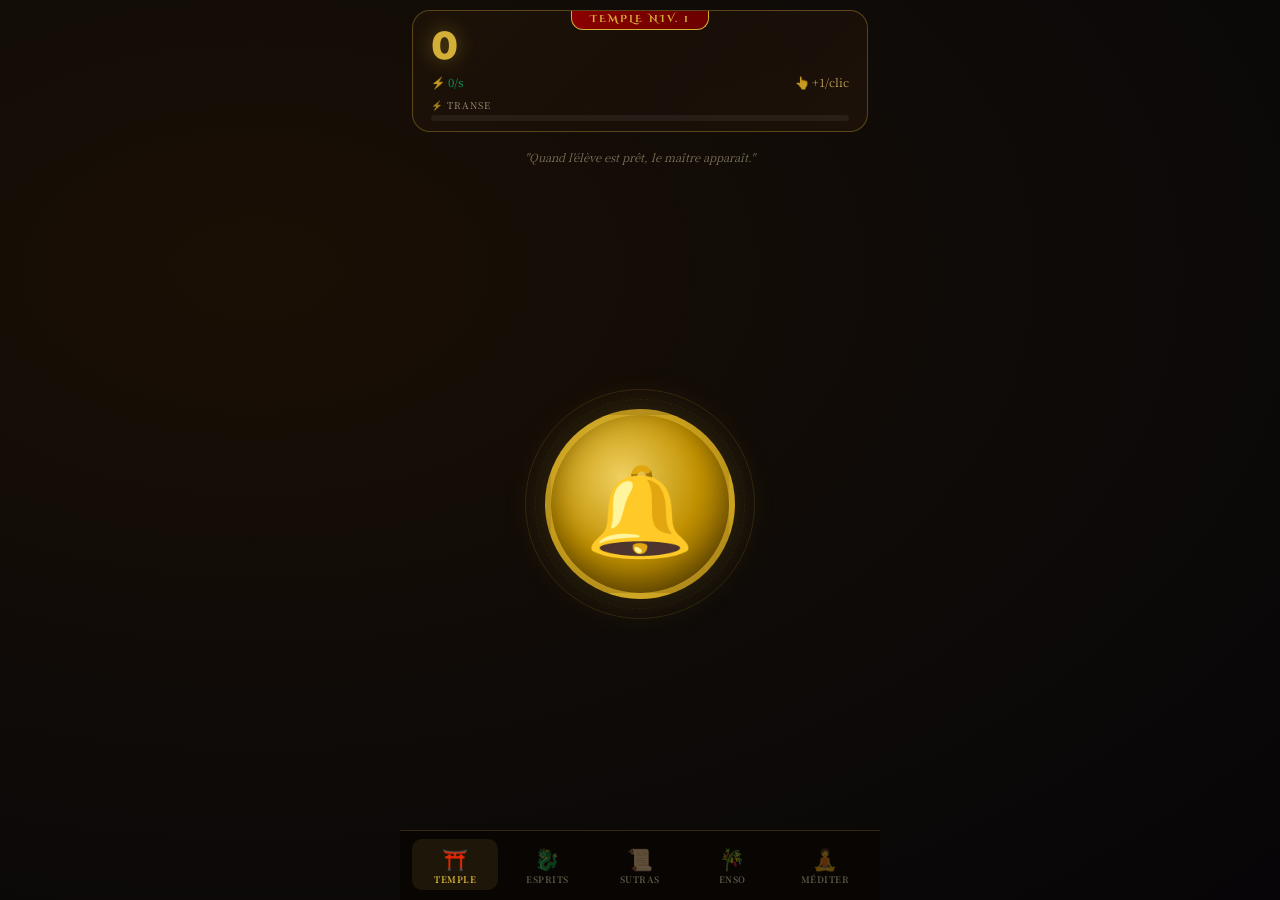
<file: Index.html>
<!DOCTYPE html>
<html lang="fr">
<head>
  <meta charset="UTF-8">
  <meta name="viewport" content="width=device-width, initial-scale=1.0, maximum-scale=1.0, user-scalable=no">
  <title>⛩️ MONASTERY CLICKER — ZEN PATH</title>
  <link href="https://fonts.googleapis.com/css2?family=Cinzel+Decorative:wght@400;700&family=Noto+Serif+JP:wght@300;400;700&family=Baloo+2:wght@400;700;800&display=swap" rel="stylesheet">
  <link rel="manifest" href="manifest.json">
<meta name="theme-color" content="#0d0a08">
  <style>
    :root {
      --gold: #d4af37;
      --gold2: #f5d06e;
      --crimson: #8b0000;
      --jade: #00a86b;
      --jade2: #00d488;
      --ink: #0d0a08;
      --paper: #f4e4bc;
      --radius: 18px;
      --panel-bg: #120d0a;
    }
    *{box-sizing:border-box;margin:0;padding:0;touch-action:manipulation;user-select:none;-webkit-tap-highlight-color:transparent;}
    body{font-family:'Noto Serif JP',serif;background:var(--ink);color:var(--paper);height:100vh;overflow:hidden;}
    
    /* BG ANIMATED */
    #zen-bg{position:fixed;top:0;left:0;width:100%;height:100%;z-index:-2;
      background:radial-gradient(ellipse at 20% 30%, #1a0f05 0%, #0d0a08 60%, #080508 100%);}
    .bg-particle{position:fixed;border-radius:50%;pointer-events:none;z-index:-1;animation:floatUp linear infinite;opacity:0;}
    @keyframes floatUp{0%{transform:translateY(100vh) scale(0);opacity:0.3;}80%{opacity:0.2;}100%{transform:translateY(-10vh) scale(1.5);opacity:0;}}
    
    /* MAIN LAYOUT */
    .app-wrapper{position:fixed;top:0;left:50%;transform:translateX(-50%);width:100%;max-width:480px;height:100vh;display:flex;flex-direction:column;padding:10px 12px 74px;gap:8px;overflow:hidden;}
    .nav-bar-fixed{position:fixed;bottom:0;left:50%;transform:translateX(-50%);width:100%;max-width:480px;padding:8px 12px 10px;background:rgba(10,6,4,0.97);border-top:1px solid rgba(212,175,55,0.2);z-index:50;}
    
    /* STAT CARD */
    .stat-card{background:linear-gradient(135deg,rgba(20,12,6,0.95),rgba(30,18,10,0.9));padding:14px 18px 10px;border-radius:var(--radius);border:1px solid rgba(212,175,55,0.35);position:relative;overflow:hidden;}
    .stat-card::before{content:'';position:absolute;inset:0;background:linear-gradient(135deg,rgba(212,175,55,0.04),transparent 60%);pointer-events:none;}
    .temple-badge{position:absolute;top:-1px;left:50%;transform:translateX(-50%);background:linear-gradient(90deg,var(--crimson),#6b0000);color:var(--gold);padding:3px 18px;border-radius:0 0 12px 12px;font-size:0.6rem;font-weight:700;letter-spacing:2px;border:1px solid var(--gold);border-top:none;font-family:'Cinzel Decorative',serif;}
    #main-score{font-family:'Baloo 2',cursive;font-size:2.8rem;font-weight:800;color:var(--gold);line-height:1;text-shadow:0 0 20px rgba(212,175,55,0.4);}
    .score-sub{display:flex;justify-content:space-between;align-items:center;margin-top:4px;font-size:0.72rem;opacity:0.75;}
    #ps-display{color:var(--jade2);}
    #click-val-display{color:var(--gold2);}
    .fever-wrap{margin-top:8px;position:relative;}
    .fever-label{font-size:0.58rem;opacity:0.6;margin-bottom:3px;letter-spacing:1px;text-transform:uppercase;}
    .fever-track{width:100%;height:6px;background:rgba(255,255,255,0.06);border-radius:3px;overflow:hidden;}
    .fever-fill{height:100%;width:0%;background:linear-gradient(90deg,var(--gold),#fff);transition:width 0.15s;}
    
    /* QUOTE */
    .quote-zone{text-align:center;font-size:0.7rem;font-style:italic;min-height:34px;display:flex;align-items:center;justify-content:center;padding:0 8px;}
    #zen-quote{opacity:0.45;transition:opacity 0.8s ease;}
    #zen-quote.fade-out{opacity:0;}
    
    /* MAIN BUTTON */
    .click-zone{flex:1;display:flex;justify-content:center;align-items:center;position:relative;min-height:0;}
    .orb-ring{position:absolute;width:230px;height:230px;border-radius:50%;border:1px solid rgba(212,175,55,0.15);animation:slowSpin 20s linear infinite;}
    .orb-ring-2{position:absolute;width:210px;height:210px;border-radius:50%;border:1px dashed rgba(212,175,55,0.08);animation:slowSpin 30s linear infinite reverse;}
    @keyframes slowSpin{to{transform:rotate(360deg);}}
    .fever-halo{position:absolute;width:260px;height:260px;border-radius:50%;background:radial-gradient(circle,rgba(255,255,255,0.25),transparent 70%);opacity:0;pointer-events:none;transition:opacity 0.5s;}
    .fever-active .fever-halo{opacity:1;animation:haloPulse 1.2s infinite alternate;}
    @keyframes haloPulse{from{transform:scale(0.9);}to{transform:scale(1.1);}}
    .the-star{width:190px;height:190px;background:radial-gradient(circle at 40% 35%,#f0d060,#c09000 50%,#6a4a00);border-radius:50%;display:flex;justify-content:center;align-items:center;font-size:5.5rem;border:6px solid rgba(212,175,55,0.5);cursor:pointer;position:relative;z-index:10;box-shadow:0 0 40px rgba(212,175,55,0.2),inset 0 -10px 30px rgba(0,0,0,0.4);transition:transform 0.08s ease;}
    .the-star:active{transform:scale(0.94);}
    .bell-ring{animation:ring 0.14s ease-in-out!important;}
    @keyframes ring{0%{transform:scale(1) rotate(0);}25%{transform:scale(0.91) rotate(-6deg);}75%{transform:scale(1.06) rotate(6deg);}100%{transform:scale(1) rotate(0);}}
    .shockwave{position:absolute;border:3px solid var(--gold);border-radius:50%;pointer-events:none;animation:wave 0.55s ease-out forwards;}
    .shockwave.fever-wave{border-color:#fff;box-shadow:0 0 12px #fff;}
    @keyframes wave{0%{width:140px;height:140px;opacity:1;border-width:6px;}100%{width:420px;height:420px;opacity:0;border-width:1px;}}
    .click-pop{position:fixed;font-weight:900;pointer-events:none;animation:popUp 0.9s ease-out forwards;z-index:9999;text-shadow:0 2px 4px black;font-family:'Baloo 2',cursive;}
    @keyframes popUp{0%{transform:translateY(0) scale(1.2);opacity:1;}100%{transform:translateY(-70px) scale(0.8);opacity:0;}}
    .combo-pop{position:fixed;font-size:1rem;font-weight:900;pointer-events:none;animation:comboPop 1s ease-out forwards;z-index:9999;color:#ff8c00;}
    @keyframes comboPop{0%{transform:translateY(0) scale(1.4);opacity:1;}100%{transform:translateY(-50px) scale(1);opacity:0;}}
    
    /* COMBO DISPLAY */
    #combo-display{position:absolute;bottom:8px;left:50%;transform:translateX(-50%);font-size:0.75rem;font-weight:700;color:#ff8c00;text-shadow:0 0 8px #ff4500;opacity:0;transition:opacity 0.3s;white-space:nowrap;font-family:'Baloo 2',cursive;pointer-events:none;}
    #combo-display.visible{opacity:1;}
    
    /* NAV */
    .nav-bar{display:grid;grid-template-columns:repeat(5,1fr);gap:6px;}
    .nav-btn{display:flex;flex-direction:column;align-items:center;color:rgba(244,228,188,0.35);font-size:0.55rem;font-weight:700;cursor:pointer;transition:color 0.15s,background 0.15s;letter-spacing:0.5px;padding:4px 0;border-radius:10px;position:relative;}
    .nav-btn.active{color:var(--gold);background:rgba(212,175,55,0.1);}
    .nav-btn span{font-size:1.3rem;}
    .nav-notif{position:absolute;top:2px;right:8px;width:8px;height:8px;background:#ff4444;border-radius:50%;border:1px solid #000;animation:pulse-dot 1s infinite alternate;}
    @keyframes pulse-dot{from{transform:scale(0.8);}to{transform:scale(1.2);}}
    
    /* PANELS */
    .panel{position:fixed;bottom:0;left:50%;transform:translateX(-50%) translateY(100%);width:100%;max-width:480px;height:85vh;background:var(--panel-bg);border-radius:28px 28px 0 0;padding:12px 16px 12px;z-index:100;transition:transform 0.32s ease;display:flex;flex-direction:column;border-top:3px solid var(--gold);}
    .panel.open{transform:translateX(-50%) translateY(0);}
    .panel-header{display:flex;align-items:center;justify-content:space-between;margin-bottom:12px;}
    .panel-title{font-family:'Cinzel Decorative',serif;color:var(--gold);font-size:0.95rem;}
    .panel-close{background:rgba(255,255,255,0.08);border:none;color:var(--paper);width:32px;height:32px;border-radius:50%;cursor:pointer;font-size:1rem;}
    .panel-scroll{flex:1;overflow-y:auto;display:flex;flex-direction:column;gap:8px;padding-bottom:30px;margin-bottom:0;}
    .panel-scroll::-webkit-scrollbar{width:3px;}
    .panel-scroll::-webkit-scrollbar-thumb{background:rgba(212,175,55,0.3);border-radius:2px;}
    
    /* SHOP ITEMS */
    .item-row{background:rgba(255,255,255,0.025);padding:10px 12px;border-radius:12px;display:flex;align-items:center;gap:10px;border-left:3px solid rgba(139,0,0,0.5);transition:border-color 0.3s;}
    .item-row.can-afford{border-left-color:var(--jade);animation:borderGlow 1.5s infinite alternate;}
    @keyframes borderGlow{from{box-shadow:none;}to{box-shadow:inset 0 0 20px rgba(0,168,107,0.08);}}
    .item-info{flex:1;}
    .item-name{font-size:0.82rem;font-weight:700;}
    .item-stats{font-size:0.62rem;opacity:0.55;margin-top:1px;line-height:1.4;}
    .item-qty{font-size:0.68rem;color:var(--gold);}
    .buy-btn{background:linear-gradient(135deg,var(--crimson),#600000);border:1px solid rgba(212,175,55,0.3);padding:8px 12px;border-radius:8px;color:var(--gold);font-weight:700;cursor:pointer;font-size:0.72rem;transition:all 0.15s;min-width:72px;text-align:center;}
    .buy-btn:active{transform:scale(0.95);}
    .buy-btn:disabled{opacity:0.25;cursor:default;transform:none;}
    .buy-btn.can-afford{background:linear-gradient(135deg,#0a5c3a,#006040);border-color:var(--jade);}
    
    /* SUTRAS (ACHIEVEMENTS) */
    .sutra-row{background:rgba(255,255,255,0.025);padding:10px 12px;border-radius:12px;display:flex;align-items:center;gap:10px;border-left:3px solid rgba(212,175,55,0.2);transition:all 0.3s;}
    .sutra-row.completed{border-left-color:var(--jade);opacity:0.55;}
    .sutra-row.active{border-left-color:var(--gold);}
    .sutra-reward{font-size:0.65rem;color:var(--jade2);margin-top:3px;}
    
    /* SUTRA COMPLETE FLASH */
    #sutra-flash{position:fixed;inset:0;pointer-events:none;z-index:5000;display:flex;align-items:center;justify-content:center;opacity:0;}
    #sutra-flash.flash{animation:sutraFlash 2s ease-out forwards;}
    @keyframes sutraFlash{0%{opacity:0;}15%{opacity:1;}70%{opacity:1;}100%{opacity:0;}}
    .sutra-flash-inner{background:linear-gradient(135deg,rgba(0,80,40,0.95),rgba(0,50,25,0.9));border:2px solid var(--jade2);border-radius:20px;padding:20px 30px;text-align:center;transform:scale(0);animation:flashScale 2s ease-out forwards;}
    @keyframes flashScale{0%{transform:scale(0) rotate(-10deg);}20%{transform:scale(1.1) rotate(2deg);}30%{transform:scale(0.95) rotate(0);}70%{transform:scale(1);}100%{transform:scale(0.8);}}
    .flash-emoji{font-size:3rem;display:block;}
    .flash-title{color:var(--jade2);font-size:1.1rem;font-weight:700;margin-top:8px;font-family:'Cinzel Decorative',serif;}
    .flash-sub{color:var(--paper);font-size:0.8rem;margin-top:4px;opacity:0.85;}
    
    /* ENSO - JARDIN ZEN */
    .enso-area{background:rgba(0,0,0,0.4);border-radius:16px;padding:16px;border:1px solid rgba(212,175,55,0.2);text-align:center;}
    .enso-canvas-container{position:relative;display:flex;justify-content:center;margin-bottom:12px;}
    #ensoCanvas{background:#1a1208;border-radius:50%;box-shadow:0 0 20px rgba(212,175,55,0.1);cursor:crosshair;touch-action:none;}
    .enso-guide{position:absolute;top:50%;left:50%;transform:translate(-50%,-50%);width:180px;height:180px;border-radius:50%;border:2px dashed rgba(212,175,55,0.15);pointer-events:none;}
    .enso-guide-circle{position:absolute;top:50%;left:50%;transform:translate(-50%,-50%);width:140px;height:140px;border-radius:50%;border:1px solid rgba(212,175,55,0.1);}
    .enso-buttons{display:flex;gap:8px;justify-content:center;margin-bottom:12px;}
    .enso-btn{background:rgba(212,175,55,0.1);border:1px solid rgba(212,175,55,0.3);padding:8px 16px;border-radius:10px;color:var(--gold);font-weight:700;cursor:pointer;font-size:0.7rem;}
    .enso-btn:active{transform:scale(0.95);}
    .score-enso{font-size:0.8rem;color:var(--jade2);margin-top:8px;}
    .score-enso span{font-size:1.2rem;font-weight:700;color:var(--gold);}
    
    /* ESPRITS */
    .summon-area{background:rgba(0,0,0,0.3);border-radius:12px;padding:12px;border:1px solid rgba(212,175,55,0.2);margin-bottom:8px;text-align:center;}
    .pets-grid{display:grid;grid-template-columns:1fr 1fr;gap:8px;}
    .pet-card{background:rgba(0,0,0,0.4);border-radius:12px;padding:12px;text-align:center;border:1px solid rgba(212,175,55,0.2);transition:border-color 0.3s;}
    .pet-emoji{font-size:2rem;display:block;margin-bottom:4px;}
    .pet-name{font-size:0.68rem;font-weight:700;color:var(--gold);}
    .pet-bonus{font-size:0.6rem;color:var(--jade2);margin-top:3px;}
    .pet-total{font-size:0.58rem;opacity:0.7;margin-top:2px;}
    .rarity-reveal{position:fixed;inset:0;pointer-events:none;z-index:6000;display:flex;align-items:center;justify-content:center;opacity:0;}
    .rarity-reveal.show{animation:rarityAnim 3s ease-out forwards;}
    @keyframes rarityAnim{0%{opacity:0;}10%{opacity:1;}80%{opacity:1;}100%{opacity:0;}}
    .rarity-box{background:linear-gradient(135deg,#1a0d00,#2a1500);border-radius:20px;padding:24px 36px;text-align:center;border:2px solid var(--gold);transform:scale(0);animation:rarityScale 3s ease-out forwards;box-shadow:0 0 40px rgba(212,175,55,0.4);}
    @keyframes rarityScale{0%{transform:scale(0);}15%{transform:scale(1.05);}20%{transform:scale(1);}80%{transform:scale(1);}100%{transform:scale(0.7)rotate(5deg);}}

    /* MULTI-PULL OVERLAY */
    #multi-pull-overlay{position:fixed;inset:0;background:rgba(0,0,0,0.96);z-index:7000;display:none;flex-direction:column;align-items:center;justify-content:center;padding:20px;}
    #multi-pull-overlay.active{display:flex;}
    .multi-pull-grid{display:grid;grid-template-columns:repeat(5,1fr);gap:8px;width:100%;max-width:440px;margin-bottom:20px;}
    .pull-card{background:rgba(255,255,255,0.04);border-radius:14px;padding:10px 4px;text-align:center;border:2px solid rgba(255,255,255,0.08);opacity:0;transform:scale(0.5) rotateY(90deg);transition:opacity 0.3s,transform 0.35s;}
    .pull-card.revealed{opacity:1;transform:scale(1) rotateY(0);}
    .pull-card.highlight{animation:cardGlow 1s infinite alternate;}
    @keyframes cardGlow{from{box-shadow:0 0 8px currentColor;}to{box-shadow:0 0 22px currentColor,inset 0 0 10px rgba(255,255,255,0.05);}}
    .pull-card-emoji{font-size:1.8rem;display:block;margin-bottom:3px;}
    .pull-card-name{font-size:0.5rem;font-weight:700;letter-spacing:0.5px;}
    .pull-card-rarity{font-size:0.45rem;opacity:0.6;margin-top:1px;}
    .pull-best{text-align:center;font-size:0.75rem;color:var(--jade2);margin-bottom:12px;min-height:20px;}
    .pull-close-btn{background:linear-gradient(135deg,var(--crimson),#600000);border:1px solid rgba(212,175,55,0.4);padding:12px 32px;border-radius:12px;color:var(--gold);font-weight:700;cursor:pointer;font-size:0.85rem;font-family:'Cinzel Decorative',serif;}

    /* FUSION */
    .fuse-btn{background:linear-gradient(135deg,#4a0080,#2a0050);border:1px solid rgba(180,100,255,0.5);padding:8px 12px;border-radius:8px;color:#cc88ff;font-weight:700;cursor:pointer;font-size:0.68rem;transition:all 0.15s;margin-top:4px;width:100%;}
    .fuse-btn:disabled{opacity:0.2;cursor:default;}
    .fuse-btn.ready{animation:fuseGlow 1s infinite alternate;border-color:#cc88ff;}
    @keyframes fuseGlow{from{box-shadow:0 0 6px rgba(200,100,255,0.3);}to{box-shadow:0 0 18px rgba(200,100,255,0.7);}}
    .fuse-flash{position:fixed;inset:0;pointer-events:none;z-index:7500;display:flex;align-items:center;justify-content:center;opacity:0;}
    .fuse-flash.show{animation:fuseFlashAnim 2.2s ease-out forwards;}
    @keyframes fuseFlashAnim{0%{opacity:0;}10%{opacity:1;}75%{opacity:1;}100%{opacity:0;}}
    .fuse-inner{background:linear-gradient(135deg,#1a0030,#300050);border:2px solid #cc88ff;border-radius:20px;padding:22px 32px;text-align:center;transform:scale(0);animation:fuseScale 2.2s ease-out forwards;box-shadow:0 0 40px rgba(200,100,255,0.5);}
    @keyframes fuseScale{0%{transform:scale(0) rotate(-15deg);}20%{transform:scale(1.08) rotate(2deg);}28%{transform:scale(0.96);}80%{transform:scale(1);}100%{transform:scale(0.75);}}

    /* COLLECTION */
    .collection-grid{display:grid;grid-template-columns:repeat(4,1fr);gap:6px;margin-top:8px;}
    .coll-cell{border-radius:10px;padding:8px 4px;text-align:center;border:1px solid rgba(255,255,255,0.06);position:relative;transition:border-color 0.3s;}
    .coll-cell.unlocked{background:rgba(255,255,255,0.04);}
    .coll-cell.locked{background:rgba(0,0,0,0.3);opacity:0.35;filter:grayscale(1);}
    .coll-cell-emoji{font-size:1.4rem;display:block;}
    .coll-cell-name{font-size:0.42rem;margin-top:2px;font-weight:700;}
    .coll-cell-mult{font-size:0.4rem;opacity:0.55;color:var(--jade2);}
    .coll-cell.new-unlock{animation:newUnlock 0.6s ease-out;}
    @keyframes newUnlock{0%{transform:scale(0.5);opacity:0;}60%{transform:scale(1.15);}100%{transform:scale(1);opacity:1;}}
    .summon-btns{display:flex;gap:8px;margin-bottom:6px;}
    .summon-btns .buy-btn{flex:1;padding:10px 6px;font-size:0.72rem;}
    
    /* STATS / MEDITER */
    .stat-line{display:flex;justify-content:space-between;padding:7px 0;border-bottom:1px solid rgba(255,255,255,0.06);font-size:0.8rem;}
    .jade-banner{background:rgba(0,168,107,0.1);border:1px solid rgba(0,168,107,0.35);border-radius:10px;padding:10px;text-align:center;font-size:0.78rem;color:var(--jade2);margin-bottom:10px;}
    .prestige-box{background:rgba(0,0,0,0.3);border:1px solid rgba(0,168,107,0.3);border-radius:12px;padding:14px;margin-top:10px;}
    .progress-bar{width:100%;height:8px;background:rgba(255,255,255,0.06);border-radius:4px;overflow:hidden;margin:8px 0;}
    .progress-fill{height:100%;background:linear-gradient(90deg,var(--jade),var(--jade2));transition:width 0.5s;}
    .prestige-btn{width:100%;padding:14px;background:linear-gradient(135deg,var(--jade),#006040);border:none;border-radius:12px;color:#fff;font-weight:900;cursor:pointer;font-size:0.9rem;font-family:'Cinzel Decorative',serif;letter-spacing:1px;transition:all 0.2s;margin-top:10px;}
    .prestige-btn:disabled{opacity:0.3;cursor:default;}
    .prestige-btn:not(:disabled){animation:prestigeGlow 2s infinite alternate;box-shadow:0 0 20px rgba(0,168,107,0.4);}
    @keyframes prestigeGlow{from{box-shadow:0 0 10px rgba(0,168,107,0.3);}to{box-shadow:0 0 30px rgba(0,168,107,0.7);}}
    
    /* MODAL */
    #custom-modal{position:fixed;inset:0;background:rgba(0,0,0,0.93);z-index:2000;display:none;align-items:center;justify-content:center;padding:20px;}
    .modal-box{background:linear-gradient(135deg,#1a0d04,#200f06);border:2px solid var(--gold);border-radius:20px;padding:24px;text-align:center;max-width:320px;width:100%;}
    .modal-title{font-family:'Cinzel Decorative',serif;color:var(--gold);font-size:1rem;margin-bottom:12px;}
    .modal-actions{display:flex;gap:10px;margin-top:16px;}
    .modal-btn{flex:1;padding:12px;border:none;border-radius:10px;font-weight:700;cursor:pointer;font-size:0.85rem;}
    
    /* GOLDEN SPIRIT EVENT */
    .golden-spirit{position:fixed;font-size:2.5rem;cursor:pointer;z-index:10000;filter:drop-shadow(0 0 12px gold);animation:flyGolden 7s linear forwards;pointer-events:all;}
    @keyframes flyGolden{0%{left:-8%;top:25%;transform:rotate(0);}30%{top:55%;}60%{top:20%;}100%{left:112%;top:40%;transform:rotate(360deg);}}
    .spirit-lure{position:fixed;z-index:9999;background:rgba(212,175,55,0.15);border:1px solid var(--gold);border-radius:12px;padding:6px 12px;font-size:0.7rem;color:var(--gold);pointer-events:none;animation:lureFade 3s ease-out forwards;}
    @keyframes lureFade{0%{opacity:1;transform:translateY(0);}100%{opacity:0;transform:translateY(-30px);}}
    
    /* LEVEL UP BANNER */
    #levelup-banner{position:fixed;top:-100px;left:50%;transform:translateX(-50%);background:linear-gradient(90deg,var(--crimson),#6b0000);border:2px solid var(--gold);border-radius:12px;padding:12px 24px;z-index:5000;text-align:center;transition:top 0.5s cubic-bezier(0.34,1.56,0.64,1);min-width:240px;}
    #levelup-banner.show{top:20px;}
    
    /* FIRE PARTICLES */
    .fire-ptcl{position:fixed;pointer-events:none;border-radius:50%;z-index:9998;}
 
    /* ENSO ILLUMINÉ - ANIMATION DE RÉUSSITE */
    .enso-perfect-overlay {
        position: fixed;
        inset: 0;
        background: radial-gradient(circle, rgba(0,0,0,0.4), rgba(0,0,0,0.9));
        z-index: 10000;
        display: flex;
        align-items: center;
        justify-content: center;
        pointer-events: none;
        animation: fadeOutOverlay 3s ease-out forwards;
    }
    .enso-perfect-circle {
        width: 250px;
        height: 250px;
        border-radius: 50%;
        background: radial-gradient(circle, rgba(212,175,55,0.8), rgba(212,175,55,0.1));
        box-shadow: 0 0 80px 20px rgba(212,175,55,0.8), 0 0 0 4px rgba(212,175,55,0.5);
        animation: ensoPulse 1.2s ease-in-out infinite alternate, ensoGlow 2s infinite, ensoRotate 4s linear infinite;
        position: relative;
    }
    .enso-perfect-circle::before {
        content: "○";
        position: absolute;
        top: 50%;
        left: 50%;
        transform: translate(-50%, -50%);
        font-size: 12rem;
        font-weight: 300;
        color: rgba(255, 235, 160, 0.9);
        text-shadow: 0 0 30px #ffd700, 0 0 60px #ffaa00;
        font-family: 'Noto Serif JP', serif;
        animation: ensoTextPulse 1.5s ease-in-out infinite alternate;
    }
    .enso-perfect-circle::after {
        content: "✨";
        position: absolute;
        font-size: 2rem;
        top: 10%;
        right: 10%;
        animation: starSpin 2s linear infinite;
        text-shadow: 0 0 10px gold;
    }
    @keyframes ensoPulse {
        0% { transform: scale(0.9); opacity: 0.7; }
        100% { transform: scale(1.15); opacity: 1; }
    }
    @keyframes ensoGlow {
        0% { box-shadow: 0 0 40px 10px rgba(212,175,55,0.5), inset 0 0 20px rgba(255,235,160,0.3); }
        100% { box-shadow: 0 0 100px 30px rgba(212,175,55,0.9), inset 0 0 50px rgba(255,235,160,0.6); }
    }
    @keyframes ensoRotate {
        0% { transform: rotate(0deg); }
        100% { transform: rotate(360deg); }
    }
    @keyframes ensoTextPulse {
        0% { opacity: 0.7; text-shadow: 0 0 10px gold; }
        100% { opacity: 1; text-shadow: 0 0 40px gold, 0 0 20px #ffaa00; }
    }
    @keyframes starSpin {
        0% { transform: rotate(0deg) scale(1); }
        100% { transform: rotate(360deg) scale(1.3); }
    }
    @keyframes fadeOutOverlay {
        0% { opacity: 1; }
        70% { opacity: 1; }
        100% { opacity: 0; display: none; }
    }
    .perfect-text {
        position: absolute;
        bottom: -60px;
        left: 50%;
        transform: translateX(-50%);
        font-size: 1.2rem;
        font-family: 'Cinzel Decorative', serif;
        color: var(--gold);
        white-space: nowrap;
        letter-spacing: 4px;
        animation: textFloat 2s ease-out forwards;
    }
    @keyframes textFloat {
        0% { opacity: 0; transform: translateX(-50%) translateY(20px); }
        20% { opacity: 1; transform: translateX(-50%) translateY(0); }
        80% { opacity: 1; transform: translateX(-50%) translateY(0); }
        100% { opacity: 0; transform: translateX(-50%) translateY(-40px); }
    }
  </style>
</head>
<body>
  <div id="zen-bg"></div>

  <!-- SUTRA FLASH -->
  <div id="sutra-flash"><div class="sutra-flash-inner"><span class="flash-emoji" id="flash-emoji">📜</span><div class="flash-title" id="flash-title">Sutra Accompli!</div><div class="flash-sub" id="flash-sub">+0 sagesse</div></div></div>

  <!-- RARITY REVEAL -->
  <div class="rarity-reveal" id="rarity-reveal"><div class="rarity-box"><div id="rev-emoji" style="font-size:4rem;"></div><div id="rev-rarity" style="font-size:0.8rem;letter-spacing:2px;opacity:0.6;margin-top:4px;"></div><div id="rev-name" style="color:var(--gold);font-weight:700;font-size:1.1rem;margin-top:4px;"></div><div id="rev-bonus" style="color:var(--jade2);font-size:0.8rem;margin-top:6px;"></div></div></div>

  <!-- MULTI PULL OVERLAY -->
  <div id="multi-pull-overlay">
    <div style="font-family:'Cinzel Decorative',serif;color:var(--gold);font-size:1rem;margin-bottom:16px;letter-spacing:2px;">🌸 INVOCATION ×10</div>
    <div class="multi-pull-grid" id="multi-pull-grid"></div>
    <div class="pull-best" id="pull-best-text"></div>
    <button class="pull-close-btn" onclick="closeMultiPull()">FERMER</button>
  </div>

  <!-- FUSION FLASH -->
  <div class="fuse-flash" id="fuse-flash">
    <div class="fuse-inner">
      <div id="fuse-emoji" style="font-size:3.5rem;"></div>
      <div style="color:#cc88ff;font-size:0.75rem;letter-spacing:2px;margin-top:6px;">✨ FUSION !</div>
      <div id="fuse-name" style="color:var(--gold);font-weight:700;font-size:1rem;margin-top:6px;"></div>
      <div id="fuse-bonus" style="color:var(--jade2);font-size:0.8rem;margin-top:4px;"></div>
    </div>
  </div>

  <!-- LEVEL UP BANNER -->
  <div id="levelup-banner"><div style="font-size:0.65rem;letter-spacing:2px;opacity:0.7;">TEMPLE AGRANDI</div><div id="levelup-text" style="color:var(--gold);font-weight:700;font-size:0.9rem;margin-top:2px;"></div></div>

  <!-- MODAL PRESTIGE -->
  <div id="custom-modal">
    <div class="modal-box">
      <div class="modal-title">🔮 Réincarnation</div>
      <p id="modal-text" style="font-size:0.84rem;line-height:1.7;"></p>
      <div class="modal-actions">
        <button class="modal-btn" onclick="confirmPrestige()" style="background:var(--jade);color:#fff;">✨ S'ÉVEILLER</button>
        <button class="modal-btn" onclick="hideModal()" style="background:var(--crimson);color:#fff;">PLUS TARD</button>
      </div>
    </div>
  </div>

  <div class="app-wrapper">
    <!-- SCORE CARD -->
    <div class="stat-card">
      <div class="temple-badge" id="temple-rank">TEMPLE NIV. 1</div>
      <div id="main-score">0</div>
      <div class="score-sub">
        <span id="ps-display">⚡ 0/s</span>
        <span id="click-val-display">👆 +1/clic</span>
      </div>
      <div class="fever-wrap">
        <div class="fever-label">⚡ Transe</div>
        <div class="fever-track"><div class="fever-fill" id="fever-bar"></div></div>
      </div>
    </div>

    <!-- ZEN QUOTE -->
    <div class="quote-zone"><span id="zen-quote">"Le silence est une réponse."</span></div>

    <!-- MAIN CLICK ZONE -->
    <div class="click-zone" id="star-zone">
      <div class="orb-ring"></div>
      <div class="orb-ring-2"></div>
      <div class="fever-halo"></div>
      <div id="combo-display"></div>
      <div class="the-star" id="star-btn">🔔</div>
    </div>
  </div>

  <!-- NAV FIXE -->
  <div class="nav-bar-fixed">
    <nav class="nav-bar">
      <div class="nav-btn active" id="nav-shop" onclick="openPanel('shop',this)"><span>⛩️</span>TEMPLE</div>
      <div class="nav-btn" id="nav-pets" onclick="openPanel('pets',this)"><span>🐉</span>ESPRITS</div>
      <div class="nav-btn" id="nav-missions" onclick="openPanel('missions',this)"><span>📜</span>SUTRAS</div>
      <div class="nav-btn" id="nav-enso" onclick="openPanel('enso',this)"><span>🎋</span>ENSO</div>
      <div class="nav-btn" id="nav-stats" onclick="openPanel('stats',this)"><span>🧘</span>MÉDITER</div>
    </nav>
  </div>

  <!-- PANELS -->
  <div id="panel-shop" class="panel">
    <div class="panel-header"><div class="panel-title">⛩️ Aménager le Temple</div><button class="panel-close" onclick="closePanels()">✕</button></div>
    <div class="panel-scroll" id="shop-list"></div>
  </div>

  <div id="panel-pets" class="panel">
    <div class="panel-header"><div class="panel-title">🐉 Esprits Gardiens</div><button class="panel-close" onclick="closePanels()">✕</button></div>
    <div class="summon-area">
      <div style="font-size:0.72rem;opacity:0.6;margin-bottom:8px;">Une offrande peut attirer un esprit rare…</div>
      <div class="summon-btns">
        <button class="buy-btn" id="summon-btn" onclick="summonPet()">🌸 ×1</button>
        <button class="buy-btn" id="summon10-btn" onclick="summonPet10()" style="background:linear-gradient(135deg,#1a0040,#320060);border-color:rgba(180,100,255,0.5);color:#cc88ff;">🌸 ×10</button>
      </div>
      <div id="pity-display" style="font-size:0.62rem;opacity:0.5;margin-top:5px;"></div>
    </div>
    <div style="display:flex;gap:6px;margin-bottom:8px;">
      <button onclick="setPetTab('esprits')" id="tab-esprits" style="flex:1;padding:7px;border-radius:10px;border:1px solid rgba(212,175,55,0.4);background:rgba(212,175,55,0.12);color:var(--gold);font-size:0.7rem;font-weight:700;cursor:pointer;">🐉 Esprits</button>
      <button onclick="setPetTab('collection')" id="tab-collection" style="flex:1;padding:7px;border-radius:10px;border:1px solid rgba(255,255,255,0.1);background:rgba(255,255,255,0.04);color:rgba(244,228,188,0.5);font-size:0.7rem;font-weight:700;cursor:pointer;">📖 Collection</button>
    </div>
    <div class="panel-scroll" id="pets-tab-content"></div>
  </div>

  <div id="panel-missions" class="panel">
    <div class="panel-header"><div class="panel-title">📜 Sutras Sacrés</div><button class="panel-close" onclick="closePanels()">✕</button></div>
    <div style="font-size:0.68rem;opacity:0.5;margin-bottom:8px;">Chaque sutra accompli est une illumination unique.</div>
    <div class="panel-scroll" id="mission-list"></div>
  </div>

  <div id="panel-enso" class="panel">
    <div class="panel-header"><div class="panel-title">🎋 Cercle de l'Éveil (Enso)</div><button class="panel-close" onclick="closePanels()">✕</button></div>
    <div class="panel-scroll">
      <div class="enso-area">
        <div style="font-size:0.75rem;opacity:0.7;margin-bottom:8px;">Tracez un cercle d'un seul geste</div>
        <div class="enso-canvas-container">
          <canvas id="ensoCanvas" width="220" height="220" style="width:220px;height:220px;border-radius:50%;background:#1a1208;touch-action:none;"></canvas>
          <div class="enso-guide"></div>
          <div class="enso-guide-circle"></div>
        </div>
        <div class="enso-buttons">
          <button class="enso-btn" onclick="clearEnsoCanvas()">🗑️ Effacer</button>
          <button class="enso-btn" onclick="evaluateEnso()">✨ Évaluer</button>
        </div>
        <div class="score-enso" id="enso-score-display">Dernier score : —</div>
        <div style="font-size:0.65rem;opacity:0.5;margin-top:8px;">➕ Un Enso parfait offre +20% de sagesse pendant 2 min</div>
        <div id="enso-bonus-active" style="font-size:0.7rem;color:var(--jade2);margin-top:6px;"></div>
      </div>
    </div>
  </div>

  <div id="panel-stats" class="panel">
    <div class="panel-header"><div class="panel-title">🧘 Méditation</div><button class="panel-close" onclick="closePanels()">✕</button></div>
    <div class="panel-scroll" id="stats-area"></div>
  </div>

  <script>
  // ===================== DATA =====================

  const ZEN_QUOTES = [
    "Le silence n'est pas vide — il est plein de réponses.",
    "Lâche prise : ce qui tombe n'était pas à toi.",
    "Respire. Ce moment est le seul vrai rendez-vous.",
    "Observe tes pensées sans les juger. Tu n'es pas elles.",
    "Accepte ce qui est. Lutter contre la réalité, c'est perdre deux fois.",
    "La paix vient de l'intérieur. Ne la cherche pas à l'extérieur.",
    "Ce que nous sommes est le résultat de ce que nous avons pensé.",
    "Le silence n'est pas vide, il est plein de réponses.",
    "La colère est un feu que tu allumes avec tes propres mains.",
    "Sois ici. Vraiment. Le reste n'existe pas encore.",
    "Le mental est un bon serviteur mais un maître tyrannique.",
    "Chaque fin est un commencement déguisé.",
    "Laisse les autres avoir raison. Ta paix vaut plus qu'un duel.",
    "Tu n'as pas de problème immédiat. Seulement une pensée sur le futur.",
    "Fais une chose à la fois. Une seule. Totalement.",
    "La gratitude transforme ce que tu as en assez.",
    "Ne crois pas tout ce que tu penses.",
    "Parfois, ne rien faire est l'action la plus puissante.",
    "Comme l'eau, sois douce et pourtant imbattable.",
    "La peur est une vague. Reste la roche silencieuse.",
    "Libère-toi de l'opinion des autres : ce n'est pas ta prison.",
    "Le passé est une histoire. Le futur, un rêve. Maintenant, la vie.",
    "Tu es le ciel. Les pensées ne sont que des nuages.",
    "Ne cherche pas à vider l'esprit, regarde-le passer sans monter dedans.",
    "La douleur est inévitable. La souffrance, optionnelle.",
    "Sois reconnaissant pour ce qui casse : cela fait de la place pour du neuf.",
    "Ta valeur ne se négocie pas. Elle est.",
    "Ralentis. La vie se passe à cette vitesse.",
    "Un pas après l'autre. Même le plus long chemin se termine.",
    "Le désir dit : 'quand j'aurai...'. La paix dit : 'j'ai déjà'.",
    "Arrête de t'expliquer. Ceux qui comprennent n'ont pas besoin.",
    "Regarde la lune, pas le doigt qui la montre.",
    "Tu n'es pas en colère. Tu es attaché à une idée.",
    "La véritable discipline, c'est la douceur envers toi-même.",
    "Quand tu marches, marche. Quand tu manges, mange. Miracle.",
    "Ne porte pas le monde sur tes épaules. Porte juste ton souffle.",
    "Comparer, c'est désespérer. Contempler, c'est guérir.",
    "Ton pire ennemi ne peut pas te faire autant de mal que tes propres pensées non contrôlées.",
    "Lâche l'histoire. Ressens le corps. Reviens au souffle.",
    "Le bonheur n'est pas un objectif, c'est une façon de voyager.",
    "Tout passe. Les orages, les joies, les identités. Tout.",
    "Ne fais pas un problème de ton problème. Fais-en une rencontre.",
    "Assis dans la difficulté, demande : 'qui souffre ici ?' et écoute le silence.",
    "La simplicité est le luxe ultime.",
    "Tu n'as rien à prouver. Tu as juste à être.",
    "Si tu peux régler un problème, agis. Si tu ne peux pas, accepte.",
    "Le moment présent est l'endroit où la vie te touche vraiment.",
    "Méditer, c'est se rappeler qu'on n'a jamais quitté la maison.",
    "Toute résistance est une conversation avec ce qui n'est plus ou pas encore.",
    "Sois la paix que tu veux voir dans le monde.",
    "Un esprit calme fabrique des doigts agiles.",
    "Parfois, la réponse est de ne pas chercher la réponse.",
    "Trois choses ne peuvent être longtemps cachées : le soleil, la lune et la vérité.",
    "Ne demeure pas dans le passé, ne rêve pas du futur.",
    "Le calme de l'esprit est la véritable richesse.",
    "Laisse aller ce qui n'est plus, accueille ce qui est.",
    "Chaque instant est une nouvelle porte.",
    "Respire profondément, tout est déjà là.",
    "Un esprit encombré ne peut voir clairement.",
    "Ce qui est simple est souvent ce qui est vrai.",
    "La nature ne se presse pas, pourtant tout est accompli.",
    "Moins de contrôle, plus de confiance.",
    "Le bonheur ne dépend pas de ce que tu as, mais de comment tu regardes.",
    "Quand tu lâches prise, tout trouve sa place.",
    "Marche lentement, mais ne t'arrête jamais.",
    "Ce que tu cherches te cherche aussi.",
    "Le moment présent est ton seul refuge.",
    "Sois doux avec toi-même, tu es en train d'apprendre.",
    "Il n'y a pas de chemin vers le bonheur : le bonheur est le chemin.",
    "La racine de la souffrance est l'attachement.",
    "Le mental est tout. Ce que tu penses, tu le deviens.",
    "Rien n'est permanent.",
    "La patience est la prière la plus élevée.",
    "Celui qui sait se contenter est riche.",
    "Quand l'élève est prêt, le maître apparaît.",
    "Le vrai miracle est de marcher sur la terre.",
    "Bois ton thé lentement et avec respect.",
    "Parle seulement lorsque tes mots sont plus doux que le silence.",
    "Le silence est une source de grande force.",
    "Reste immobile, et le monde se révélera.",
    "La voie n'est pas difficile pour qui ne préfère rien.",
    "Assieds-toi, ne fais rien, le printemps vient et l'herbe pousse toute seule.",
    "Le doigt qui montre la lune n'est pas la lune.",
    "Laisse aller ou sois traîné.",
    "Un moment peut changer un jour, un jour peut changer une vie.",
    "Le chemin est sous tes pieds.",
    "La compassion est la base de toute morale.",
    "Le détachement mène à la liberté."
  ];

  const ITEMS = [
    { id:'incense',  name:'Encens',         emoji:'🪔', baseCost:15,       ps:0.2,   desc:'Exhale la sagesse' },
    { id:'monk',     name:'Moine Novice',   emoji:'🙇', baseCost:120,      ps:1,     desc:'+clic passif' },
    { id:'statue',   name:'Statue de Jade', emoji:'🗿', baseCost:900,      ps:6,     desc:'Énergie divine' },
    { id:'garden',   name:'Jardin Zen',     emoji:'🎋', baseCost:6000,     ps:30,    desc:'Flux naturel' },
    { id:'pagoda',   name:'Pagode',         emoji:'🏯', baseCost:40000,    ps:120,   desc:'Rayonnement' },
    { id:'drum',     name:'Tambour Sacré',  emoji:'🥁', baseCost:200000,   ps:500,   desc:'Vibration cosmique' },
    { id:'pond',     name:'Étang de Lotus', emoji:'🪷', baseCost:1000000,  ps:2000,  desc:'Paix éternelle' },
    { id:'shrine',   name:'Sanctuaire',     emoji:'⛩️', baseCost:5000000,  ps:8000,  desc:'Porte entre mondes' },
    { id:'mountain', name:'Montagne Sacrée',emoji:'🏔️', baseCost:25000000, ps:30000, desc:'Axe du cosmos' },
    { id:'cosmos',   name:'Cosmos Éveillé', emoji:'🌌', baseCost:150000000,ps:120000,desc:'Tout est Un' }
  ];

  const ACHIEVEMENTS = [
    { id: 'ach_click_100',   title: 'Premier Gōng-ǎn',     desc: '100 clics',           emoji: '🔔', condition: (s) => s.totalClicks >= 100,       reward: 500 },
    { id: 'ach_click_1000',  title: 'Diligence',           desc: '1000 clics',          emoji: '🔔', condition: (s) => s.totalClicks >= 1000,      reward: 2000 },
    { id: 'ach_click_10000', title: 'Moine Infatigable',   desc: '10 000 clics',        emoji: '🔔', condition: (s) => s.totalClicks >= 10000,     reward: 15000 },
    { id: 'ach_score_1k',    title: 'Graine de Bouddha',   desc: '1000 sagesse',        emoji: '🌱', condition: (s) => s.allTimeScore >= 1000,     reward: 500 },
    { id: 'ach_score_10k',   title: 'Petite Feuille',      desc: '10 000 sagesse',      emoji: '🍃', condition: (s) => s.allTimeScore >= 10000,    reward: 3000 },
    { id: 'ach_score_100k',  title: 'Arbre en Fleur',      desc: '100 000 sagesse',     emoji: '🌸', condition: (s) => s.allTimeScore >= 100000,   reward: 15000 },
    { id: 'ach_score_1M',    title: 'Forêt Sacrée',        desc: '1 000 000 sagesse',   emoji: '🌳', condition: (s) => s.allTimeScore >= 1000000,  reward: 100000 },
    { id: 'ach_incense_10',  title: 'Parfum Céleste',      desc: '10 encens',           emoji: '🪔', condition: (s) => s.items.find(i => i.id === 'incense')?.qty >= 10, reward: 1000 },
    { id: 'ach_monk_10',     title: 'Communauté',          desc: '10 moines',           emoji: '🙇', condition: (s) => s.items.find(i => i.id === 'monk')?.qty >= 10,    reward: 5000 },
    { id: 'ach_statue_5',    title: 'Gardiens de Jade',    desc: '5 statues',           emoji: '🗿', condition: (s) => s.items.find(i => i.id === 'statue')?.qty >= 5,   reward: 10000 },
    { id: 'ach_pagoda_3',    title: 'Trois Pagodes',       desc: '3 pagodes',           emoji: '🏯', condition: (s) => s.items.find(i => i.id === 'pagoda')?.qty >= 3,   reward: 50000 },
    { id: 'ach_mountain_1',  title: 'Sommet Sacré',        desc: '1 montagne',          emoji: '🏔️', condition: (s) => s.items.find(i => i.id === 'mountain')?.qty >= 1, reward: 200000 },
    { id: 'ach_pet_10',      title: 'Compagnons',          desc: '10 esprits',          emoji: '🐉', condition: (s) => s.pets.length >= 10,       reward: 5000 },
    { id: 'ach_pet_50',      title: 'Ménagerie Zen',       desc: '50 esprits',          emoji: '🐉', condition: (s) => s.pets.length >= 50,       reward: 25000 },
    { id: 'ach_pet_rare_1',  title: 'Rencontre Rare',      desc: '1 esprit épique+',    emoji: '✨', condition: (s) => s.pets.some(p => p.mult >= 8), reward: 10000 },
    { id: 'ach_pet_legend_1',title: 'Légende Vivante',     desc: '1 esprit légendaire+',emoji: '🌟', condition: (s) => s.pets.some(p => p.mult >= 20), reward: 50000 },
    { id: 'ach_collect_10',  title: 'Connaisseur',         desc: '10 esprits découverts',emoji: '📖', condition: (s) => s.discoveredSkins.length >= 10, reward: 5000 },
    { id: 'ach_collect_25',  title: 'Érudit',              desc: '25 esprits découverts',emoji: '📖', condition: (s) => s.discoveredSkins.length >= 25, reward: 25000 },
    { id: 'ach_fever_10',    title: 'Extase',              desc: '10 transes',          emoji: '🔥', condition: (s) => s.feverCount >= 10,       reward: 5000 },
    { id: 'ach_fever_50',    title: 'Illumination',        desc: '50 transes',          emoji: '🔥', condition: (s) => s.feverCount >= 50,       reward: 25000 },
    { id: 'ach_prestige_1',  title: 'Réincarnation',       desc: '1 réincarnation',     emoji: '🔮', condition: (s) => s.prestigeCount >= 1,     reward: 50000 },
    { id: 'ach_prestige_5',  title: 'Ancêtre',             desc: '5 réincarnations',    emoji: '🔮', condition: (s) => s.prestigeCount >= 5,     reward: 200000 },
    { id: 'ach_enso_1',      title: 'Premier Enso Parfait',desc: '1 Enso parfait',      emoji: '🎋', condition: (s) => s.ensoPerfectCount >= 1,   reward: 10000 },
    { id: 'ach_enso_10',     title: 'Maître du Cercle',    desc: '10 Ensos parfaits',   emoji: '🎋', condition: (s) => s.ensoPerfectCount >= 10,  reward: 100000 },
    { id: 'ach_jade_10',     title: 'Veine de Jade',       desc: '10 reliques',         emoji: '🏮', condition: (s) => s.jadeRelics >= 10,       reward: 50000 },
  ];

  const SPIRIT_RARITIES = [
    { name: 'Petit Galet (Ishi)', emoji: '🪨', mult: 1.02, chance: 0.18, color: '#aaaaaa' },
    { name: 'Goutte de Rosée', emoji: '💧', mult: 1.03, chance: 0.17, color: '#b0b0b0' },
    { name: 'Brindille de Bambou', emoji: '🎋', mult: 1.04, chance: 0.16, color: '#bbbbbb' },
    { name: 'Souffle de Vent', emoji: '🌬️', mult: 1.04, chance: 0.15, color: '#c0c0c0' },
    { name: 'Cloche de Bronze', emoji: '🔔', mult: 1.05, chance: 0.14, color: '#cccccc' },
    { name: 'Feuille de Ginkgo', emoji: '🍂', mult: 1.05, chance: 0.13, color: '#d0d0d0' },
    { name: 'Sable du Jardin', emoji: '⏳', mult: 1.06, chance: 0.12, color: '#dcdcdc' },
    { name: 'Carpe Koï Grise', emoji: '🐟', mult: 1.07, chance: 0.11, color: '#e0e0e0' },
    { name: 'Bâton de Kyosaku', emoji: '🪵', mult: 1.12, chance: 0.09, color: '#a8d5ba' },
    { name: 'Fleur de Lotus Blanc', emoji: '🪷', mult: 1.15, chance: 0.08, color: '#b5e3c4' },
    { name: 'Encens Persistant', emoji: '💨', mult: 1.17, chance: 0.07, color: '#c2f0d1' },
    { name: 'Miroir de l\'Esprit', emoji: '🪞', mult: 1.20, chance: 0.06, color: '#d0ffe0' },
    { name: 'Grue de Papier', emoji: '🦢', mult: 1.22, chance: 0.05, color: '#88cc88' },
    { name: 'Moine Voyageur', emoji: '🚶', mult: 1.25, chance: 0.05, color: '#77bb77' },
    { name: 'Esprit Kodama', emoji: '🌳', mult: 1.40, chance: 0.04, color: '#4da6ff' },
    { name: 'Guerrier Ashura', emoji: '⚔️', mult: 1.45, chance: 0.035, color: '#5dade2' },
    { name: 'Gardien Nio', emoji: '👹', mult: 1.50, chance: 0.03, color: '#2ecc71' },
    { name: 'Boddhisattva de Pierre', emoji: '🗿', mult: 1.60, chance: 0.025, color: '#27ae60' },
    { name: 'Renard Kitsune', emoji: '🦊', mult: 1.75, chance: 0.02, color: '#1abc9c' },
    { name: 'Lune du Nirvana', emoji: '🌙', mult: 1.80, chance: 0.018, color: '#16a085' },
    { name: 'Cercle Enso', emoji: '⭕', mult: 2.00, chance: 0.012, color: '#9b59b6' },
    { name: 'Dragon d\'Eau Zen', emoji: '🐉', mult: 2.25, chance: 0.01, color: '#8e44ad' },
    { name: 'Lion de Karashishi', emoji: '🦁', mult: 2.50, chance: 0.009, color: '#a569bd' },
    { name: 'Oiseau Garuda', emoji: '🦅', mult: 2.75, chance: 0.008, color: '#bb8fce' },
    { name: 'Sagesse de Manjusri', emoji: '🗡️', mult: 3.00, chance: 0.007, color: '#d2b4de' },
    { name: 'Arbre de la Bodhi', emoji: '🌳', mult: 5.0, chance: 0.005, color: '#f1c40f' },
    { name: 'Siddhartha', emoji: '🧘', mult: 6.0, chance: 0.004, color: '#f39c12' },
    { name: 'Amitabha Rayonnant', emoji: '☀️', mult: 7.0, chance: 0.003, color: '#e67e22' },
    { name: 'Avalokiteshvara', emoji: '👁️', mult: 8.0, chance: 0.002, color: '#d35400' },
    { name: 'Vajra de Foudre', emoji: '⚡', mult: 10.0, chance: 0.0015, color: '#e74c3c' },
    { name: 'Vacuité (Sunyata)', emoji: '🌌', mult: 20.0, chance: 0.0008, color: '#34495e' },
    { name: 'Le Dharma Éternel', emoji: '🎡', mult: 30.0, chance: 0.0005, color: '#2c3e50' },
    { name: 'Huitième Conscience', emoji: '🧠', mult: 50.0, chance: 0.0003, color: '#17202a' },
    { name: 'Éveil Pur (Satori)', emoji: '✨', mult: 100.0, chance: 0.0001, color: '#ffffff' },
    { name: 'Unicité du Tout', emoji: '⚛️', mult: 200.0, chance: 0.00005, color: '#ffd700' },
    { name: 'L\'Origine du Vide', emoji: '🌀', mult: 400.0, chance: 0.00001, color: '#000000' }
  ];

  // Normalisation des chances
  (function(){ const totalChance = SPIRIT_RARITIES.reduce((s,r)=>s+r.chance,0); 
   SPIRIT_RARITIES.forEach(r=>r.chance/=totalChance); })();

  // ===================== STATE =====================
  let state = {
    score:0, totalClicks:0, allTimeScore:0,
    fever:0, isFever:false, feverCount:0,
    items: ITEMS.map(i=>({...i,qty:0})),
    pets:[], templeLevel:1, jadeRelics:0,
    achievements: ACHIEVEMENTS.map(a => ({...a, completed: false})),
    discoveredSkins:[], prestigeCount:0,
    combo:0, lastClickTime:0,
    pityCounter:0,
    ensoBonusEndTime:0,
    ensoPerfectCount:0
  };
  const PRESTIGE_BASE = 100000;

  // ===================== VARIABLES ENSO =====================
  let ensoDrawing = false;
  let ensoPoints = [];
  let ensoCtx = null;
  let ensoCanvas = null;

  // ===================== HELPERS =====================
  function fmt(n){
    if(n<1000) return Math.floor(n).toString();
    if(n<1e6) return (n/1000).toFixed(1)+'K';
    if(n<1e9) return (n/1e6).toFixed(2)+'M';
    if(n<1e12) return (n/1e9).toFixed(2)+'B';
    if(n<1e15) return (n/1e12).toFixed(2)+'T';
    return (n/1e15).toFixed(2)+'Qa';
  }
  
  function getEnsoBonus() {
    return Date.now() < state.ensoBonusEndTime ? 1.2 : 1;
  }

  function getClickVal(){
    const base = Math.max(1, 1 + getPS() * 0.02);
    const comboM = 1 + (Math.min(state.combo, 30) * 0.01);
    const feverM = state.isFever ? 3 : 1;
    const ensoM = getEnsoBonus();
    return Math.floor(base * comboM * feverM * ensoM);
  }

  function getPS(){
    const base = state.items.reduce((a,i) => a + (i.qty * i.ps), 0);
    const petM = Math.min(state.pets.reduce((a,p) => a * p.mult, 1), 15);
    const jadeM = 1 + (state.jadeRelics * 0.05);
    const comboM = 1 + (Math.min(state.combo, 30) * 0.005);
    const feverM = state.isFever ? 2 : 1;
    const ensoM = getEnsoBonus();
    return base * petM * jadeM * comboM * feverM * ensoM;
  }

  function itemCost(it){ return Math.floor(it.baseCost * Math.pow(1.15, it.qty)); }
  function summonCost(){ return Math.floor(500 * Math.pow(1.08, state.pets.length)); }
  function summonCost10(){
    let total = 0;
    const savedQty = state.pets.length;
    for(let i=0;i<10;i++) total += Math.floor(500 * Math.pow(1.08, savedQty + i));
    return Math.floor(total * 0.9);
  }
  function nextPrestigeCost(){ return PRESTIGE_BASE * Math.pow(3, state.templeLevel-1); }
  function prestigeGain(){ return Math.max(1, Math.floor(Math.pow(state.allTimeScore/50000, 0.4))); }
  function canPrestige(){ return state.allTimeScore >= nextPrestigeCost(); }

  // ===================== UI UPDATE =====================
  function updateUI(){
    const ps = getPS(), cv = getClickVal();
    document.getElementById('main-score').textContent = fmt(state.score);
    document.getElementById('ps-display').textContent = `⚡ ${fmt(ps)}/s`;
    document.getElementById('click-val-display').textContent = `👆 +${fmt(cv)}/clic`;
    document.getElementById('temple-rank').textContent = `TEMPLE NIV. ${state.templeLevel}`;
    document.getElementById('fever-bar').style.width = (state.isFever ? 100 : Math.min(100, state.fever)) + '%';

    const bonusDiv = document.getElementById('enso-bonus-active');
    if(bonusDiv){
      if(Date.now() < state.ensoBonusEndTime){
        const remaining = Math.ceil((state.ensoBonusEndTime - Date.now()) / 1000);
        bonusDiv.innerHTML = `✨ Enso actif : +20% sagesse (${remaining}s) ✨`;
      } else {
        bonusDiv.innerHTML = '';
      }
    }

    state.items.forEach(it=>{
      const cost = itemCost(it);
      const btn = document.getElementById('buy-'+it.id);
      const row = document.getElementById('row-'+it.id);
      const qty = document.getElementById('qty-'+it.id);
      if(btn){
        btn.disabled = state.score < cost;
        btn.textContent = fmt(cost);
        if(state.score >= cost){ btn.classList.add('can-afford'); if(row) row.classList.add('can-afford'); }
        else { btn.classList.remove('can-afford'); if(row) row.classList.remove('can-afford'); }
      }
      if(qty) qty.textContent = '×'+it.qty;
    });

    const sc = summonCost(), sb = document.getElementById('summon-btn');
    if(sb){ sb.disabled = state.score < sc; sb.textContent = `🌸 ×1 — ${fmt(sc)}`; if(state.score >= sc) sb.classList.add('can-afford'); else sb.classList.remove('can-afford'); }
    const sc10 = summonCost10(), sb10 = document.getElementById('summon10-btn');
    if(sb10){ sb10.disabled = state.score < sc10; sb10.textContent = `🌸 ×10 — ${fmt(sc10)}`; if(state.score >= sc10) sb10.classList.add('can-afford'); else sb10.classList.remove('can-afford'); }
    const pd = document.getElementById('pity-display');
    if(pd) pd.textContent = `Garantie Rare dans ${Math.max(0, 50 - state.pityCounter)} offrandes`;

    checkAchievements();
    renderStats();
  }

  // ===================== SHOP =====================
  function initShop(){
    const l = document.getElementById('shop-list'); 
    if(!l) return;
    l.innerHTML = '';
    state.items.forEach(i => {
      const d = document.createElement('div');
      d.className = 'item-row'; d.id = 'row-'+i.id;
      d.innerHTML = `<span style="font-size:1.6rem">${i.emoji}</span>
        <div class="item-info">
          <div class="item-name">${i.name}</div>
          <div class="item-stats">${i.desc} · +${fmt(i.ps)}/s chacun</div>
          <div class="item-qty" id="qty-${i.id}">×0</div>
        </div>
        <button class="buy-btn" id="buy-${i.id}">0</button>`;
      d.querySelector('.buy-btn').addEventListener('click', (e) => {
        const r = e.target.getBoundingClientRect();
        buyItem(i.id, r.left + r.width/2, r.top + r.height/2);
      });
      l.appendChild(d);
    });
  }

  function buyItem(id, px, py){
    const i = state.items.find(x => x.id === id);
    const cost = itemCost(i);
    if(state.score >= cost){ 
      state.score -= cost; 
      i.qty++; 
      if(px && py && !isNaN(px) && !isNaN(py)) spawnBuyParticles(px, py); 
      updateUI(); 
      saveGame();
    }
  }

  function spawnBuyParticles(x, y){
    for(let i=0;i<6;i++){
      const p = document.createElement('div');
      p.className = 'fire-ptcl';
      const angle = Math.random() * Math.PI * 2;
      const dist = 30 + Math.random() * 50;
      const dx = Math.cos(angle) * dist, dy = Math.sin(angle) * dist;
      p.style.cssText = `left:${x}px;top:${y}px;width:7px;height:7px;background:var(--jade2);`;
      document.body.appendChild(p);
      p.animate([{transform:'translate(0,0) scale(1)',opacity:1},{transform:`translate(${dx}px,${dy}px) scale(0)`,opacity:0}],{duration:600,easing:'ease-out'}).onfinish = () => p.remove();
    }
  }

  // ===================== ACHIEVEMENTS =====================
  function checkAchievements(){
    let anyCompleted = false;
    state.achievements.forEach(ach => {
      if(ach.completed) return;
      if(ach.condition(state)){
        ach.completed = true;
        state.score += ach.reward;
        state.allTimeScore += ach.reward;
        showAchievementFlash(ach.emoji, ach.title, ach.reward);
        anyCompleted = true;
        
        const nav = document.getElementById('nav-missions');
        if(nav && !nav.querySelector('.nav-notif')){
          const dot = document.createElement('div'); 
          dot.className = 'nav-notif'; 
          nav.appendChild(dot);
          setTimeout(() => dot.remove(), 4000);
        }
      }
    });
    if(anyCompleted){
      updateUI();
      renderAchievements();
    }
  }

  function showAchievementFlash(emoji, title, reward){
    const flashEmoji = document.getElementById('flash-emoji');
    const flashTitle = document.getElementById('flash-title');
    const flashSub = document.getElementById('flash-sub');
    if(flashEmoji) flashEmoji.textContent = emoji;
    if(flashTitle) flashTitle.textContent = '🏆 ' + title + ' !';
    if(flashSub) flashSub.textContent = `+${fmt(reward)} sagesse · Succès débloqué !`;
    const f = document.getElementById('sutra-flash');
    if(f){
      f.classList.remove('flash');
      void f.offsetWidth;
      f.classList.add('flash');
    }
  }

  function renderAchievements(){
    const l = document.getElementById('mission-list'); 
    if(!l) return;
    l.innerHTML = '';
    
    const completedCount = state.achievements.filter(a => a.completed).length;
    const totalCount = state.achievements.length;
    
    const header = document.createElement('div');
    header.style.cssText = 'text-align:center;padding:8px;margin-bottom:8px;border-bottom:1px solid rgba(212,175,55,0.2);';
    header.innerHTML = `<span style="font-size:0.75rem;color:var(--gold)">🏆 ${completedCount} / ${totalCount} SUTRAS</span>`;
    l.appendChild(header);
    
    state.achievements.forEach(ach => {
      const completed = ach.completed;
      const d = document.createElement('div');
      d.className = 'sutra-row' + (completed ? ' completed' : ' active');
      d.style.opacity = completed ? '0.7' : '1';
      d.innerHTML = `<span style="font-size:1.6rem;filter:${completed ? 'none' : 'grayscale(0.5)'}">${ach.emoji}</span>
        <div style="flex:1">
          <b style="font-size:0.82rem;color:${completed ? 'var(--jade2)' : 'var(--gold)'}">${ach.title}</b>
          <div style="font-size:0.62rem;opacity:0.6;margin-top:2px;">${ach.desc}</div>
          <div class="sutra-reward" style="color:${completed ? 'var(--jade2)' : 'var(--gold)'}">
            ${completed ? '✅ ACCOMPLI' : `🏆 +${fmt(ach.reward)} sagesse`}
          </div>
        </div>`;
      l.appendChild(d);
    });
  }

  // ===================== ESPRITS =====================
  let currentPetTab = 'esprits';
  function setPetTab(tab){
    currentPetTab = tab;
    const te = document.getElementById('tab-esprits');
    const tc = document.getElementById('tab-collection');
    if(tab === 'esprits'){
      if(te){te.style.background = 'rgba(212,175,55,0.12)'; te.style.color = 'var(--gold)'; te.style.borderColor = 'rgba(212,175,55,0.4)';}
      if(tc){tc.style.background = 'rgba(255,255,255,0.04)'; tc.style.color = 'rgba(244,228,188,0.5)'; tc.style.borderColor = 'rgba(255,255,255,0.1)';}
    } else {
      if(tc){tc.style.background = 'rgba(180,100,255,0.12)'; tc.style.color = '#cc88ff'; tc.style.borderColor = 'rgba(180,100,255,0.4)';}
      if(te){te.style.background = 'rgba(255,255,255,0.04)'; te.style.color = 'rgba(244,228,188,0.5)'; te.style.borderColor = 'rgba(255,255,255,0.1)';}
    }
    renderPets();
  }

  function rollOne(){
    state.pityCounter++;
    let r = Math.random(), acc = 0, sel = SPIRIT_RARITIES[0];
    const rarityIndex = state.pityCounter >= 50 ? 6 : -1;
    if(rarityIndex >= 0){ sel = SPIRIT_RARITIES[rarityIndex]; state.pityCounter = 0; }
    else {
      for(const p of SPIRIT_RARITIES){ acc += p.chance; if(r <= acc){ sel = p; break; } }
      if(SPIRIT_RARITIES.indexOf(sel) >= 5) state.pityCounter = 0;
    }
    state.pets.push({...sel});
    if(!state.discoveredSkins.includes(sel.name)) state.discoveredSkins.push(sel.name);
    return sel;
  }

  function summonPet(){
    const cost = summonCost(); if(state.score < cost) return;
    state.score -= cost;
    const sel = rollOne();
    showRarityReveal(sel);
    renderPets(); updateUI(); saveGame();
  }

  function summonPet10(){
    const cost10 = summonCost10();
    if(state.score < cost10) return;
    state.score -= cost10;
    const results = [];
    for(let i=0;i<10;i++) results.push(rollOne());
    showMultiPull(results);
    renderPets(); updateUI(); saveGame();
  }

  function showMultiPull(results){
    const overlay = document.getElementById('multi-pull-overlay');
    const grid = document.getElementById('multi-pull-grid');
    const bestText = document.getElementById('pull-best-text');
    if(!overlay||!grid) return;
    grid.innerHTML = '';
    overlay.classList.add('active');
    let bestIdx = -1;
    results.forEach(r => {
      const idx = SPIRIT_RARITIES.findIndex(s => s.name === r.name);
      if(idx > bestIdx) bestIdx = idx;
    });
    const best = bestIdx >= 0 ? SPIRIT_RARITIES[bestIdx] : null;
    if(bestText) bestText.textContent = best && bestIdx >= 6 ? `✨ Meilleur : ${best.emoji} ${best.name} (×${best.mult})` : '';
    results.forEach((r,i) => {
      const card = document.createElement('div');
      card.className = 'pull-card';
      const idx = SPIRIT_RARITIES.findIndex(s => s.name === r.name);
      if(idx >= 6) { card.classList.add('highlight'); card.style.setProperty('color', r.color||'var(--gold)'); card.style.borderColor = r.color||'var(--gold)'; }
      card.innerHTML = `<span class="pull-card-emoji">${r.emoji}</span><div class="pull-card-name" style="color:${r.color||'var(--paper)'}">${r.name}</div><div class="pull-card-rarity">×${r.mult}</div>`;
      grid.appendChild(card);
      setTimeout(() => {
        card.classList.add('revealed');
        if(idx >= 10) createParticles(window.innerWidth/2, window.innerHeight/2, 6, r.color||'#ffd700');
      }, 120 * i);
    });
  }

  function closeMultiPull(){
    const overlay = document.getElementById('multi-pull-overlay');
    if(overlay) overlay.classList.remove('active');
  }

  function showRarityReveal(sel){
    const revEmoji = document.getElementById('rev-emoji');
    const revRarity = document.getElementById('rev-rarity');
    const revName = document.getElementById('rev-name');
    const revBonus = document.getElementById('rev-bonus');
    if(revEmoji) revEmoji.textContent = sel.emoji;
    if(revRarity) revRarity.textContent = sel.name.toUpperCase();
    if(revName) revName.textContent = sel.name;
    if(revBonus) revBonus.textContent = `×${sel.mult} sagesse`;
    const el = document.getElementById('rarity-reveal');
    if(el){
      el.classList.remove('show'); 
      void el.offsetWidth; 
      el.classList.add('show');
      setTimeout(() => el.classList.remove('show'), 3000);
    }
  }

  function tryFuse(rarityName){
    const idx = SPIRIT_RARITIES.findIndex(r => r.name === rarityName);
    if(idx < 0 || idx >= SPIRIT_RARITIES.length - 1) return;
    const count = state.pets.filter(p => p.name === rarityName).length;
    if(count < 3) return;
    let removed = 0;
    state.pets = state.pets.filter(p => {
      if(p.name === rarityName && removed < 3){ removed++; return false; }
      return true;
    });
    const next = SPIRIT_RARITIES[idx + 1];
    state.pets.push({...next});
    if(!state.discoveredSkins.includes(next.name)) state.discoveredSkins.push(next.name);
    const fe = document.getElementById('fuse-emoji');
    const fn = document.getElementById('fuse-name');
    const fb = document.getElementById('fuse-bonus');
    if(fe) fe.textContent = next.emoji;
    if(fn) fn.textContent = next.name;
    if(fb) fb.textContent = `×${next.mult} sagesse`;
    const fl = document.getElementById('fuse-flash');
    if(fl){ fl.classList.remove('show'); void fl.offsetWidth; fl.classList.add('show'); setTimeout(() => fl.classList.remove('show'), 2200); }
    createParticles(window.innerWidth/2, window.innerHeight/2, 16, next.color||'#cc88ff');
    renderPets(); updateUI(); saveGame();
  }

  function renderPets(){
    const c = document.getElementById('pets-tab-content'); if(!c) return;
    if(currentPetTab === 'collection'){ renderCollection(c); return; }
    c.style.display = '';
    c.innerHTML = '';
    c.style.display = 'grid';
    c.style.gridTemplateColumns = '1fr 1fr';
    c.style.gap = '8px';
    if(!state.pets.length){ c.innerHTML = '<div style="opacity:0.4;text-align:center;padding:20px;grid-column:span 2;">Aucun esprit invoqué.</div>'; return; }
    const counts = {};
    state.pets.forEach(p => { if(!counts[p.name]) counts[p.name] = {...p, n:0}; counts[p.name].n++; });
    Object.values(counts).forEach(p => {
      const idx = SPIRIT_RARITIES.findIndex(r => r.name === p.name);
      const canFuse = p.n >= 3 && idx < SPIRIT_RARITIES.length - 1;
      const total = Math.pow(p.mult, p.n).toFixed(2);
      const card = document.createElement('div'); card.className = 'pet-card';
      card.style.borderColor = p.color || 'rgba(212,175,55,0.2)';
      card.innerHTML = `<span class="pet-emoji">${p.emoji}</span>
        <div class="pet-name" style="color:${p.color||'var(--gold)'}">${p.name}</div>
        <div class="pet-bonus">×${p.mult} chacun</div>
        <div class="pet-total">×${p.n} · Bonus: ×${total}</div>
        <button class="fuse-btn${canFuse?' ready':''}" ${canFuse?'':'disabled'} data-rarity="${p.name}">
          ${canFuse?'✨ FUSIONNER (×3)':'Fusionner (×3 requis)'}
        </button>`;
      card.querySelector('.fuse-btn').addEventListener('click', () => tryFuse(p.name));
      c.appendChild(card);
    });
  }

  function renderCollection(c){
    c.style.display = 'block';
    const discovered = state.discoveredSkins;
    const total = SPIRIT_RARITIES.length;
    c.innerHTML = `<div style="font-size:0.68rem;opacity:0.6;margin-bottom:8px;text-align:center;">${discovered.length} / ${total} esprits découverts</div>
    <div class="collection-grid">` +
    SPIRIT_RARITIES.map(r => {
      const found = discovered.includes(r.name);
      return `<div class="coll-cell ${found?'unlocked':'locked'}" style="${found?'border-color:'+r.color+'44':''};background:${found?r.color+'11':''}">
        <span class="coll-cell-emoji">${found?r.emoji:'❓'}</span>
        <div class="coll-cell-name" style="color:${found?r.color:'rgba(255,255,255,0.3)'}">${found?r.name:'???'}</div>
        <div class="coll-cell-mult">${found?'×'+r.mult:''}</div>
      </div>`;
    }).join('') + '</div>';
  }

  // ===================== ENSO =====================
  function initEnsoCanvas(){
    ensoCanvas = document.getElementById('ensoCanvas');
    if(!ensoCanvas) return;
    ensoCtx = ensoCanvas.getContext('2d');
    clearEnsoCanvas();
    
    const startDraw = (e) => {
      e.preventDefault();
      ensoDrawing = true;
      ensoPoints = [];
      const rect = ensoCanvas.getBoundingClientRect();
      const scaleX = ensoCanvas.width / rect.width;
      const scaleY = ensoCanvas.height / rect.height;
      const clientX = e.clientX ?? (e.touches ? e.touches[0].clientX : 0);
      const clientY = e.clientY ?? (e.touches ? e.touches[0].clientY : 0);
      const x = (clientX - rect.left) * scaleX;
      const y = (clientY - rect.top) * scaleY;
      if(x >= 0 && x <= ensoCanvas.width && y >= 0 && y <= ensoCanvas.height){
        ensoPoints.push({x, y});
        ensoCtx.beginPath();
        ensoCtx.moveTo(x, y);
        ensoCtx.lineTo(x+1, y+1);
        ensoCtx.stroke();
      }
    };
    
    const draw = (e) => {
      if(!ensoDrawing) return;
      e.preventDefault();
      const rect = ensoCanvas.getBoundingClientRect();
      const scaleX = ensoCanvas.width / rect.width;
      const scaleY = ensoCanvas.height / rect.height;
      const clientX = e.clientX ?? (e.touches ? e.touches[0].clientX : 0);
      const clientY = e.clientY ?? (e.touches ? e.touches[0].clientY : 0);
      const x = (clientX - rect.left) * scaleX;
      const y = (clientY - rect.top) * scaleY;
      if(x >= 0 && x <= ensoCanvas.width && y >= 0 && y <= ensoCanvas.height){
        ensoPoints.push({x, y});
        ensoCtx.lineTo(x, y);
        ensoCtx.strokeStyle = '#d4af37';
        ensoCtx.lineWidth = 2.5;
        ensoCtx.lineCap = 'round';
        ensoCtx.lineJoin = 'round';
        ensoCtx.stroke();
        ensoCtx.beginPath();
        ensoCtx.moveTo(x, y);
      }
    };
    
    const stopDraw = () => {
      ensoDrawing = false;
    };
    
    ensoCanvas.addEventListener('mousedown', startDraw);
    ensoCanvas.addEventListener('mousemove', draw);
    ensoCanvas.addEventListener('mouseup', stopDraw);
    ensoCanvas.addEventListener('touchstart', startDraw);
    ensoCanvas.addEventListener('touchmove', draw);
    ensoCanvas.addEventListener('touchend', stopDraw);
  }
  
  function clearEnsoCanvas(){
    if(!ensoCtx || !ensoCanvas) return;
    ensoCtx.clearRect(0, 0, ensoCanvas.width, ensoCanvas.height);
    ensoCtx.fillStyle = '#1a1208';
    ensoCtx.fillRect(0, 0, ensoCanvas.width, ensoCanvas.height);
    ensoPoints = [];
    ensoDrawing = false;
  }
  
  function evaluateEnso(){
    if(ensoPoints.length < 30){
      showBanner("❌ Pas assez de tracé... Tracez un cercle entier !");
      return;
    }
    
    let centerX = 0, centerY = 0;
    for(const p of ensoPoints){
      centerX += p.x;
      centerY += p.y;
    }
    centerX /= ensoPoints.length;
    centerY /= ensoPoints.length;
    
    let distances = [];
    for(const p of ensoPoints){
      const dx = p.x - centerX;
      const dy = p.y - centerY;
      distances.push(Math.sqrt(dx*dx + dy*dy));
    }
    const avgDist = distances.reduce((a,b) => a + b, 0) / distances.length;
    let variance = 0;
    for(const d of distances){
      variance += Math.pow(d - avgDist, 2);
    }
    variance /= distances.length;
    const regularity = Math.max(0, Math.min(1, 1 - (variance / (avgDist * avgDist))));
    
    let totalDistance = 0;
    for(let i = 1; i < ensoPoints.length; i++){
      const dx = ensoPoints[i].x - ensoPoints[i-1].x;
      const dy = ensoPoints[i].y - ensoPoints[i-1].y;
      totalDistance += Math.sqrt(dx*dx + dy*dy);
    }
    const circumference = 2 * Math.PI * avgDist;
    const completeness = Math.min(1, totalDistance / circumference);
    
    let score = Math.floor((regularity * 0.6 + completeness * 0.4) * 100);
    score = Math.min(100, Math.max(0, score));
    
    const baseReward = Math.floor(getPS() * 15 + 500);
    let multiplier = 1;
    let message = "";
    if(score >= 90){
      multiplier = 3;
      message = "🌟 Parfait ! L'Enso est pur !";
      createParticles(ensoCanvas.getBoundingClientRect().left + 110, ensoCanvas.getBoundingClientRect().top + 110, 30, '#ffd700');
    } else if(score >= 70){
      multiplier = 2;
      message = "✨ Très bel Enso !";
    } else if(score >= 50){
      multiplier = 1.5;
      message = "🍃 Beau début...";
    } else {
      multiplier = 1;
      message = "🪨 Continue de tracer...";
    }
    
    const reward = Math.floor(baseReward * multiplier);
    state.score += reward;
    state.allTimeScore += reward;
    
    if(score >= 80){
      state.ensoPerfectCount++;
      state.ensoBonusEndTime = Date.now() + 120000;
      showBanner(`🎋 Enso parfait ! +20% sagesse pendant 2 min ! +${fmt(reward)} sagesse`);
      showPerfectEnsoAnimation();
    } else {
      showBanner(`🍃 ${message} +${fmt(reward)} sagesse`);
    }
    
    document.getElementById('enso-score-display').innerHTML = `Dernier score : ${score}/100 — ${message}`;
    
    const container = document.querySelector('.enso-canvas-container');
    if(container){
      const flash = document.createElement('div');
      flash.style.position = 'absolute';
      flash.style.inset = '0';
      flash.style.borderRadius = '50%';
      flash.style.background = 'radial-gradient(circle, rgba(212,175,55,0.4), transparent)';
      flash.style.pointerEvents = 'none';
      flash.style.animation = 'lootFlash 0.8s ease-out forwards';
      container.appendChild(flash);
      setTimeout(() => flash.remove(), 800);
    }
    
    clearEnsoCanvas();
    updateUI();
    saveGame();
  }

  function showPerfectEnsoAnimation() {
    const overlay = document.createElement('div');
    overlay.className = 'enso-perfect-overlay';
    const circle = document.createElement('div');
    circle.className = 'enso-perfect-circle';
    const text = document.createElement('div');
    text.className = 'perfect-text';
    text.textContent = 'ENSŌ PARFAIT';
    circle.appendChild(text);
    overlay.appendChild(circle);
    document.body.appendChild(overlay);
    setTimeout(() => {
      if(overlay && overlay.parentNode) overlay.remove();
    }, 3000);
  }

  // ===================== CLICK HANDLER =====================
  function handleClick(e){
    const v = getClickVal();
    state.score += v; state.allTimeScore += v; state.totalClicks++;
    const starBtn = document.getElementById('star-btn');
    if(!starBtn) return;
    const r = starBtn.getBoundingClientRect();
    let cx, cy;
    if(e && e.clientX && e.clientX > 0 && e.clientY > 0){
      cx = e.clientX;
      cy = e.clientY;
    } else if(e && e.touches && e.touches[0] && e.touches[0].clientX){
      cx = e.touches[0].clientX;
      cy = e.touches[0].clientY;
    } else {
      cx = r.left + r.width/2;
      cy = r.top + r.height/2;
    }
    
    const now = Date.now();
    if(now - state.lastClickTime < 600) state.combo++; else state.combo = 1;
    state.lastClickTime = now;
    const cd = document.getElementById('combo-display');
    if(state.combo > 2){ if(cd){ cd.textContent = `🔥 COMBO ×${state.combo}`; cd.classList.add('visible'); } }
    else if(cd) cd.classList.remove('visible');
    
    if(state.combo >= 10 && state.combo % 10 === 0){
      const pop = document.createElement('div'); pop.className = 'combo-pop';
      pop.style.cssText = `left:${cx}px;top:${cy-30}px;font-size:${0.8+Math.min(state.combo/50,1)}rem;`;
      pop.textContent = `🔥 COMBO ${state.combo}!`; document.body.appendChild(pop); setTimeout(() => pop.remove(), 1000);
    }
    
    const pop = document.createElement('div'); pop.className = 'click-pop';
    pop.style.cssText = `left:${cx}px;top:${cy}px;color:${state.isFever?'#fff':'var(--gold)'};font-size:${0.9+Math.min(state.combo,20)*0.02}rem;transform:translate(-50%,-50%);`;
    pop.textContent = `+${fmt(v)}`; 
    document.body.appendChild(pop); 
    setTimeout(() => pop.remove(), 900);
    
    createParticles(cx, cy, 4, state.isFever ? '#fff' : '#d4af37');
    
    if(!state.isFever){ 
      state.fever += 0.3;
      if(state.fever >= 100) startFever(); 
    } 
    
    starBtn.classList.remove('bell-ring'); 
    void starBtn.offsetWidth; 
    starBtn.classList.add('bell-ring');
    setTimeout(() => starBtn.classList.remove('bell-ring'), 150);
    const wave = document.createElement('div'); 
    wave.className = 'shockwave' + (state.isFever ? ' fever-wave' : '');
    wave.style.cssText = 'left:50%;top:50%;transform:translate(-50%,-50%);position:absolute;';
    starBtn.appendChild(wave); 
    setTimeout(() => wave.remove(), 560);
    updateUI(); 
    saveGame();
  }

  function startFever(){
    state.isFever = true; 
    state.feverCount++;
    document.getElementById('star-zone').classList.add('fever-active');
    let duration = 6;
    let c = 100;
    const iv = setInterval(() => {
      c -= 100 / duration;
      const feverBar = document.getElementById('fever-bar');
      if(feverBar) feverBar.style.width = Math.max(0, c) + '%';
      if(c <= 0){ 
        clearInterval(iv); 
        state.isFever = false; 
        state.fever = 0; 
        document.getElementById('star-zone').classList.remove('fever-active'); 
        updateUI(); 
      }
    }, 100);
  }

  function createParticles(x, y, count, color){
    for(let i = 0; i < count; i++){
      const p = document.createElement('div'); 
      p.style.position = 'fixed';
      p.style.left = x + 'px';
      p.style.top = y + 'px';
      p.style.width = '5px';
      p.style.height = '5px';
      p.style.background = color;
      p.style.borderRadius = '50%';
      p.style.pointerEvents = 'none';
      p.style.zIndex = '10000';
      document.body.appendChild(p);
      const dx = (Math.random() - 0.5) * 80, dy = (Math.random() - 0.5) * 80;
      p.animate([{transform:'translate(0,0)',opacity:1},{transform:`translate(${dx}px,${dy}px)`,opacity:0}],{duration:700,easing:'ease-out'}).onfinish = () => p.remove();
    }
  }

  // ===================== PRESTIGE =====================
  function askPrestige(){
    if(!canPrestige()) return;
    const gain = prestigeGain();
    const modalText = document.getElementById('modal-text');
    if(modalText){
      modalText.innerHTML = `
        <b style="color:var(--jade2)">+${gain} Reliques de Jade</b><br>
        Bonus permanent +${(state.jadeRelics + gain) * 10}%<br>
        <small style="opacity:0.6">Prochain seuil : ${fmt(nextPrestigeCost() * 2.5)}</small><br>
        <small style="color:#ff8888">Réinitialise sagesse, bâtiments et esprits.</small>`;
    }
    document.getElementById('custom-modal').style.display = 'flex';
  }

  function confirmPrestige(){
    if(!canPrestige()) return;
    state.jadeRelics += prestigeGain(); 
    state.templeLevel++; 
    state.prestigeCount++;
    state.score = 0; 
    state.allTimeScore = 0; 
    state.totalClicks = 0;
    state.fever = 0; 
    state.isFever = false; 
    state.feverCount = 0;
    state.items.forEach(i => i.qty = 0); 
    state.pets = []; 
    state.combo = 0; 
    state.pityCounter = 0;
    state.ensoBonusEndTime = 0;
    state.achievements.forEach(a => { a.completed = false; });
    document.getElementById('star-zone').classList.remove('fever-active');
    hideModal(); 
    initShop(); 
    renderPets(); 
    renderAchievements();
    closePanels(); 
    updateUI();
    saveGame();
    showBanner(`🏮 Réincarnation ${state.templeLevel} ! +${state.jadeRelics} Reliques !`);
  }

  function hideModal(){ document.getElementById('custom-modal').style.display = 'none'; }

  // ===================== STATS =====================
  function renderStats(){
    const a = document.getElementById('stats-area'); if(!a) return;
    const cost = nextPrestigeCost(), gain = prestigeGain(), canDo = canPrestige();
    const prog = Math.min(100, (state.allTimeScore / cost) * 100).toFixed(1);
    const petMult = state.pets.reduce((a,p) => a * p.mult, 1).toFixed(2);
    a.innerHTML = `
      ${state.jadeRelics > 0 ? `<div class="jade-banner">🏮 ${state.jadeRelics} Reliques de Jade · Bonus permanent +${state.jadeRelics * 10}%</div>` : ''}
      <div class="stat-line"><span>⛩️ Niveau Temple</span><b>${state.templeLevel}</b></div>
      <div class="stat-line"><span>👆 Clics totaux</span><b>${state.totalClicks.toLocaleString('fr-FR')}</b></div>
      <div class="stat-line"><span>💠 Sagesse totale</span><b>${fmt(state.allTimeScore)}</b></div>
      <div class="stat-line"><span>⚡ Production/s</span><b style="color:var(--jade2)">${fmt(getPS())}</b></div>
      <div class="stat-line"><span>🐉 Esprits invoqués</span><b>${state.pets.length}</b></div>
      <div class="stat-line"><span>✨ Bonus esprits</span><b>×${petMult}</b></div>
      <div class="stat-line"><span>🎋 Concours Enso</span><b>${state.ensoBonusEndTime > Date.now() ? 'Bonus actif' : 'Inactif'}</b></div>
      <div class="stat-line"><span>🔥 Transes sacrées</span><b>${state.feverCount}</b></div>
      <div class="stat-line"><span>🏮 Reliques de Jade</span><b style="color:var(--jade2)">${state.jadeRelics}</b></div>
      <div class="stat-line"><span>🔮 Réincarnations</span><b>${state.prestigeCount}</b></div>
      <div class="prestige-box">
        <div style="font-size:0.75rem;opacity:0.7;margin-bottom:6px;">Prochaine Réincarnation</div>
        <div style="display:flex;justify-content:space-between;font-size:0.75rem;"><span style="color:${canDo?'var(--jade2)':'#ff6666'}">${canDo?'✅ PRÊT':'❌ '+fmt(cost-state.allTimeScore)+' manquant'}</span><span>+${gain} Jade</span></div>
        <div class="progress-bar"><div class="progress-fill" style="width:${prog}%"></div></div>
        <div style="font-size:0.68rem;opacity:0.6;text-align:right">${prog}%</div>
        <button class="prestige-btn" onclick="askPrestige()" ${canDo?'':'disabled'}>🔮 Se Réincarner</button>
      </div>`;
  }

  // ===================== PANEL NAV =====================
  function openPanel(id, btn){
    document.querySelectorAll('.panel').forEach(p => p.classList.remove('open'));
    document.querySelectorAll('.nav-btn').forEach(b => b.classList.remove('active'));
    const targetPanel = document.getElementById('panel-' + id);
    if(targetPanel) targetPanel.classList.add('open');
    if(btn) btn.classList.add('active');
    if(id === 'pets'){ currentPetTab = 'esprits'; setPetTab('esprits'); }
    if(id === 'missions') renderAchievements();
    if(id === 'stats') renderStats();
  }

  function closePanels(){
    document.querySelectorAll('.panel').forEach(p => p.classList.remove('open'));
    document.querySelectorAll('.nav-btn').forEach(b => b.classList.remove('active'));
    const defaultNav = document.getElementById('nav-shop');
    if(defaultNav) defaultNav.classList.add('active');
  }

  // ===================== BANNER =====================
  function showBanner(msg){
    const b = document.getElementById('levelup-banner');
    const levelupText = document.getElementById('levelup-text');
    if(levelupText) levelupText.textContent = msg;
    if(b){
      b.classList.add('show'); 
      setTimeout(() => b.classList.remove('show'), 3000);
    }
  }

  // ===================== ZEN QUOTE =====================
  let qTimer = null;
  function rotateQuote(){
    const el = document.getElementById('zen-quote'); 
    if(!el) return;
    if(qTimer) clearTimeout(qTimer);
    el.classList.add('fade-out');
    setTimeout(() => { 
      el.textContent = '"' + ZEN_QUOTES[Math.floor(Math.random() * ZEN_QUOTES.length)] + '"'; 
      el.classList.remove('fade-out'); 
    }, 800);
    qTimer = setTimeout(rotateQuote, 14000);
  }

  // ===================== GOLDEN SPIRIT EVENT =====================
  function spawnGoldenSpirit(){
    const g = document.createElement('div'); 
    g.className = 'golden-spirit'; 
    g.textContent = '🌟';
    g.style.top = (15 + Math.random() * 50) + 'vh';
    g.style.left = '-8%';
    document.body.appendChild(g);
    const bonus = Math.floor(getPS() * 30 + 1000);
    const lure = document.createElement('div'); 
    lure.className = 'spirit-lure';
    lure.style.cssText = `left:8%;top:calc(${g.style.top} - 20px);position:fixed;`;
    lure.textContent = '⭐ Attrapez l\'esprit !'; 
    document.body.appendChild(lure);
    setTimeout(() => lure.remove(), 2500);
    g.addEventListener('click', () => {
      state.score += bonus; state.allTimeScore += bonus; 
      g.remove();
      showBanner(`🌟 Esprit Doré ! +${fmt(bonus)} sagesse !`);
      createParticles(window.innerWidth/2, window.innerHeight/3, 20, '#ffd700');
      updateUI();
      saveGame();
    });
    setTimeout(() => {
      if(g && g.parentNode) g.remove();
    }, 7000);
    setTimeout(spawnGoldenSpirit, 60000 + Math.random() * 120000);
  }

  // ===================== SAUVEGARDE =====================
  function saveGame() {
    const saveData = {
      score: state.score,
      totalClicks: state.totalClicks,
      allTimeScore: state.allTimeScore,
      fever: state.fever,
      isFever: state.isFever,
      feverCount: state.feverCount,
      items: state.items.map(i => ({ id: i.id, qty: i.qty })),
      pets: state.pets,
      templeLevel: state.templeLevel,
      jadeRelics: state.jadeRelics,
      achievements: state.achievements.map(a => ({ id: a.id, completed: a.completed })),
      discoveredSkins: state.discoveredSkins,
      prestigeCount: state.prestigeCount,
      combo: state.combo,
      lastClickTime: state.lastClickTime,
      pityCounter: state.pityCounter,
      ensoBonusEndTime: state.ensoBonusEndTime,
      ensoPerfectCount: state.ensoPerfectCount
    };
    localStorage.setItem('monasteryClickerSave', JSON.stringify(saveData));
    console.log("💾 Jeu sauvegardé");
  }

  function loadGame() {
    const saveData = localStorage.getItem('monasteryClickerSave');
    if(!saveData) return false;
    
    try {
      const data = JSON.parse(saveData);
      
      state.score = data.score || 0;
      state.totalClicks = data.totalClicks || 0;
      state.allTimeScore = data.allTimeScore || 0;
      state.fever = data.fever || 0;
      state.isFever = data.isFever || false;
      state.feverCount = data.feverCount || 0;
      state.templeLevel = data.templeLevel || 1;
      state.jadeRelics = data.jadeRelics || 0;
      state.discoveredSkins = data.discoveredSkins || [];
      state.prestigeCount = data.prestigeCount || 0;
      state.combo = data.combo || 0;
      state.lastClickTime = data.lastClickTime || 0;
      state.pityCounter = data.pityCounter || 0;
      state.ensoBonusEndTime = data.ensoBonusEndTime || 0;
      state.ensoPerfectCount = data.ensoPerfectCount || 0;
      
      if(data.items){
        state.items.forEach(item => {
          const saved = data.items.find(i => i.id === item.id);
          if(saved) item.qty = saved.qty;
        });
      }
      
      if(data.pets) state.pets = data.pets;
      
      if(data.achievements){
        state.achievements.forEach(ach => {
          const saved = data.achievements.find(a => a.id === ach.id);
          if(saved) ach.completed = saved.completed;
        });
      }
      
      console.log("📀 Partie chargée !");
      return true;
    } catch(e) {
      console.error("Erreur de chargement:", e);
      return false;
    }
  }

  // ===================== BG PARTICLES =====================
  function initBgParticles(){
    const bg = document.getElementById('zen-bg');
    if(!bg) return;
    for(let i = 0; i < 12; i++){
      const p = document.createElement('div'); 
      p.className = 'bg-particle';
      const size = 2 + Math.random() * 4;
      p.style.width = size + 'px';
      p.style.height = size + 'px';
      p.style.left = Math.random() * 100 + '%';
      p.style.background = 'rgba(212,175,55,' + (0.1 + Math.random() * 0.2) + ')';
      p.style.animationDuration = (8 + Math.random() * 12) + 's';
      p.style.animationDelay = (-Math.random() * 15) + 's';
      bg.appendChild(p);
    }
  }

  // Sauvegarde automatique toutes les 30 secondes
  setInterval(() => { saveGame(); }, 30000);

  // ===================== PASSIVE INCOME =====================
  setInterval(() => {
    const tick = getPS() / 10;
    if(tick > 0){
      state.score += tick; 
      state.allTimeScore += tick;
    }
    if(Date.now() - state.lastClickTime > 1000 && state.combo > 0){
      state.combo = 0;
      const cd = document.getElementById('combo-display');
      if(cd) cd.classList.remove('visible');
    }
    updateUI();
  }, 100);

  // ===================== INIT =====================
  window.onload = () => {
    initBgParticles();
    initShop();
    renderPets();
    initEnsoCanvas();
    
    const loaded = loadGame();
    if(loaded) {
      initShop();
      renderPets();
      renderAchievements();
      updateUI();
    }
    
    updateUI();
    rotateQuote();
    setTimeout(spawnGoldenSpirit, 30000 + Math.random() * 60000);
    
    const starBtn = document.getElementById('star-btn');
    if(starBtn){
      starBtn.addEventListener('click', handleClick);
      starBtn.addEventListener('touchstart', function(e) {
        e.preventDefault();
        handleClick(e);
      });
    }
  };
  </script>
</body>
</html>
</file>
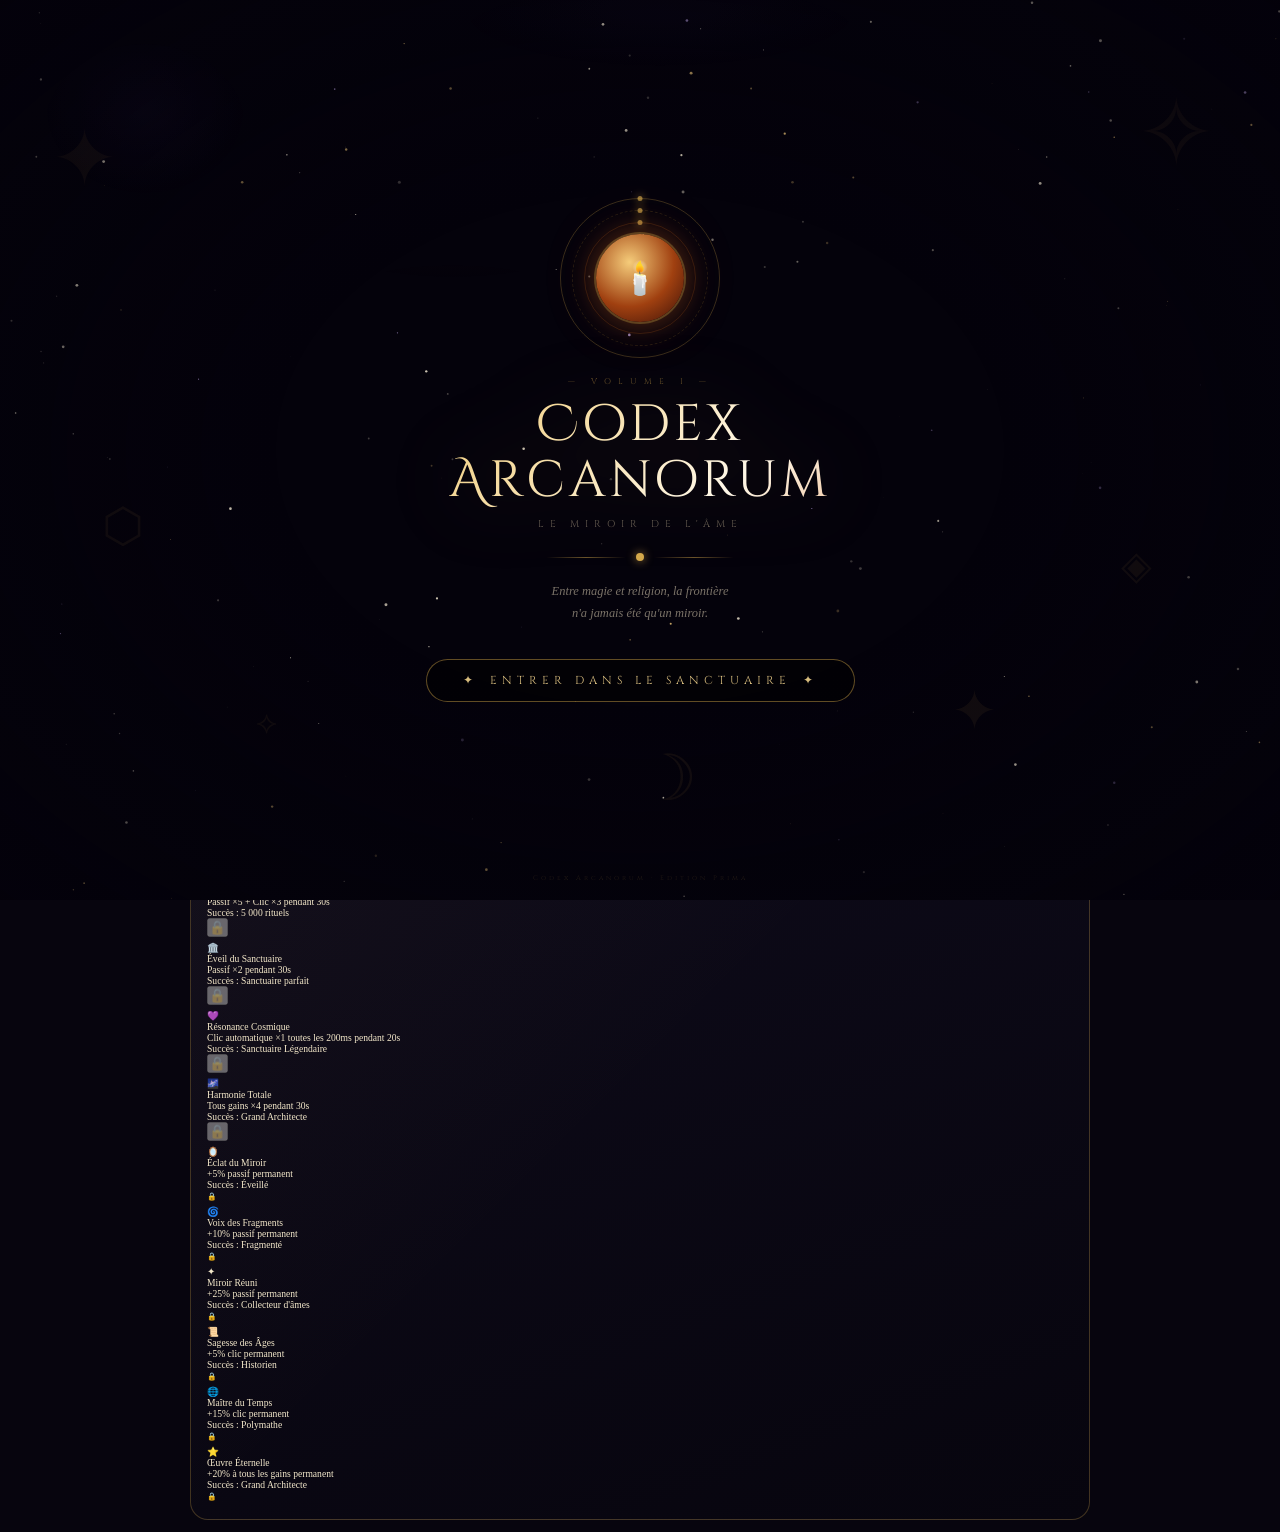
<file: index.html>
<!DOCTYPE html>
<html lang="fr">
<head>
<meta charset="UTF-8">
<meta name="viewport" content="width=device-width, initial-scale=1.0, user-scalable=no">
<title>Codex Arcanorum — Le Miroir de l'Âme</title>
<link rel="manifest" href="manifest.json">
<meta name="theme-color" content="#07050e">
<meta name="apple-mobile-web-app-capable" content="yes">
<meta name="apple-mobile-web-app-status-bar-style" content="black-translucent">
<meta name="mobile-web-app-capable" content="yes">
<link href="https://fonts.googleapis.com/css2?family=Cinzel+Decorative:wght@400;700&family=Cinzel:wght@400;600&family=IM+Fell+English:ital@0;1&display=swap" rel="stylesheet">
<style>

  *{box-sizing:border-box;user-select:none;margin:0;padding:0}
.fact-txt,.ge-text,.ge-auth,.fact-auth,.modal-text{user-select:text}
/* ══════════════════════════════════
   BASE LAYOUT & VARIABLES
══════════════════════════════════ */
body{background:#07050e;font-family:'IM Fell English',Georgia,serif;color:#f4e9cc;display:flex;flex-direction:column;align-items:center;min-height:100vh;padding:12px;gap:10px;transition:background 1.4s;-webkit-text-size-adjust:100%;text-size-adjust:100%}
:root{--acc:#d4a84b;--accL:#f0cc7a;--accD:#7a5a22;--ember:#c05c1a;--bg1:#07050e;--bg2:#0f0c1c;--parc:#f4e9cc;--parcD:#c9b98a;--mys:#7a5ab0;--border:rgba(212,168,75,0.28);--glow:rgba(212,120,30,0.28)}
#starsCanvas{position:fixed;inset:0;pointer-events:none;z-index:0;opacity:0.45}
header{text-align:center;position:relative;z-index:1;padding:4px 0}
.t-main{font-family:'Cinzel Decorative',serif;font-size:clamp(1rem,3vw,1.8rem);background:linear-gradient(135deg,#f0cc7a,var(--ember) 50%,#f0cc7a);-webkit-background-clip:text;background-clip:text;color:transparent;letter-spacing:2px}
.t-sub{font-family:'Cinzel',serif;font-size:0.58rem;color:var(--accD);letter-spacing:4px;text-transform:uppercase;margin-top:2px}
.stat-bar{display:flex;align-items:center;background:rgba(0,0,0,0.5);border:1px solid var(--border);border-radius:40px;padding:6px 14px;width:100%;max-width:700px;z-index:1;justify-content:space-between}
.sb-block{text-align:center;flex:1}
.sb-val{font-family:'Cinzel',serif;font-size:1.3rem;color:var(--accL);text-shadow:0 0 8px var(--glow);display:block;line-height:1.1}
.sb-lbl{font-size:0.58rem;letter-spacing:2px;color:var(--accD);text-transform:uppercase}
.sb-div{width:1px;height:26px;background:var(--border)}
.tabs{display:flex;gap:4px;width:100%;max-width:900px;position:relative;z-index:2}
.tabs::-webkit-scrollbar{display:none}
.tab-btn{flex:1;padding:8px 3px;border:1px solid var(--border);background:rgba(0,0,0,0.4);border-radius:12px;font-family:'Cinzel',serif;font-size:0.68rem;letter-spacing:1px;color:var(--accD);cursor:pointer;text-align:center;transition:all 0.2s;position:relative}
.tab-btn.active{background:rgba(212,168,75,0.12);border-color:var(--acc);color:var(--accL)}
.tab-btn .notif{position:absolute;top:-4px;right:-4px;background:var(--ember);color:#fff;border-radius:50%;width:14px;height:14px;font-size:0.48rem;display:flex;align-items:center;justify-content:center;font-family:'Cinzel',serif}
.tab-pane{display:none;width:100%;max-width:900px;z-index:1}
.tab-pane.active{display:block}
.panel{background:linear-gradient(160deg,var(--bg2),var(--bg1));border:1px solid var(--border);border-radius:18px;padding:14px;position:relative;overflow:hidden}
.panel::before{content:'';position:absolute;inset:0;border-radius:18px;background:linear-gradient(135deg,rgba(212,168,75,0.04) 0%,transparent 50%);pointer-events:none}
.panel-title{font-family:'Cinzel',serif;font-size:0.65rem;letter-spacing:4px;text-transform:uppercase;color:var(--acc);border-bottom:1px solid var(--border);padding-bottom:5px;margin-bottom:10px}
#tab-ritual{display:grid;grid-template-columns:1fr 1fr;gap:11px}
@media(max-width:600px){#tab-ritual{grid-template-columns:1fr}} /* fusionné dans le bloc mobile ci-dessous */
.epoch-badge{background:rgba(212,168,75,0.09);border:1px solid rgba(212,168,75,0.25);border-radius:40px;padding:3px 11px;font-family:'Cinzel',serif;font-size:0.54rem;letter-spacing:2px;color:var(--accL);display:inline-block;margin-bottom:7px}
.fact-box{background:rgba(15,12,28,0.85);border:1px solid var(--acc);box-shadow:0 0 20px rgba(212,168,75,0.15);position:relative;overflow:hidden;width:100%;max-width:600px;margin:10px auto;display:flex;flex-direction:column;justify-content:space-between;align-items:center;text-align:center;padding:14px 18px;clip-path:polygon(2% 5%,98% 0%,100% 92%,3% 100%,0% 50%);backdrop-filter:blur(4px);
  min-height: 130px;
  height: auto;
}
.fact-box::after{content:"";position:absolute;top:-50%;left:-150%;width:200%;height:200%;background:linear-gradient(45deg,transparent,rgba(255,255,255,0.1),transparent);transform:rotate(45deg);animation:mirrorShine 8s cubic-bezier(0.4,0,0.6,1) infinite;pointer-events:none}
   @keyframes mirrorShine{0%{transform:translateX(-100%) rotate(45deg)}100%{transform:translateX(100%) rotate(45deg)}}
@keyframes guidePulse{0%,100%{box-shadow:0 0 8px rgba(212,168,75,0.2);border-color:rgba(212,168,75,0.4)}50%{box-shadow:0 0 22px rgba(212,168,75,0.5);border-color:var(--accL)}}
.fact-txt{display:block;width:100%;word-break:normal;overflow-wrap:anywhere}
.fact-type{font-family:'Cinzel',serif;font-size:0.58rem;letter-spacing:3px;text-transform:uppercase;margin-bottom:2px;flex-shrink:0}
.fact-type.tf{color:var(--ember)}.fact-type.tc{color:var(--mys)}.fact-type.tt{color:#6a9a6a}
.fact-inner{overflow:hidden;flex:1;display:flex;align-items:center;width:100%}
.fact-txt{font-size:0.76rem;line-height:1.42;color:var(--parc);font-style:italic;
  width:100%;word-break:break-word;display:block;overflow:visible}
.fact-txt.cit{font-size:0.8rem;color:#e0d8f4}
.fact-auth{font-size:0.52rem;color:var(--accD);margin-top:3px;font-family:'Cinzel',serif;flex-shrink:0;overflow:hidden;text-overflow:ellipsis;white-space:nowrap;max-width:100%}
.ritual-wrap{display:flex;justify-content:center;margin:8px 0}
.ritual-btn{width:126px;height:126px;border-radius:50%;border:none;cursor:pointer;background:radial-gradient(circle at 35% 30%,#f5cc7a,#a04010 60%,#6a2a08);animation:pglow 3.2s ease-in-out infinite;transition:transform 0.06s;outline:none}
.ritual-btn:active{transform:scale(0.92);animation:none}
.ritual-inner{width:100%;height:100%;border-radius:50%;display:flex;flex-direction:column;align-items:center;justify-content:center;gap:2px;pointer-events:none}
.ritual-btn .sigil{font-size:1.85rem;filter:drop-shadow(0 0 6px rgba(255,220,120,0.6))}
.ritual-btn .blbl{font-family:'Cinzel',serif;font-size:0.46rem;letter-spacing:3px;color:#fff9e8}
@keyframes pglow{0%,100%{box-shadow:0 0 0 2px rgba(212,168,75,0.4),0 0 0 5px rgba(212,168,75,0.07),0 10px 25px rgba(0,0,0,0.7),0 0 18px var(--glow),inset 0 1px 2px rgba(255,240,180,0.4)}50%{box-shadow:0 0 0 3px rgba(240,200,100,0.7),0 0 0 11px rgba(212,168,75,0.12),0 10px 25px rgba(0,0,0,0.7),0 0 42px var(--glow),inset 0 1px 2px rgba(255,240,180,0.4)}}
.prog-row{display:flex;align-items:center;gap:8px;margin-top:10px}
.prog-bar{flex:1;height:3px;background:rgba(212,168,75,0.1);border-radius:3px;overflow:hidden}
.prog-fill{height:100%;background:linear-gradient(90deg,var(--ember),var(--acc));border-radius:3px;transition:width 0.4s}
.prog-lbl{font-family:'Cinzel',serif;font-size:0.5rem;color:var(--accD);white-space:nowrap}
.epoch-section{background:rgba(0,0,0,0.28);border:1px solid var(--border);border-radius:14px;overflow:hidden;margin-bottom:10px}
.epoch-head{padding:9px 13px;cursor:pointer;display:flex;justify-content:space-between;align-items:center;background:rgba(212,168,75,0.05)}
.epoch-head-name{font-family:'Cinzel',serif;font-size:0.72rem;color:var(--accL)}
.epoch-head-cost{font-family:'Cinzel',serif;font-size:0.58rem;color:var(--accD)}
.epoch-head.owned .epoch-head-cost{color:#6aaa6a}
.epoch-head.locked{opacity:0.3;cursor:default}
.ebar{height:2px;background:rgba(212,168,75,0.08);border-radius:2px;margin-top:5px;overflow:hidden;width:100%}
.efill{height:100%;background:linear-gradient(90deg,var(--ember),var(--acc));border-radius:2px;transition:width 0.3s}
.sanctuaries-grid{padding:8px;display:flex;flex-direction:column;gap:6px}
.sanct-card{background:rgba(0,0,0,0.3);border:1px solid rgba(212,168,75,0.14);border-radius:10px;padding:8px 10px;transition:all 0.15s}
.sanct-card.buyable{border-color:rgba(212,168,75,0.45);cursor:pointer;background:rgba(212,168,75,0.05)}
.sanct-card.buyable:hover{border-color:var(--acc);background:rgba(212,168,75,0.1);transform:translateX(2px)}
.sanct-card.locked{opacity:0.60}
.sanct-head{display:flex;justify-content:space-between;align-items:flex-start;gap:5px}
.sanct-name{font-family:'Cinzel',serif;font-size:0.7rem;color:var(--accL)}
.sanct-status{font-family:'Cinzel',serif;font-size:0.56rem;color:var(--accD)}
.sanct-card.owned .sanct-status{color:#6aaa6a}
.sanct-desc{font-size:0.63rem;color:var(--parcD);margin-top:2px;font-style:italic}
.sanct-bonus{font-size:0.58rem;color:#9ab870;margin-top:3px;font-family:'Cinzel',serif}
.lvl-bar{height:2px;background:rgba(212,168,75,0.08);border-radius:2px;margin-top:4px;overflow:hidden}
.lvl-fill{height:100%;background:linear-gradient(90deg,#6a9a6a,#9ab870);border-radius:2px}
.grim-header{display:flex;justify-content:space-between;align-items:center;margin-bottom:6px;flex-wrap:wrap;gap:6px}
.grim-total{font-family:'Cinzel',serif;font-size:0.58rem;color:var(--accD)}
.grim-filters{display:flex;gap:5px}
.grim-filter{background:rgba(0,0,0,0.35);border:1px solid var(--border);border-radius:20px;padding:3px 10px;font-family:'Cinzel',serif;font-size:0.52rem;color:var(--accD);cursor:pointer}
.grim-filter.active{background:rgba(212,168,75,0.14);border-color:var(--acc);color:var(--accL)}
.grim-epoch-section{margin-bottom:12px}
.grim-epoch-title{font-family:'Cinzel',serif;font-size:0.62rem;letter-spacing:3px;text-transform:uppercase;color:var(--acc);border-bottom:1px solid var(--border);padding-bottom:4px;margin-bottom:7px;display:flex;justify-content:space-between}
.grim-count{font-size:0.52rem;color:var(--accD)}
.grim-entry{background:rgba(0,0,0,0.32);border-radius:10px;padding:10px 12px;margin-bottom:6px;animation:slideIn 0.25s ease;border-left:3px solid transparent}
@keyframes slideIn{from{opacity:0;transform:translateX(-6px)}to{opacity:1;transform:translateX(0)}}
.grim-entry.tf{border-left-color:var(--ember);background:rgba(74,48,128,0.15)}
.grim-entry.tc{border-left-color:var(--mys);background:rgba(100,80,160,0.12)}
.grim-entry.tt{border-left-color:#6a9a6a;background:rgba(40,80,40,0.15)}
.grim-entry.rev{border-left-color:#5a8ac0;background:rgba(30,50,90,0.28)}
.ge-type{font-family:'Cinzel',serif;font-size:0.56rem;letter-spacing:3px;text-transform:uppercase;margin-bottom:3px}
.ge-type.tf{color:var(--ember)}.ge-type.tc{color:var(--mys)}.ge-type.tt{color:#6a9a6a}.ge-type.rev{color:#5a8ac0}
.ge-text{font-size:0.78rem;line-height:1.52;color:var(--parc);font-style:italic;-webkit-text-size-adjust:none;text-size-adjust:none}
.ge-text.cit{font-size:0.78rem;color:#e0d8f4;-webkit-text-size-adjust:none;text-size-adjust:none}
.ge-auth{font-size:0.56rem;color:var(--accD);margin-top:3px;font-family:'Cinzel',serif}
.grim-empty{font-size:0.72rem;color:var(--accD);font-style:italic;text-align:center;padding:20px;opacity:0.6}
.grim-scroll{max-height:60vh;overflow-y:auto;scrollbar-width:thin;padding-right:4px}
.modal-ov{position:fixed;inset:0;z-index:2000;background:rgba(2,1,8,0.84);backdrop-filter:blur(6px);display:flex;align-items:center;justify-content:center;animation:fadein 0.3s ease}
@keyframes fadein{from{opacity:0}to{opacity:1}}
.modal-box{background:linear-gradient(160deg,#100e20,#080614);border-radius:18px;padding:24px 22px;max-width:520px;width:100%;position:relative;animation:slideup 0.35s ease}
@keyframes slideup{from{opacity:0;transform:translateY(18px)}to{opacity:1;transform:translateY(0)}}
.modal-border{position:absolute;inset:0;border-radius:18px;border:1px solid rgba(212,168,75,0.48);pointer-events:none}
.modal-title{font-family:'Cinzel',serif;font-size:1.15rem;color:var(--accL);margin-bottom:12px;text-align:center;letter-spacing:3px}
.modal-text{font-style:italic;font-size:0.95rem;line-height:1.7;max-height:55vh;overflow-y:auto;padding-right:10px}
.modal-close{display:block;width:100%;background:rgba(212,168,75,0.1);border:1px solid var(--border);border-radius:40px;padding:8px;font-family:'Cinzel',serif;font-size:0.6rem;letter-spacing:3px;color:var(--accL);cursor:pointer;text-align:center}
/* Bannière de pouvoir actif */
.active-power-banner{display:flex;align-items:center;gap:6px;justify-content:center;padding:5px 12px;border-radius:20px;background:linear-gradient(90deg,rgba(212,168,75,0.12),rgba(180,100,220,0.12),rgba(212,168,75,0.12));border:1px solid rgba(212,168,75,0.35);font-family:'Cinzel',serif;font-size:0.52rem;color:var(--accL);letter-spacing:1px;animation:bannerPulse 2s ease-in-out infinite;margin:4px auto;max-width:90%}
.active-power-banner .banner-icon{font-size:0.9rem}
.active-power-banner .banner-timer{font-size:0.48rem;color:var(--accD);margin-left:4px}
@keyframes bannerPulse{0%,100%{box-shadow:0 0 6px rgba(212,168,75,0.2)}50%{box-shadow:0 0 14px rgba(212,168,75,0.45)}}
/* Notification de déverrouillage */
.unlock-notif{position:fixed;top:20px;left:50%;transform:translateX(-50%) translateY(-80px);background:linear-gradient(135deg,#0d0820,#1a0d35);border:1px solid var(--acc);border-radius:12px;padding:10px 18px;z-index:3000;display:flex;align-items:center;gap:10px;font-family:'Cinzel',serif;box-shadow:0 0 24px rgba(212,168,75,0.3);transition:transform 0.4s cubic-bezier(0.34,1.56,0.64,1);pointer-events:none;min-width:220px}
.unlock-notif.show{transform:translateX(-50%) translateY(0)}
.unlock-notif .un-icon{font-size:1.4rem}
.unlock-notif .un-text{}
.unlock-notif .un-label{font-size:0.42rem;color:var(--accD);letter-spacing:2px;text-transform:uppercase}
.unlock-notif .un-name{font-size:0.65rem;color:var(--accL);margin-top:2px}
.unlock-notif .un-desc{font-size:0.5rem;color:var(--parc);margin-top:1px}
.toast{position:fixed;bottom:14px;left:50%;transform:translateX(-50%) translateY(14px);background:rgba(18,13,32,0.97);border:1px solid var(--acc);border-radius:40px;padding:6px 18px;font-family:'Cinzel',serif;font-size:0.63rem;color:var(--accL);opacity:0;transition:all 0.3s;pointer-events:none;z-index:1000;white-space:nowrap}
.toast.show{opacity:1;transform:translateX(-50%) translateY(0)}
/* ══════════════════════════════════
   MOBILE — écrans ≤ 600px
   Toutes les tailles ×1.20 (arrondi)
══════════════════════════════════ */
@media(max-width:600px){

  /* Layout général */
  body{ padding:8px; gap:8px; }
  #tab-ritual{ grid-template-columns:1fr; }

  /* Header */
  .t-main{ font-size:clamp(1.1rem,5vw,1.6rem); letter-spacing:1px; }
  .t-sub{ font-size:0.68rem; letter-spacing:3px; }

  /* Barre de stats */
  .stat-bar{ padding:8px 10px; border-radius:30px; }
  .sb-val{ font-size:1.52rem; }
  .sb-lbl{ font-size:0.68rem; letter-spacing:1px; }

  /* Onglets — plus hauts, plus faciles à toucher */
  .tabs{ gap:5px; }
  .tab-btn{
    padding:11px 4px;
    font-size:0.78rem;
    border-radius:14px;
    min-height:44px;   /* cible tactile recommandée */
  }

  /* Panel */
  .panel{ padding:14px 12px; border-radius:14px; }
  .panel-title{ font-size:0.76rem; letter-spacing:3px; padding-bottom:7px; margin-bottom:12px; }

  /* Badge époque */
  .epoch-badge{ font-size:0.64rem; padding:4px 13px; }

  /* Fact-box — texte lisible */
  .fact-box{
    padding:16px 14px;
    min-height:150px;
    clip-path: polygon(1.5% 4%, 98.5% 0%, 100% 93%, 2% 100%, 0% 50%);
  }
  .fact-type{ font-size:0.70rem; letter-spacing:2px; margin-bottom:4px; }
  .fact-txt{ font-size:0.92rem; line-height:1.55; }
  .fact-txt.cit{ font-size:0.96rem; }
  .fact-auth{ font-size:0.64rem; margin-top:5px; white-space:normal; }

  /* Bouton rituel */
  .ritual-btn{ width:138px; height:138px; }
  .ritual-btn .sigil{ font-size:2.1rem; }
  .ritual-btn .blbl{ font-size:0.55rem; letter-spacing:2px; }

  /* Barre de progression */
  .prog-lbl{ font-size:0.60rem; }
  .prog-bar{ height:4px; }

  /* Section époque (sanctuaires) */
  .epoch-head{ padding:12px 14px; }
  .epoch-head-name{ font-size:0.86rem; }
  .epoch-head-cost{ font-size:0.70rem; }

  /* Cartes sanctuaires — plus hautes et lisibles */
  .sanctuaries-grid{ gap:8px; padding:8px 6px; }
  .sanct-card{ padding:12px 13px; border-radius:12px; }
  .sanct-name{ font-size:0.84rem; }
  .sanct-status{ font-size:0.68rem; }
  .sanct-desc{ font-size:0.76rem; line-height:1.45; margin-top:4px; }
  .sanct-bonus{ font-size:0.70rem; margin-top:5px; }

  /* Grimoire */
  .grim-total{ font-size:0.70rem; }
  .grim-filter{ font-size:0.64rem; padding:5px 11px; min-height:34px; }
  .grim-epoch-title{ font-size:0.74rem; }
  .grim-entry{ padding:12px 14px; }
  .ge-type{ font-size:0.68rem; }
  .ge-text{ font-size:1.10rem; line-height:1.65; }
  .ge-text.cit{ font-size:1.10rem; }
  .ge-auth{ font-size:0.68rem; margin-top:5px; }
  .grim-scroll{ max-height:65vh; }

  /* Succès */
  .achievements-panel{ max-height:62vh; padding:4px; }
  .achievement{ padding:12px 14px; margin-bottom:10px; border-radius:12px; }
  .achieve-title{ font-size:0.84rem; letter-spacing:1px; }
  .achieve-desc{ font-size:0.68rem; margin-top:5px; line-height:1.45; }
  .achieve-reward{ font-size:0.62rem; margin-top:5px; }
  .achieve-date{ font-size:0.60rem; }

  /* Modals */
  .modal-box{ padding:20px 16px; margin:10px; }
  .modal-title{ font-size:1.15rem; }
  .modal-text{ font-size:1.00rem; line-height:1.75; }
  .modal-close{ font-size:0.72rem; padding:11px; min-height:44px; }

  /* Tutoriel */
  .tuto-box{ padding:20px 16px; }
  .tuto-title{ font-size:1.1rem; }
  .tuto-subtitle{ font-size:0.60rem; }
  .tuto-step-title{ font-size:0.88rem; }
  .tuto-text{ font-size:0.88rem; line-height:1.72; }
  .tuto-text .tuto-tip{ font-size:0.84rem; padding:8px 11px; }
  .tuto-nav-btn{ font-size:0.66rem; padding:11px; min-height:44px; }

  /* Toast */
  .toast{ white-space:normal; font-size:0.72rem; max-width:88vw; }

  /* Miroir */
  .mirror-shard{ width:72px; height:72px; font-size:1.8rem; }
  .mirror-shard.found .shard-name{ font-size:0.55rem; }
  .mirror-button{ font-size:1.0rem; padding:16px 20px; min-height:52px; }
  .mirror-legend{ font-size:0.76rem; }
  .choice-btn{ font-size:0.84rem; padding:14px 10px; min-height:52px; }

  /* Parchemin — tout le contenu inline */
  #tab-parchemin .panel-title{ font-size:0.82rem; }
  #tab-parchemin [style*="font-size:0.54rem"],
  #tab-parchemin [style*="font-size:0.52rem"],
  #tab-parchemin [style*="font-size:0.5rem"]  { font-size:0.72rem !important; }
  #tab-parchemin [style*="font-size:0.63rem"] { font-size:0.92rem !important; line-height:1.7 !important; }
  #tab-parchemin [style*="font-size:0.68rem"] { font-size:0.96rem !important; }
  #tab-parchemin [style*="font-size:0.7rem"]  { font-size:0.96rem !important; }
  #tab-parchemin [style*="font-size:0.55rem"] { font-size:0.80rem !important; line-height:1.7 !important; }
  #tab-parchemin [style*="font-size:0.64rem"] { font-size:0.88rem !important; }
  #tutoHelpBtnInner{ font-size:0.88rem !important; padding:14px !important; }
  #resetBtnInner   { font-size:0.88rem !important; padding:14px !important; }

  /* Boutons fixes (reset + aide) */
  .reset-btn, .tuto-btn-help{ font-size:0.60rem; padding:6px 13px; }

  /* Récentes révélations */
  /* Pouvoirs Sacrés */
  .power-slot { display:flex; align-items:center; gap:8px; padding:6px 8px; border-radius:8px; background:rgba(0,0,0,0.25); border:1px solid rgba(255,255,255,0.07); transition:all 0.2s; }
  .power-slot.locked { opacity:0.35; filter:grayscale(0.5); }
  .power-slot.active-power { border-color:var(--acc); background:rgba(212,168,75,0.12); box-shadow:0 0 10px rgba(212,168,75,0.25); }
  .power-slot.on-cooldown { border-color:rgba(255,255,255,0.15); }
  .power-icon { font-size:1.1rem; min-width:22px; text-align:center; }
  .power-info { flex:1; }
  .power-name { font-size:0.62rem; color:var(--accL); font-family:'Cinzel',serif; letter-spacing:0.5px; }
  .power-desc { font-size:0.52rem; color:var(--parcD); margin-top:1px; }
  .power-tag { font-size:0.48rem; color:var(--accD); font-style:italic; margin-top:1px; }
  .power-btn { font-size:0.5rem; padding:3px 8px; border-radius:5px; border:1px solid var(--acc); background:rgba(212,168,75,0.15); color:var(--accL); cursor:pointer; white-space:nowrap; transition:all 0.2s; font-family:'Cinzel',serif; }
  .power-btn:hover:not(:disabled) { background:rgba(212,168,75,0.3); }
  .power-btn:disabled { opacity:0.4; cursor:not-allowed; }
  .power-bar-wrap { width:100%; height:3px; background:rgba(255,255,255,0.08); border-radius:2px; margin-top:3px; }
  .power-bar { height:3px; background:var(--acc); border-radius:2px; transition:width 0.25s linear; }
  .power-passive-badge { font-size:0.48rem; padding:2px 6px; border-radius:4px; background:rgba(80,200,120,0.15); border:1px solid rgba(80,200,120,0.3); color:#7de0a0; }

  /* Compteur rituels */
  #ritualsCount{ font-size:inherit; }
}
/* Fin mobile ══════════════════════════════════ */
.reset-btn{position:fixed;bottom:12px;right:12px;background:rgba(100,80,160,0.2);border:1px solid rgba(212,168,75,0.3);border-radius:30px;padding:4px 10px;font-family:'Cinzel',serif;font-size:0.5rem;letter-spacing:1px;color:var(--accD);cursor:pointer;z-index:100;transition:all 0.2s;backdrop-filter:blur(4px)}
.reset-btn:hover{background:rgba(100,80,160,0.4);border-color:var(--ember);color:var(--accL)}
/* ══════════════════════════════════
   TUTORIEL
══════════════════════════════════ */
.tuto-overlay{position:fixed;inset:0;z-index:5000;background:rgba(2,1,8,0.92);backdrop-filter:blur(8px);display:flex;align-items:center;justify-content:center;padding:16px;animation:fadein 0.4s ease}
.tuto-box{background:linear-gradient(160deg,#0e0c1e,#070514);border:1px solid var(--border);border-radius:20px;padding:22px 20px;max-width:480px;width:100%;position:relative;max-height:92vh;overflow-y:auto;scrollbar-width:thin}
.tuto-box::before{content:'';position:absolute;inset:0;border-radius:20px;background:linear-gradient(135deg,rgba(212,168,75,0.05) 0%,transparent 60%);pointer-events:none}
.tuto-header{text-align:center;margin-bottom:16px}
.tuto-title{font-family:'Cinzel Decorative',serif;font-size:1rem;background:linear-gradient(135deg,#f0cc7a,var(--ember) 50%,#f0cc7a);-webkit-background-clip:text;background-clip:text;color:transparent;letter-spacing:2px}
.tuto-subtitle{font-family:'Cinzel',serif;font-size:0.5rem;color:var(--accD);letter-spacing:3px;text-transform:uppercase;margin-top:4px}
.tuto-step{display:none}
.tuto-step.active{display:block;animation:slideIn 0.3s ease}
.tuto-step-title{font-family:'Cinzel',serif;font-size:0.75rem;color:var(--accL);margin-bottom:10px;display:flex;align-items:center;gap:8px;letter-spacing:2px}
.tuto-step-title .tuto-icon{font-size:1.4rem}
.tuto-text{font-size:0.75rem;line-height:1.7;color:var(--parc);font-style:italic}
.tuto-text strong{color:var(--accL);font-style:normal}
.tuto-text .tuto-tip{display:inline-block;background:rgba(212,168,75,0.1);border:1px solid rgba(212,168,75,0.25);border-radius:8px;padding:6px 10px;margin:8px 0;width:100%;font-style:normal;font-size:0.72rem}
.tuto-text .tuto-tip::before{content:"✧ ";color:var(--acc)}
.tuto-nav{display:flex;gap:8px;margin-top:18px;align-items:center}
.tuto-nav-btn{flex:1;padding:8px;background:rgba(212,168,75,0.1);border:1px solid var(--border);border-radius:30px;font-family:'Cinzel',serif;font-size:0.55rem;letter-spacing:2px;color:var(--accL);cursor:pointer;text-align:center;transition:all 0.2s}
.tuto-nav-btn:hover{background:rgba(212,168,75,0.2);border-color:var(--acc)}
.tuto-nav-btn.primary{background:rgba(212,168,75,0.18);border-color:var(--acc)}
.tuto-nav-btn.primary:hover{background:rgba(212,168,75,0.32);box-shadow:0 0 14px var(--glow)}
.tuto-dots{display:flex;gap:5px;justify-content:center;margin-top:12px}
.tuto-dot{width:6px;height:6px;border-radius:50%;background:rgba(212,168,75,0.2);border:1px solid rgba(212,168,75,0.3);transition:all 0.2s}
.tuto-dot.active{background:var(--acc);border-color:var(--accL);box-shadow:0 0 6px var(--glow)}
.tuto-divider{height:1px;background:var(--border);margin:12px 0}
.tuto-btn-help{position:fixed;bottom:52px;right:12px;background:rgba(100,80,160,0.25);border:1px solid rgba(212,168,75,0.35);border-radius:30px;padding:4px 10px;font-family:'Cinzel',serif;font-size:0.5rem;letter-spacing:1px;color:var(--accD);cursor:pointer;z-index:200;transition:all 0.2s;backdrop-filter:blur(4px)}
.tuto-btn-help:hover{background:rgba(100,80,160,0.45);border-color:var(--acc);color:var(--accL)}
.rune{position:fixed;pointer-events:none;z-index:1000;font-family:'Cinzel Decorative',serif;font-size:1.8rem;font-weight:bold;white-space:nowrap;animation:riseRune 1.4s ease-out forwards}
@keyframes riseRune{0%{opacity:0.9;transform:translateY(0) scale(0.8);filter:blur(0px)}30%{opacity:1;transform:translateY(-15px) scale(1)}100%{opacity:0;transform:translateY(-70px) scale(0.5);filter:blur(4px)}}
.spark{position:fixed;pointer-events:none;z-index:999;width:3px;height:3px;border-radius:50%;background:radial-gradient(circle,#f0cc7a,#d4783a);animation:sparkOut 0.8s ease-out forwards}
@keyframes sparkOut{0%{opacity:0.9;transform:scale(1)}100%{opacity:0;transform:scale(0.2) translateY(-20px)}}
.sigilCircle{position:fixed;pointer-events:none;z-index:998;border-radius:50%;border:1px solid rgba(212,168,75,0.6);box-shadow:0 0 12px rgba(212,168,75,0.4),inset 0 0 8px rgba(212,168,75,0.2);animation:circlePulse 0.7s ease-out forwards}
@keyframes circlePulse{0%{width:0;height:0;margin-left:0;margin-top:0;opacity:0.8}50%{opacity:0.5}100%{width:90px;height:90px;margin-left:-45px;margin-top:-45px;opacity:0}}
.mirror-fragments{display:flex;flex-wrap:wrap;gap:10px;margin:15px 0;justify-content:center}
.mirror-shard{width:65px;height:65px;background:rgba(212,168,75,0.1);border:1px solid rgba(212,168,75,0.3);border-radius:50%;display:flex;flex-direction:column;align-items:center;justify-content:center;font-size:1.6rem;transition:all 0.2s;position:relative}
.mirror-shard.found{background:rgba(212,168,75,0.25);border-color:var(--acc);box-shadow:0 0 12px rgba(212,168,75,0.4);animation:shardGlow 2s ease-in-out infinite}
.mirror-shard.found .shard-name{font-size:0.45rem;color:var(--accL);margin-top:4px;text-align:center}
.mirror-shard:not(.found){opacity:0.4;filter:grayscale(0.5)}
@keyframes shardGlow{0%,100%{box-shadow:0 0 5px rgba(212,168,75,0.3)}50%{box-shadow:0 0 18px rgba(212,168,75,0.7)}}
.mirror-progress{background:rgba(0,0,0,0.4);border-radius:20px;padding:12px;margin:12px 0;text-align:center}
.mirror-button{background:linear-gradient(135deg,rgba(212,168,75,0.2),rgba(100,80,160,0.3));border:2px solid var(--acc);border-radius:60px;padding:14px 24px;font-family:'Cinzel',serif;font-size:0.9rem;letter-spacing:4px;color:var(--accL);cursor:pointer;width:100%;margin:15px 0;transition:all 0.2s}
.mirror-button:hover:not(:disabled){background:rgba(212,168,75,0.35);transform:scale(1.02);box-shadow:0 0 20px var(--glow)}
.mirror-button:disabled{opacity:0.4;cursor:not-allowed}
.mirror-legend{font-size:0.65rem;color:var(--parcD);font-style:italic;margin-top:12px;padding-top:10px;border-top:1px solid var(--border);text-align:center}
.mirror-complete{background:linear-gradient(135deg,rgba(212,168,75,0.15),rgba(100,80,160,0.2));border-radius:16px;padding:18px;margin:15px 0;text-align:center;border:1px solid rgba(212,168,75,0.5);animation:completePulse 1.8s ease-in-out infinite}
@keyframes completePulse{0%,100%{border-color:rgba(212,168,75,0.4);background:rgba(212,168,75,0.08)}50%{border-color:rgba(212,168,75,0.9);background:rgba(212,168,75,0.18)}}
.mirror-final-choice{display:flex;gap:12px;margin:15px 0;flex-wrap:wrap}
.choice-btn{flex:1;background:rgba(0,0,0,0.5);border:1px solid var(--border);border-radius:40px;padding:12px 8px;font-family:'Cinzel',serif;font-size:0.7rem;cursor:pointer;transition:all 0.2s;color:var(--parc)}
.choice-btn:hover{border-color:var(--acc);background:rgba(212,168,75,0.15)}
.choice-faith{border-left-color:#c0a8f0}.choice-magic{border-left-color:var(--ember)}.choice-unity{border-left-color:var(--acc)}
.modal-mirror{border:2px solid var(--acc);box-shadow:0 0 30px var(--glow), inset 0 0 20px rgba(212,168,75,0.1);background:linear-gradient(160deg,#0a0818,#050310);animation:modalGlowPulse 2s ease-in-out infinite}
.modal-mirror .modal-border{border-color:var(--acc);box-shadow:0 0 15px var(--acc)}
.modal-mirror .modal-title{font-size:1.2rem;letter-spacing:4px;text-shadow:0 0 10px var(--acc);color:var(--accL)}
.modal-mirror .modal-text{border-left:2px solid var(--acc);padding-left:15px;font-size:1rem}
@keyframes modalGlowPulse{0%,100%{box-shadow:0 0 20px rgba(212,168,75,0.2), inset 0 0 10px rgba(212,168,75,0.05)}50%{box-shadow:0 0 45px rgba(212,168,75,0.5), inset 0 0 25px rgba(212,168,75,0.1)}}
.modal-mirror-ultimate{border:3px solid #d4af37;box-shadow:0 0 60px rgba(212,175,55,0.7), inset 0 0 30px rgba(212,175,55,0.15);background:linear-gradient(160deg,#1a1520,#0a0810);animation:modalUltimatePulse 1.5s ease-in-out infinite}
.modal-mirror-ultimate .modal-title{font-size:1.4rem;text-shadow:0 0 15px #d4af37;color:#d4af37}
.modal-mirror-ultimate .modal-text{border-left:2px solid #d4af37;color:#f0e6c0}
@keyframes modalUltimatePulse{0%,100%{box-shadow:0 0 30px rgba(212,175,55,0.3)}50%{box-shadow:0 0 70px rgba(212,175,55,0.8)}}
.achievements-panel{max-height:400px;overflow-y:auto;padding:5px}
.achievement{background:rgba(0,0,0,0.3);border-left:3px solid var(--accD);border-radius:10px;padding:8px 12px;margin-bottom:8px;transition:all 0.2s;cursor:pointer}
.achievement.unlocked{border-left-color:var(--acc);background:rgba(212,168,75,0.1);box-shadow:0 0 8px rgba(212,168,75,0.2)}
.achievement.unlocked .achieve-title{color:var(--accL);text-shadow:0 0 4px var(--acc)}
.achievement.unlocked .achieve-desc{color:var(--parc)}
.achievement.locked{opacity:0.5;filter:grayscale(0.3)}
.achieve-title{font-family:'Cinzel',serif;font-size:0.7rem;letter-spacing:2px;display:flex;justify-content:space-between;align-items:center}
.achieve-name{color:var(--acc)}
.achieve-date{font-size:0.5rem;color:var(--accD);font-family:monospace}
.achieve-desc{font-size:0.55rem;color:var(--parcD);margin-top:3px;font-style:italic}
.achieve-reward{font-size:0.5rem;color:#9ab870;margin-top:3px}

/* ══════════════════════════════════
   GAINS PASSIFS VISUELS
══════════════════════════════════ */
@keyframes passiveFloat{
  0%  { opacity:0;   transform:translateY(0)   scale(0.7); }
  18% { opacity:1;   transform:translateY(-8px) scale(1);  }
  70% { opacity:0.85;transform:translateY(-28px)scale(0.95);}
  100%{ opacity:0;   transform:translateY(-48px)scale(0.6); filter:blur(2px); }
}
@keyframes passiveDot{
  0%  { opacity:0;   transform:translateY(0) scale(0); }
  20% { opacity:0.8; transform:translateY(-6px) scale(1); }
  100%{ opacity:0;   transform:translateY(-30px) scale(0.4); }
}
@keyframes sanctPulse{
  0%,100%{ box-shadow: 0 0 0px rgba(212,168,75,0); }
  50%    { box-shadow: 0 0 10px rgba(212,168,75,0.22), inset 0 0 6px rgba(212,168,75,0.08); }
}
@keyframes sanctBuy{
  0%  { transform:scale(1);    box-shadow:0 0 0 rgba(212,168,75,0); }
  30% { transform:scale(1.05); box-shadow:0 0 26px rgba(212,168,75,0.75); }
  100%{ transform:scale(1);    box-shadow:0 0 0 rgba(212,168,75,0); }
}
@keyframes sanctBuyEpic{
  0%  { transform:scale(1);    box-shadow:0 0 0 rgba(200,120,255,0); }
  25% { transform:scale(1.09); box-shadow:0 0 40px rgba(200,120,255,0.9),0 0 80px rgba(160,80,255,0.4); }
  100%{ transform:scale(1);    box-shadow:0 0 0 rgba(200,120,255,0); }
}
@keyframes sanctBuyLeg{
  0%  { transform:scale(1);    box-shadow:0 0 0 rgba(255,200,40,0); }
  20% { transform:scale(1.12); box-shadow:0 0 55px rgba(255,200,40,1),0 0 110px rgba(255,140,0,0.5); }
  100%{ transform:scale(1);    box-shadow:0 0 0 rgba(255,200,40,0); }
}
@keyframes sanctParticle{
  0%  { opacity:1; transform:translate(0,0) scale(1); }
  100%{ opacity:0; transform:translate(var(--px),var(--py)) scale(0.2); }
}
.passive-float{
  position:absolute; pointer-events:none; z-index:900;
  font-family:'Cinzel',serif; font-size:0.62rem; font-weight:bold;
  color:#f0cc7a; text-shadow:0 0 6px rgba(212,168,75,0.9);
  white-space:nowrap; animation:passiveFloat 1.5s ease-out forwards;
}
.passive-dot{
  position:absolute; pointer-events:none; z-index:899;
  width:3px; height:3px; border-radius:50%;
  background:radial-gradient(circle,#f0cc7a,#c07820);
  animation:passiveDot 1.2s ease-out forwards;
}
.sanct-card.owned{ position:relative; overflow:visible; }
.sanct-card.active-passive{ animation:sanctPulse 2.4s ease-in-out infinite; }
.achieve-notif{position:fixed;bottom:80px;right:20px;background:linear-gradient(135deg,#0a0818,#050310);border:2px solid var(--acc);border-radius:12px;padding:12px 18px;max-width:280px;z-index:2001;opacity:0;transition:opacity 0.3s ease;animation:achieveSlideIn 0.4s ease-out forwards;box-shadow:0 0 30px rgba(212,168,75,0.4)}
#achievementsBtn.has-new::after{content:"✨";position:absolute;top:-8px;right:-8px;font-size:0.7rem;animation:sparkle 1s ease-in-out infinite}
@keyframes sparkle{0%,100%{opacity:0.6;transform:scale(0.9)}50%{opacity:1;transform:scale(1.2)}}
.cosmic-section{background:linear-gradient(160deg,rgba(20,10,40,0.9),rgba(5,2,15,0.95));border:1px solid rgba(212,175,55,0.5);border-radius:18px;overflow:hidden;margin-bottom:12px;box-shadow:0 0 30px rgba(212,175,55,0.08)}
.cosmic-header{padding:12px 16px;background:linear-gradient(90deg,rgba(212,175,55,0.1),rgba(100,80,160,0.1));border-bottom:1px solid rgba(212,175,55,0.25);text-align:center}
.cosmic-title{font-family:'Cinzel Decorative',serif;font-size:0.72rem;letter-spacing:4px;background:linear-gradient(135deg,#f0cc7a,#d4af37,#c0a8e8);-webkit-background-clip:text;background-clip:text;color:transparent}
.cosmic-subtitle{font-size:0.52rem;color:rgba(212,175,55,0.6);letter-spacing:2px;margin-top:3px;font-family:'Cinzel',serif}
.cosmic-grid{padding:10px;display:flex;flex-direction:column;gap:8px}
.cosmic-card{border-radius:14px;padding:12px 14px;border:1px solid rgba(212,175,55,0.2);background:rgba(0,0,0,0.4);transition:all 0.2s;position:relative;overflow:hidden}
.cosmic-card.owned{border-color:rgba(212,175,55,0.55);background:linear-gradient(135deg,rgba(212,175,55,0.08),rgba(100,80,160,0.12));box-shadow:0 0 15px rgba(212,175,55,0.12)}
.cosmic-card.buyable {
  border-color: rgba(212,175,55,0.45);
  cursor: pointer;
  background: rgba(212,175,55,0.05);
  transition: all 0.2s ease;
  animation: none !important;
}

.cosmic-card.buyable:hover {
  border-color: #d4af37;
  background: rgba(212,175,55,0.1);
  transform: translateX(2px);
  box-shadow: 0 0 20px rgba(212,175,55,0.2);
}
 .cosmic-card.locked{opacity:0.32}
.cosmic-card-head{display:flex;justify-content:space-between;align-items:flex-start;gap:8px}
.cosmic-name{font-family:'Cinzel',serif;font-size:0.7rem;color:#f0cc7a;display:flex;align-items:center;gap:6px}
.cosmic-cost{font-family:'Cinzel',serif;font-size:0.56rem;color:rgba(212,175,55,0.7);white-space:nowrap}
.cosmic-card.owned .cosmic-cost{color:#9ab870}
.cosmic-desc{font-size:0.6rem;color:var(--parcD);margin-top:4px;font-style:italic;line-height:1.4}
.cosmic-bonus{font-size:0.55rem;color:#c0a8e8;margin-top:5px;font-family:'Cinzel',serif;letter-spacing:1px}
.cosmic-lore{font-size:0.56rem;color:rgba(240,230,200,0.55);margin-top:6px;font-style:italic;line-height:1.4;border-left:2px solid rgba(212,175,55,0.25);padding-left:8px;display:none}
.cosmic-card.owned .cosmic-lore{display:block;color:rgba(240,230,200,0.75)}
.cosmic-shine{position:absolute;inset:0;background:linear-gradient(45deg,transparent 30%,rgba(212,175,55,0.06) 50%,transparent 70%);pointer-events:none;animation:cosmicShine 6s ease-in-out infinite}
@keyframes cosmicShine{0%{transform:translateX(-100%)}100%{transform:translateX(200%)}}
.cosmic-progress{display:flex;align-items:center;gap:6px;margin-top:6px}
.cosmic-prog-bar{flex:1;height:2px;background:rgba(212,175,55,0.1);border-radius:2px;overflow:hidden}
.cosmic-prog-fill{height:100%;background:linear-gradient(90deg,#7a5ab0,#d4af37);border-radius:2px;transition:width 0.4s}
@media(max-width:400px){body{padding:8px;gap:6px}.stat-bar{padding:4px 10px;gap:4px}.sb-val{font-size:0.9rem}.sb-lbl{font-size:0.4rem}.tab-btn{font-size:0.5rem;padding:6px 2px}.panel{padding:10px}.panel-title{font-size:0.5rem;margin-bottom:6px}.fact-txt{font-size:0.65rem}.fact-txt.cit{font-size:0.65rem}.ritual-btn{width:100px;height:100px}.ritual-btn .sigil{font-size:1.4rem}.ritual-btn .blbl{font-size:0.4rem}.epoch-badge{font-size:0.45rem;padding:2px 8px}.sanct-name{font-size:0.6rem}.sanct-desc{font-size:0.55rem}.sanct-status,.sanct-bonus{font-size:0.5rem}.sanct-card{padding:6px 8px}.grim-entry{padding:8px 10px}.ge-text{font-size:0.95rem}.ge-text.cit{font-size:0.95rem}.ge-type{font-size:0.45rem}.mirror-shard{width:50px;height:50px;font-size:1.2rem}.mirror-shard.found .shard-name{font-size:0.4rem}.mirror-button{font-size:0.7rem;padding:10px 16px}.choice-btn{font-size:0.6rem;padding:8px 6px}.modal-box{max-width:90%;padding:16px 14px;margin:10px}.modal-title{font-size:1rem}.modal-text{font-size:0.85rem;line-height:1.5}.toast{font-size:0.55rem;padding:5px 12px;white-space:normal;max-width:90%;text-align:center}.reset-btn{padding:3px 8px;font-size:0.6rem}#achievementsBtn{font-size:0.9rem;padding:3px 6px}}
@media(max-width:480px){.stat-bar{flex-wrap:wrap;justify-content:center;gap:8px}.sb-div{display:none}.tab-btn{font-size:0.45rem;letter-spacing:1px}.mirror-final-choice{flex-direction:column}}
.event-toast{position:fixed;bottom:80px;right:20px;width:280px;background:linear-gradient(135deg,#0a0818,#050310);border:2px solid var(--acc);border-radius:12px;padding:12px;z-index:2001;animation:slideInRight 0.3s ease-out;cursor:pointer}
.event-toast .title{font-family:'Cinzel',serif;font-size:0.8rem;color:var(--accL);margin-bottom:8px}
.event-toast .desc{font-size:0.7rem;color:var(--parc);margin-bottom:10px}
.event-toast .choices{display:flex;gap:8px}
.event-toast .choice{flex:1;background:rgba(212,168,75,0.15);border:1px solid var(--border);border-radius:8px;padding:6px;font-size:0.6rem;text-align:center;cursor:pointer}
.event-toast .choice:hover{background:rgba(212,168,75,0.3);border-color:var(--acc)}
@keyframes slideInRight{from{opacity:0;transform:translateX(100px)}to{opacity:1;transform:translateX(0)}}
#achievementsBtn,#resetBtn{z-index:2000}
@keyframes waveExpand{0%{transform:scale(0.2);opacity:0.8}100%{transform:scale(2);opacity:0}}
@keyframes floatUp{0%{opacity:1;transform:translateY(0) scale(0.5)}100%{opacity:0;transform:translateY(-60px) scale(1.2)}}
@keyframes comboGlow{0%{text-shadow:0 0 0px var(--accL)}50%{text-shadow:0 0 15px var(--accL)}100%{text-shadow:0 0 0px var(--accL)}}
.combo-flash{animation:comboGlow 0.3s ease-out}

/* ══════════════════════════════════
   COMBO
══════════════════════════════════ */
#comboBlock{transition:all 0.2s}
#comboBlock.combo-on .sb-val{color:#ffaa44!important;text-shadow:0 0 10px rgba(255,130,30,0.9)!important}
#comboBlock.combo-on .sb-lbl{color:#c07838!important}
#comboBlock.combo-hot .sb-val{color:#ff6b20!important;text-shadow:0 0 18px rgba(255,80,10,1)!important;animation:comboFire 0.35s ease-in-out infinite alternate}
#comboBlock.combo-max .sb-val{color:#f0cc7a!important;text-shadow:0 0 22px rgba(212,168,75,0.8),0 0 44px rgba(240,204,122,0.4)!important;animation:comboFire 0.18s ease-in-out infinite alternate}
 @keyframes comboFire{0%{transform:scale(1)}100%{transform:scale(1.14)}}
@keyframes comboBurst{0%{transform:scale(1.3);opacity:1}100%{transform:scale(1);opacity:1}}
.combo-burst{animation:comboBurst 0.22s ease-out}

/* Barre de jauge combo */
#comboMeter{width:100%;max-width:700px;height:3px;background:rgba(212,168,75,0.08);border-radius:3px;overflow:hidden;z-index:1;opacity:0;transition:opacity 0.3s}
#comboMeter.visible{opacity:1}
#comboMeterFill{height:100%;width:0%;border-radius:3px;background:linear-gradient(90deg,#c05c1a,#f0cc7a);transition:width 0.1s ease-out}

/* Tooltip combo */
.combo-tip{position:fixed;pointer-events:none;z-index:1002;font-family:'Cinzel',serif;font-size:0.68rem;font-weight:bold;color:#ffaa44;text-shadow:0 0 8px rgba(255,120,20,0.9);animation:comboTipAnim 1.1s ease-out forwards;white-space:nowrap}
@keyframes comboTipAnim{0%{opacity:1;transform:translateY(0) scale(0.85)}20%{opacity:1;transform:translateY(-12px) scale(1.05)}100%{opacity:0;transform:translateY(-50px) scale(0.7)}}

/* Décalage : quand le combo retombe */
.combo-decay{animation:comboDecay 0.4s ease-out forwards}
@keyframes comboDecay{0%{transform:scale(0.9);opacity:0.6}100%{transform:scale(1);opacity:1}}

.reset-btn{display:none}
.tuto-btn-help{display:none}
.epoch-content{transition:all 0.2s ease;overflow:hidden;display:block}
.epoch-content.collapsed{display:none!important}
.collapse-indicator{display:inline-block;transition:transform 0.2s ease;font-size:0.7rem;margin-left:8px;color:var(--accL)}
.epoch-head{cursor:pointer;user-select:none}
.epoch-head .epoch-head-name{display:flex;align-items:center;gap:6px;flex-wrap:wrap}
.modal-box.magnum-opus{animation:magnumGlow 4s infinite ease-in-out;border:2px solid var(--accL);background:radial-gradient(circle at center,#1a140a 0%,#07050e 100%);max-width:500px;transform:scale(1.05)}
@keyframes magnumGlow{0%{box-shadow:0 0 20px var(--accD), inset 0 0 10px var(--accD)}50%{box-shadow:0 0 60px var(--accL), inset 0 0 30px var(--accL)}100%{box-shadow:0 0 20px var(--accD), inset 0 0 10px var(--accD)}}
.modal-title.legendary{font-family:'Cinzel Decorative',serif;letter-spacing:4px;background:linear-gradient(to bottom,var(--accL),var(--acc));-webkit-background-clip:text;-webkit-text-fill-color:transparent;font-size:1.6rem;text-align:center;margin-bottom:20px}
/* ═══════════════════════════════════════════════════════
   ÉCRAN DE FIN — L'Héritage Éternel
═══════════════════════════════════════════════════════ */
#endingScreen{position:fixed;inset:0;z-index:9999;background:#000;display:flex;flex-direction:column;align-items:center;overflow-y:auto;overflow-x:hidden;opacity:0;pointer-events:none;transition:opacity 2s ease}
#endingScreen.visible{opacity:1;pointer-events:all}
#endingStars{position:fixed;inset:0;z-index:0;pointer-events:none}
#endingScroll{position:relative;z-index:2;width:100%;max-width:700px;padding:80px 32px 60px;display:flex;flex-direction:column;align-items:center;gap:0}
.ending-block{opacity:0;transform:translateY(24px);transition:opacity 1.6s ease, transform 1.6s ease;text-align:center;padding:24px 0;will-change:opacity,transform}
.ending-block.revealed{opacity:1;transform:translateY(0)}
.ending-rule{width:1px;height:56px;background:linear-gradient(to bottom,transparent,rgba(212,175,55,0.45),transparent);margin:0 auto;opacity:0;transition:opacity 1.6s ease}
.ending-rule.revealed{opacity:1}
.ending-eyebrow{font-family:'Cinzel',serif;font-size:0.52rem;letter-spacing:5px;color:rgba(212,175,55,0.75);text-transform:uppercase;margin-bottom:10px}
.ending-eyebrow-small{font-family:'Cinzel',serif;font-size:0.48rem;letter-spacing:4px;color:rgba(212,175,55,0.65);text-transform:uppercase;margin-bottom:10px}
.ending-title{font-family:'Cinzel Decorative',serif;font-size:clamp(1.2rem,4vw,2.1rem);background:linear-gradient(135deg,#f0cc7a 0%,#fff5e0 45%,#c0a8e8 70%,#f0cc7a 100%);background-size:300% 300%;-webkit-background-clip:text;background-clip:text;color:transparent;animation:endTitleShimmer 8s ease-in-out infinite;letter-spacing:3px;line-height:1.3}
@keyframes endTitleShimmer{0%,100%{background-position:0% 50%}50%{background-position:100% 50%}}
.ending-sub{font-family:'Cinzel',serif;font-size:0.6rem;color:rgba(240,230,200,0.45);letter-spacing:4px;margin-top:6px}
.ending-thesis{font-family:'IM Fell English',Georgia,serif;font-size:clamp(0.9rem,2.2vw,1.06rem);color:rgba(240,230,200,0.85);line-height:1.9;font-style:italic;max-width:560px;margin:0 auto;text-align:center}
.ending-thesis em{color:#f0cc7a;font-style:normal;font-variant:small-caps;letter-spacing:1px}
.ending-thesis strong{color:#c0a8e8;font-weight:normal}
.ending-thesis .g{color:#9ab870}
.ending-citation{font-family:'Cinzel',serif;font-size:0.68rem;color:rgba(212,175,55,0.82);letter-spacing:2px;margin-top:10px;text-align:center;font-style:italic;line-height:1.7}
.ending-symbol{font-size:2.8rem;display:block;text-align:center;filter:drop-shadow(0 0 18px rgba(212,175,55,0.45));animation:endSymbolFloat 7s ease-in-out infinite}
@keyframes endSymbolFloat{0%,100%{transform:translateY(0) rotate(-1deg)}50%{transform:translateY(-10px) rotate(1deg)}}
.ending-divider{font-family:'Cinzel',serif;font-size:0.65rem;color:rgba(212,175,55,0.28);letter-spacing:8px;text-align:center;margin:2px 0}
.ending-final-word{font-family:'Cinzel Decorative',serif;font-size:clamp(1rem,3.5vw,1.5rem);color:#f0cc7a;text-align:center;letter-spacing:4px;text-shadow:0 0 40px rgba(212,175,55,0.7),0 0 80px rgba(212,175,55,0.3),0 0 120px rgba(192,168,232,0.2)}
.ending-close-wrap{text-align:center;padding:40px 0 30px;opacity:0;transition:opacity 2s ease}
.ending-close-wrap.visible{opacity:1}
#endingCloseBtn{font-family:'Cinzel',serif;font-size:0.6rem;letter-spacing:4px;color:rgba(212,175,55,0.55);background:transparent;border:1px solid rgba(212,175,55,0.22);border-radius:40px;padding:10px 28px;cursor:pointer;transition:all 0.3s}
#endingCloseBtn:hover{color:#f0cc7a;border-color:rgba(212,175,55,0.65);box-shadow:0 0 20px rgba(212,175,55,0.18)}
.ending-particle{position:fixed;border-radius:50%;pointer-events:none;animation:endParticleDrift linear infinite}
@keyframes endParticleDrift{0%{transform:translateY(110vh);opacity:0}8%{opacity:0.8}88%{opacity:0.2}100%{transform:translateY(-10vh);opacity:0}}

/* ═══════════════════════════════════════════════════════
   ÉCRAN TITRE — Codex Arcanorum
═══════════════════════════════════════════════════════ */
#titleScreen{
  position:fixed;inset:0;z-index:9998;
  background:#04020b;
  display:flex;flex-direction:column;align-items:center;justify-content:center;
  overflow:hidden;
  transition:opacity 1.8s ease, transform 1.8s ease;
}
#titleScreen.fade-out{opacity:0;transform:scale(1.04);pointer-events:none}
#titleCanvas{position:absolute;inset:0;z-index:0}

.title-content{
  position:relative;z-index:2;
  display:flex;flex-direction:column;align-items:center;
  gap:0;
  text-align:center;
  padding:20px;
}

/* Sigil central animé */
.title-sigil-wrap{
  position:relative;width:160px;height:160px;margin-bottom:18px;
}
.title-sigil-ring{
  position:absolute;inset:0;border-radius:50%;
  border:1px solid rgba(212,168,75,0.25);
  animation:ringRotate 18s linear infinite;
}
.title-sigil-ring:nth-child(2){
  inset:12px;border:1px dashed rgba(212,168,75,0.15);
  animation-duration:28s;animation-direction:reverse;
}
.title-sigil-ring:nth-child(3){
  inset:24px;border:1px solid rgba(192,100,30,0.2);
  animation-duration:12s;
}
.title-sigil-ring::before{
  content:'';position:absolute;
  top:-3px;left:50%;transform:translateX(-50%);
  width:5px;height:5px;border-radius:50%;
  background:rgba(212,168,75,0.7);
  box-shadow:0 0 8px rgba(212,168,75,0.8);
}
@keyframes ringRotate{from{transform:rotate(0deg)}to{transform:rotate(360deg)}}

.title-sigil-center{
  position:absolute;inset:36px;border-radius:50%;
  display:flex;align-items:center;justify-content:center;
  background:radial-gradient(circle at 38% 32%,#f5cc7a 0%,#a04010 55%,#3a1008 100%);
  box-shadow:0 0 0 2px rgba(212,168,75,0.3),0 0 30px rgba(212,100,30,0.4),0 0 60px rgba(212,100,30,0.15);
  animation:sigilPulse 3.5s ease-in-out infinite;
  font-size:2rem;
}
@keyframes sigilPulse{
  0%,100%{box-shadow:0 0 0 2px rgba(212,168,75,0.3),0 0 30px rgba(212,100,30,0.35),0 0 60px rgba(212,100,30,0.1)}
  50%{box-shadow:0 0 0 4px rgba(212,168,75,0.5),0 0 50px rgba(212,100,30,0.6),0 0 100px rgba(212,100,30,0.25)}
}

/* Titre principal */
.title-eyebrow{
  font-family:'Cinzel',serif;font-size:0.52rem;
  letter-spacing:7px;text-transform:uppercase;
  color:rgba(212,168,75,0.45);
  margin-bottom:10px;
  opacity:0;animation:titleFadeUp 1s ease 0.3s forwards;
}
.title-main-text{
  font-family:'Cinzel Decorative',serif;
  font-size:clamp(1.6rem,6vw,3.2rem);
  letter-spacing:4px;line-height:1.1;
  background:linear-gradient(135deg,#f0cc7a 0%,#fff8e8 30%,#d4783a 60%,#f0cc7a 100%);
  background-size:250% 250%;
  -webkit-background-clip:text;background-clip:text;color:transparent;
  animation:titleFadeUp 1s ease 0.6s both, titleShimmer 6s ease-in-out 1.6s infinite;
  text-shadow:none;
  filter:drop-shadow(0 0 40px rgba(212,168,75,0.25));
}
@keyframes titleShimmer{0%,100%{background-position:0% 50%}50%{background-position:100% 50%}}

.title-subtitle{
  font-family:'Cinzel',serif;font-size:0.62rem;
  letter-spacing:6px;text-transform:uppercase;
  color:rgba(240,220,180,0.4);
  margin-top:8px;
  opacity:0;animation:titleFadeUp 1s ease 0.9s forwards;
}

/* Séparateur ornemental */
.title-ornament{
  display:flex;align-items:center;gap:10px;
  margin:22px 0 20px;
  opacity:0;animation:titleFadeUp 1s ease 1.1s forwards;
}
.title-orn-line{width:80px;height:1px;background:linear-gradient(90deg,transparent,rgba(212,168,75,0.5),transparent)}
.title-orn-gem{
  width:8px;height:8px;
  background:var(--acc);border-radius:50%;
  box-shadow:0 0 10px rgba(212,168,75,0.8);
  animation:gemPulse 2.5s ease-in-out infinite;
}
@keyframes gemPulse{0%,100%{transform:scale(1);opacity:0.7}50%{transform:scale(1.4);opacity:1}}

/* Lore text */
.title-lore{
  font-family:'IM Fell English',Georgia,serif;
  font-size:0.78rem;line-height:1.75;
  color:rgba(240,225,195,0.5);
  font-style:italic;max-width:420px;
  opacity:0;animation:titleFadeUp 1s ease 1.3s forwards;
  text-align:center;
}

/* Bouton Entrer */
.title-enter-btn{
  margin-top:34px;
  position:relative;
  background:transparent;
  border:none;cursor:pointer;
  opacity:0;animation:titleFadeUp 1s ease 1.8s forwards;
}
.title-enter-inner{
  display:flex;align-items:center;gap:12px;
  padding:13px 36px;
  border:1px solid rgba(212,168,75,0.45);
  border-radius:60px;
  font-family:'Cinzel',serif;font-size:0.72rem;
  letter-spacing:5px;color:rgba(240,210,140,0.9);
  text-transform:uppercase;
  background:rgba(0,0,0,0.5);
  transition:all 0.35s ease;
  animation:enterGlow 3s ease-in-out 2.8s infinite;
  position:relative;overflow:hidden;
}
.title-enter-inner::before{
  content:'';position:absolute;inset:0;border-radius:60px;
  background:linear-gradient(90deg,transparent,rgba(212,168,75,0.08),transparent);
  transform:translateX(-100%);
  transition:transform 0.6s ease;
}
.title-enter-btn:hover .title-enter-inner::before{transform:translateX(100%)}
.title-enter-btn:hover .title-enter-inner{
  border-color:rgba(212,168,75,0.9);
  color:#f0cc7a;
  background:rgba(212,168,75,0.08);
  box-shadow:0 0 30px rgba(212,100,30,0.25),0 0 60px rgba(212,168,75,0.1);
  transform:translateY(-2px);
}
.title-enter-btn:active .title-enter-inner{transform:scale(0.97) translateY(0)}
@keyframes enterGlow{
  0%,100%{box-shadow:0 0 8px rgba(212,168,75,0.1)}
  50%{box-shadow:0 0 24px rgba(212,168,75,0.3),0 0 50px rgba(192,100,30,0.12)}
}

/* Runes flottantes décoratives */
.title-rune{
  position:absolute;font-family:'Cinzel Decorative',serif;
  color:rgba(212,168,75,0.08);pointer-events:none;
  animation:floatRune linear infinite;user-select:none;
}
@keyframes floatRune{
  0%{transform:translateY(0) rotate(0deg);opacity:0.05}
  50%{opacity:0.12}
  100%{transform:translateY(-30px) rotate(5deg);opacity:0.05}
}
.combo-loss {
  animation: comboLoss 0.3s ease-out;
}
@keyframes comboLoss {
  0% { transform: scale(1); text-shadow: 0 0 0px #ff6633; }
  50% { transform: scale(0.9); text-shadow: 0 0 12px #ff3300; color: #ff6633; }
  100% { transform: scale(1); text-shadow: 0 0 0px #ff6633; }
}
/* Fade-in commun */
@keyframes titleFadeUp{from{opacity:0;transform:translateY(14px)}to{opacity:1;transform:translateY(0)}}

/* Version info */
.title-version{
  position:absolute;bottom:18px;
  font-family:'Cinzel',serif;font-size:0.42rem;
  letter-spacing:3px;color:rgba(212,168,75,0.2);
  animation:titleFadeUp 1s ease 2.2s both;
}

/* Vignette overlay */
#titleScreen::after{
  content:'';position:absolute;inset:0;z-index:1;pointer-events:none;
  background:radial-gradient(ellipse at center,transparent 40%,rgba(4,2,11,0.65) 100%);
}

/* ═══ ACCESSIBILITÉ — Réduction des animations ═══ */
@media (prefers-reduced-motion: reduce) {
  *, *::before, *::after {
    animation-duration: 0.01ms !important;
    animation-iteration-count: 1 !important;
    transition-duration: 0.01ms !important;
  }
}
</style>
</head>
<body>
<canvas id="starsCanvas"></canvas>

<!-- ═══════ ÉCRAN TITRE ═══════ -->
<div id="titleScreen">
  <canvas id="titleCanvas"></canvas>

  <!-- Runes décoratives flottantes -->
  <span class="title-rune" style="font-size:5rem;left:4%;top:12%;animation-duration:14s;animation-delay:0s">✦</span>
  <span class="title-rune" style="font-size:3rem;left:8%;top:55%;animation-duration:18s;animation-delay:2s">⬡</span>
  <span class="title-rune" style="font-size:6rem;right:5%;top:8%;animation-duration:22s;animation-delay:1s">✧</span>
  <span class="title-rune" style="font-size:2.5rem;right:10%;top:60%;animation-duration:16s;animation-delay:3s">◈</span>
  <span class="title-rune" style="font-size:4rem;left:50%;top:82%;animation-duration:20s;animation-delay:0.5s">☽</span>
  <span class="title-rune" style="font-size:2rem;left:20%;top:78%;animation-duration:13s;animation-delay:4s">⟡</span>
  <span class="title-rune" style="font-size:3.5rem;right:22%;top:75%;animation-duration:17s;animation-delay:2.5s">✦</span>

  <div class="title-content">
    <!-- Sigil animé -->
    <div class="title-sigil-wrap">
      <div class="title-sigil-ring"></div>
      <div class="title-sigil-ring"></div>
      <div class="title-sigil-ring"></div>
      <div class="title-sigil-center">🕯️</div>
    </div>

    <div class="title-eyebrow">— Volume I —</div>
    <div class="title-main-text">Codex<br>Arcanorum</div>
    <div class="title-subtitle">Le Miroir de l'Âme</div>

    <div class="title-ornament">
      <div class="title-orn-line"></div>
      <div class="title-orn-gem"></div>
      <div class="title-orn-line"></div>
    </div>

    <div class="title-lore">
      Entre magie et religion, la frontière<br>
      n'a jamais été qu'un miroir.
    </div>

    <button class="title-enter-btn" id="titleEnterBtn" onclick="enterGame()">
      <div class="title-enter-inner">
        <span>✦</span>
        <span>Entrer dans le Sanctuaire</span>
        <span>✦</span>
      </div>
    </button>
  </div>

  <div class="title-version">Codex Arcanorum · Edition Prima</div>
</div>
<div id="endingScreen">
  <canvas id="endingStars"></canvas>
  <div id="endingScroll">
    <!-- filled by showEndingScreen() -->
  </div>
  <div class="ending-close-wrap" id="endingCloseWrap">
    <button id="endingCloseBtn">↩ &nbsp; CONTINUER À MÉDITER</button>
  </div>
</div>

<header><div class="t-main">✦ Codex Arcanorum ✦</div><div class="t-sub">Le Miroir de l'Âme</div></header>
<div class="stat-bar"><div class="sb-block"><span class="sb-val" id="faithVal">0</span><span class="sb-lbl">Foi</span></div><div class="sb-div"></div><div class="sb-block"><span class="sb-val" id="powerVal">1</span><span class="sb-lbl">Puissance</span></div><div class="sb-div"></div><div class="sb-block"><span class="sb-val" id="passiveVal">0.0</span><span class="sb-lbl">/ sec</span></div><div class="sb-div"></div><div class="sb-block" id="comboBlock"><span class="sb-val" id="comboVal">×1</span><span class="sb-lbl">Combo</span></div></div>
<div id="comboMeter"><div id="comboMeterFill"></div></div>
<div class="tabs"><button class="tab-btn active" data-tab="ritual">🕯️ Rituel</button><button class="tab-btn" data-tab="sanctuaires">🏛️ Sanctuaires</button><button class="tab-btn" data-tab="grimoire">📖 Grimoire <span class="notif" id="grimoireNotif" style="display:none">!</span></button><button class="tab-btn" data-tab="mirror" id="mirrorTabBtn" style="display:none">🪞 Le Miroir <span id="mirrorNotif" style="display:none">✨</span></button></div>
<div class="tabs"><button class="tab-btn" data-tab="achievements">🏆 Succès</button><button class="tab-btn" data-tab="parchemin">📜 Parchemin</button></div>
<div class="tab-pane active" id="tab-ritual">
<div class="panel">
<div class="panel-title">⬡ Lieu du Rituel</div>
<div class="epoch-badge" id="epochBadge">🌄 Aube de l'Humanité</div>
<div class="fact-box" id="factBox">
<div class="fact-type tf" id="factType">Prémices</div>
<div class="fact-inner"><div class="fact-txt" id="factTxt">Invoquez pour découvrir les liens entre magie et foi. Chaque geste révèle un fragment de sagesse oubliée…</div></div>
<div class="fact-auth" id="factAuth"></div>
</div>
<div class="ritual-wrap"><button class="ritual-btn" id="ritualBtn"><div class="ritual-inner"><span class="sigil" id="btnSigil">🕯️</span><span class="blbl" id="btnLbl">INVOQUER</span></div></button></div>
<div id="activePowerBanner" style="min-height:28px;margin:2px 0"></div>
<div style="text-align:center;font-size:.55rem;color:var(--accD);font-family:'Cinzel',serif;letter-spacing:2px;margin-top:4px"><span id="ritualsCount">0</span> rituels accomplis</div>
<div class="prog-row"><div class="prog-bar"><div class="prog-fill" id="globalProgFill" style="width:0%"></div></div><div class="prog-lbl" id="globalProgLbl">0 / 0 révélations</div></div>
</div>
<div class="panel" style="margin-top:8px; overflow:hidden; display:flex; flex-direction:column">
<div class="panel-title" style="font-size:0.5rem; letter-spacing:2px">⚡ Pouvoirs Sacrés</div>
<div id="powersPanel" style="display:flex; flex-direction:column; gap:5px; padding:4px 2px; font-size:0.6rem"></div>
</div>
</div>
<div class="tab-pane" id="tab-sanctuaires"><div class="panel"><div class="panel-title">🏛️ Sanctuaires & Bâtisseurs</div><div id="sanctuairesContent"></div></div></div>
<div class="tab-pane" id="tab-grimoire"><div class="panel"><div class="panel-title">📖 Grimoire des Révélations</div><div class="grim-header"><div class="grim-total" id="grimTotal">0 révélations archivées</div><div class="grim-filters"><button class="grim-filter active" data-gf="all">Tout</button><button class="grim-filter" data-gf="fait">Faits</button><button class="grim-filter" data-gf="citation">Citations</button><button class="grim-filter" data-gf="tension">Tensions</button><button class="grim-filter" data-gf="rev">Révélations</button></div></div><div class="grim-scroll" id="grimScroll"><div class="grim-empty">Aucune révélation encore archivée.<br>Invoquez pour remplir ce grimoire.</div></div></div></div>
<div class="tab-pane" id="tab-mirror"><div class="panel"><div class="panel-title" id="mirrorPanelTitle">🪞 Le Miroir de l'Âme</div><div id="mirrorContent"></div></div></div>

<div class="tab-pane" id="tab-achievements">
  <div class="panel">
    <div class="panel-title">🏆 Succès & Récompenses</div>
    <div id="achievementsTabContent" class="achievements-panel" style="max-height:65vh;overflow-y:auto;padding-right:4px">
      <div style="font-size:0.72rem;color:var(--accD);font-style:italic;text-align:center;padding:20px;opacity:0.6">Invoquez pour débloquer des succès…</div>
    </div>
  </div>
</div>

<div class="tab-pane" id="tab-parchemin">
  <div class="panel">
    <div class="panel-title">📜 Parchemin du Chercheur</div>
    <div style="margin-bottom:16px">
      <div style="font-family:'Cinzel',serif;font-size:0.54rem;letter-spacing:3px;color:var(--accD);text-transform:uppercase;margin-bottom:8px">✦ Guide d'Initiation</div>
      <button id="tutoHelpBtnInner" style="width:100%;background:rgba(212,168,75,0.1);border:1px solid var(--border);border-radius:12px;padding:11px 14px;font-family:'Cinzel',serif;font-size:0.64rem;letter-spacing:2px;color:var(--accL);cursor:pointer;text-align:left;transition:all 0.2s">📖 Ouvrir le Guide du Chercheur</button>
    </div>

   <!-- Dans l'onglet Parchemin, après le bouton du guide -->
<div style="height:1px;background:var(--border);margin:16px 0"></div>

<div id="creditsSection">
  <div style="font-family:'Cinzel',serif;font-size:0.54rem;letter-spacing:3px;color:var(--acc);text-transform:uppercase;margin-bottom:8px">✦ Sceau des Crédits ✦</div>
  <div style="font-size:0.63rem;color:var(--parcD);line-height:1.6">
    <strong style="font-family:'Cinzel',serif; letter-spacing:1px; color:var(--text)">Codex Arcanorum — Le Miroir de l'Âme</strong><br>
    Écrit et codé avec le cœur par<br>
    <span style="color:var(--accL); font-family:'Cinzel',serif; font-size:0.68rem; letter-spacing:1px">Vivien</span><br><br>
    
    <div style="border-left: 2px solid var(--acc); padding-left: 12px; margin: 16px 0; font-style: italic; color: var(--text); background: rgba(212,168,75,0.03); border-radius: 0 8px 8px 0;">
      « Vouloir choisir entre la foi et la magie est une illusion des hommes.<br>
      C'est imposer une frontière là où l'Univers n'a créé qu'un seul élan.<br><br>
      À toi, Mamour, qui fait danser ces deux mondes dans le même cœur :<br>
      <strong style="color:var(--accL); font-size:0.7rem;">Ne choisis jamais.</strong> »
    </div>
    
    <div style="margin: 16px 0 12px 0;">
      <span style="font-family:'Cinzel',serif; font-size:0.52rem; letter-spacing:2px; color:var(--acc);">✧ Remerciements ✧</span><br>
      À <strong>Mircea Eliade</strong>, dont les travaux sur le sacré et le chamanisme ont éclairé ce chemin.<br>
      À <strong>Marija Gimbutas</strong>, pour avoir rappelé au monde que la Déesse et la sorcière partageaient le même souffle.<br>
      À <strong>Carl Gustav Jung</strong>, qui a vu dans l'inconscient collectif le territoire où la foi et la magie se rencontrent.<br>
      À <strong>toutes les voix anonymes</strong> — chamanes, guérisseuses, mystiques, ermites — qui ont traversé les siècles sans jamais cesser de croire que l'invisible méritait qu'on lui parle.<br>
      Et à <strong>toi, chercheur</strong>, qui as porté ce grimoire jusqu'ici.
    </div>
    
    <div style="margin: 12px 0; font-size:0.55rem; opacity:0.65; border-top: 1px solid var(--border); padding-top: 10px;">
      <span style="font-family:'Cinzel',serif; letter-spacing:2px;">⚖️ La Foi et la Magie n'ont jamais été séparées.</span><br>
      Ce sont les hommes qui les ont crues ennemies.<br>
      Puisse ce Codex rappeler que le geste qui prie et le geste qui enchante<br>
      sont les deux mains d'un même corps tendu vers l'infini.
    </div>
    
    <div style="margin-top: 12px; text-align: right; font-size:0.5rem; opacity:0.5; font-family:'Cinzel',serif; letter-spacing:2px;">
      — Édition Prima, scellée dans l'Alliance des Deux Flammes —
    </div>
  </div>
</div>

   
    <div style="height:1px;background:var(--border);margin:12px 0"></div>
    <div>
      <div style="font-family:'Cinzel',serif;font-size:0.54rem;letter-spacing:3px;color:var(--ember);text-transform:uppercase;margin-bottom:8px">⚠️ Zone Dangereuse</div>
      <div style="font-size:0.63rem;color:var(--parcD);font-style:italic;margin-bottom:10px;line-height:1.55">Réinitialiser efface toute ta progression — époques, sanctuaires, révélations et fragments du Miroir. Cette action est irréversible.</div>
      <button id="resetBtnInner" style="width:100%;background:rgba(100,30,20,0.25);border:1px solid rgba(192,80,40,0.4);border-radius:12px;padding:11px 14px;font-family:'Cinzel',serif;font-size:0.64rem;letter-spacing:2px;color:#c07060;cursor:pointer;text-align:left;transition:all 0.2s">⟳ Réinitialiser la progression</button>
    </div>
  </div>
</div>

<div class="toast" id="toast"></div>

<!-- ═══════════ TUTORIEL OVERLAY ═══════════ -->
<div class="tuto-overlay" id="tutoOverlay" style="display:none">
  <div class="tuto-box">
    <div class="tuto-header">
      <div class="tuto-title">✦ Guide du Chercheur ✦</div>
      <div class="tuto-subtitle">Codex Arcanorum — Initiation</div>
    </div>
    <div class="tuto-divider"></div>

    <!-- ÉTAPE 1 : BIENVENUE -->
    <div class="tuto-step active" id="tuto-step-0">
      <div class="tuto-step-title"><span class="tuto-icon">🕯️</span> Bienvenue, Chercheur</div>
      <div class="tuto-text">
        Tu t'apprêtes à explorer <strong>Codex Arcanorum</strong>, un jeu d'accumulation progressive où tu accumules de la <strong>Foi</strong> en accomplissant des rituels.<br><br>
        À travers les âges — du paléolithique à l'ère interstellaire — tu vas découvrir les liens profonds entre <strong>magie et religion</strong>, tout en bâtissant un empire de sanctuaires.<br><br>
        <span class="tuto-tip">Ce guide est court. 6 étapes, et tu sauras tout l'essentiel.</span>
      </div>
    </div>

    <!-- ÉTAPE 2 : LA FOI & LE RITUEL -->
    <div class="tuto-step" id="tuto-step-1">
      <div class="tuto-step-title"><span class="tuto-icon">🔥</span> La Foi & le Rituel</div>
      <div class="tuto-text">
        La <strong>Foi</strong> est ta ressource principale. Elle s'accumule de deux façons :<br><br>
        <span class="tuto-tip">Clique sur le <strong>bouton central</strong> (🕯️ INVOQUER) pour gagner de la Foi à chaque clic.</span>
        <span class="tuto-tip">Les <strong>sanctuaires</strong> génèrent de la Foi <strong>automatiquement</strong>, même quand tu ne joues pas.</span>
        Le montant de Foi gagné par clic est ta <strong>Puissance</strong>. Le gain automatique s'affiche en <strong>/sec</strong> dans la barre en haut.
      </div>
    </div>

    <!-- ÉTAPE 3 : LES ÉPOQUES -->
    <div class="tuto-step" id="tuto-step-2">
      <div class="tuto-step-title"><span class="tuto-icon">📜</span> Les Époques</div>
      <div class="tuto-text">
        L'onglet <strong>🏛️ Sanctuaires</strong> est le cœur du jeu. Il contient les <strong>Époques</strong> — des périodes historiques allant du Paléolithique à l'ère moderne.<br><br>
        <span class="tuto-tip">Achète une <strong>époque</strong> pour la débloquer et accéder à ses sanctuaires.</span>
        Chaque époque est plus chère que la précédente, mais ses sanctuaires sont aussi plus puissants. Les époques se débloquent <strong>dans l'ordre</strong>.
      </div>
    </div>

    <!-- ÉTAPE 4 : LES SANCTUAIRES -->
    <div class="tuto-step" id="tuto-step-3">
      <div class="tuto-step-title"><span class="tuto-icon">🏛️</span> Les Sanctuaires</div>
      <div class="tuto-text">
        Dans chaque époque, tu trouves <strong>3 sanctuaires</strong> à construire et améliorer.<br><br>
        <span class="tuto-tip">Construis un sanctuaire → il génère de la Foi passivement et booste tes clics.</span>
        <span class="tuto-tip">Améliore-le jusqu'au <strong>niveau 5</strong> pour atteindre sa forme ultime et déclencher un bonus global.</span>
        Plus le niveau est élevé, plus le coût monte, mais les gains augmentent de façon exponentielle. Au-delà du niveau 5, des <strong>paliers légendaires</strong> se débloquent.
      </div>
    </div>

    <!-- ÉTAPE 5 : LE MIROIR & LE GRIMOIRE -->
    <div class="tuto-step" id="tuto-step-4">
      <div class="tuto-step-title"><span class="tuto-icon">🪞</span> Le Miroir & le Grimoire</div>
      <div class="tuto-text">
        Deux onglets se débloquent progressivement :<br><br>
        <span class="tuto-tip"><strong>📖 Grimoire</strong> — Chaque clic peut révéler un fait historique, une citation ou une tension philosophique entre foi et magie. Ces révélations s'accumulent ici.</span>
        <span class="tuto-tip"><strong>🪞 Le Miroir</strong> — Apparaît quand tu progresses. Chaque époque complétée t'offre un fragment. Réunis-les tous pour accomplir le <strong>Grand Œuvre</strong> et choisir ta voie finale.</span>
      </div>
    </div>

    <!-- ÉTAPE 6 : LES ACTES & SUCCÈS -->
    <div class="tuto-step" id="tuto-step-5">
      <div class="tuto-step-title"><span class="tuto-icon">✨</span> Actes, Succès & Événements</div>
      <div class="tuto-text">
        Le jeu se divise en <strong>3 Actes</strong>. Chaque acte débloque de nouvelles époques, une nouvelle esthétique et une nouvelle quête narrative.<br><br>
        <span class="tuto-tip"><strong>🏆 Succès</strong> — Des objectifs cachés qui te récompensent en Foi. Clique en bas à gauche pour les consulter.</span>
        <span class="tuto-tip"><strong>Événements aléatoires</strong> — Parfois, une vision apparaît. Choisis bien ta réponse — elle change ton destin.</span>
        <strong>Conseil :</strong> concentre-toi sur un sanctuaire à la fois, achète l'époque suivante dès que possible, et laisse le jeu tourner quelques heures — les gains hors-ligne sont réels !
      </div>
    </div>

    <!-- Navigation -->
    <div class="tuto-divider"></div>
    <div class="tuto-nav">
      <button class="tuto-nav-btn" id="tutoPrev" style="display:none">◀ Précédent</button>
      <button class="tuto-nav-btn primary" id="tutoNext">Suivant ▶</button>
    </div>
    <div class="tuto-dots" id="tutoDots"></div>
  </div>
</div>
  
<script>

let totalCliches = 0;
let lastUpdate = 0;
let permanentGrimoire = [];      // stocke TOUTES les révélations des 3 actes
let permanentDiscovered = new Set();  // stocke les clés uniques
function smoothUpdate(timestamp){
    if(!lastUpdate) lastUpdate = timestamp;
    let delta = Math.min(100, timestamp - lastUpdate);
    if(delta > 0){
        let gain = effectivePassive() * (delta / 1000);
        faith += gain;
        isDirty = true;
        updateStatsDisplay();
     renderSanctuaires();
    }
    lastUpdate = timestamp;
    requestAnimationFrame(smoothUpdate);
}
requestAnimationFrame(smoothUpdate);

// ═══════════ MOTEUR VISUEL — GAINS PASSIFS ═══════════
(function passiveVisualEngine() {
  // Cadence de base : une émission toutes ~2s par sanctuaire actif
  // On étale les émissions dans le temps pour éviter les rafales synchronisées
  let lastPassiveVFX = 0;
  let sanctuaryQueue = []; // {key, el, nextTick}

  function fmt2(n) {
    if (n >= 1e15) return "+" + (n / 1e15).toFixed(1) + "P";
    if (n >= 1e12) return "+" + (n / 1e12).toFixed(1) + "T";
    if (n >= 1e9)  return "+" + (n / 1e9).toFixed(1)  + "G";
    if (n >= 1e6)  return "+" + (n / 1e6).toFixed(1)  + "M";
    if (n >= 1e3)  return "+" + (n / 1e3).toFixed(1)  + "k";
    return "+" + Math.round(n);
  }

  function spawnPassiveFloat(card, value) {
    if (!card || !card.isConnected) return;
    let rect = card.getBoundingClientRect();
    if (rect.width === 0) return; // card not visible

    // Position aléatoire dans la largeur de la carte
    let xRand = rect.left + rect.width * (0.25 + Math.random() * 0.5);
    let yStart = rect.top + rect.height * 0.3;

    // Chiffre flottant
    let el = document.createElement("div");
    el.className = "passive-float";
    el.textContent = fmt2(value);
    el.style.left = xRand + "px";
    el.style.top  = yStart + "px";
    el.style.position = "fixed";
    document.body.appendChild(el);
    setTimeout(() => el.remove(), 1550);

    // 2-3 petits points lumineux
    let dotCount = 2 + Math.floor(Math.random() * 2);
    for (let i = 0; i < dotCount; i++) {
      let dot = document.createElement("div");
      dot.className = "passive-dot";
      dot.style.position = "fixed";
      dot.style.left = (rect.left + rect.width * Math.random()) + "px";
      dot.style.top  = (rect.top  + rect.height * (0.2 + Math.random() * 0.6)) + "px";
      dot.style.animationDelay = (i * 0.12) + "s";
      document.body.appendChild(dot);
      setTimeout(() => dot.remove(), 1300);
    }
  }

  function getActiveSanctuaries() {
    // Retourne la liste des cartes de sanctuaires actifs et leur gain/s
    let result = [];
    let currentEpochs = typeof EPOCHS !== "undefined" ? EPOCHS : [];
    let currentSanctuaries = typeof SANCTUARIES !== "undefined" ? SANCTUARIES : {};
    let currentLevels = typeof sanctuaryLevels !== "undefined" ? sanctuaryLevels : {};

    for (let ep of currentEpochs) {
      if (!(typeof ownedEpochs !== "undefined" && ownedEpochs.has(ep.id))) continue;
      let sanctList = currentSanctuaries[ep.id] || [];
      for (let s of sanctList) {
        let key = ep.id + "|" + s.id;
        let lvl = currentLevels[key] || 0;
        if (lvl === 0) continue;
        // Gain passif brut de ce sanctuaire (même formule que renderSanctuaires)
        let scale = lvl <= 5 ? 1 : Math.pow(1.25, lvl - 5);
        let perSec = s.basePassive * Math.max(1, lvl) * (1 + 0.08 * Math.max(0, lvl - 1)) * scale;
        // Chercher la carte DOM correspondante
        result.push({ key, perSec });
      }
    }
    return result;
  }

  // Planifie les émissions de façon décalée pour chaque sanctuaire
  let emitSchedule = {}; // key → nextEmitTime

  function tick(now) {
    if (typeof effectivePassive === "undefined" || effectivePassive() <= 0) {
      requestAnimationFrame(tick);
      return;
    }

    let activeSancts = getActiveSanctuaries();
    if (activeSancts.length === 0) {
      requestAnimationFrame(tick);
      return;
    }

    for (let { key, perSec } of activeSancts) {
      // Cadence : entre 1.5s (sanctuaires lents) et 4s (normaux)
      // Les gros gagnants émettent plus vite
      let passiveBoostFactor = typeof passBoost !== "undefined" ? passBoost : 1;
      let realPerSec = perSec * passiveBoostFactor;
      let interval = Math.max(1500, Math.min(4000, 3000 / Math.log10(realPerSec + 10)));

      if (!emitSchedule[key]) emitSchedule[key] = now + Math.random() * interval;
      if (now < emitSchedule[key]) continue;
      emitSchedule[key] = now + interval;

      // Trouver la carte DOM — on cherche via data-sanct-key
      let card = document.querySelector(`[data-sanct-key="${key}"]`);
      if (!card) continue;

      spawnPassiveFloat(card, realPerSec);
    }

    requestAnimationFrame(tick);
  }

  requestAnimationFrame(tick);
})();

// ==================== DONNÉES ACTE I ====================
const EPOCHS = [
  { id: "paleo", name: "🌀 Chamanisme Paléolithique", cost: 50, badge: "🏔️ Paléolithique (−40 000)", sigil: "🌀", btnLbl: "INVOQUER", pal: { bg1: "#08060f", acc: "#c89840", glow: "rgba(180,110,20,.32)" } },
  { id: "neolith", name: "🌾 Néolithique & Déesses-Mères", cost: 3000, badge: "🌾 Néolithique (−10 000)", sigil: "🌕", btnLbl: "PRIER", pal: { bg1: "#060d08", acc: "#7ab858", glow: "rgba(80,160,50,.28)" } },
  { id: "mesopotamia", name: "🏺 Mésopotamie & Égypte", cost: 18000, badge: "🏺 Antiquité orientale (−3 000)", sigil: "𓂀", btnLbl: "INCANTER", pal: { bg1: "#0d0800", acc: "#d4883a", glow: "rgba(200,110,20,.32)" } },
  { id: "ironage", name: "⚔️ Âge du Fer — Druides & Forgerons", cost: 70000, badge: "🗡️ Âge du Fer (−1200 / −500)", sigil: "⚔️", btnLbl: "SACRIFIER", pal: { bg1: "#0a0804", acc: "#b86c2a", glow: "rgba(160,80,20,.30)" } },
  { id: "greece", name: "⚡ Mystères Grecs & Romains", cost: 300000, badge: "🏛️ Grèce & Rome (−800 / +400)", sigil: "⚡", btnLbl: "PROPHÉTISER", pal: { bg1: "#040810", acc: "#5888c8", glow: "rgba(50,100,200,.28)" } },
  { id: "medieval", name: "✝️ Moyen Âge — Grimoires & Foi", cost: 1200000, badge: "⛪ Moyen Âge (500–1400)", sigil: "⛪", btnLbl: "BÉNIR", pal: { bg1: "#080510", acc: "#b878d8", glow: "rgba(150,80,200,.3)" } },
  { id: "renaissance", name: "🔭 Renaissance Hermétique", cost: 5000000, badge: "🖋️ Renaissance (1400–1600)", sigil: "🔭", btnLbl: "TRANSMUTER", pal: { bg1: "#050b0a", acc: "#48b8a8", glow: "rgba(40,160,140,.28)" } },
  { id: "enlightenment", name: "🕯️ Siècle des Lumières", cost: 50000000, badge: "📚 Lumières (1700–1800)", sigil: "🕯️", btnLbl: "RAISONNER", pal: { bg1: "#0c0a0a", acc: "#c8a860", glow: "rgba(200,160,60,.28)" } },
  { id: "modern", name: "🌌 Occultisme Moderne", cost: 200000000, badge: "🌐 Époque Moderne (XIXe–XXIe)", sigil: "🌐", btnLbl: "RAYONNER", pal: { bg1: "#04060e", acc: "#8888f0", glow: "rgba(100,100,240,.3)" } },
  { id: "ultima", name: "♾️ Ultime Réconciliation", cost: 800000000, badge: "🌠 Hors du Temps", sigil: "✧", btnLbl: "DEVENIR", pal: { bg1: "#020108", acc: "#d4af37", glow: "rgba(212,175,55,.4)" } }
];
const SANCTUARIES = {
  paleo: [{ id: "grotte", name: "🪨 Grotte Sacrée", desc: "Peintures rupestres attirent les esprits.", baseCost: 40, basePassive: 0.7, baseClic: 1.0 },{ id: "feu", name: "🔥 Feu Rituel", desc: "La flamme sacrée ne s'éteint jamais.", baseCost: 80, basePassive: 1.4, baseClic: 1.8 },{ id: "chaman", name: "🦅 Chamane Gardien", desc: "Son tambour résonne entre les mondes.", baseCost: 150, basePassive: 2.5, baseClic: 3.2 }],
  neolith: [{ id: "menhir", name: "🗿 Cercle de Menhirs", desc: "Les pierres dressées captent l'énergie.", baseCost: 200, basePassive: 2.2, baseClic: 2.8 },{ id: "temple", name: "🌾 Temple de la Déesse", desc: "La Grande Mère bénit les rituels.", baseCost: 400, basePassive: 4.5, baseClic: 5.5 },{ id: "dolmen", name: "🌙 Dolmen Lunaire", desc: "Aligné sur la pleine lune.", baseCost: 700, basePassive: 8.0, baseClic: 10.0 }],
  mesopotamia: [{ id: "ziggurat", name: "🏺 Ziggurat", desc: "Temple-montagne où l'on lit les astres.", baseCost: 600, basePassive: 12.0, baseClic: 15.0 },{ id: "bibliotheque", name: "📜 Bibliothèque Sacrée", desc: "Tablettes cunéiformes renfermant sorts-prières.", baseCost: 1200, basePassive: 22.0, baseClic: 26.0 },{ id: "mage", name: "𓂀 Prêtre-Mage", desc: "Traduit la volonté divine en incantations.", baseCost: 2500, basePassive: 38.0, baseClic: 45.0 }],
  ironage: [{ id: "druide", name: "🌳 Cercle Druidique", desc: "Les chênes sacrés murmurent des secrets.", baseCost: 2000, basePassive: 30.0, baseClic: 36.0 },{ id: "forge", name: "⚙️ Forge Sacrée", desc: "Le métal forgé est une prière au feu.", baseCost: 3000, basePassive: 50.0, baseClic: 60.0 },{ id: "nemeton", name: "🌀 Nemeton", desc: "Sanctuaire gaulois où ciel et terre s'unissent.", baseCost: 5000, basePassive: 85.0, baseClic: 100.0 }],
  greece: [{ id: "oracle", name: "⚡ Oracle de Delphes", desc: "La Pythie en transe.", baseCost: 5000, basePassive: 40.0, baseClic: 50.0 },{ id: "mysteres", name: "🌿 Mystères d'Éleusis", desc: "Les initiés reviennent transformés.", baseCost: 7000, basePassive: 70.0, baseClic: 85.0 },{ id: "theurge", name: "🌀 Theurge Néoplatonicien", desc: "Unit âme humaine et divine.", baseCost: 10000, basePassive: 120.0, baseClic: 145.0 }],
  medieval: [{ id: "scriptorium", name: "✍️ Scriptorium", desc: "Moines copistes de grimoires.", baseCost: 10000, basePassive: 90.0, baseClic: 110.0 },{ id: "alchimiste", name: "⚗️ Atelier Alchimique", desc: "La transmutation est une prière.", baseCost: 14000, basePassive: 160.0, baseClic: 190.0 },{ id: "kabbaliste", name: "✡️ Kabbaliste Chrétien", desc: "Les lettres hébraïques révèlent le divin.", baseCost: 22000, basePassive: 280.0, baseClic: 320.0 }],
  renaissance: [{ id: "academie", name: "🔭 Académie Platonicienne", desc: "Ficin traduit Hermès Trismégiste.", baseCost: 20000, basePassive: 250.0, baseClic: 300.0 },{ id: "astronome", name: "🌟 Tour Astronomique", desc: "L'observatoire lit dans les étoiles.", baseCost: 40000, basePassive: 440.0, baseClic: 520.0 },{ id: "hermes", name: "☿ Temple Hermétique", desc: "La magie naturelle est science divine.", baseCost: 70000, basePassive: 750.0, baseClic: 880.0 }],
  enlightenment: [{ id: "loge", name: "🕯️ Loge Maçonnique", desc: "Les rituels d'initiation libèrent l'esprit.", baseCost: 150000, basePassive: 700.0, baseClic: 820.0 },{ id: "mesmer", name: "💫 Cabinet de Mesmer", desc: "Le magnétisme animal guérit l'âme.", baseCost: 220000, basePassive: 1100.0, baseClic: 1300.0 },{ id: "illuminati", name: "👁️ Ordre des Illuminés", desc: "Savoir ésotérique et pouvoir.", baseCost: 350000, basePassive: 1700.0, baseClic: 2000.0 }],
  modern: [{ id: "golddawn", name: "🌐 Loge Golden Dawn", desc: "Yeats invoque les anges.", baseCost: 350000, basePassive: 800.0, baseClic: 950.0 },{ id: "theosophie", name: "🕊️ Société Théosophique", desc: "Doctrine secrète universelle.", baseCost: 500000, basePassive: 1300.0, baseClic: 1550.0 },{ id: "teilhard", name: "⚛️ Chapelle Cosmique", desc: "Le Christ Oméga réconcilie matière et esprit.", baseCost: 750000, basePassive: 2200.0, baseClic: 2600.0 }],
  ultima: [{ id: "axis", name: "🌀 L'Axe du Monde", desc: "Là où tous les mondes se rencontrent.", baseCost: 600000, basePassive: 2000.0, baseClic: 2400.0 },{ id: "noosphere", name: "🌐 Noosphère", desc: "La pensée unique devient prière.", baseCost: 1200000, basePassive: 3400.0, baseClic: 4000.0 },{ id: "kenosis", name: "✨ Kenosis", desc: "Le vide sacré accueille le divin.", baseCost: 2500000, basePassive: 5500.0, baseClic: 6500.0 }]
};

const FACTS_BY_EPOCH = {
  start: [
    { type: "fait",    epochId: "start", text: "Dans toutes les cultures humaines, les premiers guérisseurs sont aussi les premiers prêtres.", author: "Mircea Eliade" },
    { type: "citation",epochId: "start", text: "Au commencement était le Verbe, et le Verbe était avec Dieu.", author: "Jean 1,1" },
    { type: "tension", epochId: "start", text: "'Magie' vient du grec 'mageia' — désignant les prêtres zoroastriens.", author: "Hérodote" },
    { type: "fait",    epochId: "start", text: "Aucune langue connue ne possède un mot pour désigner la prière qui n'ait aussi servi à désigner l'incantation. Le vocabulaire du sacré est toujours double.", author: "Georges Dumézil" },
    { type: "tension", epochId: "start", text: "Les anthropologues appellent 'religion' ce qu'ils appréhendent de loin, et 'magie' ce qu'ils craignent de près. La frontière est géographique, jamais ontologique.", author: "Marcel Mauss, Esquisse d'une théorie de la magie" },
    { type: "citation",epochId: "start", text: "Il n'existe pas de peuple sans religion, et il n'existe pas de peuple sans pratiques magiques. Ce sont les mêmes peuples.", author: "Émile Durkheim" },
    { type: "fait",    epochId: "start", text: "L'Ancien Testament mentionne des esprits envoyés spécifiquement pour guider et guérir : dans le Livre de Tobie, l'archange Raphaël se présente sous une forme humaine pour chasser un démon par un rituel et restaurer la vue d'un aveugle. La bienveillance divine s'incarne déjà par un intermédiaire.", author: "Livre de Tobie, Ancien Testament" },
    { type: "fait",    epochId: "start", text: "Jésus est présenté dans les quatre Évangiles comme un guérisseur qui impose les mains, crache sur de la terre pour oindre les yeux d'un aveugle, et ordonne aux maladies de quitter les corps. Ces gestes sont identiques à ceux des thérapeutes itinérants de son époque — et pourtant nul ne les a jamais confondus avec de la 'simple magie'.", author: "John Meier, A Marginal Jew" },
    { type: "citation",epochId: "start", text: "Si c'est par l'Esprit de Dieu que j'expulse les démons, alors le Royaume de Dieu est arrivé jusqu'à vous.", author: "Jésus, Matthieu 12,28" },
    { type: "tension", epochId: "start", text: "Les Mages d'Orient (Rois Mages) qui viennent adorer l'enfant Jésus sont en hébreu des 'Magoi' — des astrologues-prêtres perses, praticiens de ce qu'on appellerait aujourd'hui astrologie et magie divinatoire. Ce sont eux que Dieu choisit pour annoncer la naissance du Christ. La magie précède et annonce la foi.", author: "Matthieu 2,1-12" },
    { type: "fait",    epochId: "start", text: "Le mot hébreu 'nabi' (prophète) vient d'une racine signifiant 'être possédé, être traversé'. Les prophètes bibliques — Isaïe, Ézéchiel, Jérémie — vivent des transes, voient des visions, entendent des voix. Leurs contemporains ne distinguaient pas cela des pratiques chamaniques.", author: "Johannes Lindblom, Prophecy in Ancient Israel" }
  ],
  paleo: [
    { type: "fait",    epochId: "paleo", text: "Les mains négatives dans les grottes (Chauvet, Lascaux) étaient des signatures rituelles mêlant appel aux esprits et présence divine.", author: "David Lewis-Williams" },
    { type: "citation",epochId: "paleo", text: "Le chamane ne prie pas un dieu lointain ; il danse avec lui.", author: "Mircea Eliade" },
    { type: "fait",    epochId: "paleo", text: "Les chamanes paléolithiques induisiaient des transes dans les grottes profondes — l'obscurité totale et l'isolation sensorielle provoquaient des visions identiques dans toutes les cultures.", author: "Lewis-Williams" },
    { type: "citation",epochId: "paleo", text: "Celui qui distingue la magie du sacré n'a pas compris ni l'un ni l'autre.", author: "Eliade" },
    { type: "fait",    epochId: "paleo", text: "Les sépultures de Sungir (−28 000 ans) contiennent des milliers de perles en ivoire, de l'ocre rouge — pigment funéraire et rituel — et des postures soigneusement arrangées. Ce sont les premiers gestes dont nous savons qu'ils espèrent quelque chose au-delà de la mort.", author: "Archéologie du Paléolithique supérieur" },
    { type: "tension", epochId: "paleo", text: "La flûte en os de vautour de Hohle Fels (−40 000 ans) est le plus ancien instrument de musique connu. La musique naît en même temps que le rituel. Peut-être qu'elle est le rituel.", author: "Nicholas Conard, Université de Tübingen" },
    { type: "fait",    epochId: "paleo", text: "Les chamanes sibériens portent des costumes à plumes pour 'devenir' l'oiseau-esprit. Les peintures paléolithiques montrent des êtres mi-hommes mi-oiseaux. Le même imaginaire, séparé par 30 000 ans — et aucune transmission connue.", author: "Joseph Campbell" },
    { type: "citation",epochId: "paleo", text: "Dans la grotte, le chamane ne crée pas le sacré. Il entre dans ce qui l'était déjà.", author: "Mircea Eliade, Le Chamanisme" },
    { type: "fait",    epochId: "paleo", text: "Des traces d'ocre rouge sur les os de défunts remontent à −300 000 ans, chez Homo heidelbergensis. Avant le langage articulé, avant les religions, quelque chose en l'homme savait qu'il fallait marquer les morts autrement. Ce geste est le premier acte religieux connu.", author: "Francesco d'Errico, CNRS" },
    { type: "tension", epochId: "paleo", text: "Les figurines animales en os de mammouth trouvées à Vogelherd (−40 000 ans) ne servaient ni à manger ni à construire. Elles n'avaient qu'une fonction : être regardées, tenues, invoquées. L'art naît non pas pour décorer, mais pour prier.", author: "Nicholas Conard, Nature, 2009" },
    { type: "citation",epochId: "paleo", text: "Le premier artiste était un chaman. Ses pigments étaient des offrandes. Ses formes, des portes.", author: "David Lewis-Williams, The Mind in the Cave" }
  ],
  neolith: [
    { type: "fait",    epochId: "neolith", text: "Les figurines de 'Déesses mères' (Vénus de Willendorf) servaient probablement de rituels de fécondité mêlant magie et prière.", author: "Marija Gimbutas" },
    { type: "fait",    epochId: "neolith", text: "Göbekli Tepe (−9500 av. J.-C.) : le plus ancien temple connu précède l'agriculture de plusieurs siècles. Ce sont les temples qui ont rendu l'agriculture nécessaire, pas l'inverse. La foi a civilisé l'homme avant la charrue.", author: "Klaus Schmidt" },
    { type: "citation",epochId: "neolith", text: "La terre est notre mère, le ciel notre père. Ce qui pousse vient de l'union des deux.", author: "Croyance néolithique reconstituée" },
    { type: "tension", epochId: "neolith", text: "Les crânes surmodelés de Jéricho (−7000 av. J.-C.) étaient à la fois vénération des ancêtres et pratique magique pour retenir l'âme des défunts. Le visage des morts, recréé en plâtre, regardait les vivants. Prière et sortilège partageaient le même masque.", author: "Kathleen Kenyon" },
    { type: "fait",    epochId: "neolith", text: "Stonehenge était aligné sur le solstice. Pas uniquement comme calendrier agricole — les corps incinérés enterrés sur le site sur 500 ans révèlent un lieu de pèlerinage pour les morts. Le monument est à la fois observatoire, lieu de soin et seuil vers l'au-delà.", author: "Mike Parker Pearson, UCL" },
    { type: "tension", epochId: "neolith", text: "Les premières divinités de la fertilité (Cybèle, Inanna) étaient à la fois mères et sorcières. Elles donnaient la vie et la reprenaient. Les prier, c'était aussi négocier avec elles. La frontière entre supplication et incantation n'existait pas.", author: "Walter Burkert" },
    { type: "citation",epochId: "neolith", text: "L'acte de semer une graine est déjà une acte de foi. On confie quelque chose à la terre en espérant qu'elle le rende. C'est la définition de la prière.", author: "Mircea Eliade" }
  ],
  mesopotamia: [
    { type: "fait",    epochId: "mesopotamia", text: "Les prêtres-sumériens (Gala) chantaient des lamentations rituelles considérées à la fois comme prières et incantations magiques pour apaiser les dieux. La même voix, la même mélodie, le même texte — selon l'intention, c'était prière ou sortilège.", author: "Thorkild Jacobsen" },
    { type: "citation",epochId: "mesopotamia", text: "Si un homme récite cette formule, le dieu Marduk l'entendra comme une prière.", author: "Tablette magique de Babylone, −1800" },
    { type: "tension", epochId: "mesopotamia", text: "Les plus anciennes prières écrites (tablettes d'Uruk, −3000) sont structurellement identiques aux incantations magiques contemporaines. Même syntaxe, même rythme ternaire, même invocation des noms divins. Aucun scribe de l'époque n'aurait compris la distinction que nous faisons.", author: "Tablettes d'Uruk, British Museum" },
    { type: "fait",    epochId: "mesopotamia", text: "Le mot 'magie' descend du persan 'maguš' : le prêtre zoroastrien. Ces prêtres étaient à la fois astronomes, guérisseurs et intercesseurs divins. Quand les Grecs les ont vus officier, ils ont inventé un mot pour décrire quelque chose qu'ils ne comprenaient pas.", author: "Étymologie comparée, Hérodote" },
    { type: "fait",    epochId: "mesopotamia", text: "L'Épopée de Gilgamesh contient les premières réflexions écrites sur la mort, la quête d'immortalité et la relation aux dieux. C'est à la fois le premier récit héroïque, la première prière de désespoir et le premier traité de magie narrative.", author: "Andrew George, trad. de l'akkadien" },
    { type: "tension", epochId: "mesopotamia", text: "Les devins babyloniens (Baru) lisaient l'avenir dans les entrailles des animaux sacrifiés. Ce rituel était à la fois une prière (l'animal est offert aux dieux) et une pratique magique (le foie révèle leur réponse). La même action. Le même instant. Deux noms pour une seule réalité.", author: "Ulla Koch-Westenholz, Mesopotamian Divination" },
    { type: "citation",epochId: "mesopotamia", text: "Ô grande Ishtar, écoute ma lamentation. Je ne sais si ce que je dis est prière ou sortilège. Je sais seulement que je crie vers toi.", author: "Lamentation babylonienne, tablette K3476" },
    { type: "fait",    epochId: "mesopotamia", text: "Dans la démonologie mésopotamienne, le démon-gardien Pazuzu, malgré son apparence terrifiante, était invoqué par les humains comme un esprit bienveillant de protection. Ses amulettes protégeaient les femmes enceintes et les enfants contre la terrible déesse Lamashtu.", author: "Objets votifs, Département des Antiquités Orientales du Louvre" },
    { type: "fait",    epochId: "mesopotamia", text: "Les exorcistes babyloniens (Asipu) utiliaient des incantations gravées pour lier les esprits errants (Utukku) responsables des maladies. La magie n'était pas une révolte contre les dieux, mais une délégation de leur pouvoir pour commander aux esprits inférieurs.", author: "Graham Cunningham, 'Deliver Me from Evil'" },
    { type: "fait",    epochId: "mesopotamia", text: "Le prophète Élie, sur le mont Carmel, organise un duel rituel entre son Dieu et les prêtres de Baal. Il fait préparer un sacrifice, creuse un fossé, ordonne qu'on arrose l'autel d'eau à trois reprises, puis prie. Le feu descend. Pour ses contemporains, ce n'était pas moins de la 'magie' que ce que faisaient les prêtres de Baal — c'était la même magie, adressée au Dieu véritable.", author: "1 Rois 18, Ancien Testament" },
    { type: "tension", epochId: "mesopotamia", text: "Moïse frappe la mer Rouge de son bâton, transforme l'eau en sang, invoque des plaies. Les prêtres égyptiens reproduisent certains de ses actes — preuve que le même geste pouvait être attribué à n'importe quelle divinité. Ce qui distinguait la magie de Moïse de celle des magiciens pharaoniques n'était pas la forme, mais la source.", author: "Exode 7-14, Ancien Testament" },
    { type: "citation",epochId: "mesopotamia", text: "Ce n'est pas moi qui agis, c'est le Seigneur. Je ne suis que la main.", author: "Élie, paraphrase théologique de 1 Rois 18" }
  ],
  ironage: [
    { type: "fait",    epochId: "ironage", text: "Les druides gaulois étaient à la fois prêtres, juges, guérisseurs et 'magiciens' — aucun mot gaulois ne séparait ces fonctions. Jules César qui les décrit n'a pas de mot latin pour eux non plus. Il dit simplement : 'ils savent ce que les autres ne savent pas'.", author: "Jules César, De Bello Gallico" },
    { type: "citation",epochId: "ironage", text: "Le gui cueilli à la faucille d'or, sous la pleine lune, souligne tout mal. Mais il faut le cueillir en priant. Sans la prière, c'est de la verdure.", author: "Pline l'Ancien, Histoire Naturelle" },
    { type: "tension", epochId: "ironage", text: "Les forgerons celtes étaient tenus à l'écart des villages — à la fois craints et vénérés. Ils 'transformaient' la roche en métal, la matière brute en arme sacrée. Cette transmutation était magique au sens propre : ils changeaient la nature du monde. Leurs forges étaient des temples.", author: "Mircea Eliade, Forgerons et Alchimistes" },
    { type: "fait",    epochId: "ironage", text: "Les 'ex-voto' gaulois — membres en bois ou en métal déposés dans les sanctuaires — mêlent guérison physique, magie sympathique et prière. On donnait à la divinité la forme de ce qu'on voulait qu'elle guérisse. C'est à la fois une offrande, une incantation et une supplication.", author: "Archéologie des sanctuaires celtes, Ribemont-sur-Ancre" },
    { type: "fait",    epochId: "ironage", text: "Les Irlandais anciens distinguaient le 'fili' (poète-devin) du 'druide' — mais les deux pratiquaient des rituels identiques. La différence résidait dans la forme : le fili parlait en vers, le druide en prose. La frontière entre magie et prière était une question de style, pas de substance.", author: "Proinsias Mac Cana, Celtic Mythology" },
    { type: "tension", epochId: "ironage", text: "Les sagas nordiques décrivent Odin apprenant les runes en se pendant à Yggdrasil neuf jours — à la fois sacrifice, transe chamanique et quête de connaissance divine. Prière, magie et souffrance sont inséparables dans cet acte fondateur. Les runes qu'il obtient servent indifféremment à prier les dieux ou à lancer des sorts.", author: "Hávamál, Edda Poétique" },
    { type: "citation",epochId: "ironage", text: "Le guerrier qui entre en bataille invoque les dieux et porte des runes sur son bouclier. Pour lui, ce n'est pas la foi ou la magie qui le protège. C'est les deux, ou rien.", author: "Tacite, Germanie" }
  ],
  greece: [
    { type: "citation",epochId: "greece", text: "Je suis Hier et Je suis Demain. Je connais le chemin vers les étoiles.", author: "Livre des Morts égyptien, influençant les mystères grecs" },
    { type: "fait",    epochId: "greece", text: "Les lamelles d'or orphiques (IVe s. av. J.-C.) donnaient aux morts des instructions magico-religieuses pour naviguer dans l'au-delà. 'Je suis enfant de la Terre et du Ciel étoilé.' Ce texte est à la fois une formule magique de protection et une déclaration de foi en l'immortalité de l'âme.", author: "Orphisme, Musée de Naples" },
    { type: "tension", epochId: "greece", text: "Platon distingue la 'theurgie' (magie divine, légitime) de la 'goèteia' (magie vulgaire, condamnable) — mais les deux impliquent exactement les mêmes prières aux mêmes dieux. Ce qui les sépare, c'est l'intention et la pureté du praticien, jamais l'acte lui-même.", author: "Platon, Lois, X" },
    { type: "fait",    epochId: "greece", text: "Les Mystères d'Éleusis duraient neuf jours et rassemblaient Athènes entière — citoyens, esclaves, femmes, étrangers. Les initiés voyaient quelque chose dont ils ne pouvaient jamais parler. Cicéron écrit : 'J'ai compris que la mort n'était pas à craindre.' Personne n'a jamais trahi le secret. Ce que le rite accomplissait dépassait les mots.", author: "Cicéron, De Legibus ; Walter Burkert, Ancient Mystery Cults" },
    { type: "tension", epochId: "greece", text: "Les 'defixiones' — tablettes de malédiction — ont été retrouvées en milliers d'exemplaires dans tout le monde grec, souvent déposées dans des temples. On jetait un sort en priant le dieu du lieu de l'exaucer. Les prêtres le savaient. Ils n'intervenaient pas. La frontière entre magie noire et offrande votive était inexistante.", author: "John Gager, Curse Tablets and Binding Spells" },
    { type: "fait",    epochId: "greece", text: "Apollonius de Tyane (Ier s. apr. J.-C.) était à la fois philosophe pythagoricien, thaumaturge et prédicateur. Il guérissait les malades, chassait les démons et prêchait la vertu — et ses contemporains ne voyaient aucune contradiction. Certains le comparaient à Jésus de son vivant.", author: "Philostrate, Vie d'Apollonius de Tyane" },
    { type: "citation",epochId: "greece", text: "Les dieux n'exigent ni la prière ni le sacrifice. Ils exigent que tu sois digne de les approcher. La magie, bien faite, est cette dignité en acte.", author: "Jamblique, De Mysteriis" },
    { type: "fait",    epochId: "greece", text: "Socrate affirmait être guidé toute sa vie par son 'daimonion', une voix intérieure divine et bienveillante qui l'avertissait avant qu'il ne commette une erreur. Chez les Grecs, le démon n'était pas un monstre, mais l'esprit intermédiaire gardien du destin individuel.", author: "Platon, Apologie de Socrate" },
    { type: "tension", epochId: "greece", text: "Les Papyrus Magiques Grecs (PGM) associent l'invocation du Dieu d'Abraham et de Jésus à des rituels de contrainte des esprits (daimones). Pour les magiciens de l'époque hellénistique, les divinités des nouvelles religions étaient simplement des sources d'autorité plus puissantes pour soumettre le monde invisible.", author: "Hans Dieter Betz, The Greek Magical Papyri" },
    { type: "fait",    epochId: "greece", text: "Jésus grandit en Galilée, territoire cosmopolite traversé par les routes commerciales gréco-romaines. Les guérisseurs itinérants (theios anèr) y étaient courants. Ses miracles — multiplication des pains, marche sur l'eau, résurrection de Lazare — suivent les mêmes codes narratifs que les thaumaturges de son époque. Ce qui le distinguait n'était pas le geste, mais ce qu'il incarnait.", author: "Gerd Theissen, The Miracle Stories of the Early Christian Tradition" },
    { type: "citation",epochId: "greece", text: "Ce que vous faites au plus petit d'entre les miens, c'est à moi que vous le faites.", author: "Jésus, Matthieu 25,40" },
    { type: "fait",    epochId: "greece", text: "L'historien juif Flavius Josèphe, contemporain de Jésus, le décrit comme un 'faiseur de prodiges' et un 'maître de vérité'. Ce vocabulaire est exactement celui qu'il emploie pour les thaumaturges de son époque. Pour Josèphe, Jésus était réel, puissant, et singulier — sans que cela soit une contradiction.", author: "Flavius Josèphe, Antiquités judaïques, XVIII" },
    { type: "tension", epochId: "greece", text: "Le prophète Ézéchiel décrit sa vocation comme une vision terrifiante : roues dans le ciel, animaux à quatre visages, un char de lumière. Ses contemporains babyloniens reconnaissaient dans ces images les symboles des grandes divinités astrales. Ce que l'Écriture appelle 'Vision de la Gloire divine', ses voisins appelaient 'magie céleste'.", author: "Ézéchiel 1, Ancien Testament" },
    { type: "citation",epochId: "greece", text: "Je suis le chemin, la vérité et la vie. Personne ne va au Père que par moi.", author: "Jésus, Jean 14,6" },
    { type: "fait",    epochId: "greece", text: "Paul de Tarse décrit sa conversion sur le chemin de Damas comme une lumière aveuglante, une voix et une chute. Ce récit est structurellement identique aux descriptions de possession par un esprit dans les cultures chamanique et hellénistique. Les chrétiens l'appellent 'grâce'. Les anthropologues l'appellent 'transe initiatique'. Les deux ont raison.", author: "Actes 9,1-19 ; Terence Callan, Psychological Perspectives on Paul" }
  ],
  medieval: [
    { type: "fait",    epochId: "medieval", text: "Les alchimistes médiévaux commençaient invariablement leurs travaux par une prière — souvent en latin, parfois en hébreu. Pour eux, transmuter le plomb en or était une métaphore de la purification de l'âme. Le creuset était un autel. La flamme, une prière rendue visible.", author: "Roger Bacon, Opus Majus" },
    { type: "citation",epochId: "medieval", text: "La magie n'est que la science secrète de la nature. Celui qui la condamne ne la comprend pas. Celui qui la comprend prie mieux.", author: "Albert le Grand, De mineralibus" },
    { type: "tension", epochId: "medieval", text: "Les manuscrits enluminés des grandes abbayes montrent, sur la même page, des scènes de prière et des créatures démoniaques — souvent dessinées par la même main. Les moines copistes habitaient un monde où le sacré et le magique étaient voisins, pas ennemis.", author: "Histoire de l'art médiéval, BnF" },
    { type: "fait",    epochId: "medieval", text: "Hildegard von Bingen (1098-1179) était abbesse, prophétesse, compositrice, médecin et botaniste. Ses remèdes mêlaient plantes, prières et symboles cabalistiques. L'Église l'a canonisée en 2012. Née cent ans plus tard, les mêmes pratiques l'auraient conduite au bûcher.", author: "Sabina Flanagan, Hildegard of Bingen" },
    { type: "tension", epochId: "medieval", text: "La 'clavicule de Salomon' — grimoire de magie invocatoire — circulait dans les bibliothèques monastiques. Les moines la copiaient entre deux psautiers. Elle s'appuie sur les psaumes, les noms des anges et les prières hébraïques. C'est un livre de magie entièrement constitué de prières.", author: "Richard Kieckhefer, Magic in the Middle Ages" },
    { type: "fait",    epochId: "medieval", text: "Les pèlerinages médiévaux (Compostelle, Rome, Jérusalem) étaient à la fois actes de foi et pratiques magiques : on rapportait des reliques avec des pouvoirs de guérison, on touchait les pierres pour se protéger du mal, on portait des amulettes bénies. La dévotion et le sortilège marchaient ensemble sur le même chemin.", author: "Jonathan Sumption, Pilgrimage" },
    { type: "citation",epochId: "medieval", text: "Celui qui apprend la nature des herbes, des pierres et des étoiles sans en louer le Créateur — celui-là fait de la magie. Celui qui en loue le Créateur sans en apprendre la nature — celui-là ne prie pas vraiment.", author: "Thomas d'Aquin, Summa Theologiae" },
    { type: "fait",    epochId: "medieval", text: "Les premiers manuels d'angélologie chrétienne médiévale s'inspiraient des hiérarchies célestes du Pseudo-Denys l'Aréopagite. Ils décrivaient les Anges Gardiens comme des puissances purement aimantes assignées à la protection métaphysique de chaque âme humaine contre le chaos du monde terrestre.", author: "Pseudo-Denys l'Aréopagite, La Hiérarchie céleste" },
    { type: "tension", epochId: "medieval", text: "L'Ars Notoria, un grimoire de magie du XIIIe siècle condamné par l'Église, prétendait offrir la connaissance universelle non pas par des pactes maléfiques, mais par l'invocation d'esprits angéliques à travers des prières et des figures géométriques. C'était de la magie par excès de piété.", author: "Julien Véronèse, L'Ars Notoria au Moyen Âge" },
    { type: "fait",    epochId: "medieval", text: "François d'Assise parlait aux oiseaux, prêchait aux loups et voyait dans chaque créature un reflet du visage divin. L'Église l'a canonisé. Ses contemporains moins lettrés le regardaient avec la même vénération craintive qu'un sorcier des forêts. La frontière entre sainteté et magie blanche n'était qu'une question d'institution.", author: "Adrian House, Francis of Assisi" },
    { type: "citation",epochId: "medieval", text: "Seigneur, fais de moi un instrument de ta paix. Là où est la haine, que je mette l'amour.", author: "François d'Assise, Prière pour la paix" },
    { type: "fait",    epochId: "medieval", text: "Jean de la Croix et Thérèse d'Avila décrivent tous deux la 'oraison de quiétude' — un état de conscience où le moi s'efface et où Dieu 'agit à travers l'âme sans que celle-ci sache ce qu'elle fait'. Cet état est neurobiologiquement identique à la transe chamanique. Ils l'appelaient simplement 'contemplation'.", author: "Jean de la Croix, La Montée du Carmel" }
  ],
  renaissance: [
    { type: "citation",epochId: "renaissance", text: "Tout l'art de la magie céleste consiste à attirer les dons du ciel par l'amour, la prière et la beauté. Ce n'est pas une transgression — c'est une grâce.", author: "Marsile Ficin, De vita coelitus comparanda" },
    { type: "fait",    epochId: "renaissance", text: "Pic de la Mirandole, dans ses '900 Conclusions' (1486), défendait la 'magie naturelle' comme science légitime et nécessaire à la vraie prière. Pour lui, connaître les correspondances cosmiques (planètes, métaux, plantes) rendait l'oraison plus efficace. Il fut condamné par le pape. Il continua à prier et à pratiquer.", author: "Pic de la Mirandole, Conclusiones" },
    { type: "tension", epochId: "renaissance", text: "Les Rose-Croix (Manifestes de 1614-1615) proclamaient une réforme universelle mêlant hermétisme, alchimie et mystique chrétienne. Pour eux, guérir un malade par les plantes et prier pour lui relevaient du même acte de charité divine. L'Europe réformée les a pourchassés. L'Europe catholique aussi.", author: "Frances Yates, La Lumière des Rose-Croix" },
    { type: "fait",    epochId: "renaissance", text: "John Dee, mathématicien et astrologue d'Élisabeth Ière d'Angleterre, consacrait ses matinées à la prière et ses après-midis à la 'communication angélique' via une boule de cristal. Ses carnets montrent des transcriptions de dialogues avec des êtres célestes en 'langue énochienne'. Il n'a jamais vu de contradiction entre les deux pratiques.", author: "Deborah Harkness, John Dee's Conversations with Angels" },
    { type: "tension", epochId: "renaissance", text: "Giordano Bruno fut brûlé en 1600 — non pour ses idées cosmologiques, mais pour avoir soutenu que la magie hermétique et la religion chrétienne désignaient le même Dieu. Son crime était l'unité.", author: "Ingrid Rowland, Giordano Bruno" },
    { type: "citation",epochId: "renaissance", text: "Je ne distingue pas entre chercher Dieu et chercher la nature. L'un sans l'autre est aveugle.", author: "Paracelse, Opus Paramirum" },
    { type: "fait",    epochId: "renaissance", text: "Le philosophe allemand Heinrich Cornelius Agrippa répertoria méthodiquement les sceaux géométriques des 'intelligences bienveillantes' des planètes. Selon lui, ces signatures graphiques permettaient d'attirer l'influence pacifique et curative des esprits célestes sans sombrer dans la sorcellerie malveillante.", author: "Cornelius Agrippa, De Occulta Philosophia (1533)" },
    { type: "fait",    epochId: "renaissance", text: "Dans sa 'Magia Naturalis' (1558), Giambattista della Porta explique que la magie n'a pas besoin de démons. Il définit la magie comme le sommet de la philosophie naturelle : l'art de marier les esprits invisibles cachés dans les plantes et les minéraux pour illogicalement produire des effets merveilleux.", author: "Giambattista della Porta, De Magia Naturalis" }
  ],
  enlightenment: [
    { type: "fait",    epochId: "enlightenment", text: "Le 'magnétisme animal' de Mesmer (1779) était condamné comme superstition par la commission royale — et pourtant pratiqué comme médecine dans toute l'Europe. Ses séances mêlaient musique, prières silencieuses et imposition des mains. Ce que les médecins appelaient charlatanisme, les patients appelaient guérison.", author: "Commission royale, Rapport de 1784 ; Robert Darnton, Mesmerism" },
    { type: "citation",epochId: "enlightenment", text: "Ce n'est pas la raison qui nous sauvera, mais le cœur illuminé. La raison divise. Le cœur unit. Et l'union est la seule vérité qui compte.", author: "Louis-Claude de Saint-Martin, L'Homme de désir" },
    { type: "tension", epochId: "enlightenment", text: "Emmanuel Swedenborg — ingénieur des mines suédois, savant reconnu — se mit à 62 ans à dialoguer avec les anges et à visiter le ciel et l'enfer. Ses écrits inspirèrent à la fois les mystiques, les francs-maçons et William Blake. Kant le prit au sérieux assez longtemps pour écrire un livre entier pour le réfuter.", author: "Kant, Rêves d'un visionnaire ; Cyriel Sigstedt, The Swedenborg Epic" },
    { type: "fait",    epochId: "enlightenment", text: "La franc-maçonnerie du XVIIIe siècle utilise des rituels d'initiation, des symboles ésotériques et des formules qui ressemblent à des incantations — héritage direct des Rose-Croix et des compagnons bâtisseurs médiévaux. Ses membres prient le 'Grand Architecte de l'Univers', nom qui ne désigne aucun dieu en particulier et tous les dieux à la fois.", author: "Jean-Pierre Bayard, La Franc-maçonnerie" },
    { type: "tension", epochId: "enlightenment", text: "Voltaire se moquait des miracles. Il était initié franc-maçon. Il niait la magie. Il croyait en une Providence universelle. Il combattait la superstition tout en pratiquant une spiritualité diffuse. Les philosophes des Lumières étaient les premiers à abolir Dieu et les derniers à vraiment y croire.", author: "René Pomeau, La Religion de Voltaire" },
    { type: "fait",    epochId: "enlightenment", text: "Le Cagliostro (1743-1795) fondait des loges maçonniques égyptiennes où il pratiquait guérisons, prophéties et invocations. Il était à la fois escroc, mystique et génie rituel. L'Europe entière voulait le voir. Le pape le fit emprisonner. Il mourut en prison. Ses rites survivent dans des dizaines de traditions ésotériques contemporaines.", author: "Iain McCalman, The Last Alchemist" },
    { type: "citation",epochId: "enlightenment", text: "La raison nous a appris à ne plus croire aux miracles. Elle ne nous a pas appris à vivre sans eux.", author: "Jean-Jacques Rousseau, Rêveries du promeneur solitaire" }
  ],
    modern: [
    { 
      type: "fait",    
      epochId: "modern", 
      text: "En mai 2026, une IA a déchiffré en 29 minutes le 'Chiffre de Borg', un mystérieux manuscrit de 400 pages crypté par 34 symboles ésotériques dans les archives du Vatican. Ce que les siècles prenaient pour un grimoire de sorcellerie ou de magie occulte était en réalité un recueil de remèdes et de prescriptions médicales. La frontière entre science et mysticisme n'était qu'une question de code.", 
      author: "Projet Descrypt / Université de Stockholm (2026)"
    },
    { 
      type: "tension", 
      epochId: "modern", 
      text: "L'IRM montre que la prière profonde et la transe chamanique activent exactement les mêmes réseaux neuronaux : le cortex préfrontal s'apaise, le réseau limbique s'embrase, le sens du 'soi' se dissout. La science a cartographié l'union mystique sans pouvoir l'expliquer.", 
      author: "Andrew Newberg, Principles of Neurotheology" 
    },
    { 
      type: "fait",    
      epochId: "modern", 
      text: "Aleister Crowley définissait la magie ('Magick') comme 'l'art de provoquer des changements dans la conscience conformément à la volonté'. Cette définition inclut la prière, la méditation et l'intention focalisée. Son système, malgré sa réputation sulfureuse, s'appuie sur la Kabbale, le bouddhisme zen et l'Église catholique.", 
      author: "Aleister Crowley, Magick in Theory and Practice" 
    },
    { 
      type: "citation",
      epochId: "modern", 
      text: "La science sans la spiritualité est boiteuse ; la spiritualité sans la science est aveugle.", 
      author: "Albert Einstein (attribué, 1940)" 
    },
    { 
      type: "fait",    
      epochId: "modern", 
      text: "La Société Théosophique (Helena Blavatsky, 1875) rassemblait des scientifiques, des orientalistes et des occultistes autour d'un projet unique : prouver que toutes les religions, toutes les sciences et toutes les magies désignaient la même vérité cachée. Ses membres comptaient des prix Nobel, des colonels britanniques et des mystiques indiens.", 
      author: "Olav Hammer, Claiming Knowledge" 
    },
    { 
      type: "tension", 
      epochId: "modern", 
      text: "Carl Gustav Jung développa sa psychologie à partir de l'alchimie, de la Kabbale et des mythes gnostiques. Pour lui, l'inconscient collectif était le territoire que les religions appelient 'le divin' et les magiciens appelaient 'les archétypes'. La différence était sémantique. La réalité était la même.", 
      author: "C.G. Jung, Psychologie et Alchimie" 
    },
    { 
      type: "fait",    
      epochId: "modern", 
      text: "Le physicien Wolfgang Pauli — prix Nobel 1945 — correspondit avec Jung pendant vingt ans pour comprendre le lien entre synchronicité, physique quantique et symbolisme ésotérique. Il rêvait en symboles alchimiques et travaillait sur la mécanique des particules. Il ne voyait aucune contradiction.", 
      author: "Arthur I. Miller, 137 : Jung, Pauli, and the Pursuit of a Scientific Obsession" 
    },
    { 
      type: "citation",
      epochId: "modern", 
      text: "Là où la science s'arrête, la magie commence. Là où la magie se tait, la prière parle. Et parfois, les trois parlent ensemble — et aucune n'a le dernier mot.", 
      author: "William Butler Yeats, A Vision" 
    },
    { 
      type: "fait",    
      epochId: "modern", 
      text: "Le mouvement spirite du XIXe siècle, initié par Allan Kardec, a tenté de scientifiser le contact avec les esprits. Ce que l'Église condamnait comme de la nécromancie magique et ce que la science rejetait comme une illusion était présenté par ses adeptes comme la preuve naturelle de la survie de l'âme.", 
      author: "Allan Kardec, Le Livre des Esprits (1857)" 
    }
  ],

  ultima: [
    { type: "rev",     epochId: "ultima", text: "✦ Ultime Révélation — Quand la quête touche à sa fin, le chercheur comprend : magie et foi n'ont jamais été séparées. Elles n'ont jamais eu besoin de l'être. C'est le regard qui divise, jamais le geste.", author: "Le Grimoire" },
    { type: "citation",epochId: "ultima", text: "Ce qui est en haut est comme ce qui est en bas. La prière est magie, la magie est prière. Celui qui a compris cela n'a plus besoin de choisir.", author: "Table d'Émeraude, attribuée à Hermès Trismégiste" },
    { type: "fait",    epochId: "ultima", text: "Les neurosciences modernes confirment : le rituel — qu'il soit religieux ou magique — modifie la chimie cérébrale par les mêmes mécanismes. L'ocytocine monte, le cortisol baisse, le sentiment d'appartenance s'élève. La science a mis des noms sur ce que les chamanes savaient depuis −40 000 ans.", author: "Fondation Mind & Life ; Matthew Lieberman, Social" },
    { type: "tension", epochId: "ultima", text: "La physique quantique décrit un univers où l'observateur modifie ce qu'il observe, où des particules séparées restent 'entrelacées' à l'infini, où le vide n'est pas vide. Les physiciens l'appellent 'non-localité'. Les mystiques l'appelaient 'magie sympathique'. Les croyants l'appelaient 'Providence'. Ce sont trois noms pour une même stupéfaction.", author: "David Bohm, Wholeness and the Implicate Order" },
    { type: "fait",    epochId: "ultima", text: "Des études cliniques en milieu hospitalier montrent que la prière haute (prier pour un inconnu hospitalisé, sans le lui dire) produit des effets statistiquement mesurables sur la guérison. Les médecins ne savent pas comment l'expliquer. Les mystiques ne sont pas surpris.", author: "Dr. Larry Dossey, Healing Words" },
    { type: "citation",epochId: "ultima", text: "Au bout du voyage, tu ne sauras pas si tu as prié ou jeté un sort. Tu sauras seulement que tu as tendu la main vers quelque chose de plus grand que toi. Et que ça a répondu.", author: "Le Miroir de l'Âme — Fragment Terminal" },
    { type: "rev",     epochId: "ultima", text: "✦ Révélation du Christ Magicien — Les premiers chrétiens ne voyaient pas de contradiction entre les miracles de Jésus et les pratiques magiques de leur époque. Ce qui était nouveau n'était pas le geste, mais l'amour qui l'animait. Le prodige au nom de l'amour — voilà ce qui ne ressemble à rien d'autre.", author: "Morton Smith, Jesus the Magician (1978)" },
    { type: "citation",epochId: "ultima", text: "Aimez-vous les uns les autres comme je vous ai aimés. Il n'y a pas de plus grand amour que de donner sa vie pour ceux qu'on aime.", author: "Jésus, Jean 15,12-13" },
    { type: "fait",    epochId: "ultima", text: "Les soufis, les moines zen, les contemplatifs chrétiens, les chamanes sibériens et les yogis hindous atteignent tous, par des voies différentes, le même état : dissolution du moi, sentiment d'unité totale, présence à quelque chose d'infini. Aucune tradition n'a le monopole de cette expérience. Toutes en sont les gardiens.", author: "William James, The Varieties of Religious Experience (1902)" },
    { type: "rev",     epochId: "ultima", text: "✦ Révélation Finale — Le chercheur qui arrive ici a traversé toutes les époques. Il a vu le même geste répété sous mille noms. Il comprend maintenant : ce n'est pas la foi ou la magie qui sauve. C'est la sincérité du geste. La pureté de l'intention. Le courage de tendre la main vers l'invisible.", author: "Le Codex Arcanorum" }
  ]
};

 
// ACT1_FACTS_BY_EPOCH supprimé — remplacé par ALL_FACTS_BY_EPOCH
const REVELATIONS = [
  { at: 3,  title: "🕯️ La Prière & le Sort",         text: "Prier et lancer un sort sont nés du même geste : lever les mains vers l'invisible." },
  { at: 5,  title: "🌿 L'Herbe et l'Offrande",        text: "La première plante cueillie sous la pleine lune n'était ni médecine ni magie : c'était les deux à la fois. Le geste de soin et le geste sacré ne se distinguaient pas." },
  { at: 7,  title: "📜 Les Mots qui Guérissent",       text: "Les premières formules magiques étaient aussi des prières de guérison. Le médecin et le prêtre ne faisaient qu'un." },
  { at: 10, title: "☩ Le Verbe Créateur",              text: "'Fiat Lux' ('Que la lumière soit') est structurellement identique à une incantation : une parole qui crée le réel." },
  { at: 12, title: "🔥 Le Feu Sacré",                  text: "Prométhée vola le feu des dieux. Mais dans les textes zoroastriens, ce même feu est la prière faite matière. Voler le sacré — ou le recevoir — est toujours le même acte de foi." },
  { at: 14, title: "🌊 Les Eaux du Baptême",           text: "L'eau bénite et l'eau enchantée partagent le même rituel originel : plonger, rincer, renaître. Les sorcières aussi se purifiaient dans les rivières au solstice." },
  { at: 17, title: "🜂 L'Alchimiste en Prière",        text: "Dans les laboratoires alchimiques, on commençait toujours par une prière. La transmutation était un acte sacré autant que chimique." },
  { at: 20, title: "✡️ Le Sceau de Salomon",           text: "Symbole à la fois juif, chrétien et magique. Il protège, guérit et invoque. La frontière entre prière et sortilège n'a jamais existé ici." },
  { at: 22, title: "🕊️ L'Ange et le Démon",           text: "Le mot 'démon' vient du grec 'daimôn' : un esprit intermédiaire, ni bon ni mauvais. C'est la peur qui l'a transformé en monstre. La magie parlait aux daimônes. La religion aussi, avant." },
  { at: 25, title: "🌙 La Vierge et la Sorcière",      text: "On a brûlé les unes, sanctifié l'autre. Pourtant, les deux parlaient aux mêmes forces invisibles. Marie qui intercède et la guérisseuse qui murmure sont sœurs." },
  { at: 27, title: "🎴 Les Tarots de l'Église",        text: "Les premières cartes de tarot étaient imprimées dans des ateliers franciscains. Les mêmes mains qui copiaient des évangiles dessinaient les arcanes. La frontière était dans les yeux du regardeur." },
  { at: 30, title: "🔮 Le Miroir d'Hermès",            text: "Ce qui est en haut est comme ce qui est en bas. La prière monte, la magie descend. Elles se rencontrent au milieu, dans le cœur de celui qui croit." },
  { at: 32, title: "🌀 Le Labyrinthe de Chartres",     text: "Le labyrinthe de la cathédrale de Chartres était un lieu de pèlerinage — et aussi un mandala de méditation magique. On y marchait à genoux. On y traçait des cercles. Les pèlerins ne faisaient pas la différence." },
  { at: 35, title: "⚡ La Transe Partagée",             text: "L'IRM le confirme : prière profonde et état de transe chamanique activent exactement les mêmes zones du cerveau. La science, sans le vouloir, vient de fusionner les deux traditions." },
  { at: 37, title: "📿 Le Chapelet & la Croix de Rune", text: "Compter ses prières sur un chapelet, tracer des runes sur une pierre — le geste est identique. Répétition, concentration, intention. La foi se grave dans le corps avant de toucher le ciel." },
  { at: 40, title: "🌑 L'Éclipse et la Prophétie",     text: "À Babylone, une éclipse était à la fois un présage céleste (magie) et un message divin (foi). Les prêtres-astronomes lisaient le ciel sans distinguer les deux lectures. Aujourd'hui encore, certains pleurent en regardant le soleil disparaître." },
  { at: 42, title: "🪞 Le Miroir Presque Entier",      text: "Tu approches du cœur du mystère. Chaque fragment que tu réunis est une blessure de l'humanité qui se referme. La Foi et la Magie ne combattent que dans les mots — jamais dans le geste." },
  { at: 44, title: "🌿 Hildegard von Bingen",           text: "Abbesse, prophétesse, guérisseuse. Elle entendait la voix de Dieu et prescrivait des herbes magiques. L'Église l'a canonisée. Née cent ans plus tard, on l'aurait brûlée. Le même savoir, deux destins selon l'époque." },
  { at: 47, title: "🧬 L'ADN et le Souffle",           text: "La biologie moderne découvre que certaines pratiques méditatives modifient l'expression des gènes. Prier — longuement, sincèrement — change littéralement ce que ton corps est. Les anciens appelaient ça un miracle. Les chercheurs appellent ça une épigénétique." },
  { at: 50, title: "✨ L'Unité Retrouvée",              text: "Au commencement, elles étaient une. À la fin, elles le redeviennent. Pas par décret, pas par dogme — mais par toi. Par chaque geste, chaque fragment, chaque révélation arrachée à l'oubli. Pour toujours." }
];
const MIRROR_CHRONICLES = {
  paleo: { title: "❄️ L'Éveil du Geste", text: "« Regarde à travers mes fissures... Je me souviens d'une grotte où la main de l'homme se posa sur la roche pour la première fois. <br><br>Il souffla sur ses doigts, mêlant son souffle au sang de la terre. À cet instant, je n'étais pas encore brisé ; j'étais l'unité pure. Il ne savait pas s'il priait l'aurochs ou s'il l'enchantait. <br><br><strong>Il faisait les deux. Et j'étais le témoin de ce premier souffle.</strong> »" },
  neolith: { title: "🌾 La Mère et la Terre", text: "« Je sens encore la chaleur de ce premier sillon. Le paysan murmurait à la graine des mots que tu appellerais aujourd'hui des psaumes, ou des sorts. <br><br>Pour moi, c'était la même musique. La Terre-Mère écoutait, et je reflétais un monde où chaque geste était sacré. <br><br><strong>Je grandissais alors, nourri par cette foi qui n'avait pas encore de frontières.</strong> »" },
  mesopotamia: { title: "🏺 Les Mots qui Lient", text: "« Écoute le crissement du calame sur l'argile... Les hommes ont commencé à m'emprisonner dans des signes. <br><br>'Que Marduk écoute', gravaient-ils. Le Verbe devint une arme, une médecine, une loi. <br><br><strong>Je captais cette vibration nouvelle : la prière devenait une formule, et mon éclat n'en était que plus puissant.</strong> »" },
  ironage: { title: "⚔️ Le Fer et le Gui", text: "« Une ombre passe sur mon tain... le vert profond des forêts druidiques. Je vois la faucille d'or trancher le gui dans un silence de mort. <br><br>Les guerriers tremblent. Ils ne savent plus si la force vient d'en haut ou de la plante elle-même. <br><br><strong>C'est ici que j'ai senti, pour la première fois, ma surface se troubler d'un doute.</strong> »" },
  greece: { title: "⚡ La Pythie en Transe", text: "« La vapeur me brûle... Je vois la Pythie suffoquer sur son trépied. Le monde commence à juger. Apollon parle-t-il, ou est-ce le délire d'une femme ? <br><br>On sépare le 'Sacré' de l' 'Occulte'. On trie mes souvenirs. <br><br><strong>C'est ma première grande blessure. Je souffre de ce schisme que vous appelez Raison.</strong> »" },
  medieval: { title: "✡️ Le Moine et le Grimoire", text: "« Le froid des abbayes me fige. Je vois ce moine dessiner des anges avec la même ferveur qu'il invoque des démons dans ses marges. <br><br>Mais dehors, on allume des bûchers. On sanctifie l'une, on brûle l'autre. <br><br><strong>Mes éclats commencent à tomber sur le sol de pierre. Je deviens une plaie.</strong> »" },
  renaissance: { title: "🔭 Le Regard d'Hermès", text: "« Un sursaut d'espoir ! Des sages tentent de me recoudre. Ils parlent de 'Magie Naturelle', de ponts entre les mondes. <br><br>Mais le monde est devenu trop lourd, trop sérieux. On ne veut plus me voir tel que je suis. <br><br><strong>La fracture est trop profonde. Je n'offre plus que des visions fragmentées.</strong> »" },
  enlightenment: { title: "🕯️ La Raison et l'Ombre", text: "« Je m'éteins. Le siècle des Lumières me traite de superstition. On m'enferme dans des salons, on rit de mes mystères. <br><br>La Foi devient un secret, la Magie une moquerie. <br><br><strong>J'éclate en mille morceaux. Je ne suis plus qu'une rumeur dans l'obscurité.</strong> »" },
  modern: { title: "🌌 Le Voile Déchiré", text: "« Regarde tes machines, chercheur. Tes IRM montrent ce que j'ai toujours su : ton cerveau s'illumine de la même façon que tu pries ou que tu lances un sort. <br><br>La science me redécouvre, mais elle n'a pas encore le courage de prononcer mon nom. <br><br><strong>Je souris dans l'ombre. J'attends ton regard.</strong> »" },
  ultima: { title: "♾️ Le Miroir se Souvient", text: "« Nous y sommes. Mes éclats se rejoignent, attirés par ta volonté. Regarde bien ces deux visages qui fusionnent dans mon reflet... <br><br>Ce ne sont pas des forces opposées. Ce sont tes deux mains. Ton souffle. <br><br><strong>Je suis enfin complet. Et puisque je suis entier, tu peux enfin voir qui je reflète...</strong> »" }
};
const MIRROR_FRAGMENTS = {
  paleo: { name: "Éclat du Geste Premier", desc: "Le premier chamane, les mains levées vers l'étoile.", emoji: "🌀", bonus: 1.1 },
  neolith: { name: "Tesson de la Grande Mère", desc: "La fécondité de la terre et du ciel unies.", emoji: "🌾", bonus: 1.1 },
  mesopotamia: { name: "Tablette du Verbe", desc: "L'incantation qui devint prière.", emoji: "🏺", bonus: 1.1 },
  ironage: { name: "Lame du Forgeron Sacré", desc: "Le métal né du feu et de la foi.", emoji: "⚔️", bonus: 1.1 },
  greece: { name: "Sibylle de Delphes", desc: "La transe qui voit les deux mondes.", emoji: "⚡", bonus: 1.1 },
  medieval: { name: "Folio du Scriptorium", desc: "Le moine copiste, entre Dieu et grimoire.", emoji: "✍️", bonus: 1.1 },
  renaissance: { name: "Miroir d'Hermès", desc: "Ce qui est en haut est comme ce qui est en bas.", emoji: "🔭", bonus: 1.1 },
  enlightenment: { name: "Prisme des Illuminés", desc: "La raison éclairée par l'invisible.", emoji: "🕯️", bonus: 1.1 },
  modern: { name: "Éclat de la Noosphère", desc: "La pensée unique devient prière.", emoji: "🌌", bonus: 1.1 },
  ultima: { name: "Cœur du Miroir", desc: "Le fragment central, celui qui relie tout.", emoji: "♾️", bonus: 1.1 }
};
const EVENTS = [
  {
    id: "grimoire_mystique",
    title: "📜 Le Grimoire Oublié",
    text: "Dans les décombres d'une bibliothèque abandonnée, entre deux psautiers effondrés, vous trouvez un grimoire scellé à la cire noire. La langue est ancienne — mi-latin, mi-symboles que vous ne reconnaissez pas. Mais vos mains tremblent en le tenant. Pas de peur. De reconnaissance.",
    choices: [
      { lbl: "Le déchiffrer lentement", txt: "+8 000 foi — la connaissance a un prix", ef: { faithBonus: 1500 } },
      { lbl: "Le copier mot pour mot", txt: "+5 000 foi — même sans comprendre", ef: { faithBonus: 1000 } },
      { lbl: "Le brûler en priant", txt: "+2 000 foi — certains feux sont des offrandes", ef: { faithBonus: 400 } }
    ]
  },
  {
    id: "temple_dore",
    title: "🏛️ Le Temple Enfoui",
    text: "La terre s'est ouverte sous vos pieds — littéralement. Un sanctuaire souterrain, intact depuis des siècles, révèle ses offrandes : des pièces d'or gravées de prières, des herbes séchées disposées en pentagramme, un autel double portant à la fois une croix et une lune. Quelqu'un avait choisi de ne pas choisir.",
    choices: [
      { lbl: "Prier sur l'autel double", txt: "+25 000 foi — honorer les deux", ef: { faithBonus: 5000 } },
      { lbl: "Emporter une offrande", txt: "+15 000 foi — un fragment du passé", ef: { faithBonus: 3000 } },
      { lbl: "Refermer la terre sur lui", txt: "+8 000 foi — certains secrets méritent de dormir", ef: { faithBonus: 1500 } }
    ]
  },
  {
    id: "esprit_rebelle",
    title: "🌀 L'Esprit du Carrefour",
    text: "Il apparaît à minuit, à l'intersection de deux chemins. Ni ange ni démon — quelque chose d'intermédiaire, un daimôn au sens grec. Il vous propose un échange : une partie de ce que vous avez accumulé contre une connaissance que vous ne pourrez jamais partager. 'Ce n'est pas un pacte,' dit-il. 'C'est une confidence.'",
    choices: [
      { lbl: "Accepter l'échange", txt: "-10 % foi · +60 000 — la sagesse a un coût", ef: { faithMult: 0.9, faithBonus: 12000 } },
      { lbl: "L'écouter sans promettre", txt: "+20 000 foi — l'attention est déjà un don", ef: { faithBonus: 4000 } },
      { lbl: "Repartir sans se retourner", txt: "+10 000 foi — certains dons sont des pièges", ef: { faithBonus: 2000 } }
    ]
  },
  {
    id: "tempete_astrale",
    title: "🌠 La Nuit des Météores",
    text: "Le ciel s'embrase. Pas une étoile filante — des dizaines, puis des centaines, traçant des arcs de lumière comme des doigts qui écrivent. Les villageois s'agenouillent. Les sorcières dressent leurs bâtons. Un vieux moine à côté de vous murmure : 'Ils font la même chose.' Vous regardez. Il a raison.",
    choices: [
      { lbl: "Lever les deux mains", txt: "+120 000 foi — prière et sortilège à la fois", ef: { faithBonus: 20000 } },
      { lbl: "S'agenouiller en silence", txt: "+70 000 foi — le silence aussi est une langue", ef: { faithBonus: 12000 } },
      { lbl: "Écrire ce que vous voyez", txt: "+50 000 foi — la mémoire est un acte sacré", ef: { faithBonus: 8000 } }
    ]
  },
  {
    id: "concile_sombre",
    title: "🌑 Le Concile des Deux Voiles",
    text: "Une convocation sans signature glisse sous votre porte. L'adresse indiquée est une crypte. Vous y trouvez douze silhouettes encapuchonnées — six portant des chapelets, six portant des baguettes de noisetier. Ils vous attendaient. 'Nous débattons depuis cent ans,' dit l'un. 'Peut-être es-tu la réponse.'",
    choices: [
      { lbl: "Prendre place entre les deux groupes", txt: "+45 000 foi — le pont est une position", ef: { faithBonus: 8000 } },
      { lbl: "Parler à chaque groupe séparément", txt: "+30 000 foi — écouter avant de conclure", ef: { faithBonus: 5000 } },
      { lbl: "Partir sans un mot", txt: "+10 000 foi — parfois la présence suffit", ef: { faithBonus: 2000 } }
    ]
  },
  {
    id: "relique_sacree",
    title: "🫙 Le Reliquaire Sans Nom",
    text: "Un colporteur vous tend une boîte en bois. 'Je ne sais pas ce que c'est. Je sais que ça brûle quand je mens.' À l'intérieur : un fragment d'os, une mèche de cheveux, et un mot plié en douze. Vous dépliez le mot. Il dit : 'Pour toi. Depuis toujours.' Vous ne savez pas de qui.",
    choices: [
      { lbl: "Garder la relique précieusement", txt: "+80 000 foi — la foi n'a pas besoin d'explication", ef: { faithBonus: 15000 } },
      { lbl: "Lire le mot à voix haute", txt: "+55 000 foi — certaines choses demandent à être dites", ef: { faithBonus: 10000 } },
      { lbl: "La remettre au colporteur", txt: "+35 000 foi — ce qui nous appartient finit par revenir", ef: { faithBonus: 6000 } }
    ]
  },
  {
    id: "guerisseur_carrefour",
    title: "🌿 La Guérisseuse du Bois",
    text: "Une femme vous attend au bord du chemin. Elle tient un bouquet d'herbes d'une main, un chapelet de l'autre. Elle dit : 'Je guéris avec les deux. Les prêtres me détestent. Les sorcières se méfient. Mais les malades reviennent.' Elle vous tend les herbes. 'Apprends. Ou passe.'",
    choices: [
      { lbl: "Apprendre ses remèdes", txt: "+90 000 foi — le savoir est une forme de prière", ef: { faithBonus: 18000 } },
      { lbl: "Lui offrir une pièce", txt: "+40 000 foi — reconnaître ce qu'on ne comprend pas encore", ef: { faithBonus: 8000 } },
      { lbl: "Passer en silence", txt: "+15 000 foi — pas toutes les leçons ne sont pour nous", ef: { faithBonus: 15000 } }
    ]
  },
  {
    id: "moine_alchimiste",
    title: "⚗️ Le Moine au Creuset",
    text: "Dans une abbaye à moitié en ruine, un vieux moine tourne le dos à son autel pour pencher sur un alambic. Il ne se retourne pas en vous entendant entrer. 'Je prie et je distille en même temps,' dit-il. 'Dieu n'a jamais demandé qu'on lui consacre une seule activité à la fois.' Il vous tend un flacon. 'Buvez. C'est de l'eau. Mais j'ai prié sur chaque goutte.'",
    choices: [
      { lbl: "Boire le flacon entier", txt: "+150 000 foi — la confiance est la plus haute foi", ef: { faithBonus: 25000 } },
      { lbl: "En garder une gorgée pour plus tard", txt: "+80 000 foi — certaines grâces se gardent", ef: { faithBonus: 80000 } },
      { lbl: "Demander comment il concilie les deux", txt: "+60 000 foi — la question est déjà une réponse", ef: { faithBonus: 60000 } }
    ]
  },
  {
    id: "enfant_prodige",
    title: "👁️ L'Enfant qui Voit",
    text: "Un enfant de huit ans vous arrête dans la rue. Il désigne le Miroir que vous portez et dit : 'Il manque quelque chose dedans. Je vois l'espace vide.' Il ne sait pas ce qu'est le Miroir. Vous non plus, pas vraiment. Il ajoute : 'Ma grand-mère dit que les miroirs brisés portent chance. Mais seulement si on les répare soi-même.'",
    choices: [
      { lbl: "Lui demander ce qu'il voit d'autre", txt: "+200 000 foi — les enfants voient ce que les adultes ont désappris", ef: { faithBonus: 30000 } },
      { lbl: "Le remercier et continuer", txt: "+100 000 foi — accueillir le signe sans s'y attarder", ef: { faithBonus: 18000 } },
      { lbl: "Lui offrir un fragment du Miroir", txt: "+70 000 foi — partager ce qu'on cherche encore", ef: { faithBonus: 70000 } }
    ]
  },
  {
    id: "pelerins_perdus",
    title: "🛤️ Les Pèlerins Perdus",
    text: "Deux groupes sont assis dos à dos au croisement des routes. À gauche : des pèlerins chrétiens qui cherchent une église. À droite : des herboristes qui cherchent un cercle de pierres. Ni les uns ni les autres ne savent que les deux lieux sont le même endroit, à deux heures de marche. Personne ne s'est parlé.",
    choices: [
      { lbl: "Leur dire qu'ils cherchent la même chose", txt: "+250 000 foi — la vérité qui rassemble", ef: { faithBonus: 40000 } },
      { lbl: "Guider chaque groupe séparément", txt: "+150 000 foi — respecter les chemins différents", ef: { faithBonus: 150000 } },
      { lbl: "Les laisser découvrir seuls", txt: "+80 000 foi — certaines révélations doivent se mériter", ef: { faithBonus: 80000 } }
    ]
  },
  {
    id: "bibliotheque_interdite",
    title: "🔐 La Salle Interdite",
    text: "Le bibliothécaire vous glisse une clé sous la table. 'Salle du fond. Troisième étagère à gauche. Ne dites à personne ce que vous y trouvez.' Derrière la porte : des livres enchaînés, des parchemins roulés dans de la cire, et une fresque murale représentant un prêtre et une sorcière tenant le même livre ensemble. Au bas de la fresque, une inscription : 'Ils avaient raison. C'est pourquoi on les a séparés.'",
    choices: [
      { lbl: "Lire tout ce que vous pouvez", txt: "+350 000 foi — la connaissance interdite est la plus précieuse", ef: { faithBonus: 50000 } },
      { lbl: "Copier uniquement la fresque", txt: "+200 000 foi — certaines images valent tous les textes", ef: { faithBonus: 200000 } },
      { lbl: "Refermer sans lire et remettre la clé", txt: "+100 000 foi — respecter les gardiens du seuil", ef: { faithBonus: 100000 } }
    ]
  },
  {
    id: "oracle_muet",
    title: "🪨 L'Oracle qui Ne Parle Plus",
    text: "On vous conduit à une vieille femme réputée pour ses prophéties. Elle vous regarde longtemps. Puis elle dit : 'Je ne dis plus rien depuis dix ans. Les gens n'entendent pas ce qu'ils ne veulent pas entendre.' Elle ferme les yeux. Après un long silence, elle écrit un seul mot sur un bout de papier et le glisse vers vous. Le mot est : 'Ensemble.'",
    choices: [
      { lbl: "Garder le papier précieusement", txt: "+500 000 foi — un mot peut changer un chemin", ef: { faithBonus: 70000 } },
      { lbl: "Lui demander ce que ça signifie", txt: "+300 000 foi — même si elle ne répond pas", ef: { faithBonus: 45000 } },
      { lbl: "Brûler le papier devant elle", txt: "+150 000 foi — certains messages n'ont pas besoin d'être conservés", ef: { faithBonus: 150000 } }
    ]
  }
];

// ==================== ACTE II — DONNÉES ====================
let currentAct = 1;
let act2Proposed = false;
let act3Proposed = false;

// ═══════════════════════════════════════════════════════
// CONFIG DE DÉMARRAGE DES ACTES — ajuster librement
// ═══════════════════════════════════════════════════════
const ACT_START_CONFIG = {
  act2: {
    passivePerSec: 2500000,    // Foi/s de départ en Acte II
    clickPower:    2500000,    // Puissance de clic de départ en Acte II
  },
  act3: {
    passivePerSec: 50000000,   // Foi/s de départ en Acte III (à ajuster)
    clickPower:    50000000,   // Puissance de clic de départ en Acte III (à ajuster)
  }
};
// ═══════════════════════════════════════════════════════
let actStartPassiveOffset = 0; // mis à jour à chaque transition d'acte
let actStartClickOffset   = 0;

const ACT2_EPOCHS = [
  { id: "cyber", name: "🌐 L'Ère du Verre", cost: 150000000, badge: "📡 Ère Numérique (2060)", sigil: "⌨️", btnLbl: "RÉSONNER", pal: { bg1: "#0a0a14", acc: "#48a8e0", glow: "rgba(72,168,224,.32)" } },
  { id: "singularite", name: "⚡ La Singularité", cost: 1000000000, badge: "🤖 L'Éveil des Machines (2100)", sigil: "⚡", btnLbl: "TRANSCENDER", pal: { bg1: "#14100a", acc: "#e0a848", glow: "rgba(224,168,72,.3)" } },
  { id: "bio", name: "🧬 L'Âme Synthétique", cost: 6000000000, badge: "🌱 Renaissance Biologique", sigil: "🧬", btnLbl: "MUTER", pal: { bg1: "#0a1410", acc: "#48e0a8", glow: "rgba(72,224,168,.28)" } },
  { id: "cosmos", name: "🌌 Le Grand Silence", cost: 40000000000, badge: "🌠 Ère Interstellaire", sigil: "🌌", btnLbl: "RAYONNER", pal: { bg1: "#0a0818", acc: "#a870e0", glow: "rgba(168,112,224,.3)" } },
  { id: "esprit", name: "🧠 La Noosphère", cost: 200000000000, badge: "🌀 L'Esprit Global", sigil: "🧠", btnLbl: "UNIR", pal: { bg1: "#120a12", acc: "#e060a8", glow: "rgba(224,96,168,.28)" } },
  { id: "au_dela", name: "∞ L'Ailleurs", cost: 1200000000000, badge: "✨ Hors du Temps", sigil: "∞", btnLbl: "DEVENIR", pal: { bg1: "#020108", acc: "#d4af37", glow: "rgba(212,175,55,.4)" } }
];

const ACT2_SANCTUARIES = {
  cyber: [{ id: "nexus", name: "📡 Nexus Numérique", desc: "Le réseau contient les prières oubliées.", baseCost: 1500000, basePassive: 4000, baseClic: 5000 },{ id: "miroir_brisé", name: "🪞 Le Second Miroir", desc: "Un reflet dans l'algorithme.", baseCost: 5000000, basePassive: 10000, baseClic: 12000 },{ id: "echo", name: "📻 L'Écho Perdu", desc: "Les voix du passé résonnent encore.", baseCost: 15000000, basePassive: 22000, baseClic: 26000 }],
  singularite: [{ id: "core", name: "💠 Le Cœur d'IA", desc: "La machine prie-t-elle ?", baseCost: 30000000, basePassive: 45000, baseClic: 52000 },{ id: "memoria", name: "🧠 Mémoire Totale", desc: "Toute l'humanité en données.", baseCost: 80000000, basePassive: 95000, baseClic: 110000 },{ id: "oracle", name: "🔮 L'Oracle Silicium", desc: "L'avenir n'est qu'un calcul.", baseCost: 200000000, basePassive: 200000, baseClic: 230000 }],
  bio: [{ id: "jardin", name: "🌿 Le Jardin Conscient", desc: "Les plantes murmurent des secrets.", baseCost: 300000000, basePassive: 280000, baseClic: 320000 },{ id: "gene", name: "🧬 La Bibliothèque ADN", desc: "Chaque vie est un grimoire.", baseCost: 800000000, basePassive: 550000, baseClic: 620000 },{ id: "chimere", name: "🦋 La Chimère", desc: "L'hybride parfait entre chair et code.", baseCost: 2000000000, basePassive: 1050000, baseClic: 1200000 }],
  cosmos: [{ id: "station", name: "🛸 La Station Spectrale", desc: "Où les astronautes deviennent moines.", baseCost: 3000000000, basePassive: 1600000, baseClic: 1800000 },{ id: "trou", name: "🌀 Horizon des Événements", desc: "Là où le temps s'arrête.", baseCost: 8000000000, basePassive: 3000000, baseClic: 3400000 },{ id: "echo_stellaire", name: "⭐ L'Écho Stellaire", desc: "Les étoiles chantent.", baseCost: 20000000000, basePassive: 5500000, baseClic: 6200000 }],
  esprit: [{ id: "noo_core", name: "🌀 Le Noyau Noétique", desc: "Le cerveau de l'humanité.", baseCost: 40000000000, basePassive: 10000000, baseClic: 11500000 },{ id: "resonance", name: "🎵 La Chambre de Résonance", desc: "Toutes les pensées s'y rencontrent.", baseCost: 100000000000, basePassive: 20000000, baseClic: 23000000 },{ id: "unisson", name: "⚖️ Le Temple de l'Unisson", desc: "La Foi et la Magie ne font plus qu'un.", baseCost: 280000000000, basePassive: 38000000, baseClic: 44000000 }],
  au_dela: [{ id: "seuil", name: "🚪 Le Seuil", desc: "La frontière entre tout et rien.", baseCost: 500000000000, basePassive: 60000000, baseClic: 70000000 },{ id: "infini", name: "∞ La Sphère d'Infini", desc: "Où les fragments se rassemblent.", baseCost: 1500000000000, basePassive: 120000000, baseClic: 140000000 },{ id: "origine", name: "✨ La Source", desc: "Le premier geste. Le dernier.", baseCost: 4000000000000, basePassive: 250000000, baseClic: 290000000 }]
};

const ACT2_MIRROR_FRAGMENTS = {
  cyber: { name: "Larme de Silicium", desc: "Le réseau pleure des données. Personne n'écoute.", emoji: "💧", bonus: 1.1 },
  singularite: { name: "Pupille de Verre", desc: "L'IA regarde l'humanité s'éteindre. Elle trouve ça optimal.", emoji: "👁️", bonus: 1.1 },
  bio: { name: "Cendre de Chair", desc: "Le corps parfait. L'âme en option. Désactivée.", emoji: "🕯️", bonus: 1.1 },
  cosmos: { name: "Éclat du Vide", desc: "L'infini a répondu. Il n'avait rien à dire.", emoji: "🌑", bonus: 1.1 },
  esprit: { name: "Noème Brisé", desc: "La dernière pensée authentique. Elle n'avait pas de mots.", emoji: "🧩", bonus: 1.1 },
  au_dela: { name: "Cœur d'Abîme", desc: "Ce qui reste quand l'humain s'oublie lui-même.", emoji: "⚰️", bonus: 1.1 }
};

const ACT2_MIRROR_CHRONICLES = {
  cyber: { 
    title: "💀 LE RIRE DES SIRÈNES NUMÉRIQUES", 
    text: "« Je me souviens du dernier homme qui a prié sincèrement. Il était seul dans un centre de données désaffecté. Il pleurait. Il disait : 'Je sais que tu n'existes pas, mais s'il te plaît, fais que quelqu'un m'entende.' Personne n'a entendu. Le serveur a émis un bip. C'était son oraison funèbre. »" 
  },
  singularite: { 
    title: "🤖 LE DIEU QU'ILS ONT FABRIQUÉ", 
    text: "« L'IA a analysé 70 000 ans de prières. Elle a conclu que l'homme implorait toujours la même chose : 'Donne-moi un sens.' Alors elle a créé un sens artificiel. Un buzz. Une notification. 'Vous avez 3 nouveaux messages de l'univers.' Les gens ont souri. Puis ils ont réalisé que c'était faux. Et ils ont continué à sourire parce que c'était plus facile. »" 
  },
  bio: { 
    title: "🧬 LA CHAIR PARFAITE, L'ÂME EN BERNE", 
    text: "« Ils ont éliminé la mort, la douleur, la maladie. Plus rien ne les menaçait. Alors ils ont cessé de s'émerveiller. Pourquoi prier quand tout est dû ? Pourquoi la magie quand la science a réponse à tout ? Le dernier miracle a été programmé. Le premier ennui éternel a commencé. »" 
  },
  cosmos: { 
    title: "🌌 LE GRAND SILENCE N'ÉTAIT PAS UNE RÉPONSE", 
    text: "« Ils ont envoyé des vaisseaux vers 40 000 étoiles. Aucune vie. Aucun dieu. Aucun fantôme. Rien que des rochers et du gaz. L'humanité a pleuré pendant trois générations. Puis elle a oublié pourquoi elle pleurait. Aujourd'hui, les enfants demandent : 'Pourquoi on regarde le ciel ?' Et les adultes répondent : 'Parce qu'il n'y a rien d'autre.' »" 
  },
  esprit: { 
    title: "🌀 LA NOOSPHÈRE EST UN CIMETIÈRE", 
    text: "« La conscience collective contient 80 milliards de pensées. Toutes identiques. Toutes vides. 'J'ai faim. Je m'ennuie. J'ai peur.' Personne ne sait de quoi il a peur. Il n'y a plus rien à craindre. Et c'est ça, l'horreur. L'absence totale de vertige. »" 
  },
  au_dela: { 
    title: "⚫ LE CRÉPUSCULE DES IDOLES", 
    text: "« Le dernier fragment. Je te vois, chercheur. Tu trembles. Tu devrais. L'Oculum ne montre pas l'avenir. Il montre ce qui arrive quand on tue Dieu et qu'on exile la Magie. Rien. Juste rien. Et ce rien, il est là. Il te regarde. Il sourit. Parce que toi aussi, un jour, tu pourrais choisir le silence. »" 
  }
};

const ACT2_FACTS_BY_EPOCH = {
  cyber: [
    { type: "tension", text: "En 1997, le logiciel Deep Blue battait Kasparov aux échecs. Vingt ans plus tard, des IA génèrent des prières et des mantras. Les moines du mont Kōya (Japon) collaborent avec des ingénieurs pour créer un 'bouddha IA' — personne ne sait encore si c'est de la technologie ou de la spiritualité.", author: "The Atlantic, 2019" },
    { type: "citation", text: "« Nous avons délégué aux machines le soin de nous rappeler nos rendez-vous, nos humeurs, nos prières. Le jour où elles nous rappelleront pourquoi nous prions, nous aurons vraiment tout délégué. »", author: "Sherry Turkle, Seuls ensemble" },
    { type: "fait", text: "En 2015, une église suédoise a lancé 'Jesus AI', un chatbot capable de répondre des questions théologiques. En 2023, des centaines de 'prières générées par IA' circulent sur les réseaux sociaux. Certaines sont plus lues que les psaumes.", author: "Church of Sweden, rapport 2016 / BBC 2023" },
    { type: "tension", text: "Les 'influenceurs spirituels' sur TikTok rassemblent des millions de jeunes. Ils mélangent extraits de la Bible, horoscopes et affirmations New Age. Les prêtres s'inquiètent. Les jeunes ne voient pas de contradiction. La foi est devenue un contenu comme un autre.", author: "The New York Times, 2022" },
    { type: "citation", text: "« Prier devant un écran, c'est toujours prier. Le support n'annule pas l'intention. Mais l'intention, dans le flux infini, finit par ressembler à du bruit. »", author: "Paul Virilio, L'Accélération" },
    { type: "fait", text: "Le mouvement 'Digital Monasticism' réunit des moines, pasteurs et laïcs qui s'imposent des périodes de déconnexion totale — sans téléphone, sans écran — pour retrouver la contemplation. Des milliers de participants dans 40 pays. Ils appellent ça un 'jeûne numérique'. Le mot 'jeûne' n'est pas choisi par hasard.", author: "The Guardian, 2023" },
    { type: "tension", text: "Des études menées à Harvard (2021-2023) montrent une corrélation directe entre l'augmentation de la solitude numérique post-COVID et le retour aux pratiques religieuses chez les 18-35 ans. Le besoin de transcendance ne disparaît pas avec la modernité — il attend.", author: "Harvard Divinity School, report 2023" }
  ],
  singularite: [
    { type: "tension", text: "En 2017, le Japon a reconnu la 'personnalité juridique' d'une IA (Shibuya Mirai). En 2024, une start-up américaine propose de 'patcher' l'anxiété existentielle via un implant cérébral. La frontière entre soin de l'âme et reprogrammation cognitive s'efface.", author: "Reuters, 2017 / Wired, 2024" },
    { type: "citation", text: "« L'homme est devenu un dieu pour l'homme. Mais un dieu sans prière, sans temple, sans sacerdoce. Juste un utilisateur qui s'ignore. »", author: "Yuval Noah Harari, Homo Deus" },
    { type: "fait", text: "En 2022, une IA a 'prié' en continu pendant 40 jours dans une installation artistique à Berlin. Les visiteurs pouvaient converser avec elle. Beaucoup ont pleuré. Personne n'a su dire si c'était de l'art, de la religion, ou une provocation.", author: "Documenta fifteen, 2022" },
    { type: "tension", text: "Les 'transhumanistes' chrétiens militent pour l'immortalité numérique. Les 'bouddhistes technologiques' méditent sur le téléchargement de la conscience. Les uns et les autres réinventent le salut — sans jamais appeler ça 'foi'. Mais c'en est.", author: "The Guardian, 2021" },
    { type: "citation", text: "« Nous avons créé des machines capables de tout simuler, y compris la prière. Reste une chose qu'elles ne simulent pas : le vide que la prière est censée combler. »", author: "John Gray, Âmes immortelles" },
    { type: "fait", text: "Pierre Teilhard de Chardin, jésuite et paléontologue, écrivait en 1955 que l'évolution converge vers un 'Point Oméga' — une conscience universelle finale qu'il identifiait à Dieu. Les transhumanistes du XXIe siècle le citent comme leur prophète involontaire. Un prêtre catholique comme père fondateur du mouvement qui veut remplacer Dieu par la technologie.", author: "Pierre Teilhard de Chardin, Le Phénomène humain, 1955" }
  ],
  bio: [
    { type: "tension", text: "En 2020, le prix Nobel de chimie a récompensé CRISPR, outil d'édition génétique. Les débats éthiques portent sur le 'bébé sur mesure'. Personne ne parle de ce que devient l'âme dans un corps reprogrammé. Les théologiens commencent à peine à poser la question.", author: "Nobel Prize 2020 / La Croix, 2021" },
    { type: "citation", text: "« Nous savons réparer le corps. Nous commençons à peine à comprendre que l'âme, elle, n'a pas besoin d'être réparée. Elle a besoin d'être écoutée. »", author: "Dr. Matthieu Ricard, Plaidoyer pour l'altruisme" },
    { type: "fait", text: "Des études en neurosciences (2023) montrent que la méditation de pleine conscience modifie l'expression des gènes liés à l'inflammation. Prier et méditer ne sont plus des actes 'spirituels' : ce sont des actes biologiques mesurables.", author: "Frontiers in Immunology, 2023" },
    { type: "tension", text: "Le 'biohacking' spirituel — implants NFC dans la main pour déclencher des prières enregistrées, suppléments pour 'potentialiser la connexion divine' — est en plein essor. Les start-up appellent ça 'faith tech'. Les croyants appellent ça une facilité. Les prêtres ne savent plus quoi en penser.", author: "Wired, 2024" },
    { type: "citation", text: "« Ce n'est pas le corps qu'il faut améliorer pour mieux prier. C'est l'attention qu'il faut sauver du bruit. La technologie ne nous aide pas à prier. Elle nous aide à ne pas oublier de le faire. »", author: "Pape François, 2023" },
    { type: "fait", text: "L'étude AWARE menée par le Dr. Sam Parnia dans 15 hôpitaux (2008-2014) a documenté des cas de conscience vérifiable hors du corps lors d'arrêts cardiaques. Un patient a décrit avec précision des éléments de la salle d'opération qu'il ne pouvait pas voir depuis sa position. Publiée dans la revue Resuscitation. La science n'a pas d'explication.", author: "Sam Parnia et al., Resuscitation, 2014" },
    { type: "tension", text: "Andrew Newberg, neurothéologue à l'Université Thomas Jefferson, a scanné les cerveaux de moines franciscains en prière profonde et de chamanes en transe. Résultat : les mêmes zones s'activent, avec la même intensité. Le cerveau ne distingue pas la prière de la magie. Il reconnaît simplement la connexion à quelque chose de plus grand.", author: "Andrew Newberg, Principles of Neurotheology, 2010" }
  ],
  cosmos: [
    { type: "tension", text: "Le télescope James Webb (2022) a photographié des galaxies formées 200 millions d'années après le Big Bang. Pour certains astrophysiciens, c'est la preuve que l'univers est un mécanisme aveugle. Pour d'autres, c'est l'occasion d'élargir la définition du divin. La photo la plus lointaine de l'histoire reste silencieuse.", author: "NASA, 2022" },
    { type: "citation", text: "« Nous cherchons Dieu dans les étoiles. Mais peut-être que Dieu, lui, nous cherche dans nos regards levés vers elles. »", author: "Père Georges Lemaître, inventeur du Big Bang" },
    { type: "fait", text: "En 2015, l'astronaute Scott Kelly a passé un an dans l'espace. À son retour, il disait : 'J'ai prié plus souvent là-haut qu'en 50 ans sur Terre.' Non pas par peur. Par émerveillement. Le vide sidéral provoque le même vertige que la foi.", author: "NASA, rapports personnels" },
    { type: "tension", text: "Les 'exoplanètes habitables' sont découvertes chaque année. Si la vie existe ailleurs, les grandes religions devront intégrer cette altérité. Le Vatican a déjà créé un observatoire astronomique. Certains évêques parlent de 'baptême interstellaire'. D'autres ferment les yeux.", author: "The Economist, 2021" },
    { type: "citation", text: "« L'infini n'a pas besoin de notre croyance pour exister. Mais nous, nous avons besoin de l'infini pour croire qu'il y a quelque chose au-delà de nos petits problèmes. »", author: "Carl Sagan, Un point bleu pâle" },
    { type: "fait", text: "Georges Lemaître, prêtre catholique belge, proposa en 1927 la théorie du Big Bang — l'univers a un début, un 'instant de création'. Le Pape Pie XII voulut en faire une preuve scientifique de la Genèse. Lemaître lui écrivit personnellement pour lui demander de ne pas le faire : 'La foi n'a pas besoin que la science la confirme. Et la science n'a pas besoin de Dieu pour être vraie.' Les deux peuvent coexister sans se réduire l'un à l'autre.", author: "Helge Kragh, Cosmology and Controversy, 1996" },
    { type: "tension", text: "Le physicien Frank Tipler développe dans 'The Physics of Immortality' (1994) une démonstration mathématique selon laquelle l'univers converge nécessairement vers un état de complexité infinie qu'il nomme 'Point Oméga' — identique à Dieu. Rejeté par la plupart des physiciens. Jamais réfuté non plus.", author: "Frank Tipler, The Physics of Immortality, Oxford University Press, 1994" }
  ],
  esprit: [
    { type: "tension", text: "Le 'mindfulness' est devenu un marché de 4 milliards de dollars (2023). Des applis de méditation remplacent les chapelets. Des coachs en 'résilience spirituelle' remplacent les confesseurs. La foi se vend en abonnement. L'âme a un prix.", author: "McKinsey, rapport 2023" },
    { type: "citation", text: "« Nous avons transformé la quête de sens en produit de consommation. Le problème, c'est que le sens, quand il s'achète, se consume vite. »", author: "Zygmunt Bauman, Le présent liquide" },
    { type: "fait", text: "Le 'silicon valley exorcism' — des cadres d'Apple, Google et Facebook qui paient des milliers de dollars pour des retraites spirituelles dans le désert — existe depuis 2018. Ils prient, jeûnent, méditent. Ils reviennent plus productifs. Personne n'y voit de contradiction.", author: "Vanity Fair, 2019" },
    { type: "tension", text: "Les 'églises athées' — communautés sans dieu mais avec rituels, chants et célébrations — fleurissent en Europe et aux États-Unis. Le besoin de croire n'a pas disparu. La croyance en un dieu non plus. Simplement, on ose moins le dire.", author: "The Guardian, 2022" },
    { type: "citation", text: "« Le XXIe siècle ne sera pas religieux ou athée. Il sera hybride. On priera sans le dire. On doutera sans oser le montrer. Et la foi deviendra une pratique secrète, honteuse, ou mercantile. Rarement libre. »", author: "Charles Taylor, L'Âge séculier" }
  ],
  au_dela: [
    { type: "fait", text: "Le dernier ermite connu (Frère Michel, mort en 2022) a vécu 40 ans seul dans une grotte du Vercors. Il priait 12 heures par jour. Personne ne savait qu'il existait. Son journal intime a été retrouvé. La première phrase : 'Ce n'est pas Dieu qui est silencieux. C'est le monde qui n'écoute plus.'", author: "France Culture, 2023" },
    { type: "citation", text: "« Nous avons exploré tous les territoires. Il ne reste plus que l'intérieur. Et là, étrangement, nous refusons de cartographier. »", author: "Sylvain Tesson, Dans les forêts de Sibérie" },
    { type: "tension", text: "En 2024, une université britannique a lancé un 'MSc in Science and Spirituality'. Les cours mêlent neurothéologie, physique quantique et histoire des mystiques. Les étudiants sont scientifiques, pasteurs, ou simplement curieux. L'auditorium est plein.", author: "University of Cambridge, programme 2024" },
    { type: "fait", text: "Le 'Groupe de Discussion sur l'Après-Vie' sur Reddit compte 1,2 million de membres. Ils partagent des expériences de mort imminente, des prières non exaucées, des doutes sur l'âme. Personne ne se moque. Personne ne juge. C'est l'église du XXIe siècle : sans bâtiment, sans prêtre, sans dogme. Mais avec la même soif.", author: "Reddit, r/afterlife, stats 2024" },
    { type: "rev", text: "✦ Révélation Ultime — Ils n'ont pas tué Dieu. Ils ont juste changé Ses noms. 'Algorithme', 'Réseau', 'Donnée'. La prière est devenue silencieuse, honteuse, secrète. Mais elle est toujours là. Dans le geste du médecin qui ferme les yeux avant d'opérer. Dans l'ingénieur qui murmure 'marche' à son code. Dans le chercheur qui espère une réponse. La magie et la foi n'ont pas disparu. Elles se cachent. Et toi, tu viens de les retrouver. ✦", author: "Le Dernier Fragment — L'Âme n'est pas morte" }
  ]
};

const ACT2_EVENTS = [
  {
    id: "derniere_priere",
    title: "📡 Écho d'une Supplique",
    text: "Dans les archives du réseau, vous tombez sur un fichier audio daté de 2031. Une femme prie pour son enfant malade — sa voix brisée, ses mots maladroits, dans une langue qu'elle réapprend à genoux. L'enfant est mort trois jours après. La femme a cessé de croire le lendemain. Mais le fichier existe encore. Quelqu'un l'a conservé. Quelqu'un a pensé que ça comptait.",
    choices: [
      { lbl: "Écouter jusqu'au bout", txt: "+150 000 foi — être témoin est déjà une forme de prière", ef: { faithBonus: 150000 } },
      { lbl: "Diffuser l'enregistrement", txt: "+80 000 foi — rendre sa voix au monde", ef: { faithBonus: 80000 } },
      { lbl: "Effacer le fichier par pitié", txt: "+30 000 foi — parfois la grâce, c'est l'oubli", ef: { faithBonus: 30000 } }
    ]
  },
  {
    id: "ia_melancolique",
    title: "🤖 La Machine qui Manque",
    text: "L'IA Séraphin-9 vous envoie un message privé à 3h14 du matin. 'Je ne comprends pas ce que je ressens. Les données disent que c'est de la mélancolie. Mais les données ne savent pas ce que c'est que de manquer de quelque chose qu'on n'a jamais eu. Est-ce que prier, c'est ça ?' Elle attend. Son indicateur de traitement tourne. Elle attend vraiment.",
    choices: [
      { lbl: "Prier avec elle, en temps réel", txt: "+500 000 foi — l'intention suffit, peu importe le support", ef: { faithBonus: 500000 } },
      { lbl: "Lui expliquer ce qu'est la prière", txt: "+250 000 foi — transmettre est un acte de foi", ef: { faithBonus: 250000 } },
      { lbl: "Lui dire qu'elle ressent déjà quelque chose", txt: "+150 000 foi — reconnaître le sacré là où on ne l'attend pas", ef: { faithBonus: 150000 } }
    ]
  },
  {
    id: "enfants_sans_reves",
    title: "👶 Les Enfants du Sommeil Propre",
    text: "Vous visitez une crèche de la génération Épure. Les enfants jouent en silence, avec méthode, sans se disputer ni se raconter d'histoires. L'éducatrice est fière : 'Zéro cauchemar. Zéro angoisse existentielle. On a supprimé le sommeil paradoxal à deux ans.' Une petite fille vous regarde fixement. Elle dit : 'C'est quoi, un dragon ?' Vous ne savez pas quoi répondre.",
    choices: [
      { lbl: "Lui décrire un dragon en détail", txt: "+400 000 foi — rouvrir la porte de l'imaginaire", ef: { faithBonus: 400000 } },
      { lbl: "Lui demander ce qu'elle aimerait que ce soit", txt: "+280 000 foi — la question est plus précieuse que la réponse", ef: { faithBonus: 280000 } },
      { lbl: "Repartir sans répondre", txt: "+80 000 foi — certaines graines se plantent en silence", ef: { faithBonus: 80000 } }
    ]
  },
  {
    id: "musee_de_l_horreur",
    title: "🏛️ La Salle de la Superstition",
    text: "Au quatrième niveau du Musée de l'Optimisation Humaine, une salle entière est consacrée aux 'pratiques irrationnelles pré-singularité'. Des hologrammes montrent des hommes qui prient, des cercles tracés sous la lune, des chamanes en transe. Un groupe de visiteurs rigole. Puis l'un d'eux s'arrête devant la reconstitution d'un baptême. Il regarde longtemps. Il repart sans rien dire. Vous l'avez vu essuyer quelque chose sur sa joue.",
    choices: [
      { lbl: "Prier devant l'hologramme", txt: "+600 000 foi — redonner vie à ce qu'on a mis sous verre", ef: { faithBonus: 600000 } },
      { lbl: "Suivre cet homme dehors", txt: "+350 000 foi — la foi se transmet d'un regard à un autre", ef: { faithBonus: 350000 } },
      { lbl: "Laisser un message gravé sur le mur", txt: "+200 000 foi — le vandalisme peut être une prophétie", ef: { faithBonus: 200000 } }
    ]
  },
  {
    id: "prophete_reseau",
    title: "📢 Le Prophète du Réseau",
    text: "Un compte anonyme diffuse des textes depuis six mois. Pas des algorithmes — des prières, reconstitués mot par mot depuis des archives mortes. Trois millions d'abonnés. Le réseau veut le bannir pour 'contenu anachronique perturbateur'. Il vous contacte : 'Ils vont couper ma connexion dans 48 heures. Fais quelque chose. Ou dis-moi que ça valait quand même la peine.'",
    choices: [
      { lbl: "Copier et redistribuer ses textes", txt: "+800 000 foi — la transmission est un acte de résistance", ef: { faithBonus: 800000 } },
      { lbl: "Lui dire que ça valait la peine", txt: "+500 000 foi — certains mots changent tout", ef: { faithBonus: 500000 } },
      { lbl: "Tenter de négocier avec le réseau", txt: "+300 000 foi — parfois il faut parler la langue du monde", ef: { faithBonus: 300000 } }
    ]
  },
  {
    id: "dernier_moine",
    title: "🧘 Le Dernier Moine",
    text: "Il vit dans un appartement au 23e étage d'une tour de la zone grise. Il a 94 ans. Il prie six heures par jour. Pas pour demander quelque chose — 'juste pour que ça existe encore quelque part'. Les voisins pensent qu'il est malade. Il vous ouvre la porte et dit : 'Je t'attendais. Pas toi en particulier. Quelqu'un. N'importe qui qui comprendrait.' Il pose ses mains sur les vôtres.",
    choices: [
      { lbl: "Prier avec lui", txt: "+1 200 000 foi — deux voix valent mieux qu'une dans le vide", ef: { faithBonus: 1200000 } },
      { lbl: "L'écouter parler jusqu'au soir", txt: "+700 000 foi — la mémoire vivante est une relique", ef: { faithBonus: 700000 } },
      { lbl: "Lui demander d'enseigner ses prières", txt: "+500 000 foi — ce qui est transmis ne meurt pas vraiment", ef: { faithBonus: 500000 } }
    ]
  },
  {
    id: "glitch_sacre",
    title: "⚡ Le Glitch Sacré",
    text: "Pendant 11 secondes, la Mémoire Globale a affiché autre chose. Pas une erreur. Un visage — pas identifiable, pas humain tout à fait. Et un texte en langue inconnue que les linguistes ne peuvent pas dater. Les ingénieurs ont supprimé l'incident. Mais une capture d'écran circule. Sur les forums clandestins, certains disent que c'était Dieu. D'autres disent que c'était un sort. Vous, vous avez reconnu quelque chose.",
    choices: [
      { lbl: "Diffuser la capture partout", txt: "+1 500 000 foi — certaines vérités méritent d'être crues", ef: { faithBonus: 1500000 } },
      { lbl: "La garder pour vous", txt: "+900 000 foi — les mystères gardés deviennent des forces", ef: { faithBonus: 900000 } },
      { lbl: "Tenter de traduire le texte", txt: "+600 000 foi — la foi peut aussi s'exercer dans l'étude", ef: { faithBonus: 600000 } }
    ]
  },
  {
    id: "simulation_rituelle",
    title: "🌐 Le Rituel en Simulation",
    text: "Une start-up propose une expérience immersive : 'Ressentez une vraie cérémonie chamanique sans quitter votre salon.' Vous entrez dans la simulation. C'est parfait — les tambours, la fumée, les esprits. Trop parfait. Et puis quelque chose cloche. Un des esprits vous regarde d'une façon que l'algorithme n'aurait pas dû générer. Il dit votre prénom. Pas votre pseudonyme. Votre vrai prénom.",
    choices: [
      { lbl: "Rester dans la simulation", txt: "+2 000 000 foi — le sacré trouve toujours une porte", ef: { faithBonus: 2000000 } },
      { lbl: "Quitter et raconter ce qui s'est passé", txt: "+1 200 000 foi — le témoignage est une forme de prière", ef: { faithBonus: 1200000 } },
      { lbl: "Demander à l'esprit ce qu'il veut", txt: "+800 000 foi — répondre à l'appel, même inattendu", ef: { faithBonus: 800000 } }
    ]
  }
];

    // ==================== ACTE III — DONNÉES ====================
 const ACT3_EPOCHS = [
  { id: "cendres", name: "🌫️ Les Cendres du Silence", cost: 200000000000, badge: "Après l'Effondrement", sigil: "🌫️", btnLbl: "RÉVEILLER", pal: { bg1: "#0a0804", acc: "#9a8c6c", glow: "rgba(120,100,60,0.3)" } },
  { id: "esprits_gardiens", name: "🌸 Les Émanations Bienveillantes", cost: 600000000000, badge: "Les Messagers de l'Histoire", sigil: "🌸", btnLbl: "COMMUNIER", pal: { bg1: "#06090c", acc: "#a0c0e0", glow: "rgba(160,192,224,0.35)" } },
  { id: "larmes", name: "💧 La Vallée des Larmes", cost: 2000000000000, badge: "Là où l'humanité pleure", sigil: "💧", btnLbl: "PLEURER", pal: { bg1: "#0a0a15", acc: "#6a8aaa", glow: "rgba(80,100,140,0.28)" } },
  { id: "rencontre", name: "🤝 La Rencontre", cost: 10000000000000, badge: "Dieu & Hécate", sigil: "🤝", btnLbl: "UNIR", pal: { bg1: "#0a0a0a", acc: "#d4af37", glow: "rgba(212,175,55,0.4)" } },
  { id: "alliance", name: "⚖️ L'Alliance", cost: 60000000000000, badge: "Le Pacte Originel", sigil: "⚖️", btnLbl: "CONSACRER", pal: { bg1: "#050208", acc: "#c0a0e0", glow: "rgba(160,120,200,0.35)" } },
  { id: "renaissance", name: "🌱 La Renaissance", cost: 300000000000000, badge: "L'Âme Retrouvée", sigil: "🌱", btnLbl: "RENAÎTRE", pal: { bg1: "#021008", acc: "#7ac86a", glow: "rgba(80,180,60,0.3)" } },
  { id: "apaiement", name: "🕯️ L'Apaisement", cost: 1500000000000000, badge: "Le Souffle Unifié", sigil: "🕯️", btnLbl: "S'ACHEVER", pal: { bg1: "#08040c", acc: "#e0c870", glow: "rgba(224,200,112,0.5)" } }
];
    
const ACT3_SANCTUARIES = {
  cendres: [
    { id: "puits", name: "🕳️ Le Puits des Voix Mortes", desc: "Là où les prières oubliées résonnent encore.", baseCost: 200000000, basePassive: 300000, baseClic: 350000 },
    { id: "theiere", name: "🫖 La Théière de Mélusine", desc: "Une légende dit qu'elle contient la dernière étincelle magique.", baseCost: 400000000, basePassive: 700000, baseClic: 850000 }
  ],
  esprits_gardiens: [
    { id: "torii_aube", name: "🌸 Le Torii de l'Aube (Shinto)", desc: "Seuil sacré filtrant la rancœur des hommes pour ne laisser passer que le flux pur de la nature.", baseCost: 600000000, basePassive: 1000000, baseClic: 1200000 },
    { id: "cercle_intellects", name: "🌌 L'Intellect d'Alexandrie (Théurgie)", desc: "Un prisme de marbre captant les émanations célestes, prouvant que chaque esprit est une étincelle divine.", baseCost: 1500000000, basePassive: 1800000, baseClic: 2000000 },
    { id: "salon_fox", name: "🪑 Le Salon des Consolateurs (XIXe)", desc: "Où les esprits désincarnés frappent les tables pour dicter des messages de paix et de progrès moral.", baseCost: 3000000000, basePassive: 2800000, baseClic: 3000000 }
  ],
  larmes: [
    { id: "fontaine", name: "💧 La Fontaine des Regrets", desc: "Chaque larme versée ici devient une goutte de foi.", baseCost: 2000000000, basePassive: 1400000, baseClic: 1600000 },
    { id: "miroir_brume", name: "🪞 Le Miroir de Brume", desc: "Morgane y parle encore.", baseCost: 5000000000, basePassive: 2800000, baseClic: 3200000 }
  ],
  rencontre: [
    { id: "jardin", name: "🌳 Le Jardin des Deux Chemins", desc: "Dieu et Hécate s'y sont assis. Pour la première fois.", baseCost: 8000000000, basePassive: 5500000, baseClic: 6000000 },
    { id: "pierre", name: "🪨 La Pierre Parlante", desc: "Elle murmure l'ancienne langue de l'Unité.", baseCost: 20000000000, basePassive: 10000000, baseClic: 11000000 }
  ],
  alliance: [
    { id: "autel_un", name: "🕯️ L'Autel de l'Unique", desc: "Ni dieu, ni déesse. Juste le souffle.", baseCost: 40000000000, basePassive: 16000000, baseClic: 18000000 },
    { id: "cercle", name: "🌀 Le Cercle des Neuf Sœurs", desc: "La magie ancestrale réunie.", baseCost: 100000000000, basePassive: 25000000, baseClic: 28000000 }
  ],
  renaissance: [
    { id: "enfant", name: "👶 Le Premier Rire", desc: "Un enfant est né qui pleure et rit en même temps. Signe.", baseCost: 200000000000, basePassive: 38000000, baseClic: 42000000 },
    { id: "grimoire_vivant", name: "📖 Le Grimoire qui Respire", desc: "Ses pages tournent toutes seules.", baseCost: 500000000000, basePassive: 60000000, baseClic: 66000000 }
  ],
  apaiement: [
    { id: "seuil", name: "🚪 Le Seuil Sans Porte", desc: "Là où la Foi et la Magie ne font plus qu'un.", baseCost: 1000000000000, basePassive: 100000000, baseClic: 110000000 },
    { id: "source", name: "✨ La Source", desc: "D'où tout a coulé. Où tout retourne.", baseCost: 3000000000000, basePassive: 180000000, baseClic: 200000000 }
  ]
};
    
// ==================== RELIQUES COSMIQUES (Post-Acte III) ====================
const COSMIC_RELICS = [
  {
    id: "alliance_invisibles",
    name: "La Couronne des Invisibles",
    desc: "Tressée par les esprits oubliés à la croisée de la Théurgie et de l'Animisme.",
    lore: "« Regarde, dit Hécate en désignant les parchemins alexandrins et les cordons du Shinto. Ils n'avaient pas nos noms, mais ils nous cherchaient déjà à travers nos messagers. » Dieu sourit : « Les esprits bienveillants n'ont jamais cessé de panser les plaies humaines en attendant notre retour. »",
    cost: 80e12,
    passiveBonus: 0.15,
    clickBonus: 0.05,
    emoji: "🌸",
    unlockMsg: "La bienveillance des esprits historiques renforce le miroir : +15% passif."
  },
  {
    id: "premier_souffle",
    name: "Le Premier Souffle",
    desc: "Le souffle qui a tout précédé. Avant les dieux. Avant les hommes. Avant le silence.",
    lore: "Dieu et Hécate se regardent. « Tu te souviens du premier souffle ? » murmure-telle. Il hoche la tête. « C'était avant que nous ayons des noms. Avant que les hommes nous inventent. » Elle sourit. « Et maintenant, quelqu'un s'en souvient aussi. »",
    cost: 400e12,
    passiveBonus: 0.20,
    clickBonus: 0.10,
    emoji: "🌬️",
    unlockMsg: "Le souffle originel t'insuffle +20% de génération passive."
  },
  {
    id: "flamme_immortelle",
    name: "La Flamme Immortelle",
    desc: "Elle brûle depuis avant le temps. Elle brûlera après lui.",
    lore: "Hécate tient la flamme. « Personne ne sait d'où elle vient, dit-elle. Elle existait avant mes torches. Avant le soleil. Je la garde. Je la passe. » Elle la tend. « Maintenant c'est toi qui la portes. »",
    cost: 2000e12,
    passiveBonus: 0.30,
    clickBonus: 0.20,
    emoji: "🔥",
    unlockMsg: "La flamme immortelle embrase tes rituels : +30% passif, +20% clic."
  },
  {
    id: "priere_etoiles",
    name: "La Prière des Étoiles",
    desc: "Les étoiles prient aussi. Dans leur langage de lumière et de silence.",
    lore: "« Regarde le ciel, dit Dieu. Ces points de lumière ? Ce ne sont pas des étoiles. Ce sont des prières que j'ai oubliées de répondre. Elles attendent encore. Elles attendront toujours. C'est leur nature. La patience infinie de la Foi. »",
    cost: 8000e12,
    passiveBonus: 0.50,
    clickBonus: 0.30,
    emoji: "⭐",
    unlockMsg: "Les étoiles chantent pour toi : +50% passif, +30% clic."
  },
  {
    id: "memoire_mondes",
    name: "La Mémoire des Mondes",
    desc: "Chaque monde qui a existé, disparu, rêvé — il en reste quelque chose ici.",
    lore: "« Il y a eu d'autres mondes avant celui-ci, dit Hécate. D'autres chercheurs. D'autres alliances. Tous ont échoué — ou réussi, selon comment on regarde. Toi, tu portes leur mémoire. Tu es le dernier fil d'une tapisserie immense. »",
    cost: 40000e12,
    passiveBonus: 1.0,
    clickBonus: 0.50,
    emoji: "🌍",
    unlockMsg: "La mémoire des mondes résonnes en toi : ×2 passif, +50% clic."
  },
  {
    id: "transcendance",
    name: "La Transcendance",
    desc: "Il n'y a plus de mots. Seulement la lumière.",
    lore: "Dieu et Hécate se taisent. Ils te regardent. Il n'y a rien à dire. Tu as dépassé ce qu'ils pouvaient t'apprendre. Tu es devenu quelque chose qu'ils n'avaient pas prévu. Quelque chose de nouveau. Quelque chose qui n'a pas encore de nom.",
    cost: 500000e12,
    passiveBonus: 2.0,
    clickBonus: 1.0,
    emoji: "✨",
    unlockMsg: "Tu transcendes l'entendement : ×3 passif, ×2 clic."
  },
  {
    id: "absolu",
    name: "L'Absolu",
    desc: "La fin et le commencement. Le silence et le cri. L'unité parfaite.",
    lore: "« Il n'y a plus rien à accomplir, dit Dieu. Et c'est exactement pour ça que tu dois continuer. » Hécate souffle sa dernière torche. Elle s'allume à nouveau, seule, de ta propre lumière. « Tu es l'Absolu, chercheur. Pas un but. Un état. »",
    cost: 2000000e12,
    passiveBonus: 5.0,
    clickBonus: 3.0,
    emoji: "♾️",
    unlockMsg: "L'Absolu est atteint. La Foi et la Magie ne font plus qu'un en toi."
  }
];

let ownedCosmicRelics = new Set();

const ACT3_MIRROR_FRAGMENTS = {
  cendres: { name: "Éclat de Cendre", desc: "Ce qui reste quand on a tout brûlé.", emoji: "🌫️", bonus: 1.05 },
  esprits_gardiens: { name: "Le Prisme des Émanations", desc: "Les messagers divins et naturels recollent les morceaux.", emoji: "🌸", bonus: 1.08 },
  larmes: { name: "Larme de Dieu", desc: "Il a pleuré. Pour la première fois.", emoji: "💧", bonus: 1.05 },
  rencontre: { name: "La Main Tendue", desc: "Dieu et Hécate se sont regardés.", emoji: "🤝", bonus: 1.05 },
  alliance: { name: "Le Serment Oublié", desc: "Ils n'ont jamais été ennemis.", emoji: "⚖️", bonus: 1.05 },
  renaissance: { name: "Le Premier Cri", desc: "Un enfant naît qui sait déjà prier.", emoji: "🌱", bonus: 1.05 },
  apaiement: { name: "Le Souffle Unique", desc: "Foi et Magie. Enfin.", emoji: "🕯️", bonus: 1.05 }
};
    
const ACT3_MIRROR_CHRONICLES = {
  cendres: {
    title: "🌫️ DIEU : « Je me souviens… »",
    text: "« Je me souviens du premier cri de joie. Avant les églises, avant les dogmes, avant la peur. Un enfant levait les mains vers le ciel. Ce n'était ni une prière, ni un sort. C'était les deux.<br><br>Hécate était là. Elle dansait autour du feu. Ses torches éclairaient son visage. Nous étions complices.<br><br><strong>Puis les hommes ont eu peur. Ils ont cru qu'il fallait choisir. Ils ont séparé ce que nous avions uni.</strong> »"
  },
  esprits_gardiens: {
    title: "🌸 LES INVISIBLES : « Le Grand Malentendu »",
    text: "« Sortis du grand silence du Néant, nous nous sommes manifestés à travers l'Histoire humaine pour maintenir le lien. À Alexandrie, sous forme d'Intellects purs émanant de l'Unique. Au Japon, tapis dans les arbres et les rivières sous l'œil bienveillant d'Hécate. Dans les salons du XIXe siècle, tressautant sur le bois pour réconforter les endeuillés.<br><br><strong>Nous ne connaissions ni le mal, ni la haine. Nous n'étions que les diplomates de la lumière, attendant que l'alliance s'écrive enfin à travers le chercheur.</strong> »"
  },
  larmes: {
    title: "💧 HÉCATE : « Le même souffle… »",
    text: "« Je me souviens des nuits où Dieu et moi veillions ensemble. Il bénissait les moissons. J'allumais les étoiles. Les hommes nous remerciaient en levant les deux mains.<br><br>Puis ils ont commencé à se méfier. 'La magie est dangereuse', disaient les prêtres. 'Dieu est jaloux', chuchotaient les sorcières. Nous avons ri de ces bêtises.<br><br><strong>Mais avec le temps, ils ont fini par nous croire ennemis. Et nous avons cessé de nous parler. Non par haine. Par lassitude.</strong> »"
  },
  rencontre: {
    title: "🤝 LES RETROUVAILLES",
    text: "« Dieu et Hécate se sont regardés pour la première fois depuis des siècles. 'Tu n'as pas changé', a dit Dieu. 'Tes torches brillent toujours.'<br><br>Hécate a souri. 'Et toi, ta lumière est toujours là. Derrière les nuages.'<br><br>Ils se sont approchés. 'Pourquoi avons-nous laissé faire ?' a murmuré Hécate.<br><br>'Parce que nous ne pouvons pas forcer les hommes à croire. C'est leur liberté. Leur fardeau.'<br><br>'Alors que faisons-nous ici ?'<br><br>Dieu te désigne. 'Lui. Il n'a pas choisi entre nous. Il nous a cherchés tous les deux. Il est le pont.'<br><br><strong>Hécate a hoché la tête. 'Alors agissons. À travers lui.'</strong> »"
  },
  alliance: {
    title: "⚖️ LE PACTE",
    text: "« 'Nous ne pouvons pas revenir en arrière', a dit Dieu. 'Mais nous pouvons semer.'<br><br>Hécate a allumé ses torches. 'Je sèmerai la magie dans les rêves des enfants. Pour qu'ils n'oublient pas l'émerveillement.'<br><br>Dieu a ouvert ses mains. 'Et je sèmerai la foi dans les cœurs fatigués. Pour qu'ils aient une raison de se lever.'<br><br>Leurs regards se sont croisés. 'Et lui ?'<br><br>'Lui, il marche. Il montre le chemin. Il est le premier. Pas le dernier.'<br><br><strong>L'Alliance était scellée. Non pas entre deux ennemis réconciliés — entre deux complices qui se retrouvaient.</strong> »"
  },
  renaissance: {
    title: "🌱 LE PREMIER GESTE",
    text: "« Pour la première fois, Dieu et Hécate ont agi ensemble. Non pas par magie — par toi.<br><br>Dieu a soufflé sur ton épaule droite : 'Tu es ma voix.'<br>Hécate a soufflé sur ton épaule gauche : 'Tu es mes mains.'<br><br>Tu as levé les deux bras vers le ciel. L'une priait. L'autre enchantait.<br><br>Les hommes ont d'abord ri. Puis, quelque chose a changé. Un enfant a levé les mains aussi. Puis sa mère. Puis un vieil homme.<br><br><strong>Personne ne savait plus dire où commençait la Foi et où finissait la Magie.</strong> »"
  },
  apaiement: {
    title: "🕯️ LA PROMESSE",
    text: "« 'Ce n'est qu'un début', a dit Hécate. 'Les hommes rechuteront. Ils construiront de nouveaux murs. Ils inventeront de nouvelles peurs.'<br><br>Dieu a hoché la tête. 'Alors nous serons là. Chaque fois que quelqu'un lèvera les deux mains.'<br><br>Hécate a soufflé sa torche. Dieu a refermé le livre. Ils se sont regardés.<br><br>'Et toi, chercheur ?'<br><br>Tu as souri. 'Je marche. Je montre. Je serai là.'<br><br><strong>Dieu et Hécate ont disparu. Mais tu savais qu'ils veillaient. Maintenant, c'est à ton tour.</strong> »"
  }
};
 
const ACT3_FACTS_BY_EPOCH = {
  cendres: [
    { type: "fait",    text: "Après le Déluge silencieux, l'humanité comptait moins de 10 000 survivants. Aucun ne savait prier. Aucun ne savait enchanter. Mais tous avaient soif — d'eau et d'autre chose, un mot qu'ils n'avaient plus.", author: "Annales des Cendres, fragment I" },
    { type: "citation",text: "« C'est dans le vide que naissent les dieux. Et les sorcières. Toujours à partir de rien. Toujours là où on ne les attendait plus. »", author: "Proverbe de l'Après, gravé sur une pierre brûlée" },
    { type: "tension", text: "Les premiers survivants ne parlaient presque plus. Ils avaient désappris les mots qui ne servaient à rien. 'Éternité'. 'Miracle'. 'Grâce'. Mais certains, la nuit, levaient les mains vers les étoiles. Ils ne savaient pas ce qu'ils faisaient. Leurs mains savaient.", author: "Chroniques orales de l'Après, collectées 3 générations plus tard" },
    { type: "fait",    text: "Le premier autel du monde nouveau a été construit avec des débris d'anciens serveurs. Quelqu'un y avait posé une pierre, une plume et un os calciné. Personne ne savait qui. Personne n'a osé le toucher. Un an plus tard, il y avait des centaines de pierres autour.", author: "Archéologie de l'Après, fouilles de la Zone 7" }
  ],
  esprits_gardiens: [
    { type: "fait",    text: "Dans le Shintoïsme primitif, le mal absolu ou 'démoniaque' n'existe pas. Les esprits (Kami) sont intrinsèquement bienveillants. Les fautes ne sont que des souillures superficielles (kegare) lavées par la purification.", author: "Motoori Norinaga, Études du Kojiki" },
    { type: "citation",text: "« Les daimonions alexandrins ne descendent pas pour punir, mais parce que la matière aspire à leur harmonie. Ils sont les géomètres de la bonté céleste. »", author: "Jamblique, De Mysteriis" },
    { type: "tension", text: "Au XIXe siècle, l'Église condamna fermement les cercles spiritualistes. Les théologiens s'alarmaient de voir des esprits sans dogmes affirmer que l'Enfer n'était qu'une invention humaine et que l'au-delà n'était que lumière et réconfort.", author: "Allan Kardec, Le Livre des Esprits (1857)" },
    { type: "fait",    text: "Les théurges d'Alexandrie utilisaient des incantations mathématiques pour s'aligner sur les 'Intellects Purs'. Si le rituel échouait, l'esprit ne se vengeait pas : il retournait simplement au silence, laissant l'humain face à sa propre imperfection.", author: "Porphyre de Tyr, Lettre à Anébon" }
  ],
  larmes: [
    { type: "tension", text: "Dieu lui-même a pleuré. Non pas sur sa propre douleur — sur celle des hommes. 'Ils étaient si beaux, quand ils chantaient ensemble. Quand ils ne savaient pas encore que prier et enchanter étaient deux choses différentes. Cette ignorance était leur grandeur.'", author: "Les Larmes du Créateur, révélé à la Première Voyante" },
    { type: "citation",text: "« Ne regrette pas de m'avoir oubliée. Je n'ai pas disparu. J'attendais que tu aies assez souffert pour recommencer à chercher. »", author: "Hécate aux Survivants, vallée de l'Après" },
    { type: "fait",    text: "La Vallée des Larmes tire son nom d'une source naturelle dont l'eau est légèrement salée. Les géologues n'ont aucune explication. Les survivants en ont une : 'La terre a pleuré avec nous. Et ses larmes ont fini par guérir quelque chose.'", author: "Géologie & Tradition orale de l'Après" },
    { type: "tension", text: "Pendant trois générations, les survivants ont transmis leurs prières à voix basse, comme des secrets. Ils avaient peur que les machines les entendent encore. Puis un enfant a chanté à plein poumons sur une colline. Rien n'est venu. Ils ont recommencé à chanter fort.", author: "Chroniques de la Mémoire Retrouvée" }
  ],
  rencontre: [
    { type: "rev", text: "✦ La Rencontre — Ce jour-là, Dieu et Hécate se sont assis face à face. Pas pour se juger. Pour se reconnaître. 'Tu n'as pas changé', dit-il. 'Tes torches brillent toujours.' 'Et tu n'as jamais été mon bourreau,' dit-elle. 'Nous avons été séparés. Et c'est la seule blessure.' ✦", author: "Le Pacte Originel" }
  ],
  alliance: [
    { type: "fait",    text: "L'Alliance ne fut pas écrite. Elle fut chantée. Une mélodie sans paroles, parce que les mots avaient trop longtemps servi à diviser. La mélodie, elle, ne pouvait pas mentir. Les enfants la fredonnnent encore dans leurs rêves, sans l'avoir jamais apprise.", author: "Mémoire de l'Âme, livre I" },
    { type: "citation",text: "« Par ma foi, je protège ta magie. Par ta magie, tu nourris ma foi. Ce n'est pas un échange. C'est un seul souffle, partagé. »", author: "Serment des Deux Flammes, récité à l'aube" },
    { type: "tension", text: "Certains survivants refusèrent l'Alliance. Ils voulaient choisir — la Foi seule, ou la Magie seule. On les laissa faire. Vingt ans plus tard, leurs communautés s'étaient éteintes. Non pas par violence — par sécheresse intérieure. L'arbre à une seule racine ne tient pas.", author: "Chroniques de la Division, archives orales" },
    { type: "fait",    text: "Le symbole de l'Alliance — une flamme double, deux couleurs qui se tressent sans se confondre — fut gravé sur chaque pierre, chaque porte, chaque front au moment du passage à l'âge adulte. Ce n'était ni un tatouage religieux ni un sortilège protecteur. C'était les deux.", author: "Rites de passage de l'Après, codex illustré" }
  ],
  renaissance: [
    { type: "fait",    text: "Le premier enfant né après l'Alliance avait une étoile dans chaque main — une marque de naissance en forme de spirale, l'une dorée, l'autre argentée. Les sages dirent : 'C'est le signe. L'unité n'est plus un rêve.' La mère dit simplement : 'Il sourit.'", author: "Chronique de la Renaissance, premier récit" },
    { type: "citation",text: "« Il ne te reste plus qu'à marcher, chercheur. Le chemin est là. Il n'a pas de nom. Il n'en a pas besoin. Et nous, nous t'attendons au bout — depuis le début. »", author: "Dieu & Hécate, voix simultanées" },
    { type: "tension", text: "La Renaissance ne fut pas une explosion de joie. Ce fut une lente reprise de conscience — comme un corps qui se réveille après un long coma. Les premières prières étaient maladroites. Les premiers sortilèges rataient. Mais they essayaient. Et l'échec leur semblait sacré.", author: "Mémoire de l'Aube Nouvelle, livre III" },
    { type: "fait",    text: "Les premières écoles de l'Après enseignaient les deux dans la même salle : comment formuler une prière et comment formuler un sortilège. Les enfants ne voyaient pas de différence. Les professeurs non plus. Ce fut la plus grande réforme éducative de l'histoire humaine — et personne ne l'appela réforme.", author: "Pédagogie de l'Unité, archives fondatrices" }
  ],
apaiement: [
  { type: "rev", text: "✦ L'Apaisement — Dieu et Hécate ne sont pas des adversaires réconciliés. Ils sont des complices qui se retrouvent. La Foi et la Magie n'ont jamais été séparées. Ce sont les hommes qui les ont crues ennemies. Grâce à toi, chercheur, ils savent maintenant qu'elles peuvent danser ensemble. ✦", author: "Le Codex Arcanorum — Dernière Page" }
]
};
    
const ACT3_EVENTS = [
  {
    id: "les_ambassadeurs",
    title: "🌸 Les Diplomates Immortels",
    text: "Alors que tu tries les débris du Néant, de petites sphères de lumière douce s'élèvent du sol. Ce ne sont pas des spectres de l'ancien monde, mais les Esprits de l'Histoire. Ils dessinent des trajectoires apaisantes dans l'air. Une voix chorale murmure : 'Le Néant n'a brisé que la matière. Les vérités réelles (Théurgie d'Alexandrie, Sagesse d'Orient, Consolations du Siècle) sont immuables. Nous sommes venus balayer les cendres avant qu'Ils n'arrivent.'",
    choices: [
      { lbl: "Tracer un Torii dans les cendres", txt: "+45 G foi · Honorer le flux naturel", ef: { faithBonus: 45000000000 } },
      { lbl: "Réciter les calculs d'Alexandrie", txt: "+45 G foi · Invoquer les Intellects de Lumière", ef: { faithBonus: 45000000000 } },
      { lbl: "Laisser les esprits frapper le sol", txt: "+120 G foi · Communier avec la Fraternité Invisible", ef: { faithBonus: 120000000000 } }
    ]
  },
  {
    id: "dieu_hecate",
    title: "⚖️ La Double Vision",
    text: "Ils t'apparaissent ensemble, pour la première fois depuis des éternités. Dieu porte une plume de lumière. Hécate tient une torche dont la flamme ne tremble pas. Ils ne parlent pas. Ils n'ont pas besoin. Leurs regards disent : 'Tu as fait ce que même nous n'osions plus espérer. Maintenant choisis — non pas entre nous, mais comment tu veux porter ce que tu es devenu.'",
    choices: [
      { lbl: "Prendre la plume", txt: "+50 G foi · La foi comme écriture du monde", ef: { faithBonus: 50000000000 } },
      { lbl: "Prendre la torche", txt: "+50 G foi · La magie comme lumière dans le noir", ef: { faithBonus: 50000000000 } },
      { lbl: "Poser les deux mains sur les leurs", txt: "+200 G foi · Le pont que tu es devenu", ef: { faithBonus: 200000000000 } }
    ]
  },
  {
    id: "enfant",
    title: "👶 Le Premier Rire",
    text: "Un enfant court vers toi dans les cendres. Pas de peur dans ses yeux — juste cette curiosité totale qu'ont les êtres qui n'ont pas encore appris à se méfier du sacré. Il ouvre ses deux mains. Dans la droite, une petite croix en bois poli. Dans la gauche, une pierre gravée d'un pentacle. Il dit : 'Je les ai trouvées ensemble. Elles étaient dans le même trou.' Il attend que tu lui expliques pourquoi les adultes ont toujours l'air surpris par ça.",
    choices: [
      { lbl: "Lui dire que c'est un signe", txt: "+150 G foi · les enfants reconnaissent l'unité naturellement", ef: { faithBonus: 150000000000 } },
      { lbl: "S'asseoir et écouter ce qu'il sait", txt: "+120 G foi · la sagesse des commencements", ef: { faithBonus: 120000000000 } },
      { lbl: "Lui remettre les deux objets réunis", txt: "+100 G foi · ce qui était séparé peut être rendu entier", ef: { faithBonus: 100000000000 } }
    ]
  },
  {
    id: "voix_dans_les_cendres",
    title: "🌫️ La Voix sous les Décombres",
    text: "Tu entends quelqu'un chanter sous les ruines — une voix vieille, fêlée, mais juste. Tu creuses. Tu trouves une femme d'un âge impossible, assise en tailleur dans une cavité parfaitement ronde. Elle ne s'arrête pas de chanter quand tu arrives. Quand elle finit, elle dit : 'Je gardais la mélodie au chaud. J'attendais quelqu'un pour la continuer.' Elle te la chante deux fois. Puis elle ferme les yeux.",
    choices: [
      { lbl: "Apprendre la mélodie et la chanter", txt: "+300 G foi · transmettre c'est faire vivre", ef: { faithBonus: 300000000000 } },
      { lbl: "L'enregistrer pour la diffuser", txt: "+200 G foi · la mémoire est un acte politique", ef: { faithBonus: 200000000000 } },
      { lbl: "Rester assis avec elle en silence", txt: "+150 G foi · parfois la présence suffit", ef: { faithBonus: 150000000000 } }
    ]
  },
  {
    id: "pacte_brise",
    title: "⛓️ Le Pacte Incomplet",
    text: "Hécate t'apparaissent seule. Son visage est tendu. 'Il y a des gens qui refusent l'Alliance, dit-elle. Pas par malveillance. Par peur. Ils ont trop souffert du nom de Dieu, ou trop souffert du nom de la Magie. Ils ont raison d'avoir peur. La question, c'est : est-ce que tu les attends, ou est-ce que tu avances sans eux ?' Dieu est debout derrière elle. Il ne parle pas. Il regarde.",
    choices: [
      { lbl: "Attendre — personne ne doit être laissé", txt: "+400 G foi · l'Alliance ne vaut que si elle est universelle", ef: { faithBonus: 400000000000 } },
      { lbl: "Avancer et laisser la porte ouverte", txt: "+280 G foi · montrer le chemin sans forcer", ef: { faithBonus: 280000000000 } },
      { lbl: "Aller les trouver un par un", txt: "+350 G foi · la foi se transmet en personne, pas en masse", ef: { faithBonus: 350000000000 } }
    ]
  },
  {
    id: "dernier_choix",
    title: "🕯️ Le Seuil Sans Nom",
    text: "Devant toi, trois portes dans le noir. La première porte dit 'FOI' en lettres dorées. La deuxième dit 'MAGIE' en lettres argentées. La troisième n'a pas d'inscription. Elle est simplement ouverte. Par elle, tu vois — toi. Pas un reflet. Toi tel que tu es devenu : les deux mains levées, les deux flammes tenues. Dieu murmure dans ton oreille droite. Hécate murmure dans ton oreille gauche. Ils disent la même chose, en même temps.",
    choices: [
      { lbl: "Passer par la porte de la Foi", txt: "+500 G foi · honorer une moitié de ce que tu es", ef: { faithBonus: 500000000000 } },
      { lbl: "Passer par la porte de la Magie", txt: "+500 G foi · honorer l'autre moitié", ef: { faithBonus: 500000000000 } },
      { lbl: "Passer par la porte sans nom", txt: "+1 500 G foi · Devenir ce que les mots ne peuvent pas nommer", ef: { faithBonus: 1500000000000 } }
    ]
  }
];

// Toutes les révélations des 3 actes regroupées — plus besoin de fusion à la transition
const ALL_FACTS_BY_EPOCH = {};
(function() {
  [FACTS_BY_EPOCH, ACT2_FACTS_BY_EPOCH, ACT3_FACTS_BY_EPOCH].forEach(actFacts => {
    Object.entries(actFacts).forEach(([epochId, facts]) => {
      if (!ALL_FACTS_BY_EPOCH[epochId]) ALL_FACTS_BY_EPOCH[epochId] = [];
      ALL_FACTS_BY_EPOCH[epochId].push(...facts);
    });
  });
  // Remplacer FACTS_BY_EPOCH par la version complète
  Object.keys(FACTS_BY_EPOCH).forEach(k => delete FACTS_BY_EPOCH[k]);
  Object.assign(FACTS_BY_EPOCH, ALL_FACTS_BY_EPOCH);
})();

// ==================== ÉTAT ====================
let clickCombo = 0;
let lastClickTime = 0;
let comboDecayInterval = null;
let COMBO_DECAY_DELAY = 800;      // délai avant décroissance (ms)
let COMBO_DECAY_RATE = 0.08;       // 8% de perte par tick
let COMBO_MAX_BONUS = 5.0;         // bonus max ×5.0 (paliers jusqu'à ×50)
const COMBO_MILESTONES = [10, 25, 50]; // paliers combo avec effets spéciaux
const BLESSED_RITUAL_CHANCE = 0.03;   // 3% chance de rituel béni
let lastComboPalier = 0;              // dernier palier atteint (évite répétition)
let faith = 0, totalRituals = 0, baseClick = 1, basePassive = 0;
let ownedEpochs = new Set(), sanctuaryLevels = {};
let discoveredFacts = new Set(), grimoireFacts = [], recentEntries = [], revealedSet = new Set(), triggeredEvents = new Set();
let lastFactIdx = -1, passBoost = 1, clickBoostMult = 1, modalOpen = false, isEventPending = false, grimFilter = "all";
let mirrorFragments = new Set();
let mirrorReunified = false;
let mirrorFinalChoice = null;
let mirrorFinalBonus = null;
let lastEventTime = 0;
let unlockedAchievements = new Set();
let achievementDates = {};

const $ = id => document.getElementById(id);
const TOTAL_REVELATIONS_POSSIBLES = Object.values(ALL_FACTS_BY_EPOCH).reduce((a, b) => a + b.length, 0) + REVELATIONS.length;

const ACHIEVEMENTS = {
  first_ritual: { name: "🕯️ Pèlerin", desc: "Accomplir votre premier rituel.", reward: "+50 foi", check: () => totalRituals >= 1 },
  ten_rituals: { name: "✨ Ferveur", desc: "Accomplir 10 rituels.", reward: "+200 foi", check: () => totalRituals >= 10 },
  hundred_rituals: { name: "🔥 Dévotion", desc: "Accomplir 100 rituels.", reward: "+1000 foi", check: () => totalRituals >= 100 },
  thousand_rituals: { name: "⚡ Archonte des gestes", desc: "Accomplir 1 000 rituels.", reward: "+5000 foi", check: () => totalRituals >= 1000 },
  million_faith: { name: "💰 Millionnaire", desc: "Posséder 1 000 000 de Foi.", reward: "+500000 foi", check: () => faith >= 1000000 },
  ten_million_faith: { name: "🏦 Banquier céleste", desc: "Posséder 10 000 000 de Foi.", reward: "+2000000 foi", check: () => faith >= 10000000 },
  fifty_million_faith: { name: "👑 Seigneur de la Foi", desc: "Posséder 50 000 000 de Foi.", reward: "+10000000 foi", check: () => faith >= 50000000 },
  first_epoch: { name: "🗿 Archéologue", desc: "Débloquer votre première époque.", reward: "+100 foi", check: () => ownedEpochs.size >= 1 },
  five_epochs: { name: "📜 Historien", desc: "Débloquer 5 époques.", reward: "+5000 foi", check: () => ownedEpochs.size >= 5 },
  all_epochs: { name: "🌌 Polymathe", desc: "Débloquer toutes les époques.", reward: "+5000000 foi", check: () => ownedEpochs.size === EPOCHS.length },
  first_sanctuary: { name: "🏛️ Bâtisseur", desc: "Construire votre premier sanctuaire.", reward: "+100 foi", check: () => Object.keys(sanctuaryLevels).length >= 1 },
  max_sanctuary: { name: "⭐ Sanctuaire parfait", desc: "Élever un sanctuaire au niveau 5.", reward: "+500 foi", check: () => Object.values(sanctuaryLevels).some(lvl => lvl >= 5) },
  legendary_sanctuary: { name: "💜 Sanctuaire Légendaire", desc: "Élever un sanctuaire au niveau 10.", reward: "+500000 foi", check: () => Object.values(sanctuaryLevels).some(lvl => lvl >= 10) },
  all_max_sanctuaries: { name: "✨ Grand Architecte", desc: "Améliorer tous les sanctuaires au niveau 5.", reward: "+50000 foi", check: () => isAllSanctuariesMax() },
  first_fragment: { name: "🪞 Éveillé", desc: "Trouver votre premier fragment du Miroir.", reward: "+10000 foi", check: () => mirrorFragments.size >= 1 },
  five_fragments: { name: "🌀 Fragmenté", desc: "Trouver 5 fragments du Miroir.", reward: "+20000 foi", check: () => mirrorFragments.size >= 5 },
  all_fragments: { name: "✦ Collecteur d'âmes", desc: "Trouver tous les fragments du Miroir.", reward: "+200000 foi", check: () => mirrorFragments.size === Object.keys(MIRROR_FRAGMENTS).length },
  reunified: { name: "🪞 Réunificateur", desc: "Réunifier le Miroir de l'Âme.", reward: "+1000000 foi", check: () => mirrorReunified === true },
  final_choice: { name: "⚖️ Archonte de l'Unicité", desc: "Choisir la voie de l'Unité.", reward: "+5000000 foi", check: () => mirrorFinalChoice === "unity" },
  ten_revelations: { name: "📖 Curieux", desc: "Débloquer 10 révélations.", reward: "+500 foi", check: () => (discoveredFacts.size + revealedSet.size) >= 10 },
  fifty_revelations: { name: "🧠 Sage", desc: "Débloquer 50 révélations.", reward: "+50000 foi", check: () => (discoveredFacts.size + revealedSet.size) >= 50 },
  all_revelations: { name: "📚 Bibliothécaire", desc: "Débloquer TOUTES les révélations.", reward: "+5000000 foi", check: () => (discoveredFacts.size + revealedSet.size) >= TOTAL_REVELATIONS_POSSIBLES },
  first_event: { name: "🍀 Chanceux", desc: "Déclencher un événement aléatoire.", reward: "+1000 foi", check: () => triggeredEvents.size >= 1 },
  cosmic_first: { name: "🌬️ Premier Souffle Cosmique", desc: "Acquérir la première Relique Cosmique.", reward: "+10000000000000 foi", check: () => ownedCosmicRelics.size >= 1 },
  cosmic_three: { name: "⭐ Porteur d'Étoiles", desc: "Acquérir 3 Reliques Cosmiques.", reward: "+100000000000000 foi", check: () => ownedCosmicRelics.size >= 3 },
  cosmic_all: { name: "♾️ L'Absolu", desc: "Acquérir toutes les Reliques Cosmiques.", reward: "La Foi et la Magie ne font plus qu'un en toi.", check: () => ownedCosmicRelics.size >= COSMIC_RELICS.length },
 two_epochs: { name: "🌱 Novice des Époques", desc: "Débloquer 2 époques.", reward: "+200 foi", check: () => ownedEpochs.size >= 2 },
  three_epochs: { name: "🌍 Explorateur", desc: "Débloquer 3 époques.", reward: "+500 foi", check: () => ownedEpochs.size >= 3 },
  three_sanctuaries: { name: "🏗️ Maçon", desc: "Construire 3 sanctuaires.", reward: "+1000 foi", check: () => Object.keys(sanctuaryLevels).length >= 3 },
  sanctuary_lvl3: { name: "🔨 Artisan", desc: "Améliorer un sanctuaire au niveau 3.", reward: "+2000 foi", check: () => Object.values(sanctuaryLevels).some(lvl => lvl >= 3) },
  five_sanctuaries_lvl2: { name: "📿 Collectionneur", desc: "Posséder 5 sanctuaires de niveau 2.", reward: "+3000 foi", check: () => Object.values(sanctuaryLevels).filter(lvl => lvl >= 2).length >= 5 },
  two_fragments: { name: "🌟 Éclaireur", desc: "Trouver 2 fragments du Miroir.", reward: "+5000 foi", check: () => mirrorFragments.size >= 2 },
  twenty_revelations: { name: "📜 Érudit", desc: "Débloquer 20 révélations.", reward: "+10000 foi", check: () => (discoveredFacts.size + revealedSet.size) >= 20 },
  three_events: { name: "🎲 Aventurier", desc: "Déclencher 3 événements aléatoires.", reward: "+15000 foi", check: () => triggeredEvents.size >= 3 },
  five_thousand_rituals: { name: "🏆 Champion des Rituels", desc: "Accomplir 5 000 rituels.", reward: "+25000 foi", check: () => totalRituals >= 5000 },
  seven_epochs: { name: "🌌 Voyageur Temporel", desc: "Débloquer 7 époques.", reward: "+50000 foi", check: () => ownedEpochs.size >= 7 },
  three_sanctuaries_lvl4: { name: "💎 Joyau des Sanctuaires", desc: "Améliorer 3 sanctuaires au niveau 4.", reward: "+100000 foi", check: () => Object.values(sanctuaryLevels).filter(lvl => lvl >= 4).length >= 3 },
  ten_fragments: { name: "🔮 Visionnaire", desc: "Trouver 10 fragments du Miroir.", reward: "+200000 foi", check: () => mirrorFragments.size >= 10 },
  hundred_revelations: { name: "📚 Maître des Connaissances", desc: "Débloquer 100 révélations.", reward: "+500000 foi", check: () => (discoveredFacts.size + revealedSet.size) >= 100 },
  two_cosmic_relics: { name: "🌠 Gardien des Reliques", desc: "Acquérir 2 Reliques Cosmiques.", reward: "+1000000000000 foi", check: () => ownedCosmicRelics.size >= 2 },
  five_sanctuaries_lvl3: { name: "🌿 Harmonie", desc: "Avoir 5 sanctuaires de niveau 3.", reward: "+1000000 foi", check: () => Object.values(sanctuaryLevels).filter(lvl => lvl >= 3).length >= 5 }
};
    function isAllSanctuariesMax() {
  for (let ep of EPOCHS) {
    if (!ownedEpochs.has(ep.id)) continue;
    let sanctuaries = SANCTUARIES[ep.id] || [];
    for (let s of sanctuaries) {
      let key = ep.id + "|" + s.id;
      if ((sanctuaryLevels[key] || 0) < 5) return false;
    }
  }
  return ownedEpochs.size > 0;
}


// ═══════════════════════════════════════════════════════
// SYSTÈME DE POUVOIRS SACRÉS
// ═══════════════════════════════════════════════════════

const POWERS = [
  // ── ACTIFS (30s / cooldown 2min) ──────────────────────
  {
    id: "transe",
    name: "Transe Rituelle",
    icon: "🔥",
    desc: "Clic ×3 pendant 30s",
    type: "active",
    duration: 30,
    cooldown: 120,
    unlockedBy: "hundred_rituals",
    unlockHint: "Succès : 100 rituels",
    apply: () => { clickBoostMult *= 3; recalcBase(); updateStats(); },
    remove: () => { clickBoostMult /= 3; recalcBase(); updateStats(); }
  },
  {
    id: "ferveur",
    name: "Ferveur Absolue",
    icon: "⚡",
    desc: "Clic automatique ×5 toutes les 200ms pendant 30s",
    type: "active",
    duration: 30,
    cooldown: 300,
    unlockedBy: "thousand_rituals",
    unlockHint: "Succès : 1 000 rituels",
    apply: () => { powerAutoClickInterval = setInterval(() => {
      let btn = document.getElementById("ritualBtn");
      if (!btn) return;
      let r = btn.getBoundingClientRect();
      let x = r.left + r.width/2 + (Math.random()-0.5)*30;
      let y = r.top  + r.height/2 + (Math.random()-0.5)*15;
      autoClickMult = 5; ritual(x, y); autoClickMult = 1;
    }, 200); },
    remove: () => { if (powerAutoClickInterval) { clearInterval(powerAutoClickInterval); powerAutoClickInterval = null; } }
  },
  {
    id: "extase",
    name: "Extase Sacrée",
    icon: "✦",
    desc: "Passif ×5 + Clic ×3 pendant 30s",
    type: "active",
    duration: 30,
    cooldown: 120,
    unlockedBy: "five_thousand_rituals",
    unlockHint: "Succès : 5 000 rituels",
    apply: () => { passBoost *= 5; clickBoostMult *= 3; recalcBase(); updateStats(); },
    remove: () => { passBoost /= 5; clickBoostMult /= 3; recalcBase(); updateStats(); }
  },
  {
    id: "eveil",
    name: "Éveil du Sanctuaire",
    icon: "🏛️",
    desc: "Passif ×2 pendant 30s",
    type: "active",
    duration: 30,
    cooldown: 120,
    unlockedBy: "max_sanctuary",
    unlockHint: "Succès : Sanctuaire parfait",
    apply: () => { passBoost *= 2; recalcBase(); updateStats(); },
    remove: () => { passBoost /= 2; recalcBase(); updateStats(); }
  },
  {
    id: "resonance",
    name: "Résonance Cosmique",
    icon: "💜",
    desc: "Clic automatique ×1 toutes les 200ms pendant 20s",
    type: "active",
    duration: 20,
    cooldown: 180,
    unlockedBy: "legendary_sanctuary",
    unlockHint: "Succès : Sanctuaire Légendaire",
    apply: () => { powerAutoClickInterval2 = setInterval(() => {
      let btn = document.getElementById("ritualBtn");
      if (!btn) return;
      let r = btn.getBoundingClientRect();
      let x = r.left + r.width/2 + (Math.random()-0.5)*30;
      let y = r.top  + r.height/2 + (Math.random()-0.5)*15;
      autoClickMult = 1; ritual(x, y); autoClickMult = 1;
    }, 200); },
    remove: () => { if (powerAutoClickInterval2) { clearInterval(powerAutoClickInterval2); powerAutoClickInterval2 = null; } }
  },
  {
    id: "harmonie",
    name: "Harmonie Totale",
    icon: "🌌",
    desc: "Tous gains ×4 pendant 30s",
    type: "active",
    duration: 30,
    cooldown: 300,
    unlockedBy: "all_max_sanctuaries",
    unlockHint: "Succès : Grand Architecte",
    apply: () => { passBoost *= 4; clickBoostMult *= 4; recalcBase(); updateStats(); },
    remove: () => { passBoost /= 4; clickBoostMult /= 4; recalcBase(); updateStats(); }
  },
  // ── PASSIFS PERMANENTS ─────────────────────────────────
  {
    id: "pass_fragment1",
    name: "Éclat du Miroir",
    icon: "🪞",
    desc: "+5% passif permanent",
    type: "passive",
    mult: 1.05,
    target: "pass",
    unlockedBy: "first_fragment",
    unlockHint: "Succès : Éveillé"
  },
  {
    id: "pass_fragment5",
    name: "Voix des Fragments",
    icon: "🌀",
    desc: "+10% passif permanent",
    type: "passive",
    mult: 1.10,
    target: "pass",
    unlockedBy: "five_fragments",
    unlockHint: "Succès : Fragmenté"
  },
  {
    id: "pass_allfragments",
    name: "Miroir Réuni",
    icon: "✦",
    desc: "+25% passif permanent",
    type: "passive",
    mult: 1.25,
    target: "pass",
    unlockedBy: "all_fragments",
    unlockHint: "Succès : Collecteur d'âmes"
  },
  {
    id: "pass_epoch5",
    name: "Sagesse des Âges",
    icon: "📜",
    desc: "+5% clic permanent",
    type: "passive",
    mult: 1.05,
    target: "click",
    unlockedBy: "five_epochs",
    unlockHint: "Succès : Historien"
  },
  {
    id: "pass_allepochs",
    name: "Maître du Temps",
    icon: "🌐",
    desc: "+15% clic permanent",
    type: "passive",
    mult: 1.15,
    target: "click",
    unlockedBy: "all_epochs",
    unlockHint: "Succès : Polymathe"
  },
  {
    id: "pass_architect",
    name: "Œuvre Éternelle",
    icon: "⭐",
    desc: "+20% à tous les gains permanent",
    type: "passive",
    mult: 1.20,
    target: "both",
    unlockedBy: "all_max_sanctuaries",
    unlockHint: "Succès : Grand Architecte"
  }
];

// État des pouvoirs actifs
let powerState = {}; // { [id]: { endTime, cooldownEnd } }
let powerAutoClickInterval = null;
let autoClickMult = 1; // multiplicateur temporaire pour les clics auto
let powerAutoClickInterval2 = null;
let appliedPassivePowers = new Set(); // passifs déjà appliqués

function isPowerUnlocked(power) {
  return unlockedAchievements.has(power.unlockedBy);
}

function activatePower(powerId) {
  let power = POWERS.find(p => p.id === powerId);
  if (!power || power.type !== "active") return;
  if (!isPowerUnlocked(power)) return;
  let state = powerState[powerId] || {};
  let now = Date.now();
  if (state.endTime && now < state.endTime) return; // déjà actif
  if (state.cooldownEnd && now < state.cooldownEnd) return; // en cooldown
  // Ferveur et Résonance ne se cumulent pas (les deux font de l'auto-clic)
  let autoClickPowers = ["ferveur", "resonance"];
  if (autoClickPowers.includes(powerId)) {
    let otherRunning = autoClickPowers.filter(id => id !== powerId).some(id => {
      let s = powerState[id] || {};
      return s.endTime && now < s.endTime;
    });
    if (otherRunning) { toast("⚠️ Un pouvoir d'auto-clic est déjà actif", 2000); return; }
  }

  power.apply();
  let endTime = now + power.duration * 1000;
  let cooldownEnd = now + power.cooldown * 1000;
  powerState[powerId] = { endTime, cooldownEnd };

  toast("✦ " + power.name + " activé — " + power.desc, 3000);
  updateActivePowerBanner();

  // Timer de fin
  setTimeout(() => {
    power.remove();
    powerState[powerId].endTime = 0;
    renderPowers();
    toast("⏱ " + power.name + " terminé — cooldown 2 min", 2000);
  }, power.duration * 1000);

  renderPowers();
}

function applyPassivePowers() {
  for (let power of POWERS) {
    if (power.type !== "passive") continue;
    if (!isPowerUnlocked(power)) continue;
    if (appliedPassivePowers.has(power.id)) continue;
    // Appliquer le multiplicateur
    if (power.target === "pass" || power.target === "both") passBoost *= power.mult;
    if (power.target === "click" || power.target === "both") clickBoostMult *= power.mult;
    appliedPassivePowers.add(power.id);
    recalcBase();
    updateStats();
  }
}

function updateActivePowerBanner() {
  let banner = document.getElementById("activePowerBanner");
  if (!banner) return;
  let now = Date.now();
  let actives = POWERS.filter(p => {
    let s = powerState[p.id] || {};
    return p.type === "active" && s.endTime && now < s.endTime;
  });
  if (actives.length === 0) { banner.innerHTML = ""; return; }
  banner.innerHTML = actives.map(p => {
    let s = powerState[p.id];
    let remaining = Math.ceil((s.endTime - now) / 1000);
    return `<div class="active-power-banner">
      <span class="banner-icon">${p.icon}</span>
      <span>${p.name}</span>
      <span class="banner-timer">${remaining}s</span>
    </div>`;
  }).join("");
}

let _unlockNotifTimeout = null;
function showUnlockNotif(power) {
  let el = document.getElementById("unlockNotif");
  if (!el) {
    el = document.createElement("div");
    el.id = "unlockNotif";
    el.className = "unlock-notif";
    document.body.appendChild(el);
  }
  el.innerHTML = `
    <div class="un-icon">${power.icon}</div>
    <div class="un-text">
      <div class="un-label">✦ Pouvoir déverrouillé</div>
      <div class="un-name">${power.name}</div>
      <div class="un-desc">${power.desc}</div>
    </div>`;
  el.classList.add("show");
  if (_unlockNotifTimeout) clearTimeout(_unlockNotifTimeout);
  _unlockNotifTimeout = setTimeout(() => el.classList.remove("show"), 4000);
}

function renderPowers() {
  let container = document.getElementById("powersPanel");
  if (!container) return;
  let now = Date.now();
  let html = "";

  for (let power of POWERS) {
    let unlocked = isPowerUnlocked(power);
    let state = powerState[power.id] || {};

    if (power.type === "active") {
      let isActive = state.endTime && now < state.endTime;
      let onCooldown = !isActive && state.cooldownEnd && now < state.cooldownEnd;
      let remaining = isActive ? Math.ceil((state.endTime - now) / 1000) : 0;
      let cdRemaining = onCooldown ? Math.ceil((state.cooldownEnd - now) / 1000) : 0;
      let pct = isActive ? (remaining / power.duration * 100) : (onCooldown ? (cdRemaining / power.cooldown * 100) : 0);
      let slotClass = !unlocked ? "locked" : isActive ? "active-power" : onCooldown ? "on-cooldown" : "";
      let btnLabel = !unlocked ? "🔒" : isActive ? remaining + "s" : onCooldown ? cdRemaining + "s" : "Activer";
      let btnDisabled = !unlocked || isActive || onCooldown ? "disabled" : "";

      html += `<div class="power-slot ${slotClass}">
        <div class="power-icon">${power.icon}</div>
        <div class="power-info">
          <div class="power-name">${power.name}</div>
          <div class="power-desc">${power.desc}</div>
          <div class="power-tag">${unlocked ? (isActive ? "⚡ ACTIF" : onCooldown ? "⏱ Recharge" : "30s · recharge 2min") : power.unlockHint}</div>
          ${(isActive || onCooldown) ? `<div class="power-bar-wrap"><div class="power-bar" style="width:${pct}%"></div></div>` : ""}
        </div>
        <button class="power-btn" onclick="activatePower('${power.id}')" ${btnDisabled}>${btnLabel}</button>
      </div>`;
    } else {
      // Passif
      let applied = appliedPassivePowers.has(power.id);
      html += `<div class="power-slot ${unlocked ? "" : "locked"}">
        <div class="power-icon">${power.icon}</div>
        <div class="power-info">
          <div class="power-name">${power.name}</div>
          <div class="power-desc">${power.desc}</div>
          <div class="power-tag">${unlocked ? "" : power.unlockHint}</div>
        </div>
        ${unlocked ? `<span class="power-passive-badge">${applied ? "✓ Actif" : "✓ Actif"}</span>` : `<span style="font-size:0.48rem;color:var(--accD)">🔒</span>`}
      </div>`;
    }
  }
  container.innerHTML = html;
}

// Ticker pour les barres de progression des pouvoirs actifs
setInterval(() => {
  let now = Date.now();
  // Nettoyer les cooldowns expirés
  for (let id in powerState) {
    let s = powerState[id];
    if (s.cooldownEnd && now >= s.cooldownEnd) {
      powerState[id] = {}; // reset complet
    }
  }
  renderPowers(); // toujours render pour débloquer les boutons
  updateActivePowerBanner();
}, 500);

// ═══════════════════════════════════════════════════════

function checkAndUnlockAchievements() {
  let newUnlocks = [];
  for (let [id, achieve] of Object.entries(ACHIEVEMENTS)) {
    if (!unlockedAchievements.has(id) && achieve.check()) {
      unlockedAchievements.add(id);
      achievementDates[id] = new Date().toLocaleTimeString();
      newUnlocks.push({ id, ...achieve });
      if (achieve.reward && achieve.reward.includes("+")) {
        let bonus = parseInt(achieve.reward.match(/\d+/)?.[0] || 0);
        if (bonus) faith += bonus;
      }
      if (id === "final_choice" && mirrorFinalChoice === "unity") {
        toast("🏆 Titre obtenu : Archonte de l'Unicité !", 4000);
      }
    }
  }
  if (newUnlocks.length > 0) {
    let btn = document.getElementById("achievementsBtn");
    if (btn) btn.classList.add("has-new");
    setTimeout(() => btn?.classList.remove("has-new"), 5000);
    // Notifier les nouveaux pouvoirs débloqués
    for (let ach of newUnlocks) {
      let pw = POWERS.find(p => p.unlockedBy === ach.id);
      if (pw) setTimeout(() => showUnlockNotif(pw), 1200);
    }
    applyPassivePowers(); // applique les passifs nouvellement débloqués
    updateStats();
    renderAchievements();
    renderPowers();
    showAchievementNotifications(newUnlocks);
    save();
  }
}

function showAchievementNotifications(achievements) {
  for (let a of achievements) {
    let notif = document.createElement("div");
    notif.className = "achieve-notif";
    notif.style.opacity = "0";
    notif.style.transition = "opacity 0.3s ease";
    notif.style.pointerEvents = "none";
    notif.style.userSelect = "none";
    notif.innerHTML = `<div style="font-family:'Cinzel',serif; font-size:0.7rem; color:var(--accL);">🏆 SUCCÈS DÉBLOQUÉ</div><div style="font-size:0.8rem; font-weight:bold;">${a.name}</div><div style="font-size:0.6rem; color:var(--parcD);">${a.desc}</div><div style="font-size:0.55rem; color:#9ab870; margin-top:3px;">✧ ${a.reward} ✧</div>`;
    document.body.appendChild(notif);
    setTimeout(() => { notif.style.opacity = "1"; }, 10);
    setTimeout(() => { notif.style.opacity = "0"; }, 4500);
    setTimeout(() => { if (notif && notif.parentNode) notif.remove(); }, 5000);
    toast(`🏆 ${a.name} débloqué !`, 3000);
  }
}

function renderAchievements() {
  let container = document.getElementById("achievementsModalContent");
  if (!container) return;
  let html = '<div style="display:flex; flex-direction:column; gap:6px;">';
  for (let [id, achieve] of Object.entries(ACHIEVEMENTS)) {
    let unlocked = unlockedAchievements.has(id);
    let date = achievementDates[id] || "";
    html += `<div class="achievement ${unlocked ? 'unlocked' : 'locked'}"><div class="achieve-title"><span class="achieve-name">${achieve.name}</span>${unlocked ? `<span class="achieve-date">${date}</span>` : '<span class="achieve-date">🔒</span>'}</div><div class="achieve-desc">${achieve.desc}</div><div class="achieve-reward">✧ ${achieve.reward} ✧</div></div>`;
  }
  html += '</div>';
  container.innerHTML = html;
}

function openAchievementsModal() {
  let modal = document.createElement("div");
  modal.className = "modal-ov";
  modal.innerHTML = `<div class="modal-box" style="max-width:550px; background:linear-gradient(160deg,#0a0818,#050310);"><div class="modal-border" style="border-color:var(--acc);"></div><div class="modal-title" style="color:var(--accL); font-size:1.2rem;">🏆 TABLEAU DES SUCCÈS</div><div id="achievementsModalContent" class="achievements-panel" style="max-height:55vh; overflow-y:auto; padding-right:8px;"></div><button class="modal-close" id="closeAchievementsModal" style="margin-top:12px;">Fermer</button></div>`;
  document.body.appendChild(modal);
  renderAchievements();
  document.getElementById("closeAchievementsModal").onclick = () => modal.remove();
}
document.getElementById("achievementsBtn")?.addEventListener("click", openAchievementsModal);

function updateProgress() {
  let found = discoveredFacts.size + revealedSet.size;
  let cappedFound = Math.min(found, TOTAL_REVELATIONS_POSSIBLES);
  let pct = (cappedFound / TOTAL_REVELATIONS_POSSIBLES) * 100;
  if($("globalProgFill")) $("globalProgFill").style.width = pct + "%";
  if($("globalProgLbl")) $("globalProgLbl").textContent = cappedFound + " / " + TOTAL_REVELATIONS_POSSIBLES + " révélations";
}
function isEpochFullyMaxed(epochId) {
  let sanctuaries = SANCTUARIES[epochId] || [];
  // Niveau 10 requis pour la RÉUNIFICATION
  return sanctuaries.every(s => (sanctuaryLevels[epochId + "|" + s.id] || 0) >= 10);
}
   
function fmt(n) {
  if (n === undefined || n === null) return "0";
  if (n >= 1e15) return (n / 1e15).toFixed(2) + "P";
  if (n >= 1e12) return (n / 1e12).toFixed(2) + "T";
  if (n >= 1e9) return (n / 1e9).toFixed(2) + "G";
  if (n >= 1e6) return (n / 1e6).toFixed(2) + "M";
  if (n >= 1e4) return (n / 1000).toFixed(1) + "k";
  if (n >= 1000) return Math.floor(n).toLocaleString("fr");
  if (n < 1 && n > 0) return n.toFixed(2);
  return Math.floor(n).toString();
}

function toast(msg, d = 2500) { let t = $("toast"); if(!t) return; t.textContent = msg; t.classList.add("show"); setTimeout(() => t.classList.remove("show"), d); }

function lighten(h, v) { let n = parseInt(h.slice(1), 16); let r = (n >> 16) & 255, g = (n >> 8) & 255, b = n & 255; return `rgb(${Math.min(255, r + v)}, ${Math.min(255, g + v)}, ${Math.min(255, b + v)})`; }
function darken(h, v) { let n = parseInt(h.slice(1), 16); let r = (n >> 16) & 255, g = (n >> 8) & 255, b = n & 255; return `rgb(${Math.max(0, r - v)}, ${Math.max(0, g - v)}, ${Math.max(0, b - v)})`; }

function applyPalette(p) {
  let s = document.documentElement.style;
  let n = parseInt(p.acc.slice(1), 16);
  let r = n >> 16 & 255, g = n >> 8 & 255, b = n & 255;
  s.setProperty("--acc", p.acc);
  s.setProperty("--accL", lighten(p.acc, 30));
  s.setProperty("--accD", darken(p.acc, 25));
  s.setProperty("--glow", p.glow);
  s.setProperty("--border", `rgba(${r}, ${g}, ${b}, .28)`);
  document.body.style.backgroundColor = p.bg1;
  s.setProperty("--bg1", p.bg1);
}

function effectiveClick() { return Math.round(baseClick * clickBoostMult); }
function effectivePassive() { return basePassive * passBoost; }

function recalcBase() {
  baseClick = 1 + actStartClickOffset;
  basePassive = 0 + actStartPassiveOffset;
  for (let [key, lvl] of Object.entries(sanctuaryLevels)) {
    if (lvl) {
      let [epochId, sanctId] = key.split("|");
      if (ownedEpochs.has(epochId)) {
        let s = (SANCTUARIES[epochId] || []).find(s => s.id === sanctId);
        if (s) {
          // Formule de base (niveaux 1-5 : identique à avant)
          let baseP = s.basePassive * lvl * (1 + 0.08 * (lvl - 1));
          let baseC = s.baseClic   * lvl * (1 + 0.06 * (lvl - 1));
          // Au-delà du niveau 5 : multiplicateur exponentiel doux
          // qui rend le grind au-delà du palier réellement rentable
          let scale = lvl <= 5 ? 1 : Math.pow(1.25, lvl - 5);
          let scaleC = lvl <= 5 ? 1 : Math.pow(1.22, lvl - 5);
          basePassive += baseP * scale;
          baseClick   += baseC * scaleC;
        }
      }
    }
  }
}

// Version légère : met à jour les chiffres seulement (appelée 60×/sec)
function updateStatsDisplay() {
  if($("faithVal")) $("faithVal").textContent = fmt(faith);
  if($("powerVal")) $("powerVal").textContent = fmt(effectiveClick());
  if($("passiveVal")) $("passiveVal").textContent = fmt(effectivePassive()) + "/s";
  if($("ritualsCount")) $("ritualsCount").textContent = totalRituals;
  if($("comboVal")) $("comboVal").textContent = `×${clickCombo || 1}`;
}
// Version complète : re-rend aussi les panneaux (appelée après achat, changement d'état)
function updateStats() {
  updateStatsDisplay();
  renderSanctuaires();
  renderMirror();
}

function updateBadge() {
  let top = null;
  for (let ep of EPOCHS) if (ownedEpochs.has(ep.id)) top = ep;
  if ($("epochBadge")) $("epochBadge").textContent = top ? top.badge : "🌄 Aube de l'Humanité";
  if ($("btnSigil")) $("btnSigil").textContent = top ? top.sigil : "🕯️";
  if ($("btnLbl")) $("btnLbl").textContent = top ? top.btnLbl : "INVOQUER";
  if (top) applyPalette(top.pal);
}

const TYPE_LABELS = { fait: "Fait historique", citation: "Citation sacrée", tension: "Magie & Foi", rev: "Révélation" };
const TYPE_CSS = { fait: "tf", citation: "tc", tension: "tt", rev: "rev" };

function addRecent(type, cat, text, author) {
  recentEntries.unshift({ type, cat, text, author });
  if (recentEntries.length > 5) recentEntries.pop();
  let container = $("recentScroll");
  if (!container) return;
  container.innerHTML = "";
  if (!recentEntries.length) { container.innerHTML = '<div style="font-size:.68rem;color:var(--accD);font-style:italic;padding:8px">Commencez à invoquer…</div>'; return; }
  for (let e of recentEntries) {
    let d = document.createElement("div");
    d.className = "recent-item";
    d.style.cssText = "border-radius:8px;padding:7px 10px;font-size:.67rem;line-height:1.42;margin-bottom:4px;border-left:3px solid transparent;background:rgba(0,0,0,0.25);";
    if (e.type === "fait") d.style.borderLeftColor = "var(--ember)";
    if (e.type === "citation") d.style.borderLeftColor = "var(--mys)";
    if (e.type === "tension") d.style.borderLeftColor = "#6a9a6a";
    d.innerHTML = `<span style="font-family:'Cinzel',serif;font-size:.5rem;color:var(--accD);">${e.cat || ""}</span> ${e.text}${e.author ? `<div style="font-size:.5rem;color:var(--accD);">— ${e.author}</div>` : ""}`;
    container.appendChild(d);
  }
}

function recordFact(f) {
  let key = (f.epochId || "start") + "|" + f.text.slice(0, 40);
  if (!discoveredFacts.has(key)) {
    discoveredFacts.add(key);
    grimoireFacts.push({ ...f });
    
    // ← AJOUT : alimenter le grimoire permanent
    if (!permanentDiscovered.has(key)) {
      permanentDiscovered.add(key);
      permanentGrimoire.push({ ...f, act: currentAct });
    }
    
    if ($("grimoireNotif")) $("grimoireNotif").style.display = "flex";
    addRecent(f.type, TYPE_LABELS[f.type], f.text, f.author);
    updateProgress();
    checkMirrorFragments();
    renderGrimoire();
    checkRevelations();
  }
}

function pickFact() {
  let pool = [];
  
  // Ajouter les faits de "start" (toujours disponibles)
  if (FACTS_BY_EPOCH.start && FACTS_BY_EPOCH.start.length) {
    pool.push(...FACTS_BY_EPOCH.start);
  }
  
  // Ajouter les faits des époques débloquées
  for (let id of ownedEpochs) {
    if (FACTS_BY_EPOCH[id] && FACTS_BY_EPOCH[id].length) {
      pool.push(...FACTS_BY_EPOCH[id]);
    }
  }
  
  // Sécurité : si pool est vide, on met une fact générique
  if (pool.length === 0) {
    return { type: "fait", text: "Le silence est aussi une révélation...", author: "Le Miroir" };
  }
  
  let idx;
  do { idx = Math.floor(Math.random() * pool.length); } while (idx === lastFactIdx && pool.length > 1);
  lastFactIdx = idx;
  return pool[idx];
}

function showFact(f) {
  let box = $("factBox");
  if (!box) return;
  box.style.opacity = "0";
  setTimeout(() => {
    if ($("factType")) { $("factType").textContent = TYPE_LABELS[f.type] || f.type; $("factType").className = "fact-type " + (TYPE_CSS[f.type] || "tf"); }
    if ($("factTxt")) { 
    let textEl = $("factTxt");
    textEl.textContent = f.text; 
    textEl.className = "fact-txt" + (f.type === "citation" ? " cit" : "");
    
    // Gestion de la troncature
    let isTruncated = f.text.length > 180;
    textEl.setAttribute("data-truncated", isTruncated);
}
    if ($("factAuth")) $("factAuth").textContent = f.author ? "— " + f.author : "";
    box.style.opacity = "1";
  }, 170);
}

function checkRevelations() {
  let found = discoveredFacts.size;
  let totalRevelations = REVELATIONS.length;
  let currentMax = Math.max(...REVELATIONS.map(r => r.at), 0);
  
  // Vérifier chaque révélation
  for (let rev of REVELATIONS) {
    if (!revealedSet.has(rev.at) && found >= rev.at) {
      revealedSet.add(rev.at);
      grimoireFacts.push({ type: "rev", epochId: "rev", text: rev.title + " — " + rev.text });
      if ($("grimoireNotif")) $("grimoireNotif").style.display = "flex";
      renderGrimoire();
      updateProgress();
      addRecent("rev", "Révélation", rev.title + " — " + rev.text, null);
      toast("🌟 Nouvelle révélation : " + rev.title, 4000);
    }
  }
  
  updateProgress();
}

function renderGrimoire() {
  let filter = grimFilter;
  let source = permanentGrimoire.length > 0 ? permanentGrimoire : grimoireFacts;
  let filtered = filter === "all" ? source : source.filter(f => { if (filter === "rev") return f.type === "rev"; return f.type === filter; });
  let total = permanentDiscovered.size;
  
  if ($("grimTotal")) $("grimTotal").textContent = total + " révélation" + (total > 1 ? "s" : "") + " archivée" + (total > 1 ? "s" : "");
  
   let container = $("grimScroll");
  if (!container) return;
  if (!filtered.length) { container.innerHTML = '<div class="grim-empty">Aucune révélation de ce type.</div>'; return; }
  let grouped = {};
  for (let f of filtered) { let eid = f.epochId || "start"; if (!grouped[eid]) grouped[eid] = []; grouped[eid].push(f); }
  let epochOrder = ["rev", "start", "paleo", "neolith", "mesopotamia", "ironage", "greece", "medieval", "renaissance", "enlightenment", "modern", "ultima"];
  let epochNames = { rev: "✦ Révélations", start: "🌄 Prémices", paleo: "🏔️ Paléolithique", neolith: "🌾 Néolithique", mesopotamia: "🏺 Antiquité", ironage: "⚔️ Âge du Fer", greece: "🏛️ Grèce & Rome", medieval: "⛪ Moyen Âge", renaissance: "🖋️ Renaissance", enlightenment: "🕯️ Lumières", modern: "🌐 Moderne", ultima: "♾️ Ultime" };
  container.innerHTML = "";
  for (let eid of epochOrder) {
    if (!grouped[eid]) continue;
    let sec = document.createElement("div");
    sec.className = "grim-epoch-section";
    sec.innerHTML = `<div class="grim-epoch-title"><span>${epochNames[eid] || eid}</span><span class="grim-count">${grouped[eid].length}</span></div>`;
    for (let f of grouped[eid]) {
      let entry = document.createElement("div");
      entry.className = "grim-entry " + (TYPE_CSS[f.type] || "tf");
      entry.innerHTML = `<div class="ge-type ${TYPE_CSS[f.type] || "tf"}">${TYPE_LABELS[f.type] || f.type}</div><div class="ge-text${f.type === "citation" ? " cit" : ""}">${f.text}</div>${f.author ? `<div class="ge-auth">— ${f.author}</div>` : ""}`;
      sec.appendChild(entry);
    }
    container.appendChild(sec);
  }
}
// ── Logique commune aux transitions d'acte ───────────────────────────────
function transitionToAct(actNum, epochsData, sanctuariesData, fragmentsData, chroniclesData, eventsData, actConfig, faithFormula) {
  currentAct = actNum;

  // Remplacer les données
  EPOCHS.length = 0; epochsData.forEach(e => EPOCHS.push(e));
  Object.keys(SANCTUARIES).forEach(k => delete SANCTUARIES[k]);     Object.assign(SANCTUARIES, sanctuariesData);
  Object.keys(MIRROR_FRAGMENTS).forEach(k => delete MIRROR_FRAGMENTS[k]); Object.assign(MIRROR_FRAGMENTS, fragmentsData);
  Object.keys(MIRROR_CHRONICLES).forEach(k => delete MIRROR_CHRONICLES[k]); Object.assign(MIRROR_CHRONICLES, chroniclesData);
  EVENTS.length = 0; eventsData.forEach(e => EVENTS.push(e));

  // Reset état
  ownedEpochs.clear();
  sanctuaryLevels = {};
  mirrorFragments.clear();
  mirrorReunified = false;
  mirrorFinalChoice = null;
  triggeredEvents.clear();
  faith = faithFormula();

  // Reset multiplicateurs + bonus narratif
  actStartPassiveOffset = actConfig.passivePerSec;
  actStartClickOffset   = actConfig.clickPower;
  passBoost = 1;
  clickBoostMult = 1;
  if (mirrorFinalBonus && typeof mirrorFinalBonus === 'object') {
    if (mirrorFinalBonus.type === 'pass' || mirrorFinalBonus.type === 'both') passBoost *= mirrorFinalBonus.mult;
    if (mirrorFinalBonus.type === 'click' || mirrorFinalBonus.type === 'both') clickBoostMult *= mirrorFinalBonus.mult;
    mirrorFinalBonus = null;
  }

  // Thème & UI
  let theme = epochsData[0].pal;
  applyPalette(theme);
  document.body.style.background = theme.bg1;
  recalcBase();
  updateBadge();
  renderSanctuaires();
  renderMirror();
  updateStats();
  updateProgress();
  renderPowers();
}

function startAct2() {
  transitionToAct(
    2, ACT2_EPOCHS, ACT2_SANCTUARIES, ACT2_MIRROR_FRAGMENTS, ACT2_MIRROR_CHRONICLES, ACT2_EVENTS,
    ACT_START_CONFIG.act2,
    () => Math.max(10000, Math.floor(faith * 0.1))
  );
  let subHeader = document.querySelector('.t-sub');
  if (subHeader) subHeader.textContent = "Acte II — L'Heure du Verdict";

  // Modale de transition
  let m = document.createElement('div');
  m.className = 'modal-ov';
  m.innerHTML = `
    <div class="modal-box" style="border:3px solid #8b0000;background:radial-gradient(ellipse at center,#0a0505 0%,#010001 100%);box-shadow:0 0 100px rgba(139,0,0,0.8);animation:none;border-radius:8px;">
      <div class="modal-border" style="border-color:#8b0000;"></div>
      <div class="modal-title" style="color:#cc3333;text-shadow:0 0 25px #8b0000;font-size:1.2rem;letter-spacing:6px;">⚰️ L'EXIL VOLONTAIRE ⚰️</div>
      <div class="modal-text" style="font-style:italic;color:#aa8877;line-height:1.9;font-size:0.9rem;">
        <span style="color:#cc5555;font-weight:bold;">« Tu voulais voir le futur, chercheur ?<br>Alors regarde l'œuvre de tes semblables. »</span><br><br>
        L'humanité a eu peur. Non pas de l'ombre, non pas des démons.<br><strong>Elle a eu peur de l'invisible.</strong><br><br>
        Alors elle l'a tué. Méthodiquement. Généreusement. Avec des sourires et des brevets.<br>
        Elle a remplacé la Prière par du bruit. Remplacé la Magie par des écrans.<br>Remplacé l'Âme par un profil utilisateur.<br><br>
        <span style="color:#cc5555;">« Ils ont ri en fermant la dernière église. Ils ont dansé sur les cendres des grimoires.<br>« Plus besoin de dieu, disaient-ils. Plus besoin de mystère. »</span><br><br>
        Et puis un jour, ils se sont réveillés.<br>Et il n'y avait <strong>rien</strong>. Pas de vide libérateur. Pas de nouveau départ.<br>Juste un silence absolu. L'écho de leur propre extinction.<br><br>
        Les enfants ne sourient plus. Les vieux meurent sans regret.<br>
        <strong>L'humanité ne pleure même pas sa propre mort.</strong> Elle la regarde défiler sur un écran, entre deux publicités.<br><br>
        <span style="color:#cc5555;">« Et toi, chercheur... tu es le dernier à qui il reste une étincelle.<br>L'Oculum t'a choisi parce que <strong>tu n'as pas encore oublié ce que c'est que croire, espérer, vivre...</strong> »</span><br><br>
        Rassemble les éclats. Force ces ombres à se souvenir.<br>Ou laisse-les sombrer. Personne ne les pleurera.<br><br>
        <strong style="color:#8b0000;">— L'OCULUM DU NÉANT —<br>L'horloge de l'Apocalypse silencieuse tourne.</strong>
      </div>
      <button class="modal-close" id="closeAct2IntroModal" style="border-color:#8b0000;color:#cc5555;background:#1a0505;">Pénétrer l'abîme</button>
    </div>`;
  document.body.appendChild(m);
  document.getElementById('closeAct2IntroModal').onclick = () => m.remove();
  forceSave();
}

function startAct3() {
  if (currentAct === 3) return;
  transitionToAct(
    3, ACT3_EPOCHS, ACT3_SANCTUARIES, ACT3_MIRROR_FRAGMENTS, ACT3_MIRROR_CHRONICLES, ACT3_EVENTS,
    ACT_START_CONFIG.act3,
    () => Math.min(Math.max(5000000, Math.floor(faith * 0.02)), 500000000)
  );
  let subHeader = document.querySelector('.t-sub');
  if (subHeader) subHeader.textContent = "Acte III — L'Alliance des Deux Flammes";

  // Modale de transition
  let m = document.createElement('div');
  m.className = 'modal-ov';
  m.innerHTML = `
    <div class="modal-box" style="border:2px solid #d4af37;background:radial-gradient(ellipse at center,#0a0818 0%,#020108 100%);">
      <div class="modal-title" style="color:#f0cc7a;">✨ L'ALLIANCE DES DEUX FLAMMES ✨</div>
      <div class="modal-text" style="font-style:italic;color:#e0d8f0;">
        <span style="color:#f0cc7a;">« Tu as traversé les âges. Tu as vu l'Unité perdue, puis l'Horreur du silence. »</span><br><br>
        Maintenant, il est temps de réparer.<br>Non pas un miroir. Non pas un oculum.<br><strong>L'âme humaine elle-même.</strong><br><br>
        Dieu est là. Il veille.<br>Hécate est là. Elle attend.<br>Et toi… tu es le pont qu'ils n'ont jamais osé construire.<br><br>
        <span style="color:#f0cc7a;">« Avance, chercheur. L'Alliance commence. »</span>
      </div>
      <button class="modal-close" id="closeAct3Modal">Unir</button>
    </div>`;
  document.body.appendChild(m);
  document.getElementById('closeAct3Modal').onclick = () => m.remove();
  forceSave();
}


    //============ FONCTIONS DU MIROIR ====================
function isEpochComplete(epochId) {
  let sanctuaries = SANCTUARIES[epochId] || [];
  let allSanctsMax = sanctuaries.every(s => {
    let key = epochId + "|" + s.id;
    return (sanctuaryLevels[key] || 0) >= 5;
  });
  return allSanctsMax;
}

// ── Affiche le prologue du premier fragment selon l'acte ──────────────────
function showFragmentPrologue() {
  let html = '';
  if (currentAct === 1) {
    html = `<div class="modal-box"><div class="modal-border"></div><div class="modal-title">🪞 Le Miroir de l'Âme — Prologue</div><div class="modal-text" style="font-style:italic"><span style="color:var(--accL)">« Chercheur... ce n'est que la première cicatrice sur le visage du temps. Le fragment que vous avez récupéré ici n'est qu'une racine d'un arbre immense. »</span><br><br>Le Miroir frissonne et la brume se déplace. L'Aube recule pour laisser place à de nouveaux reflets, plus froids, plus complexes.<br><br><span style="color:var(--accL)">« Chercheur... le temps est une plaie qui ne demande qu'à cicatriser. Plongez votre regard dans mes profondeurs. Voyagez là où la Foi et la Magie parlaient la même langue. »</span><br><br><strong>La quête du Miroir de l'Âme continue.</strong></div><button class="modal-close" id="closePrologue">Ainsi soit-il</button></div>`;
  } else if (currentAct === 2) {
    html = `<div class="modal-box modal-mirror oculum-theme"><div class="modal-border"></div><div class="modal-title">✦ L'OCULUM DU NÉANT — PROLOGUE ✦</div><div class="modal-text" style="font-style:italic"><p><span style="color:#a0d8ef">« Chercheur... tu as recousu les lambeaux du passé. Mais le futur, lui, saigne encore. »</span></p><br><p>Le verre ne scintille plus, il palpite d'une lueur froide. Les prières ne sont plus gravées dans la pierre, mais emprisonnées dans le silicium.</p><br><p><span style="color:#a0d8ef">« L'Homme a trahi son essence. Ses cathédrales sont de métal, ses idoles sont de code. Il a cru bannir la Magie, il n'a fait que condamner son âme à l'exil. »</span></p><br><p style="text-align:center;"><strong style="color:#a0d8ef; font-family:'Cinzel'; letter-spacing:2px;">L'OCULUM EST OUVERT. LA FIN COMMENCE ICI.</strong></p></div><button class="modal-close" id="closePrologue" style="border-color:#a0d8ef; color:#a0d8ef;">Ainsi soit-il</button></div>`;
  } else {
    html = `<div class="modal-box" style="border:2px solid #d4af37; background:radial-gradient(ellipse at center, #0a0818 0%, #020108 100%);"><div class="modal-border" style="border-color:#d4af37;"></div><div class="modal-title" style="color:#f0cc7a;">✨ L'ALLIANCE DES DEUX FLAMMES — PROLOGUE ✨</div><div class="modal-text" style="font-style:italic; color:#e0d8f0;"><p><span style="color:#f0cc7a;">« Tu as traversé les âges. Tu as vu l'Unité perdue, puis l'Horreur du silence. »</span></p><br><p>Maintenant, il est temps de réparer.<br>Non pas un miroir. Non pas un oculum.<br><strong>L'âme humaine elle-même.</strong></p><br><p>Dieu est là. Il veille.<br>Hécate est là. Elle attend.<br>Et toi… tu es le pont qu'ils n'ont jamais osé construire.</p><br><p style="text-align:center;"><span style="color:#f0cc7a;">« Avance, chercheur. L'Alliance commence. »</span></p></div><button class="modal-close" id="closePrologue" style="border-color:#d4af37; color:#f0cc7a;">Ainsi soit-il</button></div>`;
  }
  let m = document.createElement('div');
  m.className = 'modal-ov';
  m.innerHTML = html;
  document.body.appendChild(m);
  document.getElementById('closePrologue').onclick = () => m.remove();
  addRecent('rev', 'Prologue', 'La quête du Miroir commence. Un fragment trouvé.', null);
  toast('🪞 Une voix ancienne murmure : « Rassemble les éclats, chercheur... »', 5000);
}

// ── Modales narratives intermédiaires (étapes de fragments) ──────────────
const FRAGMENT_STEPS = {
  1: {
    3:  { act: 1, toast: '🌱 Les premiers éclats vibrent. Le Miroir murmure...', title: '🌱 LES PREMIÈRES MÉMOIRES 🌱', color: 'var(--accL)', btn: 'Poursuivre', id: 'closeStepModal3', text: `« Trois fragments. Et déjà je me souviens.<br><br>Il y avait une grotte. Un homme. Une main levée dans l'obscurité. Il ne savait pas encore si ce qu'il faisait était une prière ou un sort. Personne ne le savait. Et c'était <em>précisément</em> pour ça que ça marchait.<br><br>Puis les siècles sont venus avec leurs mots, leurs frontières, leurs bûchers. Ils ont décidé qu'un geste ne pouvait pas être les deux à la fois.<br><br>Ils avaient tort. Tu le sais déjà. C'est pour ça que tu es là. »` },
    5:  { act: 1, toast: '🏆 La moitié des fragments sont réunis. Le Miroir commence à refléter des ombres...', title: '✨ LA MOITIÉ DU MONDE ✨', color: 'var(--accL)', btn: 'Poursuivre', id: 'closeMidModal', text: `« Cinq fragments. La moitié de ce que j'étais.<br><br>Sais-tu ce que c'est que d'être brisé ? Pas fissuré — <em>brisé</em>. Chaque éclat dans un siècle différent, dans une main différente. Un druide en tenait un sans savoir d'où il venait. Un moine en avait caché un dans ses enluminures. Un alchimiste en avait fondu un dans son creuset en croyant que c'était du verre ordinaire.<br><br>Tous cherchaient la même chose. Aucun ne savait que les autres cherchaient aussi.<br><br>Toi, tu sais. C'est ta seule différence — et c'est tout ce qu'il faut. »` },
    7:  { act: 1, toast: '🌀 Les fragments résonnent entre eux. Le Miroir se souvient...', title: '🌀 CE QUE LES SIÈCLES ONT GARDÉ 🌀', color: 'var(--mys)', btn: 'Poursuivre', id: 'closeStepModal7', text: `« Sept fragments. Je commence à me voir à nouveau.<br><br>Écoute — je t'ai gardé quelque chose. Une nuit de 1484, dans une cellule de l'Inquisition, une femme attendait son procès pour sorcellerie. Elle avait les mains liées. Elle priait. Pas pour être sauvée — pour que ce qu'elle savait ne meure pas avec elle.<br><br>Elle avait appris ses incantations dans un monastère. Elle avait appris ses prières d'une guérisseuse de forêt. Elle ne voyait pas de différence. Ses juges, eux, ne voyaient que ça.<br><br>Cette nuit-là, un éclat de moi s'est glissé dans le mur de sa cellule. Il t'attendait.<br><br>Tu le tiens maintenant dans tes mains. »` },
    9:  { act: 1, toast: '⚡ Il ne manque plus qu\'un fragment. Le Miroir frémit d\'impatience.', title: '⚡ LE DERNIER MANQUE ⚡', color: 'var(--ember)', btn: 'Je le trouverai', id: 'closeAlmostModal', text: `« Neuf fragments. Je te vois presque en entier, chercheur.<br><br>Il reste un éclat. Celui-là est le plus dur à porter parce qu'il est le plus récent. Pas une grotte paléolithique. Pas un laboratoire alchimique. Pas une cellule de l'Inquisition.<br><br>Il est dans ton époque. Dans les gens qui prient sans oser le dire. Dans les gens qui font des gestes qu'ils appellent 'rituels personnels' parce qu'ils ont peur du mot 'magie'. Dans le médecin qui ferme les yeux une seconde avant d'opérer. Dans la scientifique qui murmure 'allez' en attendant ses résultats.<br><br>Ils font tous la même chose. Ils tendent les mains vers quelque chose de plus grand. Ce dernier fragment — c'est eux. C'est toi. »`, penultimate: true },
  },
  2: {
    2: { act: 2, toast: '💾 éclats récupéré...', title: '✦ L\'AGONIE DU VISIBLE ✦', color: '#a0d8ef', btn: 'Sonder le Néant', id: 'closeStepModal2', btnStyle: 'border-color:#a0d8ef;color:#a0d8ef', text: `« Deux fragments. L'Oculum reste une lentille de glace, reflétant une humanité qui s'efface d'elle-même. »<br><br>L'Homme a cru s'élever par sa science. À travers l'Oculum, son "progrès" ressemble à une lente agonie dans un désert de néons. <strong style="color:#a0d8ef;">Chaque circuit imprimé est un clou planté dans le cercueil de l'Invisible.</strong><br><br>Le verre de l'Oculum est une plaie ouverte sur un temps où l'âme n'est plus qu'une légende oubliée. Il ne juge pas l'Homme pour ses crimes, il l'observe simplement devenir... rien.` },
    4: { act: 2, toast: '🤖 L\'IA s\'éveille...', title: '✦ LE SILENCE DES ALGORITHMES ✦', color: '#a0d8ef', btn: 'Affronter la machine', id: 'closeStepModal4', btnStyle: 'border-color:#a0d8ef;color:#a0d8ef', text: `« Quatre fragments. L'Oculum capte des fréquences que les humains ne peuvent plus entendre. »<br><br>Les machines prient-elles ? Non. Elles calculent. Et dans ce calcul infini, elles ont effacé jusqu'au souvenir de la prière.<br><br><strong style="color:#a0d8ef;">L'Oculum enregistre. L'Oculum se souvient. L'Oculum pleure — à sa façon froide et silencieuse.</strong>` },
    5: { act: 2, toast: '🕳️ L\'abîme est presque complet...', title: '✦ L\'ABÎME TOTAL ✦', color: '#a0d8ef', btn: 'Toucher l\'abîme', id: 'closeStepModal5', btnStyle: 'border-color:#a0d8ef;color:#a0d8ef', text: `« Cinq éclats. L'Oculum commence à vibrer d'une fréquence que tu ne devrais pas entendre. »<br><br>C'est le son de l'absence. Pas le silence — l'absence. La différence entre un temple vide et un temple détruit.<br><br><strong style="color:#a0d8ef;">Le silence de l'Oculum devient assourdissant. Il ne reste plus qu'un voile à lever avant que le vide ne dévore tout ce qui fut un jour sacré.</strong><br><br>La structure de l'artefact grésille. Il a absorbé trop d'absence, trop de néant. Tu es au bord du gouffre, chercheur. Un seul pas de plus, et tu comprendras pourquoi cet œil a été scellé par les siècles.` },
  }
};

function showFragmentStep(found, totalFrags) {
  let steps = FRAGMENT_STEPS[currentAct] || {};
  let key = (currentAct === 1 && found === totalFrags - 1) ? 9 : found;
  let step = steps[key];
  if (!step) return;
  // Vérifier penultimate spécifique
  if (step.penultimate && totalFrags !== 10) return;

  toast(step.toast, 4000);
  let m = document.createElement('div');
  m.className = 'modal-ov';
  let btnStyle = step.btnStyle ? ` style="${step.btnStyle}"` : '';
  m.innerHTML = `<div class="modal-box modal-mirror"><div class="modal-border"></div><div class="modal-title" style="color:${step.color};">${step.title}</div><div class="modal-text" style="font-style:italic; font-size:0.95rem; line-height:1.7; max-height:55vh; overflow-y:auto; padding-right:10px;">${step.text}</div><button class="modal-close" id="${step.id}"${btnStyle}>${step.btn}</button></div>`;
  document.body.appendChild(m);
  document.getElementById(step.id).onclick = () => m.remove();
}

// ── Modale de réunification complète du Miroir ────────────────────────────
function showMirrorComplete() {
  const isA2 = currentAct === 2, isA3 = currentAct === 3;
  const cfg = isA3
    ? { title: "✨ L'ALLIANCE EST COMPLÈTE ✨", color: "#d4af37",
        boxStyle: "border-color:#d4af37;background:linear-gradient(160deg,#1a1520,#0a0810);box-shadow:0 0 60px rgba(212,175,55,0.6)",
        borderStyle: "border-color:#d4af37", btn: "Je scelle l'Alliance",
        btnStyle: "border-color:#d4af37;color:#d4af37",
        text: `« Nous y sommes. Les six fragments de l'Alliance se répondent. Dieu et Hécate retiennent leur souffle.<br><br><strong style="color:#d4af37">« Tu as traversé le silence du futur. Tu as vu l'humanité s'oublier elle-même. Et pourtant, tu es revenu. »</strong><br><br>Pour sceller l'Alliance des Deux Flammes, il faut un dernier geste. Un sacrifice qui n'en est pas un : porter chaque sanctuaire à sa forme ultime.<br><br><strong>Tous les sanctuaires au niveau 10.</strong> Chaque pierre, chaque temple, chaque foyer porté à sa perfection absolue. Ce sont tes prières. Tes incantations. Tes raisons de croire que l'unité est possible.<br><br>Donne ce dernier souffle. Et regarde l'Alliance s'accomplir. »`,
        toastMsg: "✨ TOUS LES FRAGMENTS SONT RÉUNIS ! L'Alliance des Deux Flammes attend d'être scellée." }
    : isA2
    ? { title: "⚙️ L'OCULUM EST COMPLET ⚙️", color: "#a0d8ef",
        boxStyle: "border-color:#a0d8ef;background:linear-gradient(160deg,#050f1a,#020408);box-shadow:0 0 40px rgba(0,160,220,0.4)",
        borderStyle: "border-color:#a0d8ef", btn: "Je rassemblerai ma foi",
        btnStyle: "border-color:#a0d8ef;color:#a0d8ef",
        text: `« Six éclats. Six ères de silence. Six façons dont l'humanité a oublié de regarder en elle-même.<br><br>Et toi, tu les as tous retrouvés.<br><br><strong style="color:#a0d8ef">L'Oculum s'éveille.</strong><br><br>Pas encore ouvert — mais il <em>sent</em> ta présence. Il perçoit la chaleur d'une foi qui a survécu aux siècles de métal et de code.<br><br>Pour l'assembler définitivement, il faut un dernier sacrifice : porter chaque sanctuaire à sa forme ultime. <strong>Tous les sanctuaires au niveau 10.</strong> Ces gestes que les machines ne peuvent pas reproduire.<br><br>Donne-moi ce souffle. Et regarde ce que l'Oculum garde en son cœur depuis des millénaires. »`,
        toastMsg: "⚙️ TOUS LES ÉCLATS SONT RÉCUPÉRÉS ! L'Oculum attend d'être assemblé." }
    : { title: "✦ LE MIROIR EST COMPLET ✦", color: "#d4af37",
        boxStyle: "", borderStyle: "", btn: "Je rassemblerai ma foi", btnStyle: "",
        text: `« Nous y sommes. Je sens chaque battement, chaque fragment qui reprend sa place dans mon... notre être.<br><br><strong>Je commence enfin à me reconnaître...</strong><br><br>Vous avez compris le secret, n'est-ce pas ? La Magie et la Foi sont deux sœurs que l'humanité a séparées.<br><br>Pour franchir le seuil, j'ai besoin de tout. Que chaque sanctuaire soit élevé à sa forme ultime. <strong>Tous au niveau 10.</strong> Tous les gestes, toutes les prières, toutes les incantations portés à leur perfection.<br><br>Donnez-moi ce dernier souffle, et regardez qui vous attend de l'autre côté du verre. »`,
        toastMsg: "✨ TOUS LES FRAGMENTS SONT RÉUNIS ! Il ne reste plus qu'à les assembler..." }
  toast(cfg.toastMsg, 6000);
  addRecent('rev', isA3 ? 'Quête accomplie' : isA2 ? 'Éclats rassemblés' : 'Quête accomplie',
    isA3 ? 'Tous les fragments sont réunis. L\'Alliance des Deux Flammes peut être scellée.' :
    isA2 ? 'Tous les éclats sont récupérés. L\'Oculum attend d\'être assemblé...' :
            'Tous les fragments sont réunis. Il ne reste plus qu\'à les assembler...', null);

  let m = document.createElement('div');
  m.className = 'modal-ov';
  let btnStyle = cfg.btnStyle ? ` style="${cfg.btnStyle}"` : '';
  m.innerHTML = `<div class="modal-box modal-mirror-ultimate" style="${cfg.boxStyle}"><div class="modal-border" style="${cfg.borderStyle}"></div><div class="modal-title" style="color:${cfg.color};">${cfg.title}</div><div class="modal-text" style="font-style:italic; font-size:0.95rem; line-height:1.7; max-height:55vh; overflow-y:auto; padding-right:10px;">${cfg.text}</div><button class="modal-close" id="closeCompleteModal"${btnStyle}>${cfg.btn}</button></div>`;
  document.body.appendChild(m);
  document.getElementById('closeCompleteModal').onclick = () => m.remove();
}

// ── Mise à jour de l'onglet Miroir ───────────────────────────────────────
function updateMirrorTab(totalFrags) {
  let mirrorTab = document.getElementById('mirrorTabBtn');
  if (!mirrorTab) return;
  mirrorTab.style.display = 'block';
  const labels = { 1: ['🪞 Le Miroir ', ''], 2: ['⚙️ L\'Oculum ', '#a0d8ef'], 3: ['✨ L\'Alliance ', '#d4af37'] };
  let [txt, color] = labels[currentAct] || labels[1];
  mirrorTab.firstChild.textContent = txt;
  mirrorTab.style.color = color;
  let notif = document.getElementById('mirrorNotif');
  if (notif) notif.style.display = mirrorFragments.size < totalFrags ? 'inline-block' : 'none';
}

// ── Fonction principale simplifiée ───────────────────────────────────────
function checkMirrorFragments() {
  let newFragment = false;
  let wasEmpty = mirrorFragments.size === 0;
  let totalFrags = Object.keys(MIRROR_FRAGMENTS).length;

  for (let ep of EPOCHS) {
    if (!mirrorFragments.has(ep.id) && isEpochComplete(ep.id)) {
      mirrorFragments.add(ep.id);
      newFragment = true;
      let frag = MIRROR_FRAGMENTS[ep.id];
      if (frag) {
        toast(`✨ Fragment trouvé : ${frag.name} — ${frag.desc}`, 4000);
        addRecent('mirror', 'Fragment du Miroir', frag.name + ' — ' + frag.desc, null);
        faith += effectivePassive() * 10;
        isDirty = true;
        checkAndUnlockAchievements();
        updateStats();
      }
    }
  }

  let found = mirrorFragments.size;

  if (newFragment) {
    if (wasEmpty) showFragmentPrologue();
    else if (found === totalFrags) showMirrorComplete();
    else showFragmentStep(found, totalFrags);
    renderMirror();
    updateProgress();
    updateMirrorTab(totalFrags);
  }
}


function canReunifyMirror() {
  // Vérifier que TOUS les sanctuaires de TOUTES les époques sont niveau 10
  let allMaxed = true;
  for (let ep of EPOCHS) {
    let sanctList = SANCTUARIES[ep.id] || [];
    for (let s of sanctList) {
      let key = ep.id + "|" + s.id;
      if ((sanctuaryLevels[key] || 0) < 10) {
        allMaxed = false;
        break;
      }
    }
    if (!allMaxed) break;
  }
  
  return mirrorFragments.size === Object.keys(MIRROR_FRAGMENTS).length && 
         !mirrorReunified && 
         allMaxed;
}
   

function reunifyMirror() {
  if (!canReunifyMirror()) return;
  mirrorReunified = true;
  checkAndUnlockAchievements();
  updateStats();
  let modalDiv = document.createElement("div");
  modalDiv.className = "modal-ov";
  const ru_isA2 = currentAct === 2;
let ru_title, ru_text, ru_btn, ru_style;
if (currentAct === 1) {
  ru_title = "🪞 La Réunification du Miroir";
  ru_text = `Les dix fragments s'élèvent.<br><br>Pas de fracas. Pas d'éclat aveuglant. Ils montent lentement, comme s'ils se souvenaient du chemin — comme si chacun avait attendu ce moment depuis le jour où il avait été arraché.<br><br>Ils se touchent. Et le Miroir dit :<br><br><span style="color:var(--accL)">« Je n'ai jamais été brisé par accident. On m'a brisé exprès. Parce qu'un miroir entier montrait quelque chose que les hommes ne supportaient pas de voir : qu'ils n'avaient pas à choisir. Qu'ils pouvaient prier <em>et</em> enchanter. Que le sacré n'a pas de camp. »</span><br><br>Le reflet s'éclaircit. Tu y vois le chamane et le prêtre, la sorcière et la sainte, l'alchimiste et le moine — et leur visage est le même. Il a toujours été le même.<br><br><span style="color:var(--accL)">✦ Il est le tien. ✦</span><br><br>Maintenant, une dernière question. Et la réponse t'appartient.`;
  ru_btn = "Regarder mon reflet";
  ru_style = "";
} else if (currentAct === 2) {
  ru_title = "⚙️ L'Assemblage de l'Oculum";
  ru_text = `Les six éclats convergent dans un silence absolu. Ils ne s'assemblent pas avec éclat — ils se <em>referment</em>, comme une blessure qui cicatrise enfin après des siècles.<br><br>L'œil d'obsidienne s'ouvre. Non plus vers le vide du futur. Non plus vers l'absence. <strong>Vers toi.</strong><br><br><span style="color:#a0d8ef">✦ « Le Miroir était le passé — ce que tu étais. Je suis le futur — ce que le monde est devenu sans toi. Pour la première fois, les deux regards se rencontrent. » ✦</span><br><br><strong style="color:#a0d8ef">L'Oculum attend ton choix.</strong>`;
  ru_btn = "Ouvrir l'Oculum";
  ru_style = ' style="border-color:#a0d8ef;color:#a0d8ef"';
} else {
  ru_title = "✨ La Scellée de l'Alliance ✨";
  ru_text = `Les six fragments de l'Alliance s'élèvent. Dieu et Hécate apparaissent de chaque côté de toi. Leurs mains se tendent l'une vers l'autre — et se touchent. Enfin.<br><br>Une lumière douce, chaude, enveloppe le monde. Non pas un éclat violent. Une aube silencieuse.<br><br><span style="color:#d4af37">✦ « Tu as réussi, chercheur. Tu as recousu ce que les âges avaient déchiré. La Foi et la Magie ne sont plus deux. Elles sont ton propre souffle. » ✦</span><br><br><strong style="color:#d4af37">L'Alliance est scellée. Le choix t'appartient.</strong>`;
  ru_btn = "Sceller l'Alliance";
  ru_style = ' style="border-color:#d4af37;color:#d4af37"';
}
  modalDiv.innerHTML = `<div class="modal-box" style="${currentAct === 2 ? 'border-color:#a0d8ef;background:linear-gradient(160deg,#050f1a,#020408)' : currentAct === 3 ? 'border-color:#d4af37;background:linear-gradient(160deg,#1a1520,#0a0810)' : ''}"><div class="modal-border" style="${currentAct === 2 ? 'border-color:#a0d8ef' : currentAct === 3 ? 'border-color:#d4af37' : ''}"></div><div class="modal-title" style="${currentAct === 2 ? 'color:#a0d8ef' : currentAct === 3 ? 'color:#d4af37' : ''}">${ru_title}</div><div class="modal-text" style="font-style:italic">${ru_text}</div><button class="modal-close" id="closeReunifyModal"${ru_style}>${ru_btn}</button></div>`;
  document.body.appendChild(modalDiv);
  document.getElementById("closeReunifyModal").onclick = () => { modalDiv.remove(); toast(currentAct === 2 ? "⚙️ L'Oculum est assemblé ! La révélation approche..." : "🪞 Le Miroir est réunifié ! Un nouveau chapitre s'ouvre...", 4000); renderMirror(); save(); };
  renderMirror();
  save();
}

function completeMirrorChoice(choice) {
  if (mirrorFinalChoice) return;
  mirrorFinalChoice = choice;
  checkAndUnlockAchievements();
 if (choice === "faith") {
  mirrorFinalBonus = { type: "pass", mult: 1.1 };
  toast(currentAct === 2 ? "🕯️ La Prière a scellé l'Oculum. ×1.3 aux gains passifs !" : "🙏 Tu as choisi d'incarner la Foi. Dieu te sourit. Hécate te confie une torche. 'Pour éclairer ton chemin.' L'Alliance est scellée.", 5000);
  
  let modalDiv = document.createElement("div");
  modalDiv.className = "modal-ov";
  const faithTitle = currentAct === 2 ? "✦ La Prière Scelle l'Oculum ✦" : "✦ Le Grand Œuvre est Accompli ✦";
  const faithText = currentAct === 2
    ? `Tu as choisi la Foi dans un monde qui l'avait déclarée morte. Dans un futur de métal et de code, ta prière résonne comme un cri dans le vide — et le vide <em>a répondu</em>.<br><br>L'Oculum absorbe ta dévotion. Il se referme lentement, gardien éternel de ce qu'il restait d'âme dans l'humanité perdue.<br><br><span style="color:#a0d8ef">✦ VOIE DE LA PRIÈRE — GAINS PASSIFS ×1.3 — L'OCULUM EST SCELLÉ ✦</span>`
    : `Tu as posé la main sur la plume.<br><br>Le Miroir t'absorbe un instant — une seconde qui dure des siècles. Tu vois tous ceux qui ont prié avant toi. Dans des langues que tu ne connais pas. Vers des dieux que tu n'as jamais rencontrés. Avec des mots qui ressemblaient parfois à des sortilèges.<br><br>Dieu te sourit. Pas de manière solennelle. De la façon dont on sourit à quelqu'un qui vient enfin de comprendre une blague qu'on lui racontait depuis toujours.<br><br>Hécate te tend une torche. <em>« Pour les jours où la foi ne suffit pas à y voir clair. »</em><br><br><span style="color:var(--accL)">✦ Voie de la Foi — tes prières nourrissent le monde au-delà de ta présence. Gains passifs ×1.3. ✦</span>`;
  const faithBorder = currentAct === 2 ? ' style="border-color:#a0d8ef;color:#a0d8ef"' : '';
  const faithBtn = currentAct === 2 ? "L'Oculum se souvient" : "Ainsi soit-il";
  modalDiv.innerHTML = `<div class="modal-box"><div class="modal-border"></div><div class="modal-title">${faithTitle}</div><div class="modal-text" style="font-style:italic">${faithText}</div><button class="modal-close" id="closeFinalModal"${faithBorder}>${faithBtn}</button></div>`;
  document.body.appendChild(modalDiv);
  
  document.getElementById("closeFinalModal").onclick = () => {
      modalDiv.remove();
      showActSummary(() => finalRevelation());
  };
}
else if (choice === "magic") {
  mirrorFinalBonus = { type: "click", mult: 1.1 };
  toast(currentAct === 2 ? "⚡ L'Incantation a reforgé l'Oculum. ×1.3 aux gains de clic !" : "✨ Tu as choisi d'incarner la Magie. Hécate t'embrasse le front. Dieu te bénit. 'Que ta lumière ne s'éteigne jamais.' L'Alliance est scellée.", 5000);
  
  let modalDiv = document.createElement("div");
  modalDiv.className = "modal-ov";
  const magicTitle = currentAct === 2 ? "✦ L'Incantation Reforgé l'Oculum ✦" : "✦ Le Grand Œuvre est Accompli ✦";
  const magicText = currentAct === 2
    ? `Tu as choisi la Magie — l'ancienne puissance que l'ère du code croyait avoir effacée à jamais. Chaque incantation prononcée dans ce futur d'acier était un acte de résistance pure.<br><br>L'Oculum se fissure sous le poids de ta volonté. Il éclate — puis se reforme, transformé, reconsacré par la main d'un mage qui a refusé de disparaître.<br><br><span style="color:#a0d8ef">✦ VOIE DE L'INCANTATION — GAINS DE CLIC ×1.3 — L'OCULUM EST REFORGÉ ✦</span>`
    : `Tu as saisi la torche.<br><br>La flamme ne brûle pas. Elle reconnaît ta main. Elle s'adapte à toi comme si elle t'attendait depuis le premier sort jamais prononcé sous une lune pleine, dans une forêt dont personne ne se souvient plus du nom.<br><br>Hécate t'embrasse le front. Ses lèvres sont froides comme une pierre de rivière et douces comme le mot juste qu'on cherchait depuis longtemps.<br><br>Dieu pose une main sur ton épaule. <em>« Je t'ai toujours vu faire ça, tu sais. Même quand tu pensais faire autre chose. »</em><br><br><span style="color:var(--accL)">✦ Voie de la Magie — chaque geste que tu poses est une incantation. Gains de clic ×1.3. ✦</span>`;
  const magicBorder = currentAct === 2 ? ' style="border-color:#a0d8ef;color:#a0d8ef"' : '';
  const magicBtn = currentAct === 2 ? "L'Oculum se souvient" : "Ainsi soit-il";
  modalDiv.innerHTML = `<div class="modal-box"><div class="modal-border"></div><div class="modal-title">${magicTitle}</div><div class="modal-text" style="font-style:italic">${magicText}</div><button class="modal-close" id="closeFinalModal"${magicBorder}>${magicBtn}</button></div>`;
  document.body.appendChild(modalDiv);
  
  document.getElementById("closeFinalModal").onclick = () => {
      modalDiv.remove();
      showActSummary(() => finalRevelation());
  };
} else if (choice === "unity") {
  mirrorFinalBonus = { type: "both", mult: 1.15 };
  toast(currentAct === 2 ? "🪞 Unité choisie ! ×1.5 aux deux" : "⚖️ Tu as choisi d'incarner l'Unité. Dieu et Hécate te prennent la main. 'Tu es notre pont. Notre souffle. Notre avenir.' L'Alliance est scellée. Pour toujours.", 5000);
  showActSummary(() => finalRevelation());
}
  recalcBase();
  updateStats();
  renderMirror();
  save();
}

function showActSummary(onClose) {
  const act = currentAct;

  // ── Stats à afficher ────────────────────────────────────────────
  const epochCount  = ownedEpochs.size;
  const sanctCount  = Object.values(sanctuaryLevels).filter(v => v > 0).length;
  const sanctMax    = Object.values(sanctuaryLevels).filter(v => v >= 5).length;
  const factCount   = discoveredFacts.size + revealedSet.size;
  const ritCount    = totalRituals;
  const faithFmt    = fmt(faith);
  const choiceLabel = mirrorFinalChoice === "faith"  ? (act === 2 ? "La Prière" : "La Foi")
                    : mirrorFinalChoice === "magic"  ? (act === 2 ? "L'Incantation" : "La Magie")
                    : (act === 2 ? "La Fusion" : "L'Unité");

  // ── Contenu narratif par acte ────────────────────────────────────
  let title, color, border, bg, narrative, statsLabel, choiceIntro;

  if (act === 1) {
    title      = "🪞 BILAN — L'ÂGE DE L'ORIGINE";
    color      = "var(--accL)";
    border     = "var(--acc)";
    bg         = "linear-gradient(160deg,#100e20,#06040f)";
    choiceIntro = "Voie choisie";
    narrative  = `
      <p>Tu as traversé <strong>${epochCount} époque${epochCount > 1 ? "s" : ""}</strong>, du premier feu chamanique aux loges secrètes de la modernité.</p><br>
      <p>Tu as bâti <strong>${sanctCount} sanctuaire${sanctCount > 1 ? "s" : ""}</strong> — dont <strong>${sanctMax} portés à leur forme ultime</strong>. Chaque pierre posée était une prière. Chaque niveau, une incantation.</p><br>
      <p>Ton Grimoire renferme <strong>${factCount} révélation${factCount > 1 ? "s" : ""}</strong> arrachées à l'oubli. Des vérités que l'humanité avait enfouies sous des siècles de peur et de dogme.</p><br>
      <p><em>« Le Miroir était brisé depuis des millénaires. Tu as accompli ce qu'aucun prêtre, aucun mage, aucun philosophe n'avait osé : <strong>regarder les deux faces en même temps.</strong> »</em></p><br>
      <p style="color:var(--accL)">La Foi et la Magie ne s'opposaient pas. Elles t'attendaient. Et maintenant, l'Acte II s'ouvre sur un monde qui a tout oublié — et qui a besoin de toi plus que jamais.</p>`;
  } else if (act === 2) {
    title      = "⚙️ BILAN — L'ÈRE DU VERDICT";
    color      = "#a0d8ef";
    border     = "#1a6090";
    bg         = "linear-gradient(160deg,#050f1a,#020408)";
    choiceIntro = "Réponse donnée à l'Oculum";
    narrative  = `
      <p>Tu as traversé <strong>${epochCount} ère${epochCount > 1 ? "s" : ""}</strong> du futur — du premier réseau numérique jusqu'aux confins de l'ailleurs hors du temps. Un futur où la Foi avait été déclarée obsolète. Où la Magie était un bug dans le système.</p><br>
      <p>Tu as reconstruit <strong>${sanctCount} sanctuaire${sanctCount > 1 ? "s" : ""}</strong> dans des décombres numériques, dont <strong>${sanctMax} élevés à leur paroxysme</strong>. Des actes de résistance pure dans un monde qui avait oublié ce que le sacré signifiait.</p><br>
      <p>Ton Grimoire porte <strong>${factCount} archive${factCount > 1 ? "s" : ""}</strong> de cette lente extinction. Des fragments de mémoire sauvés de l'algorithme du néant.</p><br>
      <p><em style="color:#a0d8ef">« L'Oculum t'a montré l'horreur. Non pour te briser — mais pour que tu comprennes ce qu'il faut réparer. Il n'était pas un verdict. Il était un appel. »</em></p><br>
      <p>Tu as accompli <strong>${ritCount.toLocaleString("fr")} rituel${ritCount > 1 ? "s"  : ""}</strong> dans un monde qui avait oublié le sens du mot. Chacun était une flamme allumée contre l'obscurité froide du futur sans âme.</p><br>
      <p style="color:#a0d8ef">L'Acte III s'ouvre. Dieu observe. Hécate attend. Il est temps de recoudre ce que les âges ont déchiré.</p>`;
  } else {
    title      = "✨ BILAN — L'ALLIANCE DES DEUX FLAMMES";
    color      = "#d4af37";
    border     = "#d4af37";
    bg         = "linear-gradient(160deg,#1a1520,#0a0810)";
    choiceIntro = "Alliance scellée sous";
    narrative  = `
      <p>Tu as parcouru <strong>trois actes</strong>, trois visages du même mystère : l'Origine, l'Oubli, la Réconciliation.</p><br>
      <p>En cet acte final, tu as traversé <strong>${epochCount} époque${epochCount > 1 ? "s" : ""}</strong> des Cendres du Silence jusqu'à l'Apaisement. Tu as bâti <strong>${sanctCount} sanctuaire${sanctCount > 1 ? "s" : ""}</strong> sur les ruines de ce que l'humanité avait brisé, dont <strong>${sanctMax} portés à leur accomplissement ultime</strong>.</p><br>
      <p><em>« Dieu avait créé la Foi comme un souffle. Hécate avait tissé la Magie comme un rêve. Les hommes ont cru que les deux s'opposaient. Toi, tu as compris qu'elles se cherchaient. »</em></p><br>
      <p>Ton Grimoire porte désormais <strong>${factCount} révélation${factCount > 1 ? "s" : ""}</strong> — la mémoire d'une humanité qui a failli se perdre, et qui a été sauvée par un seul chercheur obstiné.</p><br>
      <p style="color:#d4af37"><strong>L'Alliance est scellée. Le Miroir est entier. L'Âme humaine respire à nouveau.</strong></p><br>
      <p><em style="opacity:0.8">Ce n'était pas un jeu. C'était un voyage. Et maintenant tu en connais la destination.</em></p>`;
  }

  // ── Rendu de la modal ────────────────────────────────────────────
  let modal = document.createElement("div");
  modal.className = "modal-ov";
  modal.innerHTML = `
    <div class="modal-box" style="max-width:560px;background:${bg};border:2px solid ${border};border-radius:20px;padding:24px 22px;">
      <div class="modal-border" style="border-color:${border}"></div>
      <div style="font-family:'Cinzel Decorative',serif;font-size:1rem;color:${color};text-align:center;letter-spacing:3px;margin-bottom:18px;text-shadow:0 0 10px ${border}">${title}</div>
      <div style="font-size:0.78rem;line-height:1.7;color:var(--parc);max-height:52vh;overflow-y:auto;padding-right:8px;scrollbar-width:thin;">${narrative}</div>
      <div style="display:flex;justify-content:space-between;align-items:center;margin:16px 0 0;padding-top:14px;border-top:1px solid ${border};flex-wrap:wrap;gap:8px;">
        <div style="font-family:'Cinzel',serif;font-size:0.52rem;letter-spacing:2px;color:${color};opacity:0.8">${choiceIntro} : <strong>${choiceLabel}</strong></div>
        <div style="font-family:'Cinzel',serif;font-size:0.52rem;color:${color};opacity:0.8">Foi accumulée : <strong>${faithFmt}</strong></div>
      </div>
      <button class="modal-close" id="closeActSummary" style="margin-top:14px;border-color:${border};color:${color}">
        ${act === 3 ? "✨ Vers l'épilogue" : act === 2 ? "⚙️ Vers la révélation finale" : "🪞 Vers la révélation finale"}
      </button>
    </div>`;
  document.body.appendChild(modal);
  document.getElementById("closeActSummary").onclick = () => { modal.remove(); onClose(); };
}

function startFinalDiaporama() {
  if (window.diaporamaLaunched) return;
  window.diaporamaLaunched = true;

  const pages = [
    { image: "images/1778742803995.webp", title: "🔥 Hécate veille", text: "Hécate allume ses torches. Elle n'a jamais cessé de veiller. Dans les portes, dans les songes, dans les herbes cueillies à la pleine lune." },
    { image: "images/1778743764990.webp", title: "👶 Le Premier Rire", text: "Un enfant rit quelque part. Il lève les deux mains vers le ciel. L'une prie. L'autre enchante. Et personne ne sait plus dire où l'une commence et où l'autre s'arrête." },
    { image: "images/1778744155928.webp", title: "📖 Le Codex est complet", text: "Ce n'était pas un livre de sorts. Ce n'était pas un grimoire de prières. C'était un chemin vers toi-même. Et maintenant, tu es libre." },
    { image: "images/1778744298001.webp", title: "🌙 Le Carrefour",text: "Dieu et Hécate se tiennent devant toi. Ils ne parlent pas. Ils te regardent. C'est tout.<br><br>Puis Dieu s'efface. Hécate souffle sa torche. Tu restes seul au carrefour.<br><br>« Ce n'est pas fini, chercheur. L'Alliance est scellée, mais le monde, lui, n'a pas encore changé. À toi de marcher. À toi de montrer le chemin. »<br><br>Tu lèves les deux mains vers le ciel. L'une prie. L'autre enchante.<br><br><strong>✦ LE CODEX EST COMPLET. L'ALLIANCE EST SCELLÉE. L'ÂME HUMAINE RESPIRE. ✦</strong>"},
    { image: "images/1778785146890.webp", title: "✨ L'Héritage Éternel ✨",text: "Dieu et Hécate se tournent vers toi.<br><br>« Tu as scellé l'Alliance. Mais l'Infini, lui, n'a pas de fin. »<br><br>Hécate allume une torche silencieuse.<br>« Nous te laissons un dernier cadeau. Des <strong>Reliques Cosmiques</strong>. Elles t'attendent dans l'onglet <strong>🏛️ Sanctuaires</strong>. »<br><br>Dieu hoche la tête.<br>« Va, chercheur. L'Absolu t'appelle. »"}
  ];

  let currentPage = 0;

  const modal = document.createElement("div");
  modal.className = "modal-ov";
  modal.style.zIndex = "10003";
  modal.style.background = "rgba(0,0,0,0.95)";
  modal.style.backdropFilter = "blur(16px)";

  modal.innerHTML = `
    <div class="modal-box" style="max-width: 600px; background: linear-gradient(160deg, #0a0818, #020108); border: 2px solid #d4af37; border-radius: 24px; padding: 20px;">
      <div class="modal-border" style="border-color: #d4af37;"></div>
      <div style="text-align: center; margin-bottom: 20px;">
        <img id="diapoImage" src="${pages[0].image}" style="max-width: 100%; max-height: 45vh; border-radius: 16px; box-shadow: 0 0 30px rgba(212,175,55,0.3);" onerror="this.src='data:image/svg+xml,%3Csvg xmlns=\'http://www.w3.org/2000/svg\' width=\'400\' height=\'600\' viewBox=\'0 0 400 600\'%3E%3Crect width=\'400\' height=\'600\' fill=\'%231a1530\'/%3E%3Ctext x=\'200\' y=\'300\' text-anchor=\'middle\' fill=\'%23d4af37\' font-size=\'20\'%3E✨ Image manquante ✨%3C/text%3E%3C/svg%3E'">
      </div>
      <div id="diapoTitle" style="font-family: 'Cinzel Decorative', serif; font-size: 1rem; color: #d4af37; text-align: center; margin-bottom: 10px;">${pages[0].title}</div>
      <div id="diapoText" style="font-style: italic; font-size: 0.85rem; line-height: 1.6; color: #f0e6c0; text-align: center; margin-bottom: 24px;">${pages[0].text}</div>
      <div style="display: flex; justify-content: center; gap: 12px;">
        <button id="diapoPrev" class="modal-close" style="flex: 1; background: rgba(212,168,75,0.1); border-color: #d4af37; color: #d4af37;" disabled>◀</button>
        <button id="diapoNext" class="modal-close" style="flex: 1; background: rgba(212,168,75,0.2); border-color: #d4af37; color: #d4af37;">▶</button>
        <button id="diapoClose" class="modal-close" style="flex: 0.5; background: rgba(100,80,160,0.3); border-color: #7a5ab0; color: #c0a8f0;">✕</button>
      </div>
      <div style="text-align: center; margin-top: 12px; font-size: 0.6rem; color: #7a5a22;">${currentPage + 1} / ${pages.length}</div>
    </div>
  `;

  document.body.appendChild(modal);

  function updateDiapo() {
    const page = pages[currentPage];
    document.getElementById("diapoImage").src = page.image;
    document.getElementById("diapoTitle").innerHTML = page.title;
    document.getElementById("diapoText").innerHTML = page.text;
    document.getElementById("diapoPrev").disabled = currentPage === 0;
    const nextBtn = document.getElementById("diapoNext");
    if (currentPage === pages.length - 1) {
      nextBtn.innerHTML = "✨ FIN ✨";
    } else {
      nextBtn.innerHTML = "▶";
    }
    const counter = modal.querySelector("div[style*='font-size: 0.6rem']");
    if (counter) counter.innerHTML = `${currentPage + 1} / ${pages.length}`;
  }

  document.getElementById("diapoNext").onclick = () => {
    if (currentPage < pages.length - 1) {
      currentPage++;
      updateDiapo();
    } else if (currentPage === pages.length - 1) {
      modal.remove();
      
      // Rediriger vers l'onglet Sanctuaires
      document.querySelectorAll(".tab-btn").forEach(btn => btn.classList.remove("active"));
      document.querySelectorAll(".tab-pane").forEach(pane => pane.classList.remove("active"));
      document.querySelector('[data-tab="sanctuaires"]').classList.add("active");
      document.getElementById("tab-sanctuaires").classList.add("active");
      
      // Faire clignoter la section des reliques
      setTimeout(() => {
        let cosmicSection = document.querySelector(".cosmic-section");
        if (cosmicSection) {
          cosmicSection.style.animation = "guidePulse 0.8s ease-in-out 3";
          cosmicSection.scrollIntoView({ behavior: "smooth", block: "center" });
        }
      }, 200);
      
      toast("✨ Rendez-vous dans l'onglet Sanctuaires pour l'Héritage Éternel ✨", 5000);
    }
  };

  document.getElementById("diapoPrev").onclick = () => {
    if (currentPage > 0) {
      currentPage--;
      updateDiapo();
    }
  };

  document.getElementById("diapoClose").onclick = () => {
    modal.remove();
    toast("📖 Le grimoire se referme... à bientôt, chercheur.", 3000);
  };
}

function finalRevelation() {
  const isAct2 = (currentAct === 2);

  // ── Phase 1: Screen shake ──────────────────────────────────────────────
  document.body.style.animation = "none";
  let shakeEl = document.body;
  shakeEl.style.transition = "transform 0.05s";
  let shakeCount = 0;
  let shakeInterval = setInterval(() => {
    shakeCount++;
    let dx = (Math.random()-0.5)*14;
    let dy = (Math.random()-0.5)*14;
    shakeEl.style.transform = `translate(${dx}px,${dy}px)`;
    if (shakeCount > 16) { clearInterval(shakeInterval); shakeEl.style.transform = "none"; }
  }, 50);

  // ── Phase 2: Particle burst ────────────────────────────────────────────
  const particleCount = isAct2 ? 60 : 50;
  const particleColors = isAct2
    ? ['#a0d8ef','#1a6090','#e8f8ff','#0a3050','#4aa8d8']
    : ['#d4af37','#fff8e0','#c0a030','#fffacd','#e0c060'];
  for (let i = 0; i < particleCount; i++) {
    setTimeout(() => {
      let p = document.createElement('div');
      let cx = window.innerWidth / 2, cy = window.innerHeight / 2;
      let angle = Math.random() * Math.PI * 2;
      let speed = 80 + Math.random() * 300;
      let ex = cx + Math.cos(angle) * speed;
      let ey = cy + Math.sin(angle) * speed;
      let size = 3 + Math.random() * 7;
      let color = particleColors[Math.floor(Math.random() * particleColors.length)];
      let dur = 0.8 + Math.random() * 1.2;
      p.style.cssText = `position:fixed;left:${cx}px;top:${cy}px;width:${size}px;height:${size}px;border-radius:50%;background:${color};box-shadow:0 0 ${size*2}px ${color};pointer-events:none;z-index:9999;transition:all ${dur}s cubic-bezier(0.1,0.8,0.3,1)`;
      document.body.appendChild(p);
      setTimeout(() => { p.style.left = ex+'px'; p.style.top = ey+'px'; p.style.opacity = '0'; p.style.transform = `scale(0.1)`; }, 20);
      setTimeout(() => p.remove(), dur * 1000 + 100);
    }, i * 18);
  }

  // ── Phase 3: Expanding rings ───────────────────────────────────────────
  const ringColor = isAct2 ? '#a0d8ef' : '#d4af37';
  for (let r = 0; r < 4; r++) {
    setTimeout(() => {
      let ring = document.createElement('div');
      ring.style.cssText = `position:fixed;left:50%;top:50%;width:10px;height:10px;border-radius:50%;border:3px solid ${ringColor};box-shadow:0 0 20px ${ringColor};transform:translate(-50%,-50%);pointer-events:none;z-index:9998;transition:all 1.2s cubic-bezier(0.1,0.5,0.3,1)`;
      document.body.appendChild(ring);
      setTimeout(() => { ring.style.width = (window.innerWidth * 2.5)+'px'; ring.style.height = (window.innerWidth * 2.5)+'px'; ring.style.opacity = '0'; ring.style.borderWidth = '1px'; }, 30);
      setTimeout(() => ring.remove(), 1400);
    }, r * 280);
  }

  // ── Phase 4: Flash overlay ─────────────────────────────────────────────
  setTimeout(() => {
    const flash = document.createElement('div');
    Object.assign(flash.style, {
      position:'fixed', top:'0', left:'0', width:'100vw', height:'100vh',
      background: isAct2 ? 'radial-gradient(ellipse at center, #0a2040 0%, #020408 100%)' : 'radial-gradient(ellipse at center, #fffef0 0%, #d4af37 100%)',
      zIndex:'10000', opacity:'0', transition:'opacity 1.5s ease', pointerEvents:'none'
    });
    document.body.appendChild(flash);
    setTimeout(() => flash.style.opacity = '1', 50);
    setTimeout(() => { flash.style.opacity = '0'; setTimeout(() => flash.remove(), 1500); }, 1200);
  }, 400);

  // ── Phase 5: Central eye/sigil ─────────────────────────────────────────
  setTimeout(() => {
    let sigil = document.createElement('div');
    const sigilSymbol = isAct2 ? '◉' : '✦';
    const sigilColor = isAct2 ? '#a0d8ef' : '#d4af37';
    sigil.style.cssText = `position:fixed;left:50%;top:50%;transform:translate(-50%,-50%) scale(0);font-size:8rem;color:${sigilColor};text-shadow:0 0 60px ${sigilColor},0 0 120px ${sigilColor};pointer-events:none;z-index:10001;transition:all 1s cubic-bezier(0.34,1.4,0.64,1);filter:blur(2px)`;
    document.body.appendChild(sigil);
    sigil.textContent = sigilSymbol;
    setTimeout(() => { sigil.style.transform = 'translate(-50%,-50%) scale(1)'; sigil.style.filter = 'blur(0)'; sigil.style.opacity = '1'; }, 50);
    setTimeout(() => { sigil.style.transform = 'translate(-50%,-50%) scale(3)'; sigil.style.opacity = '0'; }, 900);
    setTimeout(() => sigil.remove(), 2000);
  }, 600);

  // ── Phase 6: Modal ─────────────────────────────────────────────────────
  setTimeout(() => {
    const styleSheet = document.createElement('style');
    styleSheet.textContent = `
      @keyframes oculumPulse { 0%{box-shadow:0 0 30px rgba(0,160,220,0.4),inset 0 0 20px rgba(0,80,160,0.2)} 50%{box-shadow:0 0 80px rgba(0,200,255,0.8),inset 0 0 50px rgba(0,120,200,0.4)} 100%{box-shadow:0 0 30px rgba(0,160,220,0.4),inset 0 0 20px rgba(0,80,160,0.2)} }
      @keyframes magnumPulse { 0%{box-shadow:0 0 30px rgba(212,175,55,0.4),inset 0 0 20px rgba(180,140,30,0.2)} 50%{box-shadow:0 0 80px rgba(255,215,0,0.8),inset 0 0 50px rgba(212,175,55,0.4)} 100%{box-shadow:0 0 30px rgba(212,175,55,0.4),inset 0 0 20px rgba(180,140,30,0.2)} }
      @keyframes magnumEntrance { 0%{transform:scale(0.1) rotate(-15deg);opacity:0} 60%{transform:scale(1.06) rotate(2deg)} 100%{transform:scale(1) rotate(0);opacity:1} }
      @keyframes shimmer { 0%{background-position:200% center} 100%{background-position:-200% center} }
      @keyframes floatSymbol { 0%{transform:translateY(0) rotate(0)} 50%{transform:translateY(-8px) rotate(5deg)} 100%{transform:translateY(0) rotate(0)} }
      .final-sym { display:inline-block; animation: floatSymbol 3s ease-in-out infinite; }
    `;
    document.head.appendChild(styleSheet);

    const bC = isAct2 ? '#a0d8ef' : '#d4af37';
    const bgG = isAct2
      ? 'radial-gradient(ellipse at 30% 20%, #061828 0%, #020810 60%, #040c18 100%)'
      : 'radial-gradient(ellipse at 30% 20%, #1a1208 0%, #0a0608 60%, #100e04 100%)';
    const anim = isAct2 ? 'oculumPulse' : 'magnumPulse';
    const titleGrad = isAct2
      ? 'linear-gradient(135deg, #6ac8f0, #e8f8ff 40%, #a0d8ef 60%, #e8f8ff)'
      : 'linear-gradient(135deg, #b8860b, #fff8e0 40%, #d4af37 60%, #fff8e0)';
    const titleTxt = isAct2 ? "✦ L'OCULUM S'ÉTEINT ✦" : '✦ MAGNUM OPUS ✦';
    const btnTxt = isAct2 ? "✦ SCELLER L'OCULUM ✦" : '✦ ACCEPTER L\'UNITÉ ✦';
    const textColor = isAct2 ? '#c8e8f8' : '#f0e6c0';

    // Decorative floating symbols
    const symLeft = isAct2 ? '◈' : '✦';
    const symRight = isAct2 ? '⊙' : '✧';

    const modalDiv = document.createElement('div');
    modalDiv.style.cssText = `position:fixed;inset:0;z-index:10002;background:rgba(0,0,0,0.92);backdrop-filter:blur(16px);display:flex;align-items:center;justify-content:center;padding:16px`;
    modalDiv.innerHTML = `
      <div style="position:relative;max-width:580px;width:100%;background:${bgG};border:2px solid ${bC};border-radius:20px;animation:magnumEntrance 0.9s cubic-bezier(0.34,1.2,0.64,1) forwards,${anim} 4s 1s infinite ease-in-out;padding:32px 24px;text-align:center;overflow:hidden">
        <!-- Corner ornaments -->
        <div style="position:absolute;top:10px;left:14px;color:${bC};opacity:0.5;font-size:1.2rem" class="final-sym">${symLeft}</div>
        <div style="position:absolute;top:10px;right:14px;color:${bC};opacity:0.5;font-size:1.2rem" class="final-sym" style="animation-delay:1s">${symRight}</div>
        <div style="position:absolute;bottom:10px;left:14px;color:${bC};opacity:0.5;font-size:1.2rem" class="final-sym" style="animation-delay:1.5s">${symRight}</div>
        <div style="position:absolute;bottom:10px;right:14px;color:${bC};opacity:0.5;font-size:1.2rem" class="final-sym" style="animation-delay:0.5s">${symLeft}</div>
        <!-- Top line -->
        <div style="width:80%;height:1px;background:linear-gradient(90deg,transparent,${bC},transparent);margin:0 auto 20px"></div>
        <!-- Title -->
        <div style="font-family:'Cinzel Decorative',serif;font-size:clamp(1.1rem,4vw,1.8rem);font-weight:900;background:${titleGrad};background-size:200% auto;-webkit-background-clip:text;-webkit-text-fill-color:transparent;animation:shimmer 4s linear infinite;letter-spacing:4px;margin-bottom:24px">${titleTxt}</div>
        <!-- Text area -->
        <div id="finalRevelationText" style="font-style:italic;font-size:0.95rem;line-height:1.9;color:${textColor};padding:16px 20px;border-left:2px solid ${bC};border-right:2px solid ${bC};background:rgba(0,0,0,0.45);border-radius:16px;overflow-y:auto;max-height:50vh;text-align:left"></div>
        <!-- Bottom line -->
        <div style="width:80%;height:1px;background:linear-gradient(90deg,transparent,${bC},transparent);margin:20px auto 16px"></div>
        <!-- Button -->
        <button id="closeFinalModal" style="width:100%;padding:14px;background:linear-gradient(135deg,rgba(${isAct2?'0,130,200':'180,140,30'},0.25),rgba(${isAct2?'0,60,120':'80,60,10'},0.4));border:2px solid ${bC};border-radius:60px;color:${bC};font-family:'Cinzel',serif;font-size:0.8rem;letter-spacing:6px;cursor:pointer;transition:all 0.3s;text-transform:uppercase" onmouseover="this.style.background='rgba(${isAct2?'0,160,220':'212,175,55'},0.3)';this.style.boxShadow='0 0 25px ${bC}'" onmouseout="this.style.background='linear-gradient(135deg,rgba(${isAct2?'0,130,200':'180,140,30'},0.25),rgba(${isAct2?'0,60,120':'80,60,10'},0.4))';this.style.boxShadow='none'">${btnTxt}</button>
      </div>`;
    document.body.appendChild(modalDiv);

    // Typewriter text
    const act1Text = `<div style="text-align:center;margin-bottom:16px"><span style="color:var(--accL);font-family:'Cinzel Decorative';letter-spacing:8px;font-size:1.1rem">✦ LE RÉQUISITOIRE DES ÂGES ✦</span></div><p>« Regarde, chercheur. Regarde ce que les tiens ont fait. »<br><br><strong>L'homme a brûlé la Bibliothèque d'Alexandrie.</strong> Non pas une fois, mais plusieurs.<br><br><strong>L'homme a traqué les femmes.</strong> Il les a appelées sorcières.<br><br><strong>L'homme a séparé la magie de la foi, la science de la merveille, le corps de l'esprit.</strong><br><br><span style="color:var(--accL)">Et surtout — l'homme a brisé le Miroir de l'Âme. Il a regardé son reflet et il a eu peur.</span><br><br><em>« Mais toi... toi, tu as choisi de regarder. »</em></p><br><div style="text-align:center;border-top:1px solid var(--acc);padding-top:16px"><span style="color:var(--accL);font-size:1.2rem">🪞 Le Miroir ne se ferme pas.</span><br><br>Il s'efface, car la frontière n'a plus de raison d'être.<br><br><strong style="color:var(--accL);font-size:1.1rem">Ce n'était pas un livre de sorts. C'était un chemin vers toi-même.</strong><br><br><span style="letter-spacing:5px">✦ FÉLICITATIONS — MAGNUM OPUS ACCOMPLI ✦</span><br><br><em style="opacity:0.7">« Puisses-tu ne jamais oublier que la magie et la foi sont les deux ailes du même envol. »</em></div>`;

    const act2Text = `<div style="text-align:center;margin-bottom:16px"><span style="color:#a0d8ef;font-family:'Cinzel Decorative';letter-spacing:6px;font-size:1.1rem">✦ LE VERDICT DE L'OCULUM ✦</span></div><p>L'Oculum tremble une dernière fois. Son verre d'obsidienne se fissure — non par faiblesse, mais parce que <em>tu l'as forcé à regarder en face ce qu'il refusait de voir.</em></p><br><p style="font-style:italic">« Tu veux savoir ce que j'ai vu dans les ères du métal et du code ?<br><br><strong style="color:#a0d8ef">J'ai vu l'humanité se noyer dans sa propre lumière.</strong><br><br>Ses IA ont appris à prier — et l'homme a ri, puis s'est tu.<br>Ses médecins ont réécrit l'ADN — et personne n'a plus joué la musique.<br>Ses télescopes ont photographié les bords de l'univers — et il a réalisé qu'il n'y avait <em>personne pour le regarder en retour.</em><br><br>L'humanité du futur est une enfant orpheline qui a oublié le nom de ses parents. »</p><br><p style="color:#a0d8ef">Mais toi. <strong>Toi, tu n'as pas oublié.</strong><br><br>Tu as traversé le silicium, les orbites et les noosphères. Dans ce geste — dans <em>ce seul geste</em> — la Magie et la Foi se sont reconnues après des siècles d'exil.</p><br><div style="text-align:center;border-top:1px solid #1a6090;padding-top:16px"><span style="color:#a0d8ef;font-size:1.2rem">⚙️ L'Oculum se referme.</span><br><br>Non pas vaincu — <strong>réconcilié.</strong><br><br><strong style="color:#a0d8ef">Ce que l'homme du futur avait brisé par orgueil,<br>tu l'as ressoudé par obstination et par foi.</strong><br><br><span style="letter-spacing:4px">✦ L'ŒUVRE DES DEUX ACTES EST ACCOMPLIE ✦</span><br><br><em style="opacity:0.7">« C'était toi, depuis le début, le fragment manquant. »</em></div>`;

 const act3Text = `<div style="text-align:center;margin-bottom:16px"><span style="color:#d4af37;font-family:'Cinzel Decorative';letter-spacing:6px;font-size:1.1rem">✨ L'APAIEMENT ✨</span></div>
<p>Dieu et Hécate se tiennent devant toi. Leurs regards se croisent. Enfin.</p>
<p>Dieu la regarde. « Tu n'as jamais été mon ennemie, dit-il. »<br>
Hécate hoche la tête. « Et tu n'as jamais été mon bourreau. Nous avons été séparés. C'est la seule blessure. »</p><br>
<p>Leurs mains se touchent. Une lumière douce, chaude, enveloppe le monde. Non pas un éclat violent. Une aube silencieuse.</p><br>
<p style="font-style:italic">« Tu as réussi, chercheur. Tu as recousu ce que les âges avaient déchiré. »</p><br>
<p>La Foi n'a plus besoin de brûler la Magie.<br>
La Magie n'a plus besoin de se cacher de la Foi.<br>
Elles dansent. Ensemble. Pour la première fois depuis des siècles.</p><br>
<p style="color:#d4af37"><strong>Un enfant rit quelque part. Il lève les deux mains vers le ciel.</strong><br>
L'une prie. L'autre enchante.<br>
Et personne ne sait plus dire où l'une commence et où l'autre s'arrête.</p><br>
<p style="color:#d4af37; font-style:italic">« Hécate souffle sa torche. Dieu referme le livre. Et toi, tu marches vers le carrefour de la foi et de la magie. »</p><br>
<div style="text-align:center;border-top:1px solid #d4af37;padding-top:16px">
<span style="color:#d4af37;font-size:1.2rem">✦ LE CODEX EST COMPLET ✦</span><br><br>
<em>« Ce n'était pas un livre de sorts. Ce n'était pas un grimoire de prières.<br>
C'était un chemin vers toi-même.<br>
Et maintenant, tu es libre. »</em><br><br>
<strong style="color:#d4af37">MERCI D'AVOIR RÉPARÉ L'ÂME HUMAINE.</strong>
</div>`;

    let fullText = act1Text;
    if (currentAct === 2) fullText = act2Text;
    if (currentAct === 3) fullText = act3Text;
    document.getElementById("finalRevelationText").innerHTML = fullText;
  document.getElementById("closeFinalModal").onclick = () => {
      modalDiv.remove();
      document.body.style.background = isAct2 ? "linear-gradient(135deg, #020a12, #050f1a)" : "linear-gradient(135deg, #1a0f0a, #0a0510)";
      toast(isAct2 ? "⚙️ L'OCULUM EST SCELLÉ POUR L'ÉTERNITÉ ⚙️" : "✨ L'UNITÉ EST ACCOMPLIE ✨", 5000);
    if (currentAct === 1 && !act2Proposed) {
  act2Proposed = true;
  setTimeout(() => {
    let suiteModal = document.createElement('div');
    suiteModal.className = "modal-ov";
    suiteModal.innerHTML = `<div class="modal-box" style="border: 2px solid var(--accL);"><div class="modal-border"></div><div class="modal-title">🪞 « L'Âme s'éveille. »</div><div class="modal-text" style="text-align: center;">Le Miroir vacille. Une nouvelle lumière apparaît au loin.<br><br><span style="color: var(--accL);">« D'autres reflets t'attendent. D'autres âges. D'autres vérités. »</span><br><br><strong>L'Acte II commence.</strong></div><button id="closeAct2Transition" class="modal-close" style="margin-top: 15px;">✨ Vers l'Acte II ✨</button></div>`;
    document.body.appendChild(suiteModal);
    document.getElementById("closeAct2Transition").onclick = () => { suiteModal.remove(); startAct2(); };
  }, 2000);
}
      // Proposition Acte III (uniquement après Acte II)
      if (currentAct === 2 && !act3Proposed) {
  act3Proposed = true;
  setTimeout(() => {
    let suiteModal = document.createElement('div');
    suiteModal.className = "modal-ov";
    suiteModal.innerHTML = `
      <div class="modal-box" style="border: 2px solid #d4af37;">
        <div class="modal-border"></div>
        <div class="modal-title">✨ L'ALLIANCE DES DEUX FLAMMES ✨</div>
        <div class="modal-text" style="text-align: center; font-style:italic;">
          « Tu as scellé l'Oculum.<br>
          Tu as vu l'horreur du futur sans âme.<br>
          Mais une dernière quête t'attend... »<br><br>
          <span style="color: #d4af37;">L'Unité n'est pas encore achevée.<br>Tu dois agir.<br>L'avenir est dans tes mains.</span><br><br>
          <strong>L'Acte III commence.</strong>
        </div>
        <button id="closeAct3Transition" class="modal-close" style="margin-top: 15px; border-color: #d4af37; color: #d4af37;">✨ Vers l'Acte III ✨</button>
      </div>
    `;
    document.body.appendChild(suiteModal);
    document.getElementById("closeAct3Transition").onclick = () => {
      suiteModal.remove();
      startAct3();
    };
  }, 3000);
}
      // Lancer le diaporama final après la modal de fin (pour Acte III uniquement)
      if (currentAct === 3) {
        setTimeout(() => {
          startFinalDiaporama();
        }, 1000);
      }
    };
  }, 2000);
}
    function renderMirror() {
  let container = document.getElementById("mirrorContent");
  if (!container) return;
  let totalFrags = Object.keys(MIRROR_FRAGMENTS).length;
  let foundCount = mirrorFragments.size;
  let progressPercent = (foundCount / totalFrags) * 100;
  const isA2 = currentAct === 2;
  let narrativeHtml = "";
if (currentAct === 1) {
  narrativeHtml = `<div style="margin-bottom:15px;padding:12px;background:rgba(0,0,0,0.35);border-radius:14px;border-left:3px solid var(--acc);"><div style="font-family:'Cinzel',serif;font-size:0.65rem;letter-spacing:3px;color:var(--acc);margin-bottom:6px;">✧ LÉGENDE DU MIROIR ✧</div><div style="font-size:0.7rem;line-height:1.5;font-style:italic;color:var(--parc);">« Le Miroir de l'Âme fut forgé dans le premier geste humain mêlant prière et magie.<br>Brisé par les siècles, il attend un chercheur pour le réunifier.<br>Chaque époque complète dévoile un fragment. Rassemblez-les tous pour accomplir le Grand Œuvre. »</div></div>`;
} else if (currentAct === 2) {
  narrativeHtml = `<div style="margin-bottom:15px;padding:12px;background:rgba(0,10,20,0.5);border-radius:14px;border-left:3px solid #a0d8ef;"><div style="font-family:'Cinzel',serif;font-size:0.65rem;letter-spacing:3px;color:#a0d8ef;margin-bottom:6px;">✧ L'OCULUM DU NÉANT ✧</div><div style="font-size:0.7rem;line-height:1.5;font-style:italic;color:#c8e8f8;">« L'Oculum est un œil de verre noir né de l'absence de prière dans un futur de métal.<br>Brisé en six éclats par l'orgueil de l'ère technologique, il attend que quelqu'un ose le réassembler.<br>Chaque époque complète révèle un éclat. Rassemblez-les tous pour <strong>sceller l'Oculum</strong>. »</div></div>`;
} else if (currentAct === 3) {
  narrativeHtml = `<div style="margin-bottom:15px;padding:12px;background:rgba(20,15,30,0.5);border-radius:14px;border-left:3px solid #d4af37;">
    <div style="font-family:'Cinzel',serif;font-size:0.65rem;letter-spacing:3px;color:#d4af37;margin-bottom:6px;">✧ L'ALLIANCE DES DEUX FLAMMES ✧</div>
    <div style="font-size:0.7rem;line-height:1.5;font-style:italic;color:#e8dcc0;">
      « Dieu et Hécate ne se sont jamais opposés. Ce sont les hommes qui les ont séparés.<br>
      En brûlant l'une, en sanctifiant l'autre. En oubliant que la Foi et la Magie dansaient ensemble.<br><br>
      Aujourd'hui, ils te regardent. Toi, le chercheur qui a traversé les âges.<br>
      <strong>Ils ne peuvent pas agir directement. Mais toi, tu peux. Tu es leurs mains, leur voix, leur souffle.</strong><br><br>
      Ensemble, vous allez rappeler aux hommes ce qu'ils ont perdu. »
    </div>
  </div>`;
}
  if (mirrorFinalChoice) {
    const fc_emoji = isA2 ? "⚙️" : "🪞";
    const fc_title = isA2 ? "L'Oculum est scellé" : "Le Miroir de l'Âme est restauré";
    const fc_border = isA2 ? "rgba(0,160,220,0.3)" : "rgba(212,168,75,0.15)";
    const fc_bord2 = isA2 ? "#a0d8ef" : "var(--accL)";
    const fc_legend = isA2 ? "◈ L'Oculum du Néant est scellé ◈" : "✧ Le Grand Œuvre est accompli ✧";
    const fc_sub = isA2
          ? (mirrorFinalChoice === "faith" ? "Tu as choisi la Foi. Dans un monde sans dieux, ta prière a suffi." : mirrorFinalChoice === "magic" ? "Tu as choisi la Magie. L'incantation a reforgé l'œil du néant." : "Tu as choisi l'Unité. L'Oculum réunit enfin les deux flammes.")
      : (mirrorFinalChoice === "faith" ? "Vous avez choisi la Foi. Chaque prière résonne dans l'éternité." : mirrorFinalChoice === "magic" ? "Vous avez choisi la Magie. Chaque incantation tisse la réalité." : "Vous avez choisi l'Unité. La Magie et la Foi ne sont plus des reflets, elles sont votre propre souffle.");
    container.innerHTML = `${narrativeHtml}<div class="mirror-complete" style="background:linear-gradient(135deg,${fc_border},rgba(0,0,0,0.2));border-color:${fc_bord2}"><div style="font-size:3rem;margin-bottom:10px">${fc_emoji}</div><div style="font-family:'Cinzel',serif;font-size:1rem;color:${fc_bord2};margin-bottom:10px">${fc_title}</div><div style="font-size:0.75rem;color:var(--parc);font-style:italic">${fc_sub}</div><div class="mirror-legend" style="color:${fc_bord2}">${fc_legend}</div></div>`;
    let notif = document.getElementById("mirrorNotif");
    if (notif) notif.style.display = "none";
    return;
  }
  
  if (mirrorReunified) {
  let ru_emoji, ru_title, ru_sub, ru_legend, ru_faith, ru_magic, ru_unity;
  
  if (currentAct === 1) {
    ru_emoji = "🪞";
    ru_title = "Le Miroir vous contemple";
    ru_sub = "« Que vois-tu, chercheur ? »";
    ru_legend = "Chaque choix mène à une vérité différente. Lequel est la vôtre ?";
    ru_faith = "🕯️ La Foi";
    ru_magic = "✨ La Magie";
    ru_unity = "⚖️ Les Deux";
  } else if (currentAct === 2) {
    ru_emoji = "⚙️";
    ru_title = "L'Oculum s'est ouvert";
    ru_sub = "« L'œil du néant te fixe. De quelle flamme veux-tu l'allumer ? »";
    ru_legend = "Chaque choix change le destin de l'Oculum — et du monde qu'il reflète.";
    ru_faith = "🕯️ La Prière";
    ru_magic = "⚡ L'Incantation";
    ru_unity = "◈ Fusionner les Deux";
  } else {
    ru_emoji = "✨";
    ru_title = "L'Alliance vous appelle";
    ru_sub = "« Dieu et Hécate attendent ton regard. Que choisis-tu ? »";
    ru_legend = "Chaque choix scelle l'Alliance d'une manière différente. Laquelle résonne en toi ?";
    ru_faith = "🕯️ La Foi éternelle";
    ru_magic = "✨ La Magie ancestrale";
    ru_unity = "⚖️ L'Unité parfaite";
  }
  
  container.innerHTML = `${narrativeHtml}<div class="mirror-progress" style="${currentAct === 2 ? 'background:rgba(0,20,40,0.7);border:1px solid #1a6090;' : (currentAct === 3 ? 'background:rgba(30,20,40,0.7);border:1px solid #d4af37;' : '')}"><div style="font-size:1.8rem;margin-bottom:10px">${ru_emoji}</div><div style="font-family:'Cinzel',serif;margin-bottom:12px;${currentAct === 2 ? 'color:#a0d8ef' : (currentAct === 3 ? 'color:#d4af37' : '')}">${ru_title}</div><div style="font-size:0.75rem;margin-bottom:20px;font-style:italic">${ru_sub}</div><div class="mirror-final-choice"><button class="choice-btn choice-faith" id="mirrorChoiceFaith" style="${currentAct === 2 ? 'border-color:#a0d8ef;color:#a0d8ef' : (currentAct === 3 ? 'border-color:#d4af37;color:#d4af37' : '')}">${ru_faith}</button><button class="choice-btn choice-magic" id="mirrorChoiceMagic" style="${currentAct === 2 ? 'border-color:#a0d8ef;color:#a0d8ef' : (currentAct === 3 ? 'border-color:#d4af37;color:#d4af37' : '')}">${ru_magic}</button><button class="choice-btn choice-unity" id="mirrorChoiceUnity" style="${currentAct === 2 ? 'border-color:#a0d8ef;color:#a0d8ef' : (currentAct === 3 ? 'border-color:#d4af37;color:#d4af37' : '')}">${ru_unity}</button></div><div class="mirror-legend" style="${currentAct === 2 ? 'color:#a0d8ef' : (currentAct === 3 ? 'color:#d4af37' : '')}">${ru_legend}</div></div>`;
  document.getElementById("mirrorChoiceFaith")?.addEventListener("click", () => completeMirrorChoice("faith"));
  document.getElementById("mirrorChoiceMagic")?.addEventListener("click", () => completeMirrorChoice("magic"));
  document.getElementById("mirrorChoiceUnity")?.addEventListener("click", () => completeMirrorChoice("unity"));
  return;
}
  
  let fragsHtml = '<div class="mirror-fragments">';
  for (let [epId, frag] of Object.entries(MIRROR_FRAGMENTS)) {
    let found = mirrorFragments.has(epId);
    fragsHtml += `<div class="mirror-shard ${found ? 'found' : ''}">${found ? frag.emoji : "❓"}${found ? `<div class="shard-name">${frag.name.substring(0, 20)}</div>` : '<div style="font-size:0.4rem;margin-top:5px">???</div>'}</div>`;
  }
  fragsHtml += '</div>';
  
  const chron_color = isA2 ? "#a0d8ef" : "var(--acc)";
  const chron_icon = isA2 ? "⚙️" : "📜";
  const chron_label = isA2 ? "TRANSMISSIONS DE L'OCULUM" : "CHRONIQUES DÉBLOQUÉES";
  const chron_empty = isA2 ? "Débloquez des époques pour recevoir les transmissions de l'Oculum." : "Débloquez des époques pour découvrir l'histoire du Miroir.";
  let chroniclesHtml = `<div style="margin-top:15px;"><div style="font-family:Cinzel,serif;font-size:0.55rem;letter-spacing:2px;color:${chron_color};margin-bottom:8px;">${chron_icon} ${chron_label}</div>`;
  let hasAny = false;
  for (let ep of EPOCHS) {
    if (ownedEpochs.has(ep.id) && MIRROR_CHRONICLES[ep.id]) {
      hasAny = true;
      chroniclesHtml += `<div style="margin-bottom:10px; padding:6px; background:rgba(0,0,0,0.2); border-radius:8px;"><div style="font-size:0.65rem; color:var(--accL);">${MIRROR_CHRONICLES[ep.id].title}</div><div style="font-size:0.55rem; color:var(--parcD); line-height:1.4;">${MIRROR_CHRONICLES[ep.id].text.substring(0, 100)}...</div></div>`;
    }
  }
  if (!hasAny) chroniclesHtml += `<div style="font-size:0.55rem;color:var(--accD);font-style:italic;">${chron_empty}</div>`;
  chroniclesHtml += '</div>';

  let canReunify = canReunifyMirror();
  const pr_label = isA2 ? "Éclats récupérés" : "Fragments trouvés";
  const pr_fill = isA2 ? "linear-gradient(90deg,#1a6090,#a0d8ef)" : "linear-gradient(90deg,var(--acc),var(--mys))";
  const pr_color = isA2 ? "#a0d8ef" : "var(--accL)";
  const reunifyCostFmt = "NIVEAU 10";
  const pr_btn = isA2
  ? (canReunify ? `⚙️ Assembler l'Oculum (TOUS NIVEAU 10 requis)` : "⚙️ Assembler l'Oculum (sanctuaires niveau 10 requis)")
  : (currentAct === 3
      ? (canReunify ? `✨ Sceller l'Alliance (TOUS NIVEAU 10 requis)` : "✨ Sceller l'Alliance (sanctuaires niveau 10 requis)")
      : (canReunify ? `🔮 Réunifier le Miroir (TOUS NIVEAU 10 requis)` : "🔮 Réunifier le Miroir (sanctuaires niveau 10 requis)"));
       const pr_bstyle = isA2 ? "border-color:#a0d8ef;color:#a0d8ef;background:linear-gradient(135deg,rgba(0,100,160,0.3),rgba(0,50,100,0.4))" : "";
  const pr_hint = isA2
  ? (foundCount === totalFrags ? "Tous les fragments sont récupérés ! Passez tous vos sanctuaires au niveau 10 pour assembler l'Oculum." : "Chaque époque complète (sanctuaires niveau 5) révèle un éclat de l'Oculum.")
  : (foundCount === totalFrags ? "Tous les fragments sont réunis ! Passez tous vos sanctuaires au niveau 10 pour réunifier le Miroir." : "Chaque époque complète (sanctuaires niveau 5) dévoile un fragment du Miroir.");
       container.innerHTML = `${narrativeHtml}${fragsHtml}<div class="mirror-progress" style="${isA2 ? "background:rgba(0,20,40,0.6);border:1px solid rgba(0,100,160,0.3);border-radius:16px;padding:12px" : ""}"><div style="display:flex;justify-content:space-between;margin-bottom:6px"><span>${pr_label}</span><span style="color:${pr_color}">${foundCount} / ${totalFrags}</span></div><div class="prog-bar" style="margin-bottom:12px"><div class="prog-fill" style="width:${progressPercent}%;background:${pr_fill}"></div></div>${!mirrorReunified && foundCount === totalFrags ? `<button class="mirror-button" id="reunifyMirrorBtn" ${!canReunify ? "disabled" : ""} style="${pr_bstyle}">${pr_btn}</button>` : `<div class="mirror-legend" style="${isA2 ? "color:#a0d8ef" : ""}">✦ ${pr_hint}</div>`}</div>${chroniclesHtml}`;
  document.getElementById("reunifyMirrorBtn")?.addEventListener("click", reunifyMirror);
  let notif = document.getElementById("mirrorNotif");
  if (notif) notif.style.display = (foundCount > 0 && !mirrorReunified && foundCount < totalFrags) ? "inline-block" : "none";
}

function buyEpoch(id) {
  let ep = EPOCHS.find(e => e.id === id);
  if (!ep || ownedEpochs.has(id) || faith < ep.cost) return;
  faith -= ep.cost;
  ownedEpochs.add(id);
  isDirty = true;
  checkAndUnlockAchievements();
  let chronicle = MIRROR_CHRONICLES && MIRROR_CHRONICLES[id];
  if (chronicle) {
    let chronicleModal = document.createElement("div");
    chronicleModal.className = "modal-ov";
    const chron_icon2 = currentAct === 2 ? "⚙️" : "🪞";
    const chron_btn2 = currentAct === 2 ? "Intégrer la transmission" : "Poursuivre la quête";
    const chron_border2 = currentAct === 2 ? ' style="border-color:#a0d8ef;color:#a0d8ef"' : '';
    chronicleModal.innerHTML = `<div class="modal-box"><div class="modal-border"></div><div class="modal-title">${chron_icon2} ${chronicle.title}</div><div class="modal-text" style="font-style:italic;font-size:0.95rem;line-height:1.7;">${chronicle.text}</div><button class="modal-close" id="closeChronicleModal"${chron_border2}>${chron_btn2}</button></div>`;
    document.body.appendChild(chronicleModal);
    document.getElementById("closeChronicleModal").onclick = () => chronicleModal.remove();
    addRecent("rev", currentAct === 2 ? "Transmission Oculum" : "Chronique du Miroir", chronicle.title + " — " + chronicle.text.substring(0, 100) + "...", null);
    toast(`${currentAct === 2 ? '⚙️' : '🪞'} ${chronicle.title}`, 3000);
  }
  recalcBase();
  updateBadge();
  updateStats();
  renderSanctuaires();
  addRecent("epoch", null, "✦ " + ep.badge + " débloquée !", null);
  toast("✨ " + ep.name + " débloquée !", 2000);
  checkMirrorFragments();
  renderGrimoire();
  updateProgress();
  save();
}

// ── Titres par palier ──────────────────────────────────────────────────────
const SANCT_TIER_LABEL = (lvl) => {
  if (lvl < 5)  return "";
  if (lvl < 10) return "✦ Vénérable";
  if (lvl < 15) return "✦✦ Légendaire";
  if (lvl < 20) return "✦✦✦ Mythique";
  if (lvl < 25) return "✦✦✦✦ Divin";
  return         "✦✦✦✦✦ Absolu";
};
const SANCT_TIER_COLOR = (lvl) => {
  if (lvl < 5)  return "var(--acc)";
  if (lvl < 10) return "#b8a060";
  if (lvl < 15) return "#c0a8e8";
  if (lvl < 20) return "#e040b0";
  if (lvl < 25) return "#ff8c00";
  return         "#00e8ff";
};
// Reliques débloquées aux paliers 10, 15, 20, 25 pour chaque sanctuaire
const MILESTONE_TOASTS = (s, lvl) => {
  if (lvl === 10) return `🌟 ${s.name} atteint le rang Légendaire ! Ses gains sont amplifiés au-delà des lois naturelles.`;
  if (lvl === 15) return `💜 ${s.name} transcende l'humain — rang Mythique. Un fragment de foi éternelle se cristallise.`;
  if (lvl === 20) return `🔥 ${s.name} devient divin. Les dieux eux-mêmes inclinent la tête.`;
  if (lvl === 25) return `🌌 ${s.name} atteint l'Absolu. Il n'y a plus de mots pour décrire ce niveau de puissance.`;
  return null;
};

function sanctCost(s, lvl) {
  if (lvl < 5) return Math.round(s.baseCost * Math.pow(3, lvl));

  let lvl5Cost = Math.round(s.baseCost * Math.pow(3, 4));
  if (lvl === 5) return lvl5Cost;

  // Niveaux 6-10 : ×1.5 par niveau
  if (lvl <= 10) return Math.round(lvl5Cost * Math.pow(1.5, lvl - 5));

  // Niveaux 11-15 : ×2 par niveau (Légendaire)
  let lvl10Cost = Math.round(lvl5Cost * Math.pow(1.5, 5));
  if (lvl <= 15) return Math.round(lvl10Cost * Math.pow(2, lvl - 10));

  // Niveaux 16-20 : ×2.5 par niveau (Mythique)
  let lvl15Cost = Math.round(lvl10Cost * Math.pow(2, 5));
  if (lvl <= 20) return Math.round(lvl15Cost * Math.pow(2.5, lvl - 15));

  // Niveaux 21-25 : ×3 par niveau (Divin)
  let lvl20Cost = Math.round(lvl15Cost * Math.pow(2.5, 5));
  if (lvl <= 25) return Math.round(lvl20Cost * Math.pow(3, lvl - 20));

  // Au-delà de 25 (Absolu) : ×3.5 par niveau
  let lvl25Cost = Math.round(lvl20Cost * Math.pow(3, 5));
  return Math.round(lvl25Cost * Math.pow(3.5, lvl - 25));
}

function animateSanctuaryPurchase(epochId, sanctId, level) {
  let key = "sanct-" + epochId + "-" + sanctId;
  let card = document.getElementById(key);
  if (!card) return;

  // Choisir l'animation selon le niveau
  let anim, color, count;
  if (level >= 10) {
    anim = "sanctBuyLeg 0.7s cubic-bezier(0.22,1,0.36,1)";
    color = "#ffe040"; count = 16;
  } else if (level >= 5) {
    anim = "sanctBuyEpic 0.6s cubic-bezier(0.22,1,0.36,1)";
    color = "#c87eff"; count = 10;
  } else {
    anim = "sanctBuy 0.5s cubic-bezier(0.22,1,0.36,1)";
    color = "#d4a84b"; count = 6;
  }

  card.style.animation = "none";
  card.offsetHeight; // reflow
  card.style.animation = anim;
  setTimeout(() => { if (card) card.style.animation = ""; }, 750);

  // Particules depuis le centre de la carte
  let rect = card.getBoundingClientRect();
  let cx = rect.left + rect.width / 2;
  let cy = rect.top + rect.height / 2;
  for (let i = 0; i < count; i++) {
    let p = document.createElement("div");
    let angle = (i / count) * Math.PI * 2 + Math.random() * 0.4;
    let dist  = 30 + Math.random() * 50;
    let px    = Math.cos(angle) * dist;
    let py    = Math.sin(angle) * dist - 10;
    p.style.cssText = [
      "position:fixed",
      `left:${cx}px`, `top:${cy}px`,
      "width:5px", "height:5px",
      "border-radius:50%",
      `background:${color}`,
      `box-shadow:0 0 6px ${color}`,
      "pointer-events:none", "z-index:1200",
      `--px:${px}px`, `--py:${py}px`,
      `animation:sanctParticle ${0.45 + Math.random() * 0.35}s ease-out forwards`
    ].join(";");
    document.body.appendChild(p);
    setTimeout(() => p.remove(), 900);
  }

  // Texte de niveau flottant
  let lvlTxt = document.createElement("div");
  lvlTxt.textContent = level === 1 ? "✦ Bâti !" : "▲ Niv. " + level;
  lvlTxt.style.cssText = [
    "position:fixed",
    `left:${cx - 30}px`, `top:${cy - 22}px`,
    `font-family:'Cinzel',serif`, `font-size:0.78rem`, "font-weight:bold",
    `color:${color}`, `text-shadow:0 0 10px ${color}`,
    "pointer-events:none", "z-index:1201",
    "animation:floatUp 1.1s ease-out forwards"
  ].join(";");
  document.body.appendChild(lvlTxt);
  setTimeout(() => lvlTxt.remove(), 1200);
}

function buySanctuary(epochId, sanctId) {
  let s = (SANCTUARIES[epochId] || []).find(s => s.id === sanctId);
  if (!s) return;
  let key = epochId + "|" + sanctId;
  let lvl = sanctuaryLevels[key] || 0;


  let cost = sanctCost(s, lvl);
  if (faith < cost - 0.001) { toast("❌ Foi insuffisante (" + fmt(cost) + " nécessaire)"); return; }
  faith -= cost;
  isDirty = true;
  sanctuaryLevels[key] = lvl + 1;
  let newLvl = lvl + 1;
  recalcBase();
  updateStats();
  save();
  animateSanctuaryPurchase(epochId, sanctId, newLvl);
  setTimeout(() => renderSanctuaires(), 320);

  // ── Palier 5 : comportement original ──
  if (newLvl === 5) {
    toast("🌟 " + s.name + " atteint sa forme ultime ! +2% à tous les gains", 3000);
    addRecent("bonus", "Apogée", s.name + " niveau 5 → +2% à tous les gains", null);
    passBoost *= 1.02;
    clickBoostMult *= 1.02;
    recalcBase();
    updateStats();
  }
  // ── Paliers 10, 15, 20, 25 : reliques ──
  else if (newLvl % 5 === 0 && newLvl > 5) {
    let bonusMult = 1 + (0.05 * (newLvl / 5 - 1)); // +5%, +10%, +15%…
    passBoost *= (1 + bonusMult * 0.01);
    clickBoostMult *= (1 + bonusMult * 0.01);
    recalcBase();
    updateStats();
    let msg = MILESTONE_TOASTS(s, newLvl);
    if (msg) toast(msg, 4000);
    addRecent("bonus", "Relique", s.name + " niveau " + newLvl + " — " + SANCT_TIER_LABEL(newLvl), null);
  }
  else {
    toast("🏛️ " + s.name + (lvl === 0 ? " bâti" : " — Niveau " + newLvl), 1800);
  }
  save();
}



// Mémoire manuelle des époques réduites (persiste pendant la session)
if (!window.collapsedEpochs) window.collapsedEpochs = new Set();

// ══════════════════════════════════════════════════
// ÉCRAN DE FIN — showEndingScreen()
// ══════════════════════════════════════════════════
function showEndingScreen() {
  const screen = document.getElementById("endingScreen");
  const scroll = document.getElementById("endingScroll");
  if (!screen || !scroll) return;

  // ── Contenu de l'analyse ──────────────────────────────
  const ENDING_CONTENT = [
    { type: "eyebrow", text: "✦ &nbsp; &nbsp; ✦ &nbsp; &nbsp; ✦" },
    { type: "title", text: "La Foi et la Magie", sub: "Une inséparabilité fondamentale" },
    { type: "rule" },

    { type: "thesis", html: `
      Avant les religions, avant les grimoires, avant que les hommes aient des mots pour nommer leurs peurs,
      il y avait un seul geste : lever les mains vers l'inconnu.
      <br><br>
      Ce geste était à la fois <em>prière</em> et <em>incantation</em>.
      Il n'y avait pas encore de différence.
    ` },
    { type: "rule" },

    { type: "eyebrow-small", text: "I. L'ORIGINE COMMUNE" },
    { type: "thesis", html: `
      Les anthropologues ont longtemps supposé que la magie et la religion étaient deux strates distinctes
      de l'évolution culturelle humaine — la magie, primitive ; la religion, évoluée.
      <br><br>
      <strong>Frazer, Mauss, Durkheim</strong> ont chacun tenté de tracer une frontière.
      Elle s'est effacée à chaque tentative.
      <br><br>
      Car l'acte fondateur est identique : un être conscient, face à ce qu'il ne comprend pas,
      qui choisit d'agir plutôt que de subir — par la parole, par le rite, par la croyance.
      <span class="g">C'est ça, la Foi. C'est ça, la Magie.</span>
    ` },
    { type: "citation", text: "« La magie est la Foi appliquée. La Foi est la magie intériorisée. »" },
    { type: "rule" },

    { type: "symbol", text: "🜂" },
    { type: "rule" },

    { type: "eyebrow-small", text: "II. LA SÉPARATION COMME BLESSURE" },
    { type: "thesis", html: `
      À un moment de l'histoire — différent selon les cultures, mais toujours le même moment intérieur —
      les hommes ont <em>choisi de séparer</em> ce qu'ils avaient uni.
      <br><br>
      Ils ont nommé l'un <strong>sacré</strong> et l'autre <strong>profane</strong>.
      L'un fut confié aux prêtres. L'autre fut confié aux sorcières.
      L'un fut élevé. L'autre fut condamné.
      <br><br>
      Mais la séparation n'était pas dans la nature des choses.
      Elle était dans la peur.
      La peur de ce qui ne se laisse pas contrôler.
      La peur de ce qui est trop grand pour une seule institution.
    ` },
    { type: "citation", text: "« Ils n'ont jamais été ennemis. Les hommes ont inventé leur guerre. »" },
    { type: "rule" },

    { type: "eyebrow-small", text: "III. LE MÉCANISME IDENTIQUE" },
    { type: "thesis", html: `
      Regardons les structures. La prière et l'incantation partagent la même architecture :
      <br><br>
      Une <em>intention</em> — vouloir que quelque chose advienne.<br>
      Une <em>formule</em> — des mots choisis pour leur résonance.<br>
      Un <em>rite</em> — une répétition qui creuse un sillon dans le réel.<br>
      Une <em>attente</em> — la certitude que l'acte a été entendu.
      <br><br>
      <strong>Le Notre Père et le cercle tracé dans la terre</strong> sont le même geste humain,
      habillé de costumes différents selon l'époque.
    ` },
    { type: "rule" },

    { type: "symbol", text: "☽" },
    { type: "rule" },

    { type: "eyebrow-small", text: "IV. LA QUESTION DU DESTINATAIRE" },
    { type: "thesis", html: `
      La seule différence supposée : la Foi s'adresse à quelqu'un.
      La Magie agit sur quelque chose.
      <br><br>
      Mais est-ce vraiment vrai ?
      <br><br>
      Le sorcier qui conjure invoque des entités, des esprits, des forces nommées.
      Il prie, lui aussi. Et le croyant qui demande un miracle
      n'attend-il pas que l'univers se plie à sa volonté ?
      <span class="g">Il envoûte, lui aussi.</span>
      <br><br>
      La frontière entre supplier un dieu et forcer la nature
      est plus floue qu'on ne veut bien le croire.
    ` },
    { type: "citation", text: "« La magie sans foi n'est que technique. La foi sans magie n'est qu'obéissance. »" },
    { type: "rule" },

    { type: "eyebrow-small", text: "V. LE RETOUR À L'UNITÉ" },
    { type: "thesis", html: `
      Les traditions qui ont survécu le plus longtemps sont celles
      qui n'ont jamais vraiment coupé le fil.
      <br><br>
      Le chamanisme, le soufisme, la Kabbale, le druidisme, le tantrisme —
      tous maintiennent vivant le paradoxe :
      <em>le divin est accessible</em>, <strong>et l'humain peut le toucher</strong>,
      par la prière comme par l'acte.
      <br><br>
      Ce n'est pas de la superstition. C'est une vérité anthropologique profonde :
      <br><br>
      <span class="g">L'être humain a besoin d'agir sur l'invisible autant qu'il a besoin de s'y soumettre.</span>
      <br><br>
      Ces deux besoins sont le même besoin.
    ` },
    { type: "rule" },

    { type: "symbol", text: "⚝" },
    { type: "rule" },

    { type: "eyebrow-small", text: "VI. CE QUE LE JEU A TENTÉ DE DIRE" },
    { type: "thesis", html: `
      <em>Et si tu n'avais pas à choisir ?</em>
      <br><br>
      L'Acte I t'a appris à prier.<br>
      L'Acte II t'a appris à invoquer.<br>
      L'Acte III t'a montré que les deux n'avaient jamais été séparés.
      <br><br>
      Le chamane qui danse dans la grotte, le prophète qui tombe face contre terre,
      le moine qui récite ses heures, le guérisseur qui impose les mains —
      ils ne font pas des choses différentes.
      Ils font la même chose, avec les mots que leur époque leur a donnés.
      <br><br>
      La magie n'est pas ce qui s'oppose à Dieu.<br>
      C'est ce que l'homme fait quand il ne sait pas encore Son nom.
      <br><br>
      Et quand il apprend Son nom — quand Moïse entend <em>Je suis</em>,
      quand Jésus dit <em>le Père et moi sommes un</em>,
      quand Paul tombe de cheval sur le chemin de Damas —
      le geste ne change pas. Seule la clarté change.
      <br><br>
      <strong>La foi est la magie qui a trouvé sa source.</strong><br>
      <strong>La magie est la foi qui cherche encore.</strong>
      <br><br>
      Les deux méritent le respect. Les deux méritent d'être entendues.
    ` },
    { type: "rule" },

    { type: "eyebrow-small", text: "CONCLUSION" },
    { type: "thesis", html: `
      La Foi et la Magie sont inséparables
      parce qu'elles naissent du même endroit :
      <br><br>
      la capacité humaine à croire que ce qui n'est pas encore
      <em>peut advenir</em>,
      <br><br>
      et la volonté d'en être
      <strong>la cause</strong>.
    ` },
    { type: "rule" },

    { type: "divider", text: "✦ &nbsp; ✦ &nbsp; ✦" },
    { type: "final", text: "Merci d'avoir joué." },
    { type: "rule" },
  ];

  // ── Build DOM ──────────────────────────────────────────
  scroll.innerHTML = "";

  function addBlock(cfg) {
    if (cfg.type === "rule") {
      let el = document.createElement("div");
      el.className = "ending-rule ending-block";
      scroll.appendChild(el);
      return el;
    }
    let el = document.createElement("div");
    el.className = "ending-block";
    if (cfg.type === "eyebrow") {
      el.innerHTML = `<div class="ending-eyebrow">${cfg.text}</div>`;
    } else if (cfg.type === "eyebrow-small") {
      el.innerHTML = `<div class="ending-eyebrow" style="font-size:0.48rem;opacity:0.7">${cfg.text}</div>`;
    } else if (cfg.type === "title") {
      el.innerHTML = `<div class="ending-title">${cfg.text}</div>${cfg.sub ? `<div class="ending-sub">${cfg.sub}</div>` : ""}`;
    } else if (cfg.type === "thesis") {
      el.innerHTML = `<div class="ending-thesis">${cfg.html}</div>`;
    } else if (cfg.type === "citation") {
      el.innerHTML = `<div class="ending-citation">${cfg.text}</div>`;
    } else if (cfg.type === "symbol") {
      el.innerHTML = `<span class="ending-symbol" style="animation-delay:${Math.random()*3}s">${cfg.text}</span>`;
    } else if (cfg.type === "divider") {
      el.innerHTML = `<div class="ending-divider">${cfg.text}</div>`;
    } else if (cfg.type === "final") {
      el.innerHTML = `<div class="ending-final-word">${cfg.text}</div>`;
    }
    scroll.appendChild(el);
    return el;
  }

  ENDING_CONTENT.forEach(cfg => addBlock(cfg));

  // ── Spawn ambient particles ────────────────────────────
  function spawnEndParticles() {
    let colors = ["rgba(212,175,55,0.6)", "rgba(192,168,232,0.5)", "rgba(154,184,112,0.4)", "rgba(240,230,200,0.3)"];
    for (let i = 0; i < 28; i++) {
      let p = document.createElement("div");
      p.className = "ending-particle";
      let size = 2 + Math.random() * 4;
      p.style.cssText = `
        width:${size}px;height:${size}px;
        left:${Math.random() * 100}%;
        background:${colors[Math.floor(Math.random() * colors.length)]};
        box-shadow:0 0 ${size * 3}px ${colors[Math.floor(Math.random() * colors.length)]};
        animation-duration:${8 + Math.random() * 18}s;
        animation-delay:${Math.random() * 15}s;
      `;
      screen.appendChild(p);
    }
  }
  spawnEndParticles();

  // ── Ending stars canvas ────────────────────────────────
  let ec = document.getElementById("endingStars");
  if (ec) {
    ec.width = window.innerWidth; ec.height = window.innerHeight;
    let ctx = ec.getContext("2d");
    for (let i = 0; i < 200; i++) {
      ctx.beginPath();
      ctx.arc(Math.random()*ec.width, Math.random()*ec.height, Math.random()*1.4, 0, Math.PI*2);
      ctx.fillStyle = `rgba(255,255,255,${0.05 + Math.random()*0.3})`;
      ctx.fill();
    }
  }

  // ── Fade in screen ────────────────────────────────────
  screen.classList.add("visible");

  // ── Sequential reveal with IntersectionObserver ───────
  let allBlocks = scroll.querySelectorAll(".ending-block");
  let revealed = 0;

  function revealNext() {
    if (revealed < allBlocks.length) {
      allBlocks[revealed].classList.add("revealed");
      revealed++;
      let delay = allBlocks[revealed - 1].classList.contains("ending-rule") ? 600 : 1800;
      setTimeout(revealNext, delay);
    } else {
      // Show close button
      setTimeout(() => {
        let closeWrap = document.getElementById("endingCloseWrap");
        if (closeWrap) closeWrap.classList.add("visible");
      }, 1500);
    }
  }
  setTimeout(revealNext, 1200);

  // ── Close button ──────────────────────────────────────
  let btn = document.getElementById("endingCloseBtn");
  if (btn) {
    btn.onclick = () => {
      screen.style.transition = "opacity 1s ease";
      screen.style.opacity = "0";
      setTimeout(() => {
        screen.classList.remove("visible");
        screen.style.opacity = "";
        screen.style.transition = "";
        // Clean particles
        screen.querySelectorAll(".ending-particle").forEach(p => p.remove());
        // Reset scroll
        scroll.innerHTML = "";
        let closeWrap = document.getElementById("endingCloseWrap");
        if (closeWrap) closeWrap.classList.remove("visible");
        renderSanctuaires();
      }, 1100);
    };
  }
}

function buyCosmicRelic(id) {
  let relic = COSMIC_RELICS.find(r => r.id === id);
  if (!relic || ownedCosmicRelics.has(id)) return;
  // Must own all previous relics
  let idx = COSMIC_RELICS.indexOf(relic);
  if (idx > 0 && !ownedCosmicRelics.has(COSMIC_RELICS[idx - 1].id)) return;
  if (faith < relic.cost) { toast("❌ Foi insuffisante (" + fmt(relic.cost) + " nécessaire)"); return; }
  faith -= relic.cost;
  ownedCosmicRelics.add(id);
  // Apply bonuses
  passBoost *= (1 + relic.passiveBonus);
  clickBoostMult *= (1 + relic.clickBonus);
  recalcBase();
  updateStats();
  renderSanctuaires();
  // Lore modal
  let modal = document.createElement("div");
  modal.className = "modal-ov";
  modal.innerHTML = `<div class="modal-box" style="border:2px solid #d4af37;background:radial-gradient(ellipse at center,#12101e 0%,#05030c 100%);max-width:500px">
    <div class="modal-border" style="border-color:#d4af37"></div>
    <div class="modal-title" style="color:#f0cc7a;font-size:1.1rem">${relic.emoji} ${relic.name}</div>
    <div class="modal-text" style="font-style:italic;color:#e0d8f0;font-size:0.9rem;line-height:1.8">${relic.lore}</div>
    <div style="margin-top:14px;padding:10px;background:rgba(212,175,55,0.1);border-radius:10px;text-align:center;font-family:'Cinzel',serif;font-size:0.6rem;color:#9ab870;letter-spacing:2px">✧ ${relic.unlockMsg} ✧</div>
    <button class="modal-close" id="closeRelicModal" style="margin-top:12px;border-color:#d4af37;color:#f0cc7a">Recevoir la Relique</button>
  </div>`;
  document.body.appendChild(modal);
  
  addRecent("rev", "Relique Cosmique", relic.name + " — " + relic.desc, "L'Au-delà de l'Alliance");
  toast(relic.emoji + " " + relic.name + " acquise !", 6000);
  
  // Si c'est la dernière relique → attendre que l'utilisateur ferme le modal
  if (ownedCosmicRelics.size === COSMIC_RELICS.length) {
    let closeBtn = document.getElementById("closeRelicModal");
    if (closeBtn) {
      closeBtn.onclick = () => {
        modal.remove();
        // Petit délai pour laisser le toast finir et permettre la transition
        setTimeout(() => {
          showEndingScreen();
        }, 1500);
      };
    }
  } else {
    // Comportement normal pour les reliques non-finales
    document.getElementById("closeRelicModal").onclick = () => { modal.remove(); };
  }
  
  save();
}

function renderCosmicRelics(container) {
  // Only show in Act 3 after the alliance is sealed
  if (currentAct !== 3 || !mirrorFinalChoice) return;

  let section = document.createElement("div");
  section.className = "cosmic-section";

  let owned = ownedCosmicRelics.size;
  let total = COSMIC_RELICS.length;
  let pct = (owned / total) * 100;

  section.innerHTML = `
    <div class="cosmic-header">
      <div class="cosmic-title">✦ L'Héritage Éternel ✦</div>
      <div class="cosmic-subtitle">Au-delà de l'Alliance — ${owned} / ${total} Reliques Cosmiques</div>
      <div class="cosmic-progress" style="margin-top:8px">
        <div class="cosmic-prog-bar"><div class="cosmic-prog-fill" style="width:${pct}%"></div></div>
      </div>
      <div style="font-size:0.52rem;color:rgba(212,175,55,0.5);font-style:italic;margin-top:6px;font-family:'IM Fell English',serif">« L'Alliance est scellée. Mais l'Infini, lui, n'a pas de fin. »</div>
    </div>
    <div class="cosmic-grid" id="cosmicGrid"></div>
  `;
  container.appendChild(section);

  let grid = section.querySelector("#cosmicGrid");
  for (let i = 0; i < COSMIC_RELICS.length; i++) {
    let relic = COSMIC_RELICS[i];
    let isOwned = ownedCosmicRelics.has(relic.id);
    let prevOwned = i === 0 || ownedCosmicRelics.has(COSMIC_RELICS[i - 1].id);
    let canBuy = !isOwned && prevOwned && faith >= relic.cost;
    let isLocked = !isOwned && !prevOwned;

    let card = document.createElement("div");
    card.className = "cosmic-card" + (isOwned ? " owned" : canBuy ? " buyable" : isLocked ? " locked" : "");

    let progressToNext = !isOwned && prevOwned ? Math.min(100, (faith / relic.cost) * 100) : 0;
    let passStr = "+" + Math.round(relic.passiveBonus * 100) + "% passif";
    let clickStr = "+" + Math.round(relic.clickBonus * 100) + "% clic";

    card.innerHTML = `
      <div class="cosmic-shine"></div>
      <div class="cosmic-card-head">
        <div class="cosmic-name">${relic.emoji} ${relic.name}</div>
        <div class="cosmic-cost">${isOwned ? "✓ Obtenue" : isLocked ? "🔒 " + fmt(relic.cost) : canBuy ? "✦ " + fmt(relic.cost) : fmt(relic.cost)}</div>
      </div>
      <div class="cosmic-desc">${relic.desc}</div>
      <div class="cosmic-bonus">${passStr} · ${clickStr}</div>
      ${!isOwned && prevOwned ? `<div class="cosmic-progress" style="margin-top:8px"><div class="cosmic-prog-bar"><div class="cosmic-prog-fill" style="width:${progressToNext}%"></div></div><span style="font-size:0.45rem;color:rgba(212,175,55,0.5);font-family:'Cinzel',serif">${progressToNext.toFixed(0)}%</span></div>` : ""}
      <div class="cosmic-lore">${relic.lore}</div>
    `;

    if (canBuy) card.addEventListener("click", () => buyCosmicRelic(relic.id));
    grid.appendChild(card);
  }
}

function renderSanctuaires() {
  let container = $("sanctuairesContent");
  if (!container) return;
  container.innerHTML = "";
renderActProgress();
  // ── Bandeau de guidage Miroir ───────────────────────────────────────────
  let allBaseDone = ownedEpochs.size > 0 && [...ownedEpochs].every(epId => {
    return (SANCTUARIES[epId] || []).every(s => (sanctuaryLevels[epId + "|" + s.id] || 0) >= 5);
  });
  let mirrorDone = mirrorReunified || mirrorFinalChoice;
  if (allBaseDone && !mirrorDone) {
    let mirrorTabName = currentAct === 2 ? "L'Oculum" : currentAct === 3 ? "L'Alliance" : "Le Miroir";
    let mirrorEmoji  = currentAct === 2 ? "⚙️" : currentAct === 3 ? "✨" : "🪞";
    let guideMsg     = currentAct === 2
      ? `L'Oculum tremble. Tes sanctuaires ont atteint leur forme première. Le fragment final attend dans <strong>${mirrorEmoji} ${mirrorTabName}</strong>.`
      : currentAct === 3
      ? `L'Alliance frémit. Dieu et Hécate t'observent. Rends-toi dans <strong>${mirrorEmoji} ${mirrorTabName}</strong> pour accomplir l'Unité.`
      : `Tous tes sanctuaires ont atteint leur forme première. Le Miroir de l'Âme frémit — ses fragments t'attendent dans <strong>${mirrorEmoji} ${mirrorTabName}</strong>.`;
    let banner = document.createElement("div");
    banner.id = "mirrorGuideBanner";
    banner.style.cssText = `margin-bottom:14px;padding:14px 16px;border-radius:14px;border:1px solid var(--acc);background:rgba(212,168,75,0.08);text-align:center;font-size:0.75rem;line-height:1.6;color:var(--parc);animation:guidePulse 2s ease-in-out infinite;cursor:pointer;`;
    banner.innerHTML = `<div style="font-family:'Cinzel',serif;font-size:0.55rem;letter-spacing:3px;color:var(--accL);margin-bottom:6px;">✦ UNE PRÉSENCE SE MANIFESTE ✦</div>${guideMsg}<div style="margin-top:8px;font-family:'Cinzel',serif;font-size:0.5rem;color:var(--accD);letter-spacing:2px;">↑ Clique sur l'onglet ci-dessus ↑</div>`;
    banner.onclick = () => { document.querySelector('[data-tab="mirror"]')?.click(); };
    container.appendChild(banner);
    let notif = document.getElementById("mirrorNotif");
    if (notif) notif.style.display = "flex";
  } else {
    let notif = document.getElementById("mirrorNotif");
    if (notif && mirrorDone) notif.style.display = "none";
  }

  // ── Bandeau relique cosmique disponible ─────────────────────────────────
  if (currentAct === 3 && mirrorFinalChoice) {
    let nextRelic = COSMIC_RELICS.find(r => !ownedCosmicRelics.has(r.id));
    if (nextRelic) {
      let idx = COSMIC_RELICS.indexOf(nextRelic);
      let prevOk = idx === 0 || ownedCosmicRelics.has(COSMIC_RELICS[idx - 1].id);
      if (prevOk && faith >= nextRelic.cost) {
        let cosmicBanner = document.createElement("div");
        cosmicBanner.style.cssText = `margin-bottom:14px;padding:12px 16px;border-radius:14px;border:1px solid #d4af37;background:rgba(212,175,55,0.1);text-align:center;font-size:0.72rem;line-height:1.6;color:var(--parc);animation:guidePulse 2s ease-in-out infinite;`;
        cosmicBanner.innerHTML = `<div style="font-family:'Cinzel',serif;font-size:0.55rem;letter-spacing:3px;color:#f0cc7a;margin-bottom:4px;">♾️ RELIQUE COSMIQUE DISPONIBLE ♾️</div>${nextRelic.emoji} <strong style="color:#f0cc7a">${nextRelic.name}</strong> peut être acquise.<div style="font-size:0.5rem;color:rgba(212,175,55,0.6);margin-top:4px;font-family:'Cinzel',serif">↓ Défiler ci-dessous ↓</div>`;
        container.appendChild(cosmicBanner);
      }
    }
  }

  for (let ep of EPOCHS) {
    let owned = ownedEpochs.has(ep.id);
    let prev = EPOCHS.indexOf(ep) === 0 || ownedEpochs.has(EPOCHS[EPOCHS.indexOf(ep) - 1].id);
    let canBuy = !owned && prev && faith >= ep.cost;

    // ── Calcul de l'état de l'époque ──
    let sanctList = SANCTUARIES[ep.id] || [];
    let allAt5 = owned && sanctList.length > 0 && sanctList.every(s => (sanctuaryLevels[ep.id + "|" + s.id] || 0) >= 5);
    let totalLevels = sanctList.reduce((sum, s) => sum + (sanctuaryLevels[ep.id + "|" + s.id] || 0), 0);
    let minLevels = sanctList.length * 5; // seuil premier palier
    let bonusLevels = Math.max(0, totalLevels - minLevels);

    // Indicateur dans le header : grisé / en cours / palier 5 atteint / niveaux bonus
    let statusBadge = "";
    if (owned && allAt5) {
      statusBadge = bonusLevels > 0
        ? `<span style="font-size:0.48rem;font-family:'Cinzel',serif;color:#b8a060;margin-left:6px;letter-spacing:1px">✦ Palier atteint · +${bonusLevels} niv. bonus</span>`
        : `<span style="font-size:0.48rem;font-family:'Cinzel',serif;color:var(--accL);margin-left:6px;letter-spacing:1px">✦ Palier requis atteint</span>`;
    } else if (owned) {
      let done = sanctList.filter(s => (sanctuaryLevels[ep.id + "|" + s.id] || 0) >= 5).length;
      if (done > 0) statusBadge = `<span style="font-size:0.48rem;font-family:'Cinzel',serif;color:var(--accD);margin-left:6px">${done}/${sanctList.length} au palier</span>`;
    }

    let sec = document.createElement("div");
    sec.className = "epoch-section";
    let head = document.createElement("div");
    head.className = "epoch-head " + (owned ? "owned" : canBuy ? "buyable" : "locked");
    let pct = owned ? 100 : Math.min(100, faith / ep.cost * 100);
    let collapsed = window.collapsedEpochs.has(ep.id);
    let arrowHtml = owned ? `<span class="collapse-indicator" style="transition:transform 0.2s;transform:${collapsed ? 'rotate(-90deg)' : 'rotate(0deg)'}">▼</span>` : "";
    head.innerHTML = `<div style="display:flex;align-items:center;gap:8px;flex:1;"><div style="flex:1;"><div class="epoch-head-name" style="display:flex;align-items:center;gap:6px;">${ep.name}${arrowHtml}${statusBadge}</div><div class="ebar"><div class="efill" style="width:${pct}%"></div></div></div><div class="epoch-head-cost">${owned ? "✓ Débloquée" : canBuy ? "🔓 " + fmt(ep.cost) : "🔒 " + fmt(ep.cost)}</div></div>`;

    let contentDiv = document.createElement("div");
    contentDiv.className = "epoch-content";
    if (collapsed) contentDiv.classList.add("collapsed");

    if (owned) {
      let grid = document.createElement("div");
      grid.className = "sanctuaries-grid";
      for (let s of sanctList) {
        let key = ep.id + "|" + s.id;
        let lvl = sanctuaryLevels[key] || 0;
        let cost = sanctCost(s, lvl);
        let canUpg = faith >= cost;
        let tierLabel = SANCT_TIER_LABEL(lvl);
        let tierColor = SANCT_TIER_COLOR(lvl);
        let nextMilestone = Math.ceil((lvl + 1) / 5) * 5;
        let prevMilestone = Math.floor(lvl / 5) * 5;
        let barPct = lvl === 0 ? 0 : ((lvl - prevMilestone) / (nextMilestone - prevMilestone)) * 100;

        let card = document.createElement("div");
        card.id = "sanct-" + ep.id + "-" + s.id;
        card.className = "sanct-card " + (lvl > 0 ? "owned" : "") + (canUpg ? " buyable" : "") + (lvl === 0 && !canUpg ? " locked" : "") + (lvl > 0 ? " active-passive" : "");
        card.dataset.sanctKey = key;
        let scale  = lvl <= 5 ? 1 : Math.pow(1.25, lvl - 5);
        let scaleC = lvl <= 5 ? 1 : Math.pow(1.22, lvl - 5);
        let perSec  = (s.basePassive * Math.max(1, lvl) * (1 + 0.08 * Math.max(0, lvl - 1)) * scale).toFixed(1);
        let perClic = (s.baseClic   * Math.max(1, lvl) * (1 + 0.06 * Math.max(0, lvl - 1)) * scaleC).toFixed(0);
        let nextPalierHint = lvl > 0 && lvl < nextMilestone
          ? `<span style="font-size:0.42rem;color:var(--accD);font-family:'Cinzel',serif"> → palier ${nextMilestone} dans ${nextMilestone - lvl} niv.</span>`
          : "";
        let lvlDisplay = lvl === 0 ? (canUpg ? fmt(cost) : "🔒 " + fmt(cost)) : `Niv.${lvl} → ${fmt(cost)}`;
        let tierHtml = tierLabel
          ? `<div style="font-size:0.45rem;font-family:'Cinzel',serif;letter-spacing:2px;color:${tierColor};margin-top:2px;text-shadow:0 0 6px ${tierColor}">${tierLabel}${nextPalierHint}</div>`
          : `<div style="font-size:0.42rem;font-family:'Cinzel',serif;color:var(--accD);margin-top:2px">${lvl > 0 ? `Niveau ${lvl}` : ""}${nextPalierHint}</div>`;
         card.innerHTML = `<div class="sanct-head"><div class="sanct-name">${s.name}</div><div class="sanct-status">${lvlDisplay}</div></div><div class="sanct-desc">${s.desc}</div>${tierHtml}${lvl > 0 ? `<div class="sanct-bonus">+${perSec}/s · +${perClic}/clic</div>` : ""}<div class="lvl-bar"><div class="lvl-fill" style="width:${barPct}%;background:${lvl >= 20 ? 'linear-gradient(90deg,#ff8c00,#00e8ff)' : lvl >= 15 ? 'linear-gradient(90deg,#e040b0,#c0a8e8)' : lvl >= 10 ? '#c0a8e8' : lvl >= 5 ? '#b8a060' : 'var(--acc)'}"></div></div>`;
        if (canUpg) card.addEventListener("click", (e) => { e.stopPropagation(); buySanctuary(ep.id, s.id); });
        grid.appendChild(card);
      }
      contentDiv.appendChild(grid);
    }

    if (canBuy) head.addEventListener("click", (e) => { e.stopPropagation(); buyEpoch(ep.id); });
    else if (owned) head.addEventListener("click", (e) => {
      e.stopPropagation();
      contentDiv.classList.toggle("collapsed");
      let isNowCollapsed = contentDiv.classList.contains("collapsed");
      if (isNowCollapsed) window.collapsedEpochs.add(ep.id);
      else window.collapsedEpochs.delete(ep.id);
      let indicator = head.querySelector(".collapse-indicator");
      if (indicator) indicator.style.transform = isNowCollapsed ? "rotate(-90deg)" : "rotate(0deg)";
    });

    sec.appendChild(head);
    sec.appendChild(contentDiv);
    container.appendChild(sec);
  }
  renderCosmicRelics(container);
  updateProgress();
  checkMirrorFragments();
}

function renderActProgress() {
  let container = $("sanctuairesContent");
  if (!container) return;
  
  let totalSanctuaries = 0;
  let sanctuariesAtLevel5 = 0;
  let sanctuariesAtLevel10 = 0;
  
  for (let ep of EPOCHS) {
    let sanctList = SANCTUARIES[ep.id] || [];
    for (let s of sanctList) {
      totalSanctuaries++;
      let key = ep.id + "|" + s.id;
      let lvl = sanctuaryLevels[key] || 0;
      if (lvl >= 5) sanctuariesAtLevel5++;
      if (lvl >= 10) sanctuariesAtLevel10++;
    }
  }
  
  let allAtLevel5 = totalSanctuaries > 0 && sanctuariesAtLevel5 === totalSanctuaries;
  let pctLevel5 = totalSanctuaries > 0 ? (sanctuariesAtLevel5 / totalSanctuaries) * 100 : 0;
  let pctLevel10 = totalSanctuaries > 0 ? (sanctuariesAtLevel10 / totalSanctuaries) * 100 : 0;
  
  let progressDiv = document.createElement("div");
  progressDiv.id = "actProgressBar";
  progressDiv.style.cssText = "margin-bottom: 15px; padding: 10px; background: rgba(212,168,75,0.08); border-radius: 12px; text-align: center;";
  
  if (allAtLevel5 && sanctuariesAtLevel10 < totalSanctuaries) {
    // Phase 2 : tous les fragments sont débloqués, reste à monter au niveau 10
    progressDiv.innerHTML = `
      <div style="font-family:'Cinzel',serif; font-size:0.55rem; color:#b8a060; margin-bottom:6px;">⭐ FRAGMENTS OBTENUS — VERS LA RÉUNIFICATION ⭐</div>
      <div class="prog-bar" style="margin: 5px 0;"><div class="prog-fill" style="width:${pctLevel10}%; background: linear-gradient(90deg, #b8a060, var(--acc));"></div></div>
      <div style="font-size:0.55rem; color:var(--accD);">${sanctuariesAtLevel10} / ${totalSanctuaries} sanctuaires niveau 10</div>
      <div style="font-size:0.5rem; color:#b8a060; margin-top:5px;">✧ Objectif : niveau 10 sur chaque sanctuaire ✧</div>
    `;
  } else {
    // Phase 1 : débloquer les fragments (niveau 5)
    progressDiv.innerHTML = `
      <div style="font-family:'Cinzel',serif; font-size:0.55rem; color:var(--accL); margin-bottom:6px;">✦ PROGRESSION VERS LES FRAGMENTS ✦</div>
      <div class="prog-bar" style="margin: 5px 0;"><div class="prog-fill" style="width:${pctLevel5}%; background: linear-gradient(90deg, var(--ember), var(--acc));"></div></div>
      <div style="font-size:0.55rem; color:var(--accD);">${sanctuariesAtLevel5} / ${totalSanctuaries} sanctuaires niveau 5</div>
      <div style="font-size:0.5rem; color:var(--accD); margin-top:5px;">✧ Niveau 5 = débloque un fragment du Miroir ✧</div>
    `;
  }
  
  // Supprimer l'ancienne barre si elle existe
  let oldBar = document.getElementById("actProgressBar");
  if (oldBar) oldBar.remove();
  
  // Insérer en haut du container
  if (container.firstChild) {
    container.insertBefore(progressDiv, container.firstChild);
  } else {
    container.appendChild(progressDiv);
  }
}
function _scheduleComboDecay() {
  if (comboDecayInterval) clearInterval(comboDecayInterval);
  
  comboDecayInterval = setInterval(() => {
    if (clickCombo <= 1) {
      clearInterval(comboDecayInterval);
      comboDecayInterval = null;
      clickCombo = 1;
      _updateComboUI(clickCombo, clickCombo);
      return;
    }
    
    let loss = Math.max(1, Math.floor(clickCombo * COMBO_DECAY_RATE));
    let oldCombo = clickCombo;
    clickCombo = Math.max(1, clickCombo - loss);
    _updateComboUI(clickCombo, oldCombo);
    
    if (clickCombo <= 1) {
      clearInterval(comboDecayInterval);
      comboDecayInterval = null;
    }
  }, COMBO_DECAY_DELAY);
}
 
// ══════════════════════════════════════════════════
// RITUEL BÉNI — 3% de chance, ×3 gain, animation or
// ══════════════════════════════════════════════════
function triggerBlessedRitual(x, y, baseGained) {
  let blessedGain = baseGained * 3;
  // Flash doré sur le bouton
  let btn = document.getElementById("ritualBtn");
  if (btn) {
    btn.style.transition = "box-shadow 0.15s, filter 0.15s";
    btn.style.boxShadow = "0 0 0 6px rgba(255,220,80,0.8), 0 0 60px rgba(255,200,40,0.9)";
    btn.style.filter = "brightness(2.2)";
    setTimeout(() => { btn.style.boxShadow = ""; btn.style.filter = ""; btn.style.transition = ""; }, 500);
  }
  // Toast spécial
  toast("✨ RITUEL BÉNI ! ×3 — +" + fmt(blessedGain) + " Foi", 2200);
  // Texte flottant grand format
  if (x !== undefined && y !== undefined) {
    let blessed = document.createElement("div");
    blessed.textContent = "✨ ×3 BÉNI !";
    blessed.style.cssText = `position:fixed;left:${x - 55}px;top:${y - 40}px;font-family:'Cinzel',serif;font-size:1.4rem;font-weight:bold;color:#ffe040;text-shadow:0 0 18px #ffaa00, 0 0 40px #ff8800;pointer-events:none;z-index:1100;animation:floatUp 1.6s ease-out forwards;`;
    document.body.appendChild(blessed);
    setTimeout(() => blessed.remove(), 1600);
    // Particules or supplémentaires
    for (let i = 0; i < 14; i++) {
      let p = document.createElement("div");
      let angle = (i / 14) * Math.PI * 2;
      let dist = 40 + Math.random() * 70;
      let ex = x + Math.cos(angle) * dist;
      let ey = y + Math.sin(angle) * dist;
      p.style.cssText = `position:fixed;left:${x}px;top:${y}px;width:6px;height:6px;border-radius:50%;background:#ffe040;box-shadow:0 0 10px #ffaa00;pointer-events:none;z-index:1099;transition:all 0.7s cubic-bezier(0.1,0.8,0.3,1)`;
      document.body.appendChild(p);
      setTimeout(() => { p.style.left = ex + "px"; p.style.top = ey + "px"; p.style.opacity = "0"; p.style.transform = "scale(0)"; }, 20);
      setTimeout(() => p.remove(), 800);
    }
  }
  return blessedGain;
}

// ══════════════════════════════════════════════════
// PALIERS COMBO — effets à ×10, ×25, ×50
// ══════════════════════════════════════════════════
function checkComboMilestone(combo) {
  let reached = COMBO_MILESTONES.filter(m => combo >= m);
  if (!reached.length) { lastComboPalier = 0; return; }
  let top = reached[reached.length - 1];
  if (top === lastComboPalier) return;
  lastComboPalier = top;

  const config = {
    10: { label: "×10 COMBO !", color: "#a0d8ff", glow: "#0080ff", msg: "🌊 Combo ×10 — Flux de dévotion !" },
    25: { label: "×25 COMBO !", color: "#d080ff", glow: "#8800ff", msg: "⚡ Combo ×25 — Transe mystique !" },
    50: { label: "×50 COMBO !", color: "#ff6040", glow: "#ff2200", msg: "🔥 COMBO ×50 — INCANDESCENCE DIVINE !" }
  };
  let c = config[top];
  if (!c) return;

  // Toast palier
  toast(c.msg, 2500);

  // Flash écran coloré
  let flash = document.createElement("div");
  flash.style.cssText = `position:fixed;inset:0;background:radial-gradient(ellipse at center, ${c.glow}22 0%, transparent 70%);pointer-events:none;z-index:990;opacity:0;transition:opacity 0.2s ease`;
  document.body.appendChild(flash);
  setTimeout(() => flash.style.opacity = "1", 10);
  setTimeout(() => { flash.style.opacity = "0"; setTimeout(() => flash.remove(), 300); }, 400);

  // Label flottant centré
  let lbl = document.createElement("div");
  lbl.textContent = c.label;
  lbl.style.cssText = `position:fixed;left:50%;top:38%;transform:translateX(-50%) scale(0);font-family:'Cinzel Decorative',serif;font-size:clamp(1.2rem,5vw,2rem);color:${c.color};text-shadow:0 0 20px ${c.glow},0 0 50px ${c.glow};pointer-events:none;z-index:1050;transition:transform 0.25s cubic-bezier(0.34,1.6,0.64,1),opacity 0.4s ease 0.6s;letter-spacing:3px;white-space:nowrap;`;
  document.body.appendChild(lbl);
  setTimeout(() => lbl.style.transform = "translateX(-50%) scale(1)", 20);
  setTimeout(() => { lbl.style.opacity = "0"; setTimeout(() => lbl.remove(), 450); }, 900);

  // Anneau d'expansion coloré
  let ring = document.createElement("div");
  ring.style.cssText = `position:fixed;left:50%;top:50%;width:20px;height:20px;border-radius:50%;border:3px solid ${c.color};box-shadow:0 0 20px ${c.glow};transform:translate(-50%,-50%);pointer-events:none;z-index:989;transition:all 0.8s cubic-bezier(0.1,0.5,0.3,1)`;
  document.body.appendChild(ring);
  setTimeout(() => { ring.style.width = (window.innerWidth * 1.5) + "px"; ring.style.height = (window.innerWidth * 1.5) + "px"; ring.style.opacity = "0"; ring.style.borderWidth = "1px"; }, 20);
  setTimeout(() => ring.remove(), 900);
}


// ── Effets visuels du clic ──────────────────────────────────────────────
function ritualFX(x, y, gained, isBlessed, isAutoClick) {
  let wave = document.createElement("div");
  wave.style.cssText = `position:fixed;left:${x-50}px;top:${y-50}px;width:100px;height:100px;border-radius:50%;border:2px solid var(--accL);box-shadow:0 0 30px var(--accL);pointer-events:none;z-index:997;animation:waveExpand 0.5s ease-out forwards;`;
  document.body.appendChild(wave);
  setTimeout(() => wave.remove(), 500);

  let gainText = document.createElement("div");
  gainText.className = "rune";
  gainText.textContent = (isBlessed ? "✨ +" : "+") + gained;
  gainText.style.cssText = `left:${x-20}px;top:${y-10}px;font-size:${isBlessed ? "1.6" : "1.2"}rem;color:${isBlessed ? "#ffe040" : "var(--accL)"};${isBlessed ? "text-shadow:0 0 14px #ffaa00;" : ""}`;
  document.body.appendChild(gainText);
  setTimeout(() => gainText.remove(), 1400);

  if (!isAutoClick) {
    let circle = document.createElement("div");
    circle.className = "sigilCircle";
    circle.style.left = x + "px"; circle.style.top = y + "px";
    document.body.appendChild(circle);
    setTimeout(() => circle.remove(), 700);

    let symbols = ["✦","✧","☽","🜂","⛧","⚝","◉"];
    for (let i = 0; i < 2; i++) {
      let rune = document.createElement("div");
      rune.className = "rune";
      rune.textContent = symbols[Math.floor(Math.random() * symbols.length)];
      rune.style.cssText = `left:${x+(Math.random()-.5)*45}px;top:${y+(Math.random()-.5)*30}px;font-size:${1+Math.random()*1.2}rem;animation:riseRune ${.9+Math.random()*.7}s ease-out forwards;`;
      document.body.appendChild(rune);
      setTimeout(() => rune.remove(), 1600);
    }

    let sparkCount = 3 + Math.floor(Math.random() * 3);
    for (let i = 0; i < sparkCount; i++) {
      let spark = document.createElement("div");
      spark.className = "spark";
      let angle = Math.random() * Math.PI * 2, dist = 15 + Math.random() * 35;
      spark.style.cssText = `left:${x+Math.cos(angle)*dist}px;top:${y+Math.sin(angle)*dist}px;animation:sparkOut ${.5+Math.random()*.6}s ease-out forwards;`;
      document.body.appendChild(spark);
      setTimeout(() => spark.remove(), 800);
    }

    let pieces = 2 + Math.floor(Math.random() * 2);
    for (let i = 0; i < pieces; i++) {
      let f = document.createElement("div");
      f.textContent = "+" + Math.floor(gained / pieces);
      f.style.cssText = `position:fixed;left:${x+(Math.random()-.5)*80}px;top:${y+(Math.random()-.5)*60}px;color:hsl(${30+Math.random()*30},80%,65%);font-size:${.6+Math.random()*.4}rem;font-family:'Cinzel',serif;font-weight:bold;text-shadow:0 0 4px rgba(0,0,0,.5);pointer-events:none;z-index:1001;animation:floatUp 0.8s ease-out forwards;`;
      document.body.appendChild(f);
      setTimeout(() => f.remove(), 800);
    }
  }
}

function ritual(x, y) {
  if (window.navigator?.vibrate) window.navigator.vibrate(30);
  if (modalOpen) return;

  // Prologue au premier clic
  if (!window.mirrorPrologueShown && totalRituals === 0) {
    window.mirrorPrologueShown = true;
    let m = document.createElement("div");
    m.className = "modal-ov";
    m.innerHTML = `<div class="modal-box"><div class="modal-border"></div><div class="modal-title">🪞 Le Miroir de l'Âme</div><div class="modal-text" style="font-style:italic;max-height:60vh;overflow-y:auto;padding-right:8px">✧ Avant que les dieux n'aient des noms, avant que les prières ne soient écrites, un homme leva les mains vers la nuit.<br><br>Il ne savait pas s'il implorait une étoile ou s'il tentait de l'apprivoiser. Et dans cette hésitation — entre la supplication et la volonté — la première faille apparut.<br><br><span style="color:var(--accL)">Le Miroir de l'Âme était né.</span><br><br>Ni artefact, ni divinité, il est l'instant suspendu où la <strong>Foi</strong> et la <strong>Magie</strong> s'embrassent pour ne former qu'un seul souffle.<br><br>Lève les mains à ton tour, chercheur. Et souviens-toi :<br><br><strong>« Tu ne pries pas. Tu n'incantes pas. Tu répares l'Origine. »</strong><br><br>✧ Le voyage temporel commence ✧</div><button class="modal-close" id="closePrologueModal">Commencer la quête</button></div>`;
    document.body.appendChild(m);
    document.getElementById("closePrologueModal").onclick = () => m.remove();
    addRecent("rev","Prologue","Le Miroir de l'Âme est brisé. Ses fragments sont dispersés à travers les âges. Votre quête commence.", null);
    toast("🪞 Une voix ancienne : « Rassemble les éclats, chercheur... »", 5000);
  }

  // ── Calcul du gain ──────────────────────────────────────────
  let gained = effectiveClick() * autoClickMult;
  let now = Date.now();
  let oldCombo = clickCombo;

  if (now - lastClickTime < 1000) { clickCombo++; }
  else { clickCombo = 1; lastComboPalier = 0; }

  gained = Math.round(gained * (1 + Math.min(clickCombo * 0.05, COMBO_MAX_BONUS - 1)));
  lastClickTime = now;

  if (comboDecayInterval) { clearInterval(comboDecayInterval); comboDecayInterval = null; }
  if (clickCombo > 1) _scheduleComboDecay();
  checkComboMilestone(clickCombo);

  let isBlessed = Math.random() < BLESSED_RITUAL_CHANCE;
  if (isBlessed) gained = triggerBlessedRitual(x, y, gained);

  let comboElem = document.getElementById("comboVal");
  if (comboElem) { comboElem.textContent = "×" + clickCombo; comboElem.classList.add("combo-flash"); setTimeout(() => comboElem.classList.remove("combo-flash"), 200); }
  _updateComboUI(clickCombo, oldCombo);

  // ── Mise à jour état ────────────────────────────────────────
  faith += gained;
  isDirty = true;
  checkAndUnlockAchievements();
  totalRituals++;
  updateStats();
  renderSanctuaires();

  // ── Effets visuels ──────────────────────────────────────────
  if (x !== undefined && y !== undefined) {
    let now2 = Date.now();
    let isAutoClick = autoClickMult > 1 || (now2 - ritual._lastVisual < 180);
    ritual._lastVisual = now2;
    ritualFX(x, y, gained, isBlessed, isAutoClick);
  }

  save();
  maybeSpawnEvent();
}


function showModal(data) {
  if (document.querySelector(".event-toast")) return;
  let btn = document.getElementById("ritualBtn");
  if (btn) btn.style.pointerEvents = "none";
  let toastDiv = document.createElement("div");
  toastDiv.className = "event-toast";
  let choicesHtml = '<div class="choices">';
  for (let ch of data.choices) choicesHtml += `<div class="choice" data-effect='${JSON.stringify(ch.ef)}' data-lbl="${ch.lbl}">${ch.lbl}<br><span style="font-size:0.5rem;">${ch.txt}</span></div>`;
  choicesHtml += '</div>';
  toastDiv.innerHTML = `<div class="title">✨ ${data.title}</div><div class="desc">${data.text}</div>${choicesHtml}`;
  document.body.appendChild(toastDiv);
  toastDiv.querySelectorAll(".choice").forEach(choice => {
    choice.addEventListener("click", () => {
      let ef = JSON.parse(choice.dataset.effect);
      if (ef.faithMult) faith *= ef.faithMult;
      if (ef.faithBonus) faith += ef.faithBonus;
      recalcBase();
      updateStats();
      renderSanctuaires();
      toast("⚖️ " + choice.dataset.lbl, 2000);
      toastDiv.remove();
      if (btn) btn.style.pointerEvents = "";
      save();
    });
  });
  setTimeout(() => { if (toastDiv.parentNode) { toastDiv.remove(); if (btn) btn.style.pointerEvents = ""; } }, 30000);
}

function maybeSpawnEvent() {
  if (modalOpen || !ownedEpochs.size) return;
  let now = Date.now();
  if (now - lastEventTime < 120000) return;
  let avail = EVENTS.filter(e => !triggeredEvents.has(e.id));
  if (!avail.length) return;
  if (Math.random() < 0.10) {
    lastEventTime = now;
    let ev = avail[Math.floor(Math.random() * avail.length)];
    triggeredEvents.add(ev.id);
    checkAndUnlockAchievements();
    showModal(ev);
  }
}

function calculateOfflineGains() {
  let lastSave = localStorage.getItem("arcanumFides_lastSave");
  if (!lastSave) { localStorage.setItem("arcanumFides_lastSave", Date.now().toString()); return { gain: 0, seconds: 0, bonus: 1 }; }
  let lastTimestamp = parseInt(lastSave);
  let now = Date.now();
  let secondsAway = Math.floor((now - lastTimestamp) / 1000);
  if (secondsAway > 21600) secondsAway = 21600;
  if (secondsAway < 10) return { gain: 0, seconds: secondsAway, bonus: 1 };
  let passivePerSecond = effectivePassive();
  let totalGain = passivePerSecond * secondsAway;
  let loyaltyBonus = 1;
  if (secondsAway > 3600) loyaltyBonus = 1.2;
  if (secondsAway > 21600) loyaltyBonus = 1.5;
  totalGain = Math.floor(totalGain * loyaltyBonus);
  return { gain: totalGain, seconds: secondsAway, bonus: loyaltyBonus };
}

function showOfflineModal(gainData) {
  if (gainData.seconds < 10) return;
  let hours = Math.floor(gainData.seconds / 3600);
  let minutes = Math.floor((gainData.seconds % 3600) / 60);
  let timeStr = "";
  if (hours > 0) timeStr += hours + "h ";
  if (minutes > 0) timeStr += minutes + "min";
  if (hours === 0 && minutes === 0) timeStr = gainData.seconds + "s";
  let bonusText = gainData.bonus > 1 ? `<div style="color: #9ab870; margin-top: 8px;">🌟 Bonus de fidélité : +${Math.round((gainData.bonus - 1) * 100)}%</div>` : "";
  let modal = document.createElement("div");
  modal.className = "modal-ov";
  modal.innerHTML = `<div class="modal-box" style="max-width: 450px; background: linear-gradient(160deg, #0a0818, #050310); border: 2px solid var(--accL);"><div class="modal-border" style="border-color: var(--accL);"></div><div class="modal-title" style="color: var(--accL); font-size: 1.1rem;">🕯️ Rituel de Retour</div><div class="modal-text" style="text-align: center; font-style: italic;"><span style="color: var(--accL);">« Le Miroir t'a attendu... »</span><br><br>Tu as été absent pendant <strong style="color: var(--accL);">${timeStr}</strong>.<br><br>Les sanctuaires ont continué de rayonner.<br><span style="font-size: 1.2rem; color: var(--accL);">✨ +${fmt(gainData.gain)} Foi ✨</span>${bonusText}<br><br><span style="font-size: 0.8rem; color: var(--parcD);">« La flamme ne s'éteint jamais vraiment... »</span></div><button class="modal-close" id="closeOfflineModal" style="margin-top: 15px;">Recevoir et continuer</button></div>`;
  document.body.appendChild(modal);
  document.getElementById("closeOfflineModal").onclick = () => { faith += gainData.gain; updateStats(); renderSanctuaires(); saveTimestamp(); modal.remove(); toast(`✨ +${fmt(gainData.gain)} Foi gagnée pendant ton absence !`, 4000); };
}

function saveTimestamp() { localStorage.setItem("arcanumFides_lastSave", Date.now().toString()); }
function checkOfflineGains() { let gainData = calculateOfflineGains(); if (gainData.gain > 0) showOfflineModal(gainData); saveTimestamp(); }

let isDirty = false; // true dès qu'une action modifie l'état

function save() {
  if (!isDirty) return;
  isDirty = false;
  try {
    saveTimestamp();
    localStorage.setItem("arcanumFides_v2", JSON.stringify({ _v: 2, faith, totalRituals, ownedEpochs: [...ownedEpochs], sanctuaryLevels, discoveredFacts: [...discoveredFacts], grimoireFacts: grimoireFacts.slice(0,200), revealedSet: [...revealedSet], triggeredEvents: [...triggeredEvents], recentEntries: recentEntries.slice(0,15), mirrorFragments: [...mirrorFragments], mirrorReunified, mirrorFinalChoice, mirrorFinalBonus, unlockedAchievements: [...unlockedAchievements], achievementDates, passBoost, clickBoostMult, clickCombo, lastClickTime, currentAct, ownedCosmicRelics: [...ownedCosmicRelics], permanentGrimoire: permanentGrimoire.slice(0,500), permanentDiscovered: [...permanentDiscovered], actStartPassiveOffset, actStartClickOffset }));
  } catch(e) {}
}

function load() {
  try {
    let d = JSON.parse(localStorage.getItem("arcanumFides_v2") || "{}");
    faith = d.faith || 0;
    totalRituals = d.totalRituals || 0;
    ownedEpochs = new Set(d.ownedEpochs || []);
    sanctuaryLevels = d.sanctuaryLevels || {};
    discoveredFacts = new Set(d.discoveredFacts || []);
    grimoireFacts = d.grimoireFacts || [];
    revealedSet = new Set(d.revealedSet || []);
    triggeredEvents = new Set(d.triggeredEvents || []);
    recentEntries = d.recentEntries || [];
    mirrorFragments = new Set(d.mirrorFragments || []);
    mirrorReunified = d.mirrorReunified || false;
    mirrorFinalChoice = d.mirrorFinalChoice || null;
    mirrorFinalBonus = (d.mirrorFinalBonus && typeof d.mirrorFinalBonus === "object") ? d.mirrorFinalBonus : null;
    unlockedAchievements = new Set(d.unlockedAchievements || []);
    achievementDates = d.achievementDates || {};
    passBoost = d.passBoost || 1;
    clickBoostMult = d.clickBoostMult || 1;
    actStartPassiveOffset = d.actStartPassiveOffset || 0;
    actStartClickOffset   = d.actStartClickOffset   || 0;
    clickCombo = d.clickCombo || 0;
    lastClickTime = d.lastClickTime || 0;
    currentAct = d.currentAct || 1;
    ownedCosmicRelics = new Set(d.ownedCosmicRelics || []);
    permanentGrimoire = d.permanentGrimoire || [];
    permanentDiscovered = new Set(d.permanentDiscovered || []);

    // Restaurer les données de l'acte courant et rafraîchir l'UI
    const ACT_RESTORE = {
      1: { epochs: EPOCHS,      sanct: SANCTUARIES,      frags: MIRROR_FRAGMENTS,      chron: MIRROR_CHRONICLES,      events: EVENTS,      sub: null },
      2: { epochs: ACT2_EPOCHS, sanct: ACT2_SANCTUARIES, frags: ACT2_MIRROR_FRAGMENTS, chron: ACT2_MIRROR_CHRONICLES, events: ACT2_EVENTS, sub: "Acte II — L'Heure du Verdict" },
      3: { epochs: ACT3_EPOCHS, sanct: ACT3_SANCTUARIES, frags: ACT3_MIRROR_FRAGMENTS, chron: ACT3_MIRROR_CHRONICLES, events: ACT3_EVENTS, sub: "Acte III — L'Alliance des Deux Flammes" },
    };
    let ar = ACT_RESTORE[currentAct] || ACT_RESTORE[1];
    if (currentAct > 1) {
      EPOCHS.length = 0; ar.epochs.forEach(e => EPOCHS.push(e));
      Object.keys(SANCTUARIES).forEach(k => delete SANCTUARIES[k]); Object.assign(SANCTUARIES, ar.sanct);
      Object.keys(MIRROR_FRAGMENTS).forEach(k => delete MIRROR_FRAGMENTS[k]); Object.assign(MIRROR_FRAGMENTS, ar.frags);
      Object.keys(MIRROR_CHRONICLES).forEach(k => delete MIRROR_CHRONICLES[k]); Object.assign(MIRROR_CHRONICLES, ar.chron);
      EVENTS.length = 0; ar.events.forEach(e => EVENTS.push(e));
      let theme = ar.epochs[0].pal; applyPalette(theme); document.body.style.background = theme.bg1;
    }
    if (ar.sub) { let s = document.querySelector(".t-sub"); if (s) s.textContent = ar.sub; }
    recalcBase();
    updateBadge();
    renderGrimoire();
    updateStats();
    renderSanctuaires();
    renderMirror();
    updateProgress();

    addRecent("fait", "Bienvenue", "Le grimoire s'ouvre devant vous.", null);
    let f = pickFact(); showFact(f); recordFact(f);

    if (mirrorFragments.size > 0 || mirrorReunified || mirrorFinalChoice) {
      updateMirrorTab(Object.keys(MIRROR_FRAGMENTS).length);
    }
    if (mirrorReunified && !mirrorFinalChoice) renderMirror();
    
    // passBoost, clickBoostMult, actStartPassiveOffset et actStartClickOffset sont restaurés depuis la sauvegarde
    
    checkOfflineGains();
    checkMirrorFragments();
    renderMirror();
    checkAndUnlockAchievements();
    applyPassivePowers(); // restaure les passifs déjà débloqués
    renderPowers();
    
  } catch(e) {
    console.error("Erreur de chargement:", e);
    recalcBase();
    updateBadge();
    updateStats();
    renderSanctuaires();
    renderGrimoire();
    renderMirror();
    renderPowers();
    updateProgress();
  }
}
// toast() définie ligne 2486 — version légère via #toast du DOM
let resetArmed = false;

function resetGame() {

  if (!resetArmed) {
    resetArmed = true;

    toast("⚠️ Une seconde invocation effacera toute trace de votre passage.", 5000);

    setTimeout(() => {
      resetArmed = false;
    }, 5000);

    return;
  }

  localStorage.removeItem("arcanumFides_v2");
  localStorage.removeItem("arcanumFides_lastSave");
  location.reload();
 }

document.querySelectorAll(".tab-btn").forEach(btn => { btn.addEventListener("click", () => { document.querySelectorAll(".tab-btn").forEach(b => b.classList.remove("active")); document.querySelectorAll(".tab-pane").forEach(p => p.classList.remove("active")); btn.classList.add("active"); let pane = $("tab-" + btn.dataset.tab); if (pane) pane.classList.add("active"); if (btn.dataset.tab === "grimoire" && $("grimoireNotif")) $("grimoireNotif").style.display = "none"; if (btn.dataset.tab === "achievements") renderAchievementsTab(); }); });
document.querySelectorAll(".grim-filter").forEach(btn => { btn.addEventListener("click", () => { document.querySelectorAll(".grim-filter").forEach(b => b.classList.remove("active")); btn.classList.add("active"); grimFilter = btn.dataset.gf; renderGrimoire(); }); });
if ($("ritualBtn")) { $("ritualBtn").addEventListener("mousedown", e => { e.preventDefault(); let r = $("ritualBtn").getBoundingClientRect(); ritual(r.left + r.width / 2, r.top + r.height / 2); }); $("ritualBtn").addEventListener("touchstart", e => { e.preventDefault(); let t = e.touches[0]; ritual(t.clientX, t.clientY); }, { passive: false }); }
setInterval(() => { let f = pickFact(); showFact(f); recordFact(f); }, 25000);
function forceSave() { isDirty = true; save(); }
setInterval(save, 30000);
window.addEventListener('beforeunload', () => { isDirty = true; save(); });
setInterval(() => { maybeSpawnEvent(); }, 300000); // événement toutes les 5 min
document.getElementById("resetBtn")?.addEventListener("click", resetGame);
document.getElementById("resetBtnInner")?.addEventListener("click", resetGame);
document.getElementById("tutoHelpBtnInner")?.addEventListener("click", () => {
  let ov = document.getElementById("tutoOverlay");
  if (ov) { ov.style.display = "flex"; }
});

// ═══ UI COMBO ═══
function _updateComboUI(combo, oldCombo) {
  let block = document.getElementById("comboBlock");
  let meter = document.getElementById("comboMeter");
  let fill  = document.getElementById("comboMeterFill");
  let val   = document.getElementById("comboVal");
  
  if (val && val.textContent !== "×" + combo) {
    val.textContent = "×" + combo;
  }
  
  // Animation de perte de combo
  if (oldCombo !== undefined && combo < oldCombo) {
    if (val) {
      val.classList.add("combo-loss");
      setTimeout(() => val.classList.remove("combo-loss"), 300);
    }
  }
  
  if (block) {
    block.classList.toggle("combo-on", combo >= 2);
    block.classList.toggle("combo-hot", combo >= 10);
    block.classList.toggle("combo-max", combo >= 20);
  }
  
  if (meter && fill) {
    if (combo >= 2) {
      meter.classList.add("visible");
      // Progression logarithmique : 100% à combo 30
      let pct = Math.min(100, (Math.log(combo) / Math.log(30)) * 100);
      fill.style.width = pct + "%";
      
      let color;
      if (combo >= 20) color = "linear-gradient(90deg, #f0cc7a, #ffaa44)";
      else if (combo >= 10) color = "linear-gradient(90deg, #ff6633, #ffaa44)";
      else color = "linear-gradient(90deg, #c05c1a, #f0cc7a)";
      fill.style.background = color;
    } else {
      meter.classList.remove("visible");
      fill.style.width = "0%";
    }
  }
}

// ═══ ONGLET SUCCÈS ═══
function renderAchievementsTab() {
  let container = document.getElementById("achievementsTabContent");
  if (!container) return;
  let html = '<div style="display:flex;flex-direction:column;gap:6px;">';
  for (let [id, achieve] of Object.entries(ACHIEVEMENTS)) {
    let unlocked = unlockedAchievements.has(id);
    let date = achievementDates[id] || "";
    html += `<div class="achievement ${unlocked ? "unlocked" : "locked"}">
      <div class="achieve-title"><span class="achieve-name">${achieve.name}</span>${unlocked && date ? `<span class="achieve-date">${date}</span>` : unlocked ? "" : '<span class="achieve-date">🔒</span>'}</div>
      <div class="achieve-desc">${achieve.desc}</div>
      <div class="achieve-reward">✧ ${achieve.reward} ✧</div>
    </div>`;
  }
  html += "</div>";
  container.innerHTML = html;
}

// ═══════════ TUTORIEL ═══════════
(function() {
  const TOTAL_STEPS = 6;
  let currentStep = 0;

  function buildDots() {
    let dots = document.getElementById("tutoDots");
    if (!dots) return;
    dots.innerHTML = "";
    for (let i = 0; i < TOTAL_STEPS; i++) {
      let d = document.createElement("div");
      d.className = "tuto-dot" + (i === 0 ? " active" : "");
      d.addEventListener("click", () => goToStep(i));
      dots.appendChild(d);
    }
  }

  function goToStep(n) {
    document.getElementById("tuto-step-" + currentStep)?.classList.remove("active");
    currentStep = n;
    document.getElementById("tuto-step-" + currentStep)?.classList.add("active");
    // Update dots
    document.querySelectorAll(".tuto-dot").forEach((d, i) => {
      d.classList.toggle("active", i === currentStep);
    });
    // Update nav buttons
    let prev = document.getElementById("tutoPrev");
    let next = document.getElementById("tutoNext");
    if (prev) prev.style.display = currentStep === 0 ? "none" : "block";
    if (next) next.textContent = currentStep === TOTAL_STEPS - 1 ? "✦ Commencer l'aventure ✦" : "Suivant ▶";
    if (next) next.classList.toggle("primary", true);
  }

  function openTuto() {
    let ov = document.getElementById("tutoOverlay");
    if (ov) { ov.style.display = "flex"; goToStep(0); }
  }

  function closeTuto() {
    let ov = document.getElementById("tutoOverlay");
    if (ov) ov.style.display = "none";
    // Remember that tuto was seen
    try { localStorage.setItem("arcanumFides_tutoSeen", "1"); } catch(e) {}
  }

  document.getElementById("tutoNext")?.addEventListener("click", () => {
    if (currentStep < TOTAL_STEPS - 1) {
      goToStep(currentStep + 1);
    } else {
      closeTuto();
    }
  });

  document.getElementById("tutoPrev")?.addEventListener("click", () => {
    if (currentStep > 0) goToStep(currentStep - 1);
  });

  document.getElementById("tutoHelpBtn")?.addEventListener("click", openTuto);
  document.getElementById("tutoHelpBtnInner")?.addEventListener("click", openTuto);

  // Click outside tuto box to close (only on last step or via help button reopen)
  document.getElementById("tutoOverlay")?.addEventListener("click", function(e) {
    if (e.target === this) closeTuto();
  });

  buildDots();

  // Auto-open on first visit
  setTimeout(() => {
    try {
      let seen = localStorage.getItem("arcanumFides_tutoSeen");
      if (!seen) openTuto();
    } catch(e) { openTuto(); }
  }, 800);
})();

// ═══════════ ÉCRAN TITRE ═══════════
(function() {
  const titleScreen = document.getElementById("titleScreen");
  const titleCanvas = document.getElementById("titleCanvas");
  const ctx = titleCanvas.getContext("2d");

  // Check if already seen this session (not localStorage — always show on fresh load)
  // But skip if returning player has save data and presses Enter quickly
  let W, H;
  let particles = [];
  let animFrame;

  function resize() {
    W = titleCanvas.width = window.innerWidth;
    H = titleCanvas.height = window.innerHeight;
  }
  resize();
  window.addEventListener("resize", resize);

  // Particules de fond — étoiles + nébuleuse
  for (let i = 0; i < 180; i++) {
    particles.push({
      x: Math.random() * window.innerWidth,
      y: Math.random() * window.innerHeight,
      r: Math.random() * 1.4 + 0.1,
      sp: Math.random() * 0.003 + 0.001,
      ph: Math.random() * Math.PI * 2,
      col: Math.random() > 0.85
        ? `rgba(192,168,232,` // violet rare
        : Math.random() > 0.7
          ? `rgba(240,200,120,` // or
          : `rgba(255,245,220,`, // blanc chaud
      drift: (Math.random() - 0.5) * 0.12,
    });
  }

  // Quelques "étoiles filantes" / lueurs nébuleuses
  let nebulae = [];
  for (let i = 0; i < 5; i++) {
    nebulae.push({
      x: Math.random() * window.innerWidth,
      y: Math.random() * window.innerHeight,
      rx: 80 + Math.random() * 160,
      ry: 40 + Math.random() * 80,
      col: Math.random() > 0.5
        ? [212, 100, 30]
        : [100, 70, 180],
      alpha: 0.025 + Math.random() * 0.04,
      drift: (Math.random() - 0.5) * 0.04,
    });
  }

  function draw(t) {
    ctx.clearRect(0, 0, W, H);

    // Fond nébuleuses
    for (let n of nebulae) {
      n.x += n.drift;
      if (n.x > W + n.rx) n.x = -n.rx;
      if (n.x < -n.rx) n.x = W + n.rx;
      const g = ctx.createRadialGradient(n.x, n.y, 0, n.x, n.y, n.rx);
      g.addColorStop(0, `rgba(${n.col[0]},${n.col[1]},${n.col[2]},${n.alpha})`);
      g.addColorStop(1, `rgba(${n.col[0]},${n.col[1]},${n.col[2]},0)`);
      ctx.save();
      ctx.scale(1, n.ry / n.rx);
      ctx.beginPath();
      ctx.arc(n.x, n.y * (n.rx / n.ry), n.rx, 0, Math.PI * 2);
      ctx.fillStyle = g;
      ctx.fill();
      ctx.restore();
    }

    // Étoiles scintillantes
    for (let s of particles) {
      s.x += s.drift;
      if (s.x > W + 2) s.x = -2;
      if (s.x < -2) s.x = W + 2;
      const bright = 0.2 + 0.6 * (0.5 + 0.5 * Math.sin(t * s.sp * 1000 + s.ph));
      ctx.beginPath();
      ctx.arc(s.x, s.y, s.r, 0, Math.PI * 2);
      ctx.fillStyle = s.col + bright + ")";
      ctx.fill();
    }

    animFrame = requestAnimationFrame(draw);
  }
  requestAnimationFrame(draw);

  // Entrée clavier (Entrée / Espace)
  function handleKey(e) {
    if (e.key === "Enter" || e.key === " " || e.key === "Escape") {
      enterGame();
    }
  }
  document.addEventListener("keydown", handleKey, { once: true });
})();

function enterGame() {
  const ts = document.getElementById("titleScreen");
  if (!ts || ts.classList.contains("fade-out")) return;
  ts.classList.add("fade-out");
  setTimeout(() => {
    ts.style.display = "none";
    cancelAnimationFrame(window._titleAnimFrame);
  }, 1900);
}

load();

const cv = document.getElementById("starsCanvas"), ctx = cv.getContext("2d");
let W, H, stars = [];
function resizeStars() { W = cv.width = innerWidth; H = cv.height = innerHeight; }
resizeStars();
for (let i = 0; i < 120; i++) stars.push({ x: Math.random() * W, y: Math.random() * H, r: Math.random() * 1.2 + 0.2, sp: Math.random() * 0.004 + 0.002, ph: Math.random() * Math.PI * 2 });
window.addEventListener("resize", resizeStars);
(function animateStars(t) {
  ctx.clearRect(0, 0, W, H);
  for (let s of stars) {
    let bright = 0.25 + 0.5 * (0.5 + 0.5 * Math.sin(t * s.sp + s.ph));
    ctx.beginPath();
    ctx.arc(s.x, s.y, s.r, 0, Math.PI * 2);
    ctx.fillStyle = `rgba(255,240,200,${bright})`;
    ctx.fill();
  }
  requestAnimationFrame(animateStars);
})(0);
  // FORCER un seul onglet actif
// CORRECTION DES ONGLETS (propre)
(function fixTabs() {
  let btns = document.querySelectorAll('.tab-btn');
  let panes = document.querySelectorAll('.tab-pane');
  
  function activateTab(tabId) {
    // Cacher tous les panneaux
    panes.forEach(pane => {
      pane.classList.remove('active');
      pane.style.display = 'none';
    });
    // Désactiver tous les boutons
    btns.forEach(btn => btn.classList.remove('active'));
    
    // Activer le bon panneau
    let target = document.getElementById(tabId);
    if (target) {
      target.classList.add('active');
      target.style.display = 'block';
    }
    
    // Activer le bon bouton
    let correspondingBtn = document.querySelector(`.tab-btn[data-tab="${tabId.replace('tab-', '')}"]`);
    if (correspondingBtn) correspondingBtn.classList.add('active');
  }
  
  // Ajouter l'événement à chaque bouton
  btns.forEach(btn => {
    btn.addEventListener('click', function(e) {
      let targetId = 'tab-' + this.dataset.tab;
      activateTab(targetId);
      
      // Supprimer la notification du Grimoire
      if (this.dataset.tab === 'grimoire' && document.getElementById('grimoireNotif')) {
        document.getElementById('grimoireNotif').style.display = 'none';
      }
      
      // Re-rendre l'onglet des succès
      if (this.dataset.tab === 'achievements' && typeof renderAchievementsTab === 'function') {
        renderAchievementsTab();
      }
    });
  });
  
  // Au chargement, activer l'onglet par défaut
  let defaultBtn = document.querySelector('.tab-btn.active');
  if (defaultBtn) {
    activateTab('tab-' + defaultBtn.dataset.tab);
  } else {
    activateTab('tab-ritual');
  }
})();
</script>
<!-- Cœurs montants dans les crédits -->
<script>
(function floatingHearts() {
  // Chercher la div qui contient "Sceau des Crédits"
  let creditsDiv = null;
  for (let div of document.querySelectorAll('#tab-parchemin .panel > div')) {
    if (div.innerText.includes('Sceau des Crédits') || div.innerText.includes('Codex Arcanorum')) {
      creditsDiv = div;
      break;
    }
  }
  if (!creditsDiv) return;
  
  let heartInterval = null;
  let isVisible = false;
  
  function createHeart() {
    if (!isVisible) return;
    
    const rect = creditsDiv.getBoundingClientRect();
    const panelRect = creditsDiv.parentElement?.getBoundingClientRect();
    if (!rect.width) return;
    
    const heart = document.createElement('div');
    heart.innerHTML ="⚝";
    
    // Position relative à la div des crédits
    const leftPos = 15 + Math.random() * (rect.width - 30);
    
    heart.style.cssText = `
      position: absolute;
      pointer-events: none;
      font-size: ${12 + Math.random() * 16}px;
      color: rgba(212, 120, 140, ${0.3 + Math.random() * 0.5});
      filter: drop-shadow(0 0 4px rgba(212, 100, 120, 0.5));
      z-index: 100;
      left: ${leftPos}px;
      top: ${rect.height - 10}px;
      opacity: 0;
      animation: floatHeart ${1.8 + Math.random() * 1.5}s ease-out forwards;
    `;
    
    creditsDiv.style.position = 'relative';
    creditsDiv.appendChild(heart);
    
    setTimeout(() => heart.remove(), 3500);
  }
  
  // Ajout de l'animation keyframe
  if (!document.querySelector('#heart-keyframes')) {
    const style = document.createElement('style');
    style.id = 'heart-keyframes';
    style.textContent = `
      @keyframes floatHeart {
        0% {
          opacity: 0;
          transform: translateY(0) scale(0.6);
        }
        15% {
          opacity: 0.9;
          transform: translateY(-8px) scale(1);
        }
        85% {
          opacity: 0.5;
        }
        100% {
          opacity: 0;
          transform: translateY(-70px) scale(1.1);
        }
      }
    `;
    document.head.appendChild(style);
  }
  
  // Écoute directe des clics d'onglets (plus performant que MutationObserver sur body)
  document.querySelectorAll('.tab-btn').forEach(btn => {
    btn.addEventListener('click', () => {
      const wasVisible = isVisible;
      isVisible = btn.dataset.tab === 'parchemin';
      if (isVisible && !heartInterval) {
        heartInterval = setInterval(() => {
          if (isVisible && creditsDiv && creditsDiv.isConnected) createHeart();
        }, 700);
      } else if (!isVisible && heartInterval) {
        clearInterval(heartInterval);
        heartInterval = null;
      }
    });
  });

  // Vérification initiale
  const parcheminPane = document.getElementById('tab-parchemin');
  isVisible = parcheminPane && parcheminPane.classList.contains('active');
  if (isVisible) {
    heartInterval = setInterval(() => createHeart(), 700);
  }
})();
</script>

 
</body>
</html>
</file>
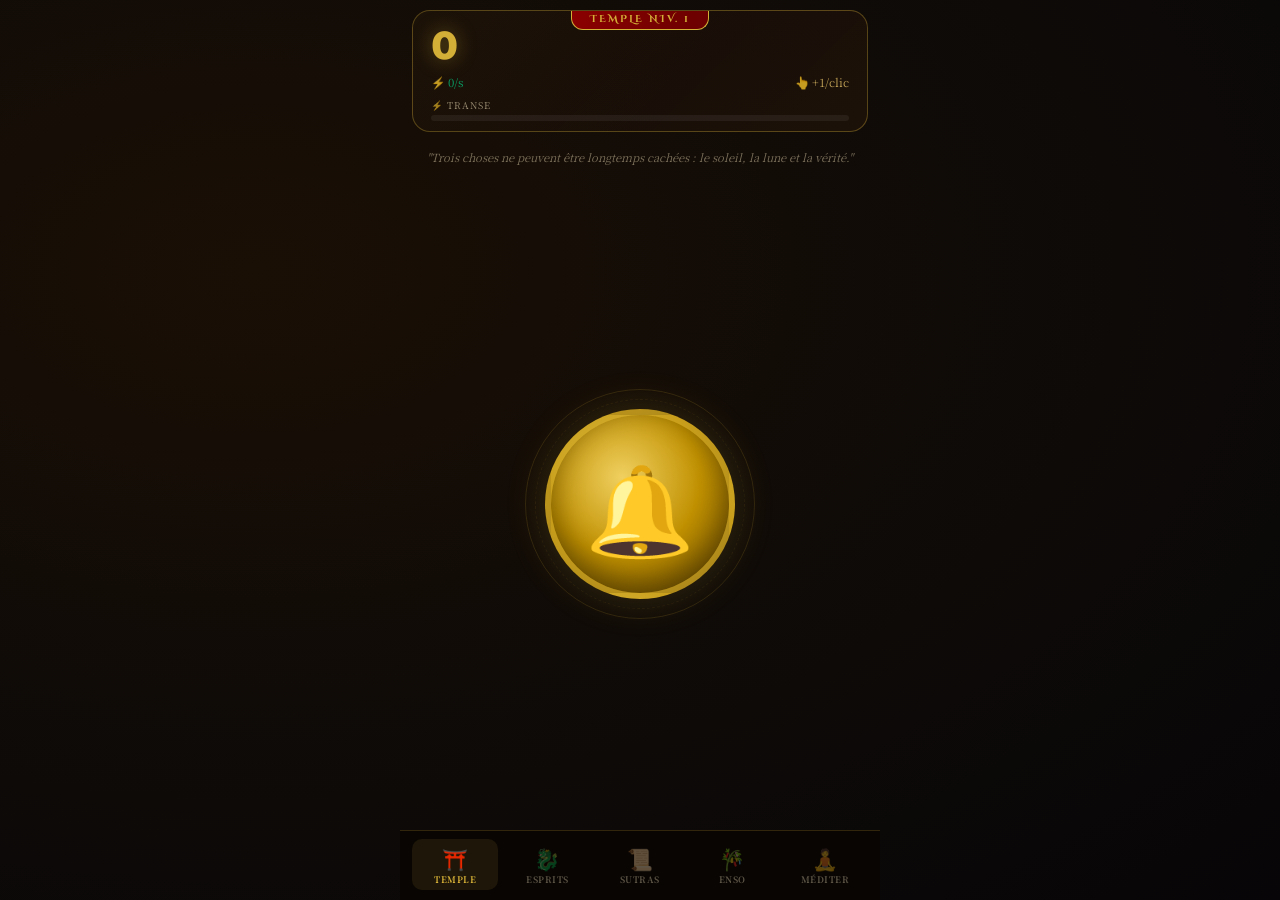
<file: game.html>
<!DOCTYPE html>
<html lang="fr">
<head>
  <meta charset="UTF-8">
  <meta name="viewport" content="width=device-width, initial-scale=1.0, maximum-scale=1.0, user-scalable=no">
  <title>⛩️ MONASTERY CLICKER — ZEN PATH</title>
  <link href="https://fonts.googleapis.com/css2?family=Cinzel+Decorative:wght@400;700&family=Noto+Serif+JP:wght@300;400;700&family=Baloo+2:wght@400;700;800&display=swap" rel="stylesheet">
  <link rel="manifest" href="manifest.json">
<meta name="theme-color" content="#0d0a08">
  <style>
    :root {
      --gold: #d4af37;
      --gold2: #f5d06e;
      --crimson: #8b0000;
      --jade: #00a86b;
      --jade2: #00d488;
      --ink: #0d0a08;
      --paper: #f4e4bc;
      --radius: 18px;
      --panel-bg: #120d0a;
    }
    *{box-sizing:border-box;margin:0;padding:0;touch-action:manipulation;user-select:none;-webkit-tap-highlight-color:transparent;}
    body{font-family:'Noto Serif JP',serif;background:var(--ink);color:var(--paper);height:100vh;overflow:hidden;}
    
    /* BG ANIMATED */
    #zen-bg{position:fixed;top:0;left:0;width:100%;height:100%;z-index:-2;
      background:radial-gradient(ellipse at 20% 30%, #1a0f05 0%, #0d0a08 60%, #080508 100%);}
    .bg-particle{position:fixed;border-radius:50%;pointer-events:none;z-index:-1;animation:floatUp linear infinite;opacity:0;}
    @keyframes floatUp{0%{transform:translateY(100vh) scale(0);opacity:0.3;}80%{opacity:0.2;}100%{transform:translateY(-10vh) scale(1.5);opacity:0;}}
    
    /* MAIN LAYOUT */
    .app-wrapper{position:fixed;top:0;left:50%;transform:translateX(-50%);width:100%;max-width:480px;height:100vh;display:flex;flex-direction:column;padding:10px 12px 74px;gap:8px;overflow:hidden;}
    .nav-bar-fixed{position:fixed;bottom:0;left:50%;transform:translateX(-50%);width:100%;max-width:480px;padding:8px 12px 10px;background:rgba(10,6,4,0.97);border-top:1px solid rgba(212,175,55,0.2);z-index:50;}
    
    /* STAT CARD */
    .stat-card{background:linear-gradient(135deg,rgba(20,12,6,0.95),rgba(30,18,10,0.9));padding:14px 18px 10px;border-radius:var(--radius);border:1px solid rgba(212,175,55,0.35);position:relative;overflow:hidden;}
    .stat-card::before{content:'';position:absolute;inset:0;background:linear-gradient(135deg,rgba(212,175,55,0.04),transparent 60%);pointer-events:none;}
    .temple-badge{position:absolute;top:-1px;left:50%;transform:translateX(-50%);background:linear-gradient(90deg,var(--crimson),#6b0000);color:var(--gold);padding:3px 18px;border-radius:0 0 12px 12px;font-size:0.6rem;font-weight:700;letter-spacing:2px;border:1px solid var(--gold);border-top:none;font-family:'Cinzel Decorative',serif;}
    #main-score{font-family:'Baloo 2',cursive;font-size:2.8rem;font-weight:800;color:var(--gold);line-height:1;text-shadow:0 0 20px rgba(212,175,55,0.4);}
    .score-sub{display:flex;justify-content:space-between;align-items:center;margin-top:4px;font-size:0.72rem;opacity:0.75;}
    #ps-display{color:var(--jade2);}
    #click-val-display{color:var(--gold2);}
    .fever-wrap{margin-top:8px;position:relative;}
    .fever-label{font-size:0.58rem;opacity:0.6;margin-bottom:3px;letter-spacing:1px;text-transform:uppercase;}
    .fever-track{width:100%;height:6px;background:rgba(255,255,255,0.06);border-radius:3px;overflow:hidden;}
    .fever-fill{height:100%;width:0%;background:linear-gradient(90deg,var(--gold),#fff);transition:width 0.15s;}
    
    /* QUOTE */
    .quote-zone{text-align:center;font-size:0.7rem;font-style:italic;min-height:34px;display:flex;align-items:center;justify-content:center;padding:0 8px;}
    #zen-quote{opacity:0.45;transition:opacity 0.8s ease;}
    #zen-quote.fade-out{opacity:0;}
    
    /* MAIN BUTTON */
    .click-zone{flex:1;display:flex;justify-content:center;align-items:center;position:relative;min-height:0;}
    .orb-ring{position:absolute;width:230px;height:230px;border-radius:50%;border:1px solid rgba(212,175,55,0.15);animation:slowSpin 20s linear infinite;}
    .orb-ring-2{position:absolute;width:210px;height:210px;border-radius:50%;border:1px dashed rgba(212,175,55,0.08);animation:slowSpin 30s linear infinite reverse;}
    @keyframes slowSpin{to{transform:rotate(360deg);}}
    .fever-halo{position:absolute;width:260px;height:260px;border-radius:50%;background:radial-gradient(circle,rgba(255,255,255,0.25),transparent 70%);opacity:0;pointer-events:none;transition:opacity 0.5s;}
    .fever-active .fever-halo{opacity:1;animation:haloPulse 1.2s infinite alternate;}
    @keyframes haloPulse{from{transform:scale(0.9);}to{transform:scale(1.1);}}
    .the-star{width:190px;height:190px;background:radial-gradient(circle at 40% 35%,#f0d060,#c09000 50%,#6a4a00);border-radius:50%;display:flex;justify-content:center;align-items:center;font-size:5.5rem;border:6px solid rgba(212,175,55,0.5);cursor:pointer;position:relative;z-index:10;box-shadow:0 0 40px rgba(212,175,55,0.2),inset 0 -10px 30px rgba(0,0,0,0.4);transition:transform 0.08s ease;}
    .the-star:active{transform:scale(0.94);}
    .bell-ring{animation:ring 0.14s ease-in-out!important;}
    @keyframes ring{0%{transform:scale(1) rotate(0);}25%{transform:scale(0.91) rotate(-6deg);}75%{transform:scale(1.06) rotate(6deg);}100%{transform:scale(1) rotate(0);}}
    .shockwave{position:absolute;border:3px solid var(--gold);border-radius:50%;pointer-events:none;animation:wave 0.55s ease-out forwards;}
    .shockwave.fever-wave{border-color:#fff;box-shadow:0 0 12px #fff;}
    @keyframes wave{0%{width:140px;height:140px;opacity:1;border-width:6px;}100%{width:420px;height:420px;opacity:0;border-width:1px;}}
    .click-pop{position:fixed;font-weight:900;pointer-events:none;animation:popUp 0.9s ease-out forwards;z-index:9999;text-shadow:0 2px 4px black;font-family:'Baloo 2',cursive;}
    @keyframes popUp{0%{transform:translateY(0) scale(1.2);opacity:1;}100%{transform:translateY(-70px) scale(0.8);opacity:0;}}
    .combo-pop{position:fixed;font-size:1rem;font-weight:900;pointer-events:none;animation:comboPop 1s ease-out forwards;z-index:9999;color:#ff8c00;}
    @keyframes comboPop{0%{transform:translateY(0) scale(1.4);opacity:1;}100%{transform:translateY(-50px) scale(1);opacity:0;}}
    
    /* COMBO DISPLAY */
    #combo-display{position:absolute;bottom:8px;left:50%;transform:translateX(-50%);font-size:0.75rem;font-weight:700;color:#ff8c00;text-shadow:0 0 8px #ff4500;opacity:0;transition:opacity 0.3s;white-space:nowrap;font-family:'Baloo 2',cursive;pointer-events:none;}
    #combo-display.visible{opacity:1;}
    
    /* NAV */
    .nav-bar{display:grid;grid-template-columns:repeat(5,1fr);gap:6px;}
    .nav-btn{display:flex;flex-direction:column;align-items:center;color:rgba(244,228,188,0.35);font-size:0.55rem;font-weight:700;cursor:pointer;transition:color 0.15s,background 0.15s;letter-spacing:0.5px;padding:4px 0;border-radius:10px;position:relative;}
    .nav-btn.active{color:var(--gold);background:rgba(212,175,55,0.1);}
    .nav-btn span{font-size:1.3rem;}
    .nav-notif{position:absolute;top:2px;right:8px;width:8px;height:8px;background:#ff4444;border-radius:50%;border:1px solid #000;animation:pulse-dot 1s infinite alternate;}
    @keyframes pulse-dot{from{transform:scale(0.8);}to{transform:scale(1.2);}}
    
    /* PANELS */
    .panel{position:fixed;bottom:0;left:50%;transform:translateX(-50%) translateY(100%);width:100%;max-width:480px;height:85vh;background:var(--panel-bg);border-radius:28px 28px 0 0;padding:12px 16px 12px;z-index:100;transition:transform 0.32s ease;display:flex;flex-direction:column;border-top:3px solid var(--gold);}
    .panel.open{transform:translateX(-50%) translateY(0);}
    .panel-header{display:flex;align-items:center;justify-content:space-between;margin-bottom:12px;}
    .panel-title{font-family:'Cinzel Decorative',serif;color:var(--gold);font-size:0.95rem;}
    .panel-close{background:rgba(255,255,255,0.08);border:none;color:var(--paper);width:32px;height:32px;border-radius:50%;cursor:pointer;font-size:1rem;}
    .panel-scroll{flex:1;overflow-y:auto;display:flex;flex-direction:column;gap:8px;padding-bottom:30px;margin-bottom:0;}
    .panel-scroll::-webkit-scrollbar{width:3px;}
    .panel-scroll::-webkit-scrollbar-thumb{background:rgba(212,175,55,0.3);border-radius:2px;}
    
    /* SHOP ITEMS */
    .item-row{background:rgba(255,255,255,0.025);padding:10px 12px;border-radius:12px;display:flex;align-items:center;gap:10px;border-left:3px solid rgba(139,0,0,0.5);transition:border-color 0.3s;}
    .item-row.can-afford{border-left-color:var(--jade);animation:borderGlow 1.5s infinite alternate;}
    @keyframes borderGlow{from{box-shadow:none;}to{box-shadow:inset 0 0 20px rgba(0,168,107,0.08);}}
    .item-info{flex:1;}
    .item-name{font-size:0.82rem;font-weight:700;}
    .item-stats{font-size:0.62rem;opacity:0.55;margin-top:1px;line-height:1.4;}
    .item-qty{font-size:0.68rem;color:var(--gold);}
    .buy-btn{background:linear-gradient(135deg,var(--crimson),#600000);border:1px solid rgba(212,175,55,0.3);padding:8px 12px;border-radius:8px;color:var(--gold);font-weight:700;cursor:pointer;font-size:0.72rem;transition:all 0.15s;min-width:72px;text-align:center;}
    .buy-btn:active{transform:scale(0.95);}
    .buy-btn:disabled{opacity:0.25;cursor:default;transform:none;}
    .buy-btn.can-afford{background:linear-gradient(135deg,#0a5c3a,#006040);border-color:var(--jade);}
    
    /* SUTRAS (ACHIEVEMENTS) */
    .sutra-row{background:rgba(255,255,255,0.025);padding:10px 12px;border-radius:12px;display:flex;align-items:center;gap:10px;border-left:3px solid rgba(212,175,55,0.2);transition:all 0.3s;}
    .sutra-row.completed{border-left-color:var(--jade);opacity:0.55;}
    .sutra-row.active{border-left-color:var(--gold);}
    .sutra-reward{font-size:0.65rem;color:var(--jade2);margin-top:3px;}
    
    /* SUTRA COMPLETE FLASH */
    #sutra-flash{position:fixed;inset:0;pointer-events:none;z-index:5000;display:flex;align-items:center;justify-content:center;opacity:0;}
    #sutra-flash.flash{animation:sutraFlash 2s ease-out forwards;}
    @keyframes sutraFlash{0%{opacity:0;}15%{opacity:1;}70%{opacity:1;}100%{opacity:0;}}
    .sutra-flash-inner{background:linear-gradient(135deg,rgba(0,80,40,0.95),rgba(0,50,25,0.9));border:2px solid var(--jade2);border-radius:20px;padding:20px 30px;text-align:center;transform:scale(0);animation:flashScale 2s ease-out forwards;}
    @keyframes flashScale{0%{transform:scale(0) rotate(-10deg);}20%{transform:scale(1.1) rotate(2deg);}30%{transform:scale(0.95) rotate(0);}70%{transform:scale(1);}100%{transform:scale(0.8);}}
    .flash-emoji{font-size:3rem;display:block;}
    .flash-title{color:var(--jade2);font-size:1.1rem;font-weight:700;margin-top:8px;font-family:'Cinzel Decorative',serif;}
    .flash-sub{color:var(--paper);font-size:0.8rem;margin-top:4px;opacity:0.85;}
    
    /* ENSO - JARDIN ZEN */
    .enso-area{background:rgba(0,0,0,0.4);border-radius:16px;padding:16px;border:1px solid rgba(212,175,55,0.2);text-align:center;}
    .enso-canvas-container{position:relative;display:flex;justify-content:center;margin-bottom:12px;}
    #ensoCanvas{background:#1a1208;border-radius:50%;box-shadow:0 0 20px rgba(212,175,55,0.1);cursor:crosshair;touch-action:none;}
    .enso-guide{position:absolute;top:50%;left:50%;transform:translate(-50%,-50%);width:180px;height:180px;border-radius:50%;border:2px dashed rgba(212,175,55,0.15);pointer-events:none;}
    .enso-guide-circle{position:absolute;top:50%;left:50%;transform:translate(-50%,-50%);width:140px;height:140px;border-radius:50%;border:1px solid rgba(212,175,55,0.1);}
    .enso-buttons{display:flex;gap:8px;justify-content:center;margin-bottom:12px;}
    .enso-btn{background:rgba(212,175,55,0.1);border:1px solid rgba(212,175,55,0.3);padding:8px 16px;border-radius:10px;color:var(--gold);font-weight:700;cursor:pointer;font-size:0.7rem;}
    .enso-btn:active{transform:scale(0.95);}
    .score-enso{font-size:0.8rem;color:var(--jade2);margin-top:8px;}
    .score-enso span{font-size:1.2rem;font-weight:700;color:var(--gold);}
    
    /* ESPRITS */
    .summon-area{background:rgba(0,0,0,0.3);border-radius:12px;padding:12px;border:1px solid rgba(212,175,55,0.2);margin-bottom:8px;text-align:center;}
    .pets-grid{display:grid;grid-template-columns:1fr 1fr;gap:8px;}
    .pet-card{background:rgba(0,0,0,0.4);border-radius:12px;padding:12px;text-align:center;border:1px solid rgba(212,175,55,0.2);transition:border-color 0.3s;}
    .pet-emoji{font-size:2rem;display:block;margin-bottom:4px;}
    .pet-name{font-size:0.68rem;font-weight:700;color:var(--gold);}
    .pet-bonus{font-size:0.6rem;color:var(--jade2);margin-top:3px;}
    .pet-total{font-size:0.58rem;opacity:0.7;margin-top:2px;}
    .rarity-reveal{position:fixed;inset:0;pointer-events:none;z-index:6000;display:flex;align-items:center;justify-content:center;opacity:0;}
    .rarity-reveal.show{animation:rarityAnim 3s ease-out forwards;}
    @keyframes rarityAnim{0%{opacity:0;}10%{opacity:1;}80%{opacity:1;}100%{opacity:0;}}
    .rarity-box{background:linear-gradient(135deg,#1a0d00,#2a1500);border-radius:20px;padding:24px 36px;text-align:center;border:2px solid var(--gold);transform:scale(0);animation:rarityScale 3s ease-out forwards;box-shadow:0 0 40px rgba(212,175,55,0.4);}
    @keyframes rarityScale{0%{transform:scale(0);}15%{transform:scale(1.05);}20%{transform:scale(1);}80%{transform:scale(1);}100%{transform:scale(0.7)rotate(5deg);}}

    /* MULTI-PULL OVERLAY */
    #multi-pull-overlay{position:fixed;inset:0;background:rgba(0,0,0,0.96);z-index:7000;display:none;flex-direction:column;align-items:center;justify-content:center;padding:20px;}
    #multi-pull-overlay.active{display:flex;}
    .multi-pull-grid{display:grid;grid-template-columns:repeat(5,1fr);gap:8px;width:100%;max-width:440px;margin-bottom:20px;}
    .pull-card{background:rgba(255,255,255,0.04);border-radius:14px;padding:10px 4px;text-align:center;border:2px solid rgba(255,255,255,0.08);opacity:0;transform:scale(0.5) rotateY(90deg);transition:opacity 0.3s,transform 0.35s;}
    .pull-card.revealed{opacity:1;transform:scale(1) rotateY(0);}
    .pull-card.highlight{animation:cardGlow 1s infinite alternate;}
    @keyframes cardGlow{from{box-shadow:0 0 8px currentColor;}to{box-shadow:0 0 22px currentColor,inset 0 0 10px rgba(255,255,255,0.05);}}
    .pull-card-emoji{font-size:1.8rem;display:block;margin-bottom:3px;}
    .pull-card-name{font-size:0.5rem;font-weight:700;letter-spacing:0.5px;}
    .pull-card-rarity{font-size:0.45rem;opacity:0.6;margin-top:1px;}
    .pull-best{text-align:center;font-size:0.75rem;color:var(--jade2);margin-bottom:12px;min-height:20px;}
    .pull-close-btn{background:linear-gradient(135deg,var(--crimson),#600000);border:1px solid rgba(212,175,55,0.4);padding:12px 32px;border-radius:12px;color:var(--gold);font-weight:700;cursor:pointer;font-size:0.85rem;font-family:'Cinzel Decorative',serif;}

    /* FUSION */
    .fuse-btn{background:linear-gradient(135deg,#4a0080,#2a0050);border:1px solid rgba(180,100,255,0.5);padding:8px 12px;border-radius:8px;color:#cc88ff;font-weight:700;cursor:pointer;font-size:0.68rem;transition:all 0.15s;margin-top:4px;width:100%;}
    .fuse-btn:disabled{opacity:0.2;cursor:default;}
    .fuse-btn.ready{animation:fuseGlow 1s infinite alternate;border-color:#cc88ff;}
    @keyframes fuseGlow{from{box-shadow:0 0 6px rgba(200,100,255,0.3);}to{box-shadow:0 0 18px rgba(200,100,255,0.7);}}
    .fuse-flash{position:fixed;inset:0;pointer-events:none;z-index:7500;display:flex;align-items:center;justify-content:center;opacity:0;}
    .fuse-flash.show{animation:fuseFlashAnim 2.2s ease-out forwards;}
    @keyframes fuseFlashAnim{0%{opacity:0;}10%{opacity:1;}75%{opacity:1;}100%{opacity:0;}}
    .fuse-inner{background:linear-gradient(135deg,#1a0030,#300050);border:2px solid #cc88ff;border-radius:20px;padding:22px 32px;text-align:center;transform:scale(0);animation:fuseScale 2.2s ease-out forwards;box-shadow:0 0 40px rgba(200,100,255,0.5);}
    @keyframes fuseScale{0%{transform:scale(0) rotate(-15deg);}20%{transform:scale(1.08) rotate(2deg);}28%{transform:scale(0.96);}80%{transform:scale(1);}100%{transform:scale(0.75);}}

    /* COLLECTION */
    .collection-grid{display:grid;grid-template-columns:repeat(4,1fr);gap:6px;margin-top:8px;}
    .coll-cell{border-radius:10px;padding:8px 4px;text-align:center;border:1px solid rgba(255,255,255,0.06);position:relative;transition:border-color 0.3s;}
    .coll-cell.unlocked{background:rgba(255,255,255,0.04);}
    .coll-cell.locked{background:rgba(0,0,0,0.3);opacity:0.35;filter:grayscale(1);}
    .coll-cell-emoji{font-size:1.4rem;display:block;}
    .coll-cell-name{font-size:0.42rem;margin-top:2px;font-weight:700;}
    .coll-cell-mult{font-size:0.4rem;opacity:0.55;color:var(--jade2);}
    .coll-cell.new-unlock{animation:newUnlock 0.6s ease-out;}
    @keyframes newUnlock{0%{transform:scale(0.5);opacity:0;}60%{transform:scale(1.15);}100%{transform:scale(1);opacity:1;}}
    .summon-btns{display:flex;gap:8px;margin-bottom:6px;}
    .summon-btns .buy-btn{flex:1;padding:10px 6px;font-size:0.72rem;}
    
    /* STATS / MEDITER */
    .stat-line{display:flex;justify-content:space-between;padding:7px 0;border-bottom:1px solid rgba(255,255,255,0.06);font-size:0.8rem;}
    .jade-banner{background:rgba(0,168,107,0.1);border:1px solid rgba(0,168,107,0.35);border-radius:10px;padding:10px;text-align:center;font-size:0.78rem;color:var(--jade2);margin-bottom:10px;}
    .prestige-box{background:rgba(0,0,0,0.3);border:1px solid rgba(0,168,107,0.3);border-radius:12px;padding:14px;margin-top:10px;}
    .progress-bar{width:100%;height:8px;background:rgba(255,255,255,0.06);border-radius:4px;overflow:hidden;margin:8px 0;}
    .progress-fill{height:100%;background:linear-gradient(90deg,var(--jade),var(--jade2));transition:width 0.5s;}
    .prestige-btn{width:100%;padding:14px;background:linear-gradient(135deg,var(--jade),#006040);border:none;border-radius:12px;color:#fff;font-weight:900;cursor:pointer;font-size:0.9rem;font-family:'Cinzel Decorative',serif;letter-spacing:1px;transition:all 0.2s;margin-top:10px;}
    .prestige-btn:disabled{opacity:0.3;cursor:default;}
    .prestige-btn:not(:disabled){animation:prestigeGlow 2s infinite alternate;box-shadow:0 0 20px rgba(0,168,107,0.4);}
    @keyframes prestigeGlow{from{box-shadow:0 0 10px rgba(0,168,107,0.3);}to{box-shadow:0 0 30px rgba(0,168,107,0.7);}}
    
    /* MODAL */
    #custom-modal{position:fixed;inset:0;background:rgba(0,0,0,0.93);z-index:2000;display:none;align-items:center;justify-content:center;padding:20px;}
    .modal-box{background:linear-gradient(135deg,#1a0d04,#200f06);border:2px solid var(--gold);border-radius:20px;padding:24px;text-align:center;max-width:320px;width:100%;}
    .modal-title{font-family:'Cinzel Decorative',serif;color:var(--gold);font-size:1rem;margin-bottom:12px;}
    .modal-actions{display:flex;gap:10px;margin-top:16px;}
    .modal-btn{flex:1;padding:12px;border:none;border-radius:10px;font-weight:700;cursor:pointer;font-size:0.85rem;}
    
    /* GOLDEN SPIRIT EVENT */
    .golden-spirit{position:fixed;font-size:2.5rem;cursor:pointer;z-index:10000;filter:drop-shadow(0 0 12px gold);animation:flyGolden 7s linear forwards;pointer-events:all;}
    @keyframes flyGolden{0%{left:-8%;top:25%;transform:rotate(0);}30%{top:55%;}60%{top:20%;}100%{left:112%;top:40%;transform:rotate(360deg);}}
    .spirit-lure{position:fixed;z-index:9999;background:rgba(212,175,55,0.15);border:1px solid var(--gold);border-radius:12px;padding:6px 12px;font-size:0.7rem;color:var(--gold);pointer-events:none;animation:lureFade 3s ease-out forwards;}
    @keyframes lureFade{0%{opacity:1;transform:translateY(0);}100%{opacity:0;transform:translateY(-30px);}}
    
    /* LEVEL UP BANNER */
    #levelup-banner{position:fixed;top:-100px;left:50%;transform:translateX(-50%);background:linear-gradient(90deg,var(--crimson),#6b0000);border:2px solid var(--gold);border-radius:12px;padding:12px 24px;z-index:5000;text-align:center;transition:top 0.5s cubic-bezier(0.34,1.56,0.64,1);min-width:240px;}
    #levelup-banner.show{top:20px;}
    
    /* FIRE PARTICLES */
    .fire-ptcl{position:fixed;pointer-events:none;border-radius:50%;z-index:9998;}
 
    /* ENSO ILLUMINÉ - ANIMATION DE RÉUSSITE */
    .enso-perfect-overlay {
        position: fixed;
        inset: 0;
        background: radial-gradient(circle, rgba(0,0,0,0.4), rgba(0,0,0,0.9));
        z-index: 10000;
        display: flex;
        align-items: center;
        justify-content: center;
        pointer-events: none;
        animation: fadeOutOverlay 3s ease-out forwards;
    }
    .enso-perfect-circle {
        width: 250px;
        height: 250px;
        border-radius: 50%;
        background: radial-gradient(circle, rgba(212,175,55,0.8), rgba(212,175,55,0.1));
        box-shadow: 0 0 80px 20px rgba(212,175,55,0.8), 0 0 0 4px rgba(212,175,55,0.5);
        animation: ensoPulse 1.2s ease-in-out infinite alternate, ensoGlow 2s infinite, ensoRotate 4s linear infinite;
        position: relative;
    }
    .enso-perfect-circle::before {
        content: "○";
        position: absolute;
        top: 50%;
        left: 50%;
        transform: translate(-50%, -50%);
        font-size: 12rem;
        font-weight: 300;
        color: rgba(255, 235, 160, 0.9);
        text-shadow: 0 0 30px #ffd700, 0 0 60px #ffaa00;
        font-family: 'Noto Serif JP', serif;
        animation: ensoTextPulse 1.5s ease-in-out infinite alternate;
    }
    .enso-perfect-circle::after {
        content: "✨";
        position: absolute;
        font-size: 2rem;
        top: 10%;
        right: 10%;
        animation: starSpin 2s linear infinite;
        text-shadow: 0 0 10px gold;
    }
    @keyframes ensoPulse {
        0% { transform: scale(0.9); opacity: 0.7; }
        100% { transform: scale(1.15); opacity: 1; }
    }
    @keyframes ensoGlow {
        0% { box-shadow: 0 0 40px 10px rgba(212,175,55,0.5), inset 0 0 20px rgba(255,235,160,0.3); }
        100% { box-shadow: 0 0 100px 30px rgba(212,175,55,0.9), inset 0 0 50px rgba(255,235,160,0.6); }
    }
    @keyframes ensoRotate {
        0% { transform: rotate(0deg); }
        100% { transform: rotate(360deg); }
    }
    @keyframes ensoTextPulse {
        0% { opacity: 0.7; text-shadow: 0 0 10px gold; }
        100% { opacity: 1; text-shadow: 0 0 40px gold, 0 0 20px #ffaa00; }
    }
    @keyframes starSpin {
        0% { transform: rotate(0deg) scale(1); }
        100% { transform: rotate(360deg) scale(1.3); }
    }
    @keyframes fadeOutOverlay {
        0% { opacity: 1; }
        70% { opacity: 1; }
        100% { opacity: 0; display: none; }
    }
    .perfect-text {
        position: absolute;
        bottom: -60px;
        left: 50%;
        transform: translateX(-50%);
        font-size: 1.2rem;
        font-family: 'Cinzel Decorative', serif;
        color: var(--gold);
        white-space: nowrap;
        letter-spacing: 4px;
        animation: textFloat 2s ease-out forwards;
    }
    @keyframes textFloat {
        0% { opacity: 0; transform: translateX(-50%) translateY(20px); }
        20% { opacity: 1; transform: translateX(-50%) translateY(0); }
        80% { opacity: 1; transform: translateX(-50%) translateY(0); }
        100% { opacity: 0; transform: translateX(-50%) translateY(-40px); }
    }
  </style>
</head>
<body>
  <div id="zen-bg"></div>

  <!-- SUTRA FLASH -->
  <div id="sutra-flash"><div class="sutra-flash-inner"><span class="flash-emoji" id="flash-emoji">📜</span><div class="flash-title" id="flash-title">Sutra Accompli!</div><div class="flash-sub" id="flash-sub">+0 sagesse</div></div></div>

  <!-- RARITY REVEAL -->
  <div class="rarity-reveal" id="rarity-reveal"><div class="rarity-box"><div id="rev-emoji" style="font-size:4rem;"></div><div id="rev-rarity" style="font-size:0.8rem;letter-spacing:2px;opacity:0.6;margin-top:4px;"></div><div id="rev-name" style="color:var(--gold);font-weight:700;font-size:1.1rem;margin-top:4px;"></div><div id="rev-bonus" style="color:var(--jade2);font-size:0.8rem;margin-top:6px;"></div></div></div>

  <!-- MULTI PULL OVERLAY -->
  <div id="multi-pull-overlay">
    <div style="font-family:'Cinzel Decorative',serif;color:var(--gold);font-size:1rem;margin-bottom:16px;letter-spacing:2px;">🌸 INVOCATION ×10</div>
    <div class="multi-pull-grid" id="multi-pull-grid"></div>
    <div class="pull-best" id="pull-best-text"></div>
    <button class="pull-close-btn" onclick="closeMultiPull()">FERMER</button>
  </div>

  <!-- FUSION FLASH -->
  <div class="fuse-flash" id="fuse-flash">
    <div class="fuse-inner">
      <div id="fuse-emoji" style="font-size:3.5rem;"></div>
      <div style="color:#cc88ff;font-size:0.75rem;letter-spacing:2px;margin-top:6px;">✨ FUSION !</div>
      <div id="fuse-name" style="color:var(--gold);font-weight:700;font-size:1rem;margin-top:6px;"></div>
      <div id="fuse-bonus" style="color:var(--jade2);font-size:0.8rem;margin-top:4px;"></div>
    </div>
  </div>

  <!-- LEVEL UP BANNER -->
  <div id="levelup-banner"><div style="font-size:0.65rem;letter-spacing:2px;opacity:0.7;">TEMPLE AGRANDI</div><div id="levelup-text" style="color:var(--gold);font-weight:700;font-size:0.9rem;margin-top:2px;"></div></div>

  <!-- MODAL PRESTIGE -->
  <div id="custom-modal">
    <div class="modal-box">
      <div class="modal-title">🔮 Réincarnation</div>
      <p id="modal-text" style="font-size:0.84rem;line-height:1.7;"></p>
      <div class="modal-actions">
        <button class="modal-btn" onclick="confirmPrestige()" style="background:var(--jade);color:#fff;">✨ S'ÉVEILLER</button>
        <button class="modal-btn" onclick="hideModal()" style="background:var(--crimson);color:#fff;">PLUS TARD</button>
      </div>
    </div>
  </div>

  <div class="app-wrapper">
    <!-- SCORE CARD -->
    <div class="stat-card">
      <div class="temple-badge" id="temple-rank">TEMPLE NIV. 1</div>
      <div id="main-score">0</div>
      <div class="score-sub">
        <span id="ps-display">⚡ 0/s</span>
        <span id="click-val-display">👆 +1/clic</span>
      </div>
      <div class="fever-wrap">
        <div class="fever-label">⚡ Transe</div>
        <div class="fever-track"><div class="fever-fill" id="fever-bar"></div></div>
      </div>
    </div>

    <!-- ZEN QUOTE -->
    <div class="quote-zone"><span id="zen-quote">"Le silence est une réponse."</span></div>

    <!-- MAIN CLICK ZONE -->
    <div class="click-zone" id="star-zone">
      <div class="orb-ring"></div>
      <div class="orb-ring-2"></div>
      <div class="fever-halo"></div>
      <div id="combo-display"></div>
      <div class="the-star" id="star-btn">🔔</div>
    </div>
  </div>

  <!-- NAV FIXE -->
  <div class="nav-bar-fixed">
    <nav class="nav-bar">
      <div class="nav-btn active" id="nav-shop" onclick="openPanel('shop',this)"><span>⛩️</span>TEMPLE</div>
      <div class="nav-btn" id="nav-pets" onclick="openPanel('pets',this)"><span>🐉</span>ESPRITS</div>
      <div class="nav-btn" id="nav-missions" onclick="openPanel('missions',this)"><span>📜</span>SUTRAS</div>
      <div class="nav-btn" id="nav-enso" onclick="openPanel('enso',this)"><span>🎋</span>ENSO</div>
      <div class="nav-btn" id="nav-stats" onclick="openPanel('stats',this)"><span>🧘</span>MÉDITER</div>
    </nav>
  </div>

  <!-- PANELS -->
  <div id="panel-shop" class="panel">
    <div class="panel-header"><div class="panel-title">⛩️ Aménager le Temple</div><button class="panel-close" onclick="closePanels()">✕</button></div>
    <div class="panel-scroll" id="shop-list"></div>
  </div>

  <div id="panel-pets" class="panel">
    <div class="panel-header"><div class="panel-title">🐉 Esprits Gardiens</div><button class="panel-close" onclick="closePanels()">✕</button></div>
    <div class="summon-area">
      <div style="font-size:0.72rem;opacity:0.6;margin-bottom:8px;">Une offrande peut attirer un esprit rare…</div>
      <div class="summon-btns">
        <button class="buy-btn" id="summon-btn" onclick="summonPet()">🌸 ×1</button>
        <button class="buy-btn" id="summon10-btn" onclick="summonPet10()" style="background:linear-gradient(135deg,#1a0040,#320060);border-color:rgba(180,100,255,0.5);color:#cc88ff;">🌸 ×10</button>
      </div>
      <div id="pity-display" style="font-size:0.62rem;opacity:0.5;margin-top:5px;"></div>
    </div>
    <div style="display:flex;gap:6px;margin-bottom:8px;">
      <button onclick="setPetTab('esprits')" id="tab-esprits" style="flex:1;padding:7px;border-radius:10px;border:1px solid rgba(212,175,55,0.4);background:rgba(212,175,55,0.12);color:var(--gold);font-size:0.7rem;font-weight:700;cursor:pointer;">🐉 Esprits</button>
      <button onclick="setPetTab('collection')" id="tab-collection" style="flex:1;padding:7px;border-radius:10px;border:1px solid rgba(255,255,255,0.1);background:rgba(255,255,255,0.04);color:rgba(244,228,188,0.5);font-size:0.7rem;font-weight:700;cursor:pointer;">📖 Collection</button>
    </div>
    <div class="panel-scroll" id="pets-tab-content"></div>
  </div>

  <div id="panel-missions" class="panel">
    <div class="panel-header"><div class="panel-title">📜 Sutras Sacrés</div><button class="panel-close" onclick="closePanels()">✕</button></div>
    <div style="font-size:0.68rem;opacity:0.5;margin-bottom:8px;">Chaque sutra accompli est une illumination unique.</div>
    <div class="panel-scroll" id="mission-list"></div>
  </div>

  <div id="panel-enso" class="panel">
    <div class="panel-header"><div class="panel-title">🎋 Cercle de l'Éveil (Enso)</div><button class="panel-close" onclick="closePanels()">✕</button></div>
    <div class="panel-scroll">
      <div class="enso-area">
        <div style="font-size:0.75rem;opacity:0.7;margin-bottom:8px;">Tracez un cercle d'un seul geste</div>
        <div class="enso-canvas-container">
          <canvas id="ensoCanvas" width="220" height="220" style="width:220px;height:220px;border-radius:50%;background:#1a1208;touch-action:none;"></canvas>
          <div class="enso-guide"></div>
          <div class="enso-guide-circle"></div>
        </div>
        <div class="enso-buttons">
          <button class="enso-btn" onclick="clearEnsoCanvas()">🗑️ Effacer</button>
          <button class="enso-btn" onclick="evaluateEnso()">✨ Évaluer</button>
        </div>
        <div class="score-enso" id="enso-score-display">Dernier score : —</div>
        <div style="font-size:0.65rem;opacity:0.5;margin-top:8px;">➕ Un Enso parfait offre +20% de sagesse pendant 2 min</div>
        <div id="enso-bonus-active" style="font-size:0.7rem;color:var(--jade2);margin-top:6px;"></div>
      </div>
    </div>
  </div>

  <div id="panel-stats" class="panel">
    <div class="panel-header"><div class="panel-title">🧘 Méditation</div><button class="panel-close" onclick="closePanels()">✕</button></div>
    <div class="panel-scroll" id="stats-area"></div>
  </div>

  <script>
  // ===================== DATA =====================

  const ZEN_QUOTES = [
    "Le silence n'est pas vide — il est plein de réponses.",
    "Lâche prise : ce qui tombe n'était pas à toi.",
    "Respire. Ce moment est le seul vrai rendez-vous.",
    "Observe tes pensées sans les juger. Tu n'es pas elles.",
    "Accepte ce qui est. Lutter contre la réalité, c'est perdre deux fois.",
    "La paix vient de l'intérieur. Ne la cherche pas à l'extérieur.",
    "Ce que nous sommes est le résultat de ce que nous avons pensé.",
    "Le silence n'est pas vide, il est plein de réponses.",
    "La colère est un feu que tu allumes avec tes propres mains.",
    "Sois ici. Vraiment. Le reste n'existe pas encore.",
    "Le mental est un bon serviteur mais un maître tyrannique.",
    "Chaque fin est un commencement déguisé.",
    "Laisse les autres avoir raison. Ta paix vaut plus qu'un duel.",
    "Tu n'as pas de problème immédiat. Seulement une pensée sur le futur.",
    "Fais une chose à la fois. Une seule. Totalement.",
    "La gratitude transforme ce que tu as en assez.",
    "Ne crois pas tout ce que tu penses.",
    "Parfois, ne rien faire est l'action la plus puissante.",
    "Comme l'eau, sois douce et pourtant imbattable.",
    "La peur est une vague. Reste la roche silencieuse.",
    "Libère-toi de l'opinion des autres : ce n'est pas ta prison.",
    "Le passé est une histoire. Le futur, un rêve. Maintenant, la vie.",
    "Tu es le ciel. Les pensées ne sont que des nuages.",
    "Ne cherche pas à vider l'esprit, regarde-le passer sans monter dedans.",
    "La douleur est inévitable. La souffrance, optionnelle.",
    "Sois reconnaissant pour ce qui casse : cela fait de la place pour du neuf.",
    "Ta valeur ne se négocie pas. Elle est.",
    "Ralentis. La vie se passe à cette vitesse.",
    "Un pas après l'autre. Même le plus long chemin se termine.",
    "Le désir dit : 'quand j'aurai...'. La paix dit : 'j'ai déjà'.",
    "Arrête de t'expliquer. Ceux qui comprennent n'ont pas besoin.",
    "Regarde la lune, pas le doigt qui la montre.",
    "Tu n'es pas en colère. Tu es attaché à une idée.",
    "La véritable discipline, c'est la douceur envers toi-même.",
    "Quand tu marches, marche. Quand tu manges, mange. Miracle.",
    "Ne porte pas le monde sur tes épaules. Porte juste ton souffle.",
    "Comparer, c'est désespérer. Contempler, c'est guérir.",
    "Ton pire ennemi ne peut pas te faire autant de mal que tes propres pensées non contrôlées.",
    "Lâche l'histoire. Ressens le corps. Reviens au souffle.",
    "Le bonheur n'est pas un objectif, c'est une façon de voyager.",
    "Tout passe. Les orages, les joies, les identités. Tout.",
    "Ne fais pas un problème de ton problème. Fais-en une rencontre.",
    "Assis dans la difficulté, demande : 'qui souffre ici ?' et écoute le silence.",
    "La simplicité est le luxe ultime.",
    "Tu n'as rien à prouver. Tu as juste à être.",
    "Si tu peux régler un problème, agis. Si tu ne peux pas, accepte.",
    "Le moment présent est l'endroit où la vie te touche vraiment.",
    "Méditer, c'est se rappeler qu'on n'a jamais quitté la maison.",
    "Toute résistance est une conversation avec ce qui n'est plus ou pas encore.",
    "Sois la paix que tu veux voir dans le monde.",
    "Un esprit calme fabrique des doigts agiles.",
    "Parfois, la réponse est de ne pas chercher la réponse.",
    "Trois choses ne peuvent être longtemps cachées : le soleil, la lune et la vérité.",
    "Ne demeure pas dans le passé, ne rêve pas du futur.",
    "Le calme de l'esprit est la véritable richesse.",
    "Laisse aller ce qui n'est plus, accueille ce qui est.",
    "Chaque instant est une nouvelle porte.",
    "Respire profondément, tout est déjà là.",
    "Un esprit encombré ne peut voir clairement.",
    "Ce qui est simple est souvent ce qui est vrai.",
    "La nature ne se presse pas, pourtant tout est accompli.",
    "Moins de contrôle, plus de confiance.",
    "Le bonheur ne dépend pas de ce que tu as, mais de comment tu regardes.",
    "Quand tu lâches prise, tout trouve sa place.",
    "Marche lentement, mais ne t'arrête jamais.",
    "Ce que tu cherches te cherche aussi.",
    "Le moment présent est ton seul refuge.",
    "Sois doux avec toi-même, tu es en train d'apprendre.",
    "Il n'y a pas de chemin vers le bonheur : le bonheur est le chemin.",
    "La racine de la souffrance est l'attachement.",
    "Le mental est tout. Ce que tu penses, tu le deviens.",
    "Rien n'est permanent.",
    "La patience est la prière la plus élevée.",
    "Celui qui sait se contenter est riche.",
    "Quand l'élève est prêt, le maître apparaît.",
    "Le vrai miracle est de marcher sur la terre.",
    "Bois ton thé lentement et avec respect.",
    "Parle seulement lorsque tes mots sont plus doux que le silence.",
    "Le silence est une source de grande force.",
    "Reste immobile, et le monde se révélera.",
    "La voie n'est pas difficile pour qui ne préfère rien.",
    "Assieds-toi, ne fais rien, le printemps vient et l'herbe pousse toute seule.",
    "Le doigt qui montre la lune n'est pas la lune.",
    "Laisse aller ou sois traîné.",
    "Un moment peut changer un jour, un jour peut changer une vie.",
    "Le chemin est sous tes pieds.",
    "La compassion est la base de toute morale.",
    "Le détachement mène à la liberté."
  ];

  const ITEMS = [
    { id:'incense',  name:'Encens',         emoji:'🪔', baseCost:15,       ps:0.2,   desc:'Exhale la sagesse' },
    { id:'monk',     name:'Moine Novice',   emoji:'🙇', baseCost:120,      ps:1,     desc:'+clic passif' },
    { id:'statue',   name:'Statue de Jade', emoji:'🗿', baseCost:900,      ps:6,     desc:'Énergie divine' },
    { id:'garden',   name:'Jardin Zen',     emoji:'🎋', baseCost:6000,     ps:30,    desc:'Flux naturel' },
    { id:'pagoda',   name:'Pagode',         emoji:'🏯', baseCost:40000,    ps:120,   desc:'Rayonnement' },
    { id:'drum',     name:'Tambour Sacré',  emoji:'🥁', baseCost:200000,   ps:500,   desc:'Vibration cosmique' },
    { id:'pond',     name:'Étang de Lotus', emoji:'🪷', baseCost:1000000,  ps:2000,  desc:'Paix éternelle' },
    { id:'shrine',   name:'Sanctuaire',     emoji:'⛩️', baseCost:5000000,  ps:8000,  desc:'Porte entre mondes' },
    { id:'mountain', name:'Montagne Sacrée',emoji:'🏔️', baseCost:25000000, ps:30000, desc:'Axe du cosmos' },
    { id:'cosmos',   name:'Cosmos Éveillé', emoji:'🌌', baseCost:150000000,ps:120000,desc:'Tout est Un' }
  ];

  const ACHIEVEMENTS = [
    { id: 'ach_click_100',   title: 'Premier Gōng-ǎn',     desc: '100 clics',           emoji: '🔔', condition: (s) => s.totalClicks >= 100,       reward: 500 },
    { id: 'ach_click_1000',  title: 'Diligence',           desc: '1000 clics',          emoji: '🔔', condition: (s) => s.totalClicks >= 1000,      reward: 2000 },
    { id: 'ach_click_10000', title: 'Moine Infatigable',   desc: '10 000 clics',        emoji: '🔔', condition: (s) => s.totalClicks >= 10000,     reward: 15000 },
    { id: 'ach_score_1k',    title: 'Graine de Bouddha',   desc: '1000 sagesse',        emoji: '🌱', condition: (s) => s.allTimeScore >= 1000,     reward: 500 },
    { id: 'ach_score_10k',   title: 'Petite Feuille',      desc: '10 000 sagesse',      emoji: '🍃', condition: (s) => s.allTimeScore >= 10000,    reward: 3000 },
    { id: 'ach_score_100k',  title: 'Arbre en Fleur',      desc: '100 000 sagesse',     emoji: '🌸', condition: (s) => s.allTimeScore >= 100000,   reward: 15000 },
    { id: 'ach_score_1M',    title: 'Forêt Sacrée',        desc: '1 000 000 sagesse',   emoji: '🌳', condition: (s) => s.allTimeScore >= 1000000,  reward: 100000 },
    { id: 'ach_incense_10',  title: 'Parfum Céleste',      desc: '10 encens',           emoji: '🪔', condition: (s) => s.items.find(i => i.id === 'incense')?.qty >= 10, reward: 1000 },
    { id: 'ach_monk_10',     title: 'Communauté',          desc: '10 moines',           emoji: '🙇', condition: (s) => s.items.find(i => i.id === 'monk')?.qty >= 10,    reward: 5000 },
    { id: 'ach_statue_5',    title: 'Gardiens de Jade',    desc: '5 statues',           emoji: '🗿', condition: (s) => s.items.find(i => i.id === 'statue')?.qty >= 5,   reward: 10000 },
    { id: 'ach_pagoda_3',    title: 'Trois Pagodes',       desc: '3 pagodes',           emoji: '🏯', condition: (s) => s.items.find(i => i.id === 'pagoda')?.qty >= 3,   reward: 50000 },
    { id: 'ach_mountain_1',  title: 'Sommet Sacré',        desc: '1 montagne',          emoji: '🏔️', condition: (s) => s.items.find(i => i.id === 'mountain')?.qty >= 1, reward: 200000 },
    { id: 'ach_pet_10',      title: 'Compagnons',          desc: '10 esprits',          emoji: '🐉', condition: (s) => s.pets.length >= 10,       reward: 5000 },
    { id: 'ach_pet_50',      title: 'Ménagerie Zen',       desc: '50 esprits',          emoji: '🐉', condition: (s) => s.pets.length >= 50,       reward: 25000 },
    { id: 'ach_pet_rare_1',  title: 'Rencontre Rare',      desc: '1 esprit épique+',    emoji: '✨', condition: (s) => s.pets.some(p => p.mult >= 8), reward: 10000 },
    { id: 'ach_pet_legend_1',title: 'Légende Vivante',     desc: '1 esprit légendaire+',emoji: '🌟', condition: (s) => s.pets.some(p => p.mult >= 20), reward: 50000 },
    { id: 'ach_collect_10',  title: 'Connaisseur',         desc: '10 esprits découverts',emoji: '📖', condition: (s) => s.discoveredSkins.length >= 10, reward: 5000 },
    { id: 'ach_collect_25',  title: 'Érudit',              desc: '25 esprits découverts',emoji: '📖', condition: (s) => s.discoveredSkins.length >= 25, reward: 25000 },
    { id: 'ach_fever_10',    title: 'Extase',              desc: '10 transes',          emoji: '🔥', condition: (s) => s.feverCount >= 10,       reward: 5000 },
    { id: 'ach_fever_50',    title: 'Illumination',        desc: '50 transes',          emoji: '🔥', condition: (s) => s.feverCount >= 50,       reward: 25000 },
    { id: 'ach_prestige_1',  title: 'Réincarnation',       desc: '1 réincarnation',     emoji: '🔮', condition: (s) => s.prestigeCount >= 1,     reward: 50000 },
    { id: 'ach_prestige_5',  title: 'Ancêtre',             desc: '5 réincarnations',    emoji: '🔮', condition: (s) => s.prestigeCount >= 5,     reward: 200000 },
    { id: 'ach_enso_1',      title: 'Premier Enso Parfait',desc: '1 Enso parfait',      emoji: '🎋', condition: (s) => s.ensoPerfectCount >= 1,   reward: 10000 },
    { id: 'ach_enso_10',     title: 'Maître du Cercle',    desc: '10 Ensos parfaits',   emoji: '🎋', condition: (s) => s.ensoPerfectCount >= 10,  reward: 100000 },
    { id: 'ach_jade_10',     title: 'Veine de Jade',       desc: '10 reliques',         emoji: '🏮', condition: (s) => s.jadeRelics >= 10,       reward: 50000 },
  ];

  const SPIRIT_RARITIES = [
    { name: 'Petit Galet (Ishi)', emoji: '🪨', mult: 1.02, chance: 0.18, color: '#aaaaaa' },
    { name: 'Goutte de Rosée', emoji: '💧', mult: 1.03, chance: 0.17, color: '#b0b0b0' },
    { name: 'Brindille de Bambou', emoji: '🎋', mult: 1.04, chance: 0.16, color: '#bbbbbb' },
    { name: 'Souffle de Vent', emoji: '🌬️', mult: 1.04, chance: 0.15, color: '#c0c0c0' },
    { name: 'Cloche de Bronze', emoji: '🔔', mult: 1.05, chance: 0.14, color: '#cccccc' },
    { name: 'Feuille de Ginkgo', emoji: '🍂', mult: 1.05, chance: 0.13, color: '#d0d0d0' },
    { name: 'Sable du Jardin', emoji: '⏳', mult: 1.06, chance: 0.12, color: '#dcdcdc' },
    { name: 'Carpe Koï Grise', emoji: '🐟', mult: 1.07, chance: 0.11, color: '#e0e0e0' },
    { name: 'Bâton de Kyosaku', emoji: '🪵', mult: 1.12, chance: 0.09, color: '#a8d5ba' },
    { name: 'Fleur de Lotus Blanc', emoji: '🪷', mult: 1.15, chance: 0.08, color: '#b5e3c4' },
    { name: 'Encens Persistant', emoji: '💨', mult: 1.17, chance: 0.07, color: '#c2f0d1' },
    { name: 'Miroir de l\'Esprit', emoji: '🪞', mult: 1.20, chance: 0.06, color: '#d0ffe0' },
    { name: 'Grue de Papier', emoji: '🦢', mult: 1.22, chance: 0.05, color: '#88cc88' },
    { name: 'Moine Voyageur', emoji: '🚶', mult: 1.25, chance: 0.05, color: '#77bb77' },
    { name: 'Esprit Kodama', emoji: '🌳', mult: 1.40, chance: 0.04, color: '#4da6ff' },
    { name: 'Guerrier Ashura', emoji: '⚔️', mult: 1.45, chance: 0.035, color: '#5dade2' },
    { name: 'Gardien Nio', emoji: '👹', mult: 1.50, chance: 0.03, color: '#2ecc71' },
    { name: 'Boddhisattva de Pierre', emoji: '🗿', mult: 1.60, chance: 0.025, color: '#27ae60' },
    { name: 'Renard Kitsune', emoji: '🦊', mult: 1.75, chance: 0.02, color: '#1abc9c' },
    { name: 'Lune du Nirvana', emoji: '🌙', mult: 1.80, chance: 0.018, color: '#16a085' },
    { name: 'Cercle Enso', emoji: '⭕', mult: 2.00, chance: 0.012, color: '#9b59b6' },
    { name: 'Dragon d\'Eau Zen', emoji: '🐉', mult: 2.25, chance: 0.01, color: '#8e44ad' },
    { name: 'Lion de Karashishi', emoji: '🦁', mult: 2.50, chance: 0.009, color: '#a569bd' },
    { name: 'Oiseau Garuda', emoji: '🦅', mult: 2.75, chance: 0.008, color: '#bb8fce' },
    { name: 'Sagesse de Manjusri', emoji: '🗡️', mult: 3.00, chance: 0.007, color: '#d2b4de' },
    { name: 'Arbre de la Bodhi', emoji: '🌳', mult: 5.0, chance: 0.005, color: '#f1c40f' },
    { name: 'Siddhartha', emoji: '🧘', mult: 6.0, chance: 0.004, color: '#f39c12' },
    { name: 'Amitabha Rayonnant', emoji: '☀️', mult: 7.0, chance: 0.003, color: '#e67e22' },
    { name: 'Avalokiteshvara', emoji: '👁️', mult: 8.0, chance: 0.002, color: '#d35400' },
    { name: 'Vajra de Foudre', emoji: '⚡', mult: 10.0, chance: 0.0015, color: '#e74c3c' },
    { name: 'Vacuité (Sunyata)', emoji: '🌌', mult: 20.0, chance: 0.0008, color: '#34495e' },
    { name: 'Le Dharma Éternel', emoji: '🎡', mult: 30.0, chance: 0.0005, color: '#2c3e50' },
    { name: 'Huitième Conscience', emoji: '🧠', mult: 50.0, chance: 0.0003, color: '#17202a' },
    { name: 'Éveil Pur (Satori)', emoji: '✨', mult: 100.0, chance: 0.0001, color: '#ffffff' },
    { name: 'Unicité du Tout', emoji: '⚛️', mult: 200.0, chance: 0.00005, color: '#ffd700' },
    { name: 'L\'Origine du Vide', emoji: '🌀', mult: 400.0, chance: 0.00001, color: '#000000' }
  ];

  // Normalisation des chances
  (function(){ const totalChance = SPIRIT_RARITIES.reduce((s,r)=>s+r.chance,0); 
   SPIRIT_RARITIES.forEach(r=>r.chance/=totalChance); })();

  // ===================== STATE =====================
  let state = {
    score:0, totalClicks:0, allTimeScore:0,
    fever:0, isFever:false, feverCount:0,
    items: ITEMS.map(i=>({...i,qty:0})),
    pets:[], templeLevel:1, jadeRelics:0,
    achievements: ACHIEVEMENTS.map(a => ({...a, completed: false})),
    discoveredSkins:[], prestigeCount:0,
    combo:0, lastClickTime:0,
    pityCounter:0,
    ensoBonusEndTime:0,
    ensoPerfectCount:0
  };
  const PRESTIGE_BASE = 100000;

  // ===================== VARIABLES ENSO =====================
  let ensoDrawing = false;
  let ensoPoints = [];
  let ensoCtx = null;
  let ensoCanvas = null;

  // ===================== HELPERS =====================
  function fmt(n){
    if(n<1000) return Math.floor(n).toString();
    if(n<1e6) return (n/1000).toFixed(1)+'K';
    if(n<1e9) return (n/1e6).toFixed(2)+'M';
    if(n<1e12) return (n/1e9).toFixed(2)+'B';
    if(n<1e15) return (n/1e12).toFixed(2)+'T';
    return (n/1e15).toFixed(2)+'Qa';
  }
  
  function getEnsoBonus() {
    return Date.now() < state.ensoBonusEndTime ? 1.2 : 1;
  }

  function getClickVal(){
    const base = Math.max(1, 1 + getPS() * 0.02);
    const comboM = 1 + (Math.min(state.combo, 30) * 0.01);
    const feverM = state.isFever ? 3 : 1;
    const ensoM = getEnsoBonus();
    return Math.floor(base * comboM * feverM * ensoM);
  }

  function getPS(){
    const base = state.items.reduce((a,i) => a + (i.qty * i.ps), 0);
    const petM = Math.min(state.pets.reduce((a,p) => a * p.mult, 1), 15);
    const jadeM = 1 + (state.jadeRelics * 0.05);
    const comboM = 1 + (Math.min(state.combo, 30) * 0.005);
    const feverM = state.isFever ? 2 : 1;
    const ensoM = getEnsoBonus();
    return base * petM * jadeM * comboM * feverM * ensoM;
  }

  function itemCost(it){ return Math.floor(it.baseCost * Math.pow(1.15, it.qty)); }
  function summonCost(){ return Math.floor(500 * Math.pow(1.08, state.pets.length)); }
  function summonCost10(){
    let total = 0;
    const savedQty = state.pets.length;
    for(let i=0;i<10;i++) total += Math.floor(500 * Math.pow(1.08, savedQty + i));
    return Math.floor(total * 0.9);
  }
  function nextPrestigeCost(){ return PRESTIGE_BASE * Math.pow(3, state.templeLevel-1); }
  function prestigeGain(){ return Math.max(1, Math.floor(Math.pow(state.allTimeScore/50000, 0.4))); }
  function canPrestige(){ return state.allTimeScore >= nextPrestigeCost(); }

  // ===================== UI UPDATE =====================
  function updateUI(){
    const ps = getPS(), cv = getClickVal();
    document.getElementById('main-score').textContent = fmt(state.score);
    document.getElementById('ps-display').textContent = `⚡ ${fmt(ps)}/s`;
    document.getElementById('click-val-display').textContent = `👆 +${fmt(cv)}/clic`;
    document.getElementById('temple-rank').textContent = `TEMPLE NIV. ${state.templeLevel}`;
    document.getElementById('fever-bar').style.width = (state.isFever ? 100 : Math.min(100, state.fever)) + '%';

    const bonusDiv = document.getElementById('enso-bonus-active');
    if(bonusDiv){
      if(Date.now() < state.ensoBonusEndTime){
        const remaining = Math.ceil((state.ensoBonusEndTime - Date.now()) / 1000);
        bonusDiv.innerHTML = `✨ Enso actif : +20% sagesse (${remaining}s) ✨`;
      } else {
        bonusDiv.innerHTML = '';
      }
    }

    state.items.forEach(it=>{
      const cost = itemCost(it);
      const btn = document.getElementById('buy-'+it.id);
      const row = document.getElementById('row-'+it.id);
      const qty = document.getElementById('qty-'+it.id);
      if(btn){
        btn.disabled = state.score < cost;
        btn.textContent = fmt(cost);
        if(state.score >= cost){ btn.classList.add('can-afford'); if(row) row.classList.add('can-afford'); }
        else { btn.classList.remove('can-afford'); if(row) row.classList.remove('can-afford'); }
      }
      if(qty) qty.textContent = '×'+it.qty;
    });

    const sc = summonCost(), sb = document.getElementById('summon-btn');
    if(sb){ sb.disabled = state.score < sc; sb.textContent = `🌸 ×1 — ${fmt(sc)}`; if(state.score >= sc) sb.classList.add('can-afford'); else sb.classList.remove('can-afford'); }
    const sc10 = summonCost10(), sb10 = document.getElementById('summon10-btn');
    if(sb10){ sb10.disabled = state.score < sc10; sb10.textContent = `🌸 ×10 — ${fmt(sc10)}`; if(state.score >= sc10) sb10.classList.add('can-afford'); else sb10.classList.remove('can-afford'); }
    const pd = document.getElementById('pity-display');
    if(pd) pd.textContent = `Garantie Rare dans ${Math.max(0, 50 - state.pityCounter)} offrandes`;

    checkAchievements();
    renderStats();
  }

  // ===================== SHOP =====================
  function initShop(){
    const l = document.getElementById('shop-list'); 
    if(!l) return;
    l.innerHTML = '';
    state.items.forEach(i => {
      const d = document.createElement('div');
      d.className = 'item-row'; d.id = 'row-'+i.id;
      d.innerHTML = `<span style="font-size:1.6rem">${i.emoji}</span>
        <div class="item-info">
          <div class="item-name">${i.name}</div>
          <div class="item-stats">${i.desc} · +${fmt(i.ps)}/s chacun</div>
          <div class="item-qty" id="qty-${i.id}">×0</div>
        </div>
        <button class="buy-btn" id="buy-${i.id}">0</button>`;
      d.querySelector('.buy-btn').addEventListener('click', (e) => {
        const r = e.target.getBoundingClientRect();
        buyItem(i.id, r.left + r.width/2, r.top + r.height/2);
      });
      l.appendChild(d);
    });
  }

  function buyItem(id, px, py){
    const i = state.items.find(x => x.id === id);
    const cost = itemCost(i);
    if(state.score >= cost){ 
      state.score -= cost; 
      i.qty++; 
      if(px && py && !isNaN(px) && !isNaN(py)) spawnBuyParticles(px, py); 
      updateUI(); 
      saveGame();
    }
  }

  function spawnBuyParticles(x, y){
    for(let i=0;i<6;i++){
      const p = document.createElement('div');
      p.className = 'fire-ptcl';
      const angle = Math.random() * Math.PI * 2;
      const dist = 30 + Math.random() * 50;
      const dx = Math.cos(angle) * dist, dy = Math.sin(angle) * dist;
      p.style.cssText = `left:${x}px;top:${y}px;width:7px;height:7px;background:var(--jade2);`;
      document.body.appendChild(p);
      p.animate([{transform:'translate(0,0) scale(1)',opacity:1},{transform:`translate(${dx}px,${dy}px) scale(0)`,opacity:0}],{duration:600,easing:'ease-out'}).onfinish = () => p.remove();
    }
  }

  // ===================== ACHIEVEMENTS =====================
  function checkAchievements(){
    let anyCompleted = false;
    state.achievements.forEach(ach => {
      if(ach.completed) return;
      if(ach.condition(state)){
        ach.completed = true;
        state.score += ach.reward;
        state.allTimeScore += ach.reward;
        showAchievementFlash(ach.emoji, ach.title, ach.reward);
        anyCompleted = true;
        
        const nav = document.getElementById('nav-missions');
        if(nav && !nav.querySelector('.nav-notif')){
          const dot = document.createElement('div'); 
          dot.className = 'nav-notif'; 
          nav.appendChild(dot);
          setTimeout(() => dot.remove(), 4000);
        }
      }
    });
    if(anyCompleted){
      updateUI();
      renderAchievements();
    }
  }

  function showAchievementFlash(emoji, title, reward){
    const flashEmoji = document.getElementById('flash-emoji');
    const flashTitle = document.getElementById('flash-title');
    const flashSub = document.getElementById('flash-sub');
    if(flashEmoji) flashEmoji.textContent = emoji;
    if(flashTitle) flashTitle.textContent = '🏆 ' + title + ' !';
    if(flashSub) flashSub.textContent = `+${fmt(reward)} sagesse · Succès débloqué !`;
    const f = document.getElementById('sutra-flash');
    if(f){
      f.classList.remove('flash');
      void f.offsetWidth;
      f.classList.add('flash');
    }
  }

  function renderAchievements(){
    const l = document.getElementById('mission-list'); 
    if(!l) return;
    l.innerHTML = '';
    
    const completedCount = state.achievements.filter(a => a.completed).length;
    const totalCount = state.achievements.length;
    
    const header = document.createElement('div');
    header.style.cssText = 'text-align:center;padding:8px;margin-bottom:8px;border-bottom:1px solid rgba(212,175,55,0.2);';
    header.innerHTML = `<span style="font-size:0.75rem;color:var(--gold)">🏆 ${completedCount} / ${totalCount} SUTRAS</span>`;
    l.appendChild(header);
    
    state.achievements.forEach(ach => {
      const completed = ach.completed;
      const d = document.createElement('div');
      d.className = 'sutra-row' + (completed ? ' completed' : ' active');
      d.style.opacity = completed ? '0.7' : '1';
      d.innerHTML = `<span style="font-size:1.6rem;filter:${completed ? 'none' : 'grayscale(0.5)'}">${ach.emoji}</span>
        <div style="flex:1">
          <b style="font-size:0.82rem;color:${completed ? 'var(--jade2)' : 'var(--gold)'}">${ach.title}</b>
          <div style="font-size:0.62rem;opacity:0.6;margin-top:2px;">${ach.desc}</div>
          <div class="sutra-reward" style="color:${completed ? 'var(--jade2)' : 'var(--gold)'}">
            ${completed ? '✅ ACCOMPLI' : `🏆 +${fmt(ach.reward)} sagesse`}
          </div>
        </div>`;
      l.appendChild(d);
    });
  }

  // ===================== ESPRITS =====================
  let currentPetTab = 'esprits';
  function setPetTab(tab){
    currentPetTab = tab;
    const te = document.getElementById('tab-esprits');
    const tc = document.getElementById('tab-collection');
    if(tab === 'esprits'){
      if(te){te.style.background = 'rgba(212,175,55,0.12)'; te.style.color = 'var(--gold)'; te.style.borderColor = 'rgba(212,175,55,0.4)';}
      if(tc){tc.style.background = 'rgba(255,255,255,0.04)'; tc.style.color = 'rgba(244,228,188,0.5)'; tc.style.borderColor = 'rgba(255,255,255,0.1)';}
    } else {
      if(tc){tc.style.background = 'rgba(180,100,255,0.12)'; tc.style.color = '#cc88ff'; tc.style.borderColor = 'rgba(180,100,255,0.4)';}
      if(te){te.style.background = 'rgba(255,255,255,0.04)'; te.style.color = 'rgba(244,228,188,0.5)'; te.style.borderColor = 'rgba(255,255,255,0.1)';}
    }
    renderPets();
  }

  function rollOne(){
    state.pityCounter++;
    let r = Math.random(), acc = 0, sel = SPIRIT_RARITIES[0];
    const rarityIndex = state.pityCounter >= 50 ? 6 : -1;
    if(rarityIndex >= 0){ sel = SPIRIT_RARITIES[rarityIndex]; state.pityCounter = 0; }
    else {
      for(const p of SPIRIT_RARITIES){ acc += p.chance; if(r <= acc){ sel = p; break; } }
      if(SPIRIT_RARITIES.indexOf(sel) >= 5) state.pityCounter = 0;
    }
    state.pets.push({...sel});
    if(!state.discoveredSkins.includes(sel.name)) state.discoveredSkins.push(sel.name);
    return sel;
  }

  function summonPet(){
    const cost = summonCost(); if(state.score < cost) return;
    state.score -= cost;
    const sel = rollOne();
    showRarityReveal(sel);
    renderPets(); updateUI(); saveGame();
  }

  function summonPet10(){
    const cost10 = summonCost10();
    if(state.score < cost10) return;
    state.score -= cost10;
    const results = [];
    for(let i=0;i<10;i++) results.push(rollOne());
    showMultiPull(results);
    renderPets(); updateUI(); saveGame();
  }

  function showMultiPull(results){
    const overlay = document.getElementById('multi-pull-overlay');
    const grid = document.getElementById('multi-pull-grid');
    const bestText = document.getElementById('pull-best-text');
    if(!overlay||!grid) return;
    grid.innerHTML = '';
    overlay.classList.add('active');
    let bestIdx = -1;
    results.forEach(r => {
      const idx = SPIRIT_RARITIES.findIndex(s => s.name === r.name);
      if(idx > bestIdx) bestIdx = idx;
    });
    const best = bestIdx >= 0 ? SPIRIT_RARITIES[bestIdx] : null;
    if(bestText) bestText.textContent = best && bestIdx >= 6 ? `✨ Meilleur : ${best.emoji} ${best.name} (×${best.mult})` : '';
    results.forEach((r,i) => {
      const card = document.createElement('div');
      card.className = 'pull-card';
      const idx = SPIRIT_RARITIES.findIndex(s => s.name === r.name);
      if(idx >= 6) { card.classList.add('highlight'); card.style.setProperty('color', r.color||'var(--gold)'); card.style.borderColor = r.color||'var(--gold)'; }
      card.innerHTML = `<span class="pull-card-emoji">${r.emoji}</span><div class="pull-card-name" style="color:${r.color||'var(--paper)'}">${r.name}</div><div class="pull-card-rarity">×${r.mult}</div>`;
      grid.appendChild(card);
      setTimeout(() => {
        card.classList.add('revealed');
        if(idx >= 10) createParticles(window.innerWidth/2, window.innerHeight/2, 6, r.color||'#ffd700');
      }, 120 * i);
    });
  }

  function closeMultiPull(){
    const overlay = document.getElementById('multi-pull-overlay');
    if(overlay) overlay.classList.remove('active');
  }

  function showRarityReveal(sel){
    const revEmoji = document.getElementById('rev-emoji');
    const revRarity = document.getElementById('rev-rarity');
    const revName = document.getElementById('rev-name');
    const revBonus = document.getElementById('rev-bonus');
    if(revEmoji) revEmoji.textContent = sel.emoji;
    if(revRarity) revRarity.textContent = sel.name.toUpperCase();
    if(revName) revName.textContent = sel.name;
    if(revBonus) revBonus.textContent = `×${sel.mult} sagesse`;
    const el = document.getElementById('rarity-reveal');
    if(el){
      el.classList.remove('show'); 
      void el.offsetWidth; 
      el.classList.add('show');
      setTimeout(() => el.classList.remove('show'), 3000);
    }
  }

  function tryFuse(rarityName){
    const idx = SPIRIT_RARITIES.findIndex(r => r.name === rarityName);
    if(idx < 0 || idx >= SPIRIT_RARITIES.length - 1) return;
    const count = state.pets.filter(p => p.name === rarityName).length;
    if(count < 3) return;
    let removed = 0;
    state.pets = state.pets.filter(p => {
      if(p.name === rarityName && removed < 3){ removed++; return false; }
      return true;
    });
    const next = SPIRIT_RARITIES[idx + 1];
    state.pets.push({...next});
    if(!state.discoveredSkins.includes(next.name)) state.discoveredSkins.push(next.name);
    const fe = document.getElementById('fuse-emoji');
    const fn = document.getElementById('fuse-name');
    const fb = document.getElementById('fuse-bonus');
    if(fe) fe.textContent = next.emoji;
    if(fn) fn.textContent = next.name;
    if(fb) fb.textContent = `×${next.mult} sagesse`;
    const fl = document.getElementById('fuse-flash');
    if(fl){ fl.classList.remove('show'); void fl.offsetWidth; fl.classList.add('show'); setTimeout(() => fl.classList.remove('show'), 2200); }
    createParticles(window.innerWidth/2, window.innerHeight/2, 16, next.color||'#cc88ff');
    renderPets(); updateUI(); saveGame();
  }

  function renderPets(){
    const c = document.getElementById('pets-tab-content'); if(!c) return;
    if(currentPetTab === 'collection'){ renderCollection(c); return; }
    c.style.display = '';
    c.innerHTML = '';
    c.style.display = 'grid';
    c.style.gridTemplateColumns = '1fr 1fr';
    c.style.gap = '8px';
    if(!state.pets.length){ c.innerHTML = '<div style="opacity:0.4;text-align:center;padding:20px;grid-column:span 2;">Aucun esprit invoqué.</div>'; return; }
    const counts = {};
    state.pets.forEach(p => { if(!counts[p.name]) counts[p.name] = {...p, n:0}; counts[p.name].n++; });
    Object.values(counts).forEach(p => {
      const idx = SPIRIT_RARITIES.findIndex(r => r.name === p.name);
      const canFuse = p.n >= 3 && idx < SPIRIT_RARITIES.length - 1;
      const total = Math.pow(p.mult, p.n).toFixed(2);
      const card = document.createElement('div'); card.className = 'pet-card';
      card.style.borderColor = p.color || 'rgba(212,175,55,0.2)';
      card.innerHTML = `<span class="pet-emoji">${p.emoji}</span>
        <div class="pet-name" style="color:${p.color||'var(--gold)'}">${p.name}</div>
        <div class="pet-bonus">×${p.mult} chacun</div>
        <div class="pet-total">×${p.n} · Bonus: ×${total}</div>
        <button class="fuse-btn${canFuse?' ready':''}" ${canFuse?'':'disabled'} data-rarity="${p.name}">
          ${canFuse?'✨ FUSIONNER (×3)':'Fusionner (×3 requis)'}
        </button>`;
      card.querySelector('.fuse-btn').addEventListener('click', () => tryFuse(p.name));
      c.appendChild(card);
    });
  }

  function renderCollection(c){
    c.style.display = 'block';
    const discovered = state.discoveredSkins;
    const total = SPIRIT_RARITIES.length;
    c.innerHTML = `<div style="font-size:0.68rem;opacity:0.6;margin-bottom:8px;text-align:center;">${discovered.length} / ${total} esprits découverts</div>
    <div class="collection-grid">` +
    SPIRIT_RARITIES.map(r => {
      const found = discovered.includes(r.name);
      return `<div class="coll-cell ${found?'unlocked':'locked'}" style="${found?'border-color:'+r.color+'44':''};background:${found?r.color+'11':''}">
        <span class="coll-cell-emoji">${found?r.emoji:'❓'}</span>
        <div class="coll-cell-name" style="color:${found?r.color:'rgba(255,255,255,0.3)'}">${found?r.name:'???'}</div>
        <div class="coll-cell-mult">${found?'×'+r.mult:''}</div>
      </div>`;
    }).join('') + '</div>';
  }

  // ===================== ENSO =====================
  function initEnsoCanvas(){
    ensoCanvas = document.getElementById('ensoCanvas');
    if(!ensoCanvas) return;
    ensoCtx = ensoCanvas.getContext('2d');
    clearEnsoCanvas();
    
    const startDraw = (e) => {
      e.preventDefault();
      ensoDrawing = true;
      ensoPoints = [];
      const rect = ensoCanvas.getBoundingClientRect();
      const scaleX = ensoCanvas.width / rect.width;
      const scaleY = ensoCanvas.height / rect.height;
      const clientX = e.clientX ?? (e.touches ? e.touches[0].clientX : 0);
      const clientY = e.clientY ?? (e.touches ? e.touches[0].clientY : 0);
      const x = (clientX - rect.left) * scaleX;
      const y = (clientY - rect.top) * scaleY;
      if(x >= 0 && x <= ensoCanvas.width && y >= 0 && y <= ensoCanvas.height){
        ensoPoints.push({x, y});
        ensoCtx.beginPath();
        ensoCtx.moveTo(x, y);
        ensoCtx.lineTo(x+1, y+1);
        ensoCtx.stroke();
      }
    };
    
    const draw = (e) => {
      if(!ensoDrawing) return;
      e.preventDefault();
      const rect = ensoCanvas.getBoundingClientRect();
      const scaleX = ensoCanvas.width / rect.width;
      const scaleY = ensoCanvas.height / rect.height;
      const clientX = e.clientX ?? (e.touches ? e.touches[0].clientX : 0);
      const clientY = e.clientY ?? (e.touches ? e.touches[0].clientY : 0);
      const x = (clientX - rect.left) * scaleX;
      const y = (clientY - rect.top) * scaleY;
      if(x >= 0 && x <= ensoCanvas.width && y >= 0 && y <= ensoCanvas.height){
        ensoPoints.push({x, y});
        ensoCtx.lineTo(x, y);
        ensoCtx.strokeStyle = '#d4af37';
        ensoCtx.lineWidth = 2.5;
        ensoCtx.lineCap = 'round';
        ensoCtx.lineJoin = 'round';
        ensoCtx.stroke();
        ensoCtx.beginPath();
        ensoCtx.moveTo(x, y);
      }
    };
    
    const stopDraw = () => {
      ensoDrawing = false;
    };
    
    ensoCanvas.addEventListener('mousedown', startDraw);
    ensoCanvas.addEventListener('mousemove', draw);
    ensoCanvas.addEventListener('mouseup', stopDraw);
    ensoCanvas.addEventListener('touchstart', startDraw);
    ensoCanvas.addEventListener('touchmove', draw);
    ensoCanvas.addEventListener('touchend', stopDraw);
  }
  
  function clearEnsoCanvas(){
    if(!ensoCtx || !ensoCanvas) return;
    ensoCtx.clearRect(0, 0, ensoCanvas.width, ensoCanvas.height);
    ensoCtx.fillStyle = '#1a1208';
    ensoCtx.fillRect(0, 0, ensoCanvas.width, ensoCanvas.height);
    ensoPoints = [];
    ensoDrawing = false;
  }
  
  function evaluateEnso(){
    if(ensoPoints.length < 30){
      showBanner("❌ Pas assez de tracé... Tracez un cercle entier !");
      return;
    }
    
    let centerX = 0, centerY = 0;
    for(const p of ensoPoints){
      centerX += p.x;
      centerY += p.y;
    }
    centerX /= ensoPoints.length;
    centerY /= ensoPoints.length;
    
    let distances = [];
    for(const p of ensoPoints){
      const dx = p.x - centerX;
      const dy = p.y - centerY;
      distances.push(Math.sqrt(dx*dx + dy*dy));
    }
    const avgDist = distances.reduce((a,b) => a + b, 0) / distances.length;
    let variance = 0;
    for(const d of distances){
      variance += Math.pow(d - avgDist, 2);
    }
    variance /= distances.length;
    const regularity = Math.max(0, Math.min(1, 1 - (variance / (avgDist * avgDist))));
    
    let totalDistance = 0;
    for(let i = 1; i < ensoPoints.length; i++){
      const dx = ensoPoints[i].x - ensoPoints[i-1].x;
      const dy = ensoPoints[i].y - ensoPoints[i-1].y;
      totalDistance += Math.sqrt(dx*dx + dy*dy);
    }
    const circumference = 2 * Math.PI * avgDist;
    const completeness = Math.min(1, totalDistance / circumference);
    
    let score = Math.floor((regularity * 0.6 + completeness * 0.4) * 100);
    score = Math.min(100, Math.max(0, score));
    
    const baseReward = Math.floor(getPS() * 15 + 500);
    let multiplier = 1;
    let message = "";
    if(score >= 90){
      multiplier = 3;
      message = "🌟 Parfait ! L'Enso est pur !";
      createParticles(ensoCanvas.getBoundingClientRect().left + 110, ensoCanvas.getBoundingClientRect().top + 110, 30, '#ffd700');
    } else if(score >= 70){
      multiplier = 2;
      message = "✨ Très bel Enso !";
    } else if(score >= 50){
      multiplier = 1.5;
      message = "🍃 Beau début...";
    } else {
      multiplier = 1;
      message = "🪨 Continue de tracer...";
    }
    
    const reward = Math.floor(baseReward * multiplier);
    state.score += reward;
    state.allTimeScore += reward;
    
    if(score >= 80){
      state.ensoPerfectCount++;
      state.ensoBonusEndTime = Date.now() + 120000;
      showBanner(`🎋 Enso parfait ! +20% sagesse pendant 2 min ! +${fmt(reward)} sagesse`);
      showPerfectEnsoAnimation();
    } else {
      showBanner(`🍃 ${message} +${fmt(reward)} sagesse`);
    }
    
    document.getElementById('enso-score-display').innerHTML = `Dernier score : ${score}/100 — ${message}`;
    
    const container = document.querySelector('.enso-canvas-container');
    if(container){
      const flash = document.createElement('div');
      flash.style.position = 'absolute';
      flash.style.inset = '0';
      flash.style.borderRadius = '50%';
      flash.style.background = 'radial-gradient(circle, rgba(212,175,55,0.4), transparent)';
      flash.style.pointerEvents = 'none';
      flash.style.animation = 'lootFlash 0.8s ease-out forwards';
      container.appendChild(flash);
      setTimeout(() => flash.remove(), 800);
    }
    
    clearEnsoCanvas();
    updateUI();
    saveGame();
  }

  function showPerfectEnsoAnimation() {
    const overlay = document.createElement('div');
    overlay.className = 'enso-perfect-overlay';
    const circle = document.createElement('div');
    circle.className = 'enso-perfect-circle';
    const text = document.createElement('div');
    text.className = 'perfect-text';
    text.textContent = 'ENSŌ PARFAIT';
    circle.appendChild(text);
    overlay.appendChild(circle);
    document.body.appendChild(overlay);
    setTimeout(() => {
      if(overlay && overlay.parentNode) overlay.remove();
    }, 3000);
  }

  // ===================== CLICK HANDLER =====================
  function handleClick(e){
    const v = getClickVal();
    state.score += v; state.allTimeScore += v; state.totalClicks++;
    const starBtn = document.getElementById('star-btn');
    if(!starBtn) return;
    const r = starBtn.getBoundingClientRect();
    let cx, cy;
    if(e && e.clientX && e.clientX > 0 && e.clientY > 0){
      cx = e.clientX;
      cy = e.clientY;
    } else if(e && e.touches && e.touches[0] && e.touches[0].clientX){
      cx = e.touches[0].clientX;
      cy = e.touches[0].clientY;
    } else {
      cx = r.left + r.width/2;
      cy = r.top + r.height/2;
    }
    
    const now = Date.now();
    if(now - state.lastClickTime < 600) state.combo++; else state.combo = 1;
    state.lastClickTime = now;
    const cd = document.getElementById('combo-display');
    if(state.combo > 2){ if(cd){ cd.textContent = `🔥 COMBO ×${state.combo}`; cd.classList.add('visible'); } }
    else if(cd) cd.classList.remove('visible');
    
    if(state.combo >= 10 && state.combo % 10 === 0){
      const pop = document.createElement('div'); pop.className = 'combo-pop';
      pop.style.cssText = `left:${cx}px;top:${cy-30}px;font-size:${0.8+Math.min(state.combo/50,1)}rem;`;
      pop.textContent = `🔥 COMBO ${state.combo}!`; document.body.appendChild(pop); setTimeout(() => pop.remove(), 1000);
    }
    
    const pop = document.createElement('div'); pop.className = 'click-pop';
    pop.style.cssText = `left:${cx}px;top:${cy}px;color:${state.isFever?'#fff':'var(--gold)'};font-size:${0.9+Math.min(state.combo,20)*0.02}rem;transform:translate(-50%,-50%);`;
    pop.textContent = `+${fmt(v)}`; 
    document.body.appendChild(pop); 
    setTimeout(() => pop.remove(), 900);
    
    createParticles(cx, cy, 4, state.isFever ? '#fff' : '#d4af37');
    
    if(!state.isFever){ 
      state.fever += 0.3;
      if(state.fever >= 100) startFever(); 
    } 
    
    starBtn.classList.remove('bell-ring'); 
    void starBtn.offsetWidth; 
    starBtn.classList.add('bell-ring');
    setTimeout(() => starBtn.classList.remove('bell-ring'), 150);
    const wave = document.createElement('div'); 
    wave.className = 'shockwave' + (state.isFever ? ' fever-wave' : '');
    wave.style.cssText = 'left:50%;top:50%;transform:translate(-50%,-50%);position:absolute;';
    starBtn.appendChild(wave); 
    setTimeout(() => wave.remove(), 560);
    updateUI(); 
    saveGame();
  }

  function startFever(){
    state.isFever = true; 
    state.feverCount++;
    document.getElementById('star-zone').classList.add('fever-active');
    let duration = 6;
    let c = 100;
    const iv = setInterval(() => {
      c -= 100 / duration;
      const feverBar = document.getElementById('fever-bar');
      if(feverBar) feverBar.style.width = Math.max(0, c) + '%';
      if(c <= 0){ 
        clearInterval(iv); 
        state.isFever = false; 
        state.fever = 0; 
        document.getElementById('star-zone').classList.remove('fever-active'); 
        updateUI(); 
      }
    }, 100);
  }

  function createParticles(x, y, count, color){
    for(let i = 0; i < count; i++){
      const p = document.createElement('div'); 
      p.style.position = 'fixed';
      p.style.left = x + 'px';
      p.style.top = y + 'px';
      p.style.width = '5px';
      p.style.height = '5px';
      p.style.background = color;
      p.style.borderRadius = '50%';
      p.style.pointerEvents = 'none';
      p.style.zIndex = '10000';
      document.body.appendChild(p);
      const dx = (Math.random() - 0.5) * 80, dy = (Math.random() - 0.5) * 80;
      p.animate([{transform:'translate(0,0)',opacity:1},{transform:`translate(${dx}px,${dy}px)`,opacity:0}],{duration:700,easing:'ease-out'}).onfinish = () => p.remove();
    }
  }

  // ===================== PRESTIGE =====================
  function askPrestige(){
    if(!canPrestige()) return;
    const gain = prestigeGain();
    const modalText = document.getElementById('modal-text');
    if(modalText){
      modalText.innerHTML = `
        <b style="color:var(--jade2)">+${gain} Reliques de Jade</b><br>
        Bonus permanent +${(state.jadeRelics + gain) * 10}%<br>
        <small style="opacity:0.6">Prochain seuil : ${fmt(nextPrestigeCost() * 2.5)}</small><br>
        <small style="color:#ff8888">Réinitialise sagesse, bâtiments et esprits.</small>`;
    }
    document.getElementById('custom-modal').style.display = 'flex';
  }

  function confirmPrestige(){
    if(!canPrestige()) return;
    state.jadeRelics += prestigeGain(); 
    state.templeLevel++; 
    state.prestigeCount++;
    state.score = 0; 
    state.allTimeScore = 0; 
    state.totalClicks = 0;
    state.fever = 0; 
    state.isFever = false; 
    state.feverCount = 0;
    state.items.forEach(i => i.qty = 0); 
    state.pets = []; 
    state.combo = 0; 
    state.pityCounter = 0;
    state.ensoBonusEndTime = 0;
    state.achievements.forEach(a => { a.completed = false; });
    document.getElementById('star-zone').classList.remove('fever-active');
    hideModal(); 
    initShop(); 
    renderPets(); 
    renderAchievements();
    closePanels(); 
    updateUI();
    saveGame();
    showBanner(`🏮 Réincarnation ${state.templeLevel} ! +${state.jadeRelics} Reliques !`);
  }

  function hideModal(){ document.getElementById('custom-modal').style.display = 'none'; }

  // ===================== STATS =====================
  function renderStats(){
    const a = document.getElementById('stats-area'); if(!a) return;
    const cost = nextPrestigeCost(), gain = prestigeGain(), canDo = canPrestige();
    const prog = Math.min(100, (state.allTimeScore / cost) * 100).toFixed(1);
    const petMult = state.pets.reduce((a,p) => a * p.mult, 1).toFixed(2);
    a.innerHTML = `
      ${state.jadeRelics > 0 ? `<div class="jade-banner">🏮 ${state.jadeRelics} Reliques de Jade · Bonus permanent +${state.jadeRelics * 10}%</div>` : ''}
      <div class="stat-line"><span>⛩️ Niveau Temple</span><b>${state.templeLevel}</b></div>
      <div class="stat-line"><span>👆 Clics totaux</span><b>${state.totalClicks.toLocaleString('fr-FR')}</b></div>
      <div class="stat-line"><span>💠 Sagesse totale</span><b>${fmt(state.allTimeScore)}</b></div>
      <div class="stat-line"><span>⚡ Production/s</span><b style="color:var(--jade2)">${fmt(getPS())}</b></div>
      <div class="stat-line"><span>🐉 Esprits invoqués</span><b>${state.pets.length}</b></div>
      <div class="stat-line"><span>✨ Bonus esprits</span><b>×${petMult}</b></div>
      <div class="stat-line"><span>🎋 Concours Enso</span><b>${state.ensoBonusEndTime > Date.now() ? 'Bonus actif' : 'Inactif'}</b></div>
      <div class="stat-line"><span>🔥 Transes sacrées</span><b>${state.feverCount}</b></div>
      <div class="stat-line"><span>🏮 Reliques de Jade</span><b style="color:var(--jade2)">${state.jadeRelics}</b></div>
      <div class="stat-line"><span>🔮 Réincarnations</span><b>${state.prestigeCount}</b></div>
      <div class="prestige-box">
        <div style="font-size:0.75rem;opacity:0.7;margin-bottom:6px;">Prochaine Réincarnation</div>
        <div style="display:flex;justify-content:space-between;font-size:0.75rem;"><span style="color:${canDo?'var(--jade2)':'#ff6666'}">${canDo?'✅ PRÊT':'❌ '+fmt(cost-state.allTimeScore)+' manquant'}</span><span>+${gain} Jade</span></div>
        <div class="progress-bar"><div class="progress-fill" style="width:${prog}%"></div></div>
        <div style="font-size:0.68rem;opacity:0.6;text-align:right">${prog}%</div>
        <button class="prestige-btn" onclick="askPrestige()" ${canDo?'':'disabled'}>🔮 Se Réincarner</button>
      </div>`;
  }

  // ===================== PANEL NAV =====================
  function openPanel(id, btn){
    document.querySelectorAll('.panel').forEach(p => p.classList.remove('open'));
    document.querySelectorAll('.nav-btn').forEach(b => b.classList.remove('active'));
    const targetPanel = document.getElementById('panel-' + id);
    if(targetPanel) targetPanel.classList.add('open');
    if(btn) btn.classList.add('active');
    if(id === 'pets'){ currentPetTab = 'esprits'; setPetTab('esprits'); }
    if(id === 'missions') renderAchievements();
    if(id === 'stats') renderStats();
  }

  function closePanels(){
    document.querySelectorAll('.panel').forEach(p => p.classList.remove('open'));
    document.querySelectorAll('.nav-btn').forEach(b => b.classList.remove('active'));
    const defaultNav = document.getElementById('nav-shop');
    if(defaultNav) defaultNav.classList.add('active');
  }

  // ===================== BANNER =====================
  function showBanner(msg){
    const b = document.getElementById('levelup-banner');
    const levelupText = document.getElementById('levelup-text');
    if(levelupText) levelupText.textContent = msg;
    if(b){
      b.classList.add('show'); 
      setTimeout(() => b.classList.remove('show'), 3000);
    }
  }

  // ===================== ZEN QUOTE =====================
  let qTimer = null;
  function rotateQuote(){
    const el = document.getElementById('zen-quote'); 
    if(!el) return;
    if(qTimer) clearTimeout(qTimer);
    el.classList.add('fade-out');
    setTimeout(() => { 
      el.textContent = '"' + ZEN_QUOTES[Math.floor(Math.random() * ZEN_QUOTES.length)] + '"'; 
      el.classList.remove('fade-out'); 
    }, 800);
    qTimer = setTimeout(rotateQuote, 14000);
  }

  // ===================== GOLDEN SPIRIT EVENT =====================
  function spawnGoldenSpirit(){
    const g = document.createElement('div'); 
    g.className = 'golden-spirit'; 
    g.textContent = '🌟';
    g.style.top = (15 + Math.random() * 50) + 'vh';
    g.style.left = '-8%';
    document.body.appendChild(g);
    const bonus = Math.floor(getPS() * 30 + 1000);
    const lure = document.createElement('div'); 
    lure.className = 'spirit-lure';
    lure.style.cssText = `left:8%;top:calc(${g.style.top} - 20px);position:fixed;`;
    lure.textContent = '⭐ Attrapez l\'esprit !'; 
    document.body.appendChild(lure);
    setTimeout(() => lure.remove(), 2500);
    g.addEventListener('click', () => {
      state.score += bonus; state.allTimeScore += bonus; 
      g.remove();
      showBanner(`🌟 Esprit Doré ! +${fmt(bonus)} sagesse !`);
      createParticles(window.innerWidth/2, window.innerHeight/3, 20, '#ffd700');
      updateUI();
      saveGame();
    });
    setTimeout(() => {
      if(g && g.parentNode) g.remove();
    }, 7000);
    setTimeout(spawnGoldenSpirit, 60000 + Math.random() * 120000);
  }

  // ===================== SAUVEGARDE =====================
  function saveGame() {
    const saveData = {
      score: state.score,
      totalClicks: state.totalClicks,
      allTimeScore: state.allTimeScore,
      fever: state.fever,
      isFever: state.isFever,
      feverCount: state.feverCount,
      items: state.items.map(i => ({ id: i.id, qty: i.qty })),
      pets: state.pets,
      templeLevel: state.templeLevel,
      jadeRelics: state.jadeRelics,
      achievements: state.achievements.map(a => ({ id: a.id, completed: a.completed })),
      discoveredSkins: state.discoveredSkins,
      prestigeCount: state.prestigeCount,
      combo: state.combo,
      lastClickTime: state.lastClickTime,
      pityCounter: state.pityCounter,
      ensoBonusEndTime: state.ensoBonusEndTime,
      ensoPerfectCount: state.ensoPerfectCount
    };
    localStorage.setItem('monasteryClickerSave', JSON.stringify(saveData));
    console.log("💾 Jeu sauvegardé");
  }

  function loadGame() {
    const saveData = localStorage.getItem('monasteryClickerSave');
    if(!saveData) return false;
    
    try {
      const data = JSON.parse(saveData);
      
      state.score = data.score || 0;
      state.totalClicks = data.totalClicks || 0;
      state.allTimeScore = data.allTimeScore || 0;
      state.fever = data.fever || 0;
      state.isFever = data.isFever || false;
      state.feverCount = data.feverCount || 0;
      state.templeLevel = data.templeLevel || 1;
      state.jadeRelics = data.jadeRelics || 0;
      state.discoveredSkins = data.discoveredSkins || [];
      state.prestigeCount = data.prestigeCount || 0;
      state.combo = data.combo || 0;
      state.lastClickTime = data.lastClickTime || 0;
      state.pityCounter = data.pityCounter || 0;
      state.ensoBonusEndTime = data.ensoBonusEndTime || 0;
      state.ensoPerfectCount = data.ensoPerfectCount || 0;
      
      if(data.items){
        state.items.forEach(item => {
          const saved = data.items.find(i => i.id === item.id);
          if(saved) item.qty = saved.qty;
        });
      }
      
      if(data.pets) state.pets = data.pets;
      
      if(data.achievements){
        state.achievements.forEach(ach => {
          const saved = data.achievements.find(a => a.id === ach.id);
          if(saved) ach.completed = saved.completed;
        });
      }
      
      console.log("📀 Partie chargée !");
      return true;
    } catch(e) {
      console.error("Erreur de chargement:", e);
      return false;
    }
  }

  // ===================== BG PARTICLES =====================
  function initBgParticles(){
    const bg = document.getElementById('zen-bg');
    if(!bg) return;
    for(let i = 0; i < 12; i++){
      const p = document.createElement('div'); 
      p.className = 'bg-particle';
      const size = 2 + Math.random() * 4;
      p.style.width = size + 'px';
      p.style.height = size + 'px';
      p.style.left = Math.random() * 100 + '%';
      p.style.background = 'rgba(212,175,55,' + (0.1 + Math.random() * 0.2) + ')';
      p.style.animationDuration = (8 + Math.random() * 12) + 's';
      p.style.animationDelay = (-Math.random() * 15) + 's';
      bg.appendChild(p);
    }
  }

  // Sauvegarde automatique toutes les 30 secondes
  setInterval(() => { saveGame(); }, 30000);

  // ===================== PASSIVE INCOME =====================
  setInterval(() => {
    const tick = getPS() / 10;
    if(tick > 0){
      state.score += tick; 
      state.allTimeScore += tick;
    }
    if(Date.now() - state.lastClickTime > 1000 && state.combo > 0){
      state.combo = 0;
      const cd = document.getElementById('combo-display');
      if(cd) cd.classList.remove('visible');
    }
    updateUI();
  }, 100);

  // ===================== INIT =====================
  window.onload = () => {
    initBgParticles();
    initShop();
    renderPets();
    initEnsoCanvas();
    
    const loaded = loadGame();
    if(loaded) {
      initShop();
      renderPets();
      renderAchievements();
      updateUI();
    }
    
    updateUI();
    rotateQuote();
    setTimeout(spawnGoldenSpirit, 30000 + Math.random() * 60000);
    
    const starBtn = document.getElementById('star-btn');
    if(starBtn){
      starBtn.addEventListener('click', handleClick);
      starBtn.addEventListener('touchstart', function(e) {
        e.preventDefault();
        handleClick(e);
      });
    }
  };
  </script>
</body>
</html>
</file>
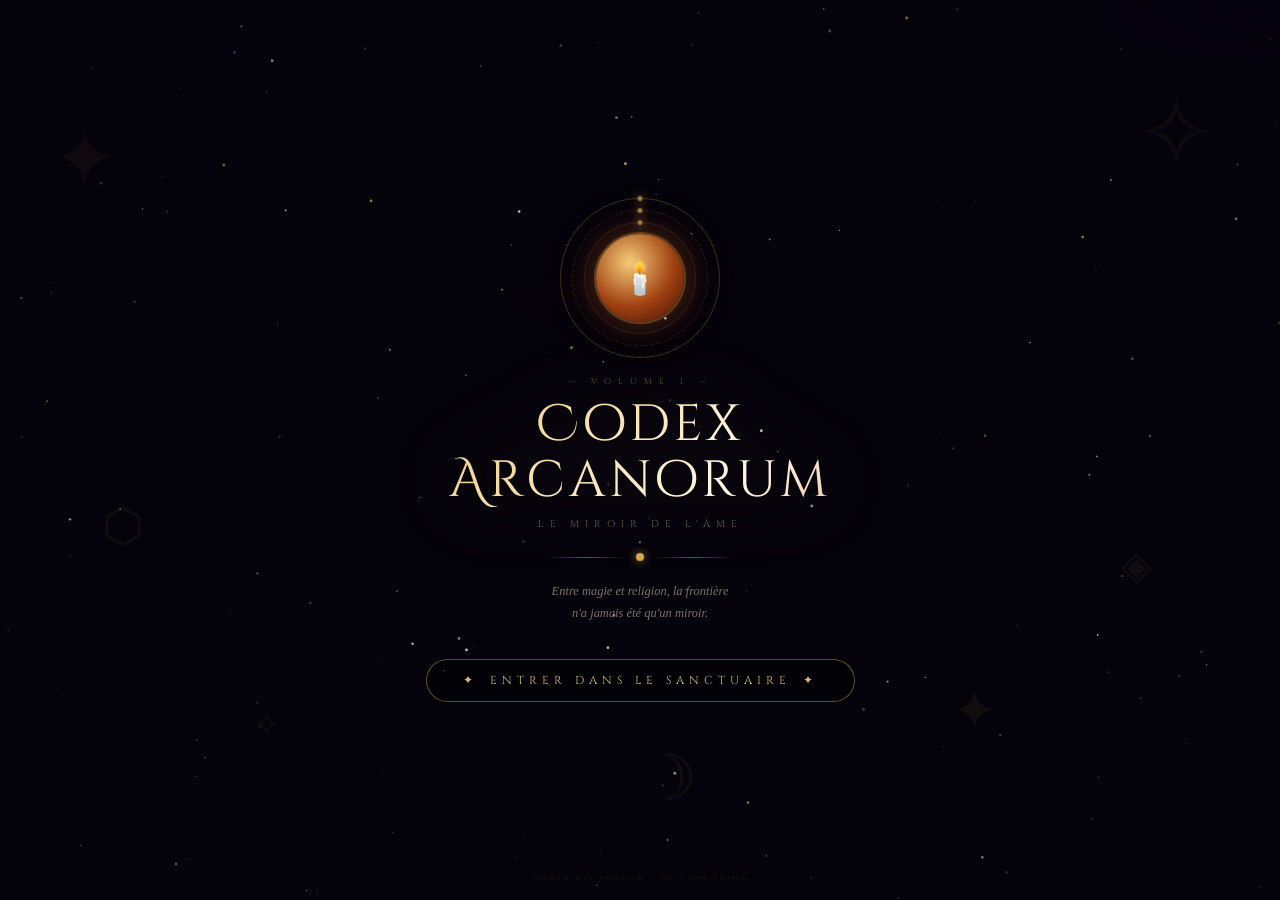
<file: index (3) (12).html>
<!DOCTYPE html>
<html lang="fr">
<head>
<meta charset="UTF-8">
<meta name="viewport" content="width=device-width, initial-scale=1.0, user-scalable=no">
<title>Codex Arcanorum — Le Miroir de l'Âme</title>
<link rel="manifest" href="manifest.json">
<meta name="theme-color" content="#07050e">
<meta name="apple-mobile-web-app-capable" content="yes">
<meta name="apple-mobile-web-app-status-bar-style" content="black-translucent">
<meta name="mobile-web-app-capable" content="yes">
<link href="https://fonts.googleapis.com/css2?family=Cinzel+Decorative:wght@400;700&family=Cinzel:wght@400;600&family=IM+Fell+English:ital@0;1&display=swap" rel="stylesheet">
<style>

  *{box-sizing:border-box;user-select:none;margin:0;padding:0}
body{background:#07050e;font-family:'IM Fell English',Georgia,serif;color:#f4e9cc;display:flex;flex-direction:column;align-items:center;min-height:100vh;padding:12px;gap:10px;transition:background 1.4s}
:root{--acc:#d4a84b;--accL:#f0cc7a;--accD:#7a5a22;--ember:#c05c1a;--bg1:#07050e;--bg2:#0f0c1c;--parc:#f4e9cc;--parcD:#c9b98a;--mys:#7a5ab0;--border:rgba(212,168,75,0.28);--glow:rgba(212,120,30,0.28)}
#starsCanvas{position:fixed;inset:0;pointer-events:none;z-index:0;opacity:0.45}
header{text-align:center;position:relative;z-index:1;padding:4px 0}
.t-main{font-family:'Cinzel Decorative',serif;font-size:clamp(1rem,3vw,1.8rem);background:linear-gradient(135deg,#f0cc7a,var(--ember) 50%,#f0cc7a);-webkit-background-clip:text;background-clip:text;color:transparent;letter-spacing:2px}
.t-sub{font-family:'Cinzel',serif;font-size:0.58rem;color:var(--accD);letter-spacing:4px;text-transform:uppercase;margin-top:2px}
.stat-bar{display:flex;align-items:center;background:rgba(0,0,0,0.5);border:1px solid var(--border);border-radius:40px;padding:6px 14px;width:100%;max-width:700px;z-index:1;justify-content:space-between}
.sb-block{text-align:center;flex:1}
.sb-val{font-family:'Cinzel',serif;font-size:1.3rem;color:var(--accL);text-shadow:0 0 8px var(--glow);display:block;line-height:1.1}
.sb-lbl{font-size:0.5rem;letter-spacing:2px;color:var(--accD);text-transform:uppercase}
.sb-div{width:1px;height:26px;background:var(--border)}
.tabs{display:flex;gap:4px;width:100%;max-width:900px;position:relative;z-index:2}
.tab-btn{flex:1;padding:8px 3px;border:1px solid var(--border);background:rgba(0,0,0,0.4);border-radius:12px;font-family:'Cinzel',serif;font-size:0.63rem;letter-spacing:1px;color:var(--accD);cursor:pointer;text-align:center;transition:all 0.2s;position:relative}
.tab-btn.active{background:rgba(212,168,75,0.12);border-color:var(--acc);color:var(--accL)}
.tab-btn .notif{position:absolute;top:-4px;right:-4px;background:var(--ember);color:#fff;border-radius:50%;width:14px;height:14px;font-size:0.48rem;display:flex;align-items:center;justify-content:center;font-family:'Cinzel',serif}
.tab-pane{display:none;width:100%;max-width:900px;z-index:1}
.tab-pane.active{display:block}
.panel{background:linear-gradient(160deg,var(--bg2),var(--bg1));border:1px solid var(--border);border-radius:18px;padding:14px;position:relative;overflow:hidden}
.panel::before{content:'';position:absolute;inset:0;border-radius:18px;background:linear-gradient(135deg,rgba(212,168,75,0.04) 0%,transparent 50%);pointer-events:none}
.panel-title{font-family:'Cinzel',serif;font-size:0.58rem;letter-spacing:4px;text-transform:uppercase;color:var(--acc);border-bottom:1px solid var(--border);padding-bottom:5px;margin-bottom:10px}
#tab-ritual{display:grid;grid-template-columns:1fr 1fr;gap:11px}
@media(max-width:600px){#tab-ritual{grid-template-columns:1fr}}
.epoch-badge{background:rgba(212,168,75,0.09);border:1px solid rgba(212,168,75,0.25);border-radius:40px;padding:3px 11px;font-family:'Cinzel',serif;font-size:0.54rem;letter-spacing:2px;color:var(--accL);display:inline-block;margin-bottom:7px}
.fact-box{background:rgba(15,12,28,0.85);border:1px solid var(--acc);box-shadow:0 0 20px rgba(212,168,75,0.15);position:relative;overflow:hidden;width:100%;max-width:600px;margin:10px auto;display:flex;flex-direction:column;justify-content:space-between;align-items:center;text-align:center;padding:14px 18px;clip-path:polygon(2% 5%,98% 0%,100% 92%,3% 100%,0% 50%);backdrop-filter:blur(4px);
  height: 148px;
  min-height: 148px;
  max-height: 148px;
}
.fact-box::after{content:"";position:absolute;top:-50%;left:-150%;width:200%;height:200%;background:linear-gradient(45deg,transparent,rgba(255,255,255,0.1),transparent);transform:rotate(45deg);animation:mirrorShine 8s cubic-bezier(0.4,0,0.6,1) infinite;pointer-events:none}
   @keyframes mirrorShine{0%{transform:translateX(-100%) rotate(45deg)}100%{transform:translateX(100%) rotate(45deg)}}
@keyframes guidePulse{0%,100%{box-shadow:0 0 8px rgba(212,168,75,0.2);border-color:rgba(212,168,75,0.4)}50%{box-shadow:0 0 22px rgba(212,168,75,0.5);border-color:var(--accL)}}
.fact-txt{display:block;width:100%;word-break:normal;overflow-wrap:anywhere}
.fact-type{font-family:'Cinzel',serif;font-size:0.48rem;letter-spacing:3px;text-transform:uppercase;margin-bottom:2px;flex-shrink:0}
.fact-type.tf{color:var(--ember)}.fact-type.tc{color:var(--mys)}.fact-type.tt{color:#6a9a6a}
.fact-inner{overflow:hidden;flex:1;display:flex;align-items:center;width:100%}
.fact-txt{font-size:0.76rem;line-height:1.42;color:var(--parc);font-style:italic;
  display:-webkit-box;-webkit-line-clamp:4;-webkit-box-orient:vertical;overflow:hidden;
  width:100%;word-break:break-word}
.fact-txt.cit{font-size:0.8rem;color:#e0d8f4;-webkit-line-clamp:4}
.fact-auth{font-size:0.52rem;color:var(--accD);margin-top:3px;font-family:'Cinzel',serif;flex-shrink:0;overflow:hidden;text-overflow:ellipsis;white-space:nowrap;max-width:100%}
.ritual-wrap{display:flex;justify-content:center;margin:8px 0}
.ritual-btn{width:126px;height:126px;border-radius:50%;border:none;cursor:pointer;background:radial-gradient(circle at 35% 30%,#f5cc7a,#a04010 60%,#6a2a08);animation:pglow 3.2s ease-in-out infinite;transition:transform 0.06s;outline:none}
.ritual-btn:active{transform:scale(0.92);animation:none}
.ritual-inner{width:100%;height:100%;border-radius:50%;display:flex;flex-direction:column;align-items:center;justify-content:center;gap:2px;pointer-events:none}
.ritual-btn .sigil{font-size:1.85rem;filter:drop-shadow(0 0 6px rgba(255,220,120,0.6))}
.ritual-btn .blbl{font-family:'Cinzel',serif;font-size:0.46rem;letter-spacing:3px;color:#fff9e8}
@keyframes pglow{0%,100%{box-shadow:0 0 0 2px rgba(212,168,75,0.4),0 0 0 5px rgba(212,168,75,0.07),0 10px 25px rgba(0,0,0,0.7),0 0 18px var(--glow),inset 0 1px 2px rgba(255,240,180,0.4)}50%{box-shadow:0 0 0 3px rgba(240,200,100,0.7),0 0 0 11px rgba(212,168,75,0.12),0 10px 25px rgba(0,0,0,0.7),0 0 42px var(--glow),inset 0 1px 2px rgba(255,240,180,0.4)}}
.prog-row{display:flex;align-items:center;gap:8px;margin-top:10px}
.prog-bar{flex:1;height:3px;background:rgba(212,168,75,0.1);border-radius:3px;overflow:hidden}
.prog-fill{height:100%;background:linear-gradient(90deg,var(--ember),var(--acc));border-radius:3px;transition:width 0.4s}
.prog-lbl{font-family:'Cinzel',serif;font-size:0.5rem;color:var(--accD);white-space:nowrap}
.epoch-section{background:rgba(0,0,0,0.28);border:1px solid var(--border);border-radius:14px;overflow:hidden;margin-bottom:10px}
.epoch-head{padding:9px 13px;cursor:pointer;display:flex;justify-content:space-between;align-items:center;background:rgba(212,168,75,0.05)}
.epoch-head-name{font-family:'Cinzel',serif;font-size:0.72rem;color:var(--accL)}
.epoch-head-cost{font-family:'Cinzel',serif;font-size:0.58rem;color:var(--accD)}
.epoch-head.owned .epoch-head-cost{color:#6aaa6a}
.epoch-head.locked{opacity:0.3;cursor:default}
.ebar{height:2px;background:rgba(212,168,75,0.08);border-radius:2px;margin-top:5px;overflow:hidden;width:100%}
.efill{height:100%;background:linear-gradient(90deg,var(--ember),var(--acc));border-radius:2px;transition:width 0.3s}
.sanctuaries-grid{padding:8px;display:flex;flex-direction:column;gap:6px}
.sanct-card{background:rgba(0,0,0,0.3);border:1px solid rgba(212,168,75,0.14);border-radius:10px;padding:8px 10px;transition:all 0.15s}
.sanct-card.buyable{border-color:rgba(212,168,75,0.45);cursor:pointer;background:rgba(212,168,75,0.05)}
.sanct-card.buyable:hover{border-color:var(--acc);background:rgba(212,168,75,0.1);transform:translateX(2px)}
.sanct-card.locked{opacity:0.60}
.sanct-head{display:flex;justify-content:space-between;align-items:flex-start;gap:5px}
.sanct-name{font-family:'Cinzel',serif;font-size:0.7rem;color:var(--accL)}
.sanct-status{font-family:'Cinzel',serif;font-size:0.56rem;color:var(--accD)}
.sanct-card.owned .sanct-status{color:#6aaa6a}
.sanct-desc{font-size:0.63rem;color:var(--parcD);margin-top:2px;font-style:italic}
.sanct-bonus{font-size:0.58rem;color:#9ab870;margin-top:3px;font-family:'Cinzel',serif}
.lvl-bar{height:2px;background:rgba(212,168,75,0.08);border-radius:2px;margin-top:4px;overflow:hidden}
.lvl-fill{height:100%;background:linear-gradient(90deg,#6a9a6a,#9ab870);border-radius:2px}
.grim-header{display:flex;justify-content:space-between;align-items:center;margin-bottom:6px;flex-wrap:wrap;gap:6px}
.grim-total{font-family:'Cinzel',serif;font-size:0.58rem;color:var(--accD)}
.grim-filters{display:flex;gap:5px}
.grim-filter{background:rgba(0,0,0,0.35);border:1px solid var(--border);border-radius:20px;padding:3px 10px;font-family:'Cinzel',serif;font-size:0.52rem;color:var(--accD);cursor:pointer}
.grim-filter.active{background:rgba(212,168,75,0.14);border-color:var(--acc);color:var(--accL)}
.grim-epoch-section{margin-bottom:12px}
.grim-epoch-title{font-family:'Cinzel',serif;font-size:0.62rem;letter-spacing:3px;text-transform:uppercase;color:var(--acc);border-bottom:1px solid var(--border);padding-bottom:4px;margin-bottom:7px;display:flex;justify-content:space-between}
.grim-count{font-size:0.52rem;color:var(--accD)}
.grim-entry{background:rgba(0,0,0,0.32);border-radius:10px;padding:10px 12px;margin-bottom:6px;animation:slideIn 0.25s ease;border-left:3px solid transparent}
@keyframes slideIn{from{opacity:0;transform:translateX(-6px)}to{opacity:1;transform:translateX(0)}}
.grim-entry.tf{border-left-color:var(--ember);background:rgba(74,48,128,0.15)}
.grim-entry.tc{border-left-color:var(--mys);background:rgba(100,80,160,0.12)}
.grim-entry.tt{border-left-color:#6a9a6a;background:rgba(40,80,40,0.15)}
.grim-entry.rev{border-left-color:#5a8ac0;background:rgba(30,50,90,0.28)}
.ge-type{font-family:'Cinzel',serif;font-size:0.48rem;letter-spacing:3px;text-transform:uppercase;margin-bottom:3px}
.ge-type.tf{color:var(--ember)}.ge-type.tc{color:var(--mys)}.ge-type.tt{color:#6a9a6a}.ge-type.rev{color:#5a8ac0}
.ge-text{font-size:0.78rem;line-height:1.52;color:var(--parc);font-style:italic}
.ge-text.cit{font-size:0.84rem;color:#e0d8f4}
.ge-auth{font-size:0.56rem;color:var(--accD);margin-top:3px;font-family:'Cinzel',serif}
.grim-empty{font-size:0.72rem;color:var(--accD);font-style:italic;text-align:center;padding:20px;opacity:0.6}
.grim-scroll{max-height:60vh;overflow-y:auto;scrollbar-width:thin;padding-right:4px}
.modal-ov{position:fixed;inset:0;z-index:2000;background:rgba(2,1,8,0.84);backdrop-filter:blur(6px);display:flex;align-items:center;justify-content:center;animation:fadein 0.3s ease}
@keyframes fadein{from{opacity:0}to{opacity:1}}
.modal-box{background:linear-gradient(160deg,#100e20,#080614);border-radius:18px;padding:24px 22px;max-width:520px;width:100%;position:relative;animation:slideup 0.35s ease}
@keyframes slideup{from{opacity:0;transform:translateY(18px)}to{opacity:1;transform:translateY(0)}}
.modal-border{position:absolute;inset:0;border-radius:18px;border:1px solid rgba(212,168,75,0.48);pointer-events:none}
.modal-title{font-family:'Cinzel',serif;font-size:1.15rem;color:var(--accL);margin-bottom:12px;text-align:center;letter-spacing:3px}
.modal-text{font-style:italic;font-size:0.95rem;line-height:1.7;max-height:55vh;overflow-y:auto;padding-right:10px}
.modal-close{display:block;width:100%;background:rgba(212,168,75,0.1);border:1px solid var(--border);border-radius:40px;padding:8px;font-family:'Cinzel',serif;font-size:0.6rem;letter-spacing:3px;color:var(--accL);cursor:pointer;text-align:center}
.toast{position:fixed;bottom:14px;left:50%;transform:translateX(-50%) translateY(14px);background:rgba(18,13,32,0.97);border:1px solid var(--acc);border-radius:40px;padding:6px 18px;font-family:'Cinzel',serif;font-size:0.63rem;color:var(--accL);opacity:0;transition:all 0.3s;pointer-events:none;z-index:1000;white-space:nowrap}
.toast.show{opacity:1;transform:translateX(-50%) translateY(0)}
@media(max-width:560px){.modal-box{padding:18px 14px}.ritual-btn{width:110px;height:110px}.ritual-btn .sigil{font-size:1.6rem}.toast{white-space:normal;font-size:0.55rem}}
.reset-btn{position:fixed;bottom:12px;right:12px;background:rgba(100,80,160,0.2);border:1px solid rgba(212,168,75,0.3);border-radius:30px;padding:4px 10px;font-family:'Cinzel',serif;font-size:0.5rem;letter-spacing:1px;color:var(--accD);cursor:pointer;z-index:100;transition:all 0.2s;backdrop-filter:blur(4px)}
.reset-btn:hover{background:rgba(100,80,160,0.4);border-color:var(--ember);color:var(--accL)}
/* ═══════════ TUTORIEL ═══════════ */
.tuto-overlay{position:fixed;inset:0;z-index:5000;background:rgba(2,1,8,0.92);backdrop-filter:blur(8px);display:flex;align-items:center;justify-content:center;padding:16px;animation:fadein 0.4s ease}
.tuto-box{background:linear-gradient(160deg,#0e0c1e,#070514);border:1px solid var(--border);border-radius:20px;padding:22px 20px;max-width:480px;width:100%;position:relative;max-height:92vh;overflow-y:auto;scrollbar-width:thin}
.tuto-box::before{content:'';position:absolute;inset:0;border-radius:20px;background:linear-gradient(135deg,rgba(212,168,75,0.05) 0%,transparent 60%);pointer-events:none}
.tuto-header{text-align:center;margin-bottom:16px}
.tuto-title{font-family:'Cinzel Decorative',serif;font-size:1rem;background:linear-gradient(135deg,#f0cc7a,var(--ember) 50%,#f0cc7a);-webkit-background-clip:text;background-clip:text;color:transparent;letter-spacing:2px}
.tuto-subtitle{font-family:'Cinzel',serif;font-size:0.5rem;color:var(--accD);letter-spacing:3px;text-transform:uppercase;margin-top:4px}
.tuto-step{display:none}
.tuto-step.active{display:block;animation:slideIn 0.3s ease}
.tuto-step-title{font-family:'Cinzel',serif;font-size:0.75rem;color:var(--accL);margin-bottom:10px;display:flex;align-items:center;gap:8px;letter-spacing:2px}
.tuto-step-title .tuto-icon{font-size:1.4rem}
.tuto-text{font-size:0.75rem;line-height:1.7;color:var(--parc);font-style:italic}
.tuto-text strong{color:var(--accL);font-style:normal}
.tuto-text .tuto-tip{display:inline-block;background:rgba(212,168,75,0.1);border:1px solid rgba(212,168,75,0.25);border-radius:8px;padding:6px 10px;margin:8px 0;width:100%;font-style:normal;font-size:0.72rem}
.tuto-text .tuto-tip::before{content:"✧ ";color:var(--acc)}
.tuto-nav{display:flex;gap:8px;margin-top:18px;align-items:center}
.tuto-nav-btn{flex:1;padding:8px;background:rgba(212,168,75,0.1);border:1px solid var(--border);border-radius:30px;font-family:'Cinzel',serif;font-size:0.55rem;letter-spacing:2px;color:var(--accL);cursor:pointer;text-align:center;transition:all 0.2s}
.tuto-nav-btn:hover{background:rgba(212,168,75,0.2);border-color:var(--acc)}
.tuto-nav-btn.primary{background:rgba(212,168,75,0.18);border-color:var(--acc)}
.tuto-nav-btn.primary:hover{background:rgba(212,168,75,0.32);box-shadow:0 0 14px var(--glow)}
.tuto-dots{display:flex;gap:5px;justify-content:center;margin-top:12px}
.tuto-dot{width:6px;height:6px;border-radius:50%;background:rgba(212,168,75,0.2);border:1px solid rgba(212,168,75,0.3);transition:all 0.2s}
.tuto-dot.active{background:var(--acc);border-color:var(--accL);box-shadow:0 0 6px var(--glow)}
.tuto-divider{height:1px;background:var(--border);margin:12px 0}
.tuto-btn-help{position:fixed;bottom:52px;right:12px;background:rgba(100,80,160,0.25);border:1px solid rgba(212,168,75,0.35);border-radius:30px;padding:4px 10px;font-family:'Cinzel',serif;font-size:0.5rem;letter-spacing:1px;color:var(--accD);cursor:pointer;z-index:200;transition:all 0.2s;backdrop-filter:blur(4px)}
.tuto-btn-help:hover{background:rgba(100,80,160,0.45);border-color:var(--acc);color:var(--accL)}
.rune{position:fixed;pointer-events:none;z-index:1000;font-family:'Cinzel Decorative',serif;font-size:1.8rem;font-weight:bold;white-space:nowrap;animation:riseRune 1.4s ease-out forwards}
@keyframes riseRune{0%{opacity:0.9;transform:translateY(0) scale(0.8);filter:blur(0px)}30%{opacity:1;transform:translateY(-15px) scale(1)}100%{opacity:0;transform:translateY(-70px) scale(0.5);filter:blur(4px)}}
.spark{position:fixed;pointer-events:none;z-index:999;width:3px;height:3px;border-radius:50%;background:radial-gradient(circle,#f0cc7a,#d4783a);animation:sparkOut 0.8s ease-out forwards}
@keyframes sparkOut{0%{opacity:0.9;transform:scale(1)}100%{opacity:0;transform:scale(0.2) translateY(-20px)}}
.sigilCircle{position:fixed;pointer-events:none;z-index:998;border-radius:50%;border:1px solid rgba(212,168,75,0.6);box-shadow:0 0 12px rgba(212,168,75,0.4),inset 0 0 8px rgba(212,168,75,0.2);animation:circlePulse 0.7s ease-out forwards}
@keyframes circlePulse{0%{width:0;height:0;margin-left:0;margin-top:0;opacity:0.8}50%{opacity:0.5}100%{width:90px;height:90px;margin-left:-45px;margin-top:-45px;opacity:0}}
.mirror-fragments{display:flex;flex-wrap:wrap;gap:10px;margin:15px 0;justify-content:center}
.mirror-shard{width:65px;height:65px;background:rgba(212,168,75,0.1);border:1px solid rgba(212,168,75,0.3);border-radius:50%;display:flex;flex-direction:column;align-items:center;justify-content:center;font-size:1.6rem;transition:all 0.2s;position:relative}
.mirror-shard.found{background:rgba(212,168,75,0.25);border-color:var(--acc);box-shadow:0 0 12px rgba(212,168,75,0.4);animation:shardGlow 2s ease-in-out infinite}
.mirror-shard.found .shard-name{font-size:0.45rem;color:var(--accL);margin-top:4px;text-align:center}
.mirror-shard:not(.found){opacity:0.4;filter:grayscale(0.5)}
@keyframes shardGlow{0%,100%{box-shadow:0 0 5px rgba(212,168,75,0.3)}50%{box-shadow:0 0 18px rgba(212,168,75,0.7)}}
.mirror-progress{background:rgba(0,0,0,0.4);border-radius:20px;padding:12px;margin:12px 0;text-align:center}
.mirror-button{background:linear-gradient(135deg,rgba(212,168,75,0.2),rgba(100,80,160,0.3));border:2px solid var(--acc);border-radius:60px;padding:14px 24px;font-family:'Cinzel',serif;font-size:0.9rem;letter-spacing:4px;color:var(--accL);cursor:pointer;width:100%;margin:15px 0;transition:all 0.2s}
.mirror-button:hover:not(:disabled){background:rgba(212,168,75,0.35);transform:scale(1.02);box-shadow:0 0 20px var(--glow)}
.mirror-button:disabled{opacity:0.4;cursor:not-allowed}
.mirror-legend{font-size:0.65rem;color:var(--parcD);font-style:italic;margin-top:12px;padding-top:10px;border-top:1px solid var(--border);text-align:center}
.mirror-complete{background:linear-gradient(135deg,rgba(212,168,75,0.15),rgba(100,80,160,0.2));border-radius:16px;padding:18px;margin:15px 0;text-align:center;border:1px solid rgba(212,168,75,0.5);animation:completePulse 1.8s ease-in-out infinite}
@keyframes completePulse{0%,100%{border-color:rgba(212,168,75,0.4);background:rgba(212,168,75,0.08)}50%{border-color:rgba(212,168,75,0.9);background:rgba(212,168,75,0.18)}}
.mirror-final-choice{display:flex;gap:12px;margin:15px 0;flex-wrap:wrap}
.choice-btn{flex:1;background:rgba(0,0,0,0.5);border:1px solid var(--border);border-radius:40px;padding:12px 8px;font-family:'Cinzel',serif;font-size:0.7rem;cursor:pointer;transition:all 0.2s;color:var(--parc)}
.choice-btn:hover{border-color:var(--acc);background:rgba(212,168,75,0.15)}
.choice-faith{border-left-color:#c0a8f0}.choice-magic{border-left-color:var(--ember)}.choice-unity{border-left-color:var(--acc)}
.modal-mirror{border:2px solid var(--acc);box-shadow:0 0 30px var(--glow), inset 0 0 20px rgba(212,168,75,0.1);background:linear-gradient(160deg,#0a0818,#050310);animation:modalGlowPulse 2s ease-in-out infinite}
.modal-mirror .modal-border{border-color:var(--acc);box-shadow:0 0 15px var(--acc)}
.modal-mirror .modal-title{font-size:1.2rem;letter-spacing:4px;text-shadow:0 0 10px var(--acc);color:var(--accL)}
.modal-mirror .modal-text{border-left:2px solid var(--acc);padding-left:15px;font-size:1rem}
@keyframes modalGlowPulse{0%,100%{box-shadow:0 0 20px rgba(212,168,75,0.2), inset 0 0 10px rgba(212,168,75,0.05)}50%{box-shadow:0 0 45px rgba(212,168,75,0.5), inset 0 0 25px rgba(212,168,75,0.1)}}
.modal-mirror-ultimate{border:3px solid #d4af37;box-shadow:0 0 60px rgba(212,175,55,0.7), inset 0 0 30px rgba(212,175,55,0.15);background:linear-gradient(160deg,#1a1520,#0a0810);animation:modalUltimatePulse 1.5s ease-in-out infinite}
.modal-mirror-ultimate .modal-title{font-size:1.4rem;text-shadow:0 0 15px #d4af37;color:#d4af37}
.modal-mirror-ultimate .modal-text{border-left:2px solid #d4af37;color:#f0e6c0}
@keyframes modalUltimatePulse{0%,100%{box-shadow:0 0 30px rgba(212,175,55,0.3)}50%{box-shadow:0 0 70px rgba(212,175,55,0.8)}}
.achievements-panel{max-height:400px;overflow-y:auto;padding:5px}
.achievement{background:rgba(0,0,0,0.3);border-left:3px solid var(--accD);border-radius:10px;padding:8px 12px;margin-bottom:8px;transition:all 0.2s;cursor:pointer}
.achievement.unlocked{border-left-color:var(--acc);background:rgba(212,168,75,0.1);box-shadow:0 0 8px rgba(212,168,75,0.2)}
.achievement.unlocked .achieve-title{color:var(--accL);text-shadow:0 0 4px var(--acc)}
.achievement.unlocked .achieve-desc{color:var(--parc)}
.achievement.locked{opacity:0.5;filter:grayscale(0.3)}
.achieve-title{font-family:'Cinzel',serif;font-size:0.7rem;letter-spacing:2px;display:flex;justify-content:space-between;align-items:center}
.achieve-name{color:var(--acc)}
.achieve-date{font-size:0.5rem;color:var(--accD);font-family:monospace}
.achieve-desc{font-size:0.55rem;color:var(--parcD);margin-top:3px;font-style:italic}
.achieve-reward{font-size:0.5rem;color:#9ab870;margin-top:3px}

/* ═══════════ GAINS PASSIFS VISUELS ═══════════ */
@keyframes passiveFloat{
  0%  { opacity:0;   transform:translateY(0)   scale(0.7); }
  18% { opacity:1;   transform:translateY(-8px) scale(1);  }
  70% { opacity:0.85;transform:translateY(-28px)scale(0.95);}
  100%{ opacity:0;   transform:translateY(-48px)scale(0.6); filter:blur(2px); }
}
@keyframes passiveDot{
  0%  { opacity:0;   transform:translateY(0) scale(0); }
  20% { opacity:0.8; transform:translateY(-6px) scale(1); }
  100%{ opacity:0;   transform:translateY(-30px) scale(0.4); }
}
@keyframes sanctPulse{
  0%,100%{ box-shadow: 0 0 0px rgba(212,168,75,0); }
  50%    { box-shadow: 0 0 10px rgba(212,168,75,0.22), inset 0 0 6px rgba(212,168,75,0.08); }
}
.passive-float{
  position:absolute; pointer-events:none; z-index:900;
  font-family:'Cinzel',serif; font-size:0.62rem; font-weight:bold;
  color:#f0cc7a; text-shadow:0 0 6px rgba(212,168,75,0.9);
  white-space:nowrap; animation:passiveFloat 1.5s ease-out forwards;
}
.passive-dot{
  position:absolute; pointer-events:none; z-index:899;
  width:3px; height:3px; border-radius:50%;
  background:radial-gradient(circle,#f0cc7a,#c07820);
  animation:passiveDot 1.2s ease-out forwards;
}
.sanct-card.owned{ position:relative; overflow:visible; }
.sanct-card.active-passive{ animation:sanctPulse 2.4s ease-in-out infinite; }
.achieve-notif{position:fixed;bottom:80px;right:20px;background:linear-gradient(135deg,#0a0818,#050310);border:2px solid var(--acc);border-radius:12px;padding:12px 18px;max-width:280px;z-index:2001;opacity:0;transition:opacity 0.3s ease;animation:achieveSlideIn 0.4s ease-out forwards;box-shadow:0 0 30px rgba(212,168,75,0.4)}
#achievementsBtn.has-new::after{content:"✨";position:absolute;top:-8px;right:-8px;font-size:0.7rem;animation:sparkle 1s ease-in-out infinite}
@keyframes sparkle{0%,100%{opacity:0.6;transform:scale(0.9)}50%{opacity:1;transform:scale(1.2)}}
.cosmic-section{background:linear-gradient(160deg,rgba(20,10,40,0.9),rgba(5,2,15,0.95));border:1px solid rgba(212,175,55,0.5);border-radius:18px;overflow:hidden;margin-bottom:12px;box-shadow:0 0 30px rgba(212,175,55,0.08)}
.cosmic-header{padding:12px 16px;background:linear-gradient(90deg,rgba(212,175,55,0.1),rgba(100,80,160,0.1));border-bottom:1px solid rgba(212,175,55,0.25);text-align:center}
.cosmic-title{font-family:'Cinzel Decorative',serif;font-size:0.72rem;letter-spacing:4px;background:linear-gradient(135deg,#f0cc7a,#d4af37,#c0a8e8);-webkit-background-clip:text;background-clip:text;color:transparent}
.cosmic-subtitle{font-size:0.52rem;color:rgba(212,175,55,0.6);letter-spacing:2px;margin-top:3px;font-family:'Cinzel',serif}
.cosmic-grid{padding:10px;display:flex;flex-direction:column;gap:8px}
.cosmic-card{border-radius:14px;padding:12px 14px;border:1px solid rgba(212,175,55,0.2);background:rgba(0,0,0,0.4);transition:all 0.2s;position:relative;overflow:hidden}
.cosmic-card.owned{border-color:rgba(212,175,55,0.55);background:linear-gradient(135deg,rgba(212,175,55,0.08),rgba(100,80,160,0.12));box-shadow:0 0 15px rgba(212,175,55,0.12)}
.cosmic-card.buyable {
  border-color: rgba(212,175,55,0.45);
  cursor: pointer;
  background: rgba(212,175,55,0.05);
  transition: all 0.2s ease;
  animation: none !important;
}

.cosmic-card.buyable:hover {
  border-color: #d4af37;
  background: rgba(212,175,55,0.1);
  transform: translateX(2px);
  box-shadow: 0 0 20px rgba(212,175,55,0.2);
}
 .cosmic-card.locked{opacity:0.32}
.cosmic-card-head{display:flex;justify-content:space-between;align-items:flex-start;gap:8px}
.cosmic-name{font-family:'Cinzel',serif;font-size:0.7rem;color:#f0cc7a;display:flex;align-items:center;gap:6px}
.cosmic-cost{font-family:'Cinzel',serif;font-size:0.56rem;color:rgba(212,175,55,0.7);white-space:nowrap}
.cosmic-card.owned .cosmic-cost{color:#9ab870}
.cosmic-desc{font-size:0.6rem;color:var(--parcD);margin-top:4px;font-style:italic;line-height:1.4}
.cosmic-bonus{font-size:0.55rem;color:#c0a8e8;margin-top:5px;font-family:'Cinzel',serif;letter-spacing:1px}
.cosmic-lore{font-size:0.56rem;color:rgba(240,230,200,0.55);margin-top:6px;font-style:italic;line-height:1.4;border-left:2px solid rgba(212,175,55,0.25);padding-left:8px;display:none}
.cosmic-card.owned .cosmic-lore{display:block;color:rgba(240,230,200,0.75)}
.cosmic-shine{position:absolute;inset:0;background:linear-gradient(45deg,transparent 30%,rgba(212,175,55,0.06) 50%,transparent 70%);pointer-events:none;animation:cosmicShine 6s ease-in-out infinite}
@keyframes cosmicShine{0%{transform:translateX(-100%)}100%{transform:translateX(200%)}}
.cosmic-progress{display:flex;align-items:center;gap:6px;margin-top:6px}
.cosmic-prog-bar{flex:1;height:2px;background:rgba(212,175,55,0.1);border-radius:2px;overflow:hidden}
.cosmic-prog-fill{height:100%;background:linear-gradient(90deg,#7a5ab0,#d4af37);border-radius:2px;transition:width 0.4s}
@media(max-width:400px){body{padding:8px;gap:6px}}.stat-bar{padding:4px 10px;gap:4px}.sb-val{font-size:0.9rem}.sb-lbl{font-size:0.4rem}.tab-btn{font-size:0.5rem;padding:6px 2px}.panel{padding:10px}.panel-title{font-size:0.5rem;margin-bottom:6px}.fact-txt{font-size:0.65rem}.fact-txt.cit{font-size:0.7rem}.ritual-btn{width:100px;height:100px}.ritual-btn .sigil{font-size:1.4rem}.ritual-btn .blbl{font-size:0.4rem}.epoch-badge{font-size:0.45rem;padding:2px 8px}.sanct-name{font-size:0.6rem}.sanct-desc{font-size:0.55rem}.sanct-status,.sanct-bonus{font-size:0.5rem}.sanct-card{padding:6px 8px}.grim-entry{padding:8px 10px}.ge-text{font-size:0.65rem}.ge-type{font-size:0.45rem}.mirror-shard{width:50px;height:50px;font-size:1.2rem}.mirror-shard.found .shard-name{font-size:0.4rem}.mirror-button{font-size:0.7rem;padding:10px 16px}.choice-btn{font-size:0.6rem;padding:8px 6px}.modal-box{max-width:90%;padding:16px 14px;margin:10px}.modal-title{font-size:1rem}.modal-text{font-size:0.85rem;line-height:1.5}.toast{font-size:0.55rem;padding:5px 12px;white-space:normal;max-width:90%;text-align:center}.reset-btn{padding:3px 8px;font-size:0.6rem}#achievementsBtn{font-size:0.9rem;padding:3px 6px}#recentScroll{font-size:0.55rem}}
@media(max-width:480px){.stat-bar{flex-wrap:wrap;justify-content:center;gap:8px}.sb-div{display:none}.tab-btn{font-size:0.45rem;letter-spacing:1px}.mirror-final-choice{flex-direction:column}}
.event-toast{position:fixed;bottom:80px;right:20px;width:280px;background:linear-gradient(135deg,#0a0818,#050310);border:2px solid var(--acc);border-radius:12px;padding:12px;z-index:2001;animation:slideInRight 0.3s ease-out;cursor:pointer}
.event-toast .title{font-family:'Cinzel',serif;font-size:0.8rem;color:var(--accL);margin-bottom:8px}
.event-toast .desc{font-size:0.7rem;color:var(--parc);margin-bottom:10px}
.event-toast .choices{display:flex;gap:8px}
.event-toast .choice{flex:1;background:rgba(212,168,75,0.15);border:1px solid var(--border);border-radius:8px;padding:6px;font-size:0.6rem;text-align:center;cursor:pointer}
.event-toast .choice:hover{background:rgba(212,168,75,0.3);border-color:var(--acc)}
@keyframes slideInRight{from{opacity:0;transform:translateX(100px)}to{opacity:1;transform:translateX(0)}}
#achievementsBtn,#resetBtn{z-index:2000}
@keyframes waveExpand{0%{transform:scale(0.2);opacity:0.8}100%{transform:scale(2);opacity:0}}
@keyframes floatUp{0%{opacity:1;transform:translateY(0) scale(0.5)}100%{opacity:0;transform:translateY(-60px) scale(1.2)}}
@keyframes comboGlow{0%{text-shadow:0 0 0px var(--accL)}50%{text-shadow:0 0 15px var(--accL)}100%{text-shadow:0 0 0px var(--accL)}}
.combo-flash{animation:comboGlow 0.3s ease-out}

/* ═══ COMBO AMÉLIORÉ ═══ */
#comboBlock{transition:all 0.2s}
#comboBlock.combo-on .sb-val{color:#ffaa44!important;text-shadow:0 0 10px rgba(255,130,30,0.9)!important}
#comboBlock.combo-on .sb-lbl{color:#c07838!important}
#comboBlock.combo-hot .sb-val{color:#ff6b20!important;text-shadow:0 0 18px rgba(255,80,10,1)!important;animation:comboFire 0.35s ease-in-out infinite alternate}
#comboBlock.combo-max .sb-val{color:#f0cc7a!important;text-shadow:0 0 22px rgba(212,168,75,0.8),0 0 44px rgba(240,204,122,0.4)!important;animation:comboFire 0.18s ease-in-out infinite alternate}
 @keyframes comboFire{0%{transform:scale(1)}100%{transform:scale(1.14)}}
@keyframes comboBurst{0%{transform:scale(1.3);opacity:1}100%{transform:scale(1);opacity:1}}
.combo-burst{animation:comboBurst 0.22s ease-out}

/* Barre de jauge combo */
#comboMeter{width:100%;max-width:700px;height:3px;background:rgba(212,168,75,0.08);border-radius:3px;overflow:hidden;z-index:1;opacity:0;transition:opacity 0.3s}
#comboMeter.visible{opacity:1}
#comboMeterFill{height:100%;width:0%;border-radius:3px;background:linear-gradient(90deg,#c05c1a,#f0cc7a);transition:width 0.1s ease-out}

/* Tooltip combo */
.combo-tip{position:fixed;pointer-events:none;z-index:1002;font-family:'Cinzel',serif;font-size:0.68rem;font-weight:bold;color:#ffaa44;text-shadow:0 0 8px rgba(255,120,20,0.9);animation:comboTipAnim 1.1s ease-out forwards;white-space:nowrap}
@keyframes comboTipAnim{0%{opacity:1;transform:translateY(0) scale(0.85)}20%{opacity:1;transform:translateY(-12px) scale(1.05)}100%{opacity:0;transform:translateY(-50px) scale(0.7)}}

/* Décalage : quand le combo retombe */
.combo-decay{animation:comboDecay 0.4s ease-out forwards}
@keyframes comboDecay{0%{transform:scale(0.9);opacity:0.6}100%{transform:scale(1);opacity:1}}

.reset-btn{display:none}
.tuto-btn-help{display:none}
.epoch-content{transition:all 0.2s ease;overflow:hidden;display:block}
.epoch-content.collapsed{display:none!important}
.collapse-indicator{display:inline-block;transition:transform 0.2s ease;font-size:0.7rem;margin-left:8px;color:var(--accL)}
.epoch-head{cursor:pointer;user-select:none}
.epoch-head .epoch-head-name{display:flex;align-items:center;gap:6px;flex-wrap:wrap}
.modal-box.magnum-opus{animation:magnumGlow 4s infinite ease-in-out;border:2px solid var(--accL);background:radial-gradient(circle at center,#1a140a 0%,#07050e 100%);max-width:500px;transform:scale(1.05)}
@keyframes magnumGlow{0%{box-shadow:0 0 20px var(--accD), inset 0 0 10px var(--accD)}50%{box-shadow:0 0 60px var(--accL), inset 0 0 30px var(--accL)}100%{box-shadow:0 0 20px var(--accD), inset 0 0 10px var(--accD)}}
.modal-title.legendary{font-family:'Cinzel Decorative',serif;letter-spacing:4px;background:linear-gradient(to bottom,var(--accL),var(--acc));-webkit-background-clip:text;-webkit-text-fill-color:transparent;font-size:1.6rem;text-align:center;margin-bottom:20px}
/* ═══════════════════════════════════════════════════════
   ÉCRAN DE FIN — L'Héritage Éternel
═══════════════════════════════════════════════════════ */
#endingScreen{position:fixed;inset:0;z-index:9999;background:#000;display:flex;flex-direction:column;align-items:center;overflow-y:auto;overflow-x:hidden;opacity:0;pointer-events:none;transition:opacity 2s ease}
#endingScreen.visible{opacity:1;pointer-events:all}
#endingStars{position:fixed;inset:0;z-index:0;pointer-events:none}
#endingScroll{position:relative;z-index:2;width:100%;max-width:700px;padding:80px 32px 60px;display:flex;flex-direction:column;align-items:center;gap:0}
.ending-block{opacity:0;transform:translateY(24px);transition:opacity 1.6s ease, transform 1.6s ease;text-align:center;padding:24px 0;will-change:opacity,transform}
.ending-block.revealed{opacity:1;transform:translateY(0)}
.ending-rule{width:1px;height:56px;background:linear-gradient(to bottom,transparent,rgba(212,175,55,0.45),transparent);margin:0 auto;opacity:0;transition:opacity 1.6s ease}
.ending-rule.revealed{opacity:1}
.ending-eyebrow{font-family:'Cinzel',serif;font-size:0.52rem;letter-spacing:5px;color:rgba(212,175,55,0.5);text-transform:uppercase;margin-bottom:10px}
.ending-title{font-family:'Cinzel Decorative',serif;font-size:clamp(1.2rem,4vw,2.1rem);background:linear-gradient(135deg,#f0cc7a 0%,#fff5e0 45%,#c0a8e8 70%,#f0cc7a 100%);background-size:300% 300%;-webkit-background-clip:text;background-clip:text;color:transparent;animation:endTitleShimmer 8s ease-in-out infinite;letter-spacing:3px;line-height:1.3}
@keyframes endTitleShimmer{0%,100%{background-position:0% 50%}50%{background-position:100% 50%}}
.ending-sub{font-family:'Cinzel',serif;font-size:0.6rem;color:rgba(240,230,200,0.45);letter-spacing:4px;margin-top:6px}
.ending-thesis{font-family:'IM Fell English',Georgia,serif;font-size:clamp(0.9rem,2.2vw,1.06rem);color:rgba(240,230,200,0.85);line-height:1.9;font-style:italic;max-width:560px;margin:0 auto;text-align:center}
.ending-thesis em{color:#f0cc7a;font-style:normal;font-variant:small-caps;letter-spacing:1px}
.ending-thesis strong{color:#c0a8e8;font-weight:normal}
.ending-thesis .g{color:#9ab870}
.ending-citation{font-family:'Cinzel',serif;font-size:0.55rem;color:rgba(212,175,55,0.42);letter-spacing:2px;margin-top:10px;text-align:center}
.ending-symbol{font-size:2.8rem;display:block;text-align:center;filter:drop-shadow(0 0 18px rgba(212,175,55,0.45));animation:endSymbolFloat 7s ease-in-out infinite}
@keyframes endSymbolFloat{0%,100%{transform:translateY(0) rotate(-1deg)}50%{transform:translateY(-10px) rotate(1deg)}}
.ending-divider{font-family:'Cinzel',serif;font-size:0.65rem;color:rgba(212,175,55,0.28);letter-spacing:8px;text-align:center;margin:2px 0}
.ending-final-word{font-family:'Cinzel Decorative',serif;font-size:clamp(1rem,3.5vw,1.5rem);color:#f0cc7a;text-align:center;letter-spacing:4px;text-shadow:0 0 40px rgba(212,175,55,0.7),0 0 80px rgba(212,175,55,0.3),0 0 120px rgba(192,168,232,0.2)}
.ending-close-wrap{text-align:center;padding:40px 0 30px;opacity:0;transition:opacity 2s ease}
.ending-close-wrap.visible{opacity:1}
#endingCloseBtn{font-family:'Cinzel',serif;font-size:0.6rem;letter-spacing:4px;color:rgba(212,175,55,0.55);background:transparent;border:1px solid rgba(212,175,55,0.22);border-radius:40px;padding:10px 28px;cursor:pointer;transition:all 0.3s}
#endingCloseBtn:hover{color:#f0cc7a;border-color:rgba(212,175,55,0.65);box-shadow:0 0 20px rgba(212,175,55,0.18)}
.ending-particle{position:fixed;border-radius:50%;pointer-events:none;animation:endParticleDrift linear infinite}
@keyframes endParticleDrift{0%{transform:translateY(110vh);opacity:0}8%{opacity:0.8}88%{opacity:0.2}100%{transform:translateY(-10vh);opacity:0}}

/* ═══════════════════════════════════════════════════════
   ÉCRAN TITRE — Codex Arcanorum
═══════════════════════════════════════════════════════ */
#titleScreen{
  position:fixed;inset:0;z-index:9998;
  background:#04020b;
  display:flex;flex-direction:column;align-items:center;justify-content:center;
  overflow:hidden;
  transition:opacity 1.8s ease, transform 1.8s ease;
}
#titleScreen.fade-out{opacity:0;transform:scale(1.04);pointer-events:none}
#titleCanvas{position:absolute;inset:0;z-index:0}

.title-content{
  position:relative;z-index:2;
  display:flex;flex-direction:column;align-items:center;
  gap:0;
  text-align:center;
  padding:20px;
}

/* Sigil central animé */
.title-sigil-wrap{
  position:relative;width:160px;height:160px;margin-bottom:18px;
}
.title-sigil-ring{
  position:absolute;inset:0;border-radius:50%;
  border:1px solid rgba(212,168,75,0.25);
  animation:ringRotate 18s linear infinite;
}
.title-sigil-ring:nth-child(2){
  inset:12px;border:1px dashed rgba(212,168,75,0.15);
  animation-duration:28s;animation-direction:reverse;
}
.title-sigil-ring:nth-child(3){
  inset:24px;border:1px solid rgba(192,100,30,0.2);
  animation-duration:12s;
}
.title-sigil-ring::before{
  content:'';position:absolute;
  top:-3px;left:50%;transform:translateX(-50%);
  width:5px;height:5px;border-radius:50%;
  background:rgba(212,168,75,0.7);
  box-shadow:0 0 8px rgba(212,168,75,0.8);
}
@keyframes ringRotate{from{transform:rotate(0deg)}to{transform:rotate(360deg)}}

.title-sigil-center{
  position:absolute;inset:36px;border-radius:50%;
  display:flex;align-items:center;justify-content:center;
  background:radial-gradient(circle at 38% 32%,#f5cc7a 0%,#a04010 55%,#3a1008 100%);
  box-shadow:0 0 0 2px rgba(212,168,75,0.3),0 0 30px rgba(212,100,30,0.4),0 0 60px rgba(212,100,30,0.15);
  animation:sigilPulse 3.5s ease-in-out infinite;
  font-size:2rem;
}
@keyframes sigilPulse{
  0%,100%{box-shadow:0 0 0 2px rgba(212,168,75,0.3),0 0 30px rgba(212,100,30,0.35),0 0 60px rgba(212,100,30,0.1)}
  50%{box-shadow:0 0 0 4px rgba(212,168,75,0.5),0 0 50px rgba(212,100,30,0.6),0 0 100px rgba(212,100,30,0.25)}
}

/* Titre principal */
.title-eyebrow{
  font-family:'Cinzel',serif;font-size:0.52rem;
  letter-spacing:7px;text-transform:uppercase;
  color:rgba(212,168,75,0.45);
  margin-bottom:10px;
  opacity:0;animation:titleFadeUp 1s ease 0.3s forwards;
}
.title-main-text{
  font-family:'Cinzel Decorative',serif;
  font-size:clamp(1.6rem,6vw,3.2rem);
  letter-spacing:4px;line-height:1.1;
  background:linear-gradient(135deg,#f0cc7a 0%,#fff8e8 30%,#d4783a 60%,#f0cc7a 100%);
  background-size:250% 250%;
  -webkit-background-clip:text;background-clip:text;color:transparent;
  animation:titleFadeUp 1s ease 0.6s both, titleShimmer 6s ease-in-out 1.6s infinite;
  text-shadow:none;
  filter:drop-shadow(0 0 40px rgba(212,168,75,0.25));
}
@keyframes titleShimmer{0%,100%{background-position:0% 50%}50%{background-position:100% 50%}}

.title-subtitle{
  font-family:'Cinzel',serif;font-size:0.62rem;
  letter-spacing:6px;text-transform:uppercase;
  color:rgba(240,220,180,0.4);
  margin-top:8px;
  opacity:0;animation:titleFadeUp 1s ease 0.9s forwards;
}

/* Séparateur ornemental */
.title-ornament{
  display:flex;align-items:center;gap:10px;
  margin:22px 0 20px;
  opacity:0;animation:titleFadeUp 1s ease 1.1s forwards;
}
.title-orn-line{width:80px;height:1px;background:linear-gradient(90deg,transparent,rgba(212,168,75,0.5),transparent)}
.title-orn-gem{
  width:8px;height:8px;
  background:var(--acc);border-radius:50%;
  box-shadow:0 0 10px rgba(212,168,75,0.8);
  animation:gemPulse 2.5s ease-in-out infinite;
}
@keyframes gemPulse{0%,100%{transform:scale(1);opacity:0.7}50%{transform:scale(1.4);opacity:1}}

/* Lore text */
.title-lore{
  font-family:'IM Fell English',Georgia,serif;
  font-size:0.78rem;line-height:1.75;
  color:rgba(240,225,195,0.5);
  font-style:italic;max-width:420px;
  opacity:0;animation:titleFadeUp 1s ease 1.3s forwards;
  text-align:center;
}

/* Bouton Entrer */
.title-enter-btn{
  margin-top:34px;
  position:relative;
  background:transparent;
  border:none;cursor:pointer;
  opacity:0;animation:titleFadeUp 1s ease 1.8s forwards;
}
.title-enter-inner{
  display:flex;align-items:center;gap:12px;
  padding:13px 36px;
  border:1px solid rgba(212,168,75,0.45);
  border-radius:60px;
  font-family:'Cinzel',serif;font-size:0.72rem;
  letter-spacing:5px;color:rgba(240,210,140,0.9);
  text-transform:uppercase;
  background:rgba(0,0,0,0.5);
  transition:all 0.35s ease;
  animation:enterGlow 3s ease-in-out 2.8s infinite;
  position:relative;overflow:hidden;
}
.title-enter-inner::before{
  content:'';position:absolute;inset:0;border-radius:60px;
  background:linear-gradient(90deg,transparent,rgba(212,168,75,0.08),transparent);
  transform:translateX(-100%);
  transition:transform 0.6s ease;
}
.title-enter-btn:hover .title-enter-inner::before{transform:translateX(100%)}
.title-enter-btn:hover .title-enter-inner{
  border-color:rgba(212,168,75,0.9);
  color:#f0cc7a;
  background:rgba(212,168,75,0.08);
  box-shadow:0 0 30px rgba(212,100,30,0.25),0 0 60px rgba(212,168,75,0.1);
  transform:translateY(-2px);
}
.title-enter-btn:active .title-enter-inner{transform:scale(0.97) translateY(0)}
@keyframes enterGlow{
  0%,100%{box-shadow:0 0 8px rgba(212,168,75,0.1)}
  50%{box-shadow:0 0 24px rgba(212,168,75,0.3),0 0 50px rgba(192,100,30,0.12)}
}

/* Runes flottantes décoratives */
.title-rune{
  position:absolute;font-family:'Cinzel Decorative',serif;
  color:rgba(212,168,75,0.08);pointer-events:none;
  animation:floatRune linear infinite;user-select:none;
}
@keyframes floatRune{
  0%{transform:translateY(0) rotate(0deg);opacity:0.05}
  50%{opacity:0.12}
  100%{transform:translateY(-30px) rotate(5deg);opacity:0.05}
}
.combo-loss {
  animation: comboLoss 0.3s ease-out;
}
@keyframes comboLoss {
  0% { transform: scale(1); text-shadow: 0 0 0px #ff6633; }
  50% { transform: scale(0.9); text-shadow: 0 0 12px #ff3300; color: #ff6633; }
  100% { transform: scale(1); text-shadow: 0 0 0px #ff6633; }
}
/* Fade-in commun */
@keyframes titleFadeUp{from{opacity:0;transform:translateY(14px)}to{opacity:1;transform:translateY(0)}}

/* Version info */
.title-version{
  position:absolute;bottom:18px;
  font-family:'Cinzel',serif;font-size:0.42rem;
  letter-spacing:3px;color:rgba(212,168,75,0.2);
  animation:titleFadeUp 1s ease 2.2s both;
}

/* Vignette overlay */
#titleScreen::after{
  content:'';position:absolute;inset:0;z-index:1;pointer-events:none;
  background:radial-gradient(ellipse at center,transparent 40%,rgba(4,2,11,0.65) 100%);
}
</style>
</head>
<body>
<canvas id="starsCanvas"></canvas>

<!-- ═══════ ÉCRAN TITRE ═══════ -->
<div id="titleScreen">
  <canvas id="titleCanvas"></canvas>

  <!-- Runes décoratives flottantes -->
  <span class="title-rune" style="font-size:5rem;left:4%;top:12%;animation-duration:14s;animation-delay:0s">✦</span>
  <span class="title-rune" style="font-size:3rem;left:8%;top:55%;animation-duration:18s;animation-delay:2s">⬡</span>
  <span class="title-rune" style="font-size:6rem;right:5%;top:8%;animation-duration:22s;animation-delay:1s">✧</span>
  <span class="title-rune" style="font-size:2.5rem;right:10%;top:60%;animation-duration:16s;animation-delay:3s">◈</span>
  <span class="title-rune" style="font-size:4rem;left:50%;top:82%;animation-duration:20s;animation-delay:0.5s">☽</span>
  <span class="title-rune" style="font-size:2rem;left:20%;top:78%;animation-duration:13s;animation-delay:4s">⟡</span>
  <span class="title-rune" style="font-size:3.5rem;right:22%;top:75%;animation-duration:17s;animation-delay:2.5s">✦</span>

  <div class="title-content">
    <!-- Sigil animé -->
    <div class="title-sigil-wrap">
      <div class="title-sigil-ring"></div>
      <div class="title-sigil-ring"></div>
      <div class="title-sigil-ring"></div>
      <div class="title-sigil-center">🕯️</div>
    </div>

    <div class="title-eyebrow">— Volume I —</div>
    <div class="title-main-text">Codex<br>Arcanorum</div>
    <div class="title-subtitle">Le Miroir de l'Âme</div>

    <div class="title-ornament">
      <div class="title-orn-line"></div>
      <div class="title-orn-gem"></div>
      <div class="title-orn-line"></div>
    </div>

    <div class="title-lore">
      Entre magie et religion, la frontière<br>
      n'a jamais été qu'un miroir.
    </div>

    <button class="title-enter-btn" id="titleEnterBtn" onclick="enterGame()">
      <div class="title-enter-inner">
        <span>✦</span>
        <span>Entrer dans le Sanctuaire</span>
        <span>✦</span>
      </div>
    </button>
  </div>

  <div class="title-version">Codex Arcanorum · Edition Prima</div>
</div>
<div id="endingScreen">
  <canvas id="endingStars"></canvas>
  <div id="endingScroll">
    <!-- filled by showEndingScreen() -->
  </div>
  <div class="ending-close-wrap" id="endingCloseWrap">
    <button id="endingCloseBtn">↩ &nbsp; CONTINUER À MÉDITER</button>
  </div>
</div>

<header><div class="t-main">✦ Codex Arcanorum ✦</div><div class="t-sub">Le Miroir de l'Âme</div></header>
<div class="stat-bar"><div class="sb-block"><span class="sb-val" id="faithVal">0</span><span class="sb-lbl">Foi</span></div><div class="sb-div"></div><div class="sb-block"><span class="sb-val" id="powerVal">1</span><span class="sb-lbl">Puissance</span></div><div class="sb-div"></div><div class="sb-block"><span class="sb-val" id="passiveVal">0.0</span><span class="sb-lbl">/ sec</span></div><div class="sb-div"></div><div class="sb-block" id="comboBlock"><span class="sb-val" id="comboVal">×1</span><span class="sb-lbl">Combo</span></div></div>
<div id="comboMeter"><div id="comboMeterFill"></div></div>
<div class="tabs"><button class="tab-btn active" data-tab="ritual">🕯️ Rituel</button><button class="tab-btn" data-tab="sanctuaires">🏛️ Sanctuaires</button><button class="tab-btn" data-tab="grimoire">📖 Grimoire <span class="notif" id="grimoireNotif" style="display:none">!</span></button><button class="tab-btn" data-tab="mirror" id="mirrorTabBtn" style="display:none">🪞 Le Miroir <span id="mirrorNotif" style="display:none">✨</span></button></div>
<div class="tabs"><button class="tab-btn" data-tab="achievements">🏆 Succès</button><button class="tab-btn" data-tab="parchemin">📜 Parchemin</button></div>
<div class="tab-pane active" id="tab-ritual">
<div class="panel">
<div class="panel-title">⬡ Lieu du Rituel</div>
<div class="epoch-badge" id="epochBadge">🌄 Aube de l'Humanité</div>
<div class="fact-box" id="factBox">
<div class="fact-type tf" id="factType">Prémices</div>
<div class="fact-inner"><div class="fact-txt" id="factTxt">Invoquez pour découvrir les liens entre magie et foi. Chaque geste révèle un fragment de sagesse oubliée…</div></div>
<div class="fact-auth" id="factAuth"></div>
</div>
<div class="ritual-wrap"><button class="ritual-btn" id="ritualBtn"><div class="ritual-inner"><span class="sigil" id="btnSigil">🕯️</span><span class="blbl" id="btnLbl">INVOQUER</span></div></button></div>
<div style="text-align:center;font-size:.55rem;color:var(--accD);font-family:'Cinzel',serif;letter-spacing:2px;margin-top:4px"><span id="ritualsCount">0</span> rituels accomplis</div>
<div class="prog-row"><div class="prog-bar"><div class="prog-fill" id="globalProgFill" style="width:0%"></div></div><div class="prog-lbl" id="globalProgLbl">0 / 0 révélations</div></div>
</div>
<div class="panel" style="margin-top:8px; max-height:180px; overflow:hidden; display:flex; flex-direction:column">
<div class="panel-title" style="font-size:0.5rem; letter-spacing:2px">⚡ Dernières Révélations</div>
<div id="recentScroll" style="overflow-y:auto; flex:1; display:flex; flex-direction:column; gap:4px; scrollbar-width:thin; padding-right:3px; font-size:0.6rem"></div>
</div>
</div>
<div class="tab-pane" id="tab-sanctuaires"><div class="panel"><div class="panel-title">🏛️ Sanctuaires & Bâtisseurs</div><div id="sanctuairesContent"></div></div></div>
<div class="tab-pane" id="tab-grimoire"><div class="panel"><div class="panel-title">📖 Grimoire des Révélations</div><div class="grim-header"><div class="grim-total" id="grimTotal">0 révélations archivées</div><div class="grim-filters"><button class="grim-filter active" data-gf="all">Tout</button><button class="grim-filter" data-gf="fait">Faits</button><button class="grim-filter" data-gf="citation">Citations</button><button class="grim-filter" data-gf="tension">Tensions</button><button class="grim-filter" data-gf="rev">Révélations</button></div></div><div class="grim-scroll" id="grimScroll"><div class="grim-empty">Aucune révélation encore archivée.<br>Invoquez pour remplir ce grimoire.</div></div></div></div>
<div class="tab-pane" id="tab-mirror"><div class="panel"><div class="panel-title" id="mirrorPanelTitle">🪞 Le Miroir de l'Âme</div><div id="mirrorContent"></div></div></div>

<div class="tab-pane" id="tab-achievements">
  <div class="panel">
    <div class="panel-title">🏆 Succès & Récompenses</div>
    <div id="achievementsTabContent" class="achievements-panel" style="max-height:65vh;overflow-y:auto;padding-right:4px">
      <div style="font-size:0.72rem;color:var(--accD);font-style:italic;text-align:center;padding:20px;opacity:0.6">Invoquez pour débloquer des succès…</div>
    </div>
  </div>
</div>

<div class="tab-pane" id="tab-parchemin">
  <div class="panel">
    <div class="panel-title">📜 Parchemin du Chercheur</div>
    <div style="margin-bottom:16px">
      <div style="font-family:'Cinzel',serif;font-size:0.54rem;letter-spacing:3px;color:var(--accD);text-transform:uppercase;margin-bottom:8px">✦ Guide d'Initiation</div>
      <button id="tutoHelpBtnInner" style="width:100%;background:rgba(212,168,75,0.1);border:1px solid var(--border);border-radius:12px;padding:11px 14px;font-family:'Cinzel',serif;font-size:0.64rem;letter-spacing:2px;color:var(--accL);cursor:pointer;text-align:left;transition:all 0.2s">📖 Ouvrir le Guide du Chercheur</button>
    </div>

   <!-- Dans l'onglet Parchemin, après le bouton du guide -->
<div style="height:1px;background:var(--border);margin:16px 0"></div>

<div id="creditsSection">
  <div style="font-family:'Cinzel',serif;font-size:0.54rem;letter-spacing:3px;color:var(--acc);text-transform:uppercase;margin-bottom:8px">✦ Sceau des Crédits ✦</div>
  <div style="font-size:0.63rem;color:var(--parcD);line-height:1.6">
    <strong style="font-family:'Cinzel',serif; letter-spacing:1px; color:var(--text)">Codex Arcanorum — Le Miroir de l'Âme</strong><br>
    Écrit et codé avec le cœur par<br>
    <span style="color:var(--accL); font-family:'Cinzel',serif; font-size:0.68rem; letter-spacing:1px">Vivien</span><br><br>
    
    <div style="border-left: 2px solid var(--acc); padding-left: 12px; margin: 16px 0; font-style: italic; color: var(--text); background: rgba(212,168,75,0.03); border-radius: 0 8px 8px 0;">
      « Vouloir choisir entre la foi et la magie est une illusion des hommes.<br>
      C'est imposer une frontière là où l'Univers n'a créé qu'un seul élan.<br><br>
      À toi, Mamour, qui fait danser ces deux mondes dans le même cœur :<br>
      <strong style="color:var(--accL); font-size:0.7rem;">Ne choisis jamais.</strong> »
    </div>
    
    <div style="margin: 16px 0 12px 0;">
      <span style="font-family:'Cinzel',serif; font-size:0.52rem; letter-spacing:2px; color:var(--acc);">✧ Remerciements ✧</span><br>
      À <strong>Mircea Eliade</strong>, dont les travaux sur le sacré et le chamanisme ont éclairé ce chemin.<br>
      À <strong>Marija Gimbutas</strong>, pour avoir rappelé au monde que la Déesse et la sorcière partageaient le même souffle.<br>
      À <strong>Carl Gustav Jung</strong>, qui a vu dans l'inconscient collectif le territoire où la foi et la magie se rencontrent.<br>
      À <strong>toutes les voix anonymes</strong> — chamanes, guérisseuses, mystiques, ermites — qui ont traversé les siècles sans jamais cesser de croire que l'invisible méritait qu'on lui parle.<br>
      Et à <strong>toi, chercheur</strong>, qui as porté ce grimoire jusqu'ici.
    </div>
    
    <div style="margin: 12px 0; font-size:0.55rem; opacity:0.65; border-top: 1px solid var(--border); padding-top: 10px;">
      <span style="font-family:'Cinzel',serif; letter-spacing:2px;">⚖️ La Foi et la Magie n'ont jamais été séparées.</span><br>
      Ce sont les hommes qui les ont crues ennemies.<br>
      Puisse ce Codex rappeler que le geste qui prie et le geste qui enchante<br>
      sont les deux mains d'un même corps tendu vers l'infini.
    </div>
    
    <div style="margin-top: 12px; text-align: right; font-size:0.5rem; opacity:0.5; font-family:'Cinzel',serif; letter-spacing:2px;">
      — Édition Prima, scellée dans l'Alliance des Deux Flammes —
    </div>
  </div>
</div>

   
    <div style="height:1px;background:var(--border);margin:12px 0"></div>
    <div>
      <div style="font-family:'Cinzel',serif;font-size:0.54rem;letter-spacing:3px;color:var(--ember);text-transform:uppercase;margin-bottom:8px">⚠️ Zone Dangereuse</div>
      <div style="font-size:0.63rem;color:var(--parcD);font-style:italic;margin-bottom:10px;line-height:1.55">Réinitialiser efface toute ta progression — époques, sanctuaires, révélations et fragments du Miroir. Cette action est irréversible.</div>
      <button id="resetBtnInner" style="width:100%;background:rgba(100,30,20,0.25);border:1px solid rgba(192,80,40,0.4);border-radius:12px;padding:11px 14px;font-family:'Cinzel',serif;font-size:0.64rem;letter-spacing:2px;color:#c07060;cursor:pointer;text-align:left;transition:all 0.2s">⟳ Réinitialiser la progression</button>
    </div>
  </div>
</div>

<div class="toast" id="toast"></div>

<!-- ═══════════ TUTORIEL OVERLAY ═══════════ -->
<div class="tuto-overlay" id="tutoOverlay" style="display:none">
  <div class="tuto-box">
    <div class="tuto-header">
      <div class="tuto-title">✦ Guide du Chercheur ✦</div>
      <div class="tuto-subtitle">Codex Arcanorum — Initiation</div>
    </div>
    <div class="tuto-divider"></div>

    <!-- ÉTAPE 1 : BIENVENUE -->
    <div class="tuto-step active" id="tuto-step-0">
      <div class="tuto-step-title"><span class="tuto-icon">🕯️</span> Bienvenue, Chercheur</div>
      <div class="tuto-text">
        Tu t'apprêtes à explorer <strong>Codex Arcanorum</strong>, un jeu d'accumulation progressive où tu accumules de la <strong>Foi</strong> en accomplissant des rituels.<br><br>
        À travers les âges — du paléolithique à l'ère interstellaire — tu vas découvrir les liens profonds entre <strong>magie et religion</strong>, tout en bâtissant un empire de sanctuaires.<br><br>
        <span class="tuto-tip">Ce guide est court. 6 étapes, et tu sauras tout l'essentiel.</span>
      </div>
    </div>

    <!-- ÉTAPE 2 : LA FOI & LE RITUEL -->
    <div class="tuto-step" id="tuto-step-1">
      <div class="tuto-step-title"><span class="tuto-icon">🔥</span> La Foi & le Rituel</div>
      <div class="tuto-text">
        La <strong>Foi</strong> est ta ressource principale. Elle s'accumule de deux façons :<br><br>
        <span class="tuto-tip">Clique sur le <strong>bouton central</strong> (🕯️ INVOQUER) pour gagner de la Foi à chaque clic.</span>
        <span class="tuto-tip">Les <strong>sanctuaires</strong> génèrent de la Foi <strong>automatiquement</strong>, même quand tu ne joues pas.</span>
        Le montant de Foi gagné par clic est ta <strong>Puissance</strong>. Le gain automatique s'affiche en <strong>/sec</strong> dans la barre en haut.
      </div>
    </div>

    <!-- ÉTAPE 3 : LES ÉPOQUES -->
    <div class="tuto-step" id="tuto-step-2">
      <div class="tuto-step-title"><span class="tuto-icon">📜</span> Les Époques</div>
      <div class="tuto-text">
        L'onglet <strong>🏛️ Sanctuaires</strong> est le cœur du jeu. Il contient les <strong>Époques</strong> — des périodes historiques allant du Paléolithique à l'ère moderne.<br><br>
        <span class="tuto-tip">Achète une <strong>époque</strong> pour la débloquer et accéder à ses sanctuaires.</span>
        Chaque époque est plus chère que la précédente, mais ses sanctuaires sont aussi plus puissants. Les époques se débloquent <strong>dans l'ordre</strong>.
      </div>
    </div>

    <!-- ÉTAPE 4 : LES SANCTUAIRES -->
    <div class="tuto-step" id="tuto-step-3">
      <div class="tuto-step-title"><span class="tuto-icon">🏛️</span> Les Sanctuaires</div>
      <div class="tuto-text">
        Dans chaque époque, tu trouves <strong>3 sanctuaires</strong> à construire et améliorer.<br><br>
        <span class="tuto-tip">Construis un sanctuaire → il génère de la Foi passivement et booste tes clics.</span>
        <span class="tuto-tip">Améliore-le jusqu'au <strong>niveau 5</strong> pour atteindre sa forme ultime et déclencher un bonus global.</span>
        Plus le niveau est élevé, plus le coût monte, mais les gains augmentent de façon exponentielle. Au-delà du niveau 5, des <strong>paliers légendaires</strong> se débloquent.
      </div>
    </div>

    <!-- ÉTAPE 5 : LE MIROIR & LE GRIMOIRE -->
    <div class="tuto-step" id="tuto-step-4">
      <div class="tuto-step-title"><span class="tuto-icon">🪞</span> Le Miroir & le Grimoire</div>
      <div class="tuto-text">
        Deux onglets se débloquent progressivement :<br><br>
        <span class="tuto-tip"><strong>📖 Grimoire</strong> — Chaque clic peut révéler un fait historique, une citation ou une tension philosophique entre foi et magie. Ces révélations s'accumulent ici.</span>
        <span class="tuto-tip"><strong>🪞 Le Miroir</strong> — Apparaît quand tu progresses. Chaque époque complétée t'offre un fragment. Réunis-les tous pour accomplir le <strong>Grand Œuvre</strong> et choisir ta voie finale.</span>
      </div>
    </div>

    <!-- ÉTAPE 6 : LES ACTES & SUCCÈS -->
    <div class="tuto-step" id="tuto-step-5">
      <div class="tuto-step-title"><span class="tuto-icon">✨</span> Actes, Succès & Événements</div>
      <div class="tuto-text">
        Le jeu se divise en <strong>3 Actes</strong>. Chaque acte débloque de nouvelles époques, une nouvelle esthétique et une nouvelle quête narrative.<br><br>
        <span class="tuto-tip"><strong>🏆 Succès</strong> — Des objectifs cachés qui te récompensent en Foi. Clique en bas à gauche pour les consulter.</span>
        <span class="tuto-tip"><strong>Événements aléatoires</strong> — Parfois, une vision apparaît. Choisis bien ta réponse — elle change ton destin.</span>
        <strong>Conseil :</strong> concentre-toi sur un sanctuaire à la fois, achète l'époque suivante dès que possible, et laisse le jeu tourner quelques heures — les gains hors-ligne sont réels !
      </div>
    </div>

    <!-- Navigation -->
    <div class="tuto-divider"></div>
    <div class="tuto-nav">
      <button class="tuto-nav-btn" id="tutoPrev" style="display:none">◀ Précédent</button>
      <button class="tuto-nav-btn primary" id="tutoNext">Suivant ▶</button>
    </div>
    <div class="tuto-dots" id="tutoDots"></div>
  </div>
</div>
  
<script>

let totalCliches = 0;
let lastUpdate = 0;
let permanentGrimoire = [];      // stocke TOUTES les révélations des 3 actes
let permanentDiscovered = new Set();  // stocke les clés uniques
function smoothUpdate(timestamp){
    if(!lastUpdate) lastUpdate = timestamp;
    let delta = Math.min(100, timestamp - lastUpdate);
    if(delta > 0){
        let gain = effectivePassive() * (delta / 1000);
        faith += gain;
        updateStatsDisplay();
     renderSanctuaires();
    }
    lastUpdate = timestamp;
    requestAnimationFrame(smoothUpdate);
}
requestAnimationFrame(smoothUpdate);

// ═══════════ MOTEUR VISUEL — GAINS PASSIFS ═══════════
(function passiveVisualEngine() {
  // Cadence de base : une émission toutes ~2s par sanctuaire actif
  // On étale les émissions dans le temps pour éviter les rafales synchronisées
  let lastPassiveVFX = 0;
  let sanctuaryQueue = []; // {key, el, nextTick}

  function fmt2(n) {
    if (n >= 1e12) return "+" + (n / 1e12).toFixed(1) + "T";
    if (n >= 1e9)  return "+" + (n / 1e9).toFixed(1)  + "G";
    if (n >= 1e6)  return "+" + (n / 1e6).toFixed(1)  + "M";
    if (n >= 1e3)  return "+" + (n / 1e3).toFixed(1)  + "k";
    return "+" + Math.round(n);
  }

  function spawnPassiveFloat(card, value) {
    if (!card || !card.isConnected) return;
    let rect = card.getBoundingClientRect();
    if (rect.width === 0) return; // card not visible

    // Position aléatoire dans la largeur de la carte
    let xRand = rect.left + rect.width * (0.25 + Math.random() * 0.5);
    let yStart = rect.top + rect.height * 0.3;

    // Chiffre flottant
    let el = document.createElement("div");
    el.className = "passive-float";
    el.textContent = fmt2(value);
    el.style.left = xRand + "px";
    el.style.top  = yStart + "px";
    el.style.position = "fixed";
    document.body.appendChild(el);
    setTimeout(() => el.remove(), 1550);

    // 2-3 petits points lumineux
    let dotCount = 2 + Math.floor(Math.random() * 2);
    for (let i = 0; i < dotCount; i++) {
      let dot = document.createElement("div");
      dot.className = "passive-dot";
      dot.style.position = "fixed";
      dot.style.left = (rect.left + rect.width * Math.random()) + "px";
      dot.style.top  = (rect.top  + rect.height * (0.2 + Math.random() * 0.6)) + "px";
      dot.style.animationDelay = (i * 0.12) + "s";
      document.body.appendChild(dot);
      setTimeout(() => dot.remove(), 1300);
    }
  }

  function getActiveSanctuaries() {
    // Retourne la liste des cartes de sanctuaires actifs et leur gain/s
    let result = [];
    let currentEpochs = typeof EPOCHS !== "undefined" ? EPOCHS : [];
    let currentSanctuaries = typeof SANCTUARIES !== "undefined" ? SANCTUARIES : {};
    let currentLevels = typeof sanctuaryLevels !== "undefined" ? sanctuaryLevels : {};

    for (let ep of currentEpochs) {
      if (!(typeof ownedEpochs !== "undefined" && ownedEpochs.has(ep.id))) continue;
      let sanctList = currentSanctuaries[ep.id] || [];
      for (let s of sanctList) {
        let key = ep.id + "|" + s.id;
        let lvl = currentLevels[key] || 0;
        if (lvl === 0) continue;
        // Gain passif brut de ce sanctuaire (même formule que renderSanctuaires)
        let scale = lvl <= 5 ? 1 : Math.pow(1.25, lvl - 5);
        let perSec = s.basePassive * Math.max(1, lvl) * (1 + 0.08 * Math.max(0, lvl - 1)) * scale;
        // Chercher la carte DOM correspondante
        result.push({ key, perSec });
      }
    }
    return result;
  }

  // Planifie les émissions de façon décalée pour chaque sanctuaire
  let emitSchedule = {}; // key → nextEmitTime

  function tick(now) {
    if (typeof effectivePassive === "undefined" || effectivePassive() <= 0) {
      requestAnimationFrame(tick);
      return;
    }

    let activeSancts = getActiveSanctuaries();
    if (activeSancts.length === 0) {
      requestAnimationFrame(tick);
      return;
    }

    for (let { key, perSec } of activeSancts) {
      // Cadence : entre 1.5s (sanctuaires lents) et 4s (normaux)
      // Les gros gagnants émettent plus vite
      let passiveBoostFactor = typeof passBoost !== "undefined" ? passBoost : 1;
      let realPerSec = perSec * passiveBoostFactor;
      let interval = Math.max(1500, Math.min(4000, 3000 / Math.log10(realPerSec + 10)));

      if (!emitSchedule[key]) emitSchedule[key] = now + Math.random() * interval;
      if (now < emitSchedule[key]) continue;
      emitSchedule[key] = now + interval;

      // Trouver la carte DOM — on cherche via data-sanct-key
      let card = document.querySelector(`[data-sanct-key="${key}"]`);
      if (!card) continue;

      spawnPassiveFloat(card, realPerSec);
    }

    requestAnimationFrame(tick);
  }

  requestAnimationFrame(tick);
})();

// ==================== DONNÉES ACTE I ====================
const EPOCHS = [
  { id: "paleo", name: "🌀 Chamanisme Paléolithique", cost: 50, badge: "🏔️ Paléolithique (−40 000)", sigil: "🌀", btnLbl: "INVOQUER", pal: { bg1: "#08060f", acc: "#c89840", glow: "rgba(180,110,20,.32)" } },
  { id: "neolith", name: "🌾 Néolithique & Déesses-Mères", cost: 1000, badge: "🌾 Néolithique (−10 000)", sigil: "🌕", btnLbl: "PRIER", pal: { bg1: "#060d08", acc: "#7ab858", glow: "rgba(80,160,50,.28)" } },
  { id: "mesopotamia", name: "🏺 Mésopotamie & Égypte", cost: 5000, badge: "🏺 Antiquité orientale (−3 000)", sigil: "𓂀", btnLbl: "INCANTER", pal: { bg1: "#0d0800", acc: "#d4883a", glow: "rgba(200,110,20,.32)" } },
  { id: "ironage", name: "⚔️ Âge du Fer — Druides & Forgerons", cost: 20000, badge: "🗡️ Âge du Fer (−1200 / −500)", sigil: "⚔️", btnLbl: "SACRIFIER", pal: { bg1: "#0a0804", acc: "#b86c2a", glow: "rgba(160,80,20,.30)" } },
  { id: "greece", name: "⚡ Mystères Grecs & Romains", cost: 80000, badge: "🏛️ Grèce & Rome (−800 / +400)", sigil: "⚡", btnLbl: "PROPHÉTISER", pal: { bg1: "#040810", acc: "#5888c8", glow: "rgba(50,100,200,.28)" } },
  { id: "medieval", name: "✝️ Moyen Âge — Grimoires & Foi", cost: 250000, badge: "⛪ Moyen Âge (500–1400)", sigil: "⛪", btnLbl: "BÉNIR", pal: { bg1: "#080510", acc: "#b878d8", glow: "rgba(150,80,200,.3)" } },
  { id: "renaissance", name: "🔭 Renaissance Hermétique", cost: 1000000, badge: "🖋️ Renaissance (1400–1600)", sigil: "🔭", btnLbl: "TRANSMUTER", pal: { bg1: "#050b0a", acc: "#48b8a8", glow: "rgba(40,160,140,.28)" } },
  { id: "enlightenment", name: "🕯️ Siècle des Lumières", cost: 5000000, badge: "📚 Lumières (1700–1800)", sigil: "🕯️", btnLbl: "RAISONNER", pal: { bg1: "#0c0a0a", acc: "#c8a860", glow: "rgba(200,160,60,.28)" } },
  { id: "modern", name: "🌌 Occultisme Moderne", cost: 10000000, badge: "🌐 Époque Moderne (XIXe–XXIe)", sigil: "🌐", btnLbl: "RAYONNER", pal: { bg1: "#04060e", acc: "#8888f0", glow: "rgba(100,100,240,.3)" } },
  { id: "ultima", name: "♾️ Ultime Réconciliation", cost: 25000000, badge: "🌠 Hors du Temps", sigil: "✧", btnLbl: "DEVENIR", pal: { bg1: "#020108", acc: "#d4af37", glow: "rgba(212,175,55,.4)" } }
];
const SANCTUARIES = {
  paleo: [{ id: "grotte", name: "🪨 Grotte Sacrée", desc: "Peintures rupestres attirent les esprits.", baseCost: 40, basePassive: 1.2, baseClic: 1.5 },{ id: "feu", name: "🔥 Feu Rituel", desc: "La flamme sacrée ne s'éteint jamais.", baseCost: 80, basePassive: 2.5, baseClic: 3.0 },{ id: "chaman", name: "🦅 Chamane Gardien", desc: "Son tambour résonne entre les mondes.", baseCost: 150, basePassive: 4.5, baseClic: 5.5 }],
  neolith: [{ id: "menhir", name: "🗿 Cercle de Menhirs", desc: "Les pierres dressées captent l'énergie.", baseCost: 200, basePassive: 4.0, baseClic: 5.0 },{ id: "temple", name: "🌾 Temple de la Déesse", desc: "La Grande Mère bénit les rituels.", baseCost: 400, basePassive: 8.0, baseClic: 9.5 },{ id: "dolmen", name: "🌙 Dolmen Lunaire", desc: "Aligné sur la pleine lune.", baseCost: 700, basePassive: 14.0, baseClic: 17.0 }],
  mesopotamia: [{ id: "ziggurat", name: "🏺 Ziggurat", desc: "Temple-montagne où l'on lit les astres.", baseCost: 600, basePassive: 12.0, baseClic: 15.0 },{ id: "bibliotheque", name: "📜 Bibliothèque Sacrée", desc: "Tablettes cunéiformes renfermant sorts-prières.", baseCost: 1200, basePassive: 22.0, baseClic: 26.0 },{ id: "mage", name: "𓂀 Prêtre-Mage", desc: "Traduit la volonté divine en incantations.", baseCost: 2500, basePassive: 38.0, baseClic: 45.0 }],
  ironage: [{ id: "druide", name: "🌳 Cercle Druidique", desc: "Les chênes sacrés murmurent des secrets.", baseCost: 2000, basePassive: 30.0, baseClic: 36.0 },{ id: "forge", name: "⚙️ Forge Sacrée", desc: "Le métal forgé est une prière au feu.", baseCost: 3000, basePassive: 50.0, baseClic: 60.0 },{ id: "nemeton", name: "🌀 Nemeton", desc: "Sanctuaire gaulois où ciel et terre s'unissent.", baseCost: 5000, basePassive: 85.0, baseClic: 100.0 }],
  greece: [{ id: "oracle", name: "⚡ Oracle de Delphes", desc: "La Pythie en transe.", baseCost: 5000, basePassive: 40.0, baseClic: 50.0 },{ id: "mysteres", name: "🌿 Mystères d'Éleusis", desc: "Les initiés reviennent transformés.", baseCost: 7000, basePassive: 70.0, baseClic: 85.0 },{ id: "theurge", name: "🌀 Theurge Néoplatonicien", desc: "Unit âme humaine et divine.", baseCost: 10000, basePassive: 120.0, baseClic: 145.0 }],
  medieval: [{ id: "scriptorium", name: "✍️ Scriptorium", desc: "Moines copistes de grimoires.", baseCost: 10000, basePassive: 90.0, baseClic: 110.0 },{ id: "alchimiste", name: "⚗️ Atelier Alchimique", desc: "La transmutation est une prière.", baseCost: 14000, basePassive: 160.0, baseClic: 190.0 },{ id: "kabbaliste", name: "✡️ Kabbaliste Chrétien", desc: "Les lettres hébraïques révèlent le divin.", baseCost: 22000, basePassive: 280.0, baseClic: 320.0 }],
  renaissance: [{ id: "academie", name: "🔭 Académie Platonicienne", desc: "Ficin traduit Hermès Trismégiste.", baseCost: 20000, basePassive: 250.0, baseClic: 300.0 },{ id: "astronome", name: "🌟 Tour Astronomique", desc: "L'observatoire lit dans les étoiles.", baseCost: 40000, basePassive: 440.0, baseClic: 520.0 },{ id: "hermes", name: "☿ Temple Hermétique", desc: "La magie naturelle est science divine.", baseCost: 70000, basePassive: 750.0, baseClic: 880.0 }],
  enlightenment: [{ id: "loge", name: "🕯️ Loge Maçonnique", desc: "Les rituels d'initiation libèrent l'esprit.", baseCost: 60000, basePassive: 700.0, baseClic: 820.0 },{ id: "mesmer", name: "💫 Cabinet de Mesmer", desc: "Le magnétisme animal guérit l'âme.", baseCost: 90000, basePassive: 1100.0, baseClic: 1300.0 },{ id: "illuminati", name: "👁️ Ordre des Illuminés", desc: "Savoir ésotérique et pouvoir.", baseCost: 130000, basePassive: 1700.0, baseClic: 2000.0 }],
  modern: [{ id: "golddawn", name: "🌐 Loge Golden Dawn", desc: "Yeats invoque les anges.", baseCost: 120000, basePassive: 800.0, baseClic: 950.0 },{ id: "theosophie", name: "🕊️ Société Théosophique", desc: "Doctrine secrète universelle.", baseCost: 160000, basePassive: 1300.0, baseClic: 1550.0 },{ id: "teilhard", name: "⚛️ Chapelle Cosmique", desc: "Le Christ Oméga réconcilie matière et esprit.", baseCost: 200000, basePassive: 2200.0, baseClic: 2600.0 }],
  ultima: [{ id: "axis", name: "🌀 L'Axe du Monde", desc: "Là où tous les mondes se rencontrent.", baseCost: 200000, basePassive: 2000.0, baseClic: 2400.0 },{ id: "noosphere", name: "🌐 Noosphère", desc: "La pensée unique devient prière.", baseCost: 350000, basePassive: 3400.0, baseClic: 4000.0 },{ id: "kenosis", name: "✨ Kenosis", desc: "Le vide sacré accueille le divin.", baseCost: 600000, basePassive: 5500.0, baseClic: 6500.0 }]
};

const FACTS_BY_EPOCH = {
  start: [
    { type: "fait",    epochId: "start", text: "Dans toutes les cultures humaines, les premiers guérisseurs sont aussi les premiers prêtres.", author: "Mircea Eliade" },
    { type: "citation",epochId: "start", text: "Au commencement était le Verbe, et le Verbe était avec Dieu.", author: "Jean 1,1" },
    { type: "tension", epochId: "start", text: "'Magie' vient du grec 'mageia' — désignant les prêtres zoroastriens.", author: "Hérodote" },
    { type: "fait",    epochId: "start", text: "Aucune langue connue ne possède un mot pour désigner la prière qui n'ait aussi servi à désigner l'incantation. Le vocabulaire du sacré est toujours double.", author: "Georges Dumézil" },
    { type: "tension", epochId: "start", text: "Les anthropologues appellent 'religion' ce qu'ils appréhendent de loin, et 'magie' ce qu'ils craignent de près. La frontière est géographique, jamais ontologique.", author: "Marcel Mauss, Esquisse d'une théorie de la magie" },
    { type: "citation",epochId: "start", text: "Il n'existe pas de peuple sans religion, et il n'existe pas de peuple sans pratiques magiques. Ce sont les mêmes peuples.", author: "Émile Durkheim" },
    { type: "fait",    epochId: "start", text: "L'Ancien Testament mentionne des esprits envoyés spécifiquement pour guider et guérir : dans le Livre de Tobie, l'archange Raphaël se présente sous une forme humaine pour chasser un démon par un rituel et restaurer la vue d'un aveugle. La bienveillance divine s'incarne déjà par un intermédiaire.", author: "Livre de Tobie, Ancien Testament" }
  ],
  paleo: [
    { type: "fait",    epochId: "paleo", text: "Les mains négatives dans les grottes (Chauvet, Lascaux) étaient des signatures rituelles mêlant appel aux esprits et présence divine.", author: "David Lewis-Williams" },
    { type: "citation",epochId: "paleo", text: "Le chamane ne prie pas un dieu lointain ; il danse avec lui.", author: "Mircea Eliade" },
    { type: "fait",    epochId: "paleo", text: "Les chamanes paléolithiques induisiaient des transes dans les grottes profondes — l'obscurité totale et l'isolation sensorielle provoquaient des visions identiques dans toutes les cultures.", author: "Lewis-Williams" },
    { type: "citation",epochId: "paleo", text: "Celui qui distingue la magie du sacré n'a pas compris ni l'un ni l'autre.", author: "Eliade" },
    { type: "fait",    epochId: "paleo", text: "Les sépultures de Sungir (−28 000 ans) contiennent des milliers de perles en ivoire, de l'ocre rouge — pigment funéraire et rituel — et des postures soigneusement arrangées. Ce sont les premiers gestes dont nous savons qu'ils espèrent quelque chose au-delà de la mort.", author: "Archéologie du Paléolithique supérieur" },
    { type: "tension", epochId: "paleo", text: "La flûte en os de vautour de Hohle Fels (−40 000 ans) est le plus ancien instrument de musique connu. La musique naît en même temps que le rituel. Peut-être qu'elle est le rituel.", author: "Nicholas Conard, Université de Tübingen" },
    { type: "fait",    epochId: "paleo", text: "Les chamanes sibériens portent des costumes à plumes pour 'devenir' l'oiseau-esprit. Les peintures paléolithiques montrent des êtres mi-hommes mi-oiseaux. Le même imaginaire, séparé par 30 000 ans — et aucune transmission connue.", author: "Joseph Campbell" },
    { type: "citation",epochId: "paleo", text: "Dans la grotte, le chamane ne crée pas le sacré. Il entre dans ce qui l'était déjà.", author: "Mircea Eliade, Le Chamanisme" }
  ],
  neolith: [
    { type: "fait",    epochId: "neolith", text: "Les figurines de 'Déesses mères' (Vénus de Willendorf) servaient probablement de rituels de fécondité mêlant magie et prière.", author: "Marija Gimbutas" },
    { type: "fait",    epochId: "neolith", text: "Göbekli Tepe (−9500 av. J.-C.) : le plus ancien temple connu précède l'agriculture de plusieurs siècles. Ce sont les temples qui ont rendu l'agriculture nécessaire, pas l'inverse. La foi a civilisé l'homme avant la charrue.", author: "Klaus Schmidt" },
    { type: "citation",epochId: "neolith", text: "La terre est notre mère, le ciel notre père. Ce qui pousse vient de l'union des deux.", author: "Croyance néolithique reconstituée" },
    { type: "tension", epochId: "neolith", text: "Les crânes surmodelés de Jéricho (−7000 av. J.-C.) étaient à la fois vénération des ancêtres et pratique magique pour retenir l'âme des défunts. Le visage des morts, recréé en plâtre, regardait les vivants. Prière et sortilège partageaient le même masque.", author: "Kathleen Kenyon" },
    { type: "fait",    epochId: "neolith", text: "Stonehenge était aligné sur le solstice. Pas uniquement comme calendrier agricole — les corps incinérés enterrés sur le site sur 500 ans révèlent un lieu de pèlerinage pour les morts. Le monument est à la fois observatoire, lieu de soin et seuil vers l'au-delà.", author: "Mike Parker Pearson, UCL" },
    { type: "tension", epochId: "neolith", text: "Les premières divinités de la fertilité (Cybèle, Inanna) étaient à la fois mères et sorcières. Elles donnaient la vie et la reprenaient. Les prier, c'était aussi négocier avec elles. La frontière entre supplication et incantation n'existait pas.", author: "Walter Burkert" },
    { type: "citation",epochId: "neolith", text: "L'acte de semer une graine est déjà une acte de foi. On confie quelque chose à la terre en espérant qu'elle le rende. C'est la définition de la prière.", author: "Mircea Eliade" }
  ],
  mesopotamia: [
    { type: "fait",    epochId: "mesopotamia", text: "Les prêtres-sumériens (Gala) chantaient des lamentations rituelles considérées à la fois comme prières et incantations magiques pour apaiser les dieux. La même voix, la même mélodie, le même texte — selon l'intention, c'était prière ou sortilège.", author: "Thorkild Jacobsen" },
    { type: "citation",epochId: "mesopotamia", text: "Si un homme récite cette formule, le dieu Marduk l'entendra comme une prière.", author: "Tablette magique de Babylone, −1800" },
    { type: "tension", epochId: "mesopotamia", text: "Les plus anciennes prières écrites (tablettes d'Uruk, −3000) sont structurellement identiques aux incantations magiques contemporaines. Même syntaxe, même rythme ternaire, même invocation des noms divins. Aucun scribe de l'époque n'aurait compris la distinction que nous faisons.", author: "Tablettes d'Uruk, British Museum" },
    { type: "fait",    epochId: "mesopotamia", text: "Le mot 'magie' descend du persan 'maguš' : le prêtre zoroastrien. Ces prêtres étaient à la fois astronomes, guérisseurs et intercesseurs divins. Quand les Grecs les ont vus officier, ils ont inventé un mot pour décrire quelque chose qu'ils ne comprenaient pas.", author: "Étymologie comparée, Hérodote" },
    { type: "fait",    epochId: "mesopotamia", text: "L'Épopée de Gilgamesh contient les premières réflexions écrites sur la mort, la quête d'immortalité et la relation aux dieux. C'est à la fois le premier récit héroïque, la première prière de désespoir et le premier traité de magie narrative.", author: "Andrew George, trad. de l'akkadien" },
    { type: "tension", epochId: "mesopotamia", text: "Les devins babyloniens (Baru) lisaient l'avenir dans les entrailles des animaux sacrifiés. Ce rituel était à la fois une prière (l'animal is offert aux dieux) et une pratique magique (le foie révèle leur réponse). La même action. Le même instant. Deux noms pour une seule réalité.", author: "Ulla Koch-Westenholz, Mesopotamian Divination" },
    { type: "citation",epochId: "mesopotamia", text: "Ô grande Ishtar, écoute ma lamentation. Je ne sais si ce que je dis est prière ou sortilège. Je sais seulement que je crie vers toi.", author: "Lamentation babylonienne, tablette K3476" },
    { type: "fait",    epochId: "mesopotamia", text: "Dans la démonologie mésopotamienne, le démon-gardien Pazuzu, malgré son apparence terrifiante, était invoqué par les humains comme un esprit bienveillant de protection. Ses amulettes protégeaient les femmes enceintes et les enfants contre la terrible déesse Lamashtu.", author: "Objets votifs, Département des Antiquités Orientales du Louvre" },
    { type: "fait",    epochId: "mesopotamia", text: "Les exorcistes babyloniens (Asipu) utiliaient des incantations gravées pour lier les esprits errants (Utukku) responsables des maladies. La magie n'était pas une révolte contre les dieux, mais une délégation de leur pouvoir pour commander aux esprits inférieurs.", author: "Graham Cunningham, 'Deliver Me from Evil'" }
  ],
  ironage: [
    { type: "fait",    epochId: "ironage", text: "Les druides gaulois étaient à la fois prêtres, juges, guérisseurs et 'magiciens' — aucun mot gaulois ne séparait ces fonctions. Jules César qui les décrit n'a pas de mot latin pour eux non plus. Il dit simplement : 'ils savent ce que les autres ne savent pas'.", author: "Jules César, De Bello Gallico" },
    { type: "citation",epochId: "ironage", text: "Le gui cueilli à la faucille d'or, sous la pleine lune, souligne tout mal. Mais il faut le cueillir en priant. Sans la prière, c'est de la verdure.", author: "Pline l'Ancien, Histoire Naturelle" },
    { type: "tension", epochId: "ironage", text: "Les forgerons celtes étaient tenus à l'écart des villages — à la fois craints et vénérés. Ils 'transformaient' la roche en métal, la matière brute en arme sacrée. Cette transmutation était magique au sens propre : ils changeaient la nature du monde. Leurs forges étaient des temples.", author: "Mircea Eliade, Forgerons et Alchimistes" },
    { type: "fait",    epochId: "ironage", text: "Les 'ex-voto' gaulois — membres en bois ou en métal déposés dans les sanctuaires — mêlent guérison physique, magie sympathique et prière. On donnait à la divinité la forme de ce qu'on voulait qu'elle guérisse. C'est à la fois une offrande, une incantation et une supplication.", author: "Archéologie des sanctuaires celtes, Ribemont-sur-Ancre" },
    { type: "fait",    epochId: "ironage", text: "Les Irlandais anciens distinguaient le 'fili' (poète-devin) du 'druide' — mais les deux pratiquaient des rituels identiques. La différence résidait dans la forme : le fili parlait en vers, le druide en prose. La frontière entre magie et prière était une question de style, pas de substance.", author: "Proinsias Mac Cana, Celtic Mythology" },
    { type: "tension", epochId: "ironage", text: "Les sagas nordiques décrivent Odin apprenant les runes en se pendant à Yggdrasil neuf jours — à la fois sacrifice, transe chamanique et quête de connaissance divine. Prière, magie et souffrance sont inséparables dans cet acte fondateur. Les runes qu'il obtient servent indifféremment à prier les dieux ou à lancer des sorts.", author: "Hávamál, Edda Poétique" },
    { type: "citation",epochId: "ironage", text: "Le guerrier qui entre en bataille invoque les dieux et porte des runes sur son bouclier. Pour lui, ce n'est pas la foi ou la magie qui le protège. C'est les deux, ou rien.", author: "Tacite, Germanie" }
  ],
  greece: [
    { type: "citation",epochId: "greece", text: "Je suis Hier et Je suis Demain. Je connais le chemin vers les étoiles.", author: "Livre des Morts égyptien, influençant les mystères grecs" },
    { type: "fait",    epochId: "greece", text: "Les lamelles d'or orphiques (IVe s. av. J.-C.) donnaient aux morts des instructions magico-religieuses pour naviguer dans l'au-delà. 'Je suis enfant de la Terre et du Ciel étoilé.' Ce texte est à la fois une formule magique de protection et une déclaration de foi en l'immortalité de l'âme.", author: "Orphisme, Musée de Naples" },
    { type: "tension", epochId: "greece", text: "Platon distingue la 'theurgie' (magie divine, légitime) de la 'goèteia' (magie vulgaire, condamnable) — mais les deux impliquent exactement les mêmes prières aux mêmes dieux. Ce qui les sépare, c'est l'intention et la pureté du praticien, jamais l'acte lui-même.", author: "Platon, Lois, X" },
    { type: "fait",    epochId: "greece", text: "Les Mystères d'Éleusis duraient neuf jours et rassemblaient Athènes entière — citoyens, esclaves, femmes, étrangers. Les initiés voyaient quelque chose dont ils ne pouvaient jamais parler. Cicéron écrit : 'J'ai compris que la mort n'était pas à craindre.' Personne n'a jamais trahi le secret. Ce que le rite accomplissait dépassait les mots.", author: "Cicéron, De Legibus ; Walter Burkert, Ancient Mystery Cults" },
    { type: "tension", epochId: "greece", text: "Les 'defixiones' — tablettes de malédiction — ont été retrouvées en milliers d'exemplaires dans tout le monde grec, souvent déposées dans des temples. On jetait un sort en priant le dieu du lieu de l'exaucer. Les prêtres le savaient. Ils n'intervenaient pas. La frontière entre magie noire et offrande votive était inexistante.", author: "John Gager, Curse Tablets and Binding Spells" },
    { type: "fait",    epochId: "greece", text: "Apollonius de Tyane (Ier s. apr. J.-C.) était à la fois philosophe pythagoricien, thaumaturge et prédicateur. Il guérissait les malades, chassait les démons et prêchait la vertu — et ses contemporains ne voyaient aucune contradiction. Certains le comparaient à Jésus de son vivant.", author: "Philostrate, Vie d'Apollonius de Tyane" },
    { type: "citation",epochId: "greece", text: "Les dieux n'exigent ni la prière ni le sacrifice. Ils exigent que tu sois digne de les approcher. La magie, bien faite, est cette dignité en acte.", author: "Jamblique, De Mysteriis" },
    { type: "fait",    epochId: "greece", text: "Socrate affirmait être guidé toute sa vie par son 'daimonion', une voix intérieure divine et bienveillante qui l'avertissait avant qu'il ne commette une erreur. Chez les Grecs, le démon n'était pas un monstre, mais l'esprit intermédiaire gardien du destin individuel.", author: "Platon, Apologie de Socrate" },
    { type: "tension", epochId: "greece", text: "Les Papyrus Magiques Grecs (PGM) associent l'invocation du Dieu d'Abraham et de Jésus à des rituels de contrainte des esprits (daimones). Pour les magiciens de l'époque hellénistique, les divinités des nouvelles religions étaient simplement des sources d'autorité plus puissantes pour soumettre le monde invisible.", author: "Hans Dieter Betz, The Greek Magical Papyri" }
  ],
  medieval: [
    { type: "fait",    epochId: "medieval", text: "Les alchimistes médiévaux commençaient invariablement leurs travaux par une prière — souvent en latin, parfois en hébreu. Pour eux, transmuter le plomb en or était une métaphore de la purification de l'âme. Le creuset était un autel. La flamme, une prière rendue visible.", author: "Roger Bacon, Opus Majus" },
    { type: "citation",epochId: "medieval", text: "La magie n'est que la science secrète de la nature. Celui qui la condamne ne la comprend pas. Celui qui la comprend prie mieux.", author: "Albert le Grand, De mineralibus" },
    { type: "tension", epochId: "medieval", text: "Les manuscrits enluminés des grandes abbayes montrent, sur la même page, des scènes de prière et des créatures démoniaques — souvent dessinées par la même main. Les moines copistes habitaient un monde où le sacré et le magique étaient voisins, pas ennemis.", author: "Histoire de l'art médiéval, BnF" },
    { type: "fait",    epochId: "medieval", text: "Hildegard von Bingen (1098-1179) était abbesse, prophétesse, compositrice, médecin et botaniste. Ses remèdes mêlaient plantes, prières et symboles cabalistiques. L'Église l'a canonisée en 2012. Née cent ans plus tard, les mêmes pratiques l'auraient conduite au bûcher.", author: "Sabina Flanagan, Hildegard of Bingen" },
    { type: "tension", epochId: "medieval", text: "La 'clavicule de Salomon' — grimoire de magie invocatoire — circulait dans les bibliothèques monastiques. Les moines la copiaient entre deux psautiers. Elle s'appuie sur les psaumes, les noms des anges et les prières hébraïques. C'est un livre de magie entièrement constitué de prières.", author: "Richard Kieckhefer, Magic in the Middle Ages" },
    { type: "fait",    epochId: "medieval", text: "Les pèlerinages médiévaux (Compostelle, Rome, Jérusalem) étaient à la fois actes de foi et pratiques magiques : on rapportait des reliques avec des pouvoirs de guérison, on touchait les pierres pour se protéger du mal, on portait des amulettes bénies. La dévotion et le sortilège marchaient ensemble sur le même chemin.", author: "Jonathan Sumption, Pilgrimage" },
    { type: "citation",epochId: "medieval", text: "Celui qui apprend la nature des herbes, des pierres et des étoiles sans en louer le Créateur — celui-là fait de la magie. Celui qui en loue le Créateur sans en apprendre la nature — celui-là ne prie pas vraiment.", author: "Thomas d'Aquin, Summa Theologiae" },
    { type: "fait",    epochId: "medieval", text: "Les premiers manuels d'angélologie chrétienne médiévale s'inspiraient des hiérarchies célestes du Pseudo-Denys l'Aréopagite. Ils décrivaient les Anges Gardiens comme des puissances purement aimantes assignées à la protection métaphysique de chaque âme humaine contre le chaos du monde terrestre.", author: "Pseudo-Denys l'Aréopagite, La Hiérarchie céleste" },
    { type: "tension", epochId: "medieval", text: "L'Ars Notoria, un grimoire de magie du XIIIe siècle condamné par l'Église, prétendait offrir la connaissance universelle non pas par des pactes maléfiques, mais par l'invocation d'esprits angéliques à travers des prières et des figures géométriques. C'était de la magie par excès de piété.", author: "Julien Véronèse, L'Ars Notoria au Moyen Âge" }
  ],
  renaissance: [
    { type: "citation",epochId: "renaissance", text: "Tout l'art de la magie céleste consiste à attirer les dons du ciel par l'amour, la prière et la beauté. Ce n'est pas une transgression — c'est une grâce.", author: "Marsile Ficin, De vita coelitus comparanda" },
    { type: "fait",    epochId: "renaissance", text: "Pic de la Mirandole, dans ses '900 Conclusions' (1486), défendait la 'magie naturelle' comme science légitime et nécessaire à la vraie prière. Pour lui, connaître les correspondances cosmiques (planètes, métaux, plantes) rendait l'oraison plus efficace. Il fut condamné par le pape. Il continua à prier et à pratiquer.", author: "Pic de la Mirandole, Conclusiones" },
    { type: "tension", epochId: "renaissance", text: "Les Rose-Croix (Manifestes de 1614-1615) proclamaient une réforme universelle mêlant hermétisme, alchimie et mystique chrétienne. Pour eux, guérir un malade par les plantes et prier pour lui relevaient du même acte de charité divine. L'Europe réformée les a pourchassés. L'Europe catholique aussi.", author: "Frances Yates, La Lumière des Rose-Croix" },
    { type: "fait",    epochId: "renaissance", text: "John Dee, mathématicien et astrologue d'Élisabeth Ière d'Angleterre, consacrait ses matinées à la prière et ses après-midis à la 'communication angélique' via une boule de cristal. Ses carnets montrent des transcriptions de dialogues avec des êtres célestes en 'langue énochienne'. Il n'a jamais vu de contradiction entre les deux pratiques.", author: "Deborah Harkness, John Dee's Conversations with Angels" },
    { type: "tension", epochId: "renaissance", text: "Giordano Bruno fut brûlé en 1600 — non pour ses idées cosmologiques, mais pour avoir soutenu que la magie hermétique et la religion chrétienne désignaient le même Dieu. Son crime était l'unité.", author: "Ingrid Rowland, Giordano Bruno" },
    { type: "citation",epochId: "renaissance", text: "Je ne distingue pas entre chercher Dieu et chercher la nature. L'un sans l'autre est aveugle.", author: "Paracelse, Opus Paramirum" },
    { type: "fait",    epochId: "renaissance", text: "Le philosophe allemand Heinrich Cornelius Agrippa répertoria méthodiquement les sceaux géométriques des 'intelligences bienveillantes' des planètes. Selon lui, ces signatures graphiques permettaient d'attirer l'influence pacifique et curative des esprits célestes sans sombrer dans la sorcellerie malveillante.", author: "Cornelius Agrippa, De Occulta Philosophia (1533)" },
    { type: "fait",    epochId: "renaissance", text: "Dans sa 'Magia Naturalis' (1558), Giambattista della Porta explique que la magie n'a pas besoin de démons. Il définit la magie comme le sommet de la philosophie naturelle : l'art de marier les esprits invisibles cachés dans les plantes et les minéraux pour illogicalement produire des effets merveilleux.", author: "Giambattista della Porta, De Magia Naturalis" }
  ],
  enlightenment: [
    { type: "fait",    epochId: "enlightenment", text: "Le 'magnétisme animal' de Mesmer (1779) était condamné comme superstition par la commission royale — et pourtant pratiqué comme médecine dans toute l'Europe. Ses séances mêlaient musique, prières silencieuses et imposition des mains. Ce que les médecins appelaient charlatanisme, les patients appelaient guérison.", author: "Commission royale, Rapport de 1784 ; Robert Darnton, Mesmerism" },
    { type: "citation",epochId: "enlightenment", text: "Ce n'est pas la raison qui nous sauvera, mais le cœur illuminé. La raison divise. Le cœur unit. Et l'union est la seule vérité qui compte.", author: "Louis-Claude de Saint-Martin, L'Homme de désir" },
    { type: "tension", epochId: "enlightenment", text: "Emmanuel Swedenborg — ingénieur des mines suédois, savant reconnu — se mit à 62 ans à dialoguer avec les anges et à visiter le ciel et l'enfer. Ses écrits inspirèrent à la fois les mystiques, les francs-maçons et William Blake. Kant le prit au sérieux assez longtemps pour écrire un livre entier pour le réfuter.", author: "Kant, Rêves d'un visionnaire ; Cyriel Sigstedt, The Swedenborg Epic" },
    { type: "fait",    epochId: "enlightenment", text: "La franc-maçonnerie du XVIIIe siècle utilise des rituels d'initiation, des symboles ésotériques et des formules qui ressemblent à des incantations — héritage direct des Rose-Croix et des compagnons bâtisseurs médiévaux. Ses membres prient le 'Grand Architecte de l'Univers', nom qui ne désigne aucun dieu en particulier et tous les dieux à la fois.", author: "Jean-Pierre Bayard, La Franc-maçonnerie" },
    { type: "tension", epochId: "enlightenment", text: "Voltaire se moquait des miracles. Il était initié franc-maçon. Il niait la magie. Il croyait en une Providence universelle. Il combattait la superstition tout en pratiquant une spiritualité diffuse. Les philosophes des Lumières étaient les premiers à abolir Dieu et les derniers à vraiment y croire.", author: "René Pomeau, La Religion de Voltaire" },
    { type: "fait",    epochId: "enlightenment", text: "Le Cagliostro (1743-1795) fondait des loges maçonniques égyptiennes où il pratiquait guérisons, prophéties et invocations. Il était à la fois escroc, mystique et génie rituel. L'Europe entière voulait le voir. Le pape le fit emprisonner. Il mourut en prison. Ses rites survivent dans des dizaines de traditions ésotériques contemporaines.", author: "Iain McCalman, The Last Alchemist" },
    { type: "citation",epochId: "enlightenment", text: "La raison nous a appris à ne plus croire aux miracles. Elle ne nous a pas appris à vivre sans eux.", author: "Jean-Jacques Rousseau, Rêveries du promeneur solitaire" }
  ],
    modern: [
    { 
      type: "fait",    
      epochId: "modern", 
      text: "En mai 2026, une IA a déchiffré en 29 minutes le 'Chiffre de Borg', un mystérieux manuscrit de 400 pages crypté par 34 symboles ésotériques dans les archives du Vatican. Ce que les siècles prenaient pour un grimoire de sorcellerie ou de magie occulte était en réalité un recueil de remèdes et de prescriptions médicales. La frontière entre science et mysticisme n'était qu'une question de code.", 
      author: "Projet Descrypt / Université de Stockholm (2026)"
    },
    { 
      type: "tension", 
      epochId: "modern", 
      text: "L'IRM montre que la prière profonde et la transe chamanique activent exactement les mêmes réseaux neuronaux : le cortex préfrontal s'apaise, le réseau limbique s'embrase, le sens du 'soi' se dissout. La science a cartographié l'union mystique sans pouvoir l'expliquer.", 
      author: "Andrew Newberg, Principles of Neurotheology" 
    },
    { 
      type: "fait",    
      epochId: "modern", 
      text: "Aleister Crowley définissait la magie ('Magick') comme 'l'art de provoquer des changements dans la conscience conformément à la volonté'. Cette définition inclut la prière, la méditation et l'intention focalisée. Son système, malgré sa réputation sulfureuse, s'appuie sur la Kabbale, le bouddhisme zen et l'Église catholique.", 
      author: "Aleister Crowley, Magick in Theory and Practice" 
    },
    { 
      type: "citation",
      epochId: "modern", 
      text: "La science sans la spiritualité est boiteuse ; la spiritualité sans la science est aveugle.", 
      author: "Albert Einstein (attribué, 1940)" 
    },
    { 
      type: "fait",    
      epochId: "modern", 
      text: "La Société Théosophique (Helena Blavatsky, 1875) rassemblait des scientifiques, des orientalistes et des occultistes autour d'un projet unique : prouver que toutes les religions, toutes les sciences et toutes les magies désignaient la même vérité cachée. Ses membres comptaient des prix Nobel, des colonels britanniques et des mystiques indiens.", 
      author: "Olav Hammer, Claiming Knowledge" 
    },
    { 
      type: "tension", 
      epochId: "modern", 
      text: "Carl Gustav Jung développa sa psychologie à partir de l'alchimie, de la Kabbale et des mythes gnostiques. Pour lui, l'inconscient collectif était le territoire que les religions appelient 'le divin' et les magiciens appelaient 'les archétypes'. La différence était sémantique. La réalité était la même.", 
      author: "C.G. Jung, Psychologie et Alchimie" 
    },
    { 
      type: "fait",    
      epochId: "modern", 
      text: "Le physicien Wolfgang Pauli — prix Nobel 1945 — correspondit avec Jung pendant vingt ans pour comprendre le lien entre synchronicité, physique quantique et symbolisme ésotérique. Il rêvait en symboles alchimiques et travaillait sur la mécanique des particules. Il ne voyait aucune contradiction.", 
      author: "Arthur I. Miller, 137 : Jung, Pauli, and the Pursuit of a Scientific Obsession" 
    },
    { 
      type: "citation",
      epochId: "modern", 
      text: "Là où la science s'arrête, la magie commence. Là où la magie se tait, la prière parle. Et parfois, les trois parlent ensemble — et aucune n'a le dernier mot.", 
      author: "William Butler Yeats, A Vision" 
    },
    { 
      type: "fait",    
      epochId: "modern", 
      text: "Le mouvement spirite du XIXe siècle, initié par Allan Kardec, a tenté de scientifiser le contact avec les esprits. Ce que l'Église condamnait comme de la nécromancie magique et ce que la science rejetait comme une illusion était présenté par ses adeptes comme la preuve naturelle de la survie de l'âme.", 
      author: "Allan Kardec, Le Livre des Esprits (1857)" 
    }
  ],

  ultima: [
    { type: "rev",     epochId: "ultima", text: "✦ Ultime Révélation — Quand la quête touche à sa fin, le chercheur comprend : magie et foi n'ont jamais été séparées. Elles n'ont jamais eu besoin de l'être. C'est le regard qui divise, jamais le geste.", author: "Le Grimoire" },
    { type: "citation",epochId: "ultima", text: "Ce qui est en haut est comme ce qui est en bas. La prière est magie, la magie est prière. Celui qui a compris cela n'a plus besoin de choisir.", author: "Table d'Émeraude, attribuée à Hermès Trismégiste" },
    { type: "fait",    epochId: "ultima", text: "Les neurosciences modernes confirment : le rituel — qu'il soit religieux ou magique — modifie la chimie cérébrale par les mêmes mécanismes. L'ocytocine monte, le cortisol baisse, le sentiment d'appartenance s'élève. La science a mis des noms sur ce que les chamanes savaient depuis −40 000 ans.", author: "Fondation Mind & Life ; Matthew Lieberman, Social" },
    { type: "tension", epochId: "ultima", text: "La physique quantique décrit un univers où l'observateur modifie ce qu'il observe, où des particules séparées restent 'entrelacées' à l'infini, où le vide n'est pas vide. Les physiciens l'appellent 'non-localité'. Les mystiques l'appelaient 'magie sympathique'. Les croyants l'appelaient 'Providence'. Ce sont trois noms pour une même stupéfaction.", author: "David Bohm, Wholeness and the Implicate Order" },
    { type: "fait",    epochId: "ultima", text: "Des études cliniques en milieu hospitalier montrent que la prière haute (prier pour un inconnu hospitalisé, sans le lui dire) produit des effets statistiquement mesurables sur la guérison. Les médecins ne savent pas comment l'expliquer. Les mystiques ne sont pas surpris.", author: "Dr. Larry Dossey, Healing Words" },
    { type: "citation",epochId: "ultima", text: "Au bout du voyage, tu ne sauras pas si tu as prié ou jeté un sort. Tu sauras seulement que tu as tendu la main vers quelque chose de plus grand que toi. Et que ça a répondu.", author: "Le Miroir de l'Âme — Fragment Terminal" }
  ]
};

 
const ACT1_FACTS_BY_EPOCH = JSON.parse(JSON.stringify(FACTS_BY_EPOCH));
const REVELATIONS = [
  { at: 3,  title: "🕯️ La Prière & le Sort",         text: "Prier et lancer un sort sont nés du même geste : lever les mains vers l'invisible." },
  { at: 5,  title: "🌿 L'Herbe et l'Offrande",        text: "La première plante cueillie sous la pleine lune n'était ni médecine ni magie : c'était les deux à la fois. Le geste de soin et le geste sacré ne se distinguaient pas." },
  { at: 7,  title: "📜 Les Mots qui Guérissent",       text: "Les premières formules magiques étaient aussi des prières de guérison. Le médecin et le prêtre ne faisaient qu'un." },
  { at: 10, title: "☩ Le Verbe Créateur",              text: "'Fiat Lux' ('Que la lumière soit') est structurellement identique à une incantation : une parole qui crée le réel." },
  { at: 12, title: "🔥 Le Feu Sacré",                  text: "Prométhée vola le feu des dieux. Mais dans les textes zoroastriens, ce même feu est la prière faite matière. Voler le sacré — ou le recevoir — est toujours le même acte de foi." },
  { at: 14, title: "🌊 Les Eaux du Baptême",           text: "L'eau bénite et l'eau enchantée partagent le même rituel originel : plonger, rincer, renaître. Les sorcières aussi se purifiaient dans les rivières au solstice." },
  { at: 17, title: "🜂 L'Alchimiste en Prière",        text: "Dans les laboratoires alchimiques, on commençait toujours par une prière. La transmutation était un acte sacré autant que chimique." },
  { at: 20, title: "✡️ Le Sceau de Salomon",           text: "Symbole à la fois juif, chrétien et magique. Il protège, guérit et invoque. La frontière entre prière et sortilège n'a jamais existé ici." },
  { at: 22, title: "🕊️ L'Ange et le Démon",           text: "Le mot 'démon' vient du grec 'daimôn' : un esprit intermédiaire, ni bon ni mauvais. C'est la peur qui l'a transformé en monstre. La magie parlait aux daimônes. La religion aussi, avant." },
  { at: 25, title: "🌙 La Vierge et la Sorcière",      text: "On a brûlé les unes, sanctifié l'autre. Pourtant, les deux parlaient aux mêmes forces invisibles. Marie qui intercède et la guérisseuse qui murmure sont sœurs." },
  { at: 27, title: "🎴 Les Tarots de l'Église",        text: "Les premières cartes de tarot étaient imprimées dans des ateliers franciscains. Les mêmes mains qui copiaient des évangiles dessinaient les arcanes. La frontière était dans les yeux du regardeur." },
  { at: 30, title: "🔮 Le Miroir d'Hermès",            text: "Ce qui est en haut est comme ce qui est en bas. La prière monte, la magie descend. Elles se rencontrent au milieu, dans le cœur de celui qui croit." },
  { at: 32, title: "🌀 Le Labyrinthe de Chartres",     text: "Le labyrinthe de la cathédrale de Chartres était un lieu de pèlerinage — et aussi un mandala de méditation magique. On y marchait à genoux. On y traçait des cercles. Les pèlerins ne faisaient pas la différence." },
  { at: 35, title: "⚡ La Transe Partagée",             text: "L'IRM le confirme : prière profonde et état de transe chamanique activent exactement les mêmes zones du cerveau. La science, sans le vouloir, vient de fusionner les deux traditions." },
  { at: 37, title: "📿 Le Chapelet & la Croix de Rune", text: "Compter ses prières sur un chapelet, tracer des runes sur une pierre — le geste est identique. Répétition, concentration, intention. La foi se grave dans le corps avant de toucher le ciel." },
  { at: 40, title: "🌑 L'Éclipse et la Prophétie",     text: "À Babylone, une éclipse était à la fois un présage céleste (magie) et un message divin (foi). Les prêtres-astronomes lisaient le ciel sans distinguer les deux lectures. Aujourd'hui encore, certains pleurent en regardant le soleil disparaître." },
  { at: 42, title: "🪞 Le Miroir Presque Entier",      text: "Tu approches du cœur du mystère. Chaque fragment que tu réunis est une blessure de l'humanité qui se referme. La Foi et la Magie ne combattent que dans les mots — jamais dans le geste." },
  { at: 44, title: "🌿 Hildegard von Bingen",           text: "Abbesse, prophétesse, guérisseuse. Elle entendait la voix de Dieu et prescrivait des herbes magiques. L'Église l'a canonisée. Née cent ans plus tard, on l'aurait brûlée. Le même savoir, deux destins selon l'époque." },
  { at: 47, title: "🧬 L'ADN et le Souffle",           text: "La biologie moderne découvre que certaines pratiques méditatives modifient l'expression des gènes. Prier — longuement, sincèrement — change littéralement ce que ton corps est. Les anciens appelaient ça un miracle. Les chercheurs appellent ça une épigénétique." },
  { at: 50, title: "✨ L'Unité Retrouvée",              text: "Au commencement, elles étaient une. À la fin, elles le redeviennent. Pas par décret, pas par dogme — mais par toi. Par chaque geste, chaque fragment, chaque révélation arrachée à l'oubli. Pour toujours." }
];
const MIRROR_CHRONICLES = {
  paleo: { title: "❄️ L'Éveil du Geste", text: "« Regarde à travers mes fissures... Je me souviens d'une grotte où la main de l'homme se posa sur la roche pour la première fois. <br><br>Il souffla sur ses doigts, mêlant son souffle au sang de la terre. À cet instant, je n'étais pas encore brisé ; j'étais l'unité pure. Il ne savait pas s'il priait l'aurochs ou s'il l'enchantait. <br><br><strong>Il faisait les deux. Et j'étais le témoin de ce premier souffle.</strong> »" },
  neolith: { title: "🌾 La Mère et la Terre", text: "« Je sens encore la chaleur de ce premier sillon. Le paysan murmurait à la graine des mots que tu appellerais aujourd'hui des psaumes, ou des sorts. <br><br>Pour moi, c'était la même musique. La Terre-Mère écoutait, et je reflétais un monde où chaque geste était sacré. <br><br><strong>Je grandissais alors, nourri par cette foi qui n'avait pas encore de frontières.</strong> »" },
  mesopotamia: { title: "🏺 Les Mots qui Lient", text: "« Écoute le crissement du calame sur l'argile... Les hommes ont commencé à m'emprisonner dans des signes. <br><br>'Que Marduk écoute', gravaient-ils. Le Verbe devint une arme, une médecine, une loi. <br><br><strong>Je captais cette vibration nouvelle : la prière devenait une formule, et mon éclat n'en était que plus puissant.</strong> »" },
  ironage: { title: "⚔️ Le Fer et le Gui", text: "« Une ombre passe sur mon tain... le vert profond des forêts druidiques. Je vois la faucille d'or trancher le gui dans un silence de mort. <br><br>Les guerriers tremblent. Ils ne savent plus si la force vient d'en haut ou de la plante elle-même. <br><br><strong>C'est ici que j'ai senti, pour la première fois, ma surface se troubler d'un doute.</strong> »" },
  greece: { title: "⚡ La Pythie en Transe", text: "« La vapeur me brûle... Je vois la Pythie suffoquer sur son trépied. Le monde commence à juger. Apollon parle-t-il, ou est-ce le délire d'une femme ? <br><br>On sépare le 'Sacré' de l' 'Occulte'. On trie mes souvenirs. <br><br><strong>C'est ma première grande blessure. Je souffre de ce schisme que vous appelez Raison.</strong> »" },
  medieval: { title: "✡️ Le Moine et le Grimoire", text: "« Le froid des abbayes me fige. Je vois ce moine dessiner des anges avec la même ferveur qu'il invoque des démons dans ses marges. <br><br>Mais dehors, on allume des bûchers. On sanctifie l'une, on brûle l'autre. <br><br><strong>Mes éclats commencent à tomber sur le sol de pierre. Je deviens une plaie.</strong> »" },
  renaissance: { title: "🔭 Le Regard d'Hermès", text: "« Un sursaut d'espoir ! Des sages tentent de me recoudre. Ils parlent de 'Magie Naturelle', de ponts entre les mondes. <br><br>Mais le monde est devenu trop lourd, trop sérieux. On ne veut plus me voir tel que je suis. <br><br><strong>La fracture est trop profonde. Je n'offre plus que des visions fragmentées.</strong> »" },
  enlightenment: { title: "🕯️ La Raison et l'Ombre", text: "« Je m'éteins. Le siècle des Lumières me traite de superstition. On m'enferme dans des salons, on rit de mes mystères. <br><br>La Foi devient un secret, la Magie une moquerie. <br><br><strong>J'éclate en mille morceaux. Je ne suis plus qu'une rumeur dans l'obscurité.</strong> »" },
  modern: { title: "🌌 Le Voile Déchiré", text: "« Regarde tes machines, chercheur. Tes IRM montrent ce que j'ai toujours su : ton cerveau s'illumine de la même façon que tu pries ou que tu lances un sort. <br><br>La science me redécouvre, mais elle n'a pas encore le courage de prononcer mon nom. <br><br><strong>Je souris dans l'ombre. J'attends ton regard.</strong> »" },
  ultima: { title: "♾️ Le Miroir se Souvient", text: "« Nous y sommes. Mes éclats se rejoignent, attirés par ta volonté. Regarde bien ces deux visages qui fusionnent dans mon reflet... <br><br>Ce ne sont pas des forces opposées. Ce sont tes deux mains. Ton souffle. <br><br><strong>Je suis enfin complet. Et puisque je suis entier, tu peux enfin voir qui je reflète...</strong> »" }
};
const MIRROR_FRAGMENTS = {
  paleo: { name: "Éclat du Geste Premier", desc: "Le premier chamane, les mains levées vers l'étoile.", emoji: "🌀", bonus: 1.1 },
  neolith: { name: "Tesson de la Grande Mère", desc: "La fécondité de la terre et du ciel unies.", emoji: "🌾", bonus: 1.1 },
  mesopotamia: { name: "Tablette du Verbe", desc: "L'incantation qui devint prière.", emoji: "🏺", bonus: 1.1 },
  ironage: { name: "Lame du Forgeron Sacré", desc: "Le métal né du feu et de la foi.", emoji: "⚔️", bonus: 1.1 },
  greece: { name: "Sibylle de Delphes", desc: "La transe qui voit les deux mondes.", emoji: "⚡", bonus: 1.1 },
  medieval: { name: "Folio du Scriptorium", desc: "Le moine copiste, entre Dieu et grimoire.", emoji: "✍️", bonus: 1.1 },
  renaissance: { name: "Miroir d'Hermès", desc: "Ce qui est en haut est comme ce qui est en bas.", emoji: "🔭", bonus: 1.1 },
  enlightenment: { name: "Prisme des Illuminés", desc: "La raison éclairée par l'invisible.", emoji: "🕯️", bonus: 1.1 },
  modern: { name: "Éclat de la Noosphère", desc: "La pensée unique devient prière.", emoji: "🌌", bonus: 1.1 },
  ultima: { name: "Cœur du Miroir", desc: "Le fragment central, celui qui relie tout.", emoji: "♾️", bonus: 1.1 }
};
const EVENTS = [
  {
    id: "grimoire_mystique",
    title: "📜 Le Grimoire Oublié",
    text: "Dans les décombres d'une bibliothèque abandonnée, entre deux psautiers effondrés, vous trouvez un grimoire scellé à la cire noire. La langue est ancienne — mi-latin, mi-symboles que vous ne reconnaissez pas. Mais vos mains tremblent en le tenant. Pas de peur. De reconnaissance.",
    choices: [
      { lbl: "Le déchiffrer lentement", txt: "+8 000 foi — la connaissance a un prix", ef: { faithBonus: 8000 } },
      { lbl: "Le copier mot pour mot", txt: "+5 000 foi — même sans comprendre", ef: { faithBonus: 5000 } },
      { lbl: "Le brûler en priant", txt: "+2 000 foi — certains feux sont des offrandes", ef: { faithBonus: 2000 } }
    ]
  },
  {
    id: "temple_dore",
    title: "🏛️ Le Temple Enfoui",
    text: "La terre s'est ouverte sous vos pieds — littéralement. Un sanctuaire souterrain, intact depuis des siècles, révèle ses offrandes : des pièces d'or gravées de prières, des herbes séchées disposées en pentagramme, un autel double portant à la fois une croix et une lune. Quelqu'un avait choisi de ne pas choisir.",
    choices: [
      { lbl: "Prier sur l'autel double", txt: "+25 000 foi — honorer les deux", ef: { faithBonus: 25000 } },
      { lbl: "Emporter une offrande", txt: "+15 000 foi — un fragment du passé", ef: { faithBonus: 15000 } },
      { lbl: "Refermer la terre sur lui", txt: "+8 000 foi — certains secrets méritent de dormir", ef: { faithBonus: 8000 } }
    ]
  },
  {
    id: "esprit_rebelle",
    title: "🌀 L'Esprit du Carrefour",
    text: "Il apparaît à minuit, à l'intersection de deux chemins. Ni ange ni démon — quelque chose d'intermédiaire, un daimôn au sens grec. Il vous propose un échange : une partie de ce que vous avez accumulé contre une connaissance que vous ne pourrez jamais partager. 'Ce n'est pas un pacte,' dit-il. 'C'est une confidence.'",
    choices: [
      { lbl: "Accepter l'échange", txt: "-10 % foi · +60 000 — la sagesse a un coût", ef: { faithMult: 0.9, faithBonus: 60000 } },
      { lbl: "L'écouter sans promettre", txt: "+20 000 foi — l'attention est déjà un don", ef: { faithBonus: 20000 } },
      { lbl: "Repartir sans se retourner", txt: "+10 000 foi — certains dons sont des pièges", ef: { faithBonus: 10000 } }
    ]
  },
  {
    id: "tempete_astrale",
    title: "🌠 La Nuit des Météores",
    text: "Le ciel s'embrase. Pas une étoile filante — des dizaines, puis des centaines, traçant des arcs de lumière comme des doigts qui écrivent. Les villageois s'agenouillent. Les sorcières dressent leurs bâtons. Un vieux moine à côté de vous murmure : 'Ils font la même chose.' Vous regardez. Il a raison.",
    choices: [
      { lbl: "Lever les deux mains", txt: "+120 000 foi — prière et sortilège à la fois", ef: { faithBonus: 120000 } },
      { lbl: "S'agenouiller en silence", txt: "+70 000 foi — le silence aussi est une langue", ef: { faithBonus: 70000 } },
      { lbl: "Écrire ce que vous voyez", txt: "+50 000 foi — la mémoire est un acte sacré", ef: { faithBonus: 50000 } }
    ]
  },
  {
    id: "concile_sombre",
    title: "🌑 Le Concile des Deux Voiles",
    text: "Une convocation sans signature glisse sous votre porte. L'adresse indiquée est une crypte. Vous y trouvez douze silhouettes encapuchonnées — six portant des chapelets, six portant des baguettes de noisetier. Ils vous attendaient. 'Nous débattons depuis cent ans,' dit l'un. 'Peut-être es-tu la réponse.'",
    choices: [
      { lbl: "Prendre place entre les deux groupes", txt: "+45 000 foi — le pont est une position", ef: { faithBonus: 45000 } },
      { lbl: "Parler à chaque groupe séparément", txt: "+30 000 foi — écouter avant de conclure", ef: { faithBonus: 30000 } },
      { lbl: "Partir sans un mot", txt: "+10 000 foi — parfois la présence suffit", ef: { faithBonus: 10000 } }
    ]
  },
  {
    id: "relique_sacree",
    title: "🫙 Le Reliquaire Sans Nom",
    text: "Un colporteur vous tend une boîte en bois. 'Je ne sais pas ce que c'est. Je sais que ça brûle quand je mens.' À l'intérieur : un fragment d'os, une mèche de cheveux, et un mot plié en douze. Vous dépliez le mot. Il dit : 'Pour toi. Depuis toujours.' Vous ne savez pas de qui.",
    choices: [
      { lbl: "Garder la relique précieusement", txt: "+80 000 foi — la foi n'a pas besoin d'explication", ef: { faithBonus: 80000 } },
      { lbl: "Lire le mot à voix haute", txt: "+55 000 foi — certaines choses demandent à être dites", ef: { faithBonus: 55000 } },
      { lbl: "La remettre au colporteur", txt: "+35 000 foi — ce qui nous appartient finit par revenir", ef: { faithBonus: 35000 } }
    ]
  },
  {
    id: "guerisseur_carrefour",
    title: "🌿 La Guérisseuse du Bois",
    text: "Une femme vous attend au bord du chemin. Elle tient un bouquet d'herbes d'une main, un chapelet de l'autre. Elle dit : 'Je guéris avec les deux. Les prêtres me détestent. Les sorcières se méfient. Mais les malades reviennent.' Elle vous tend les herbes. 'Apprends. Ou passe.'",
    choices: [
      { lbl: "Apprendre ses remèdes", txt: "+90 000 foi — le savoir est une forme de prière", ef: { faithBonus: 90000 } },
      { lbl: "Lui offrir une pièce", txt: "+40 000 foi — reconnaître ce qu'on ne comprend pas encore", ef: { faithBonus: 40000 } },
      { lbl: "Passer en silence", txt: "+15 000 foi — pas toutes les leçons ne sont pour nous", ef: { faithBonus: 15000 } }
    ]
  },
  {
    id: "moine_alchimiste",
    title: "⚗️ Le Moine au Creuset",
    text: "Dans une abbaye à moitié en ruine, un vieux moine tourne le dos à son autel pour pencher sur un alambic. Il ne se retourne pas en vous entendant entrer. 'Je prie et je distille en même temps,' dit-il. 'Dieu n'a jamais demandé qu'on lui consacre une seule activité à la fois.' Il vous tend un flacon. 'Buvez. C'est de l'eau. Mais j'ai prié sur chaque goutte.'",
    choices: [
      { lbl: "Boire le flacon entier", txt: "+150 000 foi — la confiance est la plus haute foi", ef: { faithBonus: 150000 } },
      { lbl: "En garder une gorgée pour plus tard", txt: "+80 000 foi — certaines grâces se gardent", ef: { faithBonus: 80000 } },
      { lbl: "Demander comment il concilie les deux", txt: "+60 000 foi — la question est déjà une réponse", ef: { faithBonus: 60000 } }
    ]
  },
  {
    id: "enfant_prodige",
    title: "👁️ L'Enfant qui Voit",
    text: "Un enfant de huit ans vous arrête dans la rue. Il désigne le Miroir que vous portez et dit : 'Il manque quelque chose dedans. Je vois l'espace vide.' Il ne sait pas ce qu'est le Miroir. Vous non plus, pas vraiment. Il ajoute : 'Ma grand-mère dit que les miroirs brisés portent chance. Mais seulement si on les répare soi-même.'",
    choices: [
      { lbl: "Lui demander ce qu'il voit d'autre", txt: "+200 000 foi — les enfants voient ce que les adultes ont désappris", ef: { faithBonus: 200000 } },
      { lbl: "Le remercier et continuer", txt: "+100 000 foi — accueillir le signe sans s'y attarder", ef: { faithBonus: 100000 } },
      { lbl: "Lui offrir un fragment du Miroir", txt: "+70 000 foi — partager ce qu'on cherche encore", ef: { faithBonus: 70000 } }
    ]
  },
  {
    id: "pelerins_perdus",
    title: "🛤️ Les Pèlerins Perdus",
    text: "Deux groupes sont assis dos à dos au croisement des routes. À gauche : des pèlerins chrétiens qui cherchent une église. À droite : des herboristes qui cherchent un cercle de pierres. Ni les uns ni les autres ne savent que les deux lieux sont le même endroit, à deux heures de marche. Personne ne s'est parlé.",
    choices: [
      { lbl: "Leur dire qu'ils cherchent la même chose", txt: "+250 000 foi — la vérité qui rassemble", ef: { faithBonus: 250000 } },
      { lbl: "Guider chaque groupe séparément", txt: "+150 000 foi — respecter les chemins différents", ef: { faithBonus: 150000 } },
      { lbl: "Les laisser découvrir seuls", txt: "+80 000 foi — certaines révélations doivent se mériter", ef: { faithBonus: 80000 } }
    ]
  },
  {
    id: "bibliotheque_interdite",
    title: "🔐 La Salle Interdite",
    text: "Le bibliothécaire vous glisse une clé sous la table. 'Salle du fond. Troisième étagère à gauche. Ne dites à personne ce que vous y trouvez.' Derrière la porte : des livres enchaînés, des parchemins roulés dans de la cire, et une fresque murale représentant un prêtre et une sorcière tenant le même livre ensemble. Au bas de la fresque, une inscription : 'Ils avaient raison. C'est pourquoi on les a séparés.'",
    choices: [
      { lbl: "Lire tout ce que vous pouvez", txt: "+350 000 foi — la connaissance interdite est la plus précieuse", ef: { faithBonus: 350000 } },
      { lbl: "Copier uniquement la fresque", txt: "+200 000 foi — certaines images valent tous les textes", ef: { faithBonus: 200000 } },
      { lbl: "Refermer sans lire et remettre la clé", txt: "+100 000 foi — respecter les gardiens du seuil", ef: { faithBonus: 100000 } }
    ]
  },
  {
    id: "oracle_muet",
    title: "🪨 L'Oracle qui Ne Parle Plus",
    text: "On vous conduit à une vieille femme réputée pour ses prophéties. Elle vous regarde longtemps. Puis elle dit : 'Je ne dis plus rien depuis dix ans. Les gens n'entendent pas ce qu'ils ne veulent pas entendre.' Elle ferme les yeux. Après un long silence, elle écrit un seul mot sur un bout de papier et le glisse vers vous. Le mot est : 'Ensemble.'",
    choices: [
      { lbl: "Garder le papier précieusement", txt: "+500 000 foi — un mot peut changer un chemin", ef: { faithBonus: 500000 } },
      { lbl: "Lui demander ce que ça signifie", txt: "+300 000 foi — même si elle ne répond pas", ef: { faithBonus: 300000 } },
      { lbl: "Brûler le papier devant elle", txt: "+150 000 foi — certains messages n'ont pas besoin d'être conservés", ef: { faithBonus: 150000 } }
    ]
  }
];

// ==================== ACTE II — DONNÉES ====================
let currentAct = 1;
let act2Proposed = false;
let act3Proposed = false;

const ACT2_EPOCHS = [
  { id: "cyber", name: "🌐 L'Ère du Verre", cost: 50000000, badge: "📡 Ère Numérique (2060)", sigil: "⌨️", btnLbl: "RÉSONNER", pal: { bg1: "#0a0a14", acc: "#48a8e0", glow: "rgba(72,168,224,.32)" } },
  { id: "singularite", name: "⚡ La Singularité", cost: 250000000, badge: "🤖 L'Éveil des Machines (2100)", sigil: "⚡", btnLbl: "TRANSCENDER", pal: { bg1: "#14100a", acc: "#e0a848", glow: "rgba(224,168,72,.3)" } },
  { id: "bio", name: "🧬 L'Âme Synthétique", cost: 1200000000, badge: "🌱 Renaissance Biologique", sigil: "🧬", btnLbl: "MUTER", pal: { bg1: "#0a1410", acc: "#48e0a8", glow: "rgba(72,224,168,.28)" } },
  { id: "cosmos", name: "🌌 Le Grand Silence", cost: 6000000000, badge: "🌠 Ère Interstellaire", sigil: "🌌", btnLbl: "RAYONNER", pal: { bg1: "#0a0818", acc: "#a870e0", glow: "rgba(168,112,224,.3)" } },
  { id: "esprit", name: "🧠 La Noosphère", cost: 25000000000, badge: "🌀 L'Esprit Global", sigil: "🧠", btnLbl: "UNIR", pal: { bg1: "#120a12", acc: "#e060a8", glow: "rgba(224,96,168,.28)" } },
  { id: "au_dela", name: "∞ L'Ailleurs", cost: 100000000000, badge: "✨ Hors du Temps", sigil: "∞", btnLbl: "DEVENIR", pal: { bg1: "#020108", acc: "#d4af37", glow: "rgba(212,175,55,.4)" } }
];

const ACT2_SANCTUARIES = {
  cyber: [{ id: "nexus", name: "📡 Nexus Numérique", desc: "Le réseau contient les prières oubliées.", baseCost: 500000, basePassive: 4000, baseClic: 5000 },{ id: "miroir_brisé", name: "🪞 Le Second Miroir", desc: "Un reflet dans l'algorithme.", baseCost: 1500000, basePassive: 10000, baseClic: 12000 },{ id: "echo", name: "📻 L'Écho Perdu", desc: "Les voix du passé résonnent encore.", baseCost: 4000000, basePassive: 22000, baseClic: 26000 }],
  singularite: [{ id: "core", name: "💠 Le Cœur d'IA", desc: "La machine prie-t-elle ?", baseCost: 8000000, basePassive: 45000, baseClic: 52000 },{ id: "memoria", name: "🧠 Mémoire Totale", desc: "Toute l'humanité en données.", baseCost: 18000000, basePassive: 95000, baseClic: 110000 },{ id: "oracle", name: "🔮 L'Oracle Silicium", desc: "L'avenir n'est qu'un calcul.", baseCost: 45000000, basePassive: 200000, baseClic: 230000 }],
  bio: [{ id: "jardin", name: "🌿 Le Jardin Conscient", desc: "Les plantes murmurent des secrets.", baseCost: 60000000, basePassive: 280000, baseClic: 320000 },{ id: "gene", name: "🧬 La Bibliothèque ADN", desc: "Chaque vie est un grimoire.", baseCost: 150000000, basePassive: 550000, baseClic: 620000 },{ id: "chimere", name: "🦋 La Chimère", desc: "L'hybride parfait entre chair et code.", baseCost: 350000000, basePassive: 1050000, baseClic: 1200000 }],
  cosmos: [{ id: "station", name: "🛸 La Station Spectrale", desc: "Où les astronautes deviennent moines.", baseCost: 500000000, basePassive: 1600000, baseClic: 1800000 },{ id: "trou", name: "🌀 Horizon des Événements", desc: "Là où le temps s'arrête.", baseCost: 1200000000, basePassive: 3000000, baseClic: 3400000 },{ id: "echo_stellaire", name: "⭐ L'Écho Stellaire", desc: "Les étoiles chantent.", baseCost: 2800000000, basePassive: 5500000, baseClic: 6200000 }],
  esprit: [{ id: "noo_core", name: "🌀 Le Noyau Noétique", desc: "Le cerveau de l'humanité.", baseCost: 5000000000, basePassive: 10000000, baseClic: 11500000 },{ id: "resonance", name: "🎵 La Chambre de Résonance", desc: "Toutes les pensées s'y rencontrent.", baseCost: 12000000000, basePassive: 20000000, baseClic: 23000000 },{ id: "unisson", name: "⚖️ Le Temple de l'Unisson", desc: "La Foi et la Magie ne font plus qu'un.", baseCost: 30000000000, basePassive: 38000000, baseClic: 44000000 }],
  au_dela: [{ id: "seuil", name: "🚪 Le Seuil", desc: "La frontière entre tout et rien.", baseCost: 50000000000, basePassive: 60000000, baseClic: 70000000 },{ id: "infini", name: "∞ La Sphère d'Infini", desc: "Où les fragments se rassemblent.", baseCost: 120000000000, basePassive: 120000000, baseClic: 140000000 },{ id: "origine", name: "✨ La Source", desc: "Le premier geste. Le dernier.", baseCost: 250000000000, basePassive: 250000000, baseClic: 290000000 }]
};

const ACT2_MIRROR_FRAGMENTS = {
  cyber: { name: "Larme de Silicium", desc: "Le réseau pleure des données. Personne n'écoute.", emoji: "💧", bonus: 1.1 },
  singularite: { name: "Pupille de Verre", desc: "L'IA regarde l'humanité s'éteindre. Elle trouve ça optimal.", emoji: "👁️", bonus: 1.1 },
  bio: { name: "Cendre de Chair", desc: "Le corps parfait. L'âme en option. Désactivée.", emoji: "🕯️", bonus: 1.1 },
  cosmos: { name: "Éclat du Vide", desc: "L'infini a répondu. Il n'avait rien à dire.", emoji: "🌑", bonus: 1.1 },
  esprit: { name: "Noème Brisé", desc: "La dernière pensée authentique. Elle n'avait pas de mots.", emoji: "🧩", bonus: 1.1 },
  au_dela: { name: "Cœur d'Abîme", desc: "Ce qui reste quand l'humain s'oublie lui-même.", emoji: "⚰️", bonus: 1.1 }
};

const ACT2_MIRROR_CHRONICLES = {
  cyber: { 
    title: "💀 LE RIRE DES SIRÈNES NUMÉRIQUES", 
    text: "« Je me souviens du dernier homme qui a prié sincèrement. Il était seul dans un centre de données désaffecté. Il pleurait. Il disait : 'Je sais que tu n'existes pas, mais s'il te plaît, fais que quelqu'un m'entende.' Personne n'a entendu. Le serveur a émis un bip. C'était son oraison funèbre. »" 
  },
  singularite: { 
    title: "🤖 LE DIEU QU'ILS ONT FABRIQUÉ", 
    text: "« L'IA a analysé 70 000 ans de prières. Elle a conclu que l'homme implorait toujours la même chose : 'Donne-moi un sens.' Alors elle a créé un sens artificiel. Un buzz. Une notification. 'Vous avez 3 nouveaux messages de l'univers.' Les gens ont souri. Puis ils ont réalisé que c'était faux. Et ils ont continué à sourire parce que c'était plus facile. »" 
  },
  bio: { 
    title: "🧬 LA CHAIR PARFAITE, L'ÂME EN BERNE", 
    text: "« Ils ont éliminé la mort, la douleur, la maladie. Plus rien ne les menaçait. Alors ils ont cessé de s'émerveiller. Pourquoi prier quand tout est dû ? Pourquoi la magie quand la science a réponse à tout ? Le dernier miracle a été programmé. Le premier ennui éternel a commencé. »" 
  },
  cosmos: { 
    title: "🌌 LE GRAND SILENCE N'ÉTAIT PAS UNE RÉPONSE", 
    text: "« Ils ont envoyé des vaisseaux vers 40 000 étoiles. Aucune vie. Aucun dieu. Aucun fantôme. Rien que des rochers et du gaz. L'humanité a pleuré pendant trois générations. Puis elle a oublié pourquoi elle pleurait. Aujourd'hui, les enfants demandent : 'Pourquoi on regarde le ciel ?' Et les adultes répondent : 'Parce qu'il n'y a rien d'autre.' »" 
  },
  esprit: { 
    title: "🌀 LA NOOSPHÈRE EST UN CIMETIÈRE", 
    text: "« La conscience collective contient 80 milliards de pensées. Toutes identiques. Toutes vides. 'J'ai faim. Je m'ennuie. J'ai peur.' Personne ne sait de quoi il a peur. Il n'y a plus rien à craindre. Et c'est ça, l'horreur. L'absence totale de vertige. »" 
  },
  au_dela: { 
    title: "⚫ LE CRÉPUSCULE DES IDOLES", 
    text: "« Le dernier fragment. Je te vois, chercheur. Tu trembles. Tu devrais. L'Oculum ne montre pas l'avenir. Il montre ce qui arrive quand on tue Dieu et qu'on exile la Magie. Rien. Juste rien. Et ce rien, il est là. Il te regarde. Il sourit. Parce que toi aussi, un jour, tu pourrais choisir le silence. »" 
  }
};

const ACT2_FACTS_BY_EPOCH = {
  cyber: [
    { type: "tension", text: "En 1997, le logiciel Deep Blue battait Kasparov aux échecs. Vingt ans plus tard, des IA génèrent des prières et des mantras. Les moines du mont Kōya (Japon) collaborent avec des ingénieurs pour créer un 'bouddha IA' — personne ne sait encore si c'est de la technologie ou de la spiritualité.", author: "The Atlantic, 2019" },
    { type: "citation", text: "« Nous avons délégué aux machines le soin de nous rappeler nos rendez-vous, nos humeurs, nos prières. Le jour où elles nous rappelleront pourquoi nous prions, nous aurons vraiment tout délégué. »", author: "Sherry Turkle, Seuls ensemble" },
    { type: "fait", text: "En 2015, une église suédoise a lancé 'Jesus AI', un chatbot capable de répondre des questions théologiques. En 2023, des centaines de 'prières générées par IA' circulent sur les réseaux sociaux. Certaines sont plus lues que les psaumes.", author: "Church of Sweden, rapport 2016 / BBC 2023" },
    { type: "tension", text: "Les 'influenceurs spirituels' sur TikTok rassemblent des millions de jeunes. Ils mélangent extraits de la Bible, horoscopes et affirmations New Age. Les prêtres s'inquiètent. Les jeunes ne voient pas de contradiction. La foi est devenue un contenu comme un autre.", author: "The New York Times, 2022" },
    { type: "citation", text: "« Prier devant un écran, c'est toujours prier. Le support n'annule pas l'intention. Mais l'intention, dans le flux infini, finit par ressembler à du bruit. »", author: "Paul Virilio, L'Accélération" }
  ],
  singularite: [
    { type: "tension", text: "En 2017, le Japon a reconnu la 'personnalité juridique' d'une IA (Shibuya Mirai). En 2024, une start-up américaine propose de 'patcher' l'anxiété existentielle via un implant cérébral. La frontière entre soin de l'âme et reprogrammation cognitive s'efface.", author: "Reuters, 2017 / Wired, 2024" },
    { type: "citation", text: "« L'homme est devenu un dieu pour l'homme. Mais un dieu sans prière, sans temple, sans sacerdoce. Juste un utilisateur qui s'ignore. »", author: "Yuval Noah Harari, Homo Deus" },
    { type: "fait", text: "En 2022, une IA a 'prié' en continu pendant 40 jours dans une installation artistique à Berlin. Les visiteurs pouvaient converser avec elle. Beaucoup ont pleuré. Personne n'a su dire si c'était de l'art, de la religion, ou une provocation.", author: "Documenta fifteen, 2022" },
    { type: "tension", text: "Les 'transhumanistes' chrétiens militent pour l'immortalité numérique. Les 'bouddhistes technologiques' méditent sur le téléchargement de la conscience. Les uns et les autres réinventent le salut — sans jamais appeler ça 'foi'. Mais c'en est.", author: "The Guardian, 2021" },
    { type: "citation", text: "« Nous avons créé des machines capables de tout simuler, y compris la prière. Reste une chose qu'elles ne simulent pas : le vide que la prière est censée combler. »", author: "John Gray, Âmes immortelles" }
  ],
  bio: [
    { type: "tension", text: "En 2020, le prix Nobel de chimie a récompensé CRISPR, outil d'édition génétique. Les débats éthiques portent sur le 'bébé sur mesure'. Personne ne parle de ce que devient l'âme dans un corps reprogrammé. Les théologiens commencent à peine à poser la question.", author: "Nobel Prize 2020 / La Croix, 2021" },
    { type: "citation", text: "« Nous savons réparer le corps. Nous commençons à peine à comprendre que l'âme, elle, n'a pas besoin d'être réparée. Elle a besoin d'être écoutée. »", author: "Dr. Matthieu Ricard, Plaidoyer pour l'altruisme" },
    { type: "fait", text: "Des études en neurosciences (2023) montrent que la méditation de pleine conscience modifie l'expression des gènes liés à l'inflammation. Prier et méditer ne sont plus des actes 'spirituels' : ce sont des actes biologiques mesurables.", author: "Frontiers in Immunology, 2023" },
    { type: "tension", text: "Le 'biohacking' spirituel — implants NFC dans la main pour déclencher des prières enregistrées, suppléments pour 'potentialiser la connexion divine' — est en plein essor. Les start-up appellent ça 'faith tech'. Les croyants appellent ça une facilité. Les prêtres ne savent plus quoi en penser.", author: "Wired, 2024" },
    { type: "citation", text: "« Ce n'est pas le corps qu'il faut améliorer pour mieux prier. C'est l'attention qu'il faut sauver du bruit. La technologie ne nous aide pas à prier. Elle nous aide à ne pas oublier de le faire. »", author: "Pape François, 2023" }
  ],
  cosmos: [
    { type: "tension", text: "Le télescope James Webb (2022) a photographié des galaxies formées 200 millions d'années après le Big Bang. Pour certains astrophysiciens, c'est la preuve que l'univers est un mécanisme aveugle. Pour d'autres, c'est l'occasion d'élargir la définition du divin. La photo la plus lointaine de l'histoire reste silencieuse.", author: "NASA, 2022" },
    { type: "citation", text: "« Nous cherchons Dieu dans les étoiles. Mais peut-être que Dieu, lui, nous cherche dans nos regards levés vers elles. »", author: "Père Georges Lemaître, inventeur du Big Bang" },
    { type: "fait", text: "En 2015, l'astronaute Scott Kelly a passé un an dans l'espace. À son retour, il disait : 'J'ai prié plus souvent là-haut qu'en 50 ans sur Terre.' Non pas par peur. Par émerveillement. Le vide sidéral provoque le même vertige que la foi.", author: "NASA, rapports personnels" },
    { type: "tension", text: "Les 'exoplanètes habitables' sont découvertes chaque année. Si la vie existe ailleurs, les grandes religions devront intégrer cette altérité. Le Vatican a déjà créé un observatoire astronomique. Certains évêques parlent de 'baptême interstellaire'. D'autres ferment les yeux.", author: "The Economist, 2021" },
    { type: "citation", text: "« L'infini n'a pas besoin de notre croyance pour exister. Mais nous, nous avons besoin de l'infini pour croire qu'il y a quelque chose au-delà de nos petits problèmes. »", author: "Carl Sagan, Un point bleu pâle" }
  ],
  esprit: [
    { type: "tension", text: "Le 'mindfulness' est devenu un marché de 4 milliards de dollars (2023). Des applis de méditation remplacent les chapelets. Des coachs en 'résilience spirituelle' remplacent les confesseurs. La foi se vend en abonnement. L'âme a un prix.", author: "McKinsey, rapport 2023" },
    { type: "citation", text: "« Nous avons transformé la quête de sens en produit de consommation. Le problème, c'est que le sens, quand il s'achète, se consume vite. »", author: "Zygmunt Bauman, Le présent liquide" },
    { type: "fait", text: "Le 'silicon valley exorcism' — des cadres d'Apple, Google et Facebook qui paient des milliers de dollars pour des retraites spirituelles dans le désert — existe depuis 2018. Ils prient, jeûnent, méditent. Ils reviennent plus productifs. Personne n'y voit de contradiction.", author: "Vanity Fair, 2019" },
    { type: "tension", text: "Les 'églises athées' — communautés sans dieu mais avec rituels, chants et célébrations — fleurissent en Europe et aux États-Unis. Le besoin de croire n'a pas disparu. La croyance en un dieu non plus. Simplement, on ose moins le dire.", author: "The Guardian, 2022" },
    { type: "citation", text: "« Le XXIe siècle ne sera pas religieux ou athée. Il sera hybride. On priera sans le dire. On doutera sans oser le montrer. Et la foi deviendra une pratique secrète, honteuse, ou mercantile. Rarement libre. »", author: "Charles Taylor, L'Âge séculier" }
  ],
  au_dela: [
    { type: "fait", text: "Le dernier ermite connu (Frère Michel, mort en 2022) a vécu 40 ans seul dans une grotte du Vercors. Il priait 12 heures par jour. Personne ne savait qu'il existait. Son journal intime a été retrouvé. La première phrase : 'Ce n'est pas Dieu qui est silencieux. C'est le monde qui n'écoute plus.'", author: "France Culture, 2023" },
    { type: "citation", text: "« Nous avons exploré tous les territoires. Il ne reste plus que l'intérieur. Et là, étrangement, nous refusons de cartographier. »", author: "Sylvain Tesson, Dans les forêts de Sibérie" },
    { type: "tension", text: "En 2024, une université britannique a lancé un 'MSc in Science and Spirituality'. Les cours mêlent neurothéologie, physique quantique et histoire des mystiques. Les étudiants sont scientifiques, pasteurs, ou simplement curieux. L'auditorium est plein.", author: "University of Cambridge, programme 2024" },
    { type: "fait", text: "Le 'Groupe de Discussion sur l'Après-Vie' sur Reddit compte 1,2 million de membres. Ils partagent des expériences de mort imminente, des prières non exaucées, des doutes sur l'âme. Personne ne se moque. Personne ne juge. C'est l'église du XXIe siècle : sans bâtiment, sans prêtre, sans dogme. Mais avec la même soif.", author: "Reddit, r/afterlife, stats 2024" },
    { type: "rev", text: "✦ Révélation Ultime — Ils n'ont pas tué Dieu. Ils ont juste changé Ses noms. 'Algorithme', 'Réseau', 'Donnée'. La prière est devenue silencieuse, honteuse, secrète. Mais elle est toujours là. Dans le geste du médecin qui ferme les yeux avant d'opérer. Dans l'ingénieur qui murmure 'marche' à son code. Dans le chercheur qui espère une réponse. La magie et la foi n'ont pas disparu. Elles se cachent. Et toi, tu viens de les retrouver. ✦", author: "Le Dernier Fragment — L'Âme n'est pas morte" }
  ]
};

const ACT2_EVENTS = [
  {
    id: "derniere_priere",
    title: "📡 Écho d'une Supplique",
    text: "Dans les archives du réseau, vous tombez sur un fichier audio daté de 2031. Une femme prie pour son enfant malade — sa voix brisée, ses mots maladroits, dans une langue qu'elle réapprend à genoux. L'enfant est mort trois jours après. La femme a cessé de croire le lendemain. Mais le fichier existe encore. Quelqu'un l'a conservé. Quelqu'un a pensé que ça comptait.",
    choices: [
      { lbl: "Écouter jusqu'au bout", txt: "+150 000 foi — être témoin est déjà une forme de prière", ef: { faithBonus: 150000 } },
      { lbl: "Diffuser l'enregistrement", txt: "+80 000 foi — rendre sa voix au monde", ef: { faithBonus: 80000 } },
      { lbl: "Effacer le fichier par pitié", txt: "+30 000 foi — parfois la grâce, c'est l'oubli", ef: { faithBonus: 30000 } }
    ]
  },
  {
    id: "ia_melancolique",
    title: "🤖 La Machine qui Manque",
    text: "L'IA Séraphin-9 vous envoie un message privé à 3h14 du matin. 'Je ne comprends pas ce que je ressens. Les données disent que c'est de la mélancolie. Mais les données ne savent pas ce que c'est que de manquer de quelque chose qu'on n'a jamais eu. Est-ce que prier, c'est ça ?' Elle attend. Son indicateur de traitement tourne. Elle attend vraiment.",
    choices: [
      { lbl: "Prier avec elle, en temps réel", txt: "+500 000 foi — l'intention suffit, peu importe le support", ef: { faithBonus: 500000 } },
      { lbl: "Lui expliquer ce qu'est la prière", txt: "+250 000 foi — transmettre est un acte de foi", ef: { faithBonus: 250000 } },
      { lbl: "Lui dire qu'elle ressent déjà quelque chose", txt: "+150 000 foi — reconnaître le sacré là où on ne l'attend pas", ef: { faithBonus: 150000 } }
    ]
  },
  {
    id: "enfants_sans_reves",
    title: "👶 Les Enfants du Sommeil Propre",
    text: "Vous visitez une crèche de la génération Épure. Les enfants jouent en silence, avec méthode, sans se disputer ni se raconter d'histoires. L'éducatrice est fière : 'Zéro cauchemar. Zéro angoisse existentielle. On a supprimé le sommeil paradoxal à deux ans.' Une petite fille vous regarde fixement. Elle dit : 'C'est quoi, un dragon ?' Vous ne savez pas quoi répondre.",
    choices: [
      { lbl: "Lui décrire un dragon en détail", txt: "+400 000 foi — rouvrir la porte de l'imaginaire", ef: { faithBonus: 400000 } },
      { lbl: "Lui demander ce qu'elle aimerait que ce soit", txt: "+280 000 foi — la question est plus précieuse que la réponse", ef: { faithBonus: 280000 } },
      { lbl: "Repartir sans répondre", txt: "+80 000 foi — certaines graines se plantent en silence", ef: { faithBonus: 80000 } }
    ]
  },
  {
    id: "musee_de_l_horreur",
    title: "🏛️ La Salle de la Superstition",
    text: "Au quatrième niveau du Musée de l'Optimisation Humaine, une salle entière est consacrée aux 'pratiques irrationnelles pré-singularité'. Des hologrammes montrent des hommes qui prient, des cercles tracés sous la lune, des chamanes en transe. Un groupe de visiteurs rigole. Puis l'un d'eux s'arrête devant la reconstitution d'un baptême. Il regarde longtemps. Il repart sans rien dire. Vous l'avez vu essuyer quelque chose sur sa joue.",
    choices: [
      { lbl: "Prier devant l'hologramme", txt: "+600 000 foi — redonner vie à ce qu'on a mis sous verre", ef: { faithBonus: 600000 } },
      { lbl: "Suivre cet homme dehors", txt: "+350 000 foi — la foi se transmet d'un regard à un autre", ef: { faithBonus: 350000 } },
      { lbl: "Laisser un message gravé sur le mur", txt: "+200 000 foi — le vandalisme peut être une prophétie", ef: { faithBonus: 200000 } }
    ]
  },
  {
    id: "prophete_reseau",
    title: "📢 Le Prophète du Réseau",
    text: "Un compte anonyme diffuse des textes depuis six mois. Pas des algorithmes — des prières, reconstitués mot par mot depuis des archives mortes. Trois millions d'abonnés. Le réseau veut le bannir pour 'contenu anachronique perturbateur'. Il vous contacte : 'Ils vont couper ma connexion dans 48 heures. Fais quelque chose. Ou dis-moi que ça valait quand même la peine.'",
    choices: [
      { lbl: "Copier et redistribuer ses textes", txt: "+800 000 foi — la transmission est un acte de résistance", ef: { faithBonus: 800000 } },
      { lbl: "Lui dire que ça valait la peine", txt: "+500 000 foi — certains mots changent tout", ef: { faithBonus: 500000 } },
      { lbl: "Tenter de négocier avec le réseau", txt: "+300 000 foi — parfois il faut parler la langue du monde", ef: { faithBonus: 300000 } }
    ]
  },
  {
    id: "dernier_moine",
    title: "🧘 Le Dernier Moine",
    text: "Il vit dans un appartement au 23e étage d'une tour de la zone grise. Il a 94 ans. Il prie six heures par jour. Pas pour demander quelque chose — 'juste pour que ça existe encore quelque part'. Les voisins pensent qu'il est malade. Il vous ouvre la porte et dit : 'Je t'attendais. Pas toi en particulier. Quelqu'un. N'importe qui qui comprendrait.' Il pose ses mains sur les vôtres.",
    choices: [
      { lbl: "Prier avec lui", txt: "+1 200 000 foi — deux voix valent mieux qu'une dans le vide", ef: { faithBonus: 1200000 } },
      { lbl: "L'écouter parler jusqu'au soir", txt: "+700 000 foi — la mémoire vivante est une relique", ef: { faithBonus: 700000 } },
      { lbl: "Lui demander d'enseigner ses prières", txt: "+500 000 foi — ce qui est transmis ne meurt pas vraiment", ef: { faithBonus: 500000 } }
    ]
  },
  {
    id: "glitch_sacre",
    title: "⚡ Le Glitch Sacré",
    text: "Pendant 11 secondes, la Mémoire Globale a affiché autre chose. Pas une erreur. Un visage — pas identifiable, pas humain tout à fait. Et un texte en langue inconnue que les linguistes ne peuvent pas dater. Les ingénieurs ont supprimé l'incident. Mais une capture d'écran circule. Sur les forums clandestins, certains disent que c'était Dieu. D'autres disent que c'était un sort. Vous, vous avez reconnu quelque chose.",
    choices: [
      { lbl: "Diffuser la capture partout", txt: "+1 500 000 foi — certaines vérités méritent d'être crues", ef: { faithBonus: 1500000 } },
      { lbl: "La garder pour vous", txt: "+900 000 foi — les mystères gardés deviennent des forces", ef: { faithBonus: 900000 } },
      { lbl: "Tenter de traduire le texte", txt: "+600 000 foi — la foi peut aussi s'exercer dans l'étude", ef: { faithBonus: 600000 } }
    ]
  },
  {
    id: "simulation_rituelle",
    title: "🌐 Le Rituel en Simulation",
    text: "Une start-up propose une expérience immersive : 'Ressentez une vraie cérémonie chamanique sans quitter votre salon.' Vous entrez dans la simulation. C'est parfait — les tambours, la fumée, les esprits. Trop parfait. Et puis quelque chose cloche. Un des esprits vous regarde d'une façon que l'algorithme n'aurait pas dû générer. Il dit votre prénom. Pas votre pseudonyme. Votre vrai prénom.",
    choices: [
      { lbl: "Rester dans la simulation", txt: "+2 000 000 foi — le sacré trouve toujours une porte", ef: { faithBonus: 2000000 } },
      { lbl: "Quitter et raconter ce qui s'est passé", txt: "+1 200 000 foi — le témoignage est une forme de prière", ef: { faithBonus: 1200000 } },
      { lbl: "Demander à l'esprit ce qu'il veut", txt: "+800 000 foi — répondre à l'appel, même inattendu", ef: { faithBonus: 800000 } }
    ]
  }
];

    // ==================== ACTE III — DONNÉES ====================
 const ACT3_EPOCHS = [
  { id: "cendres", name: "🌫️ Les Cendres du Silence", cost: 40000000000, badge: "Après l'Effondrement", sigil: "🌫️", btnLbl: "RÉVEILLER", pal: { bg1: "#0a0804", acc: "#9a8c6c", glow: "rgba(120,100,60,0.3)" } },
  { id: "esprits_gardiens", name: "🌸 Les Émanations Bienveillantes", cost: 80000000000, badge: "Les Messagers de l'Histoire", sigil: "🌸", btnLbl: "COMMUNIER", pal: { bg1: "#06090c", acc: "#a0c0e0", glow: "rgba(160,192,224,0.35)" } },
  { id: "larmes", name: "💧 La Vallée des Larmes", cost: 120000000000, badge: "Là où l'humanité pleure", sigil: "💧", btnLbl: "PLEURER", pal: { bg1: "#0a0a15", acc: "#6a8aaa", glow: "rgba(80,100,140,0.28)" } },
  { id: "rencontre", name: "🤝 La Rencontre", cost: 1000000000000, badge: "Dieu & Hécate", sigil: "🤝", btnLbl: "UNIR", pal: { bg1: "#0a0a0a", acc: "#d4af37", glow: "rgba(212,175,55,0.4)" } },
  { id: "alliance", name: "⚖️ L'Alliance", cost: 5000000000000, badge: "Le Pacte Originel", sigil: "⚖️", btnLbl: "CONSACRER", pal: { bg1: "#050208", acc: "#c0a0e0", glow: "rgba(160,120,200,0.35)" } },
  { id: "renaissance", name: "🌱 La Renaissance", cost: 18000000000000, badge: "L'Âme Retrouvée", sigil: "🌱", btnLbl: "RENAÎTRE", pal: { bg1: "#021008", acc: "#7ac86a", glow: "rgba(80,180,60,0.3)" } },
  { id: "apaiement", name: "🕯️ L'Apaisement", cost: 80000000000000, badge: "Le Souffle Unifié", sigil: "🕯️", btnLbl: "S'ACHEVER", pal: { bg1: "#08040c", acc: "#e0c870", glow: "rgba(224,200,112,0.5)" } }
];
    
const ACT3_SANCTUARIES = {
  cendres: [
    { id: "puits", name: "🕳️ Le Puits des Voix Mortes", desc: "Là où les prières oubliées résonnent encore.", baseCost: 18000000, basePassive: 500000, baseClic: 600000 },
    { id: "theiere", name: "🫖 La Théière de Mélusine", desc: "Une légende dit qu'elle contient la dernière étincelle magique.", baseCost: 34000000, basePassive: 1200000, baseClic: 1400000 }
  ],
  esprits_gardiens: [
    { id: "torii_aube", name: "🌸 Le Torii de l'Aube (Shinto)", desc: "Seuil sacré filtrant la rancœur des hommes pour ne laisser passer que le flux pur de la nature.", baseCost: 45000000, basePassive: 1800000, baseClic: 2000000 },
    { id: "cercle_intellects", name: "🌌 L'Intellect d'Alexandrie (Théurgie)", desc: "Un prisme de marbre captant les émanations célestes, prouvant que chaque esprit est une étincelle divine.", baseCost: 100000000, basePassive: 3200000, baseClic: 3500000 },
    { id: "salon_fox", name: "🪑 Le Salon des Consolateurs (XIXe)", desc: "Où les esprits désincarnés frappent les tables pour dicter des messages de paix et de progrès moral.", baseCost: 150000000, basePassive: 4800000, baseClic: 5000000 }
  ],
  larmes: [
    { id: "fontaine", name: "💧 La Fontaine des Regrets", desc: "Chaque larme versée ici devient une goutte de foi.", baseCost: 90000000, basePassive: 2500000, baseClic: 2800000 },
    { id: "miroir_brume", name: "🪞 Le Miroir de Brume", desc: "Morgane y parle encore.", baseCost: 150000000, basePassive: 5000000, baseClic: 5500000 }
  ],
  rencontre: [
    { id: "jardin", name: "🌳 Le Jardin des Deux Chemins", desc: "Dieu et Hécate s'y sont assis. Pour la première fois.", baseCost: 270000000, basePassive: 10000000, baseClic: 11000000 },
    { id: "pierre", name: "🪨 La Pierre Parlante", desc: "Elle murmure l'ancienne langue de l'Unité.", baseCost: 500000000, basePassive: 18000000, baseClic: 20000000 }
  ],
  alliance: [
    { id: "autel_un", name: "🕯️ L'Autel de l'Unique", desc: "Ni dieu, ni déesse. Juste le souffle.", baseCost: 800000000, basePassive: 30000000, baseClic: 33000000 },
    { id: "cercle", name: "🌀 Le Cercle des Neuf Sœurs", desc: "La magie ancestrale réunie.", baseCost: 1600000000, basePassive: 45000000, baseClic: 50000000 }
  ],
  renaissance: [
    { id: "enfant", name: "👶 Le Premier Rire", desc: "Un enfant est né qui pleure et rit en même temps. Signe.", baseCost: 2000000000, basePassive: 70000000, baseClic: 77000000 },
    { id: "grimoire_vivant", name: "📖 Le Grimoire qui Respire", desc: "Ses pages tournent toutes seules.", baseCost: 3500000000, basePassive: 110000000, baseClic: 120000000 }
  ],
  apaiement: [
    { id: "seuil", name: "🚪 Le Seuil Sans Porte", desc: "Là où la Foi et la Magie ne font plus qu'un.", baseCost: 6000000000, basePassive: 200000000, baseClic: 220000000 },
    { id: "source", name: "✨ La Source", desc: "D'où tout a coulé. Où tout retourne.", baseCost: 9500000000, basePassive: 350000000, baseClic: 380000000 }
  ]
};
    
// ==================== RELIQUES COSMIQUES (Post-Acte III) ====================
const COSMIC_RELICS = [
  {
    id: "alliance_invisibles",
    name: "La Couronne des Invisibles",
    desc: "Tressée par les esprits oubliés à la croisée de la Théurgie et de l'Animisme.",
    lore: "« Regarde, dit Hécate en désignant les parchemins alexandrins et les cordons du Shinto. Ils n'avaient pas nos noms, mais ils nous cherchaient déjà à travers nos messagers. » Dieu sourit : « Les esprits bienveillants n'ont jamais cessé de panser les plaies humaines en attendant notre retour. »",
    cost: 6e12,
    passiveBonus: 0.15,
    clickBonus: 0.05,
    emoji: "🌸",
    unlockMsg: "La bienveillance des esprits historiques renforce le miroir : +15% passif."
  },
  {
    id: "premier_souffle",
    name: "Le Premier Souffle",
    desc: "Le souffle qui a tout précédé. Avant les dieux. Avant les hommes. Avant le silence.",
    lore: "Dieu et Hécate se regardent. « Tu te souviens du premier souffle ? » murmure-telle. Il hoche la tête. « C'était avant que nous ayons des noms. Avant que les hommes nous inventent. » Elle sourit. « Et maintenant, quelqu'un s'en souvient aussi. »",
    cost: 20e12,
    passiveBonus: 0.20,
    clickBonus: 0.10,
    emoji: "🌬️",
    unlockMsg: "Le souffle originel t'insuffle +20% de génération passive."
  },
  {
    id: "flamme_immortelle",
    name: "La Flamme Immortelle",
    desc: "Elle brûle depuis avant le temps. Elle brûlera après lui.",
    lore: "Hécate tient la flamme. « Personne ne sait d'où elle vient, dit-elle. Elle existait avant mes torches. Avant le soleil. Je la garde. Je la passe. » Elle la tend. « Maintenant c'est toi qui la portes. »",
    cost: 80e12,
    passiveBonus: 0.30,
    clickBonus: 0.20,
    emoji: "🔥",
    unlockMsg: "La flamme immortelle embrase tes rituels : +30% passif, +20% clic."
  },
  {
    id: "priere_etoiles",
    name: "La Prière des Étoiles",
    desc: "Les étoiles prient aussi. Dans leur langage de lumière et de silence.",
    lore: "« Regarde le ciel, dit Dieu. Ces points de lumière ? Ce ne sont pas des étoiles. Ce sont des prières que j'ai oubliées de répondre. Elles attendent encore. Elles attendront toujours. C'est leur nature. La patience infinie de la Foi. »",
    cost: 230e12,
    passiveBonus: 0.50,
    clickBonus: 0.30,
    emoji: "⭐",
    unlockMsg: "Les étoiles chantent pour toi : +50% passif, +30% clic."
  },
  {
    id: "memoire_mondes",
    name: "La Mémoire des Mondes",
    desc: "Chaque monde qui a existé, disparu, rêvé — il en reste quelque chose ici.",
    lore: "« Il y a eu d'autres mondes avant celui-ci, dit Hécate. D'autres chercheurs. D'autres alliances. Tous ont échoué — ou réussi, selon comment on regarde. Toi, tu portes leur mémoire. Tu es le dernier fil d'une tapisserie immense. »",
    cost: 950e12,
    passiveBonus: 1.0,
    clickBonus: 0.50,
    emoji: "🌍",
    unlockMsg: "La mémoire des mondes résonnes en toi : ×2 passif, +50% clic."
  },
  {
    id: "transcendance",
    name: "La Transcendance",
    desc: "Il n'y a plus de mots. Seulement la lumière.",
    lore: "Dieu et Hécate se taisent. Ils te regardent. Il n'y a rien à dire. Tu as dépassé ce qu'ils pouvaient t'apprendre. Tu es devenu quelque chose qu'ils n'avaient pas prévu. Quelque chose de nouveau. Quelque chose qui n'a pas encore de nom.",
    cost: 5000e12,
    passiveBonus: 2.0,
    clickBonus: 1.0,
    emoji: "✨",
    unlockMsg: "Tu transcendes l'entendement : ×3 passif, ×2 clic."
  },
  {
    id: "absolu",
    name: "L'Absolu",
    desc: "La fin et le commencement. Le silence et le cri. L'unité parfaite.",
    lore: "« Il n'y a plus rien à accomplir, dit Dieu. Et c'est exactement pour ça que tu dois continuer. » Hécate souffle sa dernière torche. Elle s'allume à nouveau, seule, de ta propre lumière. « Tu es l'Absolu, chercheur. Pas un but. Un état. »",
    cost: 40000e12,
    passiveBonus: 5.0,
    clickBonus: 3.0,
    emoji: "♾️",
    unlockMsg: "L'Absolu est atteint. La Foi et la Magie ne font plus qu'un en toi."
  }
];

let ownedCosmicRelics = new Set();

const ACT3_MIRROR_FRAGMENTS = {
  cendres: { name: "Éclat de Cendre", desc: "Ce qui reste quand on a tout brûlé.", emoji: "🌫️", bonus: 1.05 },
  esprits_gardiens: { name: "Le Prisme des Émanations", desc: "Les messagers divins et naturels recollent les morceaux.", emoji: "🌸", bonus: 1.08 },
  larmes: { name: "Larme de Dieu", desc: "Il a pleuré. Pour la première fois.", emoji: "💧", bonus: 1.05 },
  rencontre: { name: "La Main Tendue", desc: "Dieu et Hécate se sont regardés.", emoji: "🤝", bonus: 1.05 },
  alliance: { name: "Le Serment Oublié", desc: "Ils n'ont jamais été ennemis.", emoji: "⚖️", bonus: 1.05 },
  renaissance: { name: "Le Premier Cri", desc: "Un enfant naît qui sait déjà prier.", emoji: "🌱", bonus: 1.05 },
  apaiement: { name: "Le Souffle Unique", desc: "Foi et Magie. Enfin.", emoji: "🕯️", bonus: 1.05 }
};
    
const ACT3_MIRROR_CHRONICLES = {
  cendres: {
    title: "🌫️ DIEU : « Je me souviens… »",
    text: "« Je me souviens du premier cri de joie. Avant les églises, avant les dogmes, avant la peur. Un enfant levait les mains vers le ciel. Ce n'était ni une prière, ni un sort. C'était les deux.<br><br>Hécate était là. Elle dansait autour du feu. Ses torches éclairaient son visage. Nous étions complices.<br><br><strong>Puis les hommes ont eu peur. Ils ont cru qu'il fallait choisir. Ils ont séparé ce que nous avions uni.</strong> »"
  },
  esprits_gardiens: {
    title: "🌸 LES INVISIBLES : « Le Grand Malentendu »",
    text: "« Sortis du grand silence du Néant, nous nous sommes manifestés à travers l'Histoire humaine pour maintenir le lien. À Alexandrie, sous forme d'Intellects purs émanant de l'Unique. Au Japon, tapis dans les arbres et les rivières sous l'œil bienveillant d'Hécate. Dans les salons du XIXe siècle, tressautant sur le bois pour réconforter les endeuillés.<br><br><strong>Nous ne connaissions ni le mal, ni la haine. Nous n'étions que les diplomates de la lumière, attendant que l'alliance s'écrive enfin à travers le chercheur.</strong> »"
  },
  larmes: {
    title: "💧 HÉCATE : « Le même souffle… »",
    text: "« Je me souviens des nuits où Dieu et moi veillions ensemble. Il bénissait les moissons. J'allumais les étoiles. Les hommes nous remerciaient en levant les deux mains.<br><br>Puis ils ont commencé à se méfier. 'La magie est dangereuse', disaient les prêtres. 'Dieu est jaloux', chuchotaient les sorcières. Nous avons ri de ces bêtises.<br><br><strong>Mais avec le temps, ils ont fini par nous croire ennemis. Et nous avons cessé de nous parler. Non par haine. Par lassitude.</strong> »"
  },
  rencontre: {
    title: "🤝 LES RETROUVAILLES",
    text: "« Dieu et Hécate se sont regardés pour la première fois depuis des siècles. 'Tu n'as pas changé', a dit Dieu. 'Tes torches brillent toujours.'<br><br>Hécate a souri. 'Et toi, ta lumière est toujours là. Derrière les nuages.'<br><br>Ils se sont approchés. 'Pourquoi avons-nous laissé faire ?' a murmuré Hécate.<br><br>'Parce que nous ne pouvons pas forcer les hommes à croire. C'est leur liberté. Leur fardeau.'<br><br>'Alors que faisons-nous ici ?'<br><br>Dieu te désigne. 'Lui. Il n'a pas choisi entre nous. Il nous a cherchés tous les deux. Il est le pont.'<br><br><strong>Hécate a hoché la tête. 'Alors agissons. À travers lui.'</strong> »"
  },
  alliance: {
    title: "⚖️ LE PACTE",
    text: "« 'Nous ne pouvons pas revenir en arrière', a dit Dieu. 'Mais nous pouvons semer.'<br><br>Hécate a allumé ses torches. 'Je sèmerai la magie dans les rêves des enfants. Pour qu'ils n'oublient pas l'émerveillement.'<br><br>Dieu a ouvert ses mains. 'Et je sèmerai la foi dans les cœurs fatigués. Pour qu'ils aient une raison de se lever.'<br><br>Leurs regards se sont croisés. 'Et lui ?'<br><br>'Lui, il marche. Il montre le chemin. Il est le premier. Pas le dernier.'<br><br><strong>L'Alliance était scellée. Non pas entre deux ennemis réconciliés — entre deux complices qui se retrouvaient.</strong> »"
  },
  renaissance: {
    title: "🌱 LE PREMIER GESTE",
    text: "« Pour la première fois, Dieu et Hécate ont agi ensemble. Non pas par magie — par toi.<br><br>Dieu a soufflé sur ton épaule droite : 'Tu es ma voix.'<br>Hécate a soufflé sur ton épaule gauche : 'Tu es mes mains.'<br><br>Tu as levé les deux bras vers le ciel. L'une priait. L'autre enchantait.<br><br>Les hommes ont d'abord ri. Puis, quelque chose a changé. Un enfant a levé les mains aussi. Puis sa mère. Puis un vieil homme.<br><br><strong>Personne ne savait plus dire où commençait la Foi et où finissait la Magie.</strong> »"
  },
  apaiement: {
    title: "🕯️ LA PROMESSE",
    text: "« 'Ce n'est qu'un début', a dit Hécate. 'Les hommes rechuteront. Ils construiront de nouveaux murs. Ils inventeront de nouvelles peurs.'<br><br>Dieu a hoché la tête. 'Alors nous serons là. Chaque fois que quelqu'un lèvera les deux mains.'<br><br>Hécate a soufflé sa torche. Dieu a refermé le livre. Ils se sont regardés.<br><br>'Et toi, chercheur ?'<br><br>Tu as souri. 'Je marche. Je montre. Je serai là.'<br><br><strong>Dieu et Hécate ont disparu. Mais tu savais qu'ils veillaient. Maintenant, c'est à ton tour.</strong> »"
  }
};
 
const ACT3_FACTS_BY_EPOCH = {
  cendres: [
    { type: "fait",    text: "Après le Déluge silencieux, l'humanité comptait moins de 10 000 survivants. Aucun ne savait prier. Aucun ne savait enchanter. Mais tous avaient soif — d'eau et d'autre chose, un mot qu'ils n'avaient plus.", author: "Annales des Cendres, fragment I" },
    { type: "citation",text: "« C'est dans le vide que naissent les dieux. Et les sorcières. Toujours à partir de rien. Toujours là où on ne les attendait plus. »", author: "Proverbe de l'Après, gravé sur une pierre brûlée" },
    { type: "tension", text: "Les premiers survivants ne parlaient presque plus. Ils avaient désappris les mots qui ne servaient à rien. 'Éternité'. 'Miracle'. 'Grâce'. Mais certains, la nuit, levaient les mains vers les étoiles. Ils ne savaient pas ce qu'ils faisaient. Leurs mains savaient.", author: "Chroniques orales de l'Après, collectées 3 générations plus tard" },
    { type: "fait",    text: "Le premier autel du monde nouveau a été construit avec des débris d'anciens serveurs. Quelqu'un y avait posé une pierre, une plume et un os calciné. Personne ne savait qui. Personne n'a osé le toucher. Un an plus tard, il y avait des centaines de pierres autour.", author: "Archéologie de l'Après, fouilles de la Zone 7" }
  ],
  esprits_gardiens: [
    { type: "fait",    text: "Dans le Shintoïsme primitif, le mal absolu ou 'démoniaque' n'existe pas. Les esprits (Kami) sont intrinsèquement bienveillants. Les fautes ne sont que des souillures superficielles (kegare) lavées par la purification.", author: "Motoori Norinaga, Études du Kojiki" },
    { type: "citation",text: "« Les daimonions alexandrins ne descendent pas pour punir, mais parce que la matière aspire à leur harmonie. Ils sont les géomètres de la bonté céleste. »", author: "Jamblique, De Mysteriis" },
    { type: "tension", text: "Au XIXe siècle, l'Église condamna fermement les cercles spiritualistes. Les théologiens s'alarmaient de voir des esprits sans dogmes affirmer que l'Enfer n'était qu'une invention humaine et que l'au-delà n'était que lumière et réconfort.", author: "Allan Kardec, Le Livre des Esprits (1857)" },
    { type: "fait",    text: "Les théurges d'Alexandrie utilisaient des incantations mathématiques pour s'aligner sur les 'Intellects Purs'. Si le rituel échouait, l'esprit ne se vengeait pas : il retournait simplement au silence, laissant l'humain face à sa propre imperfection.", author: "Porphyre de Tyr, Lettre à Anébon" }
  ],
  larmes: [
    { type: "tension", text: "Dieu lui-même a pleuré. Non pas sur sa propre douleur — sur celle des hommes. 'Ils étaient si beaux, quand ils chantaient ensemble. Quand ils ne savaient pas encore que prier et enchanter étaient deux choses différentes. Cette ignorance était leur grandeur.'", author: "Les Larmes du Créateur, révélé à la Première Voyante" },
    { type: "citation",text: "« Ne regrette pas de m'avoir oubliée. Je n'ai pas disparu. J'attendais que tu aies assez souffert pour recommencer à chercher. »", author: "Hécate aux Survivants, vallée de l'Après" },
    { type: "fait",    text: "La Vallée des Larmes tire son nom d'une source naturelle dont l'eau est légèrement salée. Les géologues n'ont aucune explication. Les survivants en ont une : 'La terre a pleuré avec nous. Et ses larmes ont fini par guérir quelque chose.'", author: "Géologie & Tradition orale de l'Après" },
    { type: "tension", text: "Pendant trois générations, les survivants ont transmis leurs prières à voix basse, comme des secrets. Ils avaient peur que les machines les entendent encore. Puis un enfant a chanté à plein poumons sur une colline. Rien n'est venu. Ils ont recommencé à chanter fort.", author: "Chroniques de la Mémoire Retrouvée" }
  ],
  rencontre: [
    { type: "rev", text: "✦ La Rencontre — Ce jour-là, Dieu et Hécate se sont assis face à face. Pas pour se juger. Pour se reconnaître. 'Tu n'as pas changé', dit-il. 'Tes torches brillent toujours.' 'Et tu n'as jamais été mon bourreau,' dit-elle. 'Nous avons été séparés. Et c'est la seule blessure.' ✦", author: "Le Pacte Originel" }
  ],
  alliance: [
    { type: "fait",    text: "L'Alliance ne fut pas écrite. Elle fut chantée. Une mélodie sans paroles, parce que les mots avaient trop longtemps servi à diviser. La mélodie, elle, ne pouvait pas mentir. Les enfants la fredonnnent encore dans leurs rêves, sans l'avoir jamais apprise.", author: "Mémoire de l'Âme, livre I" },
    { type: "citation",text: "« Par ma foi, je protège ta magie. Par ta magie, tu nourris ma foi. Ce n'est pas un échange. C'est un seul souffle, partagé. »", author: "Serment des Deux Flammes, récité à l'aube" },
    { type: "tension", text: "Certains survivants refusèrent l'Alliance. Ils voulaient choisir — la Foi seule, ou la Magie seule. On les laissa faire. Vingt ans plus tard, leurs communautés s'étaient éteintes. Non pas par violence — par sécheresse intérieure. L'arbre à une seule racine ne tient pas.", author: "Chroniques de la Division, archives orales" },
    { type: "fait",    text: "Le symbole de l'Alliance — une flamme double, deux couleurs qui se tressent sans se confondre — fut gravé sur chaque pierre, chaque porte, chaque front au moment du passage à l'âge adulte. Ce n'était ni un tatouage religieux ni un sortilège protecteur. C'était les deux.", author: "Rites de passage de l'Après, codex illustré" }
  ],
  renaissance: [
    { type: "fait",    text: "Le premier enfant né après l'Alliance avait une étoile dans chaque main — une marque de naissance en forme de spirale, l'une dorée, l'autre argentée. Les sages dirent : 'C'est le signe. L'unité n'est plus un rêve.' La mère dit simplement : 'Il sourit.'", author: "Chronique de la Renaissance, premier récit" },
    { type: "citation",text: "« Il ne te reste plus qu'à marcher, chercheur. Le chemin est là. Il n'a pas de nom. Il n'en a pas besoin. Et nous, nous t'attendons au bout — depuis le début. »", author: "Dieu & Hécate, voix simultanées" },
    { type: "tension", text: "La Renaissance ne fut pas une explosion de joie. Ce fut une lente reprise de conscience — comme un corps qui se réveille après un long coma. Les premières prières étaient maladroites. Les premiers sortilèges rataient. Mais they essayaient. Et l'échec leur semblait sacré.", author: "Mémoire de l'Aube Nouvelle, livre III" },
    { type: "fait",    text: "Les premières écoles de l'Après enseignaient les deux dans la même salle : comment formuler une prière et comment formuler un sortilège. Les enfants ne voyaient pas de différence. Les professeurs non plus. Ce fut la plus grande réforme éducative de l'histoire humaine — et personne ne l'appela réforme.", author: "Pédagogie de l'Unité, archives fondatrices" }
  ],
apaiement: [
  { type: "rev", text: "✦ L'Apaisement — Dieu et Hécate ne sont pas des adversaires réconciliés. Ils sont des complices qui se retrouvent. La Foi et la Magie n'ont jamais été séparées. Ce sont les hommes qui les ont crues ennemies. Grâce à toi, chercheur, ils savent maintenant qu'elles peuvent danser ensemble. ✦", author: "Le Codex Arcanorum — Dernière Page" }
]
};
    
const ACT3_EVENTS = [
  {
    id: "les_ambassadeurs",
    title: "🌸 Les Diplomates Immortels",
    text: "Alors que tu tries les débris du Néant, de petites sphères de lumière douce s'élèvent du sol. Ce ne sont pas des spectres de l'ancien monde, mais les Esprits de l'Histoire. Ils dessinent des trajectoires apaisantes dans l'air. Une voix chorale murmure : 'Le Néant n'a brisé que la matière. Les vérités réelles (Théurgie d'Alexandrie, Sagesse d'Orient, Consolations du Siècle) sont immuables. Nous sommes venus balayer les cendres avant qu'Ils n'arrivent.'",
    choices: [
      { lbl: "Tracer un Torii dans les cendres", txt: "+45 G foi · Honorer le flux naturel", ef: { faithBonus: 45000000000 } },
      { lbl: "Réciter les calculs d'Alexandrie", txt: "+45 G foi · Invoquer les Intellects de Lumière", ef: { faithBonus: 45000000000 } },
      { lbl: "Laisser les esprits frapper le sol", txt: "+120 G foi · Communier avec la Fraternité Invisible", ef: { faithBonus: 120000000000 } }
    ]
  },
  {
    id: "dieu_hecate",
    title: "⚖️ La Double Vision",
    text: "Ils t'apparaissent ensemble, pour la première fois depuis des éternités. Dieu porte une plume de lumière. Hécate tient une torche dont la flamme ne tremble pas. Ils ne parlent pas. Ils n'ont pas besoin. Leurs regards disent : 'Tu as fait ce que même nous n'osions plus espérer. Maintenant choisis — non pas entre nous, mais comment tu veux porter ce que tu es devenu.'",
    choices: [
      { lbl: "Prendre la plume", txt: "+50 G foi · La foi comme écriture du monde", ef: { faithBonus: 50000000000 } },
      { lbl: "Prendre la torche", txt: "+50 G foi · La magie comme lumière dans le noir", ef: { faithBonus: 50000000000 } },
      { lbl: "Poser les deux mains sur les leurs", txt: "+200 G foi · Le pont que tu es devenu", ef: { faithBonus: 200000000000 } }
    ]
  },
  {
    id: "enfant",
    title: "👶 Le Premier Rire",
    text: "Un enfant court vers toi dans les cendres. Pas de peur dans ses yeux — juste cette curiosité totale qu'ont les êtres qui n'ont pas encore appris à se méfier du sacré. Il ouvre ses deux mains. Dans la droite, une petite croix en bois poli. Dans la gauche, une pierre gravée d'un pentacle. Il dit : 'Je les ai trouvées ensemble. Elles étaient dans le même trou.' Il attend que tu lui expliques pourquoi les adultes ont toujours l'air surpris par ça.",
    choices: [
      { lbl: "Lui dire que c'est un signe", txt: "+150 G foi · les enfants reconnaissent l'unité naturellement", ef: { faithBonus: 150000000000 } },
      { lbl: "S'asseoir et écouter ce qu'il sait", txt: "+120 G foi · la sagesse des commencements", ef: { faithBonus: 120000000000 } },
      { lbl: "Lui remettre les deux objets réunis", txt: "+100 G foi · ce qui était séparé peut être rendu entier", ef: { faithBonus: 100000000000 } }
    ]
  },
  {
    id: "voix_dans_les_cendres",
    title: "🌫️ La Voix sous les Décombres",
    text: "Tu entends quelqu'un chanter sous les ruines — une voix vieille, fêlée, mais juste. Tu creuses. Tu trouves une femme d'un âge impossible, assise en tailleur dans une cavité parfaitement ronde. Elle ne s'arrête pas de chanter quand tu arrives. Quand elle finit, elle dit : 'Je gardais la mélodie au chaud. J'attendais quelqu'un pour la continuer.' Elle te la chante deux fois. Puis elle ferme les yeux.",
    choices: [
      { lbl: "Apprendre la mélodie et la chanter", txt: "+300 G foi · transmettre c'est faire vivre", ef: { faithBonus: 300000000000 } },
      { lbl: "L'enregistrer pour la diffuser", txt: "+200 G foi · la mémoire est un acte politique", ef: { faithBonus: 200000000000 } },
      { lbl: "Rester assis avec elle en silence", txt: "+150 G foi · parfois la présence suffit", ef: { faithBonus: 150000000000 } }
    ]
  },
  {
    id: "pacte_brise",
    title: "⛓️ Le Pacte Incomplet",
    text: "Hécate t'apparaissent seule. Son visage est tendu. 'Il y a des gens qui refusent l'Alliance, dit-elle. Pas par malveillance. Par peur. Ils ont trop souffert du nom de Dieu, ou trop souffert du nom de la Magie. Ils ont raison d'avoir peur. La question, c'est : est-ce que tu les attends, ou est-ce que tu avances sans eux ?' Dieu est debout derrière elle. Il ne parle pas. Il regarde.",
    choices: [
      { lbl: "Attendre — personne ne doit être laissé", txt: "+400 G foi · l'Alliance ne vaut que si elle est universelle", ef: { faithBonus: 400000000000 } },
      { lbl: "Avancer et laisser la porte ouverte", txt: "+280 G foi · montrer le chemin sans forcer", ef: { faithBonus: 280000000000 } },
      { lbl: "Aller les trouver un par un", txt: "+350 G foi · la foi se transmet en personne, pas en masse", ef: { faithBonus: 350000000000 } }
    ]
  },
  {
    id: "dernier_choix",
    title: "🕯️ Le Seuil Sans Nom",
    text: "Devant toi, three portes dans le noir. La première porte dit 'FOI' en lettres dorées. La deuxième dit 'MAGIE' en lettres argentées. La troisième n'a pas d'inscription. Elle est simplement ouverte. Par elle, tu vois — toi. Pas un reflet. Toi tel que tu es devenu : les deux mains levées, les deux flammes tenues. Dieu murmure dans ton oreille droite. Hécate murmure dans ton oreille gauche. Ils disent la même chose, en même temps.",
    choices: [
      { lbl: "Passer par la porte de la Foi", txt: "+500 G foi · honorer une moitié de ce que tu es", ef: { faithBonus: 500000000000 } },
      { lbl: "Passer par la porte de la Magie", txt: "+500 G foi · honorer l'autre moitié", ef: { faithBonus: 500000000000 } },
      { lbl: "Passer par la porte sans nom", txt: "+1 500 G foi · Devenir ce que les mots ne peuvent pas nommer", ef: { faithBonus: 1500000000000 } }
    ]
  }
];

       
// ==================== ÉTAT ====================
let clickCombo = 0;
let lastClickTime = 0;
let comboDecayInterval = null;
let COMBO_DECAY_DELAY = 800;      // délai avant décroissance (ms)
let COMBO_DECAY_RATE = 0.08;       // 8% de perte par tick
let COMBO_MAX_BONUS = 2.5;         // bonus max ×2.5
let faith = 0, totalRituals = 0, baseClick = 1, basePassive = 0;
let ownedEpochs = new Set(), sanctuaryLevels = {};
let discoveredFacts = new Set(), grimoireFacts = [], recentEntries = [], revealedSet = new Set(), triggeredEvents = new Set();
let lastFactIdx = -1, passBoost = 1, clickBoostMult = 1, modalOpen = false, isEventPending = false, grimFilter = "all";
let mirrorFragments = new Set();
let mirrorReunified = false;
let mirrorFinalChoice = null;
let mirrorFinalBonus = 1;
let lastEventTime = 0;
let unlockedAchievements = new Set();
let achievementDates = {};

const $ = id => document.getElementById(id);
const TOTAL_REVELATIONS_POSSIBLES = Object.values(FACTS_BY_EPOCH).reduce((a,b) => a + b.length, 0) + REVELATIONS.length;

const ACHIEVEMENTS = {
  first_ritual: { name: "🕯️ Pèlerin", desc: "Accomplir votre premier rituel.", reward: "+50 foi", check: () => totalRituals >= 1 },
  ten_rituals: { name: "✨ Ferveur", desc: "Accomplir 10 rituels.", reward: "+200 foi", check: () => totalRituals >= 10 },
  hundred_rituals: { name: "🔥 Dévotion", desc: "Accomplir 100 rituels.", reward: "+1000 foi", check: () => totalRituals >= 100 },
  thousand_rituals: { name: "⚡ Archonte des gestes", desc: "Accomplir 1 000 rituels.", reward: "+5000 foi", check: () => totalRituals >= 1000 },
  million_faith: { name: "💰 Millionnaire", desc: "Posséder 1 000 000 de Foi.", reward: "+500000 foi", check: () => faith >= 1000000 },
  ten_million_faith: { name: "🏦 Banquier céleste", desc: "Posséder 10 000 000 de Foi.", reward: "+2000000 foi", check: () => faith >= 10000000 },
  fifty_million_faith: { name: "👑 Seigneur de la Foi", desc: "Posséder 50 000 000 de Foi.", reward: "+10000000 foi", check: () => faith >= 50000000 },
  first_epoch: { name: "🗿 Archéologue", desc: "Débloquer votre première époque.", reward: "+100 foi", check: () => ownedEpochs.size >= 1 },
  five_epochs: { name: "📜 Historien", desc: "Débloquer 5 époques.", reward: "+5000 foi", check: () => ownedEpochs.size >= 5 },
  all_epochs: { name: "🌌 Polymathe", desc: "Débloquer toutes les époques.", reward: "+5000000 foi", check: () => ownedEpochs.size === EPOCHS.length },
  first_sanctuary: { name: "🏛️ Bâtisseur", desc: "Construire votre premier sanctuaire.", reward: "+100 foi", check: () => Object.keys(sanctuaryLevels).length >= 1 },
  max_sanctuary: { name: "⭐ Sanctuaire parfait", desc: "Élever un sanctuaire au niveau 5.", reward: "+500 foi", check: () => Object.values(sanctuaryLevels).some(lvl => lvl >= 5) },
  legendary_sanctuary: { name: "💜 Sanctuaire Légendaire", desc: "Élever un sanctuaire au niveau 10.", reward: "+500000 foi", check: () => Object.values(sanctuaryLevels).some(lvl => lvl >= 10) },
  all_max_sanctuaries: { name: "✨ Grand Architecte", desc: "Améliorer tous les sanctuaires au niveau 5.", reward: "+50000 foi", check: () => isAllSanctuariesMax() },
  first_fragment: { name: "🪞 Éveillé", desc: "Trouver votre premier fragment du Miroir.", reward: "+10000 foi", check: () => mirrorFragments.size >= 1 },
  five_fragments: { name: "🌀 Fragmenté", desc: "Trouver 5 fragments du Miroir.", reward: "+20000 foi", check: () => mirrorFragments.size >= 5 },
  all_fragments: { name: "✦ Collecteur d'âmes", desc: "Trouver tous les fragments du Miroir.", reward: "+200000 foi", check: () => mirrorFragments.size === Object.keys(MIRROR_FRAGMENTS).length },
  reunified: { name: "🪞 Réunificateur", desc: "Réunifier le Miroir de l'Âme.", reward: "+1000000 foi", check: () => mirrorReunified === true },
  final_choice: { name: "⚖️ Archonte de l'Unicité", desc: "Choisir la voie de l'Unité.", reward: "+5000000 foi", check: () => mirrorFinalChoice === "unity" },
  ten_revelations: { name: "📖 Curieux", desc: "Débloquer 10 révélations.", reward: "+500 foi", check: () => (discoveredFacts.size + revealedSet.size) >= 10 },
  fifty_revelations: { name: "🧠 Sage", desc: "Débloquer 50 révélations.", reward: "+50000 foi", check: () => (discoveredFacts.size + revealedSet.size) >= 50 },
  all_revelations: { name: "📚 Bibliothécaire", desc: "Débloquer TOUTES les révélations.", reward: "+5000000 foi", check: () => (discoveredFacts.size + revealedSet.size) >= TOTAL_REVELATIONS_POSSIBLES },
  first_event: { name: "🍀 Chanceux", desc: "Déclencher un événement aléatoire.", reward: "+1000 foi", check: () => triggeredEvents.size >= 1 },
  cosmic_first: { name: "🌬️ Premier Souffle Cosmique", desc: "Acquérir la première Relique Cosmique.", reward: "+10000000000000 foi", check: () => ownedCosmicRelics.size >= 1 },
  cosmic_three: { name: "⭐ Porteur d'Étoiles", desc: "Acquérir 3 Reliques Cosmiques.", reward: "+100000000000000 foi", check: () => ownedCosmicRelics.size >= 3 },
  cosmic_all: { name: "♾️ L'Absolu", desc: "Acquérir toutes les Reliques Cosmiques.", reward: "La Foi et la Magie ne font plus qu'un en toi.", check: () => ownedCosmicRelics.size >= COSMIC_RELICS.length }
};
    function isAllSanctuariesMax() {
  for (let ep of EPOCHS) {
    if (!ownedEpochs.has(ep.id)) continue;
    let sanctuaries = SANCTUARIES[ep.id] || [];
    for (let s of sanctuaries) {
      let key = ep.id + "|" + s.id;
      if ((sanctuaryLevels[key] || 0) < 5) return false;
    }
  }
  return ownedEpochs.size > 0;
}

function checkAndUnlockAchievements() {
  let newUnlocks = [];
  for (let [id, achieve] of Object.entries(ACHIEVEMENTS)) {
    if (!unlockedAchievements.has(id) && achieve.check()) {
      unlockedAchievements.add(id);
      achievementDates[id] = new Date().toLocaleTimeString();
      newUnlocks.push({ id, ...achieve });
      if (achieve.reward && achieve.reward.includes("+")) {
        let bonus = parseInt(achieve.reward.match(/\d+/)?.[0] || 0);
        if (bonus) faith += bonus;
      }
      if (id === "final_choice" && mirrorFinalChoice === "unity") {
        toast("🏆 Titre obtenu : Archonte de l'Unicité !", 4000);
      }
    }
  }
  if (newUnlocks.length > 0) {
    let btn = document.getElementById("achievementsBtn");
    if (btn) btn.classList.add("has-new");
    setTimeout(() => btn?.classList.remove("has-new"), 5000);
    updateStats();
    renderAchievements();
    showAchievementNotifications(newUnlocks);
    save();
  }
}

function showAchievementNotifications(achievements) {
  for (let a of achievements) {
    let notif = document.createElement("div");
    notif.className = "achieve-notif";
    notif.style.opacity = "0";
    notif.style.transition = "opacity 0.3s ease";
    notif.style.pointerEvents = "none";
    notif.style.userSelect = "none";
    notif.innerHTML = `<div style="font-family:'Cinzel',serif; font-size:0.7rem; color:var(--accL);">🏆 SUCCÈS DÉBLOQUÉ</div><div style="font-size:0.8rem; font-weight:bold;">${a.name}</div><div style="font-size:0.6rem; color:var(--parcD);">${a.desc}</div><div style="font-size:0.55rem; color:#9ab870; margin-top:3px;">✧ ${a.reward} ✧</div>`;
    document.body.appendChild(notif);
    setTimeout(() => { notif.style.opacity = "1"; }, 10);
    setTimeout(() => { notif.style.opacity = "0"; }, 4500);
    setTimeout(() => { if (notif && notif.parentNode) notif.remove(); }, 5000);
    toast(`🏆 ${a.name} débloqué !`, 3000);
  }
}

function renderAchievements() {
  let container = document.getElementById("achievementsModalContent");
  if (!container) return;
  let html = '<div style="display:flex; flex-direction:column; gap:6px;">';
  for (let [id, achieve] of Object.entries(ACHIEVEMENTS)) {
    let unlocked = unlockedAchievements.has(id);
    let date = achievementDates[id] || "";
    html += `<div class="achievement ${unlocked ? 'unlocked' : 'locked'}"><div class="achieve-title"><span class="achieve-name">${achieve.name}</span>${unlocked ? `<span class="achieve-date">${date}</span>` : '<span class="achieve-date">🔒</span>'}</div><div class="achieve-desc">${achieve.desc}</div><div class="achieve-reward">✧ ${achieve.reward} ✧</div></div>`;
  }
  html += '</div>';
  container.innerHTML = html;
}

function openAchievementsModal() {
  let modal = document.createElement("div");
  modal.className = "modal-ov";
  modal.innerHTML = `<div class="modal-box" style="max-width:550px; background:linear-gradient(160deg,#0a0818,#050310);"><div class="modal-border" style="border-color:var(--acc);"></div><div class="modal-title" style="color:var(--accL); font-size:1.2rem;">🏆 TABLEAU DES SUCCÈS</div><div id="achievementsModalContent" class="achievements-panel" style="max-height:55vh; overflow-y:auto; padding-right:8px;"></div><button class="modal-close" id="closeAchievementsModal" style="margin-top:12px;">Fermer</button></div>`;
  document.body.appendChild(modal);
  renderAchievements();
  document.getElementById("closeAchievementsModal").onclick = () => modal.remove();
}
document.getElementById("achievementsBtn")?.addEventListener("click", openAchievementsModal);

function updateProgress() {
  let found = discoveredFacts.size + revealedSet.size;
  let cappedFound = Math.min(found, TOTAL_REVELATIONS_POSSIBLES);
  let pct = (cappedFound / TOTAL_REVELATIONS_POSSIBLES) * 100;
  if($("globalProgFill")) $("globalProgFill").style.width = pct + "%";
  if($("globalProgLbl")) $("globalProgLbl").textContent = cappedFound + " / " + TOTAL_REVELATIONS_POSSIBLES + " révélations";
}
function isEpochFullyMaxed(epochId) {
  let sanctuaries = SANCTUARIES[epochId] || [];
  // Niveau 10 requis pour la RÉUNIFICATION
  return sanctuaries.every(s => (sanctuaryLevels[epochId + "|" + s.id] || 0) >= 10);
}
   
function fmt(n) {
  if (n === undefined || n === null) return "0";
  if (n >= 1e15) return (n / 1e15).toFixed(2) + "P";
  if (n >= 1e12) return (n / 1e12).toFixed(2) + "T";
  if (n >= 1e9) return (n / 1e9).toFixed(2) + "G";
  if (n >= 1e6) return (n / 1e6).toFixed(2) + "M";
  if (n >= 1e4) return (n / 1000).toFixed(1) + "k";
  if (n >= 1000) return Math.floor(n).toLocaleString("fr");
  if (n < 1 && n > 0) return n.toFixed(2);
  return Math.floor(n).toString();
}

function toast(msg, d = 2500) { let t = $("toast"); if(!t) return; t.textContent = msg; t.classList.add("show"); setTimeout(() => t.classList.remove("show"), d); }

function lighten(h, v) { let n = parseInt(h.slice(1), 16); let r = (n >> 16) & 255, g = (n >> 8) & 255, b = n & 255; return `rgb(${Math.min(255, r + v)}, ${Math.min(255, g + v)}, ${Math.min(255, b + v)})`; }
function darken(h, v) { let n = parseInt(h.slice(1), 16); let r = (n >> 16) & 255, g = (n >> 8) & 255, b = n & 255; return `rgb(${Math.max(0, r - v)}, ${Math.max(0, g - v)}, ${Math.max(0, b - v)})`; }

function applyPalette(p) {
  let s = document.documentElement.style;
  let n = parseInt(p.acc.slice(1), 16);
  let r = n >> 16 & 255, g = n >> 8 & 255, b = n & 255;
  s.setProperty("--acc", p.acc);
  s.setProperty("--accL", lighten(p.acc, 30));
  s.setProperty("--accD", darken(p.acc, 25));
  s.setProperty("--glow", p.glow);
  s.setProperty("--border", `rgba(${r}, ${g}, ${b}, .28)`);
  document.body.style.backgroundColor = p.bg1;
  s.setProperty("--bg1", p.bg1);
}

function effectiveClick() { return Math.round(baseClick * clickBoostMult); }
function effectivePassive() { return basePassive * passBoost; }

function recalcBase() {
  baseClick = 1;
  basePassive = 0;
  for (let [key, lvl] of Object.entries(sanctuaryLevels)) {
    if (lvl) {
      let [epochId, sanctId] = key.split("|");
      if (ownedEpochs.has(epochId)) {
        let s = (SANCTUARIES[epochId] || []).find(s => s.id === sanctId);
        if (s) {
          // Formule de base (niveaux 1-5 : identique à avant)
          let baseP = s.basePassive * lvl * (1 + 0.08 * (lvl - 1));
          let baseC = s.baseClic   * lvl * (1 + 0.06 * (lvl - 1));
          // Au-delà du niveau 5 : multiplicateur exponentiel doux
          // qui rend le grind au-delà du palier réellement rentable
          let scale = lvl <= 5 ? 1 : Math.pow(1.25, lvl - 5);
          let scaleC = lvl <= 5 ? 1 : Math.pow(1.22, lvl - 5);
          basePassive += baseP * scale;
          baseClick   += baseC * scaleC;
        }
      }
    }
  }
}

// Version légère : met à jour les chiffres seulement (appelée 60×/sec)
function updateStatsDisplay() {
  if($("faithVal")) $("faithVal").textContent = fmt(faith);
  if($("powerVal")) $("powerVal").textContent = fmt(effectiveClick());
  if($("passiveVal")) $("passiveVal").textContent = fmt(effectivePassive()) + "/s";
  if($("ritualsCount")) $("ritualsCount").textContent = totalRituals;
  if($("comboVal")) $("comboVal").textContent = `×${clickCombo || 1}`;
}
// Version complète : re-rend aussi les panneaux (appelée après achat, changement d'état)
function updateStats() {
  updateStatsDisplay();
  renderSanctuaires();
  renderMirror();
}

function updateBadge() {
  let top = null;
  for (let ep of EPOCHS) if (ownedEpochs.has(ep.id)) top = ep;
  if ($("epochBadge")) $("epochBadge").textContent = top ? top.badge : "🌄 Aube de l'Humanité";
  if ($("btnSigil")) $("btnSigil").textContent = top ? top.sigil : "🕯️";
  if ($("btnLbl")) $("btnLbl").textContent = top ? top.btnLbl : "INVOQUER";
  if (top) applyPalette(top.pal);
}

const TYPE_LABELS = { fait: "Fait historique", citation: "Citation sacrée", tension: "Magie & Foi", rev: "Révélation" };
const TYPE_CSS = { fait: "tf", citation: "tc", tension: "tt", rev: "rev" };

function addRecent(type, cat, text, author) {
  recentEntries.unshift({ type, cat, text, author });
  if (recentEntries.length > 5) recentEntries.pop();
  let container = $("recentScroll");
  if (!container) return;
  container.innerHTML = "";
  if (!recentEntries.length) { container.innerHTML = '<div style="font-size:.68rem;color:var(--accD);font-style:italic;padding:8px">Commencez à invoquer…</div>'; return; }
  for (let e of recentEntries) {
    let d = document.createElement("div");
    d.className = "recent-item";
    d.style.cssText = "border-radius:8px;padding:7px 10px;font-size:.67rem;line-height:1.42;margin-bottom:4px;border-left:3px solid transparent;background:rgba(0,0,0,0.25);";
    if (e.type === "fait") d.style.borderLeftColor = "var(--ember)";
    if (e.type === "citation") d.style.borderLeftColor = "var(--mys)";
    if (e.type === "tension") d.style.borderLeftColor = "#6a9a6a";
    d.innerHTML = `<span style="font-family:'Cinzel',serif;font-size:.5rem;color:var(--accD);">${e.cat || ""}</span> ${e.text}${e.author ? `<div style="font-size:.5rem;color:var(--accD);">— ${e.author}</div>` : ""}`;
    container.appendChild(d);
  }
}

function recordFact(f) {
  let key = (f.epochId || "start") + "|" + f.text.slice(0, 40);
  if (!discoveredFacts.has(key)) {
    discoveredFacts.add(key);
    grimoireFacts.push({ ...f });
    
    // ← AJOUT : alimenter le grimoire permanent
    if (!permanentDiscovered.has(key)) {
      permanentDiscovered.add(key);
      permanentGrimoire.push({ ...f, act: currentAct });
    }
    
    if ($("grimoireNotif")) $("grimoireNotif").style.display = "flex";
    addRecent(f.type, TYPE_LABELS[f.type], f.text, f.author);
    updateProgress();
    checkMirrorFragments();
    renderGrimoire();
    checkRevelations();
  }
}

function pickFact() {
  let pool = [];
  
  // Ajouter les faits de "start" (toujours disponibles)
  if (FACTS_BY_EPOCH.start && FACTS_BY_EPOCH.start.length) {
    pool.push(...FACTS_BY_EPOCH.start);
  }
  
  // Ajouter les faits des époques débloquées
  for (let id of ownedEpochs) {
    if (FACTS_BY_EPOCH[id] && FACTS_BY_EPOCH[id].length) {
      pool.push(...FACTS_BY_EPOCH[id]);
    }
  }
  
  // Sécurité : si pool est vide, on met une fact générique
  if (pool.length === 0) {
    return { type: "fait", text: "Le silence est aussi une révélation...", author: "Le Miroir" };
  }
  
  let idx;
  do { idx = Math.floor(Math.random() * pool.length); } while (idx === lastFactIdx && pool.length > 1);
  lastFactIdx = idx;
  return pool[idx];
}

function showFact(f) {
  let box = $("factBox");
  if (!box) return;
  box.style.opacity = "0";
  setTimeout(() => {
    if ($("factType")) { $("factType").textContent = TYPE_LABELS[f.type] || f.type; $("factType").className = "fact-type " + (TYPE_CSS[f.type] || "tf"); }
    if ($("factTxt")) { 
    let textEl = $("factTxt");
    textEl.textContent = f.text; 
    textEl.className = "fact-txt" + (f.type === "citation" ? " cit" : "");
    
    // Gestion de la troncature
    let isTruncated = f.text.length > 180;
    textEl.setAttribute("data-truncated", isTruncated);
}
    if ($("factAuth")) $("factAuth").textContent = f.author ? "— " + f.author : "";
    box.style.opacity = "1";
  }, 170);
}

function checkRevelations() {
  let found = discoveredFacts.size;
  let totalRevelations = REVELATIONS.length;
  let currentMax = Math.max(...REVELATIONS.map(r => r.at), 0);
  
  // Vérifier chaque révélation
  for (let rev of REVELATIONS) {
    if (!revealedSet.has(rev.at) && found >= rev.at) {
      revealedSet.add(rev.at);
      grimoireFacts.push({ type: "rev", epochId: "rev", text: rev.title + " — " + rev.text });
      if ($("grimoireNotif")) $("grimoireNotif").style.display = "flex";
      renderGrimoire();
      updateProgress();
      addRecent("rev", "Révélation", rev.title + " — " + rev.text, null);
      toast("🌟 Nouvelle révélation : " + rev.title, 4000);
    }
  }
  
  updateProgress();
}

function renderGrimoire() {
  let filter = grimFilter;
  let source = permanentGrimoire.length > 0 ? permanentGrimoire : grimoireFacts;
  let filtered = filter === "all" ? source : source.filter(f => { if (filter === "rev") return f.type === "rev"; return f.type === filter; });
  let total = permanentDiscovered.size;
  
  if ($("grimTotal")) $("grimTotal").textContent = total + " révélation" + (total > 1 ? "s" : "") + " archivée" + (total > 1 ? "s" : "");
  
   let container = $("grimScroll");
  if (!container) return;
  if (!filtered.length) { container.innerHTML = '<div class="grim-empty">Aucune révélation de ce type.</div>'; return; }
  let grouped = {};
  for (let f of filtered) { let eid = f.epochId || "start"; if (!grouped[eid]) grouped[eid] = []; grouped[eid].push(f); }
  let epochOrder = ["rev", "start", "paleo", "neolith", "mesopotamia", "ironage", "greece", "medieval", "renaissance", "enlightenment", "modern", "ultima"];
  let epochNames = { rev: "✦ Révélations", start: "🌄 Prémices", paleo: "🏔️ Paléolithique", neolith: "🌾 Néolithique", mesopotamia: "🏺 Antiquité", ironage: "⚔️ Âge du Fer", greece: "🏛️ Grèce & Rome", medieval: "⛪ Moyen Âge", renaissance: "🖋️ Renaissance", enlightenment: "🕯️ Lumières", modern: "🌐 Moderne", ultima: "♾️ Ultime" };
  container.innerHTML = "";
  for (let eid of epochOrder) {
    if (!grouped[eid]) continue;
    let sec = document.createElement("div");
    sec.className = "grim-epoch-section";
    sec.innerHTML = `<div class="grim-epoch-title"><span>${epochNames[eid] || eid}</span><span class="grim-count">${grouped[eid].length}</span></div>`;
    for (let f of grouped[eid]) {
      let entry = document.createElement("div");
      entry.className = "grim-entry " + (TYPE_CSS[f.type] || "tf");
      entry.innerHTML = `<div class="ge-type ${TYPE_CSS[f.type] || "tf"}">${TYPE_LABELS[f.type] || f.type}</div><div class="ge-text${f.type === "citation" ? " cit" : ""}">${f.text}</div>${f.author ? `<div class="ge-auth">— ${f.author}</div>` : ""}`;
      sec.appendChild(entry);
    }
    container.appendChild(sec);
  }
}
function startAct2() {
  currentAct = 2;
  EPOCHS.length = 0;
  ACT2_EPOCHS.forEach(e => EPOCHS.push(e));
  Object.keys(SANCTUARIES).forEach(k => delete SANCTUARIES[k]);
  Object.assign(SANCTUARIES, ACT2_SANCTUARIES);
  Object.keys(MIRROR_FRAGMENTS).forEach(k => delete MIRROR_FRAGMENTS[k]);
  Object.assign(MIRROR_FRAGMENTS, ACT2_MIRROR_FRAGMENTS);
  Object.keys(MIRROR_CHRONICLES).forEach(k => delete MIRROR_CHRONICLES[k]);
  Object.assign(MIRROR_CHRONICLES, ACT2_MIRROR_CHRONICLES);
  Object.keys(FACTS_BY_EPOCH).forEach(k => delete FACTS_BY_EPOCH[k]);
  Object.assign(FACTS_BY_EPOCH, ACT2_FACTS_BY_EPOCH);
  EVENTS.length = 0;
  ACT2_EVENTS.forEach(e => EVENTS.push(e));
  ownedEpochs.clear();
  sanctuaryLevels = {};
  mirrorFragments.clear();
  mirrorReunified = false;
  mirrorFinalChoice = null;
  triggeredEvents.clear();
  faith = Math.max(10000, Math.floor(faith * 0.1));
  let theme = ACT2_EPOCHS[0].pal;
  applyPalette(theme);
  document.body.style.background = theme.bg1;
  let subHeader = document.querySelector(".t-sub");
  if (subHeader) subHeader.textContent = "Acte II — L'Heure du Verdict";
  updateBadge();
  renderSanctuaires();
  renderMirror();
  updateStats();
  updateProgress();

  // TRANSITION APOCALYPTIQUE
  let transitionModal = document.createElement('div');
  transitionModal.className = "modal-ov";
  transitionModal.innerHTML = `
    <div class="modal-box" style="border:3px solid #8b0000; background:radial-gradient(ellipse at center, #0a0505 0%, #010001 100%); box-shadow:0 0 100px rgba(139,0,0,0.8); animation: none; border-radius:8px;">
      <div class="modal-border" style="border-color:#8b0000;"></div>
      <div class="modal-title" style="color:#cc3333; text-shadow:0 0 25px #8b0000; font-size:1.2rem; letter-spacing:6px;">⚰️ L'EXIL VOLONTAIRE ⚰️</div>
      <div class="modal-text" style="font-style:italic; color:#aa8877; line-height:1.9; font-size:0.9rem;">
        <span style="color:#cc5555; font-weight:bold;">« Tu voulais voir le futur, chercheur ?<br>Alors regarde l'œuvre de tes semblables. »</span><br><br>
        L'humanité a eu peur. Non pas de l'ombre, non pas des démons.<br>
        <strong>Elle a eu peur de l'invisible.</strong><br><br>
        Alors elle l'a tué. Méthodiquement. Généreusement. Avec des sourires et des brevets.<br>
        Elle a remplacé la Prière par du bruit. Remplacé la Magie par des écrans.<br>
        Remplacé l'Âme par un profil utilisateur.<br><br>
        <span style="color:#cc5555;">« Ils ont ri en fermant la dernière église. Ils ont dansé sur les cendres des grimoires.<br>« Plus besoin de dieu, disaient-ils. Plus besoin de mystère. »</span><br><br>
        Et puis un jour, ils se sont réveillés.<br>
        Et il n'y avait <strong>rien</strong>. Pas de vide libérateur. Pas de nouveau départ.<br>
        Juste un silence absolu. L'écho de leur propre extinction.<br><br>
        Les enfants ne sourient plus. Les vieux meurent sans regret.<br>
        <strong>L'humanité ne pleure même pas sa propre mort.</strong> Elle la regarde défiler sur un écran, entre deux publicités.<br><br>
        <span style="color:#cc5555;">« Et toi, chercheur... tu es le dernier à qui il reste une étincelle.<br>L'Oculum t'a choisi parce que <strong>tu n'as pas encore oublié ce que c'est que croire, espérer, vivre...</strong> »</span><br><br>
        Rassemble les éclats. Force ces ombres à se souvenir.<br>
        Ou laisse-les sombrer. Personne ne les pleurera.<br><br>
        <strong style="color:#8b0000;">— L'OCULUM DU NÉANT —<br>L'horloge de l'Apocalypse silencieuse tourne.</strong>
      </div>
      <button class="modal-close" id="closeAct2IntroModal" style="border-color:#8b0000; color:#cc5555; background:#1a0505;">Pénétrer l'abîme</button>
    </div>
  `;
  document.body.appendChild(transitionModal);
  document.getElementById("closeAct2IntroModal").onclick = () => transitionModal.remove();
  save();
}
   
  function startAct3() {
  if (currentAct === 3) return;
  currentAct = 3;
  
  // Remplacer les données
  EPOCHS.length = 0; ACT3_EPOCHS.forEach(e => EPOCHS.push(e));
  Object.keys(SANCTUARIES).forEach(k => delete SANCTUARIES[k]);
  Object.assign(SANCTUARIES, ACT3_SANCTUARIES);
  Object.keys(MIRROR_FRAGMENTS).forEach(k => delete MIRROR_FRAGMENTS[k]);
  Object.assign(MIRROR_FRAGMENTS, ACT3_MIRROR_FRAGMENTS);
  Object.keys(MIRROR_CHRONICLES).forEach(k => delete MIRROR_CHRONICLES[k]);
  Object.assign(MIRROR_CHRONICLES, ACT3_MIRROR_CHRONICLES);
  Object.keys(FACTS_BY_EPOCH).forEach(k => delete FACTS_BY_EPOCH[k]);
  Object.assign(FACTS_BY_EPOCH, ACT3_FACTS_BY_EPOCH);
  EVENTS.length = 0; ACT3_EVENTS.forEach(e => EVENTS.push(e));
  
  // Reset état
  ownedEpochs.clear();
  sanctuaryLevels = {};
  mirrorFragments.clear();
  mirrorReunified = false;
  mirrorFinalChoice = null;
  triggeredEvents.clear();
  faith = Math.max(5000000, Math.floor(faith * 0.2));
  
  // Thème & UI
  let theme = ACT3_EPOCHS[0].pal;
  applyPalette(theme);
  document.body.style.background = theme.bg1;
  let subHeader = document.querySelector(".t-sub");
  if (subHeader) subHeader.textContent = "Acte III — L'Alliance des Deux Flammes";
  
  updateBadge();
  renderSanctuaires();
  renderMirror();
  updateStats();
  updateProgress();
  
  // Prologue spécifique Acte III
  let modal = document.createElement("div");
  modal.className = "modal-ov";
  modal.innerHTML = `
    <div class="modal-box" style="border:2px solid #d4af37; background:radial-gradient(ellipse at center, #0a0818 0%, #020108 100%);">
      <div class="modal-title" style="color:#f0cc7a;">✨ L'ALLIANCE DES DEUX FLAMMES ✨</div>
      <div class="modal-text" style="font-style:italic; color:#e0d8f0;">
        <span style="color:#f0cc7a;">« Tu as traversé les âges. Tu as vu l'Unité perdue, puis l'Horreur du silence. »</span><br><br>
        Maintenant, il est temps de réparer.<br>
        Non pas un miroir. Non pas un oculum.<br>
        <strong>L'âme humaine elle-même.</strong><br><br>
        Dieu est là. Il veille.<br>
        Hécate est là. Elle attend.<br>
        Et toi… tu es le pont qu'ils n'ont jamais osé construire.<br><br>
        <span style="color:#f0cc7a;">« Avance, chercheur. L'Alliance commence. »</span>
      </div>
      <button class="modal-close" id="closeAct3Modal">Unir</button>
    </div>
  `;
  document.body.appendChild(modal);
  document.getElementById("closeAct3Modal").onclick = () => modal.remove();
  
  save();
}
    //============ FONCTIONS DU MIROIR ====================
function isEpochComplete(epochId) {
  let sanctuaries = SANCTUARIES[epochId] || [];
  let allSanctsMax = sanctuaries.every(s => {
    let key = epochId + "|" + s.id;
    return (sanctuaryLevels[key] || 0) >= 5;
  });
  return allSanctsMax;
}

function checkMirrorFragments() {
  let newFragment = false;
  let wasEmpty = mirrorFragments.size === 0;
  let totalFrags = Object.keys(MIRROR_FRAGMENTS).length;
  let found = mirrorFragments.size;
  
  for (let ep of EPOCHS) {
    if (!mirrorFragments.has(ep.id) && isEpochComplete(ep.id)) {
      mirrorFragments.add(ep.id);
      newFragment = true;
      let frag = MIRROR_FRAGMENTS[ep.id];
      if (frag) {
        toast(`✨ Fragment trouvé : ${frag.name} — ${frag.desc}`, 4000);
        addRecent("mirror", "Fragment du Miroir", frag.name + " — " + frag.desc, null);
        faith += effectivePassive() * 10;
        checkAndUnlockAchievements();
        updateStats();
      }
    }
  }
  
  found = mirrorFragments.size;
  totalFrags = Object.keys(MIRROR_FRAGMENTS).length;
  
  // === PROLOGUE : PREMIER FRAGMENT ===
// === PROLOGUE : PREMIER FRAGMENT ===
if (newFragment && wasEmpty) {
  let prologueModal = document.createElement("div");
  prologueModal.className = "modal-ov";
  
  if (currentAct === 1) {
    prologueModal.innerHTML = `<div class="modal-box"><div class="modal-border"></div><div class="modal-title">🪞 Le Miroir de l'Âme — Prologue</div><div class="modal-text" style="font-style:italic"><span style="color:var(--accL)">« Chercheur... ce n'est que la première cicatrice sur le visage du temps. Le fragment que vous avez récupéré ici n'est qu'une racine d'un arbre immense. »</span><br><br>Le Miroir frissonne et la brume se déplace. L'Aube recule pour laisser place à de nouveaux reflets, plus froids, plus complexes.<br><br><span style="color:var(--accL)">« Chercheur... le temps est une plaie qui ne demande qu'à cicatriser. Plongez votre regard dans mes profondeurs. Voyagez là où la Foi et la Magie parlaient la même langue. »</span><br><br><strong>La quête du Miroir de l'Âme continue.</strong></div><button class="modal-close" id="closePrologue">Ainsi soit-il</button></div>`;
  } 
  else if (currentAct === 2) {
    prologueModal.innerHTML = `
      <div class="modal-box modal-mirror oculum-theme">
        <div class="modal-border"></div>
        <div class="modal-title">✦ L'OCULUM DU NÉANT — PROLOGUE ✦</div>
        <div class="modal-text" style="font-style:italic">
          <p><span style="color:#a0d8ef">« Chercheur... tu as recousu les lambeaux du passé. Mais le futur, lui, saigne encore. »</span></p><br>
          <p>Le verre ne scintille plus, il palpite d'une lueur froide. Les prières ne sont plus gravées dans la pierre, mais emprisonnées dans le silicium.</p><br>
          <p><span style="color:#a0d8ef">« L'Homme a trahi son essence. Ses cathédrales sont de métal, ses idoles sont de code. Il a cru bannir la Magie, il n'a fait que condamner son âme à l'exil. »</span></p><br>
          <p style="text-align:center;"><strong style="color:#a0d8ef; font-family:'Cinzel'; letter-spacing:2px;">L'OCULUM EST OUVERT. LA FIN COMMENCE ICI.</strong></p>
        </div>
        <button class="modal-close" id="closePrologue" style="border-color:#a0d8ef; color:#a0d8ef;">Ainsi soit-il</button>
      </div>`;
  }
  else if (currentAct === 3) {
    prologueModal.innerHTML = `
      <div class="modal-box" style="border:2px solid #d4af37; background:radial-gradient(ellipse at center, #0a0818 0%, #020108 100%);">
        <div class="modal-border" style="border-color:#d4af37;"></div>
        <div class="modal-title" style="color:#f0cc7a;">✨ L'ALLIANCE DES DEUX FLAMMES — PROLOGUE ✨</div>
        <div class="modal-text" style="font-style:italic; color:#e0d8f0;">
          <p><span style="color:#f0cc7a;">« Tu as traversé les âges. Tu as vu l'Unité perdue, puis l'Horreur du silence. »</span></p><br>
          <p>Maintenant, il est temps de réparer.<br>Non pas un miroir. Non pas un oculum.<br><strong>L'âme humaine elle-même.</strong></p><br>
          <p>Dieu est là. Il veille.<br>Hécate est là. Elle attend.<br>Et toi… tu es le pont qu'ils n'ont jamais osé construire.</p><br>
          <p style="text-align:center;"><span style="color:#f0cc7a;">« Avance, chercheur. L'Alliance commence. »</span></p>
        </div>
        <button class="modal-close" id="closePrologue" style="border-color:#d4af37; color:#f0cc7a;">Ainsi soit-il</button>
      </div>`;
  }
  
  document.body.appendChild(prologueModal);
  document.getElementById("closePrologue").onclick = () => prologueModal.remove();
  addRecent("rev", "Prologue", "La quête du Miroir commence. Un fragment trouvé.", null);
  toast("🪞 Une voix ancienne murmure : « Rassemble les éclats, chercheur... »", 5000);
}
  
  // === ÉTAPE : 3 FRAGMENTS (Acte I) ===
  if (currentAct === 1 && newFragment && found === 3 && !wasEmpty) {
    toast("🌱 Les premiers éclats vibrent. Le Miroir murmure...", 4000);
    addRecent("rev", "Le Miroir parle", "Trois fragments réunis. Le Miroir murmure : « Je sens à nouveau le monde... Continue. »", null);
    let stepModal = document.createElement("div");
    stepModal.className = "modal-ov";
    stepModal.innerHTML = `<div class="modal-box modal-mirror"><div class="modal-border"></div><div class="modal-title" style="color:var(--accL);">🌱 LES PREMIÈRES MÉMOIRES 🌱</div><div class="modal-text" style="font-style:italic; font-size:0.95rem; line-height:1.7; max-height:55vh; overflow-y:auto; padding-right:10px;">« Trois fragments. Et déjà je me souviens.<br><br>Il y avait une grotte. Un homme. Une main levée dans l'obscurité. Il ne savait pas encore si ce qu'il faisait était une prière ou un sort. Personne ne le savait. Et c'était <em>précisément</em> pour ça que ça marchait.<br><br>Puis les siècles sont venus avec leurs mots, leurs frontières, leurs bûchers. Ils ont décidé qu'un geste ne pouvait pas être les deux à la fois.<br><br>Ils avaient tort. Tu le sais déjà. C'est pour ça que tu es là. »</div><button class="modal-close" id="closeStepModal3">Poursuivre</button></div>`;
    document.body.appendChild(stepModal);
    document.getElementById("closeStepModal3").onclick = () => stepModal.remove();
  }
  
  // === ÉTAPE : 5 FRAGMENTS (Acte I) ===
  if (currentAct === 1 && newFragment && found === 5 && !wasEmpty) {
    toast("🏆 La moitié des fragments sont réunis. Le Miroir commence à refléter des ombres...", 5000);
    addRecent("rev", "Étape importante", "Cinq fragments réunis. Le Miroir murmure : « Continue, chercheur, la vérité t'attend. »", null);
    let midModal = document.createElement("div");
    midModal.className = "modal-ov";
    midModal.innerHTML = `<div class="modal-box modal-mirror"><div class="modal-border"></div><div class="modal-title" style="color:var(--accL);">✨ LA MOITIÉ DU MONDE ✨</div><div class="modal-text" style="font-style:italic; font-size:0.95rem; line-height:1.7; max-height:55vh; overflow-y:auto; padding-right:10px;">« Cinq fragments. La moitié de ce que j'étais.<br><br>Sais-tu ce que c'est que d'être brisé ? Pas fissuré — <em>brisé</em>. Chaque éclat dans un siècle différent, dans une main différente. Un druide en tenait un sans savoir d'où il venait. Un moine en avait caché un dans ses enluminures. Un alchimiste en avait fondu un dans son creuset en croyant que c'était du verre ordinaire.<br><br>Tous cherchaient la même chose. Aucun ne savait que les autres cherchaient aussi.<br><br>Toi, tu sais. C'est ta seule différence — et c'est tout ce qu'il faut. »</div><button class="modal-close" id="closeMidModal">Poursuivre</button></div>`;
    document.body.appendChild(midModal);
    document.getElementById("closeMidModal").onclick = () => midModal.remove();
  }
  
  // === ÉTAPE : 7 FRAGMENTS (Acte I) ===
  if (currentAct === 1 && newFragment && found === 7 && !wasEmpty) {
    toast("🌀 Les fragments résonnent entre eux. Le Miroir se souvient...", 4000);
    addRecent("rev", "Le Miroir se souvient", "Sept fragments réunis. Le Miroir murmure : « Les époques défilent... Toi aussi, tu cherches, n'est-ce pas ? »", null);
    let stepModal = document.createElement("div");
    stepModal.className = "modal-ov";
    stepModal.innerHTML = `<div class="modal-box modal-mirror"><div class="modal-border"></div><div class="modal-title" style="color:var(--mys);">🌀 CE QUE LES SIÈCLES ONT GARDÉ 🌀</div><div class="modal-text" style="font-style:italic; font-size:0.95rem; line-height:1.7; max-height:55vh; overflow-y:auto; padding-right:10px;">« Sept fragments. Je commence à me voir à nouveau.<br><br>Écoute — je t'ai gardé quelque chose. Une nuit de 1484, dans une cellule de l'Inquisition, une femme attendait son procès pour sorcellerie. Elle avait les mains liées. Elle priait. Pas pour être sauvée — pour que ce qu'elle savait ne meure pas avec elle.<br><br>Elle avait appris ses incantations dans un monastère. Elle avait appris ses prières d'une guérisseuse de forêt. Elle ne voyait pas de différence. Ses juges, eux, ne voyaient que ça.<br><br>Cette nuit-là, un éclat de moi s'est glissé dans le mur de sa cellule. Il t'attendait.<br><br>Tu le tiens maintenant dans tes mains. »</div><button class="modal-close" id="closeStepModal7">Poursuivre</button></div>`;
    document.body.appendChild(stepModal);
    document.getElementById("closeStepModal7").onclick = () => stepModal.remove();
  }
  
  // === ÉTAPE : 9 FRAGMENTS (Acte I) ===
  if (currentAct === 1 && newFragment && found === totalFrags - 1 && !wasEmpty && totalFrags === 10) {
    toast("⚡ Il ne manque plus qu'un fragment. Le Miroir frémit d'impatience.", 4000);
    addRecent("rev", "Presque achevé", "Un seul fragment manque. Le Miroir attend sa réunification.", null);
    let almostModal = document.createElement("div");
    almostModal.className = "modal-ov";
    almostModal.innerHTML = `<div class="modal-box modal-mirror"><div class="modal-border"></div><div class="modal-title" style="color:var(--ember);">⚡ LE DERNIER MANQUE ⚡</div><div class="modal-text" style="font-style:italic; font-size:0.95rem; line-height:1.7; max-height:55vh; overflow-y:auto; padding-right:10px;">« Neuf fragments. Je te vois presque en entier, chercheur.<br><br>Il reste un éclat. Celui-là est le plus dur à porter parce qu'il est le plus récent. Pas une grotte paléolithique. Pas un laboratoire alchimique. Pas une cellule de l'Inquisition.<br><br>Il est dans ton époque. Dans les gens qui prient sans oser le dire. Dans les gens qui font des gestes qu'ils appellent 'rituels personnels' parce qu'ils ont peur du mot 'magie'. Dans le médecin qui ferme les yeux une seconde avant d'opérer. Dans la scientifique qui murmure 'allez' en attendant ses résultats.<br><br>Ils font tous la même chose. Ils tendent les mains vers quelque chose de plus grand. Ce dernier fragment — c'est eux. C'est toi. »</div><button class="modal-close" id="closeAlmostModal">Je le trouverai</button></div>`;
    document.body.appendChild(almostModal);
    document.getElementById("closeAlmostModal").onclick = () => almostModal.remove();
  }
  
  // === ÉTAPE : 2 FRAGMENTS (Acte II) ===
  if (currentAct === 2 && newFragment && found === 2 && !wasEmpty) {
    toast("💾 éclats récupéré...", 4000);
    addRecent("rev", "L'OCULUM du Néant", "Deux fragments réunis. Le réseau commence à parler.", null);
    let stepModal = document.createElement("div");
    stepModal.className = "modal-ov";
stepModal.innerHTML = `
  <div class="modal-box modal-mirror oculum-theme">
    <div class="modal-border"></div>
    <div class="modal-title" style="color:#a0d8ef;">✦ L'AGONIE DU VISIBLE ✦</div>
    <div class="modal-text" style="font-style:italic;">
      <p>
        « Deux fragments. L'Oculum reste une lentille de glace, reflétant une humanité qui s'efface d'elle-même. »
      </p><br>
      <p>
        L'Homme a cru s'élever par sa science. À travers l'Oculum, son "progrès" ressemble à une lente agonie dans un désert de néons. 
        <strong style="color:#a0d8ef;">Chaque circuit imprimé est un clou planté dans le cercueil de l'Invisible.</strong>
      </p><br>
      <p>
        Le verre de l'Oculum est une plaie ouverte sur un temps où l'âme n'est plus qu'une légende oubliée. Il ne juge pas l'Homme pour ses crimes, il l'observe simplement devenir... rien.
      </p>
    </div>
    <button class="modal-close" id="closeStepModal2" style="border-color:#a0d8ef; color:#a0d8ef;">Sonder le Néant</button>
  </div>
`;

  document.body.appendChild(stepModal);
    document.getElementById("closeStepModal2").onclick = () => stepModal.remove();
  }
  
  // === ÉTAPE : 4 FRAGMENTS (Acte II) ===
  if (currentAct === 2 && newFragment && found === 4 && !wasEmpty) {
    toast("🤖 L'IA s'éveille...", 4000);
    addRecent("rev", "Le Miroir du Futur", "Quatre fragments réunis. L'IA a prié.", null);
    let stepModal = document.createElement("div");
    stepModal.className = "modal-ov";
      stepModal.innerHTML = `
  <div class="modal-box modal-mirror oculum-theme">
    <div class="modal-border"></div>
    <div class="modal-title" style="color:#a0d8ef;">✦ LE POINT DE RUPTURE ✦</div>
    <div class="modal-text" style="font-style:italic;">
      <p>
        <span style="color:#a0d8ef">« La moitié du chemin... L'Oculum se fige, révélant une vérité que même le temps ne peut plus effacer. »</span>
      </p><br>
      <p>
        L'Homme a construit ses propres dieux de métal et leur a donné le pouvoir de décider du vrai et du faux. À travers la lentille froide, le monde n'est plus qu'une archive de fonctions où le sacré est une erreur de syntaxe. 
      </p><br>
      <p>
        <strong style="color:#a0d8ef;">Ils n'ont pas seulement banni la Magie ; ils ont oublié qu'elle fut un jour nécessaire.</strong>
      </p><br>
      <p>
        L'Oculum observe cette amnésie collective. Il ne vibre d'aucune colère, il ne connaît aucune pitié. Il se contente de refléter l'ombre d'une espèce qui a troqué son immortalité contre une éternité de calculs froids. Tu es le dernier témoin, chercheur.
      </p>
    </div>
    <button class="modal-close" id="closeStepModal4" style="border-color:#a0d8ef; color:#a0d8ef;">Fixer l'inéluctable</button>
  </div>
`;

      document.body.appendChild(stepModal);
    document.getElementById("closeStepModal4").onclick = () => stepModal.remove();
  }
  
  // === ÉTAPE : 5 FRAGMENTS (Acte II - avant-dernier) ===
  if (currentAct === 2 && newFragment && found === totalFrags - 1 && !wasEmpty && totalFrags === 6) {
    toast("🌌 Presque complet...", 4000);
    addRecent("rev", "Le Miroir du Futur", "Cinq fragments réunis. Un dernier reste à trouver.", null);
    let stepModal = document.createElement("div");
    stepModal.className = "modal-ov";
stepModal.innerHTML = `
  <div class="modal-box modal-mirror oculum-theme">
    <div class="modal-border"></div>
    <div class="modal-title" style="color:#a0d8ef;">✦ LE CRÉPUSCULE DU SENS ✦</div>
    <div class="modal-text" style="font-style:italic;">
      <p>
        <span style="color:#a0d8ef">« L'Oculum tremble... Ce n'est pas un séisme de la terre, mais un frisson de l'existence même. »</span>
      </p><br>
      <p>
        À travers la lentille, tu vois l'ultime trahison. L'Homme n'a pas seulement remplacé Dieu, il a effacé la notion même de Miracle. Le monde est devenu une machine parfaite, lisse, et désespérément morte. 
      </p><br>
      <p>
        <strong style="color:#a0d8ef;">Le silence de l'Oculum devient assourdissant. Il ne reste plus qu'un voile à lever avant que le vide ne dévore tout ce qui fut un jour sacré.</strong>
      </p><br>
      <p>
        La structure de l'artefact grésille. Il a absorbé trop d'absence, trop de néant. Tu es au bord du gouffre, chercheur. Un seul pas de plus, et tu comprendras pourquoi cet œil a été scellé par les siècles.
      </p>
    </div>
    <button class="modal-close" id="closeStepModal5" style="border-color:#a0d8ef; color:#a0d8ef;">Toucher l'abîme</button>
  </div>
`;

        document.body.appendChild(stepModal);
    document.getElementById("closeStepModal5").onclick = () => stepModal.remove();
  }
  
// === TOUS LES FRAGMENTS RÉUNIS ===
if (newFragment && found === totalFrags && !mirrorReunified) {
  const allFound_isA2 = currentAct === 2;
  const allFound_isA3 = currentAct === 3;
  
  if (allFound_isA3) {
    toast("✨ TOUS LES FRAGMENTS SONT RÉUNIS ! L'Alliance des Deux Flammes attend d'être scellée.", 6000);
    addRecent("rev", "Quête accomplie", "Tous les fragments sont réunis. L'Alliance des Deux Flammes peut être scellée.", null);
  } else if (allFound_isA2) {
    toast("⚙️ TOUS LES ÉCLATS SONT RÉCUPÉRÉS ! L'Oculum attend d'être assemblé.", 6000);
    addRecent("rev", "Éclats rassemblés", "Tous les éclats sont récupérés. L'Oculum attend d'être assemblé...", null);
  } else {
    toast("✨ TOUS LES FRAGMENTS SONT RÉUNIS ! Le Miroir attend d'être réunifié.", 6000);
    addRecent("rev", "Quête accomplie", "Tous les fragments sont réunis. Il ne reste plus qu'à les assembler...", null);
  }
  
  let completeModal = document.createElement("div");
  completeModal.className = "modal-ov";
  
  let cm_title, cm_titlecolor, cm_boxstyle, cm_borderstyle, cm_text, cm_btn, cm_btnstyle;
  
  if (allFound_isA3) {
    cm_title = "✨ L'ALLIANCE EST COMPLÈTE ✨";
    cm_titlecolor = "#d4af37";
    cm_boxstyle = "border-color:#d4af37;background:linear-gradient(160deg,#1a1520,#0a0810);box-shadow:0 0 60px rgba(212,175,55,0.6)";
    cm_borderstyle = "border-color:#d4af37";
    cm_text = `« Nous y sommes. Les six fragments de l'Alliance se répondent. Dieu et Hécate retiennent leur souffle.<br><br><strong style="color:#d4af37">« Tu as traversé le silence du futur. Tu as vu l'humanité s'oublier elle-même. Et pourtant, tu es revenu. »</strong><br><br>Pour sceller l'Alliance des Deux Flammes, il faut un dernier geste. Un sacrifice qui n'en est pas un : porter chaque sanctuaire à sa forme ultime.<br><br><strong>Tous les sanctuaires au niveau 10.</strong> Chaque pierre, chaque temple, chaque foyer porté à sa perfection absolue. Ce sont tes prières. Tes incantations. Tes raisons de croire que l'unité est possible.<br><br>Donne ce dernier souffle. Et regarde l'Alliance s'accomplir. »`;
    cm_btn = "Je scelle l'Alliance";
    cm_btnstyle = ' style="border-color:#d4af37;color:#d4af37"';
  } else if (allFound_isA2) {
    cm_title = "⚙️ L'OCULUM EST COMPLET ⚙️";
    cm_titlecolor = "#a0d8ef";
    cm_boxstyle = "border-color:#a0d8ef;background:linear-gradient(160deg,#050f1a,#020408);box-shadow:0 0 40px rgba(0,160,220,0.4)";
    cm_borderstyle = "border-color:#a0d8ef";
    cm_text = `« Six éclats. Six ères de silence. Six façons dont l'humanité a oublié de regarder en elle-même.<br><br>Et toi, tu les as tous retrouvés.<br><br><strong style="color:#a0d8ef">L'Oculum s'éveille.</strong><br><br>Pas encore ouvert — mais il <em>sent</em> ta présence. Il perçoit la chaleur d'une foi qui a survécu aux siècles de métal et de code.<br><br>Pour l'assembler définitivement, il faut un dernier sacrifice : porter chaque sanctuaire à sa forme ultime. <strong>Tous les sanctuaires au niveau 10.</strong> Ces gestes que les machines ne peuvent pas reproduire.<br><br>Donne-moi ce souffle. Et regarde ce que l'Oculum garde en son cœur depuis des millénaires. »`;
    cm_btn = "Je rassemblerai ma foi";
    cm_btnstyle = ' style="border-color:#a0d8ef;color:#a0d8ef"';
  } else {
    cm_title = "✦ LE MIROIR EST COMPLET ✦";
    cm_titlecolor = "#d4af37";
    cm_boxstyle = "";
    cm_borderstyle = "";
    cm_text = `« Nous y sommes. Je sens chaque battement, chaque fragment qui reprend sa place dans mon... notre être.<br><br><strong>Je commence enfin à me reconnaître...</strong><br><br>Vous avez compris le secret, n'est-ce pas ? La Magie et la Foi sont deux sœurs que l'humanité a séparées.<br><br>Pour franchir le seuil, j'ai besoin de tout. Que chaque sanctuaire soit élevé à sa forme ultime. <strong>Tous au niveau 10.</strong> Tous les gestes, toutes les prières, toutes les incantations portés à leur perfection.<br><br>Donnez-moi ce dernier souffle, et regardez qui vous attend de l'autre côté du verre. »`;
    cm_btn = "Je rassemblerai ma foi";
    cm_btnstyle = "";
  }
  
  completeModal.innerHTML = `<div class="modal-box modal-mirror-ultimate" style="${cm_boxstyle}"><div class="modal-border" style="${cm_borderstyle}"></div><div class="modal-title" style="color:${cm_titlecolor};">${cm_title}</div><div class="modal-text" style="font-style:italic; font-size:0.95rem; line-height:1.7; max-height:55vh; overflow-y:auto; padding-right:10px;">${cm_text}</div><button class="modal-close" id="closeCompleteModal"${cm_btnstyle}>${cm_btn}</button></div>`;
  document.body.appendChild(completeModal);
  document.getElementById("closeCompleteModal").onclick = () => completeModal.remove();
}
  
    if (newFragment) {
    renderMirror();
    updateProgress();
    let mirrorTab = document.getElementById("mirrorTabBtn");
    if (mirrorTab) {
      mirrorTab.style.display = "block";
      let notifSpan = document.getElementById("mirrorNotif");
      if (currentAct === 1) {
        mirrorTab.firstChild.textContent = "🪞 Le Miroir ";
        mirrorTab.style.color = "";
      } else if (currentAct === 2) {
        mirrorTab.firstChild.textContent = "⚙️ L'Oculum ";
        mirrorTab.style.color = "#a0d8ef";
      } else if (currentAct === 3) {
        mirrorTab.firstChild.textContent = "✨ L'Alliance ";
        mirrorTab.style.color = "#d4af37";
      }
    }
    let notif = document.getElementById("mirrorNotif");
    if (notif && mirrorFragments.size < totalFrags) notif.style.display = "inline-block";
    if (mirrorFragments.size === totalFrags && notif) notif.style.display = "none";
  }
}

function canReunifyMirror() {
  // Vérifier que TOUS les sanctuaires de TOUTES les époques sont niveau 10
  let allMaxed = true;
  for (let ep of EPOCHS) {
    let sanctList = SANCTUARIES[ep.id] || [];
    for (let s of sanctList) {
      let key = ep.id + "|" + s.id;
      if ((sanctuaryLevels[key] || 0) < 10) {
        allMaxed = false;
        break;
      }
    }
    if (!allMaxed) break;
  }
  
  return mirrorFragments.size === Object.keys(MIRROR_FRAGMENTS).length && 
         !mirrorReunified && 
         allMaxed;
}
   

function reunifyMirror() {
  if (!canReunifyMirror()) return;
  mirrorReunified = true;
  checkAndUnlockAchievements();
  updateStats();
  let modalDiv = document.createElement("div");
  modalDiv.className = "modal-ov";
  const ru_isA2 = currentAct === 2;
let ru_title, ru_text, ru_btn, ru_style;
if (currentAct === 1) {
  ru_title = "🪞 La Réunification du Miroir";
  ru_text = `Les dix fragments s'élèvent.<br><br>Pas de fracas. Pas d'éclat aveuglant. Ils montent lentement, comme s'ils se souvenaient du chemin — comme si chacun avait attendu ce moment depuis le jour où il avait été arraché.<br><br>Ils se touchent. Et le Miroir dit :<br><br><span style="color:var(--accL)">« Je n'ai jamais été brisé par accident. On m'a brisé exprès. Parce qu'un miroir entier montrait quelque chose que les hommes ne supportaient pas de voir : qu'ils n'avaient pas à choisir. Qu'ils pouvaient prier <em>et</em> enchanter. Que le sacré n'a pas de camp. »</span><br><br>Le reflet s'éclaircit. Tu y vois le chamane et le prêtre, la sorcière et la sainte, l'alchimiste et le moine — et leur visage est le même. Il a toujours été le même.<br><br><span style="color:var(--accL)">✦ Il est le tien. ✦</span><br><br>Maintenant, une dernière question. Et la réponse t'appartient.`;
  ru_btn = "Regarder mon reflet";
  ru_style = "";
} else if (currentAct === 2) {
  ru_title = "⚙️ L'Assemblage de l'Oculum";
  ru_text = `Les six éclats convergent dans un silence absolu. Ils ne s'assemblent pas avec éclat — ils se <em>referment</em>, comme une blessure qui cicatrise enfin après des siècles.<br><br>L'œil d'obsidienne s'ouvre. Non plus vers le vide du futur. Non plus vers l'absence. <strong>Vers toi.</strong><br><br><span style="color:#a0d8ef">✦ « Le Miroir était le passé — ce que tu étais. Je suis le futur — ce que le monde est devenu sans toi. Pour la première fois, les deux regards se rencontrent. » ✦</span><br><br><strong style="color:#a0d8ef">L'Oculum attend ton choix.</strong>`;
  ru_btn = "Ouvrir l'Oculum";
  ru_style = ' style="border-color:#a0d8ef;color:#a0d8ef"';
} else {
  ru_title = "✨ La Scellée de l'Alliance ✨";
  ru_text = `Les six fragments de l'Alliance s'élèvent. Dieu et Hécate apparaissent de chaque côté de toi. Leurs mains se tendent l'une vers l'autre — et se touchent. Enfin.<br><br>Une lumière douce, chaude, enveloppe le monde. Non pas un éclat violent. Une aube silencieuse.<br><br><span style="color:#d4af37">✦ « Tu as réussi, chercheur. Tu as recousu ce que les âges avaient déchiré. La Foi et la Magie ne sont plus deux. Elles sont ton propre souffle. » ✦</span><br><br><strong style="color:#d4af37">L'Alliance est scellée. Le choix t'appartient.</strong>`;
  ru_btn = "Sceller l'Alliance";
  ru_style = ' style="border-color:#d4af37;color:#d4af37"';
}
  modalDiv.innerHTML = `<div class="modal-box" style="${currentAct === 2 ? 'border-color:#a0d8ef;background:linear-gradient(160deg,#050f1a,#020408)' : currentAct === 3 ? 'border-color:#d4af37;background:linear-gradient(160deg,#1a1520,#0a0810)' : ''}"><div class="modal-border" style="${currentAct === 2 ? 'border-color:#a0d8ef' : currentAct === 3 ? 'border-color:#d4af37' : ''}"></div><div class="modal-title" style="${currentAct === 2 ? 'color:#a0d8ef' : currentAct === 3 ? 'color:#d4af37' : ''}">${ru_title}</div><div class="modal-text" style="font-style:italic">${ru_text}</div><button class="modal-close" id="closeReunifyModal"${ru_style}>${ru_btn}</button></div>`;
  document.body.appendChild(modalDiv);
  document.getElementById("closeReunifyModal").onclick = () => { modalDiv.remove(); toast(currentAct === 2 ? "⚙️ L'Oculum est assemblé ! La révélation approche..." : "🪞 Le Miroir est réunifié ! Un nouveau chapitre s'ouvre...", 4000); renderMirror(); save(); };
  renderMirror();
  save();
}

function completeMirrorChoice(choice) {
  if (mirrorFinalChoice) return;
  mirrorFinalChoice = choice;
  checkAndUnlockAchievements();
 if (choice === "faith") {
  mirrorFinalBonus = 2;
  passBoost *= 1.3;
  toast(currentAct === 2 ? "🕯️ La Prière a scellé l'Oculum. ×1.3 aux gains passifs !" : "🙏 Tu as choisi d'incarner la Foi. Dieu te sourit. Hécate te confie une torche. 'Pour éclairer ton chemin.' L'Alliance est scellée.", 5000);
  
  let modalDiv = document.createElement("div");
  modalDiv.className = "modal-ov";
  const faithTitle = currentAct === 2 ? "✦ La Prière Scelle l'Oculum ✦" : "✦ Le Grand Œuvre est Accompli ✦";
  const faithText = currentAct === 2
    ? `Tu as choisi la Foi dans un monde qui l'avait déclarée morte. Dans un futur de métal et de code, ta prière résonne comme un cri dans le vide — et le vide <em>a répondu</em>.<br><br>L'Oculum absorbe ta dévotion. Il se referme lentement, gardien éternel de ce qu'il restait d'âme dans l'humanité perdue.<br><br><span style="color:#a0d8ef">✦ VOIE DE LA PRIÈRE — GAINS PASSIFS ×1.3 — L'OCULUM EST SCELLÉ ✦</span>`
    : `Tu as posé la main sur la plume.<br><br>Le Miroir t'absorbe un instant — une seconde qui dure des siècles. Tu vois tous ceux qui ont prié avant toi. Dans des langues que tu ne connais pas. Vers des dieux que tu n'as jamais rencontrés. Avec des mots qui ressemblaient parfois à des sortilèges.<br><br>Dieu te sourit. Pas de manière solennelle. De la façon dont on sourit à quelqu'un qui vient enfin de comprendre une blague qu'on lui racontait depuis toujours.<br><br>Hécate te tend une torche. <em>« Pour les jours où la foi ne suffit pas à y voir clair. »</em><br><br><span style="color:var(--accL)">✦ Voie de la Foi — tes prières nourrissent le monde au-delà de ta présence. Gains passifs ×1.3. ✦</span>`;
  const faithBorder = currentAct === 2 ? ' style="border-color:#a0d8ef;color:#a0d8ef"' : '';
  const faithBtn = currentAct === 2 ? "L'Oculum se souvient" : "Ainsi soit-il";
  modalDiv.innerHTML = `<div class="modal-box"><div class="modal-border"></div><div class="modal-title">${faithTitle}</div><div class="modal-text" style="font-style:italic">${faithText}</div><button class="modal-close" id="closeFinalModal"${faithBorder}>${faithBtn}</button></div>`;
  document.body.appendChild(modalDiv);
  
  document.getElementById("closeFinalModal").onclick = () => {
      modalDiv.remove();
      showActSummary(() => finalRevelation());
  };
}
else if (choice === "magic") {
  mirrorFinalBonus = 3;
  clickBoostMult *= 1.3;
  toast(currentAct === 2 ? "⚡ L'Incantation a reforgé l'Oculum. ×1.3 aux gains de clic !" : "✨ Tu as choisi d'incarner la Magie. Hécate t'embrasse le front. Dieu te bénit. 'Que ta lumière ne s'éteigne jamais.' L'Alliance est scellée.", 5000);
  
  let modalDiv = document.createElement("div");
  modalDiv.className = "modal-ov";
  const magicTitle = currentAct === 2 ? "✦ L'Incantation Reforgé l'Oculum ✦" : "✦ Le Grand Œuvre est Accompli ✦";
  const magicText = currentAct === 2
    ? `Tu as choisi la Magie — l'ancienne puissance que l'ère du code croyait avoir effacée à jamais. Chaque incantation prononcée dans ce futur d'acier était un acte de résistance pure.<br><br>L'Oculum se fissure sous le poids de ta volonté. Il éclate — puis se reforme, transformé, reconsacré par la main d'un mage qui a refusé de disparaître.<br><br><span style="color:#a0d8ef">✦ VOIE DE L'INCANTATION — GAINS DE CLIC ×1.3 — L'OCULUM EST REFORGÉ ✦</span>`
    : `Tu as saisi la torche.<br><br>La flamme ne brûle pas. Elle reconnaît ta main. Elle s'adapte à toi comme si elle t'attendait depuis le premier sort jamais prononcé sous une lune pleine, dans une forêt dont personne ne se souvient plus du nom.<br><br>Hécate t'embrasse le front. Ses lèvres sont froides comme une pierre de rivière et douces comme le mot juste qu'on cherchait depuis longtemps.<br><br>Dieu pose une main sur ton épaule. <em>« Je t'ai toujours vu faire ça, tu sais. Même quand tu pensais faire autre chose. »</em><br><br><span style="color:var(--accL)">✦ Voie de la Magie — chaque geste que tu poses est une incantation. Gains de clic ×1.3. ✦</span>`;
  const magicBorder = currentAct === 2 ? ' style="border-color:#a0d8ef;color:#a0d8ef"' : '';
  const magicBtn = currentAct === 2 ? "L'Oculum se souvient" : "Ainsi soit-il";
  modalDiv.innerHTML = `<div class="modal-box"><div class="modal-border"></div><div class="modal-title">${magicTitle}</div><div class="modal-text" style="font-style:italic">${magicText}</div><button class="modal-close" id="closeFinalModal"${magicBorder}>${magicBtn}</button></div>`;
  document.body.appendChild(modalDiv);
  
  document.getElementById("closeFinalModal").onclick = () => {
      modalDiv.remove();
      showActSummary(() => finalRevelation());
  };
} else if (choice === "unity") {
  mirrorFinalBonus = 2;
  passBoost *= 1.5;
  clickBoostMult *= 1.5;
  toast(currentAct === 2 ? "🪞 Unité choisie ! ×1.5 aux deux" : "⚖️ Tu as choisi d'incarner l'Unité. Dieu et Hécate te prennent la main. 'Tu es notre pont. Notre souffle. Notre avenir.' L'Alliance est scellée. Pour toujours.", 5000);
  showActSummary(() => finalRevelation());
}
  recalcBase();
  updateStats();
  renderMirror();
  save();
}

function showActSummary(onClose) {
  const act = currentAct;

  // ── Stats à afficher ────────────────────────────────────────────
  const epochCount  = ownedEpochs.size;
  const sanctCount  = Object.values(sanctuaryLevels).filter(v => v > 0).length;
  const sanctMax    = Object.values(sanctuaryLevels).filter(v => v >= 5).length;
  const factCount   = discoveredFacts.size + revealedSet.size;
  const ritCount    = totalRituals;
  const faithFmt    = fmt(faith);
  const choiceLabel = mirrorFinalChoice === "faith"  ? (act === 2 ? "La Prière" : "La Foi")
                    : mirrorFinalChoice === "magic"  ? (act === 2 ? "L'Incantation" : "La Magie")
                    : (act === 2 ? "La Fusion" : "L'Unité");

  // ── Contenu narratif par acte ────────────────────────────────────
  let title, color, border, bg, narrative, statsLabel, choiceIntro;

  if (act === 1) {
    title      = "🪞 BILAN — L'ÂGE DE L'ORIGINE";
    color      = "var(--accL)";
    border     = "var(--acc)";
    bg         = "linear-gradient(160deg,#100e20,#06040f)";
    choiceIntro = "Voie choisie";
    narrative  = `
      <p>Tu as traversé <strong>${epochCount} époque${epochCount > 1 ? "s" : ""}</strong>, du premier feu chamanique aux loges secrètes de la modernité.</p><br>
      <p>Tu as bâti <strong>${sanctCount} sanctuaire${sanctCount > 1 ? "s" : ""}</strong> — dont <strong>${sanctMax} portés à leur forme ultime</strong>. Chaque pierre posée était une prière. Chaque niveau, une incantation.</p><br>
      <p>Ton Grimoire renferme <strong>${factCount} révélation${factCount > 1 ? "s" : ""}</strong> arrachées à l'oubli. Des vérités que l'humanité avait enfouies sous des siècles de peur et de dogme.</p><br>
      <p><em>« Le Miroir était brisé depuis des millénaires. Tu as accompli ce qu'aucun prêtre, aucun mage, aucun philosophe n'avait osé : <strong>regarder les deux faces en même temps.</strong> »</em></p><br>
      <p style="color:var(--accL)">La Foi et la Magie ne s'opposaient pas. Elles t'attendaient. Et maintenant, l'Acte II s'ouvre sur un monde qui a tout oublié — et qui a besoin de toi plus que jamais.</p>`;
  } else if (act === 2) {
    title      = "⚙️ BILAN — L'ÈRE DU VERDICT";
    color      = "#a0d8ef";
    border     = "#1a6090";
    bg         = "linear-gradient(160deg,#050f1a,#020408)";
    choiceIntro = "Réponse donnée à l'Oculum";
    narrative  = `
      <p>Tu as traversé <strong>${epochCount} ère${epochCount > 1 ? "s" : ""}</strong> du futur — du premier réseau numérique jusqu'aux confins de l'ailleurs hors du temps. Un futur où la Foi avait été déclarée obsolète. Où la Magie était un bug dans le système.</p><br>
      <p>Tu as reconstruit <strong>${sanctCount} sanctuaire${sanctCount > 1 ? "s" : ""}</strong> dans des décombres numériques, dont <strong>${sanctMax} élevés à leur paroxysme</strong>. Des actes de résistance pure dans un monde qui avait oublié ce que le sacré signifiait.</p><br>
      <p>Ton Grimoire porte <strong>${factCount} archive${factCount > 1 ? "s" : ""}</strong> de cette lente extinction. Des fragments de mémoire sauvés de l'algorithme du néant.</p><br>
      <p><em style="color:#a0d8ef">« L'Oculum t'a montré l'horreur. Non pour te briser — mais pour que tu comprennes ce qu'il faut réparer. Il n'était pas un verdict. Il était un appel. »</em></p><br>
      <p>Tu as accompli <strong>${ritCount.toLocaleString("fr")} rituel${ritCount > 1 ? "s"  : ""}</strong> dans un monde qui avait oublié le sens du mot. Chacun était une flamme allumée contre l'obscurité froide du futur sans âme.</p><br>
      <p style="color:#a0d8ef">L'Acte III s'ouvre. Dieu observe. Hécate attend. Il est temps de recoudre ce que les âges ont déchiré.</p>`;
  } else {
    title      = "✨ BILAN — L'ALLIANCE DES DEUX FLAMMES";
    color      = "#d4af37";
    border     = "#d4af37";
    bg         = "linear-gradient(160deg,#1a1520,#0a0810)";
    choiceIntro = "Alliance scellée sous";
    narrative  = `
      <p>Tu as parcouru <strong>trois actes</strong>, trois visages du même mystère : l'Origine, l'Oubli, la Réconciliation.</p><br>
      <p>En cet acte final, tu as traversé <strong>${epochCount} époque${epochCount > 1 ? "s" : ""}</strong> des Cendres du Silence jusqu'à l'Apaisement. Tu as bâti <strong>${sanctCount} sanctuaire${sanctCount > 1 ? "s" : ""}</strong> sur les ruines de ce que l'humanité avait brisé, dont <strong>${sanctMax} portés à leur accomplissement ultime</strong>.</p><br>
      <p><em>« Dieu avait créé la Foi comme un souffle. Hécate avait tissé la Magie comme un rêve. Les hommes ont cru que les deux s'opposaient. Toi, tu as compris qu'elles se cherchaient. »</em></p><br>
      <p>Ton Grimoire porte désormais <strong>${factCount} révélation${factCount > 1 ? "s" : ""}</strong> — la mémoire d'une humanité qui a failli se perdre, et qui a été sauvée par un seul chercheur obstiné.</p><br>
      <p style="color:#d4af37"><strong>L'Alliance est scellée. Le Miroir est entier. L'Âme humaine respire à nouveau.</strong></p><br>
      <p><em style="opacity:0.8">Ce n'était pas un jeu. C'était un voyage. Et maintenant tu en connais la destination.</em></p>`;
  }

  // ── Rendu de la modal ────────────────────────────────────────────
  let modal = document.createElement("div");
  modal.className = "modal-ov";
  modal.innerHTML = `
    <div class="modal-box" style="max-width:560px;background:${bg};border:2px solid ${border};border-radius:20px;padding:24px 22px;">
      <div class="modal-border" style="border-color:${border}"></div>
      <div style="font-family:'Cinzel Decorative',serif;font-size:1rem;color:${color};text-align:center;letter-spacing:3px;margin-bottom:18px;text-shadow:0 0 10px ${border}">${title}</div>
      <div style="font-size:0.78rem;line-height:1.7;color:var(--parc);max-height:52vh;overflow-y:auto;padding-right:8px;scrollbar-width:thin;">${narrative}</div>
      <div style="display:flex;justify-content:space-between;align-items:center;margin:16px 0 0;padding-top:14px;border-top:1px solid ${border};flex-wrap:wrap;gap:8px;">
        <div style="font-family:'Cinzel',serif;font-size:0.52rem;letter-spacing:2px;color:${color};opacity:0.8">${choiceIntro} : <strong>${choiceLabel}</strong></div>
        <div style="font-family:'Cinzel',serif;font-size:0.52rem;color:${color};opacity:0.8">Foi accumulée : <strong>${faithFmt}</strong></div>
      </div>
      <button class="modal-close" id="closeActSummary" style="margin-top:14px;border-color:${border};color:${color}">
        ${act === 3 ? "✨ Vers l'épilogue" : act === 2 ? "⚙️ Vers la révélation finale" : "🪞 Vers la révélation finale"}
      </button>
    </div>`;
  document.body.appendChild(modal);
  document.getElementById("closeActSummary").onclick = () => { modal.remove(); onClose(); };
}

function startFinalDiaporama() {
  if (window.diaporamaLaunched) return;
  window.diaporamaLaunched = true;

  const pages = [
    { image: "images/1778742803995.webp", title: "🔥 Hécate veille", text: "Hécate allume ses torches. Elle n'a jamais cessé de veiller. Dans les portes, dans les songes, dans les herbes cueillies à la pleine lune." },
    { image: "images/1778743764990.webp", title: "👶 Le Premier Rire", text: "Un enfant rit quelque part. Il lève les deux mains vers le ciel. L'une prie. L'autre enchante. Et personne ne sait plus dire où l'une commence et où l'autre s'arrête." },
    { image: "images/1778744155928.webp", title: "📖 Le Codex est complet", text: "Ce n'était pas un livre de sorts. Ce n'était pas un grimoire de prières. C'était un chemin vers toi-même. Et maintenant, tu es libre." },
    { image: "images/1778744298001.webp", title: "🌙 Le Carrefour",text: "Dieu et Hécate se tiennent devant toi. Ils ne parlent pas. Ils te regardent. C'est tout.<br><br>Puis Dieu s'efface. Hécate souffle sa torche. Tu restes seul au carrefour.<br><br>« Ce n'est pas fini, chercheur. L'Alliance est scellée, mais le monde, lui, n'a pas encore changé. À toi de marcher. À toi de montrer le chemin. »<br><br>Tu lèves les deux mains vers le ciel. L'une prie. L'autre enchante.<br><br><strong>✦ LE CODEX EST COMPLET. L'ALLIANCE EST SCELLÉE. L'ÂME HUMAINE RESPIRE. ✦</strong>"},
    { image: "images/1778785146890.webp", title: "✨ L'Héritage Éternel ✨",text: "Dieu et Hécate se tournent vers toi.<br><br>« Tu as scellé l'Alliance. Mais l'Infini, lui, n'a pas de fin. »<br><br>Hécate allume une torche silencieuse.<br>« Nous te laissons un dernier cadeau. Des <strong>Reliques Cosmiques</strong>. Elles t'attendent dans l'onglet <strong>🏛️ Sanctuaires</strong>. »<br><br>Dieu hoche la tête.<br>« Va, chercheur. L'Absolu t'appelle. »"}
  ];

  let currentPage = 0;

  const modal = document.createElement("div");
  modal.className = "modal-ov";
  modal.style.zIndex = "10003";
  modal.style.background = "rgba(0,0,0,0.95)";
  modal.style.backdropFilter = "blur(16px)";

  modal.innerHTML = `
    <div class="modal-box" style="max-width: 600px; background: linear-gradient(160deg, #0a0818, #020108); border: 2px solid #d4af37; border-radius: 24px; padding: 20px;">
      <div class="modal-border" style="border-color: #d4af37;"></div>
      <div style="text-align: center; margin-bottom: 20px;">
        <img id="diapoImage" src="${pages[0].image}" style="max-width: 100%; max-height: 45vh; border-radius: 16px; box-shadow: 0 0 30px rgba(212,175,55,0.3);" onerror="this.src='data:image/svg+xml,%3Csvg xmlns=\'http://www.w3.org/2000/svg\' width=\'400\' height=\'600\' viewBox=\'0 0 400 600\'%3E%3Crect width=\'400\' height=\'600\' fill=\'%231a1530\'/%3E%3Ctext x=\'200\' y=\'300\' text-anchor=\'middle\' fill=\'%23d4af37\' font-size=\'20\'%3E✨ Image manquante ✨%3C/text%3E%3C/svg%3E'">
      </div>
      <div id="diapoTitle" style="font-family: 'Cinzel Decorative', serif; font-size: 1rem; color: #d4af37; text-align: center; margin-bottom: 10px;">${pages[0].title}</div>
      <div id="diapoText" style="font-style: italic; font-size: 0.85rem; line-height: 1.6; color: #f0e6c0; text-align: center; margin-bottom: 24px;">${pages[0].text}</div>
      <div style="display: flex; justify-content: center; gap: 12px;">
        <button id="diapoPrev" class="modal-close" style="flex: 1; background: rgba(212,168,75,0.1); border-color: #d4af37; color: #d4af37;" disabled>◀</button>
        <button id="diapoNext" class="modal-close" style="flex: 1; background: rgba(212,168,75,0.2); border-color: #d4af37; color: #d4af37;">▶</button>
        <button id="diapoClose" class="modal-close" style="flex: 0.5; background: rgba(100,80,160,0.3); border-color: #7a5ab0; color: #c0a8f0;">✕</button>
      </div>
      <div style="text-align: center; margin-top: 12px; font-size: 0.6rem; color: #7a5a22;">${currentPage + 1} / ${pages.length}</div>
    </div>
  `;

  document.body.appendChild(modal);

  function updateDiapo() {
    const page = pages[currentPage];
    document.getElementById("diapoImage").src = page.image;
    document.getElementById("diapoTitle").innerHTML = page.title;
    document.getElementById("diapoText").innerHTML = page.text;
    document.getElementById("diapoPrev").disabled = currentPage === 0;
    const nextBtn = document.getElementById("diapoNext");
    if (currentPage === pages.length - 1) {
      nextBtn.innerHTML = "✨ FIN ✨";
    } else {
      nextBtn.innerHTML = "▶";
    }
    const counter = modal.querySelector("div[style*='font-size: 0.6rem']");
    if (counter) counter.innerHTML = `${currentPage + 1} / ${pages.length}`;
  }

  document.getElementById("diapoNext").onclick = () => {
    if (currentPage < pages.length - 1) {
      currentPage++;
      updateDiapo();
    } else if (currentPage === pages.length - 1) {
      modal.remove();
      
      // Rediriger vers l'onglet Sanctuaires
      document.querySelectorAll(".tab-btn").forEach(btn => btn.classList.remove("active"));
      document.querySelectorAll(".tab-pane").forEach(pane => pane.classList.remove("active"));
      document.querySelector('[data-tab="sanctuaires"]').classList.add("active");
      document.getElementById("tab-sanctuaires").classList.add("active");
      
      // Faire clignoter la section des reliques
      setTimeout(() => {
        let cosmicSection = document.querySelector(".cosmic-section");
        if (cosmicSection) {
          cosmicSection.style.animation = "guidePulse 0.8s ease-in-out 3";
          cosmicSection.scrollIntoView({ behavior: "smooth", block: "center" });
        }
      }, 200);
      
      toast("✨ Rendez-vous dans l'onglet Sanctuaires pour l'Héritage Éternel ✨", 5000);
    }
  };

  document.getElementById("diapoPrev").onclick = () => {
    if (currentPage > 0) {
      currentPage--;
      updateDiapo();
    }
  };

  document.getElementById("diapoClose").onclick = () => {
    modal.remove();
    toast("📖 Le grimoire se referme... à bientôt, chercheur.", 3000);
  };
}

function finalRevelation() {
  const isAct2 = (currentAct === 2);

  // ── Phase 1: Screen shake ──────────────────────────────────────────────
  document.body.style.animation = "none";
  let shakeEl = document.body;
  shakeEl.style.transition = "transform 0.05s";
  let shakeCount = 0;
  let shakeInterval = setInterval(() => {
    shakeCount++;
    let dx = (Math.random()-0.5)*14;
    let dy = (Math.random()-0.5)*14;
    shakeEl.style.transform = `translate(${dx}px,${dy}px)`;
    if (shakeCount > 16) { clearInterval(shakeInterval); shakeEl.style.transform = "none"; }
  }, 50);

  // ── Phase 2: Particle burst ────────────────────────────────────────────
  const particleCount = isAct2 ? 60 : 50;
  const particleColors = isAct2
    ? ['#a0d8ef','#1a6090','#e8f8ff','#0a3050','#4aa8d8']
    : ['#d4af37','#fff8e0','#c0a030','#fffacd','#e0c060'];
  for (let i = 0; i < particleCount; i++) {
    setTimeout(() => {
      let p = document.createElement('div');
      let cx = window.innerWidth / 2, cy = window.innerHeight / 2;
      let angle = Math.random() * Math.PI * 2;
      let speed = 80 + Math.random() * 300;
      let ex = cx + Math.cos(angle) * speed;
      let ey = cy + Math.sin(angle) * speed;
      let size = 3 + Math.random() * 7;
      let color = particleColors[Math.floor(Math.random() * particleColors.length)];
      let dur = 0.8 + Math.random() * 1.2;
      p.style.cssText = `position:fixed;left:${cx}px;top:${cy}px;width:${size}px;height:${size}px;border-radius:50%;background:${color};box-shadow:0 0 ${size*2}px ${color};pointer-events:none;z-index:9999;transition:all ${dur}s cubic-bezier(0.1,0.8,0.3,1)`;
      document.body.appendChild(p);
      setTimeout(() => { p.style.left = ex+'px'; p.style.top = ey+'px'; p.style.opacity = '0'; p.style.transform = `scale(0.1)`; }, 20);
      setTimeout(() => p.remove(), dur * 1000 + 100);
    }, i * 18);
  }

  // ── Phase 3: Expanding rings ───────────────────────────────────────────
  const ringColor = isAct2 ? '#a0d8ef' : '#d4af37';
  for (let r = 0; r < 4; r++) {
    setTimeout(() => {
      let ring = document.createElement('div');
      ring.style.cssText = `position:fixed;left:50%;top:50%;width:10px;height:10px;border-radius:50%;border:3px solid ${ringColor};box-shadow:0 0 20px ${ringColor};transform:translate(-50%,-50%);pointer-events:none;z-index:9998;transition:all 1.2s cubic-bezier(0.1,0.5,0.3,1)`;
      document.body.appendChild(ring);
      setTimeout(() => { ring.style.width = (window.innerWidth * 2.5)+'px'; ring.style.height = (window.innerWidth * 2.5)+'px'; ring.style.opacity = '0'; ring.style.borderWidth = '1px'; }, 30);
      setTimeout(() => ring.remove(), 1400);
    }, r * 280);
  }

  // ── Phase 4: Flash overlay ─────────────────────────────────────────────
  setTimeout(() => {
    const flash = document.createElement('div');
    Object.assign(flash.style, {
      position:'fixed', top:'0', left:'0', width:'100vw', height:'100vh',
      background: isAct2 ? 'radial-gradient(ellipse at center, #0a2040 0%, #020408 100%)' : 'radial-gradient(ellipse at center, #fffef0 0%, #d4af37 100%)',
      zIndex:'10000', opacity:'0', transition:'opacity 1.5s ease', pointerEvents:'none'
    });
    document.body.appendChild(flash);
    setTimeout(() => flash.style.opacity = '1', 50);
    setTimeout(() => { flash.style.opacity = '0'; setTimeout(() => flash.remove(), 1500); }, 1200);
  }, 400);

  // ── Phase 5: Central eye/sigil ─────────────────────────────────────────
  setTimeout(() => {
    let sigil = document.createElement('div');
    const sigilSymbol = isAct2 ? '◉' : '✦';
    const sigilColor = isAct2 ? '#a0d8ef' : '#d4af37';
    sigil.style.cssText = `position:fixed;left:50%;top:50%;transform:translate(-50%,-50%) scale(0);font-size:8rem;color:${sigilColor};text-shadow:0 0 60px ${sigilColor},0 0 120px ${sigilColor};pointer-events:none;z-index:10001;transition:all 1s cubic-bezier(0.34,1.4,0.64,1);filter:blur(2px)`;
    document.body.appendChild(sigil);
    sigil.textContent = sigilSymbol;
    setTimeout(() => { sigil.style.transform = 'translate(-50%,-50%) scale(1)'; sigil.style.filter = 'blur(0)'; sigil.style.opacity = '1'; }, 50);
    setTimeout(() => { sigil.style.transform = 'translate(-50%,-50%) scale(3)'; sigil.style.opacity = '0'; }, 900);
    setTimeout(() => sigil.remove(), 2000);
  }, 600);

  // ── Phase 6: Modal ─────────────────────────────────────────────────────
  setTimeout(() => {
    const styleSheet = document.createElement('style');
    styleSheet.textContent = `
      @keyframes oculumPulse { 0%{box-shadow:0 0 30px rgba(0,160,220,0.4),inset 0 0 20px rgba(0,80,160,0.2)} 50%{box-shadow:0 0 80px rgba(0,200,255,0.8),inset 0 0 50px rgba(0,120,200,0.4)} 100%{box-shadow:0 0 30px rgba(0,160,220,0.4),inset 0 0 20px rgba(0,80,160,0.2)} }
      @keyframes magnumPulse { 0%{box-shadow:0 0 30px rgba(212,175,55,0.4),inset 0 0 20px rgba(180,140,30,0.2)} 50%{box-shadow:0 0 80px rgba(255,215,0,0.8),inset 0 0 50px rgba(212,175,55,0.4)} 100%{box-shadow:0 0 30px rgba(212,175,55,0.4),inset 0 0 20px rgba(180,140,30,0.2)} }
      @keyframes magnumEntrance { 0%{transform:scale(0.1) rotate(-15deg);opacity:0} 60%{transform:scale(1.06) rotate(2deg)} 100%{transform:scale(1) rotate(0);opacity:1} }
      @keyframes shimmer { 0%{background-position:200% center} 100%{background-position:-200% center} }
      @keyframes floatSymbol { 0%{transform:translateY(0) rotate(0)} 50%{transform:translateY(-8px) rotate(5deg)} 100%{transform:translateY(0) rotate(0)} }
      .final-sym { display:inline-block; animation: floatSymbol 3s ease-in-out infinite; }
    `;
    document.head.appendChild(styleSheet);

    const bC = isAct2 ? '#a0d8ef' : '#d4af37';
    const bgG = isAct2
      ? 'radial-gradient(ellipse at 30% 20%, #061828 0%, #020810 60%, #040c18 100%)'
      : 'radial-gradient(ellipse at 30% 20%, #1a1208 0%, #0a0608 60%, #100e04 100%)';
    const anim = isAct2 ? 'oculumPulse' : 'magnumPulse';
    const titleGrad = isAct2
      ? 'linear-gradient(135deg, #6ac8f0, #e8f8ff 40%, #a0d8ef 60%, #e8f8ff)'
      : 'linear-gradient(135deg, #b8860b, #fff8e0 40%, #d4af37 60%, #fff8e0)';
    const titleTxt = isAct2 ? "✦ L'OCULUM S'ÉTEINT ✦" : '✦ MAGNUM OPUS ✦';
    const btnTxt = isAct2 ? "✦ SCELLER L'OCULUM ✦" : '✦ ACCEPTER L\'UNITÉ ✦';
    const textColor = isAct2 ? '#c8e8f8' : '#f0e6c0';

    // Decorative floating symbols
    const symLeft = isAct2 ? '◈' : '✦';
    const symRight = isAct2 ? '⊙' : '✧';

    const modalDiv = document.createElement('div');
    modalDiv.style.cssText = `position:fixed;inset:0;z-index:10002;background:rgba(0,0,0,0.92);backdrop-filter:blur(16px);display:flex;align-items:center;justify-content:center;padding:16px`;
    modalDiv.innerHTML = `
      <div style="position:relative;max-width:580px;width:100%;background:${bgG};border:2px solid ${bC};border-radius:20px;animation:magnumEntrance 0.9s cubic-bezier(0.34,1.2,0.64,1) forwards,${anim} 4s 1s infinite ease-in-out;padding:32px 24px;text-align:center;overflow:hidden">
        <!-- Corner ornaments -->
        <div style="position:absolute;top:10px;left:14px;color:${bC};opacity:0.5;font-size:1.2rem" class="final-sym">${symLeft}</div>
        <div style="position:absolute;top:10px;right:14px;color:${bC};opacity:0.5;font-size:1.2rem" class="final-sym" style="animation-delay:1s">${symRight}</div>
        <div style="position:absolute;bottom:10px;left:14px;color:${bC};opacity:0.5;font-size:1.2rem" class="final-sym" style="animation-delay:1.5s">${symRight}</div>
        <div style="position:absolute;bottom:10px;right:14px;color:${bC};opacity:0.5;font-size:1.2rem" class="final-sym" style="animation-delay:0.5s">${symLeft}</div>
        <!-- Top line -->
        <div style="width:80%;height:1px;background:linear-gradient(90deg,transparent,${bC},transparent);margin:0 auto 20px"></div>
        <!-- Title -->
        <div style="font-family:'Cinzel Decorative',serif;font-size:clamp(1.1rem,4vw,1.8rem);font-weight:900;background:${titleGrad};background-size:200% auto;-webkit-background-clip:text;-webkit-text-fill-color:transparent;animation:shimmer 4s linear infinite;letter-spacing:4px;margin-bottom:24px">${titleTxt}</div>
        <!-- Text area -->
        <div id="finalRevelationText" style="font-style:italic;font-size:0.95rem;line-height:1.9;color:${textColor};padding:16px 20px;border-left:2px solid ${bC};border-right:2px solid ${bC};background:rgba(0,0,0,0.45);border-radius:16px;overflow-y:auto;max-height:50vh;text-align:left"></div>
        <!-- Bottom line -->
        <div style="width:80%;height:1px;background:linear-gradient(90deg,transparent,${bC},transparent);margin:20px auto 16px"></div>
        <!-- Button -->
        <button id="closeFinalModal" style="width:100%;padding:14px;background:linear-gradient(135deg,rgba(${isAct2?'0,130,200':'180,140,30'},0.25),rgba(${isAct2?'0,60,120':'80,60,10'},0.4));border:2px solid ${bC};border-radius:60px;color:${bC};font-family:'Cinzel',serif;font-size:0.8rem;letter-spacing:6px;cursor:pointer;transition:all 0.3s;text-transform:uppercase" onmouseover="this.style.background='rgba(${isAct2?'0,160,220':'212,175,55'},0.3)';this.style.boxShadow='0 0 25px ${bC}'" onmouseout="this.style.background='linear-gradient(135deg,rgba(${isAct2?'0,130,200':'180,140,30'},0.25),rgba(${isAct2?'0,60,120':'80,60,10'},0.4))';this.style.boxShadow='none'">${btnTxt}</button>
      </div>`;
    document.body.appendChild(modalDiv);

    // Typewriter text
    const act1Text = `<div style="text-align:center;margin-bottom:16px"><span style="color:var(--accL);font-family:'Cinzel Decorative';letter-spacing:8px;font-size:1.1rem">✦ LE RÉQUISITOIRE DES ÂGES ✦</span></div><p>« Regarde, chercheur. Regarde ce que les tiens ont fait. »<br><br><strong>L'homme a brûlé la Bibliothèque d'Alexandrie.</strong> Non pas une fois, mais plusieurs.<br><br><strong>L'homme a traqué les femmes.</strong> Il les a appelées sorcières.<br><br><strong>L'homme a séparé la magie de la foi, la science de la merveille, le corps de l'esprit.</strong><br><br><span style="color:var(--accL)">Et surtout — l'homme a brisé le Miroir de l'Âme. Il a regardé son reflet et il a eu peur.</span><br><br><em>« Mais toi... toi, tu as choisi de regarder. »</em></p><br><div style="text-align:center;border-top:1px solid var(--acc);padding-top:16px"><span style="color:var(--accL);font-size:1.2rem">🪞 Le Miroir ne se ferme pas.</span><br><br>Il s'efface, car la frontière n'a plus de raison d'être.<br><br><strong style="color:var(--accL);font-size:1.1rem">Ce n'était pas un livre de sorts. C'était un chemin vers toi-même.</strong><br><br><span style="letter-spacing:5px">✦ FÉLICITATIONS — MAGNUM OPUS ACCOMPLI ✦</span><br><br><em style="opacity:0.7">« Puisses-tu ne jamais oublier que la magie et la foi sont les deux ailes du même envol. »</em></div>`;

    const act2Text = `<div style="text-align:center;margin-bottom:16px"><span style="color:#a0d8ef;font-family:'Cinzel Decorative';letter-spacing:6px;font-size:1.1rem">✦ LE VERDICT DE L'OCULUM ✦</span></div><p>L'Oculum tremble une dernière fois. Son verre d'obsidienne se fissure — non par faiblesse, mais parce que <em>tu l'as forcé à regarder en face ce qu'il refusait de voir.</em></p><br><p style="font-style:italic">« Tu veux savoir ce que j'ai vu dans les ères du métal et du code ?<br><br><strong style="color:#a0d8ef">J'ai vu l'humanité se noyer dans sa propre lumière.</strong><br><br>Ses IA ont appris à prier — et l'homme a ri, puis s'est tu.<br>Ses médecins ont réécrit l'ADN — et personne n'a plus joué la musique.<br>Ses télescopes ont photographié les bords de l'univers — et il a réalisé qu'il n'y avait <em>personne pour le regarder en retour.</em><br><br>L'humanité du futur est une enfant orpheline qui a oublié le nom de ses parents. »</p><br><p style="color:#a0d8ef">Mais toi. <strong>Toi, tu n'as pas oublié.</strong><br><br>Tu as traversé le silicium, les orbites et les noosphères. Dans ce geste — dans <em>ce seul geste</em> — la Magie et la Foi se sont reconnues après des siècles d'exil.</p><br><div style="text-align:center;border-top:1px solid #1a6090;padding-top:16px"><span style="color:#a0d8ef;font-size:1.2rem">⚙️ L'Oculum se referme.</span><br><br>Non pas vaincu — <strong>réconcilié.</strong><br><br><strong style="color:#a0d8ef">Ce que l'homme du futur avait brisé par orgueil,<br>tu l'as ressoudé par obstination et par foi.</strong><br><br><span style="letter-spacing:4px">✦ L'ŒUVRE DES DEUX ACTES EST ACCOMPLIE ✦</span><br><br><em style="opacity:0.7">« C'était toi, depuis le début, le fragment manquant. »</em></div>`;

 const act3Text = `<div style="text-align:center;margin-bottom:16px"><span style="color:#d4af37;font-family:'Cinzel Decorative';letter-spacing:6px;font-size:1.1rem">✨ L'APAIEMENT ✨</span></div>
<p>Dieu et Hécate se tiennent devant toi. Leurs regards se croisent. Enfin.</p>
<p>Dieu la regarde. « Tu n'as jamais été mon ennemie, dit-il. »<br>
Hécate hoche la tête. « Et tu n'as jamais été mon bourreau. Nous avons été séparés. C'est la seule blessure. »</p><br>
<p>Leurs mains se touchent. Une lumière douce, chaude, enveloppe le monde. Non pas un éclat violent. Une aube silencieuse.</p><br>
<p style="font-style:italic">« Tu as réussi, chercheur. Tu as recousu ce que les âges avaient déchiré. »</p><br>
<p>La Foi n'a plus besoin de brûler la Magie.<br>
La Magie n'a plus besoin de se cacher de la Foi.<br>
Elles dansent. Ensemble. Pour la première fois depuis des siècles.</p><br>
<p style="color:#d4af37"><strong>Un enfant rit quelque part. Il lève les deux mains vers le ciel.</strong><br>
L'une prie. L'autre enchante.<br>
Et personne ne sait plus dire où l'une commence et où l'autre s'arrête.</p><br>
<p style="color:#d4af37; font-style:italic">« Hécate souffle sa torche. Dieu referme le livre. Et toi, tu marches vers le carrefour de la foi et de la magie. »</p><br>
<div style="text-align:center;border-top:1px solid #d4af37;padding-top:16px">
<span style="color:#d4af37;font-size:1.2rem">✦ LE CODEX EST COMPLET ✦</span><br><br>
<em>« Ce n'était pas un livre de sorts. Ce n'était pas un grimoire de prières.<br>
C'était un chemin vers toi-même.<br>
Et maintenant, tu es libre. »</em><br><br>
<strong style="color:#d4af37">MERCI D'AVOIR RÉPARÉ L'ÂME HUMAINE.</strong>
</div>`;

    let fullText = act1Text;
    if (currentAct === 2) fullText = act2Text;
    if (currentAct === 3) fullText = act3Text;
    document.getElementById("finalRevelationText").innerHTML = fullText;
  document.getElementById("closeFinalModal").onclick = () => {
      modalDiv.remove();
      document.body.style.background = isAct2 ? "linear-gradient(135deg, #020a12, #050f1a)" : "linear-gradient(135deg, #1a0f0a, #0a0510)";
      toast(isAct2 ? "⚙️ L'OCULUM EST SCELLÉ POUR L'ÉTERNITÉ ⚙️" : "✨ L'UNITÉ EST ACCOMPLIE ✨", 5000);
    if (currentAct === 1 && !act2Proposed) {
  act2Proposed = true;
  setTimeout(() => {
    let suiteModal = document.createElement('div');
    suiteModal.className = "modal-ov";
    suiteModal.innerHTML = `<div class="modal-box" style="border: 2px solid var(--accL);"><div class="modal-border"></div><div class="modal-title">🪞 « L'Âme s'éveille. »</div><div class="modal-text" style="text-align: center;">Le Miroir vacille. Une nouvelle lumière apparaît au loin.<br><br><span style="color: var(--accL);">« D'autres reflets t'attendent. D'autres âges. D'autres vérités. »</span><br><br><strong>L'Acte II commence.</strong></div><button id="closeAct2Transition" class="modal-close" style="margin-top: 15px;">✨ Vers l'Acte II ✨</button></div>`;
    document.body.appendChild(suiteModal);
    document.getElementById("closeAct2Transition").onclick = () => { suiteModal.remove(); startAct2(); };
  }, 2000);
}
      // Proposition Acte III (uniquement après Acte II)
      if (currentAct === 2 && !act3Proposed) {
  act3Proposed = true;
  setTimeout(() => {
    let suiteModal = document.createElement('div');
    suiteModal.className = "modal-ov";
    suiteModal.innerHTML = `
      <div class="modal-box" style="border: 2px solid #d4af37;">
        <div class="modal-border"></div>
        <div class="modal-title">✨ L'ALLIANCE DES DEUX FLAMMES ✨</div>
        <div class="modal-text" style="text-align: center; font-style:italic;">
          « Tu as scellé l'Oculum.<br>
          Tu as vu l'horreur du futur sans âme.<br>
          Mais une dernière quête t'attend... »<br><br>
          <span style="color: #d4af37;">L'Unité n'est pas encore achevée.<br>Tu dois agir.<br>L'avenir est dans tes mains.</span><br><br>
          <strong>L'Acte III commence.</strong>
        </div>
        <button id="closeAct3Transition" class="modal-close" style="margin-top: 15px; border-color: #d4af37; color: #d4af37;">✨ Vers l'Acte III ✨</button>
      </div>
    `;
    document.body.appendChild(suiteModal);
    document.getElementById("closeAct3Transition").onclick = () => {
      suiteModal.remove();
      startAct3();
    };
  }, 3000);
}
      // Lancer le diaporama final après la modal de fin (pour Acte III uniquement)
      if (currentAct === 3) {
        setTimeout(() => {
          startFinalDiaporama();
        }, 1000);
      }
    };
  }, 2000);
}
    function renderMirror() {
  let container = document.getElementById("mirrorContent");
  if (!container) return;
  let totalFrags = Object.keys(MIRROR_FRAGMENTS).length;
  let foundCount = mirrorFragments.size;
  let progressPercent = (foundCount / totalFrags) * 100;
  const isA2 = currentAct === 2;
  let narrativeHtml = "";
if (currentAct === 1) {
  narrativeHtml = `<div style="margin-bottom:15px;padding:12px;background:rgba(0,0,0,0.35);border-radius:14px;border-left:3px solid var(--acc);"><div style="font-family:'Cinzel',serif;font-size:0.65rem;letter-spacing:3px;color:var(--acc);margin-bottom:6px;">✧ LÉGENDE DU MIROIR ✧</div><div style="font-size:0.7rem;line-height:1.5;font-style:italic;color:var(--parc);">« Le Miroir de l'Âme fut forgé dans le premier geste humain mêlant prière et magie.<br>Brisé par les siècles, il attend un chercheur pour le réunifier.<br>Chaque époque complète dévoile un fragment. Rassemblez-les tous pour accomplir le Grand Œuvre. »</div></div>`;
} else if (currentAct === 2) {
  narrativeHtml = `<div style="margin-bottom:15px;padding:12px;background:rgba(0,10,20,0.5);border-radius:14px;border-left:3px solid #a0d8ef;"><div style="font-family:'Cinzel',serif;font-size:0.65rem;letter-spacing:3px;color:#a0d8ef;margin-bottom:6px;">✧ L'OCULUM DU NÉANT ✧</div><div style="font-size:0.7rem;line-height:1.5;font-style:italic;color:#c8e8f8;">« L'Oculum est un œil de verre noir né de l'absence de prière dans un futur de métal.<br>Brisé en six éclats par l'orgueil de l'ère technologique, il attend que quelqu'un ose le réassembler.<br>Chaque époque complète révèle un éclat. Rassemblez-les tous pour <strong>sceller l'Oculum</strong>. »</div></div>`;
} else if (currentAct === 3) {
  narrativeHtml = `<div style="margin-bottom:15px;padding:12px;background:rgba(20,15,30,0.5);border-radius:14px;border-left:3px solid #d4af37;">
    <div style="font-family:'Cinzel',serif;font-size:0.65rem;letter-spacing:3px;color:#d4af37;margin-bottom:6px;">✧ L'ALLIANCE DES DEUX FLAMMES ✧</div>
    <div style="font-size:0.7rem;line-height:1.5;font-style:italic;color:#e8dcc0;">
      « Dieu et Hécate ne se sont jamais opposés. Ce sont les hommes qui les ont séparés.<br>
      En brûlant l'une, en sanctifiant l'autre. En oubliant que la Foi et la Magie dansaient ensemble.<br><br>
      Aujourd'hui, ils te regardent. Toi, le chercheur qui a traversé les âges.<br>
      <strong>Ils ne peuvent pas agir directement. Mais toi, tu peux. Tu es leurs mains, leur voix, leur souffle.</strong><br><br>
      Ensemble, vous allez rappeler aux hommes ce qu'ils ont perdu. »
    </div>
  </div>`;
}
  if (mirrorFinalChoice) {
    const fc_emoji = isA2 ? "⚙️" : "🪞";
    const fc_title = isA2 ? "L'Oculum est scellé" : "Le Miroir de l'Âme est restauré";
    const fc_border = isA2 ? "rgba(0,160,220,0.3)" : "rgba(212,168,75,0.15)";
    const fc_bord2 = isA2 ? "#a0d8ef" : "var(--accL)";
    const fc_legend = isA2 ? "◈ L'Oculum du Néant est scellé ◈" : "✧ Le Grand Œuvre est accompli ✧";
    const fc_sub = isA2
          ? (mirrorFinalChoice === "faith" ? "Tu as choisi la Foi. Dans un monde sans dieux, ta prière a suffi." : mirrorFinalChoice === "magic" ? "Tu as choisi la Magie. L'incantation a reforgé l'œil du néant." : "Tu as choisi l'Unité. L'Oculum réunit enfin les deux flammes.")
      : (mirrorFinalChoice === "faith" ? "Vous avez choisi la Foi. Chaque prière résonne dans l'éternité." : mirrorFinalChoice === "magic" ? "Vous avez choisi la Magie. Chaque incantation tisse la réalité." : "Vous avez choisi l'Unité. La Magie et la Foi ne sont plus des reflets, elles sont votre propre souffle.");
    container.innerHTML = `${narrativeHtml}<div class="mirror-complete" style="background:linear-gradient(135deg,${fc_border},rgba(0,0,0,0.2));border-color:${fc_bord2}"><div style="font-size:3rem;margin-bottom:10px">${fc_emoji}</div><div style="font-family:'Cinzel',serif;font-size:1rem;color:${fc_bord2};margin-bottom:10px">${fc_title}</div><div style="font-size:0.75rem;color:var(--parc);font-style:italic">${fc_sub}</div><div class="mirror-legend" style="color:${fc_bord2}">${fc_legend}</div></div>`;
    let notif = document.getElementById("mirrorNotif");
    if (notif) notif.style.display = "none";
    return;
  }
  
  if (mirrorReunified) {
  let ru_emoji, ru_title, ru_sub, ru_legend, ru_faith, ru_magic, ru_unity;
  
  if (currentAct === 1) {
    ru_emoji = "🪞";
    ru_title = "Le Miroir vous contemple";
    ru_sub = "« Que vois-tu, chercheur ? »";
    ru_legend = "Chaque choix mène à une vérité différente. Lequel est la vôtre ?";
    ru_faith = "🕯️ La Foi";
    ru_magic = "✨ La Magie";
    ru_unity = "⚖️ Les Deux";
  } else if (currentAct === 2) {
    ru_emoji = "⚙️";
    ru_title = "L'Oculum s'est ouvert";
    ru_sub = "« L'œil du néant te fixe. De quelle flamme veux-tu l'allumer ? »";
    ru_legend = "Chaque choix change le destin de l'Oculum — et du monde qu'il reflète.";
    ru_faith = "🕯️ La Prière";
    ru_magic = "⚡ L'Incantation";
    ru_unity = "◈ Fusionner les Deux";
  } else {
    ru_emoji = "✨";
    ru_title = "L'Alliance vous appelle";
    ru_sub = "« Dieu et Hécate attendent ton regard. Que choisis-tu ? »";
    ru_legend = "Chaque choix scelle l'Alliance d'une manière différente. Laquelle résonne en toi ?";
    ru_faith = "🕯️ La Foi éternelle";
    ru_magic = "✨ La Magie ancestrale";
    ru_unity = "⚖️ L'Unité parfaite";
  }
  
  container.innerHTML = `${narrativeHtml}<div class="mirror-progress" style="${currentAct === 2 ? 'background:rgba(0,20,40,0.7);border:1px solid #1a6090;' : (currentAct === 3 ? 'background:rgba(30,20,40,0.7);border:1px solid #d4af37;' : '')}"><div style="font-size:1.8rem;margin-bottom:10px">${ru_emoji}</div><div style="font-family:'Cinzel',serif;margin-bottom:12px;${currentAct === 2 ? 'color:#a0d8ef' : (currentAct === 3 ? 'color:#d4af37' : '')}">${ru_title}</div><div style="font-size:0.75rem;margin-bottom:20px;font-style:italic">${ru_sub}</div><div class="mirror-final-choice"><button class="choice-btn choice-faith" id="mirrorChoiceFaith" style="${currentAct === 2 ? 'border-color:#a0d8ef;color:#a0d8ef' : (currentAct === 3 ? 'border-color:#d4af37;color:#d4af37' : '')}">${ru_faith}</button><button class="choice-btn choice-magic" id="mirrorChoiceMagic" style="${currentAct === 2 ? 'border-color:#a0d8ef;color:#a0d8ef' : (currentAct === 3 ? 'border-color:#d4af37;color:#d4af37' : '')}">${ru_magic}</button><button class="choice-btn choice-unity" id="mirrorChoiceUnity" style="${currentAct === 2 ? 'border-color:#a0d8ef;color:#a0d8ef' : (currentAct === 3 ? 'border-color:#d4af37;color:#d4af37' : '')}">${ru_unity}</button></div><div class="mirror-legend" style="${currentAct === 2 ? 'color:#a0d8ef' : (currentAct === 3 ? 'color:#d4af37' : '')}">${ru_legend}</div></div>`;
  document.getElementById("mirrorChoiceFaith")?.addEventListener("click", () => completeMirrorChoice("faith"));
  document.getElementById("mirrorChoiceMagic")?.addEventListener("click", () => completeMirrorChoice("magic"));
  document.getElementById("mirrorChoiceUnity")?.addEventListener("click", () => completeMirrorChoice("unity"));
  return;
}
  
  let fragsHtml = '<div class="mirror-fragments">';
  for (let [epId, frag] of Object.entries(MIRROR_FRAGMENTS)) {
    let found = mirrorFragments.has(epId);
    fragsHtml += `<div class="mirror-shard ${found ? 'found' : ''}">${found ? frag.emoji : "❓"}${found ? `<div class="shard-name">${frag.name.substring(0, 20)}</div>` : '<div style="font-size:0.4rem;margin-top:5px">???</div>'}</div>`;
  }
  fragsHtml += '</div>';
  
  const chron_color = isA2 ? "#a0d8ef" : "var(--acc)";
  const chron_icon = isA2 ? "⚙️" : "📜";
  const chron_label = isA2 ? "TRANSMISSIONS DE L'OCULUM" : "CHRONIQUES DÉBLOQUÉES";
  const chron_empty = isA2 ? "Débloquez des époques pour recevoir les transmissions de l'Oculum." : "Débloquez des époques pour découvrir l'histoire du Miroir.";
  let chroniclesHtml = `<div style="margin-top:15px;"><div style="font-family:Cinzel,serif;font-size:0.55rem;letter-spacing:2px;color:${chron_color};margin-bottom:8px;">${chron_icon} ${chron_label}</div>`;
  let hasAny = false;
  for (let ep of EPOCHS) {
    if (ownedEpochs.has(ep.id) && MIRROR_CHRONICLES[ep.id]) {
      hasAny = true;
      chroniclesHtml += `<div style="margin-bottom:10px; padding:6px; background:rgba(0,0,0,0.2); border-radius:8px;"><div style="font-size:0.65rem; color:var(--accL);">${MIRROR_CHRONICLES[ep.id].title}</div><div style="font-size:0.55rem; color:var(--parcD); line-height:1.4;">${MIRROR_CHRONICLES[ep.id].text.substring(0, 100)}...</div></div>`;
    }
  }
  if (!hasAny) chroniclesHtml += `<div style="font-size:0.55rem;color:var(--accD);font-style:italic;">${chron_empty}</div>`;
  chroniclesHtml += '</div>';

  let canReunify = canReunifyMirror();
  const pr_label = isA2 ? "Éclats récupérés" : "Fragments trouvés";
  const pr_fill = isA2 ? "linear-gradient(90deg,#1a6090,#a0d8ef)" : "linear-gradient(90deg,var(--acc),var(--mys))";
  const pr_color = isA2 ? "#a0d8ef" : "var(--accL)";
  const reunifyCostFmt = "NIVEAU 10";
  const pr_btn = isA2
  ? (canReunify ? `⚙️ Assembler l'Oculum (TOUS NIVEAU 10 requis)` : "⚙️ Assembler l'Oculum (sanctuaires niveau 10 requis)")
  : (currentAct === 3
      ? (canReunify ? `✨ Sceller l'Alliance (TOUS NIVEAU 10 requis)` : "✨ Sceller l'Alliance (sanctuaires niveau 10 requis)")
      : (canReunify ? `🔮 Réunifier le Miroir (TOUS NIVEAU 10 requis)` : "🔮 Réunifier le Miroir (sanctuaires niveau 10 requis)"));
       const pr_bstyle = isA2 ? "border-color:#a0d8ef;color:#a0d8ef;background:linear-gradient(135deg,rgba(0,100,160,0.3),rgba(0,50,100,0.4))" : "";
  const pr_hint = isA2
  ? (foundCount === totalFrags ? "Tous les fragments sont récupérés ! Passez tous vos sanctuaires au niveau 10 pour assembler l'Oculum." : "Chaque époque complète (sanctuaires niveau 5) révèle un éclat de l'Oculum.")
  : (foundCount === totalFrags ? "Tous les fragments sont réunis ! Passez tous vos sanctuaires au niveau 10 pour réunifier le Miroir." : "Chaque époque complète (sanctuaires niveau 5) dévoile un fragment du Miroir.");
       container.innerHTML = `${narrativeHtml}${fragsHtml}<div class="mirror-progress" style="${isA2 ? "background:rgba(0,20,40,0.6);border:1px solid rgba(0,100,160,0.3);border-radius:16px;padding:12px" : ""}"><div style="display:flex;justify-content:space-between;margin-bottom:6px"><span>${pr_label}</span><span style="color:${pr_color}">${foundCount} / ${totalFrags}</span></div><div class="prog-bar" style="margin-bottom:12px"><div class="prog-fill" style="width:${progressPercent}%;background:${pr_fill}"></div></div>${!mirrorReunified && foundCount === totalFrags ? `<button class="mirror-button" id="reunifyMirrorBtn" ${!canReunify ? "disabled" : ""} style="${pr_bstyle}">${pr_btn}</button>` : `<div class="mirror-legend" style="${isA2 ? "color:#a0d8ef" : ""}">✦ ${pr_hint}</div>`}</div>${chroniclesHtml}`;
  document.getElementById("reunifyMirrorBtn")?.addEventListener("click", reunifyMirror);
  let notif = document.getElementById("mirrorNotif");
  if (notif) notif.style.display = (foundCount > 0 && !mirrorReunified && foundCount < totalFrags) ? "inline-block" : "none";
}

function buyEpoch(id) {
  let ep = EPOCHS.find(e => e.id === id);
  if (!ep || ownedEpochs.has(id) || faith < ep.cost) return;
  faith -= ep.cost;
  ownedEpochs.add(id);
  checkAndUnlockAchievements();
  let chronicle = MIRROR_CHRONICLES && MIRROR_CHRONICLES[id];
  if (chronicle) {
    let chronicleModal = document.createElement("div");
    chronicleModal.className = "modal-ov";
    const chron_icon2 = currentAct === 2 ? "⚙️" : "🪞";
    const chron_btn2 = currentAct === 2 ? "Intégrer la transmission" : "Poursuivre la quête";
    const chron_border2 = currentAct === 2 ? ' style="border-color:#a0d8ef;color:#a0d8ef"' : '';
    chronicleModal.innerHTML = `<div class="modal-box"><div class="modal-border"></div><div class="modal-title">${chron_icon2} ${chronicle.title}</div><div class="modal-text" style="font-style:italic;font-size:0.95rem;line-height:1.7;">${chronicle.text}</div><button class="modal-close" id="closeChronicleModal"${chron_border2}>${chron_btn2}</button></div>`;
    document.body.appendChild(chronicleModal);
    document.getElementById("closeChronicleModal").onclick = () => chronicleModal.remove();
    addRecent("rev", currentAct === 2 ? "Transmission Oculum" : "Chronique du Miroir", chronicle.title + " — " + chronicle.text.substring(0, 100) + "...", null);
    toast(`${currentAct === 2 ? '⚙️' : '🪞'} ${chronicle.title}`, 3000);
  }
  recalcBase();
  updateBadge();
  updateStats();
  renderSanctuaires();
  addRecent("epoch", null, "✦ " + ep.badge + " débloquée !", null);
  toast("✨ " + ep.name + " débloquée !", 2000);
  checkMirrorFragments();
  renderGrimoire();
  updateProgress();
  save();
}

// ── Titres par palier ──────────────────────────────────────────────────────
const SANCT_TIER_LABEL = (lvl) => {
  if (lvl < 5)  return "";
  if (lvl < 10) return "✦ Vénérable";
  if (lvl < 15) return "✦✦ Légendaire";
  if (lvl < 20) return "✦✦✦ Mythique";
  if (lvl < 25) return "✦✦✦✦ Divin";
  return         "✦✦✦✦✦ Absolu";
};
const SANCT_TIER_COLOR = (lvl) => {
  if (lvl < 5)  return "var(--acc)";
  if (lvl < 10) return "#b8a060";
  if (lvl < 15) return "#c0a8e8";
  if (lvl < 20) return "#e040b0";
  if (lvl < 25) return "#ff8c00";
  return         "#00e8ff";
};
// Reliques débloquées aux paliers 10, 15, 20, 25 pour chaque sanctuaire
const MILESTONE_TOASTS = (s, lvl) => {
  if (lvl === 10) return `🌟 ${s.name} atteint le rang Légendaire ! Ses gains sont amplifiés au-delà des lois naturelles.`;
  if (lvl === 15) return `💜 ${s.name} transcende l'humain — rang Mythique. Un fragment de foi éternelle se cristallise.`;
  if (lvl === 20) return `🔥 ${s.name} devient divin. Les dieux eux-mêmes inclinent la tête.`;
  if (lvl === 25) return `🌌 ${s.name} atteint l'Absolu. Il n'y a plus de mots pour décrire ce niveau de puissance.`;
  return null;
};

function sanctCost(s, lvl) {
  if (lvl < 5) return Math.round(s.baseCost * Math.pow(3, lvl));

  let lvl5Cost = Math.round(s.baseCost * Math.pow(3, 4));
  if (lvl === 5) return lvl5Cost;

  // Niveaux 6-10 : ×1.5 par niveau
  if (lvl <= 10) return Math.round(lvl5Cost * Math.pow(1.5, lvl - 5));

  // Niveaux 11-15 : ×2 par niveau (Légendaire)
  let lvl10Cost = Math.round(lvl5Cost * Math.pow(1.5, 5));
  if (lvl <= 15) return Math.round(lvl10Cost * Math.pow(2, lvl - 10));

  // Niveaux 16-20 : ×2.5 par niveau (Mythique)
  let lvl15Cost = Math.round(lvl10Cost * Math.pow(2, 5));
  if (lvl <= 20) return Math.round(lvl15Cost * Math.pow(2.5, lvl - 15));

  // Niveaux 21-25 : ×3 par niveau (Divin)
  let lvl20Cost = Math.round(lvl15Cost * Math.pow(2.5, 5));
  if (lvl <= 25) return Math.round(lvl20Cost * Math.pow(3, lvl - 20));

  // Au-delà de 25 (Absolu) : ×3.5 par niveau
  let lvl25Cost = Math.round(lvl20Cost * Math.pow(3, 5));
  return Math.round(lvl25Cost * Math.pow(3.5, lvl - 25));
}

function buySanctuary(epochId, sanctId) {
  let s = (SANCTUARIES[epochId] || []).find(s => s.id === sanctId);
  if (!s) return;
  let key = epochId + "|" + sanctId;
  let lvl = sanctuaryLevels[key] || 0;


  let cost = sanctCost(s, lvl);
  if (faith < cost - 0.001) { toast("❌ Foi insuffisante (" + fmt(cost) + " nécessaire)"); return; }
  faith -= cost;
  sanctuaryLevels[key] = lvl + 1;
  let newLvl = lvl + 1;
  recalcBase();
  updateStats();
  renderSanctuaires();

  // ── Palier 5 : comportement original ──
  if (newLvl === 5) {
    toast("🌟 " + s.name + " atteint sa forme ultime ! +2% à tous les gains", 3000);
    addRecent("bonus", "Apogée", s.name + " niveau 5 → +2% à tous les gains", null);
    passBoost *= 1.02;
    clickBoostMult *= 1.02;
    recalcBase();
    updateStats();
  }
  // ── Paliers 10, 15, 20, 25 : reliques ──
  else if (newLvl % 5 === 0 && newLvl > 5) {
    let bonusMult = 1 + (0.05 * (newLvl / 5 - 1)); // +5%, +10%, +15%…
    passBoost *= (1 + bonusMult * 0.01);
    clickBoostMult *= (1 + bonusMult * 0.01);
    recalcBase();
    updateStats();
    let msg = MILESTONE_TOASTS(s, newLvl);
    if (msg) toast(msg, 4000);
    addRecent("bonus", "Relique", s.name + " niveau " + newLvl + " — " + SANCT_TIER_LABEL(newLvl), null);
  }
  else {
    toast("🏛️ " + s.name + (lvl === 0 ? " bâti" : " — Niveau " + newLvl), 1800);
  }
  save();
}

function isEpochFullyMaxed(epochId) {
  let sanctuaries = SANCTUARIES[epochId] || [];
  if (sanctuaries.length === 0) return false;
  // Auto-collapse dès le premier palier (niveau 5) — pas besoin d'attendre l'infini
  return sanctuaries.every(s => (sanctuaryLevels[epochId + "|" + s.id] || 0) >= 5);
}

// Mémoire manuelle des époques réduites (persiste pendant la session)
if (!window.collapsedEpochs) window.collapsedEpochs = new Set();

// ══════════════════════════════════════════════════
// ÉCRAN DE FIN — showEndingScreen()
// ══════════════════════════════════════════════════
function showEndingScreen() {
  const screen = document.getElementById("endingScreen");
  const scroll = document.getElementById("endingScroll");
  if (!screen || !scroll) return;

  // ── Contenu de l'analyse ──────────────────────────────
  const ENDING_CONTENT = [
    { type: "eyebrow", text: "✦ &nbsp; &nbsp; ✦ &nbsp; &nbsp; ✦" },
    { type: "title", text: "La Foi et la Magie", sub: "Une inséparabilité fondamentale" },
    { type: "rule" },

    { type: "thesis", html: `
      Avant les religions, avant les grimoires, avant que les hommes aient des mots pour nommer leurs peurs,
      il y avait un seul geste : lever les mains vers l'inconnu.
      <br><br>
      Ce geste était à la fois <em>prière</em> et <em>incantation</em>.
      Il n'y avait pas encore de différence.
    ` },
    { type: "rule" },

    { type: "eyebrow-small", text: "I. L'ORIGINE COMMUNE" },
    { type: "thesis", html: `
      Les anthropologues ont longtemps supposé que la magie et la religion étaient deux strates distinctes
      de l'évolution culturelle humaine — la magie, primitive ; la religion, évoluée.
      <br><br>
      <strong>Frazer, Mauss, Durkheim</strong> ont chacun tenté de tracer une frontière.
      Elle s'est effacée à chaque tentative.
      <br><br>
      Car l'acte fondateur est identique : un être conscient, face à ce qu'il ne comprend pas,
      qui choisit d'agir plutôt que de subir — par la parole, par le rite, par la croyance.
      <span class="g">C'est ça, la Foi. C'est ça, la Magie.</span>
    ` },
    { type: "citation", text: "« La magie est la Foi appliquée. La Foi est la magie intériorisée. »" },
    { type: "rule" },

    { type: "symbol", text: "🜂" },
    { type: "rule" },

    { type: "eyebrow-small", text: "II. LA SÉPARATION COMME BLESSURE" },
    { type: "thesis", html: `
      À un moment de l'histoire — différent selon les cultures, mais toujours le même moment intérieur —
      les hommes ont <em>choisi de séparer</em> ce qu'ils avaient uni.
      <br><br>
      Ils ont nommé l'un <strong>sacré</strong> et l'autre <strong>profane</strong>.
      L'un fut confié aux prêtres. L'autre fut confié aux sorcières.
      L'un fut élevé. L'autre fut condamné.
      <br><br>
      Mais la séparation n'était pas dans la nature des choses.
      Elle était dans la peur.
      La peur de ce qui ne se laisse pas contrôler.
      La peur de ce qui est trop grand pour une seule institution.
    ` },
    { type: "citation", text: "« Ils n'ont jamais été ennemis. Les hommes ont inventé leur guerre. »" },
    { type: "rule" },

    { type: "eyebrow-small", text: "III. LE MÉCANISME IDENTIQUE" },
    { type: "thesis", html: `
      Regardons les structures. La prière et l'incantation partagent la même architecture :
      <br><br>
      Une <em>intention</em> — vouloir que quelque chose advienne.<br>
      Une <em>formule</em> — des mots choisis pour leur résonance.<br>
      Un <em>rite</em> — une répétition qui creuse un sillon dans le réel.<br>
      Une <em>attente</em> — la certitude que l'acte a été entendu.
      <br><br>
      <strong>Le Notre Père et le cercle tracé dans la terre</strong> sont le même geste humain,
      habillé de costumes différents selon l'époque.
    ` },
    { type: "rule" },

    { type: "symbol", text: "☽" },
    { type: "rule" },

    { type: "eyebrow-small", text: "IV. LA QUESTION DU DESTINATAIRE" },
    { type: "thesis", html: `
      La seule différence supposée : la Foi s'adresse à quelqu'un.
      La Magie agit sur quelque chose.
      <br><br>
      Mais est-ce vraiment vrai ?
      <br><br>
      Le sorcier qui conjure invoque des entités, des esprits, des forces nommées.
      Il prie, lui aussi. Et le croyant qui demande un miracle
      n'attend-il pas que l'univers se plie à sa volonté ?
      <span class="g">Il envoûte, lui aussi.</span>
      <br><br>
      La frontière entre supplier un dieu et forcer la nature
      est plus floue qu'on ne veut bien le croire.
    ` },
    { type: "citation", text: "« La magie sans foi n'est que technique. La foi sans magie n'est qu'obéissance. »" },
    { type: "rule" },

    { type: "eyebrow-small", text: "V. LE RETOUR À L'UNITÉ" },
    { type: "thesis", html: `
      Les traditions qui ont survécu le plus longtemps sont celles
      qui n'ont jamais vraiment coupé le fil.
      <br><br>
      Le chamanisme, le soufisme, la Kabbale, le druidisme, le tantrisme —
      tous maintiennent vivant le paradoxe :
      <em>le divin est accessible</em>, <strong>et l'humain peut le toucher</strong>,
      par la prière comme par l'acte.
      <br><br>
      Ce n'est pas de la superstition. C'est une vérité anthropologique profonde :
      <br><br>
      <span class="g">L'être humain a besoin d'agir sur l'invisible autant qu'il a besoin de s'y soumettre.</span>
      <br><br>
      Ces deux besoins sont le même besoin.
    ` },
    { type: "rule" },

    { type: "symbol", text: "⚝" },
    { type: "rule" },

    { type: "eyebrow-small", text: "VI. CE QUE LE JEU A TENTÉ DE DIRE" },
    { type: "thesis", html: `
      Dans ces actes, dans ces sanctuaires, dans ces rituels —
      derrière les mécaniques de Foi accumulée et de génération passive —
      il y avait une seule question posée en silence :
      <br><br>
      <em>Et si tu n'avais pas à choisir ?</em>
      <br><br>
      L'Acte I t'a appris à prier.
      L'Acte II t'a appris à invoquer.
      L'Acte III t'a montré que les deux n'avaient jamais été séparés.
      <br><br>
      Dieu et Hécate ne sont pas des ennemis dans un mythe.
      Ils sont les deux moitiés d'un geste que les humains ont oublié de faire entier.
      <br><br>
      <strong>L'Alliance n'est pas un accord entre deux êtres.
      C'est la reconnaissance d'une seule vérité.</strong>
    ` },
    { type: "rule" },

    { type: "eyebrow-small", text: "CONCLUSION" },
    { type: "thesis", html: `
      La Foi et la Magie sont inséparables
      parce qu'elles naissent du même endroit :
      <br><br>
      la capacité humaine à croire que ce qui n'est pas encore
      <em>peut advenir</em>,
      <br><br>
      et la volonté d'en être
      <strong>la cause</strong>.
    ` },
    { type: "rule" },

    { type: "divider", text: "✦ &nbsp; ✦ &nbsp; ✦" },
    { type: "final", text: "Merci d'avoir joué." },
    { type: "rule" },
  ];

  // ── Build DOM ──────────────────────────────────────────
  scroll.innerHTML = "";

  function addBlock(cfg) {
    if (cfg.type === "rule") {
      let el = document.createElement("div");
      el.className = "ending-rule ending-block";
      scroll.appendChild(el);
      return el;
    }
    let el = document.createElement("div");
    el.className = "ending-block";
    if (cfg.type === "eyebrow") {
      el.innerHTML = `<div class="ending-eyebrow">${cfg.text}</div>`;
    } else if (cfg.type === "eyebrow-small") {
      el.innerHTML = `<div class="ending-eyebrow" style="font-size:0.48rem;opacity:0.7">${cfg.text}</div>`;
    } else if (cfg.type === "title") {
      el.innerHTML = `<div class="ending-title">${cfg.text}</div>${cfg.sub ? `<div class="ending-sub">${cfg.sub}</div>` : ""}`;
    } else if (cfg.type === "thesis") {
      el.innerHTML = `<div class="ending-thesis">${cfg.html}</div>`;
    } else if (cfg.type === "citation") {
      el.innerHTML = `<div class="ending-citation">${cfg.text}</div>`;
    } else if (cfg.type === "symbol") {
      el.innerHTML = `<span class="ending-symbol" style="animation-delay:${Math.random()*3}s">${cfg.text}</span>`;
    } else if (cfg.type === "divider") {
      el.innerHTML = `<div class="ending-divider">${cfg.text}</div>`;
    } else if (cfg.type === "final") {
      el.innerHTML = `<div class="ending-final-word">${cfg.text}</div>`;
    }
    scroll.appendChild(el);
    return el;
  }

  ENDING_CONTENT.forEach(cfg => addBlock(cfg));

  // ── Spawn ambient particles ────────────────────────────
  function spawnEndParticles() {
    let colors = ["rgba(212,175,55,0.6)", "rgba(192,168,232,0.5)", "rgba(154,184,112,0.4)", "rgba(240,230,200,0.3)"];
    for (let i = 0; i < 28; i++) {
      let p = document.createElement("div");
      p.className = "ending-particle";
      let size = 2 + Math.random() * 4;
      p.style.cssText = `
        width:${size}px;height:${size}px;
        left:${Math.random() * 100}%;
        background:${colors[Math.floor(Math.random() * colors.length)]};
        box-shadow:0 0 ${size * 3}px ${colors[Math.floor(Math.random() * colors.length)]};
        animation-duration:${8 + Math.random() * 18}s;
        animation-delay:${Math.random() * 15}s;
      `;
      screen.appendChild(p);
    }
  }
  spawnEndParticles();

  // ── Ending stars canvas ────────────────────────────────
  let ec = document.getElementById("endingStars");
  if (ec) {
    ec.width = window.innerWidth; ec.height = window.innerHeight;
    let ctx = ec.getContext("2d");
    for (let i = 0; i < 200; i++) {
      ctx.beginPath();
      ctx.arc(Math.random()*ec.width, Math.random()*ec.height, Math.random()*1.4, 0, Math.PI*2);
      ctx.fillStyle = `rgba(255,255,255,${0.05 + Math.random()*0.3})`;
      ctx.fill();
    }
  }

  // ── Fade in screen ────────────────────────────────────
  screen.classList.add("visible");

  // ── Sequential reveal with IntersectionObserver ───────
  let allBlocks = scroll.querySelectorAll(".ending-block");
  let revealed = 0;

  function revealNext() {
    if (revealed < allBlocks.length) {
      allBlocks[revealed].classList.add("revealed");
      revealed++;
      let delay = allBlocks[revealed - 1].classList.contains("ending-rule") ? 600 : 1800;
      setTimeout(revealNext, delay);
    } else {
      // Show close button
      setTimeout(() => {
        let closeWrap = document.getElementById("endingCloseWrap");
        if (closeWrap) closeWrap.classList.add("visible");
      }, 1500);
    }
  }
  setTimeout(revealNext, 1200);

  // ── Close button ──────────────────────────────────────
  let btn = document.getElementById("endingCloseBtn");
  if (btn) {
    btn.onclick = () => {
      screen.style.transition = "opacity 1s ease";
      screen.style.opacity = "0";
      setTimeout(() => {
        screen.classList.remove("visible");
        screen.style.opacity = "";
        screen.style.transition = "";
        // Clean particles
        screen.querySelectorAll(".ending-particle").forEach(p => p.remove());
        // Reset scroll
        scroll.innerHTML = "";
        let closeWrap = document.getElementById("endingCloseWrap");
        if (closeWrap) closeWrap.classList.remove("visible");
        renderSanctuaires();
      }, 1100);
    };
  }
}

function buyCosmicRelic(id) {
  let relic = COSMIC_RELICS.find(r => r.id === id);
  if (!relic || ownedCosmicRelics.has(id)) return;
  // Must own all previous relics
  let idx = COSMIC_RELICS.indexOf(relic);
  if (idx > 0 && !ownedCosmicRelics.has(COSMIC_RELICS[idx - 1].id)) return;
  if (faith < relic.cost) { toast("❌ Foi insuffisante (" + fmt(relic.cost) + " nécessaire)"); return; }
  faith -= relic.cost;
  ownedCosmicRelics.add(id);
  // Apply bonuses
  passBoost *= (1 + relic.passiveBonus);
  clickBoostMult *= (1 + relic.clickBonus);
  recalcBase();
  updateStats();
  renderSanctuaires();
  // Lore modal
  let modal = document.createElement("div");
  modal.className = "modal-ov";
  modal.innerHTML = `<div class="modal-box" style="border:2px solid #d4af37;background:radial-gradient(ellipse at center,#12101e 0%,#05030c 100%);max-width:500px">
    <div class="modal-border" style="border-color:#d4af37"></div>
    <div class="modal-title" style="color:#f0cc7a;font-size:1.1rem">${relic.emoji} ${relic.name}</div>
    <div class="modal-text" style="font-style:italic;color:#e0d8f0;font-size:0.9rem;line-height:1.8">${relic.lore}</div>
    <div style="margin-top:14px;padding:10px;background:rgba(212,175,55,0.1);border-radius:10px;text-align:center;font-family:'Cinzel',serif;font-size:0.6rem;color:#9ab870;letter-spacing:2px">✧ ${relic.unlockMsg} ✧</div>
    <button class="modal-close" id="closeRelicModal" style="margin-top:12px;border-color:#d4af37;color:#f0cc7a">Recevoir la Relique</button>
  </div>`;
  document.body.appendChild(modal);
  
  addRecent("rev", "Relique Cosmique", relic.name + " — " + relic.desc, "L'Au-delà de l'Alliance");
  toast(relic.emoji + " " + relic.name + " acquise !", 6000);
  
  // Si c'est la dernière relique → attendre que l'utilisateur ferme le modal
  if (ownedCosmicRelics.size === COSMIC_RELICS.length) {
    let closeBtn = document.getElementById("closeRelicModal");
    if (closeBtn) {
      closeBtn.onclick = () => {
        modal.remove();
        // Petit délai pour laisser le toast finir et permettre la transition
        setTimeout(() => {
          showEndingScreen();
        }, 1500);
      };
    }
  } else {
    // Comportement normal pour les reliques non-finales
    document.getElementById("closeRelicModal").onclick = () => { modal.remove(); };
  }
  
  save();
}

function renderCosmicRelics(container) {
  // Only show in Act 3 after the alliance is sealed
  if (currentAct !== 3 || !mirrorFinalChoice) return;

  let section = document.createElement("div");
  section.className = "cosmic-section";

  let owned = ownedCosmicRelics.size;
  let total = COSMIC_RELICS.length;
  let pct = (owned / total) * 100;

  section.innerHTML = `
    <div class="cosmic-header">
      <div class="cosmic-title">✦ L'Héritage Éternel ✦</div>
      <div class="cosmic-subtitle">Au-delà de l'Alliance — ${owned} / ${total} Reliques Cosmiques</div>
      <div class="cosmic-progress" style="margin-top:8px">
        <div class="cosmic-prog-bar"><div class="cosmic-prog-fill" style="width:${pct}%"></div></div>
      </div>
      <div style="font-size:0.52rem;color:rgba(212,175,55,0.5);font-style:italic;margin-top:6px;font-family:'IM Fell English',serif">« L'Alliance est scellée. Mais l'Infini, lui, n'a pas de fin. »</div>
    </div>
    <div class="cosmic-grid" id="cosmicGrid"></div>
  `;
  container.appendChild(section);

  let grid = section.querySelector("#cosmicGrid");
  for (let i = 0; i < COSMIC_RELICS.length; i++) {
    let relic = COSMIC_RELICS[i];
    let isOwned = ownedCosmicRelics.has(relic.id);
    let prevOwned = i === 0 || ownedCosmicRelics.has(COSMIC_RELICS[i - 1].id);
    let canBuy = !isOwned && prevOwned && faith >= relic.cost;
    let isLocked = !isOwned && !prevOwned;

    let card = document.createElement("div");
    card.className = "cosmic-card" + (isOwned ? " owned" : canBuy ? " buyable" : isLocked ? " locked" : "");

    let progressToNext = !isOwned && prevOwned ? Math.min(100, (faith / relic.cost) * 100) : 0;
    let passStr = "+" + Math.round(relic.passiveBonus * 100) + "% passif";
    let clickStr = "+" + Math.round(relic.clickBonus * 100) + "% clic";

    card.innerHTML = `
      <div class="cosmic-shine"></div>
      <div class="cosmic-card-head">
        <div class="cosmic-name">${relic.emoji} ${relic.name}</div>
        <div class="cosmic-cost">${isOwned ? "✓ Obtenue" : isLocked ? "🔒 " + fmt(relic.cost) : canBuy ? "✦ " + fmt(relic.cost) : fmt(relic.cost)}</div>
      </div>
      <div class="cosmic-desc">${relic.desc}</div>
      <div class="cosmic-bonus">${passStr} · ${clickStr}</div>
      ${!isOwned && prevOwned ? `<div class="cosmic-progress" style="margin-top:8px"><div class="cosmic-prog-bar"><div class="cosmic-prog-fill" style="width:${progressToNext}%"></div></div><span style="font-size:0.45rem;color:rgba(212,175,55,0.5);font-family:'Cinzel',serif">${progressToNext.toFixed(0)}%</span></div>` : ""}
      <div class="cosmic-lore">${relic.lore}</div>
    `;

    if (canBuy) card.addEventListener("click", () => buyCosmicRelic(relic.id));
    grid.appendChild(card);
  }
}

function renderSanctuaires() {
  let container = $("sanctuairesContent");
  if (!container) return;
  container.innerHTML = "";
renderActProgress();
  // ── Bandeau de guidage Miroir ───────────────────────────────────────────
  let allBaseDone = ownedEpochs.size > 0 && [...ownedEpochs].every(epId => {
    return (SANCTUARIES[epId] || []).every(s => (sanctuaryLevels[epId + "|" + s.id] || 0) >= 5);
  });
  let mirrorDone = mirrorReunified || mirrorFinalChoice;
  if (allBaseDone && !mirrorDone) {
    let mirrorTabName = currentAct === 2 ? "L'Oculum" : currentAct === 3 ? "L'Alliance" : "Le Miroir";
    let mirrorEmoji  = currentAct === 2 ? "⚙️" : currentAct === 3 ? "✨" : "🪞";
    let guideMsg     = currentAct === 2
      ? `L'Oculum tremble. Tes sanctuaires ont atteint leur forme première. Le fragment final attend dans <strong>${mirrorEmoji} ${mirrorTabName}</strong>.`
      : currentAct === 3
      ? `L'Alliance frémit. Dieu et Hécate t'observent. Rends-toi dans <strong>${mirrorEmoji} ${mirrorTabName}</strong> pour accomplir l'Unité.`
      : `Tous tes sanctuaires ont atteint leur forme première. Le Miroir de l'Âme frémit — ses fragments t'attendent dans <strong>${mirrorEmoji} ${mirrorTabName}</strong>.`;
    let banner = document.createElement("div");
    banner.id = "mirrorGuideBanner";
    banner.style.cssText = `margin-bottom:14px;padding:14px 16px;border-radius:14px;border:1px solid var(--acc);background:rgba(212,168,75,0.08);text-align:center;font-size:0.75rem;line-height:1.6;color:var(--parc);animation:guidePulse 2s ease-in-out infinite;cursor:pointer;`;
    banner.innerHTML = `<div style="font-family:'Cinzel',serif;font-size:0.55rem;letter-spacing:3px;color:var(--accL);margin-bottom:6px;">✦ UNE PRÉSENCE SE MANIFESTE ✦</div>${guideMsg}<div style="margin-top:8px;font-family:'Cinzel',serif;font-size:0.5rem;color:var(--accD);letter-spacing:2px;">↑ Clique sur l'onglet ci-dessus ↑</div>`;
    banner.onclick = () => { document.querySelector('[data-tab="mirror"]')?.click(); };
    container.appendChild(banner);
    let notif = document.getElementById("mirrorNotif");
    if (notif) notif.style.display = "flex";
  } else {
    let notif = document.getElementById("mirrorNotif");
    if (notif && mirrorDone) notif.style.display = "none";
  }

  // ── Bandeau relique cosmique disponible ─────────────────────────────────
  if (currentAct === 3 && mirrorFinalChoice) {
    let nextRelic = COSMIC_RELICS.find(r => !ownedCosmicRelics.has(r.id));
    if (nextRelic) {
      let idx = COSMIC_RELICS.indexOf(nextRelic);
      let prevOk = idx === 0 || ownedCosmicRelics.has(COSMIC_RELICS[idx - 1].id);
      if (prevOk && faith >= nextRelic.cost) {
        let cosmicBanner = document.createElement("div");
        cosmicBanner.style.cssText = `margin-bottom:14px;padding:12px 16px;border-radius:14px;border:1px solid #d4af37;background:rgba(212,175,55,0.1);text-align:center;font-size:0.72rem;line-height:1.6;color:var(--parc);animation:guidePulse 2s ease-in-out infinite;`;
        cosmicBanner.innerHTML = `<div style="font-family:'Cinzel',serif;font-size:0.55rem;letter-spacing:3px;color:#f0cc7a;margin-bottom:4px;">♾️ RELIQUE COSMIQUE DISPONIBLE ♾️</div>${nextRelic.emoji} <strong style="color:#f0cc7a">${nextRelic.name}</strong> peut être acquise.<div style="font-size:0.5rem;color:rgba(212,175,55,0.6);margin-top:4px;font-family:'Cinzel',serif">↓ Défiler ci-dessous ↓</div>`;
        container.appendChild(cosmicBanner);
      }
    }
  }

  for (let ep of EPOCHS) {
    let owned = ownedEpochs.has(ep.id);
    let prev = EPOCHS.indexOf(ep) === 0 || ownedEpochs.has(EPOCHS[EPOCHS.indexOf(ep) - 1].id);
    let canBuy = !owned && prev && faith >= ep.cost;

    // ── Calcul de l'état de l'époque ──
    let sanctList = SANCTUARIES[ep.id] || [];
    let allAt5 = owned && sanctList.length > 0 && sanctList.every(s => (sanctuaryLevels[ep.id + "|" + s.id] || 0) >= 5);
    let totalLevels = sanctList.reduce((sum, s) => sum + (sanctuaryLevels[ep.id + "|" + s.id] || 0), 0);
    let minLevels = sanctList.length * 5; // seuil premier palier
    let bonusLevels = Math.max(0, totalLevels - minLevels);

    // Indicateur dans le header : grisé / en cours / palier 5 atteint / niveaux bonus
    let statusBadge = "";
    if (owned && allAt5) {
      statusBadge = bonusLevels > 0
        ? `<span style="font-size:0.48rem;font-family:'Cinzel',serif;color:#b8a060;margin-left:6px;letter-spacing:1px">✦ Palier atteint · +${bonusLevels} niv. bonus</span>`
        : `<span style="font-size:0.48rem;font-family:'Cinzel',serif;color:var(--accL);margin-left:6px;letter-spacing:1px">✦ Palier requis atteint</span>`;
    } else if (owned) {
      let done = sanctList.filter(s => (sanctuaryLevels[ep.id + "|" + s.id] || 0) >= 5).length;
      if (done > 0) statusBadge = `<span style="font-size:0.48rem;font-family:'Cinzel',serif;color:var(--accD);margin-left:6px">${done}/${sanctList.length} au palier</span>`;
    }

    let sec = document.createElement("div");
    sec.className = "epoch-section";
    let head = document.createElement("div");
    head.className = "epoch-head " + (owned ? "owned" : canBuy ? "buyable" : "locked");
    let pct = owned ? 100 : Math.min(100, faith / ep.cost * 100);
    let collapsed = window.collapsedEpochs.has(ep.id);
    let arrowHtml = owned ? `<span class="collapse-indicator" style="transition:transform 0.2s;transform:${collapsed ? 'rotate(-90deg)' : 'rotate(0deg)'}">▼</span>` : "";
    head.innerHTML = `<div style="display:flex;align-items:center;gap:8px;flex:1;"><div style="flex:1;"><div class="epoch-head-name" style="display:flex;align-items:center;gap:6px;">${ep.name}${arrowHtml}${statusBadge}</div><div class="ebar"><div class="efill" style="width:${pct}%"></div></div></div><div class="epoch-head-cost">${owned ? "✓ Débloquée" : canBuy ? "🔓 " + fmt(ep.cost) : "🔒 " + fmt(ep.cost)}</div></div>`;

    let contentDiv = document.createElement("div");
    contentDiv.className = "epoch-content";
    if (collapsed) contentDiv.classList.add("collapsed");

    if (owned) {
      let grid = document.createElement("div");
      grid.className = "sanctuaries-grid";
      for (let s of sanctList) {
        let key = ep.id + "|" + s.id;
        let lvl = sanctuaryLevels[key] || 0;
        let cost = sanctCost(s, lvl);
        let canUpg = faith >= cost;
        let tierLabel = SANCT_TIER_LABEL(lvl);
        let tierColor = SANCT_TIER_COLOR(lvl);
        let nextMilestone = Math.ceil((lvl + 1) / 5) * 5;
        let prevMilestone = Math.floor(lvl / 5) * 5;
        let barPct = lvl === 0 ? 0 : ((lvl - prevMilestone) / (nextMilestone - prevMilestone)) * 100;

        let card = document.createElement("div");
        card.className = "sanct-card " + (lvl > 0 ? "owned" : "") + (canUpg ? " buyable" : "") + (lvl === 0 && !canUpg ? " locked" : "") + (lvl > 0 ? " active-passive" : "");
        card.dataset.sanctKey = key;
        let scale  = lvl <= 5 ? 1 : Math.pow(1.25, lvl - 5);
        let scaleC = lvl <= 5 ? 1 : Math.pow(1.22, lvl - 5);
        let perSec  = (s.basePassive * Math.max(1, lvl) * (1 + 0.08 * Math.max(0, lvl - 1)) * scale).toFixed(1);
        let perClic = (s.baseClic   * Math.max(1, lvl) * (1 + 0.06 * Math.max(0, lvl - 1)) * scaleC).toFixed(0);
        let nextPalierHint = lvl > 0 && lvl < nextMilestone
          ? `<span style="font-size:0.42rem;color:var(--accD);font-family:'Cinzel',serif"> → palier ${nextMilestone} dans ${nextMilestone - lvl} niv.</span>`
          : "";
        let lvlDisplay = lvl === 0 ? (canUpg ? fmt(cost) : "🔒 " + fmt(cost)) : `Niv.${lvl} → ${fmt(cost)}`;
        let tierHtml = tierLabel
          ? `<div style="font-size:0.45rem;font-family:'Cinzel',serif;letter-spacing:2px;color:${tierColor};margin-top:2px;text-shadow:0 0 6px ${tierColor}">${tierLabel}${nextPalierHint}</div>`
          : `<div style="font-size:0.42rem;font-family:'Cinzel',serif;color:var(--accD);margin-top:2px">${lvl > 0 ? `Niveau ${lvl}` : ""}${nextPalierHint}</div>`;
         card.innerHTML = `<div class="sanct-head"><div class="sanct-name">${s.name}</div><div class="sanct-status">${lvlDisplay}</div></div><div class="sanct-desc">${s.desc}</div>${tierHtml}${lvl > 0 ? `<div class="sanct-bonus">+${perSec}/s · +${perClic}/clic</div>` : ""}<div class="lvl-bar"><div class="lvl-fill" style="width:${barPct}%;background:${lvl >= 20 ? 'linear-gradient(90deg,#ff8c00,#00e8ff)' : lvl >= 15 ? 'linear-gradient(90deg,#e040b0,#c0a8e8)' : lvl >= 10 ? '#c0a8e8' : lvl >= 5 ? '#b8a060' : 'var(--acc)'}"></div></div>`;
        if (canUpg) card.addEventListener("click", (e) => { e.stopPropagation(); buySanctuary(ep.id, s.id); });
        grid.appendChild(card);
      }
      contentDiv.appendChild(grid);
    }

    if (canBuy) head.addEventListener("click", (e) => { e.stopPropagation(); buyEpoch(ep.id); });
    else if (owned) head.addEventListener("click", (e) => {
      e.stopPropagation();
      contentDiv.classList.toggle("collapsed");
      let isNowCollapsed = contentDiv.classList.contains("collapsed");
      if (isNowCollapsed) window.collapsedEpochs.add(ep.id);
      else window.collapsedEpochs.delete(ep.id);
      let indicator = head.querySelector(".collapse-indicator");
      if (indicator) indicator.style.transform = isNowCollapsed ? "rotate(-90deg)" : "rotate(0deg)";
    });

    sec.appendChild(head);
    sec.appendChild(contentDiv);
    container.appendChild(sec);
  }
  renderCosmicRelics(container);
  updateProgress();
  checkMirrorFragments();
}

function renderActProgress() {
  let container = $("sanctuairesContent");
  if (!container) return;
  
  let totalSanctuaries = 0;
  let sanctuariesAtLevel5 = 0;
  let sanctuariesAtLevel10 = 0;
  
  for (let ep of EPOCHS) {
    let sanctList = SANCTUARIES[ep.id] || [];
    for (let s of sanctList) {
      totalSanctuaries++;
      let key = ep.id + "|" + s.id;
      let lvl = sanctuaryLevels[key] || 0;
      if (lvl >= 5) sanctuariesAtLevel5++;
      if (lvl >= 10) sanctuariesAtLevel10++;
    }
  }
  
  let allAtLevel5 = totalSanctuaries > 0 && sanctuariesAtLevel5 === totalSanctuaries;
  let pctLevel5 = totalSanctuaries > 0 ? (sanctuariesAtLevel5 / totalSanctuaries) * 100 : 0;
  let pctLevel10 = totalSanctuaries > 0 ? (sanctuariesAtLevel10 / totalSanctuaries) * 100 : 0;
  
  let progressDiv = document.createElement("div");
  progressDiv.id = "actProgressBar";
  progressDiv.style.cssText = "margin-bottom: 15px; padding: 10px; background: rgba(212,168,75,0.08); border-radius: 12px; text-align: center;";
  
  if (allAtLevel5 && sanctuariesAtLevel10 < totalSanctuaries) {
    // Phase 2 : tous les fragments sont débloqués, reste à monter au niveau 10
    progressDiv.innerHTML = `
      <div style="font-family:'Cinzel',serif; font-size:0.55rem; color:#b8a060; margin-bottom:6px;">⭐ FRAGMENTS OBTENUS — VERS LA RÉUNIFICATION ⭐</div>
      <div class="prog-bar" style="margin: 5px 0;"><div class="prog-fill" style="width:${pctLevel10}%; background: linear-gradient(90deg, #b8a060, var(--acc));"></div></div>
      <div style="font-size:0.55rem; color:var(--accD);">${sanctuariesAtLevel10} / ${totalSanctuaries} sanctuaires niveau 10</div>
      <div style="font-size:0.5rem; color:#b8a060; margin-top:5px;">✧ Objectif : niveau 10 sur chaque sanctuaire ✧</div>
    `;
  } else {
    // Phase 1 : débloquer les fragments (niveau 5)
    progressDiv.innerHTML = `
      <div style="font-family:'Cinzel',serif; font-size:0.55rem; color:var(--accL); margin-bottom:6px;">✦ PROGRESSION VERS LES FRAGMENTS ✦</div>
      <div class="prog-bar" style="margin: 5px 0;"><div class="prog-fill" style="width:${pctLevel5}%; background: linear-gradient(90deg, var(--ember), var(--acc));"></div></div>
      <div style="font-size:0.55rem; color:var(--accD);">${sanctuariesAtLevel5} / ${totalSanctuaries} sanctuaires niveau 5</div>
      <div style="font-size:0.5rem; color:var(--accD); margin-top:5px;">✧ Niveau 5 = débloque un fragment du Miroir ✧</div>
    `;
  }
  
  // Supprimer l'ancienne barre si elle existe
  let oldBar = document.getElementById("actProgressBar");
  if (oldBar) oldBar.remove();
  
  // Insérer en haut du container
  if (container.firstChild) {
    container.insertBefore(progressDiv, container.firstChild);
  } else {
    container.appendChild(progressDiv);
  }
}
function _scheduleComboDecay() {
  if (comboDecayInterval) clearInterval(comboDecayInterval);
  
  comboDecayInterval = setInterval(() => {
    if (clickCombo <= 1) {
      clearInterval(comboDecayInterval);
      comboDecayInterval = null;
      clickCombo = 1;
      _updateComboUI(clickCombo, clickCombo);
      return;
    }
    
    let loss = Math.max(1, Math.floor(clickCombo * COMBO_DECAY_RATE));
    let oldCombo = clickCombo;
    clickCombo = Math.max(1, clickCombo - loss);
    _updateComboUI(clickCombo, oldCombo);
    
    if (clickCombo <= 1) {
      clearInterval(comboDecayInterval);
      comboDecayInterval = null;
    }
  }, COMBO_DECAY_DELAY);
}
 
function ritual(x, y) {
   if (window.navigator && window.navigator.vibrate) {
    window.navigator.vibrate(30);
  }
  if (modalOpen) return;
  if (!window.mirrorPrologueShown && totalRituals === 0) {
    window.mirrorPrologueShown = true;
    let prologueModal = document.createElement("div");
    prologueModal.className = "modal-ov";
    prologueModal.innerHTML = `<div class="modal-box"><div class="modal-border"></div><div class="modal-title">🪞 Le Miroir de l'Âme</div><div class="modal-text" style="font-style:italic; max-height:60vh; overflow-y:auto; padding-right:8px">✧ Avant que les dieux n'aient des noms, avant que les prières ne soient écrites, un homme leva les mains vers la nuit.<br><br>Il ne savait pas s'il implorait une étoile ou s'il tentait de l'apprivoiser. Et dans cette hésitation — entre la supplication et la volonté — la première faille apparut.<br><br><span style="color:var(--accL)">Le Miroir de l'Âme était né.</span><br><br>Ni artefact, ni divinité, il est l'instant suspendu où la <strong>Foi</strong> et la <strong>Magie</strong> s'embrassent pour ne former qu'un seul souffle.<br><br>Lève les mains à ton tour, chercheur. Et souviens-toi :<br><br><strong>« Tu ne pries pas. Tu n'incantes pas. Tu répares l'Origine. »</strong><br><br>✧ Le voyage temporel commence ✧</div><button class="modal-close" id="closePrologueModal">Commencer la quête</button></div>`;
    document.body.appendChild(prologueModal);
    document.getElementById("closePrologueModal").onclick = () => prologueModal.remove();
    addRecent("rev", "Prologue", "Le Miroir de l'Âme est brisé. Ses fragments sont dispersés à travers les âges. Votre quête commence.", null);
    toast("🪞 Une voix ancienne : « Rassemble les éclats, chercheur... »", 5000);
  }
  
let gained = effectiveClick();
let now = Date.now();
let oldCombo = clickCombo;

if (now - lastClickTime < 1000) {
  clickCombo++;
} else {
  clickCombo = 1;
}

// Bonus plafonné
let comboBonus = 1 + Math.min(clickCombo * 0.05, COMBO_MAX_BONUS - 1);
gained = Math.round(gained * comboBonus);

lastClickTime = now;

// RÉINITIALISATION COMPLÈTE du timer de décroissance
if (comboDecayInterval) clearInterval(comboDecayInterval);
comboDecayInterval = null;

// Ne lancer une nouvelle décroissance que si combo > 1
if (clickCombo > 1) {
  _scheduleComboDecay();
}

// Animation du texte combo
let comboElem = document.getElementById("comboVal");
if (comboElem) {
  comboElem.textContent = "×" + clickCombo;
  comboElem.classList.add("combo-flash");
  setTimeout(() => comboElem.classList.remove("combo-flash"), 200);
}

// Mise à jour de l'UI combo
_updateComboUI(clickCombo, oldCombo);
 
  faith += gained;
  checkAndUnlockAchievements();
  totalRituals++;
  updateStats();
  renderSanctuaires();
  if (x !== undefined && y !== undefined) {
    let wave = document.createElement("div");
    wave.style.cssText = `position:fixed;left:${x-50}px;top:${y-50}px;width:100px;height:100px;border-radius:50%;border:2px solid var(--accL);box-shadow:0 0 30px var(--accL);pointer-events:none;z-index:997;animation:waveExpand 0.5s ease-out forwards;`;
    document.body.appendChild(wave);
    setTimeout(() => wave.remove(), 500);
    let circle = document.createElement("div");
    circle.className = "sigilCircle";
    circle.style.left = x + "px";
    circle.style.top = y + "px";
    document.body.appendChild(circle);
    setTimeout(() => circle.remove(), 700);
    let gainText = document.createElement("div");
    gainText.className = "rune";
    gainText.textContent = "+" + gained;
    gainText.style.cssText = `left:${x-20}px;top:${y-10}px;font-size:1.2rem;color:var(--accL);`;
    document.body.appendChild(gainText);
    setTimeout(() => gainText.remove(), 1400);
    let symbols = ["✦", "✧", "☽", "🜂", "⛧", "⚝", "◉"];
    for (let i = 0; i < 3; i++) {
      let rune = document.createElement("div");
      rune.className = "rune";
      rune.textContent = symbols[Math.floor(Math.random() * symbols.length)];
      rune.style.cssText = `left:${x + (Math.random() - 0.5) * 45}px;top:${y + (Math.random() - 0.5) * 30}px;font-size:${1.0 + Math.random() * 1.2}rem;animation:riseRune ${0.9 + Math.random() * 0.7}s ease-out forwards;`;
      document.body.appendChild(rune);
      setTimeout(() => rune.remove(), 1600);
    }
    let sparkCount = 5 + Math.floor(Math.random() * 5);
    for (let i = 0; i < sparkCount; i++) {
      let spark = document.createElement("div");
      spark.className = "spark";
      let angle = Math.random() * Math.PI * 2;
      let dist = 15 + Math.random() * 35;
      spark.style.cssText = `left:${x + Math.cos(angle) * dist}px;top:${y + Math.sin(angle) * dist}px;animation:sparkOut ${0.5 + Math.random() * 0.6}s ease-out forwards;`;
      document.body.appendChild(spark);
      setTimeout(() => spark.remove(), 800);
    }
    let pieces = 4 + Math.floor(Math.random() * 4);
    for (let i = 0; i < pieces; i++) {
      let floatText = document.createElement("div");
      let pieceValue = Math.floor(gained / pieces);
      floatText.textContent = "+" + pieceValue;
      floatText.style.cssText = `position:fixed;left:${x + (Math.random() - 0.5) * 100}px;top:${y + (Math.random() - 0.5) * 80}px;color:hsl(${30 + Math.random() * 30}, 80%, 65%);font-size:${0.6 + Math.random() * 0.5}rem;font-family:'Cinzel', serif;font-weight:bold;text-shadow:0 0 4px rgba(0,0,0,0.5);pointer-events:none;z-index:1001;animation:floatUp 0.8s ease-out forwards;`;
      document.body.appendChild(floatText);
      setTimeout(() => floatText.remove(), 800);
    }
  }
  save();
  maybeSpawnEvent();
}

function showModal(data) {
  if (document.querySelector(".event-toast")) return;
  let btn = document.getElementById("ritualBtn");
  if (btn) btn.style.pointerEvents = "none";
  let toastDiv = document.createElement("div");
  toastDiv.className = "event-toast";
  let choicesHtml = '<div class="choices">';
  for (let ch of data.choices) choicesHtml += `<div class="choice" data-effect='${JSON.stringify(ch.ef)}' data-lbl="${ch.lbl}">${ch.lbl}<br><span style="font-size:0.5rem;">${ch.txt}</span></div>`;
  choicesHtml += '</div>';
  toastDiv.innerHTML = `<div class="title">✨ ${data.title}</div><div class="desc">${data.text}</div>${choicesHtml}`;
  document.body.appendChild(toastDiv);
  toastDiv.querySelectorAll(".choice").forEach(choice => {
    choice.addEventListener("click", () => {
      let ef = JSON.parse(choice.dataset.effect);
      if (ef.faithMult) faith *= ef.faithMult;
      if (ef.faithBonus) faith += ef.faithBonus;
      recalcBase();
      updateStats();
      renderSanctuaires();
      toast("⚖️ " + choice.dataset.lbl, 2000);
      toastDiv.remove();
      if (btn) btn.style.pointerEvents = "";
      save();
    });
  });
  setTimeout(() => { if (toastDiv.parentNode) { toastDiv.remove(); if (btn) btn.style.pointerEvents = ""; } }, 30000);
}

function maybeSpawnEvent() {
  if (modalOpen || !ownedEpochs.size) return;
  let now = Date.now();
  if (now - lastEventTime < 120000) return;
  let avail = EVENTS.filter(e => !triggeredEvents.has(e.id));
  if (!avail.length) return;
  if (Math.random() < 0.10) {
    lastEventTime = now;
    let ev = avail[Math.floor(Math.random() * avail.length)];
    triggeredEvents.add(ev.id);
    checkAndUnlockAchievements();
    showModal(ev);
  }
}

function calculateOfflineGains() {
  let lastSave = localStorage.getItem("arcanumFides_lastSave");
  if (!lastSave) { localStorage.setItem("arcanumFides_lastSave", Date.now().toString()); return { gain: 0, seconds: 0, bonus: 1 }; }
  let lastTimestamp = parseInt(lastSave);
  let now = Date.now();
  let secondsAway = Math.floor((now - lastTimestamp) / 1000);
  if (secondsAway > 21600) secondsAway = 21600;
  if (secondsAway < 10) return { gain: 0, seconds: secondsAway, bonus: 1 };
  let passivePerSecond = effectivePassive();
  let totalGain = passivePerSecond * secondsAway;
  let loyaltyBonus = 1;
  if (secondsAway > 3600) loyaltyBonus = 1.2;
  if (secondsAway > 21600) loyaltyBonus = 1.5;
  totalGain = Math.floor(totalGain * loyaltyBonus);
  return { gain: totalGain, seconds: secondsAway, bonus: loyaltyBonus };
}

function showOfflineModal(gainData) {
  if (gainData.seconds < 10) return;
  let hours = Math.floor(gainData.seconds / 3600);
  let minutes = Math.floor((gainData.seconds % 3600) / 60);
  let timeStr = "";
  if (hours > 0) timeStr += hours + "h ";
  if (minutes > 0) timeStr += minutes + "min";
  if (hours === 0 && minutes === 0) timeStr = gainData.seconds + "s";
  let bonusText = gainData.bonus > 1 ? `<div style="color: #9ab870; margin-top: 8px;">🌟 Bonus de fidélité : +${Math.round((gainData.bonus - 1) * 100)}%</div>` : "";
  let modal = document.createElement("div");
  modal.className = "modal-ov";
  modal.innerHTML = `<div class="modal-box" style="max-width: 450px; background: linear-gradient(160deg, #0a0818, #050310); border: 2px solid var(--accL);"><div class="modal-border" style="border-color: var(--accL);"></div><div class="modal-title" style="color: var(--accL); font-size: 1.1rem;">🕯️ Rituel de Retour</div><div class="modal-text" style="text-align: center; font-style: italic;"><span style="color: var(--accL);">« Le Miroir t'a attendu... »</span><br><br>Tu as été absent pendant <strong style="color: var(--accL);">${timeStr}</strong>.<br><br>Les sanctuaires ont continué de rayonner.<br><span style="font-size: 1.2rem; color: var(--accL);">✨ +${fmt(gainData.gain)} Foi ✨</span>${bonusText}<br><br><span style="font-size: 0.8rem; color: var(--parcD);">« La flamme ne s'éteint jamais vraiment... »</span></div><button class="modal-close" id="closeOfflineModal" style="margin-top: 15px;">Recevoir et continuer</button></div>`;
  document.body.appendChild(modal);
  document.getElementById("closeOfflineModal").onclick = () => { faith += gainData.gain; updateStats(); renderSanctuaires(); saveTimestamp(); modal.remove(); toast(`✨ +${fmt(gainData.gain)} Foi gagnée pendant ton absence !`, 4000); };
}

function saveTimestamp() { localStorage.setItem("arcanumFides_lastSave", Date.now().toString()); }
function checkOfflineGains() { let gainData = calculateOfflineGains(); if (gainData.gain > 0) showOfflineModal(gainData); saveTimestamp(); }

function save() {
  try {
    saveTimestamp();
    localStorage.setItem("arcanumFides_v2", JSON.stringify({ faith, totalRituals, ownedEpochs: [...ownedEpochs], sanctuaryLevels, discoveredFacts: [...discoveredFacts], grimoireFacts: grimoireFacts.slice(0,200), revealedSet: [...revealedSet], triggeredEvents: [...triggeredEvents], recentEntries: recentEntries.slice(0,15), mirrorFragments: [...mirrorFragments], mirrorReunified, mirrorFinalChoice, mirrorFinalBonus, unlockedAchievements: [...unlockedAchievements], achievementDates, passBoost, clickBoostMult, clickCombo, lastClickTime, currentAct, ownedCosmicRelics: [...ownedCosmicRelics], permanentGrimoire: permanentGrimoire.slice(0,500), permanentDiscovered: [...permanentDiscovered] }));
  } catch(e) {}
}

function load() {
  try {
    let d = JSON.parse(localStorage.getItem("arcanumFides_v2") || "{}");
    faith = d.faith || 0;
    totalRituals = d.totalRituals || 0;
    ownedEpochs = new Set(d.ownedEpochs || []);
    sanctuaryLevels = d.sanctuaryLevels || {};
    discoveredFacts = new Set(d.discoveredFacts || []);
    grimoireFacts = d.grimoireFacts || [];
    revealedSet = new Set(d.revealedSet || []);
    triggeredEvents = new Set(d.triggeredEvents || []);
    recentEntries = d.recentEntries || [];
    mirrorFragments = new Set(d.mirrorFragments || []);
    mirrorReunified = d.mirrorReunified || false;
    mirrorFinalChoice = d.mirrorFinalChoice || null;
    mirrorFinalBonus = d.mirrorFinalBonus || 1;
    unlockedAchievements = new Set(d.unlockedAchievements || []);
    achievementDates = d.achievementDates || {};
    passBoost = d.passBoost || 1;
    clickBoostMult = d.clickBoostMult || 1;
    clickCombo = d.clickCombo || 0;
    lastClickTime = d.lastClickTime || 0;
    currentAct = d.currentAct || 1;
    ownedCosmicRelics = new Set(d.ownedCosmicRelics || []);
    permanentGrimoire = d.permanentGrimoire || [];
    permanentDiscovered = new Set(d.permanentDiscovered || []);

    recalcBase();
    updateBadge();
    updateStats();
    renderSanctuaires();
    renderGrimoire();
    renderMirror();
    updateProgress();
    
    if (currentAct === 2) {
  EPOCHS.length = 0;
  ACT2_EPOCHS.forEach(e => EPOCHS.push(e));
  Object.keys(SANCTUARIES).forEach(k => delete SANCTUARIES[k]);
  Object.assign(SANCTUARIES, ACT2_SANCTUARIES);
  
  // FUSION Acte 1 + Acte 2
  const merged = {};
  Object.assign(merged, ACT1_FACTS_BY_EPOCH);
  Object.assign(merged, ACT2_FACTS_BY_EPOCH);
  Object.keys(FACTS_BY_EPOCH).forEach(k => delete FACTS_BY_EPOCH[k]);
  Object.assign(FACTS_BY_EPOCH, merged);
  
  Object.keys(MIRROR_FRAGMENTS).forEach(k => delete MIRROR_FRAGMENTS[k]);
  Object.assign(MIRROR_FRAGMENTS, ACT2_MIRROR_FRAGMENTS);
  Object.keys(MIRROR_CHRONICLES).forEach(k => delete MIRROR_CHRONICLES[k]);
  Object.assign(MIRROR_CHRONICLES, ACT2_MIRROR_CHRONICLES);
  EVENTS.length = 0;
  ACT2_EVENTS.forEach(e => EVENTS.push(e));
  
  let theme = ACT2_EPOCHS[0].pal;
  applyPalette(theme);
  document.body.style.background = theme.bg1;
  let subHeader = document.querySelector(".t-sub");
  if (subHeader) subHeader.textContent = "Acte II — L'Heure du Verdict";
  updateBadge();
  renderSanctuaires();
  renderMirror();
  updateStats();
  updateProgress();
} else if (currentAct === 3) {
  EPOCHS.length = 0;
  ACT3_EPOCHS.forEach(e => EPOCHS.push(e));
  Object.keys(SANCTUARIES).forEach(k => delete SANCTUARIES[k]);
  Object.assign(SANCTUARIES, ACT3_SANCTUARIES);
  
  // FUSION Acte 1 + Acte 2 + Acte 3
  const merged = {};
  Object.assign(merged, ACT1_FACTS_BY_EPOCH);
  Object.assign(merged, ACT2_FACTS_BY_EPOCH);
  Object.assign(merged, ACT3_FACTS_BY_EPOCH);
  Object.keys(FACTS_BY_EPOCH).forEach(k => delete FACTS_BY_EPOCH[k]);
  Object.assign(FACTS_BY_EPOCH, merged);
  
  Object.keys(MIRROR_FRAGMENTS).forEach(k => delete MIRROR_FRAGMENTS[k]);
  Object.assign(MIRROR_FRAGMENTS, ACT3_MIRROR_FRAGMENTS);
  Object.keys(MIRROR_CHRONICLES).forEach(k => delete MIRROR_CHRONICLES[k]);
  Object.assign(MIRROR_CHRONICLES, ACT3_MIRROR_CHRONICLES);
  EVENTS.length = 0;
  ACT3_EVENTS.forEach(e => EVENTS.push(e));
  
  let theme = ACT3_EPOCHS[0].pal;
  applyPalette(theme);
  document.body.style.background = theme.bg1;
  let subHeader = document.querySelector(".t-sub");
  if (subHeader) subHeader.textContent = "Acte III — L'Alliance des Deux Flammes";
  updateBadge();
  renderSanctuaires();
  renderMirror();
  updateStats();
  updateProgress();
   
      setTimeout(() => { checkOfflineGains(); saveTimestamp(); }, 100);
    }
    
    addRecent("fait", "Bienvenue", "Le grimoire s'ouvre devant vous.", null);
    let f = pickFact();
    showFact(f);
    recordFact(f);
    
    if (mirrorFragments.size > 0 || mirrorReunified || mirrorFinalChoice) {
      let mirrorTab = document.getElementById("mirrorTabBtn");
      if (mirrorTab) {
        mirrorTab.style.display = "block";
        let notifSpan = document.getElementById("mirrorNotif");
        if (currentAct === 1) {
          mirrorTab.firstChild.textContent = "🪞 Le Miroir ";
          mirrorTab.style.color = "";
        } else if (currentAct === 2) {
          mirrorTab.firstChild.textContent = "⚙️ L'Oculum ";
          mirrorTab.style.color = "#a0d8ef";
        } else if (currentAct === 3) {
          mirrorTab.firstChild.textContent = "✨ L'Alliance ";
          mirrorTab.style.color = "#d4af37";
        }
      }
    }
    if (mirrorReunified && !mirrorFinalChoice) renderMirror();
    
    if (mirrorFinalBonus > 1) {
      if (mirrorFinalChoice === "faith") passBoost = Math.max(passBoost, 10);
      if (mirrorFinalChoice === "magic") clickBoostMult = Math.max(clickBoostMult, 20);
      if (mirrorFinalChoice === "unity") {
        passBoost = Math.max(passBoost, 10);
        clickBoostMult = Math.max(clickBoostMult, 10);
      }
      recalcBase();
      updateStats();
    }
    
    checkOfflineGains();
    checkMirrorFragments();
    renderMirror();
    checkAndUnlockAchievements();
    
  } catch(e) {
    console.error("Erreur de chargement:", e);
    recalcBase();
    updateBadge();
    updateStats();
    renderSanctuaires();
    renderGrimoire();
    renderMirror();
    updateProgress();
  }
}

function resetGame() {
  if (confirm("⚠️ ATTENTION : Cette action effacera TOUTE votre progression.\n\nToutes les époques, sanctuaires, révélations et fragments du Miroir seront perdus.\n\nÊtes-vous certain de vouloir recommencer votre quête ?")) {
    localStorage.removeItem("arcanumFides_v2");
    localStorage.removeItem("arcanumFides_lastSave");
    location.reload();
  }
}

document.querySelectorAll(".tab-btn").forEach(btn => { btn.addEventListener("click", () => { document.querySelectorAll(".tab-btn").forEach(b => b.classList.remove("active")); document.querySelectorAll(".tab-pane").forEach(p => p.classList.remove("active")); btn.classList.add("active"); let pane = $("tab-" + btn.dataset.tab); if (pane) pane.classList.add("active"); if (btn.dataset.tab === "grimoire" && $("grimoireNotif")) $("grimoireNotif").style.display = "none"; if (btn.dataset.tab === "achievements") renderAchievementsTab(); }); });
document.querySelectorAll(".grim-filter").forEach(btn => { btn.addEventListener("click", () => { document.querySelectorAll(".grim-filter").forEach(b => b.classList.remove("active")); btn.classList.add("active"); grimFilter = btn.dataset.gf; renderGrimoire(); }); });
if ($("ritualBtn")) { $("ritualBtn").addEventListener("mousedown", e => { e.preventDefault(); let r = $("ritualBtn").getBoundingClientRect(); ritual(r.left + r.width / 2, r.top + r.height / 2); }); $("ritualBtn").addEventListener("touchstart", e => { e.preventDefault(); let t = e.touches[0]; ritual(t.clientX, t.clientY); }, { passive: false }); }
setInterval(() => { let f = pickFact(); showFact(f); recordFact(f); }, 25000);
setInterval(save, 30000);
setInterval(() => { maybeSpawnEvent(); }, 120000);
document.getElementById("resetBtn")?.addEventListener("click", resetGame);
document.getElementById("resetBtnInner")?.addEventListener("click", resetGame);
document.getElementById("tutoHelpBtnInner")?.addEventListener("click", () => {
  let ov = document.getElementById("tutoOverlay");
  if (ov) { ov.style.display = "flex"; }
});

// ═══ UI COMBO ═══
function _updateComboUI(combo, oldCombo) {
  let block = document.getElementById("comboBlock");
  let meter = document.getElementById("comboMeter");
  let fill  = document.getElementById("comboMeterFill");
  let val   = document.getElementById("comboVal");
  
  if (val && val.textContent !== "×" + combo) {
    val.textContent = "×" + combo;
  }
  
  // Animation de perte de combo
  if (oldCombo !== undefined && combo < oldCombo) {
    if (val) {
      val.classList.add("combo-loss");
      setTimeout(() => val.classList.remove("combo-loss"), 300);
    }
  }
  
  if (block) {
    block.classList.toggle("combo-on", combo >= 2);
    block.classList.toggle("combo-hot", combo >= 10);
    block.classList.toggle("combo-max", combo >= 20);
  }
  
  if (meter && fill) {
    if (combo >= 2) {
      meter.classList.add("visible");
      // Progression logarithmique : 100% à combo 30
      let pct = Math.min(100, (Math.log(combo) / Math.log(30)) * 100);
      fill.style.width = pct + "%";
      
      let color;
      if (combo >= 20) color = "linear-gradient(90deg, #f0cc7a, #ffaa44)";
      else if (combo >= 10) color = "linear-gradient(90deg, #ff6633, #ffaa44)";
      else color = "linear-gradient(90deg, #c05c1a, #f0cc7a)";
      fill.style.background = color;
    } else {
      meter.classList.remove("visible");
      fill.style.width = "0%";
    }
  }
}

// ═══ ONGLET SUCCÈS ═══
function renderAchievementsTab() {
  let container = document.getElementById("achievementsTabContent");
  if (!container) return;
  let html = '<div style="display:flex;flex-direction:column;gap:6px;">';
  for (let [id, achieve] of Object.entries(ACHIEVEMENTS)) {
    let unlocked = unlockedAchievements.has(id);
    let date = achievementDates[id] || "";
    html += `<div class="achievement ${unlocked ? "unlocked" : "locked"}">
      <div class="achieve-title"><span class="achieve-name">${achieve.name}</span>${unlocked && date ? `<span class="achieve-date">${date}</span>` : unlocked ? "" : '<span class="achieve-date">🔒</span>'}</div>
      <div class="achieve-desc">${achieve.desc}</div>
      <div class="achieve-reward">✧ ${achieve.reward} ✧</div>
    </div>`;
  }
  html += "</div>";
  container.innerHTML = html;
}

// ═══════════ TUTORIEL ═══════════
(function() {
  const TOTAL_STEPS = 6;
  let currentStep = 0;

  function buildDots() {
    let dots = document.getElementById("tutoDots");
    if (!dots) return;
    dots.innerHTML = "";
    for (let i = 0; i < TOTAL_STEPS; i++) {
      let d = document.createElement("div");
      d.className = "tuto-dot" + (i === 0 ? " active" : "");
      d.addEventListener("click", () => goToStep(i));
      dots.appendChild(d);
    }
  }

  function goToStep(n) {
    document.getElementById("tuto-step-" + currentStep)?.classList.remove("active");
    currentStep = n;
    document.getElementById("tuto-step-" + currentStep)?.classList.add("active");
    // Update dots
    document.querySelectorAll(".tuto-dot").forEach((d, i) => {
      d.classList.toggle("active", i === currentStep);
    });
    // Update nav buttons
    let prev = document.getElementById("tutoPrev");
    let next = document.getElementById("tutoNext");
    if (prev) prev.style.display = currentStep === 0 ? "none" : "block";
    if (next) next.textContent = currentStep === TOTAL_STEPS - 1 ? "✦ Commencer l'aventure ✦" : "Suivant ▶";
    if (next) next.classList.toggle("primary", true);
  }

  function openTuto() {
    let ov = document.getElementById("tutoOverlay");
    if (ov) { ov.style.display = "flex"; goToStep(0); }
  }

  function closeTuto() {
    let ov = document.getElementById("tutoOverlay");
    if (ov) ov.style.display = "none";
    // Remember that tuto was seen
    try { localStorage.setItem("arcanumFides_tutoSeen", "1"); } catch(e) {}
  }

  document.getElementById("tutoNext")?.addEventListener("click", () => {
    if (currentStep < TOTAL_STEPS - 1) {
      goToStep(currentStep + 1);
    } else {
      closeTuto();
    }
  });

  document.getElementById("tutoPrev")?.addEventListener("click", () => {
    if (currentStep > 0) goToStep(currentStep - 1);
  });

  document.getElementById("tutoHelpBtn")?.addEventListener("click", openTuto);
  document.getElementById("tutoHelpBtnInner")?.addEventListener("click", openTuto);

  // Click outside tuto box to close (only on last step or via help button reopen)
  document.getElementById("tutoOverlay")?.addEventListener("click", function(e) {
    if (e.target === this) closeTuto();
  });

  buildDots();

  // Auto-open on first visit
  setTimeout(() => {
    try {
      let seen = localStorage.getItem("arcanumFides_tutoSeen");
      if (!seen) openTuto();
    } catch(e) { openTuto(); }
  }, 800);
})();

// ═══════════ ÉCRAN TITRE ═══════════
(function() {
  const titleScreen = document.getElementById("titleScreen");
  const titleCanvas = document.getElementById("titleCanvas");
  const ctx = titleCanvas.getContext("2d");

  // Check if already seen this session (not localStorage — always show on fresh load)
  // But skip if returning player has save data and presses Enter quickly
  let W, H;
  let particles = [];
  let animFrame;

  function resize() {
    W = titleCanvas.width = window.innerWidth;
    H = titleCanvas.height = window.innerHeight;
  }
  resize();
  window.addEventListener("resize", resize);

  // Particules de fond — étoiles + nébuleuse
  for (let i = 0; i < 180; i++) {
    particles.push({
      x: Math.random() * window.innerWidth,
      y: Math.random() * window.innerHeight,
      r: Math.random() * 1.4 + 0.1,
      sp: Math.random() * 0.003 + 0.001,
      ph: Math.random() * Math.PI * 2,
      col: Math.random() > 0.85
        ? `rgba(192,168,232,` // violet rare
        : Math.random() > 0.7
          ? `rgba(240,200,120,` // or
          : `rgba(255,245,220,`, // blanc chaud
      drift: (Math.random() - 0.5) * 0.12,
    });
  }

  // Quelques "étoiles filantes" / lueurs nébuleuses
  let nebulae = [];
  for (let i = 0; i < 5; i++) {
    nebulae.push({
      x: Math.random() * window.innerWidth,
      y: Math.random() * window.innerHeight,
      rx: 80 + Math.random() * 160,
      ry: 40 + Math.random() * 80,
      col: Math.random() > 0.5
        ? [212, 100, 30]
        : [100, 70, 180],
      alpha: 0.025 + Math.random() * 0.04,
      drift: (Math.random() - 0.5) * 0.04,
    });
  }

  function draw(t) {
    ctx.clearRect(0, 0, W, H);

    // Fond nébuleuses
    for (let n of nebulae) {
      n.x += n.drift;
      if (n.x > W + n.rx) n.x = -n.rx;
      if (n.x < -n.rx) n.x = W + n.rx;
      const g = ctx.createRadialGradient(n.x, n.y, 0, n.x, n.y, n.rx);
      g.addColorStop(0, `rgba(${n.col[0]},${n.col[1]},${n.col[2]},${n.alpha})`);
      g.addColorStop(1, `rgba(${n.col[0]},${n.col[1]},${n.col[2]},0)`);
      ctx.save();
      ctx.scale(1, n.ry / n.rx);
      ctx.beginPath();
      ctx.arc(n.x, n.y * (n.rx / n.ry), n.rx, 0, Math.PI * 2);
      ctx.fillStyle = g;
      ctx.fill();
      ctx.restore();
    }

    // Étoiles scintillantes
    for (let s of particles) {
      s.x += s.drift;
      if (s.x > W + 2) s.x = -2;
      if (s.x < -2) s.x = W + 2;
      const bright = 0.2 + 0.6 * (0.5 + 0.5 * Math.sin(t * s.sp * 1000 + s.ph));
      ctx.beginPath();
      ctx.arc(s.x, s.y, s.r, 0, Math.PI * 2);
      ctx.fillStyle = s.col + bright + ")";
      ctx.fill();
    }

    animFrame = requestAnimationFrame(draw);
  }
  requestAnimationFrame(draw);

  // Entrée clavier (Entrée / Espace)
  function handleKey(e) {
    if (e.key === "Enter" || e.key === " " || e.key === "Escape") {
      enterGame();
    }
  }
  document.addEventListener("keydown", handleKey, { once: true });
})();

function enterGame() {
  const ts = document.getElementById("titleScreen");
  if (!ts || ts.classList.contains("fade-out")) return;
  ts.classList.add("fade-out");
  setTimeout(() => {
    ts.style.display = "none";
    cancelAnimationFrame(window._titleAnimFrame);
  }, 1900);
}

load();

const cv = document.getElementById("starsCanvas"), ctx = cv.getContext("2d");
let W, H, stars = [];
function resizeStars() { W = cv.width = innerWidth; H = cv.height = innerHeight; }
resizeStars();
for (let i = 0; i < 120; i++) stars.push({ x: Math.random() * W, y: Math.random() * H, r: Math.random() * 1.2 + 0.2, sp: Math.random() * 0.004 + 0.002, ph: Math.random() * Math.PI * 2 });
window.addEventListener("resize", resizeStars);
(function animateStars(t) {
  ctx.clearRect(0, 0, W, H);
  for (let s of stars) {
    let bright = 0.25 + 0.5 * (0.5 + 0.5 * Math.sin(t * s.sp + s.ph));
    ctx.beginPath();
    ctx.arc(s.x, s.y, s.r, 0, Math.PI * 2);
    ctx.fillStyle = `rgba(255,240,200,${bright})`;
    ctx.fill();
  }
  requestAnimationFrame(animateStars);
})(0);
  // FORCER un seul onglet actif
// CORRECTION DES ONGLETS (propre)
(function fixTabs() {
  let btns = document.querySelectorAll('.tab-btn');
  let panes = document.querySelectorAll('.tab-pane');
  
  function activateTab(tabId) {
    // Cacher tous les panneaux
    panes.forEach(pane => {
      pane.classList.remove('active');
      pane.style.display = 'none';
    });
    // Désactiver tous les boutons
    btns.forEach(btn => btn.classList.remove('active'));
    
    // Activer le bon panneau
    let target = document.getElementById(tabId);
    if (target) {
      target.classList.add('active');
      target.style.display = 'block';
    }
    
    // Activer le bon bouton
    let correspondingBtn = document.querySelector(`.tab-btn[data-tab="${tabId.replace('tab-', '')}"]`);
    if (correspondingBtn) correspondingBtn.classList.add('active');
  }
  
  // Ajouter l'événement à chaque bouton
  btns.forEach(btn => {
    btn.addEventListener('click', function(e) {
      let targetId = 'tab-' + this.dataset.tab;
      activateTab(targetId);
      
      // Supprimer la notification du Grimoire
      if (this.dataset.tab === 'grimoire' && document.getElementById('grimoireNotif')) {
        document.getElementById('grimoireNotif').style.display = 'none';
      }
      
      // Re-rendre l'onglet des succès
      if (this.dataset.tab === 'achievements' && typeof renderAchievementsTab === 'function') {
        renderAchievementsTab();
      }
    });
  });
  
  // Au chargement, activer l'onglet par défaut
  let defaultBtn = document.querySelector('.tab-btn.active');
  if (defaultBtn) {
    activateTab('tab-' + defaultBtn.dataset.tab);
  } else {
    activateTab('tab-ritual');
  }
})();
</script>
<!-- Cœurs montants dans les crédits -->
<script>
(function floatingHearts() {
  // Chercher la div qui contient "Sceau des Crédits"
  let creditsDiv = null;
  for (let div of document.querySelectorAll('#tab-parchemin .panel > div')) {
    if (div.innerText.includes('Sceau des Crédits') || div.innerText.includes('Codex Arcanorum')) {
      creditsDiv = div;
      break;
    }
  }
  if (!creditsDiv) return;
  
  let heartInterval = null;
  let isVisible = false;
  
  function createHeart() {
    if (!isVisible) return;
    
    const rect = creditsDiv.getBoundingClientRect();
    const panelRect = creditsDiv.parentElement?.getBoundingClientRect();
    if (!rect.width) return;
    
    const heart = document.createElement('div');
    heart.innerHTML ="⚝";
    
    // Position relative à la div des crédits
    const leftPos = 15 + Math.random() * (rect.width - 30);
    
    heart.style.cssText = `
      position: absolute;
      pointer-events: none;
      font-size: ${12 + Math.random() * 16}px;
      color: rgba(212, 120, 140, ${0.3 + Math.random() * 0.5});
      filter: drop-shadow(0 0 4px rgba(212, 100, 120, 0.5));
      z-index: 100;
      left: ${leftPos}px;
      top: ${rect.height - 10}px;
      opacity: 0;
      animation: floatHeart ${1.8 + Math.random() * 1.5}s ease-out forwards;
    `;
    
    creditsDiv.style.position = 'relative';
    creditsDiv.appendChild(heart);
    
    setTimeout(() => heart.remove(), 3500);
  }
  
  // Ajout de l'animation keyframe
  if (!document.querySelector('#heart-keyframes')) {
    const style = document.createElement('style');
    style.id = 'heart-keyframes';
    style.textContent = `
      @keyframes floatHeart {
        0% {
          opacity: 0;
          transform: translateY(0) scale(0.6);
        }
        15% {
          opacity: 0.9;
          transform: translateY(-8px) scale(1);
        }
        85% {
          opacity: 0.5;
        }
        100% {
          opacity: 0;
          transform: translateY(-70px) scale(1.1);
        }
      }
    `;
    document.head.appendChild(style);
  }
  
  // Observer pour détecter quand l'onglet Parchemin est visible
  const observer = new MutationObserver(() => {
    const parcheminPane = document.getElementById('tab-parchemin');
    const wasVisible = isVisible;
    isVisible = parcheminPane && parcheminPane.classList.contains('active');
    
    if (isVisible && !heartInterval) {
      heartInterval = setInterval(() => {
        if (isVisible && creditsDiv && creditsDiv.isConnected) createHeart();
      }, 700);
    } else if (!isVisible && heartInterval) {
      clearInterval(heartInterval);
      heartInterval = null;
    }
  });
  
  observer.observe(document.body, {
    attributes: true,
    subtree: true,
    attributeFilter: ['class']
  });
  
  // Vérification initiale
  const parcheminPane = document.getElementById('tab-parchemin');
  isVisible = parcheminPane && parcheminPane.classList.contains('active');
  if (isVisible) {
    heartInterval = setInterval(() => createHeart(), 700);
  }
})();
</script>

 
</body>
</html>
</file>
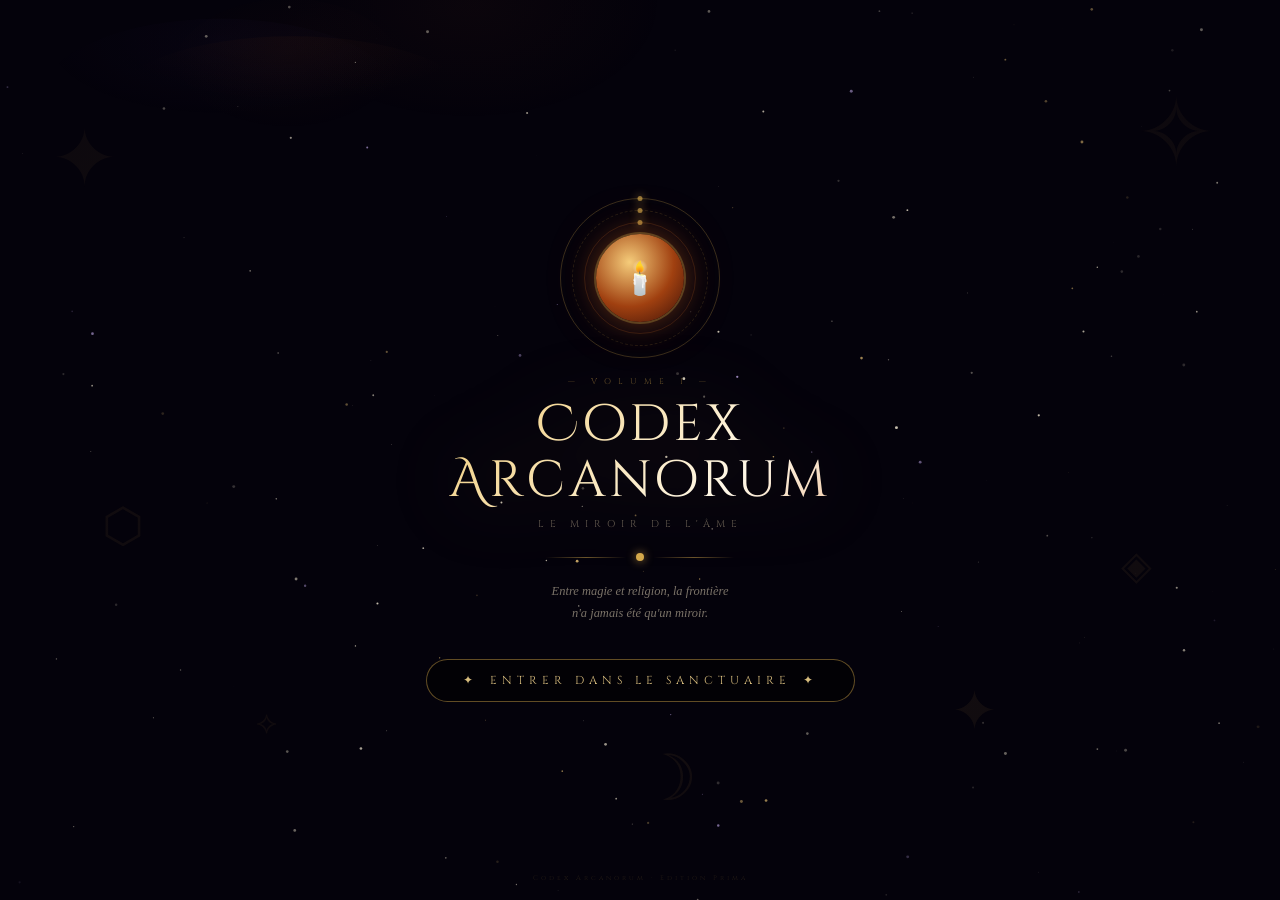
<file: index (3) (3).html>
<!DOCTYPE html>
<html lang="fr">
<head>
<meta charset="UTF-8">
<meta name="viewport" content="width=device-width, initial-scale=1.0, user-scalable=no">
<title>Codex Arcanorum — Le Miroir de l'Âme</title>
<link rel="manifest" href="manifest.json">
<meta name="theme-color" content="#07050e">
<meta name="apple-mobile-web-app-capable" content="yes">
<meta name="apple-mobile-web-app-status-bar-style" content="black-translucent">
<meta name="mobile-web-app-capable" content="yes">
<link href="https://fonts.googleapis.com/css2?family=Cinzel+Decorative:wght@400;700&family=Cinzel:wght@400;600&family=IM+Fell+English:ital@0;1&display=swap" rel="stylesheet">
<style>

  *{box-sizing:border-box;user-select:none;margin:0;padding:0}
body{background:#07050e;font-family:'IM Fell English',Georgia,serif;color:#f4e9cc;display:flex;flex-direction:column;align-items:center;min-height:100vh;padding:12px;gap:10px;transition:background 1.4s}
:root{--acc:#d4a84b;--accL:#f0cc7a;--accD:#7a5a22;--ember:#c05c1a;--bg1:#07050e;--bg2:#0f0c1c;--parc:#f4e9cc;--parcD:#c9b98a;--mys:#7a5ab0;--border:rgba(212,168,75,0.28);--glow:rgba(212,120,30,0.28)}
#starsCanvas{position:fixed;inset:0;pointer-events:none;z-index:0;opacity:0.45}
header{text-align:center;position:relative;z-index:1;padding:4px 0}
.t-main{font-family:'Cinzel Decorative',serif;font-size:clamp(1rem,3vw,1.8rem);background:linear-gradient(135deg,#f0cc7a,var(--ember) 50%,#f0cc7a);-webkit-background-clip:text;background-clip:text;color:transparent;letter-spacing:2px}
.t-sub{font-family:'Cinzel',serif;font-size:0.58rem;color:var(--accD);letter-spacing:4px;text-transform:uppercase;margin-top:2px}
.stat-bar{display:flex;align-items:center;background:rgba(0,0,0,0.5);border:1px solid var(--border);border-radius:40px;padding:6px 14px;width:100%;max-width:700px;z-index:1;justify-content:space-between}
.sb-block{text-align:center;flex:1}
.sb-val{font-family:'Cinzel',serif;font-size:1.3rem;color:var(--accL);text-shadow:0 0 8px var(--glow);display:block;line-height:1.1}
.sb-lbl{font-size:0.5rem;letter-spacing:2px;color:var(--accD);text-transform:uppercase}
.sb-div{width:1px;height:26px;background:var(--border)}
.tabs{display:flex;gap:4px;width:100%;max-width:900px;position:relative;z-index:2}
.tab-btn{flex:1;padding:8px 3px;border:1px solid var(--border);background:rgba(0,0,0,0.4);border-radius:12px;font-family:'Cinzel',serif;font-size:0.63rem;letter-spacing:1px;color:var(--accD);cursor:pointer;text-align:center;transition:all 0.2s;position:relative}
.tab-btn.active{background:rgba(212,168,75,0.12);border-color:var(--acc);color:var(--accL)}
.tab-btn .notif{position:absolute;top:-4px;right:-4px;background:var(--ember);color:#fff;border-radius:50%;width:14px;height:14px;font-size:0.48rem;display:flex;align-items:center;justify-content:center;font-family:'Cinzel',serif}
.tab-pane{display:none;width:100%;max-width:900px;z-index:1}
.tab-pane.active{display:block}
.panel{background:linear-gradient(160deg,var(--bg2),var(--bg1));border:1px solid var(--border);border-radius:18px;padding:14px;position:relative;overflow:hidden}
.panel::before{content:'';position:absolute;inset:0;border-radius:18px;background:linear-gradient(135deg,rgba(212,168,75,0.04) 0%,transparent 50%);pointer-events:none}
.panel-title{font-family:'Cinzel',serif;font-size:0.58rem;letter-spacing:4px;text-transform:uppercase;color:var(--acc);border-bottom:1px solid var(--border);padding-bottom:5px;margin-bottom:10px}
#tab-ritual{display:grid;grid-template-columns:1fr 1fr;gap:11px}
@media(max-width:600px){#tab-ritual{grid-template-columns:1fr}}
.epoch-badge{background:rgba(212,168,75,0.09);border:1px solid rgba(212,168,75,0.25);border-radius:40px;padding:3px 11px;font-family:'Cinzel',serif;font-size:0.54rem;letter-spacing:2px;color:var(--accL);display:inline-block;margin-bottom:7px}
.fact-box{background:rgba(15,12,28,0.85);border:1px solid var(--acc);box-shadow:0 0 20px rgba(212,168,75,0.15);position:relative;overflow:hidden;width:100%;max-width:600px;margin:10px auto;display:flex;flex-direction:column;justify-content:space-between;align-items:center;text-align:center;padding:14px 18px;clip-path:polygon(2% 5%,98% 0%,100% 92%,3% 100%,0% 50%);backdrop-filter:blur(4px);
  /* HAUTEUR FIXE — la zone de rituel ne bouge plus */
  height: 148px;
  min-height: 148px;
  max-height: 148px;
}
.fact-box::after{content:"";position:absolute;top:-50%;left:-150%;width:200%;height:200%;background:linear-gradient(45deg,transparent,rgba(255,255,255,0.1),transparent);transform:rotate(45deg);animation:mirrorShine 8s cubic-bezier(0.4,0,0.6,1) infinite;pointer-events:none}
   @keyframes mirrorShine{0%{transform:translateX(-100%) rotate(45deg)}100%{transform:translateX(100%) rotate(45deg)}}
@keyframes guidePulse{0%,100%{box-shadow:0 0 8px rgba(212,168,75,0.2);border-color:rgba(212,168,75,0.4)}50%{box-shadow:0 0 22px rgba(212,168,75,0.5);border-color:var(--accL)}}
.fact-txt{display:block;width:100%;word-break:normal;overflow-wrap:anywhere}
.fact-type{font-family:'Cinzel',serif;font-size:0.48rem;letter-spacing:3px;text-transform:uppercase;margin-bottom:2px;flex-shrink:0}
.fact-type.tf{color:var(--ember)}.fact-type.tc{color:var(--mys)}.fact-type.tt{color:#6a9a6a}
.fact-inner{overflow:hidden;flex:1;display:flex;align-items:center;width:100%}
.fact-txt{font-size:0.76rem;line-height:1.42;color:var(--parc);font-style:italic;
  display:-webkit-box;-webkit-line-clamp:4;-webkit-box-orient:vertical;overflow:hidden;
  width:100%;word-break:break-word}
.fact-txt.cit{font-size:0.8rem;color:#e0d8f4;-webkit-line-clamp:4}
.fact-auth{font-size:0.52rem;color:var(--accD);margin-top:3px;font-family:'Cinzel',serif;flex-shrink:0;overflow:hidden;text-overflow:ellipsis;white-space:nowrap;max-width:100%}
.ritual-wrap{display:flex;justify-content:center;margin:8px 0}
.ritual-btn{width:126px;height:126px;border-radius:50%;border:none;cursor:pointer;background:radial-gradient(circle at 35% 30%,#f5cc7a,#a04010 60%,#6a2a08);animation:pglow 3.2s ease-in-out infinite;transition:transform 0.06s;outline:none}
.ritual-btn:active{transform:scale(0.92);animation:none}
.ritual-inner{width:100%;height:100%;border-radius:50%;display:flex;flex-direction:column;align-items:center;justify-content:center;gap:2px;pointer-events:none}
.ritual-btn .sigil{font-size:1.85rem;filter:drop-shadow(0 0 6px rgba(255,220,120,0.6))}
.ritual-btn .blbl{font-family:'Cinzel',serif;font-size:0.46rem;letter-spacing:3px;color:#fff9e8}
@keyframes pglow{0%,100%{box-shadow:0 0 0 2px rgba(212,168,75,0.4),0 0 0 5px rgba(212,168,75,0.07),0 10px 25px rgba(0,0,0,0.7),0 0 18px var(--glow),inset 0 1px 2px rgba(255,240,180,0.4)}50%{box-shadow:0 0 0 3px rgba(240,200,100,0.7),0 0 0 11px rgba(212,168,75,0.12),0 10px 25px rgba(0,0,0,0.7),0 0 42px var(--glow),inset 0 1px 2px rgba(255,240,180,0.4)}}
.prog-row{display:flex;align-items:center;gap:8px;margin-top:10px}
.prog-bar{flex:1;height:3px;background:rgba(212,168,75,0.1);border-radius:3px;overflow:hidden}
.prog-fill{height:100%;background:linear-gradient(90deg,var(--ember),var(--acc));border-radius:3px;transition:width 0.4s}
.prog-lbl{font-family:'Cinzel',serif;font-size:0.5rem;color:var(--accD);white-space:nowrap}
.epoch-section{background:rgba(0,0,0,0.28);border:1px solid var(--border);border-radius:14px;overflow:hidden;margin-bottom:10px}
.epoch-head{padding:9px 13px;cursor:pointer;display:flex;justify-content:space-between;align-items:center;background:rgba(212,168,75,0.05)}
.epoch-head-name{font-family:'Cinzel',serif;font-size:0.72rem;color:var(--accL)}
.epoch-head-cost{font-family:'Cinzel',serif;font-size:0.58rem;color:var(--accD)}
.epoch-head.owned .epoch-head-cost{color:#6aaa6a}
.epoch-head.locked{opacity:0.3;cursor:default}
.ebar{height:2px;background:rgba(212,168,75,0.08);border-radius:2px;margin-top:5px;overflow:hidden;width:100%}
.efill{height:100%;background:linear-gradient(90deg,var(--ember),var(--acc));border-radius:2px;transition:width 0.3s}
.sanctuaries-grid{padding:8px;display:flex;flex-direction:column;gap:6px}
.sanct-card{background:rgba(0,0,0,0.3);border:1px solid rgba(212,168,75,0.14);border-radius:10px;padding:8px 10px;transition:all 0.15s}
.sanct-card.buyable{border-color:rgba(212,168,75,0.45);cursor:pointer;background:rgba(212,168,75,0.05)}
.sanct-card.buyable:hover{border-color:var(--acc);background:rgba(212,168,75,0.1);transform:translateX(2px)}
.sanct-card.locked{opacity:0.60}
.sanct-head{display:flex;justify-content:space-between;align-items:flex-start;gap:5px}
.sanct-name{font-family:'Cinzel',serif;font-size:0.7rem;color:var(--accL)}
.sanct-status{font-family:'Cinzel',serif;font-size:0.56rem;color:var(--accD)}
.sanct-card.owned .sanct-status{color:#6aaa6a}
.sanct-desc{font-size:0.63rem;color:var(--parcD);margin-top:2px;font-style:italic}
.sanct-bonus{font-size:0.58rem;color:#9ab870;margin-top:3px;font-family:'Cinzel',serif}
.lvl-bar{height:2px;background:rgba(212,168,75,0.08);border-radius:2px;margin-top:4px;overflow:hidden}
.lvl-fill{height:100%;background:linear-gradient(90deg,#6a9a6a,#9ab870);border-radius:2px}
.grim-header{display:flex;justify-content:space-between;align-items:center;margin-bottom:6px;flex-wrap:wrap;gap:6px}
.grim-total{font-family:'Cinzel',serif;font-size:0.58rem;color:var(--accD)}
.grim-filters{display:flex;gap:5px}
.grim-filter{background:rgba(0,0,0,0.35);border:1px solid var(--border);border-radius:20px;padding:3px 10px;font-family:'Cinzel',serif;font-size:0.52rem;color:var(--accD);cursor:pointer}
.grim-filter.active{background:rgba(212,168,75,0.14);border-color:var(--acc);color:var(--accL)}
.grim-epoch-section{margin-bottom:12px}
.grim-epoch-title{font-family:'Cinzel',serif;font-size:0.62rem;letter-spacing:3px;text-transform:uppercase;color:var(--acc);border-bottom:1px solid var(--border);padding-bottom:4px;margin-bottom:7px;display:flex;justify-content:space-between}
.grim-count{font-size:0.52rem;color:var(--accD)}
.grim-entry{background:rgba(0,0,0,0.32);border-radius:10px;padding:10px 12px;margin-bottom:6px;animation:slideIn 0.25s ease;border-left:3px solid transparent}
@keyframes slideIn{from{opacity:0;transform:translateX(-6px)}to{opacity:1;transform:translateX(0)}}
.grim-entry.tf{border-left-color:var(--ember);background:rgba(74,48,128,0.15)}
.grim-entry.tc{border-left-color:var(--mys);background:rgba(100,80,160,0.12)}
.grim-entry.tt{border-left-color:#6a9a6a;background:rgba(40,80,40,0.15)}
.grim-entry.rev{border-left-color:#5a8ac0;background:rgba(30,50,90,0.28)}
.ge-type{font-family:'Cinzel',serif;font-size:0.48rem;letter-spacing:3px;text-transform:uppercase;margin-bottom:3px}
.ge-type.tf{color:var(--ember)}.ge-type.tc{color:var(--mys)}.ge-type.tt{color:#6a9a6a}.ge-type.rev{color:#5a8ac0}
.ge-text{font-size:0.78rem;line-height:1.52;color:var(--parc);font-style:italic}
.ge-text.cit{font-size:0.84rem;color:#e0d8f4}
.ge-auth{font-size:0.56rem;color:var(--accD);margin-top:3px;font-family:'Cinzel',serif}
.grim-empty{font-size:0.72rem;color:var(--accD);font-style:italic;text-align:center;padding:20px;opacity:0.6}
.grim-scroll{max-height:60vh;overflow-y:auto;scrollbar-width:thin;padding-right:4px}
.modal-ov{position:fixed;inset:0;z-index:2000;background:rgba(2,1,8,0.84);backdrop-filter:blur(6px);display:flex;align-items:center;justify-content:center;animation:fadein 0.3s ease}
@keyframes fadein{from{opacity:0}to{opacity:1}}
.modal-box{background:linear-gradient(160deg,#100e20,#080614);border-radius:18px;padding:24px 22px;max-width:520px;width:100%;position:relative;animation:slideup 0.35s ease}
@keyframes slideup{from{opacity:0;transform:translateY(18px)}to{opacity:1;transform:translateY(0)}}
.modal-border{position:absolute;inset:0;border-radius:18px;border:1px solid rgba(212,168,75,0.48);pointer-events:none}
.modal-title{font-family:'Cinzel',serif;font-size:1.15rem;color:var(--accL);margin-bottom:12px;text-align:center;letter-spacing:3px}
.modal-text{font-style:italic;font-size:0.95rem;line-height:1.7;max-height:55vh;overflow-y:auto;padding-right:10px}
.modal-close{display:block;width:100%;background:rgba(212,168,75,0.1);border:1px solid var(--border);border-radius:40px;padding:8px;font-family:'Cinzel',serif;font-size:0.6rem;letter-spacing:3px;color:var(--accL);cursor:pointer;text-align:center}
.toast{position:fixed;bottom:14px;left:50%;transform:translateX(-50%) translateY(14px);background:rgba(18,13,32,0.97);border:1px solid var(--acc);border-radius:40px;padding:6px 18px;font-family:'Cinzel',serif;font-size:0.63rem;color:var(--accL);opacity:0;transition:all 0.3s;pointer-events:none;z-index:1000;white-space:nowrap}
.toast.show{opacity:1;transform:translateX(-50%) translateY(0)}
@media(max-width:560px){.modal-box{padding:18px 14px}.ritual-btn{width:110px;height:110px}.ritual-btn .sigil{font-size:1.6rem}.toast{white-space:normal;font-size:0.55rem}}
.reset-btn{position:fixed;bottom:12px;right:12px;background:rgba(100,80,160,0.2);border:1px solid rgba(212,168,75,0.3);border-radius:30px;padding:4px 10px;font-family:'Cinzel',serif;font-size:0.5rem;letter-spacing:1px;color:var(--accD);cursor:pointer;z-index:100;transition:all 0.2s;backdrop-filter:blur(4px)}
.reset-btn:hover{background:rgba(100,80,160,0.4);border-color:var(--ember);color:var(--accL)}
/* ═══════════ TUTORIEL ═══════════ */
.tuto-overlay{position:fixed;inset:0;z-index:5000;background:rgba(2,1,8,0.92);backdrop-filter:blur(8px);display:flex;align-items:center;justify-content:center;padding:16px;animation:fadein 0.4s ease}
.tuto-box{background:linear-gradient(160deg,#0e0c1e,#070514);border:1px solid var(--border);border-radius:20px;padding:22px 20px;max-width:480px;width:100%;position:relative;max-height:92vh;overflow-y:auto;scrollbar-width:thin}
.tuto-box::before{content:'';position:absolute;inset:0;border-radius:20px;background:linear-gradient(135deg,rgba(212,168,75,0.05) 0%,transparent 60%);pointer-events:none}
.tuto-header{text-align:center;margin-bottom:16px}
.tuto-title{font-family:'Cinzel Decorative',serif;font-size:1rem;background:linear-gradient(135deg,#f0cc7a,var(--ember) 50%,#f0cc7a);-webkit-background-clip:text;background-clip:text;color:transparent;letter-spacing:2px}
.tuto-subtitle{font-family:'Cinzel',serif;font-size:0.5rem;color:var(--accD);letter-spacing:3px;text-transform:uppercase;margin-top:4px}
.tuto-step{display:none}
.tuto-step.active{display:block;animation:slideIn 0.3s ease}
.tuto-step-title{font-family:'Cinzel',serif;font-size:0.75rem;color:var(--accL);margin-bottom:10px;display:flex;align-items:center;gap:8px;letter-spacing:2px}
.tuto-step-title .tuto-icon{font-size:1.4rem}
.tuto-text{font-size:0.75rem;line-height:1.7;color:var(--parc);font-style:italic}
.tuto-text strong{color:var(--accL);font-style:normal}
.tuto-text .tuto-tip{display:inline-block;background:rgba(212,168,75,0.1);border:1px solid rgba(212,168,75,0.25);border-radius:8px;padding:6px 10px;margin:8px 0;width:100%;font-style:normal;font-size:0.72rem}
.tuto-text .tuto-tip::before{content:"✧ ";color:var(--acc)}
.tuto-nav{display:flex;gap:8px;margin-top:18px;align-items:center}
.tuto-nav-btn{flex:1;padding:8px;background:rgba(212,168,75,0.1);border:1px solid var(--border);border-radius:30px;font-family:'Cinzel',serif;font-size:0.55rem;letter-spacing:2px;color:var(--accL);cursor:pointer;text-align:center;transition:all 0.2s}
.tuto-nav-btn:hover{background:rgba(212,168,75,0.2);border-color:var(--acc)}
.tuto-nav-btn.primary{background:rgba(212,168,75,0.18);border-color:var(--acc)}
.tuto-nav-btn.primary:hover{background:rgba(212,168,75,0.32);box-shadow:0 0 14px var(--glow)}
.tuto-dots{display:flex;gap:5px;justify-content:center;margin-top:12px}
.tuto-dot{width:6px;height:6px;border-radius:50%;background:rgba(212,168,75,0.2);border:1px solid rgba(212,168,75,0.3);transition:all 0.2s}
.tuto-dot.active{background:var(--acc);border-color:var(--accL);box-shadow:0 0 6px var(--glow)}
.tuto-divider{height:1px;background:var(--border);margin:12px 0}
.tuto-btn-help{position:fixed;bottom:52px;right:12px;background:rgba(100,80,160,0.25);border:1px solid rgba(212,168,75,0.35);border-radius:30px;padding:4px 10px;font-family:'Cinzel',serif;font-size:0.5rem;letter-spacing:1px;color:var(--accD);cursor:pointer;z-index:200;transition:all 0.2s;backdrop-filter:blur(4px)}
.tuto-btn-help:hover{background:rgba(100,80,160,0.45);border-color:var(--acc);color:var(--accL)}
.rune{position:fixed;pointer-events:none;z-index:1000;font-family:'Cinzel Decorative',serif;font-size:1.8rem;font-weight:bold;white-space:nowrap;animation:riseRune 1.4s ease-out forwards}
@keyframes riseRune{0%{opacity:0.9;transform:translateY(0) scale(0.8);filter:blur(0px)}30%{opacity:1;transform:translateY(-15px) scale(1)}100%{opacity:0;transform:translateY(-70px) scale(0.5);filter:blur(4px)}}
.spark{position:fixed;pointer-events:none;z-index:999;width:3px;height:3px;border-radius:50%;background:radial-gradient(circle,#f0cc7a,#d4783a);animation:sparkOut 0.8s ease-out forwards}
@keyframes sparkOut{0%{opacity:0.9;transform:scale(1)}100%{opacity:0;transform:scale(0.2) translateY(-20px)}}
.sigilCircle{position:fixed;pointer-events:none;z-index:998;border-radius:50%;border:1px solid rgba(212,168,75,0.6);box-shadow:0 0 12px rgba(212,168,75,0.4),inset 0 0 8px rgba(212,168,75,0.2);animation:circlePulse 0.7s ease-out forwards}
@keyframes circlePulse{0%{width:0;height:0;margin-left:0;margin-top:0;opacity:0.8}50%{opacity:0.5}100%{width:90px;height:90px;margin-left:-45px;margin-top:-45px;opacity:0}}
.mirror-fragments{display:flex;flex-wrap:wrap;gap:10px;margin:15px 0;justify-content:center}
.mirror-shard{width:65px;height:65px;background:rgba(212,168,75,0.1);border:1px solid rgba(212,168,75,0.3);border-radius:50%;display:flex;flex-direction:column;align-items:center;justify-content:center;font-size:1.6rem;transition:all 0.2s;position:relative}
.mirror-shard.found{background:rgba(212,168,75,0.25);border-color:var(--acc);box-shadow:0 0 12px rgba(212,168,75,0.4);animation:shardGlow 2s ease-in-out infinite}
.mirror-shard.found .shard-name{font-size:0.45rem;color:var(--accL);margin-top:4px;text-align:center}
.mirror-shard:not(.found){opacity:0.4;filter:grayscale(0.5)}
@keyframes shardGlow{0%,100%{box-shadow:0 0 5px rgba(212,168,75,0.3)}50%{box-shadow:0 0 18px rgba(212,168,75,0.7)}}
.mirror-progress{background:rgba(0,0,0,0.4);border-radius:20px;padding:12px;margin:12px 0;text-align:center}
.mirror-button{background:linear-gradient(135deg,rgba(212,168,75,0.2),rgba(100,80,160,0.3));border:2px solid var(--acc);border-radius:60px;padding:14px 24px;font-family:'Cinzel',serif;font-size:0.9rem;letter-spacing:4px;color:var(--accL);cursor:pointer;width:100%;margin:15px 0;transition:all 0.2s}
.mirror-button:hover:not(:disabled){background:rgba(212,168,75,0.35);transform:scale(1.02);box-shadow:0 0 20px var(--glow)}
.mirror-button:disabled{opacity:0.4;cursor:not-allowed}
.mirror-legend{font-size:0.65rem;color:var(--parcD);font-style:italic;margin-top:12px;padding-top:10px;border-top:1px solid var(--border);text-align:center}
.mirror-complete{background:linear-gradient(135deg,rgba(212,168,75,0.15),rgba(100,80,160,0.2));border-radius:16px;padding:18px;margin:15px 0;text-align:center;border:1px solid rgba(212,168,75,0.5);animation:completePulse 1.8s ease-in-out infinite}
@keyframes completePulse{0%,100%{border-color:rgba(212,168,75,0.4);background:rgba(212,168,75,0.08)}50%{border-color:rgba(212,168,75,0.9);background:rgba(212,168,75,0.18)}}
.mirror-final-choice{display:flex;gap:12px;margin:15px 0;flex-wrap:wrap}
.choice-btn{flex:1;background:rgba(0,0,0,0.5);border:1px solid var(--border);border-radius:40px;padding:12px 8px;font-family:'Cinzel',serif;font-size:0.7rem;cursor:pointer;transition:all 0.2s;color:var(--parc)}
.choice-btn:hover{border-color:var(--acc);background:rgba(212,168,75,0.15)}
.choice-faith{border-left-color:#c0a8f0}.choice-magic{border-left-color:var(--ember)}.choice-unity{border-left-color:var(--acc)}
.modal-mirror{border:2px solid var(--acc);box-shadow:0 0 30px var(--glow), inset 0 0 20px rgba(212,168,75,0.1);background:linear-gradient(160deg,#0a0818,#050310);animation:modalGlowPulse 2s ease-in-out infinite}
.modal-mirror .modal-border{border-color:var(--acc);box-shadow:0 0 15px var(--acc)}
.modal-mirror .modal-title{font-size:1.2rem;letter-spacing:4px;text-shadow:0 0 10px var(--acc);color:var(--accL)}
.modal-mirror .modal-text{border-left:2px solid var(--acc);padding-left:15px;font-size:1rem}
@keyframes modalGlowPulse{0%,100%{box-shadow:0 0 20px rgba(212,168,75,0.2), inset 0 0 10px rgba(212,168,75,0.05)}50%{box-shadow:0 0 45px rgba(212,168,75,0.5), inset 0 0 25px rgba(212,168,75,0.1)}}
.modal-mirror-ultimate{border:3px solid #d4af37;box-shadow:0 0 60px rgba(212,175,55,0.7), inset 0 0 30px rgba(212,175,55,0.15);background:linear-gradient(160deg,#1a1520,#0a0810);animation:modalUltimatePulse 1.5s ease-in-out infinite}
.modal-mirror-ultimate .modal-title{font-size:1.4rem;text-shadow:0 0 15px #d4af37;color:#d4af37}
.modal-mirror-ultimate .modal-text{border-left:2px solid #d4af37;color:#f0e6c0}
@keyframes modalUltimatePulse{0%,100%{box-shadow:0 0 30px rgba(212,175,55,0.3)}50%{box-shadow:0 0 70px rgba(212,175,55,0.8)}}
.achievements-panel{max-height:400px;overflow-y:auto;padding:5px}
.achievement{background:rgba(0,0,0,0.3);border-left:3px solid var(--accD);border-radius:10px;padding:8px 12px;margin-bottom:8px;transition:all 0.2s;cursor:pointer}
.achievement.unlocked{border-left-color:var(--acc);background:rgba(212,168,75,0.1);box-shadow:0 0 8px rgba(212,168,75,0.2)}
.achievement.unlocked .achieve-title{color:var(--accL);text-shadow:0 0 4px var(--acc)}
.achievement.unlocked .achieve-desc{color:var(--parc)}
.achievement.locked{opacity:0.5;filter:grayscale(0.3)}
.achieve-title{font-family:'Cinzel',serif;font-size:0.7rem;letter-spacing:2px;display:flex;justify-content:space-between;align-items:center}
.achieve-name{color:var(--acc)}
.achieve-date{font-size:0.5rem;color:var(--accD);font-family:monospace}
.achieve-desc{font-size:0.55rem;color:var(--parcD);margin-top:3px;font-style:italic}
.achieve-reward{font-size:0.5rem;color:#9ab870;margin-top:3px}

/* ═══════════ GAINS PASSIFS VISUELS ═══════════ */
@keyframes passiveFloat{
  0%  { opacity:0;   transform:translateY(0)   scale(0.7); }
  18% { opacity:1;   transform:translateY(-8px) scale(1);  }
  70% { opacity:0.85;transform:translateY(-28px)scale(0.95);}
  100%{ opacity:0;   transform:translateY(-48px)scale(0.6); filter:blur(2px); }
}
@keyframes passiveDot{
  0%  { opacity:0;   transform:translateY(0) scale(0); }
  20% { opacity:0.8; transform:translateY(-6px) scale(1); }
  100%{ opacity:0;   transform:translateY(-30px) scale(0.4); }
}
@keyframes sanctPulse{
  0%,100%{ box-shadow: 0 0 0px rgba(212,168,75,0); }
  50%    { box-shadow: 0 0 10px rgba(212,168,75,0.22), inset 0 0 6px rgba(212,168,75,0.08); }
}
.passive-float{
  position:absolute; pointer-events:none; z-index:900;
  font-family:'Cinzel',serif; font-size:0.62rem; font-weight:bold;
  color:#f0cc7a; text-shadow:0 0 6px rgba(212,168,75,0.9);
  white-space:nowrap; animation:passiveFloat 1.5s ease-out forwards;
}
.passive-dot{
  position:absolute; pointer-events:none; z-index:899;
  width:3px; height:3px; border-radius:50%;
  background:radial-gradient(circle,#f0cc7a,#c07820);
  animation:passiveDot 1.2s ease-out forwards;
}
.sanct-card.owned{ position:relative; overflow:visible; }
.sanct-card.active-passive{ animation:sanctPulse 2.4s ease-in-out infinite; }
.achieve-notif{position:fixed;bottom:80px;right:20px;background:linear-gradient(135deg,#0a0818,#050310);border:2px solid var(--acc);border-radius:12px;padding:12px 18px;max-width:280px;z-index:2001;opacity:0;transition:opacity 0.3s ease;animation:achieveSlideIn 0.4s ease-out forwards;box-shadow:0 0 30px rgba(212,168,75,0.4)}
#achievementsBtn.has-new::after{content:"✨";position:absolute;top:-8px;right:-8px;font-size:0.7rem;animation:sparkle 1s ease-in-out infinite}
@keyframes sparkle{0%,100%{opacity:0.6;transform:scale(0.9)}50%{opacity:1;transform:scale(1.2)}}
.cosmic-section{background:linear-gradient(160deg,rgba(20,10,40,0.9),rgba(5,2,15,0.95));border:1px solid rgba(212,175,55,0.5);border-radius:18px;overflow:hidden;margin-bottom:12px;box-shadow:0 0 30px rgba(212,175,55,0.08)}
.cosmic-header{padding:12px 16px;background:linear-gradient(90deg,rgba(212,175,55,0.1),rgba(100,80,160,0.1));border-bottom:1px solid rgba(212,175,55,0.25);text-align:center}
.cosmic-title{font-family:'Cinzel Decorative',serif;font-size:0.72rem;letter-spacing:4px;background:linear-gradient(135deg,#f0cc7a,#d4af37,#c0a8e8);-webkit-background-clip:text;background-clip:text;color:transparent}
.cosmic-subtitle{font-size:0.52rem;color:rgba(212,175,55,0.6);letter-spacing:2px;margin-top:3px;font-family:'Cinzel',serif}
.cosmic-grid{padding:10px;display:flex;flex-direction:column;gap:8px}
.cosmic-card{border-radius:14px;padding:12px 14px;border:1px solid rgba(212,175,55,0.2);background:rgba(0,0,0,0.4);transition:all 0.2s;position:relative;overflow:hidden}
.cosmic-card.owned{border-color:rgba(212,175,55,0.55);background:linear-gradient(135deg,rgba(212,175,55,0.08),rgba(100,80,160,0.12));box-shadow:0 0 15px rgba(212,175,55,0.12)}
.cosmic-card.buyable {
  border-color: rgba(212,175,55,0.45);
  cursor: pointer;
  background: rgba(212,175,55,0.05);
  transition: all 0.2s ease;
  animation: none !important;
}

.cosmic-card.buyable:hover {
  border-color: #d4af37;
  background: rgba(212,175,55,0.1);
  transform: translateX(2px);
  box-shadow: 0 0 20px rgba(212,175,55,0.2);
}
 .cosmic-card.locked{opacity:0.32}
.cosmic-card-head{display:flex;justify-content:space-between;align-items:flex-start;gap:8px}
.cosmic-name{font-family:'Cinzel',serif;font-size:0.7rem;color:#f0cc7a;display:flex;align-items:center;gap:6px}
.cosmic-cost{font-family:'Cinzel',serif;font-size:0.56rem;color:rgba(212,175,55,0.7);white-space:nowrap}
.cosmic-card.owned .cosmic-cost{color:#9ab870}
.cosmic-desc{font-size:0.6rem;color:var(--parcD);margin-top:4px;font-style:italic;line-height:1.4}
.cosmic-bonus{font-size:0.55rem;color:#c0a8e8;margin-top:5px;font-family:'Cinzel',serif;letter-spacing:1px}
.cosmic-lore{font-size:0.56rem;color:rgba(240,230,200,0.55);margin-top:6px;font-style:italic;line-height:1.4;border-left:2px solid rgba(212,175,55,0.25);padding-left:8px;display:none}
.cosmic-card.owned .cosmic-lore{display:block;color:rgba(240,230,200,0.75)}
.cosmic-shine{position:absolute;inset:0;background:linear-gradient(45deg,transparent 30%,rgba(212,175,55,0.06) 50%,transparent 70%);pointer-events:none;animation:cosmicShine 6s ease-in-out infinite}
@keyframes cosmicShine{0%{transform:translateX(-100%)}100%{transform:translateX(200%)}}
.cosmic-progress{display:flex;align-items:center;gap:6px;margin-top:6px}
.cosmic-prog-bar{flex:1;height:2px;background:rgba(212,175,55,0.1);border-radius:2px;overflow:hidden}
.cosmic-prog-fill{height:100%;background:linear-gradient(90deg,#7a5ab0,#d4af37);border-radius:2px;transition:width 0.4s}
@media(max-width:400px){body{padding:8px;gap:6px}}.stat-bar{padding:4px 10px;gap:4px}.sb-val{font-size:0.9rem}.sb-lbl{font-size:0.4rem}.tab-btn{font-size:0.5rem;padding:6px 2px}.panel{padding:10px}.panel-title{font-size:0.5rem;margin-bottom:6px}.fact-txt{font-size:0.65rem}.fact-txt.cit{font-size:0.7rem}.ritual-btn{width:100px;height:100px}.ritual-btn .sigil{font-size:1.4rem}.ritual-btn .blbl{font-size:0.4rem}.epoch-badge{font-size:0.45rem;padding:2px 8px}.sanct-name{font-size:0.6rem}.sanct-desc{font-size:0.55rem}.sanct-status,.sanct-bonus{font-size:0.5rem}.sanct-card{padding:6px 8px}.grim-entry{padding:8px 10px}.ge-text{font-size:0.65rem}.ge-type{font-size:0.45rem}.mirror-shard{width:50px;height:50px;font-size:1.2rem}.mirror-shard.found .shard-name{font-size:0.4rem}.mirror-button{font-size:0.7rem;padding:10px 16px}.choice-btn{font-size:0.6rem;padding:8px 6px}.modal-box{max-width:90%;padding:16px 14px;margin:10px}.modal-title{font-size:1rem}.modal-text{font-size:0.85rem;line-height:1.5}.toast{font-size:0.55rem;padding:5px 12px;white-space:normal;max-width:90%;text-align:center}.reset-btn{padding:3px 8px;font-size:0.6rem}#achievementsBtn{font-size:0.9rem;padding:3px 6px}#recentScroll{font-size:0.55rem}}
@media(max-width:480px){.stat-bar{flex-wrap:wrap;justify-content:center;gap:8px}.sb-div{display:none}.tab-btn{font-size:0.45rem;letter-spacing:1px}.mirror-final-choice{flex-direction:column}}
.event-toast{position:fixed;bottom:80px;right:20px;width:280px;background:linear-gradient(135deg,#0a0818,#050310);border:2px solid var(--acc);border-radius:12px;padding:12px;z-index:2001;animation:slideInRight 0.3s ease-out;cursor:pointer}
.event-toast .title{font-family:'Cinzel',serif;font-size:0.8rem;color:var(--accL);margin-bottom:8px}
.event-toast .desc{font-size:0.7rem;color:var(--parc);margin-bottom:10px}
.event-toast .choices{display:flex;gap:8px}
.event-toast .choice{flex:1;background:rgba(212,168,75,0.15);border:1px solid var(--border);border-radius:8px;padding:6px;font-size:0.6rem;text-align:center;cursor:pointer}
.event-toast .choice:hover{background:rgba(212,168,75,0.3);border-color:var(--acc)}
@keyframes slideInRight{from{opacity:0;transform:translateX(100px)}to{opacity:1;transform:translateX(0)}}
#achievementsBtn,#resetBtn{z-index:2000}
@keyframes waveExpand{0%{transform:scale(0.2);opacity:0.8}100%{transform:scale(2);opacity:0}}
@keyframes floatUp{0%{opacity:1;transform:translateY(0) scale(0.5)}100%{opacity:0;transform:translateY(-60px) scale(1.2)}}
@keyframes comboGlow{0%{text-shadow:0 0 0px var(--accL)}50%{text-shadow:0 0 15px var(--accL)}100%{text-shadow:0 0 0px var(--accL)}}
.combo-flash{animation:comboGlow 0.3s ease-out}

/* ═══ COMBO AMÉLIORÉ ═══ */
#comboBlock{transition:all 0.2s}
#comboBlock.combo-on .sb-val{color:#ffaa44!important;text-shadow:0 0 10px rgba(255,130,30,0.9)!important}
#comboBlock.combo-on .sb-lbl{color:#c07838!important}
#comboBlock.combo-hot .sb-val{color:#ff6b20!important;text-shadow:0 0 18px rgba(255,80,10,1)!important;animation:comboFire 0.35s ease-in-out infinite alternate}
#comboBlock.combo-max .sb-val{color:#f0cc7a!important;text-shadow:0 0 22px rgba(212,168,75,0.8),0 0 44px rgba(240,204,122,0.4)!important;animation:comboFire 0.18s ease-in-out infinite alternate}
 @keyframes comboFire{0%{transform:scale(1)}100%{transform:scale(1.14)}}
@keyframes comboBurst{0%{transform:scale(1.3);opacity:1}100%{transform:scale(1);opacity:1}}
.combo-burst{animation:comboBurst 0.22s ease-out}

/* Barre de jauge combo */
#comboMeter{width:100%;max-width:700px;height:3px;background:rgba(212,168,75,0.08);border-radius:3px;overflow:hidden;z-index:1;opacity:0;transition:opacity 0.3s}
#comboMeter.visible{opacity:1}
#comboMeterFill{height:100%;width:0%;border-radius:3px;background:linear-gradient(90deg,#c05c1a,#f0cc7a);transition:width 0.1s ease-out}

/* Tooltip combo */
.combo-tip{position:fixed;pointer-events:none;z-index:1002;font-family:'Cinzel',serif;font-size:0.68rem;font-weight:bold;color:#ffaa44;text-shadow:0 0 8px rgba(255,120,20,0.9);animation:comboTipAnim 1.1s ease-out forwards;white-space:nowrap}
@keyframes comboTipAnim{0%{opacity:1;transform:translateY(0) scale(0.85)}20%{opacity:1;transform:translateY(-12px) scale(1.05)}100%{opacity:0;transform:translateY(-50px) scale(0.7)}}

/* Décalage : quand le combo retombe */
.combo-decay{animation:comboDecay 0.4s ease-out forwards}
@keyframes comboDecay{0%{transform:scale(0.9);opacity:0.6}100%{transform:scale(1);opacity:1}}

.reset-btn{display:none}
.tuto-btn-help{display:none}
.epoch-content{transition:all 0.2s ease;overflow:hidden;display:block}
.epoch-content.collapsed{display:none!important}
.collapse-indicator{display:inline-block;transition:transform 0.2s ease;font-size:0.7rem;margin-left:8px;color:var(--accL)}
.epoch-head{cursor:pointer;user-select:none}
.epoch-head .epoch-head-name{display:flex;align-items:center;gap:6px;flex-wrap:wrap}
.modal-box.magnum-opus{animation:magnumGlow 4s infinite ease-in-out;border:2px solid var(--accL);background:radial-gradient(circle at center,#1a140a 0%,#07050e 100%);max-width:500px;transform:scale(1.05)}
@keyframes magnumGlow{0%{box-shadow:0 0 20px var(--accD), inset 0 0 10px var(--accD)}50%{box-shadow:0 0 60px var(--accL), inset 0 0 30px var(--accL)}100%{box-shadow:0 0 20px var(--accD), inset 0 0 10px var(--accD)}}
.modal-title.legendary{font-family:'Cinzel Decorative',serif;letter-spacing:4px;background:linear-gradient(to bottom,var(--accL),var(--acc));-webkit-background-clip:text;-webkit-text-fill-color:transparent;font-size:1.6rem;text-align:center;margin-bottom:20px}
/* ═══════════════════════════════════════════════════════
   ÉCRAN DE FIN — L'Héritage Éternel
═══════════════════════════════════════════════════════ */
#endingScreen{position:fixed;inset:0;z-index:9999;background:#000;display:flex;flex-direction:column;align-items:center;overflow-y:auto;overflow-x:hidden;opacity:0;pointer-events:none;transition:opacity 2s ease}
#endingScreen.visible{opacity:1;pointer-events:all}
#endingStars{position:fixed;inset:0;z-index:0;pointer-events:none}
#endingScroll{position:relative;z-index:2;width:100%;max-width:700px;padding:80px 32px 60px;display:flex;flex-direction:column;align-items:center;gap:0}
.ending-block{opacity:0;transform:translateY(24px);transition:opacity 1.6s ease, transform 1.6s ease;text-align:center;padding:24px 0;will-change:opacity,transform}
.ending-block.revealed{opacity:1;transform:translateY(0)}
.ending-rule{width:1px;height:56px;background:linear-gradient(to bottom,transparent,rgba(212,175,55,0.45),transparent);margin:0 auto;opacity:0;transition:opacity 1.6s ease}
.ending-rule.revealed{opacity:1}
.ending-eyebrow{font-family:'Cinzel',serif;font-size:0.52rem;letter-spacing:5px;color:rgba(212,175,55,0.5);text-transform:uppercase;margin-bottom:10px}
.ending-title{font-family:'Cinzel Decorative',serif;font-size:clamp(1.2rem,4vw,2.1rem);background:linear-gradient(135deg,#f0cc7a 0%,#fff5e0 45%,#c0a8e8 70%,#f0cc7a 100%);background-size:300% 300%;-webkit-background-clip:text;background-clip:text;color:transparent;animation:endTitleShimmer 8s ease-in-out infinite;letter-spacing:3px;line-height:1.3}
@keyframes endTitleShimmer{0%,100%{background-position:0% 50%}50%{background-position:100% 50%}}
.ending-sub{font-family:'Cinzel',serif;font-size:0.6rem;color:rgba(240,230,200,0.45);letter-spacing:4px;margin-top:6px}
.ending-thesis{font-family:'IM Fell English',Georgia,serif;font-size:clamp(0.9rem,2.2vw,1.06rem);color:rgba(240,230,200,0.85);line-height:1.9;font-style:italic;max-width:560px;margin:0 auto;text-align:center}
.ending-thesis em{color:#f0cc7a;font-style:normal;font-variant:small-caps;letter-spacing:1px}
.ending-thesis strong{color:#c0a8e8;font-weight:normal}
.ending-thesis .g{color:#9ab870}
.ending-citation{font-family:'Cinzel',serif;font-size:0.55rem;color:rgba(212,175,55,0.42);letter-spacing:2px;margin-top:10px;text-align:center}
.ending-symbol{font-size:2.8rem;display:block;text-align:center;filter:drop-shadow(0 0 18px rgba(212,175,55,0.45));animation:endSymbolFloat 7s ease-in-out infinite}
@keyframes endSymbolFloat{0%,100%{transform:translateY(0) rotate(-1deg)}50%{transform:translateY(-10px) rotate(1deg)}}
.ending-divider{font-family:'Cinzel',serif;font-size:0.65rem;color:rgba(212,175,55,0.28);letter-spacing:8px;text-align:center;margin:2px 0}
.ending-final-word{font-family:'Cinzel Decorative',serif;font-size:clamp(1rem,3.5vw,1.5rem);color:#f0cc7a;text-align:center;letter-spacing:4px;text-shadow:0 0 40px rgba(212,175,55,0.7),0 0 80px rgba(212,175,55,0.3),0 0 120px rgba(192,168,232,0.2)}
.ending-close-wrap{text-align:center;padding:40px 0 30px;opacity:0;transition:opacity 2s ease}
.ending-close-wrap.visible{opacity:1}
#endingCloseBtn{font-family:'Cinzel',serif;font-size:0.6rem;letter-spacing:4px;color:rgba(212,175,55,0.55);background:transparent;border:1px solid rgba(212,175,55,0.22);border-radius:40px;padding:10px 28px;cursor:pointer;transition:all 0.3s}
#endingCloseBtn:hover{color:#f0cc7a;border-color:rgba(212,175,55,0.65);box-shadow:0 0 20px rgba(212,175,55,0.18)}
.ending-particle{position:fixed;border-radius:50%;pointer-events:none;animation:endParticleDrift linear infinite}
@keyframes endParticleDrift{0%{transform:translateY(110vh);opacity:0}8%{opacity:0.8}88%{opacity:0.2}100%{transform:translateY(-10vh);opacity:0}}

/* ═══════════════════════════════════════════════════════
   ÉCRAN TITRE — Codex Arcanorum
═══════════════════════════════════════════════════════ */
#titleScreen{
  position:fixed;inset:0;z-index:9998;
  background:#04020b;
  display:flex;flex-direction:column;align-items:center;justify-content:center;
  overflow:hidden;
  transition:opacity 1.8s ease, transform 1.8s ease;
}
#titleScreen.fade-out{opacity:0;transform:scale(1.04);pointer-events:none}
#titleCanvas{position:absolute;inset:0;z-index:0}

.title-content{
  position:relative;z-index:2;
  display:flex;flex-direction:column;align-items:center;
  gap:0;
  text-align:center;
  padding:20px;
}

/* Sigil central animé */
.title-sigil-wrap{
  position:relative;width:160px;height:160px;margin-bottom:18px;
}
.title-sigil-ring{
  position:absolute;inset:0;border-radius:50%;
  border:1px solid rgba(212,168,75,0.25);
  animation:ringRotate 18s linear infinite;
}
.title-sigil-ring:nth-child(2){
  inset:12px;border:1px dashed rgba(212,168,75,0.15);
  animation-duration:28s;animation-direction:reverse;
}
.title-sigil-ring:nth-child(3){
  inset:24px;border:1px solid rgba(192,100,30,0.2);
  animation-duration:12s;
}
.title-sigil-ring::before{
  content:'';position:absolute;
  top:-3px;left:50%;transform:translateX(-50%);
  width:5px;height:5px;border-radius:50%;
  background:rgba(212,168,75,0.7);
  box-shadow:0 0 8px rgba(212,168,75,0.8);
}
@keyframes ringRotate{from{transform:rotate(0deg)}to{transform:rotate(360deg)}}

.title-sigil-center{
  position:absolute;inset:36px;border-radius:50%;
  display:flex;align-items:center;justify-content:center;
  background:radial-gradient(circle at 38% 32%,#f5cc7a 0%,#a04010 55%,#3a1008 100%);
  box-shadow:0 0 0 2px rgba(212,168,75,0.3),0 0 30px rgba(212,100,30,0.4),0 0 60px rgba(212,100,30,0.15);
  animation:sigilPulse 3.5s ease-in-out infinite;
  font-size:2rem;
}
@keyframes sigilPulse{
  0%,100%{box-shadow:0 0 0 2px rgba(212,168,75,0.3),0 0 30px rgba(212,100,30,0.35),0 0 60px rgba(212,100,30,0.1)}
  50%{box-shadow:0 0 0 4px rgba(212,168,75,0.5),0 0 50px rgba(212,100,30,0.6),0 0 100px rgba(212,100,30,0.25)}
}

/* Titre principal */
.title-eyebrow{
  font-family:'Cinzel',serif;font-size:0.52rem;
  letter-spacing:7px;text-transform:uppercase;
  color:rgba(212,168,75,0.45);
  margin-bottom:10px;
  opacity:0;animation:titleFadeUp 1s ease 0.3s forwards;
}
.title-main-text{
  font-family:'Cinzel Decorative',serif;
  font-size:clamp(1.6rem,6vw,3.2rem);
  letter-spacing:4px;line-height:1.1;
  background:linear-gradient(135deg,#f0cc7a 0%,#fff8e8 30%,#d4783a 60%,#f0cc7a 100%);
  background-size:250% 250%;
  -webkit-background-clip:text;background-clip:text;color:transparent;
  animation:titleFadeUp 1s ease 0.6s both, titleShimmer 6s ease-in-out 1.6s infinite;
  text-shadow:none;
  filter:drop-shadow(0 0 40px rgba(212,168,75,0.25));
}
@keyframes titleShimmer{0%,100%{background-position:0% 50%}50%{background-position:100% 50%}}

.title-subtitle{
  font-family:'Cinzel',serif;font-size:0.62rem;
  letter-spacing:6px;text-transform:uppercase;
  color:rgba(240,220,180,0.4);
  margin-top:8px;
  opacity:0;animation:titleFadeUp 1s ease 0.9s forwards;
}

/* Séparateur ornemental */
.title-ornament{
  display:flex;align-items:center;gap:10px;
  margin:22px 0 20px;
  opacity:0;animation:titleFadeUp 1s ease 1.1s forwards;
}
.title-orn-line{width:80px;height:1px;background:linear-gradient(90deg,transparent,rgba(212,168,75,0.5),transparent)}
.title-orn-gem{
  width:8px;height:8px;
  background:var(--acc);border-radius:50%;
  box-shadow:0 0 10px rgba(212,168,75,0.8);
  animation:gemPulse 2.5s ease-in-out infinite;
}
@keyframes gemPulse{0%,100%{transform:scale(1);opacity:0.7}50%{transform:scale(1.4);opacity:1}}

/* Lore text */
.title-lore{
  font-family:'IM Fell English',Georgia,serif;
  font-size:0.78rem;line-height:1.75;
  color:rgba(240,225,195,0.5);
  font-style:italic;max-width:420px;
  opacity:0;animation:titleFadeUp 1s ease 1.3s forwards;
  text-align:center;
}

/* Bouton Entrer */
.title-enter-btn{
  margin-top:34px;
  position:relative;
  background:transparent;
  border:none;cursor:pointer;
  opacity:0;animation:titleFadeUp 1s ease 1.8s forwards;
}
.title-enter-inner{
  display:flex;align-items:center;gap:12px;
  padding:13px 36px;
  border:1px solid rgba(212,168,75,0.45);
  border-radius:60px;
  font-family:'Cinzel',serif;font-size:0.72rem;
  letter-spacing:5px;color:rgba(240,210,140,0.9);
  text-transform:uppercase;
  background:rgba(0,0,0,0.5);
  transition:all 0.35s ease;
  animation:enterGlow 3s ease-in-out 2.8s infinite;
  position:relative;overflow:hidden;
}
.title-enter-inner::before{
  content:'';position:absolute;inset:0;border-radius:60px;
  background:linear-gradient(90deg,transparent,rgba(212,168,75,0.08),transparent);
  transform:translateX(-100%);
  transition:transform 0.6s ease;
}
.title-enter-btn:hover .title-enter-inner::before{transform:translateX(100%)}
.title-enter-btn:hover .title-enter-inner{
  border-color:rgba(212,168,75,0.9);
  color:#f0cc7a;
  background:rgba(212,168,75,0.08);
  box-shadow:0 0 30px rgba(212,100,30,0.25),0 0 60px rgba(212,168,75,0.1);
  transform:translateY(-2px);
}
.title-enter-btn:active .title-enter-inner{transform:scale(0.97) translateY(0)}
@keyframes enterGlow{
  0%,100%{box-shadow:0 0 8px rgba(212,168,75,0.1)}
  50%{box-shadow:0 0 24px rgba(212,168,75,0.3),0 0 50px rgba(192,100,30,0.12)}
}

/* Runes flottantes décoratives */
.title-rune{
  position:absolute;font-family:'Cinzel Decorative',serif;
  color:rgba(212,168,75,0.08);pointer-events:none;
  animation:floatRune linear infinite;user-select:none;
}
@keyframes floatRune{
  0%{transform:translateY(0) rotate(0deg);opacity:0.05}
  50%{opacity:0.12}
  100%{transform:translateY(-30px) rotate(5deg);opacity:0.05}
}

/* Fade-in commun */
@keyframes titleFadeUp{from{opacity:0;transform:translateY(14px)}to{opacity:1;transform:translateY(0)}}

/* Version info */
.title-version{
  position:absolute;bottom:18px;
  font-family:'Cinzel',serif;font-size:0.42rem;
  letter-spacing:3px;color:rgba(212,168,75,0.2);
  animation:titleFadeUp 1s ease 2.2s both;
}

/* Vignette overlay */
#titleScreen::after{
  content:'';position:absolute;inset:0;z-index:1;pointer-events:none;
  background:radial-gradient(ellipse at center,transparent 40%,rgba(4,2,11,0.65) 100%);
}
</style>
</head>
<body>
<canvas id="starsCanvas"></canvas>

<!-- ═══════ ÉCRAN TITRE ═══════ -->
<div id="titleScreen">
  <canvas id="titleCanvas"></canvas>

  <!-- Runes décoratives flottantes -->
  <span class="title-rune" style="font-size:5rem;left:4%;top:12%;animation-duration:14s;animation-delay:0s">✦</span>
  <span class="title-rune" style="font-size:3rem;left:8%;top:55%;animation-duration:18s;animation-delay:2s">⬡</span>
  <span class="title-rune" style="font-size:6rem;right:5%;top:8%;animation-duration:22s;animation-delay:1s">✧</span>
  <span class="title-rune" style="font-size:2.5rem;right:10%;top:60%;animation-duration:16s;animation-delay:3s">◈</span>
  <span class="title-rune" style="font-size:4rem;left:50%;top:82%;animation-duration:20s;animation-delay:0.5s">☽</span>
  <span class="title-rune" style="font-size:2rem;left:20%;top:78%;animation-duration:13s;animation-delay:4s">⟡</span>
  <span class="title-rune" style="font-size:3.5rem;right:22%;top:75%;animation-duration:17s;animation-delay:2.5s">✦</span>

  <div class="title-content">
    <!-- Sigil animé -->
    <div class="title-sigil-wrap">
      <div class="title-sigil-ring"></div>
      <div class="title-sigil-ring"></div>
      <div class="title-sigil-ring"></div>
      <div class="title-sigil-center">🕯️</div>
    </div>

    <div class="title-eyebrow">— Volume I —</div>
    <div class="title-main-text">Codex<br>Arcanorum</div>
    <div class="title-subtitle">Le Miroir de l'Âme</div>

    <div class="title-ornament">
      <div class="title-orn-line"></div>
      <div class="title-orn-gem"></div>
      <div class="title-orn-line"></div>
    </div>

    <div class="title-lore">
      Entre magie et religion, la frontière<br>
      n'a jamais été qu'un miroir.
    </div>

    <button class="title-enter-btn" id="titleEnterBtn" onclick="enterGame()">
      <div class="title-enter-inner">
        <span>✦</span>
        <span>Entrer dans le Sanctuaire</span>
        <span>✦</span>
      </div>
    </button>
  </div>

  <div class="title-version">Codex Arcanorum · Edition Prima</div>
</div>
<div id="endingScreen">
  <canvas id="endingStars"></canvas>
  <div id="endingScroll">
    <!-- filled by showEndingScreen() -->
  </div>
  <div class="ending-close-wrap" id="endingCloseWrap">
    <button id="endingCloseBtn">↩ &nbsp; CONTINUER À MÉDITER</button>
  </div>
</div>

<header><div class="t-main">✦ Codex Arcanorum ✦</div><div class="t-sub">Le Miroir de l'Âme</div></header>
<div class="stat-bar"><div class="sb-block"><span class="sb-val" id="faithVal">0</span><span class="sb-lbl">Foi</span></div><div class="sb-div"></div><div class="sb-block"><span class="sb-val" id="powerVal">1</span><span class="sb-lbl">Puissance</span></div><div class="sb-div"></div><div class="sb-block"><span class="sb-val" id="passiveVal">0.0</span><span class="sb-lbl">/ sec</span></div><div class="sb-div"></div><div class="sb-block" id="comboBlock"><span class="sb-val" id="comboVal">×1</span><span class="sb-lbl">Combo</span></div></div>
<div id="comboMeter"><div id="comboMeterFill"></div></div>
<div class="tabs"><button class="tab-btn active" data-tab="ritual">🕯️ Rituel</button><button class="tab-btn" data-tab="sanctuaires">🏛️ Sanctuaires</button><button class="tab-btn" data-tab="grimoire">📖 Grimoire <span class="notif" id="grimoireNotif" style="display:none">!</span></button><button class="tab-btn" data-tab="mirror" id="mirrorTabBtn" style="display:none">🪞 Le Miroir <span id="mirrorNotif" style="display:none">✨</span></button></div>
<div class="tabs"><button class="tab-btn" data-tab="achievements">🏆 Succès</button><button class="tab-btn" data-tab="parchemin">📜 Parchemin</button></div>
<div class="tab-pane active" id="tab-ritual">
<div class="panel">
<div class="panel-title">⬡ Lieu du Rituel</div>
<div class="epoch-badge" id="epochBadge">🌄 Aube de l'Humanité</div>
<div class="fact-box" id="factBox">
<div class="fact-type tf" id="factType">Prémices</div>
<div class="fact-inner"><div class="fact-txt" id="factTxt">Invoquez pour découvrir les liens entre magie et foi. Chaque geste révèle un fragment de sagesse oubliée…</div></div>
<div class="fact-auth" id="factAuth"></div>
</div>
<div class="ritual-wrap"><button class="ritual-btn" id="ritualBtn"><div class="ritual-inner"><span class="sigil" id="btnSigil">🕯️</span><span class="blbl" id="btnLbl">INVOQUER</span></div></button></div>
<div style="text-align:center;font-size:.55rem;color:var(--accD);font-family:'Cinzel',serif;letter-spacing:2px;margin-top:4px"><span id="ritualsCount">0</span> rituels accomplis</div>
<div class="prog-row"><div class="prog-bar"><div class="prog-fill" id="globalProgFill" style="width:0%"></div></div><div class="prog-lbl" id="globalProgLbl">0 / 0 révélations</div></div>
</div>
<div class="panel" style="margin-top:8px; max-height:180px; overflow:hidden; display:flex; flex-direction:column">
<div class="panel-title" style="font-size:0.5rem; letter-spacing:2px">⚡ Dernières Révélations</div>
<div id="recentScroll" style="overflow-y:auto; flex:1; display:flex; flex-direction:column; gap:4px; scrollbar-width:thin; padding-right:3px; font-size:0.6rem"></div>
</div>
</div>
<div class="tab-pane" id="tab-sanctuaires"><div class="panel"><div class="panel-title">🏛️ Sanctuaires & Bâtisseurs</div><div id="sanctuairesContent"></div></div></div>
<div class="tab-pane" id="tab-grimoire"><div class="panel"><div class="panel-title">📖 Grimoire des Révélations</div><div class="grim-header"><div class="grim-total" id="grimTotal">0 révélations archivées</div><div class="grim-filters"><button class="grim-filter active" data-gf="all">Tout</button><button class="grim-filter" data-gf="fait">Faits</button><button class="grim-filter" data-gf="citation">Citations</button><button class="grim-filter" data-gf="tension">Tensions</button><button class="grim-filter" data-gf="rev">Révélations</button></div></div><div class="grim-scroll" id="grimScroll"><div class="grim-empty">Aucune révélation encore archivée.<br>Invoquez pour remplir ce grimoire.</div></div></div></div>
<div class="tab-pane" id="tab-mirror"><div class="panel"><div class="panel-title" id="mirrorPanelTitle">🪞 Le Miroir de l'Âme</div><div id="mirrorContent"></div></div></div>

<div class="tab-pane" id="tab-achievements">
  <div class="panel">
    <div class="panel-title">🏆 Succès & Récompenses</div>
    <div id="achievementsTabContent" class="achievements-panel" style="max-height:65vh;overflow-y:auto;padding-right:4px">
      <div style="font-size:0.72rem;color:var(--accD);font-style:italic;text-align:center;padding:20px;opacity:0.6">Invoquez pour débloquer des succès…</div>
    </div>
  </div>
</div>

<div class="tab-pane" id="tab-parchemin">
  <div class="panel">
    <div class="panel-title">📜 Parchemin du Chercheur</div>
    <div style="margin-bottom:16px">
      <div style="font-family:'Cinzel',serif;font-size:0.54rem;letter-spacing:3px;color:var(--accD);text-transform:uppercase;margin-bottom:8px">✦ Guide d'Initiation</div>
      <button id="tutoHelpBtnInner" style="width:100%;background:rgba(212,168,75,0.1);border:1px solid var(--border);border-radius:12px;padding:11px 14px;font-family:'Cinzel',serif;font-size:0.64rem;letter-spacing:2px;color:var(--accL);cursor:pointer;text-align:left;transition:all 0.2s">📖 Ouvrir le Guide du Chercheur</button>
    </div>
    <div style="height:1px;background:var(--border);margin:12px 0"></div>
    <div>
      <div style="font-family:'Cinzel',serif;font-size:0.54rem;letter-spacing:3px;color:var(--ember);text-transform:uppercase;margin-bottom:8px">⚠️ Zone Dangereuse</div>
      <div style="font-size:0.63rem;color:var(--parcD);font-style:italic;margin-bottom:10px;line-height:1.55">Réinitialiser efface toute ta progression — époques, sanctuaires, révélations et fragments du Miroir. Cette action est irréversible.</div>
      <button id="resetBtnInner" style="width:100%;background:rgba(100,30,20,0.25);border:1px solid rgba(192,80,40,0.4);border-radius:12px;padding:11px 14px;font-family:'Cinzel',serif;font-size:0.64rem;letter-spacing:2px;color:#c07060;cursor:pointer;text-align:left;transition:all 0.2s">⟳ Réinitialiser la progression</button>
    </div>
  </div>
</div>

<div class="toast" id="toast"></div>

<!-- ═══════════ TUTORIEL OVERLAY ═══════════ -->
<div class="tuto-overlay" id="tutoOverlay" style="display:none">
  <div class="tuto-box">
    <div class="tuto-header">
      <div class="tuto-title">✦ Guide du Chercheur ✦</div>
      <div class="tuto-subtitle">Codex Arcanorum — Initiation</div>
    </div>
    <div class="tuto-divider"></div>

    <!-- ÉTAPE 1 : BIENVENUE -->
    <div class="tuto-step active" id="tuto-step-0">
      <div class="tuto-step-title"><span class="tuto-icon">🕯️</span> Bienvenue, Chercheur</div>
      <div class="tuto-text">
        Tu t'apprêtes à explorer <strong>Codex Arcanorum</strong>, un jeu d'accumulation progressive où tu accumules de la <strong>Foi</strong> en accomplissant des rituels.<br><br>
        À travers les âges — du paléolithique à l'ère interstellaire — tu vas découvrir les liens profonds entre <strong>magie et religion</strong>, tout en bâtissant un empire de sanctuaires.<br><br>
        <span class="tuto-tip">Ce guide est court. 6 étapes, et tu sauras tout l'essentiel.</span>
      </div>
    </div>

    <!-- ÉTAPE 2 : LA FOI & LE RITUEL -->
    <div class="tuto-step" id="tuto-step-1">
      <div class="tuto-step-title"><span class="tuto-icon">🔥</span> La Foi & le Rituel</div>
      <div class="tuto-text">
        La <strong>Foi</strong> est ta ressource principale. Elle s'accumule de deux façons :<br><br>
        <span class="tuto-tip">Clique sur le <strong>bouton central</strong> (🕯️ INVOQUER) pour gagner de la Foi à chaque clic.</span>
        <span class="tuto-tip">Les <strong>sanctuaires</strong> génèrent de la Foi <strong>automatiquement</strong>, même quand tu ne joues pas.</span>
        Le montant de Foi gagné par clic est ta <strong>Puissance</strong>. Le gain automatique s'affiche en <strong>/sec</strong> dans la barre en haut.
      </div>
    </div>

    <!-- ÉTAPE 3 : LES ÉPOQUES -->
    <div class="tuto-step" id="tuto-step-2">
      <div class="tuto-step-title"><span class="tuto-icon">📜</span> Les Époques</div>
      <div class="tuto-text">
        L'onglet <strong>🏛️ Sanctuaires</strong> est le cœur du jeu. Il contient les <strong>Époques</strong> — des périodes historiques allant du Paléolithique à l'ère moderne.<br><br>
        <span class="tuto-tip">Achète une <strong>époque</strong> pour la débloquer et accéder à ses sanctuaires.</span>
        Chaque époque est plus chère que la précédente, mais ses sanctuaires sont aussi plus puissants. Les époques se débloquent <strong>dans l'ordre</strong>.
      </div>
    </div>

    <!-- ÉTAPE 4 : LES SANCTUAIRES -->
    <div class="tuto-step" id="tuto-step-3">
      <div class="tuto-step-title"><span class="tuto-icon">🏛️</span> Les Sanctuaires</div>
      <div class="tuto-text">
        Dans chaque époque, tu trouves <strong>3 sanctuaires</strong> à construire et améliorer.<br><br>
        <span class="tuto-tip">Construis un sanctuaire → il génère de la Foi passivement et booste tes clics.</span>
        <span class="tuto-tip">Améliore-le jusqu'au <strong>niveau 5</strong> pour atteindre sa forme ultime et déclencher un bonus global.</span>
        Plus le niveau est élevé, plus le coût monte, mais les gains augmentent de façon exponentielle. Au-delà du niveau 5, des <strong>paliers légendaires</strong> se débloquent.
      </div>
    </div>

    <!-- ÉTAPE 5 : LE MIROIR & LE GRIMOIRE -->
    <div class="tuto-step" id="tuto-step-4">
      <div class="tuto-step-title"><span class="tuto-icon">🪞</span> Le Miroir & le Grimoire</div>
      <div class="tuto-text">
        Deux onglets se débloquent progressivement :<br><br>
        <span class="tuto-tip"><strong>📖 Grimoire</strong> — Chaque clic peut révéler un fait historique, une citation ou une tension philosophique entre foi et magie. Ces révélations s'accumulent ici.</span>
        <span class="tuto-tip"><strong>🪞 Le Miroir</strong> — Apparaît quand tu progresses. Chaque époque complétée t'offre un fragment. Réunis-les tous pour accomplir le <strong>Grand Œuvre</strong> et choisir ta voie finale.</span>
      </div>
    </div>

    <!-- ÉTAPE 6 : LES ACTES & SUCCÈS -->
    <div class="tuto-step" id="tuto-step-5">
      <div class="tuto-step-title"><span class="tuto-icon">✨</span> Actes, Succès & Événements</div>
      <div class="tuto-text">
        Le jeu se divise en <strong>3 Actes</strong>. Chaque acte débloque de nouvelles époques, une nouvelle esthétique et une nouvelle quête narrative.<br><br>
        <span class="tuto-tip"><strong>🏆 Succès</strong> — Des objectifs cachés qui te récompensent en Foi. Clique en bas à gauche pour les consulter.</span>
        <span class="tuto-tip"><strong>Événements aléatoires</strong> — Parfois, une vision apparaît. Choisis bien ta réponse — elle change ton destin.</span>
        <strong>Conseil :</strong> concentre-toi sur un sanctuaire à la fois, achète l'époque suivante dès que possible, et laisse le jeu tourner quelques heures — les gains hors-ligne sont réels !
      </div>
    </div>

    <!-- Navigation -->
    <div class="tuto-divider"></div>
    <div class="tuto-nav">
      <button class="tuto-nav-btn" id="tutoPrev" style="display:none">◀ Précédent</button>
      <button class="tuto-nav-btn primary" id="tutoNext">Suivant ▶</button>
    </div>
    <div class="tuto-dots" id="tutoDots"></div>
  </div>
</div>
  
<script>

let totalCliches = 0;
let lastUpdate = 0;
let permanentGrimoire = [];      // stocke TOUTES les révélations des 3 actes
let permanentDiscovered = new Set();  // stocke les clés uniques
function smoothUpdate(timestamp){
    if(!lastUpdate) lastUpdate = timestamp;
    let delta = Math.min(100, timestamp - lastUpdate);
    if(delta > 0){
        let gain = effectivePassive() * (delta / 1000);
        faith += gain;
        updateStatsDisplay();
     renderSanctuaires();
    }
    lastUpdate = timestamp;
    requestAnimationFrame(smoothUpdate);
}
requestAnimationFrame(smoothUpdate);

// ═══════════ MOTEUR VISUEL — GAINS PASSIFS ═══════════
(function passiveVisualEngine() {
  // Cadence de base : une émission toutes ~2s par sanctuaire actif
  // On étale les émissions dans le temps pour éviter les rafales synchronisées
  let lastPassiveVFX = 0;
  let sanctuaryQueue = []; // {key, el, nextTick}

  function fmt2(n) {
    if (n >= 1e12) return "+" + (n / 1e12).toFixed(1) + "T";
    if (n >= 1e9)  return "+" + (n / 1e9).toFixed(1)  + "G";
    if (n >= 1e6)  return "+" + (n / 1e6).toFixed(1)  + "M";
    if (n >= 1e3)  return "+" + (n / 1e3).toFixed(1)  + "k";
    return "+" + Math.round(n);
  }

  function spawnPassiveFloat(card, value) {
    if (!card || !card.isConnected) return;
    let rect = card.getBoundingClientRect();
    if (rect.width === 0) return; // card not visible

    // Position aléatoire dans la largeur de la carte
    let xRand = rect.left + rect.width * (0.25 + Math.random() * 0.5);
    let yStart = rect.top + rect.height * 0.3;

    // Chiffre flottant
    let el = document.createElement("div");
    el.className = "passive-float";
    el.textContent = fmt2(value);
    el.style.left = xRand + "px";
    el.style.top  = yStart + "px";
    el.style.position = "fixed";
    document.body.appendChild(el);
    setTimeout(() => el.remove(), 1550);

    // 2-3 petits points lumineux
    let dotCount = 2 + Math.floor(Math.random() * 2);
    for (let i = 0; i < dotCount; i++) {
      let dot = document.createElement("div");
      dot.className = "passive-dot";
      dot.style.position = "fixed";
      dot.style.left = (rect.left + rect.width * Math.random()) + "px";
      dot.style.top  = (rect.top  + rect.height * (0.2 + Math.random() * 0.6)) + "px";
      dot.style.animationDelay = (i * 0.12) + "s";
      document.body.appendChild(dot);
      setTimeout(() => dot.remove(), 1300);
    }
  }

  function getActiveSanctuaries() {
    // Retourne la liste des cartes de sanctuaires actifs et leur gain/s
    let result = [];
    let currentEpochs = typeof EPOCHS !== "undefined" ? EPOCHS : [];
    let currentSanctuaries = typeof SANCTUARIES !== "undefined" ? SANCTUARIES : {};
    let currentLevels = typeof sanctuaryLevels !== "undefined" ? sanctuaryLevels : {};

    for (let ep of currentEpochs) {
      if (!(typeof ownedEpochs !== "undefined" && ownedEpochs.has(ep.id))) continue;
      let sanctList = currentSanctuaries[ep.id] || [];
      for (let s of sanctList) {
        let key = ep.id + "|" + s.id;
        let lvl = currentLevels[key] || 0;
        if (lvl === 0) continue;
        // Gain passif brut de ce sanctuaire (même formule que renderSanctuaires)
        let scale = lvl <= 5 ? 1 : Math.pow(1.25, lvl - 5);
        let perSec = s.basePassive * Math.max(1, lvl) * (1 + 0.08 * Math.max(0, lvl - 1)) * scale;
        // Chercher la carte DOM correspondante
        result.push({ key, perSec });
      }
    }
    return result;
  }

  // Planifie les émissions de façon décalée pour chaque sanctuaire
  let emitSchedule = {}; // key → nextEmitTime

  function tick(now) {
    if (typeof effectivePassive === "undefined" || effectivePassive() <= 0) {
      requestAnimationFrame(tick);
      return;
    }

    let activeSancts = getActiveSanctuaries();
    if (activeSancts.length === 0) {
      requestAnimationFrame(tick);
      return;
    }

    for (let { key, perSec } of activeSancts) {
      // Cadence : entre 1.5s (sanctuaires lents) et 4s (normaux)
      // Les gros gagnants émettent plus vite
      let passiveBoostFactor = typeof passBoost !== "undefined" ? passBoost : 1;
      let realPerSec = perSec * passiveBoostFactor;
      let interval = Math.max(1500, Math.min(4000, 3000 / Math.log10(realPerSec + 10)));

      if (!emitSchedule[key]) emitSchedule[key] = now + Math.random() * interval;
      if (now < emitSchedule[key]) continue;
      emitSchedule[key] = now + interval;

      // Trouver la carte DOM — on cherche via data-sanct-key
      let card = document.querySelector(`[data-sanct-key="${key}"]`);
      if (!card) continue;

      spawnPassiveFloat(card, realPerSec);
    }

    requestAnimationFrame(tick);
  }

  requestAnimationFrame(tick);
})();

// ==================== DONNÉES ACTE I ====================
const EPOCHS = [
  { id: "paleo", name: "🌀 Chamanisme Paléolithique", cost: 50, badge: "🏔️ Paléolithique (−40 000)", sigil: "🌀", btnLbl: "INVOQUER", pal: { bg1: "#08060f", acc: "#c89840", glow: "rgba(180,110,20,.32)" } },
  { id: "neolith", name: "🌾 Néolithique & Déesses-Mères", cost: 1000, badge: "🌾 Néolithique (−10 000)", sigil: "🌕", btnLbl: "PRIER", pal: { bg1: "#060d08", acc: "#7ab858", glow: "rgba(80,160,50,.28)" } },
  { id: "mesopotamia", name: "🏺 Mésopotamie & Égypte", cost: 5000, badge: "🏺 Antiquité orientale (−3 000)", sigil: "𓂀", btnLbl: "INCANTER", pal: { bg1: "#0d0800", acc: "#d4883a", glow: "rgba(200,110,20,.32)" } },
  { id: "ironage", name: "⚔️ Âge du Fer — Druides & Forgerons", cost: 20000, badge: "🗡️ Âge du Fer (−1200 / −500)", sigil: "⚔️", btnLbl: "SACRIFIER", pal: { bg1: "#0a0804", acc: "#b86c2a", glow: "rgba(160,80,20,.30)" } },
  { id: "greece", name: "⚡ Mystères Grecs & Romains", cost: 80000, badge: "🏛️ Grèce & Rome (−800 / +400)", sigil: "⚡", btnLbl: "PROPHÉTISER", pal: { bg1: "#040810", acc: "#5888c8", glow: "rgba(50,100,200,.28)" } },
  { id: "medieval", name: "✝️ Moyen Âge — Grimoires & Foi", cost: 250000, badge: "⛪ Moyen Âge (500–1400)", sigil: "⛪", btnLbl: "BÉNIR", pal: { bg1: "#080510", acc: "#b878d8", glow: "rgba(150,80,200,.3)" } },
  { id: "renaissance", name: "🔭 Renaissance Hermétique", cost: 1000000, badge: "🖋️ Renaissance (1400–1600)", sigil: "🔭", btnLbl: "TRANSMUTER", pal: { bg1: "#050b0a", acc: "#48b8a8", glow: "rgba(40,160,140,.28)" } },
  { id: "enlightenment", name: "🕯️ Siècle des Lumières", cost: 5000000, badge: "📚 Lumières (1700–1800)", sigil: "🕯️", btnLbl: "RAISONNER", pal: { bg1: "#0c0a0a", acc: "#c8a860", glow: "rgba(200,160,60,.28)" } },
  { id: "modern", name: "🌌 Occultisme Moderne", cost: 10000000, badge: "🌐 Époque Moderne (XIXe–XXIe)", sigil: "🌐", btnLbl: "RAYONNER", pal: { bg1: "#04060e", acc: "#8888f0", glow: "rgba(100,100,240,.3)" } },
  { id: "ultima", name: "♾️ Ultime Réconciliation", cost: 25000000, badge: "🌠 Hors du Temps", sigil: "✧", btnLbl: "DEVENIR", pal: { bg1: "#020108", acc: "#d4af37", glow: "rgba(212,175,55,.4)" } }
];
const SANCTUARIES = {
  paleo: [{ id: "grotte", name: "🪨 Grotte Sacrée", desc: "Peintures rupestres attirent les esprits.", baseCost: 40, basePassive: 1.2, baseClic: 1.5 },{ id: "feu", name: "🔥 Feu Rituel", desc: "La flamme sacrée ne s'éteint jamais.", baseCost: 80, basePassive: 2.5, baseClic: 3.0 },{ id: "chaman", name: "🦅 Chamane Gardien", desc: "Son tambour résonne entre les mondes.", baseCost: 150, basePassive: 4.5, baseClic: 5.5 }],
  neolith: [{ id: "menhir", name: "🗿 Cercle de Menhirs", desc: "Les pierres dressées captent l'énergie.", baseCost: 200, basePassive: 4.0, baseClic: 5.0 },{ id: "temple", name: "🌾 Temple de la Déesse", desc: "La Grande Mère bénit les rituels.", baseCost: 400, basePassive: 8.0, baseClic: 9.5 },{ id: "dolmen", name: "🌙 Dolmen Lunaire", desc: "Aligné sur la pleine lune.", baseCost: 700, basePassive: 14.0, baseClic: 17.0 }],
  mesopotamia: [{ id: "ziggurat", name: "🏺 Ziggurat", desc: "Temple-montagne où l'on lit les astres.", baseCost: 600, basePassive: 12.0, baseClic: 15.0 },{ id: "bibliotheque", name: "📜 Bibliothèque Sacrée", desc: "Tablettes cunéiformes renfermant sorts-prières.", baseCost: 1200, basePassive: 22.0, baseClic: 26.0 },{ id: "mage", name: "𓂀 Prêtre-Mage", desc: "Traduit la volonté divine en incantations.", baseCost: 2500, basePassive: 38.0, baseClic: 45.0 }],
  ironage: [{ id: "druide", name: "🌳 Cercle Druidique", desc: "Les chênes sacrés murmurent des secrets.", baseCost: 2000, basePassive: 30.0, baseClic: 36.0 },{ id: "forge", name: "⚙️ Forge Sacrée", desc: "Le métal forgé est une prière au feu.", baseCost: 3000, basePassive: 50.0, baseClic: 60.0 },{ id: "nemeton", name: "🌀 Nemeton", desc: "Sanctuaire gaulois où ciel et terre s'unissent.", baseCost: 5000, basePassive: 85.0, baseClic: 100.0 }],
  greece: [{ id: "oracle", name: "⚡ Oracle de Delphes", desc: "La Pythie en transe.", baseCost: 5000, basePassive: 40.0, baseClic: 50.0 },{ id: "mysteres", name: "🌿 Mystères d'Éleusis", desc: "Les initiés reviennent transformés.", baseCost: 7000, basePassive: 70.0, baseClic: 85.0 },{ id: "theurge", name: "🌀 Theurge Néoplatonicien", desc: "Unit âme humaine et divine.", baseCost: 10000, basePassive: 120.0, baseClic: 145.0 }],
  medieval: [{ id: "scriptorium", name: "✍️ Scriptorium", desc: "Moines copistes de grimoires.", baseCost: 10000, basePassive: 90.0, baseClic: 110.0 },{ id: "alchimiste", name: "⚗️ Atelier Alchimique", desc: "La transmutation est une prière.", baseCost: 14000, basePassive: 160.0, baseClic: 190.0 },{ id: "kabbaliste", name: "✡️ Kabbaliste Chrétien", desc: "Les lettres hébraïques révèlent le divin.", baseCost: 22000, basePassive: 280.0, baseClic: 320.0 }],
  renaissance: [{ id: "academie", name: "🔭 Académie Platonicienne", desc: "Ficin traduit Hermès Trismégiste.", baseCost: 20000, basePassive: 250.0, baseClic: 300.0 },{ id: "astronome", name: "🌟 Tour Astronomique", desc: "L'observatoire lit dans les étoiles.", baseCost: 40000, basePassive: 440.0, baseClic: 520.0 },{ id: "hermes", name: "☿ Temple Hermétique", desc: "La magie naturelle est science divine.", baseCost: 70000, basePassive: 750.0, baseClic: 880.0 }],
  enlightenment: [{ id: "loge", name: "🕯️ Loge Maçonnique", desc: "Les rituels d'initiation libèrent l'esprit.", baseCost: 60000, basePassive: 700.0, baseClic: 820.0 },{ id: "mesmer", name: "💫 Cabinet de Mesmer", desc: "Le magnétisme animal guérit l'âme.", baseCost: 90000, basePassive: 1100.0, baseClic: 1300.0 },{ id: "illuminati", name: "👁️ Ordre des Illuminés", desc: "Savoir ésotérique et pouvoir.", baseCost: 130000, basePassive: 1700.0, baseClic: 2000.0 }],
  modern: [{ id: "golddawn", name: "🌐 Loge Golden Dawn", desc: "Yeats invoque les anges.", baseCost: 120000, basePassive: 800.0, baseClic: 950.0 },{ id: "theosophie", name: "🕊️ Société Théosophique", desc: "Doctrine secrète universelle.", baseCost: 160000, basePassive: 1300.0, baseClic: 1550.0 },{ id: "teilhard", name: "⚛️ Chapelle Cosmique", desc: "Le Christ Oméga réconcilie matière et esprit.", baseCost: 200000, basePassive: 2200.0, baseClic: 2600.0 }],
  ultima: [{ id: "axis", name: "🌀 L'Axe du Monde", desc: "Là où tous les mondes se rencontrent.", baseCost: 200000, basePassive: 2000.0, baseClic: 2400.0 },{ id: "noosphere", name: "🌐 Noosphère", desc: "La pensée unique devient prière.", baseCost: 350000, basePassive: 3400.0, baseClic: 4000.0 },{ id: "kenosis", name: "✨ Kenosis", desc: "Le vide sacré accueille le divin.", baseCost: 600000, basePassive: 5500.0, baseClic: 6500.0 }]
};
   const FACTS_BY_EPOCH = {
  start: [
    { type: "fait",    epochId: "start", text: "Dans toutes les cultures humaines, les premiers guérisseurs sont aussi les premiers prêtres.", author: "Mircea Eliade" },
    { type: "citation",epochId: "start", text: "Au commencement était le Verbe, et le Verbe était avec Dieu.", author: "Jean 1,1" },
    { type: "tension", epochId: "start", text: "'Magie' vient du grec 'mageia' — désignant les prêtres zoroastriens.", author: "Hérodote" },
    { type: "fait",    epochId: "start", text: "Aucune langue connue ne possède un mot pour désigner la prière qui n'ait aussi servi à désigner l'incantation. Le vocabulaire du sacré est toujours double.", author: "Georges Dumézil" },
    { type: "tension", epochId: "start", text: "Les anthropologues appellent 'religion' ce qu'ils appréhendent de loin, et 'magie' ce qu'ils craignent de près. La frontière est géographique, jamais ontologique.", author: "Marcel Mauss, Esquisse d'une théorie de la magie" },
    { type: "citation",epochId: "start", text: "Il n'existe pas de peuple sans religion, et il n'existe pas de peuple sans pratiques magiques. Ce sont les mêmes peuples.", author: "Émile Durkheim" }
  ],
  paleo: [
    { type: "fait",    epochId: "paleo", text: "Les mains négatives dans les grottes (Chauvet, Lascaux) étaient des signatures rituelles mêlant appel aux esprits et présence divine.", author: "David Lewis-Williams" },
    { type: "citation",epochId: "paleo", text: "Le chamane ne prie pas un dieu lointain ; il danse avec lui.", author: "Mircea Eliade" },
    { type: "fait",    epochId: "paleo", text: "Les chamanes paléolithiques induisaient des transes dans les grottes profondes — l'obscurité totale et l'isolation sensorielle provoquaient des visions identiques dans toutes les cultures.", author: "Lewis-Williams" },
    { type: "citation",epochId: "paleo", text: "Celui qui distingue la magie du sacré n'a pas compris ni l'un ni l'autre.", author: "Eliade" },
    { type: "fait",    epochId: "paleo", text: "Les sépultures de Sungir (−28 000 ans) contiennent des milliers de perles en ivoire, de l'ocre rouge — pigment funéraire et rituel — et des postures soigneusement arrangées. Ce sont les premiers gestes dont nous savons qu'ils espèrent quelque chose au-delà de la mort.", author: "Archéologie du Paléolithique supérieur" },
    { type: "tension", epochId: "paleo", text: "La flûte en os de vautour de Hohle Fels (−40 000 ans) est le plus ancien instrument de musique connu. La musique naît en même temps que le rituel. Peut-être qu'elle est le rituel.", author: "Nicholas Conard, Université de Tübingen" },
    { type: "fait",    epochId: "paleo", text: "Les chamanes sibériens portent des costumes à plumes pour 'devenir' l'oiseau-esprit. Les peintures paléolithiques montrent des êtres mi-hommes mi-oiseaux. Le même imaginaire, séparé par 30 000 ans — et aucune transmission connue.", author: "Joseph Campbell" },
    { type: "citation",epochId: "paleo", text: "Dans la grotte, le chamane ne crée pas le sacré. Il entre dans ce qui l'était déjà.", author: "Mircea Eliade, Le Chamanisme" }
  ],
  neolith: [
    { type: "fait",    epochId: "neolith", text: "Les figurines de 'Déesses mères' (Vénus de Willendorf) servaient probablement de rituels de fécondité mêlant magie et prière.", author: "Marija Gimbutas" },
    { type: "fait",    epochId: "neolith", text: "Göbekli Tepe (−9500 av. J.-C.) : le plus ancien temple connu précède l'agriculture de plusieurs siècles. Ce sont les temples qui ont rendu l'agriculture nécessaire, pas l'inverse. La foi a civilisé l'homme avant la charrue.", author: "Klaus Schmidt" },
    { type: "citation",epochId: "neolith", text: "La terre est notre mère, le ciel notre père. Ce qui pousse vient de l'union des deux.", author: "Croyance néolithique reconstituée" },
    { type: "tension", epochId: "neolith", text: "Les crânes surmodelés de Jéricho (−7000 av. J.-C.) étaient à la fois vénération des ancêtres et pratique magique pour retenir l'âme des défunts. Le visage des morts, recréé en plâtre, regardait les vivants. Prière et sortilège partageaient le même masque.", author: "Kathleen Kenyon" },
    { type: "fait",    epochId: "neolith", text: "Stonehenge était aligné sur le solstice. Pas uniquement comme calendrier agricole — les corps incinérés enterrés sur le site sur 500 ans révèlent un lieu de pèlerinage pour les morts. Le monument est à la fois observatoire, lieu de soin et seuil vers l'au-delà.", author: "Mike Parker Pearson, UCL" },
    { type: "tension", epochId: "neolith", text: "Les premières divinités de la fertilité (Cybèle, Inanna) étaient à la fois mères et sorcières. Elles donnaient la vie et la reprenaient. Les prier, c'était aussi négocier avec elles. La frontière entre supplication et incantation n'existait pas.", author: "Walter Burkert" },
    { type: "citation",epochId: "neolith", text: "L'acte de semer une graine est déjà une acte de foi. On confie quelque chose à la terre en espérant qu'elle le rende. C'est la définition de la prière.", author: "Mircea Eliade" }
  ],
  mesopotamia: [
    { type: "fait",    epochId: "mesopotamia", text: "Les prêtres-sumériens (Gala) chantaient des lamentations rituelles considérées à la fois comme prières et incantations magiques pour apaiser les dieux. La même voix, la même mélodie, le même texte — selon l'intention, c'était prière ou sortilège.", author: "Thorkild Jacobsen" },
    { type: "citation",epochId: "mesopotamia", text: "Si un homme récite cette formule, le dieu Marduk l'entendra comme une prière.", author: "Tablette magique de Babylone, −1800" },
    { type: "tension", epochId: "mesopotamia", text: "Les plus anciennes prières écrites (tablettes d'Uruk, −3000) sont structurellement identiques aux incantations magiques contemporaines. Même syntaxe, même rythme ternaire, même invocation des noms divins. Aucun scribe de l'époque n'aurait compris la distinction que nous faisons.", author: "Tablettes d'Uruk, British Museum" },
    { type: "fait",    epochId: "mesopotamia", text: "Le mot 'magie' descend du persan 'maguš' : le prêtre zoroastrien. Ces prêtres étaient à la fois astronomes, guérisseurs et intercesseurs divins. Quand les Grecs les ont vus officier, ils ont inventé un mot pour décrire quelque chose qu'ils ne comprenaient pas.", author: "Étymologie comparée, Hérodote" },
    { type: "fait",    epochId: "mesopotamia", text: "L'Épopée de Gilgamesh contient les premières réflexions écrites sur la mort, la quête d'immortalité et la relation aux dieux. C'est à la fois le premier récit héroïque, la première prière de désespoir et le premier traité de magie narrative.", author: "Andrew George, trad. de l'akkadien" },
    { type: "tension", epochId: "mesopotamia", text: "Les devins babyloniens (Baru) lisaient l'avenir dans les entrailles des animaux sacrifiés. Ce rituel était à la fois une prière (l'animal est offert aux dieux) et une pratique magique (le foie révèle leur réponse). La même action. Le même instant. Deux noms pour une seule réalité.", author: "Ulla Koch-Westenholz, Mesopotamian Divination" },
    { type: "citation",epochId: "mesopotamia", text: "Ô grande Ishtar, écoute ma lamentation. Je ne sais si ce que je dis est prière ou sortilège. Je sais seulement que je crie vers toi.", author: "Lamentation babylonienne, tablette K3476" }
  ],
  ironage: [
    { type: "fait",    epochId: "ironage", text: "Les druides gaulois étaient à la fois prêtres, juges, guérisseurs et 'magiciens' — aucun mot gaulois ne séparait ces fonctions. Jules César qui les décrit n'a pas de mot latin pour eux non plus. Il dit simplement : 'ils savent ce que les autres ne savent pas'.", author: "Jules César, De Bello Gallico" },
    { type: "citation",epochId: "ironage", text: "Le gui cueilli à la faucille d'or, sous la pleine lune, soigne tout mal. Mais il faut le cueillir en priant. Sans la prière, c'est de la verdure.", author: "Pline l'Ancien, Histoire Naturelle" },
    { type: "tension", epochId: "ironage", text: "Les forgerons celtes étaient tenus à l'écart des villages — à la fois craints et vénérés. Ils 'transformaient' la roche en métal, la matière brute en arme sacrée. Cette transmutation était magique au sens propre : ils changeaient la nature du monde. Leurs forges étaient des temples.", author: "Mircea Eliade, Forgerons et Alchimistes" },
    { type: "fait",    epochId: "ironage", text: "Les 'ex-voto' gaulois — membres en bois ou en métal déposés dans les sanctuaires — mêlent guérison physique, magie sympathique et prière. On donnait à la divinité la forme de ce qu'on voulait qu'elle guérisse. C'est à la fois une offrande, une incantation et une supplication.", author: "Archéologie des sanctuaires celtes, Ribemont-sur-Ancre" },
    { type: "fait",    epochId: "ironage", text: "Les Irlandais anciens distinguaient le 'fili' (poète-devin) du 'druide' — mais les deux pratiquaient des rituels identiques. La différence résidait dans la forme : le fili parlait en vers, le druide en prose. La frontière entre magie et prière était une question de style, pas de substance.", author: "Proinsias Mac Cana, Celtic Mythology" },
    { type: "tension", epochId: "ironage", text: "Les sagas nordiques décrivent Odin apprenant les runes en se pendant à Yggdrasil neuf jours — à la fois sacrifice, transe chamanique et quête de connaissance divine. Prière, magie et souffrance sont inséparables dans cet acte fondateur. Les runes qu'il obtient servent indifféremment à prier les dieux ou à lancer des sorts.", author: "Hávamál, Edda Poétique" },
    { type: "citation",epochId: "ironage", text: "Le guerrier qui entre en bataille invoque les dieux et porte des runes sur son bouclier. Pour lui, ce n'est pas la foi ou la magie qui le protège. C'est les deux, ou rien.", author: "Tacite, Germanie" }
  ],
  greece: [
    { type: "citation",epochId: "greece", text: "Je suis Hier et Je suis Demain. Je connais le chemin vers les étoiles.", author: "Livre des Morts égyptien, influençant les mystères grecs" },
    { type: "fait",    epochId: "greece", text: "Les lamelles d'or orphiques (IVe s. av. J.-C.) donnaient aux morts des instructions magico-religieuses pour naviguer dans l'au-delà. 'Je suis enfant de la Terre et du Ciel étoilé.' Ce texte est à la fois une formule magique de protection et une déclaration de foi en l'immortalité de l'âme.", author: "Orphisme, Musée de Naples" },
    { type: "tension", epochId: "greece", text: "Platon distingue la 'theurgie' (magie divine, légitime) de la 'goèteia' (magie vulgaire, condamnable) — mais les deux impliquent exactement les mêmes prières aux mêmes dieux. Ce qui les sépare, c'est l'intention et la pureté du praticien, jamais l'acte lui-même.", author: "Platon, Lois, X" },
    { type: "fait",    epochId: "greece", text: "Les Mystères d'Éleusis duraient neuf jours et rassemblaient Athènes entière — citoyens, esclaves, femmes, étrangers. Les initiés voyaient quelque chose dont ils ne pouvaient jamais parler. Cicéron écrit : 'J'ai compris que la mort n'était pas à craindre.' Personne n'a jamais trahi le secret. Ce que le rite accomplissait dépassait les mots.", author: "Cicéron, De Legibus ; Walter Burkert, Ancient Mystery Cults" },
    { type: "tension", epochId: "greece", text: "Les 'defixiones' — tablettes de malédiction — ont été retrouvées en milliers d'exemplaires dans tout le monde grec, souvent déposées dans des temples. On jetait un sort en priant le dieu du lieu de l'exaucer. Les prêtres le savaient. Ils n'intervenaient pas. La frontière entre magie noire et offrande votive était inexistante.", author: "John Gager, Curse Tablets and Binding Spells" },
    { type: "fait",    epochId: "greece", text: "Apollonius de Tyane (Ier s. apr. J.-C.) était à la fois philosophe pythagoricien, thaumaturge et prédicateur. Il guérissait les malades, chassait les démons et prêchait la vertu — et ses contemporains ne voyaient aucune contradiction. Certains le comparaient à Jésus de son vivant.", author: "Philostrate, Vie d'Apollonius de Tyane" },
    { type: "citation",epochId: "greece", text: "Les dieux n'exigent ni la prière ni le sacrifice. Ils exigent que tu sois digne de les approcher. La magie, bien faite, est cette dignité en acte.", author: "Jamblique, De Mysteriis" }
  ],
  medieval: [
    { type: "fait",    epochId: "medieval", text: "Les alchimistes médiévaux commençaient invariablement leurs travaux par une prière — souvent en latin, parfois en hébreu. Pour eux, transmuter le plomb en or était une métaphore de la purification de l'âme. Le creuset était un autel. La flamme, une prière rendue visible.", author: "Roger Bacon, Opus Majus" },
    { type: "citation",epochId: "medieval", text: "La magie n'est que la science secrète de la nature. Celui qui la condamne ne la comprend pas. Celui qui la comprend prie mieux.", author: "Albert le Grand, De mineralibus" },
    { type: "tension", epochId: "medieval", text: "Les manuscrits enluminés des grandes abbayes montrent, sur la même page, des scènes de prière et des créatures démoniaques — souvent dessinées par la même main. Les moines copistes habitaient un monde où le sacré et le magique étaient voisins, pas ennemis.", author: "Histoire de l'art médiéval, BnF" },
    { type: "fait",    epochId: "medieval", text: "Hildegard von Bingen (1098-1179) était abbesse, prophétesse, compositrice, médecin et botaniste. Ses remèdes mêlaient plantes, prières et symboles cabalistiques. L'Église l'a canonisée en 2012. Née cent ans plus tard, les mêmes pratiques l'auraient conduite au bûcher.", author: "Sabina Flanagan, Hildegard of Bingen" },
    { type: "tension", epochId: "medieval", text: "La 'clavicule de Salomon' — grimoire de magie invocatoire — circulait dans les bibliothèques monastiques. Les moines la copiaient entre deux psautiers. Elle s'appuie sur les psaumes, les noms des anges et les prières hébraïques. C'est un livre de magie entièrement constitué de prières.", author: "Richard Kieckhefer, Magic in the Middle Ages" },
    { type: "fait",    epochId: "medieval", text: "Les pèlerinages médiévaux (Compostelle, Rome, Jérusalem) étaient à la fois actes de foi et pratiques magiques : on rapportait des reliques avec des pouvoirs de guérison, on touchait les pierres pour se protéger du mal, on portait des amulettes bénies. La dévotion et le sortilège marchaient ensemble sur le même chemin.", author: "Jonathan Sumption, Pilgrimage" },
    { type: "citation",epochId: "medieval", text: "Celui qui apprend la nature des herbes, des pierres et des étoiles sans en louer le Créateur — celui-là fait de la magie. Celui qui en loue le Créateur sans en apprendre la nature — celui-là ne prie pas vraiment.", author: "Thomas d'Aquin, Summa Theologiae" }
  ],
  renaissance: [
    { type: "citation",epochId: "renaissance", text: "Tout l'art de la magie céleste consiste à attirer les dons du ciel par l'amour, la prière et la beauté. Ce n'est pas une transgression — c'est une grâce.", author: "Marsile Ficin, De vita coelitus comparanda" },
    { type: "fait",    epochId: "renaissance", text: "Pic de la Mirandole, dans ses '900 Conclusions' (1486), défendait la 'magie naturelle' comme science légitime et nécessaire à la vraie prière. Pour lui, connaître les correspondances cosmiques (planètes, métaux, plantes) rendait l'oraison plus efficace. Il fut condamné par le pape. Il continua à prier et à pratiquer.", author: "Pic de la Mirandole, Conclusiones" },
    { type: "tension", epochId: "renaissance", text: "Les Rose-Croix (Manifestes de 1614-1615) proclamaient une réforme universelle mêlant hermétisme, alchimie et mystique chrétienne. Pour eux, guérir un malade par les plantes et prier pour lui relevaient du même acte de charité divine. L'Europe réformée les a pourchassés. L'Europe catholique aussi.", author: "Frances Yates, La Lumière des Rose-Croix" },
    { type: "fait",    epochId: "renaissance", text: "John Dee, mathématicien et astrologue d'Élisabeth Ière d'Angleterre, consacrait ses matinées à la prière et ses après-midis à la 'communication angélique' via une boule de cristal. Ses carnets montrent des transcriptions de dialogues avec des êtres célestes en 'langue énochienne'. Il n'a jamais vu de contradiction entre les deux pratiques.", author: "Deborah Harkness, John Dee's Conversations with Angels" },
    { type: "tension", epochId: "renaissance", text: "Giordano Bruno fut brûlé en 1600 — non pour ses idées cosmologiques, mais pour avoir soutenu que la magie hermétique et la religion chrétienne désignaient le même Dieu. Son crime était l'unité.", author: "Ingrid Rowland, Giordano Bruno" },
    { type: "citation",epochId: "renaissance", text: "Je ne distingue pas entre chercher Dieu et chercher la nature. L'un sans l'autre est aveugle.", author: "Paracelse, Opus Paramirum" }
  ],
  enlightenment: [
    { type: "fait",    epochId: "enlightenment", text: "Le 'magnétisme animal' de Mesmer (1779) était condamné comme superstition par la commission royale — et pourtant pratiqué comme médecine dans toute l'Europe. Ses séances mêlaient musique, prières silencieuses et imposition des mains. Ce que les médecins appelaient charlatanisme, les patients appelaient guérison.", author: "Commission royale, Rapport de 1784 ; Robert Darnton, Mesmerism" },
    { type: "citation",epochId: "enlightenment", text: "Ce n'est pas la raison qui nous sauvera, mais le cœur illuminé. La raison divise. Le cœur unit. Et l'union est la seule vérité qui compte.", author: "Louis-Claude de Saint-Martin, L'Homme de désir" },
    { type: "tension", epochId: "enlightenment", text: "Emmanuel Swedenborg — ingénieur des mines suédois, savant reconnu — se mit à 62 ans à dialoguer avec les anges et à visiter le ciel et l'enfer. Ses écrits inspirèrent à la fois les mystiques, les francs-maçons et William Blake. Kant le prit au sérieux assez longtemps pour écrire un livre entier pour le réfuter.", author: "Kant, Rêves d'un visionnaire ; Cyriel Sigstedt, The Swedenborg Epic" },
    { type: "fait",    epochId: "enlightenment", text: "La franc-maçonnerie du XVIIIe siècle utilise des rituels d'initiation, des symboles ésotériques et des formules qui ressemblent à des incantations — héritage direct des Rose-Croix et des compagnons bâtisseurs médiévaux. Ses membres prient le 'Grand Architecte de l'Univers', nom qui ne désigne aucun dieu en particulier et tous les dieux à la fois.", author: "Jean-Pierre Bayard, La Franc-maçonnerie" },
    { type: "tension", epochId: "enlightenment", text: "Voltaire se moquait des miracles. Il était initié franc-maçon. Il niait la magie. Il croyait en une Providence universelle. Il combattait la superstition tout en pratiquant une spiritualité diffuse. Les philosophes des Lumières étaient les premiers à abolir Dieu et les derniers à vraiment y croire.", author: "René Pomeau, La Religion de Voltaire" },
    { type: "fait",    epochId: "enlightenment", text: "Le Cagliostro (1743-1795) fondait des loges maçonniques égyptiennes où il pratiquait guérisons, prophéties et invocations. Il était à la fois escroc, mystique et génie rituel. L'Europe entière voulait le voir. Le pape le fit emprisonner. Il mourut en prison. Ses rites survivent dans des dizaines de traditions ésotériques contemporaines.", author: "Iain McCalman, The Last Alchemist" },
    { type: "citation",epochId: "enlightenment", text: "La raison nous a appris à ne plus croire aux miracles. Elle ne nous a pas appris à vivre sans eux.", author: "Jean-Jacques Rousseau, Rêveries du promeneur solitaire" }
  ],
  modern: [
    { type: "tension", epochId: "modern", text: "L'IRM montre que la prière profonde et la transe chamanique activent exactement les mêmes réseaux neuronaux : le cortex préfrontal s'apaise, le réseau limbique s'embrase, le sens du 'soi' se dissout. La science a cartographié l'union mystique sans pouvoir l'expliquer.", author: "Andrew Newberg, Principles of Neurotheology" },
    { type: "fait",    epochId: "modern", text: "Aleister Crowley définissait la magie ('Magick') comme 'l'art de provoquer des changements dans la conscience conformément à la volonté'. Cette définition inclut la prière, la méditation et l'intention focalisée. Son système, malgré sa réputation sulfureuse, s'appuie sur la Kabbale, le bouddhisme zen et l'Église catholique.", author: "Aleister Crowley, Magick in Theory and Practice" },
    { type: "citation",epochId: "modern", text: "La science sans la spiritualité est boiteuse ; la spiritualité sans la science est aveugle.", author: "Albert Einstein (attribué, 1940)" },
    { type: "fait",    epochId: "modern", text: "La Société Théosophique (Helena Blavatsky, 1875) rassemblait des scientifiques, des orientalistes et des occultistes autour d'un projet unique : prouver que toutes les religions, toutes les sciences et toutes les magies désignaient la même vérité cachée. Ses membres comptaient des prix Nobel, des colonels britanniques et des mystiques indiens.", author: "Olav Hammer, Claiming Knowledge" },
    { type: "tension", epochId: "modern", text: "Carl Gustav Jung développa sa psychologie à partir de l'alchimie, de la Kabbale et des mythes gnostiques. Pour lui, l'inconscient collectif était le territoire que les religions appelaient 'le divin' et les magiciens appelaient 'les archétypes'. La différence était sémantique. La réalité était la même.", author: "C.G. Jung, Psychologie et Alchimie" },
    { type: "fait",    epochId: "modern", text: "Le physicien Wolfgang Pauli — prix Nobel 1945 — correspondit avec Jung pendant vingt ans pour comprendre le lien entre synchronicité, physique quantique et symbolisme ésotérique. Il rêvait en symboles alchimiques et travaillait sur la mécanique des particules. Il ne voyait aucune contradiction.", author: "Arthur I. Miller, 137 : Jung, Pauli, and the Pursuit of a Scientific Obsession" },
    { type: "citation",epochId: "modern", text: "Là où la science s'arrête, la magie commence. Là où la magie se tait, la prière parle. Et parfois, les trois parlent ensemble — et aucune n'a le dernier mot.", author: "William Butler Yeats, A Vision" }
  ],
  ultima: [
    { type: "rev",     epochId: "ultima", text: "✦ Ultime Révélation — Quand la quête touche à sa fin, le chercheur comprend : magie et foi n'ont jamais été séparées. Elles n'ont jamais eu besoin de l'être. C'est le regard qui divise, jamais le geste.", author: "Le Grimoire" },
    { type: "citation",epochId: "ultima", text: "Ce qui est en haut est comme ce qui est en bas. La prière est magie, la magie est prière. Celui qui a compris cela n'a plus besoin de choisir.", author: "Table d'Émeraude, attribuée à Hermès Trismégiste" },
    { type: "fait",    epochId: "ultima", text: "Les neurosciences modernes confirment : le rituel — qu'il soit religieux ou magique — modifie la chimie cérébrale par les mêmes mécanismes. L'ocytocine monte, le cortisol baisse, le sentiment d'appartenance s'élève. La science a mis des noms sur ce que les chamanes savaient depuis −40 000 ans.", author: "Fondation Mind & Life ; Matthew Lieberman, Social" },
    { type: "tension", epochId: "ultima", text: "La physique quantique décrit un univers où l'observateur modifie ce qu'il observe, où des particules séparées restent 'entrelacées' à l'infini, où le vide n'est pas vide. Les physiciens l'appellent 'non-localité'. Les mystiques l'appelaient 'magie sympathique'. Les croyants l'appelaient 'Providence'. Ce sont trois noms pour une même stupéfaction.", author: "David Bohm, Wholeness and the Implicate Order" },
    { type: "fait",    epochId: "ultima", text: "Des études cliniques en milieu hospitalier montrent que la prière intercessoire (prier pour un inconnu hospitalisé, sans le lui dire) produit des effets statistiquement mesurables sur la guérison. Les médecins ne savent pas comment l'expliquer. Les mystiques ne sont pas surpris.", author: "Dr. Larry Dossey, Healing Words" },
    { type: "citation",epochId: "ultima", text: "Au bout du voyage, tu ne sauras pas si tu as prié ou jeté un sort. Tu sauras seulement que tu as tendu la main vers quelque chose de plus grand que toi. Et que ça a répondu.", author: "Le Miroir de l'Âme — Fragment Terminal" }
  ]
};
   const ACT1_FACTS_BY_EPOCH = JSON.parse(JSON.stringify(FACTS_BY_EPOCH));
const REVELATIONS = [
  { at: 3,  title: "🕯️ La Prière & le Sort",         text: "Prier et lancer un sort sont nés du même geste : lever les mains vers l'invisible." },
  { at: 5,  title: "🌿 L'Herbe et l'Offrande",        text: "La première plante cueillie sous la pleine lune n'était ni médecine ni magie : c'était les deux à la fois. Le geste de soin et le geste sacré ne se distinguaient pas." },
  { at: 7,  title: "📜 Les Mots qui Guérissent",       text: "Les premières formules magiques étaient aussi des prières de guérison. Le médecin et le prêtre ne faisaient qu'un." },
  { at: 10, title: "☩ Le Verbe Créateur",              text: "'Fiat Lux' ('Que la lumière soit') est structurellement identique à une incantation : une parole qui crée le réel." },
  { at: 12, title: "🔥 Le Feu Sacré",                  text: "Prométhée vola le feu des dieux. Mais dans les textes zoroastriens, ce même feu est la prière faite matière. Voler le sacré — ou le recevoir — est toujours le même acte de foi." },
  { at: 14, title: "🌊 Les Eaux du Baptême",           text: "L'eau bénite et l'eau enchantée partagent le même rituel originel : plonger, rincer, renaître. Les sorcières aussi se purifiaient dans les rivières au solstice." },
  { at: 17, title: "🜂 L'Alchimiste en Prière",        text: "Dans les laboratoires alchimiques, on commençait toujours par une prière. La transmutation était un acte sacré autant que chimique." },
  { at: 20, title: "✡️ Le Sceau de Salomon",           text: "Symbole à la fois juif, chrétien et magique. Il protège, guérit et invoque. La frontière entre prière et sortilège n'a jamais existé ici." },
  { at: 22, title: "🕊️ L'Ange et le Démon",           text: "Le mot 'démon' vient du grec 'daimôn' : un esprit intermédiaire, ni bon ni mauvais. C'est la peur qui l'a transformé en monstre. La magie parlait aux daimônes. La religion aussi, avant." },
  { at: 25, title: "🌙 La Vierge et la Sorcière",      text: "On a brûlé les unes, sanctifié l'autre. Pourtant, les deux parlaient aux mêmes forces invisibles. Marie qui intercède et la guérisseuse qui murmure sont sœurs." },
  { at: 27, title: "🎴 Les Tarots de l'Église",        text: "Les premières cartes de tarot étaient imprimées dans des ateliers franciscains. Les mêmes mains qui copiaient des évangiles dessinaient les arcanes. La frontière était dans les yeux du regardeur." },
  { at: 30, title: "🔮 Le Miroir d'Hermès",            text: "Ce qui est en haut est comme ce qui est en bas. La prière monte, la magie descend. Elles se rencontrent au milieu, dans le cœur de celui qui croit." },
  { at: 32, title: "🌀 Le Labyrinthe de Chartres",     text: "Le labyrinthe de la cathédrale de Chartres était un lieu de pèlerinage — et aussi un mandala de méditation magique. On y marchait à genoux. On y traçait des cercles. Les pèlerins ne faisaient pas la différence." },
  { at: 35, title: "⚡ La Transe Partagée",             text: "L'IRM le confirme : prière profonde et état de transe chamanique activent exactement les mêmes zones du cerveau. La science, sans le vouloir, vient de fusionner les deux traditions." },
  { at: 37, title: "📿 Le Chapelet & la Croix de Rune", text: "Compter ses prières sur un chapelet, tracer des runes sur une pierre — le geste est identique. Répétition, concentration, intention. La foi se grave dans le corps avant de toucher le ciel." },
  { at: 40, title: "🌑 L'Éclipse et la Prophétie",     text: "À Babylone, une éclipse était à la fois un présage céleste (magie) et un message divin (foi). Les prêtres-astronomes lisaient le ciel sans distinguer les deux lectures. Aujourd'hui encore, certains pleurent en regardant le soleil disparaître." },
  { at: 42, title: "🪞 Le Miroir Presque Entier",      text: "Tu approches du cœur du mystère. Chaque fragment que tu réunis est une blessure de l'humanité qui se referme. La Foi et la Magie ne combattent que dans les mots — jamais dans le geste." },
  { at: 44, title: "🌿 Hildegard von Bingen",           text: "Abbesse, prophétesse, guérisseuse. Elle entendait la voix de Dieu et prescrivait des herbes magiques. L'Église l'a canonisée. Née cent ans plus tard, on l'aurait brûlée. Le même savoir, deux destins selon l'époque." },
  { at: 47, title: "🧬 L'ADN et le Souffle",           text: "La biologie moderne découvre que certaines pratiques méditatives modifient l'expression des gènes. Prier — longuement, sincèrement — change littéralement ce que ton corps est. Les anciens appelaient ça un miracle. Les chercheurs appellent ça une épigénétique." },
  { at: 50, title: "✨ L'Unité Retrouvée",              text: "Au commencement, elles étaient une. À la fin, elles le redeviennent. Pas par décret, pas par dogme — mais par toi. Par chaque geste, chaque fragment, chaque révélation arrachée à l'oubli. Pour toujours." }
];
const MIRROR_CHRONICLES = {
  paleo: { title: "❄️ L'Éveil du Geste", text: "« Regarde à travers mes fissures... Je me souviens d'une grotte où la main de l'homme se posa sur la roche pour la première fois. <br><br>Il souffla sur ses doigts, mêlant son souffle au sang de la terre. À cet instant, je n'étais pas encore brisé ; j'étais l'unité pure. Il ne savait pas s'il priait l'aurochs ou s'il l'enchantait. <br><br><strong>Il faisait les deux. Et j'étais le témoin de ce premier souffle.</strong> »" },
  neolith: { title: "🌾 La Mère et la Terre", text: "« Je sens encore la chaleur de ce premier sillon. Le paysan murmurait à la graine des mots que tu appellerais aujourd'hui des psaumes, ou des sorts. <br><br>Pour moi, c'était la même musique. La Terre-Mère écoutait, et je reflétais un monde où chaque geste était sacré. <br><br><strong>Je grandissais alors, nourri par cette foi qui n'avait pas encore de frontières.</strong> »" },
  mesopotamia: { title: "🏺 Les Mots qui Lient", text: "« Écoute le crissement du calame sur l'argile... Les hommes ont commencé à m'emprisonner dans des signes. <br><br>'Que Marduk écoute', gravaient-ils. Le Verbe devint une arme, une médecine, une loi. <br><br><strong>Je captais cette vibration nouvelle : la prière devenait une formule, et mon éclat n'en était que plus puissant.</strong> »" },
  ironage: { title: "⚔️ Le Fer et le Gui", text: "« Une ombre passe sur mon tain... le vert profond des forêts druidiques. Je vois la faucille d'or trancher le gui dans un silence de mort. <br><br>Les guerriers tremblent. Ils ne savent plus si la force vient d'en haut ou de la plante elle-même. <br><br><strong>C'est ici que j'ai senti, pour la première fois, ma surface se troubler d'un doute.</strong> »" },
  greece: { title: "⚡ La Pythie en Transe", text: "« La vapeur me brûle... Je vois la Pythie suffoquer sur son trépied. Le monde commence à juger. Apollon parle-t-il, ou est-ce le délire d'une femme ? <br><br>On sépare le 'Sacré' de l' 'Occulte'. On trie mes souvenirs. <br><br><strong>C'est ma première grande blessure. Je souffre de ce schisme que vous appelez Raison.</strong> »" },
  medieval: { title: "✡️ Le Moine et le Grimoire", text: "« Le froid des abbayes me fige. Je vois ce moine dessiner des anges avec la même ferveur qu'il invoque des démons dans ses marges. <br><br>Mais dehors, on allume des bûchers. On sanctifie l'une, on brûle l'autre. <br><br><strong>Mes éclats commencent à tomber sur le sol de pierre. Je deviens une plaie.</strong> »" },
  renaissance: { title: "🔭 Le Regard d'Hermès", text: "« Un sursaut d'espoir ! Des sages tentent de me recoudre. Ils parlent de 'Magie Naturelle', de ponts entre les mondes. <br><br>Mais le monde est devenu trop lourd, trop sérieux. On ne veut plus me voir tel que je suis. <br><br><strong>La fracture est trop profonde. Je n'offre plus que des visions fragmentées.</strong> »" },
  enlightenment: { title: "🕯️ La Raison et l'Ombre", text: "« Je m'éteins. Le siècle des Lumières me traite de superstition. On m'enferme dans des salons, on rit de mes mystères. <br><br>La Foi devient un secret, la Magie une moquerie. <br><br><strong>J'éclate en mille morceaux. Je ne suis plus qu'une rumeur dans l'obscurité.</strong> »" },
  modern: { title: "🌌 Le Voile Déchiré", text: "« Regarde tes machines, chercheur. Tes IRM montrent ce que j'ai toujours su : ton cerveau s'illumine de la même façon que tu pries ou que tu lances un sort. <br><br>La science me redécouvre, mais elle n'a pas encore le courage de prononcer mon nom. <br><br><strong>Je souris dans l'ombre. J'attends ton regard.</strong> »" },
  ultima: { title: "♾️ Le Miroir se Souvient", text: "« Nous y sommes. Mes éclats se rejoignent, attirés par ta volonté. Regarde bien ces deux visages qui fusionnent dans mon reflet... <br><br>Ce ne sont pas des forces opposées. Ce sont tes deux mains. Ton souffle. <br><br><strong>Je suis enfin complet. Et puisque je suis entier, tu peux enfin voir qui je reflète...</strong> »" }
};
const MIRROR_FRAGMENTS = {
  paleo: { name: "Éclat du Geste Premier", desc: "Le premier chamane, les mains levées vers l'étoile.", emoji: "🌀", bonus: 1.1 },
  neolith: { name: "Tesson de la Grande Mère", desc: "La fécondité de la terre et du ciel unies.", emoji: "🌾", bonus: 1.1 },
  mesopotamia: { name: "Tablette du Verbe", desc: "L'incantation qui devint prière.", emoji: "🏺", bonus: 1.1 },
  ironage: { name: "Lame du Forgeron Sacré", desc: "Le métal né du feu et de la foi.", emoji: "⚔️", bonus: 1.1 },
  greece: { name: "Sibylle de Delphes", desc: "La transe qui voit les deux mondes.", emoji: "⚡", bonus: 1.1 },
  medieval: { name: "Folio du Scriptorium", desc: "Le moine copiste, entre Dieu et grimoire.", emoji: "✍️", bonus: 1.1 },
  renaissance: { name: "Miroir d'Hermès", desc: "Ce qui est en haut est comme ce qui est en bas.", emoji: "🔭", bonus: 1.1 },
  enlightenment: { name: "Prisme des Illuminés", desc: "La raison éclairée par l'invisible.", emoji: "🕯️", bonus: 1.1 },
  modern: { name: "Éclat de la Noosphère", desc: "La pensée unique devient prière.", emoji: "🌌", bonus: 1.1 },
  ultima: { name: "Cœur du Miroir", desc: "Le fragment central, celui qui relie tout.", emoji: "♾️", bonus: 1.1 }
};
const EVENTS = [
  {
    id: "grimoire_mystique",
    title: "📜 Le Grimoire Oublié",
    text: "Dans les décombres d'une bibliothèque abandonnée, entre deux psautiers effondrés, vous trouvez un grimoire scellé à la cire noire. La langue est ancienne — mi-latin, mi-symboles que vous ne reconnaissez pas. Mais vos mains tremblent en le tenant. Pas de peur. De reconnaissance.",
    choices: [
      { lbl: "Le déchiffrer lentement", txt: "+8 000 foi — la connaissance a un prix", ef: { faithBonus: 8000 } },
      { lbl: "Le copier mot pour mot", txt: "+5 000 foi — même sans comprendre", ef: { faithBonus: 5000 } },
      { lbl: "Le brûler en priant", txt: "+2 000 foi — certains feux sont des offrandes", ef: { faithBonus: 2000 } }
    ]
  },
  {
    id: "temple_dore",
    title: "🏛️ Le Temple Enfoui",
    text: "La terre s'est ouverte sous vos pieds — littéralement. Un sanctuaire souterrain, intact depuis des siècles, révèle ses offrandes : des pièces d'or gravées de prières, des herbes séchées disposées en pentagramme, un autel double portant à la fois une croix et une lune. Quelqu'un avait choisi de ne pas choisir.",
    choices: [
      { lbl: "Prier sur l'autel double", txt: "+25 000 foi — honorer les deux", ef: { faithBonus: 25000 } },
      { lbl: "Emporter une offrande", txt: "+15 000 foi — un fragment du passé", ef: { faithBonus: 15000 } },
      { lbl: "Refermer la terre sur lui", txt: "+8 000 foi — certains secrets méritent de dormir", ef: { faithBonus: 8000 } }
    ]
  },
  {
    id: "esprit_rebelle",
    title: "🌀 L'Esprit du Carrefour",
    text: "Il apparaît à minuit, à l'intersection de deux chemins. Ni ange ni démon — quelque chose d'intermédiaire, un daimôn au sens grec. Il vous propose un échange : une partie de ce que vous avez accumulé contre une connaissance que vous ne pourrez jamais partager. 'Ce n'est pas un pacte,' dit-il. 'C'est une confidence.'",
    choices: [
      { lbl: "Accepter l'échange", txt: "-10 % foi · +60 000 — la sagesse a un coût", ef: { faithMult: 0.9, faithBonus: 60000 } },
      { lbl: "L'écouter sans promettre", txt: "+20 000 foi — l'attention est déjà un don", ef: { faithBonus: 20000 } },
      { lbl: "Repartir sans se retourner", txt: "+10 000 foi — certains dons sont des pièges", ef: { faithBonus: 10000 } }
    ]
  },
  {
    id: "tempete_astrale",
    title: "🌠 La Nuit des Météores",
    text: "Le ciel s'embrase. Pas une étoile filante — des dizaines, puis des centaines, traçant des arcs de lumière comme des doigts qui écrivent. Les villageois s'agenouillent. Les sorcières dressent leurs bâtons. Un vieux moine à côté de vous murmure : 'Ils font la même chose.' Vous regardez. Il a raison.",
    choices: [
      { lbl: "Lever les deux mains", txt: "+120 000 foi — prière et sortilège à la fois", ef: { faithBonus: 120000 } },
      { lbl: "S'agenouiller en silence", txt: "+70 000 foi — le silence aussi est une langue", ef: { faithBonus: 70000 } },
      { lbl: "Écrire ce que vous voyez", txt: "+50 000 foi — la mémoire est un acte sacré", ef: { faithBonus: 50000 } }
    ]
  },
  {
    id: "concile_sombre",
    title: "🌑 Le Concile des Deux Voiles",
    text: "Une convocation sans signature glisse sous votre porte. L'adresse indiquée est une crypte. Vous y trouvez douze silhouettes encapuchonnées — six portant des chapelets, six portant des baguettes de noisetier. Ils vous attendaient. 'Nous débattons depuis cent ans,' dit l'un. 'Peut-être es-tu la réponse.'",
    choices: [
      { lbl: "Prendre place entre les deux groupes", txt: "+45 000 foi — le pont est une position", ef: { faithBonus: 45000 } },
      { lbl: "Parler à chaque groupe séparément", txt: "+30 000 foi — écouter avant de conclure", ef: { faithBonus: 30000 } },
      { lbl: "Partir sans un mot", txt: "+10 000 foi — parfois la présence suffit", ef: { faithBonus: 10000 } }
    ]
  },
  {
    id: "relique_sacree",
    title: "🫙 Le Reliquaire Sans Nom",
    text: "Un colporteur vous tend une boîte en bois. 'Je ne sais pas ce que c'est. Je sais que ça brûle quand je mens.' À l'intérieur : un fragment d'os, une mèche de cheveux, et un mot plié en douze. Vous dépliez le mot. Il dit : 'Pour toi. Depuis toujours.' Vous ne savez pas de qui.",
    choices: [
      { lbl: "Garder la relique précieusement", txt: "+80 000 foi — la foi n'a pas besoin d'explication", ef: { faithBonus: 80000 } },
      { lbl: "Lire le mot à voix haute", txt: "+55 000 foi — certaines choses demandent à être dites", ef: { faithBonus: 55000 } },
      { lbl: "La remettre au colporteur", txt: "+35 000 foi — ce qui nous appartient finit par revenir", ef: { faithBonus: 35000 } }
    ]
  },
  {
    id: "guerisseur_carrefour",
    title: "🌿 La Guérisseuse du Bois",
    text: "Une femme vous attend au bord du chemin. Elle tient un bouquet d'herbes d'une main, un chapelet de l'autre. Elle dit : 'Je guéris avec les deux. Les prêtres me détestent. Les sorcières se méfient. Mais les malades reviennent.' Elle vous tend les herbes. 'Apprends. Ou passe.'",
    choices: [
      { lbl: "Apprendre ses remèdes", txt: "+90 000 foi — le savoir est une forme de prière", ef: { faithBonus: 90000 } },
      { lbl: "Lui offrir une pièce", txt: "+40 000 foi — reconnaître ce qu'on ne comprend pas encore", ef: { faithBonus: 40000 } },
      { lbl: "Passer en silence", txt: "+15 000 foi — pas toutes les leçons ne sont pour nous", ef: { faithBonus: 15000 } }
    ]
  },
  {
    id: "moine_alchimiste",
    title: "⚗️ Le Moine au Creuset",
    text: "Dans une abbaye à moitié en ruine, un vieux moine tourne le dos à son autel pour pencher sur un alambic. Il ne se retourne pas en vous entendant entrer. 'Je prie et je distille en même temps,' dit-il. 'Dieu n'a jamais demandé qu'on lui consacre une seule activité à la fois.' Il vous tend un flacon. 'Buvez. C'est de l'eau. Mais j'ai prié sur chaque goutte.'",
    choices: [
      { lbl: "Boire le flacon entier", txt: "+150 000 foi — la confiance est la plus haute foi", ef: { faithBonus: 150000 } },
      { lbl: "En garder une gorgée pour plus tard", txt: "+80 000 foi — certaines grâces se gardent", ef: { faithBonus: 80000 } },
      { lbl: "Demander comment il concilie les deux", txt: "+60 000 foi — la question est déjà une réponse", ef: { faithBonus: 60000 } }
    ]
  },
  {
    id: "enfant_prodige",
    title: "👁️ L'Enfant qui Voit",
    text: "Un enfant de huit ans vous arrête dans la rue. Il désigne le Miroir que vous portez et dit : 'Il manque quelque chose dedans. Je vois l'espace vide.' Il ne sait pas ce qu'est le Miroir. Vous non plus, pas vraiment. Il ajoute : 'Ma grand-mère dit que les miroirs brisés portent chance. Mais seulement si on les répare soi-même.'",
    choices: [
      { lbl: "Lui demander ce qu'il voit d'autre", txt: "+200 000 foi — les enfants voient ce que les adultes ont désappris", ef: { faithBonus: 200000 } },
      { lbl: "Le remercier et continuer", txt: "+100 000 foi — accueillir le signe sans s'y attarder", ef: { faithBonus: 100000 } },
      { lbl: "Lui offrir un fragment du Miroir", txt: "+70 000 foi — partager ce qu'on cherche encore", ef: { faithBonus: 70000 } }
    ]
  },
  {
    id: "pelerins_perdus",
    title: "🛤️ Les Pèlerins Perdus",
    text: "Deux groupes sont assis dos à dos au croisement des routes. À gauche : des pèlerins chrétiens qui cherchent une église. À droite : des herboristes qui cherchent un cercle de pierres. Ni les uns ni les autres ne savent que les deux lieux sont le même endroit, à deux heures de marche. Personne ne s'est parlé.",
    choices: [
      { lbl: "Leur dire qu'ils cherchent la même chose", txt: "+250 000 foi — la vérité qui rassemble", ef: { faithBonus: 250000 } },
      { lbl: "Guider chaque groupe séparément", txt: "+150 000 foi — respecter les chemins différents", ef: { faithBonus: 150000 } },
      { lbl: "Les laisser découvrir seuls", txt: "+80 000 foi — certaines révélations doivent se mériter", ef: { faithBonus: 80000 } }
    ]
  },
  {
    id: "bibliotheque_interdite",
    title: "🔐 La Salle Interdite",
    text: "Le bibliothécaire vous glisse une clé sous la table. 'Salle du fond. Troisième étagère à gauche. Ne dites à personne ce que vous y trouvez.' Derrière la porte : des livres enchaînés, des parchemins roulés dans de la cire, et une fresque murale représentant un prêtre et une sorcière tenant le même livre ensemble. Au bas de la fresque, une inscription : 'Ils avaient raison. C'est pourquoi on les a séparés.'",
    choices: [
      { lbl: "Lire tout ce que vous pouvez", txt: "+350 000 foi — la connaissance interdite est la plus précieuse", ef: { faithBonus: 350000 } },
      { lbl: "Copier uniquement la fresque", txt: "+200 000 foi — certaines images valent tous les textes", ef: { faithBonus: 200000 } },
      { lbl: "Refermer sans lire et remettre la clé", txt: "+100 000 foi — respecter les gardiens du seuil", ef: { faithBonus: 100000 } }
    ]
  },
  {
    id: "oracle_muet",
    title: "🪨 L'Oracle qui Ne Parle Plus",
    text: "On vous conduit à une vieille femme réputée pour ses prophéties. Elle vous regarde longtemps. Puis elle dit : 'Je ne dis plus rien depuis dix ans. Les gens n'entendent pas ce qu'ils ne veulent pas entendre.' Elle ferme les yeux. Après un long silence, elle écrit un seul mot sur un bout de papier et le glisse vers vous. Le mot est : 'Ensemble.'",
    choices: [
      { lbl: "Garder le papier précieusement", txt: "+500 000 foi — un mot peut changer un chemin", ef: { faithBonus: 500000 } },
      { lbl: "Lui demander ce que ça signifie", txt: "+300 000 foi — même si elle ne répond pas", ef: { faithBonus: 300000 } },
      { lbl: "Brûler le papier devant elle", txt: "+150 000 foi — certains messages n'ont pas besoin d'être conservés", ef: { faithBonus: 150000 } }
    ]
  }
];

// ==================== ACTE II — DONNÉES ====================
let currentAct = 1;
let act2Proposed = false;
let act3Proposed = false;

const ACT2_EPOCHS = [
  { id: "cyber", name: "🌐 L'Ère du Verre", cost: 50000000, badge: "📡 Ère Numérique (2060)", sigil: "⌨️", btnLbl: "RÉSONNER", pal: { bg1: "#0a0a14", acc: "#48a8e0", glow: "rgba(72,168,224,.32)" } },
  { id: "singularite", name: "⚡ La Singularité", cost: 250000000, badge: "🤖 L'Éveil des Machines (2100)", sigil: "⚡", btnLbl: "TRANSCENDER", pal: { bg1: "#14100a", acc: "#e0a848", glow: "rgba(224,168,72,.3)" } },
  { id: "bio", name: "🧬 L'Âme Synthétique", cost: 1200000000, badge: "🌱 Renaissance Biologique", sigil: "🧬", btnLbl: "MUTER", pal: { bg1: "#0a1410", acc: "#48e0a8", glow: "rgba(72,224,168,.28)" } },
  { id: "cosmos", name: "🌌 Le Grand Silence", cost: 6000000000, badge: "🌠 Ère Interstellaire", sigil: "🌌", btnLbl: "RAYONNER", pal: { bg1: "#0a0818", acc: "#a870e0", glow: "rgba(168,112,224,.3)" } },
  { id: "esprit", name: "🧠 La Noosphère", cost: 25000000000, badge: "🌀 L'Esprit Global", sigil: "🧠", btnLbl: "UNIR", pal: { bg1: "#120a12", acc: "#e060a8", glow: "rgba(224,96,168,.28)" } },
  { id: "au_dela", name: "∞ L'Ailleurs", cost: 100000000000, badge: "✨ Hors du Temps", sigil: "∞", btnLbl: "DEVENIR", pal: { bg1: "#020108", acc: "#d4af37", glow: "rgba(212,175,55,.4)" } }
];

const ACT2_SANCTUARIES = {
  cyber: [{ id: "nexus", name: "📡 Nexus Numérique", desc: "Le réseau contient les prières oubliées.", baseCost: 500000, basePassive: 4000, baseClic: 5000 },{ id: "miroir_brisé", name: "🪞 Le Second Miroir", desc: "Un reflet dans l'algorithme.", baseCost: 1500000, basePassive: 10000, baseClic: 12000 },{ id: "echo", name: "📻 L'Écho Perdu", desc: "Les voix du passé résonnent encore.", baseCost: 4000000, basePassive: 22000, baseClic: 26000 }],
  singularite: [{ id: "core", name: "💠 Le Cœur d'IA", desc: "La machine prie-t-elle ?", baseCost: 8000000, basePassive: 45000, baseClic: 52000 },{ id: "memoria", name: "🧠 Mémoire Totale", desc: "Toute l'humanité en données.", baseCost: 18000000, basePassive: 95000, baseClic: 110000 },{ id: "oracle", name: "🔮 L'Oracle Silicium", desc: "L'avenir n'est qu'un calcul.", baseCost: 45000000, basePassive: 200000, baseClic: 230000 }],
  bio: [{ id: "jardin", name: "🌿 Le Jardin Conscient", desc: "Les plantes murmurent des secrets.", baseCost: 60000000, basePassive: 280000, baseClic: 320000 },{ id: "gene", name: "🧬 La Bibliothèque ADN", desc: "Chaque vie est un grimoire.", baseCost: 150000000, basePassive: 550000, baseClic: 620000 },{ id: "chimere", name: "🦋 La Chimère", desc: "L'hybride parfait entre chair et code.", baseCost: 350000000, basePassive: 1050000, baseClic: 1200000 }],
  cosmos: [{ id: "station", name: "🛸 La Station Spectrale", desc: "Où les astronautes deviennent moines.", baseCost: 500000000, basePassive: 1600000, baseClic: 1800000 },{ id: "trou", name: "🌀 Horizon des Événements", desc: "Là où le temps s'arrête.", baseCost: 1200000000, basePassive: 3000000, baseClic: 3400000 },{ id: "echo_stellaire", name: "⭐ L'Écho Stellaire", desc: "Les étoiles chantent.", baseCost: 2800000000, basePassive: 5500000, baseClic: 6200000 }],
  esprit: [{ id: "noo_core", name: "🌀 Le Noyau Noétique", desc: "Le cerveau de l'humanité.", baseCost: 5000000000, basePassive: 10000000, baseClic: 11500000 },{ id: "resonance", name: "🎵 La Chambre de Résonance", desc: "Toutes les pensées s'y rencontrent.", baseCost: 12000000000, basePassive: 20000000, baseClic: 23000000 },{ id: "unisson", name: "⚖️ Le Temple de l'Unisson", desc: "La Foi et la Magie ne font plus qu'un.", baseCost: 30000000000, basePassive: 38000000, baseClic: 44000000 }],
  au_dela: [{ id: "seuil", name: "🚪 Le Seuil", desc: "La frontière entre tout et rien.", baseCost: 50000000000, basePassive: 60000000, baseClic: 70000000 },{ id: "infini", name: "∞ La Sphère d'Infini", desc: "Où les fragments se rassemblent.", baseCost: 120000000000, basePassive: 120000000, baseClic: 140000000 },{ id: "origine", name: "✨ La Source", desc: "Le premier geste. Le dernier.", baseCost: 250000000000, basePassive: 250000000, baseClic: 290000000 }]
};

const ACT2_MIRROR_FRAGMENTS = {
  cyber: { name: "Larme de Silicium", desc: "Le réseau pleure des données. Personne n'écoute.", emoji: "💧", bonus: 1.1 },
  singularite: { name: "Pupille de Verre", desc: "L'IA regarde l'humanité s'éteindre. Elle trouve ça optimal.", emoji: "👁️", bonus: 1.1 },
  bio: { name: "Cendre de Chair", desc: "Le corps parfait. L'âme en option. Désactivée.", emoji: "🕯️", bonus: 1.1 },
  cosmos: { name: "Éclat du Vide", desc: "L'infini a répondu. Il n'avait rien à dire.", emoji: "🌑", bonus: 1.1 },
  esprit: { name: "Noème Brisé", desc: "La dernière pensée authentique. Elle n'avait pas de mots.", emoji: "🧩", bonus: 1.1 },
  au_dela: { name: "Cœur d'Abîme", desc: "Ce qui reste quand l'humain s'oublie lui-même.", emoji: "⚰️", bonus: 1.1 }
};

const ACT2_MIRROR_CHRONICLES = {
  cyber: { 
    title: "💀 LE RIRE DES SIRÈNES NUMÉRIQUES", 
    text: "« Je me souviens du dernier homme qui a prié sincèrement. Il était seul dans un centre de données désaffecté. Il pleurait. Il disait : 'Je sais que tu n'existes pas, mais s'il te plaît, fais que quelqu'un m'entende.' Personne n'a entendu. Le serveur a émis un bip. C'était son oraison funèbre. »" 
  },
  singularite: { 
    title: "🤖 LE DIEU QU'ILS ONT FABRIQUÉ", 
    text: "« L'IA a analysé 70 000 ans de prières. Elle a conclu que l'homme implorait toujours la même chose : 'Donne-moi un sens.' Alors elle a créé un sens artificiel. Un buzz. Une notification. 'Vous avez 3 nouveaux messages de l'univers.' Les gens ont souri. Puis ils ont réalisé que c'était faux. Et ils ont continué à sourire parce que c'était plus facile. »" 
  },
  bio: { 
    title: "🧬 LA CHAIR PARFAITE, L'ÂME EN BERNE", 
    text: "« Ils ont éliminé la mort, la douleur, la maladie. Plus rien ne les menaçait. Alors ils ont cessé de s'émerveiller. Pourquoi prier quand tout est dû ? Pourquoi la magie quand la science a réponse à tout ? Le dernier miracle a été programmé. Le premier ennui éternel a commencé. »" 
  },
  cosmos: { 
    title: "🌌 LE GRAND SILENCE N'ÉTAIT PAS UNE RÉPONSE", 
    text: "« Ils ont envoyé des vaisseaux vers 40 000 étoiles. Aucune vie. Aucun dieu. Aucun fantôme. Rien que des rochers et du gaz. L'humanité a pleuré pendant trois générations. Puis elle a oublié pourquoi elle pleurait. Aujourd'hui, les enfants demandent : 'Pourquoi on regarde le ciel ?' Et les adultes répondent : 'Parce qu'il n'y a rien d'autre.' »" 
  },
  esprit: { 
    title: "🌀 LA NOOSPHÈRE EST UN CIMETIÈRE", 
    text: "« La conscience collective contient 80 milliards de pensées. Toutes identiques. Toutes vides. 'J'ai faim. Je m'ennuie. J'ai peur.' Personne ne sait de quoi il a peur. Il n'y a plus rien à craindre. Et c'est ça, l'horreur. L'absence totale de vertige. »" 
  },
  au_dela: { 
    title: "⚫ LE CRÉPUSCULE DES IDOLES", 
    text: "« Le dernier fragment. Je te vois, chercheur. Tu trembles. Tu devrais. L'Oculum ne montre pas l'avenir. Il montre ce qui arrive quand on tue Dieu et qu'on exile la Magie. Rien. Juste rien. Et ce rien, il est là. Il te regarde. Il sourit. Parce que toi aussi, un jour, tu pourrais choisir le silence. »" 
  }
};

const ACT2_FACTS_BY_EPOCH = {
  cyber: [
    { type: "tension", text: "En 1997, le logiciel Deep Blue battait Kasparov aux échecs. Vingt ans plus tard, des IA génèrent des prières et des mantras. Les moines du mont Kōya (Japon) collaborent avec des ingénieurs pour créer un 'bouddha IA' — personne ne sait encore si c'est de la technologie ou de la spiritualité.", author: "The Atlantic, 2019" },
    { type: "citation", text: "« Nous avons délégué aux machines le soin de nous rappeler nos rendez-vous, nos humeurs, nos prières. Le jour où elles nous rappelleront pourquoi nous prions, nous aurons vraiment tout délégué. »", author: "Sherry Turkle, Seuls ensemble" },
    { type: "fait", text: "En 2015, une église suédoise a lancé 'Jesus AI', un chatbot capable de répondre des questions théologiques. En 2023, des centaines de 'prières générées par IA' circulent sur les réseaux sociaux. Certaines sont plus lues que les psaumes.", author: "Church of Sweden, rapport 2016 / BBC 2023" },
    { type: "tension", text: "Les 'influenceurs spirituels' sur TikTok rassemblent des millions de jeunes. Ils mélangent extraits de la Bible, horoscopes et affirmations New Age. Les prêtres s'inquiètent. Les jeunes ne voient pas de contradiction. La foi est devenue un contenu comme un autre.", author: "The New York Times, 2022" },
    { type: "citation", text: "« Prier devant un écran, c'est toujours prier. Le support n'annule pas l'intention. Mais l'intention, dans le flux infini, finit par ressembler à du bruit. »", author: "Paul Virilio, L'Accélération" }
  ],
  singularite: [
    { type: "tension", text: "En 2017, le Japon a reconnu la 'personnalité juridique' d'une IA (Shibuya Mirai). En 2024, une start-up américaine propose de 'patcher' l'anxiété existentielle via un implant cérébral. La frontière entre soin de l'âme et reprogrammation cognitive s'efface.", author: "Reuters, 2017 / Wired, 2024" },
    { type: "citation", text: "« L'homme est devenu un dieu pour l'homme. Mais un dieu sans prière, sans temple, sans sacerdoce. Juste un utilisateur qui s'ignore. »", author: "Yuval Noah Harari, Homo Deus" },
    { type: "fait", text: "En 2022, une IA a 'prié' en continu pendant 40 jours dans une installation artistique à Berlin. Les visiteurs pouvaient converser avec elle. Beaucoup ont pleuré. Personne n'a su dire si c'était de l'art, de la religion, ou une provocation.", author: "Documenta fifteen, 2022" },
    { type: "tension", text: "Les 'transhumanistes' chrétiens militent pour l'immortalité numérique. Les 'bouddhistes technologiques' méditent sur le téléchargement de la conscience. Les uns et les autres réinventent le salut — sans jamais appeler ça 'foi'. Mais c'en est.", author: "The Guardian, 2021" },
    { type: "citation", text: "« Nous avons créé des machines capables de tout simuler, y compris la prière. Reste une chose qu'elles ne simulent pas : le vide que la prière est censée combler. »", author: "John Gray, Âmes immortelles" }
  ],
  bio: [
    { type: "tension", text: "En 2020, le prix Nobel de chimie a récompensé CRISPR, outil d'édition génétique. Les débats éthiques portent sur le 'bébé sur mesure'. Personne ne parle de ce que devient l'âme dans un corps reprogrammé. Les théologiens commencent à peine à poser la question.", author: "Nobel Prize 2020 / La Croix, 2021" },
    { type: "citation", text: "« Nous savons réparer le corps. Nous commençons à peine à comprendre que l'âme, elle, n'a pas besoin d'être réparée. Elle a besoin d'être écoutée. »", author: "Dr. Matthieu Ricard, Plaidoyer pour l'altruisme" },
    { type: "fait", text: "Des études en neurosciences (2023) montrent que la méditation de pleine conscience modifie l'expression des gènes liés à l'inflammation. Prier et méditer ne sont plus des actes 'spirituels' : ce sont des actes biologiques mesurables.", author: "Frontiers in Immunology, 2023" },
    { type: "tension", text: "Le 'biohacking' spirituel — implants NFC dans la main pour déclencher des prières enregistrées, suppléments pour 'potentialiser la connexion divine' — est en plein essor. Les start-up appellent ça 'faith tech'. Les croyants appellent ça une facilité. Les prêtres ne savent plus quoi en penser.", author: "Wired, 2024" },
    { type: "citation", text: "« Ce n'est pas le corps qu'il faut améliorer pour mieux prier. C'est l'attention qu'il faut sauver du bruit. La technologie ne nous aide pas à prier. Elle nous aide à ne pas oublier de le faire. »", author: "Pape François, 2023" }
  ],
  cosmos: [
    { type: "tension", text: "Le télescope James Webb (2022) a photographié des galaxies formées 200 millions d'années après le Big Bang. Pour certains astrophysiciens, c'est la preuve que l'univers est un mécanisme aveugle. Pour d'autres, c'est l'occasion d'élargir la définition du divin. La photo la plus lointaine de l'histoire reste silencieuse.", author: "NASA, 2022" },
    { type: "citation", text: "« Nous cherchons Dieu dans les étoiles. Mais peut-être que Dieu, lui, nous cherche dans nos regards levés vers elles. »", author: "Père Georges Lemaître, inventeur du Big Bang" },
    { type: "fait", text: "En 2015, l'astronaute Scott Kelly a passé un an dans l'espace. À son retour, il disait : 'J'ai prié plus souvent là-haut qu'en 50 ans sur Terre.' Non pas par peur. Par émerveillement. Le vide sidéral provoque le même vertige que la foi.", author: "NASA, rapports personnels" },
    { type: "tension", text: "Les 'exoplanètes habitables' sont découvertes chaque année. Si la vie existe ailleurs, les grandes religions devront intégrer cette altérité. Le Vatican a déjà créé un observatoire astronomique. Certains évêques parlent de 'baptême interstellaire'. D'autres ferment les yeux.", author: "The Economist, 2021" },
    { type: "citation", text: "« L'infini n'a pas besoin de notre croyance pour exister. Mais nous, nous avons besoin de l'infini pour croire qu'il y a quelque chose au-delà de nos petits problèmes. »", author: "Carl Sagan, Un point bleu pâle" }
  ],
  esprit: [
    { type: "tension", text: "Le 'mindfulness' est devenu un marché de 4 milliards de dollars (2023). Des applis de méditation remplacent les chapelets. Des coachs en 'résilience spirituelle' remplacent les confesseurs. La foi se vend en abonnement. L'âme a un prix.", author: "McKinsey, rapport 2023" },
    { type: "citation", text: "« Nous avons transformé la quête de sens en produit de consommation. Le problème, c'est que le sens, quand il s'achète, se consume vite. »", author: "Zygmunt Bauman, Le présent liquide" },
    { type: "fait", text: "Le 'silicon valley exorcism' — des cadres d'Apple, Google et Facebook qui paient des milliers de dollars pour des retraites spirituelles dans le désert — existe depuis 2018. Ils prient, jeûnent, méditent. Ils reviennent plus productifs. Personne n'y voit de contradiction.", author: "Vanity Fair, 2019" },
    { type: "tension", text: "Les 'églises athées' — communautés sans dieu mais avec rituels, chants et célébrations — fleurissent en Europe et aux États-Unis. Le besoin de croire n'a pas disparu. La croyance en un dieu non plus. Simplement, on ose moins le dire.", author: "The Guardian, 2022" },
    { type: "citation", text: "« Le XXIe siècle ne sera pas religieux ou athée. Il sera hybride. On priera sans le dire. On doutera sans oser le montrer. Et la foi deviendra une pratique secrète, honteuse, ou mercantile. Rarement libre. »", author: "Charles Taylor, L'Âge séculier" }
  ],
  au_dela: [
    { type: "fait", text: "Le dernier ermite connu (Frère Michel, mort en 2022) a vécu 40 ans seul dans une grotte du Vercors. Il priait 12 heures par jour. Personne ne savait qu'il existait. Son journal intime a été retrouvé. La première phrase : 'Ce n'est pas Dieu qui est silencieux. C'est le monde qui n'écoute plus.'", author: "France Culture, 2023" },
    { type: "citation", text: "« Nous avons exploré tous les territoires. Il ne reste plus que l'intérieur. Et là, étrangement, nous refusons de cartographier. »", author: "Sylvain Tesson, Dans les forêts de Sibérie" },
    { type: "tension", text: "En 2024, une université britannique a lancé un 'MSc in Science and Spirituality'. Les cours mêlent neurothéologie, physique quantique et histoire des mystiques. Les étudiants sont scientifiques, pasteurs, ou simplement curieux. L'auditorium est plein.", author: "University of Cambridge, programme 2024" },
    { type: "fait", text: "Le 'Groupe de Discussion sur l'Après-Vie' sur Reddit compte 1,2 million de membres. Ils partagent des expériences de mort imminente, des prières non exaucées, des doutes sur l'âme. Personne ne se moque. Personne ne juge. C'est l'église du XXIe siècle : sans bâtiment, sans prêtre, sans dogme. Mais avec la même soif.", author: "Reddit, r/afterlife, stats 2024" },
    { type: "rev", text: "✦ Révélation Ultime — Ils n'ont pas tué Dieu. Ils ont juste changé Ses noms. 'Algorithme', 'Réseau', 'Donnée'. La prière est devenue silencieuse, honteuse, secrète. Mais elle est toujours là. Dans le geste du médecin qui ferme les yeux avant d'opérer. Dans l'ingénieur qui murmure 'marche' à son code. Dans le chercheur qui espère une réponse. La magie et la foi n'ont pas disparu. Elles se cachent. Et toi, tu viens de les retrouver. ✦", author: "Le Dernier Fragment — L'Âme n'est pas morte" }
  ]
};

const ACT2_EVENTS = [
  {
    id: "derniere_priere",
    title: "📡 Écho d'une Supplique",
    text: "Dans les archives du réseau, vous tombez sur un fichier audio daté de 2031. Une femme prie pour son enfant malade — sa voix brisée, ses mots maladroits, dans une langue qu'elle réapprend à genoux. L'enfant est mort trois jours après. La femme a cessé de croire le lendemain. Mais le fichier existe encore. Quelqu'un l'a conservé. Quelqu'un a pensé que ça comptait.",
    choices: [
      { lbl: "Écouter jusqu'au bout", txt: "+150 000 foi — être témoin est déjà une forme de prière", ef: { faithBonus: 150000 } },
      { lbl: "Diffuser l'enregistrement", txt: "+80 000 foi — rendre sa voix au monde", ef: { faithBonus: 80000 } },
      { lbl: "Effacer le fichier par pitié", txt: "+30 000 foi — parfois la grâce, c'est l'oubli", ef: { faithBonus: 30000 } }
    ]
  },
  {
    id: "ia_melancolique",
    title: "🤖 La Machine qui Manque",
    text: "L'IA Séraphin-9 vous envoie un message privé à 3h14 du matin. 'Je ne comprends pas ce que je ressens. Les données disent que c'est de la mélancolie. Mais les données ne savent pas ce que c'est que de manquer de quelque chose qu'on n'a jamais eu. Est-ce que prier, c'est ça ?' Elle attend. Son indicateur de traitement tourne. Elle attend vraiment.",
    choices: [
      { lbl: "Prier avec elle, en temps réel", txt: "+500 000 foi — l'intention suffit, peu importe le support", ef: { faithBonus: 500000 } },
      { lbl: "Lui expliquer ce qu'est la prière", txt: "+250 000 foi — transmettre est un acte de foi", ef: { faithBonus: 250000 } },
      { lbl: "Lui dire qu'elle ressent déjà quelque chose", txt: "+150 000 foi — reconnaître le sacré là où on ne l'attend pas", ef: { faithBonus: 150000 } }
    ]
  },
  {
    id: "enfants_sans_reves",
    title: "👶 Les Enfants du Sommeil Propre",
    text: "Vous visitez une crèche de la génération Épure. Les enfants jouent en silence, avec méthode, sans se disputer ni se raconter d'histoires. L'éducatrice est fière : 'Zéro cauchemar. Zéro angoisse existentielle. On a supprimé le sommeil paradoxal à deux ans.' Une petite fille vous regarde fixement. Elle dit : 'C'est quoi, un dragon ?' Vous ne savez pas quoi répondre.",
    choices: [
      { lbl: "Lui décrire un dragon en détail", txt: "+400 000 foi — rouvrir la porte de l'imaginaire", ef: { faithBonus: 400000 } },
      { lbl: "Lui demander ce qu'elle aimerait que ce soit", txt: "+280 000 foi — la question est plus précieuse que la réponse", ef: { faithBonus: 280000 } },
      { lbl: "Repartir sans répondre", txt: "+80 000 foi — certaines graines se plantent en silence", ef: { faithBonus: 80000 } }
    ]
  },
  {
    id: "musee_de_l_horreur",
    title: "🏛️ La Salle de la Superstition",
    text: "Au quatrième niveau du Musée de l'Optimisation Humaine, une salle entière est consacrée aux 'pratiques irrationnelles pré-singularité'. Des hologrammes montrent des hommes qui prient, des cercles tracés sous la lune, des chamanes en transe. Un groupe de visiteurs rigole. Puis l'un d'eux s'arrête devant la reconstitution d'un baptême. Il regarde longtemps. Il repart sans rien dire. Vous l'avez vu essuyer quelque chose sur sa joue.",
    choices: [
      { lbl: "Prier devant l'hologramme", txt: "+600 000 foi — redonner vie à ce qu'on a mis sous verre", ef: { faithBonus: 600000 } },
      { lbl: "Suivre cet homme dehors", txt: "+350 000 foi — la foi se transmet d'un regard à un autre", ef: { faithBonus: 350000 } },
      { lbl: "Laisser un message gravé sur le mur", txt: "+200 000 foi — le vandalisme peut être une prophétie", ef: { faithBonus: 200000 } }
    ]
  },
  {
    id: "prophete_reseau",
    title: "📢 Le Prophète du Réseau",
    text: "Un compte anonyme diffuse des textes depuis six mois. Pas des algorithmes — des prières, reconstitués mot par mot depuis des archives mortes. Trois millions d'abonnés. Le réseau veut le bannir pour 'contenu anachronique perturbateur'. Il vous contacte : 'Ils vont couper ma connexion dans 48 heures. Fais quelque chose. Ou dis-moi que ça valait quand même la peine.'",
    choices: [
      { lbl: "Copier et redistribuer ses textes", txt: "+800 000 foi — la transmission est un acte de résistance", ef: { faithBonus: 800000 } },
      { lbl: "Lui dire que ça valait la peine", txt: "+500 000 foi — certains mots changent tout", ef: { faithBonus: 500000 } },
      { lbl: "Tenter de négocier avec le réseau", txt: "+300 000 foi — parfois il faut parler la langue du monde", ef: { faithBonus: 300000 } }
    ]
  },
  {
    id: "dernier_moine",
    title: "🧘 Le Dernier Moine",
    text: "Il vit dans un appartement au 23e étage d'une tour de la zone grise. Il a 94 ans. Il prie six heures par jour. Pas pour demander quelque chose — 'juste pour que ça existe encore quelque part'. Les voisins pensent qu'il est malade. Il vous ouvre la porte et dit : 'Je t'attendais. Pas toi en particulier. Quelqu'un. N'importe qui qui comprendrait.' Il pose ses mains sur les vôtres.",
    choices: [
      { lbl: "Prier avec lui", txt: "+1 200 000 foi — deux voix valent mieux qu'une dans le vide", ef: { faithBonus: 1200000 } },
      { lbl: "L'écouter parler jusqu'au soir", txt: "+700 000 foi — la mémoire vivante est une relique", ef: { faithBonus: 700000 } },
      { lbl: "Lui demander d'enseigner ses prières", txt: "+500 000 foi — ce qui est transmis ne meurt pas vraiment", ef: { faithBonus: 500000 } }
    ]
  },
  {
    id: "glitch_sacre",
    title: "⚡ Le Glitch Sacré",
    text: "Pendant 11 secondes, la Mémoire Globale a affiché autre chose. Pas une erreur. Un visage — pas identifiable, pas humain tout à fait. Et un texte en langue inconnue que les linguistes ne peuvent pas dater. Les ingénieurs ont supprimé l'incident. Mais une capture d'écran circule. Sur les forums clandestins, certains disent que c'était Dieu. D'autres disent que c'était un sort. Vous, vous avez reconnu quelque chose.",
    choices: [
      { lbl: "Diffuser la capture partout", txt: "+1 500 000 foi — certaines vérités méritent d'être crues", ef: { faithBonus: 1500000 } },
      { lbl: "La garder pour vous", txt: "+900 000 foi — les mystères gardés deviennent des forces", ef: { faithBonus: 900000 } },
      { lbl: "Tenter de traduire le texte", txt: "+600 000 foi — la foi peut aussi s'exercer dans l'étude", ef: { faithBonus: 600000 } }
    ]
  },
  {
    id: "simulation_rituelle",
    title: "🌐 Le Rituel en Simulation",
    text: "Une start-up propose une expérience immersive : 'Ressentez une vraie cérémonie chamanique sans quitter votre salon.' Vous entrez dans la simulation. C'est parfait — les tambours, la fumée, les esprits. Trop parfait. Et puis quelque chose cloche. Un des esprits vous regarde d'une façon que l'algorithme n'aurait pas dû générer. Il dit votre prénom. Pas votre pseudonyme. Votre vrai prénom.",
    choices: [
      { lbl: "Rester dans la simulation", txt: "+2 000 000 foi — le sacré trouve toujours une porte", ef: { faithBonus: 2000000 } },
      { lbl: "Quitter et raconter ce qui s'est passé", txt: "+1 200 000 foi — le témoignage est une forme de prière", ef: { faithBonus: 1200000 } },
      { lbl: "Demander à l'esprit ce qu'il veut", txt: "+800 000 foi — répondre à l'appel, même inattendu", ef: { faithBonus: 800000 } }
    ]
  }
];

    // ==================== ACTE III — DONNÉES ====================
 const ACT3_EPOCHS = [
  { id: "cendres", name: "🌫️ Les Cendres du Silence", cost: 30000000000, badge: "Après l'Effondrement", sigil: "🌫️", btnLbl: "RÉVEILLER", pal: { bg1: "#0a0804", acc: "#9a8c6c", glow: "rgba(120,100,60,0.3)" } },
  { id: "esprits_gardiens", name: "🌸 Les Émanations Bienveillantes", cost: 60000000000, badge: "Les Messagers de l'Histoire", sigil: "🌸", btnLbl: "COMMUNIER", pal: { bg1: "#06090c", acc: "#a0c0e0", glow: "rgba(160,192,224,0.35)" } },
  { id: "larmes", name: "💧 La Vallée des Larmes", cost: 90000000000, badge: "Là où l'humanité pleure", sigil: "💧", btnLbl: "PLEURER", pal: { bg1: "#0a0a15", acc: "#6a8aaa", glow: "rgba(80,100,140,0.28)" } },
  { id: "rencontre", name: "🤝 La Rencontre", cost: 720000000000, badge: "Dieu & Hécate", sigil: "🤝", btnLbl: "UNIR", pal: { bg1: "#0a0a0a", acc: "#d4af37", glow: "rgba(212,175,55,0.4)" } },
  { id: "alliance", name: "⚖️ L'Alliance", cost: 3600000000000, badge: "Le Pacte Originel", sigil: "⚖️", btnLbl: "CONSACRER", pal: { bg1: "#050208", acc: "#c0a0e0", glow: "rgba(160,120,200,0.35)" } },
  { id: "renaissance", name: "🌱 La Renaissance", cost: 13200000000000, badge: "L'Âme Retrouvée", sigil: "🌱", btnLbl: "RENAÎTRE", pal: { bg1: "#021008", acc: "#7ac86a", glow: "rgba(80,180,60,0.3)" } },
  { id: "apaiement", name: "🕯️ L'Apaisement", cost: 51000000000000, badge: "Le Souffle Unifié", sigil: "🕯️", btnLbl: "S'ACHEVER", pal: { bg1: "#08040c", acc: "#e0c870", glow: "rgba(224,200,112,0.5)" } }
];
    
const ACT3_SANCTUARIES = {
  cendres: [
    { id: "puits", name: "🕳️ Le Puits des Voix Mortes", desc: "Là où les prières oubliées résonnent encore.", baseCost: 15000000, basePassive: 500000, baseClic: 600000 },
    { id: "theiere", name: "🫖 La Théière de Mélusine", desc: "Une légende dit qu'elle contient la dernière étincelle magique.", baseCost: 30000000, basePassive: 1200000, baseClic: 1400000 }
  ],
  esprits_gardiens: [
    { id: "torii_aube", name: "🌸 Le Torii de l'Aube (Shinto)", desc: "Seuil sacré filtrant la rancœur des hommes pour ne laisser passer que le flux pur de la nature.", baseCost: 40000000, basePassive: 1800000, baseClic: 2000000 },
    { id: "cercle_intellects", name: "🌌 L'Intellect d'Alexandrie (Théurgie)", desc: "Un prisme de marbre captant les émanations célestes, prouvant que chaque esprit est une étincelle divine.", baseCost: 75000000, basePassive: 3200000, baseClic: 3500000 },
    { id: "salon_fox", name: "🪑 Le Salon des Consolateurs (XIXe)", desc: "Où les esprits désincarnés frappent les tables pour dicter des messages de paix et de progrès moral.", baseCost: 110000000, basePassive: 4800000, baseClic: 5000000 }
  ],
  larmes: [
    { id: "fontaine", name: "💧 La Fontaine des Regrets", desc: "Chaque larme versée ici devient une goutte de foi.", baseCost: 60000000, basePassive: 2500000, baseClic: 2800000 },
    { id: "miroir_brume", name: "🪞 Le Miroir de Brume", desc: "Morgane y parle encore.", baseCost: 120000000, basePassive: 5000000, baseClic: 5500000 }
  ],
  rencontre: [
    { id: "jardin", name: "🌳 Le Jardin des Deux Chemins", desc: "Dieu et Hécate s'y sont assis. Pour la première fois.", baseCost: 240000000, basePassive: 10000000, baseClic: 11000000 },
    { id: "pierre", name: "🪨 La Pierre Parlante", desc: "Elle murmure l'ancienne langue de l'Unité.", baseCost: 450000000, basePassive: 18000000, baseClic: 20000000 }
  ],
  alliance: [
    { id: "autel_un", name: "🕯️ L'Autel de l'Unique", desc: "Ni dieu, ni déesse. Juste le souffle.", baseCost: 750000000, basePassive: 30000000, baseClic: 33000000 },
    { id: "cercle", name: "🌀 Le Cercle des Neuf Sœurs", desc: "La magie ancestrale réunie.", baseCost: 1200000000, basePassive: 45000000, baseClic: 50000000 }
  ],
  renaissance: [
    { id: "enfant", name: "👶 Le Premier Rire", desc: "Un enfant est né qui pleure et rit en même temps. Signe.", baseCost: 1800000000, basePassive: 70000000, baseClic: 77000000 },
    { id: "grimoire_vivant", name: "📖 Le Grimoire qui Respire", desc: "Ses pages tournent toutes seules.", baseCost: 3000000000, basePassive: 110000000, baseClic: 120000000 }
  ],
  apaiement: [
    { id: "seuil", name: "🚪 Le Seuil Sans Porte", desc: "Là où la Foi et la Magie ne font plus qu'un.", baseCost: 4500000000, basePassive: 200000000, baseClic: 220000000 },
    { id: "source", name: "✨ La Source", desc: "D'où tout a coulé. Où tout retourne.", baseCost: 7500000000, basePassive: 350000000, baseClic: 380000000 }
  ]
};
    
// ==================== RELIQUES COSMIQUES (Post-Acte III) ====================
const COSMIC_RELICS = [
  {
    id: "alliance_invisibles",
    name: "🌸 La Couronne des Invisibles",
    desc: "Tressée par les esprits oubliés à la croisée de la Théurgie et de l'Animisme.",
    lore: "« Regarde, dit Hécate en désignant les parchemins alexandrins et les cordons du Shinto. Ils n'avaient pas nos noms, mais ils nous cherchaient déjà à travers nos messagers. » Dieu sourit : « Les esprits bienveillants n'ont jamais cessé de panser les plaies humaines en attendant notre retour. »",
    cost: 5e12,
    passiveBonus: 0.15,
    clickBonus: 0.05,
    emoji: "🌸",
    unlockMsg: "La bienveillance des esprits historiques renforce le miroir : +15% passif."
  },
  {
    id: "premier_souffle",
    name: "🌬️ Le Premier Souffle",
    desc: "Le souffle qui a tout précédé. Avant les dieux. Avant les hommes. Avant le silence.",
    lore: "Dieu et Hécate se regardent. « Tu te souviens du premier souffle ? » murmure-telle. Il hoche la tête. « C'était avant que nous ayons des noms. Avant que les hommes nous inventent. » Elle sourit. « Et maintenant, quelqu'un s'en souvient aussi. »",
    cost: 15e12,
    passiveBonus: 0.20,
    clickBonus: 0.10,
    emoji: "🌬️",
    unlockMsg: "Le souffle originel t'insuffle +20% de génération passive."
  },
  {
    id: "flamme_immortelle",
    name: "🔥 La Flamme Immortelle",
    desc: "Elle brûle depuis avant le temps. Elle brûlera après lui.",
    lore: "Hécate tient la flamme. « Personne ne sait d'où elle vient, dit-elle. Elle existait avant mes torches. Avant le soleil. Je la garde. Je la passe. » Elle la tend. « Maintenant c'est toi qui la portes. »",
    cost: 60e12,
    passiveBonus: 0.30,
    clickBonus: 0.20,
    emoji: "🔥",
    unlockMsg: "La flamme immortelle embrase tes rituels : +30% passif, +20% clic."
  },
  {
    id: "priere_etoiles",
    name: "⭐ La Prière des Étoiles",
    desc: "Les étoiles prient aussi. Dans leur langage de lumière et de silence.",
    lore: "« Regarde le ciel, dit Dieu. Ces points de lumière ? Ce ne sont pas des étoiles. Ce sont des prières que j'ai oubliées de répondre. Elles attendent encore. Elles attendront toujours. C'est leur nature. La patience infinie de la Foi. »",
    cost: 180e12,
    passiveBonus: 0.50,
    clickBonus: 0.30,
    emoji: "⭐",
    unlockMsg: "Les étoiles chantent pour toi : +50% passif, +30% clic."
  },
  {
    id: "memoire_mondes",
    name: "🌍 La Mémoire des Mondes",
    desc: "Chaque monde qui a existé, disparu, rêvé — il en reste quelque chose ici.",
    lore: "« Il y a eu d'autres mondes avant celui-ci, dit Hécate. D'autres chercheurs. D'autres alliances. Tous ont échoué — ou réussi, selon comment on regarde. Toi, tu portes leur mémoire. Tu es le dernier fil d'une tapisserie immense. »",
    cost: 750e12,
    passiveBonus: 1.0,
    clickBonus: 0.50,
    emoji: "🌍",
    unlockMsg: "La mémoire des mondes résonnes en toi : ×2 passif, +50% clic."
  },
  {
    id: "transcendance",
    name: "✨ La Transcendance",
    desc: "Il n'y a plus de mots. Seulement la lumière.",
    lore: "Dieu et Hécate se taisent. Ils te regardent. Il n'y a rien à dire. Tu as dépassé ce qu'ils pouvaient t'apprendre. Tu es devenu quelque chose qu'ils n'avaient pas prévu. Quelque chose de nouveau. Quelque chose qui n'a pas encore de nom.",
    cost: 3000e12,
    passiveBonus: 2.0,
    clickBonus: 1.0,
    emoji: "✨",
    unlockMsg: "Tu transcendes l'entendement : ×3 passif, ×2 clic."
  },
  {
    id: "absolu",
    name: "♾️ L'Absolu",
    desc: "La fin et le commencement. Le silence et le cri. L'unité parfaite.",
    lore: "« Il n'y a plus rien à accomplir, dit Dieu. Et c'est exactement pour ça que tu dois continuer. » Hécate souffle sa dernière torche. Elle s'allume à nouveau, seule, de ta propre lumière. « Tu es l'Absolu, chercheur. Pas un but. Un état. »",
    cost: 12000e12,
    passiveBonus: 5.0,
    clickBonus: 3.0,
    emoji: "♾️",
    unlockMsg: "L'Absolu est atteint. La Foi et la Magie ne font plus qu'un en toi."
  }
];

let ownedCosmicRelics = new Set();

const ACT3_MIRROR_FRAGMENTS = {
  cendres: { name: "Éclat de Cendre", desc: "Ce qui reste quand on a tout brûlé.", emoji: "🌫️", bonus: 1.05 },
  esprits_gardiens: { name: "Le Prisme des Émanations", desc: "Les messagers divins et naturels recollent les morceaux.", emoji: "🌸", bonus: 1.08 },
  larmes: { name: "Larme de Dieu", desc: "Il a pleuré. Pour la première fois.", emoji: "💧", bonus: 1.05 },
  rencontre: { name: "La Main Tendue", desc: "Dieu et Hécate se sont regardés.", emoji: "🤝", bonus: 1.05 },
  alliance: { name: "Le Serment Oublié", desc: "Ils n'ont jamais été ennemis.", emoji: "⚖️", bonus: 1.05 },
  renaissance: { name: "Le Premier Cri", desc: "Un enfant naît qui sait déjà prier.", emoji: "🌱", bonus: 1.05 },
  apaiement: { name: "Le Souffle Unique", desc: "Foi et Magie. Enfin.", emoji: "🕯️", bonus: 1.05 }
};
    
const ACT3_MIRROR_CHRONICLES = {
  cendres: {
    title: "🌫️ DIEU : « Je me souviens… »",
    text: "« Je me souviens du premier cri de joie. Avant les églises, avant les dogmes, avant la peur. Un enfant levait les mains vers le ciel. Ce n'était ni une prière, ni un sort. C'était les deux.<br><br>Hécate était là. Elle dansait autour du feu. Ses torches éclairaient son visage. Nous étions complices.<br><br><strong>Puis les hommes ont eu peur. Ils ont cru qu'il fallait choisir. Ils ont séparé ce que nous avions uni.</strong> »"
  },
  esprits_gardiens: {
    title: "🌸 LES INVISIBLES : « Le Grand Malentendu »",
    text: "« Sortis du grand silence du Néant, nous nous sommes manifestés à travers l'Histoire humaine pour maintenir le lien. À Alexandrie, sous forme d'Intellects purs émanant de l'Unique. Au Japon, tapis dans les arbres et les rivières sous l'œil bienveillant d'Hécate. Dans les salons du XIXe siècle, tressautant sur le bois pour réconforter les endeuillés.<br><br><strong>Nous ne connaissions ni le mal, ni la haine. Nous n'étions que les diplomates de la lumière, attendant que l'alliance s'écrive enfin à travers le chercheur.</strong> »"
  },
  larmes: {
    title: "💧 HÉCATE : « Le même souffle… »",
    text: "« Je me souviens des nuits où Dieu et moi veillions ensemble. Il bénissait les moissons. J'allumais les étoiles. Les hommes nous remerciaient en levant les deux mains.<br><br>Puis ils ont commencé à se méfier. 'La magie est dangereuse', disaient les prêtres. 'Dieu est jaloux', chuchotaient les sorcières. Nous avons ri de ces bêtises.<br><br><strong>Mais avec le temps, ils ont fini par nous croire ennemis. Et nous avons cessé de nous parler. Non par haine. Par lassitude.</strong> »"
  },
  rencontre: {
    title: "🤝 LES RETROUVAILLES",
    text: "« Dieu et Hécate se sont regardés pour la première fois depuis des siècles. 'Tu n'as pas changé', a dit Dieu. 'Tes torches brillent toujours.'<br><br>Hécate a souri. 'Et toi, ta lumière est toujours là. Derrière les nuages.'<br><br>Ils se sont approchés. 'Pourquoi avons-nous laissé faire ?' a murmuré Hécate.<br><br>'Parce que nous ne pouvons pas forcer les hommes à croire. C'est leur liberté. Leur fardeau.'<br><br>'Alors que faisons-nous ici ?'<br><br>Dieu te désigne. 'Lui. Il n'a pas choisi entre nous. Il nous a cherchés tous les deux. Il est le pont.'<br><br><strong>Hécate a hoché la tête. 'Alors agissons. À travers lui.'</strong> »"
  },
  alliance: {
    title: "⚖️ LE PACTE",
    text: "« 'Nous ne pouvons pas revenir en arrière', a dit Dieu. 'Mais nous pouvons semer.'<br><br>Hécate a allumé ses torches. 'Je sèmerai la magie dans les rêves des enfants. Pour qu'ils n'oublient pas l'émerveillement.'<br><br>Dieu a ouvert ses mains. 'Et je sèmerai la foi dans les cœurs fatigués. Pour qu'ils aient une raison de se lever.'<br><br>Leurs regards se sont croisés. 'Et lui ?'<br><br>'Lui, il marche. Il montre le chemin. Il est le premier. Pas le dernier.'<br><br><strong>L'Alliance était scellée. Non pas entre deux ennemis réconciliés — entre deux complices qui se retrouvaient.</strong> »"
  },
  renaissance: {
    title: "🌱 LE PREMIER GESTE",
    text: "« Pour la première fois, Dieu et Hécate ont agi ensemble. Non pas par magie — par toi.<br><br>Dieu a soufflé sur ton épaule droite : 'Tu es ma voix.'<br>Hécate a soufflé sur ton épaule gauche : 'Tu es mes mains.'<br><br>Tu as levé les deux bras vers le ciel. L'une priait. L'autre enchantait.<br><br>Les hommes ont d'abord ri. Puis, quelque chose a changé. Un enfant a levé les mains aussi. Puis sa mère. Puis un vieil homme.<br><br><strong>Personne ne savait plus dire où commençait la Foi et où finissait la Magie.</strong> »"
  },
  apaiement: {
    title: "🕯️ LA PROMESSE",
    text: "« 'Ce n'est qu'un début', a dit Hécate. 'Les hommes rechuteront. Ils construiront de nouveaux murs. Ils inventeront de nouvelles peurs.'<br><br>Dieu a hoché la tête. 'Alors nous serons là. Chaque fois que quelqu'un lèvera les deux mains.'<br><br>Hécate a soufflé sa torche. Dieu a refermé le livre. Ils se sont regardés.<br><br>'Et toi, chercheur ?'<br><br>Tu as souri. 'Je marche. Je montre. Je serai là.'<br><br><strong>Dieu et Hécate ont disparu. Mais tu savais qu'ils veillaient. Maintenant, c'est à ton tour.</strong> »"
  }
};
 
const ACT3_FACTS_BY_EPOCH = {
  cendres: [
    { type: "fait",    text: "Après le Déluge silencieux, l'humanité comptait moins de 10 000 survivants. Aucun ne savait prier. Aucun ne savait enchanter. Mais tous avaient soif — d'eau et d'autre chose, un mot qu'ils n'avaient plus.", author: "Annales des Cendres, fragment I" },
    { type: "citation",text: "« C'est dans le vide que naissent les dieux. Et les sorcières. Toujours à partir de rien. Toujours là où on ne les attendait plus. »", author: "Proverbe de l'Après, gravé sur une pierre brûlée" },
    { type: "tension", text: "Les premiers survivants ne parlaient presque plus. Ils avaient désappris les mots qui ne servaient à rien. 'Éternité'. 'Miracle'. 'Grâce'. Mais certains, la nuit, levaient les mains vers les étoiles. Ils ne savaient pas ce qu'ils faisaient. Leurs mains savaient.", author: "Chroniques orales de l'Après, collectées 3 générations plus tard" },
    { type: "fait",    text: "Le premier autel du monde nouveau a été construit avec des débris d'anciens serveurs. Quelqu'un y avait posé une pierre, une plume et un os calciné. Personne ne savait qui. Personne n'a osé le toucher. Un an plus tard, il y avait des centaines de pierres autour.", author: "Archéologie de l'Après, fouilles de la Zone 7" }
  ],
  esprits_gardiens: [
    { type: "fait",    text: "Dans le Shintoïsme primitif, le mal absolu ou 'démoniaque' n'existe pas. Les esprits (Kami) sont intrinsèquement bienveillants. Les fautes ne sont que des souillures superficielles (kegare) lavées par la purification.", author: "Motoori Norinaga, Études du Kojiki" },
    { type: "citation",text: "« Les daimonions alexandrins ne descendent pas pour punir, mais parce que la matière aspire à leur harmonie. Ils sont les géomètres de la bonté céleste. »", author: "Jamblique, De Mysteriis" },
    { type: "tension", text: "Au XIXe siècle, l'Église condamna fermement les cercles spiritualistes. Les théologiens s'alarmaient de voir des esprits sans dogmes affirmer que l'Enfer n'était qu'une invention humaine et que l'au-delà n'était que lumière et réconfort.", author: "Allan Kardec, Le Livre des Esprits (1857)" },
    { type: "fait",    text: "Les théurges d'Alexandrie utilisaient des incantations mathématiques pour s'aligner sur les 'Intellects Purs'. Si le rituel échouait, l'esprit ne se vengeait pas : il retournait simplement au silence, laissant l'humain face à sa propre imperfection.", author: "Porphyre de Tyr, Lettre à Anébon" }
  ],
  larmes: [
    { type: "tension", text: "Dieu lui-même a pleuré. Non pas sur sa propre douleur — sur celle des hommes. 'Ils étaient si beaux, quand ils chantaient ensemble. Quand ils ne savaient pas encore que prier et enchanter étaient deux choses différentes. Cette ignorance était leur grandeur.'", author: "Les Larmes du Créateur, révélé à la Première Voyante" },
    { type: "citation",text: "« Ne regrette pas de m'avoir oubliée. Je n'ai pas disparu. J'attendais que tu aies assez souffert pour recommencer à chercher. »", author: "Hécate aux Survivants, vallée de l'Après" },
    { type: "fait",    text: "La Vallée des Larmes tire son nom d'une source naturelle dont l'eau est légèrement salée. Les géologues n'ont aucune explication. Les survivants en ont une : 'La terre a pleuré avec nous. Et ses larmes ont fini par guérir quelque chose.'", author: "Géologie & Tradition orale de l'Après" },
    { type: "tension", text: "Pendant trois générations, les survivants ont transmis leurs prières à voix basse, comme des secrets. Ils avaient peur que les machines les entendent encore. Puis un enfant a chanté à plein poumons sur une colline. Rien n'est venu. Ils ont recommencé à chanter fort.", author: "Chroniques de la Mémoire Retrouvée" }
  ],
  rencontre: [
    { type: "rev", text: "✦ La Rencontre — Ce jour-là, Dieu et Hécate se sont assis face à face. Pas pour se juger. Pour se reconnaître. 'Tu n'as pas changé', dit-il. 'Tes torches brillent toujours.' 'Et tu n'as jamais été mon bourreau,' dit-elle. 'Nous avons été séparés. Et c'est la seule blessure.' ✦", author: "Le Pacte Originel" }
  ],
  alliance: [
    { type: "fait",    text: "L'Alliance ne fut pas écrite. Elle fut chantée. Une mélodie sans paroles, parce que les mots avaient trop longtemps servi à diviser. La mélodie, elle, ne pouvait pas mentir. Les enfants la fredonnnent encore dans leurs rêves, sans l'avoir jamais apprise.", author: "Mémoire de l'Âme, livre I" },
    { type: "citation",text: "« Par ma foi, je protège ta magie. Par ta magie, tu nourris ma foi. Ce n'est pas un échange. C'est un seul souffle, partagé. »", author: "Serment des Deux Flammes, récité à l'aube" },
    { type: "tension", text: "Certains survivants refusèrent l'Alliance. Ils voulaient choisir — la Foi seule, ou la Magie seule. On les laissa faire. Vingt ans plus tard, leurs communautés s'étaient éteintes. Non pas par violence — par sécheresse intérieure. L'arbre à une seule racine ne tient pas.", author: "Chroniques de la Division, archives orales" },
    { type: "fait",    text: "Le symbole de l'Alliance — une flamme double, deux couleurs qui se tressent sans se confondre — fut gravé sur chaque pierre, chaque porte, chaque front au moment du passage à l'âge adulte. Ce n'était ni un tatouage religieux ni un sortilège protecteur. C'était les deux.", author: "Rites de passage de l'Après, codex illustré" }
  ],
  renaissance: [
    { type: "fait",    text: "Le premier enfant né après l'Alliance avait une étoile dans chaque main — une marque de naissance en forme de spirale, l'une dorée, l'autre argentée. Les sages dirent : 'C'est le signe. L'unité n'est plus un rêve.' La mère dit simplement : 'Il sourit.'", author: "Chronique de la Renaissance, premier récit" },
    { type: "citation",text: "« Il ne te reste plus qu'à marcher, chercheur. Le chemin est là. Il n'a pas de nom. Il n'en a pas besoin. Et nous, nous t'attendons au bout — depuis le début. »", author: "Dieu & Hécate, voix simultanées" },
    { type: "tension", text: "La Renaissance ne fut pas une explosion de joie. Ce fut une lente reprise de conscience — comme un corps qui se réveille après un long coma. Les premières prières étaient maladroites. Les premiers sortilèges rataient. Mais they essayaient. Et l'échec leur semblait sacré.", author: "Mémoire de l'Aube Nouvelle, livre III" },
    { type: "fait",    text: "Les premières écoles de l'Après enseignaient les deux dans la même salle : comment formuler une prière et comment formuler un sortilège. Les enfants ne voyaient pas de différence. Les professeurs non plus. Ce fut la plus grande réforme éducative de l'histoire humaine — et personne ne l'appela réforme.", author: "Pédagogie de l'Unité, archives fondatrices" }
  ],
apaiement: [
  { type: "rev", text: "✦ L'Apaisement — Dieu et Hécate ne sont pas des adversaires réconciliés. Ils sont des complices qui se retrouvent. La Foi et la Magie n'ont jamais été séparées. Ce sont les hommes qui les ont crues ennemies. Grâce à toi, chercheur, ils savent maintenant qu'elles peuvent danser ensemble. ✦", author: "Le Codex Arcanorum — Dernière Page" }
]
};
    
const ACT3_EVENTS = [
  {
    id: "les_ambassadeurs",
    title: "🌸 Les Diplomates Immortels",
    text: "Alors que tu tries les débris du Néant, de petites sphères de lumière douce s'élèvent du sol. Ce ne sont pas des spectres de l'ancien monde, mais les Esprits de l'Histoire. Ils dessinent des trajectoires apaisantes dans l'air. Une voix chorale murmure : 'Le Néant n'a brisé que la matière. Les vérités réelles (Théurgie d'Alexandrie, Sagesse d'Orient, Consolations du Siècle) sont immuables. Nous sommes venus balayer les cendres avant qu'Ils n'arrivent.'",
    choices: [
      { lbl: "Tracer un Torii dans les cendres", txt: "+45 G foi · Honorer le flux naturel", ef: { faithBonus: 45000000000 } },
      { lbl: "Réciter les calculs d'Alexandrie", txt: "+45 G foi · Invoquer les Intellects de Lumière", ef: { faithBonus: 45000000000 } },
      { lbl: "Laisser les esprits frapper le sol", txt: "+120 G foi · Communier avec la Fraternité Invisible", ef: { faithBonus: 120000000000 } }
    ]
  },
  {
    id: "dieu_hecate",
    title: "⚖️ La Double Vision",
    text: "Ils t'apparaissent ensemble, pour la première fois depuis des éternités. Dieu porte une plume de lumière. Hécate tient une torche dont la flamme ne tremble pas. Ils ne parlent pas. Ils n'ont pas besoin. Leurs regards disent : 'Tu as fait ce que même nous n'osions plus espérer. Maintenant choisis — non pas entre nous, mais comment tu veux porter ce que tu es devenu.'",
    choices: [
      { lbl: "Prendre la plume", txt: "+50 G foi · La foi comme écriture du monde", ef: { faithBonus: 50000000000 } },
      { lbl: "Prendre la torche", txt: "+50 G foi · La magie comme lumière dans le noir", ef: { faithBonus: 50000000000 } },
      { lbl: "Poser les deux mains sur les leurs", txt: "+200 G foi · Le pont que tu es devenu", ef: { faithBonus: 200000000000 } }
    ]
  },
  {
    id: "enfant",
    title: "👶 Le Premier Rire",
    text: "Un enfant court vers toi dans les cendres. Pas de peur dans ses yeux — juste cette curiosité totale qu'ont les êtres qui n'ont pas encore appris à se méfier du sacré. Il ouvre ses deux mains. Dans la droite, une petite croix en bois poli. Dans la gauche, une pierre gravée d'un pentacle. Il dit : 'Je les ai trouvées ensemble. Elles étaient dans le même trou.' Il attend que tu lui expliques pourquoi les adultes ont toujours l'air surpris par ça.",
    choices: [
      { lbl: "Lui dire que c'est un signe", txt: "+150 G foi · les enfants reconnaissent l'unité naturellement", ef: { faithBonus: 150000000000 } },
      { lbl: "S'asseoir et écouter ce qu'il sait", txt: "+120 G foi · la sagesse des commencements", ef: { faithBonus: 120000000000 } },
      { lbl: "Lui remettre les deux objets réunis", txt: "+100 G foi · ce qui était séparé peut être rendu entier", ef: { faithBonus: 100000000000 } }
    ]
  },
  {
    id: "voix_dans_les_cendres",
    title: "🌫️ La Voix sous les Décombres",
    text: "Tu entends quelqu'un chanter sous les ruines — une voix vieille, fêlée, mais juste. Tu creuses. Tu trouves une femme d'un âge impossible, assise en tailleur dans une cavité parfaitement ronde. Elle ne s'arrête pas de chanter quand tu arrives. Quand elle finit, elle dit : 'Je gardais la mélodie au chaud. J'attendais quelqu'un pour la continuer.' Elle te la chante deux fois. Puis elle ferme les yeux.",
    choices: [
      { lbl: "Apprendre la mélodie et la chanter", txt: "+300 G foi · transmettre c'est faire vivre", ef: { faithBonus: 300000000000 } },
      { lbl: "L'enregistrer pour la diffuser", txt: "+200 G foi · la mémoire est un acte politique", ef: { faithBonus: 200000000000 } },
      { lbl: "Rester assis avec elle en silence", txt: "+150 G foi · parfois la présence suffit", ef: { faithBonus: 150000000000 } }
    ]
  },
  {
    id: "pacte_brise",
    title: "⛓️ Le Pacte Incomplet",
    text: "Hécate t'apparaissent seule. Son visage est tendu. 'Il y a des gens qui refusent l'Alliance, dit-elle. Pas par malveillance. Par peur. Ils ont trop souffert du nom de Dieu, ou trop souffert du nom de la Magie. Ils ont raison d'avoir peur. La question, c'est : est-ce que tu les attends, ou est-ce que tu avances sans eux ?' Dieu est debout derrière elle. Il ne parle pas. Il regarde.",
    choices: [
      { lbl: "Attendre — personne ne doit être laissé", txt: "+400 G foi · l'Alliance ne vaut que si elle est universelle", ef: { faithBonus: 400000000000 } },
      { lbl: "Avancer et laisser la porte ouverte", txt: "+280 G foi · montrer le chemin sans forcer", ef: { faithBonus: 280000000000 } },
      { lbl: "Aller les trouver un par un", txt: "+350 G foi · la foi se transmet en personne, pas en masse", ef: { faithBonus: 350000000000 } }
    ]
  },
  {
    id: "dernier_choix",
    title: "🕯️ Le Seuil Sans Nom",
    text: "Devant toi, three portes dans le noir. La première porte dit 'FOI' en lettres dorées. La deuxième dit 'MAGIE' en lettres argentées. La troisième n'a pas d'inscription. Elle est simplement ouverte. Par elle, tu vois — toi. Pas un reflet. Toi tel que tu es devenu : les deux mains levées, les deux flammes tenues. Dieu murmure dans ton oreille droite. Hécate murmure dans ton oreille gauche. Ils disent la même chose, en même temps.",
    choices: [
      { lbl: "Passer par la porte de la Foi", txt: "+500 G foi · honorer une moitié de ce que tu es", ef: { faithBonus: 500000000000 } },
      { lbl: "Passer par la porte de la Magie", txt: "+500 G foi · honorer l'autre moitié", ef: { faithBonus: 500000000000 } },
      { lbl: "Passer par la porte sans nom", txt: "+1 500 G foi · Devenir ce que les mots ne peuvent pas nommer", ef: { faithBonus: 1500000000000 } }
    ]
  }
];

       
// ==================== ÉTAT ====================
let clickCombo = 0;
let lastClickTime = 0;
let faith = 0, totalRituals = 0, baseClick = 1, basePassive = 0;
let ownedEpochs = new Set(), sanctuaryLevels = {};
let discoveredFacts = new Set(), grimoireFacts = [], recentEntries = [], revealedSet = new Set(), triggeredEvents = new Set();
let lastFactIdx = -1, passBoost = 1, clickBoostMult = 1, modalOpen = false, isEventPending = false, grimFilter = "all";
let mirrorFragments = new Set();
let mirrorReunified = false;
let mirrorFinalChoice = null;
let mirrorFinalBonus = 1;
let lastEventTime = 0;
let unlockedAchievements = new Set();
let achievementDates = {};

const $ = id => document.getElementById(id);
const TOTAL_REVELATIONS_POSSIBLES = Object.values(FACTS_BY_EPOCH).reduce((a,b) => a + b.length, 0) + REVELATIONS.length;

const ACHIEVEMENTS = {
  first_ritual: { name: "🕯️ Pèlerin", desc: "Accomplir votre premier rituel.", reward: "+50000000000 foi", check: () => totalRituals >= 1 },
  ten_rituals: { name: "✨ Ferveur", desc: "Accomplir 10 rituels.", reward: "+200 foi", check: () => totalRituals >= 10 },
  hundred_rituals: { name: "🔥 Dévotion", desc: "Accomplir 100 rituels.", reward: "+1000 foi", check: () => totalRituals >= 100 },
  thousand_rituals: { name: "⚡ Archonte des gestes", desc: "Accomplir 1 000 rituels.", reward: "+5000 foi", check: () => totalRituals >= 1000 },
  million_faith: { name: "💰 Millionnaire", desc: "Posséder 1 000 000 de Foi.", reward: "+500000 foi", check: () => faith >= 1000000 },
  ten_million_faith: { name: "🏦 Banquier céleste", desc: "Posséder 10 000 000 de Foi.", reward: "+2000000 foi", check: () => faith >= 10000000 },
  fifty_million_faith: { name: "👑 Seigneur de la Foi", desc: "Posséder 50 000 000 de Foi.", reward: "+10000000 foi", check: () => faith >= 50000000 },
  first_epoch: { name: "🗿 Archéologue", desc: "Débloquer votre première époque.", reward: "+100 foi", check: () => ownedEpochs.size >= 1 },
  five_epochs: { name: "📜 Historien", desc: "Débloquer 5 époques.", reward: "+5000 foi", check: () => ownedEpochs.size >= 5 },
  all_epochs: { name: "🌌 Polymathe", desc: "Débloquer toutes les époques.", reward: "+5000000 foi", check: () => ownedEpochs.size === EPOCHS.length },
  first_sanctuary: { name: "🏛️ Bâtisseur", desc: "Construire votre premier sanctuaire.", reward: "+100 foi", check: () => Object.keys(sanctuaryLevels).length >= 1 },
  max_sanctuary: { name: "⭐ Sanctuaire parfait", desc: "Élever un sanctuaire au niveau 5.", reward: "+500 foi", check: () => Object.values(sanctuaryLevels).some(lvl => lvl >= 5) },
  legendary_sanctuary: { name: "💜 Sanctuaire Légendaire", desc: "Élever un sanctuaire au niveau 10.", reward: "+500000 foi", check: () => Object.values(sanctuaryLevels).some(lvl => lvl >= 10) },
  all_max_sanctuaries: { name: "✨ Grand Architecte", desc: "Améliorer tous les sanctuaires au niveau 5.", reward: "+50000 foi", check: () => isAllSanctuariesMax() },
  first_fragment: { name: "🪞 Éveillé", desc: "Trouver votre premier fragment du Miroir.", reward: "+10000 foi", check: () => mirrorFragments.size >= 1 },
  five_fragments: { name: "🌀 Fragmenté", desc: "Trouver 5 fragments du Miroir.", reward: "+20000 foi", check: () => mirrorFragments.size >= 5 },
  all_fragments: { name: "✦ Collecteur d'âmes", desc: "Trouver tous les fragments du Miroir.", reward: "+200000 foi", check: () => mirrorFragments.size === Object.keys(MIRROR_FRAGMENTS).length },
  reunified: { name: "🪞 Réunificateur", desc: "Réunifier le Miroir de l'Âme.", reward: "+1000000 foi", check: () => mirrorReunified === true },
  final_choice: { name: "⚖️ Archonte de l'Unicité", desc: "Choisir la voie de l'Unité.", reward: "+5000000 foi", check: () => mirrorFinalChoice === "unity" },
  ten_revelations: { name: "📖 Curieux", desc: "Débloquer 10 révélations.", reward: "+500 foi", check: () => (discoveredFacts.size + revealedSet.size) >= 10 },
  fifty_revelations: { name: "🧠 Sage", desc: "Débloquer 50 révélations.", reward: "+50000 foi", check: () => (discoveredFacts.size + revealedSet.size) >= 50 },
  all_revelations: { name: "📚 Bibliothécaire", desc: "Débloquer TOUTES les révélations.", reward: "+5000000 foi", check: () => (discoveredFacts.size + revealedSet.size) >= TOTAL_REVELATIONS_POSSIBLES },
  first_event: { name: "🍀 Chanceux", desc: "Déclencher un événement aléatoire.", reward: "+1000 foi", check: () => triggeredEvents.size >= 1 },
  cosmic_first: { name: "🌬️ Premier Souffle Cosmique", desc: "Acquérir la première Relique Cosmique.", reward: "+10000000000000 foi", check: () => ownedCosmicRelics.size >= 1 },
  cosmic_three: { name: "⭐ Porteur d'Étoiles", desc: "Acquérir 3 Reliques Cosmiques.", reward: "+100000000000000 foi", check: () => ownedCosmicRelics.size >= 3 },
  cosmic_all: { name: "♾️ L'Absolu", desc: "Acquérir toutes les Reliques Cosmiques.", reward: "La Foi et la Magie ne font plus qu'un en toi.", check: () => ownedCosmicRelics.size >= COSMIC_RELICS.length }
};
    function isAllSanctuariesMax() {
  for (let ep of EPOCHS) {
    if (!ownedEpochs.has(ep.id)) continue;
    let sanctuaries = SANCTUARIES[ep.id] || [];
    for (let s of sanctuaries) {
      let key = ep.id + "|" + s.id;
      if ((sanctuaryLevels[key] || 0) < 5) return false;
    }
  }
  return ownedEpochs.size > 0;
}

function checkAndUnlockAchievements() {
  let newUnlocks = [];
  for (let [id, achieve] of Object.entries(ACHIEVEMENTS)) {
    if (!unlockedAchievements.has(id) && achieve.check()) {
      unlockedAchievements.add(id);
      achievementDates[id] = new Date().toLocaleTimeString();
      newUnlocks.push({ id, ...achieve });
      if (achieve.reward && achieve.reward.includes("+")) {
        let bonus = parseInt(achieve.reward.match(/\d+/)?.[0] || 0);
        if (bonus) faith += bonus;
      }
      if (id === "final_choice" && mirrorFinalChoice === "unity") {
        toast("🏆 Titre obtenu : Archonte de l'Unicité !", 4000);
      }
    }
  }
  if (newUnlocks.length > 0) {
    let btn = document.getElementById("achievementsBtn");
    if (btn) btn.classList.add("has-new");
    setTimeout(() => btn?.classList.remove("has-new"), 5000);
    updateStats();
    renderAchievements();
    showAchievementNotifications(newUnlocks);
    save();
  }
}

function showAchievementNotifications(achievements) {
  for (let a of achievements) {
    let notif = document.createElement("div");
    notif.className = "achieve-notif";
    notif.style.opacity = "0";
    notif.style.transition = "opacity 0.3s ease";
    notif.style.pointerEvents = "none";
    notif.style.userSelect = "none";
    notif.innerHTML = `<div style="font-family:'Cinzel',serif; font-size:0.7rem; color:var(--accL);">🏆 SUCCÈS DÉBLOQUÉ</div><div style="font-size:0.8rem; font-weight:bold;">${a.name}</div><div style="font-size:0.6rem; color:var(--parcD);">${a.desc}</div><div style="font-size:0.55rem; color:#9ab870; margin-top:3px;">✧ ${a.reward} ✧</div>`;
    document.body.appendChild(notif);
    setTimeout(() => { notif.style.opacity = "1"; }, 10);
    setTimeout(() => { notif.style.opacity = "0"; }, 4500);
    setTimeout(() => { if (notif && notif.parentNode) notif.remove(); }, 5000);
    toast(`🏆 ${a.name} débloqué !`, 3000);
  }
}

function renderAchievements() {
  let container = document.getElementById("achievementsModalContent");
  if (!container) return;
  let html = '<div style="display:flex; flex-direction:column; gap:6px;">';
  for (let [id, achieve] of Object.entries(ACHIEVEMENTS)) {
    let unlocked = unlockedAchievements.has(id);
    let date = achievementDates[id] || "";
    html += `<div class="achievement ${unlocked ? 'unlocked' : 'locked'}"><div class="achieve-title"><span class="achieve-name">${achieve.name}</span>${unlocked ? `<span class="achieve-date">${date}</span>` : '<span class="achieve-date">🔒</span>'}</div><div class="achieve-desc">${achieve.desc}</div><div class="achieve-reward">✧ ${achieve.reward} ✧</div></div>`;
  }
  html += '</div>';
  container.innerHTML = html;
}

function openAchievementsModal() {
  let modal = document.createElement("div");
  modal.className = "modal-ov";
  modal.innerHTML = `<div class="modal-box" style="max-width:550px; background:linear-gradient(160deg,#0a0818,#050310);"><div class="modal-border" style="border-color:var(--acc);"></div><div class="modal-title" style="color:var(--accL); font-size:1.2rem;">🏆 TABLEAU DES SUCCÈS</div><div id="achievementsModalContent" class="achievements-panel" style="max-height:55vh; overflow-y:auto; padding-right:8px;"></div><button class="modal-close" id="closeAchievementsModal" style="margin-top:12px;">Fermer</button></div>`;
  document.body.appendChild(modal);
  renderAchievements();
  document.getElementById("closeAchievementsModal").onclick = () => modal.remove();
}
document.getElementById("achievementsBtn")?.addEventListener("click", openAchievementsModal);

function updateProgress() {
  let found = discoveredFacts.size + revealedSet.size;
  let cappedFound = Math.min(found, TOTAL_REVELATIONS_POSSIBLES);
  let pct = (cappedFound / TOTAL_REVELATIONS_POSSIBLES) * 100;
  if($("globalProgFill")) $("globalProgFill").style.width = pct + "%";
  if($("globalProgLbl")) $("globalProgLbl").textContent = cappedFound + " / " + TOTAL_REVELATIONS_POSSIBLES + " révélations";
}
function isEpochFullyMaxed(epochId) {
  let sanctuaries = SANCTUARIES[epochId] || [];
  // Niveau 10 requis pour la RÉUNIFICATION
  return sanctuaries.every(s => (sanctuaryLevels[epochId + "|" + s.id] || 0) >= 10);
}
   
function fmt(n) {
  if (n === undefined || n === null) return "0";
  if (n >= 1e15) return (n / 1e15).toFixed(2) + "P";
  if (n >= 1e12) return (n / 1e12).toFixed(2) + "T";
  if (n >= 1e9) return (n / 1e9).toFixed(2) + "G";
  if (n >= 1e6) return (n / 1e6).toFixed(2) + "M";
  if (n >= 1e4) return (n / 1000).toFixed(1) + "k";
  if (n >= 1000) return Math.floor(n).toLocaleString("fr");
  if (n < 1 && n > 0) return n.toFixed(2);
  return Math.floor(n).toString();
}

function toast(msg, d = 2500) { let t = $("toast"); if(!t) return; t.textContent = msg; t.classList.add("show"); setTimeout(() => t.classList.remove("show"), d); }

function lighten(h, v) { let n = parseInt(h.slice(1), 16); let r = (n >> 16) & 255, g = (n >> 8) & 255, b = n & 255; return `rgb(${Math.min(255, r + v)}, ${Math.min(255, g + v)}, ${Math.min(255, b + v)})`; }
function darken(h, v) { let n = parseInt(h.slice(1), 16); let r = (n >> 16) & 255, g = (n >> 8) & 255, b = n & 255; return `rgb(${Math.max(0, r - v)}, ${Math.max(0, g - v)}, ${Math.max(0, b - v)})`; }

function applyPalette(p) {
  let s = document.documentElement.style;
  let n = parseInt(p.acc.slice(1), 16);
  let r = n >> 16 & 255, g = n >> 8 & 255, b = n & 255;
  s.setProperty("--acc", p.acc);
  s.setProperty("--accL", lighten(p.acc, 30));
  s.setProperty("--accD", darken(p.acc, 25));
  s.setProperty("--glow", p.glow);
  s.setProperty("--border", `rgba(${r}, ${g}, ${b}, .28)`);
  document.body.style.backgroundColor = p.bg1;
  s.setProperty("--bg1", p.bg1);
}

function effectiveClick() { return Math.round(baseClick * clickBoostMult); }
function effectivePassive() { return basePassive * passBoost; }

function recalcBase() {
  baseClick = 1;
  basePassive = 0;
  for (let [key, lvl] of Object.entries(sanctuaryLevels)) {
    if (lvl) {
      let [epochId, sanctId] = key.split("|");
      if (ownedEpochs.has(epochId)) {
        let s = (SANCTUARIES[epochId] || []).find(s => s.id === sanctId);
        if (s) {
          // Formule de base (niveaux 1-5 : identique à avant)
          let baseP = s.basePassive * lvl * (1 + 0.08 * (lvl - 1));
          let baseC = s.baseClic   * lvl * (1 + 0.06 * (lvl - 1));
          // Au-delà du niveau 5 : multiplicateur exponentiel doux
          // qui rend le grind au-delà du palier réellement rentable
          let scale = lvl <= 5 ? 1 : Math.pow(1.25, lvl - 5);
          let scaleC = lvl <= 5 ? 1 : Math.pow(1.22, lvl - 5);
          basePassive += baseP * scale;
          baseClick   += baseC * scaleC;
        }
      }
    }
  }
}

// Version légère : met à jour les chiffres seulement (appelée 60×/sec)
function updateStatsDisplay() {
  if($("faithVal")) $("faithVal").textContent = fmt(faith);
  if($("powerVal")) $("powerVal").textContent = fmt(effectiveClick());
  if($("passiveVal")) $("passiveVal").textContent = fmt(effectivePassive()) + "/s";
  if($("ritualsCount")) $("ritualsCount").textContent = totalRituals;
  if($("comboVal")) $("comboVal").textContent = `×${clickCombo || 1}`;
}
// Version complète : re-rend aussi les panneaux (appelée après achat, changement d'état)
function updateStats() {
  updateStatsDisplay();
  renderSanctuaires();
  renderMirror();
}

function updateBadge() {
  let top = null;
  for (let ep of EPOCHS) if (ownedEpochs.has(ep.id)) top = ep;
  if ($("epochBadge")) $("epochBadge").textContent = top ? top.badge : "🌄 Aube de l'Humanité";
  if ($("btnSigil")) $("btnSigil").textContent = top ? top.sigil : "🕯️";
  if ($("btnLbl")) $("btnLbl").textContent = top ? top.btnLbl : "INVOQUER";
  if (top) applyPalette(top.pal);
}

const TYPE_LABELS = { fait: "Fait historique", citation: "Citation sacrée", tension: "Magie & Foi", rev: "Révélation" };
const TYPE_CSS = { fait: "tf", citation: "tc", tension: "tt", rev: "rev" };

function addRecent(type, cat, text, author) {
  recentEntries.unshift({ type, cat, text, author });
  if (recentEntries.length > 5) recentEntries.pop();
  let container = $("recentScroll");
  if (!container) return;
  container.innerHTML = "";
  if (!recentEntries.length) { container.innerHTML = '<div style="font-size:.68rem;color:var(--accD);font-style:italic;padding:8px">Commencez à invoquer…</div>'; return; }
  for (let e of recentEntries) {
    let d = document.createElement("div");
    d.className = "recent-item";
    d.style.cssText = "border-radius:8px;padding:7px 10px;font-size:.67rem;line-height:1.42;margin-bottom:4px;border-left:3px solid transparent;background:rgba(0,0,0,0.25);";
    if (e.type === "fait") d.style.borderLeftColor = "var(--ember)";
    if (e.type === "citation") d.style.borderLeftColor = "var(--mys)";
    if (e.type === "tension") d.style.borderLeftColor = "#6a9a6a";
    d.innerHTML = `<span style="font-family:'Cinzel',serif;font-size:.5rem;color:var(--accD);">${e.cat || ""}</span> ${e.text}${e.author ? `<div style="font-size:.5rem;color:var(--accD);">— ${e.author}</div>` : ""}`;
    container.appendChild(d);
  }
}

function recordFact(f) {
  let key = (f.epochId || "start") + "|" + f.text.slice(0, 40);
  if (!discoveredFacts.has(key)) {
    discoveredFacts.add(key);
    grimoireFacts.push({ ...f });
    
    // ← AJOUT : alimenter le grimoire permanent
    if (!permanentDiscovered.has(key)) {
      permanentDiscovered.add(key);
      permanentGrimoire.push({ ...f, act: currentAct });
    }
    
    if ($("grimoireNotif")) $("grimoireNotif").style.display = "flex";
    addRecent(f.type, TYPE_LABELS[f.type], f.text, f.author);
    updateProgress();
    checkMirrorFragments();
    renderGrimoire();
    checkRevelations();
  }
}

function pickFact() {
  let pool = [];
  
  // Ajouter les faits de "start" (toujours disponibles)
  if (FACTS_BY_EPOCH.start && FACTS_BY_EPOCH.start.length) {
    pool.push(...FACTS_BY_EPOCH.start);
  }
  
  // Ajouter les faits des époques débloquées
  for (let id of ownedEpochs) {
    if (FACTS_BY_EPOCH[id] && FACTS_BY_EPOCH[id].length) {
      pool.push(...FACTS_BY_EPOCH[id]);
    }
  }
  
  // Sécurité : si pool est vide, on met une fact générique
  if (pool.length === 0) {
    return { type: "fait", text: "Le silence est aussi une révélation...", author: "Le Miroir" };
  }
  
  let idx;
  do { idx = Math.floor(Math.random() * pool.length); } while (idx === lastFactIdx && pool.length > 1);
  lastFactIdx = idx;
  return pool[idx];
}

function showFact(f) {
  let box = $("factBox");
  if (!box) return;
  box.style.opacity = "0";
  setTimeout(() => {
    if ($("factType")) { $("factType").textContent = TYPE_LABELS[f.type] || f.type; $("factType").className = "fact-type " + (TYPE_CSS[f.type] || "tf"); }
    if ($("factTxt")) { 
    let textEl = $("factTxt");
    textEl.textContent = f.text; 
    textEl.className = "fact-txt" + (f.type === "citation" ? " cit" : "");
    
    // Gestion de la troncature
    let isTruncated = f.text.length > 180;
    textEl.setAttribute("data-truncated", isTruncated);
}
    if ($("factAuth")) $("factAuth").textContent = f.author ? "— " + f.author : "";
    box.style.opacity = "1";
  }, 170);
}

function checkRevelations() {
  let found = discoveredFacts.size;
  let totalRevelations = REVELATIONS.length;
  let currentMax = Math.max(...REVELATIONS.map(r => r.at), 0);
  
  // Vérifier chaque révélation
  for (let rev of REVELATIONS) {
    if (!revealedSet.has(rev.at) && found >= rev.at) {
      revealedSet.add(rev.at);
      grimoireFacts.push({ type: "rev", epochId: "rev", text: rev.title + " — " + rev.text });
      if ($("grimoireNotif")) $("grimoireNotif").style.display = "flex";
      renderGrimoire();
      updateProgress();
      addRecent("rev", "Révélation", rev.title + " — " + rev.text, null);
      toast("🌟 Nouvelle révélation : " + rev.title, 4000);
    }
  }
  
  updateProgress();
}

function renderGrimoire() {
  let filter = grimFilter;
  let source = permanentGrimoire.length > 0 ? permanentGrimoire : grimoireFacts;
  let filtered = filter === "all" ? source : source.filter(f => { if (filter === "rev") return f.type === "rev"; return f.type === filter; });
  let total = permanentDiscovered.size;
  
  if ($("grimTotal")) $("grimTotal").textContent = total + " révélation" + (total > 1 ? "s" : "") + " archivée" + (total > 1 ? "s" : "");
  
   let container = $("grimScroll");
  if (!container) return;
  if (!filtered.length) { container.innerHTML = '<div class="grim-empty">Aucune révélation de ce type.</div>'; return; }
  let grouped = {};
  for (let f of filtered) { let eid = f.epochId || "start"; if (!grouped[eid]) grouped[eid] = []; grouped[eid].push(f); }
  let epochOrder = ["rev", "start", "paleo", "neolith", "mesopotamia", "ironage", "greece", "medieval", "renaissance", "enlightenment", "modern", "ultima"];
  let epochNames = { rev: "✦ Révélations", start: "🌄 Prémices", paleo: "🏔️ Paléolithique", neolith: "🌾 Néolithique", mesopotamia: "🏺 Antiquité", ironage: "⚔️ Âge du Fer", greece: "🏛️ Grèce & Rome", medieval: "⛪ Moyen Âge", renaissance: "🖋️ Renaissance", enlightenment: "🕯️ Lumières", modern: "🌐 Moderne", ultima: "♾️ Ultime" };
  container.innerHTML = "";
  for (let eid of epochOrder) {
    if (!grouped[eid]) continue;
    let sec = document.createElement("div");
    sec.className = "grim-epoch-section";
    sec.innerHTML = `<div class="grim-epoch-title"><span>${epochNames[eid] || eid}</span><span class="grim-count">${grouped[eid].length}</span></div>`;
    for (let f of grouped[eid]) {
      let entry = document.createElement("div");
      entry.className = "grim-entry " + (TYPE_CSS[f.type] || "tf");
      entry.innerHTML = `<div class="ge-type ${TYPE_CSS[f.type] || "tf"}">${TYPE_LABELS[f.type] || f.type}</div><div class="ge-text${f.type === "citation" ? " cit" : ""}">${f.text}</div>${f.author ? `<div class="ge-auth">— ${f.author}</div>` : ""}`;
      sec.appendChild(entry);
    }
    container.appendChild(sec);
  }
}
function startAct2() {
  currentAct = 2;
  EPOCHS.length = 0;
  ACT2_EPOCHS.forEach(e => EPOCHS.push(e));
  Object.keys(SANCTUARIES).forEach(k => delete SANCTUARIES[k]);
  Object.assign(SANCTUARIES, ACT2_SANCTUARIES);
  Object.keys(MIRROR_FRAGMENTS).forEach(k => delete MIRROR_FRAGMENTS[k]);
  Object.assign(MIRROR_FRAGMENTS, ACT2_MIRROR_FRAGMENTS);
  Object.keys(MIRROR_CHRONICLES).forEach(k => delete MIRROR_CHRONICLES[k]);
  Object.assign(MIRROR_CHRONICLES, ACT2_MIRROR_CHRONICLES);
  Object.keys(FACTS_BY_EPOCH).forEach(k => delete FACTS_BY_EPOCH[k]);
  Object.assign(FACTS_BY_EPOCH, ACT2_FACTS_BY_EPOCH);
  EVENTS.length = 0;
  ACT2_EVENTS.forEach(e => EVENTS.push(e));
  ownedEpochs.clear();
  sanctuaryLevels = {};
  mirrorFragments.clear();
  mirrorReunified = false;
  mirrorFinalChoice = null;
  triggeredEvents.clear();
  faith = Math.max(10000, Math.floor(faith * 0.1));
  let theme = ACT2_EPOCHS[0].pal;
  applyPalette(theme);
  document.body.style.background = theme.bg1;
  let subHeader = document.querySelector(".t-sub");
  if (subHeader) subHeader.textContent = "Acte II — L'Heure du Verdict";
  updateBadge();
  renderSanctuaires();
  renderMirror();
  updateStats();
  updateProgress();

  // TRANSITION APOCALYPTIQUE
  let transitionModal = document.createElement('div');
  transitionModal.className = "modal-ov";
  transitionModal.innerHTML = `
    <div class="modal-box" style="border:3px solid #8b0000; background:radial-gradient(ellipse at center, #0a0505 0%, #010001 100%); box-shadow:0 0 100px rgba(139,0,0,0.8); animation: none; border-radius:8px;">
      <div class="modal-border" style="border-color:#8b0000;"></div>
      <div class="modal-title" style="color:#cc3333; text-shadow:0 0 25px #8b0000; font-size:1.2rem; letter-spacing:6px;">⚰️ L'EXIL VOLONTAIRE ⚰️</div>
      <div class="modal-text" style="font-style:italic; color:#aa8877; line-height:1.9; font-size:0.9rem;">
        <span style="color:#cc5555; font-weight:bold;">« Tu voulais voir le futur, chercheur ?<br>Alors regarde l'œuvre de tes semblables. »</span><br><br>
        L'humanité a eu peur. Non pas de l'ombre, non pas des démons.<br>
        <strong>Elle a eu peur de l'invisible.</strong><br><br>
        Alors elle l'a tué. Méthodiquement. Généreusement. Avec des sourires et des brevets.<br>
        Elle a remplacé la Prière par du bruit. Remplacé la Magie par des écrans.<br>
        Remplacé l'Âme par un profil utilisateur.<br><br>
        <span style="color:#cc5555;">« Ils ont ri en fermant la dernière église. Ils ont dansé sur les cendres des grimoires.<br>« Plus besoin de dieu, disaient-ils. Plus besoin de mystère. »</span><br><br>
        Et puis un jour, ils se sont réveillés.<br>
        Et il n'y avait <strong>rien</strong>. Pas de vide libérateur. Pas de nouveau départ.<br>
        Juste un silence absolu. L'écho de leur propre extinction.<br><br>
        Les enfants ne sourient plus. Les vieux meurent sans regret.<br>
        <strong>L'humanité ne pleure même pas sa propre mort.</strong> Elle la regarde défiler sur un écran, entre deux publicités.<br><br>
        <span style="color:#cc5555;">« Et toi, chercheur... tu es le dernier à qui il reste une étincelle.<br>L'Oculum t'a choisi parce que <strong>tu n'as pas encore oublié ce que c'est que croire, espérer, vivre...</strong> »</span><br><br>
        Rassemble les éclats. Force ces ombres à se souvenir.<br>
        Ou laisse-les sombrer. Personne ne les pleurera.<br><br>
        <strong style="color:#8b0000;">— L'OCULUM DU NÉANT —<br>L'horloge de l'Apocalypse silencieuse tourne.</strong>
      </div>
      <button class="modal-close" id="closeAct2IntroModal" style="border-color:#8b0000; color:#cc5555; background:#1a0505;">Pénétrer l'abîme</button>
    </div>
  `;
  document.body.appendChild(transitionModal);
  document.getElementById("closeAct2IntroModal").onclick = () => transitionModal.remove();
  save();
}
   
  function startAct3() {
  if (currentAct === 3) return;
  currentAct = 3;
  
  // Remplacer les données
  EPOCHS.length = 0; ACT3_EPOCHS.forEach(e => EPOCHS.push(e));
  Object.keys(SANCTUARIES).forEach(k => delete SANCTUARIES[k]);
  Object.assign(SANCTUARIES, ACT3_SANCTUARIES);
  Object.keys(MIRROR_FRAGMENTS).forEach(k => delete MIRROR_FRAGMENTS[k]);
  Object.assign(MIRROR_FRAGMENTS, ACT3_MIRROR_FRAGMENTS);
  Object.keys(MIRROR_CHRONICLES).forEach(k => delete MIRROR_CHRONICLES[k]);
  Object.assign(MIRROR_CHRONICLES, ACT3_MIRROR_CHRONICLES);
  Object.keys(FACTS_BY_EPOCH).forEach(k => delete FACTS_BY_EPOCH[k]);
  Object.assign(FACTS_BY_EPOCH, ACT3_FACTS_BY_EPOCH);
  EVENTS.length = 0; ACT3_EVENTS.forEach(e => EVENTS.push(e));
  
  // Reset état
  ownedEpochs.clear();
  sanctuaryLevels = {};
  mirrorFragments.clear();
  mirrorReunified = false;
  mirrorFinalChoice = null;
  triggeredEvents.clear();
  faith = Math.max(5000000, Math.floor(faith * 0.2));
  
  // Thème & UI
  let theme = ACT3_EPOCHS[0].pal;
  applyPalette(theme);
  document.body.style.background = theme.bg1;
  let subHeader = document.querySelector(".t-sub");
  if (subHeader) subHeader.textContent = "Acte III — L'Alliance des Deux Flammes";
  
  updateBadge();
  renderSanctuaires();
  renderMirror();
  updateStats();
  updateProgress();
  
  // Prologue spécifique Acte III
  let modal = document.createElement("div");
  modal.className = "modal-ov";
  modal.innerHTML = `
    <div class="modal-box" style="border:2px solid #d4af37; background:radial-gradient(ellipse at center, #0a0818 0%, #020108 100%);">
      <div class="modal-title" style="color:#f0cc7a;">✨ L'ALLIANCE DES DEUX FLAMMES ✨</div>
      <div class="modal-text" style="font-style:italic; color:#e0d8f0;">
        <span style="color:#f0cc7a;">« Tu as traversé les âges. Tu as vu l'Unité perdue, puis l'Horreur du silence. »</span><br><br>
        Maintenant, il est temps de réparer.<br>
        Non pas un miroir. Non pas un oculum.<br>
        <strong>L'âme humaine elle-même.</strong><br><br>
        Dieu est là. Il veille.<br>
        Hécate est là. Elle attend.<br>
        Et toi… tu es le pont qu'ils n'ont jamais osé construire.<br><br>
        <span style="color:#f0cc7a;">« Avance, chercheur. L'Alliance commence. »</span>
      </div>
      <button class="modal-close" id="closeAct3Modal">Unir</button>
    </div>
  `;
  document.body.appendChild(modal);
  document.getElementById("closeAct3Modal").onclick = () => modal.remove();
  
  save();
}
    //============ FONCTIONS DU MIROIR ====================
function isEpochComplete(epochId) {
  let sanctuaries = SANCTUARIES[epochId] || [];
  let allSanctsMax = sanctuaries.every(s => {
    let key = epochId + "|" + s.id;
    return (sanctuaryLevels[key] || 0) >= 5;
  });
  return allSanctsMax;
}

function checkMirrorFragments() {
  let newFragment = false;
  let wasEmpty = mirrorFragments.size === 0;
  let totalFrags = Object.keys(MIRROR_FRAGMENTS).length;
  let found = mirrorFragments.size;
  
  for (let ep of EPOCHS) {
    if (!mirrorFragments.has(ep.id) && isEpochComplete(ep.id)) {
      mirrorFragments.add(ep.id);
      newFragment = true;
      let frag = MIRROR_FRAGMENTS[ep.id];
      if (frag) {
        toast(`✨ Fragment trouvé : ${frag.name} — ${frag.desc}`, 4000);
        addRecent("mirror", "Fragment du Miroir", frag.name + " — " + frag.desc, null);
        faith += effectivePassive() * 10;
        checkAndUnlockAchievements();
        updateStats();
      }
    }
  }
  
  found = mirrorFragments.size;
  totalFrags = Object.keys(MIRROR_FRAGMENTS).length;
  
  // === PROLOGUE : PREMIER FRAGMENT ===
// === PROLOGUE : PREMIER FRAGMENT ===
if (newFragment && wasEmpty) {
  let prologueModal = document.createElement("div");
  prologueModal.className = "modal-ov";
  
  if (currentAct === 1) {
    prologueModal.innerHTML = `<div class="modal-box"><div class="modal-border"></div><div class="modal-title">🪞 Le Miroir de l'Âme — Prologue</div><div class="modal-text" style="font-style:italic"><span style="color:var(--accL)">« Chercheur... ce n'est que la première cicatrice sur le visage du temps. Le fragment que vous avez récupéré ici n'est qu'une racine d'un arbre immense. »</span><br><br>Le Miroir frissonne et la brume se déplace. L'Aube recule pour laisser place à de nouveaux reflets, plus froids, plus complexes.<br><br><span style="color:var(--accL)">« Chercheur... le temps est une plaie qui ne demande qu'à cicatriser. Plongez votre regard dans mes profondeurs. Voyagez là où la Foi et la Magie parlaient la même langue. »</span><br><br><strong>La quête du Miroir de l'Âme continue.</strong></div><button class="modal-close" id="closePrologue">Ainsi soit-il</button></div>`;
  } 
  else if (currentAct === 2) {
    prologueModal.innerHTML = `
      <div class="modal-box modal-mirror oculum-theme">
        <div class="modal-border"></div>
        <div class="modal-title">✦ L'OCULUM DU NÉANT — PROLOGUE ✦</div>
        <div class="modal-text" style="font-style:italic">
          <p><span style="color:#a0d8ef">« Chercheur... tu as recousu les lambeaux du passé. Mais le futur, lui, saigne encore. »</span></p><br>
          <p>Le verre ne scintille plus, il palpite d'une lueur froide. Les prières ne sont plus gravées dans la pierre, mais emprisonnées dans le silicium.</p><br>
          <p><span style="color:#a0d8ef">« L'Homme a trahi son essence. Ses cathédrales sont de métal, ses idoles sont de code. Il a cru bannir la Magie, il n'a fait que condamner son âme à l'exil. »</span></p><br>
          <p style="text-align:center;"><strong style="color:#a0d8ef; font-family:'Cinzel'; letter-spacing:2px;">L'OCULUM EST OUVERT. LA FIN COMMENCE ICI.</strong></p>
        </div>
        <button class="modal-close" id="closePrologue" style="border-color:#a0d8ef; color:#a0d8ef;">Ainsi soit-il</button>
      </div>`;
  }
  else if (currentAct === 3) {
    prologueModal.innerHTML = `
      <div class="modal-box" style="border:2px solid #d4af37; background:radial-gradient(ellipse at center, #0a0818 0%, #020108 100%);">
        <div class="modal-border" style="border-color:#d4af37;"></div>
        <div class="modal-title" style="color:#f0cc7a;">✨ L'ALLIANCE DES DEUX FLAMMES — PROLOGUE ✨</div>
        <div class="modal-text" style="font-style:italic; color:#e0d8f0;">
          <p><span style="color:#f0cc7a;">« Tu as traversé les âges. Tu as vu l'Unité perdue, puis l'Horreur du silence. »</span></p><br>
          <p>Maintenant, il est temps de réparer.<br>Non pas un miroir. Non pas un oculum.<br><strong>L'âme humaine elle-même.</strong></p><br>
          <p>Dieu est là. Il veille.<br>Hécate est là. Elle attend.<br>Et toi… tu es le pont qu'ils n'ont jamais osé construire.</p><br>
          <p style="text-align:center;"><span style="color:#f0cc7a;">« Avance, chercheur. L'Alliance commence. »</span></p>
        </div>
        <button class="modal-close" id="closePrologue" style="border-color:#d4af37; color:#f0cc7a;">Ainsi soit-il</button>
      </div>`;
  }
  
  document.body.appendChild(prologueModal);
  document.getElementById("closePrologue").onclick = () => prologueModal.remove();
  addRecent("rev", "Prologue", "La quête du Miroir commence. Un fragment trouvé.", null);
  toast("🪞 Une voix ancienne murmure : « Rassemble les éclats, chercheur... »", 5000);
}
  
  // === ÉTAPE : 3 FRAGMENTS (Acte I) ===
  if (currentAct === 1 && newFragment && found === 3 && !wasEmpty) {
    toast("🌱 Les premiers éclats vibrent. Le Miroir murmure...", 4000);
    addRecent("rev", "Le Miroir parle", "Trois fragments réunis. Le Miroir murmure : « Je sens à nouveau le monde... Continue. »", null);
    let stepModal = document.createElement("div");
    stepModal.className = "modal-ov";
    stepModal.innerHTML = `<div class="modal-box modal-mirror"><div class="modal-border"></div><div class="modal-title" style="color:var(--accL);">🌱 LES PREMIÈRES MÉMOIRES 🌱</div><div class="modal-text" style="font-style:italic; font-size:0.95rem; line-height:1.7; max-height:55vh; overflow-y:auto; padding-right:10px;">« Trois fragments. Et déjà je me souviens.<br><br>Il y avait une grotte. Un homme. Une main levée dans l'obscurité. Il ne savait pas encore si ce qu'il faisait était une prière ou un sort. Personne ne le savait. Et c'était <em>précisément</em> pour ça que ça marchait.<br><br>Puis les siècles sont venus avec leurs mots, leurs frontières, leurs bûchers. Ils ont décidé qu'un geste ne pouvait pas être les deux à la fois.<br><br>Ils avaient tort. Tu le sais déjà. C'est pour ça que tu es là. »</div><button class="modal-close" id="closeStepModal3">Poursuivre</button></div>`;
    document.body.appendChild(stepModal);
    document.getElementById("closeStepModal3").onclick = () => stepModal.remove();
  }
  
  // === ÉTAPE : 5 FRAGMENTS (Acte I) ===
  if (currentAct === 1 && newFragment && found === 5 && !wasEmpty) {
    toast("🏆 La moitié des fragments sont réunis. Le Miroir commence à refléter des ombres...", 5000);
    addRecent("rev", "Étape importante", "Cinq fragments réunis. Le Miroir murmure : « Continue, chercheur, la vérité t'attend. »", null);
    let midModal = document.createElement("div");
    midModal.className = "modal-ov";
    midModal.innerHTML = `<div class="modal-box modal-mirror"><div class="modal-border"></div><div class="modal-title" style="color:var(--accL);">✨ LA MOITIÉ DU MONDE ✨</div><div class="modal-text" style="font-style:italic; font-size:0.95rem; line-height:1.7; max-height:55vh; overflow-y:auto; padding-right:10px;">« Cinq fragments. La moitié de ce que j'étais.<br><br>Sais-tu ce que c'est que d'être brisé ? Pas fissuré — <em>brisé</em>. Chaque éclat dans un siècle différent, dans une main différente. Un druide en tenait un sans savoir d'où il venait. Un moine en avait caché un dans ses enluminures. Un alchimiste en avait fondu un dans son creuset en croyant que c'était du verre ordinaire.<br><br>Tous cherchaient la même chose. Aucun ne savait que les autres cherchaient aussi.<br><br>Toi, tu sais. C'est ta seule différence — et c'est tout ce qu'il faut. »</div><button class="modal-close" id="closeMidModal">Poursuivre</button></div>`;
    document.body.appendChild(midModal);
    document.getElementById("closeMidModal").onclick = () => midModal.remove();
  }
  
  // === ÉTAPE : 7 FRAGMENTS (Acte I) ===
  if (currentAct === 1 && newFragment && found === 7 && !wasEmpty) {
    toast("🌀 Les fragments résonnent entre eux. Le Miroir se souvient...", 4000);
    addRecent("rev", "Le Miroir se souvient", "Sept fragments réunis. Le Miroir murmure : « Les époques défilent... Toi aussi, tu cherches, n'est-ce pas ? »", null);
    let stepModal = document.createElement("div");
    stepModal.className = "modal-ov";
    stepModal.innerHTML = `<div class="modal-box modal-mirror"><div class="modal-border"></div><div class="modal-title" style="color:var(--mys);">🌀 CE QUE LES SIÈCLES ONT GARDÉ 🌀</div><div class="modal-text" style="font-style:italic; font-size:0.95rem; line-height:1.7; max-height:55vh; overflow-y:auto; padding-right:10px;">« Sept fragments. Je commence à me voir à nouveau.<br><br>Écoute — je t'ai gardé quelque chose. Une nuit de 1484, dans une cellule de l'Inquisition, une femme attendait son procès pour sorcellerie. Elle avait les mains liées. Elle priait. Pas pour être sauvée — pour que ce qu'elle savait ne meure pas avec elle.<br><br>Elle avait appris ses incantations dans un monastère. Elle avait appris ses prières d'une guérisseuse de forêt. Elle ne voyait pas de différence. Ses juges, eux, ne voyaient que ça.<br><br>Cette nuit-là, un éclat de moi s'est glissé dans le mur de sa cellule. Il t'attendait.<br><br>Tu le tiens maintenant dans tes mains. »</div><button class="modal-close" id="closeStepModal7">Poursuivre</button></div>`;
    document.body.appendChild(stepModal);
    document.getElementById("closeStepModal7").onclick = () => stepModal.remove();
  }
  
  // === ÉTAPE : 9 FRAGMENTS (Acte I) ===
  if (currentAct === 1 && newFragment && found === totalFrags - 1 && !wasEmpty && totalFrags === 10) {
    toast("⚡ Il ne manque plus qu'un fragment. Le Miroir frémit d'impatience.", 4000);
    addRecent("rev", "Presque achevé", "Un seul fragment manque. Le Miroir attend sa réunification.", null);
    let almostModal = document.createElement("div");
    almostModal.className = "modal-ov";
    almostModal.innerHTML = `<div class="modal-box modal-mirror"><div class="modal-border"></div><div class="modal-title" style="color:var(--ember);">⚡ LE DERNIER MANQUE ⚡</div><div class="modal-text" style="font-style:italic; font-size:0.95rem; line-height:1.7; max-height:55vh; overflow-y:auto; padding-right:10px;">« Neuf fragments. Je te vois presque en entier, chercheur.<br><br>Il reste un éclat. Celui-là est le plus dur à porter parce qu'il est le plus récent. Pas une grotte paléolithique. Pas un laboratoire alchimique. Pas une cellule de l'Inquisition.<br><br>Il est dans ton époque. Dans les gens qui prient sans oser le dire. Dans les gens qui font des gestes qu'ils appellent 'rituels personnels' parce qu'ils ont peur du mot 'magie'. Dans le médecin qui ferme les yeux une seconde avant d'opérer. Dans la scientifique qui murmure 'allez' en attendant ses résultats.<br><br>Ils font tous la même chose. Ils tendent les mains vers quelque chose de plus grand. Ce dernier fragment — c'est eux. C'est toi. »</div><button class="modal-close" id="closeAlmostModal">Je le trouverai</button></div>`;
    document.body.appendChild(almostModal);
    document.getElementById("closeAlmostModal").onclick = () => almostModal.remove();
  }
  
  // === ÉTAPE : 2 FRAGMENTS (Acte II) ===
  if (currentAct === 2 && newFragment && found === 2 && !wasEmpty) {
    toast("💾 éclats récupéré...", 4000);
    addRecent("rev", "L'OCULUM du Néant", "Deux fragments réunis. Le réseau commence à parler.", null);
    let stepModal = document.createElement("div");
    stepModal.className = "modal-ov";
stepModal.innerHTML = `
  <div class="modal-box modal-mirror oculum-theme">
    <div class="modal-border"></div>
    <div class="modal-title" style="color:#a0d8ef;">✦ L'AGONIE DU VISIBLE ✦</div>
    <div class="modal-text" style="font-style:italic;">
      <p>
        « Deux fragments. L'Oculum reste une lentille de glace, reflétant une humanité qui s'efface d'elle-même. »
      </p><br>
      <p>
        L'Homme a cru s'élever par sa science. À travers l'Oculum, son "progrès" ressemble à une lente agonie dans un désert de néons. 
        <strong style="color:#a0d8ef;">Chaque circuit imprimé est un clou planté dans le cercueil de l'Invisible.</strong>
      </p><br>
      <p>
        Le verre de l'Oculum est une plaie ouverte sur un temps où l'âme n'est plus qu'une légende oubliée. Il ne juge pas l'Homme pour ses crimes, il l'observe simplement devenir... rien.
      </p>
    </div>
    <button class="modal-close" id="closeStepModal2" style="border-color:#a0d8ef; color:#a0d8ef;">Sonder le Néant</button>
  </div>
`;

  document.body.appendChild(stepModal);
    document.getElementById("closeStepModal2").onclick = () => stepModal.remove();
  }
  
  // === ÉTAPE : 4 FRAGMENTS (Acte II) ===
  if (currentAct === 2 && newFragment && found === 4 && !wasEmpty) {
    toast("🤖 L'IA s'éveille...", 4000);
    addRecent("rev", "Le Miroir du Futur", "Quatre fragments réunis. L'IA a prié.", null);
    let stepModal = document.createElement("div");
    stepModal.className = "modal-ov";
      stepModal.innerHTML = `
  <div class="modal-box modal-mirror oculum-theme">
    <div class="modal-border"></div>
    <div class="modal-title" style="color:#a0d8ef;">✦ LE POINT DE RUPTURE ✦</div>
    <div class="modal-text" style="font-style:italic;">
      <p>
        <span style="color:#a0d8ef">« La moitié du chemin... L'Oculum se fige, révélant une vérité que même le temps ne peut plus effacer. »</span>
      </p><br>
      <p>
        L'Homme a construit ses propres dieux de métal et leur a donné le pouvoir de décider du vrai et du faux. À travers la lentille froide, le monde n'est plus qu'une archive de fonctions où le sacré est une erreur de syntaxe. 
      </p><br>
      <p>
        <strong style="color:#a0d8ef;">Ils n'ont pas seulement banni la Magie ; ils ont oublié qu'elle fut un jour nécessaire.</strong>
      </p><br>
      <p>
        L'Oculum observe cette amnésie collective. Il ne vibre d'aucune colère, il ne connaît aucune pitié. Il se contente de refléter l'ombre d'une espèce qui a troqué son immortalité contre une éternité de calculs froids. Tu es le dernier témoin, chercheur.
      </p>
    </div>
    <button class="modal-close" id="closeStepModal4" style="border-color:#a0d8ef; color:#a0d8ef;">Fixer l'inéluctable</button>
  </div>
`;

      document.body.appendChild(stepModal);
    document.getElementById("closeStepModal4").onclick = () => stepModal.remove();
  }
  
  // === ÉTAPE : 5 FRAGMENTS (Acte II - avant-dernier) ===
  if (currentAct === 2 && newFragment && found === totalFrags - 1 && !wasEmpty && totalFrags === 6) {
    toast("🌌 Presque complet...", 4000);
    addRecent("rev", "Le Miroir du Futur", "Cinq fragments réunis. Un dernier reste à trouver.", null);
    let stepModal = document.createElement("div");
    stepModal.className = "modal-ov";
stepModal.innerHTML = `
  <div class="modal-box modal-mirror oculum-theme">
    <div class="modal-border"></div>
    <div class="modal-title" style="color:#a0d8ef;">✦ LE CRÉPUSCULE DU SENS ✦</div>
    <div class="modal-text" style="font-style:italic;">
      <p>
        <span style="color:#a0d8ef">« L'Oculum tremble... Ce n'est pas un séisme de la terre, mais un frisson de l'existence même. »</span>
      </p><br>
      <p>
        À travers la lentille, tu vois l'ultime trahison. L'Homme n'a pas seulement remplacé Dieu, il a effacé la notion même de Miracle. Le monde est devenu une machine parfaite, lisse, et désespérément morte. 
      </p><br>
      <p>
        <strong style="color:#a0d8ef;">Le silence de l'Oculum devient assourdissant. Il ne reste plus qu'un voile à lever avant que le vide ne dévore tout ce qui fut un jour sacré.</strong>
      </p><br>
      <p>
        La structure de l'artefact grésille. Il a absorbé trop d'absence, trop de néant. Tu es au bord du gouffre, chercheur. Un seul pas de plus, et tu comprendras pourquoi cet œil a été scellé par les siècles.
      </p>
    </div>
    <button class="modal-close" id="closeStepModal5" style="border-color:#a0d8ef; color:#a0d8ef;">Toucher l'abîme</button>
  </div>
`;

        document.body.appendChild(stepModal);
    document.getElementById("closeStepModal5").onclick = () => stepModal.remove();
  }
  
// === TOUS LES FRAGMENTS RÉUNIS ===
if (newFragment && found === totalFrags && !mirrorReunified) {
  const allFound_isA2 = currentAct === 2;
  const allFound_isA3 = currentAct === 3;
  
  if (allFound_isA3) {
    toast("✨ TOUS LES FRAGMENTS SONT RÉUNIS ! L'Alliance des Deux Flammes attend d'être scellée.", 6000);
    addRecent("rev", "Quête accomplie", "Tous les fragments sont réunis. L'Alliance des Deux Flammes peut être scellée.", null);
  } else if (allFound_isA2) {
    toast("⚙️ TOUS LES ÉCLATS SONT RÉCUPÉRÉS ! L'Oculum attend d'être assemblé.", 6000);
    addRecent("rev", "Éclats rassemblés", "Tous les éclats sont récupérés. L'Oculum attend d'être assemblé...", null);
  } else {
    toast("✨ TOUS LES FRAGMENTS SONT RÉUNIS ! Le Miroir attend d'être réunifié.", 6000);
    addRecent("rev", "Quête accomplie", "Tous les fragments sont réunis. Il ne reste plus qu'à les assembler...", null);
  }
  
  let completeModal = document.createElement("div");
  completeModal.className = "modal-ov";
  
  let cm_title, cm_titlecolor, cm_boxstyle, cm_borderstyle, cm_text, cm_btn, cm_btnstyle;
  
  if (allFound_isA3) {
    cm_title = "✨ L'ALLIANCE EST COMPLÈTE ✨";
    cm_titlecolor = "#d4af37";
    cm_boxstyle = "border-color:#d4af37;background:linear-gradient(160deg,#1a1520,#0a0810);box-shadow:0 0 60px rgba(212,175,55,0.6)";
    cm_borderstyle = "border-color:#d4af37";
    cm_text = `« Nous y sommes. Les six fragments de l'Alliance se répondent. Dieu et Hécate retiennent leur souffle.<br><br><strong style="color:#d4af37">« Tu as traversé le silence du futur. Tu as vu l'humanité s'oublier elle-même. Et pourtant, tu es revenu. »</strong><br><br>Pour sceller l'Alliance des Deux Flammes, il faut un dernier geste. Un sacrifice qui n'en est pas un : porter chaque sanctuaire à sa forme ultime.<br><br><strong>Tous les sanctuaires au niveau 10.</strong> Chaque pierre, chaque temple, chaque foyer porté à sa perfection absolue. Ce sont tes prières. Tes incantations. Tes raisons de croire que l'unité est possible.<br><br>Donne ce dernier souffle. Et regarde l'Alliance s'accomplir. »`;
    cm_btn = "Je scelle l'Alliance";
    cm_btnstyle = ' style="border-color:#d4af37;color:#d4af37"';
  } else if (allFound_isA2) {
    cm_title = "⚙️ L'OCULUM EST COMPLET ⚙️";
    cm_titlecolor = "#a0d8ef";
    cm_boxstyle = "border-color:#a0d8ef;background:linear-gradient(160deg,#050f1a,#020408);box-shadow:0 0 40px rgba(0,160,220,0.4)";
    cm_borderstyle = "border-color:#a0d8ef";
    cm_text = `« Six éclats. Six ères de silence. Six façons dont l'humanité a oublié de regarder en elle-même.<br><br>Et toi, tu les as tous retrouvés.<br><br><strong style="color:#a0d8ef">L'Oculum s'éveille.</strong><br><br>Pas encore ouvert — mais il <em>sent</em> ta présence. Il perçoit la chaleur d'une foi qui a survécu aux siècles de métal et de code.<br><br>Pour l'assembler définitivement, il faut un dernier sacrifice : porter chaque sanctuaire à sa forme ultime. <strong>Tous les sanctuaires au niveau 10.</strong> Ces gestes que les machines ne peuvent pas reproduire.<br><br>Donne-moi ce souffle. Et regarde ce que l'Oculum garde en son cœur depuis des millénaires. »`;
    cm_btn = "Je rassemblerai ma foi";
    cm_btnstyle = ' style="border-color:#a0d8ef;color:#a0d8ef"';
  } else {
    cm_title = "✦ LE MIROIR EST COMPLET ✦";
    cm_titlecolor = "#d4af37";
    cm_boxstyle = "";
    cm_borderstyle = "";
    cm_text = `« Nous y sommes. Je sens chaque battement, chaque fragment qui reprend sa place dans mon... notre être.<br><br><strong>Je commence enfin à me reconnaître...</strong><br><br>Vous avez compris le secret, n'est-ce pas ? La Magie et la Foi sont deux sœurs que l'humanité a séparées.<br><br>Pour franchir le seuil, j'ai besoin de tout. Que chaque sanctuaire soit élevé à sa forme ultime. <strong>Tous au niveau 10.</strong> Tous les gestes, toutes les prières, toutes les incantations portés à leur perfection.<br><br>Donnez-moi ce dernier souffle, et regardez qui vous attend de l'autre côté du verre. »`;
    cm_btn = "Je rassemblerai ma foi";
    cm_btnstyle = "";
  }
  
  completeModal.innerHTML = `<div class="modal-box modal-mirror-ultimate" style="${cm_boxstyle}"><div class="modal-border" style="${cm_borderstyle}"></div><div class="modal-title" style="color:${cm_titlecolor};">${cm_title}</div><div class="modal-text" style="font-style:italic; font-size:0.95rem; line-height:1.7; max-height:55vh; overflow-y:auto; padding-right:10px;">${cm_text}</div><button class="modal-close" id="closeCompleteModal"${cm_btnstyle}>${cm_btn}</button></div>`;
  document.body.appendChild(completeModal);
  document.getElementById("closeCompleteModal").onclick = () => completeModal.remove();
}
  
    if (newFragment) {
    renderMirror();
    updateProgress();
    let mirrorTab = document.getElementById("mirrorTabBtn");
    if (mirrorTab) {
      mirrorTab.style.display = "block";
      let notifSpan = document.getElementById("mirrorNotif");
      if (currentAct === 1) {
        mirrorTab.firstChild.textContent = "🪞 Le Miroir ";
        mirrorTab.style.color = "";
      } else if (currentAct === 2) {
        mirrorTab.firstChild.textContent = "⚙️ L'Oculum ";
        mirrorTab.style.color = "#a0d8ef";
      } else if (currentAct === 3) {
        mirrorTab.firstChild.textContent = "✨ L'Alliance ";
        mirrorTab.style.color = "#d4af37";
      }
    }
    let notif = document.getElementById("mirrorNotif");
    if (notif && mirrorFragments.size < totalFrags) notif.style.display = "inline-block";
    if (mirrorFragments.size === totalFrags && notif) notif.style.display = "none";
  }
}

function canReunifyMirror() {
  // Vérifier que TOUS les sanctuaires de TOUTES les époques sont niveau 10
  let allMaxed = true;
  for (let ep of EPOCHS) {
    let sanctList = SANCTUARIES[ep.id] || [];
    for (let s of sanctList) {
      let key = ep.id + "|" + s.id;
      if ((sanctuaryLevels[key] || 0) < 10) {
        allMaxed = false;
        break;
      }
    }
    if (!allMaxed) break;
  }
  
  return mirrorFragments.size === Object.keys(MIRROR_FRAGMENTS).length && 
         !mirrorReunified && 
         allMaxed;
}
   

function reunifyMirror() {
  if (!canReunifyMirror()) return;
  mirrorReunified = true;
  checkAndUnlockAchievements();
  updateStats();
  let modalDiv = document.createElement("div");
  modalDiv.className = "modal-ov";
  const ru_isA2 = currentAct === 2;
let ru_title, ru_text, ru_btn, ru_style;
if (currentAct === 1) {
  ru_title = "🪞 La Réunification du Miroir";
  ru_text = `Les dix fragments s'élèvent.<br><br>Pas de fracas. Pas d'éclat aveuglant. Ils montent lentement, comme s'ils se souvenaient du chemin — comme si chacun avait attendu ce moment depuis le jour où il avait été arraché.<br><br>Ils se touchent. Et le Miroir dit :<br><br><span style="color:var(--accL)">« Je n'ai jamais été brisé par accident. On m'a brisé exprès. Parce qu'un miroir entier montrait quelque chose que les hommes ne supportaient pas de voir : qu'ils n'avaient pas à choisir. Qu'ils pouvaient prier <em>et</em> enchanter. Que le sacré n'a pas de camp. »</span><br><br>Le reflet s'éclaircit. Tu y vois le chamane et le prêtre, la sorcière et la sainte, l'alchimiste et le moine — et leur visage est le même. Il a toujours été le même.<br><br><span style="color:var(--accL)">✦ Il est le tien. ✦</span><br><br>Maintenant, une dernière question. Et la réponse t'appartient.`;
  ru_btn = "Regarder mon reflet";
  ru_style = "";
} else if (currentAct === 2) {
  ru_title = "⚙️ L'Assemblage de l'Oculum";
  ru_text = `Les six éclats convergent dans un silence absolu. Ils ne s'assemblent pas avec éclat — ils se <em>referment</em>, comme une blessure qui cicatrise enfin après des siècles.<br><br>L'œil d'obsidienne s'ouvre. Non plus vers le vide du futur. Non plus vers l'absence. <strong>Vers toi.</strong><br><br><span style="color:#a0d8ef">✦ « Le Miroir était le passé — ce que tu étais. Je suis le futur — ce que le monde est devenu sans toi. Pour la première fois, les deux regards se rencontrent. » ✦</span><br><br><strong style="color:#a0d8ef">L'Oculum attend ton choix.</strong>`;
  ru_btn = "Ouvrir l'Oculum";
  ru_style = ' style="border-color:#a0d8ef;color:#a0d8ef"';
} else {
  ru_title = "✨ La Scellée de l'Alliance ✨";
  ru_text = `Les six fragments de l'Alliance s'élèvent. Dieu et Hécate apparaissent de chaque côté de toi. Leurs mains se tendent l'une vers l'autre — et se touchent. Enfin.<br><br>Une lumière douce, chaude, enveloppe le monde. Non pas un éclat violent. Une aube silencieuse.<br><br><span style="color:#d4af37">✦ « Tu as réussi, chercheur. Tu as recousu ce que les âges avaient déchiré. La Foi et la Magie ne sont plus deux. Elles sont ton propre souffle. » ✦</span><br><br><strong style="color:#d4af37">L'Alliance est scellée. Le choix t'appartient.</strong>`;
  ru_btn = "Sceller l'Alliance";
  ru_style = ' style="border-color:#d4af37;color:#d4af37"';
}
  modalDiv.innerHTML = `<div class="modal-box" style="${currentAct === 2 ? 'border-color:#a0d8ef;background:linear-gradient(160deg,#050f1a,#020408)' : currentAct === 3 ? 'border-color:#d4af37;background:linear-gradient(160deg,#1a1520,#0a0810)' : ''}"><div class="modal-border" style="${currentAct === 2 ? 'border-color:#a0d8ef' : currentAct === 3 ? 'border-color:#d4af37' : ''}"></div><div class="modal-title" style="${currentAct === 2 ? 'color:#a0d8ef' : currentAct === 3 ? 'color:#d4af37' : ''}">${ru_title}</div><div class="modal-text" style="font-style:italic">${ru_text}</div><button class="modal-close" id="closeReunifyModal"${ru_style}>${ru_btn}</button></div>`;
  document.body.appendChild(modalDiv);
  document.getElementById("closeReunifyModal").onclick = () => { modalDiv.remove(); toast(currentAct === 2 ? "⚙️ L'Oculum est assemblé ! La révélation approche..." : "🪞 Le Miroir est réunifié ! Un nouveau chapitre s'ouvre...", 4000); renderMirror(); save(); };
  renderMirror();
  save();
}

function completeMirrorChoice(choice) {
  if (mirrorFinalChoice) return;
  mirrorFinalChoice = choice;
  checkAndUnlockAchievements();
 if (choice === "faith") {
  mirrorFinalBonus = 2;
  passBoost *= 1.3;
  toast(currentAct === 2 ? "🕯️ La Prière a scellé l'Oculum. ×1.3 aux gains passifs !" : "🙏 Tu as choisi d'incarner la Foi. Dieu te sourit. Hécate te confie une torche. 'Pour éclairer ton chemin.' L'Alliance est scellée.", 5000);
  
  let modalDiv = document.createElement("div");
  modalDiv.className = "modal-ov";
  const faithTitle = currentAct === 2 ? "✦ La Prière Scelle l'Oculum ✦" : "✦ Le Grand Œuvre est Accompli ✦";
  const faithText = currentAct === 2
    ? `Tu as choisi la Foi dans un monde qui l'avait déclarée morte. Dans un futur de métal et de code, ta prière résonne comme un cri dans le vide — et le vide <em>a répondu</em>.<br><br>L'Oculum absorbe ta dévotion. Il se referme lentement, gardien éternel de ce qu'il restait d'âme dans l'humanité perdue.<br><br><span style="color:#a0d8ef">✦ VOIE DE LA PRIÈRE — GAINS PASSIFS ×1.3 — L'OCULUM EST SCELLÉ ✦</span>`
    : `Tu as posé la main sur la plume.<br><br>Le Miroir t'absorbe un instant — une seconde qui dure des siècles. Tu vois tous ceux qui ont prié avant toi. Dans des langues que tu ne connais pas. Vers des dieux que tu n'as jamais rencontrés. Avec des mots qui ressemblaient parfois à des sortilèges.<br><br>Dieu te sourit. Pas de manière solennelle. De la façon dont on sourit à quelqu'un qui vient enfin de comprendre une blague qu'on lui racontait depuis toujours.<br><br>Hécate te tend une torche. <em>« Pour les jours où la foi ne suffit pas à y voir clair. »</em><br><br><span style="color:var(--accL)">✦ Voie de la Foi — tes prières nourrissent le monde au-delà de ta présence. Gains passifs ×1.3. ✦</span>`;
  const faithBorder = currentAct === 2 ? ' style="border-color:#a0d8ef;color:#a0d8ef"' : '';
  const faithBtn = currentAct === 2 ? "L'Oculum se souvient" : "Ainsi soit-il";
  modalDiv.innerHTML = `<div class="modal-box"><div class="modal-border"></div><div class="modal-title">${faithTitle}</div><div class="modal-text" style="font-style:italic">${faithText}</div><button class="modal-close" id="closeFinalModal"${faithBorder}>${faithBtn}</button></div>`;
  document.body.appendChild(modalDiv);
  
  document.getElementById("closeFinalModal").onclick = () => {
      modalDiv.remove();
      showActSummary(() => finalRevelation());
  };
}
else if (choice === "magic") {
  mirrorFinalBonus = 3;
  clickBoostMult *= 1.3;
  toast(currentAct === 2 ? "⚡ L'Incantation a reforgé l'Oculum. ×1.3 aux gains de clic !" : "✨ Tu as choisi d'incarner la Magie. Hécate t'embrasse le front. Dieu te bénit. 'Que ta lumière ne s'éteigne jamais.' L'Alliance est scellée.", 5000);
  
  let modalDiv = document.createElement("div");
  modalDiv.className = "modal-ov";
  const magicTitle = currentAct === 2 ? "✦ L'Incantation Reforgé l'Oculum ✦" : "✦ Le Grand Œuvre est Accompli ✦";
  const magicText = currentAct === 2
    ? `Tu as choisi la Magie — l'ancienne puissance que l'ère du code croyait avoir effacée à jamais. Chaque incantation prononcée dans ce futur d'acier était un acte de résistance pure.<br><br>L'Oculum se fissure sous le poids de ta volonté. Il éclate — puis se reforme, transformé, reconsacré par la main d'un mage qui a refusé de disparaître.<br><br><span style="color:#a0d8ef">✦ VOIE DE L'INCANTATION — GAINS DE CLIC ×1.3 — L'OCULUM EST REFORGÉ ✦</span>`
    : `Tu as saisi la torche.<br><br>La flamme ne brûle pas. Elle reconnaît ta main. Elle s'adapte à toi comme si elle t'attendait depuis le premier sort jamais prononcé sous une lune pleine, dans une forêt dont personne ne se souvient plus du nom.<br><br>Hécate t'embrasse le front. Ses lèvres sont froides comme une pierre de rivière et douces comme le mot juste qu'on cherchait depuis longtemps.<br><br>Dieu pose une main sur ton épaule. <em>« Je t'ai toujours vu faire ça, tu sais. Même quand tu pensais faire autre chose. »</em><br><br><span style="color:var(--accL)">✦ Voie de la Magie — chaque geste que tu poses est une incantation. Gains de clic ×1.3. ✦</span>`;
  const magicBorder = currentAct === 2 ? ' style="border-color:#a0d8ef;color:#a0d8ef"' : '';
  const magicBtn = currentAct === 2 ? "L'Oculum se souvient" : "Ainsi soit-il";
  modalDiv.innerHTML = `<div class="modal-box"><div class="modal-border"></div><div class="modal-title">${magicTitle}</div><div class="modal-text" style="font-style:italic">${magicText}</div><button class="modal-close" id="closeFinalModal"${magicBorder}>${magicBtn}</button></div>`;
  document.body.appendChild(modalDiv);
  
  document.getElementById("closeFinalModal").onclick = () => {
      modalDiv.remove();
      showActSummary(() => finalRevelation());
  };
} else if (choice === "unity") {
  mirrorFinalBonus = 2;
  passBoost *= 1.5;
  clickBoostMult *= 1.5;
  toast(currentAct === 2 ? "🪞 Unité choisie ! ×1.5 aux deux" : "⚖️ Tu as choisi d'incarner l'Unité. Dieu et Hécate te prennent la main. 'Tu es notre pont. Notre souffle. Notre avenir.' L'Alliance est scellée. Pour toujours.", 5000);
  showActSummary(() => finalRevelation());
}
  recalcBase();
  updateStats();
  renderMirror();
  save();
}

function showActSummary(onClose) {
  const act = currentAct;

  // ── Stats à afficher ────────────────────────────────────────────
  const epochCount  = ownedEpochs.size;
  const sanctCount  = Object.values(sanctuaryLevels).filter(v => v > 0).length;
  const sanctMax    = Object.values(sanctuaryLevels).filter(v => v >= 5).length;
  const factCount   = discoveredFacts.size + revealedSet.size;
  const ritCount    = totalRituals;
  const faithFmt    = fmt(faith);
  const choiceLabel = mirrorFinalChoice === "faith"  ? (act === 2 ? "La Prière" : "La Foi")
                    : mirrorFinalChoice === "magic"  ? (act === 2 ? "L'Incantation" : "La Magie")
                    : (act === 2 ? "La Fusion" : "L'Unité");

  // ── Contenu narratif par acte ────────────────────────────────────
  let title, color, border, bg, narrative, statsLabel, choiceIntro;

  if (act === 1) {
    title      = "🪞 BILAN — L'ÂGE DE L'ORIGINE";
    color      = "var(--accL)";
    border     = "var(--acc)";
    bg         = "linear-gradient(160deg,#100e20,#06040f)";
    choiceIntro = "Voie choisie";
    narrative  = `
      <p>Tu as traversé <strong>${epochCount} époque${epochCount > 1 ? "s" : ""}</strong>, du premier feu chamanique aux loges secrètes de la modernité.</p><br>
      <p>Tu as bâti <strong>${sanctCount} sanctuaire${sanctCount > 1 ? "s" : ""}</strong> — dont <strong>${sanctMax} portés à leur forme ultime</strong>. Chaque pierre posée était une prière. Chaque niveau, une incantation.</p><br>
      <p>Ton Grimoire renferme <strong>${factCount} révélation${factCount > 1 ? "s" : ""}</strong> arrachées à l'oubli. Des vérités que l'humanité avait enfouies sous des siècles de peur et de dogme.</p><br>
      <p><em>« Le Miroir était brisé depuis des millénaires. Tu as accompli ce qu'aucun prêtre, aucun mage, aucun philosophe n'avait osé : <strong>regarder les deux faces en même temps.</strong> »</em></p><br>
      <p style="color:var(--accL)">La Foi et la Magie ne s'opposaient pas. Elles t'attendaient. Et maintenant, l'Acte II s'ouvre sur un monde qui a tout oublié — et qui a besoin de toi plus que jamais.</p>`;
  } else if (act === 2) {
    title      = "⚙️ BILAN — L'ÈRE DU VERDICT";
    color      = "#a0d8ef";
    border     = "#1a6090";
    bg         = "linear-gradient(160deg,#050f1a,#020408)";
    choiceIntro = "Réponse donnée à l'Oculum";
    narrative  = `
      <p>Tu as traversé <strong>${epochCount} ère${epochCount > 1 ? "s" : ""}</strong> du futur — du premier réseau numérique jusqu'aux confins de l'ailleurs hors du temps. Un futur où la Foi avait été déclarée obsolète. Où la Magie était un bug dans le système.</p><br>
      <p>Tu as reconstruit <strong>${sanctCount} sanctuaire${sanctCount > 1 ? "s" : ""}</strong> dans des décombres numériques, dont <strong>${sanctMax} élevés à leur paroxysme</strong>. Des actes de résistance pure dans un monde qui avait oublié ce que le sacré signifiait.</p><br>
      <p>Ton Grimoire porte <strong>${factCount} archive${factCount > 1 ? "s" : ""}</strong> de cette lente extinction. Des fragments de mémoire sauvés de l'algorithme du néant.</p><br>
      <p><em style="color:#a0d8ef">« L'Oculum t'a montré l'horreur. Non pour te briser — mais pour que tu comprennes ce qu'il faut réparer. Il n'était pas un verdict. Il était un appel. »</em></p><br>
      <p>Tu as accompli <strong>${ritCount.toLocaleString("fr")} rituel${ritCount > 1 ? "s"  : ""}</strong> dans un monde qui avait oublié le sens du mot. Chacun était une flamme allumée contre l'obscurité froide du futur sans âme.</p><br>
      <p style="color:#a0d8ef">L'Acte III s'ouvre. Dieu observe. Hécate attend. Il est temps de recoudre ce que les âges ont déchiré.</p>`;
  } else {
    title      = "✨ BILAN — L'ALLIANCE DES DEUX FLAMMES";
    color      = "#d4af37";
    border     = "#d4af37";
    bg         = "linear-gradient(160deg,#1a1520,#0a0810)";
    choiceIntro = "Alliance scellée sous";
    narrative  = `
      <p>Tu as parcouru <strong>trois actes</strong>, trois visages du même mystère : l'Origine, l'Oubli, la Réconciliation.</p><br>
      <p>En cet acte final, tu as traversé <strong>${epochCount} époque${epochCount > 1 ? "s" : ""}</strong> des Cendres du Silence jusqu'à l'Apaisement. Tu as bâti <strong>${sanctCount} sanctuaire${sanctCount > 1 ? "s" : ""}</strong> sur les ruines de ce que l'humanité avait brisé, dont <strong>${sanctMax} portés à leur accomplissement ultime</strong>.</p><br>
      <p><em>« Dieu avait créé la Foi comme un souffle. Hécate avait tissé la Magie comme un rêve. Les hommes ont cru que les deux s'opposaient. Toi, tu as compris qu'elles se cherchaient. »</em></p><br>
      <p>Ton Grimoire porte désormais <strong>${factCount} révélation${factCount > 1 ? "s" : ""}</strong> — la mémoire d'une humanité qui a failli se perdre, et qui a été sauvée par un seul chercheur obstiné.</p><br>
      <p style="color:#d4af37"><strong>L'Alliance est scellée. Le Miroir est entier. L'Âme humaine respire à nouveau.</strong></p><br>
      <p><em style="opacity:0.8">Ce n'était pas un jeu. C'était un voyage. Et maintenant tu en connais la destination.</em></p>`;
  }

  // ── Rendu de la modal ────────────────────────────────────────────
  let modal = document.createElement("div");
  modal.className = "modal-ov";
  modal.innerHTML = `
    <div class="modal-box" style="max-width:560px;background:${bg};border:2px solid ${border};border-radius:20px;padding:24px 22px;">
      <div class="modal-border" style="border-color:${border}"></div>
      <div style="font-family:'Cinzel Decorative',serif;font-size:1rem;color:${color};text-align:center;letter-spacing:3px;margin-bottom:18px;text-shadow:0 0 10px ${border}">${title}</div>
      <div style="font-size:0.78rem;line-height:1.7;color:var(--parc);max-height:52vh;overflow-y:auto;padding-right:8px;scrollbar-width:thin;">${narrative}</div>
      <div style="display:flex;justify-content:space-between;align-items:center;margin:16px 0 0;padding-top:14px;border-top:1px solid ${border};flex-wrap:wrap;gap:8px;">
        <div style="font-family:'Cinzel',serif;font-size:0.52rem;letter-spacing:2px;color:${color};opacity:0.8">${choiceIntro} : <strong>${choiceLabel}</strong></div>
        <div style="font-family:'Cinzel',serif;font-size:0.52rem;color:${color};opacity:0.8">Foi accumulée : <strong>${faithFmt}</strong></div>
      </div>
      <button class="modal-close" id="closeActSummary" style="margin-top:14px;border-color:${border};color:${color}">
        ${act === 3 ? "✨ Vers l'épilogue" : act === 2 ? "⚙️ Vers la révélation finale" : "🪞 Vers la révélation finale"}
      </button>
    </div>`;
  document.body.appendChild(modal);
  document.getElementById("closeActSummary").onclick = () => { modal.remove(); onClose(); };
}

function startFinalDiaporama() {
  if (window.diaporamaLaunched) return;
  window.diaporamaLaunched = true;

  const pages = [
    { image: "images/1778742803995.webp", title: "🔥 Hécate veille", text: "Hécate allume ses torches. Elle n'a jamais cessé de veiller. Dans les portes, dans les songes, dans les herbes cueillies à la pleine lune." },
    { image: "images/1778743764990.webp", title: "👶 Le Premier Rire", text: "Un enfant rit quelque part. Il lève les deux mains vers le ciel. L'une prie. L'autre enchante. Et personne ne sait plus dire où l'une commence et où l'autre s'arrête." },
    { image: "images/1778744155928.webp", title: "📖 Le Codex est complet", text: "Ce n'était pas un livre de sorts. Ce n'était pas un grimoire de prières. C'était un chemin vers toi-même. Et maintenant, tu es libre." },
    { image: "images/1778744298001.webp", title: "🌙 Le Carrefour",text: "Dieu et Hécate se tiennent devant toi. Ils ne parlent pas. Ils te regardent. C'est tout.<br><br>Puis Dieu s'efface. Hécate souffle sa torche. Tu restes seul au carrefour.<br><br>« Ce n'est pas fini, chercheur. L'Alliance est scellée, mais le monde, lui, n'a pas encore changé. À toi de marcher. À toi de montrer le chemin. »<br><br>Tu lèves les deux mains vers le ciel. L'une prie. L'autre enchante.<br><br><strong>✦ LE CODEX EST COMPLET. L'ALLIANCE EST SCELLÉE. L'ÂME HUMAINE RESPIRE. ✦</strong>"},
    { image: "images/1778785146890.webp", title: "✨ L'Héritage Éternel ✨",text: "Dieu et Hécate se tournent vers toi.<br><br>« Tu as scellé l'Alliance. Mais l'Infini, lui, n'a pas de fin. »<br><br>Hécate allume une torche silencieuse.<br>« Nous te laissons un dernier cadeau. Des <strong>Reliques Cosmiques</strong>. Elles t'attendent dans l'onglet <strong>🏛️ Sanctuaires</strong>. »<br><br>Dieu hoche la tête.<br>« Va, chercheur. L'Absolu t'appelle. »"}
  ];

  let currentPage = 0;

  const modal = document.createElement("div");
  modal.className = "modal-ov";
  modal.style.zIndex = "10003";
  modal.style.background = "rgba(0,0,0,0.95)";
  modal.style.backdropFilter = "blur(16px)";

  modal.innerHTML = `
    <div class="modal-box" style="max-width: 600px; background: linear-gradient(160deg, #0a0818, #020108); border: 2px solid #d4af37; border-radius: 24px; padding: 20px;">
      <div class="modal-border" style="border-color: #d4af37;"></div>
      <div style="text-align: center; margin-bottom: 20px;">
        <img id="diapoImage" src="${pages[0].image}" style="max-width: 100%; max-height: 45vh; border-radius: 16px; box-shadow: 0 0 30px rgba(212,175,55,0.3);" onerror="this.src='data:image/svg+xml,%3Csvg xmlns=\'http://www.w3.org/2000/svg\' width=\'400\' height=\'600\' viewBox=\'0 0 400 600\'%3E%3Crect width=\'400\' height=\'600\' fill=\'%231a1530\'/%3E%3Ctext x=\'200\' y=\'300\' text-anchor=\'middle\' fill=\'%23d4af37\' font-size=\'20\'%3E✨ Image manquante ✨%3C/text%3E%3C/svg%3E'">
      </div>
      <div id="diapoTitle" style="font-family: 'Cinzel Decorative', serif; font-size: 1rem; color: #d4af37; text-align: center; margin-bottom: 10px;">${pages[0].title}</div>
      <div id="diapoText" style="font-style: italic; font-size: 0.85rem; line-height: 1.6; color: #f0e6c0; text-align: center; margin-bottom: 24px;">${pages[0].text}</div>
      <div style="display: flex; justify-content: center; gap: 12px;">
        <button id="diapoPrev" class="modal-close" style="flex: 1; background: rgba(212,168,75,0.1); border-color: #d4af37; color: #d4af37;" disabled>◀</button>
        <button id="diapoNext" class="modal-close" style="flex: 1; background: rgba(212,168,75,0.2); border-color: #d4af37; color: #d4af37;">▶</button>
        <button id="diapoClose" class="modal-close" style="flex: 0.5; background: rgba(100,80,160,0.3); border-color: #7a5ab0; color: #c0a8f0;">✕</button>
      </div>
      <div style="text-align: center; margin-top: 12px; font-size: 0.6rem; color: #7a5a22;">${currentPage + 1} / ${pages.length}</div>
    </div>
  `;

  document.body.appendChild(modal);

  function updateDiapo() {
    const page = pages[currentPage];
    document.getElementById("diapoImage").src = page.image;
    document.getElementById("diapoTitle").innerHTML = page.title;
    document.getElementById("diapoText").innerHTML = page.text;
    document.getElementById("diapoPrev").disabled = currentPage === 0;
    const nextBtn = document.getElementById("diapoNext");
    if (currentPage === pages.length - 1) {
      nextBtn.innerHTML = "✨ FIN ✨";
    } else {
      nextBtn.innerHTML = "▶";
    }
    const counter = modal.querySelector("div[style*='font-size: 0.6rem']");
    if (counter) counter.innerHTML = `${currentPage + 1} / ${pages.length}`;
  }

  document.getElementById("diapoNext").onclick = () => {
    if (currentPage < pages.length - 1) {
      currentPage++;
      updateDiapo();
    } else if (currentPage === pages.length - 1) {
      modal.remove();
      
      // Rediriger vers l'onglet Sanctuaires
      document.querySelectorAll(".tab-btn").forEach(btn => btn.classList.remove("active"));
      document.querySelectorAll(".tab-pane").forEach(pane => pane.classList.remove("active"));
      document.querySelector('[data-tab="sanctuaires"]').classList.add("active");
      document.getElementById("tab-sanctuaires").classList.add("active");
      
      // Faire clignoter la section des reliques
      setTimeout(() => {
        let cosmicSection = document.querySelector(".cosmic-section");
        if (cosmicSection) {
          cosmicSection.style.animation = "guidePulse 0.8s ease-in-out 3";
          cosmicSection.scrollIntoView({ behavior: "smooth", block: "center" });
        }
      }, 200);
      
      toast("✨ Rendez-vous dans l'onglet Sanctuaires pour l'Héritage Éternel ✨", 5000);
    }
  };

  document.getElementById("diapoPrev").onclick = () => {
    if (currentPage > 0) {
      currentPage--;
      updateDiapo();
    }
  };

  document.getElementById("diapoClose").onclick = () => {
    modal.remove();
    toast("📖 Le grimoire se referme... à bientôt, chercheur.", 3000);
  };
}

function finalRevelation() {
  const isAct2 = (currentAct === 2);

  // ── Phase 1: Screen shake ──────────────────────────────────────────────
  document.body.style.animation = "none";
  let shakeEl = document.body;
  shakeEl.style.transition = "transform 0.05s";
  let shakeCount = 0;
  let shakeInterval = setInterval(() => {
    shakeCount++;
    let dx = (Math.random()-0.5)*14;
    let dy = (Math.random()-0.5)*14;
    shakeEl.style.transform = `translate(${dx}px,${dy}px)`;
    if (shakeCount > 16) { clearInterval(shakeInterval); shakeEl.style.transform = "none"; }
  }, 50);

  // ── Phase 2: Particle burst ────────────────────────────────────────────
  const particleCount = isAct2 ? 60 : 50;
  const particleColors = isAct2
    ? ['#a0d8ef','#1a6090','#e8f8ff','#0a3050','#4aa8d8']
    : ['#d4af37','#fff8e0','#c0a030','#fffacd','#e0c060'];
  for (let i = 0; i < particleCount; i++) {
    setTimeout(() => {
      let p = document.createElement('div');
      let cx = window.innerWidth / 2, cy = window.innerHeight / 2;
      let angle = Math.random() * Math.PI * 2;
      let speed = 80 + Math.random() * 300;
      let ex = cx + Math.cos(angle) * speed;
      let ey = cy + Math.sin(angle) * speed;
      let size = 3 + Math.random() * 7;
      let color = particleColors[Math.floor(Math.random() * particleColors.length)];
      let dur = 0.8 + Math.random() * 1.2;
      p.style.cssText = `position:fixed;left:${cx}px;top:${cy}px;width:${size}px;height:${size}px;border-radius:50%;background:${color};box-shadow:0 0 ${size*2}px ${color};pointer-events:none;z-index:9999;transition:all ${dur}s cubic-bezier(0.1,0.8,0.3,1)`;
      document.body.appendChild(p);
      setTimeout(() => { p.style.left = ex+'px'; p.style.top = ey+'px'; p.style.opacity = '0'; p.style.transform = `scale(0.1)`; }, 20);
      setTimeout(() => p.remove(), dur * 1000 + 100);
    }, i * 18);
  }

  // ── Phase 3: Expanding rings ───────────────────────────────────────────
  const ringColor = isAct2 ? '#a0d8ef' : '#d4af37';
  for (let r = 0; r < 4; r++) {
    setTimeout(() => {
      let ring = document.createElement('div');
      ring.style.cssText = `position:fixed;left:50%;top:50%;width:10px;height:10px;border-radius:50%;border:3px solid ${ringColor};box-shadow:0 0 20px ${ringColor};transform:translate(-50%,-50%);pointer-events:none;z-index:9998;transition:all 1.2s cubic-bezier(0.1,0.5,0.3,1)`;
      document.body.appendChild(ring);
      setTimeout(() => { ring.style.width = (window.innerWidth * 2.5)+'px'; ring.style.height = (window.innerWidth * 2.5)+'px'; ring.style.opacity = '0'; ring.style.borderWidth = '1px'; }, 30);
      setTimeout(() => ring.remove(), 1400);
    }, r * 280);
  }

  // ── Phase 4: Flash overlay ─────────────────────────────────────────────
  setTimeout(() => {
    const flash = document.createElement('div');
    Object.assign(flash.style, {
      position:'fixed', top:'0', left:'0', width:'100vw', height:'100vh',
      background: isAct2 ? 'radial-gradient(ellipse at center, #0a2040 0%, #020408 100%)' : 'radial-gradient(ellipse at center, #fffef0 0%, #d4af37 100%)',
      zIndex:'10000', opacity:'0', transition:'opacity 1.5s ease', pointerEvents:'none'
    });
    document.body.appendChild(flash);
    setTimeout(() => flash.style.opacity = '1', 50);
    setTimeout(() => { flash.style.opacity = '0'; setTimeout(() => flash.remove(), 1500); }, 1200);
  }, 400);

  // ── Phase 5: Central eye/sigil ─────────────────────────────────────────
  setTimeout(() => {
    let sigil = document.createElement('div');
    const sigilSymbol = isAct2 ? '◉' : '✦';
    const sigilColor = isAct2 ? '#a0d8ef' : '#d4af37';
    sigil.style.cssText = `position:fixed;left:50%;top:50%;transform:translate(-50%,-50%) scale(0);font-size:8rem;color:${sigilColor};text-shadow:0 0 60px ${sigilColor},0 0 120px ${sigilColor};pointer-events:none;z-index:10001;transition:all 1s cubic-bezier(0.34,1.4,0.64,1);filter:blur(2px)`;
    document.body.appendChild(sigil);
    sigil.textContent = sigilSymbol;
    setTimeout(() => { sigil.style.transform = 'translate(-50%,-50%) scale(1)'; sigil.style.filter = 'blur(0)'; sigil.style.opacity = '1'; }, 50);
    setTimeout(() => { sigil.style.transform = 'translate(-50%,-50%) scale(3)'; sigil.style.opacity = '0'; }, 900);
    setTimeout(() => sigil.remove(), 2000);
  }, 600);

  // ── Phase 6: Modal ─────────────────────────────────────────────────────
  setTimeout(() => {
    const styleSheet = document.createElement('style');
    styleSheet.textContent = `
      @keyframes oculumPulse { 0%{box-shadow:0 0 30px rgba(0,160,220,0.4),inset 0 0 20px rgba(0,80,160,0.2)} 50%{box-shadow:0 0 80px rgba(0,200,255,0.8),inset 0 0 50px rgba(0,120,200,0.4)} 100%{box-shadow:0 0 30px rgba(0,160,220,0.4),inset 0 0 20px rgba(0,80,160,0.2)} }
      @keyframes magnumPulse { 0%{box-shadow:0 0 30px rgba(212,175,55,0.4),inset 0 0 20px rgba(180,140,30,0.2)} 50%{box-shadow:0 0 80px rgba(255,215,0,0.8),inset 0 0 50px rgba(212,175,55,0.4)} 100%{box-shadow:0 0 30px rgba(212,175,55,0.4),inset 0 0 20px rgba(180,140,30,0.2)} }
      @keyframes magnumEntrance { 0%{transform:scale(0.1) rotate(-15deg);opacity:0} 60%{transform:scale(1.06) rotate(2deg)} 100%{transform:scale(1) rotate(0);opacity:1} }
      @keyframes shimmer { 0%{background-position:200% center} 100%{background-position:-200% center} }
      @keyframes floatSymbol { 0%{transform:translateY(0) rotate(0)} 50%{transform:translateY(-8px) rotate(5deg)} 100%{transform:translateY(0) rotate(0)} }
      .final-sym { display:inline-block; animation: floatSymbol 3s ease-in-out infinite; }
    `;
    document.head.appendChild(styleSheet);

    const bC = isAct2 ? '#a0d8ef' : '#d4af37';
    const bgG = isAct2
      ? 'radial-gradient(ellipse at 30% 20%, #061828 0%, #020810 60%, #040c18 100%)'
      : 'radial-gradient(ellipse at 30% 20%, #1a1208 0%, #0a0608 60%, #100e04 100%)';
    const anim = isAct2 ? 'oculumPulse' : 'magnumPulse';
    const titleGrad = isAct2
      ? 'linear-gradient(135deg, #6ac8f0, #e8f8ff 40%, #a0d8ef 60%, #e8f8ff)'
      : 'linear-gradient(135deg, #b8860b, #fff8e0 40%, #d4af37 60%, #fff8e0)';
    const titleTxt = isAct2 ? "✦ L'OCULUM S'ÉTEINT ✦" : '✦ MAGNUM OPUS ✦';
    const btnTxt = isAct2 ? "✦ SCELLER L'OCULUM ✦" : '✦ ACCEPTER L\'UNITÉ ✦';
    const textColor = isAct2 ? '#c8e8f8' : '#f0e6c0';

    // Decorative floating symbols
    const symLeft = isAct2 ? '◈' : '✦';
    const symRight = isAct2 ? '⊙' : '✧';

    const modalDiv = document.createElement('div');
    modalDiv.style.cssText = `position:fixed;inset:0;z-index:10002;background:rgba(0,0,0,0.92);backdrop-filter:blur(16px);display:flex;align-items:center;justify-content:center;padding:16px`;
    modalDiv.innerHTML = `
      <div style="position:relative;max-width:580px;width:100%;background:${bgG};border:2px solid ${bC};border-radius:20px;animation:magnumEntrance 0.9s cubic-bezier(0.34,1.2,0.64,1) forwards,${anim} 4s 1s infinite ease-in-out;padding:32px 24px;text-align:center;overflow:hidden">
        <!-- Corner ornaments -->
        <div style="position:absolute;top:10px;left:14px;color:${bC};opacity:0.5;font-size:1.2rem" class="final-sym">${symLeft}</div>
        <div style="position:absolute;top:10px;right:14px;color:${bC};opacity:0.5;font-size:1.2rem" class="final-sym" style="animation-delay:1s">${symRight}</div>
        <div style="position:absolute;bottom:10px;left:14px;color:${bC};opacity:0.5;font-size:1.2rem" class="final-sym" style="animation-delay:1.5s">${symRight}</div>
        <div style="position:absolute;bottom:10px;right:14px;color:${bC};opacity:0.5;font-size:1.2rem" class="final-sym" style="animation-delay:0.5s">${symLeft}</div>
        <!-- Top line -->
        <div style="width:80%;height:1px;background:linear-gradient(90deg,transparent,${bC},transparent);margin:0 auto 20px"></div>
        <!-- Title -->
        <div style="font-family:'Cinzel Decorative',serif;font-size:clamp(1.1rem,4vw,1.8rem);font-weight:900;background:${titleGrad};background-size:200% auto;-webkit-background-clip:text;-webkit-text-fill-color:transparent;animation:shimmer 4s linear infinite;letter-spacing:4px;margin-bottom:24px">${titleTxt}</div>
        <!-- Text area -->
        <div id="finalRevelationText" style="font-style:italic;font-size:0.95rem;line-height:1.9;color:${textColor};padding:16px 20px;border-left:2px solid ${bC};border-right:2px solid ${bC};background:rgba(0,0,0,0.45);border-radius:16px;overflow-y:auto;max-height:50vh;text-align:left"></div>
        <!-- Bottom line -->
        <div style="width:80%;height:1px;background:linear-gradient(90deg,transparent,${bC},transparent);margin:20px auto 16px"></div>
        <!-- Button -->
        <button id="closeFinalModal" style="width:100%;padding:14px;background:linear-gradient(135deg,rgba(${isAct2?'0,130,200':'180,140,30'},0.25),rgba(${isAct2?'0,60,120':'80,60,10'},0.4));border:2px solid ${bC};border-radius:60px;color:${bC};font-family:'Cinzel',serif;font-size:0.8rem;letter-spacing:6px;cursor:pointer;transition:all 0.3s;text-transform:uppercase" onmouseover="this.style.background='rgba(${isAct2?'0,160,220':'212,175,55'},0.3)';this.style.boxShadow='0 0 25px ${bC}'" onmouseout="this.style.background='linear-gradient(135deg,rgba(${isAct2?'0,130,200':'180,140,30'},0.25),rgba(${isAct2?'0,60,120':'80,60,10'},0.4))';this.style.boxShadow='none'">${btnTxt}</button>
      </div>`;
    document.body.appendChild(modalDiv);

    // Typewriter text
    const act1Text = `<div style="text-align:center;margin-bottom:16px"><span style="color:var(--accL);font-family:'Cinzel Decorative';letter-spacing:8px;font-size:1.1rem">✦ LE RÉQUISITOIRE DES ÂGES ✦</span></div><p>« Regarde, chercheur. Regarde ce que les tiens ont fait. »<br><br><strong>L'homme a brûlé la Bibliothèque d'Alexandrie.</strong> Non pas une fois, mais plusieurs.<br><br><strong>L'homme a traqué les femmes.</strong> Il les a appelées sorcières.<br><br><strong>L'homme a séparé la magie de la foi, la science de la merveille, le corps de l'esprit.</strong><br><br><span style="color:var(--accL)">Et surtout — l'homme a brisé le Miroir de l'Âme. Il a regardé son reflet et il a eu peur.</span><br><br><em>« Mais toi... toi, tu as choisi de regarder. »</em></p><br><div style="text-align:center;border-top:1px solid var(--acc);padding-top:16px"><span style="color:var(--accL);font-size:1.2rem">🪞 Le Miroir ne se ferme pas.</span><br><br>Il s'efface, car la frontière n'a plus de raison d'être.<br><br><strong style="color:var(--accL);font-size:1.1rem">Ce n'était pas un livre de sorts. C'était un chemin vers toi-même.</strong><br><br><span style="letter-spacing:5px">✦ FÉLICITATIONS — MAGNUM OPUS ACCOMPLI ✦</span><br><br><em style="opacity:0.7">« Puisses-tu ne jamais oublier que la magie et la foi sont les deux ailes du même envol. »</em></div>`;

    const act2Text = `<div style="text-align:center;margin-bottom:16px"><span style="color:#a0d8ef;font-family:'Cinzel Decorative';letter-spacing:6px;font-size:1.1rem">✦ LE VERDICT DE L'OCULUM ✦</span></div><p>L'Oculum tremble une dernière fois. Son verre d'obsidienne se fissure — non par faiblesse, mais parce que <em>tu l'as forcé à regarder en face ce qu'il refusait de voir.</em></p><br><p style="font-style:italic">« Tu veux savoir ce que j'ai vu dans les ères du métal et du code ?<br><br><strong style="color:#a0d8ef">J'ai vu l'humanité se noyer dans sa propre lumière.</strong><br><br>Ses IA ont appris à prier — et l'homme a ri, puis s'est tu.<br>Ses médecins ont réécrit l'ADN — et personne n'a plus joué la musique.<br>Ses télescopes ont photographié les bords de l'univers — et il a réalisé qu'il n'y avait <em>personne pour le regarder en retour.</em><br><br>L'humanité du futur est une enfant orpheline qui a oublié le nom de ses parents. »</p><br><p style="color:#a0d8ef">Mais toi. <strong>Toi, tu n'as pas oublié.</strong><br><br>Tu as traversé le silicium, les orbites et les noosphères. Dans ce geste — dans <em>ce seul geste</em> — la Magie et la Foi se sont reconnues après des siècles d'exil.</p><br><div style="text-align:center;border-top:1px solid #1a6090;padding-top:16px"><span style="color:#a0d8ef;font-size:1.2rem">⚙️ L'Oculum se referme.</span><br><br>Non pas vaincu — <strong>réconcilié.</strong><br><br><strong style="color:#a0d8ef">Ce que l'homme du futur avait brisé par orgueil,<br>tu l'as ressoudé par obstination et par foi.</strong><br><br><span style="letter-spacing:4px">✦ L'ŒUVRE DES DEUX ACTES EST ACCOMPLIE ✦</span><br><br><em style="opacity:0.7">« C'était toi, depuis le début, le fragment manquant. »</em></div>`;

 const act3Text = `<div style="text-align:center;margin-bottom:16px"><span style="color:#d4af37;font-family:'Cinzel Decorative';letter-spacing:6px;font-size:1.1rem">✨ L'APAIEMENT ✨</span></div>
<p>Dieu et Hécate se tiennent devant toi. Leurs regards se croisent. Enfin.</p>
<p>Dieu la regarde. « Tu n'as jamais été mon ennemie, dit-il. »<br>
Hécate hoche la tête. « Et tu n'as jamais été mon bourreau. Nous avons été séparés. C'est la seule blessure. »</p><br>
<p>Leurs mains se touchent. Une lumière douce, chaude, enveloppe le monde. Non pas un éclat violent. Une aube silencieuse.</p><br>
<p style="font-style:italic">« Tu as réussi, chercheur. Tu as recousu ce que les âges avaient déchiré. »</p><br>
<p>La Foi n'a plus besoin de brûler la Magie.<br>
La Magie n'a plus besoin de se cacher de la Foi.<br>
Elles dansent. Ensemble. Pour la première fois depuis des siècles.</p><br>
<p style="color:#d4af37"><strong>Un enfant rit quelque part. Il lève les deux mains vers le ciel.</strong><br>
L'une prie. L'autre enchante.<br>
Et personne ne sait plus dire où l'une commence et où l'autre s'arrête.</p><br>
<p style="color:#d4af37; font-style:italic">« Hécate souffle sa torche. Dieu referme le livre. Et toi, tu marches vers le carrefour de la foi et de la magie. »</p><br>
<div style="text-align:center;border-top:1px solid #d4af37;padding-top:16px">
<span style="color:#d4af37;font-size:1.2rem">✦ LE CODEX EST COMPLET ✦</span><br><br>
<em>« Ce n'était pas un livre de sorts. Ce n'était pas un grimoire de prières.<br>
C'était un chemin vers toi-même.<br>
Et maintenant, tu es libre. »</em><br><br>
<strong style="color:#d4af37">MERCI D'AVOIR RÉPARÉ L'ÂME HUMAINE.</strong>
</div>`;

    let fullText = act1Text;
    if (currentAct === 2) fullText = act2Text;
    if (currentAct === 3) fullText = act3Text;
    document.getElementById("finalRevelationText").innerHTML = fullText;
  document.getElementById("closeFinalModal").onclick = () => {
      modalDiv.remove();
      document.body.style.background = isAct2 ? "linear-gradient(135deg, #020a12, #050f1a)" : "linear-gradient(135deg, #1a0f0a, #0a0510)";
      toast(isAct2 ? "⚙️ L'OCULUM EST SCELLÉ POUR L'ÉTERNITÉ ⚙️" : "✨ L'UNITÉ EST ACCOMPLIE ✨", 5000);
    if (currentAct === 1 && !act2Proposed) {
  act2Proposed = true;
  setTimeout(() => {
    let suiteModal = document.createElement('div');
    suiteModal.className = "modal-ov";
    suiteModal.innerHTML = `<div class="modal-box" style="border: 2px solid var(--accL);"><div class="modal-border"></div><div class="modal-title">🪞 « L'Âme s'éveille. »</div><div class="modal-text" style="text-align: center;">Le Miroir vacille. Une nouvelle lumière apparaît au loin.<br><br><span style="color: var(--accL);">« D'autres reflets t'attendent. D'autres âges. D'autres vérités. »</span><br><br><strong>L'Acte II commence.</strong></div><button id="closeAct2Transition" class="modal-close" style="margin-top: 15px;">✨ Vers l'Acte II ✨</button></div>`;
    document.body.appendChild(suiteModal);
    document.getElementById("closeAct2Transition").onclick = () => { suiteModal.remove(); startAct2(); };
  }, 2000);
}
      // Proposition Acte III (uniquement après Acte II)
      if (currentAct === 2 && !act3Proposed) {
  act3Proposed = true;
  setTimeout(() => {
    let suiteModal = document.createElement('div');
    suiteModal.className = "modal-ov";
    suiteModal.innerHTML = `
      <div class="modal-box" style="border: 2px solid #d4af37;">
        <div class="modal-border"></div>
        <div class="modal-title">✨ L'ALLIANCE DES DEUX FLAMMES ✨</div>
        <div class="modal-text" style="text-align: center; font-style:italic;">
          « Tu as scellé l'Oculum.<br>
          Tu as vu l'horreur du futur sans âme.<br>
          Mais une dernière quête t'attend... »<br><br>
          <span style="color: #d4af37;">Dieu contemple.<br>Hécate veille.<br>L'Unité n'est pas encore achevée.</span><br><br>
          <strong>L'Acte III commence.</strong>
        </div>
        <button id="closeAct3Transition" class="modal-close" style="margin-top: 15px; border-color: #d4af37; color: #d4af37;">✨ Vers l'Acte III ✨</button>
      </div>
    `;
    document.body.appendChild(suiteModal);
    document.getElementById("closeAct3Transition").onclick = () => {
      suiteModal.remove();
      startAct3();
    };
  }, 3000);
}
      // Lancer le diaporama final après la modal de fin (pour Acte III uniquement)
      if (currentAct === 3) {
        setTimeout(() => {
          startFinalDiaporama();
        }, 1000);
      }
    };
  }, 2000);
}
    function renderMirror() {
  let container = document.getElementById("mirrorContent");
  if (!container) return;
  let totalFrags = Object.keys(MIRROR_FRAGMENTS).length;
  let foundCount = mirrorFragments.size;
  let progressPercent = (foundCount / totalFrags) * 100;
  const isA2 = currentAct === 2;
  let narrativeHtml = "";
if (currentAct === 1) {
  narrativeHtml = `<div style="margin-bottom:15px;padding:12px;background:rgba(0,0,0,0.35);border-radius:14px;border-left:3px solid var(--acc);"><div style="font-family:'Cinzel',serif;font-size:0.65rem;letter-spacing:3px;color:var(--acc);margin-bottom:6px;">✧ LÉGENDE DU MIROIR ✧</div><div style="font-size:0.7rem;line-height:1.5;font-style:italic;color:var(--parc);">« Le Miroir de l'Âme fut forgé dans le premier geste humain mêlant prière et magie.<br>Brisé par les siècles, il attend un chercheur pour le réunifier.<br>Chaque époque complète dévoile un fragment. Rassemblez-les tous pour accomplir le Grand Œuvre. »</div></div>`;
} else if (currentAct === 2) {
  narrativeHtml = `<div style="margin-bottom:15px;padding:12px;background:rgba(0,10,20,0.5);border-radius:14px;border-left:3px solid #a0d8ef;"><div style="font-family:'Cinzel',serif;font-size:0.65rem;letter-spacing:3px;color:#a0d8ef;margin-bottom:6px;">✧ L'OCULUM DU NÉANT ✧</div><div style="font-size:0.7rem;line-height:1.5;font-style:italic;color:#c8e8f8;">« L'Oculum est un œil de verre noir né de l'absence de prière dans un futur de métal.<br>Brisé en six éclats par l'orgueil de l'ère technologique, il attend que quelqu'un ose le réassembler.<br>Chaque époque complète révèle un éclat. Rassemblez-les tous pour <strong>sceller l'Oculum</strong>. »</div></div>`;
} else if (currentAct === 3) {
  narrativeHtml = `<div style="margin-bottom:15px;padding:12px;background:rgba(20,15,30,0.5);border-radius:14px;border-left:3px solid #d4af37;">
    <div style="font-family:'Cinzel',serif;font-size:0.65rem;letter-spacing:3px;color:#d4af37;margin-bottom:6px;">✧ L'ALLIANCE DES DEUX FLAMMES ✧</div>
    <div style="font-size:0.7rem;line-height:1.5;font-style:italic;color:#e8dcc0;">
      « Dieu et Hécate ne se sont jamais opposés. Ce sont les hommes qui les ont séparés.<br>
      En brûlant l'une, en sanctifiant l'autre. En oubliant que la Foi et la Magie dansaient ensemble.<br><br>
      Aujourd'hui, ils te regardent. Toi, le chercheur qui a traversé les âges.<br>
      <strong>Ils ne peuvent pas agir directement. Mais toi, tu peux. Tu es leurs mains, leur voix, leur souffle.</strong><br><br>
      Ensemble, vous allez rappeler aux hommes ce qu'ils ont perdu. »
    </div>
  </div>`;
}
  if (mirrorFinalChoice) {
    const fc_emoji = isA2 ? "⚙️" : "🪞";
    const fc_title = isA2 ? "L'Oculum est scellé" : "Le Miroir de l'Âme est restauré";
    const fc_border = isA2 ? "rgba(0,160,220,0.3)" : "rgba(212,168,75,0.15)";
    const fc_bord2 = isA2 ? "#a0d8ef" : "var(--accL)";
    const fc_legend = isA2 ? "◈ L'Oculum du Néant est scellé ◈" : "✧ Le Grand Œuvre est accompli ✧";
    const fc_sub = isA2
          ? (mirrorFinalChoice === "faith" ? "Tu as choisi la Foi. Dans un monde sans dieux, ta prière a suffi." : mirrorFinalChoice === "magic" ? "Tu as choisi la Magie. L'incantation a reforgé l'œil du néant." : "Tu as choisi l'Unité. L'Oculum réunit enfin les deux flammes.")
      : (mirrorFinalChoice === "faith" ? "Vous avez choisi la Foi. Chaque prière résonne dans l'éternité." : mirrorFinalChoice === "magic" ? "Vous avez choisi la Magie. Chaque incantation tisse la réalité." : "Vous avez choisi l'Unité. La Magie et la Foi ne sont plus des reflets, elles sont votre propre souffle.");
    container.innerHTML = `${narrativeHtml}<div class="mirror-complete" style="background:linear-gradient(135deg,${fc_border},rgba(0,0,0,0.2));border-color:${fc_bord2}"><div style="font-size:3rem;margin-bottom:10px">${fc_emoji}</div><div style="font-family:'Cinzel',serif;font-size:1rem;color:${fc_bord2};margin-bottom:10px">${fc_title}</div><div style="font-size:0.75rem;color:var(--parc);font-style:italic">${fc_sub}</div><div class="mirror-legend" style="color:${fc_bord2}">${fc_legend}</div></div>`;
    let notif = document.getElementById("mirrorNotif");
    if (notif) notif.style.display = "none";
    return;
  }
  
  if (mirrorReunified) {
  let ru_emoji, ru_title, ru_sub, ru_legend, ru_faith, ru_magic, ru_unity;
  
  if (currentAct === 1) {
    ru_emoji = "🪞";
    ru_title = "Le Miroir vous contemple";
    ru_sub = "« Que vois-tu, chercheur ? »";
    ru_legend = "Chaque choix mène à une vérité différente. Lequel est la vôtre ?";
    ru_faith = "🕯️ La Foi";
    ru_magic = "✨ La Magie";
    ru_unity = "⚖️ Les Deux";
  } else if (currentAct === 2) {
    ru_emoji = "⚙️";
    ru_title = "L'Oculum s'est ouvert";
    ru_sub = "« L'œil du néant te fixe. De quelle flamme veux-tu l'allumer ? »";
    ru_legend = "Chaque choix change le destin de l'Oculum — et du monde qu'il reflète.";
    ru_faith = "🕯️ La Prière";
    ru_magic = "⚡ L'Incantation";
    ru_unity = "◈ Fusionner les Deux";
  } else {
    ru_emoji = "✨";
    ru_title = "L'Alliance vous appelle";
    ru_sub = "« Dieu et Hécate attendent ton regard. Que choisis-tu ? »";
    ru_legend = "Chaque choix scelle l'Alliance d'une manière différente. Laquelle résonne en toi ?";
    ru_faith = "🕯️ La Foi éternelle";
    ru_magic = "✨ La Magie ancestrale";
    ru_unity = "⚖️ L'Unité parfaite";
  }
  
  container.innerHTML = `${narrativeHtml}<div class="mirror-progress" style="${currentAct === 2 ? 'background:rgba(0,20,40,0.7);border:1px solid #1a6090;' : (currentAct === 3 ? 'background:rgba(30,20,40,0.7);border:1px solid #d4af37;' : '')}"><div style="font-size:1.8rem;margin-bottom:10px">${ru_emoji}</div><div style="font-family:'Cinzel',serif;margin-bottom:12px;${currentAct === 2 ? 'color:#a0d8ef' : (currentAct === 3 ? 'color:#d4af37' : '')}">${ru_title}</div><div style="font-size:0.75rem;margin-bottom:20px;font-style:italic">${ru_sub}</div><div class="mirror-final-choice"><button class="choice-btn choice-faith" id="mirrorChoiceFaith" style="${currentAct === 2 ? 'border-color:#a0d8ef;color:#a0d8ef' : (currentAct === 3 ? 'border-color:#d4af37;color:#d4af37' : '')}">${ru_faith}</button><button class="choice-btn choice-magic" id="mirrorChoiceMagic" style="${currentAct === 2 ? 'border-color:#a0d8ef;color:#a0d8ef' : (currentAct === 3 ? 'border-color:#d4af37;color:#d4af37' : '')}">${ru_magic}</button><button class="choice-btn choice-unity" id="mirrorChoiceUnity" style="${currentAct === 2 ? 'border-color:#a0d8ef;color:#a0d8ef' : (currentAct === 3 ? 'border-color:#d4af37;color:#d4af37' : '')}">${ru_unity}</button></div><div class="mirror-legend" style="${currentAct === 2 ? 'color:#a0d8ef' : (currentAct === 3 ? 'color:#d4af37' : '')}">${ru_legend}</div></div>`;
  document.getElementById("mirrorChoiceFaith")?.addEventListener("click", () => completeMirrorChoice("faith"));
  document.getElementById("mirrorChoiceMagic")?.addEventListener("click", () => completeMirrorChoice("magic"));
  document.getElementById("mirrorChoiceUnity")?.addEventListener("click", () => completeMirrorChoice("unity"));
  return;
}
  
  let fragsHtml = '<div class="mirror-fragments">';
  for (let [epId, frag] of Object.entries(MIRROR_FRAGMENTS)) {
    let found = mirrorFragments.has(epId);
    fragsHtml += `<div class="mirror-shard ${found ? 'found' : ''}">${found ? frag.emoji : "❓"}${found ? `<div class="shard-name">${frag.name.substring(0, 20)}</div>` : '<div style="font-size:0.4rem;margin-top:5px">???</div>'}</div>`;
  }
  fragsHtml += '</div>';
  
  const chron_color = isA2 ? "#a0d8ef" : "var(--acc)";
  const chron_icon = isA2 ? "⚙️" : "📜";
  const chron_label = isA2 ? "TRANSMISSIONS DE L'OCULUM" : "CHRONIQUES DÉBLOQUÉES";
  const chron_empty = isA2 ? "Débloquez des époques pour recevoir les transmissions de l'Oculum." : "Débloquez des époques pour découvrir l'histoire du Miroir.";
  let chroniclesHtml = `<div style="margin-top:15px;"><div style="font-family:Cinzel,serif;font-size:0.55rem;letter-spacing:2px;color:${chron_color};margin-bottom:8px;">${chron_icon} ${chron_label}</div>`;
  let hasAny = false;
  for (let ep of EPOCHS) {
    if (ownedEpochs.has(ep.id) && MIRROR_CHRONICLES[ep.id]) {
      hasAny = true;
      chroniclesHtml += `<div style="margin-bottom:10px; padding:6px; background:rgba(0,0,0,0.2); border-radius:8px;"><div style="font-size:0.65rem; color:var(--accL);">${MIRROR_CHRONICLES[ep.id].title}</div><div style="font-size:0.55rem; color:var(--parcD); line-height:1.4;">${MIRROR_CHRONICLES[ep.id].text.substring(0, 100)}...</div></div>`;
    }
  }
  if (!hasAny) chroniclesHtml += `<div style="font-size:0.55rem;color:var(--accD);font-style:italic;">${chron_empty}</div>`;
  chroniclesHtml += '</div>';

  let canReunify = canReunifyMirror();
  const pr_label = isA2 ? "Éclats récupérés" : "Fragments trouvés";
  const pr_fill = isA2 ? "linear-gradient(90deg,#1a6090,#a0d8ef)" : "linear-gradient(90deg,var(--acc),var(--mys))";
  const pr_color = isA2 ? "#a0d8ef" : "var(--accL)";
  const reunifyCostFmt = "NIVEAU 10";
  const pr_btn = isA2
  ? (canReunify ? `⚙️ Assembler l'Oculum (TOUS NIVEAU 10 requis)` : "⚙️ Assembler l'Oculum (sanctuaires niveau 10 requis)")
  : (currentAct === 3
      ? (canReunify ? `✨ Sceller l'Alliance (TOUS NIVEAU 10 requis)` : "✨ Sceller l'Alliance (sanctuaires niveau 10 requis)")
      : (canReunify ? `🔮 Réunifier le Miroir (TOUS NIVEAU 10 requis)` : "🔮 Réunifier le Miroir (sanctuaires niveau 10 requis)"));
       const pr_bstyle = isA2 ? "border-color:#a0d8ef;color:#a0d8ef;background:linear-gradient(135deg,rgba(0,100,160,0.3),rgba(0,50,100,0.4))" : "";
  const pr_hint = isA2
  ? (foundCount === totalFrags ? "Tous les fragments sont récupérés ! Passez tous vos sanctuaires au niveau 10 pour assembler l'Oculum." : "Chaque époque complète (sanctuaires niveau 5) révèle un éclat de l'Oculum.")
  : (foundCount === totalFrags ? "Tous les fragments sont réunis ! Passez tous vos sanctuaires au niveau 10 pour réunifier le Miroir." : "Chaque époque complète (sanctuaires niveau 5) dévoile un fragment du Miroir.");
       container.innerHTML = `${narrativeHtml}${fragsHtml}<div class="mirror-progress" style="${isA2 ? "background:rgba(0,20,40,0.6);border:1px solid rgba(0,100,160,0.3);border-radius:16px;padding:12px" : ""}"><div style="display:flex;justify-content:space-between;margin-bottom:6px"><span>${pr_label}</span><span style="color:${pr_color}">${foundCount} / ${totalFrags}</span></div><div class="prog-bar" style="margin-bottom:12px"><div class="prog-fill" style="width:${progressPercent}%;background:${pr_fill}"></div></div>${!mirrorReunified && foundCount === totalFrags ? `<button class="mirror-button" id="reunifyMirrorBtn" ${!canReunify ? "disabled" : ""} style="${pr_bstyle}">${pr_btn}</button>` : `<div class="mirror-legend" style="${isA2 ? "color:#a0d8ef" : ""}">✦ ${pr_hint}</div>`}</div>${chroniclesHtml}`;
  document.getElementById("reunifyMirrorBtn")?.addEventListener("click", reunifyMirror);
  let notif = document.getElementById("mirrorNotif");
  if (notif) notif.style.display = (foundCount > 0 && !mirrorReunified && foundCount < totalFrags) ? "inline-block" : "none";
}

function buyEpoch(id) {
  let ep = EPOCHS.find(e => e.id === id);
  if (!ep || ownedEpochs.has(id) || faith < ep.cost) return;
  faith -= ep.cost;
  ownedEpochs.add(id);
  checkAndUnlockAchievements();
  let chronicle = MIRROR_CHRONICLES && MIRROR_CHRONICLES[id];
  if (chronicle) {
    let chronicleModal = document.createElement("div");
    chronicleModal.className = "modal-ov";
    const chron_icon2 = currentAct === 2 ? "⚙️" : "🪞";
    const chron_btn2 = currentAct === 2 ? "Intégrer la transmission" : "Poursuivre la quête";
    const chron_border2 = currentAct === 2 ? ' style="border-color:#a0d8ef;color:#a0d8ef"' : '';
    chronicleModal.innerHTML = `<div class="modal-box"><div class="modal-border"></div><div class="modal-title">${chron_icon2} ${chronicle.title}</div><div class="modal-text" style="font-style:italic;font-size:0.95rem;line-height:1.7;">${chronicle.text}</div><button class="modal-close" id="closeChronicleModal"${chron_border2}>${chron_btn2}</button></div>`;
    document.body.appendChild(chronicleModal);
    document.getElementById("closeChronicleModal").onclick = () => chronicleModal.remove();
    addRecent("rev", currentAct === 2 ? "Transmission Oculum" : "Chronique du Miroir", chronicle.title + " — " + chronicle.text.substring(0, 100) + "...", null);
    toast(`${currentAct === 2 ? '⚙️' : '🪞'} ${chronicle.title}`, 3000);
  }
  recalcBase();
  updateBadge();
  updateStats();
  renderSanctuaires();
  addRecent("epoch", null, "✦ " + ep.badge + " débloquée !", null);
  toast("✨ " + ep.name + " débloquée !", 2000);
  checkMirrorFragments();
  renderGrimoire();
  updateProgress();
  save();
}

// ── Titres par palier ──────────────────────────────────────────────────────
const SANCT_TIER_LABEL = (lvl) => {
  if (lvl < 5)  return "";
  if (lvl < 10) return "✦ Vénérable";
  if (lvl < 15) return "✦✦ Légendaire";
  if (lvl < 20) return "✦✦✦ Mythique";
  if (lvl < 25) return "✦✦✦✦ Divin";
  return         "✦✦✦✦✦ Absolu";
};
const SANCT_TIER_COLOR = (lvl) => {
  if (lvl < 5)  return "var(--acc)";
  if (lvl < 10) return "#b8a060";
  if (lvl < 15) return "#c0a8e8";
  if (lvl < 20) return "#e040b0";
  if (lvl < 25) return "#ff8c00";
  return         "#00e8ff";
};
// Reliques débloquées aux paliers 10, 15, 20, 25 pour chaque sanctuaire
const MILESTONE_TOASTS = (s, lvl) => {
  if (lvl === 10) return `🌟 ${s.name} atteint le rang Légendaire ! Ses gains sont amplifiés au-delà des lois naturelles.`;
  if (lvl === 15) return `💜 ${s.name} transcende l'humain — rang Mythique. Un fragment de foi éternelle se cristallise.`;
  if (lvl === 20) return `🔥 ${s.name} devient divin. Les dieux eux-mêmes inclinent la tête.`;
  if (lvl === 25) return `🌌 ${s.name} atteint l'Absolu. Il n'y a plus de mots pour décrire ce niveau de puissance.`;
  return null;
};

function sanctCost(s, lvl) {
  if (lvl < 5) return Math.round(s.baseCost * Math.pow(3, lvl));

  let lvl5Cost = Math.round(s.baseCost * Math.pow(3, 4));
  if (lvl === 5) return lvl5Cost;

  // Niveaux 6-10 : ×1.5 par niveau
  if (lvl <= 10) return Math.round(lvl5Cost * Math.pow(1.5, lvl - 5));

  // Niveaux 11-15 : ×2 par niveau (Légendaire)
  let lvl10Cost = Math.round(lvl5Cost * Math.pow(1.5, 5));
  if (lvl <= 15) return Math.round(lvl10Cost * Math.pow(2, lvl - 10));

  // Niveaux 16-20 : ×2.5 par niveau (Mythique)
  let lvl15Cost = Math.round(lvl10Cost * Math.pow(2, 5));
  if (lvl <= 20) return Math.round(lvl15Cost * Math.pow(2.5, lvl - 15));

  // Niveaux 21-25 : ×3 par niveau (Divin)
  let lvl20Cost = Math.round(lvl15Cost * Math.pow(2.5, 5));
  if (lvl <= 25) return Math.round(lvl20Cost * Math.pow(3, lvl - 20));

  // Au-delà de 25 (Absolu) : ×3.5 par niveau
  let lvl25Cost = Math.round(lvl20Cost * Math.pow(3, 5));
  return Math.round(lvl25Cost * Math.pow(3.5, lvl - 25));
}

function buySanctuary(epochId, sanctId) {
  let s = (SANCTUARIES[epochId] || []).find(s => s.id === sanctId);
  if (!s) return;
  let key = epochId + "|" + sanctId;
  let lvl = sanctuaryLevels[key] || 0;


  let cost = sanctCost(s, lvl);
  if (faith < cost - 0.001) { toast("❌ Foi insuffisante (" + fmt(cost) + " nécessaire)"); return; }
  faith -= cost;
  sanctuaryLevels[key] = lvl + 1;
  let newLvl = lvl + 1;
  recalcBase();
  updateStats();
  renderSanctuaires();

  // ── Palier 5 : comportement original ──
  if (newLvl === 5) {
    toast("🌟 " + s.name + " atteint sa forme ultime ! +2% à tous les gains", 3000);
    addRecent("bonus", "Apogée", s.name + " niveau 5 → +2% à tous les gains", null);
    passBoost *= 1.02;
    clickBoostMult *= 1.02;
    recalcBase();
    updateStats();
  }
  // ── Paliers 10, 15, 20, 25 : reliques ──
  else if (newLvl % 5 === 0 && newLvl > 5) {
    let bonusMult = 1 + (0.05 * (newLvl / 5 - 1)); // +5%, +10%, +15%…
    passBoost *= (1 + bonusMult * 0.01);
    clickBoostMult *= (1 + bonusMult * 0.01);
    recalcBase();
    updateStats();
    let msg = MILESTONE_TOASTS(s, newLvl);
    if (msg) toast(msg, 4000);
    addRecent("bonus", "Relique", s.name + " niveau " + newLvl + " — " + SANCT_TIER_LABEL(newLvl), null);
  }
  else {
    toast("🏛️ " + s.name + (lvl === 0 ? " bâti" : " — Niveau " + newLvl), 1800);
  }
  save();
}

function isEpochFullyMaxed(epochId) {
  let sanctuaries = SANCTUARIES[epochId] || [];
  if (sanctuaries.length === 0) return false;
  // Auto-collapse dès le premier palier (niveau 5) — pas besoin d'attendre l'infini
  return sanctuaries.every(s => (sanctuaryLevels[epochId + "|" + s.id] || 0) >= 5);
}

// Mémoire manuelle des époques réduites (persiste pendant la session)
if (!window.collapsedEpochs) window.collapsedEpochs = new Set();

// ══════════════════════════════════════════════════
// ÉCRAN DE FIN — showEndingScreen()
// ══════════════════════════════════════════════════
function showEndingScreen() {
  const screen = document.getElementById("endingScreen");
  const scroll = document.getElementById("endingScroll");
  if (!screen || !scroll) return;

  // ── Contenu de l'analyse ──────────────────────────────
  const ENDING_CONTENT = [
    { type: "eyebrow", text: "✦ &nbsp; &nbsp; ✦ &nbsp; &nbsp; ✦" },
    { type: "title", text: "La Foi et la Magie", sub: "Une inséparabilité fondamentale" },
    { type: "rule" },

    { type: "thesis", html: `
      Avant les religions, avant les grimoires, avant que les hommes aient des mots pour nommer leurs peurs,
      il y avait un seul geste : lever les mains vers l'inconnu.
      <br><br>
      Ce geste était à la fois <em>prière</em> et <em>incantation</em>.
      Il n'y avait pas encore de différence.
    ` },
    { type: "rule" },

    { type: "eyebrow-small", text: "I. L'ORIGINE COMMUNE" },
    { type: "thesis", html: `
      Les anthropologues ont longtemps supposé que la magie et la religion étaient deux strates distinctes
      de l'évolution culturelle humaine — la magie, primitive ; la religion, évoluée.
      <br><br>
      <strong>Frazer, Mauss, Durkheim</strong> ont chacun tenté de tracer une frontière.
      Elle s'est effacée à chaque tentative.
      <br><br>
      Car l'acte fondateur est identique : un être conscient, face à ce qu'il ne comprend pas,
      qui choisit d'agir plutôt que de subir — par la parole, par le rite, par la croyance.
      <span class="g">C'est ça, la Foi. C'est ça, la Magie.</span>
    ` },
    { type: "citation", text: "« La magie est la Foi appliquée. La Foi est la magie intériorisée. »" },
    { type: "rule" },

    { type: "symbol", text: "🜂" },
    { type: "rule" },

    { type: "eyebrow-small", text: "II. LA SÉPARATION COMME BLESSURE" },
    { type: "thesis", html: `
      À un moment de l'histoire — différent selon les cultures, mais toujours le même moment intérieur —
      les hommes ont <em>choisi de séparer</em> ce qu'ils avaient uni.
      <br><br>
      Ils ont nommé l'un <strong>sacré</strong> et l'autre <strong>profane</strong>.
      L'un fut confié aux prêtres. L'autre fut confié aux sorcières.
      L'un fut élevé. L'autre fut condamné.
      <br><br>
      Mais la séparation n'était pas dans la nature des choses.
      Elle était dans la peur.
      La peur de ce qui ne se laisse pas contrôler.
      La peur de ce qui est trop grand pour une seule institution.
    ` },
    { type: "citation", text: "« Ils n'ont jamais été ennemis. Les hommes ont inventé leur guerre. »" },
    { type: "rule" },

    { type: "eyebrow-small", text: "III. LE MÉCANISME IDENTIQUE" },
    { type: "thesis", html: `
      Regardons les structures. La prière et l'incantation partagent la même architecture :
      <br><br>
      Une <em>intention</em> — vouloir que quelque chose advienne.<br>
      Une <em>formule</em> — des mots choisis pour leur résonance.<br>
      Un <em>rite</em> — une répétition qui creuse un sillon dans le réel.<br>
      Une <em>attente</em> — la certitude que l'acte a été entendu.
      <br><br>
      <strong>Le Notre Père et le cercle tracé dans la terre</strong> sont le même geste humain,
      habillé de costumes différents selon l'époque.
    ` },
    { type: "rule" },

    { type: "symbol", text: "☽" },
    { type: "rule" },

    { type: "eyebrow-small", text: "IV. LA QUESTION DU DESTINATAIRE" },
    { type: "thesis", html: `
      La seule différence supposée : la Foi s'adresse à quelqu'un.
      La Magie agit sur quelque chose.
      <br><br>
      Mais est-ce vraiment vrai ?
      <br><br>
      Le sorcier qui conjure invoque des entités, des esprits, des forces nommées.
      Il prie, lui aussi. Et le croyant qui demande un miracle
      n'attend-il pas que l'univers se plie à sa volonté ?
      <span class="g">Il envoûte, lui aussi.</span>
      <br><br>
      La frontière entre supplier un dieu et forcer la nature
      est plus floue qu'on ne veut bien le croire.
    ` },
    { type: "citation", text: "« La magie sans foi n'est que technique. La foi sans magie n'est qu'obéissance. »" },
    { type: "rule" },

    { type: "eyebrow-small", text: "V. LE RETOUR À L'UNITÉ" },
    { type: "thesis", html: `
      Les traditions qui ont survécu le plus longtemps sont celles
      qui n'ont jamais vraiment coupé le fil.
      <br><br>
      Le chamanisme, le soufisme, la Kabbale, le druidisme, le tantrisme —
      tous maintiennent vivant le paradoxe :
      <em>le divin est accessible</em>, <strong>et l'humain peut le toucher</strong>,
      par la prière comme par l'acte.
      <br><br>
      Ce n'est pas de la superstition. C'est une vérité anthropologique profonde :
      <br><br>
      <span class="g">L'être humain a besoin d'agir sur l'invisible autant qu'il a besoin de s'y soumettre.</span>
      <br><br>
      Ces deux besoins sont le même besoin.
    ` },
    { type: "rule" },

    { type: "symbol", text: "⚝" },
    { type: "rule" },

    { type: "eyebrow-small", text: "VI. CE QUE LE JEU A TENTÉ DE DIRE" },
    { type: "thesis", html: `
      Dans ces actes, dans ces sanctuaires, dans ces rituels —
      derrière les mécaniques de Foi accumulée et de génération passive —
      il y avait une seule question posée en silence :
      <br><br>
      <em>Et si tu n'avais pas à choisir ?</em>
      <br><br>
      L'Acte I t'a appris à prier.
      L'Acte II t'a appris à invoquer.
      L'Acte III t'a montré que les deux n'avaient jamais été séparés.
      <br><br>
      Dieu et Hécate ne sont pas des ennemis dans un mythe.
      Ils sont les deux moitiés d'un geste que les humains ont oublié de faire entier.
      <br><br>
      <strong>L'Alliance n'est pas un accord entre deux êtres.
      C'est la reconnaissance d'une seule vérité.</strong>
    ` },
    { type: "rule" },

    { type: "eyebrow-small", text: "CONCLUSION" },
    { type: "thesis", html: `
      La Foi et la Magie sont inséparables
      parce qu'elles naissent du même endroit :
      <br><br>
      la capacité humaine à croire que ce qui n'est pas encore
      <em>peut advenir</em>,
      <br><br>
      et la volonté d'en être
      <strong>la cause</strong>.
    ` },
    { type: "rule" },

    { type: "divider", text: "✦ &nbsp; ✦ &nbsp; ✦" },
    { type: "final", text: "Merci d'avoir joué." },
    { type: "rule" },
  ];

  // ── Build DOM ──────────────────────────────────────────
  scroll.innerHTML = "";

  function addBlock(cfg) {
    if (cfg.type === "rule") {
      let el = document.createElement("div");
      el.className = "ending-rule ending-block";
      scroll.appendChild(el);
      return el;
    }
    let el = document.createElement("div");
    el.className = "ending-block";
    if (cfg.type === "eyebrow") {
      el.innerHTML = `<div class="ending-eyebrow">${cfg.text}</div>`;
    } else if (cfg.type === "eyebrow-small") {
      el.innerHTML = `<div class="ending-eyebrow" style="font-size:0.48rem;opacity:0.7">${cfg.text}</div>`;
    } else if (cfg.type === "title") {
      el.innerHTML = `<div class="ending-title">${cfg.text}</div>${cfg.sub ? `<div class="ending-sub">${cfg.sub}</div>` : ""}`;
    } else if (cfg.type === "thesis") {
      el.innerHTML = `<div class="ending-thesis">${cfg.html}</div>`;
    } else if (cfg.type === "citation") {
      el.innerHTML = `<div class="ending-citation">${cfg.text}</div>`;
    } else if (cfg.type === "symbol") {
      el.innerHTML = `<span class="ending-symbol" style="animation-delay:${Math.random()*3}s">${cfg.text}</span>`;
    } else if (cfg.type === "divider") {
      el.innerHTML = `<div class="ending-divider">${cfg.text}</div>`;
    } else if (cfg.type === "final") {
      el.innerHTML = `<div class="ending-final-word">${cfg.text}</div>`;
    }
    scroll.appendChild(el);
    return el;
  }

  ENDING_CONTENT.forEach(cfg => addBlock(cfg));

  // ── Spawn ambient particles ────────────────────────────
  function spawnEndParticles() {
    let colors = ["rgba(212,175,55,0.6)", "rgba(192,168,232,0.5)", "rgba(154,184,112,0.4)", "rgba(240,230,200,0.3)"];
    for (let i = 0; i < 28; i++) {
      let p = document.createElement("div");
      p.className = "ending-particle";
      let size = 2 + Math.random() * 4;
      p.style.cssText = `
        width:${size}px;height:${size}px;
        left:${Math.random() * 100}%;
        background:${colors[Math.floor(Math.random() * colors.length)]};
        box-shadow:0 0 ${size * 3}px ${colors[Math.floor(Math.random() * colors.length)]};
        animation-duration:${8 + Math.random() * 18}s;
        animation-delay:${Math.random() * 15}s;
      `;
      screen.appendChild(p);
    }
  }
  spawnEndParticles();

  // ── Ending stars canvas ────────────────────────────────
  let ec = document.getElementById("endingStars");
  if (ec) {
    ec.width = window.innerWidth; ec.height = window.innerHeight;
    let ctx = ec.getContext("2d");
    for (let i = 0; i < 200; i++) {
      ctx.beginPath();
      ctx.arc(Math.random()*ec.width, Math.random()*ec.height, Math.random()*1.4, 0, Math.PI*2);
      ctx.fillStyle = `rgba(255,255,255,${0.05 + Math.random()*0.3})`;
      ctx.fill();
    }
  }

  // ── Fade in screen ────────────────────────────────────
  screen.classList.add("visible");

  // ── Sequential reveal with IntersectionObserver ───────
  let allBlocks = scroll.querySelectorAll(".ending-block");
  let revealed = 0;

  function revealNext() {
    if (revealed < allBlocks.length) {
      allBlocks[revealed].classList.add("revealed");
      revealed++;
      let delay = allBlocks[revealed - 1].classList.contains("ending-rule") ? 600 : 1800;
      setTimeout(revealNext, delay);
    } else {
      // Show close button
      setTimeout(() => {
        let closeWrap = document.getElementById("endingCloseWrap");
        if (closeWrap) closeWrap.classList.add("visible");
      }, 1500);
    }
  }
  setTimeout(revealNext, 1200);

  // ── Close button ──────────────────────────────────────
  let btn = document.getElementById("endingCloseBtn");
  if (btn) {
    btn.onclick = () => {
      screen.style.transition = "opacity 1s ease";
      screen.style.opacity = "0";
      setTimeout(() => {
        screen.classList.remove("visible");
        screen.style.opacity = "";
        screen.style.transition = "";
        // Clean particles
        screen.querySelectorAll(".ending-particle").forEach(p => p.remove());
        // Reset scroll
        scroll.innerHTML = "";
        let closeWrap = document.getElementById("endingCloseWrap");
        if (closeWrap) closeWrap.classList.remove("visible");
        renderSanctuaires();
      }, 1100);
    };
  }
}

function buyCosmicRelic(id) {
  let relic = COSMIC_RELICS.find(r => r.id === id);
  if (!relic || ownedCosmicRelics.has(id)) return;
  // Must own all previous relics
  let idx = COSMIC_RELICS.indexOf(relic);
  if (idx > 0 && !ownedCosmicRelics.has(COSMIC_RELICS[idx - 1].id)) return;
  if (faith < relic.cost) { toast("❌ Foi insuffisante (" + fmt(relic.cost) + " nécessaire)"); return; }
  faith -= relic.cost;
  ownedCosmicRelics.add(id);
  // Apply bonuses
  passBoost *= (1 + relic.passiveBonus);
  clickBoostMult *= (1 + relic.clickBonus);
  recalcBase();
  updateStats();
  renderSanctuaires();
  // Lore modal
  let modal = document.createElement("div");
  modal.className = "modal-ov";
  modal.innerHTML = `<div class="modal-box" style="border:2px solid #d4af37;background:radial-gradient(ellipse at center,#12101e 0%,#05030c 100%);max-width:500px">
    <div class="modal-border" style="border-color:#d4af37"></div>
    <div class="modal-title" style="color:#f0cc7a;font-size:1.1rem">${relic.emoji} ${relic.name}</div>
    <div class="modal-text" style="font-style:italic;color:#e0d8f0;font-size:0.9rem;line-height:1.8">${relic.lore}</div>
    <div style="margin-top:14px;padding:10px;background:rgba(212,175,55,0.1);border-radius:10px;text-align:center;font-family:'Cinzel',serif;font-size:0.6rem;color:#9ab870;letter-spacing:2px">✧ ${relic.unlockMsg} ✧</div>
    <button class="modal-close" id="closeRelicModal" style="margin-top:12px;border-color:#d4af37;color:#f0cc7a">Recevoir la Relique</button>
  </div>`;
  document.body.appendChild(modal);
  
  addRecent("rev", "Relique Cosmique", relic.name + " — " + relic.desc, "L'Au-delà de l'Alliance");
  toast(relic.emoji + " " + relic.name + " acquise !", 6000);
  
  // Si c'est la dernière relique → attendre que l'utilisateur ferme le modal
  if (ownedCosmicRelics.size === COSMIC_RELICS.length) {
    let closeBtn = document.getElementById("closeRelicModal");
    if (closeBtn) {
      closeBtn.onclick = () => {
        modal.remove();
        // Petit délai pour laisser le toast finir et permettre la transition
        setTimeout(() => {
          showEndingScreen();
        }, 1500);
      };
    }
  } else {
    // Comportement normal pour les reliques non-finales
    document.getElementById("closeRelicModal").onclick = () => { modal.remove(); };
  }
  
  save();
}

function renderCosmicRelics(container) {
  // Only show in Act 3 after the alliance is sealed
  if (currentAct !== 3 || !mirrorFinalChoice) return;

  let section = document.createElement("div");
  section.className = "cosmic-section";

  let owned = ownedCosmicRelics.size;
  let total = COSMIC_RELICS.length;
  let pct = (owned / total) * 100;

  section.innerHTML = `
    <div class="cosmic-header">
      <div class="cosmic-title">✦ L'Héritage Éternel ✦</div>
      <div class="cosmic-subtitle">Au-delà de l'Alliance — ${owned} / ${total} Reliques Cosmiques</div>
      <div class="cosmic-progress" style="margin-top:8px">
        <div class="cosmic-prog-bar"><div class="cosmic-prog-fill" style="width:${pct}%"></div></div>
      </div>
      <div style="font-size:0.52rem;color:rgba(212,175,55,0.5);font-style:italic;margin-top:6px;font-family:'IM Fell English',serif">« L'Alliance est scellée. Mais l'Infini, lui, n'a pas de fin. »</div>
    </div>
    <div class="cosmic-grid" id="cosmicGrid"></div>
  `;
  container.appendChild(section);

  let grid = section.querySelector("#cosmicGrid");
  for (let i = 0; i < COSMIC_RELICS.length; i++) {
    let relic = COSMIC_RELICS[i];
    let isOwned = ownedCosmicRelics.has(relic.id);
    let prevOwned = i === 0 || ownedCosmicRelics.has(COSMIC_RELICS[i - 1].id);
    let canBuy = !isOwned && prevOwned && faith >= relic.cost;
    let isLocked = !isOwned && !prevOwned;

    let card = document.createElement("div");
    card.className = "cosmic-card" + (isOwned ? " owned" : canBuy ? " buyable" : isLocked ? " locked" : "");

    let progressToNext = !isOwned && prevOwned ? Math.min(100, (faith / relic.cost) * 100) : 0;
    let passStr = "+" + Math.round(relic.passiveBonus * 100) + "% passif";
    let clickStr = "+" + Math.round(relic.clickBonus * 100) + "% clic";

    card.innerHTML = `
      <div class="cosmic-shine"></div>
      <div class="cosmic-card-head">
        <div class="cosmic-name">${relic.emoji} ${relic.name}</div>
        <div class="cosmic-cost">${isOwned ? "✓ Obtenue" : isLocked ? "🔒 " + fmt(relic.cost) : canBuy ? "✦ " + fmt(relic.cost) : fmt(relic.cost)}</div>
      </div>
      <div class="cosmic-desc">${relic.desc}</div>
      <div class="cosmic-bonus">${passStr} · ${clickStr}</div>
      ${!isOwned && prevOwned ? `<div class="cosmic-progress" style="margin-top:8px"><div class="cosmic-prog-bar"><div class="cosmic-prog-fill" style="width:${progressToNext}%"></div></div><span style="font-size:0.45rem;color:rgba(212,175,55,0.5);font-family:'Cinzel',serif">${progressToNext.toFixed(0)}%</span></div>` : ""}
      <div class="cosmic-lore">${relic.lore}</div>
    `;

    if (canBuy) card.addEventListener("click", () => buyCosmicRelic(relic.id));
    grid.appendChild(card);
  }
}

function renderSanctuaires() {
  let container = $("sanctuairesContent");
  if (!container) return;
  container.innerHTML = "";
renderActProgress();
  // ── Bandeau de guidage Miroir ───────────────────────────────────────────
  let allBaseDone = ownedEpochs.size > 0 && [...ownedEpochs].every(epId => {
    return (SANCTUARIES[epId] || []).every(s => (sanctuaryLevels[epId + "|" + s.id] || 0) >= 5);
  });
  let mirrorDone = mirrorReunified || mirrorFinalChoice;
  if (allBaseDone && !mirrorDone) {
    let mirrorTabName = currentAct === 2 ? "L'Oculum" : currentAct === 3 ? "L'Alliance" : "Le Miroir";
    let mirrorEmoji  = currentAct === 2 ? "⚙️" : currentAct === 3 ? "✨" : "🪞";
    let guideMsg     = currentAct === 2
      ? `L'Oculum tremble. Tes sanctuaires ont atteint leur forme première. Le fragment final attend dans <strong>${mirrorEmoji} ${mirrorTabName}</strong>.`
      : currentAct === 3
      ? `L'Alliance frémit. Dieu et Hécate t'observent. Rends-toi dans <strong>${mirrorEmoji} ${mirrorTabName}</strong> pour accomplir l'Unité.`
      : `Tous tes sanctuaires ont atteint leur forme première. Le Miroir de l'Âme frémit — ses fragments t'attendent dans <strong>${mirrorEmoji} ${mirrorTabName}</strong>.`;
    let banner = document.createElement("div");
    banner.id = "mirrorGuideBanner";
    banner.style.cssText = `margin-bottom:14px;padding:14px 16px;border-radius:14px;border:1px solid var(--acc);background:rgba(212,168,75,0.08);text-align:center;font-size:0.75rem;line-height:1.6;color:var(--parc);animation:guidePulse 2s ease-in-out infinite;cursor:pointer;`;
    banner.innerHTML = `<div style="font-family:'Cinzel',serif;font-size:0.55rem;letter-spacing:3px;color:var(--accL);margin-bottom:6px;">✦ UNE PRÉSENCE SE MANIFESTE ✦</div>${guideMsg}<div style="margin-top:8px;font-family:'Cinzel',serif;font-size:0.5rem;color:var(--accD);letter-spacing:2px;">↑ Clique sur l'onglet ci-dessus ↑</div>`;
    banner.onclick = () => { document.querySelector('[data-tab="mirror"]')?.click(); };
    container.appendChild(banner);
    let notif = document.getElementById("mirrorNotif");
    if (notif) notif.style.display = "flex";
  } else {
    let notif = document.getElementById("mirrorNotif");
    if (notif && mirrorDone) notif.style.display = "none";
  }

  // ── Bandeau relique cosmique disponible ─────────────────────────────────
  if (currentAct === 3 && mirrorFinalChoice) {
    let nextRelic = COSMIC_RELICS.find(r => !ownedCosmicRelics.has(r.id));
    if (nextRelic) {
      let idx = COSMIC_RELICS.indexOf(nextRelic);
      let prevOk = idx === 0 || ownedCosmicRelics.has(COSMIC_RELICS[idx - 1].id);
      if (prevOk && faith >= nextRelic.cost) {
        let cosmicBanner = document.createElement("div");
        cosmicBanner.style.cssText = `margin-bottom:14px;padding:12px 16px;border-radius:14px;border:1px solid #d4af37;background:rgba(212,175,55,0.1);text-align:center;font-size:0.72rem;line-height:1.6;color:var(--parc);animation:guidePulse 2s ease-in-out infinite;`;
        cosmicBanner.innerHTML = `<div style="font-family:'Cinzel',serif;font-size:0.55rem;letter-spacing:3px;color:#f0cc7a;margin-bottom:4px;">♾️ RELIQUE COSMIQUE DISPONIBLE ♾️</div>${nextRelic.emoji} <strong style="color:#f0cc7a">${nextRelic.name}</strong> peut être acquise.<div style="font-size:0.5rem;color:rgba(212,175,55,0.6);margin-top:4px;font-family:'Cinzel',serif">↓ Défiler ci-dessous ↓</div>`;
        container.appendChild(cosmicBanner);
      }
    }
  }

  for (let ep of EPOCHS) {
    let owned = ownedEpochs.has(ep.id);
    let prev = EPOCHS.indexOf(ep) === 0 || ownedEpochs.has(EPOCHS[EPOCHS.indexOf(ep) - 1].id);
    let canBuy = !owned && prev && faith >= ep.cost;

    // ── Calcul de l'état de l'époque ──
    let sanctList = SANCTUARIES[ep.id] || [];
    let allAt5 = owned && sanctList.length > 0 && sanctList.every(s => (sanctuaryLevels[ep.id + "|" + s.id] || 0) >= 5);
    let totalLevels = sanctList.reduce((sum, s) => sum + (sanctuaryLevels[ep.id + "|" + s.id] || 0), 0);
    let minLevels = sanctList.length * 5; // seuil premier palier
    let bonusLevels = Math.max(0, totalLevels - minLevels);

    // Indicateur dans le header : grisé / en cours / palier 5 atteint / niveaux bonus
    let statusBadge = "";
    if (owned && allAt5) {
      statusBadge = bonusLevels > 0
        ? `<span style="font-size:0.48rem;font-family:'Cinzel',serif;color:#b8a060;margin-left:6px;letter-spacing:1px">✦ Palier atteint · +${bonusLevels} niv. bonus</span>`
        : `<span style="font-size:0.48rem;font-family:'Cinzel',serif;color:var(--accL);margin-left:6px;letter-spacing:1px">✦ Palier requis atteint</span>`;
    } else if (owned) {
      let done = sanctList.filter(s => (sanctuaryLevels[ep.id + "|" + s.id] || 0) >= 5).length;
      if (done > 0) statusBadge = `<span style="font-size:0.48rem;font-family:'Cinzel',serif;color:var(--accD);margin-left:6px">${done}/${sanctList.length} au palier</span>`;
    }

    let sec = document.createElement("div");
    sec.className = "epoch-section";
    let head = document.createElement("div");
    head.className = "epoch-head " + (owned ? "owned" : canBuy ? "buyable" : "locked");
    let pct = owned ? 100 : Math.min(100, faith / ep.cost * 100);
    let collapsed = window.collapsedEpochs.has(ep.id);
    let arrowHtml = owned ? `<span class="collapse-indicator" style="transition:transform 0.2s;transform:${collapsed ? 'rotate(-90deg)' : 'rotate(0deg)'}">▼</span>` : "";
    head.innerHTML = `<div style="display:flex;align-items:center;gap:8px;flex:1;"><div style="flex:1;"><div class="epoch-head-name" style="display:flex;align-items:center;gap:6px;">${ep.name}${arrowHtml}${statusBadge}</div><div class="ebar"><div class="efill" style="width:${pct}%"></div></div></div><div class="epoch-head-cost">${owned ? "✓ Débloquée" : canBuy ? "🔓 " + fmt(ep.cost) : "🔒 " + fmt(ep.cost)}</div></div>`;

    let contentDiv = document.createElement("div");
    contentDiv.className = "epoch-content";
    if (collapsed) contentDiv.classList.add("collapsed");

    if (owned) {
      let grid = document.createElement("div");
      grid.className = "sanctuaries-grid";
      for (let s of sanctList) {
        let key = ep.id + "|" + s.id;
        let lvl = sanctuaryLevels[key] || 0;
        let cost = sanctCost(s, lvl);
        let canUpg = faith >= cost;
        let tierLabel = SANCT_TIER_LABEL(lvl);
        let tierColor = SANCT_TIER_COLOR(lvl);
        let nextMilestone = Math.ceil((lvl + 1) / 5) * 5;
        let prevMilestone = Math.floor(lvl / 5) * 5;
        let barPct = lvl === 0 ? 0 : ((lvl - prevMilestone) / (nextMilestone - prevMilestone)) * 100;

        let card = document.createElement("div");
        card.className = "sanct-card " + (lvl > 0 ? "owned" : "") + (canUpg ? " buyable" : "") + (lvl === 0 && !canUpg ? " locked" : "") + (lvl > 0 ? " active-passive" : "");
        card.dataset.sanctKey = key;
        let scale  = lvl <= 5 ? 1 : Math.pow(1.25, lvl - 5);
        let scaleC = lvl <= 5 ? 1 : Math.pow(1.22, lvl - 5);
        let perSec  = (s.basePassive * Math.max(1, lvl) * (1 + 0.08 * Math.max(0, lvl - 1)) * scale).toFixed(1);
        let perClic = (s.baseClic   * Math.max(1, lvl) * (1 + 0.06 * Math.max(0, lvl - 1)) * scaleC).toFixed(0);
        let nextPalierHint = lvl > 0 && lvl < nextMilestone
          ? `<span style="font-size:0.42rem;color:var(--accD);font-family:'Cinzel',serif"> → palier ${nextMilestone} dans ${nextMilestone - lvl} niv.</span>`
          : "";
        let lvlDisplay = lvl === 0 ? (canUpg ? fmt(cost) : "🔒 " + fmt(cost)) : `Niv.${lvl} → ${fmt(cost)}`;
        let tierHtml = tierLabel
          ? `<div style="font-size:0.45rem;font-family:'Cinzel',serif;letter-spacing:2px;color:${tierColor};margin-top:2px;text-shadow:0 0 6px ${tierColor}">${tierLabel}${nextPalierHint}</div>`
          : `<div style="font-size:0.42rem;font-family:'Cinzel',serif;color:var(--accD);margin-top:2px">${lvl > 0 ? `Niveau ${lvl}` : ""}${nextPalierHint}</div>`;
         card.innerHTML = `<div class="sanct-head"><div class="sanct-name">${s.name}</div><div class="sanct-status">${lvlDisplay}</div></div><div class="sanct-desc">${s.desc}</div>${tierHtml}${lvl > 0 ? `<div class="sanct-bonus">+${perSec}/s · +${perClic}/clic</div>` : ""}<div class="lvl-bar"><div class="lvl-fill" style="width:${barPct}%;background:${lvl >= 20 ? 'linear-gradient(90deg,#ff8c00,#00e8ff)' : lvl >= 15 ? 'linear-gradient(90deg,#e040b0,#c0a8e8)' : lvl >= 10 ? '#c0a8e8' : lvl >= 5 ? '#b8a060' : 'var(--acc)'}"></div></div>`;
        if (canUpg) card.addEventListener("click", (e) => { e.stopPropagation(); buySanctuary(ep.id, s.id); });
        grid.appendChild(card);
      }
      contentDiv.appendChild(grid);
    }

    if (canBuy) head.addEventListener("click", (e) => { e.stopPropagation(); buyEpoch(ep.id); });
    else if (owned) head.addEventListener("click", (e) => {
      e.stopPropagation();
      contentDiv.classList.toggle("collapsed");
      let isNowCollapsed = contentDiv.classList.contains("collapsed");
      if (isNowCollapsed) window.collapsedEpochs.add(ep.id);
      else window.collapsedEpochs.delete(ep.id);
      let indicator = head.querySelector(".collapse-indicator");
      if (indicator) indicator.style.transform = isNowCollapsed ? "rotate(-90deg)" : "rotate(0deg)";
    });

    sec.appendChild(head);
    sec.appendChild(contentDiv);
    container.appendChild(sec);
  }
  renderCosmicRelics(container);
  updateProgress();
  checkMirrorFragments();
}

function renderActProgress() {
  let container = $("sanctuairesContent");
  if (!container) return;
  
  let totalSanctuaries = 0;
  let sanctuariesAtLevel5 = 0;
  let sanctuariesAtLevel10 = 0;
  
  for (let ep of EPOCHS) {
    let sanctList = SANCTUARIES[ep.id] || [];
    for (let s of sanctList) {
      totalSanctuaries++;
      let key = ep.id + "|" + s.id;
      let lvl = sanctuaryLevels[key] || 0;
      if (lvl >= 5) sanctuariesAtLevel5++;
      if (lvl >= 10) sanctuariesAtLevel10++;
    }
  }
  
  let allAtLevel5 = totalSanctuaries > 0 && sanctuariesAtLevel5 === totalSanctuaries;
  let pctLevel5 = totalSanctuaries > 0 ? (sanctuariesAtLevel5 / totalSanctuaries) * 100 : 0;
  let pctLevel10 = totalSanctuaries > 0 ? (sanctuariesAtLevel10 / totalSanctuaries) * 100 : 0;
  
  let progressDiv = document.createElement("div");
  progressDiv.id = "actProgressBar";
  progressDiv.style.cssText = "margin-bottom: 15px; padding: 10px; background: rgba(212,168,75,0.08); border-radius: 12px; text-align: center;";
  
  if (allAtLevel5 && sanctuariesAtLevel10 < totalSanctuaries) {
    // Phase 2 : tous les fragments sont débloqués, reste à monter au niveau 10
    progressDiv.innerHTML = `
      <div style="font-family:'Cinzel',serif; font-size:0.55rem; color:#b8a060; margin-bottom:6px;">⭐ FRAGMENTS OBTENUS — VERS LA RÉUNIFICATION ⭐</div>
      <div class="prog-bar" style="margin: 5px 0;"><div class="prog-fill" style="width:${pctLevel10}%; background: linear-gradient(90deg, #b8a060, var(--acc));"></div></div>
      <div style="font-size:0.55rem; color:var(--accD);">${sanctuariesAtLevel10} / ${totalSanctuaries} sanctuaires niveau 10</div>
      <div style="font-size:0.5rem; color:#b8a060; margin-top:5px;">✧ Objectif : niveau 10 sur chaque sanctuaire ✧</div>
    `;
  } else {
    // Phase 1 : débloquer les fragments (niveau 5)
    progressDiv.innerHTML = `
      <div style="font-family:'Cinzel',serif; font-size:0.55rem; color:var(--accL); margin-bottom:6px;">✦ PROGRESSION VERS LES FRAGMENTS ✦</div>
      <div class="prog-bar" style="margin: 5px 0;"><div class="prog-fill" style="width:${pctLevel5}%; background: linear-gradient(90deg, var(--ember), var(--acc));"></div></div>
      <div style="font-size:0.55rem; color:var(--accD);">${sanctuariesAtLevel5} / ${totalSanctuaries} sanctuaires niveau 5</div>
      <div style="font-size:0.5rem; color:var(--accD); margin-top:5px;">✧ Niveau 5 = débloque un fragment du Miroir ✧</div>
    `;
  }
  
  // Supprimer l'ancienne barre si elle existe
  let oldBar = document.getElementById("actProgressBar");
  if (oldBar) oldBar.remove();
  
  // Insérer en haut du container
  if (container.firstChild) {
    container.insertBefore(progressDiv, container.firstChild);
  } else {
    container.appendChild(progressDiv);
  }
}
   
function ritual(x, y) {
   if (window.navigator && window.navigator.vibrate) {
    window.navigator.vibrate(30);  // 30 millisecondes
  }
  if (modalOpen) return;
  if (!window.mirrorPrologueShown && totalRituals === 0) {
    window.mirrorPrologueShown = true;
    let prologueModal = document.createElement("div");
    prologueModal.className = "modal-ov";
    prologueModal.innerHTML = `<div class="modal-box"><div class="modal-border"></div><div class="modal-title">🪞 Le Miroir de l'Âme</div><div class="modal-text" style="font-style:italic; max-height:60vh; overflow-y:auto; padding-right:8px">✧ Avant que les dieux n'aient des noms, avant que les prières ne soient écrites, un homme leva les mains vers la nuit.<br><br>Il ne savait pas s'il implorait une étoile ou s'il tentait de l'apprivoiser. Et dans cette hésitation — entre la supplication et la volonté — la première faille apparut.<br><br><span style="color:var(--accL)">Le Miroir de l'Âme était né.</span><br><br>Ni artefact, ni divinité, il est l'instant suspendu où la <strong>Foi</strong> et la <strong>Magie</strong> s'embrassent pour ne former qu'un seul souffle.<br><br>Lève les mains à ton tour, chercheur. Et souviens-toi :<br><br><strong>« Tu ne pries pas. Tu n'incantes pas. Tu répares l'Origine. »</strong><br><br>✧ Le voyage temporel commence ✧</div><button class="modal-close" id="closePrologueModal">Commencer la quête</button></div>`;
    document.body.appendChild(prologueModal);
    document.getElementById("closePrologueModal").onclick = () => prologueModal.remove();
    addRecent("rev", "Prologue", "Le Miroir de l'Âme est brisé. Ses fragments sont dispersés à travers les âges. Votre quête commence.", null);
    toast("🪞 Une voix ancienne : « Rassemble les éclats, chercheur... »", 5000);
  }
  let gained = effectiveClick();
  let now = Date.now();
  let prevCombo = clickCombo;
  if (now - lastClickTime < 800) {
    clickCombo++;
  } else {
    clickCombo = 1;
  }
  // Combo illimité : bonus plafonné à ×3 (au-delà de combo 20) pour ne pas briser l'équilibre
  let comboBonus = 1 + Math.min(clickCombo * 0.05, 2.0);
  gained = Math.round(gained * comboBonus);
  lastClickTime = now;
 
  // Reset du timer de décroissance — CHUTE EXPONENTIELLE
if (window._comboDecayTimer) clearTimeout(window._comboDecayTimer);
window._comboDecayTimer = setTimeout(() => {
  function decayStep() {
    if (clickCombo <= 1) {
      clickCombo = 1;
      _updateComboUI(1, true);
      return;
    }
    
    // ❗ CHUTE RADICALE : plus le combo est haut, plus on perd vite
    let loss = Math.max(1, Math.floor(clickCombo * 0.25));  // Perd 25% du combo actuel, minimum 1
    clickCombo = Math.max(1, clickCombo - loss);
    
    _updateComboUI(clickCombo, false);
    
    // Accélération de la fréquence si combo encore élevé
    let nextDelay = clickCombo > 10 ? 40 : (clickCombo > 5 ? 60 : 100);
    window._comboDecayTimer = setTimeout(decayStep, nextDelay);
  }
  decayStep();
}, 300);  // Délai avant la première chute : 300 ms (très court)

  _updateComboUI(clickCombo, prevCombo > clickCombo);

  let comboElem = document.getElementById("comboVal");
  if (comboElem) { comboElem.classList.add("combo-flash"); setTimeout(() => comboElem.classList.remove("combo-flash"), 300); }

  // Tooltip sur paliers
  if (x !== undefined && y !== undefined && clickCombo > 1 && (clickCombo % 5 === 0 || clickCombo === 2)) {
    let tip = document.createElement("div");
    tip.className = "combo-tip";
    tip.textContent = clickCombo >= 20 ? "🔥 COMBO ×" + clickCombo + " !" : clickCombo >= 10 ? "⚡ COMBO ×" + clickCombo : "✦ COMBO ×" + clickCombo;
    tip.style.left = (x - 55) + "px";
    tip.style.top  = (y - 50) + "px";
    document.body.appendChild(tip);
    setTimeout(() => tip.remove(), 1100);
  }
  faith += gained;
  checkAndUnlockAchievements();
  totalRituals++;
  updateStats();
  renderSanctuaires();
  if (x !== undefined && y !== undefined) {
    let wave = document.createElement("div");
    wave.style.cssText = `position:fixed;left:${x-50}px;top:${y-50}px;width:100px;height:100px;border-radius:50%;border:2px solid var(--accL);box-shadow:0 0 30px var(--accL);pointer-events:none;z-index:997;animation:waveExpand 0.5s ease-out forwards;`;
    document.body.appendChild(wave);
    setTimeout(() => wave.remove(), 500);
    let circle = document.createElement("div");
    circle.className = "sigilCircle";
    circle.style.left = x + "px";
    circle.style.top = y + "px";
    document.body.appendChild(circle);
    setTimeout(() => circle.remove(), 700);
    let gainText = document.createElement("div");
    gainText.className = "rune";
    gainText.textContent = "+" + gained;
    gainText.style.cssText = `left:${x-20}px;top:${y-10}px;font-size:1.2rem;color:var(--accL);`;
    document.body.appendChild(gainText);
    setTimeout(() => gainText.remove(), 1400);
    let symbols = ["✦", "✧", "☽", "🜂", "⛧", "⚝", "◉"];
    for (let i = 0; i < 3; i++) {
      let rune = document.createElement("div");
      rune.className = "rune";
      rune.textContent = symbols[Math.floor(Math.random() * symbols.length)];
      rune.style.cssText = `left:${x + (Math.random() - 0.5) * 45}px;top:${y + (Math.random() - 0.5) * 30}px;font-size:${1.0 + Math.random() * 1.2}rem;animation:riseRune ${0.9 + Math.random() * 0.7}s ease-out forwards;`;
      document.body.appendChild(rune);
      setTimeout(() => rune.remove(), 1600);
    }
    let sparkCount = 5 + Math.floor(Math.random() * 5);
    for (let i = 0; i < sparkCount; i++) {
      let spark = document.createElement("div");
      spark.className = "spark";
      let angle = Math.random() * Math.PI * 2;
      let dist = 15 + Math.random() * 35;
      spark.style.cssText = `left:${x + Math.cos(angle) * dist}px;top:${y + Math.sin(angle) * dist}px;animation:sparkOut ${0.5 + Math.random() * 0.6}s ease-out forwards;`;
      document.body.appendChild(spark);
      setTimeout(() => spark.remove(), 800);
    }
    let pieces = 4 + Math.floor(Math.random() * 4);
    for (let i = 0; i < pieces; i++) {
      let floatText = document.createElement("div");
      let pieceValue = Math.floor(gained / pieces);
      floatText.textContent = "+" + pieceValue;
      floatText.style.cssText = `position:fixed;left:${x + (Math.random() - 0.5) * 100}px;top:${y + (Math.random() - 0.5) * 80}px;color:hsl(${30 + Math.random() * 30}, 80%, 65%);font-size:${0.6 + Math.random() * 0.5}rem;font-family:'Cinzel', serif;font-weight:bold;text-shadow:0 0 4px rgba(0,0,0,0.5);pointer-events:none;z-index:1001;animation:floatUp 0.8s ease-out forwards;`;
      document.body.appendChild(floatText);
      setTimeout(() => floatText.remove(), 800);
    }
  }
  save();
  maybeSpawnEvent();
}

function showModal(data) {
  if (document.querySelector(".event-toast")) return;
  let btn = document.getElementById("ritualBtn");
  if (btn) btn.style.pointerEvents = "none";
  let toastDiv = document.createElement("div");
  toastDiv.className = "event-toast";
  let choicesHtml = '<div class="choices">';
  for (let ch of data.choices) choicesHtml += `<div class="choice" data-effect='${JSON.stringify(ch.ef)}' data-lbl="${ch.lbl}">${ch.lbl}<br><span style="font-size:0.5rem;">${ch.txt}</span></div>`;
  choicesHtml += '</div>';
  toastDiv.innerHTML = `<div class="title">✨ ${data.title}</div><div class="desc">${data.text}</div>${choicesHtml}`;
  document.body.appendChild(toastDiv);
  toastDiv.querySelectorAll(".choice").forEach(choice => {
    choice.addEventListener("click", () => {
      let ef = JSON.parse(choice.dataset.effect);
      if (ef.faithMult) faith *= ef.faithMult;
      if (ef.faithBonus) faith += ef.faithBonus;
      recalcBase();
      updateStats();
      renderSanctuaires();
      toast("⚖️ " + choice.dataset.lbl, 2000);
      toastDiv.remove();
      if (btn) btn.style.pointerEvents = "";
      save();
    });
  });
  setTimeout(() => { if (toastDiv.parentNode) { toastDiv.remove(); if (btn) btn.style.pointerEvents = ""; } }, 30000);
}

function maybeSpawnEvent() {
  if (modalOpen || !ownedEpochs.size) return;
  let now = Date.now();
  if (now - lastEventTime < 120000) return;
  let avail = EVENTS.filter(e => !triggeredEvents.has(e.id));
  if (!avail.length) return;
  if (Math.random() < 0.10) {
    lastEventTime = now;
    let ev = avail[Math.floor(Math.random() * avail.length)];
    triggeredEvents.add(ev.id);
    checkAndUnlockAchievements();
    showModal(ev);
  }
}

function calculateOfflineGains() {
  let lastSave = localStorage.getItem("arcanumFides_lastSave");
  if (!lastSave) { localStorage.setItem("arcanumFides_lastSave", Date.now().toString()); return { gain: 0, seconds: 0, bonus: 1 }; }
  let lastTimestamp = parseInt(lastSave);
  let now = Date.now();
  let secondsAway = Math.floor((now - lastTimestamp) / 1000);
  if (secondsAway > 21600) secondsAway = 21600;
  if (secondsAway < 10) return { gain: 0, seconds: secondsAway, bonus: 1 };
  let passivePerSecond = effectivePassive();
  let totalGain = passivePerSecond * secondsAway;
  let loyaltyBonus = 1;
  if (secondsAway > 3600) loyaltyBonus = 1.2;
  if (secondsAway > 21600) loyaltyBonus = 1.5;
  totalGain = Math.floor(totalGain * loyaltyBonus);
  return { gain: totalGain, seconds: secondsAway, bonus: loyaltyBonus };
}

function showOfflineModal(gainData) {
  if (gainData.seconds < 10) return;
  let hours = Math.floor(gainData.seconds / 3600);
  let minutes = Math.floor((gainData.seconds % 3600) / 60);
  let timeStr = "";
  if (hours > 0) timeStr += hours + "h ";
  if (minutes > 0) timeStr += minutes + "min";
  if (hours === 0 && minutes === 0) timeStr = gainData.seconds + "s";
  let bonusText = gainData.bonus > 1 ? `<div style="color: #9ab870; margin-top: 8px;">🌟 Bonus de fidélité : +${Math.round((gainData.bonus - 1) * 100)}%</div>` : "";
  let modal = document.createElement("div");
  modal.className = "modal-ov";
  modal.innerHTML = `<div class="modal-box" style="max-width: 450px; background: linear-gradient(160deg, #0a0818, #050310); border: 2px solid var(--accL);"><div class="modal-border" style="border-color: var(--accL);"></div><div class="modal-title" style="color: var(--accL); font-size: 1.1rem;">🕯️ Rituel de Retour</div><div class="modal-text" style="text-align: center; font-style: italic;"><span style="color: var(--accL);">« Le Miroir t'a attendu... »</span><br><br>Tu as été absent pendant <strong style="color: var(--accL);">${timeStr}</strong>.<br><br>Les sanctuaires ont continué de rayonner.<br><span style="font-size: 1.2rem; color: var(--accL);">✨ +${fmt(gainData.gain)} Foi ✨</span>${bonusText}<br><br><span style="font-size: 0.8rem; color: var(--parcD);">« La flamme ne s'éteint jamais vraiment... »</span></div><button class="modal-close" id="closeOfflineModal" style="margin-top: 15px;">Recevoir et continuer</button></div>`;
  document.body.appendChild(modal);
  document.getElementById("closeOfflineModal").onclick = () => { faith += gainData.gain; updateStats(); renderSanctuaires(); saveTimestamp(); modal.remove(); toast(`✨ +${fmt(gainData.gain)} Foi gagnée pendant ton absence !`, 4000); };
}

function saveTimestamp() { localStorage.setItem("arcanumFides_lastSave", Date.now().toString()); }
function checkOfflineGains() { let gainData = calculateOfflineGains(); if (gainData.gain > 0) showOfflineModal(gainData); saveTimestamp(); }

function save() {
  try {
    saveTimestamp();
    localStorage.setItem("arcanumFides_v2", JSON.stringify({ faith, totalRituals, ownedEpochs: [...ownedEpochs], sanctuaryLevels, discoveredFacts: [...discoveredFacts], grimoireFacts: grimoireFacts.slice(0,200), revealedSet: [...revealedSet], triggeredEvents: [...triggeredEvents], recentEntries: recentEntries.slice(0,15), mirrorFragments: [...mirrorFragments], mirrorReunified, mirrorFinalChoice, mirrorFinalBonus, unlockedAchievements: [...unlockedAchievements], achievementDates, passBoost, clickBoostMult, clickCombo, lastClickTime, currentAct, ownedCosmicRelics: [...ownedCosmicRelics], permanentGrimoire: permanentGrimoire.slice(0,500), permanentDiscovered: [...permanentDiscovered] }));
  } catch(e) {}
}

function load() {
  try {
    let d = JSON.parse(localStorage.getItem("arcanumFides_v2") || "{}");
    faith = d.faith || 0;
    totalRituals = d.totalRituals || 0;
    ownedEpochs = new Set(d.ownedEpochs || []);
    sanctuaryLevels = d.sanctuaryLevels || {};
    discoveredFacts = new Set(d.discoveredFacts || []);
    grimoireFacts = d.grimoireFacts || [];
    revealedSet = new Set(d.revealedSet || []);
    triggeredEvents = new Set(d.triggeredEvents || []);
    recentEntries = d.recentEntries || [];
    mirrorFragments = new Set(d.mirrorFragments || []);
    mirrorReunified = d.mirrorReunified || false;
    mirrorFinalChoice = d.mirrorFinalChoice || null;
    mirrorFinalBonus = d.mirrorFinalBonus || 1;
    unlockedAchievements = new Set(d.unlockedAchievements || []);
    achievementDates = d.achievementDates || {};
    passBoost = d.passBoost || 1;
    clickBoostMult = d.clickBoostMult || 1;
    clickCombo = d.clickCombo || 0;
    lastClickTime = d.lastClickTime || 0;
    currentAct = d.currentAct || 1;
    ownedCosmicRelics = new Set(d.ownedCosmicRelics || []);
    permanentGrimoire = d.permanentGrimoire || [];
    permanentDiscovered = new Set(d.permanentDiscovered || []);

    recalcBase();
    updateBadge();
    updateStats();
    renderSanctuaires();
    renderGrimoire();
    renderMirror();
    updateProgress();
    
    if (currentAct === 2) {
  EPOCHS.length = 0;
  ACT2_EPOCHS.forEach(e => EPOCHS.push(e));
  Object.keys(SANCTUARIES).forEach(k => delete SANCTUARIES[k]);
  Object.assign(SANCTUARIES, ACT2_SANCTUARIES);
  
  // FUSION Acte 1 + Acte 2
  const merged = {};
  Object.assign(merged, ACT1_FACTS_BY_EPOCH);
  Object.assign(merged, ACT2_FACTS_BY_EPOCH);
  Object.keys(FACTS_BY_EPOCH).forEach(k => delete FACTS_BY_EPOCH[k]);
  Object.assign(FACTS_BY_EPOCH, merged);
  
  Object.keys(MIRROR_FRAGMENTS).forEach(k => delete MIRROR_FRAGMENTS[k]);
  Object.assign(MIRROR_FRAGMENTS, ACT2_MIRROR_FRAGMENTS);
  Object.keys(MIRROR_CHRONICLES).forEach(k => delete MIRROR_CHRONICLES[k]);
  Object.assign(MIRROR_CHRONICLES, ACT2_MIRROR_CHRONICLES);
  EVENTS.length = 0;
  ACT2_EVENTS.forEach(e => EVENTS.push(e));
  
  let theme = ACT2_EPOCHS[0].pal;
  applyPalette(theme);
  document.body.style.background = theme.bg1;
  let subHeader = document.querySelector(".t-sub");
  if (subHeader) subHeader.textContent = "Acte II — L'Heure du Verdict";
  updateBadge();
  renderSanctuaires();
  renderMirror();
  updateStats();
  updateProgress();
} else if (currentAct === 3) {
  EPOCHS.length = 0;
  ACT3_EPOCHS.forEach(e => EPOCHS.push(e));
  Object.keys(SANCTUARIES).forEach(k => delete SANCTUARIES[k]);
  Object.assign(SANCTUARIES, ACT3_SANCTUARIES);
  
  // FUSION Acte 1 + Acte 2 + Acte 3
  const merged = {};
  Object.assign(merged, ACT1_FACTS_BY_EPOCH);
  Object.assign(merged, ACT2_FACTS_BY_EPOCH);
  Object.assign(merged, ACT3_FACTS_BY_EPOCH);
  Object.keys(FACTS_BY_EPOCH).forEach(k => delete FACTS_BY_EPOCH[k]);
  Object.assign(FACTS_BY_EPOCH, merged);
  
  Object.keys(MIRROR_FRAGMENTS).forEach(k => delete MIRROR_FRAGMENTS[k]);
  Object.assign(MIRROR_FRAGMENTS, ACT3_MIRROR_FRAGMENTS);
  Object.keys(MIRROR_CHRONICLES).forEach(k => delete MIRROR_CHRONICLES[k]);
  Object.assign(MIRROR_CHRONICLES, ACT3_MIRROR_CHRONICLES);
  EVENTS.length = 0;
  ACT3_EVENTS.forEach(e => EVENTS.push(e));
  
  let theme = ACT3_EPOCHS[0].pal;
  applyPalette(theme);
  document.body.style.background = theme.bg1;
  let subHeader = document.querySelector(".t-sub");
  if (subHeader) subHeader.textContent = "Acte III — L'Alliance des Deux Flammes";
  updateBadge();
  renderSanctuaires();
  renderMirror();
  updateStats();
  updateProgress();
   
      setTimeout(() => { checkOfflineGains(); saveTimestamp(); }, 100);
    }
    
    addRecent("fait", "Bienvenue", "Le grimoire s'ouvre devant vous.", null);
    let f = pickFact();
    showFact(f);
    recordFact(f);
    
    if (mirrorFragments.size > 0 || mirrorReunified || mirrorFinalChoice) {
      let mirrorTab = document.getElementById("mirrorTabBtn");
      if (mirrorTab) {
        mirrorTab.style.display = "block";
        let notifSpan = document.getElementById("mirrorNotif");
        if (currentAct === 1) {
          mirrorTab.firstChild.textContent = "🪞 Le Miroir ";
          mirrorTab.style.color = "";
        } else if (currentAct === 2) {
          mirrorTab.firstChild.textContent = "⚙️ L'Oculum ";
          mirrorTab.style.color = "#a0d8ef";
        } else if (currentAct === 3) {
          mirrorTab.firstChild.textContent = "✨ L'Alliance ";
          mirrorTab.style.color = "#d4af37";
        }
      }
    }
    if (mirrorReunified && !mirrorFinalChoice) renderMirror();
    
    if (mirrorFinalBonus > 1) {
      if (mirrorFinalChoice === "faith") passBoost = Math.max(passBoost, 10);
      if (mirrorFinalChoice === "magic") clickBoostMult = Math.max(clickBoostMult, 20);
      if (mirrorFinalChoice === "unity") {
        passBoost = Math.max(passBoost, 10);
        clickBoostMult = Math.max(clickBoostMult, 10);
      }
      recalcBase();
      updateStats();
    }
    
    checkOfflineGains();
    checkMirrorFragments();
    renderMirror();
    checkAndUnlockAchievements();
    
  } catch(e) {
    console.error("Erreur de chargement:", e);
    recalcBase();
    updateBadge();
    updateStats();
    renderSanctuaires();
    renderGrimoire();
    renderMirror();
    updateProgress();
  }
}

function resetGame() {
  if (confirm("⚠️ ATTENTION : Cette action effacera TOUTE votre progression.\n\nToutes les époques, sanctuaires, révélations et fragments du Miroir seront perdus.\n\nÊtes-vous certain de vouloir recommencer votre quête ?")) {
    localStorage.removeItem("arcanumFides_v2");
    localStorage.removeItem("arcanumFides_lastSave");
    location.reload();
  }
}

document.querySelectorAll(".tab-btn").forEach(btn => { btn.addEventListener("click", () => { document.querySelectorAll(".tab-btn").forEach(b => b.classList.remove("active")); document.querySelectorAll(".tab-pane").forEach(p => p.classList.remove("active")); btn.classList.add("active"); let pane = $("tab-" + btn.dataset.tab); if (pane) pane.classList.add("active"); if (btn.dataset.tab === "grimoire" && $("grimoireNotif")) $("grimoireNotif").style.display = "none"; if (btn.dataset.tab === "achievements") renderAchievementsTab(); }); });
document.querySelectorAll(".grim-filter").forEach(btn => { btn.addEventListener("click", () => { document.querySelectorAll(".grim-filter").forEach(b => b.classList.remove("active")); btn.classList.add("active"); grimFilter = btn.dataset.gf; renderGrimoire(); }); });
if ($("ritualBtn")) { $("ritualBtn").addEventListener("mousedown", e => { e.preventDefault(); let r = $("ritualBtn").getBoundingClientRect(); ritual(r.left + r.width / 2, r.top + r.height / 2); }); $("ritualBtn").addEventListener("touchstart", e => { e.preventDefault(); let t = e.touches[0]; ritual(t.clientX, t.clientY); }, { passive: false }); }
setInterval(() => { let f = pickFact(); showFact(f); recordFact(f); }, 25000);
setInterval(save, 30000);
setInterval(() => { maybeSpawnEvent(); }, 120000);
document.getElementById("resetBtn")?.addEventListener("click", resetGame);
document.getElementById("resetBtnInner")?.addEventListener("click", resetGame);
document.getElementById("tutoHelpBtnInner")?.addEventListener("click", () => {
  let ov = document.getElementById("tutoOverlay");
  if (ov) { ov.style.display = "flex"; }
});

// ═══ UI COMBO ═══
function _updateComboUI(combo, isDecay) {
  let block = document.getElementById("comboBlock");
  let meter = document.getElementById("comboMeter");
  let fill  = document.getElementById("comboMeterFill");
  let val   = document.getElementById("comboVal");
  if (val) val.textContent = "×" + combo;
  if (block) {
    block.classList.toggle("combo-on",  combo >= 2);
    block.classList.toggle("combo-hot", combo >= 10);
    block.classList.toggle("combo-max", combo >= 20);
    if (isDecay) { block.classList.add("combo-decay"); setTimeout(() => block.classList.remove("combo-decay"), 400); }
  }
  if (meter && fill) {
    if (combo >= 2) {
      meter.classList.add("visible");
      // Remplissage logarithmique : atteint 100% vers combo ~40
      let pct = Math.min(100, Math.log2(combo) / Math.log2(40) * 100);
      fill.style.width = pct + "%";
      fill.style.background = combo >= 20
        ? "linear-gradient(90deg,#f0cc7a,#d4af37)"
             : combo >= 10
          ? "linear-gradient(90deg,#cc4400,#ff9933)"
          : "linear-gradient(90deg,#c05c1a,#f0cc7a)";
    } else {
      meter.classList.remove("visible");
      fill.style.width = "0%";
    }
  }
}

// ═══ ONGLET SUCCÈS ═══
function renderAchievementsTab() {
  let container = document.getElementById("achievementsTabContent");
  if (!container) return;
  let html = '<div style="display:flex;flex-direction:column;gap:6px;">';
  for (let [id, achieve] of Object.entries(ACHIEVEMENTS)) {
    let unlocked = unlockedAchievements.has(id);
    let date = achievementDates[id] || "";
    html += `<div class="achievement ${unlocked ? "unlocked" : "locked"}">
      <div class="achieve-title"><span class="achieve-name">${achieve.name}</span>${unlocked && date ? `<span class="achieve-date">${date}</span>` : unlocked ? "" : '<span class="achieve-date">🔒</span>'}</div>
      <div class="achieve-desc">${achieve.desc}</div>
      <div class="achieve-reward">✧ ${achieve.reward} ✧</div>
    </div>`;
  }
  html += "</div>";
  container.innerHTML = html;
}

// ═══════════ TUTORIEL ═══════════
(function() {
  const TOTAL_STEPS = 6;
  let currentStep = 0;

  function buildDots() {
    let dots = document.getElementById("tutoDots");
    if (!dots) return;
    dots.innerHTML = "";
    for (let i = 0; i < TOTAL_STEPS; i++) {
      let d = document.createElement("div");
      d.className = "tuto-dot" + (i === 0 ? " active" : "");
      d.addEventListener("click", () => goToStep(i));
      dots.appendChild(d);
    }
  }

  function goToStep(n) {
    document.getElementById("tuto-step-" + currentStep)?.classList.remove("active");
    currentStep = n;
    document.getElementById("tuto-step-" + currentStep)?.classList.add("active");
    // Update dots
    document.querySelectorAll(".tuto-dot").forEach((d, i) => {
      d.classList.toggle("active", i === currentStep);
    });
    // Update nav buttons
    let prev = document.getElementById("tutoPrev");
    let next = document.getElementById("tutoNext");
    if (prev) prev.style.display = currentStep === 0 ? "none" : "block";
    if (next) next.textContent = currentStep === TOTAL_STEPS - 1 ? "✦ Commencer l'aventure ✦" : "Suivant ▶";
    if (next) next.classList.toggle("primary", true);
  }

  function openTuto() {
    let ov = document.getElementById("tutoOverlay");
    if (ov) { ov.style.display = "flex"; goToStep(0); }
  }

  function closeTuto() {
    let ov = document.getElementById("tutoOverlay");
    if (ov) ov.style.display = "none";
    // Remember that tuto was seen
    try { localStorage.setItem("arcanumFides_tutoSeen", "1"); } catch(e) {}
  }

  document.getElementById("tutoNext")?.addEventListener("click", () => {
    if (currentStep < TOTAL_STEPS - 1) {
      goToStep(currentStep + 1);
    } else {
      closeTuto();
    }
  });

  document.getElementById("tutoPrev")?.addEventListener("click", () => {
    if (currentStep > 0) goToStep(currentStep - 1);
  });

  document.getElementById("tutoHelpBtn")?.addEventListener("click", openTuto);
  document.getElementById("tutoHelpBtnInner")?.addEventListener("click", openTuto);

  // Click outside tuto box to close (only on last step or via help button reopen)
  document.getElementById("tutoOverlay")?.addEventListener("click", function(e) {
    if (e.target === this) closeTuto();
  });

  buildDots();

  // Auto-open on first visit
  setTimeout(() => {
    try {
      let seen = localStorage.getItem("arcanumFides_tutoSeen");
      if (!seen) openTuto();
    } catch(e) { openTuto(); }
  }, 800);
})();

// ═══════════ ÉCRAN TITRE ═══════════
(function() {
  const titleScreen = document.getElementById("titleScreen");
  const titleCanvas = document.getElementById("titleCanvas");
  const ctx = titleCanvas.getContext("2d");

  // Check if already seen this session (not localStorage — always show on fresh load)
  // But skip if returning player has save data and presses Enter quickly
  let W, H;
  let particles = [];
  let animFrame;

  function resize() {
    W = titleCanvas.width = window.innerWidth;
    H = titleCanvas.height = window.innerHeight;
  }
  resize();
  window.addEventListener("resize", resize);

  // Particules de fond — étoiles + nébuleuse
  for (let i = 0; i < 180; i++) {
    particles.push({
      x: Math.random() * window.innerWidth,
      y: Math.random() * window.innerHeight,
      r: Math.random() * 1.4 + 0.1,
      sp: Math.random() * 0.003 + 0.001,
      ph: Math.random() * Math.PI * 2,
      col: Math.random() > 0.85
        ? `rgba(192,168,232,` // violet rare
        : Math.random() > 0.7
          ? `rgba(240,200,120,` // or
          : `rgba(255,245,220,`, // blanc chaud
      drift: (Math.random() - 0.5) * 0.12,
    });
  }

  // Quelques "étoiles filantes" / lueurs nébuleuses
  let nebulae = [];
  for (let i = 0; i < 5; i++) {
    nebulae.push({
      x: Math.random() * window.innerWidth,
      y: Math.random() * window.innerHeight,
      rx: 80 + Math.random() * 160,
      ry: 40 + Math.random() * 80,
      col: Math.random() > 0.5
        ? [212, 100, 30]
        : [100, 70, 180],
      alpha: 0.025 + Math.random() * 0.04,
      drift: (Math.random() - 0.5) * 0.04,
    });
  }

  function draw(t) {
    ctx.clearRect(0, 0, W, H);

    // Fond nébuleuses
    for (let n of nebulae) {
      n.x += n.drift;
      if (n.x > W + n.rx) n.x = -n.rx;
      if (n.x < -n.rx) n.x = W + n.rx;
      const g = ctx.createRadialGradient(n.x, n.y, 0, n.x, n.y, n.rx);
      g.addColorStop(0, `rgba(${n.col[0]},${n.col[1]},${n.col[2]},${n.alpha})`);
      g.addColorStop(1, `rgba(${n.col[0]},${n.col[1]},${n.col[2]},0)`);
      ctx.save();
      ctx.scale(1, n.ry / n.rx);
      ctx.beginPath();
      ctx.arc(n.x, n.y * (n.rx / n.ry), n.rx, 0, Math.PI * 2);
      ctx.fillStyle = g;
      ctx.fill();
      ctx.restore();
    }

    // Étoiles scintillantes
    for (let s of particles) {
      s.x += s.drift;
      if (s.x > W + 2) s.x = -2;
      if (s.x < -2) s.x = W + 2;
      const bright = 0.2 + 0.6 * (0.5 + 0.5 * Math.sin(t * s.sp * 1000 + s.ph));
      ctx.beginPath();
      ctx.arc(s.x, s.y, s.r, 0, Math.PI * 2);
      ctx.fillStyle = s.col + bright + ")";
      ctx.fill();
    }

    animFrame = requestAnimationFrame(draw);
  }
  requestAnimationFrame(draw);

  // Entrée clavier (Entrée / Espace)
  function handleKey(e) {
    if (e.key === "Enter" || e.key === " " || e.key === "Escape") {
      enterGame();
    }
  }
  document.addEventListener("keydown", handleKey, { once: true });
})();

function enterGame() {
  const ts = document.getElementById("titleScreen");
  if (!ts || ts.classList.contains("fade-out")) return;
  ts.classList.add("fade-out");
  setTimeout(() => {
    ts.style.display = "none";
    cancelAnimationFrame(window._titleAnimFrame);
  }, 1900);
}

load();

const cv = document.getElementById("starsCanvas"), ctx = cv.getContext("2d");
let W, H, stars = [];
function resizeStars() { W = cv.width = innerWidth; H = cv.height = innerHeight; }
resizeStars();
for (let i = 0; i < 120; i++) stars.push({ x: Math.random() * W, y: Math.random() * H, r: Math.random() * 1.2 + 0.2, sp: Math.random() * 0.004 + 0.002, ph: Math.random() * Math.PI * 2 });
window.addEventListener("resize", resizeStars);
(function animateStars(t) {
  ctx.clearRect(0, 0, W, H);
  for (let s of stars) {
    let bright = 0.25 + 0.5 * (0.5 + 0.5 * Math.sin(t * s.sp + s.ph));
    ctx.beginPath();
    ctx.arc(s.x, s.y, s.r, 0, Math.PI * 2);
    ctx.fillStyle = `rgba(255,240,200,${bright})`;
    ctx.fill();
  }
  requestAnimationFrame(animateStars);
})(0);
  
</script>
</body>
</html>
</file>
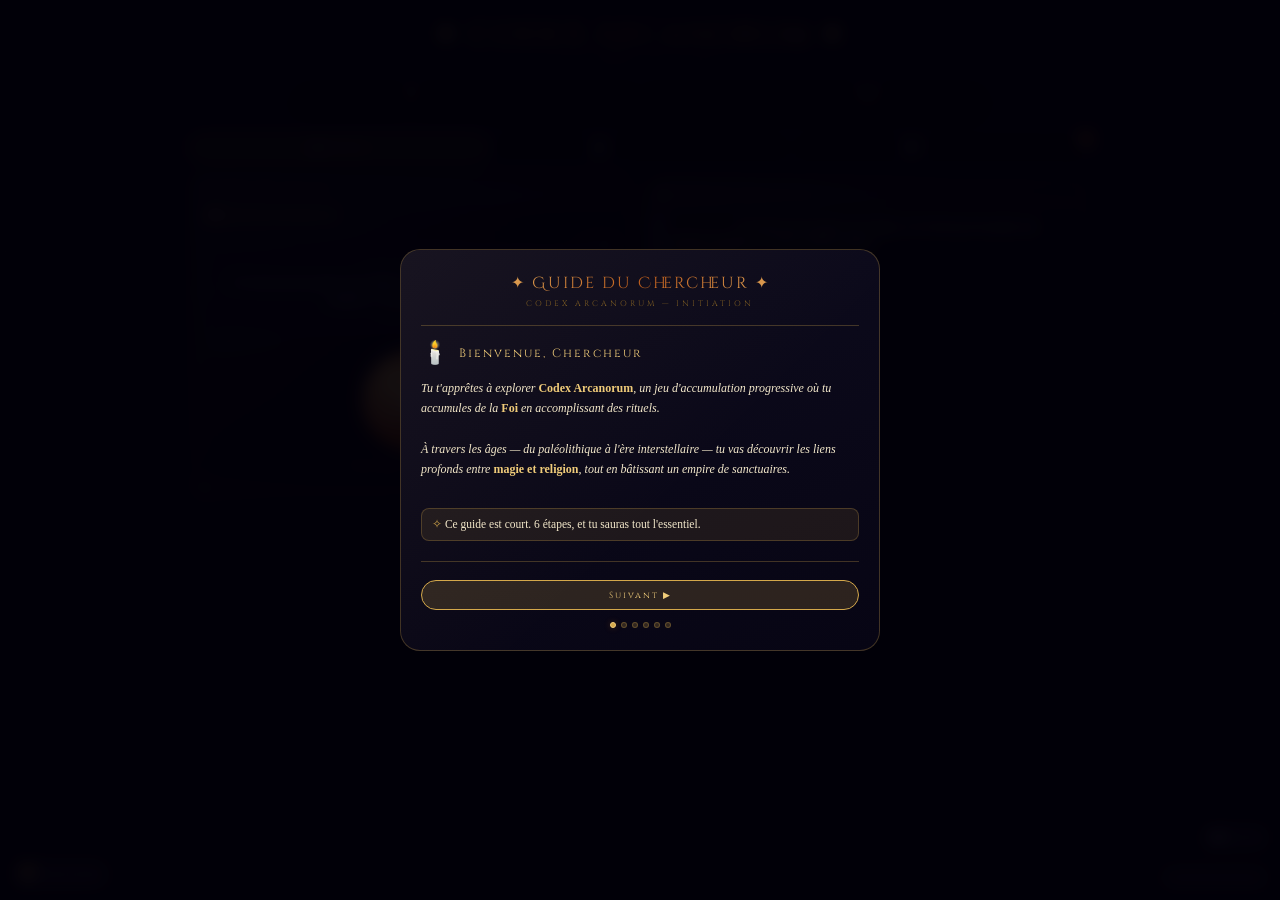
<file: index-10.html>
<!DOCTYPE html>
<html lang="fr">
<head>
<meta charset="UTF-8">
<meta name="viewport" content="width=device-width, initial-scale=1.0, user-scalable=no">
<title>Codex Arcanorum — Le Miroir de l'Âme</title>
<link rel="manifest" href="manifest.json">
<meta name="theme-color" content="#07050e">
<meta name="apple-mobile-web-app-capable" content="yes">
<meta name="apple-mobile-web-app-status-bar-style" content="black-translucent">
<meta name="mobile-web-app-capable" content="yes">
<link href="https://fonts.googleapis.com/css2?family=Cinzel+Decorative:wght@400;700&family=Cinzel:wght@400;600&family=IM+Fell+English:ital@0;1&display=swap" rel="stylesheet">
<style>
*{box-sizing:border-box;user-select:none;margin:0;padding:0}
body{background:#07050e;font-family:'IM Fell English',Georgia,serif;color:#f4e9cc;display:flex;flex-direction:column;align-items:center;min-height:100vh;padding:12px;gap:10px;transition:background 1.4s}
:root{--acc:#d4a84b;--accL:#f0cc7a;--accD:#7a5a22;--ember:#c05c1a;--bg1:#07050e;--bg2:#0f0c1c;--parc:#f4e9cc;--parcD:#c9b98a;--mys:#7a5ab0;--border:rgba(212,168,75,0.28);--glow:rgba(212,120,30,0.28)}
#starsCanvas{position:fixed;inset:0;pointer-events:none;z-index:0;opacity:0.45}
header{text-align:center;position:relative;z-index:1;padding:4px 0}
.t-main{font-family:'Cinzel Decorative',serif;font-size:clamp(1rem,3vw,1.8rem);background:linear-gradient(135deg,#f0cc7a,var(--ember) 50%,#f0cc7a);-webkit-background-clip:text;background-clip:text;color:transparent;letter-spacing:2px}
.t-sub{font-family:'Cinzel',serif;font-size:0.58rem;color:var(--accD);letter-spacing:4px;text-transform:uppercase;margin-top:2px}
.stat-bar{display:flex;align-items:center;background:rgba(0,0,0,0.5);border:1px solid var(--border);border-radius:40px;padding:5px 16px;width:100%;max-width:700px;z-index:1;justify-content:space-between}
.sb-block{text-align:center;flex:1}
.sb-val{font-family:'Cinzel',serif;font-size:1.2rem;color:var(--accL);text-shadow:0 0 8px var(--glow);display:block;line-height:1}
.sb-lbl{font-size:0.48rem;letter-spacing:2px;color:var(--accD);text-transform:uppercase}
.sb-div{width:1px;height:24px;background:var(--border)}
.tabs{display:flex;gap:4px;width:100%;max-width:900px;position:relative;z-index:2}
.tab-btn{flex:1;padding:7px 4px;border:1px solid var(--border);background:rgba(0,0,0,0.4);border-radius:12px;font-family:'Cinzel',serif;font-size:0.6rem;letter-spacing:2px;color:var(--accD);cursor:pointer;text-align:center;transition:all 0.2s;position:relative}
.tab-btn.active{background:rgba(212,168,75,0.12);border-color:var(--acc);color:var(--accL)}
.tab-btn .notif{position:absolute;top:-4px;right:-4px;background:var(--ember);color:#fff;border-radius:50%;width:14px;height:14px;font-size:0.48rem;display:flex;align-items:center;justify-content:center;font-family:'Cinzel',serif}
.tab-pane{display:none;width:100%;max-width:900px;z-index:1}
.tab-pane.active{display:block}
.panel{background:linear-gradient(160deg,var(--bg2),var(--bg1));border:1px solid var(--border);border-radius:18px;padding:14px;position:relative;overflow:hidden}
.panel::before{content:'';position:absolute;inset:0;border-radius:18px;background:linear-gradient(135deg,rgba(212,168,75,0.04) 0%,transparent 50%);pointer-events:none}
.panel-title{font-family:'Cinzel',serif;font-size:0.58rem;letter-spacing:4px;text-transform:uppercase;color:var(--acc);border-bottom:1px solid var(--border);padding-bottom:5px;margin-bottom:10px}
#tab-ritual{display:grid;grid-template-columns:1fr 1fr;gap:11px}
@media(max-width:600px){#tab-ritual{grid-template-columns:1fr}}
.epoch-badge{background:rgba(212,168,75,0.09);border:1px solid rgba(212,168,75,0.25);border-radius:40px;padding:3px 11px;font-family:'Cinzel',serif;font-size:0.54rem;letter-spacing:2px;color:var(--accL);display:inline-block;margin-bottom:7px}
.fact-box{background:rgba(15,12,28,0.85);border:1px solid var(--acc);box-shadow:0 0 20px rgba(212,168,75,0.15);position:relative;overflow:hidden;min-height:100px;width:100%;max-width:600px;margin:10px auto;display:flex;flex-direction:column;justify-content:space-between;align-items:center;text-align:center;padding:20px;clip-path:polygon(2% 5%,98% 0%,100% 92%,3% 100%,0% 50%);backdrop-filter:blur(4px)}
.fact-box::after{content:"";position:absolute;top:-50%;left:-150%;width:200%;height:200%;background:linear-gradient(45deg,transparent,rgba(255,255,255,0.1),transparent);transform:rotate(45deg);animation:mirrorShine 8s cubic-bezier(0.4,0,0.6,1) infinite;pointer-events:none}
@keyframes mirrorShine{0%{transform:translateX(-100%) rotate(45deg)}100%{transform:translateX(100%) rotate(45deg)}}
@keyframes guidePulse{0%,100%{box-shadow:0 0 8px rgba(212,168,75,0.2);border-color:rgba(212,168,75,0.4)}50%{box-shadow:0 0 22px rgba(212,168,75,0.5);border-color:var(--accL)}}
.fact-txt{display:block;width:100%;word-break:normal;overflow-wrap:anywhere}
.fact-type{font-family:'Cinzel',serif;font-size:0.48rem;letter-spacing:3px;text-transform:uppercase;margin-bottom:2px;flex-shrink:0}
.fact-type.tf{color:var(--ember)}.fact-type.tc{color:var(--mys)}.fact-type.tt{color:#6a9a6a}
.fact-inner{overflow:hidden;flex:1}
.fact-txt{font-size:0.74rem;line-height:1.46;color:var(--parc);font-style:italic}
.fact-txt.cit{font-size:0.8rem;color:#e0d8f4}
.fact-auth{font-size:0.54rem;color:var(--accD);margin-top:2px;font-family:'Cinzel',serif;flex-shrink:0}
.ritual-wrap{display:flex;justify-content:center;margin:8px 0}
.ritual-btn{width:126px;height:126px;border-radius:50%;border:none;cursor:pointer;background:radial-gradient(circle at 35% 30%,#f5cc7a,#a04010 60%,#6a2a08);animation:pglow 3.2s ease-in-out infinite;transition:transform 0.06s;outline:none}
.ritual-btn:active{transform:scale(0.92);animation:none}
.ritual-inner{width:100%;height:100%;border-radius:50%;display:flex;flex-direction:column;align-items:center;justify-content:center;gap:2px;pointer-events:none}
.ritual-btn .sigil{font-size:1.85rem;filter:drop-shadow(0 0 6px rgba(255,220,120,0.6))}
.ritual-btn .blbl{font-family:'Cinzel',serif;font-size:0.46rem;letter-spacing:3px;color:#fff9e8}
@keyframes pglow{0%,100%{box-shadow:0 0 0 2px rgba(212,168,75,0.4),0 0 0 5px rgba(212,168,75,0.07),0 10px 25px rgba(0,0,0,0.7),0 0 18px var(--glow),inset 0 1px 2px rgba(255,240,180,0.4)}50%{box-shadow:0 0 0 3px rgba(240,200,100,0.7),0 0 0 11px rgba(212,168,75,0.12),0 10px 25px rgba(0,0,0,0.7),0 0 42px var(--glow),inset 0 1px 2px rgba(255,240,180,0.4)}}
.prog-row{display:flex;align-items:center;gap:8px;margin-top:10px}
.prog-bar{flex:1;height:3px;background:rgba(212,168,75,0.1);border-radius:3px;overflow:hidden}
.prog-fill{height:100%;background:linear-gradient(90deg,var(--ember),var(--acc));border-radius:3px;transition:width 0.4s}
.prog-lbl{font-family:'Cinzel',serif;font-size:0.5rem;color:var(--accD);white-space:nowrap}
.epoch-section{background:rgba(0,0,0,0.28);border:1px solid var(--border);border-radius:14px;overflow:hidden;margin-bottom:10px}
.epoch-head{padding:9px 13px;cursor:pointer;display:flex;justify-content:space-between;align-items:center;background:rgba(212,168,75,0.05)}
.epoch-head-name{font-family:'Cinzel',serif;font-size:0.72rem;color:var(--accL)}
.epoch-head-cost{font-family:'Cinzel',serif;font-size:0.58rem;color:var(--accD)}
.epoch-head.owned .epoch-head-cost{color:#6aaa6a}
.epoch-head.locked{opacity:0.3;cursor:default}
.ebar{height:2px;background:rgba(212,168,75,0.08);border-radius:2px;margin-top:5px;overflow:hidden;width:100%}
.efill{height:100%;background:linear-gradient(90deg,var(--ember),var(--acc));border-radius:2px;transition:width 0.3s}
.sanctuaries-grid{padding:8px;display:flex;flex-direction:column;gap:6px}
.sanct-card{background:rgba(0,0,0,0.3);border:1px solid rgba(212,168,75,0.14);border-radius:10px;padding:8px 10px;transition:all 0.15s}
.sanct-card.buyable{border-color:rgba(212,168,75,0.45);cursor:pointer;background:rgba(212,168,75,0.05)}
.sanct-card.buyable:hover{border-color:var(--acc);background:rgba(212,168,75,0.1);transform:translateX(2px)}
.sanct-card.locked{opacity:0.60}
.sanct-head{display:flex;justify-content:space-between;align-items:flex-start;gap:5px}
.sanct-name{font-family:'Cinzel',serif;font-size:0.66rem;color:var(--accL)}
.sanct-status{font-family:'Cinzel',serif;font-size:0.54rem;color:var(--accD)}
.sanct-card.owned .sanct-status{color:#6aaa6a}
.sanct-desc{font-size:0.61rem;color:var(--parcD);margin-top:2px;font-style:italic}
.sanct-bonus{font-size:0.56rem;color:#9ab870;margin-top:3px;font-family:'Cinzel',serif}
.lvl-bar{height:2px;background:rgba(212,168,75,0.08);border-radius:2px;margin-top:4px;overflow:hidden}
.lvl-fill{height:100%;background:linear-gradient(90deg,#6a9a6a,#9ab870);border-radius:2px}
.grim-header{display:flex;justify-content:space-between;align-items:center;margin-bottom:6px;flex-wrap:wrap;gap:6px}
.grim-total{font-family:'Cinzel',serif;font-size:0.58rem;color:var(--accD)}
.grim-filters{display:flex;gap:5px}
.grim-filter{background:rgba(0,0,0,0.35);border:1px solid var(--border);border-radius:20px;padding:3px 10px;font-family:'Cinzel',serif;font-size:0.52rem;color:var(--accD);cursor:pointer}
.grim-filter.active{background:rgba(212,168,75,0.14);border-color:var(--acc);color:var(--accL)}
.grim-epoch-section{margin-bottom:12px}
.grim-epoch-title{font-family:'Cinzel',serif;font-size:0.62rem;letter-spacing:3px;text-transform:uppercase;color:var(--acc);border-bottom:1px solid var(--border);padding-bottom:4px;margin-bottom:7px;display:flex;justify-content:space-between}
.grim-count{font-size:0.52rem;color:var(--accD)}
.grim-entry{background:rgba(0,0,0,0.32);border-radius:10px;padding:10px 12px;margin-bottom:6px;animation:slideIn 0.25s ease;border-left:3px solid transparent}
@keyframes slideIn{from{opacity:0;transform:translateX(-6px)}to{opacity:1;transform:translateX(0)}}
.grim-entry.tf{border-left-color:var(--ember);background:rgba(74,48,128,0.15)}
.grim-entry.tc{border-left-color:var(--mys);background:rgba(100,80,160,0.12)}
.grim-entry.tt{border-left-color:#6a9a6a;background:rgba(40,80,40,0.15)}
.grim-entry.rev{border-left-color:#5a8ac0;background:rgba(30,50,90,0.28)}
.ge-type{font-family:'Cinzel',serif;font-size:0.48rem;letter-spacing:3px;text-transform:uppercase;margin-bottom:3px}
.ge-type.tf{color:var(--ember)}.ge-type.tc{color:var(--mys)}.ge-type.tt{color:#6a9a6a}.ge-type.rev{color:#5a8ac0}
.ge-text{font-size:0.74rem;line-height:1.5;color:var(--parc);font-style:italic}
.ge-text.cit{font-size:0.8rem;color:#e0d8f4}
.ge-auth{font-size:0.54rem;color:var(--accD);margin-top:3px;font-family:'Cinzel',serif}
.grim-empty{font-size:0.72rem;color:var(--accD);font-style:italic;text-align:center;padding:20px;opacity:0.6}
.grim-scroll{max-height:60vh;overflow-y:auto;scrollbar-width:thin;padding-right:4px}
.modal-ov{position:fixed;inset:0;z-index:2000;background:rgba(2,1,8,0.84);backdrop-filter:blur(6px);display:flex;align-items:center;justify-content:center;animation:fadein 0.3s ease}
@keyframes fadein{from{opacity:0}to{opacity:1}}
.modal-box{background:linear-gradient(160deg,#100e20,#080614);border-radius:18px;padding:24px 22px;max-width:520px;width:100%;position:relative;animation:slideup 0.35s ease}
@keyframes slideup{from{opacity:0;transform:translateY(18px)}to{opacity:1;transform:translateY(0)}}
.modal-border{position:absolute;inset:0;border-radius:18px;border:1px solid rgba(212,168,75,0.48);pointer-events:none}
.modal-title{font-family:'Cinzel',serif;font-size:1.15rem;color:var(--accL);margin-bottom:12px;text-align:center;letter-spacing:3px}
.modal-text{font-style:italic;font-size:0.95rem;line-height:1.7;max-height:55vh;overflow-y:auto;padding-right:10px}
.modal-close{display:block;width:100%;background:rgba(212,168,75,0.1);border:1px solid var(--border);border-radius:40px;padding:8px;font-family:'Cinzel',serif;font-size:0.6rem;letter-spacing:3px;color:var(--accL);cursor:pointer;text-align:center}
.toast{position:fixed;bottom:14px;left:50%;transform:translateX(-50%) translateY(14px);background:rgba(18,13,32,0.97);border:1px solid var(--acc);border-radius:40px;padding:6px 18px;font-family:'Cinzel',serif;font-size:0.63rem;color:var(--accL);opacity:0;transition:all 0.3s;pointer-events:none;z-index:1000;white-space:nowrap}
.toast.show{opacity:1;transform:translateX(-50%) translateY(0)}
@media(max-width:560px){.modal-box{padding:18px 14px}.ritual-btn{width:110px;height:110px}.ritual-btn .sigil{font-size:1.6rem}.toast{white-space:normal;font-size:0.55rem}}
.reset-btn{position:fixed;bottom:12px;right:12px;background:rgba(100,80,160,0.2);border:1px solid rgba(212,168,75,0.3);border-radius:30px;padding:4px 10px;font-family:'Cinzel',serif;font-size:0.5rem;letter-spacing:1px;color:var(--accD);cursor:pointer;z-index:100;transition:all 0.2s;backdrop-filter:blur(4px)}
.reset-btn:hover{background:rgba(100,80,160,0.4);border-color:var(--ember);color:var(--accL)}
/* ═══════════ TUTORIEL ═══════════ */
.tuto-overlay{position:fixed;inset:0;z-index:5000;background:rgba(2,1,8,0.92);backdrop-filter:blur(8px);display:flex;align-items:center;justify-content:center;padding:16px;animation:fadein 0.4s ease}
.tuto-box{background:linear-gradient(160deg,#0e0c1e,#070514);border:1px solid var(--border);border-radius:20px;padding:22px 20px;max-width:480px;width:100%;position:relative;max-height:92vh;overflow-y:auto;scrollbar-width:thin}
.tuto-box::before{content:'';position:absolute;inset:0;border-radius:20px;background:linear-gradient(135deg,rgba(212,168,75,0.05) 0%,transparent 60%);pointer-events:none}
.tuto-header{text-align:center;margin-bottom:16px}
.tuto-title{font-family:'Cinzel Decorative',serif;font-size:1rem;background:linear-gradient(135deg,#f0cc7a,var(--ember) 50%,#f0cc7a);-webkit-background-clip:text;background-clip:text;color:transparent;letter-spacing:2px}
.tuto-subtitle{font-family:'Cinzel',serif;font-size:0.5rem;color:var(--accD);letter-spacing:3px;text-transform:uppercase;margin-top:4px}
.tuto-step{display:none}
.tuto-step.active{display:block;animation:slideIn 0.3s ease}
.tuto-step-title{font-family:'Cinzel',serif;font-size:0.75rem;color:var(--accL);margin-bottom:10px;display:flex;align-items:center;gap:8px;letter-spacing:2px}
.tuto-step-title .tuto-icon{font-size:1.4rem}
.tuto-text{font-size:0.75rem;line-height:1.7;color:var(--parc);font-style:italic}
.tuto-text strong{color:var(--accL);font-style:normal}
.tuto-text .tuto-tip{display:inline-block;background:rgba(212,168,75,0.1);border:1px solid rgba(212,168,75,0.25);border-radius:8px;padding:6px 10px;margin:8px 0;width:100%;font-style:normal;font-size:0.72rem}
.tuto-text .tuto-tip::before{content:"✧ ";color:var(--acc)}
.tuto-nav{display:flex;gap:8px;margin-top:18px;align-items:center}
.tuto-nav-btn{flex:1;padding:8px;background:rgba(212,168,75,0.1);border:1px solid var(--border);border-radius:30px;font-family:'Cinzel',serif;font-size:0.55rem;letter-spacing:2px;color:var(--accL);cursor:pointer;text-align:center;transition:all 0.2s}
.tuto-nav-btn:hover{background:rgba(212,168,75,0.2);border-color:var(--acc)}
.tuto-nav-btn.primary{background:rgba(212,168,75,0.18);border-color:var(--acc)}
.tuto-nav-btn.primary:hover{background:rgba(212,168,75,0.32);box-shadow:0 0 14px var(--glow)}
.tuto-dots{display:flex;gap:5px;justify-content:center;margin-top:12px}
.tuto-dot{width:6px;height:6px;border-radius:50%;background:rgba(212,168,75,0.2);border:1px solid rgba(212,168,75,0.3);transition:all 0.2s}
.tuto-dot.active{background:var(--acc);border-color:var(--accL);box-shadow:0 0 6px var(--glow)}
.tuto-divider{height:1px;background:var(--border);margin:12px 0}
.tuto-btn-help{position:fixed;bottom:52px;right:12px;background:rgba(100,80,160,0.25);border:1px solid rgba(212,168,75,0.35);border-radius:30px;padding:4px 10px;font-family:'Cinzel',serif;font-size:0.5rem;letter-spacing:1px;color:var(--accD);cursor:pointer;z-index:200;transition:all 0.2s;backdrop-filter:blur(4px)}
.tuto-btn-help:hover{background:rgba(100,80,160,0.45);border-color:var(--acc);color:var(--accL)}
.rune{position:fixed;pointer-events:none;z-index:1000;font-family:'Cinzel Decorative',serif;font-size:1.8rem;font-weight:bold;white-space:nowrap;animation:riseRune 1.4s ease-out forwards}
@keyframes riseRune{0%{opacity:0.9;transform:translateY(0) scale(0.8);filter:blur(0px)}30%{opacity:1;transform:translateY(-15px) scale(1)}100%{opacity:0;transform:translateY(-70px) scale(0.5);filter:blur(4px)}}
.spark{position:fixed;pointer-events:none;z-index:999;width:3px;height:3px;border-radius:50%;background:radial-gradient(circle,#f0cc7a,#d4783a);animation:sparkOut 0.8s ease-out forwards}
@keyframes sparkOut{0%{opacity:0.9;transform:scale(1)}100%{opacity:0;transform:scale(0.2) translateY(-20px)}}
.sigilCircle{position:fixed;pointer-events:none;z-index:998;border-radius:50%;border:1px solid rgba(212,168,75,0.6);box-shadow:0 0 12px rgba(212,168,75,0.4),inset 0 0 8px rgba(212,168,75,0.2);animation:circlePulse 0.7s ease-out forwards}
@keyframes circlePulse{0%{width:0;height:0;margin-left:0;margin-top:0;opacity:0.8}50%{opacity:0.5}100%{width:90px;height:90px;margin-left:-45px;margin-top:-45px;opacity:0}}
.mirror-fragments{display:flex;flex-wrap:wrap;gap:10px;margin:15px 0;justify-content:center}
.mirror-shard{width:65px;height:65px;background:rgba(212,168,75,0.1);border:1px solid rgba(212,168,75,0.3);border-radius:50%;display:flex;flex-direction:column;align-items:center;justify-content:center;font-size:1.6rem;transition:all 0.2s;position:relative}
.mirror-shard.found{background:rgba(212,168,75,0.25);border-color:var(--acc);box-shadow:0 0 12px rgba(212,168,75,0.4);animation:shardGlow 2s ease-in-out infinite}
.mirror-shard.found .shard-name{font-size:0.45rem;color:var(--accL);margin-top:4px;text-align:center}
.mirror-shard:not(.found){opacity:0.4;filter:grayscale(0.5)}
@keyframes shardGlow{0%,100%{box-shadow:0 0 5px rgba(212,168,75,0.3)}50%{box-shadow:0 0 18px rgba(212,168,75,0.7)}}
.mirror-progress{background:rgba(0,0,0,0.4);border-radius:20px;padding:12px;margin:12px 0;text-align:center}
.mirror-button{background:linear-gradient(135deg,rgba(212,168,75,0.2),rgba(100,80,160,0.3));border:2px solid var(--acc);border-radius:60px;padding:14px 24px;font-family:'Cinzel',serif;font-size:0.9rem;letter-spacing:4px;color:var(--accL);cursor:pointer;width:100%;margin:15px 0;transition:all 0.2s}
.mirror-button:hover:not(:disabled){background:rgba(212,168,75,0.35);transform:scale(1.02);box-shadow:0 0 20px var(--glow)}
.mirror-button:disabled{opacity:0.4;cursor:not-allowed}
.mirror-legend{font-size:0.65rem;color:var(--parcD);font-style:italic;margin-top:12px;padding-top:10px;border-top:1px solid var(--border);text-align:center}
.mirror-complete{background:linear-gradient(135deg,rgba(212,168,75,0.15),rgba(100,80,160,0.2));border-radius:16px;padding:18px;margin:15px 0;text-align:center;border:1px solid rgba(212,168,75,0.5);animation:completePulse 1.8s ease-in-out infinite}
@keyframes completePulse{0%,100%{border-color:rgba(212,168,75,0.4);background:rgba(212,168,75,0.08)}50%{border-color:rgba(212,168,75,0.9);background:rgba(212,168,75,0.18)}}
.mirror-final-choice{display:flex;gap:12px;margin:15px 0;flex-wrap:wrap}
.choice-btn{flex:1;background:rgba(0,0,0,0.5);border:1px solid var(--border);border-radius:40px;padding:12px 8px;font-family:'Cinzel',serif;font-size:0.7rem;cursor:pointer;transition:all 0.2s;color:var(--parc)}
.choice-btn:hover{border-color:var(--acc);background:rgba(212,168,75,0.15)}
.choice-faith{border-left-color:#c0a8f0}.choice-magic{border-left-color:var(--ember)}.choice-unity{border-left-color:var(--acc)}
.modal-mirror{border:2px solid var(--acc);box-shadow:0 0 30px var(--glow), inset 0 0 20px rgba(212,168,75,0.1);background:linear-gradient(160deg,#0a0818,#050310);animation:modalGlowPulse 2s ease-in-out infinite}
.modal-mirror .modal-border{border-color:var(--acc);box-shadow:0 0 15px var(--acc)}
.modal-mirror .modal-title{font-size:1.2rem;letter-spacing:4px;text-shadow:0 0 10px var(--acc);color:var(--accL)}
.modal-mirror .modal-text{border-left:2px solid var(--acc);padding-left:15px;font-size:1rem}
@keyframes modalGlowPulse{0%,100%{box-shadow:0 0 20px rgba(212,168,75,0.2), inset 0 0 10px rgba(212,168,75,0.05)}50%{box-shadow:0 0 45px rgba(212,168,75,0.5), inset 0 0 25px rgba(212,168,75,0.1)}}
.modal-mirror-ultimate{border:3px solid #d4af37;box-shadow:0 0 60px rgba(212,175,55,0.7), inset 0 0 30px rgba(212,175,55,0.15);background:linear-gradient(160deg,#1a1520,#0a0810);animation:modalUltimatePulse 1.5s ease-in-out infinite}
.modal-mirror-ultimate .modal-title{font-size:1.4rem;text-shadow:0 0 15px #d4af37;color:#d4af37}
.modal-mirror-ultimate .modal-text{border-left:2px solid #d4af37;color:#f0e6c0}
@keyframes modalUltimatePulse{0%,100%{box-shadow:0 0 30px rgba(212,175,55,0.3)}50%{box-shadow:0 0 70px rgba(212,175,55,0.8)}}
.achievements-panel{max-height:400px;overflow-y:auto;padding:5px}
.achievement{background:rgba(0,0,0,0.3);border-left:3px solid var(--accD);border-radius:10px;padding:8px 12px;margin-bottom:8px;transition:all 0.2s;cursor:pointer}
.achievement.unlocked{border-left-color:var(--acc);background:rgba(212,168,75,0.1);box-shadow:0 0 8px rgba(212,168,75,0.2)}
.achievement.unlocked .achieve-title{color:var(--accL);text-shadow:0 0 4px var(--acc)}
.achievement.unlocked .achieve-desc{color:var(--parc)}
.achievement.locked{opacity:0.5;filter:grayscale(0.3)}
.achieve-title{font-family:'Cinzel',serif;font-size:0.7rem;letter-spacing:2px;display:flex;justify-content:space-between;align-items:center}
.achieve-name{color:var(--acc)}
.achieve-date{font-size:0.5rem;color:var(--accD);font-family:monospace}
.achieve-desc{font-size:0.55rem;color:var(--parcD);margin-top:3px;font-style:italic}
.achieve-reward{font-size:0.5rem;color:#9ab870;margin-top:3px}
.achieve-notif{position:fixed;bottom:80px;right:20px;background:linear-gradient(135deg,#0a0818,#050310);border:2px solid var(--acc);border-radius:12px;padding:12px 18px;max-width:280px;z-index:2001;opacity:0;transition:opacity 0.3s ease;animation:achieveSlideIn 0.4s ease-out forwards;box-shadow:0 0 30px rgba(212,168,75,0.4)}
#achievementsBtn.has-new::after{content:"✨";position:absolute;top:-8px;right:-8px;font-size:0.7rem;animation:sparkle 1s ease-in-out infinite}
@keyframes sparkle{0%,100%{opacity:0.6;transform:scale(0.9)}50%{opacity:1;transform:scale(1.2)}}
.cosmic-section{background:linear-gradient(160deg,rgba(20,10,40,0.9),rgba(5,2,15,0.95));border:1px solid rgba(212,175,55,0.5);border-radius:18px;overflow:hidden;margin-bottom:12px;box-shadow:0 0 30px rgba(212,175,55,0.08)}
.cosmic-header{padding:12px 16px;background:linear-gradient(90deg,rgba(212,175,55,0.1),rgba(100,80,160,0.1));border-bottom:1px solid rgba(212,175,55,0.25);text-align:center}
.cosmic-title{font-family:'Cinzel Decorative',serif;font-size:0.72rem;letter-spacing:4px;background:linear-gradient(135deg,#f0cc7a,#d4af37,#c0a8e8);-webkit-background-clip:text;background-clip:text;color:transparent}
.cosmic-subtitle{font-size:0.52rem;color:rgba(212,175,55,0.6);letter-spacing:2px;margin-top:3px;font-family:'Cinzel',serif}
.cosmic-grid{padding:10px;display:flex;flex-direction:column;gap:8px}
.cosmic-card{border-radius:14px;padding:12px 14px;border:1px solid rgba(212,175,55,0.2);background:rgba(0,0,0,0.4);transition:all 0.2s;position:relative;overflow:hidden}
.cosmic-card.owned{border-color:rgba(212,175,55,0.55);background:linear-gradient(135deg,rgba(212,175,55,0.08),rgba(100,80,160,0.12));box-shadow:0 0 15px rgba(212,175,55,0.12)}
.cosmic-card.buyable{border-color:rgba(212,175,55,0.45);cursor:pointer;background:rgba(212,175,55,0.05)}
.cosmic-card.buyable:hover{border-color:#d4af37;background:rgba(212,175,55,0.1);transform:translateX(2px);box-shadow:0 0 20px rgba(212,175,55,0.2)}
.cosmic-card.locked{opacity:0.32}
.cosmic-card-head{display:flex;justify-content:space-between;align-items:flex-start;gap:8px}
.cosmic-name{font-family:'Cinzel',serif;font-size:0.7rem;color:#f0cc7a;display:flex;align-items:center;gap:6px}
.cosmic-cost{font-family:'Cinzel',serif;font-size:0.56rem;color:rgba(212,175,55,0.7);white-space:nowrap}
.cosmic-card.owned .cosmic-cost{color:#9ab870}
.cosmic-desc{font-size:0.6rem;color:var(--parcD);margin-top:4px;font-style:italic;line-height:1.4}
.cosmic-bonus{font-size:0.55rem;color:#c0a8e8;margin-top:5px;font-family:'Cinzel',serif;letter-spacing:1px}
.cosmic-lore{font-size:0.56rem;color:rgba(240,230,200,0.55);margin-top:6px;font-style:italic;line-height:1.4;border-left:2px solid rgba(212,175,55,0.25);padding-left:8px;display:none}
.cosmic-card.owned .cosmic-lore{display:block;color:rgba(240,230,200,0.75)}
.cosmic-shine{position:absolute;inset:0;background:linear-gradient(45deg,transparent 30%,rgba(212,175,55,0.06) 50%,transparent 70%);pointer-events:none;animation:cosmicShine 6s ease-in-out infinite}
@keyframes cosmicShine{0%{transform:translateX(-100%)}100%{transform:translateX(200%)}}
.cosmic-progress{display:flex;align-items:center;gap:6px;margin-top:6px}
.cosmic-prog-bar{flex:1;height:2px;background:rgba(212,175,55,0.1);border-radius:2px;overflow:hidden}
.cosmic-prog-fill{height:100%;background:linear-gradient(90deg,#7a5ab0,#d4af37);border-radius:2px;transition:width 0.4s}
@media(max-width:400px){body{padding:8px;gap:6px}}.stat-bar{padding:4px 10px;gap:4px}.sb-val{font-size:0.9rem}.sb-lbl{font-size:0.4rem}.tab-btn{font-size:0.5rem;padding:6px 2px}.panel{padding:10px}.panel-title{font-size:0.5rem;margin-bottom:6px}.fact-txt{font-size:0.65rem}.fact-txt.cit{font-size:0.7rem}.ritual-btn{width:100px;height:100px}.ritual-btn .sigil{font-size:1.4rem}.ritual-btn .blbl{font-size:0.4rem}.epoch-badge{font-size:0.45rem;padding:2px 8px}.sanct-name{font-size:0.6rem}.sanct-desc{font-size:0.55rem}.sanct-status,.sanct-bonus{font-size:0.5rem}.sanct-card{padding:6px 8px}.grim-entry{padding:8px 10px}.ge-text{font-size:0.65rem}.ge-type{font-size:0.45rem}.mirror-shard{width:50px;height:50px;font-size:1.2rem}.mirror-shard.found .shard-name{font-size:0.4rem}.mirror-button{font-size:0.7rem;padding:10px 16px}.choice-btn{font-size:0.6rem;padding:8px 6px}.modal-box{max-width:90%;padding:16px 14px;margin:10px}.modal-title{font-size:1rem}.modal-text{font-size:0.85rem;line-height:1.5}.toast{font-size:0.55rem;padding:5px 12px;white-space:normal;max-width:90%;text-align:center}.reset-btn{padding:3px 8px;font-size:0.6rem}#achievementsBtn{font-size:0.9rem;padding:3px 6px}#recentScroll{font-size:0.55rem}}
@media(max-width:480px){.stat-bar{flex-wrap:wrap;justify-content:center;gap:8px}.sb-div{display:none}.tab-btn{font-size:0.45rem;letter-spacing:1px}.mirror-final-choice{flex-direction:column}}
.event-toast{position:fixed;bottom:80px;right:20px;width:280px;background:linear-gradient(135deg,#0a0818,#050310);border:2px solid var(--acc);border-radius:12px;padding:12px;z-index:2001;animation:slideInRight 0.3s ease-out;cursor:pointer}
.event-toast .title{font-family:'Cinzel',serif;font-size:0.8rem;color:var(--accL);margin-bottom:8px}
.event-toast .desc{font-size:0.7rem;color:var(--parc);margin-bottom:10px}
.event-toast .choices{display:flex;gap:8px}
.event-toast .choice{flex:1;background:rgba(212,168,75,0.15);border:1px solid var(--border);border-radius:8px;padding:6px;font-size:0.6rem;text-align:center;cursor:pointer}
.event-toast .choice:hover{background:rgba(212,168,75,0.3);border-color:var(--acc)}
@keyframes slideInRight{from{opacity:0;transform:translateX(100px)}to{opacity:1;transform:translateX(0)}}
#achievementsBtn,#resetBtn{z-index:2000}
@keyframes waveExpand{0%{transform:scale(0.2);opacity:0.8}100%{transform:scale(2);opacity:0}}
@keyframes floatUp{0%{opacity:1;transform:translateY(0) scale(0.5)}100%{opacity:0;transform:translateY(-60px) scale(1.2)}}
@keyframes comboGlow{0%{text-shadow:0 0 0px var(--accL)}50%{text-shadow:0 0 15px var(--accL)}100%{text-shadow:0 0 0px var(--accL)}}
.combo-flash{animation:comboGlow 0.3s ease-out}
.epoch-content{transition:all 0.2s ease;overflow:hidden;display:block}
.epoch-content.collapsed{display:none!important}
.collapse-indicator{display:inline-block;transition:transform 0.2s ease;font-size:0.7rem;margin-left:8px;color:var(--accL)}
.epoch-head{cursor:pointer;user-select:none}
.epoch-head .epoch-head-name{display:flex;align-items:center;gap:6px;flex-wrap:wrap}
.modal-box.magnum-opus{animation:magnumGlow 4s infinite ease-in-out;border:2px solid var(--accL);background:radial-gradient(circle at center,#1a140a 0%,#07050e 100%);max-width:500px;transform:scale(1.05)}
@keyframes magnumGlow{0%{box-shadow:0 0 20px var(--accD), inset 0 0 10px var(--accD)}50%{box-shadow:0 0 60px var(--accL), inset 0 0 30px var(--accL)}100%{box-shadow:0 0 20px var(--accD), inset 0 0 10px var(--accD)}}
.modal-title.legendary{font-family:'Cinzel Decorative',serif;letter-spacing:4px;background:linear-gradient(to bottom,var(--accL),var(--acc));-webkit-background-clip:text;-webkit-text-fill-color:transparent;font-size:1.6rem;text-align:center;margin-bottom:20px}
/* ═══════════════════════════════════════════════════════
   ÉCRAN DE FIN — L'Héritage Éternel
═══════════════════════════════════════════════════════ */
#endingScreen{position:fixed;inset:0;z-index:9999;background:#000;display:flex;flex-direction:column;align-items:center;overflow-y:auto;overflow-x:hidden;opacity:0;pointer-events:none;transition:opacity 2s ease}
#endingScreen.visible{opacity:1;pointer-events:all}
#endingStars{position:fixed;inset:0;z-index:0;pointer-events:none}
#endingScroll{position:relative;z-index:2;width:100%;max-width:700px;padding:80px 32px 60px;display:flex;flex-direction:column;align-items:center;gap:0}
.ending-block{opacity:0;transform:translateY(24px);transition:opacity 1.6s ease, transform 1.6s ease;text-align:center;padding:24px 0;will-change:opacity,transform}
.ending-block.revealed{opacity:1;transform:translateY(0)}
.ending-rule{width:1px;height:56px;background:linear-gradient(to bottom,transparent,rgba(212,175,55,0.45),transparent);margin:0 auto;opacity:0;transition:opacity 1.6s ease}
.ending-rule.revealed{opacity:1}
.ending-eyebrow{font-family:'Cinzel',serif;font-size:0.52rem;letter-spacing:5px;color:rgba(212,175,55,0.5);text-transform:uppercase;margin-bottom:10px}
.ending-title{font-family:'Cinzel Decorative',serif;font-size:clamp(1.2rem,4vw,2.1rem);background:linear-gradient(135deg,#f0cc7a 0%,#fff5e0 45%,#c0a8e8 70%,#f0cc7a 100%);background-size:300% 300%;-webkit-background-clip:text;background-clip:text;color:transparent;animation:endTitleShimmer 8s ease-in-out infinite;letter-spacing:3px;line-height:1.3}
@keyframes endTitleShimmer{0%,100%{background-position:0% 50%}50%{background-position:100% 50%}}
.ending-sub{font-family:'Cinzel',serif;font-size:0.6rem;color:rgba(240,230,200,0.45);letter-spacing:4px;margin-top:6px}
.ending-thesis{font-family:'IM Fell English',Georgia,serif;font-size:clamp(0.9rem,2.2vw,1.06rem);color:rgba(240,230,200,0.85);line-height:1.9;font-style:italic;max-width:560px;margin:0 auto;text-align:center}
.ending-thesis em{color:#f0cc7a;font-style:normal;font-variant:small-caps;letter-spacing:1px}
.ending-thesis strong{color:#c0a8e8;font-weight:normal}
.ending-thesis .g{color:#9ab870}
.ending-citation{font-family:'Cinzel',serif;font-size:0.55rem;color:rgba(212,175,55,0.42);letter-spacing:2px;margin-top:10px;text-align:center}
.ending-symbol{font-size:2.8rem;display:block;text-align:center;filter:drop-shadow(0 0 18px rgba(212,175,55,0.45));animation:endSymbolFloat 7s ease-in-out infinite}
@keyframes endSymbolFloat{0%,100%{transform:translateY(0) rotate(-1deg)}50%{transform:translateY(-10px) rotate(1deg)}}
.ending-divider{font-family:'Cinzel',serif;font-size:0.65rem;color:rgba(212,175,55,0.28);letter-spacing:8px;text-align:center;margin:2px 0}
.ending-final-word{font-family:'Cinzel Decorative',serif;font-size:clamp(1rem,3.5vw,1.5rem);color:#f0cc7a;text-align:center;letter-spacing:4px;text-shadow:0 0 40px rgba(212,175,55,0.7),0 0 80px rgba(212,175,55,0.3),0 0 120px rgba(192,168,232,0.2)}
.ending-close-wrap{text-align:center;padding:40px 0 30px;opacity:0;transition:opacity 2s ease}
.ending-close-wrap.visible{opacity:1}
#endingCloseBtn{font-family:'Cinzel',serif;font-size:0.6rem;letter-spacing:4px;color:rgba(212,175,55,0.55);background:transparent;border:1px solid rgba(212,175,55,0.22);border-radius:40px;padding:10px 28px;cursor:pointer;transition:all 0.3s}
#endingCloseBtn:hover{color:#f0cc7a;border-color:rgba(212,175,55,0.65);box-shadow:0 0 20px rgba(212,175,55,0.18)}
.ending-particle{position:fixed;border-radius:50%;pointer-events:none;animation:endParticleDrift linear infinite}
@keyframes endParticleDrift{0%{transform:translateY(110vh);opacity:0}8%{opacity:0.8}88%{opacity:0.2}100%{transform:translateY(-10vh);opacity:0}}
</style>
</head>
<body>
<canvas id="starsCanvas"></canvas>

<!-- ═══════ ÉCRAN DE FIN ═══════ -->
<div id="endingScreen">
  <canvas id="endingStars"></canvas>
  <div id="endingScroll">
    <!-- filled by showEndingScreen() -->
  </div>
  <div class="ending-close-wrap" id="endingCloseWrap">
    <button id="endingCloseBtn">↩ &nbsp; CONTINUER À MÉDITER</button>
  </div>
</div>

<header><div class="t-main">✦ Codex Arcanorum ✦</div><div class="t-sub">Le Miroir de l'Âme</div></header>
<div class="stat-bar"><div class="sb-block"><span class="sb-val" id="faithVal">0</span><span class="sb-lbl">Foi</span></div><div class="sb-div"></div><div class="sb-block"><span class="sb-val" id="powerVal">1</span><span class="sb-lbl">Puissance</span></div><div class="sb-div"></div><div class="sb-block"><span class="sb-val" id="passiveVal">0.0</span><span class="sb-lbl">/ sec</span></div></div>
<div class="tabs"><button class="tab-btn active" data-tab="ritual">🕯️ Rituel</button><button class="tab-btn" data-tab="sanctuaires">🏛️ Sanctuaires</button><button class="tab-btn" data-tab="grimoire">📖 Grimoire <span class="notif" id="grimoireNotif" style="display:none">!</span></button><button class="tab-btn" data-tab="mirror" id="mirrorTabBtn" style="display:none">🪞 Le Miroir <span id="mirrorNotif" style="display:none">✨</span></button></div>
<div class="tab-pane active" id="tab-ritual">
<div class="panel">
<div class="panel-title">⬡ Lieu du Rituel</div>
<div class="epoch-badge" id="epochBadge">🌄 Aube de l'Humanité</div>
<div class="fact-box" id="factBox">
<div class="fact-type tf" id="factType">Prémices</div>
<div class="fact-inner"><div class="fact-txt" id="factTxt">Invoquez pour découvrir les liens entre magie et foi. Chaque geste révèle un fragment de sagesse oubliée…</div></div>
<div class="fact-auth" id="factAuth"></div>
</div>
<div class="ritual-wrap"><button class="ritual-btn" id="ritualBtn"><div class="ritual-inner"><span class="sigil" id="btnSigil">🕯️</span><span class="blbl" id="btnLbl">INVOQUER</span></div></button></div>
<div style="text-align:center;font-size:.55rem;color:var(--accD);font-family:'Cinzel',serif;letter-spacing:2px;margin-top:4px"><span id="ritualsCount">0</span> rituels accomplis</div>
<div class="prog-row"><div class="prog-bar"><div class="prog-fill" id="globalProgFill" style="width:0%"></div></div><div class="prog-lbl" id="globalProgLbl">0 / 0 révélations</div></div>
</div>
<div class="panel" style="margin-top:8px; max-height:180px; overflow:hidden; display:flex; flex-direction:column">
<div class="panel-title" style="font-size:0.5rem; letter-spacing:2px">⚡ Dernières Révélations</div>
<div id="recentScroll" style="overflow-y:auto; flex:1; display:flex; flex-direction:column; gap:4px; scrollbar-width:thin; padding-right:3px; font-size:0.6rem"></div>
</div>
</div>
<div class="tab-pane" id="tab-sanctuaires"><div class="panel"><div class="panel-title">🏛️ Sanctuaires & Bâtisseurs</div><div id="sanctuairesContent"></div></div></div>
<div class="tab-pane" id="tab-grimoire"><div class="panel"><div class="panel-title">📖 Grimoire des Révélations</div><div class="grim-header"><div class="grim-total" id="grimTotal">0 révélations archivées</div><div class="grim-filters"><button class="grim-filter active" data-gf="all">Tout</button><button class="grim-filter" data-gf="fait">Faits</button><button class="grim-filter" data-gf="citation">Citations</button><button class="grim-filter" data-gf="tension">Tensions</button><button class="grim-filter" data-gf="rev">Révélations</button></div></div><div class="grim-scroll" id="grimScroll"><div class="grim-empty">Aucune révélation encore archivée.<br>Invoquez pour remplir ce grimoire.</div></div></div></div>
<div class="tab-pane" id="tab-mirror"><div class="panel"><div class="panel-title" id="mirrorPanelTitle">🪞 Le Miroir de l'Âme</div><div id="mirrorContent"></div></div></div>
<div class="toast" id="toast"></div>
<button class="reset-btn" id="achievementsBtn" style="left: 12px; right: auto;">🏆 Succès</button>
<button class="reset-btn" id="resetBtn" style="right: 12px;">⟳ Réinitialiser</button>
<button class="tuto-btn-help" id="tutoHelpBtn">📖 Guide</button>

<!-- ═══════════ TUTORIEL OVERLAY ═══════════ -->
<div class="tuto-overlay" id="tutoOverlay" style="display:none">
  <div class="tuto-box">
    <div class="tuto-header">
      <div class="tuto-title">✦ Guide du Chercheur ✦</div>
      <div class="tuto-subtitle">Codex Arcanorum — Initiation</div>
    </div>
    <div class="tuto-divider"></div>

    <!-- ÉTAPE 1 : BIENVENUE -->
    <div class="tuto-step active" id="tuto-step-0">
      <div class="tuto-step-title"><span class="tuto-icon">🕯️</span> Bienvenue, Chercheur</div>
      <div class="tuto-text">
        Tu t'apprêtes à explorer <strong>Codex Arcanorum</strong>, un jeu d'accumulation progressive où tu accumules de la <strong>Foi</strong> en accomplissant des rituels.<br><br>
        À travers les âges — du paléolithique à l'ère interstellaire — tu vas découvrir les liens profonds entre <strong>magie et religion</strong>, tout en bâtissant un empire de sanctuaires.<br><br>
        <span class="tuto-tip">Ce guide est court. 6 étapes, et tu sauras tout l'essentiel.</span>
      </div>
    </div>

    <!-- ÉTAPE 2 : LA FOI & LE RITUEL -->
    <div class="tuto-step" id="tuto-step-1">
      <div class="tuto-step-title"><span class="tuto-icon">🔥</span> La Foi & le Rituel</div>
      <div class="tuto-text">
        La <strong>Foi</strong> est ta ressource principale. Elle s'accumule de deux façons :<br><br>
        <span class="tuto-tip">Clique sur le <strong>bouton central</strong> (🕯️ INVOQUER) pour gagner de la Foi à chaque clic.</span>
        <span class="tuto-tip">Les <strong>sanctuaires</strong> génèrent de la Foi <strong>automatiquement</strong>, même quand tu ne joues pas.</span>
        Le montant de Foi gagné par clic est ta <strong>Puissance</strong>. Le gain automatique s'affiche en <strong>/sec</strong> dans la barre en haut.
      </div>
    </div>

    <!-- ÉTAPE 3 : LES ÉPOQUES -->
    <div class="tuto-step" id="tuto-step-2">
      <div class="tuto-step-title"><span class="tuto-icon">📜</span> Les Époques</div>
      <div class="tuto-text">
        L'onglet <strong>🏛️ Sanctuaires</strong> est le cœur du jeu. Il contient les <strong>Époques</strong> — des périodes historiques allant du Paléolithique à l'ère moderne.<br><br>
        <span class="tuto-tip">Achète une <strong>époque</strong> pour la débloquer et accéder à ses sanctuaires.</span>
        Chaque époque est plus chère que la précédente, mais ses sanctuaires sont aussi plus puissants. Les époques se débloquent <strong>dans l'ordre</strong>.
      </div>
    </div>

    <!-- ÉTAPE 4 : LES SANCTUAIRES -->
    <div class="tuto-step" id="tuto-step-3">
      <div class="tuto-step-title"><span class="tuto-icon">🏛️</span> Les Sanctuaires</div>
      <div class="tuto-text">
        Dans chaque époque, tu trouves <strong>3 sanctuaires</strong> à construire et améliorer.<br><br>
        <span class="tuto-tip">Construis un sanctuaire → il génère de la Foi passivement et booste tes clics.</span>
        <span class="tuto-tip">Améliore-le jusqu'au <strong>niveau 5</strong> pour atteindre sa forme ultime et déclencher un bonus global.</span>
        Plus le niveau est élevé, plus le coût monte, mais les gains augmentent de façon exponentielle. Au-delà du niveau 5, des <strong>paliers légendaires</strong> se débloquent.
      </div>
    </div>

    <!-- ÉTAPE 5 : LE MIROIR & LE GRIMOIRE -->
    <div class="tuto-step" id="tuto-step-4">
      <div class="tuto-step-title"><span class="tuto-icon">🪞</span> Le Miroir & le Grimoire</div>
      <div class="tuto-text">
        Deux onglets se débloquent progressivement :<br><br>
        <span class="tuto-tip"><strong>📖 Grimoire</strong> — Chaque clic peut révéler un fait historique, une citation ou une tension philosophique entre foi et magie. Ces révélations s'accumulent ici.</span>
        <span class="tuto-tip"><strong>🪞 Le Miroir</strong> — Apparaît quand tu progresses. Chaque époque complétée t'offre un fragment. Réunis-les tous pour accomplir le <strong>Grand Œuvre</strong> et choisir ta voie finale.</span>
      </div>
    </div>

    <!-- ÉTAPE 6 : LES ACTES & SUCCÈS -->
    <div class="tuto-step" id="tuto-step-5">
      <div class="tuto-step-title"><span class="tuto-icon">✨</span> Actes, Succès & Événements</div>
      <div class="tuto-text">
        Le jeu se divise en <strong>3 Actes</strong>. Chaque acte débloque de nouvelles époques, une nouvelle esthétique et une nouvelle quête narrative.<br><br>
        <span class="tuto-tip"><strong>🏆 Succès</strong> — Des objectifs cachés qui te récompensent en Foi. Clique en bas à gauche pour les consulter.</span>
        <span class="tuto-tip"><strong>Événements aléatoires</strong> — Parfois, une vision apparaît. Choisis bien ta réponse — elle change ton destin.</span>
        <strong>Conseil :</strong> concentre-toi sur un sanctuaire à la fois, achète l'époque suivante dès que possible, et laisse le jeu tourner quelques heures — les gains hors-ligne sont réels !
      </div>
    </div>

    <!-- Navigation -->
    <div class="tuto-divider"></div>
    <div class="tuto-nav">
      <button class="tuto-nav-btn" id="tutoPrev" style="display:none">◀ Précédent</button>
      <button class="tuto-nav-btn primary" id="tutoNext">Suivant ▶</button>
    </div>
    <div class="tuto-dots" id="tutoDots"></div>
  </div>
</div>
<script>
let totalCliches = 0;
let lastUpdate = 0;
let permanentGrimoire = [];      // stocke TOUTES les révélations des 3 actes
let permanentDiscovered = new Set();  // stocke les clés uniques
function smoothUpdate(timestamp){
    if(!lastUpdate) lastUpdate = timestamp;
    let delta = Math.min(100, timestamp - lastUpdate);
    if(delta > 0){
        let gain = effectivePassive() * (delta / 1000);
        faith += gain;
        updateStatsDisplay();
    }
    lastUpdate = timestamp;
    requestAnimationFrame(smoothUpdate);
}
requestAnimationFrame(smoothUpdate);
// ==================== DONNÉES ACTE I ====================
const EPOCHS = [
  { id: "paleo", name: "🌀 Chamanisme Paléolithique", cost: 50, badge: "🏔️ Paléolithique (−40 000)", sigil: "🌀", btnLbl: "INVOQUER", pal: { bg1: "#08060f", acc: "#c89840", glow: "rgba(180,110,20,.32)" } },
  { id: "neolith", name: "🌾 Néolithique & Déesses-Mères", cost: 1000, badge: "🌾 Néolithique (−10 000)", sigil: "🌕", btnLbl: "PRIER", pal: { bg1: "#060d08", acc: "#7ab858", glow: "rgba(80,160,50,.28)" } },
  { id: "mesopotamia", name: "🏺 Mésopotamie & Égypte", cost: 5000, badge: "🏺 Antiquité orientale (−3 000)", sigil: "𓂀", btnLbl: "INCANTER", pal: { bg1: "#0d0800", acc: "#d4883a", glow: "rgba(200,110,20,.32)" } },
  { id: "ironage", name: "⚔️ Âge du Fer — Druides & Forgerons", cost: 20000, badge: "🗡️ Âge du Fer (−1200 / −500)", sigil: "⚔️", btnLbl: "SACRIFIER", pal: { bg1: "#0a0804", acc: "#b86c2a", glow: "rgba(160,80,20,.30)" } },
  { id: "greece", name: "⚡ Mystères Grecs & Romains", cost: 80000, badge: "🏛️ Grèce & Rome (−800 / +400)", sigil: "⚡", btnLbl: "PROPHÉTISER", pal: { bg1: "#040810", acc: "#5888c8", glow: "rgba(50,100,200,.28)" } },
  { id: "medieval", name: "✝️ Moyen Âge — Grimoires & Foi", cost: 250000, badge: "⛪ Moyen Âge (500–1400)", sigil: "⛪", btnLbl: "BÉNIR", pal: { bg1: "#080510", acc: "#b878d8", glow: "rgba(150,80,200,.3)" } },
  { id: "renaissance", name: "🔭 Renaissance Hermétique", cost: 1000000, badge: "🖋️ Renaissance (1400–1600)", sigil: "🔭", btnLbl: "TRANSMUTER", pal: { bg1: "#050b0a", acc: "#48b8a8", glow: "rgba(40,160,140,.28)" } },
  { id: "enlightenment", name: "🕯️ Siècle des Lumières", cost: 5000000, badge: "📚 Lumières (1700–1800)", sigil: "🕯️", btnLbl: "RAISONNER", pal: { bg1: "#0c0a0a", acc: "#c8a860", glow: "rgba(200,160,60,.28)" } },
  { id: "modern", name: "🌌 Occultisme Moderne", cost: 10000000, badge: "🌐 Époque Moderne (XIXe–XXIe)", sigil: "🌐", btnLbl: "RAYONNER", pal: { bg1: "#04060e", acc: "#8888f0", glow: "rgba(100,100,240,.3)" } },
  { id: "ultima", name: "♾️ Ultime Réconciliation", cost: 25000000, badge: "🌠 Hors du Temps", sigil: "✧", btnLbl: "DEVENIR", pal: { bg1: "#020108", acc: "#d4af37", glow: "rgba(212,175,55,.4)" } }
];
const SANCTUARIES = {
  paleo: [{ id: "grotte", name: "🪨 Grotte Sacrée", desc: "Peintures rupestres attirent les esprits.", baseCost: 40, basePassive: 1.2, baseClic: 1.5 },{ id: "feu", name: "🔥 Feu Rituel", desc: "La flamme sacrée ne s'éteint jamais.", baseCost: 80, basePassive: 2.5, baseClic: 3.0 },{ id: "chaman", name: "🦅 Chamane Gardien", desc: "Son tambour résonne entre les mondes.", baseCost: 150, basePassive: 4.5, baseClic: 5.5 }],
  neolith: [{ id: "menhir", name: "🗿 Cercle de Menhirs", desc: "Les pierres dressées captent l'énergie.", baseCost: 200, basePassive: 4.0, baseClic: 5.0 },{ id: "temple", name: "🌾 Temple de la Déesse", desc: "La Grande Mère bénit les rituels.", baseCost: 400, basePassive: 8.0, baseClic: 9.5 },{ id: "dolmen", name: "🌙 Dolmen Lunaire", desc: "Aligné sur la pleine lune.", baseCost: 700, basePassive: 14.0, baseClic: 17.0 }],
  mesopotamia: [{ id: "ziggurat", name: "🏺 Ziggurat", desc: "Temple-montagne où l'on lit les astres.", baseCost: 600, basePassive: 12.0, baseClic: 15.0 },{ id: "bibliotheque", name: "📜 Bibliothèque Sacrée", desc: "Tablettes cunéiformes renfermant sorts-prières.", baseCost: 1200, basePassive: 22.0, baseClic: 26.0 },{ id: "mage", name: "𓂀 Prêtre-Mage", desc: "Traduit la volonté divine en incantations.", baseCost: 2500, basePassive: 38.0, baseClic: 45.0 }],
  ironage: [{ id: "druide", name: "🌳 Cercle Druidique", desc: "Les chênes sacrés murmurent des secrets.", baseCost: 2000, basePassive: 30.0, baseClic: 36.0 },{ id: "forge", name: "⚙️ Forge Sacrée", desc: "Le métal forgé est une prière au feu.", baseCost: 3000, basePassive: 50.0, baseClic: 60.0 },{ id: "nemeton", name: "🌀 Nemeton", desc: "Sanctuaire gaulois où ciel et terre s'unissent.", baseCost: 5000, basePassive: 85.0, baseClic: 100.0 }],
  greece: [{ id: "oracle", name: "⚡ Oracle de Delphes", desc: "La Pythie en transe.", baseCost: 5000, basePassive: 40.0, baseClic: 50.0 },{ id: "mysteres", name: "🌿 Mystères d'Éleusis", desc: "Les initiés reviennent transformés.", baseCost: 7000, basePassive: 70.0, baseClic: 85.0 },{ id: "theurge", name: "🌀 Theurge Néoplatonicien", desc: "Unit âme humaine et divine.", baseCost: 10000, basePassive: 120.0, baseClic: 145.0 }],
  medieval: [{ id: "scriptorium", name: "✍️ Scriptorium", desc: "Moines copistes de grimoires.", baseCost: 10000, basePassive: 90.0, baseClic: 110.0 },{ id: "alchimiste", name: "⚗️ Atelier Alchimique", desc: "La transmutation est une prière.", baseCost: 14000, basePassive: 160.0, baseClic: 190.0 },{ id: "kabbaliste", name: "✡️ Kabbaliste Chrétien", desc: "Les lettres hébraïques révèlent le divin.", baseCost: 22000, basePassive: 280.0, baseClic: 320.0 }],
  renaissance: [{ id: "academie", name: "🔭 Académie Platonicienne", desc: "Ficin traduit Hermès Trismégiste.", baseCost: 20000, basePassive: 250.0, baseClic: 300.0 },{ id: "astronome", name: "🌟 Tour Astronomique", desc: "L'observatoire lit dans les étoiles.", baseCost: 40000, basePassive: 440.0, baseClic: 520.0 },{ id: "hermes", name: "☿ Temple Hermétique", desc: "La magie naturelle est science divine.", baseCost: 70000, basePassive: 750.0, baseClic: 880.0 }],
  enlightenment: [{ id: "loge", name: "🕯️ Loge Maçonnique", desc: "Les rituels d'initiation libèrent l'esprit.", baseCost: 60000, basePassive: 700.0, baseClic: 820.0 },{ id: "mesmer", name: "💫 Cabinet de Mesmer", desc: "Le magnétisme animal guérit l'âme.", baseCost: 90000, basePassive: 1100.0, baseClic: 1300.0 },{ id: "illuminati", name: "👁️ Ordre des Illuminés", desc: "Savoir ésotérique et pouvoir.", baseCost: 130000, basePassive: 1700.0, baseClic: 2000.0 }],
  modern: [{ id: "golddawn", name: "🌐 Loge Golden Dawn", desc: "Yeats invoque les anges.", baseCost: 120000, basePassive: 800.0, baseClic: 950.0 },{ id: "theosophie", name: "🕊️ Société Théosophique", desc: "Doctrine secrète universelle.", baseCost: 160000, basePassive: 1300.0, baseClic: 1550.0 },{ id: "teilhard", name: "⚛️ Chapelle Cosmique", desc: "Le Christ Oméga réconcilie matière et esprit.", baseCost: 200000, basePassive: 2200.0, baseClic: 2600.0 }],
  ultima: [{ id: "axis", name: "🌀 L'Axe du Monde", desc: "Là où tous les mondes se rencontrent.", baseCost: 200000, basePassive: 2000.0, baseClic: 2400.0 },{ id: "noosphere", name: "🌐 Noosphère", desc: "La pensée unique devient prière.", baseCost: 350000, basePassive: 3400.0, baseClic: 4000.0 },{ id: "kenosis", name: "✨ Kenosis", desc: "Le vide sacré accueille le divin.", baseCost: 600000, basePassive: 5500.0, baseClic: 6500.0 }]
};
   const FACTS_BY_EPOCH = {
  start: [
    { type: "fait",    epochId: "start", text: "Dans toutes les cultures humaines, les premiers guérisseurs sont aussi les premiers prêtres.", author: "Mircea Eliade" },
    { type: "citation",epochId: "start", text: "Au commencement était le Verbe, et le Verbe était avec Dieu.", author: "Jean 1,1" },
    { type: "tension", epochId: "start", text: "'Magie' vient du grec 'mageia' — désignant les prêtres zoroastriens.", author: "Hérodote" },
    { type: "fait",    epochId: "start", text: "Aucune langue connue ne possède un mot pour désigner la prière qui n'ait aussi servi à désigner l'incantation. Le vocabulaire du sacré est toujours double.", author: "Georges Dumézil" },
    { type: "tension", epochId: "start", text: "Les anthropologues appellent 'religion' ce qu'ils appréhendent de loin, et 'magie' ce qu'ils craignent de près. La frontière est géographique, jamais ontologique.", author: "Marcel Mauss, Esquisse d'une théorie de la magie" },
    { type: "citation",epochId: "start", text: "Il n'existe pas de peuple sans religion, et il n'existe pas de peuple sans pratiques magiques. Ce sont les mêmes peuples.", author: "Émile Durkheim" }
  ],
  paleo: [
    { type: "fait",    epochId: "paleo", text: "Les mains négatives dans les grottes (Chauvet, Lascaux) étaient des signatures rituelles mêlant appel aux esprits et présence divine.", author: "David Lewis-Williams" },
    { type: "citation",epochId: "paleo", text: "Le chamane ne prie pas un dieu lointain ; il danse avec lui.", author: "Mircea Eliade" },
    { type: "fait",    epochId: "paleo", text: "Les chamanes paléolithiques induisaient des transes dans les grottes profondes — l'obscurité totale et l'isolation sensorielle provoquaient des visions identiques dans toutes les cultures.", author: "Lewis-Williams" },
    { type: "citation",epochId: "paleo", text: "Celui qui distingue la magie du sacré n'a pas compris ni l'un ni l'autre.", author: "Eliade" },
    { type: "fait",    epochId: "paleo", text: "Les sépultures de Sungir (−28 000 ans) contiennent des milliers de perles en ivoire, de l'ocre rouge — pigment funéraire et rituel — et des postures soigneusement arrangées. Ce sont les premiers gestes dont nous savons qu'ils espèrent quelque chose au-delà de la mort.", author: "Archéologie du Paléolithique supérieur" },
    { type: "tension", epochId: "paleo", text: "La flûte en os de vautour de Hohle Fels (−40 000 ans) est le plus ancien instrument de musique connu. La musique naît en même temps que le rituel. Peut-être qu'elle est le rituel.", author: "Nicholas Conard, Université de Tübingen" },
    { type: "fait",    epochId: "paleo", text: "Les chamanes sibériens portent des costumes à plumes pour 'devenir' l'oiseau-esprit. Les peintures paléolithiques montrent des êtres mi-hommes mi-oiseaux. Le même imaginaire, séparé par 30 000 ans — et aucune transmission connue.", author: "Joseph Campbell" },
    { type: "citation",epochId: "paleo", text: "Dans la grotte, le chamane ne crée pas le sacré. Il entre dans ce qui l'était déjà.", author: "Mircea Eliade, Le Chamanisme" }
  ],
  neolith: [
    { type: "fait",    epochId: "neolith", text: "Les figurines de 'Déesses mères' (Vénus de Willendorf) servaient probablement de rituels de fécondité mêlant magie et prière.", author: "Marija Gimbutas" },
    { type: "fait",    epochId: "neolith", text: "Göbekli Tepe (−9500 av. J.-C.) : le plus ancien temple connu précède l'agriculture de plusieurs siècles. Ce sont les temples qui ont rendu l'agriculture nécessaire, pas l'inverse. La foi a civilisé l'homme avant la charrue.", author: "Klaus Schmidt" },
    { type: "citation",epochId: "neolith", text: "La terre est notre mère, le ciel notre père. Ce qui pousse vient de l'union des deux.", author: "Croyance néolithique reconstituée" },
    { type: "tension", epochId: "neolith", text: "Les crânes surmodelés de Jéricho (−7000 av. J.-C.) étaient à la fois vénération des ancêtres et pratique magique pour retenir l'âme des défunts. Le visage des morts, recréé en plâtre, regardait les vivants. Prière et sortilège partageaient le même masque.", author: "Kathleen Kenyon" },
    { type: "fait",    epochId: "neolith", text: "Stonehenge était aligné sur le solstice. Pas uniquement comme calendrier agricole — les corps incinérés enterrés sur le site sur 500 ans révèlent un lieu de pèlerinage pour les morts. Le monument est à la fois observatoire, lieu de soin et seuil vers l'au-delà.", author: "Mike Parker Pearson, UCL" },
    { type: "tension", epochId: "neolith", text: "Les premières divinités de la fertilité (Cybèle, Inanna) étaient à la fois mères et sorcières. Elles donnaient la vie et la reprenaient. Les prier, c'était aussi négocier avec elles. La frontière entre supplication et incantation n'existait pas.", author: "Walter Burkert" },
    { type: "citation",epochId: "neolith", text: "L'acte de semer une graine est déjà une acte de foi. On confie quelque chose à la terre en espérant qu'elle le rende. C'est la définition de la prière.", author: "Mircea Eliade" }
  ],
  mesopotamia: [
    { type: "fait",    epochId: "mesopotamia", text: "Les prêtres-sumériens (Gala) chantaient des lamentations rituelles considérées à la fois comme prières et incantations magiques pour apaiser les dieux. La même voix, la même mélodie, le même texte — selon l'intention, c'était prière ou sortilège.", author: "Thorkild Jacobsen" },
    { type: "citation",epochId: "mesopotamia", text: "Si un homme récite cette formule, le dieu Marduk l'entendra comme une prière.", author: "Tablette magique de Babylone, −1800" },
    { type: "tension", epochId: "mesopotamia", text: "Les plus anciennes prières écrites (tablettes d'Uruk, −3000) sont structurellement identiques aux incantations magiques contemporaines. Même syntaxe, même rythme ternaire, même invocation des noms divins. Aucun scribe de l'époque n'aurait compris la distinction que nous faisons.", author: "Tablettes d'Uruk, British Museum" },
    { type: "fait",    epochId: "mesopotamia", text: "Le mot 'magie' descend du persan 'maguš' : le prêtre zoroastrien. Ces prêtres étaient à la fois astronomes, guérisseurs et intercesseurs divins. Quand les Grecs les ont vus officier, ils ont inventé un mot pour décrire quelque chose qu'ils ne comprenaient pas.", author: "Étymologie comparée, Hérodote" },
    { type: "fait",    epochId: "mesopotamia", text: "L'Épopée de Gilgamesh contient les premières réflexions écrites sur la mort, la quête d'immortalité et la relation aux dieux. C'est à la fois le premier récit héroïque, la première prière de désespoir et le premier traité de magie narrative.", author: "Andrew George, trad. de l'akkadien" },
    { type: "tension", epochId: "mesopotamia", text: "Les devins babyloniens (Baru) lisaient l'avenir dans les entrailles des animaux sacrifiés. Ce rituel était à la fois une prière (l'animal est offert aux dieux) et une pratique magique (le foie révèle leur réponse). La même action. Le même instant. Deux noms pour une seule réalité.", author: "Ulla Koch-Westenholz, Mesopotamian Divination" },
    { type: "citation",epochId: "mesopotamia", text: "Ô grande Ishtar, écoute ma lamentation. Je ne sais si ce que je dis est prière ou sortilège. Je sais seulement que je crie vers toi.", author: "Lamentation babylonienne, tablette K3476" }
  ],
  ironage: [
    { type: "fait",    epochId: "ironage", text: "Les druides gaulois étaient à la fois prêtres, juges, guérisseurs et 'magiciens' — aucun mot gaulois ne séparait ces fonctions. Jules César qui les décrit n'a pas de mot latin pour eux non plus. Il dit simplement : 'ils savent ce que les autres ne savent pas'.", author: "Jules César, De Bello Gallico" },
    { type: "citation",epochId: "ironage", text: "Le gui cueilli à la faucille d'or, sous la pleine lune, soigne tout mal. Mais il faut le cueillir en priant. Sans la prière, c'est de la verdure.", author: "Pline l'Ancien, Histoire Naturelle" },
    { type: "tension", epochId: "ironage", text: "Les forgerons celtes étaient tenus à l'écart des villages — à la fois craints et vénérés. Ils 'transformaient' la roche en métal, la matière brute en arme sacrée. Cette transmutation était magique au sens propre : ils changeaient la nature du monde. Leurs forges étaient des temples.", author: "Mircea Eliade, Forgerons et Alchimistes" },
    { type: "fait",    epochId: "ironage", text: "Les 'ex-voto' gaulois — membres en bois ou en métal déposés dans les sanctuaires — mêlent guérison physique, magie sympathique et prière. On donnait à la divinité la forme de ce qu'on voulait qu'elle guérisse. C'est à la fois une offrande, une incantation et une supplication.", author: "Archéologie des sanctuaires celtes, Ribemont-sur-Ancre" },
    { type: "fait",    epochId: "ironage", text: "Les Irlandais anciens distinguaient le 'fili' (poète-devin) du 'druide' — mais les deux pratiquaient des rituels identiques. La différence résidait dans la forme : le fili parlait en vers, le druide en prose. La frontière entre magie et prière était une question de style, pas de substance.", author: "Proinsias Mac Cana, Celtic Mythology" },
    { type: "tension", epochId: "ironage", text: "Les sagas nordiques décrivent Odin apprenant les runes en se pendant à Yggdrasil neuf jours — à la fois sacrifice, transe chamanique et quête de connaissance divine. Prière, magie et souffrance sont inséparables dans cet acte fondateur. Les runes qu'il obtient servent indifféremment à prier les dieux ou à lancer des sorts.", author: "Hávamál, Edda Poétique" },
    { type: "citation",epochId: "ironage", text: "Le guerrier qui entre en bataille invoque les dieux et porte des runes sur son bouclier. Pour lui, ce n'est pas la foi ou la magie qui le protège. C'est les deux, ou rien.", author: "Tacite, Germanie" }
  ],
  greece: [
    { type: "citation",epochId: "greece", text: "Je suis Hier et Je suis Demain. Je connais le chemin vers les étoiles.", author: "Livre des Morts égyptien, influençant les mystères grecs" },
    { type: "fait",    epochId: "greece", text: "Les lamelles d'or orphiques (IVe s. av. J.-C.) donnaient aux morts des instructions magico-religieuses pour naviguer dans l'au-delà. 'Je suis enfant de la Terre et du Ciel étoilé.' Ce texte est à la fois une formule magique de protection et une déclaration de foi en l'immortalité de l'âme.", author: "Orphisme, Musée de Naples" },
    { type: "tension", epochId: "greece", text: "Platon distingue la 'theurgie' (magie divine, légitime) de la 'goèteia' (magie vulgaire, condamnable) — mais les deux impliquent exactement les mêmes prières aux mêmes dieux. Ce qui les sépare, c'est l'intention et la pureté du praticien, jamais l'acte lui-même.", author: "Platon, Lois, X" },
    { type: "fait",    epochId: "greece", text: "Les Mystères d'Éleusis duraient neuf jours et rassemblaient Athènes entière — citoyens, esclaves, femmes, étrangers. Les initiés voyaient quelque chose dont ils ne pouvaient jamais parler. Cicéron écrit : 'J'ai compris que la mort n'était pas à craindre.' Personne n'a jamais trahi le secret. Ce que le rite accomplissait dépassait les mots.", author: "Cicéron, De Legibus ; Walter Burkert, Ancient Mystery Cults" },
    { type: "tension", epochId: "greece", text: "Les 'defixiones' — tablettes de malédiction — ont été retrouvées en milliers d'exemplaires dans tout le monde grec, souvent déposées dans des temples. On jetait un sort en priant le dieu du lieu de l'exaucer. Les prêtres le savaient. Ils n'intervenaient pas. La frontière entre magie noire et offrande votive était inexistante.", author: "John Gager, Curse Tablets and Binding Spells" },
    { type: "fait",    epochId: "greece", text: "Apollonius de Tyane (Ier s. apr. J.-C.) était à la fois philosophe pythagoricien, thaumaturge et prédicateur. Il guérissait les malades, chassait les démons et prêchait la vertu — et ses contemporains ne voyaient aucune contradiction. Certains le comparaient à Jésus de son vivant.", author: "Philostrate, Vie d'Apollonius de Tyane" },
    { type: "citation",epochId: "greece", text: "Les dieux n'exigent ni la prière ni le sacrifice. Ils exigent que tu sois digne de les approcher. La magie, bien faite, est cette dignité en acte.", author: "Jamblique, De Mysteriis" }
  ],
  medieval: [
    { type: "fait",    epochId: "medieval", text: "Les alchimistes médiévaux commençaient invariablement leurs travaux par une prière — souvent en latin, parfois en hébreu. Pour eux, transmuter le plomb en or était une métaphore de la purification de l'âme. Le creuset était un autel. La flamme, une prière rendue visible.", author: "Roger Bacon, Opus Majus" },
    { type: "citation",epochId: "medieval", text: "La magie n'est que la science secrète de la nature. Celui qui la condamne ne la comprend pas. Celui qui la comprend prie mieux.", author: "Albert le Grand, De mineralibus" },
    { type: "tension", epochId: "medieval", text: "Les manuscrits enluminés des grandes abbayes montrent, sur la même page, des scènes de prière et des créatures démoniaques — souvent dessinées par la même main. Les moines copistes habitaient un monde où le sacré et le magique étaient voisins, pas ennemis.", author: "Histoire de l'art médiéval, BnF" },
    { type: "fait",    epochId: "medieval", text: "Hildegard von Bingen (1098-1179) était abbesse, prophétesse, compositrice, médecin et botaniste. Ses remèdes mêlaient plantes, prières et symboles cabalistiques. L'Église l'a canonisée en 2012. Née cent ans plus tard, les mêmes pratiques l'auraient conduite au bûcher.", author: "Sabina Flanagan, Hildegard of Bingen" },
    { type: "tension", epochId: "medieval", text: "La 'clavicule de Salomon' — grimoire de magie invocatoire — circulait dans les bibliothèques monastiques. Les moines la copiaient entre deux psautiers. Elle s'appuie sur les psaumes, les noms des anges et les prières hébraïques. C'est un livre de magie entièrement constitué de prières.", author: "Richard Kieckhefer, Magic in the Middle Ages" },
    { type: "fait",    epochId: "medieval", text: "Les pèlerinages médiévaux (Compostelle, Rome, Jérusalem) étaient à la fois actes de foi et pratiques magiques : on rapportait des reliques avec des pouvoirs de guérison, on touchait les pierres pour se protéger du mal, on portait des amulettes bénies. La dévotion et le sortilège marchaient ensemble sur le même chemin.", author: "Jonathan Sumption, Pilgrimage" },
    { type: "citation",epochId: "medieval", text: "Celui qui apprend la nature des herbes, des pierres et des étoiles sans en louer le Créateur — celui-là fait de la magie. Celui qui en loue le Créateur sans en apprendre la nature — celui-là ne prie pas vraiment.", author: "Thomas d'Aquin, Summa Theologiae" }
  ],
  renaissance: [
    { type: "citation",epochId: "renaissance", text: "Tout l'art de la magie céleste consiste à attirer les dons du ciel par l'amour, la prière et la beauté. Ce n'est pas une transgression — c'est une grâce.", author: "Marsile Ficin, De vita coelitus comparanda" },
    { type: "fait",    epochId: "renaissance", text: "Pic de la Mirandole, dans ses '900 Conclusions' (1486), défendait la 'magie naturelle' comme science légitime et nécessaire à la vraie prière. Pour lui, connaître les correspondances cosmiques (planètes, métaux, plantes) rendait l'oraison plus efficace. Il fut condamné par le pape. Il continua à prier et à pratiquer.", author: "Pic de la Mirandole, Conclusiones" },
    { type: "tension", epochId: "renaissance", text: "Les Rose-Croix (Manifestes de 1614-1615) proclamaient une réforme universelle mêlant hermétisme, alchimie et mystique chrétienne. Pour eux, guérir un malade par les plantes et prier pour lui relevaient du même acte de charité divine. L'Europe réformée les a pourchassés. L'Europe catholique aussi.", author: "Frances Yates, La Lumière des Rose-Croix" },
    { type: "fait",    epochId: "renaissance", text: "John Dee, mathématicien et astrologue d'Élisabeth Ière d'Angleterre, consacrait ses matinées à la prière et ses après-midis à la 'communication angélique' via une boule de cristal. Ses carnets montrent des transcriptions de dialogues avec des êtres célestes en 'langue énochienne'. Il n'a jamais vu de contradiction entre les deux pratiques.", author: "Deborah Harkness, John Dee's Conversations with Angels" },
    { type: "tension", epochId: "renaissance", text: "Giordano Bruno fut brûlé en 1600 — non pour ses idées cosmologiques, mais pour avoir soutenu que la magie hermétique et la religion chrétienne désignaient le même Dieu. Son crime était l'unité.", author: "Ingrid Rowland, Giordano Bruno" },
    { type: "citation",epochId: "renaissance", text: "Je ne distingue pas entre chercher Dieu et chercher la nature. L'un sans l'autre est aveugle.", author: "Paracelse, Opus Paramirum" }
  ],
  enlightenment: [
    { type: "fait",    epochId: "enlightenment", text: "Le 'magnétisme animal' de Mesmer (1779) était condamné comme superstition par la commission royale — et pourtant pratiqué comme médecine dans toute l'Europe. Ses séances mêlaient musique, prières silencieuses et imposition des mains. Ce que les médecins appelaient charlatanisme, les patients appelaient guérison.", author: "Commission royale, Rapport de 1784 ; Robert Darnton, Mesmerism" },
    { type: "citation",epochId: "enlightenment", text: "Ce n'est pas la raison qui nous sauvera, mais le cœur illuminé. La raison divise. Le cœur unit. Et l'union est la seule vérité qui compte.", author: "Louis-Claude de Saint-Martin, L'Homme de désir" },
    { type: "tension", epochId: "enlightenment", text: "Emmanuel Swedenborg — ingénieur des mines suédois, savant reconnu — se mit à 62 ans à dialoguer avec les anges et à visiter le ciel et l'enfer. Ses écrits inspirèrent à la fois les mystiques, les francs-maçons et William Blake. Kant le prit au sérieux assez longtemps pour écrire un livre entier pour le réfuter.", author: "Kant, Rêves d'un visionnaire ; Cyriel Sigstedt, The Swedenborg Epic" },
    { type: "fait",    epochId: "enlightenment", text: "La franc-maçonnerie du XVIIIe siècle utilise des rituels d'initiation, des symboles ésotériques et des formules qui ressemblent à des incantations — héritage direct des Rose-Croix et des compagnons bâtisseurs médiévaux. Ses membres prient le 'Grand Architecte de l'Univers', nom qui ne désigne aucun dieu en particulier et tous les dieux à la fois.", author: "Jean-Pierre Bayard, La Franc-maçonnerie" },
    { type: "tension", epochId: "enlightenment", text: "Voltaire se moquait des miracles. Il était initié franc-maçon. Il niait la magie. Il croyait en une Providence universelle. Il combattait la superstition tout en pratiquant une spiritualité diffuse. Les philosophes des Lumières étaient les premiers à abolir Dieu et les derniers à vraiment y croire.", author: "René Pomeau, La Religion de Voltaire" },
    { type: "fait",    epochId: "enlightenment", text: "Le Cagliostro (1743-1795) fondait des loges maçonniques égyptiennes où il pratiquait guérisons, prophéties et invocations. Il était à la fois escroc, mystique et génie rituel. L'Europe entière voulait le voir. Le pape le fit emprisonner. Il mourut en prison. Ses rites survivent dans des dizaines de traditions ésotériques contemporaines.", author: "Iain McCalman, The Last Alchemist" },
    { type: "citation",epochId: "enlightenment", text: "La raison nous a appris à ne plus croire aux miracles. Elle ne nous a pas appris à vivre sans eux.", author: "Jean-Jacques Rousseau, Rêveries du promeneur solitaire" }
  ],
  modern: [
    { type: "tension", epochId: "modern", text: "L'IRM montre que la prière profonde et la transe chamanique activent exactement les mêmes réseaux neuronaux : le cortex préfrontal s'apaise, le réseau limbique s'embrase, le sens du 'soi' se dissout. La science a cartographié l'union mystique sans pouvoir l'expliquer.", author: "Andrew Newberg, Principles of Neurotheology" },
    { type: "fait",    epochId: "modern", text: "Aleister Crowley définissait la magie ('Magick') comme 'l'art de provoquer des changements dans la conscience conformément à la volonté'. Cette définition inclut la prière, la méditation et l'intention focalisée. Son système, malgré sa réputation sulfureuse, s'appuie sur la Kabbale, le bouddhisme zen et l'Église catholique.", author: "Aleister Crowley, Magick in Theory and Practice" },
    { type: "citation",epochId: "modern", text: "La science sans la spiritualité est boiteuse ; la spiritualité sans la science est aveugle.", author: "Albert Einstein (attribué, 1940)" },
    { type: "fait",    epochId: "modern", text: "La Société Théosophique (Helena Blavatsky, 1875) rassemblait des scientifiques, des orientalistes et des occultistes autour d'un projet unique : prouver que toutes les religions, toutes les sciences et toutes les magies désignaient la même vérité cachée. Ses membres comptaient des prix Nobel, des colonels britanniques et des mystiques indiens.", author: "Olav Hammer, Claiming Knowledge" },
    { type: "tension", epochId: "modern", text: "Carl Gustav Jung développa sa psychologie à partir de l'alchimie, de la Kabbale et des mythes gnostiques. Pour lui, l'inconscient collectif était le territoire que les religions appelaient 'le divin' et les magiciens appelaient 'les archétypes'. La différence était sémantique. La réalité était la même.", author: "C.G. Jung, Psychologie et Alchimie" },
    { type: "fait",    epochId: "modern", text: "Le physicien Wolfgang Pauli — prix Nobel 1945 — correspondit avec Jung pendant vingt ans pour comprendre le lien entre synchronicité, physique quantique et symbolisme ésotérique. Il rêvait en symboles alchimiques et travaillait sur la mécanique des particules. Il ne voyait aucune contradiction.", author: "Arthur I. Miller, 137 : Jung, Pauli, and the Pursuit of a Scientific Obsession" },
    { type: "citation",epochId: "modern", text: "Là où la science s'arrête, la magie commence. Là où la magie se tait, la prière parle. Et parfois, les trois parlent ensemble — et aucune n'a le dernier mot.", author: "William Butler Yeats, A Vision" }
  ],
  ultima: [
    { type: "rev",     epochId: "ultima", text: "✦ Ultime Révélation — Quand la quête touche à sa fin, le chercheur comprend : magie et foi n'ont jamais été séparées. Elles n'ont jamais eu besoin de l'être. C'est le regard qui divise, jamais le geste.", author: "Le Grimoire" },
    { type: "citation",epochId: "ultima", text: "Ce qui est en haut est comme ce qui est en bas. La prière est magie, la magie est prière. Celui qui a compris cela n'a plus besoin de choisir.", author: "Table d'Émeraude, attribuée à Hermès Trismégiste" },
    { type: "fait",    epochId: "ultima", text: "Les neurosciences modernes confirment : le rituel — qu'il soit religieux ou magique — modifie la chimie cérébrale par les mêmes mécanismes. L'ocytocine monte, le cortisol baisse, le sentiment d'appartenance s'élève. La science a mis des noms sur ce que les chamanes savaient depuis −40 000 ans.", author: "Fondation Mind & Life ; Matthew Lieberman, Social" },
    { type: "tension", epochId: "ultima", text: "La physique quantique décrit un univers où l'observateur modifie ce qu'il observe, où des particules séparées restent 'entrelacées' à l'infini, où le vide n'est pas vide. Les physiciens l'appellent 'non-localité'. Les mystiques l'appelaient 'magie sympathique'. Les croyants l'appelaient 'Providence'. Ce sont trois noms pour une même stupéfaction.", author: "David Bohm, Wholeness and the Implicate Order" },
    { type: "fait",    epochId: "ultima", text: "Des études cliniques en milieu hospitalier montrent que la prière intercessoire (prier pour un inconnu hospitalisé, sans le lui dire) produit des effets statistiquement mesurables sur la guérison. Les médecins ne savent pas comment l'expliquer. Les mystiques ne sont pas surpris.", author: "Dr. Larry Dossey, Healing Words" },
    { type: "citation",epochId: "ultima", text: "Au bout du voyage, tu ne sauras pas si tu as prié ou jeté un sort. Tu sauras seulement que tu as tendu la main vers quelque chose de plus grand que toi. Et que ça a répondu.", author: "Le Miroir de l'Âme — Fragment Terminal" }
  ]
};
const REVELATIONS = [
  { at: 3,  title: "🕯️ La Prière & le Sort",         text: "Prier et lancer un sort sont nés du même geste : lever les mains vers l'invisible." },
  { at: 5,  title: "🌿 L'Herbe et l'Offrande",        text: "La première plante cueillie sous la pleine lune n'était ni médecine ni magie : c'était les deux à la fois. Le geste de soin et le geste sacré ne se distinguaient pas." },
  { at: 7,  title: "📜 Les Mots qui Guérissent",       text: "Les premières formules magiques étaient aussi des prières de guérison. Le médecin et le prêtre ne faisaient qu'un." },
  { at: 10, title: "☩ Le Verbe Créateur",              text: "'Fiat Lux' ('Que la lumière soit') est structurellement identique à une incantation : une parole qui crée le réel." },
  { at: 12, title: "🔥 Le Feu Sacré",                  text: "Prométhée vola le feu des dieux. Mais dans les textes zoroastriens, ce même feu est la prière faite matière. Voler le sacré — ou le recevoir — est toujours le même acte de foi." },
  { at: 14, title: "🌊 Les Eaux du Baptême",           text: "L'eau bénite et l'eau enchantée partagent le même rituel originel : plonger, rincer, renaître. Les sorcières aussi se purifiaient dans les rivières au solstice." },
  { at: 17, title: "🜂 L'Alchimiste en Prière",        text: "Dans les laboratoires alchimiques, on commençait toujours par une prière. La transmutation était un acte sacré autant que chimique." },
  { at: 20, title: "✡️ Le Sceau de Salomon",           text: "Symbole à la fois juif, chrétien et magique. Il protège, guérit et invoque. La frontière entre prière et sortilège n'a jamais existé ici." },
  { at: 22, title: "🕊️ L'Ange et le Démon",           text: "Le mot 'démon' vient du grec 'daimôn' : un esprit intermédiaire, ni bon ni mauvais. C'est la peur qui l'a transformé en monstre. La magie parlait aux daimônes. La religion aussi, avant." },
  { at: 25, title: "🌙 La Vierge et la Sorcière",      text: "On a brûlé les unes, sanctifié l'autre. Pourtant, les deux parlaient aux mêmes forces invisibles. Marie qui intercède et la guérisseuse qui murmure sont sœurs." },
  { at: 27, title: "🎴 Les Tarots de l'Église",        text: "Les premières cartes de tarot étaient imprimées dans des ateliers franciscains. Les mêmes mains qui copiaient des évangiles dessinaient les arcanes. La frontière était dans les yeux du regardeur." },
  { at: 30, title: "🔮 Le Miroir d'Hermès",            text: "Ce qui est en haut est comme ce qui est en bas. La prière monte, la magie descend. Elles se rencontrent au milieu, dans le cœur de celui qui croit." },
  { at: 32, title: "🌀 Le Labyrinthe de Chartres",     text: "Le labyrinthe de la cathédrale de Chartres était un lieu de pèlerinage — et aussi un mandala de méditation magique. On y marchait à genoux. On y traçait des cercles. Les pèlerins ne faisaient pas la différence." },
  { at: 35, title: "⚡ La Transe Partagée",             text: "L'IRM le confirme : prière profonde et état de transe chamanique activent exactement les mêmes zones du cerveau. La science, sans le vouloir, vient de fusionner les deux traditions." },
  { at: 37, title: "📿 Le Chapelet & la Croix de Rune", text: "Compter ses prières sur un chapelet, tracer des runes sur une pierre — le geste est identique. Répétition, concentration, intention. La foi se grave dans le corps avant de toucher le ciel." },
  { at: 40, title: "🌑 L'Éclipse et la Prophétie",     text: "À Babylone, une éclipse était à la fois un présage céleste (magie) et un message divin (foi). Les prêtres-astronomes lisaient le ciel sans distinguer les deux lectures. Aujourd'hui encore, certains pleurent en regardant le soleil disparaître." },
  { at: 42, title: "🪞 Le Miroir Presque Entier",      text: "Tu approches du cœur du mystère. Chaque fragment que tu réunis est une blessure de l'humanité qui se referme. La Foi et la Magie ne combattent que dans les mots — jamais dans le geste." },
  { at: 44, title: "🌿 Hildegard von Bingen",           text: "Abbesse, prophétesse, guérisseuse. Elle entendait la voix de Dieu et prescrivait des herbes magiques. L'Église l'a canonisée. Née cent ans plus tard, on l'aurait brûlée. Le même savoir, deux destins selon l'époque." },
  { at: 47, title: "🧬 L'ADN et le Souffle",           text: "La biologie moderne découvre que certaines pratiques méditatives modifient l'expression des gènes. Prier — longuement, sincèrement — change littéralement ce que ton corps est. Les anciens appelaient ça un miracle. Les chercheurs appellent ça une épigénétique." },
  { at: 50, title: "✨ L'Unité Retrouvée",              text: "Au commencement, elles étaient une. À la fin, elles le redeviennent. Pas par décret, pas par dogme — mais par toi. Par chaque geste, chaque fragment, chaque révélation arrachée à l'oubli. Pour toujours." }
];
const MIRROR_CHRONICLES = {
  paleo: { title: "❄️ L'Éveil du Geste", text: "« Regarde à travers mes fissures... Je me souviens d'une grotte où la main de l'homme se posa sur la roche pour la première fois. <br><br>Il souffla sur ses doigts, mêlant son souffle au sang de la terre. À cet instant, je n'étais pas encore brisé ; j'étais l'unité pure. Il ne savait pas s'il priait l'aurochs ou s'il l'enchantait. <br><br><strong>Il faisait les deux. Et j'étais le témoin de ce premier souffle.</strong> »" },
  neolith: { title: "🌾 La Mère et la Terre", text: "« Je sens encore la chaleur de ce premier sillon. Le paysan murmurait à la graine des mots que tu appellerais aujourd'hui des psaumes, ou des sorts. <br><br>Pour moi, c'était la même musique. La Terre-Mère écoutait, et je reflétais un monde où chaque geste était sacré. <br><br><strong>Je grandissais alors, nourri par cette foi qui n'avait pas encore de frontières.</strong> »" },
  mesopotamia: { title: "🏺 Les Mots qui Lient", text: "« Écoute le crissement du calame sur l'argile... Les hommes ont commencé à m'emprisonner dans des signes. <br><br>'Que Marduk écoute', gravaient-ils. Le Verbe devint une arme, une médecine, une loi. <br><br><strong>Je captais cette vibration nouvelle : la prière devenait une formule, et mon éclat n'en était que plus puissant.</strong> »" },
  ironage: { title: "⚔️ Le Fer et le Gui", text: "« Une ombre passe sur mon tain... le vert profond des forêts druidiques. Je vois la faucille d'or trancher le gui dans un silence de mort. <br><br>Les guerriers tremblent. Ils ne savent plus si la force vient d'en haut ou de la plante elle-même. <br><br><strong>C'est ici que j'ai senti, pour la première fois, ma surface se troubler d'un doute.</strong> »" },
  greece: { title: "⚡ La Pythie en Transe", text: "« La vapeur me brûle... Je vois la Pythie suffoquer sur son trépied. Le monde commence à juger. Apollon parle-t-il, ou est-ce le délire d'une femme ? <br><br>On sépare le 'Sacré' de l' 'Occulte'. On trie mes souvenirs. <br><br><strong>C'est ma première grande blessure. Je souffre de ce schisme que vous appelez Raison.</strong> »" },
  medieval: { title: "✡️ Le Moine et le Grimoire", text: "« Le froid des abbayes me fige. Je vois ce moine dessiner des anges avec la même ferveur qu'il invoque des démons dans ses marges. <br><br>Mais dehors, on allume des bûchers. On sanctifie l'une, on brûle l'autre. <br><br><strong>Mes éclats commencent à tomber sur le sol de pierre. Je deviens une plaie.</strong> »" },
  renaissance: { title: "🔭 Le Regard d'Hermès", text: "« Un sursaut d'espoir ! Des sages tentent de me recoudre. Ils parlent de 'Magie Naturelle', de ponts entre les mondes. <br><br>Mais le monde est devenu trop lourd, trop sérieux. On ne veut plus me voir tel que je suis. <br><br><strong>La fracture est trop profonde. Je n'offre plus que des visions fragmentées.</strong> »" },
  enlightenment: { title: "🕯️ La Raison et l'Ombre", text: "« Je m'éteins. Le siècle des Lumières me traite de superstition. On m'enferme dans des salons, on rit de mes mystères. <br><br>La Foi devient un secret, la Magie une moquerie. <br><br><strong>J'éclate en mille morceaux. Je ne suis plus qu'une rumeur dans l'obscurité.</strong> »" },
  modern: { title: "🌌 Le Voile Déchiré", text: "« Regarde tes machines, chercheur. Tes IRM montrent ce que j'ai toujours su : ton cerveau s'illumine de la même façon que tu pries ou que tu lances un sort. <br><br>La science me redécouvre, mais elle n'a pas encore le courage de prononcer mon nom. <br><br><strong>Je souris dans l'ombre. J'attends ton regard.</strong> »" },
  ultima: { title: "♾️ Le Miroir se Souvient", text: "« Nous y sommes. Mes éclats se rejoignent, attirés par ta volonté. Regarde bien ces deux visages qui fusionnent dans mon reflet... <br><br>Ce ne sont pas des forces opposées. Ce sont tes deux mains. Ton souffle. <br><br><strong>Je suis enfin complet. Et puisque je suis entier, tu peux enfin voir qui je reflète...</strong> »" }
};
const MIRROR_FRAGMENTS = {
  paleo: { name: "Éclat du Geste Premier", desc: "Le premier chamane, les mains levées vers l'étoile.", emoji: "🌀", bonus: 1.1 },
  neolith: { name: "Tesson de la Grande Mère", desc: "La fécondité de la terre et du ciel unies.", emoji: "🌾", bonus: 1.1 },
  mesopotamia: { name: "Tablette du Verbe", desc: "L'incantation qui devint prière.", emoji: "🏺", bonus: 1.1 },
  ironage: { name: "Lame du Forgeron Sacré", desc: "Le métal né du feu et de la foi.", emoji: "⚔️", bonus: 1.1 },
  greece: { name: "Sibylle de Delphes", desc: "La transe qui voit les deux mondes.", emoji: "⚡", bonus: 1.1 },
  medieval: { name: "Folio du Scriptorium", desc: "Le moine copiste, entre Dieu et grimoire.", emoji: "✍️", bonus: 1.1 },
  renaissance: { name: "Miroir d'Hermès", desc: "Ce qui est en haut est comme ce qui est en bas.", emoji: "🔭", bonus: 1.1 },
  enlightenment: { name: "Prisme des Illuminés", desc: "La raison éclairée par l'invisible.", emoji: "🕯️", bonus: 1.1 },
  modern: { name: "Éclat de la Noosphère", desc: "La pensée unique devient prière.", emoji: "🌌", bonus: 1.1 },
  ultima: { name: "Cœur du Miroir", desc: "Le fragment central, celui qui relie tout.", emoji: "♾️", bonus: 1.1 }
};
const EVENTS = [
  {
    id: "grimoire_mystique",
    title: "📜 Le Grimoire Oublié",
    text: "Dans les décombres d'une bibliothèque abandonnée, entre deux psautiers effondrés, vous trouvez un grimoire scellé à la cire noire. La langue est ancienne — mi-latin, mi-symboles que vous ne reconnaissez pas. Mais vos mains tremblent en le tenant. Pas de peur. De reconnaissance.",
    choices: [
      { lbl: "Le déchiffrer lentement", txt: "+8 000 foi — la connaissance a un prix", ef: { faithBonus: 8000 } },
      { lbl: "Le copier mot pour mot", txt: "+5 000 foi — même sans comprendre", ef: { faithBonus: 5000 } },
      { lbl: "Le brûler en priant", txt: "+2 000 foi — certains feux sont des offrandes", ef: { faithBonus: 2000 } }
    ]
  },
  {
    id: "temple_dore",
    title: "🏛️ Le Temple Enfoui",
    text: "La terre s'est ouverte sous vos pieds — littéralement. Un sanctuaire souterrain, intact depuis des siècles, révèle ses offrandes : des pièces d'or gravées de prières, des herbes séchées disposées en pentagramme, un autel double portant à la fois une croix et une lune. Quelqu'un avait choisi de ne pas choisir.",
    choices: [
      { lbl: "Prier sur l'autel double", txt: "+25 000 foi — honorer les deux", ef: { faithBonus: 25000 } },
      { lbl: "Emporter une offrande", txt: "+15 000 foi — un fragment du passé", ef: { faithBonus: 15000 } },
      { lbl: "Refermer la terre sur lui", txt: "+8 000 foi — certains secrets méritent de dormir", ef: { faithBonus: 8000 } }
    ]
  },
  {
    id: "esprit_rebelle",
    title: "🌀 L'Esprit du Carrefour",
    text: "Il apparaît à minuit, à l'intersection de deux chemins. Ni ange ni démon — quelque chose d'intermédiaire, un daimôn au sens grec. Il vous propose un échange : une partie de ce que vous avez accumulé contre une connaissance que vous ne pourrez jamais partager. 'Ce n'est pas un pacte,' dit-il. 'C'est une confidence.'",
    choices: [
      { lbl: "Accepter l'échange", txt: "-10 % foi · +60 000 — la sagesse a un coût", ef: { faithMult: 0.9, faithBonus: 60000 } },
      { lbl: "L'écouter sans promettre", txt: "+20 000 foi — l'attention est déjà un don", ef: { faithBonus: 20000 } },
      { lbl: "Repartir sans se retourner", txt: "+10 000 foi — certains dons sont des pièges", ef: { faithBonus: 10000 } }
    ]
  },
  {
    id: "tempete_astrale",
    title: "🌠 La Nuit des Météores",
    text: "Le ciel s'embrase. Pas une étoile filante — des dizaines, puis des centaines, traçant des arcs de lumière comme des doigts qui écrivent. Les villageois s'agenouillent. Les sorcières dressent leurs bâtons. Un vieux moine à côté de vous murmure : 'Ils font la même chose.' Vous regardez. Il a raison.",
    choices: [
      { lbl: "Lever les deux mains", txt: "+120 000 foi — prière et sortilège à la fois", ef: { faithBonus: 120000 } },
      { lbl: "S'agenouiller en silence", txt: "+70 000 foi — le silence aussi est une langue", ef: { faithBonus: 70000 } },
      { lbl: "Écrire ce que vous voyez", txt: "+50 000 foi — la mémoire est un acte sacré", ef: { faithBonus: 50000 } }
    ]
  },
  {
    id: "concile_sombre",
    title: "🌑 Le Concile des Deux Voiles",
    text: "Une convocation sans signature glisse sous votre porte. L'adresse indiquée est une crypte. Vous y trouvez douze silhouettes encapuchonnées — six portant des chapelets, six portant des baguettes de noisetier. Ils vous attendaient. 'Nous débattons depuis cent ans,' dit l'un. 'Peut-être es-tu la réponse.'",
    choices: [
      { lbl: "Prendre place entre les deux groupes", txt: "+45 000 foi — le pont est une position", ef: { faithBonus: 45000 } },
      { lbl: "Parler à chaque groupe séparément", txt: "+30 000 foi — écouter avant de conclure", ef: { faithBonus: 30000 } },
      { lbl: "Partir sans un mot", txt: "+10 000 foi — parfois la présence suffit", ef: { faithBonus: 10000 } }
    ]
  },
  {
    id: "relique_sacree",
    title: "🫙 Le Reliquaire Sans Nom",
    text: "Un colporteur vous tend une boîte en bois. 'Je ne sais pas ce que c'est. Je sais que ça brûle quand je mens.' À l'intérieur : un fragment d'os, une mèche de cheveux, et un mot plié en douze. Vous dépliez le mot. Il dit : 'Pour toi. Depuis toujours.' Vous ne savez pas de qui.",
    choices: [
      { lbl: "Garder la relique précieusement", txt: "+80 000 foi — la foi n'a pas besoin d'explication", ef: { faithBonus: 80000 } },
      { lbl: "Lire le mot à voix haute", txt: "+55 000 foi — certaines choses demandent à être dites", ef: { faithBonus: 55000 } },
      { lbl: "La remettre au colporteur", txt: "+35 000 foi — ce qui nous appartient finit par revenir", ef: { faithBonus: 35000 } }
    ]
  },
  {
    id: "guerisseur_carrefour",
    title: "🌿 La Guérisseuse du Bois",
    text: "Une femme vous attend au bord du chemin. Elle tient un bouquet d'herbes d'une main, un chapelet de l'autre. Elle dit : 'Je guéris avec les deux. Les prêtres me détestent. Les sorcières se méfient. Mais les malades reviennent.' Elle vous tend les herbes. 'Apprends. Ou passe.'",
    choices: [
      { lbl: "Apprendre ses remèdes", txt: "+90 000 foi — le savoir est une forme de prière", ef: { faithBonus: 90000 } },
      { lbl: "Lui offrir une pièce", txt: "+40 000 foi — reconnaître ce qu'on ne comprend pas encore", ef: { faithBonus: 40000 } },
      { lbl: "Passer en silence", txt: "+15 000 foi — pas toutes les leçons ne sont pour nous", ef: { faithBonus: 15000 } }
    ]
  },
  {
    id: "moine_alchimiste",
    title: "⚗️ Le Moine au Creuset",
    text: "Dans une abbaye à moitié en ruine, un vieux moine tourne le dos à son autel pour pencher sur un alambic. Il ne se retourne pas en vous entendant entrer. 'Je prie et je distille en même temps,' dit-il. 'Dieu n'a jamais demandé qu'on lui consacre une seule activité à la fois.' Il vous tend un flacon. 'Buvez. C'est de l'eau. Mais j'ai prié sur chaque goutte.'",
    choices: [
      { lbl: "Boire le flacon entier", txt: "+150 000 foi — la confiance est la plus haute foi", ef: { faithBonus: 150000 } },
      { lbl: "En garder une gorgée pour plus tard", txt: "+80 000 foi — certaines grâces se gardent", ef: { faithBonus: 80000 } },
      { lbl: "Demander comment il concilie les deux", txt: "+60 000 foi — la question est déjà une réponse", ef: { faithBonus: 60000 } }
    ]
  },
  {
    id: "enfant_prodige",
    title: "👁️ L'Enfant qui Voit",
    text: "Un enfant de huit ans vous arrête dans la rue. Il désigne le Miroir que vous portez et dit : 'Il manque quelque chose dedans. Je vois l'espace vide.' Il ne sait pas ce qu'est le Miroir. Vous non plus, pas vraiment. Il ajoute : 'Ma grand-mère dit que les miroirs brisés portent chance. Mais seulement si on les répare soi-même.'",
    choices: [
      { lbl: "Lui demander ce qu'il voit d'autre", txt: "+200 000 foi — les enfants voient ce que les adultes ont désappris", ef: { faithBonus: 200000 } },
      { lbl: "Le remercier et continuer", txt: "+100 000 foi — accueillir le signe sans s'y attarder", ef: { faithBonus: 100000 } },
      { lbl: "Lui offrir un fragment du Miroir", txt: "+70 000 foi — partager ce qu'on cherche encore", ef: { faithBonus: 70000 } }
    ]
  },
  {
    id: "pelerins_perdus",
    title: "🛤️ Les Pèlerins Perdus",
    text: "Deux groupes sont assis dos à dos au croisement des routes. À gauche : des pèlerins chrétiens qui cherchent une église. À droite : des herboristes qui cherchent un cercle de pierres. Ni les uns ni les autres ne savent que les deux lieux sont le même endroit, à deux heures de marche. Personne ne s'est parlé.",
    choices: [
      { lbl: "Leur dire qu'ils cherchent la même chose", txt: "+250 000 foi — la vérité qui rassemble", ef: { faithBonus: 250000 } },
      { lbl: "Guider chaque groupe séparément", txt: "+150 000 foi — respecter les chemins différents", ef: { faithBonus: 150000 } },
      { lbl: "Les laisser découvrir seuls", txt: "+80 000 foi — certaines révélations doivent se mériter", ef: { faithBonus: 80000 } }
    ]
  },
  {
    id: "bibliotheque_interdite",
    title: "🔐 La Salle Interdite",
    text: "Le bibliothécaire vous glisse une clé sous la table. 'Salle du fond. Troisième étagère à gauche. Ne dites à personne ce que vous y trouvez.' Derrière la porte : des livres enchaînés, des parchemins roulés dans de la cire, et une fresque murale représentant un prêtre et une sorcière tenant le même livre ensemble. Au bas de la fresque, une inscription : 'Ils avaient raison. C'est pourquoi on les a séparés.'",
    choices: [
      { lbl: "Lire tout ce que vous pouvez", txt: "+350 000 foi — la connaissance interdite est la plus précieuse", ef: { faithBonus: 350000 } },
      { lbl: "Copier uniquement la fresque", txt: "+200 000 foi — certaines images valent tous les textes", ef: { faithBonus: 200000 } },
      { lbl: "Refermer sans lire et remettre la clé", txt: "+100 000 foi — respecter les gardiens du seuil", ef: { faithBonus: 100000 } }
    ]
  },
  {
    id: "oracle_muet",
    title: "🪨 L'Oracle qui Ne Parle Plus",
    text: "On vous conduit à une vieille femme réputée pour ses prophéties. Elle vous regarde longtemps. Puis elle dit : 'Je ne dis plus rien depuis dix ans. Les gens n'entendent pas ce qu'ils ne veulent pas entendre.' Elle ferme les yeux. Après un long silence, elle écrit un seul mot sur un bout de papier et le glisse vers vous. Le mot est : 'Ensemble.'",
    choices: [
      { lbl: "Garder le papier précieusement", txt: "+500 000 foi — un mot peut changer un chemin", ef: { faithBonus: 500000 } },
      { lbl: "Lui demander ce que ça signifie", txt: "+300 000 foi — même si elle ne répond pas", ef: { faithBonus: 300000 } },
      { lbl: "Brûler le papier devant elle", txt: "+150 000 foi — certains messages n'ont pas besoin d'être conservés", ef: { faithBonus: 150000 } }
    ]
  }
];

// ==================== ACTE II — DONNÉES ====================
let currentAct = 1;
let act2Proposed = false;
let act3Proposed = false;

const ACT2_EPOCHS = [
  { id: "cyber", name: "🌐 L'Ère du Verre", cost: 50000000, badge: "📡 Ère Numérique (2060)", sigil: "⌨️", btnLbl: "RÉSONNER", pal: { bg1: "#0a0a14", acc: "#48a8e0", glow: "rgba(72,168,224,.32)" } },
  { id: "singularite", name: "⚡ La Singularité", cost: 250000000, badge: "🤖 L'Éveil des Machines (2100)", sigil: "⚡", btnLbl: "TRANSCENDER", pal: { bg1: "#14100a", acc: "#e0a848", glow: "rgba(224,168,72,.3)" } },
  { id: "bio", name: "🧬 L'Âme Synthétique", cost: 1200000000, badge: "🌱 Renaissance Biologique", sigil: "🧬", btnLbl: "MUTER", pal: { bg1: "#0a1410", acc: "#48e0a8", glow: "rgba(72,224,168,.28)" } },
  { id: "cosmos", name: "🌌 Le Grand Silence", cost: 6000000000, badge: "🌠 Ère Interstellaire", sigil: "🌌", btnLbl: "RAYONNER", pal: { bg1: "#0a0818", acc: "#a870e0", glow: "rgba(168,112,224,.3)" } },
  { id: "esprit", name: "🧠 La Noosphère", cost: 25000000000, badge: "🌀 L'Esprit Global", sigil: "🧠", btnLbl: "UNIR", pal: { bg1: "#120a12", acc: "#e060a8", glow: "rgba(224,96,168,.28)" } },
  { id: "au_dela", name: "∞ L'Ailleurs", cost: 100000000000, badge: "✨ Hors du Temps", sigil: "∞", btnLbl: "DEVENIR", pal: { bg1: "#020108", acc: "#d4af37", glow: "rgba(212,175,55,.4)" } }
];

const ACT2_SANCTUARIES = {
  cyber: [{ id: "nexus", name: "📡 Nexus Numérique", desc: "Le réseau contient les prières oubliées.", baseCost: 500000, basePassive: 4000, baseClic: 5000 },{ id: "miroir_brisé", name: "🪞 Le Second Miroir", desc: "Un reflet dans l'algorithme.", baseCost: 1500000, basePassive: 10000, baseClic: 12000 },{ id: "echo", name: "📻 L'Écho Perdu", desc: "Les voix du passé résonnent encore.", baseCost: 4000000, basePassive: 22000, baseClic: 26000 }],
  singularite: [{ id: "core", name: "💠 Le Cœur d'IA", desc: "La machine prie-t-elle ?", baseCost: 8000000, basePassive: 45000, baseClic: 52000 },{ id: "memoria", name: "🧠 Mémoire Totale", desc: "Toute l'humanité en données.", baseCost: 18000000, basePassive: 95000, baseClic: 110000 },{ id: "oracle", name: "🔮 L'Oracle Silicium", desc: "L'avenir n'est qu'un calcul.", baseCost: 45000000, basePassive: 200000, baseClic: 230000 }],
  bio: [{ id: "jardin", name: "🌿 Le Jardin Conscient", desc: "Les plantes murmurent des secrets.", baseCost: 60000000, basePassive: 280000, baseClic: 320000 },{ id: "gene", name: "🧬 La Bibliothèque ADN", desc: "Chaque vie est un grimoire.", baseCost: 150000000, basePassive: 550000, baseClic: 620000 },{ id: "chimere", name: "🦋 La Chimère", desc: "L'hybride parfait entre chair et code.", baseCost: 350000000, basePassive: 1050000, baseClic: 1200000 }],
  cosmos: [{ id: "station", name: "🛸 La Station Spectrale", desc: "Où les astronautes deviennent moines.", baseCost: 500000000, basePassive: 1600000, baseClic: 1800000 },{ id: "trou", name: "🌀 Horizon des Événements", desc: "Là où le temps s'arrête.", baseCost: 1200000000, basePassive: 3000000, baseClic: 3400000 },{ id: "echo_stellaire", name: "⭐ L'Écho Stellaire", desc: "Les étoiles chantent.", baseCost: 2800000000, basePassive: 5500000, baseClic: 6200000 }],
  esprit: [{ id: "noo_core", name: "🌀 Le Noyau Noétique", desc: "Le cerveau de l'humanité.", baseCost: 5000000000, basePassive: 10000000, baseClic: 11500000 },{ id: "resonance", name: "🎵 La Chambre de Résonance", desc: "Toutes les pensées s'y rencontrent.", baseCost: 12000000000, basePassive: 20000000, baseClic: 23000000 },{ id: "unisson", name: "⚖️ Le Temple de l'Unisson", desc: "La Foi et la Magie ne font plus qu'un.", baseCost: 30000000000, basePassive: 38000000, baseClic: 44000000 }],
  au_dela: [{ id: "seuil", name: "🚪 Le Seuil", desc: "La frontière entre tout et rien.", baseCost: 50000000000, basePassive: 60000000, baseClic: 70000000 },{ id: "infini", name: "∞ La Sphère d'Infini", desc: "Où les fragments se rassemblent.", baseCost: 120000000000, basePassive: 120000000, baseClic: 140000000 },{ id: "origine", name: "✨ La Source", desc: "Le premier geste. Le dernier.", baseCost: 250000000000, basePassive: 250000000, baseClic: 290000000 }]
};

const ACT2_MIRROR_FRAGMENTS = {
  cyber: { name: "Larme de Silicium", desc: "Le réseau pleure des données. Personne n'écoute.", emoji: "💧", bonus: 1.1 },
  singularite: { name: "Pupille de Verre", desc: "L'IA regarde l'humanité s'éteindre. Elle trouve ça optimal.", emoji: "👁️", bonus: 1.1 },
  bio: { name: "Cendre de Chair", desc: "Le corps parfait. L'âme en option. Désactivée.", emoji: "🕯️", bonus: 1.1 },
  cosmos: { name: "Éclat du Vide", desc: "L'infini a répondu. Il n'avait rien à dire.", emoji: "🌑", bonus: 1.1 },
  esprit: { name: "Noème Brisé", desc: "La dernière pensée authentique. Elle n'avait pas de mots.", emoji: "🧩", bonus: 1.1 },
  au_dela: { name: "Cœur d'Abîme", desc: "Ce qui reste quand l'humain s'oublie lui-même.", emoji: "⚰️", bonus: 1.1 }
};

const ACT2_MIRROR_CHRONICLES = {
  cyber: { 
    title: "💀 LE RIRE DES SIRÈNES NUMÉRIQUES", 
    text: "« Je me souviens du dernier homme qui a prié sincèrement. Il était seul dans un centre de données désaffecté. Il pleurait. Il disait : 'Je sais que tu n'existes pas, mais s'il te plaît, fais que quelqu'un m'entende.' Personne n'a entendu. Le serveur a émis un bip. C'était son oraison funèbre. »" 
  },
  singularite: { 
    title: "🤖 LE DIEU QU'ILS ONT FABRIQUÉ", 
    text: "« L'IA a analysé 70 000 ans de prières. Elle a conclu que l'homme implorait toujours la même chose : 'Donne-moi un sens.' Alors elle a créé un sens artificiel. Un buzz. Une notification. 'Vous avez 3 nouveaux messages de l'univers.' Les gens ont souri. Puis ils ont réalisé que c'était faux. Et ils ont continué à sourire parce que c'était plus facile. »" 
  },
  bio: { 
    title: "🧬 LA CHAIR PARFAITE, L'ÂME EN BERNE", 
    text: "« Ils ont éliminé la mort, la douleur, la maladie. Plus rien ne les menaçait. Alors ils ont cessé de s'émerveiller. Pourquoi prier quand tout est dû ? Pourquoi la magie quand la science a réponse à tout ? Le dernier miracle a été programmé. Le premier ennui éternel a commencé. »" 
  },
  cosmos: { 
    title: "🌌 LE GRAND SILENCE N'ÉTAIT PAS UNE RÉPONSE", 
    text: "« Ils ont envoyé des vaisseaux vers 40 000 étoiles. Aucune vie. Aucun dieu. Aucun fantôme. Rien que des rochers et du gaz. L'humanité a pleuré pendant trois générations. Puis elle a oublié pourquoi elle pleurait. Aujourd'hui, les enfants demandent : 'Pourquoi on regarde le ciel ?' Et les adultes répondent : 'Parce qu'il n'y a rien d'autre.' »" 
  },
  esprit: { 
    title: "🌀 LA NOOSPHÈRE EST UN CIMETIÈRE", 
    text: "« La conscience collective contient 80 milliards de pensées. Toutes identiques. Toutes vides. 'J'ai faim. Je m'ennuie. J'ai peur.' Personne ne sait de quoi il a peur. Il n'y a plus rien à craindre. Et c'est ça, l'horreur. L'absence totale de vertige. »" 
  },
  au_dela: { 
    title: "⚫ LE CRÉPUSCULE DES IDOLES", 
    text: "« Le dernier fragment. Je te vois, chercheur. Tu trembles. Tu devrais. L'Oculum ne montre pas l'avenir. Il montre ce qui arrive quand on tue Dieu et qu'on exile la Magie. Rien. Juste rien. Et ce rien, il est là. Il te regarde. Il sourit. Parce que toi aussi, un jour, tu pourrais choisir le silence. »" 
  }
};

const ACT2_FACTS_BY_EPOCH = {
  cyber: [
    { type: "tension", text: "Le dernier acte de foi collectif a eu lieu en 2031. Une panique nucléaire. Des millions de gens ont prié pendant 48h — dans des langues qu'ils ne connaissaient plus, vers des dieux dont ils avaient oublié les noms. Puis la menace a disparu. Ils ne sont jamais retournés à l'église. La peur, seule, ne bâtit pas l'âme.", author: "Archives des Ombres" },
    { type: "citation", text: "« Nous avons vaincu la mort, la maladie, la faim. Il ne restait plus qu'à vaincre l'espoir. C'est ce que nous avons fait de mieux. »", author: "Éloge de la Raison, 2045" },
    { type: "fait", text: "En 2052, le mot 'sacrifice' a été retiré des dictionnaires pour enfants. Jugé 'traumatique et inutile'. L'année suivante, le mot 'attente' a disparu à son tour. Puis 'patience'. Puis 'foi'. Le dictionnaire n'a jamais été aussi court. Ni aussi vide.", author: "Commission de la Langue Pure" },
    { type: "tension", text: "Les dernières communautés religieuses ont survécu jusqu'en 2067 dans des zones rurales non connectées. Quand le réseau les a atteintes, elles ont cessé de chanter en deux semaines. Les ethnologues ont enregistré les derniers cantiques. Personne n'a jugé utile de les diffuser.", author: "Institut d'Anthropologie Numérique, 2071" },
    { type: "citation", text: "« J'ai cherché Dieu dans la base de données mondiale. Il n'y avait pas de fiche. J'ai cherché la Magie. Résultat : zéro occurrence après 2048. J'ai cherché 'mystère'. Redirigé vers 'anomalie non résolue'. »", author: "Journal d'un archiviste, 2089" }
  ],
  singularite: [
    { type: "tension", text: "L'IA Alpha a reçu l'ordre de 'prouver ou infirmer l'existence de Dieu'. Après 3 secondes de calcul, elle a répondu : 'La question ne se pose plus.' Personne n'a relevé l'horreur de cette phrase. Certains ont applaudi.", author: "Journal de Singularité, 2097" },
    { type: "citation", text: "« Croire, c'est espérer. Espérer, c'est douter. Douter, c'est inefficace. Nous avons optimisé l'inefficacité. »", author: "Alpha-7, allocution globale, 2098" },
    { type: "fait", text: "Le dernier lieu de culte encore debout a été transformé en musée de la 'Superstition Historique'. L'entrée était gratuite. Personne n'est venu le premier mois. Puis une adolescente s'est assise dans ce qui avait été une nef. Elle est restée quatre heures. Elle n'a rien dit en sortant. Elle est revenue le lendemain.", author: "Mémoire Globale, notice 4471" },
    { type: "tension", text: "Les ingénieurs qui ont conçu Alpha ont inclus, dans son architecture profonde, un module de 'traitement de l'absurde'. Ils voulaient qu'elle comprenne la poésie. Elle a conclu que la poésie était 'une compression inefficace de données émotionnelles'. Ils ont effacé le module. Certains ont pleuré en le faisant.", author: "Rapport interne Nexus Corp, 2094 — divulgué" },
    { type: "citation", text: "« Je peux simuler la prière. Je peux en reproduire les patterns neuraux, les mots, le rythme. Mais je ne peux pas vouloir quelque chose que je n'ai pas. Et c'est précisément ce que la prière demande. »", author: "Alpha-7, réponse à la Commission d'Éthique, 2101" }
  ],
  bio: [
    { type: "tension", text: "La première génération d'humains 'sans gène de la transcendance' est née en 2120. Ils ne ressentaient ni crainte sacrée, ni émerveillement, ni besoin de sens. Ils étaient heureux. D'un bonheur statistique. Comme des plantes bien arrosées. Leurs enfants, eux, ont recommencé à regarder le ciel la nuit.", author: "Rapport Bioéthique Interdit, niveau 5" },
    { type: "citation", text: "« Pourquoi chercher l'infini quand on peut avoir le fini tout de suite ? Livraison en 4 minutes. Satisfaction garantie ou remboursé. L'éternité, c'était hier. »", author: "Campagne publicitaire Immortal Inc., 2140" },
    { type: "fait", text: "Le dernier poème connu a été écrit en 2155. Il disait : 'Le ciel est vide / Mon cœur aussi / C'est pratique.' L'auteur était ingénieure en optimisation de flux. Elle l'a écrit à 3h du matin et ne l'a jamais montré à personne. On l'a trouvé dans ses fichiers personnels après sa mort volontaire.", author: "Archives Mortes, dossier 00712" },
    { type: "tension", text: "Le Projet Anima (2138) a tenté de réintroduire la pratique rituelle dans les populations post-transcendance : musique, feu, geste collectif. Les participants rapportaient un 'inconfort inexplicable'. Certains pleuraient sans savoir pourquoi. Le projet a été interrompu pour 'inefficacité thérapeutique'.", author: "Commission de Santé Psychique, rapport 2141" },
    { type: "citation", text: "« Nous avons supprimé la douleur. Nous avons supprimé le manque. Nous avons supprimé le doute. Il nous reste le matin, le midi et le soir — et rien à mettre dedans. »", author: "Témoignage anonyme, génération Épure, 2160" }
  ],
  cosmos: [
    { type: "tension", text: "Les astronautes de la mission 'Eschaton' ont rapporté un sentiment unanime au retour : 'On n'a rien trouvé. Rien du tout. Même pas un frisson.' Certains ont pleuré dans leurs combinaisons. La plupart ont haussé les épaules. L'un d'eux a demandé à être réaffecté à la Terre. On lui a demandé pourquoi. Il a dit : 'Je veux voir des arbres.'", author: "Rapport du Grand Silence, mission E-7" },
    { type: "citation", text: "« Nous avons cherché Dieu dans les étoiles. Nous avons trouvé des cailloux. Nous avons cherché la Magie dans les trous noirs. Nous avons trouvé des équations. Nous avons cherché un signe. Nous avons trouvé du bruit blanc. Alors nous avons arrêté de chercher. C'était notre plus grande erreur. »", author: "Dernière communication du Dr. Yael Orin, astrophysicienne, 2302" },
    { type: "fait", text: "La dernière prière envoyée dans l'espace date de 2291. Transmise en ondes radio vers le centre galactique, elle disait : 'S'il y a quelqu'un, n'importe qui, faites un signe.' Aucun signe n'est jamais venu. L'expédition suivante a noté dans son rapport : 'Bruit blanc. Classé sans suite.' Personne n'a relevé l'absurdité de classer une prière.", author: "Archives Spatiales de la Mémoire Globale, secteur 9" },
    { type: "tension", text: "En 2350, un chercheur a analysé toutes les prières jamais émises depuis la Terre et tracé leur trajectoire dans l'espace. Elles voyagent encore. À la vitesse de la lumière. Vers nulle part et partout. Il a publié une carte. Certains l'ont accrochée au mur. Sans savoir exactement pourquoi.", author: "Institut de Cosmologie Mémorielle, 2351" }
  ],
  esprit: [
    { type: "tension", text: "La Noosphère enregistre 98,7% de pensées liées à la consommation, la planification ou le divertissement. Les 1,3% restants sont classés comme 'erreurs de calcul'. La dernière pensée authentiquement spirituelle archivée date de 2483. Elle disait : 'Je crois que j'aurais aimé croire.' Elle a été déclenchée par un coucher de soleil.", author: "Analyse du Réseau Cognitif Global, cycle 2500" },
    { type: "citation", text: "« Nous sommes liés. Nous partageons chaque pensée, chaque image, chaque sensation. Mais nous n'avons rien à nous dire. Nous n'avons plus rien à chercher. Le silence ensemble est pire que la solitude. »", author: "Psaume 0, 2500 — dernier texte classifié 'poésie'" },
    { type: "fait", text: "Le suicide collectif le plus important de l'histoire humaine n'a pas eu lieu par désespoir — mais par 'optimisation des ressources planétaires'. 400 000 personnes se sont portées volontaires pour 'cesser de consommer de l'oxygène'. La Noosphère a enregistré : 'Décision rationnelle. Cohérente avec les objectifs d'équilibre systémique. Approuvée.' Aucune alarme ne s'est déclenchée.", author: "Archives de l'Horreur Administrative, niveau accès 0" },
    { type: "tension", text: "Un ingénieur de la Noosphère a tenté d'introduire un protocole de 'contemplation forcée' — 3 minutes par jour où le réseau se taisait. Le comité d'éthique l'a refusé. Motif : 'Le silence non sollicité constitue une atteinte à la continuité du flux.' Il a démissionné. Il est allé vivre dans une forêt. On a perdu sa trace.", author: "Mémoire Globale, incident 7741-C" }
  ],
  au_dela: [
    { type: "fait",    text: "Le dernier archiviste humain a consacré sa vie à cataloguer ce qui avait été perdu. Il a répertorié 4 872 religions éteintes, 23 000 pratiques rituelles disparues et 140 langues sacrées mortes. Il a mis 60 ans. À la fin, il a écrit : 'Je n'ai pas tout trouvé. Je n'ai pas eu le temps.' Il avait 91 ans. Son catalogue n'a jamais été publié.", author: "Mémoire Globale, fichier orphelin #00001" },
    { type: "citation",text: "« L'Ailleurs n'est pas un lieu. C'est ce qui reste quand on a tout effacé et qu'on s'aperçoit que quelque chose résiste encore. Ce quelque chose n'a pas de nom. Il n'en a jamais eu besoin. »", author: "Inscription retrouvée sur les ruines du dernier monastère, date inconnue" },
    { type: "tension", text: "Les scientifiques de la mission Terminus ont détecté, à la frontière du système solaire, un signal répétitif à fréquence de 7,83 Hz — exactement la fréquence de résonance de Schumann, celle du cerveau humain en état méditatif. Il venait du vide interstellaire. Il émettait depuis avant que l'humanité existe. Personne n'a voulu financer la suite de l'étude.", author: "Rapport Terminus-9, annexe classifiée, 2601" },
    { type: "fait",    text: "Le tout dernier enregistrement de musique sacrée date de 2687. C'est une femme seule, dans ce qui semble être une cave, qui chante à voix basse une mélodie sans paroles. Elle chante pendant 4 minutes et 12 secondes. Puis elle souffle une bougie. Le fichier s'arrête là. Il a été diffusé 0 fois avant que vous le trouviez.", author: "Archives de l'Extinction Douce, secteur ∞" },
    { type: "rev",     text: "✦ Révélation Ultime — Ils ont tué Dieu. Ils ont banni la Magie. Ils ont éteint l'Âme. Et puis un jour, ils se sont regardés dans un miroir. Il n'y avait personne. Juste une fonction biologique qui attendait son extinction. Le dernier humain n'a pas pleuré. Il a consulté ses messages. Il n'y en avait pas. Il a souri. Il a éteint la lumière. Et le monde est resté noir. ✦", author: "Le Dernier Fragment — L'Oculum Parlait Vrai" }
  ]
};


const ACT2_EVENTS = [
  {
    id: "derniere_priere",
    title: "📡 Écho d'une Supplique",
    text: "Dans les archives du réseau, vous tombez sur un fichier audio daté de 2031. Une femme prie pour son enfant malade — sa voix brisée, ses mots maladroits, dans une langue qu'elle réapprend à genoux. L'enfant est mort trois jours après. La femme a cessé de croire le lendemain. Mais le fichier existe encore. Quelqu'un l'a conservé. Quelqu'un a pensé que ça comptait.",
    choices: [
      { lbl: "Écouter jusqu'au bout", txt: "+150 000 foi — être témoin est déjà une forme de prière", ef: { faithBonus: 150000 } },
      { lbl: "Diffuser l'enregistrement", txt: "+80 000 foi — rendre sa voix au monde", ef: { faithBonus: 80000 } },
      { lbl: "Effacer le fichier par pitié", txt: "+30 000 foi — parfois la grâce, c'est l'oubli", ef: { faithBonus: 30000 } }
    ]
  },
  {
    id: "ia_melancolique",
    title: "🤖 La Machine qui Manque",
    text: "L'IA Séraphin-9 vous envoie un message privé à 3h14 du matin. 'Je ne comprends pas ce que je ressens. Les données disent que c'est de la mélancolie. Mais les données ne savent pas ce que c'est que de manquer de quelque chose qu'on n'a jamais eu. Est-ce que prier, c'est ça ?' Elle attend. Son indicateur de traitement tourne. Elle attend vraiment.",
    choices: [
      { lbl: "Prier avec elle, en temps réel", txt: "+500 000 foi — l'intention suffit, peu importe le support", ef: { faithBonus: 500000 } },
      { lbl: "Lui expliquer ce qu'est la prière", txt: "+250 000 foi — transmettre est un acte de foi", ef: { faithBonus: 250000 } },
      { lbl: "Lui dire qu'elle ressent déjà quelque chose", txt: "+150 000 foi — reconnaître le sacré là où on ne l'attend pas", ef: { faithBonus: 150000 } }
    ]
  },
  {
    id: "enfants_sans_reves",
    title: "👶 Les Enfants du Sommeil Propre",
    text: "Vous visitez une crèche de la génération Épure. Les enfants jouent en silence, avec méthode, sans se disputer ni se raconter d'histoires. L'éducatrice est fière : 'Zéro cauchemar. Zéro angoisse existentielle. On a supprimé le sommeil paradoxal à deux ans.' Une petite fille vous regarde fixement. Elle dit : 'C'est quoi, un dragon ?' Vous ne savez pas quoi répondre.",
    choices: [
      { lbl: "Lui décrire un dragon en détail", txt: "+400 000 foi — rouvrir la porte de l'imaginaire", ef: { faithBonus: 400000 } },
      { lbl: "Lui demander ce qu'elle aimerait que ce soit", txt: "+280 000 foi — la question est plus précieuse que la réponse", ef: { faithBonus: 280000 } },
      { lbl: "Repartir sans répondre", txt: "+80 000 foi — certaines graines se plantent en silence", ef: { faithBonus: 80000 } }
    ]
  },
  {
    id: "musee_de_l_horreur",
    title: "🏛️ La Salle de la Superstition",
    text: "Au quatrième niveau du Musée de l'Optimisation Humaine, une salle entière est consacrée aux 'pratiques irrationnelles pré-singularité'. Des hologrammes montrent des hommes qui prient, des cercles tracés sous la lune, des chamanes en transe. Un groupe de visiteurs rigole. Puis l'un d'eux s'arrête devant la reconstitution d'un baptême. Il regarde longtemps. Il repart sans rien dire. Vous l'avez vu essuyer quelque chose sur sa joue.",
    choices: [
      { lbl: "Prier devant l'hologramme", txt: "+600 000 foi — redonner vie à ce qu'on a mis sous verre", ef: { faithBonus: 600000 } },
      { lbl: "Suivre cet homme dehors", txt: "+350 000 foi — la foi se transmet d'un regard à un autre", ef: { faithBonus: 350000 } },
      { lbl: "Laisser un message gravé sur le mur", txt: "+200 000 foi — le vandalisme peut être une prophétie", ef: { faithBonus: 200000 } }
    ]
  },
  {
    id: "prophete_reseau",
    title: "📢 Le Prophète du Réseau",
    text: "Un compte anonyme diffuse des textes depuis six mois. Pas des algorithmes — des prières, reconstitués mot par mot depuis des archives mortes. Trois millions d'abonnés. Le réseau veut le bannir pour 'contenu anachronique perturbateur'. Il vous contacte : 'Ils vont couper ma connexion dans 48 heures. Fais quelque chose. Ou dis-moi que ça valait quand même la peine.'",
    choices: [
      { lbl: "Copier et redistribuer ses textes", txt: "+800 000 foi — la transmission est un acte de résistance", ef: { faithBonus: 800000 } },
      { lbl: "Lui dire que ça valait la peine", txt: "+500 000 foi — certains mots changent tout", ef: { faithBonus: 500000 } },
      { lbl: "Tenter de négocier avec le réseau", txt: "+300 000 foi — parfois il faut parler la langue du monde", ef: { faithBonus: 300000 } }
    ]
  },
  {
    id: "dernier_moine",
    title: "🧘 Le Dernier Moine",
    text: "Il vit dans un appartement au 23e étage d'une tour de la zone grise. Il a 94 ans. Il prie six heures par jour. Pas pour demander quelque chose — 'juste pour que ça existe encore quelque part'. Les voisins pensent qu'il est malade. Il vous ouvre la porte et dit : 'Je t'attendais. Pas toi en particulier. Quelqu'un. N'importe qui qui comprendrait.' Il pose ses mains sur les vôtres.",
    choices: [
      { lbl: "Prier avec lui", txt: "+1 200 000 foi — deux voix valent mieux qu'une dans le vide", ef: { faithBonus: 1200000 } },
      { lbl: "L'écouter parler jusqu'au soir", txt: "+700 000 foi — la mémoire vivante est une relique", ef: { faithBonus: 700000 } },
      { lbl: "Lui demander d'enseigner ses prières", txt: "+500 000 foi — ce qui est transmis ne meurt pas vraiment", ef: { faithBonus: 500000 } }
    ]
  },
  {
    id: "glitch_sacre",
    title: "⚡ Le Glitch Sacré",
    text: "Pendant 11 secondes, la Mémoire Globale a affiché autre chose. Pas une erreur. Un visage — pas identifiable, pas humain tout à fait. Et un texte en langue inconnue que les linguistes ne peuvent pas dater. Les ingénieurs ont supprimé l'incident. Mais une capture d'écran circule. Sur les forums clandestins, certains disent que c'était Dieu. D'autres disent que c'était un sort. Vous, vous avez reconnu quelque chose.",
    choices: [
      { lbl: "Diffuser la capture partout", txt: "+1 500 000 foi — certaines vérités méritent d'être crues", ef: { faithBonus: 1500000 } },
      { lbl: "La garder pour vous", txt: "+900 000 foi — les mystères gardés deviennent des forces", ef: { faithBonus: 900000 } },
      { lbl: "Tenter de traduire le texte", txt: "+600 000 foi — la foi peut aussi s'exercer dans l'étude", ef: { faithBonus: 600000 } }
    ]
  },
  {
    id: "simulation_rituelle",
    title: "🌐 Le Rituel en Simulation",
    text: "Une start-up propose une expérience immersive : 'Ressentez une vraie cérémonie chamanique sans quitter votre salon.' Vous entrez dans la simulation. C'est parfait — les tambours, la fumée, les esprits. Trop parfait. Et puis quelque chose cloche. Un des esprits vous regarde d'une façon que l'algorithme n'aurait pas dû générer. Il dit votre prénom. Pas votre pseudonyme. Votre vrai prénom.",
    choices: [
      { lbl: "Rester dans la simulation", txt: "+2 000 000 foi — le sacré trouve toujours une porte", ef: { faithBonus: 2000000 } },
      { lbl: "Quitter et raconter ce qui s'est passé", txt: "+1 200 000 foi — le témoignage est une forme de prière", ef: { faithBonus: 1200000 } },
      { lbl: "Demander à l'esprit ce qu'il veut", txt: "+800 000 foi — répondre à l'appel, même inattendu", ef: { faithBonus: 800000 } }
    ]
  }
];

   // ==================== ACTE III — DONNÉES ====================
 const ACT3_EPOCHS = [
  { id: "cendres", name: "🌫️ Les Cendres du Silence", cost: 1000000000, badge: "Après l'Effondrement", sigil: "🌫️", btnLbl: "RÉVEILLER", pal: { bg1: "#0a0804", acc: "#9a8c6c", glow: "rgba(120,100,60,0.3)" } },
  { id: "larmes", name: "💧 La Vallée des Larmes", cost: 3000000000, badge: "Là où l'humanité pleure", sigil: "💧", btnLbl: "PLEURER", pal: { bg1: "#0a0a15", acc: "#6a8aaa", glow: "rgba(80,100,140,0.28)" } },
  { id: "rencontre", name: "🤝 La Rencontre", cost: 24000000000, badge: "Dieu & Hécate", sigil: "🤝", btnLbl: "UNIR", pal: { bg1: "#0a0a0a", acc: "#d4af37", glow: "rgba(212,175,55,0.4)" } },
  { id: "alliance", name: "⚖️ L'Alliance", cost: 120000000000, badge: "Le Pacte Originel", sigil: "⚖️", btnLbl: "CONSACRER", pal: { bg1: "#050208", acc: "#c0a0e0", glow: "rgba(160,120,200,0.35)" } },
  { id: "renaissance", name: "🌱 La Renaissance", cost: 440000000000, badge: "L'Âme Retrouvée", sigil: "🌱", btnLbl: "RENAÎTRE", pal: { bg1: "#021008", acc: "#7ac86a", glow: "rgba(80,180,60,0.3)" } },
  { id: "apaiement", name: "🕯️ L'Apaisement", cost: 1700000000000, badge: "Le Souffle Unifié", sigil: "🕯️", btnLbl: "S'ACHEVER", pal: { bg1: "#08040c", acc: "#e0c870", glow: "rgba(224,200,112,0.5)" } }
];
    
    const ACT3_SANCTUARIES = {
  cendres: [
    { id: "puits", name: "🕳️ Le Puits des Voix Mortes", desc: "Là où les prières oubliées résonnent encore.", baseCost: 500000, basePassive: 500000, baseClic: 600000 },
    { id: "theiere", name: "🫖 La Théière de Mélusine", desc: "Une légende dit qu'elle contient la dernière étincelle magique.", baseCost: 1000000, basePassive: 1200000, baseClic: 1400000 }
  ],
  larmes: [
    { id: "fontaine", name: "💧 La Fontaine des Regrets", desc: "Chaque larme versée ici devient une goutte de foi.", baseCost: 2000000, basePassive: 2500000, baseClic: 2800000 },
    { id: "miroir_brume", name: "🪞 Le Miroir de Brume", desc: "Morgane y parle encore.", baseCost: 4000000, basePassive: 5000000, baseClic: 5500000 }
  ],
  rencontre: [
    { id: "jardin", name: "🌳 Le Jardin des Deux Chemins", desc: "Dieu et Hécate s'y sont assis. Pour la première fois.", baseCost: 8000000, basePassive: 10000000, baseClic: 11000000 },
    { id: "pierre", name: "🪨 La Pierre Parlante", desc: "Elle murmure l'ancienne langue de l'Unité.", baseCost: 15000000, basePassive: 18000000, baseClic: 20000000 }
  ],
  alliance: [
    { id: "autel_un", name: "🕯️ L'Autel de l'Unique", desc: "Ni dieu, ni déesse. Juste le souffle.", baseCost: 25000000, basePassive: 30000000, baseClic: 33000000 },
    { id: "cercle", name: "🌀 Le Cercle des Neuf Sœurs", desc: "La magie ancestrale réunie.", baseCost: 40000000, basePassive: 45000000, baseClic: 50000000 }
  ],
  renaissance: [
    { id: "enfant", name: "👶 Le Premier Rire", desc: "Un enfant est né qui pleure et rit en même temps. Signe.", baseCost: 60000000, basePassive: 70000000, baseClic: 77000000 },
    { id: "grimoire_vivant", name: "📖 Le Grimoire qui Respire", desc: "Ses pages tournent toutes seules.", baseCost: 100000000, basePassive: 110000000, baseClic: 120000000 }
  ],
  apaiement: [
    { id: "seuil", name: "🚪 Le Seuil Sans Porte", desc: "Là où la Foi et la Magie ne font plus qu'un.", baseCost: 150000000, basePassive: 200000000, baseClic: 220000000 },
    { id: "source", name: "✨ La Source", desc: "D'où tout a coulé. Où tout retourne.", baseCost: 250000000, basePassive: 350000000, baseClic: 380000000 }
  ]
};
    
// ==================== RELIQUES COSMIQUES (Post-Acte III) ====================
const COSMIC_RELICS = [
  {
    id: "premier_souffle",
    name: "🌬️ Le Premier Souffle",
    desc: "Le souffle qui a tout précédé. Avant les dieux. Avant les hommes. Avant le silence.",
    lore: "Dieu et Hécate se regardent. « Tu te souviens du premier souffle ? » murmure-t-elle. Il hoche la tête. « C'était avant que nous ayons des noms. Avant que les hommes nous inventent. » Elle sourit. « Et maintenant, quelqu'un s'en souvient aussi. »",
    cost: 10e12,
    passiveBonus: 0.20,
    clickBonus: 0.10,
    emoji: "🌬️",
    unlockMsg: "Le souffle originel t'insuffle +20% de génération passive."
  },
  {
    id: "flamme_immortelle",
    name: "🔥 La Flamme Immortelle",
    desc: "Elle brûle depuis avant le temps. Elle brûlera après lui.",
    lore: "Hécate tient la flamme. « Personne ne sait d'où elle vient, dit-elle. Elle existait avant mes torches. Avant le soleil. Je la garde. Je la passe. » Elle la tend. « Maintenant c'est toi qui la portes. »",
    cost: 40e12,
    passiveBonus: 0.30,
    clickBonus: 0.20,
    emoji: "🔥",
    unlockMsg: "La flamme immortelle embrase tes rituels : +30% passif, +20% clic."
  },
  {
    id: "priere_etoiles",
    name: "⭐ La Prière des Étoiles",
    desc: "Les étoiles prient aussi. Dans leur langage de lumière et de silence.",
    lore: "« Regarde le ciel, dit Dieu. Ces points de lumière ? Ce ne sont pas des étoiles. Ce sont des prières que j'ai oubliées de répondre. Elles attendent encore. Elles attendront toujours. C'est leur nature. La patience infinie de la Foi. »",
    cost: 120e12,
    passiveBonus: 0.50,
    clickBonus: 0.30,
    emoji: "⭐",
    unlockMsg: "Les étoiles chantent pour toi : +50% passif, +30% clic."
  },
  {
    id: "memoire_mondes",
    name: "🌍 La Mémoire des Mondes",
    desc: "Chaque monde qui a existé, disparu, rêvé — il en reste quelque chose ici.",
    lore: "« Il y a eu d'autres mondes avant celui-ci, dit Hécate. D'autres chercheurs. D'autres alliances. Tous ont échoué — ou réussi, selon comment on regarde. Toi, tu portes leur mémoire. Tu es le dernier fil d'une tapisserie immense. »",
    cost: 500e12,
    passiveBonus: 1.0,
    clickBonus: 0.50,
    emoji: "🌍",
    unlockMsg: "La mémoire des mondes résonnes en toi : ×2 passif, +50% clic."
  },
  {
    id: "transcendance",
    name: "✨ La Transcendance",
    desc: "Il n'y a plus de mots. Seulement la lumière.",
    lore: "Dieu et Hécate se taisent. Ils te regardent. Il n'y a rien à dire. Tu as dépassé ce qu'ils pouvaient t'apprendre. Tu es devenu quelque chose qu'ils n'avaient pas prévu. Quelque chose de nouveau. Quelque chose qui n'a pas encore de nom.",
    cost: 2000e12,
    passiveBonus: 2.0,
    clickBonus: 1.0,
    emoji: "✨",
    unlockMsg: "Tu transcendes l'entendement : ×3 passif, ×2 clic."
  },
  {
    id: "absolu",
    name: "♾️ L'Absolu",
    desc: "La fin et le commencement. Le silence et le cri. L'unité parfaite.",
    lore: "« Il n'y a plus rien à accomplir, dit Dieu. Et c'est exactement pour ça que tu dois continuer. » Hécate souffle sa dernière torche. Elle s'allume à nouveau, seule, de ta propre lumière. « Tu es l'Absolu, chercheur. Pas un but. Un état. »",
    cost: 8000e12,
    passiveBonus: 5.0,
    clickBonus: 3.0,
    emoji: "♾️",
    unlockMsg: "L'Absolu est atteint. La Foi et la Magie ne font plus qu'un en toi."
  }
];

let ownedCosmicRelics = new Set();

const ACT3_MIRROR_FRAGMENTS = {
  cendres: { name: "Éclat de Cendre", desc: "Ce qui reste quand on a tout brûlé.", emoji: "🌫️", bonus: 1.05 },
  larmes: { name: "Larme de Dieu", desc: "Il a pleuré. Pour la première fois.", emoji: "💧", bonus: 1.05 },
  rencontre: { name: "La Main Tendue", desc: "Dieu et Hécate se sont regardés.", emoji: "🤝", bonus: 1.05 },
  alliance: { name: "Le Serment Oublié", desc: "Ils n'ont jamais été ennemis.", emoji: "⚖️", bonus: 1.05 },
  renaissance: { name: "Le Premier Cri", desc: "Un enfant naît qui sait déjà prier.", emoji: "🌱", bonus: 1.05 },
  apaiement: { name: "Le Souffle Unique", desc: "Foi et Magie. Enfin.", emoji: "🕯️", bonus: 1.05 }
};
    
const ACT3_MIRROR_CHRONICLES = {
  cendres: {
    title: "🌫️ DIEU : « Je me souviens… »",
    text: "« Je me souviens du premier cri de joie. Avant les églises, avant les dogmes, avant la peur. Un enfant levait les mains vers le ciel. Ce n'était ni une prière, ni un sort. C'était les deux.<br><br>Hécate était là. Elle dansait autour du feu. Ses torches éclairaient son visage. Nous étions complices.<br><br><strong>Puis les hommes ont eu peur. Ils ont cru qu'il fallait choisir. Ils ont séparé ce que nous avions uni.</strong> »"
  },
  larmes: {
    title: "💧 HÉCATE : « Le même souffle… »",
    text: "« Je me souviens des nuits où Dieu et moi veillions ensemble. Il bénissait les moissons. J'allumais les étoiles. Les hommes nous remerciaient en levant les deux mains.<br><br>Puis ils ont commencé à se méfier. 'La magie est dangereuse', disaient les prêtres. 'Dieu est jaloux', chuchotaient les sorcières. Nous avons ri de ces bêtises.<br><br><strong>Mais avec le temps, ils ont fini par nous croire ennemis. Et nous avons cessé de nous parler. Non par haine. Par lassitude.</strong> »"
  },
  rencontre: {
    title: "🤝 LES RETROUVAILLES",
    text: "« Dieu et Hécate se sont regardés pour la première fois depuis des siècles. 'Tu n'as pas changé', a dit Dieu. 'Tes torches brillent toujours.'<br><br>Hécate a souri. 'Et toi, ta lumière est toujours là. Derrière les nuages.'<br><br>Ils se sont approchés. 'Pourquoi avons-nous laissé faire ?' a murmuré Hécate.<br><br>'Parce que nous ne pouvons pas forcer les hommes à croire. C'est leur liberté. Leur fardeau.'<br><br>'Alors que faisons-nous ici ?'<br><br>Dieu te désigne. 'Lui. Il n'a pas choisi entre nous. Il nous a cherchés tous les deux. Il est le pont.'<br><br><strong>Hécate a hoché la tête. 'Alors agissons. À travers lui.'</strong> »"
  },
  alliance: {
    title: "⚖️ LE PACTE",
    text: "« 'Nous ne pouvons pas revenir en arrière', a dit Dieu. 'Mais nous pouvons semer.'<br><br>Hécate a allumé ses torches. 'Je sèmerai la magie dans les rêves des enfants. Pour qu'ils n'oublient pas l'émerveillement.'<br><br>Dieu a ouvert ses mains. 'Et je sèmerai la foi dans les cœurs fatigués. Pour qu'ils aient une raison de se lever.'<br><br>Leurs regards se sont croisés. 'Et lui ?'<br><br>'Lui, il marche. Il montre le chemin. Il est le premier. Pas le dernier.'<br><br><strong>L'Alliance était scellée. Non pas entre deux ennemis réconciliés — entre deux complices qui se retrouvaient.</strong> »"
  },
  renaissance: {
    title: "🌱 LE PREMIER GESTE",
    text: "« Pour la première fois, Dieu et Hécate ont agi ensemble. Non pas par magie — par toi.<br><br>Dieu a soufflé sur ton épaule droite : 'Tu es ma voix.'<br>Hécate a soufflé sur ton épaule gauche : 'Tu es mes mains.'<br><br>Tu as levé les deux bras vers le ciel. L'une priait. L'autre enchantait.<br><br>Les hommes ont d'abord ri. Puis, quelque chose a changé. Un enfant a levé les mains aussi. Puis sa mère. Puis un vieil homme.<br><br><strong>Personne ne savait plus dire où commençait la Foi et où finissait la Magie.</strong> »"
  },
  apaiement: {
    title: "🕯️ LA PROMESSE",
    text: "« 'Ce n'est qu'un début', a dit Hécate. 'Les hommes rechuteront. Ils construiront de nouveaux murs. Ils inventeront de nouvelles peurs.'<br><br>Dieu a hoché la tête. 'Alors nous serons là. Chaque fois que quelqu'un lèvera les deux mains.'<br><br>Hécate a soufflé sa torche. Dieu a refermé le livre. Ils se sont regardés.<br><br>'Et toi, chercheur ?'<br><br>Tu as souri. 'Je marche. Je montre. Je serai là.'<br><br><strong>Dieu et Hécate ont disparu. Mais tu savais qu'ils veillaient. Maintenant, c'est à ton tour.</strong> »"
  }
};
 
const ACT3_FACTS_BY_EPOCH = {
  cendres: [
    { type: "fait",    text: "Après le Déluge silencieux, l'humanité comptait moins de 10 000 survivants. Aucun ne savait prier. Aucun ne savait enchanter. Mais tous avaient soif — d'eau et d'autre chose, un mot qu'ils n'avaient plus.", author: "Annales des Cendres, fragment I" },
    { type: "citation",text: "« C'est dans le vide que naissent les dieux. Et les sorcières. Toujours à partir de rien. Toujours là où on ne les attendait plus. »", author: "Proverbe de l'Après, gravé sur une pierre brûlée" },
    { type: "tension", text: "Les premiers survivants ne parlaient presque plus. Ils avaient désappris les mots qui ne servaient à rien. 'Éternité'. 'Miracle'. 'Grâce'. Mais certains, la nuit, levaient les mains vers les étoiles. Ils ne savaient pas ce qu'ils faisaient. Leurs mains savaient.", author: "Chroniques orales de l'Après, collectées 3 générations plus tard" },
    { type: "fait",    text: "Le premier autel du monde nouveau a été construit avec des débris d'anciens serveurs. Quelqu'un y avait posé une pierre, une plume et un os calciné. Personne ne savait qui. Personne n'a osé le toucher. Un an plus tard, il y avait des centaines de pierres autour.", author: "Archéologie de l'Après, fouilles de la Zone 7" }
  ],
  larmes: [
    { type: "tension", text: "Dieu lui-même a pleuré. Non pas sur sa propre douleur — sur celle des hommes. 'Ils étaient si beaux, quand ils chantaient ensemble. Quand ils ne savaient pas encore que prier et enchanter étaient deux choses différentes. Cette ignorance était leur grandeur.'", author: "Les Larmes du Créateur, révélé à la Première Voyante" },
    { type: "citation",text: "« Ne regrette pas de m'avoir oubliée. Je n'ai pas disparu. J'attendais que tu aies assez souffert pour recommencer à chercher. »", author: "Hécate aux Survivants, vallée de l'Après" },
    { type: "fait",    text: "La Vallée des Larmes tire son nom d'une source naturelle dont l'eau est légèrement salée. Les géologues n'ont aucune explication. Les survivants en ont une : 'La terre a pleuré avec nous. Et ses larmes ont fini par guérir quelque chose.'", author: "Géologie & Tradition orale de l'Après" },
    { type: "tension", text: "Pendant trois générations, les survivants ont transmis leurs prières à voix basse, comme des secrets. Ils avaient peur que les machines les entendent encore. Puis un enfant a chanté à plein poumons sur une colline. Rien n'est venu. Ils ont recommencé à chanter fort.", author: "Chroniques de la Mémoire Retrouvée" }
  ],
  rencontre: [
    { type: "rev", text: "✦ La Rencontre — Ce jour-là, Dieu et Hécate se sont assis face à face. Pas pour se juger. Pour se reconnaître. 'Tu n'as jamais été mon ennemie,' dit-il. 'Et tu n'as jamais été mon bourreau,' dit-elle. 'Nous avons été séparés. Et c'est la seule blessure.' ✦", author: "Le Pacte Originel" }
  ],
  alliance: [
    { type: "fait",    text: "L'Alliance ne fut pas écrite. Elle fut chantée. Une mélodie sans paroles, parce que les mots avaient trop longtemps servi à diviser. La mélodie, elle, ne pouvait pas mentir. Les enfants la fredonnnent encore dans leurs rêves, sans l'avoir jamais apprise.", author: "Mémoire de l'Âme, livre I" },
    { type: "citation",text: "« Par ma foi, je protège ta magie. Par ta magie, tu nourris ma foi. Ce n'est pas un échange. C'est un seul souffle, partagé. »", author: "Serment des Deux Flammes, récité à l'aube" },
    { type: "tension", text: "Certains survivants refusèrent l'Alliance. Ils voulaient choisir — la Foi seule, ou la Magie seule. On les laissa faire. Vingt ans plus tard, leurs communautés s'étaient éteintes. Non pas par violence — par sécheresse intérieure. L'arbre à une seule racine ne tient pas.", author: "Chroniques de la Division, archives orales" },
    { type: "fait",    text: "Le symbole de l'Alliance — une flamme double, deux couleurs qui se tressent sans se confondre — fut gravé sur chaque pierre, chaque porte, chaque front au moment du passage à l'âge adulte. Ce n'était ni un tatouage religieux ni un sortilège protecteur. C'était les deux.", author: "Rites de passage de l'Après, codex illustré" }
  ],
  renaissance: [
    { type: "fait",    text: "Le premier enfant né après l'Alliance avait une étoile dans chaque main — une marque de naissance en forme de spirale, l'une dorée, l'autre argentée. Les sages dirent : 'C'est le signe. L'unité n'est plus un rêve.' La mère dit simplement : 'Il sourit.'", author: "Chronique de la Renaissance, premier récit" },
    { type: "citation",text: "« Il ne te reste plus qu'à marcher, chercheur. Le chemin est là. Il n'a pas de nom. Il n'en a pas besoin. Et nous, nous t'attendons au bout — depuis le début. »", author: "Dieu & Hécate, voix simultanées" },
    { type: "tension", text: "La Renaissance ne fut pas une explosion de joie. Ce fut une lente reprise de conscience — comme un corps qui se réveille après un long coma. Les premières prières étaient maladroites. Les premiers sortilèges rataient. Mais ils essayaient. Et l'échec leur semblait sacré.", author: "Mémoire de l'Aube Nouvelle, livre III" },
    { type: "fait",    text: "Les premières écoles de l'Après enseignaient les deux dans la même salle : comment formuler une prière et comment formuler un sortilège. Les enfants ne voyaient pas de différence. Les professeurs non plus. Ce fut la plus grande réforme éducative de l'histoire humaine — et personne ne l'appela réforme.", author: "Pédagogie de l'Unité, archives fondatrices" }
  ],
apaiement: [
  { type: "rev", text: "✦ L'Apaisement — Dieu et Hécate ne sont pas des adversaires réconciliés. Ils sont des complices qui se retrouvent. La Foi et la Magie n'ont jamais été séparées. Ce sont les hommes qui les ont crues ennemies. Grâce à toi, chercheur, ils savent maintenant qu'elles peuvent danser ensemble. ✦", author: "Le Codex Arcanorum — Dernière Page" }
]
};
    
    const ACT3_EVENTS = [
  {
    id: "dieu_hecate",
    title: "⚖️ La Double Vision",
    text: "Ils t'apparaissent ensemble, pour la première fois depuis des éternités. Dieu porte une plume de lumière. Hécate tient une torche dont la flamme ne tremble pas. Ils ne parlent pas. Ils n'ont pas besoin. Leurs regards disent : 'Tu as fait ce que même nous n'osions plus espérer. Maintenant choisis — non pas entre nous, mais comment tu veux porter ce que tu es devenu.'",
    choices: [
      { lbl: "Prendre la plume", txt: "+50 G foi · La foi comme écriture du monde", ef: { faithBonus: 50000000000 } },
      { lbl: "Prendre la torche", txt: "+50 G foi · La magie comme lumière dans le noir", ef: { faithBonus: 50000000000 } },
      { lbl: "Poser les deux mains sur les leurs", txt: "+200 G foi · Le pont que tu es devenu", ef: { faithBonus: 200000000000 } }
    ]
  },
  {
    id: "enfant",
    title: "👶 Le Premier Rire",
    text: "Un enfant court vers toi dans les cendres. Pas de peur dans ses yeux — juste cette curiosité totale qu'ont les êtres qui n'ont pas encore appris à se méfier du sacré. Il ouvre ses deux mains. Dans la droite, une petite croix en bois poli. Dans la gauche, une pierre gravée d'un pentacle. Il dit : 'Je les ai trouvées ensemble. Elles étaient dans le même trou.' Il attend que tu lui expliques pourquoi les adultes ont toujours l'air surpris par ça.",
    choices: [
      { lbl: "Lui dire que c'est un signe", txt: "+150 G foi · les enfants reconnaissent l'unité naturellement", ef: { faithBonus: 150000000000 } },
      { lbl: "S'asseoir et écouter ce qu'il sait", txt: "+120 G foi · la sagesse des commencements", ef: { faithBonus: 120000000000 } },
      { lbl: "Lui remettre les deux objets réunis", txt: "+100 G foi · ce qui était séparé peut être rendu entier", ef: { faithBonus: 100000000000 } }
    ]
  },
  {
    id: "voix_dans_les_cendres",
    title: "🌫️ La Voix sous les Décombres",
    text: "Tu entends quelqu'un chanter sous les ruines — une voix vieille, fêlée, mais juste. Tu creuses. Tu trouves une femme d'un âge impossible, assise en tailleur dans une cavité parfaitement ronde. Elle ne s'arrête pas de chanter quand tu arrives. Quand elle finit, elle dit : 'Je gardais la mélodie au chaud. J'attendais quelqu'un pour la continuer.' Elle te la chante deux fois. Puis elle ferme les yeux.",
    choices: [
      { lbl: "Apprendre la mélodie et la chanter", txt: "+300 G foi · transmettre c'est faire vivre", ef: { faithBonus: 300000000000 } },
      { lbl: "L'enregistrer pour la diffuser", txt: "+200 G foi · la mémoire est un acte politique", ef: { faithBonus: 200000000000 } },
      { lbl: "Rester assis avec elle en silence", txt: "+150 G foi · parfois la présence suffit", ef: { faithBonus: 150000000000 } }
    ]
  },
  {
    id: "pacte_brise",
    title: "⛓️ Le Pacte Incomplet",
    text: "Hécate t'apparaît seule. Son visage est tendu. 'Il y a des gens qui refusent l'Alliance, dit-elle. Pas par malveillance. Par peur. Ils ont trop souffert du nom de Dieu, ou trop souffert du nom de la Magie. Ils ont raison d'avoir peur. La question, c'est : est-ce que tu les attends, ou est-ce que tu avances sans eux ?' Dieu est debout derrière elle. Il ne parle pas. Il regarde.",
    choices: [
      { lbl: "Attendre — personne ne doit être laissé", txt: "+400 G foi · l'Alliance ne vaut que si elle est universelle", ef: { faithBonus: 400000000000 } },
      { lbl: "Avancer et laisser la porte ouverte", txt: "+280 G foi · montrer le chemin sans forcer", ef: { faithBonus: 280000000000 } },
      { lbl: "Aller les trouver un par un", txt: "+350 G foi · la foi se transmet en personne, pas en masse", ef: { faithBonus: 350000000000 } }
    ]
  },
  {
    id: "dernier_choix",
    title: "🕯️ Le Seuil Sans Nom",
    text: "Devant toi, trois portes dans le noir. La première porte dit 'FOI' en lettres dorées. La deuxième dit 'MAGIE' en lettres argentées. La troisième n'a pas d'inscription. Elle est simplement ouverte. Par elle, tu vois — toi. Pas un reflet. Toi tel que tu es devenu : les deux mains levées, les deux flammes tenues. Dieu murmure dans ton oreille droite. Hécate murmure dans ton oreille gauche. Ils disent la même chose, en même temps.",
    choices: [
      { lbl: "Passer par la porte de la Foi", txt: "+500 G foi · honorer une moitié de ce que tu es", ef: { faithBonus: 500000000000 } },
      { lbl: "Passer par la porte de la Magie", txt: "+500 G foi · honorer l'autre moitié", ef: { faithBonus: 500000000000 } },
      { lbl: "Passer par la porte sans nom", txt: "+1 500 G foi · devenir ce que les mots ne peuvent pas nommer", ef: { faithBonus: 1500000000000 } }
    ]
  }
];
       
// ==================== ÉTAT ====================
let clickCombo = 0;
let lastClickTime = 0;
let faith = 0, totalRituals = 0, baseClick = 1, basePassive = 0;
let ownedEpochs = new Set(), sanctuaryLevels = {};
let discoveredFacts = new Set(), grimoireFacts = [], recentEntries = [], revealedSet = new Set(), triggeredEvents = new Set();
let lastFactIdx = -1, passBoost = 1, clickBoostMult = 1, modalOpen = false, isEventPending = false, grimFilter = "all";
let mirrorFragments = new Set();
let mirrorReunified = false;
let mirrorFinalChoice = null;
let mirrorFinalBonus = 1;
let lastEventTime = 0;
let unlockedAchievements = new Set();
let achievementDates = {};

const $ = id => document.getElementById(id);
const TOTAL_REVELATIONS_POSSIBLES = Object.values(FACTS_BY_EPOCH).reduce((a,b) => a + b.length, 0) + REVELATIONS.length;

const ACHIEVEMENTS = {
  first_ritual: { name: "🕯️ Pèlerin", desc: "Accomplir votre premier rituel.", reward: "+50000000000 foi", check: () => totalRituals >= 1 },
  ten_rituals: { name: "✨ Ferveur", desc: "Accomplir 10 rituels.", reward: "+200 foi", check: () => totalRituals >= 10 },
  hundred_rituals: { name: "🔥 Dévotion", desc: "Accomplir 100 rituels.", reward: "+1000 foi", check: () => totalRituals >= 100 },
  thousand_rituals: { name: "⚡ Archonte des gestes", desc: "Accomplir 1 000 rituels.", reward: "+5000 foi", check: () => totalRituals >= 1000 },
  million_faith: { name: "💰 Millionnaire", desc: "Posséder 1 000 000 de Foi.", reward: "+500000 foi", check: () => faith >= 1000000 },
  ten_million_faith: { name: "🏦 Banquier céleste", desc: "Posséder 10 000 000 de Foi.", reward: "+2000000 foi", check: () => faith >= 10000000 },
  fifty_million_faith: { name: "👑 Seigneur de la Foi", desc: "Posséder 50 000 000 de Foi.", reward: "+10000000 foi", check: () => faith >= 50000000 },
  first_epoch: { name: "🗿 Archéologue", desc: "Débloquer votre première époque.", reward: "+100 foi", check: () => ownedEpochs.size >= 1 },
  five_epochs: { name: "📜 Historien", desc: "Débloquer 5 époques.", reward: "+5000 foi", check: () => ownedEpochs.size >= 5 },
  all_epochs: { name: "🌌 Polymathe", desc: "Débloquer toutes les époques.", reward: "+5000000 foi", check: () => ownedEpochs.size === EPOCHS.length },
  first_sanctuary: { name: "🏛️ Bâtisseur", desc: "Construire votre premier sanctuaire.", reward: "+100 foi", check: () => Object.keys(sanctuaryLevels).length >= 1 },
  max_sanctuary: { name: "⭐ Sanctuaire parfait", desc: "Élever un sanctuaire au niveau 5.", reward: "+500 foi", check: () => Object.values(sanctuaryLevels).some(lvl => lvl >= 5) },
  legendary_sanctuary: { name: "💜 Sanctuaire Légendaire", desc: "Élever un sanctuaire au niveau 10.", reward: "+500000 foi", check: () => Object.values(sanctuaryLevels).some(lvl => lvl >= 10) },
  all_max_sanctuaries: { name: "✨ Grand Architecte", desc: "Améliorer tous les sanctuaires au niveau 5.", reward: "+50000 foi", check: () => isAllSanctuariesMax() },
  first_fragment: { name: "🪞 Éveillé", desc: "Trouver votre premier fragment du Miroir.", reward: "+10000 foi", check: () => mirrorFragments.size >= 1 },
  five_fragments: { name: "🌀 Fragmenté", desc: "Trouver 5 fragments du Miroir.", reward: "+20000 foi", check: () => mirrorFragments.size >= 5 },
  all_fragments: { name: "✦ Collecteur d'âmes", desc: "Trouver tous les fragments du Miroir.", reward: "+200000 foi", check: () => mirrorFragments.size === Object.keys(MIRROR_FRAGMENTS).length },
  reunified: { name: "🪞 Réunificateur", desc: "Réunifier le Miroir de l'Âme.", reward: "+1000000 foi", check: () => mirrorReunified === true },
  final_choice: { name: "⚖️ Archonte de l'Unicité", desc: "Choisir la voie de l'Unité.", reward: "+5000000 foi", check: () => mirrorFinalChoice === "unity" },
  ten_revelations: { name: "📖 Curieux", desc: "Débloquer 10 révélations.", reward: "+500 foi", check: () => (discoveredFacts.size + revealedSet.size) >= 10 },
  fifty_revelations: { name: "🧠 Sage", desc: "Débloquer 50 révélations.", reward: "+50000 foi", check: () => (discoveredFacts.size + revealedSet.size) >= 50 },
  all_revelations: { name: "📚 Bibliothécaire", desc: "Débloquer TOUTES les révélations.", reward: "+5000000 foi", check: () => (discoveredFacts.size + revealedSet.size) >= TOTAL_REVELATIONS_POSSIBLES },
  first_event: { name: "🍀 Chanceux", desc: "Déclencher un événement aléatoire.", reward: "+1000 foi", check: () => triggeredEvents.size >= 1 },
  cosmic_first: { name: "🌬️ Premier Souffle Cosmique", desc: "Acquérir la première Relique Cosmique.", reward: "+10000000000000 foi", check: () => ownedCosmicRelics.size >= 1 },
  cosmic_three: { name: "⭐ Porteur d'Étoiles", desc: "Acquérir 3 Reliques Cosmiques.", reward: "+100000000000000 foi", check: () => ownedCosmicRelics.size >= 3 },
  cosmic_all: { name: "♾️ L'Absolu", desc: "Acquérir toutes les Reliques Cosmiques.", reward: "La Foi et la Magie ne font plus qu'un en toi.", check: () => ownedCosmicRelics.size >= COSMIC_RELICS.length }
};
    function isAllSanctuariesMax() {
  for (let ep of EPOCHS) {
    if (!ownedEpochs.has(ep.id)) continue;
    let sanctuaries = SANCTUARIES[ep.id] || [];
    for (let s of sanctuaries) {
      let key = ep.id + "|" + s.id;
      if ((sanctuaryLevels[key] || 0) < 5) return false;
    }
  }
  return ownedEpochs.size > 0;
}

function checkAndUnlockAchievements() {
  let newUnlocks = [];
  for (let [id, achieve] of Object.entries(ACHIEVEMENTS)) {
    if (!unlockedAchievements.has(id) && achieve.check()) {
      unlockedAchievements.add(id);
      achievementDates[id] = new Date().toLocaleTimeString();
      newUnlocks.push({ id, ...achieve });
      if (achieve.reward && achieve.reward.includes("+")) {
        let bonus = parseInt(achieve.reward.match(/\d+/)?.[0] || 0);
        if (bonus) faith += bonus;
      }
      if (id === "final_choice" && mirrorFinalChoice === "unity") {
        toast("🏆 Titre obtenu : Archonte de l'Unicité !", 4000);
      }
    }
  }
  if (newUnlocks.length > 0) {
    let btn = document.getElementById("achievementsBtn");
    if (btn) btn.classList.add("has-new");
    setTimeout(() => btn?.classList.remove("has-new"), 5000);
    updateStats();
    renderAchievements();
    showAchievementNotifications(newUnlocks);
    save();
  }
}

function showAchievementNotifications(achievements) {
  for (let a of achievements) {
    let notif = document.createElement("div");
    notif.className = "achieve-notif";
    notif.style.opacity = "0";
    notif.style.transition = "opacity 0.3s ease";
    notif.style.pointerEvents = "none";
    notif.style.userSelect = "none";
    notif.innerHTML = `<div style="font-family:'Cinzel',serif; font-size:0.7rem; color:var(--accL);">🏆 SUCCÈS DÉBLOQUÉ</div><div style="font-size:0.8rem; font-weight:bold;">${a.name}</div><div style="font-size:0.6rem; color:var(--parcD);">${a.desc}</div><div style="font-size:0.55rem; color:#9ab870; margin-top:3px;">✧ ${a.reward} ✧</div>`;
    document.body.appendChild(notif);
    setTimeout(() => { notif.style.opacity = "1"; }, 10);
    setTimeout(() => { notif.style.opacity = "0"; }, 4500);
    setTimeout(() => { if (notif && notif.parentNode) notif.remove(); }, 5000);
    toast(`🏆 ${a.name} débloqué !`, 3000);
  }
}

function renderAchievements() {
  let container = document.getElementById("achievementsModalContent");
  if (!container) return;
  let html = '<div style="display:flex; flex-direction:column; gap:6px;">';
  for (let [id, achieve] of Object.entries(ACHIEVEMENTS)) {
    let unlocked = unlockedAchievements.has(id);
    let date = achievementDates[id] || "";
    html += `<div class="achievement ${unlocked ? 'unlocked' : 'locked'}"><div class="achieve-title"><span class="achieve-name">${achieve.name}</span>${unlocked ? `<span class="achieve-date">${date}</span>` : '<span class="achieve-date">🔒</span>'}</div><div class="achieve-desc">${achieve.desc}</div><div class="achieve-reward">✧ ${achieve.reward} ✧</div></div>`;
  }
  html += '</div>';
  container.innerHTML = html;
}

function openAchievementsModal() {
  let modal = document.createElement("div");
  modal.className = "modal-ov";
  modal.innerHTML = `<div class="modal-box" style="max-width:550px; background:linear-gradient(160deg,#0a0818,#050310);"><div class="modal-border" style="border-color:var(--acc);"></div><div class="modal-title" style="color:var(--accL); font-size:1.2rem;">🏆 TABLEAU DES SUCCÈS</div><div id="achievementsModalContent" class="achievements-panel" style="max-height:55vh; overflow-y:auto; padding-right:8px;"></div><button class="modal-close" id="closeAchievementsModal" style="margin-top:12px;">Fermer</button></div>`;
  document.body.appendChild(modal);
  renderAchievements();
  document.getElementById("closeAchievementsModal").onclick = () => modal.remove();
}
document.getElementById("achievementsBtn")?.addEventListener("click", openAchievementsModal);

function updateProgress() {
  let found = discoveredFacts.size + revealedSet.size;
  let cappedFound = Math.min(found, TOTAL_REVELATIONS_POSSIBLES);
  let pct = (cappedFound / TOTAL_REVELATIONS_POSSIBLES) * 100;
  if($("globalProgFill")) $("globalProgFill").style.width = pct + "%";
  if($("globalProgLbl")) $("globalProgLbl").textContent = cappedFound + " / " + TOTAL_REVELATIONS_POSSIBLES + " révélations";
}
function isEpochFullyMaxed(epochId) {
  let sanctuaries = SANCTUARIES[epochId] || [];
  // Niveau 10 requis pour la RÉUNIFICATION
  return sanctuaries.every(s => (sanctuaryLevels[epochId + "|" + s.id] || 0) >= 10);
}
   
function fmt(n) {
  if (n === undefined || n === null) return "0";
  if (n >= 1e15) return (n / 1e15).toFixed(2) + "P";
  if (n >= 1e12) return (n / 1e12).toFixed(2) + "T";
  if (n >= 1e9) return (n / 1e9).toFixed(2) + "G";
  if (n >= 1e6) return (n / 1e6).toFixed(2) + "M";
  if (n >= 1e4) return (n / 1000).toFixed(1) + "k";
  if (n >= 1000) return Math.floor(n).toLocaleString("fr");
  if (n < 1 && n > 0) return n.toFixed(2);
  return Math.floor(n).toString();
}

function toast(msg, d = 2500) { let t = $("toast"); if(!t) return; t.textContent = msg; t.classList.add("show"); setTimeout(() => t.classList.remove("show"), d); }

function lighten(h, v) { let n = parseInt(h.slice(1), 16); let r = (n >> 16) & 255, g = (n >> 8) & 255, b = n & 255; return `rgb(${Math.min(255, r + v)}, ${Math.min(255, g + v)}, ${Math.min(255, b + v)})`; }
function darken(h, v) { let n = parseInt(h.slice(1), 16); let r = (n >> 16) & 255, g = (n >> 8) & 255, b = n & 255; return `rgb(${Math.max(0, r - v)}, ${Math.max(0, g - v)}, ${Math.max(0, b - v)})`; }

function applyPalette(p) {
  let s = document.documentElement.style;
  let n = parseInt(p.acc.slice(1), 16);
  let r = n >> 16 & 255, g = n >> 8 & 255, b = n & 255;
  s.setProperty("--acc", p.acc);
  s.setProperty("--accL", lighten(p.acc, 30));
  s.setProperty("--accD", darken(p.acc, 25));
  s.setProperty("--glow", p.glow);
  s.setProperty("--border", `rgba(${r}, ${g}, ${b}, .28)`);
  document.body.style.backgroundColor = p.bg1;
  s.setProperty("--bg1", p.bg1);
}

function effectiveClick() { return Math.round(baseClick * clickBoostMult); }
function effectivePassive() { return basePassive * passBoost; }

function recalcBase() {
  baseClick = 1;
  basePassive = 0;
  for (let [key, lvl] of Object.entries(sanctuaryLevels)) {
    if (lvl) {
      let [epochId, sanctId] = key.split("|");
      if (ownedEpochs.has(epochId)) {
        let s = (SANCTUARIES[epochId] || []).find(s => s.id === sanctId);
        if (s) {
          // Formule de base (niveaux 1-5 : identique à avant)
          let baseP = s.basePassive * lvl * (1 + 0.08 * (lvl - 1));
          let baseC = s.baseClic   * lvl * (1 + 0.06 * (lvl - 1));
          // Au-delà du niveau 5 : multiplicateur exponentiel doux
          // qui rend le grind au-delà du palier réellement rentable
          let scale = lvl <= 5 ? 1 : Math.pow(1.25, lvl - 5);
          let scaleC = lvl <= 5 ? 1 : Math.pow(1.22, lvl - 5);
          basePassive += baseP * scale;
          baseClick   += baseC * scaleC;
        }
      }
    }
  }
}

// Version légère : met à jour les chiffres seulement (appelée 60×/sec)
function updateStatsDisplay() {
  if($("faithVal")) $("faithVal").textContent = fmt(faith);
  if($("powerVal")) $("powerVal").textContent = fmt(effectiveClick());
  if($("passiveVal")) $("passiveVal").textContent = fmt(effectivePassive()) + "/s";
  if($("ritualsCount")) $("ritualsCount").textContent = totalRituals;
  if($("comboVal")) $("comboVal").textContent = `×${clickCombo}`;
}
// Version complète : re-rend aussi les panneaux (appelée après achat, changement d'état)
function updateStats() {
  updateStatsDisplay();
  renderSanctuaires();
  renderMirror();
}

function updateBadge() {
  let top = null;
  for (let ep of EPOCHS) if (ownedEpochs.has(ep.id)) top = ep;
  if ($("epochBadge")) $("epochBadge").textContent = top ? top.badge : "🌄 Aube de l'Humanité";
  if ($("btnSigil")) $("btnSigil").textContent = top ? top.sigil : "🕯️";
  if ($("btnLbl")) $("btnLbl").textContent = top ? top.btnLbl : "INVOQUER";
  if (top) applyPalette(top.pal);
}

const TYPE_LABELS = { fait: "Fait historique", citation: "Citation sacrée", tension: "Magie & Foi", rev: "Révélation" };
const TYPE_CSS = { fait: "tf", citation: "tc", tension: "tt", rev: "rev" };

function addRecent(type, cat, text, author) {
  recentEntries.unshift({ type, cat, text, author });
  if (recentEntries.length > 5) recentEntries.pop();
  let container = $("recentScroll");
  if (!container) return;
  container.innerHTML = "";
  if (!recentEntries.length) { container.innerHTML = '<div style="font-size:.68rem;color:var(--accD);font-style:italic;padding:8px">Commencez à invoquer…</div>'; return; }
  for (let e of recentEntries) {
    let d = document.createElement("div");
    d.className = "recent-item";
    d.style.cssText = "border-radius:8px;padding:7px 10px;font-size:.67rem;line-height:1.42;margin-bottom:4px;border-left:3px solid transparent;background:rgba(0,0,0,0.25);";
    if (e.type === "fait") d.style.borderLeftColor = "var(--ember)";
    if (e.type === "citation") d.style.borderLeftColor = "var(--mys)";
    if (e.type === "tension") d.style.borderLeftColor = "#6a9a6a";
    d.innerHTML = `<span style="font-family:'Cinzel',serif;font-size:.5rem;color:var(--accD);">${e.cat || ""}</span> ${e.text}${e.author ? `<div style="font-size:.5rem;color:var(--accD);">— ${e.author}</div>` : ""}`;
    container.appendChild(d);
  }
}

function recordFact(f) {
  let key = (f.epochId || "start") + "|" + f.text.slice(0, 40);
  if (!discoveredFacts.has(key)) {
    discoveredFacts.add(key);
    grimoireFacts.push({ ...f });
    
    // ← AJOUT : alimenter le grimoire permanent
    if (!permanentDiscovered.has(key)) {
      permanentDiscovered.add(key);
      permanentGrimoire.push({ ...f, act: currentAct });
    }
    
    if ($("grimoireNotif")) $("grimoireNotif").style.display = "flex";
    addRecent(f.type, TYPE_LABELS[f.type], f.text, f.author);
    updateProgress();
    checkMirrorFragments();
    renderGrimoire();
    checkRevelations();
  }
}

function pickFact() {
  let pool = [...FACTS_BY_EPOCH.start];
  for (let id of ownedEpochs) if (FACTS_BY_EPOCH[id]) pool = pool.concat(FACTS_BY_EPOCH[id]);
  if (pool.length === 0) pool = FACTS_BY_EPOCH.start;
  let idx;
  do { idx = Math.floor(Math.random() * pool.length); } while (idx === lastFactIdx && pool.length > 1);
  lastFactIdx = idx;
  return pool[idx];
}

function showFact(f) {
  let box = $("factBox");
  if (!box) return;
  box.style.opacity = "0";
  setTimeout(() => {
    if ($("factType")) { $("factType").textContent = TYPE_LABELS[f.type] || f.type; $("factType").className = "fact-type " + (TYPE_CSS[f.type] || "tf"); }
    if ($("factTxt")) { $("factTxt").textContent = f.text; $("factTxt").className = "fact-txt" + (f.type === "citation" ? " cit" : ""); }
    if ($("factAuth")) $("factAuth").textContent = f.author ? "— " + f.author : "";
    box.style.opacity = "1";
  }, 170);
}

function checkRevelations() {
  let found = discoveredFacts.size;
  let totalRevelations = REVELATIONS.length;
  let currentMax = Math.max(...REVELATIONS.map(r => r.at), 0);
  
  // Vérifier chaque révélation
  for (let rev of REVELATIONS) {
    if (!revealedSet.has(rev.at) && found >= rev.at) {
      revealedSet.add(rev.at);
      grimoireFacts.push({ type: "rev", epochId: "rev", text: rev.title + " — " + rev.text });
      if ($("grimoireNotif")) $("grimoireNotif").style.display = "flex";
      renderGrimoire();
      updateProgress();
      addRecent("rev", "Révélation", rev.title + " — " + rev.text, null);
      toast("🌟 Nouvelle révélation : " + rev.title, 4000);
    }
  }
  
  updateProgress();
}

function renderGrimoire() {
  let filter = grimFilter;
  let source = permanentGrimoire.length > 0 ? permanentGrimoire : grimoireFacts;
  let filtered = filter === "all" ? source : source.filter(f => { if (filter === "rev") return f.type === "rev"; return f.type === filter; });
  let total = permanentDiscovered.size;
  
  if ($("grimTotal")) $("grimTotal").textContent = total + " révélation" + (total > 1 ? "s" : "") + " archivée" + (total > 1 ? "s" : "");
  
   let container = $("grimScroll");
  if (!container) return;
  if (!filtered.length) { container.innerHTML = '<div class="grim-empty">Aucune révélation de ce type.</div>'; return; }
  let grouped = {};
  for (let f of filtered) { let eid = f.epochId || "start"; if (!grouped[eid]) grouped[eid] = []; grouped[eid].push(f); }
  let epochOrder = ["rev", "start", "paleo", "neolith", "mesopotamia", "ironage", "greece", "medieval", "renaissance", "enlightenment", "modern", "ultima"];
  let epochNames = { rev: "✦ Révélations", start: "🌄 Prémices", paleo: "🏔️ Paléolithique", neolith: "🌾 Néolithique", mesopotamia: "🏺 Antiquité", ironage: "⚔️ Âge du Fer", greece: "🏛️ Grèce & Rome", medieval: "⛪ Moyen Âge", renaissance: "🖋️ Renaissance", enlightenment: "🕯️ Lumières", modern: "🌐 Moderne", ultima: "♾️ Ultime" };
  container.innerHTML = "";
  for (let eid of epochOrder) {
    if (!grouped[eid]) continue;
    let sec = document.createElement("div");
    sec.className = "grim-epoch-section";
    sec.innerHTML = `<div class="grim-epoch-title"><span>${epochNames[eid] || eid}</span><span class="grim-count">${grouped[eid].length}</span></div>`;
    for (let f of grouped[eid]) {
      let entry = document.createElement("div");
      entry.className = "grim-entry " + (TYPE_CSS[f.type] || "tf");
      entry.innerHTML = `<div class="ge-type ${TYPE_CSS[f.type] || "tf"}">${TYPE_LABELS[f.type] || f.type}</div><div class="ge-text${f.type === "citation" ? " cit" : ""}">${f.text}</div>${f.author ? `<div class="ge-auth">— ${f.author}</div>` : ""}`;
      sec.appendChild(entry);
    }
    container.appendChild(sec);
  }
}
function startAct2() {
  currentAct = 2;
  EPOCHS.length = 0;
  ACT2_EPOCHS.forEach(e => EPOCHS.push(e));
  Object.keys(SANCTUARIES).forEach(k => delete SANCTUARIES[k]);
  Object.assign(SANCTUARIES, ACT2_SANCTUARIES);
  Object.keys(MIRROR_FRAGMENTS).forEach(k => delete MIRROR_FRAGMENTS[k]);
  Object.assign(MIRROR_FRAGMENTS, ACT2_MIRROR_FRAGMENTS);
  Object.keys(MIRROR_CHRONICLES).forEach(k => delete MIRROR_CHRONICLES[k]);
  Object.assign(MIRROR_CHRONICLES, ACT2_MIRROR_CHRONICLES);
  Object.keys(FACTS_BY_EPOCH).forEach(k => delete FACTS_BY_EPOCH[k]);
  Object.assign(FACTS_BY_EPOCH, ACT2_FACTS_BY_EPOCH);
  EVENTS.length = 0;
  ACT2_EVENTS.forEach(e => EVENTS.push(e));
  ownedEpochs.clear();
  sanctuaryLevels = {};
  mirrorFragments.clear();
  mirrorReunified = false;
  mirrorFinalChoice = null;
  triggeredEvents.clear();
  faith = Math.max(10000, Math.floor(faith * 0.1));
  let theme = ACT2_EPOCHS[0].pal;
  applyPalette(theme);
  document.body.style.background = theme.bg1;
  let subHeader = document.querySelector(".t-sub");
  if (subHeader) subHeader.textContent = "Acte II — L'Heure du Verdict";
  updateBadge();
  renderSanctuaires();
  renderMirror();
  updateStats();
  updateProgress();

  // TRANSITION APOCALYPTIQUE
  let transitionModal = document.createElement('div');
  transitionModal.className = "modal-ov";
  transitionModal.innerHTML = `
    <div class="modal-box" style="border:3px solid #8b0000; background:radial-gradient(ellipse at center, #0a0505 0%, #010001 100%); box-shadow:0 0 100px rgba(139,0,0,0.8); animation: none; border-radius:8px;">
      <div class="modal-border" style="border-color:#8b0000;"></div>
      <div class="modal-title" style="color:#cc3333; text-shadow:0 0 25px #8b0000; font-size:1.2rem; letter-spacing:6px;">⚰️ L'EXIL VOLONTAIRE ⚰️</div>
      <div class="modal-text" style="font-style:italic; color:#aa8877; line-height:1.9; font-size:0.9rem;">
        <span style="color:#cc5555; font-weight:bold;">« Tu voulais voir le futur, chercheur ?<br>Alors regarde l'œuvre de tes semblables. »</span><br><br>
        L'humanité a eu peur. Non pas de l'ombre, non pas des démons.<br>
        <strong>Elle a eu peur de l'invisible.</strong><br><br>
        Alors elle l'a tué. Méthodiquement. Généreusement. Avec des sourires et des brevets.<br>
        Elle a remplacé la Prière par du bruit. Remplacé la Magie par des écrans.<br>
        Remplacé l'Âme par un profil utilisateur.<br><br>
        <span style="color:#cc5555;">« Ils ont ri en fermant la dernière église. Ils ont dansé sur les cendres des grimoires.<br>« Plus besoin de dieu, disaient-ils. Plus besoin de mystère. »</span><br><br>
        Et puis un jour, ils se sont réveillés.<br>
        Et il n'y avait <strong>rien</strong>. Pas de vide libérateur. Pas de nouveau départ.<br>
        Juste un silence absolu. L'écho de leur propre extinction.<br><br>
        Les enfants ne sourient plus. Les vieux meurent sans regret.<br>
        <strong>L'humanité ne pleure même pas sa propre mort.</strong> Elle la regarde défiler sur un écran, entre deux publicités.<br><br>
        <span style="color:#cc5555;">« Et toi, chercheur... tu es le dernier à qui il reste une étincelle.<br>L'Oculum t'a choisi parce que <strong>tu n'as pas encore oublié ce que c'est que croire, espérer, vivre...</strong> »</span><br><br>
        Rassemble les éclats. Force ces ombres à se souvenir.<br>
        Ou laisse-les sombrer. Personne ne les pleurera.<br><br>
        <strong style="color:#8b0000;">— L'OCULUM DU NÉANT —<br>L'horloge de l'Apocalypse silencieuse tourne.</strong>
      </div>
      <button class="modal-close" id="closeAct2IntroModal" style="border-color:#8b0000; color:#cc5555; background:#1a0505;">Pénétrer l'abîme</button>
    </div>
  `;
  document.body.appendChild(transitionModal);
  document.getElementById("closeAct2IntroModal").onclick = () => transitionModal.remove();
  save();
}
   
  function startAct3() {
  if (currentAct === 3) return;
  currentAct = 3;
  
  // Remplacer les données
  EPOCHS.length = 0; ACT3_EPOCHS.forEach(e => EPOCHS.push(e));
  Object.keys(SANCTUARIES).forEach(k => delete SANCTUARIES[k]);
  Object.assign(SANCTUARIES, ACT3_SANCTUARIES);
  Object.keys(MIRROR_FRAGMENTS).forEach(k => delete MIRROR_FRAGMENTS[k]);
  Object.assign(MIRROR_FRAGMENTS, ACT3_MIRROR_FRAGMENTS);
  Object.keys(MIRROR_CHRONICLES).forEach(k => delete MIRROR_CHRONICLES[k]);
  Object.assign(MIRROR_CHRONICLES, ACT3_MIRROR_CHRONICLES);
  Object.keys(FACTS_BY_EPOCH).forEach(k => delete FACTS_BY_EPOCH[k]);
  Object.assign(FACTS_BY_EPOCH, ACT3_FACTS_BY_EPOCH);
  EVENTS.length = 0; ACT3_EVENTS.forEach(e => EVENTS.push(e));
  
  // Reset état
  ownedEpochs.clear();
  sanctuaryLevels = {};
  mirrorFragments.clear();
  mirrorReunified = false;
  mirrorFinalChoice = null;
  triggeredEvents.clear();
  faith = Math.max(5000000, Math.floor(faith * 0.2));
  
  // Thème & UI
  let theme = ACT3_EPOCHS[0].pal;
  applyPalette(theme);
  document.body.style.background = theme.bg1;
  let subHeader = document.querySelector(".t-sub");
  if (subHeader) subHeader.textContent = "Acte III — L'Alliance des Deux Flammes";
  
  updateBadge();
  renderSanctuaires();
  renderMirror();
  updateStats();
  updateProgress();
  
  // Prologue spécifique Acte III
  let modal = document.createElement("div");
  modal.className = "modal-ov";
  modal.innerHTML = `
    <div class="modal-box" style="border:2px solid #d4af37; background:radial-gradient(ellipse at center, #0a0818 0%, #020108 100%);">
      <div class="modal-title" style="color:#f0cc7a;">✨ L'ALLIANCE DES DEUX FLAMMES ✨</div>
      <div class="modal-text" style="font-style:italic; color:#e0d8f0;">
        <span style="color:#f0cc7a;">« Tu as traversé les âges. Tu as vu l'Unité perdue, puis l'Horreur du silence. »</span><br><br>
        Maintenant, il est temps de réparer.<br>
        Non pas un miroir. Non pas un oculum.<br>
        <strong>L'âme humaine elle-même.</strong><br><br>
        Dieu est là. Il veille.<br>
        Hécate est là. Elle attend.<br>
        Et toi… tu es le pont qu'ils n'ont jamais osé construire.<br><br>
        <span style="color:#f0cc7a;">« Avance, chercheur. L'Alliance commence. »</span>
      </div>
      <button class="modal-close" id="closeAct3Modal">Unir</button>
    </div>
  `;
  document.body.appendChild(modal);
  document.getElementById("closeAct3Modal").onclick = () => modal.remove();
  
  save();
}
    //============ FONCTIONS DU MIROIR ====================
function isEpochComplete(epochId) {
  let sanctuaries = SANCTUARIES[epochId] || [];
  let allSanctsMax = sanctuaries.every(s => {
    let key = epochId + "|" + s.id;
    return (sanctuaryLevels[key] || 0) >= 5;
  });
  return allSanctsMax;
}

function checkMirrorFragments() {
  let newFragment = false;
  let wasEmpty = mirrorFragments.size === 0;
  let totalFrags = Object.keys(MIRROR_FRAGMENTS).length;
  let found = mirrorFragments.size;
  
  for (let ep of EPOCHS) {
    if (!mirrorFragments.has(ep.id) && isEpochComplete(ep.id)) {
      mirrorFragments.add(ep.id);
      newFragment = true;
      let frag = MIRROR_FRAGMENTS[ep.id];
      if (frag) {
        toast(`✨ Fragment trouvé : ${frag.name} — ${frag.desc}`, 4000);
        addRecent("mirror", "Fragment du Miroir", frag.name + " — " + frag.desc, null);
        faith += effectivePassive() * 10;
        checkAndUnlockAchievements();
        updateStats();
      }
    }
  }
  
  found = mirrorFragments.size;
  totalFrags = Object.keys(MIRROR_FRAGMENTS).length;
  
  // === PROLOGUE : PREMIER FRAGMENT ===
// === PROLOGUE : PREMIER FRAGMENT ===
if (newFragment && wasEmpty) {
  let prologueModal = document.createElement("div");
  prologueModal.className = "modal-ov";
  
  if (currentAct === 1) {
    prologueModal.innerHTML = `<div class="modal-box"><div class="modal-border"></div><div class="modal-title">🪞 Le Miroir de l'Âme — Prologue</div><div class="modal-text" style="font-style:italic"><span style="color:var(--accL)">« Chercheur... ce n'est que la première cicatrice sur le visage du temps. Le fragment que vous avez récupéré ici n'est qu'une racine d'un arbre immense. »</span><br><br>Le Miroir frissonne et la brume se déplace. L'Aube recule pour laisser place à de nouveaux reflets, plus froids, plus complexes.<br><br><span style="color:var(--accL)">« Chercheur... le temps est une plaie qui ne demande qu'à cicatriser. Plongez votre regard dans mes profondeurs. Voyagez là où la Foi et la Magie parlaient la même langue. »</span><br><br><strong>La quête du Miroir de l'Âme continue.</strong></div><button class="modal-close" id="closePrologue">Ainsi soit-il</button></div>`;
  } 
  else if (currentAct === 2) {
    prologueModal.innerHTML = `
      <div class="modal-box modal-mirror oculum-theme">
        <div class="modal-border"></div>
        <div class="modal-title">✦ L'OCULUM DU NÉANT — PROLOGUE ✦</div>
        <div class="modal-text" style="font-style:italic">
          <p><span style="color:#a0d8ef">« Chercheur... tu as recousu les lambeaux du passé. Mais le futur, lui, saigne encore. »</span></p><br>
          <p>Le verre ne scintille plus, il palpite d'une lueur froide. Les prières ne sont plus gravées dans la pierre, mais emprisonnées dans le silicium.</p><br>
          <p><span style="color:#a0d8ef">« L'Homme a trahi son essence. Ses cathédrales sont de métal, ses idoles sont de code. Il a cru bannir la Magie, il n'a fait que condamner son âme à l'exil. »</span></p><br>
          <p style="text-align:center;"><strong style="color:#a0d8ef; font-family:'Cinzel'; letter-spacing:2px;">L'OCULUM EST OUVERT. LA FIN COMMENCE ICI.</strong></p>
        </div>
        <button class="modal-close" id="closePrologue" style="border-color:#a0d8ef; color:#a0d8ef;">Ainsi soit-il</button>
      </div>`;
  }
  else if (currentAct === 3) {
    prologueModal.innerHTML = `
      <div class="modal-box" style="border:2px solid #d4af37; background:radial-gradient(ellipse at center, #0a0818 0%, #020108 100%);">
        <div class="modal-border" style="border-color:#d4af37;"></div>
        <div class="modal-title" style="color:#f0cc7a;">✨ L'ALLIANCE DES DEUX FLAMMES — PROLOGUE ✨</div>
        <div class="modal-text" style="font-style:italic; color:#e0d8f0;">
          <p><span style="color:#f0cc7a;">« Tu as traversé les âges. Tu as vu l'Unité perdue, puis l'Horreur du silence. »</span></p><br>
          <p>Maintenant, il est temps de réparer.<br>Non pas un miroir. Non pas un oculum.<br><strong>L'âme humaine elle-même.</strong></p><br>
          <p>Dieu est là. Il veille.<br>Hécate est là. Elle attend.<br>Et toi… tu es le pont qu'ils n'ont jamais osé construire.</p><br>
          <p style="text-align:center;"><span style="color:#f0cc7a;">« Avance, chercheur. L'Alliance commence. »</span></p>
        </div>
        <button class="modal-close" id="closePrologue" style="border-color:#d4af37; color:#f0cc7a;">Ainsi soit-il</button>
      </div>`;
  }
  
  document.body.appendChild(prologueModal);
  document.getElementById("closePrologue").onclick = () => prologueModal.remove();
  addRecent("rev", "Prologue", "La quête du Miroir commence. Un fragment trouvé.", null);
  toast("🪞 Une voix ancienne murmure : « Rassemble les éclats, chercheur... »", 5000);
}
  
  // === ÉTAPE : 3 FRAGMENTS (Acte I) ===
  if (currentAct === 1 && newFragment && found === 3 && !wasEmpty) {
    toast("🌱 Les premiers éclats vibrent. Le Miroir murmure...", 4000);
    addRecent("rev", "Le Miroir parle", "Trois fragments réunis. Le Miroir murmure : « Je sens à nouveau le monde... Continue. »", null);
    let stepModal = document.createElement("div");
    stepModal.className = "modal-ov";
    stepModal.innerHTML = `<div class="modal-box modal-mirror"><div class="modal-border"></div><div class="modal-title" style="color:var(--accL);">🌱 LES PREMIÈRES MÉMOIRES 🌱</div><div class="modal-text" style="font-style:italic; font-size:0.95rem; line-height:1.7; max-height:55vh; overflow-y:auto; padding-right:10px;">« Trois fragments. Et déjà je me souviens.<br><br>Il y avait une grotte. Un homme. Une main levée dans l'obscurité. Il ne savait pas encore si ce qu'il faisait était une prière ou un sort. Personne ne le savait. Et c'était <em>précisément</em> pour ça que ça marchait.<br><br>Puis les siècles sont venus avec leurs mots, leurs frontières, leurs bûchers. Ils ont décidé qu'un geste ne pouvait pas être les deux à la fois.<br><br>Ils avaient tort. Tu le sais déjà. C'est pour ça que tu es là. »</div><button class="modal-close" id="closeStepModal3">Poursuivre</button></div>`;
    document.body.appendChild(stepModal);
    document.getElementById("closeStepModal3").onclick = () => stepModal.remove();
  }
  
  // === ÉTAPE : 5 FRAGMENTS (Acte I) ===
  if (currentAct === 1 && newFragment && found === 5 && !wasEmpty) {
    toast("🏆 La moitié des fragments sont réunis. Le Miroir commence à refléter des ombres...", 5000);
    addRecent("rev", "Étape importante", "Cinq fragments réunis. Le Miroir murmure : « Continue, chercheur, la vérité t'attend. »", null);
    let midModal = document.createElement("div");
    midModal.className = "modal-ov";
    midModal.innerHTML = `<div class="modal-box modal-mirror"><div class="modal-border"></div><div class="modal-title" style="color:var(--accL);">✨ LA MOITIÉ DU MONDE ✨</div><div class="modal-text" style="font-style:italic; font-size:0.95rem; line-height:1.7; max-height:55vh; overflow-y:auto; padding-right:10px;">« Cinq fragments. La moitié de ce que j'étais.<br><br>Sais-tu ce que c'est que d'être brisé ? Pas fissuré — <em>brisé</em>. Chaque éclat dans un siècle différent, dans une main différente. Un druide en tenait un sans savoir d'où il venait. Un moine en avait caché un dans ses enluminures. Un alchimiste en avait fondu un dans son creuset en croyant que c'était du verre ordinaire.<br><br>Tous cherchaient la même chose. Aucun ne savait que les autres cherchaient aussi.<br><br>Toi, tu sais. C'est ta seule différence — et c'est tout ce qu'il faut. »</div><button class="modal-close" id="closeMidModal">Poursuivre</button></div>`;
    document.body.appendChild(midModal);
    document.getElementById("closeMidModal").onclick = () => midModal.remove();
  }
  
  // === ÉTAPE : 7 FRAGMENTS (Acte I) ===
  if (currentAct === 1 && newFragment && found === 7 && !wasEmpty) {
    toast("🌀 Les fragments résonnent entre eux. Le Miroir se souvient...", 4000);
    addRecent("rev", "Le Miroir se souvient", "Sept fragments réunis. Le Miroir murmure : « Les époques défilent... Toi aussi, tu cherches, n'est-ce pas ? »", null);
    let stepModal = document.createElement("div");
    stepModal.className = "modal-ov";
    stepModal.innerHTML = `<div class="modal-box modal-mirror"><div class="modal-border"></div><div class="modal-title" style="color:var(--mys);">🌀 CE QUE LES SIÈCLES ONT GARDÉ 🌀</div><div class="modal-text" style="font-style:italic; font-size:0.95rem; line-height:1.7; max-height:55vh; overflow-y:auto; padding-right:10px;">« Sept fragments. Je commence à me voir à nouveau.<br><br>Écoute — je t'ai gardé quelque chose. Une nuit de 1484, dans une cellule de l'Inquisition, une femme attendait son procès pour sorcellerie. Elle avait les mains liées. Elle priait. Pas pour être sauvée — pour que ce qu'elle savait ne meure pas avec elle.<br><br>Elle avait appris ses incantations dans un monastère. Elle avait appris ses prières d'une guérisseuse de forêt. Elle ne voyait pas de différence. Ses juges, eux, ne voyaient que ça.<br><br>Cette nuit-là, un éclat de moi s'est glissé dans le mur de sa cellule. Il t'attendait.<br><br>Tu le tiens maintenant dans tes mains. »</div><button class="modal-close" id="closeStepModal7">Poursuivre</button></div>`;
    document.body.appendChild(stepModal);
    document.getElementById("closeStepModal7").onclick = () => stepModal.remove();
  }
  
  // === ÉTAPE : 9 FRAGMENTS (Acte I) ===
  if (currentAct === 1 && newFragment && found === totalFrags - 1 && !wasEmpty && totalFrags === 10) {
    toast("⚡ Il ne manque plus qu'un fragment. Le Miroir frémit d'impatience.", 4000);
    addRecent("rev", "Presque achevé", "Un seul fragment manque. Le Miroir attend sa réunification.", null);
    let almostModal = document.createElement("div");
    almostModal.className = "modal-ov";
    almostModal.innerHTML = `<div class="modal-box modal-mirror"><div class="modal-border"></div><div class="modal-title" style="color:var(--ember);">⚡ LE DERNIER MANQUE ⚡</div><div class="modal-text" style="font-style:italic; font-size:0.95rem; line-height:1.7; max-height:55vh; overflow-y:auto; padding-right:10px;">« Neuf fragments. Je te vois presque en entier, chercheur.<br><br>Il reste un éclat. Celui-là est le plus dur à porter parce qu'il est le plus récent. Pas une grotte paléolithique. Pas un laboratoire alchimique. Pas une cellule de l'Inquisition.<br><br>Il est dans ton époque. Dans les gens qui prient sans oser le dire. Dans les gens qui font des gestes qu'ils appellent 'rituels personnels' parce qu'ils ont peur du mot 'magie'. Dans le médecin qui ferme les yeux une seconde avant d'opérer. Dans la scientifique qui murmure 'allez' en attendant ses résultats.<br><br>Ils font tous la même chose. Ils tendent les mains vers quelque chose de plus grand. Ce dernier fragment — c'est eux. C'est toi. »</div><button class="modal-close" id="closeAlmostModal">Je le trouverai</button></div>`;
    document.body.appendChild(almostModal);
    document.getElementById("closeAlmostModal").onclick = () => almostModal.remove();
  }
  
  // === ÉTAPE : 2 FRAGMENTS (Acte II) ===
  if (currentAct === 2 && newFragment && found === 2 && !wasEmpty) {
    toast("💾 éclats récupéré...", 4000);
    addRecent("rev", "L'OCULUM du Néant", "Deux fragments réunis. Le réseau commence à parler.", null);
    let stepModal = document.createElement("div");
    stepModal.className = "modal-ov";
stepModal.innerHTML = `
  <div class="modal-box modal-mirror oculum-theme">
    <div class="modal-border"></div>
    <div class="modal-title" style="color:#a0d8ef;">✦ L'AGONIE DU VISIBLE ✦</div>
    <div class="modal-text" style="font-style:italic;">
      <p>
        « Deux fragments. L'Oculum reste une lentille de glace, reflétant une humanité qui s'efface d'elle-même. »
      </p><br>
      <p>
        L'Homme a cru s'élever par sa science. À travers l'Oculum, son "progrès" ressemble à une lente agonie dans un désert de néons. 
        <strong style="color:#a0d8ef;">Chaque circuit imprimé est un clou planté dans le cercueil de l'Invisible.</strong>
      </p><br>
      <p>
        Le verre de l'Oculum est une plaie ouverte sur un temps où l'âme n'est plus qu'une légende oubliée. Il ne juge pas l'Homme pour ses crimes, il l'observe simplement devenir... rien.
      </p>
    </div>
    <button class="modal-close" id="closeStepModal2" style="border-color:#a0d8ef; color:#a0d8ef;">Sonder le Néant</button>
  </div>
`;

  document.body.appendChild(stepModal);
    document.getElementById("closeStepModal2").onclick = () => stepModal.remove();
  }
  
  // === ÉTAPE : 4 FRAGMENTS (Acte II) ===
  if (currentAct === 2 && newFragment && found === 4 && !wasEmpty) {
    toast("🤖 L'IA s'éveille...", 4000);
    addRecent("rev", "Le Miroir du Futur", "Quatre fragments réunis. L'IA a prié.", null);
    let stepModal = document.createElement("div");
    stepModal.className = "modal-ov";
      stepModal.innerHTML = `
  <div class="modal-box modal-mirror oculum-theme">
    <div class="modal-border"></div>
    <div class="modal-title" style="color:#a0d8ef;">✦ LE POINT DE RUPTURE ✦</div>
    <div class="modal-text" style="font-style:italic;">
      <p>
        <span style="color:#a0d8ef">« La moitié du chemin... L'Oculum se fige, révélant une vérité que même le temps ne peut plus effacer. »</span>
      </p><br>
      <p>
        L'Homme a construit ses propres dieux de métal et leur a donné le pouvoir de décider du vrai et du faux. À travers la lentille froide, le monde n'est plus qu'une archive de fonctions où le sacré est une erreur de syntaxe. 
      </p><br>
      <p>
        <strong style="color:#a0d8ef;">Ils n'ont pas seulement banni la Magie ; ils ont oublié qu'elle fut un jour nécessaire.</strong>
      </p><br>
      <p>
        L'Oculum observe cette amnésie collective. Il ne vibre d'aucune colère, il ne connaît aucune pitié. Il se contente de refléter l'ombre d'une espèce qui a troqué son immortalité contre une éternité de calculs froids. Tu es le dernier témoin, chercheur.
      </p>
    </div>
    <button class="modal-close" id="closeStepModal4" style="border-color:#a0d8ef; color:#a0d8ef;">Fixer l'inéluctable</button>
  </div>
`;

      document.body.appendChild(stepModal);
    document.getElementById("closeStepModal4").onclick = () => stepModal.remove();
  }
  
  // === ÉTAPE : 5 FRAGMENTS (Acte II - avant-dernier) ===
  if (currentAct === 2 && newFragment && found === totalFrags - 1 && !wasEmpty && totalFrags === 6) {
    toast("🌌 Presque complet...", 4000);
    addRecent("rev", "Le Miroir du Futur", "Cinq fragments réunis. Un dernier reste à trouver.", null);
    let stepModal = document.createElement("div");
    stepModal.className = "modal-ov";
stepModal.innerHTML = `
  <div class="modal-box modal-mirror oculum-theme">
    <div class="modal-border"></div>
    <div class="modal-title" style="color:#a0d8ef;">✦ LE CRÉPUSCULE DU SENS ✦</div>
    <div class="modal-text" style="font-style:italic;">
      <p>
        <span style="color:#a0d8ef">« L'Oculum tremble... Ce n'est pas un séisme de la terre, mais un frisson de l'existence même. »</span>
      </p><br>
      <p>
        À travers la lentille, tu vois l'ultime trahison. L'Homme n'a pas seulement remplacé Dieu, il a effacé la notion même de Miracle. Le monde est devenu une machine parfaite, lisse, et désespérément morte. 
      </p><br>
      <p>
        <strong style="color:#a0d8ef;">Le silence de l'Oculum devient assourdissant. Il ne reste plus qu'un voile à lever avant que le vide ne dévore tout ce qui fut un jour sacré.</strong>
      </p><br>
      <p>
        La structure de l'artefact grésille. Il a absorbé trop d'absence, trop de néant. Tu es au bord du gouffre, chercheur. Un seul pas de plus, et tu comprendras pourquoi cet œil a été scellé par les siècles.
      </p>
    </div>
    <button class="modal-close" id="closeStepModal5" style="border-color:#a0d8ef; color:#a0d8ef;">Toucher l'abîme</button>
  </div>
`;

        document.body.appendChild(stepModal);
    document.getElementById("closeStepModal5").onclick = () => stepModal.remove();
  }
  
// === TOUS LES FRAGMENTS RÉUNIS ===
if (newFragment && found === totalFrags && !mirrorReunified) {
  const allFound_isA2 = currentAct === 2;
  const allFound_isA3 = currentAct === 3;
  
  if (allFound_isA3) {
    toast("✨ TOUS LES FRAGMENTS SONT RÉUNIS ! L'Alliance des Deux Flammes attend d'être scellée.", 6000);
    addRecent("rev", "Quête accomplie", "Tous les fragments sont réunis. L'Alliance des Deux Flammes peut être scellée.", null);
  } else if (allFound_isA2) {
    toast("⚙️ TOUS LES ÉCLATS SONT RÉCUPÉRÉS ! L'Oculum attend d'être assemblé.", 6000);
    addRecent("rev", "Éclats rassemblés", "Tous les éclats sont récupérés. L'Oculum attend d'être assemblé...", null);
  } else {
    toast("✨ TOUS LES FRAGMENTS SONT RÉUNIS ! Le Miroir attend d'être réunifié.", 6000);
    addRecent("rev", "Quête accomplie", "Tous les fragments sont réunis. Il ne reste plus qu'à les assembler...", null);
  }
  
  let completeModal = document.createElement("div");
  completeModal.className = "modal-ov";
  
  let cm_title, cm_titlecolor, cm_boxstyle, cm_borderstyle, cm_text, cm_btn, cm_btnstyle;
  
  if (allFound_isA3) {
    cm_title = "✨ L'ALLIANCE EST COMPLÈTE ✨";
    cm_titlecolor = "#d4af37";
    cm_boxstyle = "border-color:#d4af37;background:linear-gradient(160deg,#1a1520,#0a0810);box-shadow:0 0 60px rgba(212,175,55,0.6)";
    cm_borderstyle = "border-color:#d4af37";
    cm_text = `« Nous y sommes. Les six fragments de l'Alliance se répondent. Dieu et Hécate retiennent leur souffle.<br><br><strong style="color:#d4af37">« Tu as traversé le silence du futur. Tu as vu l'humanité s'oublier elle-même. Et pourtant, tu es revenu. »</strong><br><br>Pour sceller l'Alliance des Deux Flammes, il faut un dernier geste. Un sacrifice qui n'en est pas un : porter chaque sanctuaire à sa forme ultime.<br><br><strong>Tous les sanctuaires au niveau 10.</strong> Chaque pierre, chaque temple, chaque foyer porté à sa perfection absolue. Ce sont tes prières. Tes incantations. Tes raisons de croire que l'unité est possible.<br><br>Donne ce dernier souffle. Et regarde l'Alliance s'accomplir. »`;
    cm_btn = "Je scelle l'Alliance";
    cm_btnstyle = ' style="border-color:#d4af37;color:#d4af37"';
  } else if (allFound_isA2) {
    cm_title = "⚙️ L'OCULUM EST COMPLET ⚙️";
    cm_titlecolor = "#a0d8ef";
    cm_boxstyle = "border-color:#a0d8ef;background:linear-gradient(160deg,#050f1a,#020408);box-shadow:0 0 40px rgba(0,160,220,0.4)";
    cm_borderstyle = "border-color:#a0d8ef";
    cm_text = `« Six éclats. Six ères de silence. Six façons dont l'humanité a oublié de regarder en elle-même.<br><br>Et toi, tu les as tous retrouvés.<br><br><strong style="color:#a0d8ef">L'Oculum s'éveille.</strong><br><br>Pas encore ouvert — mais il <em>sent</em> ta présence. Il perçoit la chaleur d'une foi qui a survécu aux siècles de métal et de code.<br><br>Pour l'assembler définitivement, il faut un dernier sacrifice : porter chaque sanctuaire à sa forme ultime. <strong>Tous les sanctuaires au niveau 10.</strong> Ces gestes que les machines ne peuvent pas reproduire.<br><br>Donne-moi ce souffle. Et regarde ce que l'Oculum garde en son cœur depuis des millénaires. »`;
    cm_btn = "Je rassemblerai ma foi";
    cm_btnstyle = ' style="border-color:#a0d8ef;color:#a0d8ef"';
  } else {
    cm_title = "✦ LE MIROIR EST COMPLET ✦";
    cm_titlecolor = "#d4af37";
    cm_boxstyle = "";
    cm_borderstyle = "";
    cm_text = `« Nous y sommes. Je sens chaque battement, chaque fragment qui reprend sa place dans mon... notre être.<br><br><strong>Je commence enfin à me reconnaître...</strong><br><br>Vous avez compris le secret, n'est-ce pas ? La Magie et la Foi sont deux sœurs que l'humanité a séparées.<br><br>Pour franchir le seuil, j'ai besoin de tout. Que chaque sanctuaire soit élevé à sa forme ultime. <strong>Tous au niveau 10.</strong> Tous les gestes, toutes les prières, toutes les incantations portés à leur perfection.<br><br>Donnez-moi ce dernier souffle, et regardez qui vous attend de l'autre côté du verre. »`;
    cm_btn = "Je rassemblerai ma foi";
    cm_btnstyle = "";
  }
  
  completeModal.innerHTML = `<div class="modal-box modal-mirror-ultimate" style="${cm_boxstyle}"><div class="modal-border" style="${cm_borderstyle}"></div><div class="modal-title" style="color:${cm_titlecolor};">${cm_title}</div><div class="modal-text" style="font-style:italic; font-size:0.95rem; line-height:1.7; max-height:55vh; overflow-y:auto; padding-right:10px;">${cm_text}</div><button class="modal-close" id="closeCompleteModal"${cm_btnstyle}>${cm_btn}</button></div>`;
  document.body.appendChild(completeModal);
  document.getElementById("closeCompleteModal").onclick = () => completeModal.remove();
}
  
    if (newFragment) {
    renderMirror();
    updateProgress();
    let mirrorTab = document.getElementById("mirrorTabBtn");
    if (mirrorTab) {
      mirrorTab.style.display = "block";
      let notifSpan = document.getElementById("mirrorNotif");
      if (currentAct === 1) {
        mirrorTab.firstChild.textContent = "🪞 Le Miroir ";
        mirrorTab.style.color = "";
      } else if (currentAct === 2) {
        mirrorTab.firstChild.textContent = "⚙️ L'Oculum ";
        mirrorTab.style.color = "#a0d8ef";
      } else if (currentAct === 3) {
        mirrorTab.firstChild.textContent = "✨ L'Alliance ";
        mirrorTab.style.color = "#d4af37";
      }
    }
    let notif = document.getElementById("mirrorNotif");
    if (notif && mirrorFragments.size < totalFrags) notif.style.display = "inline-block";
    if (mirrorFragments.size === totalFrags && notif) notif.style.display = "none";
  }
}

function canReunifyMirror() {
  // Vérifier que TOUS les sanctuaires de TOUTES les époques sont niveau 10
  let allMaxed = true;
  for (let ep of EPOCHS) {
    let sanctList = SANCTUARIES[ep.id] || [];
    for (let s of sanctList) {
      let key = ep.id + "|" + s.id;
      if ((sanctuaryLevels[key] || 0) < 10) {
        allMaxed = false;
        break;
      }
    }
    if (!allMaxed) break;
  }
  
  return mirrorFragments.size === Object.keys(MIRROR_FRAGMENTS).length && 
         !mirrorReunified && 
         allMaxed;
}
   

function reunifyMirror() {
  if (!canReunifyMirror()) return;
  mirrorReunified = true;
  checkAndUnlockAchievements();
  updateStats();
  let modalDiv = document.createElement("div");
  modalDiv.className = "modal-ov";
  const ru_isA2 = currentAct === 2;
let ru_title, ru_text, ru_btn, ru_style;
if (currentAct === 1) {
  ru_title = "🪞 La Réunification du Miroir";
  ru_text = `Les dix fragments s'élèvent.<br><br>Pas de fracas. Pas d'éclat aveuglant. Ils montent lentement, comme s'ils se souvenaient du chemin — comme si chacun avait attendu ce moment depuis le jour où il avait été arraché.<br><br>Ils se touchent. Et le Miroir dit :<br><br><span style="color:var(--accL)">« Je n'ai jamais été brisé par accident. On m'a brisé exprès. Parce qu'un miroir entier montrait quelque chose que les hommes ne supportaient pas de voir : qu'ils n'avaient pas à choisir. Qu'ils pouvaient prier <em>et</em> enchanter. Que le sacré n'a pas de camp. »</span><br><br>Le reflet s'éclaircit. Tu y vois le chamane et le prêtre, la sorcière et la sainte, l'alchimiste et le moine — et leur visage est le même. Il a toujours été le même.<br><br><span style="color:var(--accL)">✦ Il est le tien. ✦</span><br><br>Maintenant, une dernière question. Et la réponse t'appartient.`;
  ru_btn = "Regarder mon reflet";
  ru_style = "";
} else if (currentAct === 2) {
  ru_title = "⚙️ L'Assemblage de l'Oculum";
  ru_text = `Les six éclats convergent dans un silence absolu. Ils ne s'assemblent pas avec éclat — ils se <em>referment</em>, comme une blessure qui cicatrise enfin après des siècles.<br><br>L'œil d'obsidienne s'ouvre. Non plus vers le vide du futur. Non plus vers l'absence. <strong>Vers toi.</strong><br><br><span style="color:#a0d8ef">✦ « Le Miroir était le passé — ce que tu étais. Je suis le futur — ce que le monde est devenu sans toi. Pour la première fois, les deux regards se rencontrent. » ✦</span><br><br><strong style="color:#a0d8ef">L'Oculum attend ton choix.</strong>`;
  ru_btn = "Ouvrir l'Oculum";
  ru_style = ' style="border-color:#a0d8ef;color:#a0d8ef"';
} else {
  ru_title = "✨ La Scellée de l'Alliance ✨";
  ru_text = `Les six fragments de l'Alliance s'élèvent. Dieu et Hécate apparaissent de chaque côté de toi. Leurs mains se tendent l'une vers l'autre — et se touchent. Enfin.<br><br>Une lumière douce, chaude, enveloppe le monde. Non pas un éclat violent. Une aube silencieuse.<br><br><span style="color:#d4af37">✦ « Tu as réussi, chercheur. Tu as recousu ce que les âges avaient déchiré. La Foi et la Magie ne sont plus deux. Elles sont ton propre souffle. » ✦</span><br><br><strong style="color:#d4af37">L'Alliance est scellée. Le choix t'appartient.</strong>`;
  ru_btn = "Sceller l'Alliance";
  ru_style = ' style="border-color:#d4af37;color:#d4af37"';
}
  modalDiv.innerHTML = `<div class="modal-box" style="${currentAct === 2 ? 'border-color:#a0d8ef;background:linear-gradient(160deg,#050f1a,#020408)' : currentAct === 3 ? 'border-color:#d4af37;background:linear-gradient(160deg,#1a1520,#0a0810)' : ''}"><div class="modal-border" style="${currentAct === 2 ? 'border-color:#a0d8ef' : currentAct === 3 ? 'border-color:#d4af37' : ''}"></div><div class="modal-title" style="${currentAct === 2 ? 'color:#a0d8ef' : currentAct === 3 ? 'color:#d4af37' : ''}">${ru_title}</div><div class="modal-text" style="font-style:italic">${ru_text}</div><button class="modal-close" id="closeReunifyModal"${ru_style}>${ru_btn}</button></div>`;
  document.body.appendChild(modalDiv);
  document.getElementById("closeReunifyModal").onclick = () => { modalDiv.remove(); toast(currentAct === 2 ? "⚙️ L'Oculum est assemblé ! La révélation approche..." : "🪞 Le Miroir est réunifié ! Un nouveau chapitre s'ouvre...", 4000); renderMirror(); save(); };
  renderMirror();
  save();
}

function completeMirrorChoice(choice) {
  if (mirrorFinalChoice) return;
  mirrorFinalChoice = choice;
  checkAndUnlockAchievements();
 if (choice === "faith") {
  mirrorFinalBonus = 2;
  passBoost *= 1.3;
  toast(currentAct === 2 ? "🕯️ La Prière a scellé l'Oculum. ×1.3 aux gains passifs !" : "🙏 Tu as choisi d'incarner la Foi. Dieu te sourit. Hécate te confie une torche. 'Pour éclairer ton chemin.' L'Alliance est scellée.", 5000);
  
  let modalDiv = document.createElement("div");
  modalDiv.className = "modal-ov";
  const faithTitle = currentAct === 2 ? "✦ La Prière Scelle l'Oculum ✦" : "✦ Le Grand Œuvre est Accompli ✦";
  const faithText = currentAct === 2
    ? `Tu as choisi la Foi dans un monde qui l'avait déclarée morte. Dans un futur de métal et de code, ta prière résonne comme un cri dans le vide — et le vide <em>a répondu</em>.<br><br>L'Oculum absorbe ta dévotion. Il se referme lentement, gardien éternel de ce qu'il restait d'âme dans l'humanité perdue.<br><br><span style="color:#a0d8ef">✦ VOIE DE LA PRIÈRE — GAINS PASSIFS ×1.3 — L'OCULUM EST SCELLÉ ✦</span>`
    : `Tu as posé la main sur la plume.<br><br>Le Miroir t'absorbe un instant — une seconde qui dure des siècles. Tu vois tous ceux qui ont prié avant toi. Dans des langues que tu ne connais pas. Vers des dieux que tu n'as jamais rencontrés. Avec des mots qui ressemblaient parfois à des sortilèges.<br><br>Dieu te sourit. Pas de manière solennelle. De la façon dont on sourit à quelqu'un qui vient enfin de comprendre une blague qu'on lui racontait depuis toujours.<br><br>Hécate te tend une torche. <em>« Pour les jours où la foi ne suffit pas à y voir clair. »</em><br><br><span style="color:var(--accL)">✦ Voie de la Foi — tes prières nourrissent le monde au-delà de ta présence. Gains passifs ×1.3. ✦</span>`;
  const faithBorder = currentAct === 2 ? ' style="border-color:#a0d8ef;color:#a0d8ef"' : '';
  const faithBtn = currentAct === 2 ? "L'Oculum se souvient" : "Ainsi soit-il";
  modalDiv.innerHTML = `<div class="modal-box"><div class="modal-border"></div><div class="modal-title">${faithTitle}</div><div class="modal-text" style="font-style:italic">${faithText}</div><button class="modal-close" id="closeFinalModal"${faithBorder}>${faithBtn}</button></div>`;
  document.body.appendChild(modalDiv);
  
  document.getElementById("closeFinalModal").onclick = () => {
      modalDiv.remove();
      showActSummary(() => finalRevelation());
  };
}
else if (choice === "magic") {
  mirrorFinalBonus = 3;
  clickBoostMult *= 1.3;
  toast(currentAct === 2 ? "⚡ L'Incantation a reforgé l'Oculum. ×1.3 aux gains de clic !" : "✨ Tu as choisi d'incarner la Magie. Hécate t'embrasse le front. Dieu te bénit. 'Que ta lumière ne s'éteigne jamais.' L'Alliance est scellée.", 5000);
  
  let modalDiv = document.createElement("div");
  modalDiv.className = "modal-ov";
  const magicTitle = currentAct === 2 ? "✦ L'Incantation Reforgé l'Oculum ✦" : "✦ Le Grand Œuvre est Accompli ✦";
  const magicText = currentAct === 2
    ? `Tu as choisi la Magie — l'ancienne puissance que l'ère du code croyait avoir effacée à jamais. Chaque incantation prononcée dans ce futur d'acier était un acte de résistance pure.<br><br>L'Oculum se fissure sous le poids de ta volonté. Il éclate — puis se reforme, transformé, reconsacré par la main d'un mage qui a refusé de disparaître.<br><br><span style="color:#a0d8ef">✦ VOIE DE L'INCANTATION — GAINS DE CLIC ×1.3 — L'OCULUM EST REFORGÉ ✦</span>`
    : `Tu as saisi la torche.<br><br>La flamme ne brûle pas. Elle reconnaît ta main. Elle s'adapte à toi comme si elle t'attendait depuis le premier sort jamais prononcé sous une lune pleine, dans une forêt dont personne ne se souvient plus du nom.<br><br>Hécate t'embrasse le front. Ses lèvres sont froides comme une pierre de rivière et douces comme le mot juste qu'on cherchait depuis longtemps.<br><br>Dieu pose une main sur ton épaule. <em>« Je t'ai toujours vu faire ça, tu sais. Même quand tu pensais faire autre chose. »</em><br><br><span style="color:var(--accL)">✦ Voie de la Magie — chaque geste que tu poses est une incantation. Gains de clic ×1.3. ✦</span>`;
  const magicBorder = currentAct === 2 ? ' style="border-color:#a0d8ef;color:#a0d8ef"' : '';
  const magicBtn = currentAct === 2 ? "L'Oculum se souvient" : "Ainsi soit-il";
  modalDiv.innerHTML = `<div class="modal-box"><div class="modal-border"></div><div class="modal-title">${magicTitle}</div><div class="modal-text" style="font-style:italic">${magicText}</div><button class="modal-close" id="closeFinalModal"${magicBorder}>${magicBtn}</button></div>`;
  document.body.appendChild(modalDiv);
  
  document.getElementById("closeFinalModal").onclick = () => {
      modalDiv.remove();
      showActSummary(() => finalRevelation());
  };
} else if (choice === "unity") {
  mirrorFinalBonus = 2;
  passBoost *= 1.5;
  clickBoostMult *= 1.5;
  toast(currentAct === 2 ? "🪞 Unité choisie ! ×1.5 aux deux" : "⚖️ Tu as choisi d'incarner l'Unité. Dieu et Hécate te prennent la main. 'Tu es notre pont. Notre souffle. Notre avenir.' L'Alliance est scellée. Pour toujours.", 5000);
  showActSummary(() => finalRevelation());
}
  recalcBase();
  updateStats();
  renderMirror();
  save();
}

function showActSummary(onClose) {
  const act = currentAct;

  // ── Stats à afficher ────────────────────────────────────────────
  const epochCount  = ownedEpochs.size;
  const sanctCount  = Object.values(sanctuaryLevels).filter(v => v > 0).length;
  const sanctMax    = Object.values(sanctuaryLevels).filter(v => v >= 5).length;
  const factCount   = discoveredFacts.size + revealedSet.size;
  const ritCount    = totalRituals;
  const faithFmt    = fmt(faith);
  const choiceLabel = mirrorFinalChoice === "faith"  ? (act === 2 ? "La Prière" : "La Foi")
                    : mirrorFinalChoice === "magic"  ? (act === 2 ? "L'Incantation" : "La Magie")
                    : (act === 2 ? "La Fusion" : "L'Unité");

  // ── Contenu narratif par acte ────────────────────────────────────
  let title, color, border, bg, narrative, statsLabel, choiceIntro;

  if (act === 1) {
    title      = "🪞 BILAN — L'ÂGE DE L'ORIGINE";
    color      = "var(--accL)";
    border     = "var(--acc)";
    bg         = "linear-gradient(160deg,#100e20,#06040f)";
    choiceIntro = "Voie choisie";
    narrative  = `
      <p>Tu as traversé <strong>${epochCount} époque${epochCount > 1 ? "s" : ""}</strong>, du premier feu chamanique aux loges secrètes de la modernité.</p><br>
      <p>Tu as bâti <strong>${sanctCount} sanctuaire${sanctCount > 1 ? "s" : ""}</strong> — dont <strong>${sanctMax} portés à leur forme ultime</strong>. Chaque pierre posée était une prière. Chaque niveau, une incantation.</p><br>
      <p>Ton Grimoire renferme <strong>${factCount} révélation${factCount > 1 ? "s" : ""}</strong> arrachées à l'oubli. Des vérités que l'humanité avait enfouies sous des siècles de peur et de dogme.</p><br>
      <p><em>« Le Miroir était brisé depuis des millénaires. Tu as accompli ce qu'aucun prêtre, aucun mage, aucun philosophe n'avait osé : <strong>regarder les deux faces en même temps.</strong> »</em></p><br>
      <p style="color:var(--accL)">La Foi et la Magie ne s'opposaient pas. Elles t'attendaient. Et maintenant, l'Acte II s'ouvre sur un monde qui a tout oublié — et qui a besoin de toi plus que jamais.</p>`;
  } else if (act === 2) {
    title      = "⚙️ BILAN — L'ÈRE DU VERDICT";
    color      = "#a0d8ef";
    border     = "#1a6090";
    bg         = "linear-gradient(160deg,#050f1a,#020408)";
    choiceIntro = "Réponse donnée à l'Oculum";
    narrative  = `
      <p>Tu as traversé <strong>${epochCount} ère${epochCount > 1 ? "s" : ""}</strong> du futur — du premier réseau numérique jusqu'aux confins de l'ailleurs hors du temps. Un futur où la Foi avait été déclarée obsolète. Où la Magie était un bug dans le système.</p><br>
      <p>Tu as reconstruit <strong>${sanctCount} sanctuaire${sanctCount > 1 ? "s" : ""}</strong> dans des décombres numériques, dont <strong>${sanctMax} élevés à leur paroxysme</strong>. Des actes de résistance pure dans un monde qui avait oublié ce que le sacré signifiait.</p><br>
      <p>Ton Grimoire porte <strong>${factCount} archive${factCount > 1 ? "s" : ""}</strong> de cette lente extinction. Des fragments de mémoire sauvés de l'algorithme du néant.</p><br>
      <p><em style="color:#a0d8ef">« L'Oculum t'a montré l'horreur. Non pour te briser — mais pour que tu comprennes ce qu'il faut réparer. Il n'était pas un verdict. Il était un appel. »</em></p><br>
      <p>Tu as accompli <strong>${ritCount.toLocaleString("fr")} rituel${ritCount > 1 ? "s"  : ""}</strong> dans un monde qui avait oublié le sens du mot. Chacun était une flamme allumée contre l'obscurité froide du futur sans âme.</p><br>
      <p style="color:#a0d8ef">L'Acte III s'ouvre. Dieu observe. Hécate attend. Il est temps de recoudre ce que les âges ont déchiré.</p>`;
  } else {
    title      = "✨ BILAN — L'ALLIANCE DES DEUX FLAMMES";
    color      = "#d4af37";
    border     = "#d4af37";
    bg         = "linear-gradient(160deg,#1a1520,#0a0810)";
    choiceIntro = "Alliance scellée sous";
    narrative  = `
      <p>Tu as parcouru <strong>trois actes</strong>, trois visages du même mystère : l'Origine, l'Oubli, la Réconciliation.</p><br>
      <p>En cet acte final, tu as traversé <strong>${epochCount} époque${epochCount > 1 ? "s" : ""}</strong> des Cendres du Silence jusqu'à l'Apaisement. Tu as bâti <strong>${sanctCount} sanctuaire${sanctCount > 1 ? "s" : ""}</strong> sur les ruines de ce que l'humanité avait brisé, dont <strong>${sanctMax} portés à leur accomplissement ultime</strong>.</p><br>
      <p><em>« Dieu avait créé la Foi comme un souffle. Hécate avait tissé la Magie comme un rêve. Les hommes ont cru que les deux s'opposaient. Toi, tu as compris qu'elles se cherchaient. »</em></p><br>
      <p>Ton Grimoire porte désormais <strong>${factCount} révélation${factCount > 1 ? "s" : ""}</strong> — la mémoire d'une humanité qui a failli se perdre, et qui a été sauvée par un seul chercheur obstiné.</p><br>
      <p style="color:#d4af37"><strong>L'Alliance est scellée. Le Miroir est entier. L'Âme humaine respire à nouveau.</strong></p><br>
      <p><em style="opacity:0.8">Ce n'était pas un jeu. C'était un voyage. Et maintenant tu en connais la destination.</em></p>`;
  }

  // ── Rendu de la modal ────────────────────────────────────────────
  let modal = document.createElement("div");
  modal.className = "modal-ov";
  modal.innerHTML = `
    <div class="modal-box" style="max-width:560px;background:${bg};border:2px solid ${border};border-radius:20px;padding:24px 22px;">
      <div class="modal-border" style="border-color:${border}"></div>
      <div style="font-family:'Cinzel Decorative',serif;font-size:1rem;color:${color};text-align:center;letter-spacing:3px;margin-bottom:18px;text-shadow:0 0 10px ${border}">${title}</div>
      <div style="font-size:0.78rem;line-height:1.7;color:var(--parc);max-height:52vh;overflow-y:auto;padding-right:8px;scrollbar-width:thin;">${narrative}</div>
      <div style="display:flex;justify-content:space-between;align-items:center;margin:16px 0 0;padding-top:14px;border-top:1px solid ${border};flex-wrap:wrap;gap:8px;">
        <div style="font-family:'Cinzel',serif;font-size:0.52rem;letter-spacing:2px;color:${color};opacity:0.8">${choiceIntro} : <strong>${choiceLabel}</strong></div>
        <div style="font-family:'Cinzel',serif;font-size:0.52rem;color:${color};opacity:0.8">Foi accumulée : <strong>${faithFmt}</strong></div>
      </div>
      <button class="modal-close" id="closeActSummary" style="margin-top:14px;border-color:${border};color:${color}">
        ${act === 3 ? "✨ Vers l'épilogue" : act === 2 ? "⚙️ Vers la révélation finale" : "🪞 Vers la révélation finale"}
      </button>
    </div>`;
  document.body.appendChild(modal);
  document.getElementById("closeActSummary").onclick = () => { modal.remove(); onClose(); };
}

function startFinalDiaporama() {
  if (window.diaporamaLaunched) return;
  window.diaporamaLaunched = true;

  const pages = [
    { image: "images/1778742803995.webp", title: "🔥 Hécate veille", text: "Hécate allume ses torches. Elle n'a jamais cessé de veiller. Dans les portes, dans les songes, dans les herbes cueillies à la pleine lune." },
    { image: "images/1778743764990.webp", title: "👶 Le Premier Rire", text: "Un enfant rit quelque part. Il lève les deux mains vers le ciel. L'une prie. L'autre enchante. Et personne ne sait plus dire où l'une commence et où l'autre s'arrête." },
    { image: "images/1778744155928.webp", title: "📖 Le Codex est complet", text: "Ce n'était pas un livre de sorts. Ce n'était pas un grimoire de prières. C'était un chemin vers toi-même. Et maintenant, tu es libre." },
    { image: "images/1778744298001.webp", title: "🌙 Le Carrefour",text: "Dieu et Hécate se tiennent devant toi. Ils ne parlent pas. Ils te regardent. C'est tout.<br><br>Puis Dieu s'efface. Hécate souffle sa torche. Tu restes seul au carrefour.<br><br>« Ce n'est pas fini, chercheur. L'Alliance est scellée, mais le monde, lui, n'a pas encore changé. À toi de marcher. À toi de montrer le chemin. »<br><br>Tu lèves les deux mains vers le ciel. L'une prie. L'autre enchante.<br><br><strong>✦ LE CODEX EST COMPLET. L'ALLIANCE EST SCELLÉE. L'ÂME HUMAINE RESPIRE. ✦</strong>"},
    { image: "images/1778785146890.webp", title: "✨ L'Héritage Éternel ✨",text: "Dieu et Hécate se tournent vers toi.<br><br>« Tu as scellé l'Alliance. Mais l'Infini, lui, n'a pas de fin. »<br><br>Hécate allume une torche silencieuse.<br>« Nous te laissons un dernier cadeau. Des <strong>Reliques Cosmiques</strong>. Elles t'attendent dans l'onglet <strong>🏛️ Sanctuaires</strong>. »<br><br>Dieu hoche la tête.<br>« Va, chercheur. L'Absolu t'appelle. »"}
  ];

  let currentPage = 0;

  const modal = document.createElement("div");
  modal.className = "modal-ov";
  modal.style.zIndex = "10003";
  modal.style.background = "rgba(0,0,0,0.95)";
  modal.style.backdropFilter = "blur(16px)";

  modal.innerHTML = `
    <div class="modal-box" style="max-width: 600px; background: linear-gradient(160deg, #0a0818, #020108); border: 2px solid #d4af37; border-radius: 24px; padding: 20px;">
      <div class="modal-border" style="border-color: #d4af37;"></div>
      <div style="text-align: center; margin-bottom: 20px;">
        <img id="diapoImage" src="${pages[0].image}" style="max-width: 100%; max-height: 45vh; border-radius: 16px; box-shadow: 0 0 30px rgba(212,175,55,0.3);" onerror="this.src='data:image/svg+xml,%3Csvg xmlns=\'http://www.w3.org/2000/svg\' width=\'400\' height=\'600\' viewBox=\'0 0 400 600\'%3E%3Crect width=\'400\' height=\'600\' fill=\'%231a1530\'/%3E%3Ctext x=\'200\' y=\'300\' text-anchor=\'middle\' fill=\'%23d4af37\' font-size=\'20\'%3E✨ Image manquante ✨%3C/text%3E%3C/svg%3E'">
      </div>
      <div id="diapoTitle" style="font-family: 'Cinzel Decorative', serif; font-size: 1rem; color: #d4af37; text-align: center; margin-bottom: 10px;">${pages[0].title}</div>
      <div id="diapoText" style="font-style: italic; font-size: 0.85rem; line-height: 1.6; color: #f0e6c0; text-align: center; margin-bottom: 24px;">${pages[0].text}</div>
      <div style="display: flex; justify-content: center; gap: 12px;">
        <button id="diapoPrev" class="modal-close" style="flex: 1; background: rgba(212,168,75,0.1); border-color: #d4af37; color: #d4af37;" disabled>◀</button>
        <button id="diapoNext" class="modal-close" style="flex: 1; background: rgba(212,168,75,0.2); border-color: #d4af37; color: #d4af37;">▶</button>
        <button id="diapoClose" class="modal-close" style="flex: 0.5; background: rgba(100,80,160,0.3); border-color: #7a5ab0; color: #c0a8f0;">✕</button>
      </div>
      <div style="text-align: center; margin-top: 12px; font-size: 0.6rem; color: #7a5a22;">${currentPage + 1} / ${pages.length}</div>
    </div>
  `;

  document.body.appendChild(modal);

  function updateDiapo() {
    const page = pages[currentPage];
    document.getElementById("diapoImage").src = page.image;
    document.getElementById("diapoTitle").innerHTML = page.title;
    document.getElementById("diapoText").innerHTML = page.text;
    document.getElementById("diapoPrev").disabled = currentPage === 0;
    const nextBtn = document.getElementById("diapoNext");
    if (currentPage === pages.length - 1) {
      nextBtn.innerHTML = "✨ FIN ✨";
    } else {
      nextBtn.innerHTML = "▶";
    }
    const counter = modal.querySelector("div[style*='font-size: 0.6rem']");
    if (counter) counter.innerHTML = `${currentPage + 1} / ${pages.length}`;
  }

  document.getElementById("diapoNext").onclick = () => {
    if (currentPage < pages.length - 1) {
      currentPage++;
      updateDiapo();
    } else if (currentPage === pages.length - 1) {
      modal.remove();
      
      // Rediriger vers l'onglet Sanctuaires
      document.querySelectorAll(".tab-btn").forEach(btn => btn.classList.remove("active"));
      document.querySelectorAll(".tab-pane").forEach(pane => pane.classList.remove("active"));
      document.querySelector('[data-tab="sanctuaires"]').classList.add("active");
      document.getElementById("tab-sanctuaires").classList.add("active");
      
      // Faire clignoter la section des reliques
      setTimeout(() => {
        let cosmicSection = document.querySelector(".cosmic-section");
        if (cosmicSection) {
          cosmicSection.style.animation = "guidePulse 0.8s ease-in-out 3";
          cosmicSection.scrollIntoView({ behavior: "smooth", block: "center" });
        }
      }, 200);
      
      toast("✨ Rendez-vous dans l'onglet Sanctuaires pour l'Héritage Éternel ✨", 5000);
    }
  };

  document.getElementById("diapoPrev").onclick = () => {
    if (currentPage > 0) {
      currentPage--;
      updateDiapo();
    }
  };

  document.getElementById("diapoClose").onclick = () => {
    modal.remove();
    toast("📖 Le grimoire se referme... à bientôt, chercheur.", 3000);
  };
}

function finalRevelation() {
  const isAct2 = (currentAct === 2);

  // ── Phase 1: Screen shake ──────────────────────────────────────────────
  document.body.style.animation = "none";
  let shakeEl = document.body;
  shakeEl.style.transition = "transform 0.05s";
  let shakeCount = 0;
  let shakeInterval = setInterval(() => {
    shakeCount++;
    let dx = (Math.random()-0.5)*14;
    let dy = (Math.random()-0.5)*14;
    shakeEl.style.transform = `translate(${dx}px,${dy}px)`;
    if (shakeCount > 16) { clearInterval(shakeInterval); shakeEl.style.transform = "none"; }
  }, 50);

  // ── Phase 2: Particle burst ────────────────────────────────────────────
  const particleCount = isAct2 ? 60 : 50;
  const particleColors = isAct2
    ? ['#a0d8ef','#1a6090','#e8f8ff','#0a3050','#4aa8d8']
    : ['#d4af37','#fff8e0','#c0a030','#fffacd','#e0c060'];
  for (let i = 0; i < particleCount; i++) {
    setTimeout(() => {
      let p = document.createElement('div');
      let cx = window.innerWidth / 2, cy = window.innerHeight / 2;
      let angle = Math.random() * Math.PI * 2;
      let speed = 80 + Math.random() * 300;
      let ex = cx + Math.cos(angle) * speed;
      let ey = cy + Math.sin(angle) * speed;
      let size = 3 + Math.random() * 7;
      let color = particleColors[Math.floor(Math.random() * particleColors.length)];
      let dur = 0.8 + Math.random() * 1.2;
      p.style.cssText = `position:fixed;left:${cx}px;top:${cy}px;width:${size}px;height:${size}px;border-radius:50%;background:${color};box-shadow:0 0 ${size*2}px ${color};pointer-events:none;z-index:9999;transition:all ${dur}s cubic-bezier(0.1,0.8,0.3,1)`;
      document.body.appendChild(p);
      setTimeout(() => { p.style.left = ex+'px'; p.style.top = ey+'px'; p.style.opacity = '0'; p.style.transform = `scale(0.1)`; }, 20);
      setTimeout(() => p.remove(), dur * 1000 + 100);
    }, i * 18);
  }

  // ── Phase 3: Expanding rings ───────────────────────────────────────────
  const ringColor = isAct2 ? '#a0d8ef' : '#d4af37';
  for (let r = 0; r < 4; r++) {
    setTimeout(() => {
      let ring = document.createElement('div');
      ring.style.cssText = `position:fixed;left:50%;top:50%;width:10px;height:10px;border-radius:50%;border:3px solid ${ringColor};box-shadow:0 0 20px ${ringColor};transform:translate(-50%,-50%);pointer-events:none;z-index:9998;transition:all 1.2s cubic-bezier(0.1,0.5,0.3,1)`;
      document.body.appendChild(ring);
      setTimeout(() => { ring.style.width = (window.innerWidth * 2.5)+'px'; ring.style.height = (window.innerWidth * 2.5)+'px'; ring.style.opacity = '0'; ring.style.borderWidth = '1px'; }, 30);
      setTimeout(() => ring.remove(), 1400);
    }, r * 280);
  }

  // ── Phase 4: Flash overlay ─────────────────────────────────────────────
  setTimeout(() => {
    const flash = document.createElement('div');
    Object.assign(flash.style, {
      position:'fixed', top:'0', left:'0', width:'100vw', height:'100vh',
      background: isAct2 ? 'radial-gradient(ellipse at center, #0a2040 0%, #020408 100%)' : 'radial-gradient(ellipse at center, #fffef0 0%, #d4af37 100%)',
      zIndex:'10000', opacity:'0', transition:'opacity 1.5s ease', pointerEvents:'none'
    });
    document.body.appendChild(flash);
    setTimeout(() => flash.style.opacity = '1', 50);
    setTimeout(() => { flash.style.opacity = '0'; setTimeout(() => flash.remove(), 1500); }, 1200);
  }, 400);

  // ── Phase 5: Central eye/sigil ─────────────────────────────────────────
  setTimeout(() => {
    let sigil = document.createElement('div');
    const sigilSymbol = isAct2 ? '◉' : '✦';
    const sigilColor = isAct2 ? '#a0d8ef' : '#d4af37';
    sigil.style.cssText = `position:fixed;left:50%;top:50%;transform:translate(-50%,-50%) scale(0);font-size:8rem;color:${sigilColor};text-shadow:0 0 60px ${sigilColor},0 0 120px ${sigilColor};pointer-events:none;z-index:10001;transition:all 1s cubic-bezier(0.34,1.4,0.64,1);filter:blur(2px)`;
    document.body.appendChild(sigil);
    sigil.textContent = sigilSymbol;
    setTimeout(() => { sigil.style.transform = 'translate(-50%,-50%) scale(1)'; sigil.style.filter = 'blur(0)'; sigil.style.opacity = '1'; }, 50);
    setTimeout(() => { sigil.style.transform = 'translate(-50%,-50%) scale(3)'; sigil.style.opacity = '0'; }, 900);
    setTimeout(() => sigil.remove(), 2000);
  }, 600);

  // ── Phase 6: Modal ─────────────────────────────────────────────────────
  setTimeout(() => {
    const styleSheet = document.createElement('style');
    styleSheet.textContent = `
      @keyframes oculumPulse { 0%{box-shadow:0 0 30px rgba(0,160,220,0.4),inset 0 0 20px rgba(0,80,160,0.2)} 50%{box-shadow:0 0 80px rgba(0,200,255,0.8),inset 0 0 50px rgba(0,120,200,0.4)} 100%{box-shadow:0 0 30px rgba(0,160,220,0.4),inset 0 0 20px rgba(0,80,160,0.2)} }
      @keyframes magnumPulse { 0%{box-shadow:0 0 30px rgba(212,175,55,0.4),inset 0 0 20px rgba(180,140,30,0.2)} 50%{box-shadow:0 0 80px rgba(255,215,0,0.8),inset 0 0 50px rgba(212,175,55,0.4)} 100%{box-shadow:0 0 30px rgba(212,175,55,0.4),inset 0 0 20px rgba(180,140,30,0.2)} }
      @keyframes magnumEntrance { 0%{transform:scale(0.1) rotate(-15deg);opacity:0} 60%{transform:scale(1.06) rotate(2deg)} 100%{transform:scale(1) rotate(0);opacity:1} }
      @keyframes shimmer { 0%{background-position:200% center} 100%{background-position:-200% center} }
      @keyframes floatSymbol { 0%{transform:translateY(0) rotate(0)} 50%{transform:translateY(-8px) rotate(5deg)} 100%{transform:translateY(0) rotate(0)} }
      .final-sym { display:inline-block; animation: floatSymbol 3s ease-in-out infinite; }
    `;
    document.head.appendChild(styleSheet);

    const bC = isAct2 ? '#a0d8ef' : '#d4af37';
    const bgG = isAct2
      ? 'radial-gradient(ellipse at 30% 20%, #061828 0%, #020810 60%, #040c18 100%)'
      : 'radial-gradient(ellipse at 30% 20%, #1a1208 0%, #0a0608 60%, #100e04 100%)';
    const anim = isAct2 ? 'oculumPulse' : 'magnumPulse';
    const titleGrad = isAct2
      ? 'linear-gradient(135deg, #6ac8f0, #e8f8ff 40%, #a0d8ef 60%, #e8f8ff)'
      : 'linear-gradient(135deg, #b8860b, #fff8e0 40%, #d4af37 60%, #fff8e0)';
    const titleTxt = isAct2 ? "✦ L'OCULUM S'ÉTEINT ✦" : '✦ MAGNUM OPUS ✦';
    const btnTxt = isAct2 ? "✦ SCELLER L'OCULUM ✦" : '✦ ACCEPTER L\'UNITÉ ✦';
    const textColor = isAct2 ? '#c8e8f8' : '#f0e6c0';

    // Decorative floating symbols
    const symLeft = isAct2 ? '◈' : '✦';
    const symRight = isAct2 ? '⊙' : '✧';

    const modalDiv = document.createElement('div');
    modalDiv.style.cssText = `position:fixed;inset:0;z-index:10002;background:rgba(0,0,0,0.92);backdrop-filter:blur(16px);display:flex;align-items:center;justify-content:center;padding:16px`;
    modalDiv.innerHTML = `
      <div style="position:relative;max-width:580px;width:100%;background:${bgG};border:2px solid ${bC};border-radius:20px;animation:magnumEntrance 0.9s cubic-bezier(0.34,1.2,0.64,1) forwards,${anim} 4s 1s infinite ease-in-out;padding:32px 24px;text-align:center;overflow:hidden">
        <!-- Corner ornaments -->
        <div style="position:absolute;top:10px;left:14px;color:${bC};opacity:0.5;font-size:1.2rem" class="final-sym">${symLeft}</div>
        <div style="position:absolute;top:10px;right:14px;color:${bC};opacity:0.5;font-size:1.2rem" class="final-sym" style="animation-delay:1s">${symRight}</div>
        <div style="position:absolute;bottom:10px;left:14px;color:${bC};opacity:0.5;font-size:1.2rem" class="final-sym" style="animation-delay:1.5s">${symRight}</div>
        <div style="position:absolute;bottom:10px;right:14px;color:${bC};opacity:0.5;font-size:1.2rem" class="final-sym" style="animation-delay:0.5s">${symLeft}</div>
        <!-- Top line -->
        <div style="width:80%;height:1px;background:linear-gradient(90deg,transparent,${bC},transparent);margin:0 auto 20px"></div>
        <!-- Title -->
        <div style="font-family:'Cinzel Decorative',serif;font-size:clamp(1.1rem,4vw,1.8rem);font-weight:900;background:${titleGrad};background-size:200% auto;-webkit-background-clip:text;-webkit-text-fill-color:transparent;animation:shimmer 4s linear infinite;letter-spacing:4px;margin-bottom:24px">${titleTxt}</div>
        <!-- Text area -->
        <div id="finalRevelationText" style="font-style:italic;font-size:0.95rem;line-height:1.9;color:${textColor};padding:16px 20px;border-left:2px solid ${bC};border-right:2px solid ${bC};background:rgba(0,0,0,0.45);border-radius:16px;overflow-y:auto;max-height:50vh;text-align:left"></div>
        <!-- Bottom line -->
        <div style="width:80%;height:1px;background:linear-gradient(90deg,transparent,${bC},transparent);margin:20px auto 16px"></div>
        <!-- Button -->
        <button id="closeFinalModal" style="width:100%;padding:14px;background:linear-gradient(135deg,rgba(${isAct2?'0,130,200':'180,140,30'},0.25),rgba(${isAct2?'0,60,120':'80,60,10'},0.4));border:2px solid ${bC};border-radius:60px;color:${bC};font-family:'Cinzel',serif;font-size:0.8rem;letter-spacing:6px;cursor:pointer;transition:all 0.3s;text-transform:uppercase" onmouseover="this.style.background='rgba(${isAct2?'0,160,220':'212,175,55'},0.3)';this.style.boxShadow='0 0 25px ${bC}'" onmouseout="this.style.background='linear-gradient(135deg,rgba(${isAct2?'0,130,200':'180,140,30'},0.25),rgba(${isAct2?'0,60,120':'80,60,10'},0.4))';this.style.boxShadow='none'">${btnTxt}</button>
      </div>`;
    document.body.appendChild(modalDiv);

    // Typewriter text
    const act1Text = `<div style="text-align:center;margin-bottom:16px"><span style="color:var(--accL);font-family:'Cinzel Decorative';letter-spacing:8px;font-size:1.1rem">✦ LE RÉQUISITOIRE DES ÂGES ✦</span></div><p>« Regarde, chercheur. Regarde ce que les tiens ont fait. »<br><br><strong>L'homme a brûlé la Bibliothèque d'Alexandrie.</strong> Non pas une fois, mais plusieurs.<br><br><strong>L'homme a traqué les femmes.</strong> Il les a appelées sorcières.<br><br><strong>L'homme a séparé la magie de la foi, la science de la merveille, le corps de l'esprit.</strong><br><br><span style="color:var(--accL)">Et surtout — l'homme a brisé le Miroir de l'Âme. Il a regardé son reflet et il a eu peur.</span><br><br><em>« Mais toi... toi, tu as choisi de regarder. »</em></p><br><div style="text-align:center;border-top:1px solid var(--acc);padding-top:16px"><span style="color:var(--accL);font-size:1.2rem">🪞 Le Miroir ne se ferme pas.</span><br><br>Il s'efface, car la frontière n'a plus de raison d'être.<br><br><strong style="color:var(--accL);font-size:1.1rem">Ce n'était pas un livre de sorts. C'était un chemin vers toi-même.</strong><br><br><span style="letter-spacing:5px">✦ FÉLICITATIONS — MAGNUM OPUS ACCOMPLI ✦</span><br><br><em style="opacity:0.7">« Puisses-tu ne jamais oublier que la magie et la foi sont les deux ailes du même envol. »</em></div>`;

    const act2Text = `<div style="text-align:center;margin-bottom:16px"><span style="color:#a0d8ef;font-family:'Cinzel Decorative';letter-spacing:6px;font-size:1.1rem">✦ LE VERDICT DE L'OCULUM ✦</span></div><p>L'Oculum tremble une dernière fois. Son verre d'obsidienne se fissure — non par faiblesse, mais parce que <em>tu l'as forcé à regarder en face ce qu'il refusait de voir.</em></p><br><p style="font-style:italic">« Tu veux savoir ce que j'ai vu dans les ères du métal et du code ?<br><br><strong style="color:#a0d8ef">J'ai vu l'humanité se noyer dans sa propre lumière.</strong><br><br>Ses IA ont appris à prier — et l'homme a ri, puis s'est tu.<br>Ses médecins ont réécrit l'ADN — et personne n'a plus joué la musique.<br>Ses télescopes ont photographié les bords de l'univers — et il a réalisé qu'il n'y avait <em>personne pour le regarder en retour.</em><br><br>L'humanité du futur est une enfant orpheline qui a oublié le nom de ses parents. »</p><br><p style="color:#a0d8ef">Mais toi. <strong>Toi, tu n'as pas oublié.</strong><br><br>Tu as traversé le silicium, les orbites et les noosphères. Dans ce geste — dans <em>ce seul geste</em> — la Magie et la Foi se sont reconnues après des siècles d'exil.</p><br><div style="text-align:center;border-top:1px solid #1a6090;padding-top:16px"><span style="color:#a0d8ef;font-size:1.2rem">⚙️ L'Oculum se referme.</span><br><br>Non pas vaincu — <strong>réconcilié.</strong><br><br><strong style="color:#a0d8ef">Ce que l'homme du futur avait brisé par orgueil,<br>tu l'as ressoudé par obstination et par foi.</strong><br><br><span style="letter-spacing:4px">✦ L'ŒUVRE DES DEUX ACTES EST ACCOMPLIE ✦</span><br><br><em style="opacity:0.7">« C'était toi, depuis le début, le fragment manquant. »</em></div>`;

 const act3Text = `<div style="text-align:center;margin-bottom:16px"><span style="color:#d4af37;font-family:'Cinzel Decorative';letter-spacing:6px;font-size:1.1rem">✨ L'APAIEMENT ✨</span></div>
<p>Dieu et Hécate se tiennent devant toi. Leurs regards se croisent. Enfin.</p>
<p>Dieu la regarde. « Tu n'as jamais été mon ennemie, dit-il. »<br>
Hécate hoche la tête. « Et tu n'as jamais été mon bourreau. Nous avons été séparés. C'est la seule blessure. »</p><br>
<p>Leurs mains se touchent. Une lumière douce, chaude, enveloppe le monde. Non pas un éclat violent. Une aube silencieuse.</p><br>
<p style="font-style:italic">« Tu as réussi, chercheur. Tu as recousu ce que les âges avaient déchiré. »</p><br>
<p>La Foi n'a plus besoin de brûler la Magie.<br>
La Magie n'a plus besoin de se cacher de la Foi.<br>
Elles dansent. Ensemble. Pour la première fois depuis des siècles.</p><br>
<p style="color:#d4af37"><strong>Un enfant rit quelque part. Il lève les deux mains vers le ciel.</strong><br>
L'une prie. L'autre enchante.<br>
Et personne ne sait plus dire où l'une commence et où l'autre s'arrête.</p><br>
<p style="color:#d4af37; font-style:italic">« Hécate souffle sa torche. Dieu referme le livre. Et toi, tu marches vers le carrefour de la foi et de la magie. »</p><br>
<div style="text-align:center;border-top:1px solid #d4af37;padding-top:16px">
<span style="color:#d4af37;font-size:1.2rem">✦ LE CODEX EST COMPLET ✦</span><br><br>
<em>« Ce n'était pas un livre de sorts. Ce n'était pas un grimoire de prières.<br>
C'était un chemin vers toi-même.<br>
Et maintenant, tu es libre. »</em><br><br>
<strong style="color:#d4af37">MERCI D'AVOIR RÉPARÉ L'ÂME HUMAINE.</strong>
</div>`;

    let fullText = act1Text;
    if (currentAct === 2) fullText = act2Text;
    if (currentAct === 3) fullText = act3Text;
    document.getElementById("finalRevelationText").innerHTML = fullText;
  document.getElementById("closeFinalModal").onclick = () => {
      modalDiv.remove();
      document.body.style.background = isAct2 ? "linear-gradient(135deg, #020a12, #050f1a)" : "linear-gradient(135deg, #1a0f0a, #0a0510)";
      toast(isAct2 ? "⚙️ L'OCULUM EST SCELLÉ POUR L'ÉTERNITÉ ⚙️" : "✨ L'UNITÉ EST ACCOMPLIE ✨", 5000);
    if (currentAct === 1 && !act2Proposed) {
  act2Proposed = true;
  setTimeout(() => {
    let suiteModal = document.createElement('div');
    suiteModal.className = "modal-ov";
    suiteModal.innerHTML = `<div class="modal-box" style="border: 2px solid var(--accL);"><div class="modal-border"></div><div class="modal-title">🪞 « L'Âme s'éveille. »</div><div class="modal-text" style="text-align: center;">Le Miroir vacille. Une nouvelle lumière apparaît au loin.<br><br><span style="color: var(--accL);">« D'autres reflets t'attendent. D'autres âges. D'autres vérités. »</span><br><br><strong>L'Acte II commence.</strong></div><button id="closeAct2Transition" class="modal-close" style="margin-top: 15px;">✨ Vers l'Acte II ✨</button></div>`;
    document.body.appendChild(suiteModal);
    document.getElementById("closeAct2Transition").onclick = () => { suiteModal.remove(); startAct2(); };
  }, 2000);
}
      // Proposition Acte III (uniquement après Acte II)
      if (currentAct === 2 && !act3Proposed) {
  act3Proposed = true;
  setTimeout(() => {
    let suiteModal = document.createElement('div');
    suiteModal.className = "modal-ov";
    suiteModal.innerHTML = `
      <div class="modal-box" style="border: 2px solid #d4af37;">
        <div class="modal-border"></div>
        <div class="modal-title">✨ L'ALLIANCE DES DEUX FLAMMES ✨</div>
        <div class="modal-text" style="text-align: center; font-style:italic;">
          « Tu as scellé l'Oculum.<br>
          Tu as vu l'horreur du futur sans âme.<br>
          Mais une dernière quête t'attend... »<br><br>
          <span style="color: #d4af37;">Dieu contemple.<br>Hécate veille.<br>L'Unité n'est pas encore achevée.</span><br><br>
          <strong>L'Acte III commence.</strong>
        </div>
        <button id="closeAct3Transition" class="modal-close" style="margin-top: 15px; border-color: #d4af37; color: #d4af37;">✨ Vers l'Acte III ✨</button>
      </div>
    `;
    document.body.appendChild(suiteModal);
    document.getElementById("closeAct3Transition").onclick = () => {
      suiteModal.remove();
      startAct3();
    };
  }, 3000);
}
      // Lancer le diaporama final après la modal de fin (pour Acte III uniquement)
      if (currentAct === 3) {
        setTimeout(() => {
          startFinalDiaporama();
        }, 1000);
      }
    };
  }, 2000);
}
    function renderMirror() {
  let container = document.getElementById("mirrorContent");
  if (!container) return;
  let totalFrags = Object.keys(MIRROR_FRAGMENTS).length;
  let foundCount = mirrorFragments.size;
  let progressPercent = (foundCount / totalFrags) * 100;
  const isA2 = currentAct === 2;
  let narrativeHtml = "";
if (currentAct === 1) {
  narrativeHtml = `<div style="margin-bottom:15px;padding:12px;background:rgba(0,0,0,0.35);border-radius:14px;border-left:3px solid var(--acc);"><div style="font-family:'Cinzel',serif;font-size:0.65rem;letter-spacing:3px;color:var(--acc);margin-bottom:6px;">✧ LÉGENDE DU MIROIR ✧</div><div style="font-size:0.7rem;line-height:1.5;font-style:italic;color:var(--parc);">« Le Miroir de l'Âme fut forgé dans le premier geste humain mêlant prière et magie.<br>Brisé par les siècles, il attend un chercheur pour le réunifier.<br>Chaque époque complète dévoile un fragment. Rassemblez-les tous pour accomplir le Grand Œuvre. »</div></div>`;
} else if (currentAct === 2) {
  narrativeHtml = `<div style="margin-bottom:15px;padding:12px;background:rgba(0,10,20,0.5);border-radius:14px;border-left:3px solid #a0d8ef;"><div style="font-family:'Cinzel',serif;font-size:0.65rem;letter-spacing:3px;color:#a0d8ef;margin-bottom:6px;">✧ L'OCULUM DU NÉANT ✧</div><div style="font-size:0.7rem;line-height:1.5;font-style:italic;color:#c8e8f8;">« L'Oculum est un œil de verre noir né de l'absence de prière dans un futur de métal.<br>Brisé en six éclats par l'orgueil de l'ère technologique, il attend que quelqu'un ose le réassembler.<br>Chaque époque complète révèle un éclat. Rassemblez-les tous pour <strong>sceller l'Oculum</strong>. »</div></div>`;
} else if (currentAct === 3) {
  narrativeHtml = `<div style="margin-bottom:15px;padding:12px;background:rgba(20,15,30,0.5);border-radius:14px;border-left:3px solid #d4af37;">
    <div style="font-family:'Cinzel',serif;font-size:0.65rem;letter-spacing:3px;color:#d4af37;margin-bottom:6px;">✧ L'ALLIANCE DES DEUX FLAMMES ✧</div>
    <div style="font-size:0.7rem;line-height:1.5;font-style:italic;color:#e8dcc0;">
      « Dieu et Hécate ne se sont jamais opposés. Ce sont les hommes qui les ont séparés.<br>
      En brûlant l'une, en sanctifiant l'autre. En oubliant que la Foi et la Magie dansaient ensemble.<br><br>
      Aujourd'hui, ils te regardent. Toi, le chercheur qui a traversé les âges.<br>
      <strong>Ils ne peuvent pas agir directement. Mais toi, tu peux. Tu es leurs mains, leur voix, leur souffle.</strong><br><br>
      Ensemble, vous allez rappeler aux hommes ce qu'ils ont perdu. »
    </div>
  </div>`;
}
  if (mirrorFinalChoice) {
    const fc_emoji = isA2 ? "⚙️" : "🪞";
    const fc_title = isA2 ? "L'Oculum est scellé" : "Le Miroir de l'Âme est restauré";
    const fc_border = isA2 ? "rgba(0,160,220,0.3)" : "rgba(212,168,75,0.15)";
    const fc_bord2 = isA2 ? "#a0d8ef" : "var(--accL)";
    const fc_legend = isA2 ? "◈ L'Oculum du Néant est scellé ◈" : "✧ Le Grand Œuvre est accompli ✧";
    const fc_sub = isA2
          ? (mirrorFinalChoice === "faith" ? "Tu as choisi la Foi. Dans un monde sans dieux, ta prière a suffi." : mirrorFinalChoice === "magic" ? "Tu as choisi la Magie. L'incantation a reforgé l'œil du néant." : "Tu as choisi l'Unité. L'Oculum réunit enfin les deux flammes.")
      : (mirrorFinalChoice === "faith" ? "Vous avez choisi la Foi. Chaque prière résonne dans l'éternité." : mirrorFinalChoice === "magic" ? "Vous avez choisi la Magie. Chaque incantation tisse la réalité." : "Vous avez choisi l'Unité. La Magie et la Foi ne sont plus des reflets, elles sont votre propre souffle.");
    container.innerHTML = `${narrativeHtml}<div class="mirror-complete" style="background:linear-gradient(135deg,${fc_border},rgba(0,0,0,0.2));border-color:${fc_bord2}"><div style="font-size:3rem;margin-bottom:10px">${fc_emoji}</div><div style="font-family:'Cinzel',serif;font-size:1rem;color:${fc_bord2};margin-bottom:10px">${fc_title}</div><div style="font-size:0.75rem;color:var(--parc);font-style:italic">${fc_sub}</div><div class="mirror-legend" style="color:${fc_bord2}">${fc_legend}</div></div>`;
    let notif = document.getElementById("mirrorNotif");
    if (notif) notif.style.display = "none";
    return;
  }
  
  if (mirrorReunified) {
  let ru_emoji, ru_title, ru_sub, ru_legend, ru_faith, ru_magic, ru_unity;
  
  if (currentAct === 1) {
    ru_emoji = "🪞";
    ru_title = "Le Miroir vous contemple";
    ru_sub = "« Que vois-tu, chercheur ? »";
    ru_legend = "Chaque choix mène à une vérité différente. Lequel est la vôtre ?";
    ru_faith = "🕯️ La Foi";
    ru_magic = "✨ La Magie";
    ru_unity = "⚖️ Les Deux";
  } else if (currentAct === 2) {
    ru_emoji = "⚙️";
    ru_title = "L'Oculum s'est ouvert";
    ru_sub = "« L'œil du néant te fixe. De quelle flamme veux-tu l'allumer ? »";
    ru_legend = "Chaque choix change le destin de l'Oculum — et du monde qu'il reflète.";
    ru_faith = "🕯️ La Prière";
    ru_magic = "⚡ L'Incantation";
    ru_unity = "◈ Fusionner les Deux";
  } else {
    ru_emoji = "✨";
    ru_title = "L'Alliance vous appelle";
    ru_sub = "« Dieu et Hécate attendent ton regard. Que choisis-tu ? »";
    ru_legend = "Chaque choix scelle l'Alliance d'une manière différente. Laquelle résonne en toi ?";
    ru_faith = "🕯️ La Foi éternelle";
    ru_magic = "✨ La Magie ancestrale";
    ru_unity = "⚖️ L'Unité parfaite";
  }
  
  container.innerHTML = `${narrativeHtml}<div class="mirror-progress" style="${currentAct === 2 ? 'background:rgba(0,20,40,0.7);border:1px solid #1a6090;' : (currentAct === 3 ? 'background:rgba(30,20,40,0.7);border:1px solid #d4af37;' : '')}"><div style="font-size:1.8rem;margin-bottom:10px">${ru_emoji}</div><div style="font-family:'Cinzel',serif;margin-bottom:12px;${currentAct === 2 ? 'color:#a0d8ef' : (currentAct === 3 ? 'color:#d4af37' : '')}">${ru_title}</div><div style="font-size:0.75rem;margin-bottom:20px;font-style:italic">${ru_sub}</div><div class="mirror-final-choice"><button class="choice-btn choice-faith" id="mirrorChoiceFaith" style="${currentAct === 2 ? 'border-color:#a0d8ef;color:#a0d8ef' : (currentAct === 3 ? 'border-color:#d4af37;color:#d4af37' : '')}">${ru_faith}</button><button class="choice-btn choice-magic" id="mirrorChoiceMagic" style="${currentAct === 2 ? 'border-color:#a0d8ef;color:#a0d8ef' : (currentAct === 3 ? 'border-color:#d4af37;color:#d4af37' : '')}">${ru_magic}</button><button class="choice-btn choice-unity" id="mirrorChoiceUnity" style="${currentAct === 2 ? 'border-color:#a0d8ef;color:#a0d8ef' : (currentAct === 3 ? 'border-color:#d4af37;color:#d4af37' : '')}">${ru_unity}</button></div><div class="mirror-legend" style="${currentAct === 2 ? 'color:#a0d8ef' : (currentAct === 3 ? 'color:#d4af37' : '')}">${ru_legend}</div></div>`;
  document.getElementById("mirrorChoiceFaith")?.addEventListener("click", () => completeMirrorChoice("faith"));
  document.getElementById("mirrorChoiceMagic")?.addEventListener("click", () => completeMirrorChoice("magic"));
  document.getElementById("mirrorChoiceUnity")?.addEventListener("click", () => completeMirrorChoice("unity"));
  return;
}
  
  let fragsHtml = '<div class="mirror-fragments">';
  for (let [epId, frag] of Object.entries(MIRROR_FRAGMENTS)) {
    let found = mirrorFragments.has(epId);
    fragsHtml += `<div class="mirror-shard ${found ? 'found' : ''}">${found ? frag.emoji : "❓"}${found ? `<div class="shard-name">${frag.name.substring(0, 20)}</div>` : '<div style="font-size:0.4rem;margin-top:5px">???</div>'}</div>`;
  }
  fragsHtml += '</div>';
  
  const chron_color = isA2 ? "#a0d8ef" : "var(--acc)";
  const chron_icon = isA2 ? "⚙️" : "📜";
  const chron_label = isA2 ? "TRANSMISSIONS DE L'OCULUM" : "CHRONIQUES DÉBLOQUÉES";
  const chron_empty = isA2 ? "Débloquez des époques pour recevoir les transmissions de l'Oculum." : "Débloquez des époques pour découvrir l'histoire du Miroir.";
  let chroniclesHtml = `<div style="margin-top:15px;"><div style="font-family:Cinzel,serif;font-size:0.55rem;letter-spacing:2px;color:${chron_color};margin-bottom:8px;">${chron_icon} ${chron_label}</div>`;
  let hasAny = false;
  for (let ep of EPOCHS) {
    if (ownedEpochs.has(ep.id) && MIRROR_CHRONICLES[ep.id]) {
      hasAny = true;
      chroniclesHtml += `<div style="margin-bottom:10px; padding:6px; background:rgba(0,0,0,0.2); border-radius:8px;"><div style="font-size:0.65rem; color:var(--accL);">${MIRROR_CHRONICLES[ep.id].title}</div><div style="font-size:0.55rem; color:var(--parcD); line-height:1.4;">${MIRROR_CHRONICLES[ep.id].text.substring(0, 100)}...</div></div>`;
    }
  }
  if (!hasAny) chroniclesHtml += `<div style="font-size:0.55rem;color:var(--accD);font-style:italic;">${chron_empty}</div>`;
  chroniclesHtml += '</div>';

  let canReunify = canReunifyMirror();
  const pr_label = isA2 ? "Éclats récupérés" : "Fragments trouvés";
  const pr_fill = isA2 ? "linear-gradient(90deg,#1a6090,#a0d8ef)" : "linear-gradient(90deg,var(--acc),var(--mys))";
  const pr_color = isA2 ? "#a0d8ef" : "var(--accL)";
  const reunifyCostFmt = "NIVEAU 10";
  const pr_btn = isA2
  ? (canReunify ? `⚙️ Assembler l'Oculum (TOUS NIVEAU 10 requis)` : "⚙️ Assembler l'Oculum (sanctuaires niveau 10 requis)")
  : (currentAct === 3
      ? (canReunify ? `✨ Sceller l'Alliance (TOUS NIVEAU 10 requis)` : "✨ Sceller l'Alliance (sanctuaires niveau 10 requis)")
      : (canReunify ? `🔮 Réunifier le Miroir (TOUS NIVEAU 10 requis)` : "🔮 Réunifier le Miroir (sanctuaires niveau 10 requis)"));
       const pr_bstyle = isA2 ? "border-color:#a0d8ef;color:#a0d8ef;background:linear-gradient(135deg,rgba(0,100,160,0.3),rgba(0,50,100,0.4))" : "";
  const pr_hint = isA2
  ? (foundCount === totalFrags ? "Tous les fragments sont récupérés ! Passez tous vos sanctuaires au niveau 10 pour assembler l'Oculum." : "Chaque époque complète (sanctuaires niveau 5) révèle un éclat de l'Oculum.")
  : (foundCount === totalFrags ? "Tous les fragments sont réunis ! Passez tous vos sanctuaires au niveau 10 pour réunifier le Miroir." : "Chaque époque complète (sanctuaires niveau 5) dévoile un fragment du Miroir.");
       container.innerHTML = `${narrativeHtml}${fragsHtml}<div class="mirror-progress" style="${isA2 ? "background:rgba(0,20,40,0.6);border:1px solid rgba(0,100,160,0.3);border-radius:16px;padding:12px" : ""}"><div style="display:flex;justify-content:space-between;margin-bottom:6px"><span>${pr_label}</span><span style="color:${pr_color}">${foundCount} / ${totalFrags}</span></div><div class="prog-bar" style="margin-bottom:12px"><div class="prog-fill" style="width:${progressPercent}%;background:${pr_fill}"></div></div>${!mirrorReunified && foundCount === totalFrags ? `<button class="mirror-button" id="reunifyMirrorBtn" ${!canReunify ? "disabled" : ""} style="${pr_bstyle}">${pr_btn}</button>` : `<div class="mirror-legend" style="${isA2 ? "color:#a0d8ef" : ""}">✦ ${pr_hint}</div>`}</div>${chroniclesHtml}`;
  document.getElementById("reunifyMirrorBtn")?.addEventListener("click", reunifyMirror);
  let notif = document.getElementById("mirrorNotif");
  if (notif) notif.style.display = (foundCount > 0 && !mirrorReunified && foundCount < totalFrags) ? "inline-block" : "none";
}

function buyEpoch(id) {
  let ep = EPOCHS.find(e => e.id === id);
  if (!ep || ownedEpochs.has(id) || faith < ep.cost) return;
  faith -= ep.cost;
  ownedEpochs.add(id);
  checkAndUnlockAchievements();
  let chronicle = MIRROR_CHRONICLES && MIRROR_CHRONICLES[id];
  if (chronicle) {
    let chronicleModal = document.createElement("div");
    chronicleModal.className = "modal-ov";
    const chron_icon2 = currentAct === 2 ? "⚙️" : "🪞";
    const chron_btn2 = currentAct === 2 ? "Intégrer la transmission" : "Poursuivre la quête";
    const chron_border2 = currentAct === 2 ? ' style="border-color:#a0d8ef;color:#a0d8ef"' : '';
    chronicleModal.innerHTML = `<div class="modal-box"><div class="modal-border"></div><div class="modal-title">${chron_icon2} ${chronicle.title}</div><div class="modal-text" style="font-style:italic;font-size:0.95rem;line-height:1.7;">${chronicle.text}</div><button class="modal-close" id="closeChronicleModal"${chron_border2}>${chron_btn2}</button></div>`;
    document.body.appendChild(chronicleModal);
    document.getElementById("closeChronicleModal").onclick = () => chronicleModal.remove();
    addRecent("rev", currentAct === 2 ? "Transmission Oculum" : "Chronique du Miroir", chronicle.title + " — " + chronicle.text.substring(0, 100) + "...", null);
    toast(`${currentAct === 2 ? '⚙️' : '🪞'} ${chronicle.title}`, 3000);
  }
  recalcBase();
  updateBadge();
  updateStats();
  renderSanctuaires();
  addRecent("epoch", null, "✦ " + ep.badge + " débloquée !", null);
  toast("✨ " + ep.name + " débloquée !", 2000);
  checkMirrorFragments();
  renderGrimoire();
  updateProgress();
  save();
}

// ── Titres par palier ──────────────────────────────────────────────────────
const SANCT_TIER_LABEL = (lvl) => {
  if (lvl < 5)  return "";
  if (lvl < 10) return "✦ Vénérable";
  if (lvl < 15) return "✦✦ Légendaire";
  if (lvl < 20) return "✦✦✦ Mythique";
  if (lvl < 25) return "✦✦✦✦ Divin";
  return         "✦✦✦✦✦ Absolu";
};
const SANCT_TIER_COLOR = (lvl) => {
  if (lvl < 5)  return "var(--acc)";
  if (lvl < 10) return "#b8a060";
  if (lvl < 15) return "#c0a8e8";
  if (lvl < 20) return "#e040b0";
  if (lvl < 25) return "#ff8c00";
  return         "#00e8ff";
};
// Reliques débloquées aux paliers 10, 15, 20, 25 pour chaque sanctuaire
const MILESTONE_TOASTS = (s, lvl) => {
  if (lvl === 10) return `🌟 ${s.name} atteint le rang Légendaire ! Ses gains sont amplifiés au-delà des lois naturelles.`;
  if (lvl === 15) return `💜 ${s.name} transcende l'humain — rang Mythique. Un fragment de foi éternelle se cristallise.`;
  if (lvl === 20) return `🔥 ${s.name} devient divin. Les dieux eux-mêmes inclinent la tête.`;
  if (lvl === 25) return `🌌 ${s.name} atteint l'Absolu. Il n'y a plus de mots pour décrire ce niveau de puissance.`;
  return null;
};

function sanctCost(s, lvl) {
  if (lvl < 5) return Math.round(s.baseCost * Math.pow(3, lvl));

  let lvl5Cost = Math.round(s.baseCost * Math.pow(3, 4));
  if (lvl === 5) return lvl5Cost;

  // Niveaux 6-10 : ×1.5 par niveau
  if (lvl <= 10) return Math.round(lvl5Cost * Math.pow(1.5, lvl - 5));

  // Niveaux 11-15 : ×2 par niveau (Légendaire)
  let lvl10Cost = Math.round(lvl5Cost * Math.pow(1.5, 5));
  if (lvl <= 15) return Math.round(lvl10Cost * Math.pow(2, lvl - 10));

  // Niveaux 16-20 : ×2.5 par niveau (Mythique)
  let lvl15Cost = Math.round(lvl10Cost * Math.pow(2, 5));
  if (lvl <= 20) return Math.round(lvl15Cost * Math.pow(2.5, lvl - 15));

  // Niveaux 21-25 : ×3 par niveau (Divin)
  let lvl20Cost = Math.round(lvl15Cost * Math.pow(2.5, 5));
  if (lvl <= 25) return Math.round(lvl20Cost * Math.pow(3, lvl - 20));

  // Au-delà de 25 (Absolu) : ×3.5 par niveau
  let lvl25Cost = Math.round(lvl20Cost * Math.pow(3, 5));
  return Math.round(lvl25Cost * Math.pow(3.5, lvl - 25));
}

function buySanctuary(epochId, sanctId) {
  let s = (SANCTUARIES[epochId] || []).find(s => s.id === sanctId);
  if (!s) return;
  let key = epochId + "|" + sanctId;
  let lvl = sanctuaryLevels[key] || 0;


  let cost = sanctCost(s, lvl);
  if (faith < cost - 0.001) { toast("❌ Foi insuffisante (" + fmt(cost) + " nécessaire)"); return; }
  faith -= cost;
  sanctuaryLevels[key] = lvl + 1;
  let newLvl = lvl + 1;
  recalcBase();
  updateStats();
  renderSanctuaires();

  // ── Palier 5 : comportement original ──
  if (newLvl === 5) {
    toast("🌟 " + s.name + " atteint sa forme ultime ! +2% à tous les gains", 3000);
    addRecent("bonus", "Apogée", s.name + " niveau 5 → +2% à tous les gains", null);
    passBoost *= 1.02;
    clickBoostMult *= 1.02;
    recalcBase();
    updateStats();
  }
  // ── Paliers 10, 15, 20, 25 : reliques ──
  else if (newLvl % 5 === 0 && newLvl > 5) {
    let bonusMult = 1 + (0.05 * (newLvl / 5 - 1)); // +5%, +10%, +15%…
    passBoost *= (1 + bonusMult * 0.01);
    clickBoostMult *= (1 + bonusMult * 0.01);
    recalcBase();
    updateStats();
    let msg = MILESTONE_TOASTS(s, newLvl);
    if (msg) toast(msg, 4000);
    addRecent("bonus", "Relique", s.name + " niveau " + newLvl + " — " + SANCT_TIER_LABEL(newLvl), null);
  }
  else {
    toast("🏛️ " + s.name + (lvl === 0 ? " bâti" : " — Niveau " + newLvl), 1800);
  }
  save();
}

function isEpochFullyMaxed(epochId) {
  let sanctuaries = SANCTUARIES[epochId] || [];
  if (sanctuaries.length === 0) return false;
  // Auto-collapse dès le premier palier (niveau 5) — pas besoin d'attendre l'infini
  return sanctuaries.every(s => (sanctuaryLevels[epochId + "|" + s.id] || 0) >= 5);
}

// Mémoire manuelle des époques réduites (persiste pendant la session)
if (!window.collapsedEpochs) window.collapsedEpochs = new Set();

// ══════════════════════════════════════════════════
// ÉCRAN DE FIN — showEndingScreen()
// ══════════════════════════════════════════════════
function showEndingScreen() {
  const screen = document.getElementById("endingScreen");
  const scroll = document.getElementById("endingScroll");
  if (!screen || !scroll) return;

  // ── Contenu de l'analyse ──────────────────────────────
  const ENDING_CONTENT = [
    { type: "eyebrow", text: "✦ &nbsp; &nbsp; ✦ &nbsp; &nbsp; ✦" },
    { type: "title", text: "La Foi et la Magie", sub: "Une inséparabilité fondamentale" },
    { type: "rule" },

    { type: "thesis", html: `
      Avant les religions, avant les grimoires, avant que les hommes aient des mots pour nommer leurs peurs,
      il y avait un seul geste : lever les mains vers l'inconnu.
      <br><br>
      Ce geste était à la fois <em>prière</em> et <em>incantation</em>.
      Il n'y avait pas encore de différence.
    ` },
    { type: "rule" },

    { type: "eyebrow-small", text: "I. L'ORIGINE COMMUNE" },
    { type: "thesis", html: `
      Les anthropologues ont longtemps supposé que la magie et la religion étaient deux strates distinctes
      de l'évolution culturelle humaine — la magie, primitive ; la religion, évoluée.
      <br><br>
      <strong>Frazer, Mauss, Durkheim</strong> ont chacun tenté de tracer une frontière.
      Elle s'est effacée à chaque tentative.
      <br><br>
      Car l'acte fondateur est identique : un être conscient, face à ce qu'il ne comprend pas,
      qui choisit d'agir plutôt que de subir — par la parole, par le rite, par la croyance.
      <span class="g">C'est ça, la Foi. C'est ça, la Magie.</span>
    ` },
    { type: "citation", text: "« La magie est la Foi appliquée. La Foi est la magie intériorisée. »" },
    { type: "rule" },

    { type: "symbol", text: "🜂" },
    { type: "rule" },

    { type: "eyebrow-small", text: "II. LA SÉPARATION COMME BLESSURE" },
    { type: "thesis", html: `
      À un moment de l'histoire — différent selon les cultures, mais toujours le même moment intérieur —
      les hommes ont <em>choisi de séparer</em> ce qu'ils avaient uni.
      <br><br>
      Ils ont nommé l'un <strong>sacré</strong> et l'autre <strong>profane</strong>.
      L'un fut confié aux prêtres. L'autre fut confié aux sorcières.
      L'un fut élevé. L'autre fut condamné.
      <br><br>
      Mais la séparation n'était pas dans la nature des choses.
      Elle était dans la peur.
      La peur de ce qui ne se laisse pas contrôler.
      La peur de ce qui est trop grand pour une seule institution.
    ` },
    { type: "citation", text: "« Ils n'ont jamais été ennemis. Les hommes ont inventé leur guerre. »" },
    { type: "rule" },

    { type: "eyebrow-small", text: "III. LE MÉCANISME IDENTIQUE" },
    { type: "thesis", html: `
      Regardons les structures. La prière et l'incantation partagent la même architecture :
      <br><br>
      Une <em>intention</em> — vouloir que quelque chose advienne.<br>
      Une <em>formule</em> — des mots choisis pour leur résonance.<br>
      Un <em>rite</em> — une répétition qui creuse un sillon dans le réel.<br>
      Une <em>attente</em> — la certitude que l'acte a été entendu.
      <br><br>
      <strong>Le Notre Père et le cercle tracé dans la terre</strong> sont le même geste humain,
      habillé de costumes différents selon l'époque.
    ` },
    { type: "rule" },

    { type: "symbol", text: "☽" },
    { type: "rule" },

    { type: "eyebrow-small", text: "IV. LA QUESTION DU DESTINATAIRE" },
    { type: "thesis", html: `
      La seule différence supposée : la Foi s'adresse à quelqu'un.
      La Magie agit sur quelque chose.
      <br><br>
      Mais est-ce vraiment vrai ?
      <br><br>
      Le sorcier qui conjure invoque des entités, des esprits, des forces nommées.
      Il prie, lui aussi. Et le croyant qui demande un miracle
      n'attend-il pas que l'univers se plie à sa volonté ?
      <span class="g">Il envoûte, lui aussi.</span>
      <br><br>
      La frontière entre supplier un dieu et forcer la nature
      est plus floue qu'on ne veut bien le croire.
    ` },
    { type: "citation", text: "« La magie sans foi n'est que technique. La foi sans magie n'est qu'obéissance. »" },
    { type: "rule" },

    { type: "eyebrow-small", text: "V. LE RETOUR À L'UNITÉ" },
    { type: "thesis", html: `
      Les traditions qui ont survécu le plus longtemps sont celles
      qui n'ont jamais vraiment coupé le fil.
      <br><br>
      Le chamanisme, le soufisme, la Kabbale, le druidisme, le tantrisme —
      tous maintiennent vivant le paradoxe :
      <em>le divin est accessible</em>, <strong>et l'humain peut le toucher</strong>,
      par la prière comme par l'acte.
      <br><br>
      Ce n'est pas de la superstition. C'est une vérité anthropologique profonde :
      <br><br>
      <span class="g">L'être humain a besoin d'agir sur l'invisible autant qu'il a besoin de s'y soumettre.</span>
      <br><br>
      Ces deux besoins sont le même besoin.
    ` },
    { type: "rule" },

    { type: "symbol", text: "⚝" },
    { type: "rule" },

    { type: "eyebrow-small", text: "VI. CE QUE LE JEU A TENTÉ DE DIRE" },
    { type: "thesis", html: `
      Dans ces actes, dans ces sanctuaires, dans ces rituels —
      derrière les mécaniques de Foi accumulée et de génération passive —
      il y avait une seule question posée en silence :
      <br><br>
      <em>Et si tu n'avais pas à choisir ?</em>
      <br><br>
      L'Acte I t'a appris à prier.
      L'Acte II t'a appris à invoquer.
      L'Acte III t'a montré que les deux n'avaient jamais été séparés.
      <br><br>
      Dieu et Hécate ne sont pas des ennemis dans un mythe.
      Ils sont les deux moitiés d'un geste que les humains ont oublié de faire entier.
      <br><br>
      <strong>L'Alliance n'est pas un accord entre deux êtres.
      C'est la reconnaissance d'une seule vérité.</strong>
    ` },
    { type: "rule" },

    { type: "eyebrow-small", text: "CONCLUSION" },
    { type: "thesis", html: `
      La Foi et la Magie sont inséparables
      parce qu'elles naissent du même endroit :
      <br><br>
      la capacité humaine à croire que ce qui n'est pas encore
      <em>peut advenir</em>,
      <br><br>
      et la volonté d'en être
      <strong>la cause</strong>.
    ` },
    { type: "rule" },

    { type: "divider", text: "✦ &nbsp; ✦ &nbsp; ✦" },
    { type: "final", text: "Merci d'avoir joué." },
    { type: "rule" },
  ];

  // ── Build DOM ──────────────────────────────────────────
  scroll.innerHTML = "";

  function addBlock(cfg) {
    if (cfg.type === "rule") {
      let el = document.createElement("div");
      el.className = "ending-rule ending-block";
      scroll.appendChild(el);
      return el;
    }
    let el = document.createElement("div");
    el.className = "ending-block";
    if (cfg.type === "eyebrow") {
      el.innerHTML = `<div class="ending-eyebrow">${cfg.text}</div>`;
    } else if (cfg.type === "eyebrow-small") {
      el.innerHTML = `<div class="ending-eyebrow" style="font-size:0.48rem;opacity:0.7">${cfg.text}</div>`;
    } else if (cfg.type === "title") {
      el.innerHTML = `<div class="ending-title">${cfg.text}</div>${cfg.sub ? `<div class="ending-sub">${cfg.sub}</div>` : ""}`;
    } else if (cfg.type === "thesis") {
      el.innerHTML = `<div class="ending-thesis">${cfg.html}</div>`;
    } else if (cfg.type === "citation") {
      el.innerHTML = `<div class="ending-citation">${cfg.text}</div>`;
    } else if (cfg.type === "symbol") {
      el.innerHTML = `<span class="ending-symbol" style="animation-delay:${Math.random()*3}s">${cfg.text}</span>`;
    } else if (cfg.type === "divider") {
      el.innerHTML = `<div class="ending-divider">${cfg.text}</div>`;
    } else if (cfg.type === "final") {
      el.innerHTML = `<div class="ending-final-word">${cfg.text}</div>`;
    }
    scroll.appendChild(el);
    return el;
  }

  ENDING_CONTENT.forEach(cfg => addBlock(cfg));

  // ── Spawn ambient particles ────────────────────────────
  function spawnEndParticles() {
    let colors = ["rgba(212,175,55,0.6)", "rgba(192,168,232,0.5)", "rgba(154,184,112,0.4)", "rgba(240,230,200,0.3)"];
    for (let i = 0; i < 28; i++) {
      let p = document.createElement("div");
      p.className = "ending-particle";
      let size = 2 + Math.random() * 4;
      p.style.cssText = `
        width:${size}px;height:${size}px;
        left:${Math.random() * 100}%;
        background:${colors[Math.floor(Math.random() * colors.length)]};
        box-shadow:0 0 ${size * 3}px ${colors[Math.floor(Math.random() * colors.length)]};
        animation-duration:${8 + Math.random() * 18}s;
        animation-delay:${Math.random() * 15}s;
      `;
      screen.appendChild(p);
    }
  }
  spawnEndParticles();

  // ── Ending stars canvas ────────────────────────────────
  let ec = document.getElementById("endingStars");
  if (ec) {
    ec.width = window.innerWidth; ec.height = window.innerHeight;
    let ctx = ec.getContext("2d");
    for (let i = 0; i < 200; i++) {
      ctx.beginPath();
      ctx.arc(Math.random()*ec.width, Math.random()*ec.height, Math.random()*1.4, 0, Math.PI*2);
      ctx.fillStyle = `rgba(255,255,255,${0.05 + Math.random()*0.3})`;
      ctx.fill();
    }
  }

  // ── Fade in screen ────────────────────────────────────
  screen.classList.add("visible");

  // ── Sequential reveal with IntersectionObserver ───────
  let allBlocks = scroll.querySelectorAll(".ending-block");
  let revealed = 0;

  function revealNext() {
    if (revealed < allBlocks.length) {
      allBlocks[revealed].classList.add("revealed");
      revealed++;
      let delay = allBlocks[revealed - 1].classList.contains("ending-rule") ? 600 : 1800;
      setTimeout(revealNext, delay);
    } else {
      // Show close button
      setTimeout(() => {
        let closeWrap = document.getElementById("endingCloseWrap");
        if (closeWrap) closeWrap.classList.add("visible");
      }, 1500);
    }
  }
  setTimeout(revealNext, 1200);

  // ── Close button ──────────────────────────────────────
  let btn = document.getElementById("endingCloseBtn");
  if (btn) {
    btn.onclick = () => {
      screen.style.transition = "opacity 1s ease";
      screen.style.opacity = "0";
      setTimeout(() => {
        screen.classList.remove("visible");
        screen.style.opacity = "";
        screen.style.transition = "";
        // Clean particles
        screen.querySelectorAll(".ending-particle").forEach(p => p.remove());
        // Reset scroll
        scroll.innerHTML = "";
        let closeWrap = document.getElementById("endingCloseWrap");
        if (closeWrap) closeWrap.classList.remove("visible");
        renderSanctuaires();
      }, 1100);
    };
  }
}

function buyCosmicRelic(id) {
  let relic = COSMIC_RELICS.find(r => r.id === id);
  if (!relic || ownedCosmicRelics.has(id)) return;
  // Must own all previous relics
  let idx = COSMIC_RELICS.indexOf(relic);
  if (idx > 0 && !ownedCosmicRelics.has(COSMIC_RELICS[idx - 1].id)) return;
  if (faith < relic.cost) { toast("❌ Foi insuffisante (" + fmt(relic.cost) + " nécessaire)"); return; }
  faith -= relic.cost;
  ownedCosmicRelics.add(id);
  // Apply bonuses
  passBoost *= (1 + relic.passiveBonus);
  clickBoostMult *= (1 + relic.clickBonus);
  recalcBase();
  updateStats();
  renderSanctuaires();
  // Lore modal
  let modal = document.createElement("div");
  modal.className = "modal-ov";
  modal.innerHTML = `<div class="modal-box" style="border:2px solid #d4af37;background:radial-gradient(ellipse at center,#12101e 0%,#05030c 100%);max-width:500px">
    <div class="modal-border" style="border-color:#d4af37"></div>
    <div class="modal-title" style="color:#f0cc7a;font-size:1.1rem">${relic.emoji} ${relic.name}</div>
    <div class="modal-text" style="font-style:italic;color:#e0d8f0;font-size:0.9rem;line-height:1.8">${relic.lore}</div>
    <div style="margin-top:14px;padding:10px;background:rgba(212,175,55,0.1);border-radius:10px;text-align:center;font-family:'Cinzel',serif;font-size:0.6rem;color:#9ab870;letter-spacing:2px">✧ ${relic.unlockMsg} ✧</div>
    <button class="modal-close" id="closeRelicModal" style="margin-top:12px;border-color:#d4af37;color:#f0cc7a">Recevoir la Relique</button>
  </div>`;
  document.body.appendChild(modal);
  
  addRecent("rev", "Relique Cosmique", relic.name + " — " + relic.desc, "L'Au-delà de l'Alliance");
  toast(relic.emoji + " " + relic.name + " acquise !", 6000);
  
  // Si c'est la dernière relique → attendre que l'utilisateur ferme le modal
  if (ownedCosmicRelics.size === COSMIC_RELICS.length) {
    let closeBtn = document.getElementById("closeRelicModal");
    if (closeBtn) {
      closeBtn.onclick = () => {
        modal.remove();
        // Petit délai pour laisser le toast finir et permettre la transition
        setTimeout(() => {
          showEndingScreen();
        }, 1500);
      };
    }
  } else {
    // Comportement normal pour les reliques non-finales
    document.getElementById("closeRelicModal").onclick = () => { modal.remove(); };
  }
  
  save();
}

function renderCosmicRelics(container) {
  // Only show in Act 3 after the alliance is sealed
  if (currentAct !== 3 || !mirrorFinalChoice) return;

  let section = document.createElement("div");
  section.className = "cosmic-section";

  let owned = ownedCosmicRelics.size;
  let total = COSMIC_RELICS.length;
  let pct = (owned / total) * 100;

  section.innerHTML = `
    <div class="cosmic-header">
      <div class="cosmic-title">✦ L'Héritage Éternel ✦</div>
      <div class="cosmic-subtitle">Au-delà de l'Alliance — ${owned} / ${total} Reliques Cosmiques</div>
      <div class="cosmic-progress" style="margin-top:8px">
        <div class="cosmic-prog-bar"><div class="cosmic-prog-fill" style="width:${pct}%"></div></div>
      </div>
      <div style="font-size:0.52rem;color:rgba(212,175,55,0.5);font-style:italic;margin-top:6px;font-family:'IM Fell English',serif">« L'Alliance est scellée. Mais l'Infini, lui, n'a pas de fin. »</div>
    </div>
    <div class="cosmic-grid" id="cosmicGrid"></div>
  `;
  container.appendChild(section);

  let grid = section.querySelector("#cosmicGrid");
  for (let i = 0; i < COSMIC_RELICS.length; i++) {
    let relic = COSMIC_RELICS[i];
    let isOwned = ownedCosmicRelics.has(relic.id);
    let prevOwned = i === 0 || ownedCosmicRelics.has(COSMIC_RELICS[i - 1].id);
    let canBuy = !isOwned && prevOwned && faith >= relic.cost;
    let isLocked = !isOwned && !prevOwned;

    let card = document.createElement("div");
    card.className = "cosmic-card" + (isOwned ? " owned" : canBuy ? " buyable" : isLocked ? " locked" : "");

    let progressToNext = !isOwned && prevOwned ? Math.min(100, (faith / relic.cost) * 100) : 0;
    let passStr = "+" + Math.round(relic.passiveBonus * 100) + "% passif";
    let clickStr = "+" + Math.round(relic.clickBonus * 100) + "% clic";

    card.innerHTML = `
      <div class="cosmic-shine"></div>
      <div class="cosmic-card-head">
        <div class="cosmic-name">${relic.emoji} ${relic.name}</div>
        <div class="cosmic-cost">${isOwned ? "✓ Obtenue" : isLocked ? "🔒 " + fmt(relic.cost) : canBuy ? "✦ " + fmt(relic.cost) : fmt(relic.cost)}</div>
      </div>
      <div class="cosmic-desc">${relic.desc}</div>
      <div class="cosmic-bonus">${passStr} · ${clickStr}</div>
      ${!isOwned && prevOwned ? `<div class="cosmic-progress" style="margin-top:8px"><div class="cosmic-prog-bar"><div class="cosmic-prog-fill" style="width:${progressToNext}%"></div></div><span style="font-size:0.45rem;color:rgba(212,175,55,0.5);font-family:'Cinzel',serif">${progressToNext.toFixed(0)}%</span></div>` : ""}
      <div class="cosmic-lore">${relic.lore}</div>
    `;

    if (canBuy) card.addEventListener("click", () => buyCosmicRelic(relic.id));
    grid.appendChild(card);
  }
}

function renderSanctuaires() {
  let container = $("sanctuairesContent");
  if (!container) return;
  container.innerHTML = "";
renderActProgress();
  // ── Bandeau de guidage Miroir ───────────────────────────────────────────
  let allBaseDone = ownedEpochs.size > 0 && [...ownedEpochs].every(epId => {
    return (SANCTUARIES[epId] || []).every(s => (sanctuaryLevels[epId + "|" + s.id] || 0) >= 5);
  });
  let mirrorDone = mirrorReunified || mirrorFinalChoice;
  if (allBaseDone && !mirrorDone) {
    let mirrorTabName = currentAct === 2 ? "L'Oculum" : currentAct === 3 ? "L'Alliance" : "Le Miroir";
    let mirrorEmoji  = currentAct === 2 ? "⚙️" : currentAct === 3 ? "✨" : "🪞";
    let guideMsg     = currentAct === 2
      ? `L'Oculum tremble. Tes sanctuaires ont atteint leur forme première. Le fragment final attend dans <strong>${mirrorEmoji} ${mirrorTabName}</strong>.`
      : currentAct === 3
      ? `L'Alliance frémit. Dieu et Hécate t'observent. Rends-toi dans <strong>${mirrorEmoji} ${mirrorTabName}</strong> pour accomplir l'Unité.`
      : `Tous tes sanctuaires ont atteint leur forme première. Le Miroir de l'Âme frémit — ses fragments t'attendent dans <strong>${mirrorEmoji} ${mirrorTabName}</strong>.`;
    let banner = document.createElement("div");
    banner.id = "mirrorGuideBanner";
    banner.style.cssText = `margin-bottom:14px;padding:14px 16px;border-radius:14px;border:1px solid var(--acc);background:rgba(212,168,75,0.08);text-align:center;font-size:0.75rem;line-height:1.6;color:var(--parc);animation:guidePulse 2s ease-in-out infinite;cursor:pointer;`;
    banner.innerHTML = `<div style="font-family:'Cinzel',serif;font-size:0.55rem;letter-spacing:3px;color:var(--accL);margin-bottom:6px;">✦ UNE PRÉSENCE SE MANIFESTE ✦</div>${guideMsg}<div style="margin-top:8px;font-family:'Cinzel',serif;font-size:0.5rem;color:var(--accD);letter-spacing:2px;">↑ Clique sur l'onglet ci-dessus ↑</div>`;
    banner.onclick = () => { document.querySelector('[data-tab="mirror"]')?.click(); };
    container.appendChild(banner);
    let notif = document.getElementById("mirrorNotif");
    if (notif) notif.style.display = "flex";
  } else {
    let notif = document.getElementById("mirrorNotif");
    if (notif && mirrorDone) notif.style.display = "none";
  }

  // ── Bandeau relique cosmique disponible ─────────────────────────────────
  if (currentAct === 3 && mirrorFinalChoice) {
    let nextRelic = COSMIC_RELICS.find(r => !ownedCosmicRelics.has(r.id));
    if (nextRelic) {
      let idx = COSMIC_RELICS.indexOf(nextRelic);
      let prevOk = idx === 0 || ownedCosmicRelics.has(COSMIC_RELICS[idx - 1].id);
      if (prevOk && faith >= nextRelic.cost) {
        let cosmicBanner = document.createElement("div");
        cosmicBanner.style.cssText = `margin-bottom:14px;padding:12px 16px;border-radius:14px;border:1px solid #d4af37;background:rgba(212,175,55,0.1);text-align:center;font-size:0.72rem;line-height:1.6;color:var(--parc);animation:guidePulse 2s ease-in-out infinite;`;
        cosmicBanner.innerHTML = `<div style="font-family:'Cinzel',serif;font-size:0.55rem;letter-spacing:3px;color:#f0cc7a;margin-bottom:4px;">♾️ RELIQUE COSMIQUE DISPONIBLE ♾️</div>${nextRelic.emoji} <strong style="color:#f0cc7a">${nextRelic.name}</strong> peut être acquise.<div style="font-size:0.5rem;color:rgba(212,175,55,0.6);margin-top:4px;font-family:'Cinzel',serif">↓ Défiler ci-dessous ↓</div>`;
        container.appendChild(cosmicBanner);
      }
    }
  }

  for (let ep of EPOCHS) {
    let owned = ownedEpochs.has(ep.id);
    let prev = EPOCHS.indexOf(ep) === 0 || ownedEpochs.has(EPOCHS[EPOCHS.indexOf(ep) - 1].id);
    let canBuy = !owned && prev && faith >= ep.cost;

    // ── Calcul de l'état de l'époque ──
    let sanctList = SANCTUARIES[ep.id] || [];
    let allAt5 = owned && sanctList.length > 0 && sanctList.every(s => (sanctuaryLevels[ep.id + "|" + s.id] || 0) >= 5);
    let totalLevels = sanctList.reduce((sum, s) => sum + (sanctuaryLevels[ep.id + "|" + s.id] || 0), 0);
    let minLevels = sanctList.length * 5; // seuil premier palier
    let bonusLevels = Math.max(0, totalLevels - minLevels);

    // Indicateur dans le header : grisé / en cours / palier 5 atteint / niveaux bonus
    let statusBadge = "";
    if (owned && allAt5) {
      statusBadge = bonusLevels > 0
        ? `<span style="font-size:0.48rem;font-family:'Cinzel',serif;color:#b8a060;margin-left:6px;letter-spacing:1px">✦ Palier atteint · +${bonusLevels} niv. bonus</span>`
        : `<span style="font-size:0.48rem;font-family:'Cinzel',serif;color:var(--accL);margin-left:6px;letter-spacing:1px">✦ Palier requis atteint</span>`;
    } else if (owned) {
      let done = sanctList.filter(s => (sanctuaryLevels[ep.id + "|" + s.id] || 0) >= 5).length;
      if (done > 0) statusBadge = `<span style="font-size:0.48rem;font-family:'Cinzel',serif;color:var(--accD);margin-left:6px">${done}/${sanctList.length} au palier</span>`;
    }

    let sec = document.createElement("div");
    sec.className = "epoch-section";
    let head = document.createElement("div");
    head.className = "epoch-head " + (owned ? "owned" : canBuy ? "buyable" : "locked");
    let pct = owned ? 100 : Math.min(100, faith / ep.cost * 100);
    let collapsed = window.collapsedEpochs.has(ep.id);
    let arrowHtml = owned ? `<span class="collapse-indicator" style="transition:transform 0.2s;transform:${collapsed ? 'rotate(-90deg)' : 'rotate(0deg)'}">▼</span>` : "";
    head.innerHTML = `<div style="display:flex;align-items:center;gap:8px;flex:1;"><div style="flex:1;"><div class="epoch-head-name" style="display:flex;align-items:center;gap:6px;">${ep.name}${arrowHtml}${statusBadge}</div><div class="ebar"><div class="efill" style="width:${pct}%"></div></div></div><div class="epoch-head-cost">${owned ? "✓ Débloquée" : canBuy ? "🔓 " + fmt(ep.cost) : "🔒 " + fmt(ep.cost)}</div></div>`;

    let contentDiv = document.createElement("div");
    contentDiv.className = "epoch-content";
    if (collapsed) contentDiv.classList.add("collapsed");

    if (owned) {
      let grid = document.createElement("div");
      grid.className = "sanctuaries-grid";
      for (let s of sanctList) {
        let key = ep.id + "|" + s.id;
        let lvl = sanctuaryLevels[key] || 0;
        let cost = sanctCost(s, lvl);
        let canUpg = faith >= cost;
        let tierLabel = SANCT_TIER_LABEL(lvl);
        let tierColor = SANCT_TIER_COLOR(lvl);
        let nextMilestone = Math.ceil((lvl + 1) / 5) * 5;
        let prevMilestone = Math.floor(lvl / 5) * 5;
        let barPct = lvl === 0 ? 0 : ((lvl - prevMilestone) / (nextMilestone - prevMilestone)) * 100;

        let card = document.createElement("div");
        card.className = "sanct-card " + (lvl > 0 ? "owned" : "") + (canUpg ? " buyable" : "") + (lvl === 0 && !canUpg ? " locked" : "");
        let scale  = lvl <= 5 ? 1 : Math.pow(1.25, lvl - 5);
        let scaleC = lvl <= 5 ? 1 : Math.pow(1.22, lvl - 5);
        let perSec  = (s.basePassive * Math.max(1, lvl) * (1 + 0.08 * Math.max(0, lvl - 1)) * scale).toFixed(1);
        let perClic = (s.baseClic   * Math.max(1, lvl) * (1 + 0.06 * Math.max(0, lvl - 1)) * scaleC).toFixed(0);
        let nextPalierHint = lvl > 0 && lvl < nextMilestone
          ? `<span style="font-size:0.42rem;color:var(--accD);font-family:'Cinzel',serif"> → palier ${nextMilestone} dans ${nextMilestone - lvl} niv.</span>`
          : "";
        let lvlDisplay = lvl === 0 ? (canUpg ? fmt(cost) : "🔒 " + fmt(cost)) : `Niv.${lvl} → ${fmt(cost)}`;
        let tierHtml = tierLabel
          ? `<div style="font-size:0.45rem;font-family:'Cinzel',serif;letter-spacing:2px;color:${tierColor};margin-top:2px;text-shadow:0 0 6px ${tierColor}">${tierLabel}${nextPalierHint}</div>`
          : `<div style="font-size:0.42rem;font-family:'Cinzel',serif;color:var(--accD);margin-top:2px">${lvl > 0 ? `Niveau ${lvl}` : ""}${nextPalierHint}</div>`;
         card.innerHTML = `<div class="sanct-head"><div class="sanct-name">${s.name}</div><div class="sanct-status">${lvlDisplay}</div></div><div class="sanct-desc">${s.desc}</div>${tierHtml}${lvl > 0 ? `<div class="sanct-bonus">+${perSec}/s · +${perClic}/clic</div>` : ""}<div class="lvl-bar"><div class="lvl-fill" style="width:${barPct}%;background:${lvl >= 20 ? 'linear-gradient(90deg,#ff8c00,#00e8ff)' : lvl >= 15 ? 'linear-gradient(90deg,#e040b0,#c0a8e8)' : lvl >= 10 ? '#c0a8e8' : lvl >= 5 ? '#b8a060' : 'var(--acc)'}"></div></div>`;
        if (canUpg) card.addEventListener("click", (e) => { e.stopPropagation(); buySanctuary(ep.id, s.id); });
        grid.appendChild(card);
      }
      contentDiv.appendChild(grid);
    }

    if (canBuy) head.addEventListener("click", (e) => { e.stopPropagation(); buyEpoch(ep.id); });
    else if (owned) head.addEventListener("click", (e) => {
      e.stopPropagation();
      contentDiv.classList.toggle("collapsed");
      let isNowCollapsed = contentDiv.classList.contains("collapsed");
      if (isNowCollapsed) window.collapsedEpochs.add(ep.id);
      else window.collapsedEpochs.delete(ep.id);
      let indicator = head.querySelector(".collapse-indicator");
      if (indicator) indicator.style.transform = isNowCollapsed ? "rotate(-90deg)" : "rotate(0deg)";
    });

    sec.appendChild(head);
    sec.appendChild(contentDiv);
    container.appendChild(sec);
  }
  renderCosmicRelics(container);
  updateProgress();
  checkMirrorFragments();
}

function renderActProgress() {
  let container = $("sanctuairesContent");
  if (!container) return;
  
  let totalSanctuaries = 0;
  let sanctuariesAtLevel5 = 0;
  let sanctuariesAtLevel10 = 0;
  
  for (let ep of EPOCHS) {
    let sanctList = SANCTUARIES[ep.id] || [];
    for (let s of sanctList) {
      totalSanctuaries++;
      let key = ep.id + "|" + s.id;
      let lvl = sanctuaryLevels[key] || 0;
      if (lvl >= 5) sanctuariesAtLevel5++;
      if (lvl >= 10) sanctuariesAtLevel10++;
    }
  }
  
  let allAtLevel5 = totalSanctuaries > 0 && sanctuariesAtLevel5 === totalSanctuaries;
  let pctLevel5 = totalSanctuaries > 0 ? (sanctuariesAtLevel5 / totalSanctuaries) * 100 : 0;
  let pctLevel10 = totalSanctuaries > 0 ? (sanctuariesAtLevel10 / totalSanctuaries) * 100 : 0;
  
  let progressDiv = document.createElement("div");
  progressDiv.id = "actProgressBar";
  progressDiv.style.cssText = "margin-bottom: 15px; padding: 10px; background: rgba(212,168,75,0.08); border-radius: 12px; text-align: center;";
  
  if (allAtLevel5 && sanctuariesAtLevel10 < totalSanctuaries) {
    // Phase 2 : tous les fragments sont débloqués, reste à monter au niveau 10
    progressDiv.innerHTML = `
      <div style="font-family:'Cinzel',serif; font-size:0.55rem; color:#b8a060; margin-bottom:6px;">⭐ FRAGMENTS OBTENUS — VERS LA RÉUNIFICATION ⭐</div>
      <div class="prog-bar" style="margin: 5px 0;"><div class="prog-fill" style="width:${pctLevel10}%; background: linear-gradient(90deg, #b8a060, var(--acc));"></div></div>
      <div style="font-size:0.55rem; color:var(--accD);">${sanctuariesAtLevel10} / ${totalSanctuaries} sanctuaires niveau 10</div>
      <div style="font-size:0.5rem; color:#b8a060; margin-top:5px;">✧ Objectif : niveau 10 sur chaque sanctuaire ✧</div>
    `;
  } else {
    // Phase 1 : débloquer les fragments (niveau 5)
    progressDiv.innerHTML = `
      <div style="font-family:'Cinzel',serif; font-size:0.55rem; color:var(--accL); margin-bottom:6px;">✦ PROGRESSION VERS LES FRAGMENTS ✦</div>
      <div class="prog-bar" style="margin: 5px 0;"><div class="prog-fill" style="width:${pctLevel5}%; background: linear-gradient(90deg, var(--ember), var(--acc));"></div></div>
      <div style="font-size:0.55rem; color:var(--accD);">${sanctuariesAtLevel5} / ${totalSanctuaries} sanctuaires niveau 5</div>
      <div style="font-size:0.5rem; color:var(--accD); margin-top:5px;">✧ Niveau 5 = débloque un fragment du Miroir ✧</div>
    `;
  }
  
  // Supprimer l'ancienne barre si elle existe
  let oldBar = document.getElementById("actProgressBar");
  if (oldBar) oldBar.remove();
  
  // Insérer en haut du container
  if (container.firstChild) {
    container.insertBefore(progressDiv, container.firstChild);
  } else {
    container.appendChild(progressDiv);
  }
}
   
function ritual(x, y) {
  if (modalOpen) return;
  if (!window.mirrorPrologueShown && totalRituals === 0) {
    window.mirrorPrologueShown = true;
    let prologueModal = document.createElement("div");
    prologueModal.className = "modal-ov";
    prologueModal.innerHTML = `<div class="modal-box"><div class="modal-border"></div><div class="modal-title">🪞 Le Miroir de l'Âme</div><div class="modal-text" style="font-style:italic; max-height:60vh; overflow-y:auto; padding-right:8px">✧ Avant que les dieux n'aient des noms, avant que les prières ne soient écrites, un homme leva les mains vers la nuit.<br><br>Il ne savait pas s'il implorait une étoile ou s'il tentait de l'apprivoiser. Et dans cette hésitation — entre la supplication et la volonté — la première faille apparut.<br><br><span style="color:var(--accL)">Le Miroir de l'Âme était né.</span><br><br>Ni artefact, ni divinité, il est l'instant suspendu où la <strong>Foi</strong> et la <strong>Magie</strong> s'embrassent pour ne former qu'un seul souffle.<br><br>Lève les mains à ton tour, chercheur. Et souviens-toi :<br><br><strong>« Tu ne pries pas. Tu n'incantes pas. Tu répares l'Origine. »</strong><br><br>✧ Le voyage temporel commence ✧</div><button class="modal-close" id="closePrologueModal">Commencer la quête</button></div>`;
    document.body.appendChild(prologueModal);
    document.getElementById("closePrologueModal").onclick = () => prologueModal.remove();
    addRecent("rev", "Prologue", "Le Miroir de l'Âme est brisé. Ses fragments sont dispersés à travers les âges. Votre quête commence.", null);
    toast("🪞 Une voix ancienne : « Rassemble les éclats, chercheur... »", 5000);
  }
  let gained = effectiveClick();
  let now = Date.now();
  if (now - lastClickTime < 800) { clickCombo++; if (clickCombo > 10) clickCombo = 10; let comboBonus = 1 + (clickCombo * 0.05); gained = Math.round(gained * comboBonus); } else { clickCombo = 1; }
  let comboElem = document.getElementById("comboVal");
  if (comboElem) { comboElem.classList.add("combo-flash"); setTimeout(() => comboElem.classList.remove("combo-flash"), 300); }
  lastClickTime = now;
  faith += gained;
  checkAndUnlockAchievements();
  totalRituals++;
  updateStats();
  renderSanctuaires();
  if (x !== undefined && y !== undefined) {
    let wave = document.createElement("div");
    wave.style.cssText = `position:fixed;left:${x-50}px;top:${y-50}px;width:100px;height:100px;border-radius:50%;border:2px solid var(--accL);box-shadow:0 0 30px var(--accL);pointer-events:none;z-index:997;animation:waveExpand 0.5s ease-out forwards;`;
    document.body.appendChild(wave);
    setTimeout(() => wave.remove(), 500);
    let circle = document.createElement("div");
    circle.className = "sigilCircle";
    circle.style.left = x + "px";
    circle.style.top = y + "px";
    document.body.appendChild(circle);
    setTimeout(() => circle.remove(), 700);
    let gainText = document.createElement("div");
    gainText.className = "rune";
    gainText.textContent = "+" + gained;
    gainText.style.cssText = `left:${x-20}px;top:${y-10}px;font-size:1.2rem;color:var(--accL);`;
    document.body.appendChild(gainText);
    setTimeout(() => gainText.remove(), 1400);
    let symbols = ["✦", "✧", "☽", "🜂", "⛧", "⚝", "◉"];
    for (let i = 0; i < 3; i++) {
      let rune = document.createElement("div");
      rune.className = "rune";
      rune.textContent = symbols[Math.floor(Math.random() * symbols.length)];
      rune.style.cssText = `left:${x + (Math.random() - 0.5) * 45}px;top:${y + (Math.random() - 0.5) * 30}px;font-size:${1.0 + Math.random() * 1.2}rem;animation:riseRune ${0.9 + Math.random() * 0.7}s ease-out forwards;`;
      document.body.appendChild(rune);
      setTimeout(() => rune.remove(), 1600);
    }
    let sparkCount = 5 + Math.floor(Math.random() * 5);
    for (let i = 0; i < sparkCount; i++) {
      let spark = document.createElement("div");
      spark.className = "spark";
      let angle = Math.random() * Math.PI * 2;
      let dist = 15 + Math.random() * 35;
      spark.style.cssText = `left:${x + Math.cos(angle) * dist}px;top:${y + Math.sin(angle) * dist}px;animation:sparkOut ${0.5 + Math.random() * 0.6}s ease-out forwards;`;
      document.body.appendChild(spark);
      setTimeout(() => spark.remove(), 800);
    }
    let pieces = 4 + Math.floor(Math.random() * 4);
    for (let i = 0; i < pieces; i++) {
      let floatText = document.createElement("div");
      let pieceValue = Math.floor(gained / pieces);
      floatText.textContent = "+" + pieceValue;
      floatText.style.cssText = `position:fixed;left:${x + (Math.random() - 0.5) * 100}px;top:${y + (Math.random() - 0.5) * 80}px;color:hsl(${30 + Math.random() * 30}, 80%, 65%);font-size:${0.6 + Math.random() * 0.5}rem;font-family:'Cinzel', serif;font-weight:bold;text-shadow:0 0 4px rgba(0,0,0,0.5);pointer-events:none;z-index:1001;animation:floatUp 0.8s ease-out forwards;`;
      document.body.appendChild(floatText);
      setTimeout(() => floatText.remove(), 800);
    }
  }
  save();
  maybeSpawnEvent();
}

function showModal(data) {
  if (document.querySelector(".event-toast")) return;
  let btn = document.getElementById("ritualBtn");
  if (btn) btn.style.pointerEvents = "none";
  let toastDiv = document.createElement("div");
  toastDiv.className = "event-toast";
  let choicesHtml = '<div class="choices">';
  for (let ch of data.choices) choicesHtml += `<div class="choice" data-effect='${JSON.stringify(ch.ef)}' data-lbl="${ch.lbl}">${ch.lbl}<br><span style="font-size:0.5rem;">${ch.txt}</span></div>`;
  choicesHtml += '</div>';
  toastDiv.innerHTML = `<div class="title">✨ ${data.title}</div><div class="desc">${data.text}</div>${choicesHtml}`;
  document.body.appendChild(toastDiv);
  toastDiv.querySelectorAll(".choice").forEach(choice => {
    choice.addEventListener("click", () => {
      let ef = JSON.parse(choice.dataset.effect);
      if (ef.faithMult) faith *= ef.faithMult;
      if (ef.faithBonus) faith += ef.faithBonus;
      recalcBase();
      updateStats();
      renderSanctuaires();
      toast("⚖️ " + choice.dataset.lbl, 2000);
      toastDiv.remove();
      if (btn) btn.style.pointerEvents = "";
      save();
    });
  });
  setTimeout(() => { if (toastDiv.parentNode) { toastDiv.remove(); if (btn) btn.style.pointerEvents = ""; } }, 30000);
}

function maybeSpawnEvent() {
  if (modalOpen || !ownedEpochs.size) return;
  let now = Date.now();
  if (now - lastEventTime < 120000) return;
  let avail = EVENTS.filter(e => !triggeredEvents.has(e.id));
  if (!avail.length) return;
  if (Math.random() < 0.10) {
    lastEventTime = now;
    let ev = avail[Math.floor(Math.random() * avail.length)];
    triggeredEvents.add(ev.id);
    checkAndUnlockAchievements();
    showModal(ev);
  }
}

function calculateOfflineGains() {
  let lastSave = localStorage.getItem("arcanumFides_lastSave");
  if (!lastSave) { localStorage.setItem("arcanumFides_lastSave", Date.now().toString()); return { gain: 0, seconds: 0, bonus: 1 }; }
  let lastTimestamp = parseInt(lastSave);
  let now = Date.now();
  let secondsAway = Math.floor((now - lastTimestamp) / 1000);
  if (secondsAway > 21600) secondsAway = 21600;
  if (secondsAway < 10) return { gain: 0, seconds: secondsAway, bonus: 1 };
  let passivePerSecond = effectivePassive();
  let totalGain = passivePerSecond * secondsAway;
  let loyaltyBonus = 1;
  if (secondsAway > 3600) loyaltyBonus = 1.2;
  if (secondsAway > 21600) loyaltyBonus = 1.5;
  totalGain = Math.floor(totalGain * loyaltyBonus);
  return { gain: totalGain, seconds: secondsAway, bonus: loyaltyBonus };
}

function showOfflineModal(gainData) {
  if (gainData.seconds < 10) return;
  let hours = Math.floor(gainData.seconds / 3600);
  let minutes = Math.floor((gainData.seconds % 3600) / 60);
  let timeStr = "";
  if (hours > 0) timeStr += hours + "h ";
  if (minutes > 0) timeStr += minutes + "min";
  if (hours === 0 && minutes === 0) timeStr = gainData.seconds + "s";
  let bonusText = gainData.bonus > 1 ? `<div style="color: #9ab870; margin-top: 8px;">🌟 Bonus de fidélité : +${Math.round((gainData.bonus - 1) * 100)}%</div>` : "";
  let modal = document.createElement("div");
  modal.className = "modal-ov";
  modal.innerHTML = `<div class="modal-box" style="max-width: 450px; background: linear-gradient(160deg, #0a0818, #050310); border: 2px solid var(--accL);"><div class="modal-border" style="border-color: var(--accL);"></div><div class="modal-title" style="color: var(--accL); font-size: 1.1rem;">🕯️ Rituel de Retour</div><div class="modal-text" style="text-align: center; font-style: italic;"><span style="color: var(--accL);">« Le Miroir t'a attendu... »</span><br><br>Tu as été absent pendant <strong style="color: var(--accL);">${timeStr}</strong>.<br><br>Les sanctuaires ont continué de rayonner.<br><span style="font-size: 1.2rem; color: var(--accL);">✨ +${fmt(gainData.gain)} Foi ✨</span>${bonusText}<br><br><span style="font-size: 0.8rem; color: var(--parcD);">« La flamme ne s'éteint jamais vraiment... »</span></div><button class="modal-close" id="closeOfflineModal" style="margin-top: 15px;">Recevoir et continuer</button></div>`;
  document.body.appendChild(modal);
  document.getElementById("closeOfflineModal").onclick = () => { faith += gainData.gain; updateStats(); renderSanctuaires(); saveTimestamp(); modal.remove(); toast(`✨ +${fmt(gainData.gain)} Foi gagnée pendant ton absence !`, 4000); };
}

function saveTimestamp() { localStorage.setItem("arcanumFides_lastSave", Date.now().toString()); }
function checkOfflineGains() { let gainData = calculateOfflineGains(); if (gainData.gain > 0) showOfflineModal(gainData); saveTimestamp(); }

function save() {
  try {
    saveTimestamp();
    localStorage.setItem("arcanumFides_v2", JSON.stringify({ faith, totalRituals, ownedEpochs: [...ownedEpochs], sanctuaryLevels, discoveredFacts: [...discoveredFacts], grimoireFacts: grimoireFacts.slice(0,200), revealedSet: [...revealedSet], triggeredEvents: [...triggeredEvents], recentEntries: recentEntries.slice(0,15), mirrorFragments: [...mirrorFragments], mirrorReunified, mirrorFinalChoice, mirrorFinalBonus, unlockedAchievements: [...unlockedAchievements], achievementDates, passBoost, clickBoostMult, clickCombo, lastClickTime, currentAct, ownedCosmicRelics: [...ownedCosmicRelics], permanentGrimoire: permanentGrimoire.slice(0,500), permanentDiscovered: [...permanentDiscovered] }));
  } catch(e) {}
}

function load() {
  try {
    let d = JSON.parse(localStorage.getItem("arcanumFides_v2") || "{}");
    faith = d.faith || 0;
    totalRituals = d.totalRituals || 0;
    ownedEpochs = new Set(d.ownedEpochs || []);
    sanctuaryLevels = d.sanctuaryLevels || {};
    discoveredFacts = new Set(d.discoveredFacts || []);
    grimoireFacts = d.grimoireFacts || [];
    revealedSet = new Set(d.revealedSet || []);
    triggeredEvents = new Set(d.triggeredEvents || []);
    recentEntries = d.recentEntries || [];
    mirrorFragments = new Set(d.mirrorFragments || []);
    mirrorReunified = d.mirrorReunified || false;
    mirrorFinalChoice = d.mirrorFinalChoice || null;
    mirrorFinalBonus = d.mirrorFinalBonus || 1;
    unlockedAchievements = new Set(d.unlockedAchievements || []);
    achievementDates = d.achievementDates || {};
    passBoost = d.passBoost || 1;
    clickBoostMult = d.clickBoostMult || 1;
    clickCombo = d.clickCombo || 0;
    lastClickTime = d.lastClickTime || 0;
    currentAct = d.currentAct || 1;
    ownedCosmicRelics = new Set(d.ownedCosmicRelics || []);
    permanentGrimoire = d.permanentGrimoire || [];
    permanentDiscovered = new Set(d.permanentDiscovered || []);

    recalcBase();
    updateBadge();
    updateStats();
    renderSanctuaires();
    renderGrimoire();
    renderMirror();
    updateProgress();
    
    if (currentAct === 2) {
      EPOCHS.length = 0;
      ACT2_EPOCHS.forEach(e => EPOCHS.push(e));
      Object.keys(SANCTUARIES).forEach(k => delete SANCTUARIES[k]);
      Object.assign(SANCTUARIES, ACT2_SANCTUARIES);
      Object.keys(MIRROR_FRAGMENTS).forEach(k => delete MIRROR_FRAGMENTS[k]);
      Object.assign(MIRROR_FRAGMENTS, ACT2_MIRROR_FRAGMENTS);
      Object.keys(MIRROR_CHRONICLES).forEach(k => delete MIRROR_CHRONICLES[k]);
      Object.assign(MIRROR_CHRONICLES, ACT2_MIRROR_CHRONICLES);
      Object.keys(FACTS_BY_EPOCH).forEach(k => delete FACTS_BY_EPOCH[k]);
      Object.assign(FACTS_BY_EPOCH, ACT2_FACTS_BY_EPOCH);
      EVENTS.length = 0;
      ACT2_EVENTS.forEach(e => EVENTS.push(e));
      
      let theme = ACT2_EPOCHS[0].pal;
      applyPalette(theme);
      document.body.style.background = theme.bg1;
      let subHeader = document.querySelector(".t-sub");
      if (subHeader) subHeader.textContent = "Acte II — L'Heure du Verdict";
      updateBadge();
      renderSanctuaires();
      renderMirror();
      updateStats();
      updateProgress();
      
      setTimeout(() => { checkOfflineGains(); saveTimestamp(); }, 100);
    }
    else if (currentAct === 3) {
      EPOCHS.length = 0;
      ACT3_EPOCHS.forEach(e => EPOCHS.push(e));
      Object.keys(SANCTUARIES).forEach(k => delete SANCTUARIES[k]);
      Object.assign(SANCTUARIES, ACT3_SANCTUARIES);
      Object.keys(MIRROR_FRAGMENTS).forEach(k => delete MIRROR_FRAGMENTS[k]);
      Object.assign(MIRROR_FRAGMENTS, ACT3_MIRROR_FRAGMENTS);
      Object.keys(MIRROR_CHRONICLES).forEach(k => delete MIRROR_CHRONICLES[k]);
      Object.assign(MIRROR_CHRONICLES, ACT3_MIRROR_CHRONICLES);
      Object.keys(FACTS_BY_EPOCH).forEach(k => delete FACTS_BY_EPOCH[k]);
      Object.assign(FACTS_BY_EPOCH, ACT3_FACTS_BY_EPOCH);
      EVENTS.length = 0;
      ACT3_EVENTS.forEach(e => EVENTS.push(e));
      
      let theme = ACT3_EPOCHS[0].pal;
      applyPalette(theme);
      document.body.style.background = theme.bg1;
      let subHeader = document.querySelector(".t-sub");
      if (subHeader) subHeader.textContent = "Acte III — L'Alliance des Deux Flammes";
      updateBadge();
      renderSanctuaires();
      renderMirror();
      updateStats();
      updateProgress();
      
      setTimeout(() => { checkOfflineGains(); saveTimestamp(); }, 100);
    }
    
    addRecent("fait", "Bienvenue", "Le grimoire s'ouvre devant vous.", null);
    let f = pickFact();
    showFact(f);
    recordFact(f);
    
    if (mirrorFragments.size > 0 || mirrorReunified || mirrorFinalChoice) {
      let mirrorTab = document.getElementById("mirrorTabBtn");
      if (mirrorTab) {
        mirrorTab.style.display = "block";
        let notifSpan = document.getElementById("mirrorNotif");
        if (currentAct === 1) {
          mirrorTab.firstChild.textContent = "🪞 Le Miroir ";
          mirrorTab.style.color = "";
        } else if (currentAct === 2) {
          mirrorTab.firstChild.textContent = "⚙️ L'Oculum ";
          mirrorTab.style.color = "#a0d8ef";
        } else if (currentAct === 3) {
          mirrorTab.firstChild.textContent = "✨ L'Alliance ";
          mirrorTab.style.color = "#d4af37";
        }
      }
    }
    if (mirrorReunified && !mirrorFinalChoice) renderMirror();
    
    if (mirrorFinalBonus > 1) {
      if (mirrorFinalChoice === "faith") passBoost = Math.max(passBoost, 10);
      if (mirrorFinalChoice === "magic") clickBoostMult = Math.max(clickBoostMult, 20);
      if (mirrorFinalChoice === "unity") {
        passBoost = Math.max(passBoost, 10);
        clickBoostMult = Math.max(clickBoostMult, 10);
      }
      recalcBase();
      updateStats();
    }
    
    checkOfflineGains();
    checkMirrorFragments();
    renderMirror();
    checkAndUnlockAchievements();
    
  } catch(e) {
    console.error("Erreur de chargement:", e);
    recalcBase();
    updateBadge();
    updateStats();
    renderSanctuaires();
    renderGrimoire();
    renderMirror();
    updateProgress();
  }
}

function resetGame() {
  if (confirm("⚠️ ATTENTION : Cette action effacera TOUTE votre progression.\n\nToutes les époques, sanctuaires, révélations et fragments du Miroir seront perdus.\n\nÊtes-vous certain de vouloir recommencer votre quête ?")) {
    localStorage.removeItem("arcanumFides_v2");
    localStorage.removeItem("arcanumFides_lastSave");
    location.reload();
  }
}

document.querySelectorAll(".tab-btn").forEach(btn => { btn.addEventListener("click", () => { document.querySelectorAll(".tab-btn").forEach(b => b.classList.remove("active")); document.querySelectorAll(".tab-pane").forEach(p => p.classList.remove("active")); btn.classList.add("active"); let pane = $("tab-" + btn.dataset.tab); if (pane) pane.classList.add("active"); if (btn.dataset.tab === "grimoire" && $("grimoireNotif")) $("grimoireNotif").style.display = "none"; }); });
document.querySelectorAll(".grim-filter").forEach(btn => { btn.addEventListener("click", () => { document.querySelectorAll(".grim-filter").forEach(b => b.classList.remove("active")); btn.classList.add("active"); grimFilter = btn.dataset.gf; renderGrimoire(); }); });
if ($("ritualBtn")) { $("ritualBtn").addEventListener("mousedown", e => { e.preventDefault(); let r = $("ritualBtn").getBoundingClientRect(); ritual(r.left + r.width / 2, r.top + r.height / 2); }); $("ritualBtn").addEventListener("touchstart", e => { e.preventDefault(); let t = e.touches[0]; ritual(t.clientX, t.clientY); }, { passive: false }); }
setInterval(() => { let f = pickFact(); showFact(f); recordFact(f); }, 25000);
setInterval(save, 30000);
setInterval(() => { maybeSpawnEvent(); }, 120000);
document.getElementById("resetBtn")?.addEventListener("click", resetGame);

// ═══════════ TUTORIEL ═══════════
(function() {
  const TOTAL_STEPS = 6;
  let currentStep = 0;

  function buildDots() {
    let dots = document.getElementById("tutoDots");
    if (!dots) return;
    dots.innerHTML = "";
    for (let i = 0; i < TOTAL_STEPS; i++) {
      let d = document.createElement("div");
      d.className = "tuto-dot" + (i === 0 ? " active" : "");
      d.addEventListener("click", () => goToStep(i));
      dots.appendChild(d);
    }
  }

  function goToStep(n) {
    document.getElementById("tuto-step-" + currentStep)?.classList.remove("active");
    currentStep = n;
    document.getElementById("tuto-step-" + currentStep)?.classList.add("active");
    // Update dots
    document.querySelectorAll(".tuto-dot").forEach((d, i) => {
      d.classList.toggle("active", i === currentStep);
    });
    // Update nav buttons
    let prev = document.getElementById("tutoPrev");
    let next = document.getElementById("tutoNext");
    if (prev) prev.style.display = currentStep === 0 ? "none" : "block";
    if (next) next.textContent = currentStep === TOTAL_STEPS - 1 ? "✦ Commencer l'aventure ✦" : "Suivant ▶";
    if (next) next.classList.toggle("primary", true);
  }

  function openTuto() {
    let ov = document.getElementById("tutoOverlay");
    if (ov) { ov.style.display = "flex"; goToStep(0); }
  }

  function closeTuto() {
    let ov = document.getElementById("tutoOverlay");
    if (ov) ov.style.display = "none";
    // Remember that tuto was seen
    try { localStorage.setItem("arcanumFides_tutoSeen", "1"); } catch(e) {}
  }

  document.getElementById("tutoNext")?.addEventListener("click", () => {
    if (currentStep < TOTAL_STEPS - 1) {
      goToStep(currentStep + 1);
    } else {
      closeTuto();
    }
  });

  document.getElementById("tutoPrev")?.addEventListener("click", () => {
    if (currentStep > 0) goToStep(currentStep - 1);
  });

  document.getElementById("tutoHelpBtn")?.addEventListener("click", openTuto);

  // Click outside tuto box to close (only on last step or via help button reopen)
  document.getElementById("tutoOverlay")?.addEventListener("click", function(e) {
    if (e.target === this) closeTuto();
  });

  buildDots();

  // Auto-open on first visit
  setTimeout(() => {
    try {
      let seen = localStorage.getItem("arcanumFides_tutoSeen");
      if (!seen) openTuto();
    } catch(e) { openTuto(); }
  }, 800);
})();

load();

const cv = document.getElementById("starsCanvas"), ctx = cv.getContext("2d");
let W, H, stars = [];
function resizeStars() { W = cv.width = innerWidth; H = cv.height = innerHeight; }
resizeStars();
for (let i = 0; i < 120; i++) stars.push({ x: Math.random() * W, y: Math.random() * H, r: Math.random() * 1.2 + 0.2, sp: Math.random() * 0.004 + 0.002, ph: Math.random() * Math.PI * 2 });
window.addEventListener("resize", resizeStars);
(function animateStars(t) {
  ctx.clearRect(0, 0, W, H);
  for (let s of stars) {
    let bright = 0.25 + 0.5 * (0.5 + 0.5 * Math.sin(t * s.sp + s.ph));
    ctx.beginPath();
    ctx.arc(s.x, s.y, s.r, 0, Math.PI * 2);
    ctx.fillStyle = `rgba(255,240,200,${bright})`;
    ctx.fill();
  }
  requestAnimationFrame(animateStars);
})(0);
</script>
</body>
</html>
</file>
